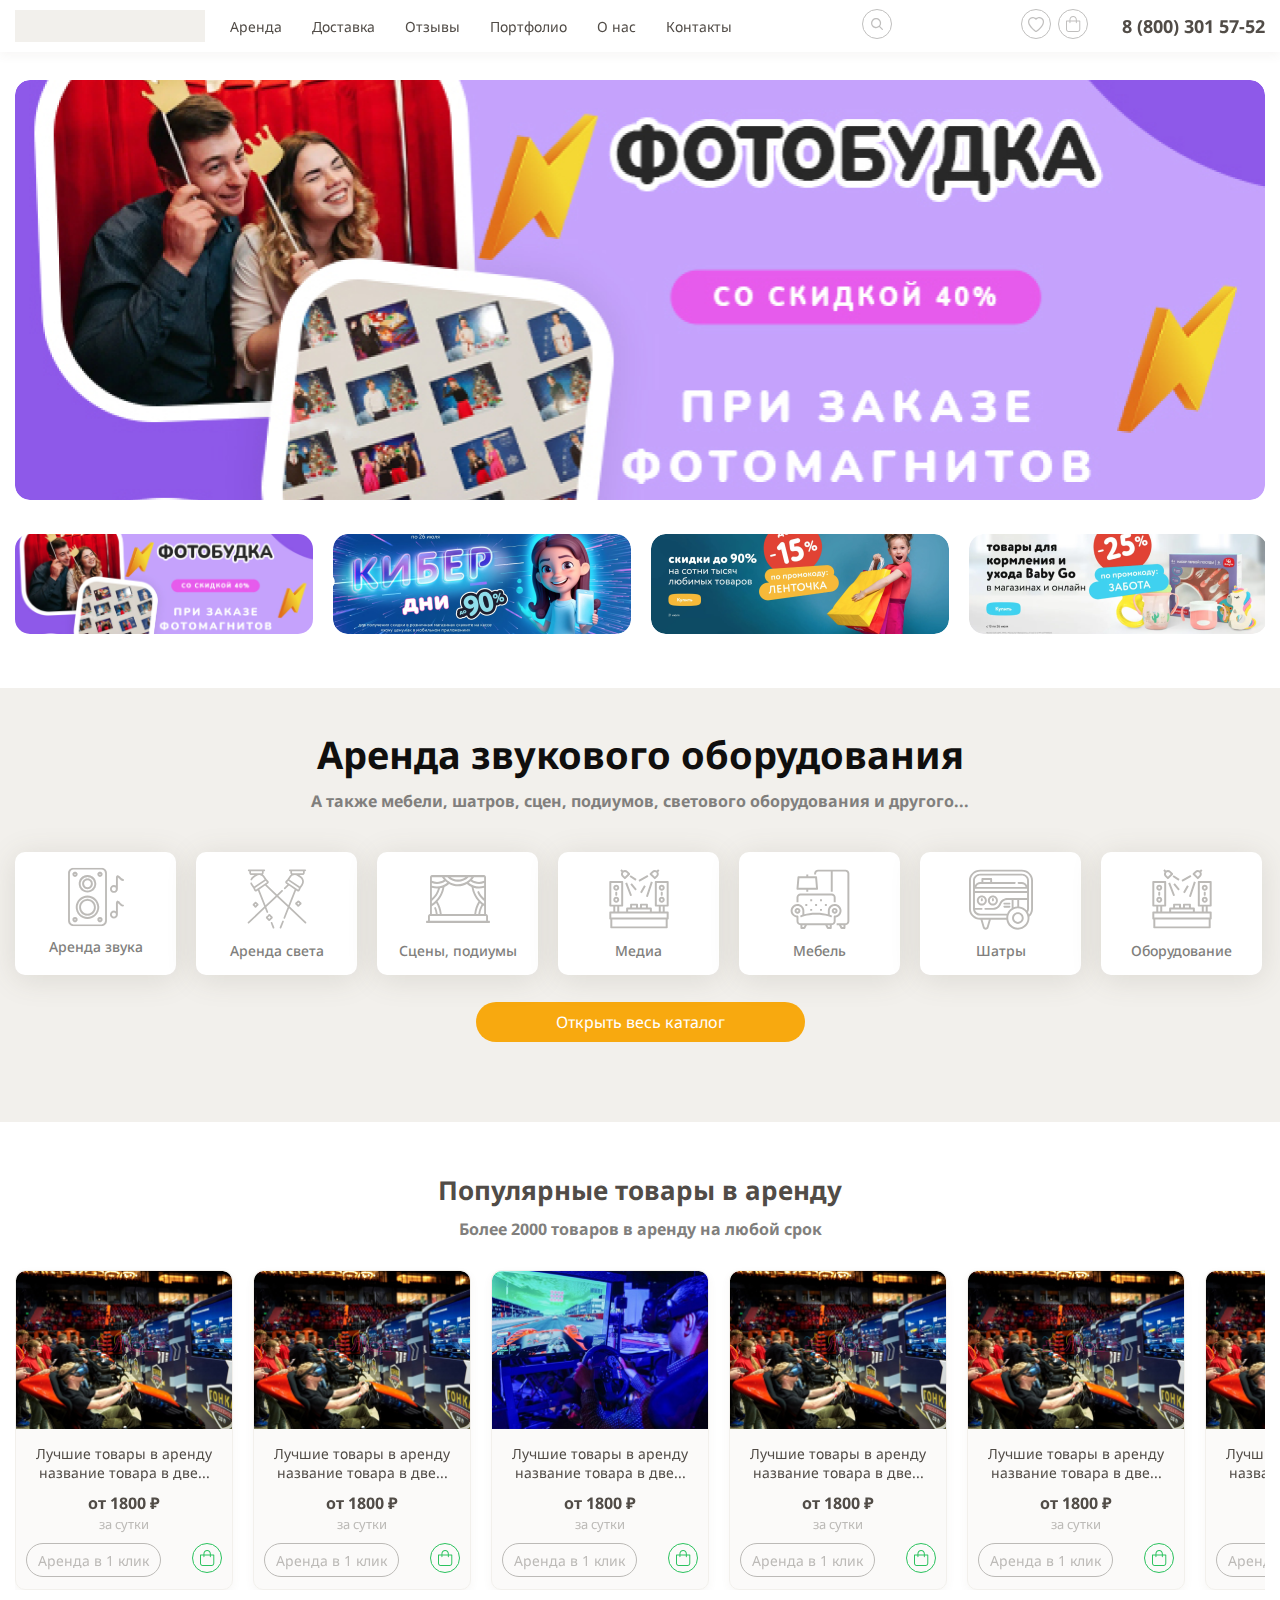
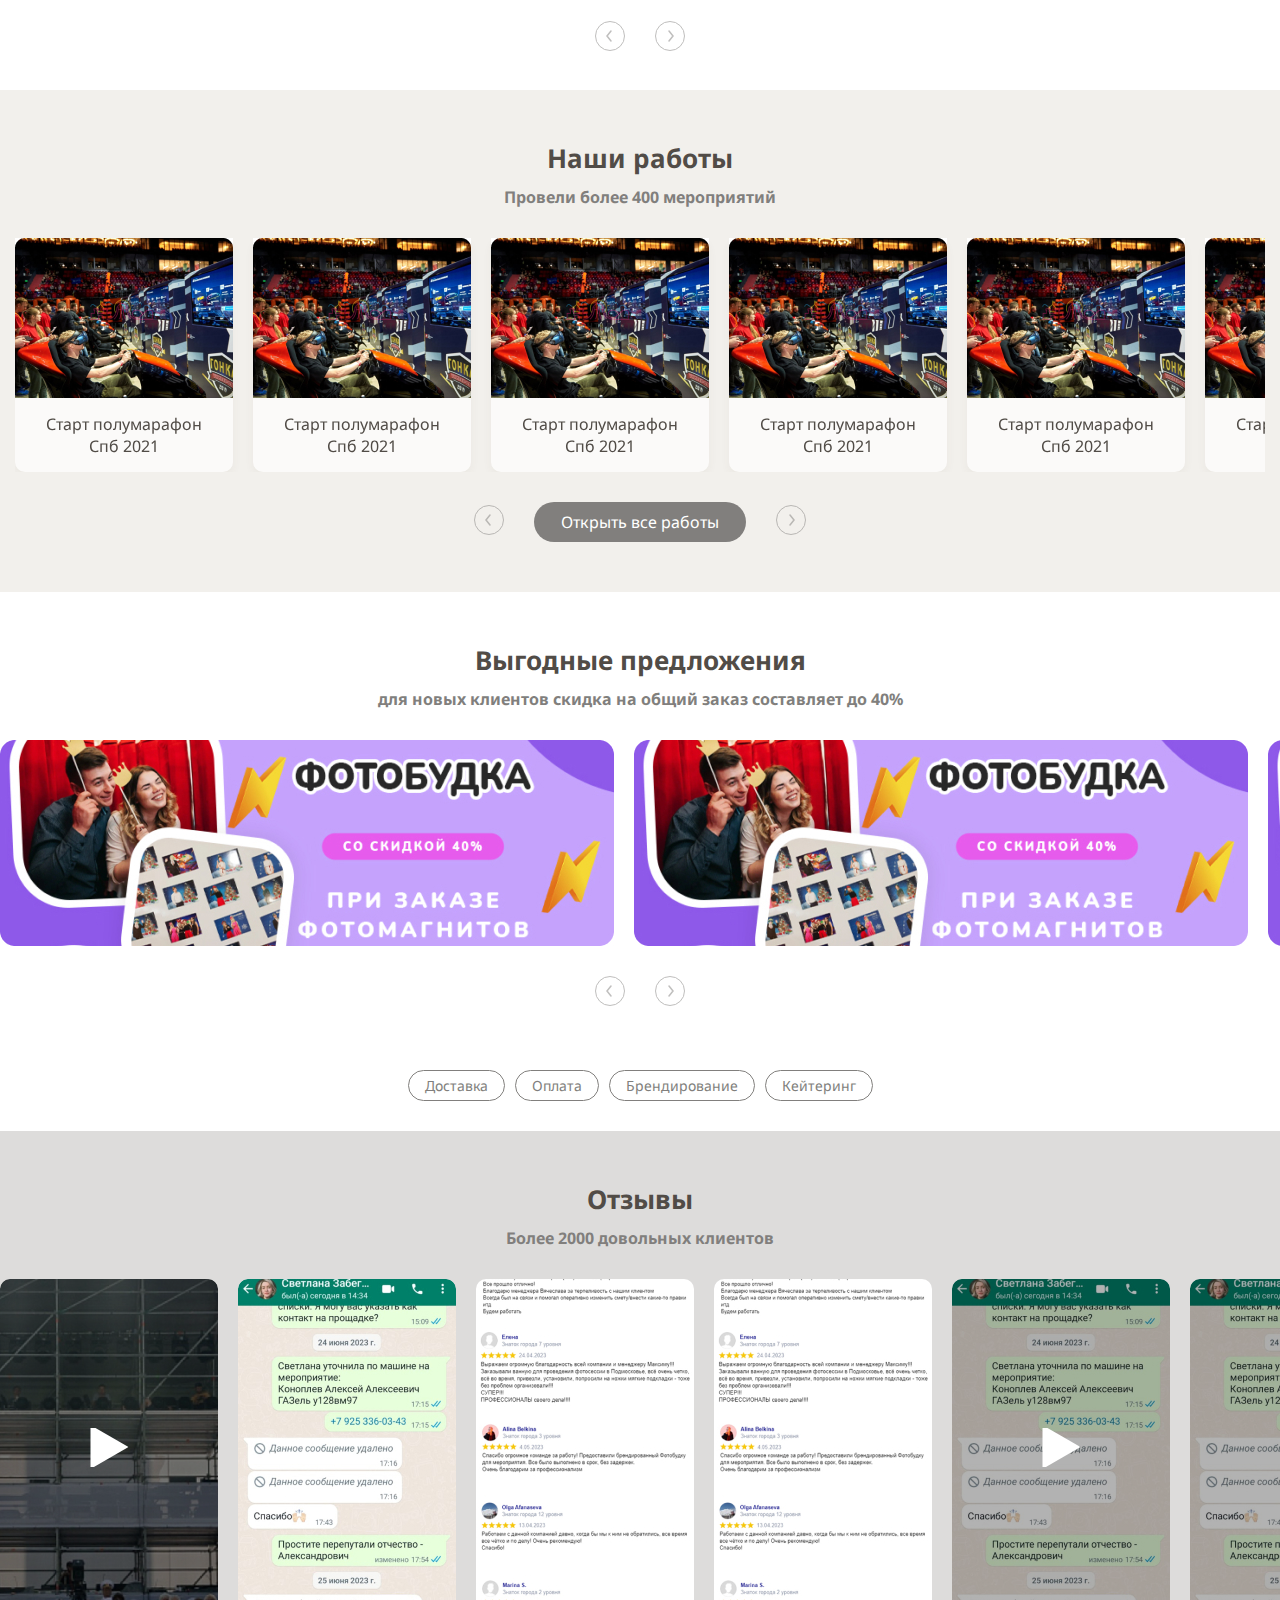
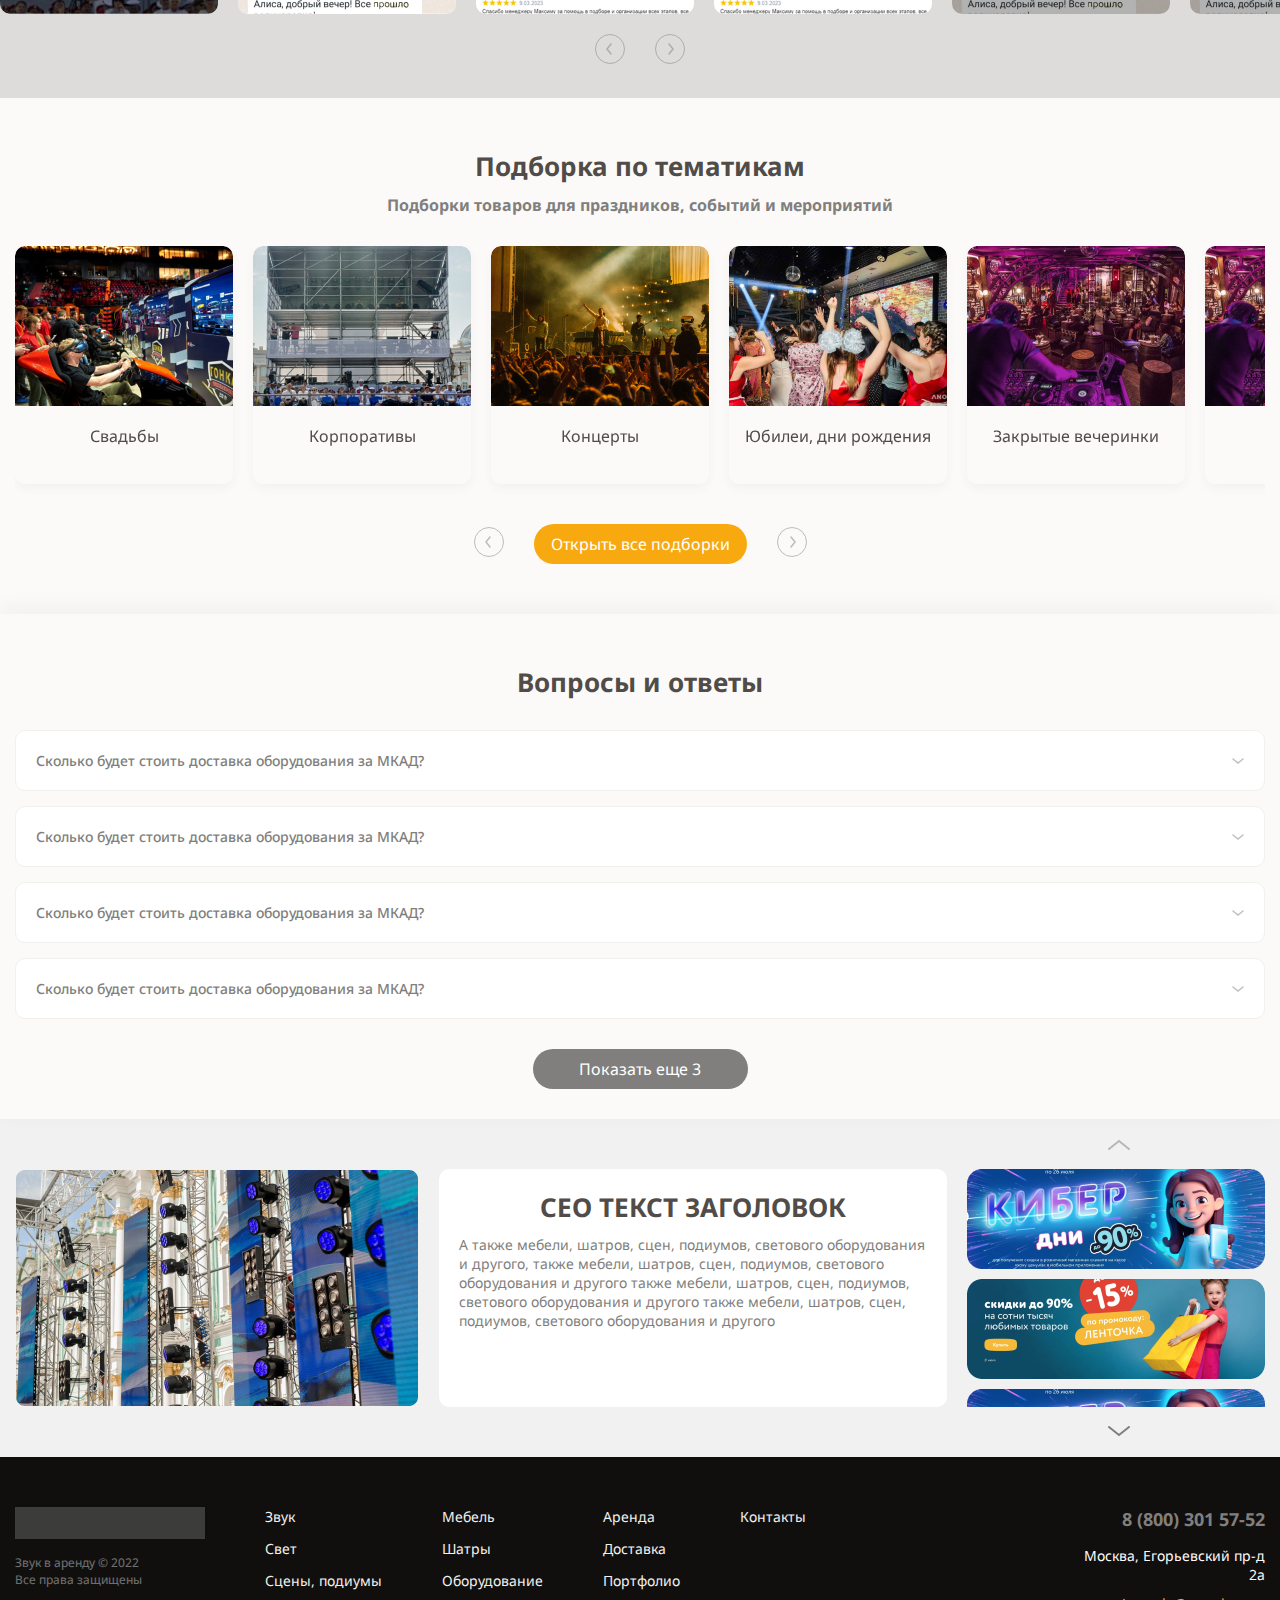
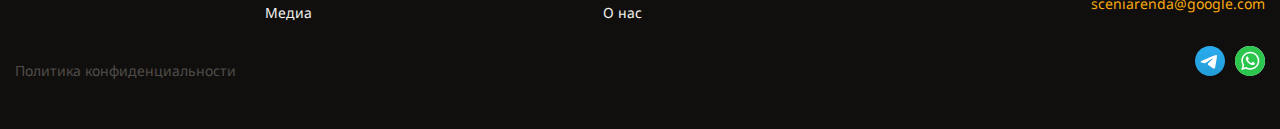
<file: index.html>
<!DOCTYPE html>
<html lang="en">
<head itemscope itemtype="http://schema.org/WPHeader">
  <meta charset="UTF-8">
  <meta http-equiv="X-UA-Compatible" content="IE=edge">
  <meta itemprop="description" name="description" content="описание_страницы">
  <meta itemprop="keywords" name="keywords" content="ключевые_слова_для_страницы">
  <meta name="viewport" content="width=device-width, initial-scale=1.0">
  <link rel="preconnect" href="https://fonts.googleapis.com">
  <link rel="preconnect" href="https://fonts.gstatic.com" crossorigin>
  <link href="https://fonts.googleapis.com/css2?family=Noto+Sans:wght@300;400;500;600;700;800;900&display=swap" rel="stylesheet">
  <link rel="stylesheet" href="https://cdn.jsdelivr.net/npm/swiper@10/swiper-bundle.min.css"/>
  <link rel="stylesheet" href="https://cdn.jsdelivr.net/npm/@fancyapps/ui/dist/fancybox.css">
  <link rel="stylesheet" href="css/style.css">
  <title>Document</title>
</head>
<body>

   <div class="wrapper">
    <header class="header">
      <div class="header-top">
        <div class="container">
          <div class="header-top__inner">
            <a class="header-top__logo" href="#">

            </a>
            <nav class="header-top__nav">
              <ul class="header-top__nav-list" itemscope itemtype="http://schema.org/SiteNavigationElement">
                <li class="header-top__nav-item">
                  <a class="header-top__nav-link" itemprop="url" href="#">Аренда</a>
                </li>
                <li class="header-top__nav-item">
                  <a class="header-top__nav-link" itemprop="url" href="#">Доставка</a>
                </li>
                <li class="header-top__nav-item">
                  <a class="header-top__nav-link" itemprop="url" href="#">Отзывы</a>
                </li>
                <li class="header-top__nav-item">
                  <a class="header-top__nav-link" itemprop="url" href="#">Портфолио</a>
                </li>
                <li class="header-top__nav-item">
                  <a class="header-top__nav-link" itemprop="url" href="#">О нас</a>
                </li>
                <li class="header-top__nav-item">
                  <a class="header-top__nav-link" itemprop="url" href="#">Контакты</a>
                </li>
              </ul>
            </nav>
            <button class="header-top__search-btn">
              <svg xmlns="http://www.w3.org/2000/svg" width="30" height="30" viewBox="0 0 30 30" fill="none">
                <g opacity="0.5">
                  <path fill-rule="evenodd" clip-rule="evenodd" d="M18.0917 17.1954C19.6433 15.2027 19.5032 12.3197 17.6713 10.4878C15.6876 8.50408 12.4714 8.50408 10.4878 10.4878C8.50408 12.4714 8.50408 15.6876 10.4878 17.6713C12.3197 19.5032 15.2027 19.6433 17.1954 18.0917C17.204 18.1014 17.213 18.1109 17.2223 18.1202L19.9161 20.814C20.1641 21.062 20.5661 21.062 20.814 20.814C21.062 20.5661 21.062 20.1641 20.814 19.9161L18.1202 17.2223C18.1109 17.213 18.1014 17.204 18.0917 17.1954ZM16.7733 11.3857C18.2611 12.8734 18.2611 15.2856 16.7733 16.7733C15.2856 18.2611 12.8734 18.2611 11.3857 16.7733C9.89794 15.2856 9.89794 12.8734 11.3857 11.3857C12.8734 9.89794 15.2856 9.89794 16.7733 11.3857Z" fill="#817F7D"/>
                  <circle cx="15" cy="15" r="14.5" stroke="#817F7D"/>
                </g>
              </svg>
            </button>
            <div class="header-top__user-nav user-nav">
              <a class="user-nav__link" href="#">
                <img src="images/icons/favorite-icon.svg" alt="">
              </a>
              <a class="user-nav__link" href="#">
                <img src="images/icons/cart-icon.svg" alt="">
              </a>
            </div>
            <a class="header-top__phone" href="tel:88003015752">8 (800) 301 57-52</a>
          </div>
        </div>
      </div>
      <div class="header-bot" >
        <div class="container">
          <div class="header-bot__inner">
            <button class="header-bot__burger">
              <svg xmlns="http://www.w3.org/2000/svg" width="30" height="30" viewBox="0 0 30 30" fill="none">
                <g opacity="0.5">
                <circle cx="15" cy="15" r="14.5" stroke="#817F7D"/>
                <path fill-rule="evenodd" clip-rule="evenodd" d="M9.78261 10C9.36839 10 9.03261 10.3358 9.03261 10.75C9.03261 11.1642 9.36839 11.5 9.78261 11.5H20.2174C20.6316 11.5 20.9674 11.1642 20.9674 10.75C20.9674 10.3358 20.6316 10 20.2174 10H9.78261ZM9.03261 14.75C9.03261 14.3358 9.36839 14 9.78261 14H20.2174C20.6316 14 20.9674 14.3358 20.9674 14.75C20.9674 15.1642 20.6316 15.5 20.2174 15.5H9.78261C9.36839 15.5 9.03261 15.1642 9.03261 14.75ZM9.03261 18.75C9.03261 18.3358 9.36839 18 9.78261 18H20.2174C20.6316 18 20.9674 18.3358 20.9674 18.75C20.9674 19.1642 20.6316 19.5 20.2174 19.5H9.78261C9.36839 19.5 9.03261 19.1642 9.03261 18.75Z" fill="#817F7D"/>
                </g>
              </svg>
            </button>
            <div class="header-bot__user-nav user-nav">
              <div class="user-nav__cart-info">
                <span class="user-nav__cart-title">Итого:</span>
                <span class="user-nav__cart-summ">48 000 ₽</span>
              </div>
              <a class="user-nav__cart-link" href="#" >3</a>
              <a class="user-nav__favorite-link" href="#"><img src="images/icons/favorite-icon.svg" alt=""></a>
              <button class="user-nav__search-btn">
                <svg xmlns="http://www.w3.org/2000/svg" width="30" height="30" viewBox="0 0 30 30" fill="none">
                  <g opacity="0.5">
                  <path fill-rule="evenodd" clip-rule="evenodd" d="M18.0917 17.1954C19.6433 15.2027 19.5032 12.3197 17.6713 10.4878C15.6876 8.50408 12.4714 8.50408 10.4878 10.4878C8.50408 12.4714 8.50408 15.6876 10.4878 17.6713C12.3197 19.5032 15.2027 19.6433 17.1954 18.0917C17.204 18.1014 17.213 18.1109 17.2223 18.1202L19.9161 20.814C20.1641 21.062 20.5661 21.062 20.814 20.814C21.062 20.5661 21.062 20.1641 20.814 19.9161L18.1202 17.2223C18.1109 17.213 18.1014 17.204 18.0917 17.1954ZM16.7733 11.3857C18.2611 12.8734 18.2611 15.2856 16.7733 16.7733C15.2856 18.2611 12.8734 18.2611 11.3857 16.7733C9.89794 15.2856 9.89794 12.8734 11.3857 11.3857C12.8734 9.89794 15.2856 9.89794 16.7733 11.3857Z" fill="#817F7D"/>
                  <circle cx="15" cy="15" r="14.5" stroke="#817F7D"/>
                  </g>
                </svg>
              </button>
            </div>
          </div>
        </div>
      </div>
      <div class="drawer">
        <div class="drawer__inner">
          <div class="drawer__accordion-list">
            <div class="drawer__accordion-item">
              <div class="drawer__accordion-head">
                <svg width="22" height="22" viewBox="0 0 22 22" fill="none" xmlns="http://www.w3.org/2000/svg">
                  <g clip-path="url(#clip0_187_12473)">
                  <path d="M13.0611 0.0214844H2.5629C1.4436 0.0214844 0.530151 0.934935 0.530151 2.05852V19.9459C0.530151 21.0694 1.4436 21.9786 2.5629 21.9786H13.0611C14.1847 21.9786 15.0982 21.0651 15.0982 19.9459V2.05852C15.0982 0.934935 14.1847 0.0214844 13.0611 0.0214844ZM14.412 19.9416C14.412 20.6835 13.8073 21.2882 13.0611 21.2882H2.5629C1.82099 21.2882 1.21631 20.6835 1.21631 19.9416V2.05852C1.21631 1.31232 1.82099 0.707644 2.5629 0.707644H13.0611C13.8031 0.707644 14.412 1.31232 14.412 2.05423V19.9416Z" fill="#BCBAB7"/>
                  <path d="M13.0612 22H2.56292C1.43024 22 0.508728 21.0785 0.508728 19.9458V2.05848C0.508728 0.923443 1.43024 0 2.56292 0H13.0612C14.1962 0 15.1196 0.923443 15.1196 2.05848V19.9458C15.1196 21.0785 14.1962 22 13.0612 22ZM2.56292 0.042885C1.45387 0.042885 0.551613 0.947072 0.551613 2.05848V19.9458C0.551613 21.0549 1.45387 21.9571 2.56292 21.9571H13.0612C14.1726 21.9571 15.0768 21.0549 15.0768 19.9458V2.05848C15.0768 0.947072 14.1726 0.042885 13.0612 0.042885H2.56292ZM13.0612 21.3096H2.56292C1.80857 21.3096 1.19489 20.6958 1.19489 19.9415V2.05848C1.19489 1.30177 1.80857 0.68616 2.56292 0.68616H13.0612C13.8179 0.68616 14.4335 1.29984 14.4335 2.05419V19.9415C14.4335 20.6959 13.8178 21.3096 13.0612 21.3096ZM2.56292 0.729045C1.83224 0.729045 1.23777 1.32545 1.23777 2.05848V19.9415C1.23777 20.6722 1.83224 21.2667 2.56292 21.2667H13.0612C13.7942 21.2667 14.3906 20.6722 14.3906 19.9415V2.05419C14.3906 1.32352 13.7942 0.729045 13.0612 0.729045H2.56292Z" fill="#BCBAB7"/>
                  <path d="M7.81205 10.4553C5.39762 10.4553 3.4292 12.4195 3.4292 14.8382C3.4292 17.2569 5.39333 19.221 7.81205 19.221C10.2308 19.221 12.1949 17.2569 12.1949 14.8382C12.1949 12.4195 10.2308 10.4553 7.81205 10.4553ZM7.81205 18.5349C5.77501 18.5349 4.11536 16.8752 4.11536 14.8382C4.11536 12.8011 5.77501 11.1415 7.81205 11.1415C9.84908 11.1415 11.5087 12.8011 11.5087 14.8382C11.5087 16.8752 9.85337 18.5349 7.81205 18.5349Z" fill="#BCBAB7"/>
                  <path d="M7.81206 19.2425C5.38353 19.2425 3.40778 17.2668 3.40778 14.8382C3.40778 12.4097 5.38353 10.434 7.81206 10.434C10.2406 10.434 12.2164 12.4097 12.2164 14.8382C12.2164 17.2668 10.2406 19.2425 7.81206 19.2425ZM7.81206 10.4768C5.40716 10.4768 3.45066 12.4333 3.45066 14.8382C3.45066 17.2432 5.40716 19.1997 7.81206 19.1997C10.217 19.1997 12.1735 17.2432 12.1735 14.8382C12.1735 12.4333 10.2169 10.4768 7.81206 10.4768ZM7.81206 18.5564C5.7619 18.5564 4.09394 16.8884 4.09394 14.8382C4.09394 12.7881 5.7619 11.1201 7.81206 11.1201C9.86227 11.1201 11.5302 12.7881 11.5302 14.8382C11.5302 16.8884 9.86222 18.5564 7.81206 18.5564ZM7.81206 11.163C5.78553 11.163 4.13682 12.8117 4.13682 14.8382C4.13682 16.8648 5.78553 18.5135 7.81206 18.5135C9.83859 18.5135 11.4873 16.8648 11.4873 14.8382C11.4873 12.8117 9.83859 11.163 7.81206 11.163Z" fill="#BCBAB7"/>
                  <path d="M7.81206 11.7076C6.08809 11.7076 4.68146 13.11 4.68146 14.8382C4.68146 16.5665 6.0838 17.9689 7.81206 17.9689C9.53604 17.9689 10.9427 16.5665 10.9427 14.8382C10.9427 13.11 9.54033 11.7076 7.81206 11.7076ZM7.81206 17.2784C6.46547 17.2784 5.36762 16.1805 5.36762 14.834C5.36762 13.4874 6.46547 12.3895 7.81206 12.3895C9.15865 12.3895 10.2565 13.4874 10.2565 14.834C10.2565 16.1805 9.16294 17.2784 7.81206 17.2784Z" fill="#BCBAB7"/>
                  <path d="M7.81205 17.9902C6.07401 17.9902 4.66001 16.5762 4.66001 14.8382C4.66001 13.1001 6.07401 11.6861 7.81205 11.6861C9.5501 11.6861 10.9641 13.1001 10.9641 14.8382C10.9641 16.5762 9.55005 17.9902 7.81205 17.9902ZM7.81205 11.729C6.09764 11.729 4.70289 13.1238 4.70289 14.8382C4.70289 16.5526 6.09764 17.9474 7.81205 17.9474C9.52647 17.9474 10.9212 16.5526 10.9212 14.8382C10.9212 13.1238 9.52643 11.729 7.81205 11.729ZM7.81205 17.2998C6.45234 17.2998 5.34617 16.1936 5.34617 14.8339C5.34617 13.4742 6.45234 12.368 7.81205 12.368C9.17177 12.368 10.2779 13.4742 10.2779 14.8339C10.2779 16.1936 9.17172 17.2998 7.81205 17.2998ZM7.81205 12.4109C6.47602 12.4109 5.38905 13.4979 5.38905 14.8339C5.38905 16.1699 6.47602 17.2569 7.81205 17.2569C9.14809 17.2569 10.2351 16.1699 10.2351 14.8339C10.2351 13.4979 9.14809 12.4109 7.81205 12.4109ZM7.81205 9.29745C9.60894 9.29745 11.0713 7.83507 11.0713 6.03819C11.0713 4.24131 9.60894 2.77893 7.81205 2.77893C6.01517 2.77893 4.5528 4.24131 4.5528 6.03819C4.5528 7.83507 6.01946 9.29745 7.81205 9.29745ZM7.81205 3.46509C9.23155 3.46509 10.3852 4.6187 10.3852 6.03819C10.3852 7.45768 9.23155 8.61129 7.81205 8.61129C6.39256 8.61129 5.23896 7.45768 5.23896 6.03819C5.23896 4.6187 6.39685 3.46509 7.81205 3.46509Z" fill="#BCBAB7"/>
                  <path d="M7.81201 9.31885C6.00304 9.31885 4.53131 7.84712 4.53131 6.03815C4.53131 4.22917 6.00304 2.75745 7.81201 2.75745C9.62099 2.75745 11.0927 4.22917 11.0927 6.03815C11.0927 7.84712 9.62099 9.31885 7.81201 9.31885ZM7.81201 2.80033C6.02667 2.80033 4.5742 4.2528 4.5742 6.03815C4.5742 7.82349 6.02667 9.27596 7.81201 9.27596C9.59736 9.27596 11.0498 7.82349 11.0498 6.03815C11.0498 4.2528 9.59731 2.80033 7.81201 2.80033ZM7.81201 8.63269C6.38137 8.63269 5.21747 7.46879 5.21747 6.03815C5.21747 4.6075 6.38137 3.44361 7.81201 3.44361C9.24266 3.44361 10.4066 4.6075 10.4066 6.03815C10.4066 7.46879 9.24261 8.63269 7.81201 8.63269ZM7.81201 3.48649C6.405 3.48649 5.26036 4.63113 5.26036 6.03815C5.26036 7.44516 6.405 8.58981 7.81201 8.58981C9.21903 8.58981 10.3637 7.44516 10.3637 6.03815C10.3637 4.63113 9.21898 3.48649 7.81201 3.48649Z" fill="#BCBAB7"/>
                  <path d="M7.81206 8.04098C8.91849 8.04098 9.81478 7.1404 9.81478 6.03825C9.81478 4.93182 8.9142 4.03552 7.81206 4.03552C6.70562 4.03552 5.80933 4.93611 5.80933 6.03825C5.80933 7.14468 6.70991 8.04098 7.81206 8.04098ZM7.81206 4.71739C8.5411 4.71739 9.12862 5.30921 9.12862 6.03396C9.12862 6.75872 8.5411 7.35482 7.81206 7.35482C7.08301 7.35482 6.49549 6.7673 6.49549 6.03825C6.49549 5.30921 7.0873 4.71739 7.81206 4.71739Z" fill="#BCBAB7"/>
                  <path d="M7.81201 8.06242C6.69589 8.06242 5.78784 7.15437 5.78784 6.03824C5.78784 4.92212 6.69589 4.01407 7.81201 4.01407C8.92814 4.01407 9.83618 4.92212 9.83618 6.03824C9.83618 7.15437 8.92814 8.06242 7.81201 8.06242ZM7.81201 4.05696C6.71952 4.05696 5.83073 4.94575 5.83073 6.03824C5.83073 7.13074 6.71952 8.01953 7.81201 8.01953C8.90451 8.01953 9.7933 7.13074 9.7933 6.03824C9.7933 4.94575 8.90451 4.05696 7.81201 4.05696ZM7.81201 7.37626C7.07422 7.37626 6.474 6.77599 6.474 6.03824C6.474 5.29809 7.07422 4.69594 7.81201 4.69594C8.54981 4.69594 9.15003 5.29621 9.15003 6.03396C9.15003 6.77411 8.54976 7.37626 7.81201 7.37626ZM7.81201 4.73883C7.09789 4.73883 6.51689 5.32172 6.51689 6.03824C6.51689 6.75237 7.09785 7.33337 7.81201 7.33337C8.52618 7.33337 9.10714 6.75048 9.10714 6.03396C9.10714 5.31983 8.52613 4.73883 7.81201 4.73883ZM12.4908 1.55676C11.9633 1.55676 11.5344 1.98561 11.5344 2.5131C11.5344 3.04058 11.9633 3.46943 12.4908 3.46943C13.0183 3.46943 13.4471 3.04058 13.4471 2.5131C13.4471 1.98561 13.0183 1.55676 12.4908 1.55676ZM12.4908 2.78327C12.3407 2.78327 12.2206 2.6632 12.2206 2.5131C12.2206 2.363 12.3407 2.24292 12.4908 2.24292C12.6409 2.24292 12.7609 2.363 12.7609 2.5131C12.7609 2.6632 12.6409 2.78327 12.4908 2.78327Z" fill="#BCBAB7"/>
                  <path d="M12.4908 3.49083C11.9516 3.49083 11.513 3.05221 11.513 2.51306C11.513 1.97391 11.9516 1.53528 12.4908 1.53528C13.0299 1.53528 13.4686 1.97391 13.4686 2.51306C13.4686 3.05221 13.0299 3.49083 12.4908 3.49083ZM12.4908 1.57816C11.9753 1.57816 11.5558 1.99758 11.5558 2.51306C11.5558 3.02853 11.9753 3.44795 12.4908 3.44795C13.0063 3.44795 13.4257 3.02858 13.4257 2.51306C13.4257 1.99754 13.0063 1.57816 12.4908 1.57816ZM12.4908 2.80467C12.33 2.80467 12.1991 2.67387 12.1991 2.51306C12.1991 2.35224 12.33 2.22144 12.4908 2.22144C12.6516 2.22144 12.7824 2.35228 12.7824 2.51306C12.7824 2.67383 12.6516 2.80467 12.4908 2.80467ZM12.4908 2.26432C12.3536 2.26432 12.242 2.37591 12.242 2.51306C12.242 2.6502 12.3536 2.76179 12.4908 2.76179C12.6279 2.76179 12.7395 2.6502 12.7395 2.51306C12.7395 2.37591 12.6279 2.26432 12.4908 2.26432ZM3.13328 3.46939C3.66076 3.46939 4.08961 3.04054 4.08961 2.51306C4.08961 1.98557 3.66076 1.55672 3.13328 1.55672C2.60579 1.55672 2.17694 1.98557 2.17694 2.51306C2.17694 3.04054 2.60579 3.46939 3.13328 3.46939ZM3.13328 2.24288C3.28337 2.24288 3.40345 2.36296 3.40345 2.51306C3.40345 2.66315 3.28337 2.78323 3.13328 2.78323C2.98318 2.78323 2.8631 2.66315 2.8631 2.51306C2.8631 2.36296 2.98747 2.24288 3.13328 2.24288Z" fill="#BCBAB7"/>
                  <path d="M3.1333 3.49083C2.59415 3.49083 2.15552 3.05221 2.15552 2.51306C2.15552 1.97391 2.59415 1.53528 3.1333 1.53528C3.67245 1.53528 4.11107 1.97391 4.11107 2.51306C4.11107 3.05221 3.67245 3.49083 3.1333 3.49083ZM3.1333 1.57816C2.61777 1.57816 2.1984 1.99758 2.1984 2.51306C2.1984 3.02853 2.61782 3.44795 3.1333 3.44795C3.64877 3.44795 4.06819 3.02858 4.06819 2.51306C4.06819 1.99754 3.64877 1.57816 3.1333 1.57816ZM3.1333 2.80467C2.97248 2.80467 2.84168 2.67387 2.84168 2.51306C2.84168 2.35224 2.97252 2.22144 3.1333 2.22144C3.29407 2.22144 3.42491 2.35228 3.42491 2.51306C3.42491 2.67383 3.29407 2.80467 3.1333 2.80467ZM3.1333 2.26432C2.99615 2.26432 2.88456 2.37591 2.88456 2.51306C2.88456 2.6502 2.99615 2.76179 3.1333 2.76179C3.27044 2.76179 3.38203 2.6502 3.38203 2.51306C3.38203 2.37591 3.27044 2.26432 3.1333 2.26432ZM12.4908 18.5306C11.9633 18.5306 11.5345 18.9595 11.5345 19.4869C11.5345 20.0144 11.9633 20.4433 12.4908 20.4433C13.0183 20.4433 13.4471 20.0144 13.4471 19.4869C13.4471 18.9595 13.0183 18.5306 12.4908 18.5306ZM12.4908 19.7571C12.3407 19.7571 12.2206 19.637 12.2206 19.4869C12.2206 19.3368 12.3407 19.2168 12.4908 19.2168C12.6409 19.2168 12.761 19.3368 12.761 19.4869C12.761 19.637 12.6409 19.7571 12.4908 19.7571Z" fill="#BCBAB7"/>
                  <path d="M12.4908 20.4647C11.9516 20.4647 11.513 20.0261 11.513 19.4869C11.513 18.9478 11.9516 18.5092 12.4908 18.5092C13.0299 18.5092 13.4686 18.9478 13.4686 19.487C13.4686 20.0261 13.0299 20.4647 12.4908 20.4647ZM12.4908 18.552C11.9753 18.552 11.5558 18.9715 11.5558 19.487C11.5558 20.0025 11.9753 20.4219 12.4908 20.4219C13.0063 20.4219 13.4257 20.0025 13.4257 19.487C13.4257 18.9715 13.0063 18.552 12.4908 18.552ZM12.4908 19.7786C12.4135 19.7785 12.3393 19.7477 12.2847 19.693C12.23 19.6384 12.1992 19.5643 12.1991 19.4869C12.1992 19.4096 12.23 19.3355 12.2846 19.2808C12.3393 19.2261 12.4135 19.1954 12.4908 19.1953C12.6516 19.1953 12.7824 19.3261 12.7824 19.4869C12.7824 19.6477 12.6516 19.7786 12.4908 19.7786ZM12.4908 19.2382C12.3536 19.2382 12.242 19.3498 12.242 19.487C12.242 19.6241 12.3536 19.7357 12.4908 19.7357C12.6279 19.7357 12.7395 19.6241 12.7395 19.487C12.7395 19.3498 12.6279 19.2382 12.4908 19.2382ZM3.13328 18.5306C2.60579 18.5306 2.17694 18.9594 2.17694 19.4869C2.17694 20.0144 2.60579 20.4433 3.13328 20.4433C3.66076 20.4433 4.08961 20.0144 4.08961 19.4869C4.08961 18.9594 3.66076 18.5306 3.13328 18.5306ZM3.13328 19.7571C2.98318 19.7571 2.8631 19.637 2.8631 19.4869C2.8631 19.3368 2.98318 19.2168 3.13328 19.2168C3.28337 19.2168 3.40345 19.3368 3.40345 19.4869C3.40345 19.637 3.28337 19.7571 3.13328 19.7571Z" fill="#BCBAB7"/>
                  <path d="M3.1333 20.4647C2.59415 20.4647 2.15552 20.0261 2.15552 19.487C2.15552 18.9478 2.59415 18.5092 3.1333 18.5092C3.67245 18.5092 4.11107 18.9479 4.11107 19.487C4.11107 20.0262 3.67245 20.4647 3.1333 20.4647ZM3.1333 18.5521C2.61777 18.5521 2.1984 18.9715 2.1984 19.487C2.1984 20.0025 2.61782 20.4219 3.1333 20.4219C3.64877 20.4219 4.06819 20.0025 4.06819 19.487C4.06819 18.9715 3.64877 18.5521 3.1333 18.5521ZM3.1333 19.7786C2.97248 19.7786 2.84168 19.6477 2.84168 19.487C2.84168 19.3261 2.97252 19.1953 3.1333 19.1953C3.29407 19.1953 3.42491 19.3261 3.42491 19.487C3.42491 19.6477 3.29407 19.7786 3.1333 19.7786ZM3.1333 19.2382C2.99615 19.2382 2.88456 19.3499 2.88456 19.487C2.88456 19.6242 2.99615 19.7357 3.1333 19.7357C3.27044 19.7357 3.38203 19.6242 3.38203 19.487C3.38203 19.3499 3.27044 19.2382 3.1333 19.2382ZM17.7142 9.44759C18.529 9.44759 19.1894 8.78716 19.1894 7.97235V3.5895C19.2838 3.67098 19.4081 3.80821 19.5111 3.91543C19.8799 4.31854 20.3859 4.86747 21.0764 4.96611C21.2651 4.99184 21.4366 4.86318 21.4666 4.67449C21.4924 4.4858 21.3637 4.31426 21.175 4.28424C20.729 4.21991 20.3345 3.79106 20.0171 3.44798C19.6612 3.06201 19.2966 2.66747 18.8635 2.91192C18.6405 3.03628 18.5076 3.26357 18.5076 3.52088V6.72868C18.2803 6.58287 18.0101 6.50139 17.7185 6.50139C16.9037 6.50139 16.2432 7.16182 16.2432 7.97663C16.2432 8.79145 16.9037 9.44759 17.7142 9.44759ZM17.7142 7.18326C18.1473 7.18326 18.5033 7.53492 18.5033 7.97235C18.5033 8.40977 18.1516 8.76143 17.7142 8.76143C17.2768 8.76143 16.9251 8.40977 16.9251 7.97235C16.9251 7.53492 17.2811 7.18326 17.7142 7.18326Z" fill="#BCBAB7"/>
                  <path d="M17.7142 9.46907C16.8913 9.46907 16.2218 8.79959 16.2218 7.97667C16.2218 7.15139 16.8932 6.47998 17.7184 6.47998C17.9936 6.47998 18.2582 6.5525 18.4861 6.69012V3.52092C18.4861 3.25602 18.6232 3.02135 18.8531 2.89321C19.3013 2.6401 19.6732 3.04348 20.0329 3.43347L20.038 3.43896C20.3516 3.7781 20.742 4.20013 21.1781 4.263C21.3792 4.29503 21.5151 4.47704 21.4879 4.6774C21.4558 4.87874 21.2735 5.0146 21.0735 4.98737C20.3709 4.88702 19.8648 4.3338 19.4952 3.92991C19.4703 3.90388 19.4455 3.87775 19.4208 3.85152C19.349 3.77553 19.2751 3.69735 19.2108 3.63765V7.97238C19.2108 8.79766 18.5394 9.46907 17.7142 9.46907ZM17.7185 6.52287C16.9169 6.52287 16.2647 7.17506 16.2647 7.97667C16.2647 8.77592 16.915 9.42618 17.7142 9.42618C18.5158 9.42618 19.168 8.77399 19.168 7.97238V3.5427L19.2035 3.57332C19.2767 3.63653 19.3658 3.73088 19.452 3.8221C19.4776 3.84916 19.5026 3.8757 19.5265 3.90062C19.892 4.30014 20.3922 4.84675 21.0794 4.94491C21.2564 4.96897 21.4172 4.84881 21.4455 4.67118C21.4696 4.49458 21.3493 4.33372 21.1717 4.30545C20.7208 4.24044 20.3247 3.81223 20.0065 3.46813L20.0014 3.46259C19.653 3.08491 19.2928 2.69422 18.8741 2.93065C18.658 3.05115 18.529 3.2718 18.529 3.52096V6.768L18.496 6.74681C18.2677 6.60027 17.9988 6.52287 17.7185 6.52287ZM17.7142 8.78291C17.2673 8.78291 16.9037 8.41928 16.9037 7.97238C16.9037 7.52547 17.2673 7.16185 17.7142 7.16185C18.1611 7.16185 18.5247 7.52547 18.5247 7.97238C18.5247 8.41928 18.1611 8.78291 17.7142 8.78291ZM17.7142 7.20474C17.2909 7.20474 16.9466 7.5491 16.9466 7.97238C16.9466 8.39565 17.2909 8.74002 17.7142 8.74002C18.1375 8.74002 18.4818 8.39565 18.4818 7.97238C18.4818 7.5491 18.1375 7.20474 17.7142 7.20474ZM21.1707 13.8991C20.7247 13.8348 20.3302 13.4059 20.0128 13.0628C19.6569 12.6769 19.2924 12.2823 18.8592 12.5268C18.6362 12.6511 18.5033 12.8784 18.5033 13.1357V16.3435C18.276 16.1977 18.0058 16.1162 17.7142 16.1162C16.8994 16.1162 16.239 16.7767 16.239 17.5915C16.239 18.4063 16.8994 19.0667 17.7142 19.0667C18.529 19.0667 19.1894 18.4063 19.1894 17.5915V13.2043C19.2838 13.2858 19.4082 13.4231 19.5111 13.5303C19.8799 13.9334 20.3859 14.4823 21.0764 14.581C21.2651 14.6067 21.4366 14.478 21.4666 14.2893C21.4924 14.1006 21.3594 13.9248 21.1707 13.8991ZM17.7142 18.3763C17.2811 18.3763 16.9251 18.0246 16.9251 17.5872C16.9251 17.1498 17.2768 16.7981 17.7142 16.7981C18.1516 16.7981 18.5033 17.1498 18.5033 17.5872C18.5033 18.0246 18.1473 18.3763 17.7142 18.3763Z" fill="#BCBAB7"/>
                  <path d="M17.7142 19.0881C16.8889 19.0881 16.2175 18.4167 16.2175 17.5915C16.2175 16.7662 16.8889 16.0948 17.7142 16.0948C17.9893 16.0948 18.2538 16.1673 18.4818 16.3049V13.1357C18.4818 12.8708 18.619 12.6362 18.8488 12.508C19.297 12.2551 19.669 12.6582 20.0286 13.0482L20.0338 13.0539C20.3474 13.3929 20.7378 13.8149 21.1737 13.8778C21.3744 13.9053 21.5153 14.0912 21.4879 14.2922C21.4559 14.4935 21.2742 14.6295 21.0735 14.6022C20.3709 14.5018 19.8648 13.9487 19.4952 13.5448C19.4703 13.5187 19.4455 13.4926 19.4207 13.4663C19.3489 13.3903 19.2751 13.3121 19.2109 13.2525V17.5914C19.2109 18.4167 18.5395 19.0881 17.7142 19.0881ZM17.7142 16.1376C16.9126 16.1376 16.2604 16.7898 16.2604 17.5914C16.2604 18.393 16.9126 19.0452 17.7142 19.0452C18.5158 19.0452 19.168 18.393 19.168 17.5914V13.1575L19.2034 13.1881C19.2766 13.2513 19.3657 13.3456 19.4519 13.4368C19.4775 13.4639 19.5026 13.4905 19.5265 13.5154C19.892 13.9149 20.3922 14.4616 21.0794 14.5597C21.2561 14.5835 21.4172 14.4636 21.4454 14.286C21.4696 14.1087 21.3451 13.9445 21.1678 13.9203H21.1676C20.7166 13.8552 20.3205 13.4271 20.0023 13.0831L19.997 13.0774C19.6487 12.6996 19.2884 12.3092 18.8698 12.5455C18.6536 12.666 18.5247 12.8866 18.5247 13.1358V16.3828L18.4916 16.3616C18.2634 16.215 17.9945 16.1376 17.7142 16.1376ZM17.7142 18.3977C17.2673 18.3977 16.9037 18.034 16.9037 17.5871C16.9037 17.1402 17.2673 16.7767 17.7142 16.7767C18.1611 16.7767 18.5247 17.1403 18.5247 17.5871C18.5247 18.034 18.1611 18.3977 17.7142 18.3977ZM17.7142 16.8195C17.2909 16.8195 16.9466 17.1638 16.9466 17.5871C16.9466 18.0104 17.2909 18.3547 17.7142 18.3547C18.1375 18.3547 18.4818 18.0104 18.4818 17.5871C18.4818 17.1638 18.1375 16.8195 17.7142 16.8195Z" fill="#BCBAB7"/>
                  </g>
                  <defs>
                  <clipPath id="clip0_187_12473">
                  <rect width="22" height="22" fill="white"/>
                  </clipPath>
                  </defs>
                  </svg>
                <span>Аренда звука</span>
                <svg id="arrow" xmlns="http://www.w3.org/2000/svg" width="12" height="6" viewBox="0 0 12 6" fill="none">
                  <path opacity="0.5" d="M11 1L6 5L1 1" stroke="#817F7D" stroke-width="1.5" stroke-linecap="round"/>
                </svg>
              </div>
              <ul class="drawer__accordion-links">
                <li><a class="drawer__accordion-link" href="#">Микрофоны</a></li>
                <li><a class="drawer__accordion-link" href="#">Сабвуферы</a></li>
                <li><a class="drawer__accordion-link" href="#">Сабвуферы</a></li>
                <li><a class="drawer__accordion-link" href="#">DJ Оборудование</a></li>
                <li><a class="drawer__accordion-link" href="#">DJ Оборудование</a></li>
                <li><a class="drawer__accordion-link" href="#">Аксессуары</a></li>
                <li><a class="drawer__accordion-link" href="#">Аксессуары</a></li>
                <li><a class="drawer__accordion-link" href="#">Провода-удлинители и вторая строчка</a></li>
                <li><a class="drawer__accordion-link" href="#">Провода-удлинители</a></li>
                <li><a class="drawer__accordion-link" href="#">Провода-удлинители</a></li>
              </ul>
            </div>
            <div class="drawer__accordion-item" >
              <div class="drawer__accordion-head">
                <svg width="24" height="24" viewBox="0 0 24 24" fill="none" xmlns="http://www.w3.org/2000/svg">
                  <path d="M14.3566 20.1231C14.2761 20.0914 14.1864 20.093 14.1072 20.1275C14.0279 20.162 13.9656 20.2266 13.9339 20.307L13.0171 22.6373C12.9862 22.7176 12.9882 22.8068 13.0229 22.8855C13.0575 22.9643 13.1218 23.0261 13.2019 23.0576C13.2819 23.0891 13.3712 23.0877 13.4502 23.0537C13.5292 23.0196 13.5915 22.9557 13.6236 22.8759L14.5405 20.5457C14.5561 20.5058 14.5638 20.4633 14.5631 20.4205C14.5623 20.3778 14.5531 20.3355 14.536 20.2963C14.519 20.2571 14.4943 20.2216 14.4635 20.1918C14.4327 20.1621 14.3964 20.1388 14.3566 20.1231Z" fill="#BCBAB7"/>
                  <path d="M22.8982 20.6311L16.7846 14.8422L19.1741 8.76905L19.6366 9.08H19.6365C19.7095 9.12919 19.7924 9.16182 19.8794 9.1756C19.9664 9.18938 20.0553 9.18398 20.1399 9.15977C20.2246 9.13573 20.3031 9.09345 20.3697 9.0359C20.4363 8.97835 20.4896 8.90692 20.5257 8.82663L20.9113 7.97135L21.6806 6.82717C22.4295 5.71357 22.1327 4.19839 21.0191 3.44958L20.3977 3.03178H21.5017C21.9965 3.03178 22.3991 2.62915 22.3991 2.13432V1.56927H22.6072C22.7872 1.56927 22.9331 1.42335 22.9331 1.24337C22.9331 1.06339 22.7872 0.91748 22.6072 0.91748H16.7825C16.6025 0.91748 16.4566 1.06339 16.4566 1.24337C16.4566 1.42335 16.6025 1.56927 16.7825 1.56927H16.9956V2.13428C16.9956 2.40277 17.1145 2.64362 17.302 2.80809C17.0504 2.981 16.8337 3.2 16.6635 3.45353L15.8941 4.59772L15.2475 5.27753C15.1245 5.40693 15.0651 5.58295 15.0845 5.76046C15.104 5.93796 15.2001 6.09691 15.3483 6.19654L15.9317 6.58883L14.6757 7.77812C14.6144 7.83789 14.579 7.91939 14.5773 8.00501C14.5756 8.09063 14.6076 8.17349 14.6665 8.23567C14.7254 8.29786 14.8064 8.33437 14.8919 8.33731C14.9775 8.34025 15.0608 8.30939 15.1239 8.2514L16.486 6.96157L18.6202 8.39662L16.2742 14.359L12.474 10.7606L14.1149 9.2067C14.1463 9.17734 14.1715 9.14208 14.1892 9.10294C14.2068 9.0638 14.2166 9.02155 14.2179 8.97863C14.2192 8.93571 14.212 8.89295 14.1967 8.85283C14.1814 8.8127 14.1583 8.77599 14.1288 8.7448C14.0993 8.71362 14.0639 8.68858 14.0246 8.67112C13.9854 8.65367 13.9431 8.64413 13.9002 8.64308C13.8572 8.64202 13.8145 8.64946 13.7745 8.66496C13.7344 8.68046 13.6978 8.70373 13.6668 8.73342L12 10.3117L8.06834 6.58888L8.65173 6.19659C8.7999 6.09695 8.89606 5.938 8.91553 5.7605C8.93499 5.583 8.87559 5.40693 8.75249 5.27753L8.10592 4.59776L7.33651 3.45357C7.16644 3.19988 6.95008 2.98051 6.69876 2.80696C6.88582 2.64262 7.00445 2.40238 7.00445 2.13432V1.56927H7.21758C7.30401 1.56927 7.38691 1.53493 7.44802 1.47381C7.50914 1.4127 7.54348 1.3298 7.54348 1.24337C7.54348 1.15694 7.50914 1.07405 7.44802 1.01293C7.38691 0.951815 7.30401 0.91748 7.21758 0.91748H1.39298C1.30654 0.91748 1.22365 0.951815 1.16253 1.01293C1.10142 1.07405 1.06708 1.15694 1.06708 1.24337C1.06708 1.3298 1.10142 1.4127 1.16253 1.47381C1.22365 1.53493 1.30654 1.56927 1.39298 1.56927H1.60103V2.13428C1.60103 2.62915 2.00361 3.03174 2.49849 3.03174H3.60248L2.98111 3.44953C2.56923 3.72654 2.25576 4.11679 2.07466 4.57812C2.05902 4.61796 2.05138 4.66049 2.05218 4.70328C2.05297 4.74607 2.06219 4.78828 2.0793 4.82751C2.09642 4.86674 2.12109 4.90221 2.15191 4.9319C2.18273 4.96159 2.2191 4.98493 2.25894 5.00056C2.29877 5.0162 2.3413 5.02384 2.38409 5.02304C2.42688 5.02225 2.4691 5.01303 2.50833 4.99591C2.54755 4.9788 2.58303 4.95413 2.61272 4.92331C2.64241 4.89249 2.66574 4.85612 2.68138 4.81628C2.81308 4.47973 3.0446 4.19153 3.34485 3.99038L4.32283 3.33278C4.71782 3.0672 5.19262 2.97134 5.65964 3.06281C6.12676 3.15432 6.53025 3.4222 6.79584 3.81718L7.37449 4.67767L3.4391 7.32391L2.86049 6.46343C2.76332 6.31898 2.68782 6.16108 2.63641 5.99475C2.61054 5.9126 2.5532 5.84403 2.47692 5.80402C2.40064 5.76402 2.31163 5.75584 2.22934 5.78128C2.14705 5.80671 2.07817 5.86368 2.03776 5.93975C1.99735 6.01581 1.9887 6.10478 2.01369 6.1872C2.08388 6.41428 2.18694 6.62986 2.3196 6.82708L3.08896 7.97127L3.47456 8.8265C3.51067 8.9068 3.56391 8.97823 3.63054 9.03579C3.69717 9.09335 3.77558 9.13564 3.86028 9.15969C3.94495 9.1839 4.03388 9.18931 4.12086 9.17553C4.20783 9.16175 4.29074 9.12911 4.36377 9.07991L4.82619 8.76896L7.21567 14.842L1.10198 20.6311C1.03975 20.6906 1.00362 20.7724 1.0015 20.8585C0.999381 20.9446 1.03143 21.028 1.09065 21.0906C1.14987 21.1531 1.23144 21.1897 1.31753 21.1922C1.40363 21.1948 1.48724 21.1632 1.5501 21.1043L7.47287 15.4961L8.06795 17.0085C8.09191 17.0694 8.13367 17.1217 8.18777 17.1586C8.24187 17.1955 8.30582 17.2152 8.37128 17.2152C8.42439 17.2152 8.47669 17.2022 8.52362 17.1773C8.57056 17.1525 8.61072 17.1166 8.64061 17.0727C8.67049 17.0288 8.6892 16.9783 8.6951 16.9255C8.701 16.8727 8.69391 16.8193 8.67445 16.7699L7.98313 15.0129L12 11.2093L16.0169 15.0129L14.4431 19.0128C14.4122 19.0931 14.4143 19.1823 14.4489 19.2611C14.4836 19.3398 14.5479 19.4017 14.6279 19.4332C14.708 19.4646 14.7972 19.4632 14.8762 19.4292C14.9552 19.3951 15.0176 19.3313 15.0496 19.2514L16.5272 15.4961L22.45 21.1043C22.5104 21.1617 22.5906 21.1937 22.674 21.1935C22.7183 21.1936 22.7622 21.1846 22.8029 21.1671C22.8436 21.1496 22.8803 21.1239 22.9107 21.0917C22.9401 21.0607 22.9632 21.0241 22.9785 20.9841C22.9938 20.9442 23.001 20.9016 22.9999 20.8588C22.9987 20.816 22.9891 20.7739 22.9717 20.7348C22.9542 20.6957 22.9293 20.6605 22.8982 20.6311ZM21.7474 1.56927V2.13428C21.7473 2.19941 21.7214 2.26186 21.6753 2.30792C21.6293 2.35398 21.5668 2.37989 21.5017 2.37995H17.8931C17.828 2.37989 17.7655 2.35398 17.7195 2.30792C17.6734 2.26186 17.6475 2.19941 17.6474 2.13428V1.56927H21.7474ZM17.2044 3.81723C17.7526 3.00189 18.862 2.78454 19.6774 3.33282L20.6554 3.99043C21.4708 4.53871 21.688 5.64809 21.1397 6.46347L20.5611 7.324L16.6257 4.67776L17.2044 3.81723ZM16.2261 5.1944L20.2334 7.88901L19.9542 8.50821L15.758 5.68654L16.2261 5.1944ZM2.25281 2.13428V1.56927H6.35275V2.13428C6.35268 2.19941 6.32678 2.26186 6.28072 2.30792C6.23466 2.35398 6.17221 2.37989 6.10707 2.37995H2.49849C2.43335 2.37989 2.3709 2.35398 2.32484 2.30792C2.27878 2.26186 2.25288 2.19941 2.25281 2.13428ZM4.04596 8.50821L3.76678 7.88901L7.77408 5.1944L8.24219 5.68654L4.04596 8.50821ZM7.72589 14.3589L5.37994 8.39662L7.5141 6.96157L11.5261 10.7605L7.72589 14.3589Z" fill="#BCBAB7"/>
                  <path d="M10.2612 20.8027C10.2292 20.7229 10.1668 20.659 10.0878 20.625C10.0088 20.591 9.91959 20.5895 9.83954 20.621C9.7595 20.6525 9.69515 20.7144 9.66054 20.7931C9.62592 20.8719 9.62383 20.9611 9.65474 21.0414L10.3765 22.8759C10.4005 22.9368 10.4422 22.9891 10.4963 23.026C10.5505 23.0628 10.6144 23.0826 10.6799 23.0826C10.733 23.0825 10.7853 23.0696 10.8322 23.0447C10.8791 23.0199 10.9193 22.984 10.9492 22.9401C10.9791 22.8962 10.9978 22.8456 11.0037 22.7929C11.0096 22.7401 11.0025 22.6867 10.983 22.6373L10.2612 20.8027ZM20.9439 13.2237C20.75 13.1023 20.5932 12.9508 20.4647 12.7606C20.3587 12.6037 20.1829 12.5154 19.9938 12.5254C19.8038 12.5351 19.6364 12.6413 19.5462 12.8095C19.4527 12.9838 19.3062 13.1205 19.0984 13.2273C18.9268 13.3155 18.8182 13.4833 18.808 13.676C18.7978 13.8688 18.8882 14.0472 19.0497 14.1532C19.2408 14.2786 19.3941 14.4364 19.5182 14.6357C19.5659 14.713 19.6326 14.7768 19.7119 14.8211C19.7912 14.8653 19.8805 14.8885 19.9714 14.8885H19.9728C20.1592 14.8885 20.33 14.7941 20.4299 14.6356C20.5565 14.4346 20.7246 14.2708 20.9437 14.1349C21.0212 14.0873 21.0851 14.0206 21.1294 13.9412C21.1737 13.8618 21.197 13.7724 21.1969 13.6815C21.1974 13.5899 21.1744 13.4997 21.1301 13.4196C21.0858 13.3395 21.0217 13.272 20.9439 13.2237ZM19.9747 14.148C19.8559 13.9852 19.7152 13.8396 19.5565 13.7153C19.7492 13.5924 19.9072 13.4427 20.0288 13.2676C20.1519 13.4229 20.2951 13.5611 20.4546 13.6786C20.268 13.8136 20.1074 13.9707 19.9747 14.148ZM10.1402 19.3865C10.221 19.3368 10.2877 19.2672 10.3339 19.1844C10.3802 19.1015 10.4044 19.0082 10.4043 18.9133C10.4048 18.7179 10.306 18.5393 10.1401 18.4354C9.92419 18.3005 9.73906 18.1216 9.59681 17.9103C9.48619 17.7466 9.30269 17.6548 9.10541 17.6649C8.90701 17.675 8.73229 17.7859 8.63808 17.9615C8.53054 18.1619 8.36273 18.3187 8.12508 18.4409C7.94589 18.5331 7.83256 18.7081 7.82192 18.9093C7.81127 19.1105 7.90561 19.2967 8.07425 19.4074C8.29112 19.5496 8.46501 19.7287 8.60584 19.9549C8.70839 20.1195 8.8852 20.2182 9.07878 20.2187H9.08025C9.27488 20.2187 9.45321 20.12 9.5574 19.9545C9.69923 19.7294 9.89524 19.5383 10.1402 19.3865ZM9.08208 19.4938C8.93395 19.2828 8.75697 19.0999 8.5537 18.9478C8.79933 18.7997 8.99583 18.6134 9.14026 18.3915C9.29196 18.591 9.47332 18.766 9.67803 18.9105C9.44169 19.0746 9.24203 19.2701 9.08208 19.4938ZM3.50889 14.9937C3.55469 15.0678 3.61868 15.129 3.6948 15.1714C3.77091 15.2139 3.85661 15.2362 3.94376 15.2362H3.9451C4.12391 15.2362 4.28764 15.1456 4.38336 14.9936C4.49417 14.8177 4.64138 14.6743 4.83344 14.5553C4.90776 14.5096 4.96912 14.4456 5.01165 14.3694C5.05419 14.2932 5.07647 14.2073 5.07638 14.1201C5.07685 14.0322 5.05478 13.9457 5.01229 13.8689C4.96979 13.792 4.90829 13.7273 4.83366 13.681C4.66385 13.5746 4.52658 13.442 4.41404 13.2754C4.36476 13.2019 4.2972 13.1424 4.21799 13.1028C4.13878 13.0632 4.05064 13.0449 3.96222 13.0497C3.7799 13.0589 3.61939 13.1608 3.53283 13.3221C3.45227 13.4723 3.32556 13.5902 3.14549 13.6828C2.98077 13.7675 2.87661 13.9285 2.86684 14.1134C2.85706 14.2984 2.94379 14.4695 3.09874 14.5712C3.26599 14.6808 3.40013 14.819 3.50889 14.9937ZM3.99686 13.8042C4.09298 13.9202 4.20166 14.0251 4.32092 14.1171C4.17857 14.2247 4.0536 14.3469 3.9471 14.4827C3.85402 14.3609 3.74724 14.2503 3.62886 14.153C3.77481 14.0543 3.89783 13.9377 3.99686 13.8042Z" fill="#BCBAB7"/>
                  </svg>
                <span>Аренда света</span>
                <svg id="arrow" xmlns="http://www.w3.org/2000/svg" width="12" height="6" viewBox="0 0 12 6" fill="none">
                  <path opacity="0.5" d="M11 1L6 5L1 1" stroke="#817F7D" stroke-width="1.5" stroke-linecap="round"/>
                </svg>
              </div>
              <ul class="drawer__accordion-links">
                <li><a class="drawer__accordion-link" href="#">Микрофоны</a></li>
                <li><a class="drawer__accordion-link" href="#">Сабвуферы</a></li>
                <li><a class="drawer__accordion-link" href="#">Сабвуферы</a></li>
                <li><a class="drawer__accordion-link" href="#">DJ Оборудование</a></li>
                <li><a class="drawer__accordion-link" href="#">DJ Оборудование</a></li>
                <li><a class="drawer__accordion-link" href="#">Аксессуары</a></li>
                <li><a class="drawer__accordion-link" href="#">Аксессуары</a></li>
                <li><a class="drawer__accordion-link" href="#">Провода-удлинители и вторая строчка</a></li>
                <li><a class="drawer__accordion-link" href="#">Провода-удлинители</a></li>
                <li><a class="drawer__accordion-link" href="#">Провода-удлинители</a></li>
              </ul>
            </div>
            <div class="drawer__accordion-item" >
              <div class="drawer__accordion-head">
                <svg width="24" height="24" viewBox="0 0 24 24" fill="none" xmlns="http://www.w3.org/2000/svg">
                  <path d="M14.3566 20.1231C14.2761 20.0914 14.1864 20.093 14.1072 20.1275C14.0279 20.162 13.9656 20.2266 13.9339 20.307L13.0171 22.6373C12.9862 22.7176 12.9882 22.8068 13.0229 22.8855C13.0575 22.9643 13.1218 23.0261 13.2019 23.0576C13.2819 23.0891 13.3712 23.0877 13.4502 23.0537C13.5292 23.0196 13.5915 22.9557 13.6236 22.8759L14.5405 20.5457C14.5561 20.5058 14.5638 20.4633 14.5631 20.4205C14.5623 20.3778 14.5531 20.3355 14.536 20.2963C14.519 20.2571 14.4943 20.2216 14.4635 20.1918C14.4327 20.1621 14.3964 20.1388 14.3566 20.1231Z" fill="#BCBAB7"/>
                  <path d="M22.8982 20.6311L16.7846 14.8422L19.1741 8.76905L19.6366 9.08H19.6365C19.7095 9.12919 19.7924 9.16182 19.8794 9.1756C19.9664 9.18938 20.0553 9.18398 20.1399 9.15977C20.2246 9.13573 20.3031 9.09345 20.3697 9.0359C20.4363 8.97835 20.4896 8.90692 20.5257 8.82663L20.9113 7.97135L21.6806 6.82717C22.4295 5.71357 22.1327 4.19839 21.0191 3.44958L20.3977 3.03178H21.5017C21.9965 3.03178 22.3991 2.62915 22.3991 2.13432V1.56927H22.6072C22.7872 1.56927 22.9331 1.42335 22.9331 1.24337C22.9331 1.06339 22.7872 0.91748 22.6072 0.91748H16.7825C16.6025 0.91748 16.4566 1.06339 16.4566 1.24337C16.4566 1.42335 16.6025 1.56927 16.7825 1.56927H16.9956V2.13428C16.9956 2.40277 17.1145 2.64362 17.302 2.80809C17.0504 2.981 16.8337 3.2 16.6635 3.45353L15.8941 4.59772L15.2475 5.27753C15.1245 5.40693 15.0651 5.58295 15.0845 5.76046C15.104 5.93796 15.2001 6.09691 15.3483 6.19654L15.9317 6.58883L14.6757 7.77812C14.6144 7.83789 14.579 7.91939 14.5773 8.00501C14.5756 8.09063 14.6076 8.17349 14.6665 8.23567C14.7254 8.29786 14.8064 8.33437 14.8919 8.33731C14.9775 8.34025 15.0608 8.30939 15.1239 8.2514L16.486 6.96157L18.6202 8.39662L16.2742 14.359L12.474 10.7606L14.1149 9.2067C14.1463 9.17734 14.1715 9.14208 14.1892 9.10294C14.2068 9.0638 14.2166 9.02155 14.2179 8.97863C14.2192 8.93571 14.212 8.89295 14.1967 8.85283C14.1814 8.8127 14.1583 8.77599 14.1288 8.7448C14.0993 8.71362 14.0639 8.68858 14.0246 8.67112C13.9854 8.65367 13.9431 8.64413 13.9002 8.64308C13.8572 8.64202 13.8145 8.64946 13.7745 8.66496C13.7344 8.68046 13.6978 8.70373 13.6668 8.73342L12 10.3117L8.06834 6.58888L8.65173 6.19659C8.7999 6.09695 8.89606 5.938 8.91553 5.7605C8.93499 5.583 8.87559 5.40693 8.75249 5.27753L8.10592 4.59776L7.33651 3.45357C7.16644 3.19988 6.95008 2.98051 6.69876 2.80696C6.88582 2.64262 7.00445 2.40238 7.00445 2.13432V1.56927H7.21758C7.30401 1.56927 7.38691 1.53493 7.44802 1.47381C7.50914 1.4127 7.54348 1.3298 7.54348 1.24337C7.54348 1.15694 7.50914 1.07405 7.44802 1.01293C7.38691 0.951815 7.30401 0.91748 7.21758 0.91748H1.39298C1.30654 0.91748 1.22365 0.951815 1.16253 1.01293C1.10142 1.07405 1.06708 1.15694 1.06708 1.24337C1.06708 1.3298 1.10142 1.4127 1.16253 1.47381C1.22365 1.53493 1.30654 1.56927 1.39298 1.56927H1.60103V2.13428C1.60103 2.62915 2.00361 3.03174 2.49849 3.03174H3.60248L2.98111 3.44953C2.56923 3.72654 2.25576 4.11679 2.07466 4.57812C2.05902 4.61796 2.05138 4.66049 2.05218 4.70328C2.05297 4.74607 2.06219 4.78828 2.0793 4.82751C2.09642 4.86674 2.12109 4.90221 2.15191 4.9319C2.18273 4.96159 2.2191 4.98493 2.25894 5.00056C2.29877 5.0162 2.3413 5.02384 2.38409 5.02304C2.42688 5.02225 2.4691 5.01303 2.50833 4.99591C2.54755 4.9788 2.58303 4.95413 2.61272 4.92331C2.64241 4.89249 2.66574 4.85612 2.68138 4.81628C2.81308 4.47973 3.0446 4.19153 3.34485 3.99038L4.32283 3.33278C4.71782 3.0672 5.19262 2.97134 5.65964 3.06281C6.12676 3.15432 6.53025 3.4222 6.79584 3.81718L7.37449 4.67767L3.4391 7.32391L2.86049 6.46343C2.76332 6.31898 2.68782 6.16108 2.63641 5.99475C2.61054 5.9126 2.5532 5.84403 2.47692 5.80402C2.40064 5.76402 2.31163 5.75584 2.22934 5.78128C2.14705 5.80671 2.07817 5.86368 2.03776 5.93975C1.99735 6.01581 1.9887 6.10478 2.01369 6.1872C2.08388 6.41428 2.18694 6.62986 2.3196 6.82708L3.08896 7.97127L3.47456 8.8265C3.51067 8.9068 3.56391 8.97823 3.63054 9.03579C3.69717 9.09335 3.77558 9.13564 3.86028 9.15969C3.94495 9.1839 4.03388 9.18931 4.12086 9.17553C4.20783 9.16175 4.29074 9.12911 4.36377 9.07991L4.82619 8.76896L7.21567 14.842L1.10198 20.6311C1.03975 20.6906 1.00362 20.7724 1.0015 20.8585C0.999381 20.9446 1.03143 21.028 1.09065 21.0906C1.14987 21.1531 1.23144 21.1897 1.31753 21.1922C1.40363 21.1948 1.48724 21.1632 1.5501 21.1043L7.47287 15.4961L8.06795 17.0085C8.09191 17.0694 8.13367 17.1217 8.18777 17.1586C8.24187 17.1955 8.30582 17.2152 8.37128 17.2152C8.42439 17.2152 8.47669 17.2022 8.52362 17.1773C8.57056 17.1525 8.61072 17.1166 8.64061 17.0727C8.67049 17.0288 8.6892 16.9783 8.6951 16.9255C8.701 16.8727 8.69391 16.8193 8.67445 16.7699L7.98313 15.0129L12 11.2093L16.0169 15.0129L14.4431 19.0128C14.4122 19.0931 14.4143 19.1823 14.4489 19.2611C14.4836 19.3398 14.5479 19.4017 14.6279 19.4332C14.708 19.4646 14.7972 19.4632 14.8762 19.4292C14.9552 19.3951 15.0176 19.3313 15.0496 19.2514L16.5272 15.4961L22.45 21.1043C22.5104 21.1617 22.5906 21.1937 22.674 21.1935C22.7183 21.1936 22.7622 21.1846 22.8029 21.1671C22.8436 21.1496 22.8803 21.1239 22.9107 21.0917C22.9401 21.0607 22.9632 21.0241 22.9785 20.9841C22.9938 20.9442 23.001 20.9016 22.9999 20.8588C22.9987 20.816 22.9891 20.7739 22.9717 20.7348C22.9542 20.6957 22.9293 20.6605 22.8982 20.6311ZM21.7474 1.56927V2.13428C21.7473 2.19941 21.7214 2.26186 21.6753 2.30792C21.6293 2.35398 21.5668 2.37989 21.5017 2.37995H17.8931C17.828 2.37989 17.7655 2.35398 17.7195 2.30792C17.6734 2.26186 17.6475 2.19941 17.6474 2.13428V1.56927H21.7474ZM17.2044 3.81723C17.7526 3.00189 18.862 2.78454 19.6774 3.33282L20.6554 3.99043C21.4708 4.53871 21.688 5.64809 21.1397 6.46347L20.5611 7.324L16.6257 4.67776L17.2044 3.81723ZM16.2261 5.1944L20.2334 7.88901L19.9542 8.50821L15.758 5.68654L16.2261 5.1944ZM2.25281 2.13428V1.56927H6.35275V2.13428C6.35268 2.19941 6.32678 2.26186 6.28072 2.30792C6.23466 2.35398 6.17221 2.37989 6.10707 2.37995H2.49849C2.43335 2.37989 2.3709 2.35398 2.32484 2.30792C2.27878 2.26186 2.25288 2.19941 2.25281 2.13428ZM4.04596 8.50821L3.76678 7.88901L7.77408 5.1944L8.24219 5.68654L4.04596 8.50821ZM7.72589 14.3589L5.37994 8.39662L7.5141 6.96157L11.5261 10.7605L7.72589 14.3589Z" fill="#BCBAB7"/>
                  <path d="M10.2612 20.8027C10.2292 20.7229 10.1668 20.659 10.0878 20.625C10.0088 20.591 9.91959 20.5895 9.83954 20.621C9.7595 20.6525 9.69515 20.7144 9.66054 20.7931C9.62592 20.8719 9.62383 20.9611 9.65474 21.0414L10.3765 22.8759C10.4005 22.9368 10.4422 22.9891 10.4963 23.026C10.5505 23.0628 10.6144 23.0826 10.6799 23.0826C10.733 23.0825 10.7853 23.0696 10.8322 23.0447C10.8791 23.0199 10.9193 22.984 10.9492 22.9401C10.9791 22.8962 10.9978 22.8456 11.0037 22.7929C11.0096 22.7401 11.0025 22.6867 10.983 22.6373L10.2612 20.8027ZM20.9439 13.2237C20.75 13.1023 20.5932 12.9508 20.4647 12.7606C20.3587 12.6037 20.1829 12.5154 19.9938 12.5254C19.8038 12.5351 19.6364 12.6413 19.5462 12.8095C19.4527 12.9838 19.3062 13.1205 19.0984 13.2273C18.9268 13.3155 18.8182 13.4833 18.808 13.676C18.7978 13.8688 18.8882 14.0472 19.0497 14.1532C19.2408 14.2786 19.3941 14.4364 19.5182 14.6357C19.5659 14.713 19.6326 14.7768 19.7119 14.8211C19.7912 14.8653 19.8805 14.8885 19.9714 14.8885H19.9728C20.1592 14.8885 20.33 14.7941 20.4299 14.6356C20.5565 14.4346 20.7246 14.2708 20.9437 14.1349C21.0212 14.0873 21.0851 14.0206 21.1294 13.9412C21.1737 13.8618 21.197 13.7724 21.1969 13.6815C21.1974 13.5899 21.1744 13.4997 21.1301 13.4196C21.0858 13.3395 21.0217 13.272 20.9439 13.2237ZM19.9747 14.148C19.8559 13.9852 19.7152 13.8396 19.5565 13.7153C19.7492 13.5924 19.9072 13.4427 20.0288 13.2676C20.1519 13.4229 20.2951 13.5611 20.4546 13.6786C20.268 13.8136 20.1074 13.9707 19.9747 14.148ZM10.1402 19.3865C10.221 19.3368 10.2877 19.2672 10.3339 19.1844C10.3802 19.1015 10.4044 19.0082 10.4043 18.9133C10.4048 18.7179 10.306 18.5393 10.1401 18.4354C9.92419 18.3005 9.73906 18.1216 9.59681 17.9103C9.48619 17.7466 9.30269 17.6548 9.10541 17.6649C8.90701 17.675 8.73229 17.7859 8.63808 17.9615C8.53054 18.1619 8.36273 18.3187 8.12508 18.4409C7.94589 18.5331 7.83256 18.7081 7.82192 18.9093C7.81127 19.1105 7.90561 19.2967 8.07425 19.4074C8.29112 19.5496 8.46501 19.7287 8.60584 19.9549C8.70839 20.1195 8.8852 20.2182 9.07878 20.2187H9.08025C9.27488 20.2187 9.45321 20.12 9.5574 19.9545C9.69923 19.7294 9.89524 19.5383 10.1402 19.3865ZM9.08208 19.4938C8.93395 19.2828 8.75697 19.0999 8.5537 18.9478C8.79933 18.7997 8.99583 18.6134 9.14026 18.3915C9.29196 18.591 9.47332 18.766 9.67803 18.9105C9.44169 19.0746 9.24203 19.2701 9.08208 19.4938ZM3.50889 14.9937C3.55469 15.0678 3.61868 15.129 3.6948 15.1714C3.77091 15.2139 3.85661 15.2362 3.94376 15.2362H3.9451C4.12391 15.2362 4.28764 15.1456 4.38336 14.9936C4.49417 14.8177 4.64138 14.6743 4.83344 14.5553C4.90776 14.5096 4.96912 14.4456 5.01165 14.3694C5.05419 14.2932 5.07647 14.2073 5.07638 14.1201C5.07685 14.0322 5.05478 13.9457 5.01229 13.8689C4.96979 13.792 4.90829 13.7273 4.83366 13.681C4.66385 13.5746 4.52658 13.442 4.41404 13.2754C4.36476 13.2019 4.2972 13.1424 4.21799 13.1028C4.13878 13.0632 4.05064 13.0449 3.96222 13.0497C3.7799 13.0589 3.61939 13.1608 3.53283 13.3221C3.45227 13.4723 3.32556 13.5902 3.14549 13.6828C2.98077 13.7675 2.87661 13.9285 2.86684 14.1134C2.85706 14.2984 2.94379 14.4695 3.09874 14.5712C3.26599 14.6808 3.40013 14.819 3.50889 14.9937ZM3.99686 13.8042C4.09298 13.9202 4.20166 14.0251 4.32092 14.1171C4.17857 14.2247 4.0536 14.3469 3.9471 14.4827C3.85402 14.3609 3.74724 14.2503 3.62886 14.153C3.77481 14.0543 3.89783 13.9377 3.99686 13.8042Z" fill="#BCBAB7"/>
                  </svg>
                <span>Сцены, подиумы</span>
                <svg id="arrow" xmlns="http://www.w3.org/2000/svg" width="12" height="6" viewBox="0 0 12 6" fill="none">
                  <path opacity="0.5" d="M11 1L6 5L1 1" stroke="#817F7D" stroke-width="1.5" stroke-linecap="round"/>
                </svg>
              </div>
              <ul class="drawer__accordion-links">
                <li><a class="drawer__accordion-link" href="#">Микрофоны</a></li>
                <li><a class="drawer__accordion-link" href="#">Сабвуферы</a></li>
                <li><a class="drawer__accordion-link" href="#">Сабвуферы</a></li>
                <li><a class="drawer__accordion-link" href="#">DJ Оборудование</a></li>
                <li><a class="drawer__accordion-link" href="#">DJ Оборудование</a></li>
                <li><a class="drawer__accordion-link" href="#">Аксессуары</a></li>
                <li><a class="drawer__accordion-link" href="#">Аксессуары</a></li>
                <li><a class="drawer__accordion-link" href="#">Провода-удлинители и вторая строчка</a></li>
                <li><a class="drawer__accordion-link" href="#">Провода-удлинители</a></li>
                <li><a class="drawer__accordion-link" href="#">Провода-удлинители</a></li>
              </ul>
            </div>
            <div class="drawer__accordion-item" >
              <div class="drawer__accordion-head">
                <svg width="24" height="24" viewBox="0 0 24 24" fill="none" xmlns="http://www.w3.org/2000/svg">
                  <path d="M14.3566 20.1231C14.2761 20.0914 14.1864 20.093 14.1072 20.1275C14.0279 20.162 13.9656 20.2266 13.9339 20.307L13.0171 22.6373C12.9862 22.7176 12.9882 22.8068 13.0229 22.8855C13.0575 22.9643 13.1218 23.0261 13.2019 23.0576C13.2819 23.0891 13.3712 23.0877 13.4502 23.0537C13.5292 23.0196 13.5915 22.9557 13.6236 22.8759L14.5405 20.5457C14.5561 20.5058 14.5638 20.4633 14.5631 20.4205C14.5623 20.3778 14.5531 20.3355 14.536 20.2963C14.519 20.2571 14.4943 20.2216 14.4635 20.1918C14.4327 20.1621 14.3964 20.1388 14.3566 20.1231Z" fill="#BCBAB7"/>
                  <path d="M22.8982 20.6311L16.7846 14.8422L19.1741 8.76905L19.6366 9.08H19.6365C19.7095 9.12919 19.7924 9.16182 19.8794 9.1756C19.9664 9.18938 20.0553 9.18398 20.1399 9.15977C20.2246 9.13573 20.3031 9.09345 20.3697 9.0359C20.4363 8.97835 20.4896 8.90692 20.5257 8.82663L20.9113 7.97135L21.6806 6.82717C22.4295 5.71357 22.1327 4.19839 21.0191 3.44958L20.3977 3.03178H21.5017C21.9965 3.03178 22.3991 2.62915 22.3991 2.13432V1.56927H22.6072C22.7872 1.56927 22.9331 1.42335 22.9331 1.24337C22.9331 1.06339 22.7872 0.91748 22.6072 0.91748H16.7825C16.6025 0.91748 16.4566 1.06339 16.4566 1.24337C16.4566 1.42335 16.6025 1.56927 16.7825 1.56927H16.9956V2.13428C16.9956 2.40277 17.1145 2.64362 17.302 2.80809C17.0504 2.981 16.8337 3.2 16.6635 3.45353L15.8941 4.59772L15.2475 5.27753C15.1245 5.40693 15.0651 5.58295 15.0845 5.76046C15.104 5.93796 15.2001 6.09691 15.3483 6.19654L15.9317 6.58883L14.6757 7.77812C14.6144 7.83789 14.579 7.91939 14.5773 8.00501C14.5756 8.09063 14.6076 8.17349 14.6665 8.23567C14.7254 8.29786 14.8064 8.33437 14.8919 8.33731C14.9775 8.34025 15.0608 8.30939 15.1239 8.2514L16.486 6.96157L18.6202 8.39662L16.2742 14.359L12.474 10.7606L14.1149 9.2067C14.1463 9.17734 14.1715 9.14208 14.1892 9.10294C14.2068 9.0638 14.2166 9.02155 14.2179 8.97863C14.2192 8.93571 14.212 8.89295 14.1967 8.85283C14.1814 8.8127 14.1583 8.77599 14.1288 8.7448C14.0993 8.71362 14.0639 8.68858 14.0246 8.67112C13.9854 8.65367 13.9431 8.64413 13.9002 8.64308C13.8572 8.64202 13.8145 8.64946 13.7745 8.66496C13.7344 8.68046 13.6978 8.70373 13.6668 8.73342L12 10.3117L8.06834 6.58888L8.65173 6.19659C8.7999 6.09695 8.89606 5.938 8.91553 5.7605C8.93499 5.583 8.87559 5.40693 8.75249 5.27753L8.10592 4.59776L7.33651 3.45357C7.16644 3.19988 6.95008 2.98051 6.69876 2.80696C6.88582 2.64262 7.00445 2.40238 7.00445 2.13432V1.56927H7.21758C7.30401 1.56927 7.38691 1.53493 7.44802 1.47381C7.50914 1.4127 7.54348 1.3298 7.54348 1.24337C7.54348 1.15694 7.50914 1.07405 7.44802 1.01293C7.38691 0.951815 7.30401 0.91748 7.21758 0.91748H1.39298C1.30654 0.91748 1.22365 0.951815 1.16253 1.01293C1.10142 1.07405 1.06708 1.15694 1.06708 1.24337C1.06708 1.3298 1.10142 1.4127 1.16253 1.47381C1.22365 1.53493 1.30654 1.56927 1.39298 1.56927H1.60103V2.13428C1.60103 2.62915 2.00361 3.03174 2.49849 3.03174H3.60248L2.98111 3.44953C2.56923 3.72654 2.25576 4.11679 2.07466 4.57812C2.05902 4.61796 2.05138 4.66049 2.05218 4.70328C2.05297 4.74607 2.06219 4.78828 2.0793 4.82751C2.09642 4.86674 2.12109 4.90221 2.15191 4.9319C2.18273 4.96159 2.2191 4.98493 2.25894 5.00056C2.29877 5.0162 2.3413 5.02384 2.38409 5.02304C2.42688 5.02225 2.4691 5.01303 2.50833 4.99591C2.54755 4.9788 2.58303 4.95413 2.61272 4.92331C2.64241 4.89249 2.66574 4.85612 2.68138 4.81628C2.81308 4.47973 3.0446 4.19153 3.34485 3.99038L4.32283 3.33278C4.71782 3.0672 5.19262 2.97134 5.65964 3.06281C6.12676 3.15432 6.53025 3.4222 6.79584 3.81718L7.37449 4.67767L3.4391 7.32391L2.86049 6.46343C2.76332 6.31898 2.68782 6.16108 2.63641 5.99475C2.61054 5.9126 2.5532 5.84403 2.47692 5.80402C2.40064 5.76402 2.31163 5.75584 2.22934 5.78128C2.14705 5.80671 2.07817 5.86368 2.03776 5.93975C1.99735 6.01581 1.9887 6.10478 2.01369 6.1872C2.08388 6.41428 2.18694 6.62986 2.3196 6.82708L3.08896 7.97127L3.47456 8.8265C3.51067 8.9068 3.56391 8.97823 3.63054 9.03579C3.69717 9.09335 3.77558 9.13564 3.86028 9.15969C3.94495 9.1839 4.03388 9.18931 4.12086 9.17553C4.20783 9.16175 4.29074 9.12911 4.36377 9.07991L4.82619 8.76896L7.21567 14.842L1.10198 20.6311C1.03975 20.6906 1.00362 20.7724 1.0015 20.8585C0.999381 20.9446 1.03143 21.028 1.09065 21.0906C1.14987 21.1531 1.23144 21.1897 1.31753 21.1922C1.40363 21.1948 1.48724 21.1632 1.5501 21.1043L7.47287 15.4961L8.06795 17.0085C8.09191 17.0694 8.13367 17.1217 8.18777 17.1586C8.24187 17.1955 8.30582 17.2152 8.37128 17.2152C8.42439 17.2152 8.47669 17.2022 8.52362 17.1773C8.57056 17.1525 8.61072 17.1166 8.64061 17.0727C8.67049 17.0288 8.6892 16.9783 8.6951 16.9255C8.701 16.8727 8.69391 16.8193 8.67445 16.7699L7.98313 15.0129L12 11.2093L16.0169 15.0129L14.4431 19.0128C14.4122 19.0931 14.4143 19.1823 14.4489 19.2611C14.4836 19.3398 14.5479 19.4017 14.6279 19.4332C14.708 19.4646 14.7972 19.4632 14.8762 19.4292C14.9552 19.3951 15.0176 19.3313 15.0496 19.2514L16.5272 15.4961L22.45 21.1043C22.5104 21.1617 22.5906 21.1937 22.674 21.1935C22.7183 21.1936 22.7622 21.1846 22.8029 21.1671C22.8436 21.1496 22.8803 21.1239 22.9107 21.0917C22.9401 21.0607 22.9632 21.0241 22.9785 20.9841C22.9938 20.9442 23.001 20.9016 22.9999 20.8588C22.9987 20.816 22.9891 20.7739 22.9717 20.7348C22.9542 20.6957 22.9293 20.6605 22.8982 20.6311ZM21.7474 1.56927V2.13428C21.7473 2.19941 21.7214 2.26186 21.6753 2.30792C21.6293 2.35398 21.5668 2.37989 21.5017 2.37995H17.8931C17.828 2.37989 17.7655 2.35398 17.7195 2.30792C17.6734 2.26186 17.6475 2.19941 17.6474 2.13428V1.56927H21.7474ZM17.2044 3.81723C17.7526 3.00189 18.862 2.78454 19.6774 3.33282L20.6554 3.99043C21.4708 4.53871 21.688 5.64809 21.1397 6.46347L20.5611 7.324L16.6257 4.67776L17.2044 3.81723ZM16.2261 5.1944L20.2334 7.88901L19.9542 8.50821L15.758 5.68654L16.2261 5.1944ZM2.25281 2.13428V1.56927H6.35275V2.13428C6.35268 2.19941 6.32678 2.26186 6.28072 2.30792C6.23466 2.35398 6.17221 2.37989 6.10707 2.37995H2.49849C2.43335 2.37989 2.3709 2.35398 2.32484 2.30792C2.27878 2.26186 2.25288 2.19941 2.25281 2.13428ZM4.04596 8.50821L3.76678 7.88901L7.77408 5.1944L8.24219 5.68654L4.04596 8.50821ZM7.72589 14.3589L5.37994 8.39662L7.5141 6.96157L11.5261 10.7605L7.72589 14.3589Z" fill="#BCBAB7"/>
                  <path d="M10.2612 20.8027C10.2292 20.7229 10.1668 20.659 10.0878 20.625C10.0088 20.591 9.91959 20.5895 9.83954 20.621C9.7595 20.6525 9.69515 20.7144 9.66054 20.7931C9.62592 20.8719 9.62383 20.9611 9.65474 21.0414L10.3765 22.8759C10.4005 22.9368 10.4422 22.9891 10.4963 23.026C10.5505 23.0628 10.6144 23.0826 10.6799 23.0826C10.733 23.0825 10.7853 23.0696 10.8322 23.0447C10.8791 23.0199 10.9193 22.984 10.9492 22.9401C10.9791 22.8962 10.9978 22.8456 11.0037 22.7929C11.0096 22.7401 11.0025 22.6867 10.983 22.6373L10.2612 20.8027ZM20.9439 13.2237C20.75 13.1023 20.5932 12.9508 20.4647 12.7606C20.3587 12.6037 20.1829 12.5154 19.9938 12.5254C19.8038 12.5351 19.6364 12.6413 19.5462 12.8095C19.4527 12.9838 19.3062 13.1205 19.0984 13.2273C18.9268 13.3155 18.8182 13.4833 18.808 13.676C18.7978 13.8688 18.8882 14.0472 19.0497 14.1532C19.2408 14.2786 19.3941 14.4364 19.5182 14.6357C19.5659 14.713 19.6326 14.7768 19.7119 14.8211C19.7912 14.8653 19.8805 14.8885 19.9714 14.8885H19.9728C20.1592 14.8885 20.33 14.7941 20.4299 14.6356C20.5565 14.4346 20.7246 14.2708 20.9437 14.1349C21.0212 14.0873 21.0851 14.0206 21.1294 13.9412C21.1737 13.8618 21.197 13.7724 21.1969 13.6815C21.1974 13.5899 21.1744 13.4997 21.1301 13.4196C21.0858 13.3395 21.0217 13.272 20.9439 13.2237ZM19.9747 14.148C19.8559 13.9852 19.7152 13.8396 19.5565 13.7153C19.7492 13.5924 19.9072 13.4427 20.0288 13.2676C20.1519 13.4229 20.2951 13.5611 20.4546 13.6786C20.268 13.8136 20.1074 13.9707 19.9747 14.148ZM10.1402 19.3865C10.221 19.3368 10.2877 19.2672 10.3339 19.1844C10.3802 19.1015 10.4044 19.0082 10.4043 18.9133C10.4048 18.7179 10.306 18.5393 10.1401 18.4354C9.92419 18.3005 9.73906 18.1216 9.59681 17.9103C9.48619 17.7466 9.30269 17.6548 9.10541 17.6649C8.90701 17.675 8.73229 17.7859 8.63808 17.9615C8.53054 18.1619 8.36273 18.3187 8.12508 18.4409C7.94589 18.5331 7.83256 18.7081 7.82192 18.9093C7.81127 19.1105 7.90561 19.2967 8.07425 19.4074C8.29112 19.5496 8.46501 19.7287 8.60584 19.9549C8.70839 20.1195 8.8852 20.2182 9.07878 20.2187H9.08025C9.27488 20.2187 9.45321 20.12 9.5574 19.9545C9.69923 19.7294 9.89524 19.5383 10.1402 19.3865ZM9.08208 19.4938C8.93395 19.2828 8.75697 19.0999 8.5537 18.9478C8.79933 18.7997 8.99583 18.6134 9.14026 18.3915C9.29196 18.591 9.47332 18.766 9.67803 18.9105C9.44169 19.0746 9.24203 19.2701 9.08208 19.4938ZM3.50889 14.9937C3.55469 15.0678 3.61868 15.129 3.6948 15.1714C3.77091 15.2139 3.85661 15.2362 3.94376 15.2362H3.9451C4.12391 15.2362 4.28764 15.1456 4.38336 14.9936C4.49417 14.8177 4.64138 14.6743 4.83344 14.5553C4.90776 14.5096 4.96912 14.4456 5.01165 14.3694C5.05419 14.2932 5.07647 14.2073 5.07638 14.1201C5.07685 14.0322 5.05478 13.9457 5.01229 13.8689C4.96979 13.792 4.90829 13.7273 4.83366 13.681C4.66385 13.5746 4.52658 13.442 4.41404 13.2754C4.36476 13.2019 4.2972 13.1424 4.21799 13.1028C4.13878 13.0632 4.05064 13.0449 3.96222 13.0497C3.7799 13.0589 3.61939 13.1608 3.53283 13.3221C3.45227 13.4723 3.32556 13.5902 3.14549 13.6828C2.98077 13.7675 2.87661 13.9285 2.86684 14.1134C2.85706 14.2984 2.94379 14.4695 3.09874 14.5712C3.26599 14.6808 3.40013 14.819 3.50889 14.9937ZM3.99686 13.8042C4.09298 13.9202 4.20166 14.0251 4.32092 14.1171C4.17857 14.2247 4.0536 14.3469 3.9471 14.4827C3.85402 14.3609 3.74724 14.2503 3.62886 14.153C3.77481 14.0543 3.89783 13.9377 3.99686 13.8042Z" fill="#BCBAB7"/>
                  </svg>
                <span>Сцены, подиумы</span>
                <svg id="arrow" xmlns="http://www.w3.org/2000/svg" width="12" height="6" viewBox="0 0 12 6" fill="none">
                  <path opacity="0.5" d="M11 1L6 5L1 1" stroke="#817F7D" stroke-width="1.5" stroke-linecap="round"/>
                </svg>
              </div>
              <ul class="drawer__accordion-links">
                <li><a class="drawer__accordion-link" href="#">Микрофоны</a></li>
                <li><a class="drawer__accordion-link" href="#">Сабвуферы</a></li>
                <li><a class="drawer__accordion-link" href="#">Сабвуферы</a></li>
                <li><a class="drawer__accordion-link" href="#">DJ Оборудование</a></li>
                <li><a class="drawer__accordion-link" href="#">DJ Оборудование</a></li>
                <li><a class="drawer__accordion-link" href="#">Аксессуары</a></li>
                <li><a class="drawer__accordion-link" href="#">Аксессуары</a></li>
                <li><a class="drawer__accordion-link" href="#">Провода-удлинители и вторая строчка</a></li>
                <li><a class="drawer__accordion-link" href="#">Провода-удлинители</a></li>
                <li><a class="drawer__accordion-link" href="#">Провода-удлинители</a></li>
              </ul>
            </div>
            <div class="drawer__accordion-item" >
              <div class="drawer__accordion-head">
                <svg width="24" height="24" viewBox="0 0 24 24" fill="none" xmlns="http://www.w3.org/2000/svg">
                  <path d="M14.3566 20.1231C14.2761 20.0914 14.1864 20.093 14.1072 20.1275C14.0279 20.162 13.9656 20.2266 13.9339 20.307L13.0171 22.6373C12.9862 22.7176 12.9882 22.8068 13.0229 22.8855C13.0575 22.9643 13.1218 23.0261 13.2019 23.0576C13.2819 23.0891 13.3712 23.0877 13.4502 23.0537C13.5292 23.0196 13.5915 22.9557 13.6236 22.8759L14.5405 20.5457C14.5561 20.5058 14.5638 20.4633 14.5631 20.4205C14.5623 20.3778 14.5531 20.3355 14.536 20.2963C14.519 20.2571 14.4943 20.2216 14.4635 20.1918C14.4327 20.1621 14.3964 20.1388 14.3566 20.1231Z" fill="#BCBAB7"/>
                  <path d="M22.8982 20.6311L16.7846 14.8422L19.1741 8.76905L19.6366 9.08H19.6365C19.7095 9.12919 19.7924 9.16182 19.8794 9.1756C19.9664 9.18938 20.0553 9.18398 20.1399 9.15977C20.2246 9.13573 20.3031 9.09345 20.3697 9.0359C20.4363 8.97835 20.4896 8.90692 20.5257 8.82663L20.9113 7.97135L21.6806 6.82717C22.4295 5.71357 22.1327 4.19839 21.0191 3.44958L20.3977 3.03178H21.5017C21.9965 3.03178 22.3991 2.62915 22.3991 2.13432V1.56927H22.6072C22.7872 1.56927 22.9331 1.42335 22.9331 1.24337C22.9331 1.06339 22.7872 0.91748 22.6072 0.91748H16.7825C16.6025 0.91748 16.4566 1.06339 16.4566 1.24337C16.4566 1.42335 16.6025 1.56927 16.7825 1.56927H16.9956V2.13428C16.9956 2.40277 17.1145 2.64362 17.302 2.80809C17.0504 2.981 16.8337 3.2 16.6635 3.45353L15.8941 4.59772L15.2475 5.27753C15.1245 5.40693 15.0651 5.58295 15.0845 5.76046C15.104 5.93796 15.2001 6.09691 15.3483 6.19654L15.9317 6.58883L14.6757 7.77812C14.6144 7.83789 14.579 7.91939 14.5773 8.00501C14.5756 8.09063 14.6076 8.17349 14.6665 8.23567C14.7254 8.29786 14.8064 8.33437 14.8919 8.33731C14.9775 8.34025 15.0608 8.30939 15.1239 8.2514L16.486 6.96157L18.6202 8.39662L16.2742 14.359L12.474 10.7606L14.1149 9.2067C14.1463 9.17734 14.1715 9.14208 14.1892 9.10294C14.2068 9.0638 14.2166 9.02155 14.2179 8.97863C14.2192 8.93571 14.212 8.89295 14.1967 8.85283C14.1814 8.8127 14.1583 8.77599 14.1288 8.7448C14.0993 8.71362 14.0639 8.68858 14.0246 8.67112C13.9854 8.65367 13.9431 8.64413 13.9002 8.64308C13.8572 8.64202 13.8145 8.64946 13.7745 8.66496C13.7344 8.68046 13.6978 8.70373 13.6668 8.73342L12 10.3117L8.06834 6.58888L8.65173 6.19659C8.7999 6.09695 8.89606 5.938 8.91553 5.7605C8.93499 5.583 8.87559 5.40693 8.75249 5.27753L8.10592 4.59776L7.33651 3.45357C7.16644 3.19988 6.95008 2.98051 6.69876 2.80696C6.88582 2.64262 7.00445 2.40238 7.00445 2.13432V1.56927H7.21758C7.30401 1.56927 7.38691 1.53493 7.44802 1.47381C7.50914 1.4127 7.54348 1.3298 7.54348 1.24337C7.54348 1.15694 7.50914 1.07405 7.44802 1.01293C7.38691 0.951815 7.30401 0.91748 7.21758 0.91748H1.39298C1.30654 0.91748 1.22365 0.951815 1.16253 1.01293C1.10142 1.07405 1.06708 1.15694 1.06708 1.24337C1.06708 1.3298 1.10142 1.4127 1.16253 1.47381C1.22365 1.53493 1.30654 1.56927 1.39298 1.56927H1.60103V2.13428C1.60103 2.62915 2.00361 3.03174 2.49849 3.03174H3.60248L2.98111 3.44953C2.56923 3.72654 2.25576 4.11679 2.07466 4.57812C2.05902 4.61796 2.05138 4.66049 2.05218 4.70328C2.05297 4.74607 2.06219 4.78828 2.0793 4.82751C2.09642 4.86674 2.12109 4.90221 2.15191 4.9319C2.18273 4.96159 2.2191 4.98493 2.25894 5.00056C2.29877 5.0162 2.3413 5.02384 2.38409 5.02304C2.42688 5.02225 2.4691 5.01303 2.50833 4.99591C2.54755 4.9788 2.58303 4.95413 2.61272 4.92331C2.64241 4.89249 2.66574 4.85612 2.68138 4.81628C2.81308 4.47973 3.0446 4.19153 3.34485 3.99038L4.32283 3.33278C4.71782 3.0672 5.19262 2.97134 5.65964 3.06281C6.12676 3.15432 6.53025 3.4222 6.79584 3.81718L7.37449 4.67767L3.4391 7.32391L2.86049 6.46343C2.76332 6.31898 2.68782 6.16108 2.63641 5.99475C2.61054 5.9126 2.5532 5.84403 2.47692 5.80402C2.40064 5.76402 2.31163 5.75584 2.22934 5.78128C2.14705 5.80671 2.07817 5.86368 2.03776 5.93975C1.99735 6.01581 1.9887 6.10478 2.01369 6.1872C2.08388 6.41428 2.18694 6.62986 2.3196 6.82708L3.08896 7.97127L3.47456 8.8265C3.51067 8.9068 3.56391 8.97823 3.63054 9.03579C3.69717 9.09335 3.77558 9.13564 3.86028 9.15969C3.94495 9.1839 4.03388 9.18931 4.12086 9.17553C4.20783 9.16175 4.29074 9.12911 4.36377 9.07991L4.82619 8.76896L7.21567 14.842L1.10198 20.6311C1.03975 20.6906 1.00362 20.7724 1.0015 20.8585C0.999381 20.9446 1.03143 21.028 1.09065 21.0906C1.14987 21.1531 1.23144 21.1897 1.31753 21.1922C1.40363 21.1948 1.48724 21.1632 1.5501 21.1043L7.47287 15.4961L8.06795 17.0085C8.09191 17.0694 8.13367 17.1217 8.18777 17.1586C8.24187 17.1955 8.30582 17.2152 8.37128 17.2152C8.42439 17.2152 8.47669 17.2022 8.52362 17.1773C8.57056 17.1525 8.61072 17.1166 8.64061 17.0727C8.67049 17.0288 8.6892 16.9783 8.6951 16.9255C8.701 16.8727 8.69391 16.8193 8.67445 16.7699L7.98313 15.0129L12 11.2093L16.0169 15.0129L14.4431 19.0128C14.4122 19.0931 14.4143 19.1823 14.4489 19.2611C14.4836 19.3398 14.5479 19.4017 14.6279 19.4332C14.708 19.4646 14.7972 19.4632 14.8762 19.4292C14.9552 19.3951 15.0176 19.3313 15.0496 19.2514L16.5272 15.4961L22.45 21.1043C22.5104 21.1617 22.5906 21.1937 22.674 21.1935C22.7183 21.1936 22.7622 21.1846 22.8029 21.1671C22.8436 21.1496 22.8803 21.1239 22.9107 21.0917C22.9401 21.0607 22.9632 21.0241 22.9785 20.9841C22.9938 20.9442 23.001 20.9016 22.9999 20.8588C22.9987 20.816 22.9891 20.7739 22.9717 20.7348C22.9542 20.6957 22.9293 20.6605 22.8982 20.6311ZM21.7474 1.56927V2.13428C21.7473 2.19941 21.7214 2.26186 21.6753 2.30792C21.6293 2.35398 21.5668 2.37989 21.5017 2.37995H17.8931C17.828 2.37989 17.7655 2.35398 17.7195 2.30792C17.6734 2.26186 17.6475 2.19941 17.6474 2.13428V1.56927H21.7474ZM17.2044 3.81723C17.7526 3.00189 18.862 2.78454 19.6774 3.33282L20.6554 3.99043C21.4708 4.53871 21.688 5.64809 21.1397 6.46347L20.5611 7.324L16.6257 4.67776L17.2044 3.81723ZM16.2261 5.1944L20.2334 7.88901L19.9542 8.50821L15.758 5.68654L16.2261 5.1944ZM2.25281 2.13428V1.56927H6.35275V2.13428C6.35268 2.19941 6.32678 2.26186 6.28072 2.30792C6.23466 2.35398 6.17221 2.37989 6.10707 2.37995H2.49849C2.43335 2.37989 2.3709 2.35398 2.32484 2.30792C2.27878 2.26186 2.25288 2.19941 2.25281 2.13428ZM4.04596 8.50821L3.76678 7.88901L7.77408 5.1944L8.24219 5.68654L4.04596 8.50821ZM7.72589 14.3589L5.37994 8.39662L7.5141 6.96157L11.5261 10.7605L7.72589 14.3589Z" fill="#BCBAB7"/>
                  <path d="M10.2612 20.8027C10.2292 20.7229 10.1668 20.659 10.0878 20.625C10.0088 20.591 9.91959 20.5895 9.83954 20.621C9.7595 20.6525 9.69515 20.7144 9.66054 20.7931C9.62592 20.8719 9.62383 20.9611 9.65474 21.0414L10.3765 22.8759C10.4005 22.9368 10.4422 22.9891 10.4963 23.026C10.5505 23.0628 10.6144 23.0826 10.6799 23.0826C10.733 23.0825 10.7853 23.0696 10.8322 23.0447C10.8791 23.0199 10.9193 22.984 10.9492 22.9401C10.9791 22.8962 10.9978 22.8456 11.0037 22.7929C11.0096 22.7401 11.0025 22.6867 10.983 22.6373L10.2612 20.8027ZM20.9439 13.2237C20.75 13.1023 20.5932 12.9508 20.4647 12.7606C20.3587 12.6037 20.1829 12.5154 19.9938 12.5254C19.8038 12.5351 19.6364 12.6413 19.5462 12.8095C19.4527 12.9838 19.3062 13.1205 19.0984 13.2273C18.9268 13.3155 18.8182 13.4833 18.808 13.676C18.7978 13.8688 18.8882 14.0472 19.0497 14.1532C19.2408 14.2786 19.3941 14.4364 19.5182 14.6357C19.5659 14.713 19.6326 14.7768 19.7119 14.8211C19.7912 14.8653 19.8805 14.8885 19.9714 14.8885H19.9728C20.1592 14.8885 20.33 14.7941 20.4299 14.6356C20.5565 14.4346 20.7246 14.2708 20.9437 14.1349C21.0212 14.0873 21.0851 14.0206 21.1294 13.9412C21.1737 13.8618 21.197 13.7724 21.1969 13.6815C21.1974 13.5899 21.1744 13.4997 21.1301 13.4196C21.0858 13.3395 21.0217 13.272 20.9439 13.2237ZM19.9747 14.148C19.8559 13.9852 19.7152 13.8396 19.5565 13.7153C19.7492 13.5924 19.9072 13.4427 20.0288 13.2676C20.1519 13.4229 20.2951 13.5611 20.4546 13.6786C20.268 13.8136 20.1074 13.9707 19.9747 14.148ZM10.1402 19.3865C10.221 19.3368 10.2877 19.2672 10.3339 19.1844C10.3802 19.1015 10.4044 19.0082 10.4043 18.9133C10.4048 18.7179 10.306 18.5393 10.1401 18.4354C9.92419 18.3005 9.73906 18.1216 9.59681 17.9103C9.48619 17.7466 9.30269 17.6548 9.10541 17.6649C8.90701 17.675 8.73229 17.7859 8.63808 17.9615C8.53054 18.1619 8.36273 18.3187 8.12508 18.4409C7.94589 18.5331 7.83256 18.7081 7.82192 18.9093C7.81127 19.1105 7.90561 19.2967 8.07425 19.4074C8.29112 19.5496 8.46501 19.7287 8.60584 19.9549C8.70839 20.1195 8.8852 20.2182 9.07878 20.2187H9.08025C9.27488 20.2187 9.45321 20.12 9.5574 19.9545C9.69923 19.7294 9.89524 19.5383 10.1402 19.3865ZM9.08208 19.4938C8.93395 19.2828 8.75697 19.0999 8.5537 18.9478C8.79933 18.7997 8.99583 18.6134 9.14026 18.3915C9.29196 18.591 9.47332 18.766 9.67803 18.9105C9.44169 19.0746 9.24203 19.2701 9.08208 19.4938ZM3.50889 14.9937C3.55469 15.0678 3.61868 15.129 3.6948 15.1714C3.77091 15.2139 3.85661 15.2362 3.94376 15.2362H3.9451C4.12391 15.2362 4.28764 15.1456 4.38336 14.9936C4.49417 14.8177 4.64138 14.6743 4.83344 14.5553C4.90776 14.5096 4.96912 14.4456 5.01165 14.3694C5.05419 14.2932 5.07647 14.2073 5.07638 14.1201C5.07685 14.0322 5.05478 13.9457 5.01229 13.8689C4.96979 13.792 4.90829 13.7273 4.83366 13.681C4.66385 13.5746 4.52658 13.442 4.41404 13.2754C4.36476 13.2019 4.2972 13.1424 4.21799 13.1028C4.13878 13.0632 4.05064 13.0449 3.96222 13.0497C3.7799 13.0589 3.61939 13.1608 3.53283 13.3221C3.45227 13.4723 3.32556 13.5902 3.14549 13.6828C2.98077 13.7675 2.87661 13.9285 2.86684 14.1134C2.85706 14.2984 2.94379 14.4695 3.09874 14.5712C3.26599 14.6808 3.40013 14.819 3.50889 14.9937ZM3.99686 13.8042C4.09298 13.9202 4.20166 14.0251 4.32092 14.1171C4.17857 14.2247 4.0536 14.3469 3.9471 14.4827C3.85402 14.3609 3.74724 14.2503 3.62886 14.153C3.77481 14.0543 3.89783 13.9377 3.99686 13.8042Z" fill="#BCBAB7"/>
                  </svg>
                <span>Сцены, подиумы</span>
                <svg id="arrow" xmlns="http://www.w3.org/2000/svg" width="12" height="6" viewBox="0 0 12 6" fill="none">
                  <path opacity="0.5" d="M11 1L6 5L1 1" stroke="#817F7D" stroke-width="1.5" stroke-linecap="round"/>
                </svg>
              </div>
              <ul class="drawer__accordion-links">
                <li><a class="drawer__accordion-link" href="#">Микрофоны</a></li>
                <li><a class="drawer__accordion-link" href="#">Сабвуферы</a></li>
                <li><a class="drawer__accordion-link" href="#">Сабвуферы</a></li>
                <li><a class="drawer__accordion-link" href="#">DJ Оборудование</a></li>
                <li><a class="drawer__accordion-link" href="#">DJ Оборудование</a></li>
                <li><a class="drawer__accordion-link" href="#">Аксессуары</a></li>
                <li><a class="drawer__accordion-link" href="#">Аксессуары</a></li>
                <li><a class="drawer__accordion-link" href="#">Провода-удлинители и вторая строчка</a></li>
                <li><a class="drawer__accordion-link" href="#">Провода-удлинители</a></li>
                <li><a class="drawer__accordion-link" href="#">Провода-удлинители</a></li>
              </ul>
            </div>
            <div class="drawer__accordion-item" >
              <div class="drawer__accordion-head">
                <svg width="24" height="24" viewBox="0 0 24 24" fill="none" xmlns="http://www.w3.org/2000/svg">
                  <path d="M14.3566 20.1231C14.2761 20.0914 14.1864 20.093 14.1072 20.1275C14.0279 20.162 13.9656 20.2266 13.9339 20.307L13.0171 22.6373C12.9862 22.7176 12.9882 22.8068 13.0229 22.8855C13.0575 22.9643 13.1218 23.0261 13.2019 23.0576C13.2819 23.0891 13.3712 23.0877 13.4502 23.0537C13.5292 23.0196 13.5915 22.9557 13.6236 22.8759L14.5405 20.5457C14.5561 20.5058 14.5638 20.4633 14.5631 20.4205C14.5623 20.3778 14.5531 20.3355 14.536 20.2963C14.519 20.2571 14.4943 20.2216 14.4635 20.1918C14.4327 20.1621 14.3964 20.1388 14.3566 20.1231Z" fill="#BCBAB7"/>
                  <path d="M22.8982 20.6311L16.7846 14.8422L19.1741 8.76905L19.6366 9.08H19.6365C19.7095 9.12919 19.7924 9.16182 19.8794 9.1756C19.9664 9.18938 20.0553 9.18398 20.1399 9.15977C20.2246 9.13573 20.3031 9.09345 20.3697 9.0359C20.4363 8.97835 20.4896 8.90692 20.5257 8.82663L20.9113 7.97135L21.6806 6.82717C22.4295 5.71357 22.1327 4.19839 21.0191 3.44958L20.3977 3.03178H21.5017C21.9965 3.03178 22.3991 2.62915 22.3991 2.13432V1.56927H22.6072C22.7872 1.56927 22.9331 1.42335 22.9331 1.24337C22.9331 1.06339 22.7872 0.91748 22.6072 0.91748H16.7825C16.6025 0.91748 16.4566 1.06339 16.4566 1.24337C16.4566 1.42335 16.6025 1.56927 16.7825 1.56927H16.9956V2.13428C16.9956 2.40277 17.1145 2.64362 17.302 2.80809C17.0504 2.981 16.8337 3.2 16.6635 3.45353L15.8941 4.59772L15.2475 5.27753C15.1245 5.40693 15.0651 5.58295 15.0845 5.76046C15.104 5.93796 15.2001 6.09691 15.3483 6.19654L15.9317 6.58883L14.6757 7.77812C14.6144 7.83789 14.579 7.91939 14.5773 8.00501C14.5756 8.09063 14.6076 8.17349 14.6665 8.23567C14.7254 8.29786 14.8064 8.33437 14.8919 8.33731C14.9775 8.34025 15.0608 8.30939 15.1239 8.2514L16.486 6.96157L18.6202 8.39662L16.2742 14.359L12.474 10.7606L14.1149 9.2067C14.1463 9.17734 14.1715 9.14208 14.1892 9.10294C14.2068 9.0638 14.2166 9.02155 14.2179 8.97863C14.2192 8.93571 14.212 8.89295 14.1967 8.85283C14.1814 8.8127 14.1583 8.77599 14.1288 8.7448C14.0993 8.71362 14.0639 8.68858 14.0246 8.67112C13.9854 8.65367 13.9431 8.64413 13.9002 8.64308C13.8572 8.64202 13.8145 8.64946 13.7745 8.66496C13.7344 8.68046 13.6978 8.70373 13.6668 8.73342L12 10.3117L8.06834 6.58888L8.65173 6.19659C8.7999 6.09695 8.89606 5.938 8.91553 5.7605C8.93499 5.583 8.87559 5.40693 8.75249 5.27753L8.10592 4.59776L7.33651 3.45357C7.16644 3.19988 6.95008 2.98051 6.69876 2.80696C6.88582 2.64262 7.00445 2.40238 7.00445 2.13432V1.56927H7.21758C7.30401 1.56927 7.38691 1.53493 7.44802 1.47381C7.50914 1.4127 7.54348 1.3298 7.54348 1.24337C7.54348 1.15694 7.50914 1.07405 7.44802 1.01293C7.38691 0.951815 7.30401 0.91748 7.21758 0.91748H1.39298C1.30654 0.91748 1.22365 0.951815 1.16253 1.01293C1.10142 1.07405 1.06708 1.15694 1.06708 1.24337C1.06708 1.3298 1.10142 1.4127 1.16253 1.47381C1.22365 1.53493 1.30654 1.56927 1.39298 1.56927H1.60103V2.13428C1.60103 2.62915 2.00361 3.03174 2.49849 3.03174H3.60248L2.98111 3.44953C2.56923 3.72654 2.25576 4.11679 2.07466 4.57812C2.05902 4.61796 2.05138 4.66049 2.05218 4.70328C2.05297 4.74607 2.06219 4.78828 2.0793 4.82751C2.09642 4.86674 2.12109 4.90221 2.15191 4.9319C2.18273 4.96159 2.2191 4.98493 2.25894 5.00056C2.29877 5.0162 2.3413 5.02384 2.38409 5.02304C2.42688 5.02225 2.4691 5.01303 2.50833 4.99591C2.54755 4.9788 2.58303 4.95413 2.61272 4.92331C2.64241 4.89249 2.66574 4.85612 2.68138 4.81628C2.81308 4.47973 3.0446 4.19153 3.34485 3.99038L4.32283 3.33278C4.71782 3.0672 5.19262 2.97134 5.65964 3.06281C6.12676 3.15432 6.53025 3.4222 6.79584 3.81718L7.37449 4.67767L3.4391 7.32391L2.86049 6.46343C2.76332 6.31898 2.68782 6.16108 2.63641 5.99475C2.61054 5.9126 2.5532 5.84403 2.47692 5.80402C2.40064 5.76402 2.31163 5.75584 2.22934 5.78128C2.14705 5.80671 2.07817 5.86368 2.03776 5.93975C1.99735 6.01581 1.9887 6.10478 2.01369 6.1872C2.08388 6.41428 2.18694 6.62986 2.3196 6.82708L3.08896 7.97127L3.47456 8.8265C3.51067 8.9068 3.56391 8.97823 3.63054 9.03579C3.69717 9.09335 3.77558 9.13564 3.86028 9.15969C3.94495 9.1839 4.03388 9.18931 4.12086 9.17553C4.20783 9.16175 4.29074 9.12911 4.36377 9.07991L4.82619 8.76896L7.21567 14.842L1.10198 20.6311C1.03975 20.6906 1.00362 20.7724 1.0015 20.8585C0.999381 20.9446 1.03143 21.028 1.09065 21.0906C1.14987 21.1531 1.23144 21.1897 1.31753 21.1922C1.40363 21.1948 1.48724 21.1632 1.5501 21.1043L7.47287 15.4961L8.06795 17.0085C8.09191 17.0694 8.13367 17.1217 8.18777 17.1586C8.24187 17.1955 8.30582 17.2152 8.37128 17.2152C8.42439 17.2152 8.47669 17.2022 8.52362 17.1773C8.57056 17.1525 8.61072 17.1166 8.64061 17.0727C8.67049 17.0288 8.6892 16.9783 8.6951 16.9255C8.701 16.8727 8.69391 16.8193 8.67445 16.7699L7.98313 15.0129L12 11.2093L16.0169 15.0129L14.4431 19.0128C14.4122 19.0931 14.4143 19.1823 14.4489 19.2611C14.4836 19.3398 14.5479 19.4017 14.6279 19.4332C14.708 19.4646 14.7972 19.4632 14.8762 19.4292C14.9552 19.3951 15.0176 19.3313 15.0496 19.2514L16.5272 15.4961L22.45 21.1043C22.5104 21.1617 22.5906 21.1937 22.674 21.1935C22.7183 21.1936 22.7622 21.1846 22.8029 21.1671C22.8436 21.1496 22.8803 21.1239 22.9107 21.0917C22.9401 21.0607 22.9632 21.0241 22.9785 20.9841C22.9938 20.9442 23.001 20.9016 22.9999 20.8588C22.9987 20.816 22.9891 20.7739 22.9717 20.7348C22.9542 20.6957 22.9293 20.6605 22.8982 20.6311ZM21.7474 1.56927V2.13428C21.7473 2.19941 21.7214 2.26186 21.6753 2.30792C21.6293 2.35398 21.5668 2.37989 21.5017 2.37995H17.8931C17.828 2.37989 17.7655 2.35398 17.7195 2.30792C17.6734 2.26186 17.6475 2.19941 17.6474 2.13428V1.56927H21.7474ZM17.2044 3.81723C17.7526 3.00189 18.862 2.78454 19.6774 3.33282L20.6554 3.99043C21.4708 4.53871 21.688 5.64809 21.1397 6.46347L20.5611 7.324L16.6257 4.67776L17.2044 3.81723ZM16.2261 5.1944L20.2334 7.88901L19.9542 8.50821L15.758 5.68654L16.2261 5.1944ZM2.25281 2.13428V1.56927H6.35275V2.13428C6.35268 2.19941 6.32678 2.26186 6.28072 2.30792C6.23466 2.35398 6.17221 2.37989 6.10707 2.37995H2.49849C2.43335 2.37989 2.3709 2.35398 2.32484 2.30792C2.27878 2.26186 2.25288 2.19941 2.25281 2.13428ZM4.04596 8.50821L3.76678 7.88901L7.77408 5.1944L8.24219 5.68654L4.04596 8.50821ZM7.72589 14.3589L5.37994 8.39662L7.5141 6.96157L11.5261 10.7605L7.72589 14.3589Z" fill="#BCBAB7"/>
                  <path d="M10.2612 20.8027C10.2292 20.7229 10.1668 20.659 10.0878 20.625C10.0088 20.591 9.91959 20.5895 9.83954 20.621C9.7595 20.6525 9.69515 20.7144 9.66054 20.7931C9.62592 20.8719 9.62383 20.9611 9.65474 21.0414L10.3765 22.8759C10.4005 22.9368 10.4422 22.9891 10.4963 23.026C10.5505 23.0628 10.6144 23.0826 10.6799 23.0826C10.733 23.0825 10.7853 23.0696 10.8322 23.0447C10.8791 23.0199 10.9193 22.984 10.9492 22.9401C10.9791 22.8962 10.9978 22.8456 11.0037 22.7929C11.0096 22.7401 11.0025 22.6867 10.983 22.6373L10.2612 20.8027ZM20.9439 13.2237C20.75 13.1023 20.5932 12.9508 20.4647 12.7606C20.3587 12.6037 20.1829 12.5154 19.9938 12.5254C19.8038 12.5351 19.6364 12.6413 19.5462 12.8095C19.4527 12.9838 19.3062 13.1205 19.0984 13.2273C18.9268 13.3155 18.8182 13.4833 18.808 13.676C18.7978 13.8688 18.8882 14.0472 19.0497 14.1532C19.2408 14.2786 19.3941 14.4364 19.5182 14.6357C19.5659 14.713 19.6326 14.7768 19.7119 14.8211C19.7912 14.8653 19.8805 14.8885 19.9714 14.8885H19.9728C20.1592 14.8885 20.33 14.7941 20.4299 14.6356C20.5565 14.4346 20.7246 14.2708 20.9437 14.1349C21.0212 14.0873 21.0851 14.0206 21.1294 13.9412C21.1737 13.8618 21.197 13.7724 21.1969 13.6815C21.1974 13.5899 21.1744 13.4997 21.1301 13.4196C21.0858 13.3395 21.0217 13.272 20.9439 13.2237ZM19.9747 14.148C19.8559 13.9852 19.7152 13.8396 19.5565 13.7153C19.7492 13.5924 19.9072 13.4427 20.0288 13.2676C20.1519 13.4229 20.2951 13.5611 20.4546 13.6786C20.268 13.8136 20.1074 13.9707 19.9747 14.148ZM10.1402 19.3865C10.221 19.3368 10.2877 19.2672 10.3339 19.1844C10.3802 19.1015 10.4044 19.0082 10.4043 18.9133C10.4048 18.7179 10.306 18.5393 10.1401 18.4354C9.92419 18.3005 9.73906 18.1216 9.59681 17.9103C9.48619 17.7466 9.30269 17.6548 9.10541 17.6649C8.90701 17.675 8.73229 17.7859 8.63808 17.9615C8.53054 18.1619 8.36273 18.3187 8.12508 18.4409C7.94589 18.5331 7.83256 18.7081 7.82192 18.9093C7.81127 19.1105 7.90561 19.2967 8.07425 19.4074C8.29112 19.5496 8.46501 19.7287 8.60584 19.9549C8.70839 20.1195 8.8852 20.2182 9.07878 20.2187H9.08025C9.27488 20.2187 9.45321 20.12 9.5574 19.9545C9.69923 19.7294 9.89524 19.5383 10.1402 19.3865ZM9.08208 19.4938C8.93395 19.2828 8.75697 19.0999 8.5537 18.9478C8.79933 18.7997 8.99583 18.6134 9.14026 18.3915C9.29196 18.591 9.47332 18.766 9.67803 18.9105C9.44169 19.0746 9.24203 19.2701 9.08208 19.4938ZM3.50889 14.9937C3.55469 15.0678 3.61868 15.129 3.6948 15.1714C3.77091 15.2139 3.85661 15.2362 3.94376 15.2362H3.9451C4.12391 15.2362 4.28764 15.1456 4.38336 14.9936C4.49417 14.8177 4.64138 14.6743 4.83344 14.5553C4.90776 14.5096 4.96912 14.4456 5.01165 14.3694C5.05419 14.2932 5.07647 14.2073 5.07638 14.1201C5.07685 14.0322 5.05478 13.9457 5.01229 13.8689C4.96979 13.792 4.90829 13.7273 4.83366 13.681C4.66385 13.5746 4.52658 13.442 4.41404 13.2754C4.36476 13.2019 4.2972 13.1424 4.21799 13.1028C4.13878 13.0632 4.05064 13.0449 3.96222 13.0497C3.7799 13.0589 3.61939 13.1608 3.53283 13.3221C3.45227 13.4723 3.32556 13.5902 3.14549 13.6828C2.98077 13.7675 2.87661 13.9285 2.86684 14.1134C2.85706 14.2984 2.94379 14.4695 3.09874 14.5712C3.26599 14.6808 3.40013 14.819 3.50889 14.9937ZM3.99686 13.8042C4.09298 13.9202 4.20166 14.0251 4.32092 14.1171C4.17857 14.2247 4.0536 14.3469 3.9471 14.4827C3.85402 14.3609 3.74724 14.2503 3.62886 14.153C3.77481 14.0543 3.89783 13.9377 3.99686 13.8042Z" fill="#BCBAB7"/>
                  </svg>
                <span>Сцены, подиумы</span>
                <svg id="arrow" xmlns="http://www.w3.org/2000/svg" width="12" height="6" viewBox="0 0 12 6" fill="none">
                  <path opacity="0.5" d="M11 1L6 5L1 1" stroke="#817F7D" stroke-width="1.5" stroke-linecap="round"/>
                </svg>
              </div>
              <ul class="drawer__accordion-links">
                <li><a class="drawer__accordion-link" href="#">Микрофоны</a></li>
                <li><a class="drawer__accordion-link" href="#">Сабвуферы</a></li>
                <li><a class="drawer__accordion-link" href="#">Сабвуферы</a></li>
                <li><a class="drawer__accordion-link" href="#">DJ Оборудование</a></li>
                <li><a class="drawer__accordion-link" href="#">DJ Оборудование</a></li>
                <li><a class="drawer__accordion-link" href="#">Аксессуары</a></li>
                <li><a class="drawer__accordion-link" href="#">Аксессуары</a></li>
                <li><a class="drawer__accordion-link" href="#">Провода-удлинители и вторая строчка</a></li>
                <li><a class="drawer__accordion-link" href="#">Провода-удлинители</a></li>
                <li><a class="drawer__accordion-link" href="#">Провода-удлинители</a></li>
              </ul>
            </div>
            <div class="drawer__accordion-item" >
              <div class="drawer__accordion-head">
                <svg width="24" height="24" viewBox="0 0 24 24" fill="none" xmlns="http://www.w3.org/2000/svg">
                  <path d="M14.3566 20.1231C14.2761 20.0914 14.1864 20.093 14.1072 20.1275C14.0279 20.162 13.9656 20.2266 13.9339 20.307L13.0171 22.6373C12.9862 22.7176 12.9882 22.8068 13.0229 22.8855C13.0575 22.9643 13.1218 23.0261 13.2019 23.0576C13.2819 23.0891 13.3712 23.0877 13.4502 23.0537C13.5292 23.0196 13.5915 22.9557 13.6236 22.8759L14.5405 20.5457C14.5561 20.5058 14.5638 20.4633 14.5631 20.4205C14.5623 20.3778 14.5531 20.3355 14.536 20.2963C14.519 20.2571 14.4943 20.2216 14.4635 20.1918C14.4327 20.1621 14.3964 20.1388 14.3566 20.1231Z" fill="#BCBAB7"/>
                  <path d="M22.8982 20.6311L16.7846 14.8422L19.1741 8.76905L19.6366 9.08H19.6365C19.7095 9.12919 19.7924 9.16182 19.8794 9.1756C19.9664 9.18938 20.0553 9.18398 20.1399 9.15977C20.2246 9.13573 20.3031 9.09345 20.3697 9.0359C20.4363 8.97835 20.4896 8.90692 20.5257 8.82663L20.9113 7.97135L21.6806 6.82717C22.4295 5.71357 22.1327 4.19839 21.0191 3.44958L20.3977 3.03178H21.5017C21.9965 3.03178 22.3991 2.62915 22.3991 2.13432V1.56927H22.6072C22.7872 1.56927 22.9331 1.42335 22.9331 1.24337C22.9331 1.06339 22.7872 0.91748 22.6072 0.91748H16.7825C16.6025 0.91748 16.4566 1.06339 16.4566 1.24337C16.4566 1.42335 16.6025 1.56927 16.7825 1.56927H16.9956V2.13428C16.9956 2.40277 17.1145 2.64362 17.302 2.80809C17.0504 2.981 16.8337 3.2 16.6635 3.45353L15.8941 4.59772L15.2475 5.27753C15.1245 5.40693 15.0651 5.58295 15.0845 5.76046C15.104 5.93796 15.2001 6.09691 15.3483 6.19654L15.9317 6.58883L14.6757 7.77812C14.6144 7.83789 14.579 7.91939 14.5773 8.00501C14.5756 8.09063 14.6076 8.17349 14.6665 8.23567C14.7254 8.29786 14.8064 8.33437 14.8919 8.33731C14.9775 8.34025 15.0608 8.30939 15.1239 8.2514L16.486 6.96157L18.6202 8.39662L16.2742 14.359L12.474 10.7606L14.1149 9.2067C14.1463 9.17734 14.1715 9.14208 14.1892 9.10294C14.2068 9.0638 14.2166 9.02155 14.2179 8.97863C14.2192 8.93571 14.212 8.89295 14.1967 8.85283C14.1814 8.8127 14.1583 8.77599 14.1288 8.7448C14.0993 8.71362 14.0639 8.68858 14.0246 8.67112C13.9854 8.65367 13.9431 8.64413 13.9002 8.64308C13.8572 8.64202 13.8145 8.64946 13.7745 8.66496C13.7344 8.68046 13.6978 8.70373 13.6668 8.73342L12 10.3117L8.06834 6.58888L8.65173 6.19659C8.7999 6.09695 8.89606 5.938 8.91553 5.7605C8.93499 5.583 8.87559 5.40693 8.75249 5.27753L8.10592 4.59776L7.33651 3.45357C7.16644 3.19988 6.95008 2.98051 6.69876 2.80696C6.88582 2.64262 7.00445 2.40238 7.00445 2.13432V1.56927H7.21758C7.30401 1.56927 7.38691 1.53493 7.44802 1.47381C7.50914 1.4127 7.54348 1.3298 7.54348 1.24337C7.54348 1.15694 7.50914 1.07405 7.44802 1.01293C7.38691 0.951815 7.30401 0.91748 7.21758 0.91748H1.39298C1.30654 0.91748 1.22365 0.951815 1.16253 1.01293C1.10142 1.07405 1.06708 1.15694 1.06708 1.24337C1.06708 1.3298 1.10142 1.4127 1.16253 1.47381C1.22365 1.53493 1.30654 1.56927 1.39298 1.56927H1.60103V2.13428C1.60103 2.62915 2.00361 3.03174 2.49849 3.03174H3.60248L2.98111 3.44953C2.56923 3.72654 2.25576 4.11679 2.07466 4.57812C2.05902 4.61796 2.05138 4.66049 2.05218 4.70328C2.05297 4.74607 2.06219 4.78828 2.0793 4.82751C2.09642 4.86674 2.12109 4.90221 2.15191 4.9319C2.18273 4.96159 2.2191 4.98493 2.25894 5.00056C2.29877 5.0162 2.3413 5.02384 2.38409 5.02304C2.42688 5.02225 2.4691 5.01303 2.50833 4.99591C2.54755 4.9788 2.58303 4.95413 2.61272 4.92331C2.64241 4.89249 2.66574 4.85612 2.68138 4.81628C2.81308 4.47973 3.0446 4.19153 3.34485 3.99038L4.32283 3.33278C4.71782 3.0672 5.19262 2.97134 5.65964 3.06281C6.12676 3.15432 6.53025 3.4222 6.79584 3.81718L7.37449 4.67767L3.4391 7.32391L2.86049 6.46343C2.76332 6.31898 2.68782 6.16108 2.63641 5.99475C2.61054 5.9126 2.5532 5.84403 2.47692 5.80402C2.40064 5.76402 2.31163 5.75584 2.22934 5.78128C2.14705 5.80671 2.07817 5.86368 2.03776 5.93975C1.99735 6.01581 1.9887 6.10478 2.01369 6.1872C2.08388 6.41428 2.18694 6.62986 2.3196 6.82708L3.08896 7.97127L3.47456 8.8265C3.51067 8.9068 3.56391 8.97823 3.63054 9.03579C3.69717 9.09335 3.77558 9.13564 3.86028 9.15969C3.94495 9.1839 4.03388 9.18931 4.12086 9.17553C4.20783 9.16175 4.29074 9.12911 4.36377 9.07991L4.82619 8.76896L7.21567 14.842L1.10198 20.6311C1.03975 20.6906 1.00362 20.7724 1.0015 20.8585C0.999381 20.9446 1.03143 21.028 1.09065 21.0906C1.14987 21.1531 1.23144 21.1897 1.31753 21.1922C1.40363 21.1948 1.48724 21.1632 1.5501 21.1043L7.47287 15.4961L8.06795 17.0085C8.09191 17.0694 8.13367 17.1217 8.18777 17.1586C8.24187 17.1955 8.30582 17.2152 8.37128 17.2152C8.42439 17.2152 8.47669 17.2022 8.52362 17.1773C8.57056 17.1525 8.61072 17.1166 8.64061 17.0727C8.67049 17.0288 8.6892 16.9783 8.6951 16.9255C8.701 16.8727 8.69391 16.8193 8.67445 16.7699L7.98313 15.0129L12 11.2093L16.0169 15.0129L14.4431 19.0128C14.4122 19.0931 14.4143 19.1823 14.4489 19.2611C14.4836 19.3398 14.5479 19.4017 14.6279 19.4332C14.708 19.4646 14.7972 19.4632 14.8762 19.4292C14.9552 19.3951 15.0176 19.3313 15.0496 19.2514L16.5272 15.4961L22.45 21.1043C22.5104 21.1617 22.5906 21.1937 22.674 21.1935C22.7183 21.1936 22.7622 21.1846 22.8029 21.1671C22.8436 21.1496 22.8803 21.1239 22.9107 21.0917C22.9401 21.0607 22.9632 21.0241 22.9785 20.9841C22.9938 20.9442 23.001 20.9016 22.9999 20.8588C22.9987 20.816 22.9891 20.7739 22.9717 20.7348C22.9542 20.6957 22.9293 20.6605 22.8982 20.6311ZM21.7474 1.56927V2.13428C21.7473 2.19941 21.7214 2.26186 21.6753 2.30792C21.6293 2.35398 21.5668 2.37989 21.5017 2.37995H17.8931C17.828 2.37989 17.7655 2.35398 17.7195 2.30792C17.6734 2.26186 17.6475 2.19941 17.6474 2.13428V1.56927H21.7474ZM17.2044 3.81723C17.7526 3.00189 18.862 2.78454 19.6774 3.33282L20.6554 3.99043C21.4708 4.53871 21.688 5.64809 21.1397 6.46347L20.5611 7.324L16.6257 4.67776L17.2044 3.81723ZM16.2261 5.1944L20.2334 7.88901L19.9542 8.50821L15.758 5.68654L16.2261 5.1944ZM2.25281 2.13428V1.56927H6.35275V2.13428C6.35268 2.19941 6.32678 2.26186 6.28072 2.30792C6.23466 2.35398 6.17221 2.37989 6.10707 2.37995H2.49849C2.43335 2.37989 2.3709 2.35398 2.32484 2.30792C2.27878 2.26186 2.25288 2.19941 2.25281 2.13428ZM4.04596 8.50821L3.76678 7.88901L7.77408 5.1944L8.24219 5.68654L4.04596 8.50821ZM7.72589 14.3589L5.37994 8.39662L7.5141 6.96157L11.5261 10.7605L7.72589 14.3589Z" fill="#BCBAB7"/>
                  <path d="M10.2612 20.8027C10.2292 20.7229 10.1668 20.659 10.0878 20.625C10.0088 20.591 9.91959 20.5895 9.83954 20.621C9.7595 20.6525 9.69515 20.7144 9.66054 20.7931C9.62592 20.8719 9.62383 20.9611 9.65474 21.0414L10.3765 22.8759C10.4005 22.9368 10.4422 22.9891 10.4963 23.026C10.5505 23.0628 10.6144 23.0826 10.6799 23.0826C10.733 23.0825 10.7853 23.0696 10.8322 23.0447C10.8791 23.0199 10.9193 22.984 10.9492 22.9401C10.9791 22.8962 10.9978 22.8456 11.0037 22.7929C11.0096 22.7401 11.0025 22.6867 10.983 22.6373L10.2612 20.8027ZM20.9439 13.2237C20.75 13.1023 20.5932 12.9508 20.4647 12.7606C20.3587 12.6037 20.1829 12.5154 19.9938 12.5254C19.8038 12.5351 19.6364 12.6413 19.5462 12.8095C19.4527 12.9838 19.3062 13.1205 19.0984 13.2273C18.9268 13.3155 18.8182 13.4833 18.808 13.676C18.7978 13.8688 18.8882 14.0472 19.0497 14.1532C19.2408 14.2786 19.3941 14.4364 19.5182 14.6357C19.5659 14.713 19.6326 14.7768 19.7119 14.8211C19.7912 14.8653 19.8805 14.8885 19.9714 14.8885H19.9728C20.1592 14.8885 20.33 14.7941 20.4299 14.6356C20.5565 14.4346 20.7246 14.2708 20.9437 14.1349C21.0212 14.0873 21.0851 14.0206 21.1294 13.9412C21.1737 13.8618 21.197 13.7724 21.1969 13.6815C21.1974 13.5899 21.1744 13.4997 21.1301 13.4196C21.0858 13.3395 21.0217 13.272 20.9439 13.2237ZM19.9747 14.148C19.8559 13.9852 19.7152 13.8396 19.5565 13.7153C19.7492 13.5924 19.9072 13.4427 20.0288 13.2676C20.1519 13.4229 20.2951 13.5611 20.4546 13.6786C20.268 13.8136 20.1074 13.9707 19.9747 14.148ZM10.1402 19.3865C10.221 19.3368 10.2877 19.2672 10.3339 19.1844C10.3802 19.1015 10.4044 19.0082 10.4043 18.9133C10.4048 18.7179 10.306 18.5393 10.1401 18.4354C9.92419 18.3005 9.73906 18.1216 9.59681 17.9103C9.48619 17.7466 9.30269 17.6548 9.10541 17.6649C8.90701 17.675 8.73229 17.7859 8.63808 17.9615C8.53054 18.1619 8.36273 18.3187 8.12508 18.4409C7.94589 18.5331 7.83256 18.7081 7.82192 18.9093C7.81127 19.1105 7.90561 19.2967 8.07425 19.4074C8.29112 19.5496 8.46501 19.7287 8.60584 19.9549C8.70839 20.1195 8.8852 20.2182 9.07878 20.2187H9.08025C9.27488 20.2187 9.45321 20.12 9.5574 19.9545C9.69923 19.7294 9.89524 19.5383 10.1402 19.3865ZM9.08208 19.4938C8.93395 19.2828 8.75697 19.0999 8.5537 18.9478C8.79933 18.7997 8.99583 18.6134 9.14026 18.3915C9.29196 18.591 9.47332 18.766 9.67803 18.9105C9.44169 19.0746 9.24203 19.2701 9.08208 19.4938ZM3.50889 14.9937C3.55469 15.0678 3.61868 15.129 3.6948 15.1714C3.77091 15.2139 3.85661 15.2362 3.94376 15.2362H3.9451C4.12391 15.2362 4.28764 15.1456 4.38336 14.9936C4.49417 14.8177 4.64138 14.6743 4.83344 14.5553C4.90776 14.5096 4.96912 14.4456 5.01165 14.3694C5.05419 14.2932 5.07647 14.2073 5.07638 14.1201C5.07685 14.0322 5.05478 13.9457 5.01229 13.8689C4.96979 13.792 4.90829 13.7273 4.83366 13.681C4.66385 13.5746 4.52658 13.442 4.41404 13.2754C4.36476 13.2019 4.2972 13.1424 4.21799 13.1028C4.13878 13.0632 4.05064 13.0449 3.96222 13.0497C3.7799 13.0589 3.61939 13.1608 3.53283 13.3221C3.45227 13.4723 3.32556 13.5902 3.14549 13.6828C2.98077 13.7675 2.87661 13.9285 2.86684 14.1134C2.85706 14.2984 2.94379 14.4695 3.09874 14.5712C3.26599 14.6808 3.40013 14.819 3.50889 14.9937ZM3.99686 13.8042C4.09298 13.9202 4.20166 14.0251 4.32092 14.1171C4.17857 14.2247 4.0536 14.3469 3.9471 14.4827C3.85402 14.3609 3.74724 14.2503 3.62886 14.153C3.77481 14.0543 3.89783 13.9377 3.99686 13.8042Z" fill="#BCBAB7"/>
                  </svg>
                <span>Сцены, подиумы</span>
                <svg id="arrow" xmlns="http://www.w3.org/2000/svg" width="12" height="6" viewBox="0 0 12 6" fill="none">
                  <path opacity="0.5" d="M11 1L6 5L1 1" stroke="#817F7D" stroke-width="1.5" stroke-linecap="round"/>
                </svg>
              </div>
              <ul class="drawer__accordion-links">
                <li><a class="drawer__accordion-link" href="#">Микрофоны</a></li>
                <li><a class="drawer__accordion-link" href="#">Сабвуферы</a></li>
                <li><a class="drawer__accordion-link" href="#">Сабвуферы</a></li>
                <li><a class="drawer__accordion-link" href="#">DJ Оборудование</a></li>
                <li><a class="drawer__accordion-link" href="#">DJ Оборудование</a></li>
                <li><a class="drawer__accordion-link" href="#">Аксессуары</a></li>
                <li><a class="drawer__accordion-link" href="#">Аксессуары</a></li>
                <li><a class="drawer__accordion-link" href="#">Провода-удлинители и вторая строчка</a></li>
                <li><a class="drawer__accordion-link" href="#">Провода-удлинители</a></li>
                <li><a class="drawer__accordion-link" href="#">Провода-удлинители</a></li>
              </ul>
            </div>
          </div>
          <div class="drawer__links-box">
            <ul class="drawer__links">
              <li class="drawer__links-item"><a class="drawer__links-link" href="#">Аренда</a></li>
              <li class="drawer__links-item"><a class="drawer__links-link" href="#">Доставка</a></li>
              <li class="drawer__links-item"><a class="drawer__links-link" href="#">Портфолио</a></li>
              <li class="drawer__links-item"><a class="drawer__links-link" href="#">О нас</a></li>
              <li class="drawer__links-item"><a class="drawer__links-link" href="#">Контакты</a></li>
            </ul>
            <div class="drawer__social">
              <a class="drawer__social-link" href="#">
                <svg xmlns="http://www.w3.org/2000/svg" width="30" height="30" viewBox="0 0 30 30" fill="none">
                  <path d="M15 30C23.2843 30 30 23.2843 30 15C30 6.71573 23.2843 0 15 0C6.71573 0 0 6.71573 0 15C0 23.2843 6.71573 30 15 30Z" fill="url(#paint0_linear_187_8079)"/>
                  <path fill-rule="evenodd" clip-rule="evenodd" d="M6.78984 14.8417C11.1626 12.9365 14.0785 11.6805 15.5375 11.0737C19.7032 9.34105 20.5687 9.04007 21.1329 9.03014C21.257 9.02795 21.5345 9.0587 21.7142 9.20453C21.8659 9.32767 21.9077 9.494 21.9277 9.61075C21.9476 9.72749 21.9725 9.99344 21.9527 10.2012C21.727 12.5731 20.7502 18.329 20.2533 20.9855C20.043 22.1095 19.629 22.4864 19.2282 22.5233C18.3571 22.6035 17.6957 21.9477 16.852 21.3946C15.5318 20.5292 14.786 19.9905 13.5045 19.146C12.0235 18.1701 12.9836 17.6337 13.8276 16.7571C14.0484 16.5277 17.8864 13.0367 17.9607 12.72C17.97 12.6804 17.9786 12.5328 17.8909 12.4548C17.8032 12.3769 17.6738 12.4035 17.5804 12.4247C17.4479 12.4548 15.3389 13.8488 11.2533 16.6067C10.6546 17.0178 10.1124 17.2181 9.62658 17.2076C9.091 17.196 8.06077 16.9047 7.29489 16.6558C6.35552 16.3504 5.60892 16.189 5.67393 15.6704C5.70779 15.4003 6.07976 15.1241 6.78984 14.8417Z" fill="white"/>
                  <defs>
                  <linearGradient id="paint0_linear_187_8079" x1="15" y1="0" x2="15" y2="29.7775" gradientUnits="userSpaceOnUse">
                  <stop stop-color="#2AABEE"/>
                  <stop offset="1" stop-color="#229ED9"/>
                  </linearGradient>
                  </defs>
                </svg>
              </a>
              <a class="drawer__social-link" href="#">
                <svg xmlns="http://www.w3.org/2000/svg" width="30" height="30" viewBox="0 0 30 30" fill="none">
                  <rect width="30" height="30" rx="15" fill="white"/>
                  <path d="M15 0C6.717 0 0 6.717 0 15C0 23.283 6.717 30 15 30C23.283 30 30 23.283 30 15C30 6.717 23.283 0 15 0ZM15.3179 23.7334C15.3177 23.7334 15.3181 23.7334 15.3179 23.7334H15.3143C13.8116 23.7328 12.3351 23.356 11.0239 22.641L6.26472 23.8891L7.53845 19.2382C6.7527 17.8773 6.33934 16.3332 6.34003 14.7514C6.34209 9.80301 10.3695 5.77721 15.3179 5.77721C17.7193 5.77812 19.9736 6.71288 21.6685 8.40912C23.3636 10.1056 24.2965 12.3605 24.2956 14.7585C24.2935 19.7072 20.2657 23.7334 15.3179 23.7334Z" fill="#2CC54E"/>
                  <path d="M15.3209 7.29297C11.2049 7.29297 7.85754 10.639 7.85571 14.752C7.85526 16.1615 8.24985 17.5341 8.99669 18.7217L9.17407 19.0039L8.42014 21.7567L11.2443 21.016L11.5169 21.1776C12.6625 21.8574 13.9758 22.217 15.3148 22.2174H15.3177C19.4305 22.2174 22.7779 18.8712 22.7797 14.7579C22.7804 12.7646 22.005 10.8905 20.5962 9.48062C19.1874 8.07071 17.3138 7.29366 15.3209 7.29297ZM19.71 17.9591C19.523 18.4828 18.6269 18.9609 18.1959 19.0255C17.8093 19.0831 17.3204 19.1072 16.783 18.9366C16.4571 18.8332 16.0394 18.6952 15.504 18.4642C13.2539 17.4929 11.7842 15.2278 11.6721 15.0782C11.5599 14.9285 10.7561 13.8621 10.7561 12.7582C10.7561 11.6545 11.3356 11.1119 11.5412 10.8876C11.7469 10.663 11.99 10.6069 12.1395 10.6069C12.2889 10.6069 12.4386 10.6083 12.5693 10.6147C12.7071 10.6216 12.892 10.5623 13.074 10.9997C13.261 11.4488 13.7096 12.5524 13.7657 12.6646C13.8218 12.777 13.8591 12.9079 13.7844 13.0576C13.7096 13.2073 13.461 13.5302 13.2237 13.8246C13.1241 13.9479 12.9943 14.0578 13.1253 14.2823C13.256 14.5066 13.7064 15.2411 14.3731 15.8358C15.2301 16.5998 15.9529 16.8364 16.1772 16.9488C16.4013 17.061 16.5322 17.0422 16.6631 16.8927C16.7938 16.743 17.2239 16.2379 17.3733 16.0134C17.5228 15.7888 17.6725 15.8264 17.878 15.9012C18.0838 15.9758 19.1865 16.5185 19.4108 16.6307C19.6351 16.743 19.7846 16.7991 19.8407 16.8927C19.897 16.9863 19.897 17.4352 19.71 17.9591Z" fill="#2CC54E"/>
                </svg>
              </a>
            </div>
          </div>
        </div>
      </div>
      <div class="sticky-header">
        <div class="sticky-header__inner">
          <ul class="sticky-header__tab-list">
            <li class="sticky-header__tab-item">
              <svg xmlns="http://www.w3.org/2000/svg" width="22" height="22" viewBox="0 0 22 22" fill="none">
                <g clip-path="url(#clip0_187_14767)">
                <path d="M13.0613 0.0214233H2.56302C1.44372 0.0214233 0.530273 0.934874 0.530273 2.05846V19.9458C0.530273 21.0694 1.44372 21.9785 2.56302 21.9785H13.0613C14.1849 21.9785 15.0983 21.0651 15.0983 19.9458V2.05846C15.0983 0.934874 14.1849 0.0214233 13.0613 0.0214233ZM14.4121 19.9415C14.4121 20.6834 13.8075 21.2881 13.0613 21.2881H2.56302C1.82111 21.2881 1.21643 20.6834 1.21643 19.9415V2.05846C1.21643 1.31226 1.82111 0.707583 2.56302 0.707583H13.0613C13.8032 0.707583 14.4121 1.31226 14.4121 2.05417V19.9415Z" fill="#BCBAB7"/>
                <path d="M13.0612 22H2.56298C1.4303 22 0.508789 21.0785 0.508789 19.9458V2.05848C0.508789 0.923443 1.4303 0 2.56298 0H13.0612C14.1963 0 15.1197 0.923443 15.1197 2.05848V19.9458C15.1197 21.0785 14.1963 22 13.0612 22ZM2.56298 0.042885C1.45393 0.042885 0.551674 0.947072 0.551674 2.05848V19.9458C0.551674 21.0549 1.45393 21.9571 2.56298 21.9571H13.0612C14.1726 21.9571 15.0768 21.0549 15.0768 19.9458V2.05848C15.0768 0.947072 14.1726 0.042885 13.0612 0.042885H2.56298ZM13.0612 21.3096H2.56298C1.80863 21.3096 1.19495 20.6958 1.19495 19.9415V2.05848C1.19495 1.30177 1.80863 0.68616 2.56298 0.68616H13.0612C13.8179 0.68616 14.4335 1.29984 14.4335 2.05419V19.9415C14.4335 20.6959 13.8179 21.3096 13.0612 21.3096ZM2.56298 0.729045C1.83231 0.729045 1.23783 1.32545 1.23783 2.05848V19.9415C1.23783 20.6722 1.83231 21.2667 2.56298 21.2667H13.0612C13.7943 21.2667 14.3907 20.6722 14.3907 19.9415V2.05419C14.3907 1.32352 13.7943 0.729045 13.0612 0.729045H2.56298Z" fill="#BCBAB7"/>
                <path d="M7.81205 10.4554C5.39762 10.4554 3.4292 12.4195 3.4292 14.8382C3.4292 17.2569 5.39333 19.2211 7.81205 19.2211C10.2308 19.2211 12.1949 17.2569 12.1949 14.8382C12.1949 12.4195 10.2308 10.4554 7.81205 10.4554ZM7.81205 18.5349C5.77501 18.5349 4.11536 16.8753 4.11536 14.8382C4.11536 12.8012 5.77501 11.1415 7.81205 11.1415C9.84908 11.1415 11.5087 12.8012 11.5087 14.8382C11.5087 16.8753 9.85337 18.5349 7.81205 18.5349Z" fill="#BCBAB7"/>
                <path d="M7.812 19.2425C5.38347 19.2425 3.40771 17.2667 3.40771 14.8382C3.40771 12.4097 5.38347 10.4339 7.812 10.4339C10.2405 10.4339 12.2163 12.4097 12.2163 14.8382C12.2163 17.2667 10.2405 19.2425 7.812 19.2425ZM7.812 10.4768C5.4071 10.4768 3.4506 12.4333 3.4506 14.8382C3.4506 17.2431 5.4071 19.1996 7.812 19.1996C10.2169 19.1996 12.1734 17.2431 12.1734 14.8382C12.1734 12.4333 10.2169 10.4768 7.812 10.4768ZM7.812 18.5563C5.76184 18.5563 4.09387 16.8883 4.09387 14.8382C4.09387 12.788 5.76184 11.1201 7.812 11.1201C9.86221 11.1201 11.5301 12.788 11.5301 14.8382C11.5301 16.8883 9.86216 18.5563 7.812 18.5563ZM7.812 11.1629C5.78547 11.1629 4.13676 12.8117 4.13676 14.8382C4.13676 16.8647 5.78547 18.5134 7.812 18.5134C9.83853 18.5134 11.4872 16.8647 11.4872 14.8382C11.4872 12.8117 9.83853 11.1629 7.812 11.1629Z" fill="#BCBAB7"/>
                <path d="M7.812 11.7076C6.08802 11.7076 4.6814 13.1099 4.6814 14.8382C4.6814 16.5665 6.08374 17.9688 7.812 17.9688C9.53598 17.9688 10.9426 16.5665 10.9426 14.8382C10.9426 13.1099 9.54027 11.7076 7.812 11.7076ZM7.812 17.2783C6.46541 17.2783 5.36756 16.1805 5.36756 14.8339C5.36756 13.4873 6.46541 12.3895 7.812 12.3895C9.15859 12.3895 10.2564 13.4873 10.2564 14.8339C10.2564 16.1805 9.16288 17.2783 7.812 17.2783Z" fill="#BCBAB7"/>
                <path d="M7.81199 17.9902C6.07395 17.9902 4.65995 16.5762 4.65995 14.8382C4.65995 13.1001 6.07395 11.6861 7.81199 11.6861C9.55004 11.6861 10.964 13.1001 10.964 14.8382C10.964 16.5762 9.54999 17.9902 7.81199 17.9902ZM7.81199 11.729C6.09758 11.729 4.70283 13.1238 4.70283 14.8382C4.70283 16.5526 6.09758 17.9474 7.81199 17.9474C9.52641 17.9474 10.9212 16.5526 10.9212 14.8382C10.9212 13.1238 9.52636 11.729 7.81199 11.729ZM7.81199 17.2998C6.45228 17.2998 5.34611 16.1936 5.34611 14.8339C5.34611 13.4742 6.45228 12.368 7.81199 12.368C9.17171 12.368 10.2779 13.4742 10.2779 14.8339C10.2779 16.1936 9.17166 17.2998 7.81199 17.2998ZM7.81199 12.4109C6.47595 12.4109 5.38899 13.4979 5.38899 14.8339C5.38899 16.1699 6.47595 17.2569 7.81199 17.2569C9.14803 17.2569 10.235 16.1699 10.235 14.8339C10.235 13.4979 9.14803 12.4109 7.81199 12.4109ZM7.81199 9.29745C9.60887 9.29745 11.0713 7.83507 11.0713 6.03819C11.0713 4.24131 9.60887 2.77893 7.81199 2.77893C6.01511 2.77893 4.55273 4.24131 4.55273 6.03819C4.55273 7.83507 6.0194 9.29745 7.81199 9.29745ZM7.81199 3.46509C9.23149 3.46509 10.3851 4.6187 10.3851 6.03819C10.3851 7.45768 9.23149 8.61129 7.81199 8.61129C6.3925 8.61129 5.23889 7.45768 5.23889 6.03819C5.23889 4.6187 6.39679 3.46509 7.81199 3.46509Z" fill="#BCBAB7"/>
                <path d="M7.8122 9.31891C6.00322 9.31891 4.53149 7.84718 4.53149 6.03821C4.53149 4.22923 6.00322 2.75751 7.8122 2.75751C9.62117 2.75751 11.0929 4.22923 11.0929 6.03821C11.0929 7.84718 9.62117 9.31891 7.8122 9.31891ZM7.8122 2.80039C6.02685 2.80039 4.57438 4.25286 4.57438 6.03821C4.57438 7.82355 6.02685 9.27603 7.8122 9.27603C9.59754 9.27603 11.05 7.82355 11.05 6.03821C11.05 4.25286 9.5975 2.80039 7.8122 2.80039ZM7.8122 8.63275C6.38155 8.63275 5.21765 7.46885 5.21765 6.03821C5.21765 4.60757 6.38155 3.44367 7.8122 3.44367C9.24284 3.44367 10.4067 4.60757 10.4067 6.03821C10.4067 7.46885 9.2428 8.63275 7.8122 8.63275ZM7.8122 3.48655C6.40518 3.48655 5.26054 4.6312 5.26054 6.03821C5.26054 7.44522 6.40518 8.58987 7.8122 8.58987C9.21921 8.58987 10.3639 7.44522 10.3639 6.03821C10.3639 4.6312 9.21917 3.48655 7.8122 3.48655Z" fill="#BCBAB7"/>
                <path d="M7.81206 8.04092C8.91849 8.04092 9.81478 7.14034 9.81478 6.03819C9.81478 4.93176 8.9142 4.03546 7.81206 4.03546C6.70562 4.03546 5.80933 4.93605 5.80933 6.03819C5.80933 7.14462 6.70991 8.04092 7.81206 8.04092ZM7.81206 4.71733C8.5411 4.71733 9.12862 5.30915 9.12862 6.0339C9.12862 6.75866 8.5411 7.35476 7.81206 7.35476C7.08301 7.35476 6.49549 6.76724 6.49549 6.03819C6.49549 5.30915 7.0873 4.71733 7.81206 4.71733Z" fill="#BCBAB7"/>
                <path d="M7.81201 8.06235C6.69589 8.06235 5.78784 7.15431 5.78784 6.03818C5.78784 4.92206 6.69589 4.01401 7.81201 4.01401C8.92814 4.01401 9.83618 4.92206 9.83618 6.03818C9.83618 7.15431 8.92814 8.06235 7.81201 8.06235ZM7.81201 4.0569C6.71952 4.0569 5.83073 4.94569 5.83073 6.03818C5.83073 7.13068 6.71952 8.01947 7.81201 8.01947C8.90451 8.01947 9.7933 7.13068 9.7933 6.03818C9.7933 4.94569 8.90451 4.0569 7.81201 4.0569ZM7.81201 7.37619C7.07422 7.37619 6.474 6.77593 6.474 6.03818C6.474 5.29803 7.07422 4.69588 7.81201 4.69588C8.54981 4.69588 9.15003 5.29614 9.15003 6.03389C9.15003 6.77405 8.54976 7.37619 7.81201 7.37619ZM7.81201 4.73877C7.09789 4.73877 6.51689 5.32166 6.51689 6.03818C6.51689 6.7523 7.09785 7.33331 7.81201 7.33331C8.52618 7.33331 9.10714 6.75042 9.10714 6.03389C9.10714 5.31977 8.52613 4.73877 7.81201 4.73877ZM12.4908 1.5567C11.9633 1.5567 11.5344 1.98555 11.5344 2.51304C11.5344 3.04052 11.9633 3.46937 12.4908 3.46937C13.0183 3.46937 13.4471 3.04052 13.4471 2.51304C13.4471 1.98555 13.0183 1.5567 12.4908 1.5567ZM12.4908 2.78321C12.3407 2.78321 12.2206 2.66313 12.2206 2.51304C12.2206 2.36294 12.3407 2.24286 12.4908 2.24286C12.6409 2.24286 12.7609 2.36294 12.7609 2.51304C12.7609 2.66313 12.6409 2.78321 12.4908 2.78321Z" fill="#BCBAB7"/>
                <path d="M12.4908 3.49083C11.9517 3.49083 11.513 3.05221 11.513 2.51306C11.513 1.97391 11.9517 1.53528 12.4908 1.53528C13.03 1.53528 13.4686 1.97391 13.4686 2.51306C13.4686 3.05221 13.03 3.49083 12.4908 3.49083ZM12.4908 1.57816C11.9753 1.57816 11.5559 1.99758 11.5559 2.51306C11.5559 3.02853 11.9753 3.44795 12.4908 3.44795C13.0064 3.44795 13.4257 3.02858 13.4257 2.51306C13.4257 1.99754 13.0064 1.57816 12.4908 1.57816ZM12.4908 2.80467C12.33 2.80467 12.1992 2.67387 12.1992 2.51306C12.1992 2.35224 12.33 2.22144 12.4908 2.22144C12.6516 2.22144 12.7825 2.35228 12.7825 2.51306C12.7825 2.67383 12.6516 2.80467 12.4908 2.80467ZM12.4908 2.26432C12.3537 2.26432 12.2421 2.37591 12.2421 2.51306C12.2421 2.6502 12.3537 2.76179 12.4908 2.76179C12.628 2.76179 12.7396 2.6502 12.7396 2.51306C12.7396 2.37591 12.628 2.26432 12.4908 2.26432ZM3.13334 3.46939C3.66082 3.46939 4.08967 3.04054 4.08967 2.51306C4.08967 1.98557 3.66082 1.55672 3.13334 1.55672C2.60585 1.55672 2.177 1.98557 2.177 2.51306C2.177 3.04054 2.60585 3.46939 3.13334 3.46939ZM3.13334 2.24288C3.28343 2.24288 3.40351 2.36296 3.40351 2.51306C3.40351 2.66315 3.28343 2.78323 3.13334 2.78323C2.98324 2.78323 2.86316 2.66315 2.86316 2.51306C2.86316 2.36296 2.98753 2.24288 3.13334 2.24288Z" fill="#BCBAB7"/>
                <path d="M3.1333 3.49083C2.59415 3.49083 2.15552 3.05221 2.15552 2.51306C2.15552 1.97391 2.59415 1.53528 3.1333 1.53528C3.67245 1.53528 4.11107 1.97391 4.11107 2.51306C4.11107 3.05221 3.67245 3.49083 3.1333 3.49083ZM3.1333 1.57816C2.61777 1.57816 2.1984 1.99758 2.1984 2.51306C2.1984 3.02853 2.61782 3.44795 3.1333 3.44795C3.64877 3.44795 4.06819 3.02858 4.06819 2.51306C4.06819 1.99754 3.64877 1.57816 3.1333 1.57816ZM3.1333 2.80467C2.97248 2.80467 2.84168 2.67387 2.84168 2.51306C2.84168 2.35224 2.97252 2.22144 3.1333 2.22144C3.29407 2.22144 3.42491 2.35228 3.42491 2.51306C3.42491 2.67383 3.29407 2.80467 3.1333 2.80467ZM3.1333 2.26432C2.99615 2.26432 2.88456 2.37591 2.88456 2.51306C2.88456 2.6502 2.99615 2.76179 3.1333 2.76179C3.27044 2.76179 3.38203 2.6502 3.38203 2.51306C3.38203 2.37591 3.27044 2.26432 3.1333 2.26432ZM12.4908 18.5306C11.9633 18.5306 11.5345 18.9595 11.5345 19.4869C11.5345 20.0144 11.9633 20.4433 12.4908 20.4433C13.0183 20.4433 13.4471 20.0144 13.4471 19.4869C13.4471 18.9595 13.0183 18.5306 12.4908 18.5306ZM12.4908 19.7571C12.3407 19.7571 12.2206 19.637 12.2206 19.4869C12.2206 19.3368 12.3407 19.2168 12.4908 19.2168C12.6409 19.2168 12.761 19.3368 12.761 19.4869C12.761 19.637 12.6409 19.7571 12.4908 19.7571Z" fill="#BCBAB7"/>
                <path d="M12.4908 20.4647C11.9517 20.4647 11.513 20.0261 11.513 19.4869C11.513 18.9478 11.9517 18.5092 12.4908 18.5092C13.03 18.5092 13.4686 18.9478 13.4686 19.487C13.4686 20.0261 13.03 20.4647 12.4908 20.4647ZM12.4908 18.552C11.9753 18.552 11.5559 18.9715 11.5559 19.487C11.5559 20.0025 11.9753 20.4219 12.4908 20.4219C13.0064 20.4219 13.4257 20.0025 13.4257 19.487C13.4257 18.9715 13.0064 18.552 12.4908 18.552ZM12.4908 19.7786C12.4135 19.7785 12.3394 19.7477 12.2847 19.693C12.23 19.6384 12.1993 19.5643 12.1992 19.4869C12.1993 19.4096 12.23 19.3355 12.2847 19.2808C12.3394 19.2261 12.4135 19.1954 12.4908 19.1953C12.6516 19.1953 12.7825 19.3261 12.7825 19.4869C12.7825 19.6477 12.6516 19.7786 12.4908 19.7786ZM12.4908 19.2382C12.3537 19.2382 12.2421 19.3498 12.2421 19.487C12.2421 19.6241 12.3537 19.7357 12.4908 19.7357C12.628 19.7357 12.7396 19.6241 12.7396 19.487C12.7396 19.3498 12.628 19.2382 12.4908 19.2382ZM3.13334 18.5306C2.60585 18.5306 2.177 18.9594 2.177 19.4869C2.177 20.0144 2.60585 20.4433 3.13334 20.4433C3.66082 20.4433 4.08967 20.0144 4.08967 19.4869C4.08967 18.9594 3.66082 18.5306 3.13334 18.5306ZM3.13334 19.7571C2.98324 19.7571 2.86316 19.637 2.86316 19.4869C2.86316 19.3368 2.98324 19.2168 3.13334 19.2168C3.28343 19.2168 3.40351 19.3368 3.40351 19.4869C3.40351 19.637 3.28343 19.7571 3.13334 19.7571Z" fill="#BCBAB7"/>
                <path d="M3.1333 20.4647C2.59415 20.4647 2.15552 20.0261 2.15552 19.487C2.15552 18.9478 2.59415 18.5092 3.1333 18.5092C3.67245 18.5092 4.11107 18.9479 4.11107 19.487C4.11107 20.0262 3.67245 20.4647 3.1333 20.4647ZM3.1333 18.5521C2.61777 18.5521 2.1984 18.9715 2.1984 19.487C2.1984 20.0025 2.61782 20.4219 3.1333 20.4219C3.64877 20.4219 4.06819 20.0025 4.06819 19.487C4.06819 18.9715 3.64877 18.5521 3.1333 18.5521ZM3.1333 19.7786C2.97248 19.7786 2.84168 19.6477 2.84168 19.487C2.84168 19.3261 2.97252 19.1953 3.1333 19.1953C3.29407 19.1953 3.42491 19.3261 3.42491 19.487C3.42491 19.6477 3.29407 19.7786 3.1333 19.7786ZM3.1333 19.2382C2.99615 19.2382 2.88456 19.3499 2.88456 19.487C2.88456 19.6242 2.99615 19.7357 3.1333 19.7357C3.27044 19.7357 3.38203 19.6242 3.38203 19.487C3.38203 19.3499 3.27044 19.2382 3.1333 19.2382ZM17.7142 9.44759C18.529 9.44759 19.1894 8.78716 19.1894 7.97235V3.5895C19.2838 3.67098 19.4081 3.80821 19.5111 3.91543C19.8799 4.31854 20.3859 4.86747 21.0764 4.96611C21.2651 4.99184 21.4366 4.86318 21.4666 4.67449C21.4924 4.4858 21.3637 4.31426 21.175 4.28424C20.729 4.21991 20.3345 3.79106 20.0171 3.44798C19.6612 3.06201 19.2966 2.66747 18.8635 2.91192C18.6405 3.03628 18.5076 3.26357 18.5076 3.52088V6.72868C18.2803 6.58287 18.0101 6.50139 17.7185 6.50139C16.9037 6.50139 16.2432 7.16182 16.2432 7.97663C16.2432 8.79145 16.9037 9.44759 17.7142 9.44759ZM17.7142 7.18326C18.1473 7.18326 18.5033 7.53492 18.5033 7.97235C18.5033 8.40977 18.1516 8.76143 17.7142 8.76143C17.2768 8.76143 16.9251 8.40977 16.9251 7.97235C16.9251 7.53492 17.2811 7.18326 17.7142 7.18326Z" fill="#BCBAB7"/>
                <path d="M17.7143 9.469C16.8914 9.469 16.2219 8.79953 16.2219 7.97661C16.2219 7.15133 16.8933 6.47992 17.7186 6.47992C17.9938 6.47992 18.2583 6.55244 18.4862 6.69006V3.52086C18.4862 3.25596 18.6234 3.02129 18.8532 2.89315C19.3015 2.64004 19.6734 3.04342 20.033 3.43341L20.0381 3.4389C20.3517 3.77804 20.7421 4.20007 21.1782 4.26294C21.3793 4.29497 21.5153 4.47698 21.488 4.67734C21.456 4.87868 21.2736 5.01454 21.0736 4.98731C20.371 4.88696 19.8649 4.33374 19.4953 3.92985C19.4704 3.90382 19.4456 3.87768 19.4209 3.85146C19.3491 3.77546 19.2752 3.69728 19.211 3.63759V7.97232C19.211 8.7976 18.5396 9.469 17.7143 9.469ZM17.7186 6.52281C16.917 6.52281 16.2649 7.175 16.2649 7.97661C16.2649 8.77585 16.9151 9.42612 17.7144 9.42612C18.516 9.42612 19.1681 8.77392 19.1681 7.97232V3.54264L19.2036 3.57326C19.2768 3.63647 19.3659 3.73082 19.4521 3.82204C19.4777 3.8491 19.5028 3.87564 19.5266 3.90056C19.8921 4.30008 20.3923 4.84669 21.0795 4.94485C21.2565 4.96891 21.4173 4.84875 21.4456 4.67112C21.4697 4.49452 21.3494 4.33366 21.1718 4.30539C20.7209 4.24038 20.3249 3.81217 20.0067 3.46806L20.0015 3.46253C19.6532 3.08484 19.2929 2.69416 18.8742 2.93059C18.6581 3.05109 18.5291 3.27174 18.5291 3.5209V6.76794L18.4961 6.74675C18.2678 6.60021 17.9989 6.52281 17.7186 6.52281ZM17.7143 8.78284C17.2674 8.78284 16.9038 8.41922 16.9038 7.97232C16.9038 7.52541 17.2674 7.16179 17.7143 7.16179C18.1612 7.16179 18.5248 7.52541 18.5248 7.97232C18.5248 8.41922 18.1612 8.78284 17.7143 8.78284ZM17.7143 7.20468C17.291 7.20468 16.9467 7.54904 16.9467 7.97232C16.9467 8.39559 17.291 8.73996 17.7143 8.73996C18.1376 8.73996 18.4819 8.39559 18.4819 7.97232C18.4819 7.54904 18.1376 7.20468 17.7143 7.20468ZM21.1709 13.899C20.7248 13.8347 20.3303 13.4058 20.013 13.0628C19.657 12.6768 19.2925 12.2823 18.8594 12.5267C18.6363 12.6511 18.5034 12.8784 18.5034 13.1357V16.3435C18.2761 16.1977 18.0059 16.1162 17.7143 16.1162C16.8995 16.1162 16.2391 16.7766 16.2391 17.5914C16.2391 18.4062 16.8995 19.0667 17.7143 19.0667C18.5291 19.0667 19.1896 18.4062 19.1896 17.5914V13.2043C19.2839 13.2858 19.4083 13.423 19.5112 13.5302C19.88 13.9333 20.3861 14.4823 21.0765 14.5809C21.2652 14.6066 21.4367 14.478 21.4668 14.2893C21.4925 14.1006 21.3595 13.9248 21.1709 13.899ZM17.7143 18.3762C17.2812 18.3762 16.9252 18.0246 16.9252 17.5871C16.9252 17.1497 17.2769 16.798 17.7143 16.798C18.1517 16.798 18.5034 17.1497 18.5034 17.5871C18.5034 18.0246 18.1475 18.3762 17.7143 18.3762Z" fill="#BCBAB7"/>
                <path d="M17.7142 19.0881C16.8889 19.0881 16.2175 18.4167 16.2175 17.5915C16.2175 16.7662 16.8889 16.0948 17.7142 16.0948C17.9893 16.0948 18.2538 16.1673 18.4818 16.3049V13.1357C18.4818 12.8708 18.619 12.6362 18.8488 12.508C19.297 12.2551 19.669 12.6582 20.0286 13.0482L20.0338 13.0539C20.3474 13.3929 20.7378 13.8149 21.1737 13.8778C21.3744 13.9053 21.5153 14.0912 21.4879 14.2922C21.4559 14.4935 21.2742 14.6295 21.0735 14.6022C20.3709 14.5018 19.8648 13.9487 19.4952 13.5448C19.4703 13.5187 19.4455 13.4926 19.4207 13.4663C19.3489 13.3903 19.2751 13.3121 19.2109 13.2525V17.5914C19.2109 18.4167 18.5395 19.0881 17.7142 19.0881ZM17.7142 16.1376C16.9126 16.1376 16.2604 16.7898 16.2604 17.5914C16.2604 18.393 16.9126 19.0452 17.7142 19.0452C18.5158 19.0452 19.168 18.393 19.168 17.5914V13.1575L19.2034 13.1881C19.2766 13.2513 19.3657 13.3456 19.4519 13.4368C19.4775 13.4639 19.5026 13.4905 19.5265 13.5154C19.892 13.9149 20.3922 14.4616 21.0794 14.5597C21.2561 14.5835 21.4172 14.4636 21.4454 14.286C21.4696 14.1087 21.3451 13.9445 21.1678 13.9203H21.1676C20.7166 13.8552 20.3205 13.4271 20.0023 13.0831L19.997 13.0774C19.6487 12.6996 19.2884 12.3092 18.8698 12.5455C18.6536 12.666 18.5247 12.8866 18.5247 13.1358V16.3828L18.4916 16.3616C18.2634 16.215 17.9945 16.1376 17.7142 16.1376ZM17.7142 18.3977C17.2673 18.3977 16.9037 18.034 16.9037 17.5871C16.9037 17.1402 17.2673 16.7767 17.7142 16.7767C18.1611 16.7767 18.5247 17.1403 18.5247 17.5871C18.5247 18.034 18.1611 18.3977 17.7142 18.3977ZM17.7142 16.8195C17.2909 16.8195 16.9466 17.1638 16.9466 17.5871C16.9466 18.0104 17.2909 18.3547 17.7142 18.3547C18.1375 18.3547 18.4818 18.0104 18.4818 17.5871C18.4818 17.1638 18.1375 16.8195 17.7142 16.8195Z" fill="#BCBAB7"/>
                </g>
                <defs>
                <clipPath id="clip0_187_14767">
                <rect width="22" height="22" fill="#BCBAB7"/>
                </clipPath>
                </defs>
              </svg>
              <a href="#"><span>Аренда звука</span></a>
              <ul class="sticky-header__dropdown-list" >
                <li class="sticky-header__dropdown-item"><a class="sticky-header__dropdown-link"href="#">Микрофоны</a></li>
                <li class="sticky-header__dropdown-item"><a class="sticky-header__dropdown-link"href="#">Акустические системы</a></li>
                <li class="sticky-header__dropdown-item"><a class="sticky-header__dropdown-link"href="#">Сабвуферы</a></li>
                <li class="sticky-header__dropdown-item"><a class="sticky-header__dropdown-link"href="#">Микрофоны</a></li>
                <li class="sticky-header__dropdown-item"><a class="sticky-header__dropdown-link"href="#">DJ Оборудование</a></li>
                <li class="sticky-header__dropdown-item"><a class="sticky-header__dropdown-link"href="#">Микшеры</a></li>
                <li class="sticky-header__dropdown-item"><a class="sticky-header__dropdown-link"href="#">Аксессуары</a></li>
                <li class="sticky-header__dropdown-item"><a class="sticky-header__dropdown-link"href="#">Радиогарнитура</a></li>
                <li class="sticky-header__dropdown-item"><a class="sticky-header__dropdown-link"href="#">Провода-удлинители</a></li>
                <li class="sticky-header__dropdown-item"><a class="sticky-header__dropdown-link"href="#">Микрофоны</a></li>
                <li class="sticky-header__dropdown-item"><a class="sticky-header__dropdown-link"href="#">Тех. специалисты</a></li>
              </ul>
            </li>
            <li class="sticky-header__tab-item">
              <svg xmlns="http://www.w3.org/2000/svg" width="24" height="24" viewBox="0 0 24 24" fill="none">
                <path d="M14.3566 20.123C14.2762 20.0914 14.1865 20.093 14.1072 20.1275C14.028 20.162 13.9657 20.2265 13.934 20.307L13.0171 22.6372C12.9862 22.7175 12.9883 22.8067 13.0229 22.8855C13.0575 22.9642 13.1219 23.0261 13.2019 23.0576C13.282 23.0891 13.3712 23.0876 13.4502 23.0536C13.5292 23.0196 13.5915 22.9557 13.6236 22.8759L14.5405 20.5456C14.5562 20.5058 14.5639 20.4633 14.5631 20.4205C14.5624 20.3777 14.5532 20.3355 14.5361 20.2962C14.519 20.257 14.4944 20.2215 14.4636 20.1918C14.4328 20.1621 14.3965 20.1387 14.3566 20.123Z" fill="#BCBAB7"/>
                <path d="M22.8982 20.6311L16.7847 14.8422L19.1742 8.76905L19.6366 9.08H19.6366C19.7096 9.12919 19.7925 9.16182 19.8795 9.1756C19.9664 9.18938 20.0554 9.18398 20.14 9.15977C20.2247 9.13573 20.3031 9.09345 20.3698 9.0359C20.4364 8.97835 20.4896 8.90692 20.5257 8.82663L20.9114 7.97135L21.6807 6.82717C22.4295 5.71357 22.1327 4.19839 21.0191 3.44958L20.3978 3.03178H21.5017C21.9966 3.03178 22.3992 2.62915 22.3992 2.13432V1.56927H22.6072C22.7873 1.56927 22.9331 1.42335 22.9331 1.24337C22.9331 1.06339 22.7873 0.91748 22.6072 0.91748H16.7826C16.6026 0.91748 16.4567 1.06339 16.4567 1.24337C16.4567 1.42335 16.6026 1.56927 16.7826 1.56927H16.9957V2.13428C16.9957 2.40277 17.1146 2.64362 17.3021 2.80809C17.0504 2.981 16.8338 3.2 16.6636 3.45353L15.8942 4.59772L15.2475 5.27753C15.1245 5.40693 15.0651 5.58295 15.0846 5.76046C15.1041 5.93796 15.2002 6.09691 15.3484 6.19654L15.9317 6.58883L14.6758 7.77812C14.6144 7.83789 14.5791 7.91939 14.5773 8.00501C14.5756 8.09063 14.6077 8.17349 14.6665 8.23567C14.7254 8.29786 14.8064 8.33437 14.892 8.33731C14.9776 8.34025 15.0609 8.30939 15.1239 8.2514L16.4861 6.96157L18.6202 8.39662L16.2743 14.359L12.474 10.7606L14.115 9.2067C14.1463 9.17734 14.1716 9.14208 14.1892 9.10294C14.2069 9.0638 14.2167 9.02155 14.2179 8.97863C14.2192 8.93571 14.212 8.89295 14.1967 8.85283C14.1814 8.8127 14.1584 8.77599 14.1288 8.7448C14.0993 8.71362 14.0639 8.68858 14.0247 8.67112C13.9855 8.65367 13.9432 8.64413 13.9002 8.64308C13.8573 8.64202 13.8146 8.64946 13.7745 8.66496C13.7345 8.68046 13.6979 8.70373 13.6669 8.73342L12 10.3117L8.0684 6.58888L8.65179 6.19659C8.79996 6.09695 8.89612 5.938 8.91559 5.7605C8.93505 5.583 8.87565 5.40693 8.75255 5.27753L8.10598 4.59776L7.33657 3.45357C7.1665 3.19988 6.95014 2.98051 6.69882 2.80696C6.88589 2.64262 7.00451 2.40238 7.00451 2.13432V1.56927H7.21764C7.30408 1.56927 7.38697 1.53493 7.44808 1.47381C7.5092 1.4127 7.54354 1.3298 7.54354 1.24337C7.54354 1.15694 7.5092 1.07405 7.44808 1.01293C7.38697 0.951815 7.30408 0.91748 7.21764 0.91748H1.39304C1.3066 0.91748 1.22371 0.951815 1.1626 1.01293C1.10148 1.07405 1.06714 1.15694 1.06714 1.24337C1.06714 1.3298 1.10148 1.4127 1.1626 1.47381C1.22371 1.53493 1.3066 1.56927 1.39304 1.56927H1.60109V2.13428C1.60109 2.62915 2.00367 3.03174 2.49855 3.03174H3.60254L2.98118 3.44953C2.56929 3.72654 2.25583 4.11679 2.07472 4.57812C2.05908 4.61796 2.05144 4.66049 2.05224 4.70328C2.05303 4.74607 2.06225 4.78828 2.07936 4.82751C2.09648 4.86674 2.12115 4.90221 2.15197 4.9319C2.18279 4.96159 2.21916 4.98493 2.259 5.00056C2.29884 5.0162 2.34136 5.02384 2.38415 5.02304C2.42694 5.02225 2.46916 5.01303 2.50839 4.99591C2.54761 4.9788 2.58309 4.95413 2.61278 4.92331C2.64247 4.89249 2.6658 4.85612 2.68144 4.81628C2.81314 4.47973 3.04466 4.19153 3.34491 3.99038L4.3229 3.33278C4.71788 3.0672 5.19268 2.97134 5.65971 3.06281C6.12682 3.15432 6.53032 3.4222 6.7959 3.81718L7.37455 4.67767L3.43916 7.32391L2.86055 6.46343C2.76338 6.31898 2.68789 6.16108 2.63647 5.99475C2.6106 5.9126 2.55326 5.84403 2.47698 5.80402C2.4007 5.76402 2.31169 5.75584 2.2294 5.78128C2.14711 5.80671 2.07823 5.86368 2.03782 5.93975C1.99741 6.01581 1.98876 6.10478 2.01375 6.1872C2.08394 6.41428 2.187 6.62986 2.31966 6.82708L3.08902 7.97127L3.47462 8.8265C3.51073 8.9068 3.56397 8.97823 3.6306 9.03579C3.69723 9.09335 3.77565 9.13564 3.86035 9.15969C3.94501 9.1839 4.03394 9.18931 4.12092 9.17553C4.20789 9.16175 4.2908 9.12911 4.36383 9.07991L4.82625 8.76896L7.21573 14.842L1.10204 20.6311C1.03981 20.6906 1.00369 20.7724 1.00156 20.8585C0.999442 20.9446 1.03149 21.028 1.09071 21.0906C1.14993 21.1531 1.2315 21.1897 1.3176 21.1922C1.40369 21.1948 1.4873 21.1632 1.55016 21.1043L7.47293 15.4961L8.06801 17.0085C8.09197 17.0694 8.13373 17.1217 8.18783 17.1586C8.24193 17.1955 8.30588 17.2152 8.37135 17.2152C8.42445 17.2152 8.47675 17.2022 8.52369 17.1773C8.57063 17.1525 8.61079 17.1166 8.64067 17.0727C8.67056 17.0288 8.68926 16.9783 8.69516 16.9255C8.70106 16.8727 8.69397 16.8193 8.67451 16.7699L7.98319 15.0129L12.0001 11.2093L16.017 15.0129L14.4432 19.0128C14.4123 19.0931 14.4144 19.1823 14.449 19.2611C14.4836 19.3398 14.548 19.4017 14.628 19.4332C14.708 19.4646 14.7973 19.4632 14.8763 19.4292C14.9553 19.3951 15.0176 19.3313 15.0497 19.2514L16.5273 15.4961L22.4501 21.1043C22.5105 21.1617 22.5907 21.1937 22.6741 21.1935C22.7184 21.1936 22.7622 21.1846 22.8029 21.1671C22.8436 21.1496 22.8803 21.1239 22.9107 21.0917C22.9402 21.0607 22.9632 21.0241 22.9785 20.9841C22.9938 20.9442 23.0011 20.9016 22.9999 20.8588C22.9988 20.816 22.9892 20.7739 22.9718 20.7348C22.9543 20.6957 22.9293 20.6605 22.8982 20.6311ZM21.7474 1.56927V2.13428C21.7474 2.19941 21.7215 2.26186 21.6754 2.30792C21.6294 2.35398 21.5669 2.37989 21.5018 2.37995H17.8932C17.828 2.37989 17.7656 2.35398 17.7195 2.30792C17.6735 2.26186 17.6476 2.19941 17.6475 2.13428V1.56927H21.7474ZM17.2045 3.81723C17.7527 3.00189 18.862 2.78454 19.6775 3.33282L20.6554 3.99043C21.4708 4.53871 21.6881 5.64809 21.1398 6.46347L20.5612 7.324L16.6258 4.67776L17.2045 3.81723ZM16.2262 5.1944L20.2335 7.88901L19.9543 8.50821L15.7581 5.68654L16.2262 5.1944ZM2.25287 2.13428V1.56927H6.35281V2.13428C6.35274 2.19941 6.32684 2.26186 6.28078 2.30792C6.23472 2.35398 6.17227 2.37989 6.10713 2.37995H2.49855C2.43341 2.37989 2.37096 2.35398 2.3249 2.30792C2.27885 2.26186 2.25294 2.19941 2.25287 2.13428ZM4.04602 8.50821L3.76684 7.88901L7.77414 5.1944L8.24225 5.68654L4.04602 8.50821ZM7.72595 14.3589L5.38 8.39662L7.51416 6.96157L11.5262 10.7605L7.72595 14.3589Z" fill="#BCBAB7"/>
                <path d="M10.2614 20.8028C10.2293 20.723 10.1669 20.6591 10.088 20.6251C10.009 20.591 9.91971 20.5896 9.83967 20.6211C9.75962 20.6526 9.69528 20.7145 9.66066 20.7932C9.62604 20.8719 9.62395 20.9612 9.65486 21.0414L10.3766 22.876C10.4006 22.9369 10.4424 22.9892 10.4965 23.026C10.5506 23.0629 10.6145 23.0826 10.68 23.0826C10.7331 23.0826 10.7854 23.0696 10.8323 23.0448C10.8793 23.02 10.9194 22.984 10.9493 22.9401C10.9792 22.8962 10.9979 22.8457 11.0038 22.7929C11.0097 22.7401 11.0026 22.6867 10.9832 22.6373L10.2614 20.8028ZM20.944 13.2238C20.7501 13.1024 20.5934 12.9509 20.4648 12.7607C20.3588 12.6038 20.183 12.5155 19.9939 12.5255C19.8039 12.5352 19.6365 12.6414 19.5463 12.8095C19.4528 12.9839 19.3064 13.1205 19.0986 13.2273C18.9269 13.3156 18.8183 13.4834 18.8081 13.6761C18.7979 13.8689 18.8883 14.0473 19.0499 14.1533C19.241 14.2786 19.3943 14.4365 19.5184 14.6358C19.5661 14.7131 19.6327 14.7769 19.712 14.8211C19.7914 14.8654 19.8807 14.8886 19.9715 14.8886H19.973C20.1594 14.8886 20.3301 14.7941 20.43 14.6357C20.5566 14.4346 20.7247 14.2708 20.9439 14.135C21.0213 14.0874 21.0852 14.0207 21.1295 13.9413C21.1739 13.8619 21.1971 13.7725 21.197 13.6815C21.1975 13.59 21.1745 13.4998 21.1302 13.4197C21.0859 13.3395 21.0218 13.2721 20.944 13.2238ZM19.9749 14.148C19.856 13.9853 19.7153 13.8397 19.5566 13.7153C19.7493 13.5925 19.9073 13.4427 20.0289 13.2677C20.152 13.4229 20.2952 13.5611 20.4547 13.6787C20.2681 13.8137 20.1075 13.9708 19.9749 14.148ZM10.1403 19.3866C10.2211 19.3369 10.2878 19.2673 10.3341 19.1844C10.3803 19.1016 10.4045 19.0083 10.4045 18.9134C10.4049 18.718 10.3061 18.5394 10.1403 18.4355C9.92431 18.3005 9.73919 18.1216 9.59694 17.9104C9.48631 17.7467 9.30281 17.6548 9.10553 17.6649C8.90713 17.675 8.73241 17.7859 8.6382 17.9615C8.53066 18.162 8.36285 18.3188 8.12521 18.441C7.94601 18.5331 7.83269 18.7082 7.82204 18.9093C7.81139 19.1106 7.90573 19.2968 8.07437 19.4074C8.29124 19.5496 8.46513 19.7288 8.60596 19.9549C8.70851 20.1196 8.88532 20.2182 9.0789 20.2187H9.08038C9.275 20.2187 9.45333 20.12 9.55753 19.9545C9.69935 19.7295 9.89537 19.5384 10.1403 19.3866ZM9.0822 19.4939C8.93407 19.2829 8.75709 19.1 8.55382 18.9479C8.79946 18.7997 8.99595 18.6134 9.14038 18.3916C9.29208 18.591 9.47344 18.766 9.67815 18.9105C9.44181 19.0747 9.24215 19.2701 9.0822 19.4939ZM3.50901 14.9937C3.55481 15.0679 3.61881 15.1291 3.69492 15.1715C3.77103 15.2139 3.85673 15.2362 3.94388 15.2362H3.94523C4.12403 15.2362 4.28776 15.1456 4.38349 14.9937C4.49429 14.8178 4.64151 14.6744 4.83357 14.5554C4.90789 14.5096 4.96924 14.4456 5.01178 14.3694C5.05431 14.2932 5.07659 14.2074 5.07651 14.1201C5.07697 14.0323 5.05491 13.9458 5.01241 13.8689C4.96992 13.792 4.90841 13.7274 4.83378 13.681C4.66397 13.5747 4.52671 13.442 4.41416 13.2755C4.36488 13.2019 4.29732 13.1424 4.21811 13.1029C4.1389 13.0633 4.05076 13.045 3.96235 13.0497C3.78002 13.059 3.61951 13.1609 3.53295 13.3222C3.45239 13.4723 3.32568 13.5902 3.14562 13.6828C2.98089 13.7676 2.87673 13.9285 2.86696 14.1134C2.85718 14.2984 2.94391 14.4696 3.09886 14.5712C3.26611 14.6809 3.40025 14.8191 3.50901 14.9937ZM3.99698 13.8042C4.0931 13.9202 4.20178 14.0252 4.32105 14.1172C4.1787 14.2247 4.05373 14.347 3.94723 14.4827C3.85414 14.361 3.74736 14.2504 3.62898 14.153C3.77494 14.0543 3.89795 13.9377 3.99698 13.8042Z" fill="#BCBAB7"/>
              </svg>
              <a href="#"><span>Аренда света</span></a>
              <ul class="sticky-header__dropdown-list" >
                <li class="sticky-header__dropdown-item"><a class="sticky-header__dropdown-link"href="#">Микрофоны</a></li>
                <li class="sticky-header__dropdown-item"><a class="sticky-header__dropdown-link"href="#">Акустические системы</a></li>
                <li class="sticky-header__dropdown-item"><a class="sticky-header__dropdown-link"href="#">Сабвуферы</a></li>
                <li class="sticky-header__dropdown-item"><a class="sticky-header__dropdown-link"href="#">Микрофоны</a></li>
                <li class="sticky-header__dropdown-item"><a class="sticky-header__dropdown-link"href="#">DJ Оборудование</a></li>
                <li class="sticky-header__dropdown-item"><a class="sticky-header__dropdown-link"href="#">Микшеры</a></li>
                <li class="sticky-header__dropdown-item"><a class="sticky-header__dropdown-link"href="#">Аксессуары</a></li>
                <li class="sticky-header__dropdown-item"><a class="sticky-header__dropdown-link"href="#">Радиогарнитура</a></li>
              </ul>
            </li>
            <li class="sticky-header__tab-item">
              <svg xmlns="http://www.w3.org/2000/svg" width="24" height="24" viewBox="0 0 24 24" fill="none">
                <path fill-rule="evenodd" clip-rule="evenodd" d="M6.18221 3.00003C6.17926 2.99999 6.1763 2.99999 6.17334 3.00003H2.23036C2.03746 3.00003 1.85247 3.0877 1.71607 3.24375C1.57967 3.39979 1.50305 3.61144 1.50305 3.83212V5.43363C1.50287 5.44108 1.50287 5.44851 1.50305 5.45593V7.27417C1.50286 7.28178 1.50286 7.28938 1.50305 7.29695V12.4917C1.50298 12.4962 1.50298 12.5006 1.50305 12.5051V14.4499C1.50294 14.4556 1.50294 14.4613 1.50305 14.4671V17.6162H1.47881C1.28592 17.6162 1.10092 17.7039 0.964525 17.8599C0.828127 18.016 0.7515 18.2276 0.7515 18.4483V20.1956H0.351562C0.1574 20.1956 0 20.3757 0 20.5978C0 20.8199 0.1574 21 0.351562 21H23.6484C23.8426 21 24 20.8199 24 20.5978C24 20.3757 23.8426 20.1956 23.6484 20.1956H23.2485V18.4483C23.2485 18.2276 23.1718 18.016 23.0354 17.8599C22.899 17.7039 22.714 17.6162 22.5211 17.6162H22.497V14.464C22.497 14.4603 22.497 14.4566 22.497 14.4529V12.4994C22.497 12.4987 22.497 12.4981 22.497 12.4974V7.29487C22.4971 7.28868 22.4971 7.28247 22.497 7.27625V5.45382C22.4971 5.4478 22.4971 5.44178 22.497 5.43574V3.83212C22.497 3.61144 22.4204 3.39979 22.284 3.24375C22.1476 3.0877 21.9626 3.00003 21.7697 3.00003H17.8266C17.8237 2.99999 17.8207 2.99999 17.8177 3.00003H15.8329C15.8323 3.00003 15.8316 3.00003 15.8309 3.00003H8.16915C8.16845 3.00003 8.16775 3.00003 8.16705 3.00003H6.18221ZM8.03246 3.80445H6.90473C8.14902 5.42047 9.97052 6.43914 12 6.43914C13.1502 6.43914 14.2335 6.11196 15.1829 5.53428C15.2036 5.51799 15.2257 5.50449 15.2485 5.49381C15.9477 5.05698 16.5724 4.48344 17.0952 3.80445H15.9675C14.9114 4.8741 13.5217 5.52398 12 5.52398C10.4783 5.52398 9.08866 4.87415 8.03246 3.80445ZM9.20309 3.80445C10.0143 4.38453 10.9727 4.71956 12 4.71956C13.0273 4.71956 13.9857 4.38451 14.7969 3.80445H9.20309ZM18.0005 3.80445C17.7746 4.14971 17.5264 4.47485 17.2584 4.77708C18.0332 5.28738 18.9318 5.57932 19.8909 5.57932C20.5623 5.57932 21.2038 5.43626 21.7939 5.17561V3.83212C21.7939 3.82479 21.7913 3.81775 21.7868 3.81256C21.7823 3.80737 21.7761 3.80445 21.7697 3.80445H18.0005ZM21.7939 6.03044C21.1957 6.25965 20.5557 6.38374 19.8909 6.38374C18.7227 6.38374 17.6316 6.00061 16.7098 5.33805C16.4884 5.54309 16.2565 5.73399 16.0153 5.90955C17.1142 6.78549 18.4498 7.29891 19.8909 7.29891C20.552 7.29891 21.1904 7.19092 21.7939 6.9897V6.03044ZM21.7939 7.82425C21.1859 8.00643 20.5481 8.10333 19.8909 8.10333C19.1805 8.10333 18.4932 7.99013 17.8418 7.77866C18.3824 10.349 19.8384 12.5128 21.7939 13.7919V12.7184C20.7528 11.9354 19.8969 10.8682 19.3044 9.61166C19.2122 9.41616 19.276 9.17218 19.4469 9.06671C19.6178 8.96125 19.831 9.03423 19.9232 9.22973C20.3852 10.2095 21.0238 11.0622 21.7939 11.7333V7.82425ZM21.7939 14.707C21.6721 14.6353 21.552 14.5606 21.4335 14.4828C20.8799 15.4036 20.4956 16.4676 20.3315 17.6162H21.7939V14.707ZM19.9348 18.4207C19.9319 18.4207 19.9289 18.4207 19.9259 18.4207H18.4243C18.4218 18.4207 18.4192 18.4207 18.4167 18.4207H5.58337C5.58079 18.4207 5.57822 18.4207 5.57565 18.4207H4.07402C4.07106 18.4207 4.06811 18.4207 4.06516 18.4207H1.47881C1.47239 18.4207 1.46624 18.4236 1.46171 18.4288C1.45717 18.4339 1.45463 18.441 1.45463 18.4483V20.1956H22.5453V18.4483C22.5453 18.441 22.5428 18.4339 22.5382 18.4288C22.5337 18.4236 22.5276 18.4207 22.5211 18.4207H19.9348ZM2.20617 17.6162H3.66848C3.56945 16.9226 3.38791 16.2471 3.12844 15.6085C3.04659 15.4071 3.12296 15.1679 3.29903 15.0743C3.4751 14.9806 3.68418 15.068 3.76603 15.2694C4.06872 16.0143 4.27537 16.8048 4.38003 17.6162H5.18787C5.01228 16.1045 4.52545 14.7054 3.80327 13.5055C3.31176 13.9676 2.77668 14.3712 2.20617 14.707V17.6162ZM2.20617 13.7919C4.1616 12.5128 5.61763 10.349 6.15816 7.77865C5.87134 7.87177 5.57753 7.94584 5.27785 7.99958C4.76855 9.95776 3.66462 11.6217 2.20617 12.7184V13.7919ZM2.20617 11.7332C3.26036 10.8146 4.07228 9.55128 4.51374 8.09103C4.37976 8.09919 4.24485 8.10333 4.10911 8.10333C3.45196 8.10333 2.81414 8.00643 2.20617 7.82427V11.7332ZM2.20617 6.98972C2.80959 7.19092 3.44804 7.29891 4.10911 7.29891C5.55027 7.29891 6.8858 6.78545 7.98465 5.90954C7.74344 5.73399 7.51161 5.54309 7.29021 5.33806C6.36831 6.00061 5.27729 6.38374 4.10911 6.38374C3.44433 6.38374 2.80433 6.25966 2.20617 6.03045V6.98972ZM2.20617 5.17563V3.83212C2.20617 3.82478 2.20872 3.81775 2.21326 3.81256C2.21779 3.80737 2.22394 3.80445 2.23036 3.80445H5.99945C6.22536 4.14971 6.47355 4.47485 6.74156 4.77709C5.96671 5.28739 5.06817 5.57932 4.10911 5.57932C3.43769 5.57932 2.79622 5.43627 2.20617 5.17563ZM8.65616 6.34435C8.13239 6.80267 7.55412 7.18375 6.93446 7.47267C6.58121 9.61233 5.64939 11.5173 4.33237 12.9671C5.16041 14.3147 5.7132 15.9003 5.89669 17.6162H18.1033C18.2868 15.9003 18.8396 14.3147 19.6676 12.9671C18.3506 11.5173 17.4188 9.61234 17.0655 7.4727C16.4459 7.18377 15.8676 6.80269 15.3438 6.34436C14.3373 6.91972 13.2017 7.24356 12 7.24356C10.7983 7.24356 9.66263 6.91972 8.65616 6.34435ZM20.1967 13.5055C19.4746 14.7054 18.9878 16.1045 18.8121 17.6162H19.62C19.7886 16.3099 20.2147 15.0996 20.8373 14.0552C20.6165 13.8827 20.4028 13.6993 20.1967 13.5055Z" fill="#BCBAB7"/>
              </svg>
              <a href="#"><span>Сцены, подиумы</span></a>
              <ul class="sticky-header__dropdown-list" >
                <li class="sticky-header__dropdown-item"><a class="sticky-header__dropdown-link"href="#">Микрофоны</a></li>
                <li class="sticky-header__dropdown-item"><a class="sticky-header__dropdown-link"href="#">Акустические системы</a></li>
                <li class="sticky-header__dropdown-item"><a class="sticky-header__dropdown-link"href="#">Сабвуферы</a></li>
                <li class="sticky-header__dropdown-item"><a class="sticky-header__dropdown-link"href="#">Микрофоны</a></li>
                <li class="sticky-header__dropdown-item"><a class="sticky-header__dropdown-link"href="#">DJ Оборудование</a></li>
                <li class="sticky-header__dropdown-item"><a class="sticky-header__dropdown-link"href="#">Микшеры</a></li>
                <li class="sticky-header__dropdown-item"><a class="sticky-header__dropdown-link"href="#">Аксессуары</a></li>
                <li class="sticky-header__dropdown-item"><a class="sticky-header__dropdown-link"href="#">Радиогарнитура</a></li>
              </ul>
            </li>
            <li class="sticky-header__tab-item">
              <svg xmlns="http://www.w3.org/2000/svg" width="24" height="24" viewBox="0 0 24 24" fill="none">
                <g clip-path="url(#clip0_187_14803)">
                <path d="M20.5287 8.92107C19.9143 8.92107 19.4162 8.42297 19.4162 7.80862C19.4162 7.19427 19.9143 6.69617 20.5287 6.69617C21.143 6.69617 21.6411 7.19427 21.6411 7.80862C21.6411 8.42297 21.143 8.92107 20.5287 8.92107ZM20.5287 7.4378C20.4303 7.4378 20.336 7.47687 20.2665 7.54641C20.1969 7.61595 20.1578 7.71027 20.1578 7.80862C20.1578 7.90697 20.1969 8.00128 20.2665 8.07083C20.336 8.14037 20.4303 8.17944 20.5287 8.17944C20.627 8.17944 20.7213 8.14037 20.7909 8.07083C20.8604 8.00128 20.8995 7.90697 20.8995 7.80862C20.8995 7.71027 20.8604 7.61595 20.7909 7.54641C20.7213 7.47687 20.627 7.4378 20.5287 7.4378ZM3.47108 8.92107C2.85673 8.92107 2.35863 8.42297 2.35863 7.80862C2.35863 7.19427 2.85673 6.69617 3.47108 6.69617C4.08543 6.69617 4.58353 7.19427 4.58353 7.80862C4.58353 8.42297 4.08543 8.92107 3.47108 8.92107ZM3.47108 7.4378C3.37273 7.4378 3.27841 7.47687 3.20887 7.54641C3.13933 7.61595 3.10026 7.71027 3.10026 7.80862C3.10026 7.90697 3.13933 8.00128 3.20887 8.07083C3.27841 8.14037 3.37273 8.17944 3.47108 8.17944C3.56942 8.17944 3.66374 8.14037 3.73328 8.07083C3.80283 8.00128 3.84189 7.90697 3.84189 7.80862C3.84189 7.71027 3.80283 7.61595 3.73328 7.54641C3.66374 7.47687 3.56942 7.4378 3.47108 7.4378ZM19.4162 12.2584C19.4162 11.6441 19.9143 11.146 20.5287 11.146C21.143 11.146 21.6411 11.6441 21.6411 12.2584C21.6411 12.8728 21.143 13.3709 20.5287 13.3709C19.9143 13.3709 19.4162 12.8728 19.4162 12.2584ZM20.8995 12.2584C20.8995 12.1601 20.8604 12.0658 20.7909 11.9962C20.7213 11.9267 20.627 11.8876 20.5287 11.8876C20.4303 11.8876 20.336 11.9267 20.2665 11.9962C20.1969 12.0658 20.1578 12.1601 20.1578 12.2584C20.1578 12.3568 20.1969 12.4511 20.2665 12.5206C20.336 12.5902 20.4303 12.6292 20.5287 12.6292C20.627 12.6292 20.7213 12.5902 20.7909 12.5206C20.8604 12.4511 20.8995 12.3568 20.8995 12.2584ZM20.8995 9.6627V10.4043C20.8995 10.5027 20.8604 10.597 20.7909 10.6665C20.7213 10.7361 20.627 10.7752 20.5287 10.7752C20.4303 10.7752 20.336 10.7361 20.2665 10.6665C20.1969 10.597 20.1578 10.5027 20.1578 10.4043V9.6627C20.1578 9.56436 20.1969 9.47004 20.2665 9.4005C20.336 9.33095 20.4303 9.29189 20.5287 9.29189C20.627 9.29189 20.7213 9.33095 20.7909 9.4005C20.8604 9.47004 20.8995 9.56436 20.8995 9.6627Z" fill="#BCBAB7"/>
                <path d="M1.24631 5.21277H5.69611C5.79446 5.21277 5.88877 5.25184 5.95832 5.32138C6.02786 5.39092 6.06693 5.48524 6.06693 5.58359V14.4832C6.06693 14.5815 6.02786 14.6759 5.95832 14.7454C5.88877 14.8149 5.79446 14.854 5.69611 14.854H4.58366V16.7081H7.17938V15.5956C7.17938 15.4973 7.21845 15.403 7.28799 15.3334C7.35753 15.2639 7.45185 15.2248 7.55019 15.2248H8.66265V14.1124C8.66265 14.014 8.70171 13.9197 8.77126 13.8502C8.8408 13.7806 8.93512 13.7416 9.03346 13.7416H11.2584C11.3567 13.7416 11.451 13.7806 11.5206 13.8502C11.5901 13.9197 11.6292 14.014 11.6292 14.1124V15.2248H12.3708V14.1124C12.3708 14.014 12.4099 13.9197 12.4794 13.8502C12.549 13.7806 12.6433 13.7416 12.7416 13.7416H14.9665C15.0649 13.7416 15.1592 13.7806 15.2287 13.8502C15.2983 13.9197 15.3374 14.014 15.3374 14.1124V15.2248H16.4498C16.5482 15.2248 16.6425 15.2639 16.712 15.3334C16.7816 15.403 16.8206 15.4973 16.8206 15.5956V16.7081H19.4163V14.854H18.3039C18.2055 14.854 18.1112 14.8149 18.0417 14.7454C17.9721 14.6759 17.9331 14.5815 17.9331 14.4832V5.58359C17.9331 5.48524 17.9721 5.39092 18.0417 5.32138C18.1112 5.25184 18.2055 5.21277 18.3039 5.21277H22.7537C22.852 5.21277 22.9464 5.25184 23.0159 5.32138C23.0854 5.39092 23.1245 5.48524 23.1245 5.58359V14.4832C23.1245 14.5815 23.0854 14.6759 23.0159 14.7454C22.9464 14.8149 22.852 14.854 22.7537 14.854H21.6412V16.7081H22.7537C22.852 16.7081 22.9464 16.7472 23.0159 16.8167C23.0854 16.8862 23.1245 16.9806 23.1245 17.0789V19.3038C23.1245 19.4022 23.0854 19.4965 23.0159 19.566C22.9464 19.6356 22.852 19.6746 22.7537 19.6746V22.6412C22.7537 22.7395 22.7146 22.8338 22.6451 22.9034C22.5755 22.9729 22.4812 23.012 22.3829 23.012H1.61712C1.51878 23.012 1.42446 22.9729 1.35491 22.9034C1.28537 22.8338 1.24631 22.7395 1.24631 22.6412V19.6746C1.14796 19.6746 1.05364 19.6356 0.984097 19.566C0.914557 19.4965 0.875488 19.4022 0.875488 19.3038V17.0789C0.875488 16.9806 0.914557 16.8862 0.984097 16.8167C1.05364 16.7472 1.14796 16.7081 1.24631 16.7081H2.35876V14.854H1.24631C1.14796 14.854 1.05364 14.8149 0.984097 14.7454C0.914557 14.6759 0.875488 14.5815 0.875488 14.4832V5.58359C0.875488 5.48524 0.914557 5.39092 0.984097 5.32138C1.05364 5.25184 1.14796 5.21277 1.24631 5.21277ZM10.8875 14.4832H9.40428V15.2248H10.8875V14.4832ZM14.5957 14.4832H13.1125V15.2248H14.5957V14.4832ZM16.079 15.9665H7.92101V16.7081H16.079V15.9665ZM22.3829 5.9544H18.6747V14.1124H22.3829V5.9544ZM20.8996 14.854H20.158V16.7081H20.8996V14.854ZM1.98794 22.2704H22.0121V19.6746H1.98794V22.2704ZM1.61712 18.933H22.3829V17.4497H1.61712V18.933ZM3.10039 16.7081H3.84202V14.854H3.10039V16.7081ZM1.61712 14.1124H5.32529V5.9544H1.61712V14.1124Z" fill="#BCBAB7"/>
                <path d="M3.47116 13.3708C2.85681 13.3708 2.35871 12.8727 2.35871 12.2584C2.35871 11.644 2.85681 11.1459 3.47116 11.1459C4.08552 11.1459 4.58362 11.644 4.58362 12.2584C4.58362 12.8727 4.08552 13.3708 3.47116 13.3708ZM3.47116 11.8876C3.37282 11.8876 3.2785 11.9266 3.20896 11.9962C3.13941 12.0657 3.10035 12.16 3.10035 12.2584C3.10035 12.3567 3.13941 12.4511 3.20896 12.5206C3.2785 12.5901 3.37282 12.6292 3.47116 12.6292C3.56951 12.6292 3.66383 12.5901 3.73337 12.5206C3.80291 12.4511 3.84198 12.3567 3.84198 12.2584C3.84198 12.16 3.80291 12.0657 3.73337 11.9962C3.66383 11.9266 3.56951 11.8876 3.47116 11.8876ZM3.84198 9.66267V10.4043C3.84198 10.5027 3.80291 10.597 3.73337 10.6665C3.66383 10.7361 3.56951 10.7751 3.47116 10.7751C3.37282 10.7751 3.2785 10.7361 3.20896 10.6665C3.13941 10.597 3.10035 10.5027 3.10035 10.4043V9.66267C3.10035 9.56432 3.13941 9.47 3.20896 9.40046C3.2785 9.33092 3.37282 9.29185 3.47116 9.29185C3.56951 9.29185 3.66383 9.33092 3.73337 9.40046C3.80291 9.47 3.84198 9.56432 3.84198 9.66267ZM16.8843 1.56847C17.3687 1.10764 18.0973 1.01744 18.6795 1.34589L19.1541 0.871338L19.6785 1.39604L19.2068 1.86772C19.555 2.44731 19.4621 3.18987 18.9817 3.66591L18.1952 4.45246C18.1256 4.52193 18.0313 4.56095 17.933 4.56095C17.8347 4.56095 17.7404 4.52193 17.6709 4.45246L16.0974 2.87936C16.0279 2.8098 15.9889 2.7155 15.9889 2.61719C15.9889 2.51888 16.0279 2.42459 16.0974 2.35502L16.8843 1.56847ZM17.933 3.66591L18.4574 3.14153C18.5278 3.07299 18.5838 2.99117 18.6222 2.90081C18.6607 2.81045 18.6808 2.71336 18.6815 2.61515C18.6821 2.51695 18.6632 2.4196 18.626 2.32875C18.5887 2.2379 18.5337 2.15536 18.4643 2.08592C18.3948 2.01648 18.3123 1.96152 18.2214 1.92423C18.1306 1.88695 18.0332 1.86808 17.935 1.86872C17.8368 1.86936 17.7397 1.8895 17.6494 1.92797C17.559 1.96644 17.4772 2.02247 17.4086 2.09281L16.8843 2.61714L17.933 3.66591ZM5.49722 0.871709L5.97232 1.34626C6.55451 1.01781 7.28307 1.10801 7.76745 1.56875L8.55395 2.35498C8.62343 2.42454 8.66245 2.51883 8.66245 2.61714C8.66245 2.71546 8.62343 2.80975 8.55395 2.87931L6.98053 4.45241C6.83587 4.59703 6.601 4.59703 6.45615 4.45241L5.66983 3.66586C5.18925 3.18983 5.09636 2.44731 5.44456 1.86772L4.97288 1.39604L5.49722 0.871709ZM6.19398 3.14153L6.71836 3.66586L7.7674 2.61714L7.24307 2.09281C6.94957 1.81252 6.48753 1.81252 6.19398 2.09281C5.90447 2.38251 5.90447 2.85183 6.19398 3.14153ZM17.1724 5.701L16.469 5.46655L14.6149 11.0286L15.3185 11.2631L17.1724 5.701ZM15.5175 3.68269L15.1571 3.0345L11.8198 4.88858L12.1799 5.53696L15.5175 3.68269ZM11.0935 4.53353L8.86864 3.05044L8.45726 3.66748L10.6822 5.15075L11.0935 4.53353ZM9.38013 10.6417L7.5248 5.82179L6.83225 6.08832L8.68777 10.9082L9.38013 10.6417ZM11.1721 8.31303L9.31802 6.08832L8.74845 6.56306L10.6025 8.78777L11.1721 8.31303ZM14.5468 7.25074L13.9029 6.88279L12.4197 9.47851L13.0635 9.84645L14.5468 7.25074Z" fill="#BCBAB7"/>
                </g>
                <defs>
                <clipPath id="clip0_187_14803">
                <rect width="24" height="24" fill="white" transform="matrix(-1 0 0 1 24 0)"/>
                </clipPath>
                </defs>
              </svg>
              <a href="#"><span>Медиа</span></a>
              <ul class="sticky-header__dropdown-list" >
                <li class="sticky-header__dropdown-item"><a class="sticky-header__dropdown-link"href="#">Микрофоны</a></li>
                <li class="sticky-header__dropdown-item"><a class="sticky-header__dropdown-link"href="#">Акустические системы</a></li>
                <li class="sticky-header__dropdown-item"><a class="sticky-header__dropdown-link"href="#">Сабвуферы</a></li>
                <li class="sticky-header__dropdown-item"><a class="sticky-header__dropdown-link"href="#">Микрофоны</a></li>
                <li class="sticky-header__dropdown-item"><a class="sticky-header__dropdown-link"href="#">DJ Оборудование</a></li>
                <li class="sticky-header__dropdown-item"><a class="sticky-header__dropdown-link"href="#">Микшеры</a></li>
                <li class="sticky-header__dropdown-item"><a class="sticky-header__dropdown-link"href="#">Аксессуары</a></li>
                <li class="sticky-header__dropdown-item"><a class="sticky-header__dropdown-link"href="#">Радиогарнитура</a></li>
              </ul>
            </li>
            <li class="sticky-header__tab-item">
              <svg xmlns="http://www.w3.org/2000/svg" width="24" height="24" viewBox="0 0 24 24" fill="none">
                <path d="M3.5588 15.3548C3.34103 15.3548 3.12816 15.4179 2.9471 15.5362C2.76603 15.6545 2.62491 15.8227 2.54158 16.0194C2.45824 16.2161 2.43644 16.4326 2.47892 16.6414C2.5214 16.8503 2.62627 17.0421 2.78025 17.1927C2.93423 17.3433 3.13042 17.4458 3.344 17.4873C3.55757 17.5289 3.77895 17.5076 3.98014 17.4261C4.18133 17.3446 4.35329 17.2066 4.47427 17.0295C4.59525 16.8525 4.65983 16.6443 4.65983 16.4314C4.6595 16.146 4.54339 15.8723 4.33698 15.6705C4.13057 15.4686 3.85071 15.3551 3.5588 15.3548ZM3.5588 16.7903C3.48621 16.7903 3.41525 16.7692 3.3549 16.7298C3.29454 16.6904 3.2475 16.6343 3.21972 16.5687C3.19194 16.5032 3.18468 16.431 3.19884 16.3614C3.213 16.2918 3.24795 16.2278 3.29928 16.1776C3.35061 16.1275 3.416 16.0933 3.4872 16.0794C3.55839 16.0656 3.63218 16.0727 3.69924 16.0999C3.76631 16.127 3.82363 16.173 3.86395 16.232C3.90428 16.291 3.92581 16.3604 3.92581 16.4314C3.9257 16.5266 3.88699 16.6178 3.81819 16.6851C3.74939 16.7523 3.6561 16.7902 3.5588 16.7903ZM17.5052 15.3548C17.2874 15.3548 17.0746 15.4179 16.8935 15.5362C16.7124 15.6545 16.5713 15.8227 16.488 16.0194C16.4046 16.2161 16.3828 16.4326 16.4253 16.6414C16.4678 16.8503 16.5727 17.0421 16.7266 17.1927C16.8806 17.3433 17.0768 17.4458 17.2904 17.4873C17.504 17.5289 17.7254 17.5076 17.9265 17.4261C18.1277 17.3446 18.2997 17.2066 18.4207 17.0295C18.5417 16.8525 18.6062 16.6443 18.6062 16.4314C18.6059 16.146 18.4898 15.8723 18.2834 15.6705C18.077 15.4686 17.7971 15.3551 17.5052 15.3548ZM17.5052 16.7903C17.4326 16.7903 17.3616 16.7692 17.3013 16.7298C17.2409 16.6904 17.1939 16.6343 17.1661 16.5687C17.1383 16.5032 17.1311 16.431 17.1452 16.3614C17.1594 16.2918 17.1944 16.2278 17.2457 16.1776C17.297 16.1275 17.3624 16.0933 17.4336 16.0794C17.5048 16.0656 17.5786 16.0727 17.6456 16.0999C17.7127 16.127 17.77 16.173 17.8104 16.232C17.8507 16.291 17.8722 16.3604 17.8722 16.4314C17.8721 16.5266 17.8334 16.6178 17.7646 16.6851C17.6958 16.7523 17.6025 16.7902 17.5052 16.7903Z" fill="#BCBAB7"/>
                <path d="M20.0743 16.4314C20.0743 16.0979 20.0064 15.7678 19.8745 15.4602C19.7427 15.1526 19.5495 14.8738 19.3063 14.64C19.0631 14.4062 18.7747 14.2221 18.4579 14.0984C18.1412 13.9748 17.8025 13.914 17.4614 13.9197C16.069 13.9424 14.9361 15.0851 14.9361 16.4669V17.6724C13.9308 17.4049 12.4645 17.1492 10.532 17.1492C8.59956 17.1492 7.13326 17.4049 6.12788 17.6724V16.4314C6.12788 16.0933 6.05808 15.7587 5.92267 15.4476C5.78725 15.1365 5.58901 14.8553 5.33981 14.6209C5.09061 14.3865 4.79559 14.2038 4.47242 14.0835C4.14925 13.9633 3.80458 13.9081 3.45907 13.9212C2.8134 13.9478 2.20149 14.2105 1.74453 14.6574C1.28756 15.1042 1.01887 15.7025 0.991661 16.3339C0.967166 16.9543 1.17839 17.5617 1.58463 18.0389C1.99087 18.5161 2.56337 18.8294 3.1918 18.9183V20.379C3.19223 20.7596 3.34704 21.1245 3.62226 21.3936C3.89748 21.6627 4.27062 21.8141 4.65984 21.8145V22.8911C4.65984 22.9863 4.69851 23.0776 4.76733 23.1449C4.83616 23.2122 4.92951 23.25 5.02685 23.25H6.12788C6.19603 23.25 6.26284 23.2314 6.32082 23.1964C6.37879 23.1613 6.42564 23.1112 6.45613 23.0516L7.08871 21.8145H13.9753L14.6079 23.0516C14.6384 23.1112 14.6852 23.1613 14.7432 23.1964C14.8012 23.2314 14.868 23.25 14.9361 23.25H16.0372C16.1345 23.25 16.2279 23.2122 16.2967 23.1449C16.3655 23.0776 16.4042 22.9863 16.4042 22.8911V21.8145C16.7934 21.8141 17.1665 21.6627 17.4418 21.3936C17.717 21.1245 17.8718 20.7596 17.8722 20.379V18.9179C18.4833 18.8309 19.0421 18.5318 19.4463 18.0753C19.8506 17.6188 20.0735 17.0353 20.0743 16.4314ZM5.90107 22.5322H5.39386V21.8145H6.26808L5.90107 22.5322ZM15.6702 22.5322H15.1629L14.7959 21.8145H15.6702V22.5322ZM17.5052 18.2258C17.4079 18.2258 17.3145 18.2636 17.2457 18.3309C17.1769 18.3982 17.1382 18.4895 17.1382 18.5846V20.379C17.138 20.5693 17.0606 20.7517 16.923 20.8863C16.7853 21.0208 16.5988 21.0965 16.4042 21.0967H4.65984C4.46524 21.0965 4.27867 21.0208 4.14106 20.8863C4.00346 20.7517 3.92605 20.5693 3.92582 20.379V18.5846C3.92582 18.4895 3.88715 18.3982 3.81832 18.3309C3.7495 18.2636 3.65614 18.2258 3.55881 18.2258C3.31177 18.2258 3.06728 18.177 2.83999 18.0824C2.6127 17.9878 2.40728 17.8493 2.23605 17.6751C2.06483 17.501 1.93132 17.2949 1.84352 17.0691C1.75573 16.8433 1.71546 16.6025 1.72513 16.3612C1.74458 15.9104 1.93642 15.4832 2.26268 15.1642C2.58893 14.8452 3.0258 14.6576 3.48678 14.6386C3.73363 14.6291 3.97989 14.6685 4.2108 14.7543C4.44172 14.8401 4.65253 14.9706 4.83061 15.1381C5.00869 15.3055 5.15037 15.5063 5.24716 15.7286C5.34394 15.9508 5.39384 16.1899 5.39386 16.4314V17.8938C4.81531 18.0912 4.51129 18.2546 4.47991 18.2718L4.83899 18.8978C4.85793 18.8875 6.779 17.8669 10.532 17.8669C14.285 17.8669 16.2061 18.8875 16.2242 18.8974L16.5841 18.2718C16.5527 18.2546 16.2487 18.091 15.6702 17.8938V16.4669C15.6702 15.4743 16.4792 14.6536 17.4737 14.6373C17.716 14.6332 17.9567 14.6761 18.182 14.7634C18.4072 14.8508 18.6126 14.9809 18.7861 15.1463C18.9597 15.3117 19.098 15.509 19.1932 15.7269C19.2883 15.9449 19.3384 16.1791 19.3405 16.416C19.3425 16.653 19.2966 16.888 19.2053 17.1075C19.114 17.327 18.9791 17.5266 18.8085 17.6949C18.6379 17.8631 18.4349 17.9967 18.2112 18.0878C17.9875 18.1789 17.7475 18.2258 17.5052 18.2258ZM3.92582 11.4072C3.92605 11.2169 4.00346 11.0345 4.14106 10.9C4.27867 10.7654 4.46524 10.6897 4.65984 10.6895H16.4042C16.5988 10.6897 16.7853 10.7654 16.923 10.9C17.0606 11.0345 17.138 11.2169 17.1382 11.4072V13.2016H17.8722V11.4072C17.8718 11.0266 17.717 10.6618 17.4418 10.3927C17.1665 10.1235 16.7934 9.97217 16.4042 9.97174H4.65984C4.27062 9.97217 3.89748 10.1235 3.62226 10.3927C3.34704 10.6618 3.19223 11.0266 3.1918 11.4072V13.2016H3.92582V11.4072Z" fill="#BCBAB7"/>
                <path d="M8.32993 12.125H9.06395V12.8427H8.32993V12.125ZM10.165 13.9194H10.899V14.6371H10.165V13.9194ZM6.49487 13.9194H7.22889V14.6371H6.49487V13.9194ZM8.32993 15.7137H9.06395V16.4315H8.32993V15.7137ZM12 12.125H12.7341V12.8427H12V12.125ZM13.8351 13.9194H14.5691V14.6371H13.8351V13.9194ZM12 15.7137H12.7341V16.4315H12V15.7137ZM21.5423 1H11.266C10.8768 1.00043 10.5036 1.1518 10.2284 1.42092C9.95321 1.69003 9.7984 2.0549 9.79797 2.43548V2.79435H10.532V2.43548C10.5322 2.2452 10.6096 2.06277 10.7472 1.92821C10.8848 1.79366 11.0714 1.71797 11.266 1.71774H16.0371V9.25403H16.7712V1.71774H21.5423C21.7369 1.71797 21.9235 1.79366 22.0611 1.92821C22.1987 2.06277 22.2761 2.2452 22.2763 2.43548V20.379C22.2761 20.5693 22.1987 20.7517 22.0611 20.8863C21.9235 21.0209 21.7369 21.0965 21.5423 21.0968H18.2392V21.8145H19.1134L19.746 23.0516C19.7765 23.1112 19.8234 23.1614 19.8813 23.1964C19.9393 23.2314 20.0061 23.25 20.0743 23.25H21.1753C21.2726 23.25 21.366 23.2122 21.4348 23.1449C21.5036 23.0776 21.5423 22.9863 21.5423 22.8911V21.8145C21.9315 21.8141 22.3047 21.6627 22.5799 21.3936C22.8551 21.1245 23.0099 20.7596 23.0103 20.379V2.43548C23.0099 2.0549 22.8551 1.69003 22.5799 1.42092C22.3047 1.1518 21.9315 1.00043 21.5423 1ZM20.8083 22.5323H20.3011L19.9341 21.8145H20.8083V22.5323Z" fill="#BCBAB7"/>
                <path d="M3.55877 8.53631H6.86186V9.25405H7.59588V8.53631H10.899C10.9497 8.53631 11 8.52601 11.0464 8.50606C11.0929 8.48611 11.1347 8.45695 11.1691 8.42042C11.2034 8.38388 11.2297 8.34078 11.2461 8.29382C11.2626 8.24686 11.2689 8.19708 11.2647 8.14761L10.8977 3.84115C10.89 3.75145 10.8482 3.66784 10.7805 3.60689C10.7127 3.54595 10.624 3.51212 10.532 3.51211H7.59588V2.79437H6.86186V3.51211H3.92578C3.83373 3.51212 3.74503 3.54595 3.67729 3.60689C3.60955 3.66784 3.56771 3.75145 3.56005 3.84115L3.19304 8.14761C3.18882 8.19708 3.19514 8.24686 3.21161 8.29382C3.22807 8.34078 3.25432 8.38388 3.28869 8.42042C3.32306 8.45695 3.36481 8.48611 3.4113 8.50606C3.45779 8.52601 3.508 8.53631 3.55877 8.53631ZM4.26347 4.22986H10.1943L10.5001 7.81857H3.95762L4.26347 4.22986Z" fill="#BCBAB7"/>
              </svg>
              <a href="#"><span>Мебель</span></a>
              <ul class="sticky-header__dropdown-list" >
                <li class="sticky-header__dropdown-item"><a class="sticky-header__dropdown-link"href="#">Микрофоны</a></li>
                <li class="sticky-header__dropdown-item"><a class="sticky-header__dropdown-link"href="#">Акустические системы</a></li>
                <li class="sticky-header__dropdown-item"><a class="sticky-header__dropdown-link"href="#">Сабвуферы</a></li>
                <li class="sticky-header__dropdown-item"><a class="sticky-header__dropdown-link"href="#">Микрофоны</a></li>
                <li class="sticky-header__dropdown-item"><a class="sticky-header__dropdown-link"href="#">DJ Оборудование</a></li>
                <li class="sticky-header__dropdown-item"><a class="sticky-header__dropdown-link"href="#">Микшеры</a></li>
                <li class="sticky-header__dropdown-item"><a class="sticky-header__dropdown-link"href="#">Аксессуары</a></li>
                <li class="sticky-header__dropdown-item"><a class="sticky-header__dropdown-link"href="#">Радиогарнитура</a></li>
              </ul>
            </li>
            <li class="sticky-header__tab-item">
              <svg xmlns="http://www.w3.org/2000/svg" width="24" height="24" viewBox="0 0 24 24" fill="none">
                <g clip-path="url(#clip0_187_14822)">
                <path d="M23.0878 10.5327V8.73941C23.0876 8.68693 23.0757 8.63516 23.053 8.58782C23.0304 8.54048 22.9975 8.49874 22.9568 8.46561L12.7994 0.282236C12.3294 -0.0950781 11.6721 -0.0931559 11.2036 0.28247L1.04327 8.46552C1.00257 8.49866 0.969716 8.54041 0.94706 8.58775C0.924404 8.6351 0.91251 8.68688 0.912231 8.73936V10.5326C0.912231 11.5787 1.66663 12.4515 2.65979 12.6368L1.36315 23.0782C1.29334 23.5522 1.69841 24.0106 2.17737 23.9998H4.3277L4.32845 23.9998L4.32944 23.9998H7.5224L7.52315 23.9998L7.52414 23.9998H16.4759L16.4769 23.9998L16.4777 23.9998H19.6706L19.6716 23.9998L19.6724 23.9998H21.8227C22.3017 24.0106 22.7067 23.5521 22.6369 23.0782L22.3304 20.6102C22.319 20.5176 22.2712 20.4334 22.1976 20.3761C22.1241 20.3188 22.0307 20.293 21.9382 20.3045C21.8456 20.316 21.7614 20.3638 21.7041 20.4373C21.6468 20.5109 21.6211 20.6042 21.6325 20.6968L21.939 23.1648C21.9368 23.2522 21.9091 23.2835 21.8227 23.2965H19.9827L18.6145 12.2787C18.6143 12.2766 18.6137 12.2746 18.6134 12.2726C18.8279 12.1186 19.0123 11.9267 19.1575 11.7062C19.486 12.2054 20.0172 12.5596 20.6333 12.6504L21.4303 19.0684C21.4434 19.1596 21.4917 19.242 21.5649 19.2979C21.6381 19.3538 21.7303 19.3788 21.8218 19.3674C21.9132 19.3561 21.9965 19.3093 22.0538 19.2372C22.1111 19.1651 22.1378 19.0734 22.1282 18.9817L21.3403 12.6367C22.3335 12.4515 23.0878 11.5788 23.0878 10.5327ZM19.1575 8.38779H17.5601L13.0711 1.40424L21.7393 8.38774L19.1575 8.38779ZM15.7492 23.2966C15.1312 22.5162 14.5833 21.6844 14.121 20.8204C14.0992 20.7797 14.0696 20.7437 14.0339 20.7144C13.9982 20.6851 13.9571 20.6632 13.9129 20.6498C13.8687 20.6364 13.8223 20.6319 13.7763 20.6364C13.7304 20.641 13.6857 20.6546 13.645 20.6764C13.5628 20.7204 13.5014 20.7952 13.4744 20.8845C13.4474 20.9737 13.4569 21.0701 13.5009 21.1523C13.8976 21.8936 14.3547 22.612 14.8628 23.2966H9.13757C10.7247 21.1567 11.5097 19.0711 11.8925 17.6495C11.9301 17.5096 11.9658 17.3692 11.9995 17.2284C12.1673 17.9272 12.4152 18.7429 12.7817 19.6307C12.8558 19.8119 13.0658 19.8951 13.2409 19.8215C13.3271 19.7859 13.3956 19.7176 13.4314 19.6315C13.4672 19.5453 13.4673 19.4485 13.4317 19.3623C12.3725 16.7962 12.3518 14.825 12.3516 14.7897V12.1177C12.7319 12.463 13.2365 12.6737 13.7894 12.6737C14.1279 12.6737 14.448 12.5944 14.7329 12.4539L16.0793 23.2966H15.7492ZM7.92067 23.2966L8.8656 15.6872C8.87708 15.5946 8.85133 15.5013 8.79401 15.4278C8.73669 15.3542 8.65251 15.3064 8.55997 15.295C8.36695 15.2708 8.19161 15.4079 8.1677 15.6006L7.21204 23.2966H4.72597L6.05506 12.5941C6.24282 12.6468 6.43692 12.6736 6.63195 12.6737C7.37941 12.6737 8.03821 12.2884 8.42134 11.7063C8.48082 11.7968 8.54705 11.8827 8.61946 11.9633L8.37 13.9722C8.36385 14.0217 8.3683 14.0719 8.38305 14.1196C8.39781 14.1672 8.42253 14.2112 8.45558 14.2485C8.48862 14.2859 8.52924 14.3158 8.57473 14.3363C8.62022 14.3567 8.66954 14.3673 8.71942 14.3672C8.89429 14.3672 9.04582 14.2369 9.06795 14.0588L9.26725 12.4539C9.56067 12.5988 9.88355 12.674 10.2108 12.6737C10.7637 12.6737 11.2682 12.463 11.6485 12.1177V14.7895C11.6485 14.8003 11.6414 15.8895 11.2065 17.4929C10.814 18.9402 9.98315 21.1099 8.25176 23.2966H7.92067ZM5.19419 9.09103H6.63092L6.63158 9.09108L6.63233 9.09103H8.06967V10.5327C8.06967 11.3255 7.4247 11.9704 6.63191 11.9704C5.83912 11.9704 5.19419 11.3255 5.19419 10.5327V9.09103ZM11.6484 9.09103V10.5327C11.6484 11.3255 11.0034 11.9704 10.2106 11.9704C9.41783 11.9704 8.77286 11.3255 8.77286 10.5327V9.09103H11.6484ZM15.2271 10.5327C15.2271 11.3255 14.5822 11.9704 13.7894 11.9704C12.9966 11.9704 12.3516 11.3255 12.3516 10.5327V9.09103H15.2271V10.5327H15.2271ZM15.5788 8.38779H12.3517V1.58558L16.7241 8.38779H15.5788ZM10.8437 1.47527L8.72293 4.80354C8.69812 4.84248 8.68122 4.88593 8.67321 4.93141C8.66519 4.97688 8.6662 5.02349 8.6762 5.06857C8.68619 5.11366 8.70496 5.15633 8.73145 5.19416C8.75793 5.23198 8.79161 5.26422 8.83055 5.28903C8.8695 5.31384 8.91295 5.33074 8.95842 5.33876C9.0039 5.34678 9.05051 5.34577 9.09559 5.33577C9.14067 5.32578 9.18335 5.307 9.22117 5.28052C9.259 5.25403 9.29124 5.22036 9.31605 5.18141L11.6484 1.52112V8.38774H7.27298L8.43343 6.56657C8.48267 6.48794 8.49883 6.39303 8.4784 6.30253C8.45797 6.21203 8.4026 6.13327 8.32436 6.08342C8.24611 6.03357 8.15134 6.01666 8.06068 6.03637C7.97002 6.05609 7.89083 6.11084 7.84036 6.18869L6.43908 8.38774H2.26096L10.8437 1.47527ZM1.61543 10.5327V9.09103H4.49095V10.5327C4.49095 11.3255 3.84598 11.9704 3.05319 11.9704C2.2604 11.9704 1.61543 11.3254 1.61543 10.5327ZM2.08951 23.257C2.07843 23.2446 2.07016 23.2299 2.06525 23.214C2.06034 23.1981 2.05891 23.1814 2.06105 23.1649L3.36674 12.6505C3.98283 12.5597 4.51411 12.2054 4.84257 11.7063C4.98776 11.9267 5.17217 12.1187 5.38665 12.2726C5.38637 12.2747 5.3858 12.2766 5.38557 12.2787L4.01734 23.2966H2.17737C2.13138 23.2966 2.10259 23.2717 2.08951 23.257ZM19.274 23.2966H16.788L15.3806 11.9633C15.453 11.8827 15.5192 11.7968 15.5787 11.7063C15.9618 12.2884 16.6207 12.6737 17.3681 12.6737C17.568 12.6737 17.7613 12.6456 17.945 12.5941L19.274 23.2966ZM17.3681 11.9704C16.5753 11.9704 15.9303 11.3255 15.9303 10.5327V9.09103H17.3676L17.3684 9.09108L17.369 9.09103H18.8058V10.5327C18.8059 11.3254 18.1609 11.9704 17.3681 11.9704ZM22.3846 10.5327C22.3846 11.3255 21.7396 11.9704 20.9468 11.9704C20.154 11.9704 19.5091 11.3255 19.5091 10.5327V9.09103H22.3845V10.5327H22.3846Z" fill="#BCBAB7"/>
                </g>
                <defs>
                <clipPath id="clip0_187_14822">
                <rect width="24" height="24" fill="white"/>
                </clipPath>
                </defs>
              </svg>
              <a href="#"><span>Шатры</span></a>
              <ul class="sticky-header__dropdown-list sticky-header__dropdown-list--last" >
                <li class="sticky-header__dropdown-item"><a class="sticky-header__dropdown-link"href="#">Микрофоны</a></li>
                <li class="sticky-header__dropdown-item"><a class="sticky-header__dropdown-link"href="#">Акустические системы</a></li>
                <li class="sticky-header__dropdown-item"><a class="sticky-header__dropdown-link"href="#">Сабвуферы</a></li>
                <li class="sticky-header__dropdown-item"><a class="sticky-header__dropdown-link"href="#">Микрофоны</a></li>
                <li class="sticky-header__dropdown-item"><a class="sticky-header__dropdown-link"href="#">DJ Оборудование</a></li>
                <li class="sticky-header__dropdown-item"><a class="sticky-header__dropdown-link"href="#">Микшеры</a></li>
                <li class="sticky-header__dropdown-item"><a class="sticky-header__dropdown-link"href="#">Аксессуары</a></li>
                <li class="sticky-header__dropdown-item"><a class="sticky-header__dropdown-link"href="#">Радиогарнитура</a></li>
              </ul>
            </li>
            <li class="sticky-header__tab-item">
              <svg xmlns="http://www.w3.org/2000/svg" width="24" height="24" viewBox="0 0 24 24" fill="none">
                <path d="M19.776 1H4.22353C1.89459 1 0 2.80816 0 5.0305V15.7094C0 17.9316 1.89459 19.7395 4.22353 19.7395H4.32586L5.17711 22.6797C5.32013 23.1731 5.74458 23.4919 6.25837 23.4919C6.77212 23.4919 7.19658 23.1732 7.33941 22.6797L8.19066 19.7395H14.0303C14.322 21.8559 16.1422 23.4912 18.3375 23.4912C20.7349 23.4912 22.6855 21.5406 22.6855 19.143C22.6855 18.9773 22.6758 18.814 22.6578 18.653C23.5131 17.8911 24 16.8292 24 15.7094V5.0305C24 2.80816 22.1052 1 19.776 1ZM6.6548 22.4814C6.59105 22.7009 6.40833 22.7791 6.25837 22.7791C6.10842 22.7791 5.92547 22.7009 5.86195 22.4814L5.06798 19.7395H7.44853L6.6548 22.4814ZM21.6526 16.3329C20.9517 15.5071 19.9484 14.9457 18.8155 14.8212V12.349H21.7758V15.7094C21.7758 15.9248 21.7337 16.135 21.6525 16.3329L21.6526 16.3329ZM18.1027 12.349V14.8012C17.6244 14.8265 17.1536 14.9313 16.7096 15.1112V12.3492H18.1027V12.349ZM2.22384 8.19967H21.7758V9.03503H2.22375L2.22384 8.19967ZM21.7758 6.89655C21.4199 6.14467 20.6539 5.62323 19.7683 5.62323H18.5843C18.5371 5.62269 18.4904 5.63151 18.4466 5.64918C18.4029 5.66685 18.3632 5.69302 18.3296 5.72617C18.2961 5.75932 18.2695 5.79879 18.2513 5.8423C18.2331 5.88581 18.2238 5.9325 18.2238 5.97965C18.2238 6.0268 18.2331 6.07348 18.2513 6.11699C18.2695 6.16051 18.2961 6.19998 18.3296 6.23313C18.3632 6.26628 18.4029 6.29245 18.4466 6.31011C18.4904 6.32778 18.5371 6.3366 18.5843 6.33606H19.7683C20.4765 6.33606 21.0723 6.82713 21.2329 7.48684H2.76689C2.9273 6.82713 3.52313 6.33606 4.23155 6.33606H17.1585C17.253 6.33606 17.3436 6.29851 17.4105 6.23167C17.4773 6.16483 17.5149 6.07418 17.5149 5.97965C17.5149 5.88512 17.4773 5.79447 17.4105 5.72763C17.3436 5.66078 17.253 5.62323 17.1585 5.62323H8.65852V4.49875C8.65852 4.30187 8.499 4.14241 8.30198 4.14241H5.01966C4.97285 4.14239 4.9265 4.1516 4.88325 4.1695C4.84 4.1874 4.8007 4.21365 4.76759 4.24674C4.73448 4.27983 4.70822 4.31911 4.69029 4.36235C4.67237 4.40559 4.66314 4.45194 4.66313 4.49875V5.623H4.23155C3.3457 5.623 2.57958 6.14486 2.22366 6.89688V5.0305C2.22366 4.03459 3.12084 3.22417 4.22353 3.22417H19.776C20.8788 3.22417 21.7758 4.03441 21.7758 5.0305V6.89655ZM7.94569 5.62323H5.37609V4.85528H7.94564L7.94569 5.62323ZM4.70855 15.3529H2.2238V9.74805H21.7758V11.6362H14.3688C13.0362 11.6362 11.8324 12.4771 11.3738 13.7284C11.0176 14.7001 10.0829 15.3529 9.04795 15.3529H6.13458C6.08743 15.3524 6.04064 15.3612 5.99693 15.3788C5.95321 15.3965 5.91343 15.4227 5.8799 15.4558C5.84637 15.489 5.81975 15.5284 5.80158 15.572C5.78341 15.6155 5.77405 15.6622 5.77405 15.7093C5.77405 15.7565 5.78341 15.8031 5.80158 15.8467C5.81975 15.8902 5.84637 15.9296 5.8799 15.9628C5.91343 15.9959 5.95321 16.0221 5.99693 16.0398C6.04064 16.0574 6.08743 16.0663 6.13458 16.0657H9.04795C10.3808 16.0657 11.5844 15.2251 12.043 13.9737C12.3994 13.002 13.3341 12.349 14.3688 12.349H15.9968V15.48C15.2419 15.9641 14.646 16.6749 14.3055 17.5158H4.22353C3.2558 17.5158 2.44664 16.8917 2.26298 16.0657H4.70855C4.7557 16.0663 4.80248 16.0574 4.8462 16.0398C4.88992 16.0221 4.92969 15.9959 4.96322 15.9628C4.99676 15.9296 5.02338 15.8902 5.04155 15.8467C5.05972 15.8031 5.06907 15.7565 5.06907 15.7093C5.06907 15.6622 5.05972 15.6155 5.04155 15.572C5.02338 15.5284 4.99676 15.489 4.96322 15.4558C4.92969 15.4227 4.88992 15.3965 4.8462 15.3788C4.80248 15.3612 4.7557 15.3524 4.70855 15.3529ZM18.3375 22.7782C16.333 22.7782 14.7022 21.1474 14.7022 19.143C14.7022 17.1386 16.333 15.5076 18.3375 15.5076C20.342 15.5076 21.9727 17.1384 21.9727 19.143C21.9727 21.1474 20.3419 22.7782 18.3375 22.7782L18.3375 22.7782ZM23.2872 15.7094C23.2872 16.4867 22.9979 17.2308 22.48 17.8213C22.3872 17.5312 22.2641 17.2517 22.1127 16.9874C22.3592 16.6013 22.4887 16.1642 22.4887 15.7094V5.0305C22.4887 3.6415 21.2717 2.51134 19.776 2.51134H4.22353C2.72775 2.51134 1.51078 3.6415 1.51078 5.0305V15.7094C1.51078 17.0985 2.7277 18.2288 4.22353 18.2288H14.0863C14.0299 18.4912 13.998 18.7583 13.9909 19.0266H4.22353C2.28773 19.0266 0.712828 17.5384 0.712828 15.7094V5.0305C0.712828 3.2013 2.28773 1.71283 4.22353 1.71283H19.776C21.7121 1.71283 23.2872 3.2013 23.2872 5.0305V15.7094Z" fill="#BCBAB7"/>
                <path d="M6.69595 12.5382C6.69595 11.4996 5.85108 10.6546 4.81251 10.6546C3.77395 10.6546 2.92908 11.4996 2.92908 12.5382C2.92908 13.5767 3.77395 14.4216 4.81251 14.4216C5.85108 14.4216 6.69595 13.5768 6.69595 12.5382ZM4.81251 13.7088C4.16705 13.7088 3.64191 13.1836 3.64191 12.5382C3.64191 11.8927 4.16705 11.3676 4.81251 11.3676C5.45798 11.3676 5.98312 11.8928 5.98312 12.5382C5.98312 13.1836 5.45794 13.7088 4.81251 13.7088Z" fill="#BCBAB7"/>
                <path d="M4.81252 11.6727C4.718 11.6727 4.62735 11.7103 4.56053 11.7771C4.4937 11.844 4.45616 11.9346 4.45618 12.0292V12.5382C4.45617 12.585 4.46538 12.6314 4.48329 12.6746C4.5012 12.7178 4.52745 12.7571 4.56054 12.7902C4.59363 12.8233 4.63291 12.8495 4.67615 12.8674C4.71939 12.8853 4.76573 12.8945 4.81252 12.8945C4.85933 12.8945 4.90569 12.8853 4.94894 12.8675C4.99219 12.8496 5.03149 12.8233 5.0646 12.7902C5.0977 12.7571 5.12396 12.7178 5.14188 12.6746C5.15979 12.6313 5.16901 12.585 5.169 12.5382V12.0292C5.169 11.8323 5.00935 11.6727 4.81252 11.6727ZM8.96204 14.4216C10.0006 14.4216 10.8455 13.5768 10.8455 12.5382C10.8455 11.4996 10.0006 10.6546 8.96204 10.6546C7.92343 10.6546 7.07846 11.4996 7.07846 12.5382C7.07846 13.5767 7.92347 14.4216 8.96204 14.4216ZM8.96204 11.3676C9.6075 11.3676 10.1326 11.8928 10.1326 12.5382C10.1326 13.1836 9.6075 13.7088 8.96204 13.7088C8.31657 13.7088 7.79147 13.1836 7.79147 12.5382C7.79147 11.8927 8.31661 11.3676 8.96204 11.3676Z" fill="#BCBAB7"/>
                <path d="M8.9621 12.8945C9.0089 12.8946 9.05524 12.8853 9.09848 12.8674C9.14172 12.8495 9.18101 12.8233 9.2141 12.7902C9.24719 12.7571 9.27344 12.7178 9.29134 12.6746C9.30925 12.6313 9.31845 12.585 9.31844 12.5382V12.0292C9.31898 11.9821 9.31016 11.9353 9.29249 11.8916C9.27483 11.8479 9.24866 11.8081 9.21551 11.7745C9.18236 11.741 9.14289 11.7144 9.09937 11.6962C9.05586 11.6781 9.00918 11.6687 8.96203 11.6687C8.91488 11.6687 8.86819 11.6781 8.82468 11.6962C8.78117 11.7144 8.7417 11.741 8.70855 11.7745C8.6754 11.8081 8.64923 11.8479 8.63156 11.8916C8.61389 11.9353 8.60507 11.9821 8.60561 12.0292V12.5383C8.60561 12.7351 8.76527 12.8946 8.9621 12.8946V12.8945ZM13.2567 14.0833H15.1766C15.2234 14.0833 15.2697 14.0741 15.313 14.0562C15.3562 14.0383 15.3955 14.0121 15.4286 13.979C15.4617 13.9459 15.488 13.9066 15.5059 13.8634C15.5238 13.8201 15.533 13.7738 15.533 13.7269C15.5331 13.6801 15.5239 13.6338 15.506 13.5905C15.488 13.5472 15.4618 13.5079 15.4287 13.4748C15.3956 13.4417 15.3563 13.4154 15.313 13.3975C15.2697 13.3796 15.2234 13.3704 15.1766 13.3704H13.2567C13.2099 13.3704 13.1635 13.3796 13.1203 13.3975C13.077 13.4155 13.0377 13.4417 13.0046 13.4748C12.9715 13.5079 12.9453 13.5473 12.9274 13.5905C12.9095 13.6338 12.9003 13.6801 12.9003 13.7269C12.9003 13.7737 12.9096 13.8201 12.9275 13.8633C12.9454 13.9065 12.9716 13.9458 13.0047 13.9789C13.0378 14.012 13.0771 14.0382 13.1203 14.0561C13.1636 14.074 13.2099 14.0833 13.2567 14.0833ZM13.2567 15.2601H15.1766C15.3736 15.2601 15.533 15.1004 15.533 14.9036C15.533 14.7067 15.3736 14.5471 15.1766 14.5471H13.2567C13.0598 14.5471 12.9003 14.7067 12.9003 14.9036C12.9003 15.1004 13.0598 15.2601 13.2567 15.2601ZM18.3375 16.9565C17.1319 16.9565 16.151 17.9374 16.151 19.143C16.151 20.3486 17.1319 21.3295 18.3375 21.3295C19.5431 21.3295 20.5237 20.3486 20.5237 19.143C20.5237 17.9374 19.5431 16.9565 18.3375 16.9565H18.3375ZM18.3375 20.6164C17.525 20.6164 16.8639 19.9555 16.8639 19.143C16.8639 18.3306 17.525 17.6696 18.3375 17.6696C19.1499 17.6696 19.8109 18.3306 19.8109 19.143C19.8109 19.9555 19.1499 20.6164 18.3375 20.6164H18.3375Z" fill="#BCBAB7"/>
              </svg>
              <a href="#"><span>Оборудование </span></a>
              <ul class="sticky-header__dropdown-list sticky-header__dropdown-list--last">
                <li class="sticky-header__dropdown-item"><a class="sticky-header__dropdown-link"href="#">Микрофоны</a></li>
                <li class="sticky-header__dropdown-item"><a class="sticky-header__dropdown-link"href="#">Акустические системы</a></li>
                <li class="sticky-header__dropdown-item"><a class="sticky-header__dropdown-link"href="#">Сабвуферы</a></li>
                <li class="sticky-header__dropdown-item"><a class="sticky-header__dropdown-link"href="#">Микрофоны</a></li>
                <li class="sticky-header__dropdown-item"><a class="sticky-header__dropdown-link"href="#">DJ Оборудование</a></li>
                <li class="sticky-header__dropdown-item"><a class="sticky-header__dropdown-link"href="#">Микшеры</a></li>
                <li class="sticky-header__dropdown-item"><a class="sticky-header__dropdown-link"href="#">Аксессуары</a></li>
                <li class="sticky-header__dropdown-item"><a class="sticky-header__dropdown-link"href="#">Радиогарнитура</a></li>
              </ul>
            </li>
          </ul>
        </div>
      </div>
      <div class="search-wrapper">
        <div class="search">
          <div class="search-closer">
            <svg xmlns="http://www.w3.org/2000/svg" width="30" height="30" viewBox="0 0 30 30" fill="none">
              <circle cx="15" cy="15" r="14.5" stroke="#514C47"/>
              <path fill-rule="evenodd" clip-rule="evenodd" d="M10.4748 20.5331C10.1804 20.8245 9.70553 20.822 9.41417 20.5275C9.12281 20.2331 9.1253 19.7583 9.41972 19.4669L13.9336 15L9.41972 10.5331C9.1253 10.2417 9.12281 9.76687 9.41417 9.47245C9.70553 9.17803 10.1804 9.17555 10.4748 9.4669L14.9998 13.9448L19.5249 9.4669C19.8193 9.17555 20.2942 9.17803 20.5855 9.47245C20.8769 9.76687 20.8744 10.2417 20.58 10.5331L16.0661 15L20.58 19.4669C20.8744 19.7583 20.8769 20.2331 20.5855 20.5275C20.2942 20.822 19.8193 20.8245 19.5249 20.5331L14.9998 16.0552L10.4748 20.5331Z" fill="#514C47"/>
            </svg>
            Выйти из поиска
          </div>
          <div class="search__input-box input-box">
            <input class="input-search" autocomplete type="text" placeholder="Поиск по сайту">
            <button class="input-box__btn-closer">
              <svg xmlns="http://www.w3.org/2000/svg" width="30" height="30" viewBox="0 0 30 30" fill="none">
                <g opacity="0.5">
                <path fill-rule="evenodd" clip-rule="evenodd" d="M10.4751 20.5331C10.1806 20.8245 9.70577 20.822 9.41441 20.5275C9.12306 20.2331 9.12554 19.7583 9.41996 19.4669L13.9338 15L9.41996 10.5331C9.12554 10.2417 9.12306 9.76687 9.41441 9.47245C9.70577 9.17803 10.1806 9.17555 10.4751 9.4669L15.0001 13.9448L19.5251 9.4669C19.8195 9.17555 20.2944 9.17803 20.5858 9.47245C20.8771 9.76687 20.8746 10.2417 20.5802 10.5331L16.0663 15L20.5802 19.4669C20.8746 19.7583 20.8771 20.2331 20.5858 20.5275C20.2944 20.822 19.8195 20.8245 19.5251 20.5331L15.0001 16.0552L10.4751 20.5331Z" fill="#817F7D"/>
                </g>
              </svg>
            </button> 
          </div>
          <div class="search__inner">
            <div class="search__categories">
              <h6 class="search__title">Категории</h6>
              <div class="search__categories-inner"> 
                <div class="sound-category">
                  <a class="sound-category__item" href="#">
                    <div class="sound-category__item-img">
                      <img src="images/sound-category/img1.png" alt="">
                    </div>
                    <p class="sound-category__text">
                      Акустические системы
                    </p>
                  </a>
                  <a class="sound-category__item" href="#">
                    <div class="sound-category__item-img">
                      <img src="images/sound-category/img2.jpg" alt="">
                    </div>
                    <p class="sound-category__text">
                      Микрофоны
                    </p>
                  </a> 
                  <a class="sound-category__item" href="#">
                    <div class="sound-category__item-img">
                      <img src="images/sound-category/img2.jpg" alt="">
                    </div>
                    <p class="sound-category__text">
                      Микрофоны
                    </p>
                  </a> 
                </div>
              </div>
              <h6 class="search__title">Аренда оборудования</h6>
              <div class="search__items-inner items-inner">
                <a class="items-inner__item" href="#">
                  <div class="items-inner__item-img">
                    <img src="images/search-img.png" alt="">
                  </div>
                  <div class="items-inner__item-content">
                    <span class="items-inner__item-title">Прямая сцена FLUX</span>
                    <span class="items-inner__item-price">1 500 ₽</span>
                  </div>
                </a>
                <a class="items-inner__item" href="#">
                  <div class="items-inner__item-img">
                    <img src="images/search-img.png" alt="">
                  </div>
                  <div class="items-inner__item-content">
                    <span class="items-inner__item-title">Прямая сцена FLUX</span>
                    <span class="items-inner__item-price">1 500 ₽</span>
                  </div>
                </a>
                <a class="items-inner__item" href="#">
                  <div class="items-inner__item-img">
                    <img src="images/search-img.png" alt="">
                  </div>
                  <div class="items-inner__item-content">
                    <span class="items-inner__item-title">Прямая сцена FLUX</span>
                    <span class="items-inner__item-price">1 500 ₽</span>
                  </div>
                </a>
                <a class="items-inner__item" href="#">
                  <div class="items-inner__item-img">
                    <img src="images/search-img.png" alt="">
                  </div>
                  <div class="items-inner__item-content">
                    <span class="items-inner__item-title">Прямая сцена FLUX</span>
                    <span class="items-inner__item-price">1 500 ₽</span>
                  </div>
                </a>
                <a class="items-inner__item" href="#">
                  <div class="items-inner__item-img">
                    <img src="images/search-img.png" alt="">
                  </div>
                  <div class="items-inner__item-content">
                    <span class="items-inner__item-title">Прямая сцена FLUX</span>
                    <span class="items-inner__item-price">1 500 ₽</span>
                  </div>
                </a>
                <a class="items-inner__item" href="#">
                  <div class="items-inner__item-img">
                    <img src="images/search-img.png" alt="">
                  </div>
                  <div class="items-inner__item-content">
                    <span class="items-inner__item-title">Прямая сцена FLUX</span>
                    <span class="items-inner__item-price">1 500 ₽</span>
                  </div>
                </a>
                <a class="items-inner__item" href="#">
                  <div class="items-inner__item-img">
                    <img src="images/search-img.png" alt="">
                  </div>
                  <div class="items-inner__item-content">
                    <span class="items-inner__item-title">Прямая сцена FLUX</span>
                    <span class="items-inner__item-price">1 500 ₽</span>
                  </div>
                </a>
                <a class="items-inner__item" href="#">
                  <div class="items-inner__item-img">
                    <img src="images/search-img.png" alt="">
                  </div>
                  <div class="items-inner__item-content">
                    <span class="items-inner__item-title">Прямая сцена FLUX</span>
                    <span class="items-inner__item-price">1 500 ₽</span>
                  </div>
                </a>
                <a class="items-inner__item" href="#">
                  <div class="items-inner__item-img">
                    <img src="images/search-img.png" alt="">
                  </div>
                  <div class="items-inner__item-content">
                    <span class="items-inner__item-title">Прямая сцена FLUX</span>
                    <span class="items-inner__item-price">1 500 ₽</span>
                  </div>
                </a>
                <a class="items-inner__item" href="#">
                  <div class="items-inner__item-img">
                    <img src="images/search-img.png" alt="">
                  </div>
                  <div class="items-inner__item-content">
                    <span class="items-inner__item-title">Прямая сцена FLUX</span>
                    <span class="items-inner__item-price">1 500 ₽</span>
                  </div>
                </a>
                <a class="items-inner__item" href="#">
                  <div class="items-inner__item-img">
                    <img src="images/search-img.png" alt="">
                  </div>
                  <div class="items-inner__item-content">
                    <span class="items-inner__item-title">Прямая сцена FLUX</span>
                    <span class="items-inner__item-price">1 500 ₽</span>
                  </div>
                </a>
                <a class="items-inner__item" href="#">
                  <div class="items-inner__item-img">
                    <img src="images/search-img.png" alt="">
                  </div>
                  <div class="items-inner__item-content">
                    <span class="items-inner__item-title">Прямая сцена FLUX</span>
                    <span class="items-inner__item-price">1 500 ₽</span>
                  </div>
                </a>
                <a class="items-inner__item" href="#">
                  <div class="items-inner__item-img">
                    <img src="images/search-img.png" alt="">
                  </div>
                  <div class="items-inner__item-content">
                    <span class="items-inner__item-title">Прямая сцена FLUX</span>
                    <span class="items-inner__item-price">1 500 ₽</span>
                  </div>
                </a>
                <a class="items-inner__item" href="#">
                  <div class="items-inner__item-img">
                    <img src="images/search-img.png" alt="">
                  </div>
                  <div class="items-inner__item-content">
                    <span class="items-inner__item-title">Прямая сцена FLUX</span>
                    <span class="items-inner__item-price">1 500 ₽</span>
                  </div>
                </a>
                <a class="items-inner__item" href="#">
                  <div class="items-inner__item-img">
                    <img src="images/search-img.png" alt="">
                  </div>
                  <div class="items-inner__item-content">
                    <span class="items-inner__item-title">Прямая сцена FLUX</span>
                    <span class="items-inner__item-price">1 500 ₽</span>
                  </div>
                </a>
                <a class="items-inner__item" href="#">
                  <div class="items-inner__item-img">
                    <img src="images/search-img.png" alt="">
                  </div>
                  <div class="items-inner__item-content">
                    <span class="items-inner__item-title">Прямая сцена FLUX</span>
                    <span class="items-inner__item-price">1 500 ₽</span>
                  </div>
                </a>
                
              </div>
            </div>
          </div>
        </div>
      </div>
    </header>
    
    <main class="main home">
      <div class="banner">
        <div class="container">
          <div class="banner__slider-box">
            <div class="big-slider">
              <a class="big-slider__item" href="#">
                <img src="images/slider-banner/img1.png" alt="">
              </a>
              <a class="big-slider__item" href="#">
                <img src="images/slider-banner/img2.png" alt="">
              </a>
              <a class="big-slider__item" href="#">
                <img src="images/slider-banner/img3.png" alt="">
              </a>
              <a class="big-slider__item" href="#">
                <img src="images/slider-banner/img4.png" alt="">
              </a>
            </div>
            <div class="small-slider">
              <div class="small-slider__item">
                <img src="images/slider-banner/img1.png" alt="">
              </div>
              <div class="small-slider__item">
                <img src="images/slider-banner/img2.png" alt="">
              </div>
              <div class="small-slider__item">
                <img src="images/slider-banner/img3.png" alt="">
              </div>
              <div class="small-slider__item">
                <img src="images/slider-banner/img4.png" alt="">
              </div>
            </div>
          </div>
        </div>
      </div>

      <section class="home-category">
        <div class="container">
          <h1 class="home-category__title">Аренда звукового оборудования</h1>
          <h6 class="home-category__subtitle">А также мебели, шатров, сцен, подиумов, светового оборудования и другого...</h6>
          <ul class="home-category__tab-list">
            <li class="home-category__tab-item">
              <a class="home-category__tab-item-link" href="#">
                <svg xmlns="http://www.w3.org/2000/svg" width="60" height="60" viewBox="0 0 60 60" fill="none">
                  <g clip-path="url(#clip0_187_8061)">
                  <path d="M35.4963 0.723877H7.50098C4.51619 0.723877 2.08032 3.15974 2.08032 6.15598V53.8555C2.08032 56.8518 4.51619 59.2762 7.50098 59.2762H35.4963C38.4925 59.2762 40.9284 56.8403 40.9284 53.8555V6.15598C40.9284 3.15974 38.4925 0.723877 35.4963 0.723877ZM39.0986 53.8441C39.0986 55.8225 37.4862 57.435 35.4963 57.435H7.50098C5.52256 57.435 3.91008 55.8225 3.91008 53.8441V6.15598C3.91008 4.16611 5.52256 2.55364 7.50098 2.55364H35.4963C37.4747 2.55364 39.0986 4.16611 39.0986 6.14454V53.8441Z" fill="#BCBAB7"/>
                  <path d="M35.4964 59.3334H7.50104C4.48056 59.3334 2.02319 56.876 2.02319 53.8556V6.15603C2.02319 3.12926 4.48056 0.666748 7.50104 0.666748H35.4964C38.5232 0.666748 40.9856 3.12926 40.9856 6.15603V53.8556C40.9856 56.876 38.5232 59.3334 35.4964 59.3334ZM7.50104 0.781108C4.54357 0.781108 2.13755 3.19227 2.13755 6.15603V53.8556C2.13755 56.813 4.54357 59.2191 7.50104 59.2191H35.4964C38.4601 59.2191 40.8713 56.813 40.8713 53.8556V6.15603C40.8713 3.19227 38.4601 0.781108 35.4964 0.781108H7.50104ZM35.4964 57.4922H7.50104C5.48944 57.4922 3.85295 55.8556 3.85295 53.8441V6.15603C3.85295 4.13814 5.48944 2.49651 7.50104 2.49651H35.4964C37.5142 2.49651 39.1559 4.133 39.1559 6.14459V53.8441C39.1559 55.8557 37.5141 57.4922 35.4964 57.4922ZM7.50104 2.61087C5.55257 2.61087 3.96731 4.20127 3.96731 6.15603V53.8441C3.96731 55.7926 5.55257 57.3779 7.50104 57.3779H35.4964C37.4512 57.3779 39.0415 55.7926 39.0415 53.8441V6.14459C39.0415 4.19613 37.4512 2.61087 35.4964 2.61087H7.50104Z" fill="#BCBAB7"/>
                  <path d="M21.4987 28.5476C15.0603 28.5476 9.81116 33.7853 9.81116 40.2352C9.81116 46.6851 15.0488 51.9228 21.4987 51.9228C27.9486 51.9228 33.1863 46.6851 33.1863 40.2352C33.1863 33.7853 27.9486 28.5476 21.4987 28.5476ZM21.4987 50.093C16.0666 50.093 11.6409 45.6673 11.6409 40.2352C11.6409 34.8031 16.0666 30.3774 21.4987 30.3774C26.9308 30.3774 31.3566 34.8031 31.3566 40.2352C31.3566 45.6673 26.9423 50.093 21.4987 50.093Z" fill="#BCBAB7"/>
                  <path d="M21.4987 51.98C15.0226 51.98 9.75391 46.7113 9.75391 40.2352C9.75391 33.7592 15.0226 28.4905 21.4987 28.4905C27.9748 28.4905 33.2434 33.7592 33.2434 40.2352C33.2434 46.7113 27.9747 51.98 21.4987 51.98ZM21.4987 28.6048C15.0856 28.6048 9.86827 33.8222 9.86827 40.2352C9.86827 46.6483 15.0856 51.8657 21.4987 51.8657C27.9118 51.8657 33.1291 46.6483 33.1291 40.2352C33.1291 33.8222 27.9116 28.6048 21.4987 28.6048ZM21.4987 50.1503C16.0316 50.1503 11.5837 45.7023 11.5837 40.2352C11.5837 34.7682 16.0316 30.3202 21.4987 30.3202C26.9659 30.3202 31.4137 34.7682 31.4137 40.2352C31.4137 45.7023 26.9658 50.1503 21.4987 50.1503ZM21.4987 30.4346C16.0946 30.4346 11.698 34.8312 11.698 40.2352C11.698 45.6393 16.0946 50.0359 21.4987 50.0359C26.9028 50.0359 31.2993 45.6393 31.2993 40.2352C31.2993 34.8312 26.9028 30.4346 21.4987 30.4346Z" fill="#BCBAB7"/>
                  <path d="M21.4987 31.887C16.9014 31.887 13.1504 35.6265 13.1504 40.2352C13.1504 44.8439 16.89 48.5835 21.4987 48.5835C26.0959 48.5835 29.8469 44.8439 29.8469 40.2352C29.8469 35.6265 26.1074 31.887 21.4987 31.887ZM21.4987 46.7423C17.9078 46.7423 14.9802 43.8147 14.9802 40.2238C14.9802 36.6329 17.9078 33.7053 21.4987 33.7053C25.0896 33.7053 28.0172 36.6329 28.0172 40.2238C28.0172 43.8147 25.101 46.7423 21.4987 46.7423Z" fill="#BCBAB7"/>
                  <path d="M21.4987 48.6409C16.8639 48.6409 13.0933 44.8702 13.0933 40.2354C13.0933 35.6006 16.8639 31.83 21.4987 31.83C26.1335 31.83 29.9042 35.6006 29.9042 40.2354C29.9042 44.8702 26.1334 48.6409 21.4987 48.6409ZM21.4987 31.9443C16.927 31.9443 13.2076 35.6637 13.2076 40.2354C13.2076 44.8072 16.927 48.5265 21.4987 48.5265C26.0705 48.5265 29.7898 44.8072 29.7898 40.2354C29.7898 35.6637 26.0704 31.9443 21.4987 31.9443ZM21.4987 46.7997C17.8728 46.7997 14.923 43.8499 14.923 40.224C14.923 36.5981 17.8728 33.6483 21.4987 33.6483C25.1246 33.6483 28.0744 36.5981 28.0744 40.224C28.0744 43.8499 25.1245 46.7997 21.4987 46.7997ZM21.4987 33.7626C17.936 33.7626 15.0374 36.6612 15.0374 40.224C15.0374 43.7868 17.936 46.6853 21.4987 46.6853C25.0615 46.6853 27.9601 43.7868 27.9601 40.224C27.9601 36.6612 25.0615 33.7626 21.4987 33.7626ZM21.4987 25.4601C26.2904 25.4601 30.1901 21.5604 30.1901 16.7688C30.1901 11.9771 26.2904 8.07739 21.4987 8.07739C16.707 8.07739 12.8074 11.9771 12.8074 16.7688C12.8074 21.5604 16.7185 25.4601 21.4987 25.4601ZM21.4987 9.90715C25.284 9.90715 28.3603 12.9834 28.3603 16.7688C28.3603 20.5541 25.284 23.6304 21.4987 23.6304C17.7134 23.6304 14.6371 20.5541 14.6371 16.7688C14.6371 12.9834 17.7249 9.90715 21.4987 9.90715Z" fill="#BCBAB7"/>
                  <path d="M21.4987 25.5171C16.6747 25.5171 12.7501 21.5925 12.7501 16.7686C12.7501 11.9446 16.6747 8.02002 21.4987 8.02002C26.3226 8.02002 30.2472 11.9446 30.2472 16.7686C30.2472 21.5925 26.3226 25.5171 21.4987 25.5171ZM21.4987 8.13438C16.7377 8.13438 12.8645 12.0076 12.8645 16.7686C12.8645 21.5295 16.7377 25.4027 21.4987 25.4027C26.2596 25.4027 30.1328 21.5295 30.1328 16.7686C30.1328 12.0076 26.2595 8.13438 21.4987 8.13438ZM21.4987 23.6873C17.6836 23.6873 14.5799 20.5836 14.5799 16.7686C14.5799 12.9535 17.6836 9.84978 21.4987 9.84978C25.3137 9.84978 28.4174 12.9535 28.4174 16.7686C28.4174 20.5836 25.3136 23.6873 21.4987 23.6873ZM21.4987 9.96414C17.7466 9.96414 14.6942 13.0165 14.6942 16.7686C14.6942 20.5206 17.7466 23.573 21.4987 23.573C25.2507 23.573 28.3031 20.5206 28.3031 16.7686C28.3031 13.0165 25.2506 9.96414 21.4987 9.96414Z" fill="#BCBAB7"/>
                  <path d="M21.4987 22.1092C24.4492 22.1092 26.8393 19.7076 26.8393 16.7686C26.8393 13.8181 24.4377 11.428 21.4987 11.428C18.5482 11.428 16.1581 13.8295 16.1581 16.7686C16.1581 19.7191 18.5596 22.1092 21.4987 22.1092ZM21.4987 13.2463C23.4428 13.2463 25.0095 14.8245 25.0095 16.7572C25.0095 18.6898 23.4428 20.2794 21.4987 20.2794C19.5546 20.2794 17.9878 18.7127 17.9878 16.7686C17.9878 14.8245 19.566 13.2463 21.4987 13.2463Z" fill="#BCBAB7"/>
                  <path d="M21.4987 22.1665C18.5224 22.1665 16.101 19.7451 16.101 16.7687C16.101 13.7924 18.5224 11.3709 21.4987 11.3709C24.4751 11.3709 26.8965 13.7924 26.8965 16.7687C26.8965 19.7451 24.4751 22.1665 21.4987 22.1665ZM21.4987 11.4853C18.5854 11.4853 16.2153 13.8554 16.2153 16.7687C16.2153 19.6821 18.5854 22.0522 21.4987 22.0522C24.4121 22.0522 26.7822 19.6821 26.7822 16.7687C26.7822 13.8554 24.4121 11.4853 21.4987 11.4853ZM21.4987 20.3368C19.5313 20.3368 17.9307 18.7361 17.9307 16.7687C17.9307 14.795 19.5313 13.1893 21.4987 13.1893C23.4662 13.1893 25.0668 14.79 25.0668 16.7573C25.0668 18.731 23.4661 20.3368 21.4987 20.3368ZM21.4987 13.3036C19.5944 13.3036 18.0451 14.858 18.0451 16.7687C18.0451 18.6731 19.5943 20.2224 21.4987 20.2224C23.4032 20.2224 24.9524 18.668 24.9524 16.7573C24.9524 14.853 23.4031 13.3036 21.4987 13.3036ZM33.9754 4.81812C32.5688 4.81812 31.4252 5.96171 31.4252 7.36834C31.4252 8.77497 32.5688 9.91857 33.9754 9.91857C35.382 9.91857 36.5256 8.77497 36.5256 7.36834C36.5256 5.96171 35.382 4.81812 33.9754 4.81812ZM33.9754 8.08881C33.5752 8.08881 33.2549 7.7686 33.2549 7.36834C33.2549 6.96808 33.5752 6.64787 33.9754 6.64787C34.3757 6.64787 34.6959 6.96808 34.6959 7.36834C34.6959 7.7686 34.3757 8.08881 33.9754 8.08881Z" fill="#BCBAB7"/>
                  <path d="M33.9754 9.97556C32.5376 9.97556 31.3679 8.80588 31.3679 7.36815C31.3679 5.93042 32.5376 4.76074 33.9754 4.76074C35.4131 4.76074 36.5828 5.93042 36.5828 7.36815C36.5828 8.80588 35.4131 9.97556 33.9754 9.97556ZM33.9754 4.8751C32.6007 4.8751 31.4822 5.99354 31.4822 7.36815C31.4822 8.74276 32.6007 9.8612 33.9754 9.8612C35.3501 9.8612 36.4684 8.74287 36.4684 7.36815C36.4684 5.99343 35.3501 4.8751 33.9754 4.8751ZM33.9754 8.1458C33.5465 8.1458 33.1976 7.797 33.1976 7.36815C33.1976 6.9393 33.5465 6.5905 33.9754 6.5905C34.4041 6.5905 34.753 6.93941 34.753 7.36815C34.753 7.79688 34.4041 8.1458 33.9754 8.1458ZM33.9754 6.70486C33.6097 6.70486 33.312 7.00243 33.312 7.36815C33.312 7.73387 33.6097 8.03144 33.9754 8.03144C34.3411 8.03144 34.6387 7.73387 34.6387 7.36815C34.6387 7.00243 34.3411 6.70486 33.9754 6.70486ZM9.02203 9.91838C10.4287 9.91838 11.5723 8.77478 11.5723 7.36815C11.5723 5.96152 10.4287 4.81792 9.02203 4.81792C7.6154 4.81792 6.4718 5.96152 6.4718 7.36815C6.4718 8.77478 7.6154 9.91838 9.02203 9.91838ZM9.02203 6.64768C9.42229 6.64768 9.7425 6.96789 9.7425 7.36815C9.7425 7.76841 9.42229 8.08862 9.02203 8.08862C8.62177 8.08862 8.30156 7.76841 8.30156 7.36815C8.30156 6.96789 8.6332 6.64768 9.02203 6.64768Z" fill="#BCBAB7"/>
                  <path d="M9.02208 9.97556C7.58435 9.97556 6.41467 8.80588 6.41467 7.36815C6.41467 5.93042 7.58435 4.76074 9.02208 4.76074C10.4598 4.76074 11.6295 5.93042 11.6295 7.36815C11.6295 8.80588 10.4598 9.97556 9.02208 9.97556ZM9.02208 4.8751C7.64736 4.8751 6.52903 5.99354 6.52903 7.36815C6.52903 8.74276 7.64747 9.8612 9.02208 9.8612C10.3967 9.8612 11.5151 8.74287 11.5151 7.36815C11.5151 5.99343 10.3967 4.8751 9.02208 4.8751ZM9.02208 8.1458C8.59323 8.1458 8.24443 7.797 8.24443 7.36815C8.24443 6.9393 8.59334 6.5905 9.02208 6.5905C9.45082 6.5905 9.79973 6.93941 9.79973 7.36815C9.79973 7.79689 9.45082 8.1458 9.02208 8.1458ZM9.02208 6.70486C8.65636 6.70486 8.35879 7.00243 8.35879 7.36815C8.35879 7.73387 8.65636 8.03144 9.02208 8.03144C9.3878 8.03144 9.68537 7.73387 9.68537 7.36815C9.68537 7.00243 9.3878 6.70486 9.02208 6.70486ZM33.9754 50.0816C32.5688 50.0816 31.4252 51.2252 31.4252 52.6318C31.4252 54.0385 32.5688 55.1821 33.9754 55.1821C35.3821 55.1821 36.5257 54.0385 36.5257 52.6318C36.5257 51.2252 35.3821 50.0816 33.9754 50.0816ZM33.9754 53.3523C33.5752 53.3523 33.255 53.0321 33.255 52.6318C33.255 52.2316 33.5752 51.9114 33.9754 51.9114C34.3757 51.9114 34.6959 52.2316 34.6959 52.6318C34.6959 53.0321 34.3757 53.3523 33.9754 53.3523Z" fill="#BCBAB7"/>
                  <path d="M33.9754 55.2392C32.5376 55.2392 31.3679 54.0696 31.3679 52.6318C31.3679 51.1941 32.5376 50.0244 33.9754 50.0244C35.4131 50.0244 36.5828 51.1942 36.5828 52.6319C36.5828 54.0697 35.4131 55.2392 33.9754 55.2392ZM33.9754 50.1388C32.6007 50.1388 31.4822 51.2572 31.4822 52.6319C31.4822 54.0067 32.6007 55.125 33.9754 55.125C35.3501 55.125 36.4684 54.0067 36.4684 52.6319C36.4684 51.2572 35.3501 50.1388 33.9754 50.1388ZM33.9754 53.4095C33.7692 53.4092 33.5715 53.3272 33.4257 53.1814C33.2799 53.0357 33.1979 52.838 33.1976 52.6318C33.1979 52.4256 33.2799 52.2279 33.4257 52.0821C33.5715 51.9363 33.7692 51.8543 33.9754 51.8541C34.4041 51.8541 34.753 52.203 34.753 52.6318C34.753 53.0606 34.4041 53.4095 33.9754 53.4095ZM33.9754 51.9685C33.6097 51.9685 33.312 52.2662 33.312 52.6319C33.312 52.9977 33.6097 53.2952 33.9754 53.2952C34.3411 53.2952 34.6387 52.9977 34.6387 52.6319C34.6387 52.2662 34.3411 51.9685 33.9754 51.9685ZM9.02203 50.0816C7.6154 50.0816 6.4718 51.2252 6.4718 52.6318C6.4718 54.0384 7.6154 55.182 9.02203 55.182C10.4287 55.182 11.5723 54.0384 11.5723 52.6318C11.5723 51.2252 10.4287 50.0816 9.02203 50.0816ZM9.02203 53.3523C8.62177 53.3523 8.30156 53.0321 8.30156 52.6318C8.30156 52.2316 8.62177 51.9114 9.02203 51.9114C9.42229 51.9114 9.7425 52.2316 9.7425 52.6318C9.7425 53.0321 9.42229 53.3523 9.02203 53.3523Z" fill="#BCBAB7"/>
                  <path d="M9.02208 55.2393C7.58435 55.2393 6.41467 54.0696 6.41467 52.6319C6.41467 51.1942 7.58435 50.0245 9.02208 50.0245C10.4598 50.0245 11.6295 51.1943 11.6295 52.632C11.6295 54.0698 10.4598 55.2393 9.02208 55.2393ZM9.02208 50.1389C7.64736 50.1389 6.52903 51.2573 6.52903 52.632C6.52903 54.0067 7.64747 55.1251 9.02208 55.1251C10.3967 55.1251 11.5151 54.0067 11.5151 52.632C11.5151 51.2573 10.3967 50.1389 9.02208 50.1389ZM9.02208 53.4096C8.59323 53.4096 8.24443 53.0606 8.24443 52.6319C8.24443 52.2031 8.59334 51.8541 9.02208 51.8541C9.45081 51.8541 9.79973 52.2031 9.79973 52.6319C9.79973 53.0606 9.45081 53.4096 9.02208 53.4096ZM9.02208 51.9686C8.65636 51.9686 8.35879 52.2663 8.35879 52.632C8.35879 52.9977 8.65636 53.2953 9.02208 53.2953C9.3878 53.2953 9.68537 52.9977 9.68537 52.632C9.68537 52.2663 9.3878 51.9686 9.02208 51.9686ZM47.9045 25.8602C50.0773 25.8602 51.8385 24.0991 51.8385 21.9263V10.2387C52.09 10.4559 52.4217 10.8219 52.6962 11.1078C53.6796 12.1828 55.0291 13.6466 56.8703 13.9096C57.3735 13.9782 57.8309 13.6352 57.911 13.132C57.9796 12.6288 57.6365 12.1713 57.1333 12.0913C55.944 11.9198 54.8919 10.7762 54.0456 9.86128C53.0964 8.83204 52.1243 7.77993 50.9693 8.43178C50.3746 8.76342 50.0201 9.36953 50.0201 10.0557V18.6098C49.414 18.221 48.6936 18.0037 47.9159 18.0037C45.7431 18.0037 43.9819 19.7649 43.9819 21.9377C43.9819 24.1105 45.7431 25.8602 47.9045 25.8602ZM47.9045 19.822C49.0595 19.822 50.0087 20.7598 50.0087 21.9263C50.0087 23.0927 49.0709 24.0305 47.9045 24.0305C46.738 24.0305 45.8002 23.0927 45.8002 21.9263C45.8002 20.7598 46.7494 19.822 47.9045 19.822Z" fill="#BCBAB7"/>
                  <path d="M47.9044 25.9173C45.7101 25.9173 43.9247 24.1321 43.9247 21.9376C43.9247 19.7369 45.7151 17.9465 47.9157 17.9465C48.6496 17.9465 49.355 18.1398 49.9628 18.5068V10.0556C49.9628 9.34921 50.3285 8.72344 50.9414 8.38173C52.1368 7.70678 53.1285 8.78245 54.0875 9.82244L54.1011 9.83707C54.9374 10.7414 55.9785 11.8668 57.1414 12.0345C57.6777 12.1199 58.0402 12.6053 57.9675 13.1396C57.8821 13.6765 57.3959 14.0388 56.8625 13.9662C54.9889 13.6986 53.6392 12.2233 52.6538 11.1463C52.5873 11.0768 52.5212 11.0072 52.4552 10.9372C52.2638 10.7346 52.0669 10.5261 51.8955 10.3669V21.9262C51.8955 24.1269 50.105 25.9173 47.9044 25.9173ZM47.9158 18.0608C45.7782 18.0608 44.0392 19.8 44.0392 21.9376C44.0392 24.0689 45.7731 25.803 47.9045 25.803C50.0421 25.803 51.7812 24.0638 51.7812 21.9262V10.1137L51.8758 10.1954C52.071 10.3639 52.3086 10.6155 52.5385 10.8588C52.6068 10.9309 52.6736 11.0017 52.7373 11.0682C53.712 12.1335 55.0457 13.5912 56.8782 13.8529C57.3503 13.9171 57.7791 13.5967 57.8544 13.123C57.9187 12.652 57.598 12.2231 57.1243 12.1477C55.9221 11.9743 54.8658 10.8325 54.0173 9.91484L54.0036 9.90009C53.0746 8.89292 52.1139 7.8511 50.9974 8.48157C50.4211 8.80292 50.0773 9.3913 50.0773 10.0557V18.7145L49.9892 18.658C49.3803 18.2672 48.6634 18.0608 47.9158 18.0608ZM47.9044 24.0876C46.7126 24.0876 45.743 23.1179 45.743 21.9262C45.743 20.7344 46.7127 19.7648 47.9044 19.7648C49.0962 19.7648 50.0657 20.7344 50.0657 21.9262C50.0657 23.1179 49.0962 24.0876 47.9044 24.0876ZM47.9044 19.8791C46.7757 19.8791 45.8574 20.7974 45.8574 21.9262C45.8574 23.0549 46.7757 23.9732 47.9044 23.9732C49.0331 23.9732 49.9513 23.0549 49.9513 21.9262C49.9513 20.7974 49.0331 19.8791 47.9044 19.8791ZM57.1218 37.7307C55.9325 37.5592 54.8804 36.4156 54.0341 35.5007C53.0849 34.4715 52.1129 33.4194 50.9578 34.0712C50.3631 34.4029 50.0086 35.009 50.0086 35.6951V44.2493C49.4025 43.8604 48.6821 43.6431 47.9044 43.6431C45.7316 43.6431 43.9704 45.4043 43.9704 47.5771C43.9704 49.75 45.7316 51.5111 47.9044 51.5111C50.0773 51.5111 51.8384 49.75 51.8384 47.5771V35.8781C52.09 36.0954 52.4216 36.4613 52.6961 36.7472C53.6796 37.8222 55.029 39.286 56.8702 39.5491C57.3734 39.6177 57.8309 39.2746 57.9109 38.7714C57.9795 38.2682 57.625 37.7993 57.1218 37.7307ZM47.9044 49.6699C46.7494 49.6699 45.8002 48.7322 45.8002 47.5657C45.8002 46.3992 46.7379 45.4615 47.9044 45.4615C49.0709 45.4615 50.0086 46.3992 50.0086 47.5657C50.0086 48.7322 49.0594 49.6699 47.9044 49.6699Z" fill="#BCBAB7"/>
                  <path d="M47.9044 51.5684C45.7036 51.5684 43.9132 49.778 43.9132 47.5773C43.9132 45.3766 45.7036 43.5862 47.9044 43.5862C48.638 43.5862 49.3434 43.7796 49.9513 44.1464V35.6952C49.9513 34.9888 50.3171 34.3632 50.93 34.0213C52.1252 33.3471 53.117 34.4221 54.076 35.4621L54.09 35.4772C54.9263 36.3812 55.9672 37.5065 57.1298 37.6742C57.6649 37.7474 58.0407 38.2432 57.9675 38.7793C57.8822 39.3161 57.3976 39.6786 56.8624 39.6059C54.9889 39.3383 53.6392 37.8632 52.6537 36.7861C52.5872 36.7166 52.521 36.6469 52.4551 36.5768C52.2637 36.3742 52.0667 36.1657 51.8954 36.0066V47.5772C51.8954 49.7779 50.105 51.5684 47.9044 51.5684ZM47.9044 43.7004C45.7668 43.7004 44.0276 45.4396 44.0276 47.5772C44.0276 49.7149 45.7668 51.4539 47.9044 51.4539C50.042 51.4539 51.7811 49.7149 51.7811 47.5772V35.7534L51.8756 35.835C52.0708 36.0036 52.3084 36.255 52.5381 36.4983C52.6065 36.5705 52.6734 36.6413 52.7371 36.7078C53.7118 37.7732 55.0456 39.2309 56.8781 39.4927C57.3494 39.5561 57.7789 39.2364 57.8543 38.7627C57.9186 38.2901 57.5867 37.8521 57.1139 37.7876H57.1134C55.9106 37.614 54.8545 36.4723 54.0059 35.5549L53.9919 35.5398C53.0629 34.5323 52.1023 33.4913 50.9858 34.1213C50.4094 34.4428 50.0655 35.0311 50.0655 35.6955V44.3542L49.9775 44.2977C49.3688 43.9069 48.6518 43.7004 47.9044 43.7004ZM47.9044 49.7272C46.7125 49.7272 45.743 48.7575 45.743 47.5658C45.743 46.3741 46.7126 45.4045 47.9044 45.4045C49.0961 45.4045 50.0657 46.3742 50.0657 47.5658C50.0657 48.7575 49.0961 49.7272 47.9044 49.7272ZM47.9044 45.5188C46.7756 45.5188 45.8573 46.437 45.8573 47.5657C45.8573 48.6944 46.7756 49.6127 47.9044 49.6127C49.0331 49.6127 49.9513 48.6944 49.9513 47.5657C49.9513 46.437 49.0331 45.5188 47.9044 45.5188Z" fill="#BCBAB7"/>
                  </g>
                  <defs>
                  <clipPath id="clip0_187_8061">
                  <rect width="58.6667" height="58.6667" fill="white" transform="translate(0.666626 0.666748)"/>
                  </clipPath>
                  </defs>
                </svg>
                <span>Аренда звука</span>
              </a>
              <ul class="home-category__dropdown-list">
                <li class="home-category__dropdown-item"><a class="home-category__dropdown-link"href="#">Микрофоны</a></li>
                <li class="home-category__dropdown-item"><a class="home-category__dropdown-link"href="#">Акустические системы</a></li>
                <li class="home-category__dropdown-item"><a class="home-category__dropdown-link"href="#">Сабвуферы</a></li>
                <li class="home-category__dropdown-item"><a class="home-category__dropdown-link"href="#">Микрофоны</a></li>
                <li class="home-category__dropdown-item"><a class="home-category__dropdown-link"href="#">DJ Оборудование</a></li>
                <li class="home-category__dropdown-item"><a class="home-category__dropdown-link"href="#">Микшеры</a></li>
                <li class="home-category__dropdown-item"><a class="home-category__dropdown-link"href="#">Аксессуары</a></li>
                <li class="home-category__dropdown-item"><a class="home-category__dropdown-link"href="#">Радиогарнитура</a></li>
                <li class="home-category__dropdown-item"><a class="home-category__dropdown-link"href="#">Провода-удлинители</a></li>
                <li class="home-category__dropdown-item"><a class="home-category__dropdown-link"href="#">Микрофоны</a></li>
                <li class="home-category__dropdown-item"><a class="home-category__dropdown-link"href="#">Тех. специалисты</a></li>
              </ul>
            </li>
            <li class="home-category__tab-item">
              <a class="home-category__tab-item-link" href="#" >
                <svg xmlns="http://www.w3.org/2000/svg" width="64" height="64" viewBox="0 0 64 64" fill="none">
                  <path d="M38.2842 53.6614C38.0697 53.577 37.8305 53.5813 37.6192 53.6733C37.4078 53.7653 37.2417 53.9374 37.1572 54.1519L34.7122 60.3659C34.6298 60.58 34.6353 60.818 34.7277 61.0279C34.82 61.2379 34.9916 61.4029 35.205 61.4869C35.4185 61.5709 35.6565 61.5671 35.8671 61.4763C36.0778 61.3855 36.244 61.2151 36.3296 61.0023L38.7746 54.7883C38.8164 54.6821 38.8369 54.5687 38.8348 54.4546C38.8328 54.3405 38.8083 54.2279 38.7628 54.1233C38.7173 54.0186 38.6516 53.924 38.5695 53.8447C38.4873 53.7655 38.3904 53.7032 38.2842 53.6614Z" fill="#BCBAB7"/>
                  <path d="M61.0618 55.0161L44.759 39.579L51.131 23.3841L52.3641 24.2132H52.364C52.5588 24.3444 52.7798 24.4314 53.0117 24.4682C53.2436 24.5049 53.4808 24.4905 53.7065 24.426C53.9324 24.3619 54.1415 24.2491 54.3192 24.0957C54.4969 23.9422 54.6388 23.7517 54.7351 23.5376L55.7635 21.2569L57.815 18.2057C59.8119 15.2361 59.0205 11.1956 56.0509 9.19879L54.3939 8.08467H57.3378C58.6574 8.08467 59.731 7.01099 59.731 5.69144V4.18463H60.2858C60.7659 4.18463 61.1548 3.79552 61.1548 3.31558C61.1548 2.83563 60.7659 2.44653 60.2858 2.44653H44.7534C44.2733 2.44653 43.8843 2.83563 43.8843 3.31558C43.8843 3.79552 44.2733 4.18463 44.7534 4.18463H45.3216V5.69132C45.3216 6.4073 45.6387 7.04958 46.1388 7.48816C45.4676 7.94925 44.8899 8.53326 44.436 9.20933L42.3844 12.2605L40.66 14.0733C40.3319 14.4184 40.1735 14.8878 40.2254 15.3611C40.2773 15.8345 40.5336 16.2583 40.9289 16.524L42.4845 17.5701L39.1352 20.7416C38.9716 20.9009 38.8773 21.1183 38.8727 21.3466C38.8682 21.5749 38.9536 21.7959 39.1106 21.9617C39.2676 22.1275 39.4836 22.2249 39.7119 22.2327C39.9401 22.2406 40.1623 22.1583 40.3303 22.0037L43.9627 18.5641L49.6538 22.3909L43.3979 38.2905L33.2639 28.6947L37.6398 24.5511C37.7234 24.4728 37.7907 24.3788 37.8378 24.2744C37.8849 24.1701 37.9109 24.0574 37.9144 23.9429C37.9178 23.8285 37.8986 23.7145 37.8578 23.6075C37.817 23.5004 37.7555 23.4026 37.6768 23.3194C37.598 23.2362 37.5036 23.1695 37.399 23.1229C37.2944 23.0764 37.1816 23.0509 37.0671 23.0481C36.9526 23.0453 36.8387 23.0651 36.7319 23.1065C36.6251 23.1478 36.5276 23.2099 36.4448 23.289L32 27.4979L21.5156 17.5703L23.0713 16.5242C23.4664 16.2585 23.7228 15.8346 23.7747 15.3613C23.8266 14.8879 23.6682 14.4184 23.34 14.0733L21.6158 12.2606L19.564 9.20945C19.1105 8.53294 18.5336 7.94796 17.8634 7.48515C18.3622 7.04692 18.6785 6.40626 18.6785 5.69144V4.18463H19.2469C19.4774 4.18463 19.6984 4.09307 19.8614 3.93009C20.0244 3.76711 20.1159 3.54606 20.1159 3.31558C20.1159 3.08509 20.0244 2.86405 19.8614 2.70107C19.6984 2.53809 19.4774 2.44653 19.2469 2.44653H3.7146C3.48412 2.44653 3.26307 2.53809 3.10009 2.70107C2.93712 2.86405 2.84556 3.08509 2.84556 3.31558C2.84556 3.54606 2.93712 3.76711 3.10009 3.93009C3.26307 4.09307 3.48412 4.18463 3.7146 4.18463H4.2694V5.69132C4.2694 7.011 5.34296 8.08456 6.66264 8.08456H9.60662L7.94964 9.19867C6.85128 9.93736 6.01537 10.978 5.53241 12.2082C5.49071 12.3145 5.47034 12.4279 5.47247 12.542C5.47459 12.6561 5.49918 12.7687 5.54481 12.8733C5.59044 12.9779 5.65623 13.0725 5.73842 13.1517C5.82061 13.2308 5.91759 13.2931 6.02383 13.3348C6.13007 13.3765 6.24347 13.3968 6.35758 13.3947C6.47169 13.3926 6.58426 13.368 6.68887 13.3224C6.79347 13.2767 6.88807 13.2109 6.96725 13.1287C7.04643 13.0466 7.10865 12.9496 7.15035 12.8433C7.50155 11.9459 8.11894 11.1773 8.91961 10.6409L11.5276 8.88732C12.5808 8.17911 13.847 7.92349 15.0924 8.16741C16.338 8.41143 17.414 9.12579 18.1222 10.1791L19.6653 12.4737L9.17094 19.5304L7.62797 17.2357C7.36885 16.8505 7.16753 16.4295 7.03042 15.9859C6.96143 15.7668 6.80852 15.584 6.60511 15.4773C6.4017 15.3706 6.16434 15.3488 5.9449 15.4167C5.72545 15.4845 5.54178 15.6364 5.43403 15.8392C5.32627 16.0421 5.3032 16.2793 5.36984 16.4991C5.55702 17.1047 5.83185 17.6796 6.18559 18.2055L8.23723 21.2566L9.26549 23.5372C9.36178 23.7514 9.50375 23.9419 9.68143 24.0954C9.85912 24.2488 10.0682 24.3616 10.2941 24.4258C10.5199 24.4903 10.757 24.5048 10.9889 24.468C11.2209 24.4313 11.442 24.3442 11.6367 24.213L12.8698 23.3838L19.2418 39.5787L2.9386 55.0161C2.77266 55.1749 2.67633 55.3929 2.67067 55.6225C2.66502 55.8521 2.75049 56.0746 2.9084 56.2414C3.06632 56.4082 3.28384 56.5057 3.51343 56.5126C3.74301 56.5195 3.96598 56.4352 4.1336 56.2781L19.9276 41.3228L21.5145 45.356C21.5784 45.5184 21.6898 45.6579 21.8341 45.7562C21.9783 45.8545 22.1488 45.907 22.3234 45.9071C22.465 45.907 22.6045 45.8724 22.7297 45.8062C22.8548 45.74 22.9619 45.6441 23.0416 45.5271C23.1213 45.41 23.1712 45.2753 23.1869 45.1345C23.2027 44.9938 23.1838 44.8514 23.1319 44.7196L21.2883 40.0343L32.0001 29.8914L42.7118 40.0343L38.515 50.7007C38.4326 50.9148 38.4382 51.1527 38.5305 51.3627C38.6228 51.5727 38.7944 51.7377 39.0079 51.8217C39.2213 51.9056 39.4593 51.9018 39.67 51.8111C39.8806 51.7203 40.0468 51.5499 40.1324 51.3371L44.0726 41.3228L59.8667 56.278C60.0278 56.4311 60.2417 56.5163 60.464 56.516C60.5822 56.5162 60.6991 56.4922 60.8076 56.4455C60.9162 56.3988 61.014 56.3304 61.0952 56.2445C61.1737 56.1617 61.2351 56.0642 61.2759 55.9576C61.3167 55.8511 61.3361 55.7375 61.333 55.6234C61.3299 55.5093 61.3044 55.3969 61.2578 55.2927C61.2113 55.1885 61.1447 55.0945 61.0618 55.0161ZM57.993 4.18463V5.69132C57.9928 5.86502 57.9237 6.03155 57.8009 6.15437C57.6781 6.2772 57.5116 6.34628 57.3379 6.34646H47.715C47.5413 6.34628 47.3748 6.2772 47.2519 6.15437C47.1291 6.03155 47.06 5.86502 47.0598 5.69132V4.18463H57.993ZM45.8784 10.1792C47.3403 8.00495 50.2986 7.42536 52.4732 8.88744L55.081 10.6411C57.2554 12.1031 57.8347 15.0615 56.3727 17.2358L54.8297 19.5306L44.3353 12.4739L45.8784 10.1792ZM43.2696 13.8517L53.9558 21.0373L53.2113 22.6885L42.0213 15.164L43.2696 13.8517ZM6.00749 5.69132V4.18463H16.9407V5.69132C16.9405 5.86502 16.8714 6.03155 16.7486 6.15437C16.6258 6.2772 16.4592 6.34628 16.2855 6.34646H6.66264C6.48894 6.34628 6.32241 6.2772 6.19958 6.15437C6.07676 6.03155 6.00768 5.86502 6.00749 5.69132ZM10.7892 22.6885L10.0447 21.0373L20.7309 13.8517L21.9792 15.164L10.7892 22.6885ZM20.6024 38.2904L14.3465 22.3909L20.0376 18.5641L30.7363 28.6946L20.6024 38.2904Z" fill="#BCBAB7"/>
                  <path d="M27.3632 55.4741C27.2777 55.2612 27.1115 55.0909 26.9008 55.0001C26.6901 54.9093 26.4522 54.9055 26.2387 54.9895C26.0253 55.0735 25.8537 55.2385 25.7613 55.4484C25.669 55.6584 25.6635 55.8964 25.7459 56.1104L27.6706 61.0025C27.7346 61.1649 27.8459 61.3044 27.9902 61.4027C28.1345 61.501 28.305 61.5535 28.4796 61.5536C28.6212 61.5535 28.7606 61.5189 28.8858 61.4527C29.011 61.3865 29.1181 61.2907 29.1978 61.1736C29.2774 61.0565 29.3273 60.9218 29.3431 60.781C29.3588 60.6403 29.3399 60.4979 29.288 60.3661L27.3632 55.4741ZM55.8502 35.2633C55.3332 34.9396 54.9152 34.5356 54.5725 34.0283C54.2898 33.61 53.821 33.3745 53.3168 33.4012C52.8101 33.4271 52.3637 33.7103 52.1232 34.1587C51.8737 34.6236 51.4832 34.988 50.9291 35.2728C50.4713 35.5081 50.1818 35.9555 50.1546 36.4694C50.1274 36.9837 50.3684 37.4593 50.7992 37.7419C51.3088 38.0762 51.7176 38.4972 52.0485 39.0287C52.1758 39.2348 52.3536 39.4049 52.565 39.5229C52.7765 39.6409 53.0147 39.7028 53.2569 39.7029H53.2608C53.7579 39.7029 54.2133 39.451 54.4796 39.0284C54.8172 38.4922 55.2654 38.0555 55.8499 37.6933C56.0564 37.5662 56.2269 37.3884 56.345 37.1766C56.4632 36.9649 56.5252 36.7265 56.5249 36.484C56.5262 36.2398 56.4649 35.9994 56.3467 35.7857C56.2286 35.572 56.0577 35.3921 55.8502 35.2633ZM53.2659 37.728C52.949 37.2939 52.5737 36.9057 52.1506 36.5742C52.6645 36.2466 53.0858 35.8472 53.4099 35.3803C53.7382 35.7944 54.1201 36.1629 54.5455 36.4764C54.0478 36.8364 53.6195 37.2553 53.2659 37.728ZM27.0404 51.6975C27.2559 51.5649 27.4338 51.3793 27.5571 51.1584C27.6804 50.9374 27.745 50.6886 27.7448 50.4356C27.746 49.9146 27.4826 49.4383 27.0403 49.1612C26.4644 48.8013 25.9708 48.3243 25.5914 47.761C25.2964 47.3244 24.8071 47.0794 24.281 47.1064C23.7519 47.1333 23.286 47.429 23.0348 47.8974C22.748 48.4318 22.3005 48.85 21.6668 49.1759C21.189 49.4216 20.8868 49.8884 20.8584 50.4248C20.83 50.9615 21.0815 51.458 21.5312 51.753C22.1096 52.1323 22.5733 52.6099 22.9488 53.213C23.2223 53.6522 23.6938 53.9152 24.21 53.9165H24.2139C24.7329 53.9165 25.2085 53.6534 25.4863 53.212C25.8645 52.6119 26.3872 52.1023 27.0404 51.6975ZM24.2188 51.9835C23.8238 51.421 23.3518 50.9333 22.8098 50.5276C23.4648 50.1326 23.9888 49.6357 24.3739 49.0442C24.7785 49.576 25.2621 50.0427 25.808 50.428C25.1778 50.8658 24.6453 51.3869 24.2188 51.9835ZM9.35695 39.9832C9.47908 40.1809 9.64974 40.3441 9.85271 40.4573C10.0557 40.5704 10.2842 40.6298 10.5166 40.6298H10.5202C10.997 40.6298 11.4336 40.3882 11.6889 39.983C11.9844 39.514 12.3769 39.1316 12.8891 38.8142C13.0873 38.6923 13.2509 38.5216 13.3643 38.3184C13.4777 38.1152 13.5372 37.8863 13.5369 37.6536C13.5382 37.4194 13.4793 37.1887 13.366 36.9837C13.2527 36.7787 13.0887 36.6062 12.8897 36.4826C12.4368 36.1991 12.0708 35.8453 11.7707 35.4012C11.6393 35.205 11.4591 35.0464 11.2479 34.9409C11.0367 34.8353 10.8016 34.7865 10.5659 34.7992C10.0796 34.8239 9.65161 35.0955 9.4208 35.5258C9.20597 35.9261 8.86808 36.2406 8.38791 36.4875C7.94863 36.7135 7.67088 37.1426 7.64481 37.6357C7.61874 38.1291 7.85002 38.5855 8.26323 38.8565C8.70922 39.149 9.06692 39.5175 9.35695 39.9832ZM10.6582 36.8113C10.9145 37.1205 11.2044 37.4004 11.5224 37.6458C11.1428 37.9326 10.8095 38.2585 10.5255 38.6205C10.2773 38.2959 9.99255 38.0009 9.67687 37.7414C10.0661 37.4781 10.3941 37.1672 10.6582 36.8113Z" fill="#BCBAB7"/>
                </svg>
                <span>Аренда света</span>
              </a>
              <ul class="home-category__dropdown-list">
                <li class="home-category__dropdown-item"><a class="home-category__dropdown-link"href="#">Микрофоны</a></li>
                <li class="home-category__dropdown-item"><a class="home-category__dropdown-link"href="#">Акустические системы</a></li>
                <li class="home-category__dropdown-item"><a class="home-category__dropdown-link"href="#">Сабвуферы</a></li>
                <li class="home-category__dropdown-item"><a class="home-category__dropdown-link"href="#">Микрофоны</a></li>
                <li class="home-category__dropdown-item"><a class="home-category__dropdown-link"href="#">DJ Оборудование</a></li>
                <li class="home-category__dropdown-item"><a class="home-category__dropdown-link"href="#">Микшеры</a></li>
                <li class="home-category__dropdown-item"><a class="home-category__dropdown-link"href="#">Аксессуары</a></li>
                <li class="home-category__dropdown-item"><a class="home-category__dropdown-link"href="#">Радиогарнитура</a></li>
              </ul>
            </li>
            <li class="home-category__tab-item">
              <a class="home-category__tab-item-link" href="#">
                <svg xmlns="http://www.w3.org/2000/svg" width="64" height="64" viewBox="0 0 64 64" fill="none">
                  <path fill-rule="evenodd" clip-rule="evenodd" d="M16.4859 8.00009C16.478 7.99997 16.4701 7.99997 16.4622 8.00009H5.94763C5.43324 8.00009 4.93992 8.23386 4.57619 8.64999C4.21246 9.06612 4.00812 9.6305 4.00812 10.219V14.4897C4.00764 14.5095 4.00764 14.5294 4.00812 14.5491V19.3978C4.00762 19.4181 4.00762 19.4383 4.00812 19.4585V33.3113C4.00795 33.3232 4.00795 33.335 4.00812 33.3469V38.533C4.00784 38.5483 4.00784 38.5636 4.00812 38.5788V46.9766H3.9435C3.42912 46.9766 2.9358 47.2104 2.57207 47.6265C2.20834 48.0427 2.004 48.6071 2.004 49.1955V53.8549H0.9375C0.419733 53.8549 0 54.3351 0 54.9274C0 55.5198 0.419733 56 0.9375 56H63.0625C63.5803 56 64 55.5198 64 54.9274C64 54.3351 63.5803 53.8549 63.0625 53.8549H61.9959V49.1955C61.9959 48.607 61.7915 48.0427 61.4278 47.6265C61.0641 47.2104 60.5708 46.9766 60.0564 46.9766H59.992V38.5707C59.9921 38.5609 59.9921 38.551 59.992 38.5412V33.3317C59.992 33.33 59.992 33.3282 59.992 33.3265V19.453C59.9923 19.4365 59.9923 19.4199 59.992 19.4033V14.5435C59.9923 14.5275 59.9923 14.5114 59.992 14.4953V10.219C59.992 9.6305 59.7877 9.06611 59.4239 8.64999C59.0602 8.23386 58.5669 8.00009 58.0525 8.00009H47.5376C47.5297 7.99997 47.5219 7.99997 47.514 8.00009H42.2212C42.2193 8.00008 42.2175 8.00008 42.2156 8.00009H21.7844C21.7825 8.00008 21.7807 8.00008 21.7788 8.00009H16.4859ZM21.4199 10.1452H18.4126C21.7307 14.4546 26.5881 17.171 32 17.171C35.0671 17.171 37.9561 16.2986 40.4877 14.7581C40.543 14.7146 40.6018 14.6786 40.6627 14.6502C42.5273 13.4853 44.1932 11.9558 45.5873 10.1452H42.5801C39.7637 12.9976 36.0578 14.7306 32 14.7306C27.9422 14.7306 24.2364 12.9977 21.4199 10.1452ZM24.5416 10.1452C26.7048 11.6921 29.2606 12.5855 32 12.5855C34.7394 12.5855 37.2952 11.692 39.4584 10.1452H24.5416ZM48.0014 10.1452C47.3989 11.0659 46.7371 11.9329 46.0224 12.7389C48.0886 14.0997 50.4848 14.8782 53.0424 14.8782C54.8329 14.8782 56.5435 14.4967 58.117 13.8016V10.219C58.117 10.1994 58.1102 10.1807 58.0981 10.1668C58.086 10.153 58.0696 10.1452 58.0525 10.1452H48.0014ZM58.117 16.0812C56.5219 16.6924 54.8152 17.0233 53.0424 17.0233C49.9272 17.0233 47.0177 16.0016 44.5594 14.2348C43.969 14.7816 43.3507 15.2907 42.7075 15.7588C45.6378 18.0946 49.1994 19.4637 53.0424 19.4637C54.8053 19.4637 56.5079 19.1758 58.117 18.6392V16.0812ZM58.117 20.8647C56.4957 21.3505 54.7948 21.6089 53.0424 21.6089C51.1481 21.6089 49.3151 21.307 47.5783 20.7431C49.0197 27.5975 52.9025 33.3674 58.117 36.7785V33.9157C55.3407 31.8278 53.0584 28.9819 51.4784 25.6311C51.2326 25.1098 51.4027 24.4591 51.8584 24.1779C52.3141 23.8967 52.8828 24.0913 53.1286 24.6126C54.3605 27.2252 56.0633 29.4992 58.117 31.2887V20.8647ZM58.117 39.2187C57.7923 39.0275 57.4719 38.8282 57.156 38.6209C55.6797 41.0764 54.6549 43.9135 54.2175 46.9766H58.117V39.2187ZM53.1595 49.1217C53.1516 49.1219 53.1437 49.1219 53.1357 49.1217H49.1315C49.1247 49.1218 49.1179 49.1218 49.1111 49.1217H14.889C14.8821 49.1218 14.8752 49.1218 14.8684 49.1217H10.8641C10.8562 49.1219 10.8483 49.1219 10.8404 49.1217H3.9435C3.92639 49.1217 3.90998 49.1295 3.89789 49.1434C3.8858 49.1572 3.879 49.176 3.879 49.1955V53.8549H60.1209V49.1955C60.1209 49.176 60.1141 49.1572 60.102 49.1434C60.0899 49.1295 60.0735 49.1217 60.0564 49.1217H53.1595ZM5.88312 46.9766H9.78262C9.51853 45.1271 9.03442 43.3256 8.3425 41.6228C8.12423 41.0856 8.3279 40.4478 8.79742 40.198C9.26693 39.9483 9.82448 40.1814 10.0428 40.7185C10.8499 42.7049 11.401 44.8129 11.6801 46.9766H13.8343C13.3661 42.9454 12.0679 39.2145 10.142 36.0148C8.83135 37.2469 7.40448 38.3231 5.88312 39.2186V46.9766ZM5.88312 36.7784C11.0976 33.3673 14.9803 27.5974 16.4217 20.7431C15.6569 20.9914 14.8734 21.1889 14.0743 21.3322C12.7161 26.554 9.77233 30.9913 5.88312 33.9157V36.7784ZM5.88312 31.2887C8.69429 28.8388 10.8594 25.4701 12.0366 21.5761C11.6794 21.5978 11.3196 21.6089 10.9576 21.6089C9.20522 21.6089 7.50438 21.3505 5.88312 20.8647V31.2887ZM5.88312 18.6392C7.49223 19.1758 9.19478 19.4637 10.9576 19.4637C14.8007 19.4637 18.3621 18.0945 21.2924 15.7588C20.6492 15.2906 20.031 14.7816 19.4406 14.2348C16.9822 16.0016 14.0728 17.0233 10.9576 17.0233C9.18489 17.0233 7.47821 16.6924 5.88312 16.0812V18.6392ZM5.88312 13.8017V10.219C5.88312 10.1994 5.88992 10.1807 5.90202 10.1668C5.91411 10.153 5.93052 10.1452 5.94763 10.1452H15.9985C16.601 11.0659 17.2628 11.9329 17.9775 12.7389C15.9112 14.0997 13.5151 14.8782 10.9576 14.8782C9.16718 14.8782 7.4566 14.4967 5.88312 13.8017ZM23.0831 16.9183C21.6864 18.1405 20.1443 19.1567 18.4919 19.9271C17.5499 25.6329 15.065 30.7127 11.553 34.5789C13.7611 38.1724 15.2352 42.4007 15.7245 46.9766H48.2755C48.7649 42.4007 50.2389 38.1724 52.447 34.5789C48.935 30.7127 46.4501 25.6329 45.5081 19.9272C43.8556 19.1567 42.3135 18.1405 40.9168 16.9183C38.2329 18.4526 35.2046 19.3162 32 19.3162C28.7953 19.3162 25.767 18.4526 23.0831 16.9183ZM53.858 36.0148C51.9322 39.2144 50.634 42.9454 50.1657 46.9766H52.32C52.7695 43.4931 53.906 40.2655 55.5662 37.4805C54.9774 37.0205 54.4075 36.5314 53.858 36.0148Z" fill="#BCBAB7"/>
                </svg>
                <span>Сцены, подиумы</span>
              </a>
              <ul class="home-category__dropdown-list">
                <li class="home-category__dropdown-item"><a class="home-category__dropdown-link"href="#">Микрофоны</a></li>
                <li class="home-category__dropdown-item"><a class="home-category__dropdown-link"href="#">Акустические системы</a></li>
                <li class="home-category__dropdown-item"><a class="home-category__dropdown-link"href="#">Сабвуферы</a></li>
                <li class="home-category__dropdown-item"><a class="home-category__dropdown-link"href="#">Микрофоны</a></li>
                <li class="home-category__dropdown-item"><a class="home-category__dropdown-link"href="#">DJ Оборудование</a></li>
                <li class="home-category__dropdown-item"><a class="home-category__dropdown-link"href="#">Микшеры</a></li>
                <li class="home-category__dropdown-item"><a class="home-category__dropdown-link"href="#">Аксессуары</a></li>
                <li class="home-category__dropdown-item"><a class="home-category__dropdown-link"href="#">Радиогарнитура</a></li>
                <li class="home-category__dropdown-item"><a class="home-category__dropdown-link"href="#">Провода-удлинители</a></li>
                <li class="home-category__dropdown-item"><a class="home-category__dropdown-link"href="#">Микрофоны</a></li>
                <li class="home-category__dropdown-item"><a class="home-category__dropdown-link"href="#">Тех. специалисты</a></li>
              </ul>
            </li>
            <li class="home-category__tab-item">
              <a class="home-category__tab-item-link" href="#">
                <svg xmlns="http://www.w3.org/2000/svg" width="64" height="64" viewBox="0 0 64 64" fill="none">
                  <path d="M54.7433 23.7895C53.105 23.7895 51.7768 22.4613 51.7768 20.823C51.7768 19.1847 53.105 17.8564 54.7433 17.8564C56.3816 17.8564 57.7098 19.1847 57.7098 20.823C57.7098 22.4613 56.3816 23.7895 54.7433 23.7895ZM54.7433 19.8341C54.481 19.8341 54.2295 19.9383 54.0441 20.1238C53.8586 20.3092 53.7545 20.5607 53.7545 20.823C53.7545 21.0852 53.8586 21.3368 54.0441 21.5222C54.2295 21.7076 54.481 21.8118 54.7433 21.8118C55.0056 21.8118 55.2571 21.7076 55.4425 21.5222C55.628 21.3368 55.7321 21.0852 55.7321 20.823C55.7321 20.5607 55.628 20.3092 55.4425 20.1238C55.2571 19.9383 55.0056 19.8341 54.7433 19.8341ZM9.25641 23.7895C7.61814 23.7895 6.28987 22.4613 6.28987 20.823C6.28987 19.1847 7.61814 17.8564 9.25641 17.8564C10.8947 17.8564 12.2229 19.1847 12.2229 20.823C12.2229 22.4613 10.8947 23.7895 9.25641 23.7895ZM9.25641 19.8341C8.99415 19.8341 8.74263 19.9383 8.55719 20.1238C8.37174 20.3092 8.26756 20.5607 8.26756 20.823C8.26756 21.0852 8.37174 21.3368 8.55719 21.5222C8.74263 21.7076 8.99415 21.8118 9.25641 21.8118C9.51867 21.8118 9.77018 21.7076 9.95563 21.5222C10.1411 21.3368 10.2453 21.0852 10.2453 20.823C10.2453 20.5607 10.1411 20.3092 9.95563 20.1238C9.77018 19.9383 9.51867 19.8341 9.25641 19.8341ZM51.7768 32.6891C51.7768 31.0509 53.105 29.7226 54.7433 29.7226C56.3816 29.7226 57.7098 31.0509 57.7098 32.6891C57.7098 34.3274 56.3816 35.6557 54.7433 35.6557C53.105 35.6557 51.7768 34.3274 51.7768 32.6891ZM55.7321 32.6891C55.7321 32.4269 55.628 32.1754 55.4425 31.9899C55.2571 31.8045 55.0056 31.7003 54.7433 31.7003C54.481 31.7003 54.2295 31.8045 54.0441 31.9899C53.8586 32.1754 53.7545 32.4269 53.7545 32.6891C53.7545 32.9514 53.8586 33.2029 54.0441 33.3883C54.2295 33.5738 54.481 33.678 54.7433 33.678C55.0056 33.678 55.2571 33.5738 55.4425 33.3883C55.628 33.2029 55.7321 32.9514 55.7321 32.6891ZM55.7321 25.7672V27.7449C55.7321 28.0072 55.628 28.2587 55.4425 28.4441C55.2571 28.6296 55.0056 28.7337 54.7433 28.7337C54.481 28.7337 54.2295 28.6296 54.0441 28.4441C53.8586 28.2587 53.7545 28.0072 53.7545 27.7449V25.7672C53.7545 25.505 53.8586 25.2534 54.0441 25.068C54.2295 24.8825 54.481 24.7784 54.7433 24.7784C55.0056 24.7784 55.2571 24.8825 55.4425 25.068C55.628 25.2534 55.7321 25.505 55.7321 25.7672Z" fill="#BCBAB7"/>
                  <path d="M3.32352 13.9009H15.1897C15.4519 13.9009 15.7034 14.0051 15.8889 14.1905C16.0743 14.3759 16.1785 14.6275 16.1785 14.8897V38.622C16.1785 38.8843 16.0743 39.1358 15.8889 39.3212C15.7034 39.5067 15.4519 39.6109 15.1897 39.6109H12.2231V44.5551H19.1451V41.5886C19.1451 41.3263 19.2492 41.0748 19.4347 40.8893C19.6201 40.7039 19.8716 40.5997 20.1339 40.5997H23.1004V37.6332C23.1004 37.3709 23.2046 37.1194 23.3901 36.934C23.5755 36.7485 23.827 36.6443 24.0893 36.6443H30.0224C30.2846 36.6443 30.5361 36.7485 30.7216 36.934C30.907 37.1194 31.0112 37.3709 31.0112 37.6332V40.5997H32.9889V37.6332C32.9889 37.3709 33.0931 37.1194 33.2785 36.934C33.464 36.7485 33.7155 36.6443 33.9777 36.6443H39.9108C40.1731 36.6443 40.4246 36.7485 40.61 36.934C40.7955 37.1194 40.8997 37.3709 40.8997 37.6332V40.5997H43.8662C44.1284 40.5997 44.38 40.7039 44.5654 40.8893C44.7509 41.0748 44.855 41.3263 44.855 41.5886V44.5551H51.777V39.6109H48.8104C48.5482 39.6109 48.2966 39.5067 48.1112 39.3212C47.9258 39.1358 47.8216 38.8843 47.8216 38.622V14.8897C47.8216 14.6275 47.9258 14.3759 48.1112 14.1905C48.2966 14.0051 48.5482 13.9009 48.8104 13.9009H60.6766C60.9388 13.9009 61.1903 14.0051 61.3758 14.1905C61.5612 14.3759 61.6654 14.6275 61.6654 14.8897V38.622C61.6654 38.8843 61.5612 39.1358 61.3758 39.3212C61.1903 39.5067 60.9388 39.6109 60.6766 39.6109H57.71V44.5551H60.6766C60.9388 44.5551 61.1903 44.6593 61.3758 44.8447C61.5612 45.0302 61.6654 45.2817 61.6654 45.5439V51.477C61.6654 51.7393 61.5612 51.9908 61.3758 52.1762C61.1903 52.3617 60.9388 52.4659 60.6766 52.4659V60.3766C60.6766 60.6389 60.5724 60.8904 60.3869 61.0758C60.2015 61.2613 59.95 61.3655 59.6877 61.3655H4.31237C4.05011 61.3655 3.79859 61.2613 3.61315 61.0758C3.4277 60.8904 3.32352 60.6389 3.32352 60.3766V52.4659C3.06126 52.4659 2.80975 52.3617 2.6243 52.1762C2.43886 51.9908 2.33468 51.7393 2.33468 51.477V45.5439C2.33468 45.2817 2.43886 45.0302 2.6243 44.8447C2.80975 44.6593 3.06126 44.5551 3.32352 44.5551H6.29006V39.6109H3.32352C3.06126 39.6109 2.80975 39.5067 2.6243 39.3212C2.43886 39.1358 2.33468 38.8843 2.33468 38.622V14.8897C2.33468 14.6275 2.43886 14.3759 2.6243 14.1905C2.80975 14.0051 3.06126 13.9009 3.32352 13.9009ZM29.0335 38.622H25.0781V40.5997H29.0335V38.622ZM38.922 38.622H34.9666V40.5997H38.922V38.622ZM42.8773 42.5774H21.1227V44.5551H42.8773V42.5774ZM59.6877 15.8786H49.7993V37.6332H59.6877V15.8786ZM55.7323 39.6109H53.7546V44.5551H55.7323V39.6109ZM5.30121 59.3878H58.6989V52.4659H5.30121V59.3878ZM4.31237 50.4882H59.6877V46.5328H4.31237V50.4882ZM8.26775 44.5551H10.2454V39.6109H8.26775V44.5551ZM4.31237 37.6332H14.2008V15.8786H4.31237V37.6332Z" fill="#BCBAB7"/>
                  <path d="M9.25636 35.6557C7.61808 35.6557 6.28982 34.3275 6.28982 32.6892C6.28982 31.0509 7.61808 29.7227 9.25636 29.7227C10.8946 29.7227 12.2229 31.0509 12.2229 32.6892C12.2229 34.3275 10.8946 35.6557 9.25636 35.6557ZM9.25636 31.7004C8.9941 31.7004 8.74258 31.8045 8.55714 31.99C8.37169 32.1754 8.26751 32.4269 8.26751 32.6892C8.26751 32.9515 8.37169 33.203 8.55714 33.3884C8.74258 33.5739 8.9941 33.678 9.25636 33.678C9.51861 33.678 9.77013 33.5739 9.95557 33.3884C10.141 33.203 10.2452 32.9515 10.2452 32.6892C10.2452 32.4269 10.141 32.1754 9.95557 31.99C9.77013 31.8045 9.51861 31.7004 9.25636 31.7004ZM10.2452 25.7673V27.745C10.2452 28.0072 10.141 28.2587 9.95557 28.4442C9.77013 28.6296 9.51861 28.7338 9.25636 28.7338C8.9941 28.7338 8.74258 28.6296 8.55714 28.4442C8.37169 28.2587 8.26751 28.0072 8.26751 27.745V25.7673C8.26751 25.505 8.37169 25.2535 8.55714 25.0681C8.74258 24.8826 8.9941 24.7784 9.25636 24.7784C9.51861 24.7784 9.77013 24.8826 9.95557 25.0681C10.141 25.2535 10.2452 25.505 10.2452 25.7673ZM45.0248 4.18276C46.3164 2.95387 48.2593 2.71334 49.812 3.58921L51.0776 2.32373L52.4758 3.72295L51.218 4.98076C52.1465 6.52632 51.8988 8.50649 50.6179 9.77592L48.5204 11.8734C48.3349 12.0586 48.0835 12.1627 47.8213 12.1627C47.5592 12.1627 47.3077 12.0586 47.1222 11.8734L42.9263 7.67845C42.741 7.49295 42.637 7.24151 42.637 6.97934C42.637 6.71717 42.741 6.46572 42.9263 6.28022L45.0248 4.18276ZM47.8213 9.77592L49.2197 8.37757C49.4073 8.19481 49.5567 7.97662 49.6592 7.73566C49.7618 7.49471 49.8155 7.23578 49.8172 6.9739C49.8189 6.71203 49.7686 6.45242 49.6691 6.21015C49.5697 5.96789 49.4231 5.74778 49.2379 5.5626C49.0528 5.37743 48.8326 5.23088 48.5904 5.13146C48.3481 5.03203 48.0885 4.98171 47.8266 4.98342C47.5647 4.98514 47.3058 5.03884 47.0649 5.14142C46.8239 5.244 46.6057 5.39341 46.423 5.58099L45.0248 6.97922L47.8213 9.77592ZM14.6592 2.32472L15.9261 3.59019C17.4786 2.71432 19.4214 2.95486 20.7131 4.1835L22.8105 6.2801C22.9957 6.4656 23.0998 6.71705 23.0998 6.97922C23.0998 7.24138 22.9957 7.49283 22.8105 7.67833L18.6147 11.8733C18.2289 12.2589 17.6026 12.2589 17.2163 11.8733L15.1195 9.77579C13.8379 8.50636 13.5902 6.52632 14.5187 4.98076L13.2609 3.72295L14.6592 2.32472ZM16.5172 8.37757L17.9156 9.77579L20.713 6.97922L19.3148 5.58099C18.5321 4.83354 17.3 4.83354 16.5172 5.58099C15.7452 6.35352 15.7452 7.60503 16.5172 8.37757ZM45.793 15.2028L43.9171 14.5776L38.9729 29.4098L40.8492 30.035L45.793 15.2028ZM41.3799 9.82066L40.419 8.09216L31.5194 13.0364L32.4798 14.7654L41.3799 9.82066ZM29.5827 12.0896L23.6496 8.13468L22.5526 9.78012L28.4857 13.7355L29.5827 12.0896ZM25.0136 28.378L20.066 15.5249L18.2192 16.2357L23.1673 29.0887L25.0136 28.378ZM29.7922 22.1683L24.848 16.2357L23.3291 17.5016L28.2733 23.4342L29.7922 22.1683ZM38.7913 19.3355L37.0744 18.3543L33.1191 25.2762L34.8359 26.2574L38.7913 19.3355Z" fill="#BCBAB7"/>
                </svg>
                <span>Медиа</span>
              </a>
              <ul class="home-category__dropdown-list">
                <li class="home-category__dropdown-item"><a class="home-category__dropdown-link"href="#">Микрофоны</a></li>
                <li class="home-category__dropdown-item"><a class="home-category__dropdown-link"href="#">Акустические системы</a></li>
                <li class="home-category__dropdown-item"><a class="home-category__dropdown-link"href="#">Сабвуферы</a></li>
                <li class="home-category__dropdown-item"><a class="home-category__dropdown-link"href="#">Микрофоны</a></li>
                <li class="home-category__dropdown-item"><a class="home-category__dropdown-link"href="#">DJ Оборудование</a></li>
                <li class="home-category__dropdown-item"><a class="home-category__dropdown-link"href="#">Микшеры</a></li>
                <li class="home-category__dropdown-item"><a class="home-category__dropdown-link"href="#">Аксессуары</a></li>
                <li class="home-category__dropdown-item"><a class="home-category__dropdown-link"href="#">Радиогарнитура</a></li>
                <li class="home-category__dropdown-item"><a class="home-category__dropdown-link"href="#">Провода-удлинители</a></li>
                <li class="home-category__dropdown-item"><a class="home-category__dropdown-link"href="#">Микрофоны</a></li>
                <li class="home-category__dropdown-item"><a class="home-category__dropdown-link"href="#">Тех. специалисты</a></li>
              </ul>
            </li>
            <li class="home-category__tab-item">
              <a class="home-category__tab-item-link" href="#" >
                <svg xmlns="http://www.w3.org/2000/svg" width="64" height="64" viewBox="0 0 64 64" fill="none">
                  <path d="M9.49004 40.9463C8.90934 40.9463 8.34168 41.1147 7.85884 41.4301C7.376 41.7456 6.99968 42.194 6.77745 42.7186C6.55523 43.2432 6.49708 43.8204 6.61037 44.3774C6.72366 44.9343 7.0033 45.4458 7.41392 45.8473C7.82453 46.2489 8.34769 46.5223 8.91724 46.6331C9.48678 46.7438 10.0771 46.687 10.6136 46.4697C11.1501 46.2524 11.6087 45.8844 11.9313 45.4123C12.2539 44.9402 12.4261 44.3851 12.4261 43.8173C12.4253 43.0561 12.1156 42.3263 11.5652 41.7881C11.0148 41.2499 10.2685 40.9471 9.49004 40.9463ZM9.49004 44.7742C9.29647 44.7742 9.10725 44.7181 8.94631 44.613C8.78536 44.5078 8.65992 44.3583 8.58584 44.1835C8.51177 44.0086 8.49239 43.8162 8.53015 43.6306C8.56791 43.4449 8.66113 43.2744 8.798 43.1406C8.93487 43.0067 9.10926 42.9156 9.29911 42.8787C9.48895 42.8417 9.68574 42.8607 9.86457 42.9331C10.0434 43.0055 10.1963 43.1282 10.3038 43.2856C10.4113 43.443 10.4687 43.628 10.4687 43.8173C10.4684 44.071 10.3652 44.3142 10.1818 44.4936C9.99828 44.673 9.74952 44.774 9.49004 44.7742ZM46.6804 40.9463C46.0997 40.9463 45.5321 41.1147 45.0492 41.4301C44.5664 41.7456 44.1901 42.194 43.9678 42.7186C43.7456 43.2432 43.6875 43.8204 43.8008 44.3774C43.9141 44.9343 44.1937 45.4458 44.6043 45.8473C45.0149 46.2489 45.5381 46.5223 46.1076 46.6331C46.6772 46.7438 47.2675 46.687 47.804 46.4697C48.3405 46.2524 48.7991 45.8844 49.1217 45.4123C49.4443 44.9402 49.6165 44.3851 49.6165 43.8173C49.6156 43.0561 49.306 42.3263 48.7556 41.7881C48.2052 41.2499 47.4589 40.9471 46.6804 40.9463ZM46.6804 44.7742C46.4869 44.7742 46.2976 44.7181 46.1367 44.613C45.9758 44.5078 45.8503 44.3583 45.7762 44.1835C45.7022 44.0086 45.6828 43.8162 45.7205 43.6306C45.7583 43.4449 45.8515 43.2744 45.9884 43.1406C46.1253 43.0067 46.2997 42.9156 46.4895 42.8787C46.6794 42.8417 46.8761 42.8607 47.055 42.9331C47.2338 43.0055 47.3867 43.1282 47.4942 43.2856C47.6017 43.443 47.6591 43.628 47.6591 43.8173C47.6588 44.071 47.5556 44.3142 47.3722 44.4936C47.1887 44.673 46.9399 44.774 46.6804 44.7742Z" fill="#BCBAB7"/>
                  <path d="M53.5312 43.8171C53.5312 42.9278 53.3502 42.0474 52.9985 41.2272C52.6469 40.407 52.1318 39.6635 51.4832 39.0401C50.8347 38.4166 50.0657 37.9257 49.221 37.5959C48.3764 37.2661 47.473 37.104 46.5637 37.1191C42.8505 37.1798 39.8295 40.2269 39.8295 43.9116V47.1265C37.1485 46.413 33.2384 45.7311 28.0852 45.7311C22.932 45.7311 19.0219 46.413 16.3409 47.1265V43.8171C16.3409 42.9155 16.1547 42.0232 15.7936 41.1936C15.4325 40.364 14.9039 39.6142 14.2393 38.9892C13.5748 38.3641 12.7881 37.8767 11.9263 37.5561C11.0645 37.2354 10.1454 37.0882 9.22403 37.1232C7.50224 37.1942 5.87048 37.8948 4.65191 39.0863C3.43334 40.2779 2.71682 41.8734 2.64427 43.5571C2.57895 45.2115 3.14222 46.8311 4.22552 48.1037C5.30883 49.3762 6.8355 50.2116 8.5113 50.4489V54.344C8.51246 55.3589 8.92529 56.3319 9.6592 57.0495C10.3931 57.7671 11.3882 58.1708 12.4261 58.172V61.0429C12.4261 61.2967 12.5292 61.5401 12.7127 61.7196C12.8963 61.8991 13.1452 61.9999 13.4048 61.9999H16.3409C16.5226 61.9999 16.7007 61.9504 16.8553 61.857C17.0099 61.7636 17.1349 61.6299 17.2162 61.4709L18.9031 58.172H37.2673L38.9542 61.4709C39.0355 61.6299 39.1604 61.7636 39.315 61.857C39.4696 61.9504 39.6478 61.9999 39.8295 61.9999H42.7656C43.0252 61.9999 43.2741 61.8991 43.4576 61.7196C43.6412 61.5401 43.7443 61.2967 43.7443 61.0429V58.172C44.7822 58.1708 45.7773 57.7671 46.5112 57.0495C47.2451 56.3319 47.6579 55.3589 47.6591 54.344V50.4479C49.2888 50.2157 50.7787 49.4181 51.8568 48.2007C52.9349 46.9834 53.5292 45.4275 53.5312 43.8171ZM15.736 60.0859H14.3835V58.172H16.7147L15.736 60.0859ZM41.7869 60.0859H40.4344L39.4557 58.172H41.7869V60.0859ZM46.6804 48.6021C46.4208 48.6021 46.1719 48.7029 45.9883 48.8824C45.8048 49.0618 45.7017 49.3052 45.7017 49.5591V54.344C45.7011 54.8514 45.4947 55.3379 45.1277 55.6967C44.7608 56.0555 44.2632 56.2574 43.7443 56.258H12.4261C11.9071 56.2574 11.4096 56.0555 11.0427 55.6967C10.6757 55.3379 10.4693 54.8514 10.4687 54.344V49.5591C10.4687 49.3052 10.3656 49.0618 10.182 48.8824C9.99849 48.7029 9.74956 48.6021 9.48999 48.6021C8.83124 48.6021 8.17926 48.472 7.57314 48.2197C6.96703 47.9674 6.41925 47.598 5.96265 47.1337C5.50604 46.6694 5.15001 46.1197 4.91589 45.5176C4.68178 44.9156 4.5744 44.2734 4.60019 43.6298C4.65205 42.4278 5.16363 41.2886 6.03364 40.4379C6.90365 39.5872 8.06864 39.0869 9.29792 39.0362C9.95617 39.011 10.6129 39.1159 11.2286 39.3448C11.8444 39.5736 12.4066 39.9217 12.8815 40.3681C13.3564 40.8146 13.7342 41.3502 13.9923 41.9428C14.2504 42.5355 14.3834 43.173 14.3835 43.8171V47.7168C12.8407 48.2432 12.0299 48.6789 11.9463 48.7249L12.9038 50.3943C12.9543 50.3668 18.0772 47.6451 28.0852 47.6451C38.0932 47.6451 43.2161 50.3667 43.2645 50.3932L44.2241 48.7249C44.1404 48.6789 43.3297 48.2427 41.7869 47.7168V43.9116C41.7869 41.2648 43.9444 39.0762 46.5963 39.0329C47.2425 39.0219 47.8844 39.1362 48.4851 39.3692C49.0858 39.6021 49.6334 39.9491 50.0962 40.3901C50.559 40.8311 50.9279 41.3573 51.1816 41.9385C51.4354 42.5196 51.5688 43.1442 51.5744 43.776C51.5799 44.4079 51.4574 45.0346 51.214 45.6199C50.9705 46.2052 50.6109 46.7376 50.1559 47.1863C49.7009 47.635 49.1595 47.9911 48.563 48.2341C47.9664 48.4771 47.3266 48.6022 46.6804 48.6021ZM10.4687 30.4193C10.4693 29.9118 10.6757 29.4254 11.0427 29.0665C11.4096 28.7077 11.9071 28.5059 12.4261 28.5053H43.7443C44.2632 28.5059 44.7608 28.7077 45.1277 29.0665C45.4947 29.4254 45.7011 29.9118 45.7017 30.4193V35.2042H47.6591V30.4193C47.6579 29.4044 47.2451 28.4314 46.5112 27.7137C45.7773 26.9961 44.7822 26.5924 43.7443 26.5913H12.4261C11.3882 26.5924 10.3931 26.9961 9.6592 27.7137C8.92529 28.4314 8.51246 29.4044 8.5113 30.4193V35.2042H10.4687V30.4193Z" fill="#BCBAB7"/>
                  <path d="M22.2131 32.3334H24.1704V34.2474H22.2131V32.3334ZM27.1065 37.1184H29.0639V39.0323H27.1065V37.1184ZM17.3196 37.1184H19.277V39.0323H17.3196V37.1184ZM22.2131 41.9033H24.1704V43.8173H22.2131V41.9033ZM32 32.3334H33.9574V34.2474H32V32.3334ZM36.8935 37.1184H38.8509V39.0323H36.8935V37.1184ZM32 41.9033H33.9574V43.8173H32V41.9033ZM57.4461 2.66675H30.0426C29.0047 2.66789 28.0096 3.07156 27.2757 3.78919C26.5418 4.50682 26.129 5.47982 26.1278 6.4947V7.45169H28.0852V6.4947C28.0858 5.98727 28.2923 5.50079 28.6592 5.14198C29.0262 4.78317 29.5237 4.58133 30.0426 4.58073H42.7656V24.6775H44.723V4.58073H57.4461C57.965 4.58133 58.4625 4.78317 58.8295 5.14198C59.1964 5.50079 59.4028 5.98727 59.4035 6.4947V54.3442C59.4028 54.8516 59.1964 55.3381 58.8295 55.6969C58.4625 56.0557 57.965 56.2575 57.4461 56.2581H48.6378V58.1721H50.9691L52.656 61.4711C52.7373 61.6301 52.8622 61.7637 53.0168 61.8572C53.1714 61.9506 53.3495 62.0001 53.5313 62.0001H56.4674C56.7269 62.0001 56.9759 61.8993 57.1594 61.7198C57.343 61.5403 57.4461 61.2969 57.4461 61.0431V58.1721C58.484 58.171 59.479 57.7673 60.2129 57.0497C60.9469 56.332 61.3597 55.3591 61.3608 54.3442V6.4947C61.3597 5.47982 60.9469 4.50682 60.2129 3.78919C59.479 3.07156 58.484 2.66789 57.4461 2.66675ZM55.4887 60.0861H54.1361L53.1574 58.1721H55.4887V60.0861Z" fill="#BCBAB7"/>
                  <path d="M9.49013 22.7637H18.2984V24.6777H20.2558V22.7637H29.064C29.1994 22.7637 29.3333 22.7363 29.4573 22.6831C29.5812 22.6299 29.6926 22.5521 29.7842 22.4547C29.8759 22.3573 29.9459 22.2423 29.9898 22.1171C30.0337 21.9919 30.0505 21.8591 30.0393 21.7272L29.0606 10.2433C29.0402 10.0041 28.9286 9.78115 28.748 9.61863C28.5673 9.4561 28.3308 9.36589 28.0853 9.36588H20.2558V7.4519H18.2984V9.36588H10.4688C10.2233 9.36589 9.98684 9.4561 9.8062 9.61863C9.62555 9.78115 9.51396 10.0041 9.49356 10.2433L8.51486 21.7272C8.50361 21.8591 8.52047 21.9919 8.56437 22.1171C8.60827 22.2423 8.67827 22.3573 8.76993 22.4547C8.86159 22.5521 8.97292 22.6299 9.09688 22.6831C9.22085 22.7363 9.35475 22.7637 9.49013 22.7637ZM11.3693 11.2799H27.1848L28.0004 20.8498H10.5537L11.3693 11.2799Z" fill="#BCBAB7"/>
                </svg>
                <span>Мебель</span>
              </a>
              <ul class="home-category__dropdown-list home-category__dropdown-list--last">
                <li class="home-category__dropdown-item"><a class="home-category__dropdown-link"href="#">Микрофоны</a></li>
                <li class="home-category__dropdown-item"><a class="home-category__dropdown-link"href="#">Акустические системы</a></li>
                <li class="home-category__dropdown-item"><a class="home-category__dropdown-link"href="#">Сабвуферы</a></li>
                <li class="home-category__dropdown-item"><a class="home-category__dropdown-link"href="#">Микрофоны</a></li>
                <li class="home-category__dropdown-item"><a class="home-category__dropdown-link"href="#">DJ Оборудование</a></li>
                <li class="home-category__dropdown-item"><a class="home-category__dropdown-link"href="#">Микшеры</a></li>
                <li class="home-category__dropdown-item"><a class="home-category__dropdown-link"href="#">Аксессуары</a></li>
                <li class="home-category__dropdown-item"><a class="home-category__dropdown-link"href="#">Радиогарнитура</a></li>
                <li class="home-category__dropdown-item"><a class="home-category__dropdown-link"href="#">Провода-удлинители</a></li>
                <li class="home-category__dropdown-item"><a class="home-category__dropdown-link"href="#">Микрофоны</a></li>
                <li class="home-category__dropdown-item"><a class="home-category__dropdown-link"href="#">Тех. специалисты</a></li>
              </ul>
            </li>
            <li class="home-category__tab-item">
              <a class="home-category__tab-item-link" href="#"> 
                <svg xmlns="http://www.w3.org/2000/svg" width="64" height="64" viewBox="0 0 64 64" fill="none">
                  <path d="M52.7359 2.66675H11.2627C5.05225 2.66675 0 7.4885 0 13.4147V41.8919C0 47.8176 5.05225 52.6389 11.2627 52.6389H11.5356L13.8056 60.4792C14.187 61.7951 15.3189 62.6452 16.689 62.6452C18.059 62.6452 19.1909 61.7952 19.5718 60.4792L21.8417 52.6389H37.414C38.1919 58.2825 43.0459 62.6432 48.8999 62.6432C55.293 62.6432 60.4946 57.4416 60.4946 51.0481C60.4946 50.6062 60.4688 50.1706 60.4209 49.7415C62.7016 47.7097 64 44.878 64 41.8917V13.4147C64 7.4885 58.9473 2.66675 52.7359 2.66675ZM17.7461 59.9505C17.5761 60.5359 17.0889 60.7444 16.689 60.7444C16.2891 60.7444 15.8013 60.5359 15.6319 59.9505L13.5146 52.6389H19.8627L17.7461 59.9505ZM57.7402 43.5545C55.8711 41.3522 53.1958 39.8552 50.1748 39.5232V32.9309H58.0689V41.8919C58.0689 42.4661 57.9565 43.0266 57.7401 43.5544L57.7402 43.5545ZM48.274 32.9309V39.47C46.9984 39.5375 45.7429 39.8168 44.559 40.2966V32.9314H48.274V32.9309ZM5.93025 21.8659H58.0687V24.0935H5.93L5.93025 21.8659ZM58.0689 18.3909C57.1196 16.3859 55.0771 14.9954 52.7154 14.9954H49.5581C49.4324 14.9939 49.3076 15.0174 49.1911 15.0646C49.0745 15.1117 48.9684 15.1815 48.879 15.2699C48.7896 15.3583 48.7186 15.4635 48.6701 15.5796C48.6217 15.6956 48.5967 15.8201 48.5967 15.9458C48.5967 16.0715 48.6217 16.196 48.6701 16.3121C48.7186 16.4281 48.7896 16.5334 48.879 16.6218C48.9684 16.7102 49.0745 16.7799 49.1911 16.8271C49.3076 16.8742 49.4324 16.8977 49.5581 16.8962H52.7154C54.604 16.8962 56.1929 18.2057 56.6211 19.965H7.37838C7.80613 18.2057 9.395 16.8962 11.2841 16.8962H45.7559C46.0079 16.8962 46.2497 16.7961 46.4279 16.6179C46.6062 16.4396 46.7063 16.1979 46.7063 15.9458C46.7063 15.6937 46.6062 15.452 46.4279 15.2737C46.2497 15.0955 46.0079 14.9954 45.7559 14.9954H23.0894V11.9967C23.0894 11.4717 22.664 11.0465 22.1386 11.0465H13.3857C13.2609 11.0465 13.1373 11.071 13.022 11.1188C12.9067 11.1665 12.8019 11.2365 12.7136 11.3247C12.6253 11.413 12.5552 11.5177 12.5074 11.633C12.4597 11.7483 12.435 11.8719 12.435 11.9967V14.9947H11.2841C8.92188 14.9947 6.87887 16.3864 5.92975 18.3917V13.4147C5.92975 10.759 8.32225 8.59787 11.2627 8.59787H52.7359C55.6768 8.59787 58.0689 10.7585 58.0689 13.4147V18.3909ZM21.1885 14.9954H14.3363V12.9475H21.1884L21.1885 14.9954ZM12.5561 40.9411H5.93013V25.9949H58.0689V31.03H38.3169C34.7631 31.03 31.5531 33.2722 30.3301 36.6091C29.3804 39.2004 26.8876 40.9411 24.1279 40.9411H16.3589C16.2331 40.9397 16.1084 40.9632 15.9918 41.0103C15.8752 41.0574 15.7692 41.1272 15.6797 41.2156C15.5903 41.304 15.5193 41.4093 15.4709 41.5253C15.4224 41.6413 15.3975 41.7658 15.3975 41.8916C15.3975 42.0173 15.4224 42.1418 15.4709 42.2578C15.5193 42.3738 15.5903 42.4791 15.6797 42.5675C15.7692 42.6559 15.8752 42.7257 15.9918 42.7728C16.1084 42.8199 16.2331 42.8434 16.3589 42.842H24.1279C27.6821 42.842 30.8916 40.6004 32.1147 37.2634C33.065 34.6721 35.5576 32.9309 38.3169 32.9309H42.6581V41.28C40.645 42.571 39.0561 44.4665 38.148 46.7087H11.2627C8.68213 46.7087 6.52437 45.0446 6.03463 42.842H12.5561C12.6819 42.8434 12.8066 42.8199 12.9232 42.7728C13.0398 42.7257 13.1458 42.6559 13.2353 42.5675C13.3247 42.4791 13.3957 42.3738 13.4441 42.2578C13.4926 42.1418 13.5175 42.0173 13.5175 41.8916C13.5175 41.7658 13.4926 41.6413 13.4441 41.5253C13.3957 41.4093 13.3247 41.304 13.2353 41.2156C13.1458 41.1272 13.0398 41.0574 12.9232 41.0103C12.8066 40.9632 12.6819 40.9397 12.5561 40.9411ZM48.9 60.742C43.5548 60.742 39.2057 56.3932 39.2057 51.0481C39.2057 45.703 43.5548 41.3537 48.9 41.3537C54.2453 41.3537 58.5939 45.7025 58.5939 51.0481C58.5939 56.3932 54.2451 60.7419 48.9001 60.7419L48.9 60.742ZM62.0991 41.8917C62.0991 43.9645 61.3276 45.9489 59.9468 47.5235C59.6992 46.75 59.3709 46.0047 58.9673 45.2999C59.6245 44.2701 59.9697 43.1046 59.9697 41.8917V13.4147C59.9697 9.71075 56.7246 6.697 52.7359 6.697H11.2627C7.274 6.697 4.02875 9.71075 4.02875 13.4147V41.8919C4.02875 45.596 7.27387 48.6101 11.2627 48.6101H37.5635C37.413 49.3099 37.3279 50.0221 37.3091 50.7376H11.2627C6.10062 50.7376 1.90087 46.7692 1.90087 41.8919V13.4147C1.90087 8.53687 6.10062 4.56762 11.2627 4.56762H52.7359C57.8989 4.56762 62.0991 8.53687 62.0991 13.4147V41.8917Z" fill="#BCBAB7"/>
                  <path d="M17.856 33.4352C17.856 30.6657 15.603 28.4124 12.8335 28.4124C10.064 28.4124 7.81104 30.6657 7.81104 33.4352C7.81104 36.2047 10.064 38.4577 12.8335 38.4577C15.603 38.4577 17.856 36.2049 17.856 33.4352ZM12.8335 36.5569C11.1123 36.5569 9.71191 35.1565 9.71191 33.4352C9.71191 31.714 11.1123 30.3137 12.8335 30.3137C14.5548 30.3137 15.9552 31.7141 15.9552 33.4352C15.9552 35.1565 14.5547 36.5569 12.8335 36.5569Z" fill="#BCBAB7"/>
                  <path d="M12.8336 31.1272C12.5815 31.1273 12.3398 31.2275 12.1616 31.4058C11.9834 31.584 11.8833 31.8258 11.8833 32.0779V33.4354C11.8833 33.5601 11.9079 33.6837 11.9556 33.799C12.0034 33.9143 12.0733 34.019 12.1616 34.1073C12.2498 34.1955 12.3546 34.2655 12.4699 34.3132C12.5852 34.361 12.7088 34.3855 12.8336 34.3855C12.9584 34.3855 13.082 34.361 13.1973 34.3133C13.3127 34.2656 13.4175 34.1956 13.5058 34.1073C13.594 34.0191 13.6641 33.9143 13.7118 33.799C13.7596 33.6837 13.7842 33.5601 13.7842 33.4352V32.078C13.7842 31.553 13.3584 31.1272 12.8336 31.1272ZM23.8989 38.4577C26.6686 38.4577 28.9214 36.2049 28.9214 33.4352C28.9214 30.6656 26.6686 28.4124 23.8989 28.4124C21.1293 28.4124 18.8761 30.6657 18.8761 33.4352C18.8761 36.2047 21.1294 38.4577 23.8989 38.4577ZM23.8989 30.3137C25.6202 30.3137 27.0206 31.7141 27.0206 33.4352C27.0206 35.1565 25.6202 36.5569 23.8989 36.5569C22.1777 36.5569 20.7774 35.1565 20.7774 33.4352C20.7774 31.714 22.1778 30.3137 23.8989 30.3137Z" fill="#BCBAB7"/>
                  <path d="M23.8989 34.3856C24.0237 34.3856 24.1473 34.3611 24.2626 34.3133C24.3779 34.2656 24.4827 34.1956 24.5709 34.1074C24.6592 34.0191 24.7292 33.9143 24.7769 33.799C24.8247 33.6837 24.8492 33.5601 24.8492 33.4353V32.0781C24.8506 31.9524 24.8271 31.8276 24.78 31.711C24.7329 31.5944 24.6631 31.4884 24.5747 31.399C24.4863 31.3095 24.381 31.2385 24.265 31.1901C24.149 31.1416 24.0245 31.1167 23.8987 31.1167C23.773 31.1167 23.6485 31.1416 23.5325 31.1901C23.4165 31.2385 23.3112 31.3095 23.2228 31.399C23.1344 31.4884 23.0646 31.5944 23.0175 31.711C22.9704 31.8276 22.9469 31.9524 22.9483 32.0781V33.4356C22.9483 33.9605 23.3741 34.3857 23.8989 34.3857V34.3856ZM35.3512 37.5556H40.4708C40.5956 37.5557 40.7192 37.5311 40.8346 37.4834C40.9499 37.4357 41.0547 37.3657 41.143 37.2774C41.2313 37.1892 41.3013 37.0844 41.3491 36.9691C41.3969 36.8538 41.4214 36.7302 41.4214 36.6053C41.4215 36.4805 41.397 36.3568 41.3492 36.2415C41.3015 36.1261 41.2314 36.0213 41.1432 35.933C41.0549 35.8447 40.95 35.7746 40.8347 35.7269C40.7193 35.6791 40.5957 35.6546 40.4708 35.6546H35.3512C35.2263 35.6546 35.1027 35.6792 34.9874 35.7269C34.8721 35.7747 34.7673 35.8448 34.679 35.9331C34.5908 36.0214 34.5208 36.1262 34.4731 36.2415C34.4254 36.3569 34.4008 36.4805 34.4009 36.6053C34.4009 36.7301 34.4255 36.8537 34.4732 36.969C34.521 37.0843 34.591 37.189 34.6792 37.2773C34.7675 37.3655 34.8722 37.4355 34.9875 37.4832C35.1028 37.531 35.2264 37.5556 35.3512 37.5556ZM35.3512 40.6937H40.4708C40.9962 40.6937 41.4214 40.268 41.4214 39.743C41.4214 39.218 40.9962 38.7923 40.4708 38.7923H35.3512C34.8262 38.7923 34.4009 39.2181 34.4009 39.743C34.4009 40.2679 34.8262 40.6937 35.3512 40.6937ZM48.9001 45.2176C45.6851 45.2176 43.0694 47.8334 43.0694 51.0482C43.0694 54.2631 45.6851 56.8787 48.8999 56.8787C52.1148 56.8787 54.7299 54.2631 54.7299 51.0482C54.7299 47.8334 52.1148 45.2176 48.8999 45.2176H48.9001ZM48.9001 54.9774C46.7334 54.9774 44.9703 53.2147 44.9703 51.0482C44.9703 48.8817 46.7334 47.119 48.8999 47.119C51.0664 47.119 52.8292 48.8817 52.8292 51.0482C52.8292 53.2147 51.0664 54.9774 48.8999 54.9774H48.9001Z" fill="#BCBAB7"/>
                </svg>
                <span>Шатры</span>
              </a>
              <ul class="home-category__dropdown-list home-category__dropdown-list--last">
                <li class="home-category__dropdown-item"><a class="home-category__dropdown-link"href="#">Микрофоны</a></li>
                <li class="home-category__dropdown-item"><a class="home-category__dropdown-link"href="#">Акустические системы</a></li>
                <li class="home-category__dropdown-item"><a class="home-category__dropdown-link"href="#">Сабвуферы</a></li>
                <li class="home-category__dropdown-item"><a class="home-category__dropdown-link"href="#">Микрофоны</a></li>
                <li class="home-category__dropdown-item"><a class="home-category__dropdown-link"href="#">DJ Оборудование</a></li>
                <li class="home-category__dropdown-item"><a class="home-category__dropdown-link"href="#">Микшеры</a></li>
                <li class="home-category__dropdown-item"><a class="home-category__dropdown-link"href="#">Аксессуары</a></li>
                <li class="home-category__dropdown-item"><a class="home-category__dropdown-link"href="#">Радиогарнитура</a></li>
                <li class="home-category__dropdown-item"><a class="home-category__dropdown-link"href="#">Провода-удлинители</a></li>
                <li class="home-category__dropdown-item"><a class="home-category__dropdown-link"href="#">Микрофоны</a></li>
                <li class="home-category__dropdown-item"><a class="home-category__dropdown-link"href="#">Тех. специалисты</a></li>
              </ul>
            </li>
            <li class="home-category__tab-item">
              <a class="home-category__tab-item-link" href="#" >
                <svg xmlns="http://www.w3.org/2000/svg" width="64" height="64" viewBox="0 0 64 64" fill="none">
                  <path d="M54.7432 23.7895C53.1049 23.7895 51.7766 22.4613 51.7766 20.823C51.7766 19.1847 53.1049 17.8564 54.7432 17.8564C56.3815 17.8564 57.7097 19.1847 57.7097 20.823C57.7097 22.4613 56.3815 23.7895 54.7432 23.7895ZM54.7432 19.8341C54.4809 19.8341 54.2294 19.9383 54.044 20.1238C53.8585 20.3092 53.7543 20.5607 53.7543 20.823C53.7543 21.0852 53.8585 21.3368 54.044 21.5222C54.2294 21.7076 54.4809 21.8118 54.7432 21.8118C55.0054 21.8118 55.257 21.7076 55.4424 21.5222C55.6278 21.3368 55.732 21.0852 55.732 20.823C55.732 20.5607 55.6278 20.3092 55.4424 20.1238C55.257 19.9383 55.0054 19.8341 54.7432 19.8341ZM9.25629 23.7895C7.61802 23.7895 6.28975 22.4613 6.28975 20.823C6.28975 19.1847 7.61802 17.8564 9.25629 17.8564C10.8946 17.8564 12.2228 19.1847 12.2228 20.823C12.2228 22.4613 10.8946 23.7895 9.25629 23.7895ZM9.25629 19.8341C8.99403 19.8341 8.74251 19.9383 8.55706 20.1238C8.37162 20.3092 8.26744 20.5607 8.26744 20.823C8.26744 21.0852 8.37162 21.3368 8.55706 21.5222C8.74251 21.7076 8.99403 21.8118 9.25629 21.8118C9.51854 21.8118 9.77006 21.7076 9.95551 21.5222C10.1409 21.3368 10.2451 21.0852 10.2451 20.823C10.2451 20.5607 10.1409 20.3092 9.95551 20.1238C9.77006 19.9383 9.51854 19.8341 9.25629 19.8341ZM51.7766 32.6891C51.7766 31.0509 53.1049 29.7226 54.7432 29.7226C56.3815 29.7226 57.7097 31.0509 57.7097 32.6891C57.7097 34.3274 56.3815 35.6557 54.7432 35.6557C53.1049 35.6557 51.7766 34.3274 51.7766 32.6891ZM55.732 32.6891C55.732 32.4269 55.6278 32.1754 55.4424 31.9899C55.257 31.8045 55.0054 31.7003 54.7432 31.7003C54.4809 31.7003 54.2294 31.8045 54.044 31.9899C53.8585 32.1754 53.7543 32.4269 53.7543 32.6891C53.7543 32.9514 53.8585 33.2029 54.044 33.3883C54.2294 33.5738 54.4809 33.678 54.7432 33.678C55.0054 33.678 55.257 33.5738 55.4424 33.3883C55.6278 33.2029 55.732 32.9514 55.732 32.6891ZM55.732 25.7672V27.7449C55.732 28.0072 55.6278 28.2587 55.4424 28.4441C55.257 28.6296 55.0054 28.7337 54.7432 28.7337C54.4809 28.7337 54.2294 28.6296 54.044 28.4441C53.8585 28.2587 53.7543 28.0072 53.7543 27.7449V25.7672C53.7543 25.505 53.8585 25.2534 54.044 25.068C54.2294 24.8825 54.4809 24.7784 54.7432 24.7784C55.0054 24.7784 55.257 24.8825 55.4424 25.068C55.6278 25.2534 55.732 25.505 55.732 25.7672Z" fill="#BCBAB7"/>
                  <path d="M3.3234 13.9009H15.1895C15.4518 13.9009 15.7033 14.0051 15.8888 14.1905C16.0742 14.3759 16.1784 14.6275 16.1784 14.8897V38.622C16.1784 38.8843 16.0742 39.1358 15.8888 39.3212C15.7033 39.5067 15.4518 39.6109 15.1895 39.6109H12.223V44.5551H19.1449V41.5886C19.1449 41.3263 19.2491 41.0748 19.4346 40.8893C19.62 40.7039 19.8715 40.5997 20.1338 40.5997H23.1003V37.6332C23.1003 37.3709 23.2045 37.1194 23.3899 36.934C23.5754 36.7485 23.8269 36.6443 24.0892 36.6443H30.0222C30.2845 36.6443 30.536 36.7485 30.7214 36.934C30.9069 37.1194 31.0111 37.3709 31.0111 37.6332V40.5997H32.9888V37.6332C32.9888 37.3709 33.0929 37.1194 33.2784 36.934C33.4638 36.7485 33.7154 36.6443 33.9776 36.6443H39.9107C40.1729 36.6443 40.4245 36.7485 40.6099 36.934C40.7953 37.1194 40.8995 37.3709 40.8995 37.6332V40.5997H43.8661C44.1283 40.5997 44.3798 40.7039 44.5653 40.8893C44.7507 41.0748 44.8549 41.3263 44.8549 41.5886V44.5551H51.7768V39.6109H48.8103C48.548 39.6109 48.2965 39.5067 48.1111 39.3212C47.9256 39.1358 47.8214 38.8843 47.8214 38.622V14.8897C47.8214 14.6275 47.9256 14.3759 48.1111 14.1905C48.2965 14.0051 48.548 13.9009 48.8103 13.9009H60.6764C60.9387 13.9009 61.1902 14.0051 61.3757 14.1905C61.5611 14.3759 61.6653 14.6275 61.6653 14.8897V38.622C61.6653 38.8843 61.5611 39.1358 61.3757 39.3212C61.1902 39.5067 60.9387 39.6109 60.6764 39.6109H57.7099V44.5551H60.6764C60.9387 44.5551 61.1902 44.6593 61.3757 44.8447C61.5611 45.0302 61.6653 45.2817 61.6653 45.5439V51.477C61.6653 51.7393 61.5611 51.9908 61.3757 52.1762C61.1902 52.3617 60.9387 52.4659 60.6764 52.4659V60.3766C60.6764 60.6389 60.5723 60.8904 60.3868 61.0758C60.2014 61.2613 59.9499 61.3655 59.6876 61.3655H4.31224C4.04999 61.3655 3.79847 61.2613 3.61303 61.0758C3.42758 60.8904 3.3234 60.6389 3.3234 60.3766V52.4659C3.06114 52.4659 2.80962 52.3617 2.62418 52.1762C2.43874 51.9908 2.33456 51.7393 2.33456 51.477V45.5439C2.33456 45.2817 2.43874 45.0302 2.62418 44.8447C2.80962 44.6593 3.06114 44.5551 3.3234 44.5551H6.28994V39.6109H3.3234C3.06114 39.6109 2.80962 39.5067 2.62418 39.3212C2.43874 39.1358 2.33456 38.8843 2.33456 38.622V14.8897C2.33456 14.6275 2.43874 14.3759 2.62418 14.1905C2.80962 14.0051 3.06114 13.9009 3.3234 13.9009ZM29.0334 38.622H25.078V40.5997H29.0334V38.622ZM38.9218 38.622H34.9665V40.5997H38.9218V38.622ZM42.8772 42.5774H21.1226V44.5551H42.8772V42.5774ZM59.6876 15.8786H49.7991V37.6332H59.6876V15.8786ZM55.7322 39.6109H53.7545V44.5551H55.7322V39.6109ZM5.30109 59.3878H58.6987V52.4659H5.30109V59.3878ZM4.31224 50.4882H59.6876V46.5328H4.31224V50.4882ZM8.26763 44.5551H10.2453V39.6109H8.26763V44.5551ZM4.31224 37.6332H14.2007V15.8786H4.31224V37.6332Z" fill="#BCBAB7"/>
                  <path d="M9.25636 35.6557C7.61808 35.6557 6.28982 34.3275 6.28982 32.6892C6.28982 31.0509 7.61808 29.7227 9.25636 29.7227C10.8946 29.7227 12.2229 31.0509 12.2229 32.6892C12.2229 34.3275 10.8946 35.6557 9.25636 35.6557ZM9.25636 31.7004C8.9941 31.7004 8.74258 31.8045 8.55714 31.99C8.37169 32.1754 8.26751 32.4269 8.26751 32.6892C8.26751 32.9515 8.37169 33.203 8.55714 33.3884C8.74258 33.5739 8.9941 33.678 9.25636 33.678C9.51861 33.678 9.77013 33.5739 9.95557 33.3884C10.141 33.203 10.2452 32.9515 10.2452 32.6892C10.2452 32.4269 10.141 32.1754 9.95557 31.99C9.77013 31.8045 9.51861 31.7004 9.25636 31.7004ZM10.2452 25.7673V27.745C10.2452 28.0072 10.141 28.2587 9.95557 28.4442C9.77013 28.6296 9.51861 28.7338 9.25636 28.7338C8.9941 28.7338 8.74258 28.6296 8.55714 28.4442C8.37169 28.2587 8.26751 28.0072 8.26751 27.745V25.7673C8.26751 25.505 8.37169 25.2535 8.55714 25.0681C8.74258 24.8826 8.9941 24.7784 9.25636 24.7784C9.51861 24.7784 9.77013 24.8826 9.95557 25.0681C10.141 25.2535 10.2452 25.505 10.2452 25.7673ZM45.0248 4.18276C46.3164 2.95387 48.2593 2.71334 49.812 3.58921L51.0776 2.32373L52.4758 3.72295L51.218 4.98076C52.1465 6.52632 51.8988 8.50649 50.6179 9.77592L48.5204 11.8734C48.3349 12.0586 48.0835 12.1627 47.8213 12.1627C47.5592 12.1627 47.3077 12.0586 47.1222 11.8734L42.9263 7.67845C42.741 7.49295 42.637 7.24151 42.637 6.97934C42.637 6.71717 42.741 6.46572 42.9263 6.28022L45.0248 4.18276ZM47.8213 9.77592L49.2197 8.37757C49.4073 8.19481 49.5567 7.97662 49.6592 7.73566C49.7618 7.49471 49.8155 7.23578 49.8172 6.9739C49.8189 6.71203 49.7686 6.45242 49.6691 6.21015C49.5697 5.96789 49.4231 5.74778 49.2379 5.5626C49.0528 5.37743 48.8326 5.23088 48.5904 5.13146C48.3481 5.03203 48.0885 4.98171 47.8266 4.98342C47.5647 4.98514 47.3058 5.03884 47.0649 5.14142C46.8239 5.244 46.6057 5.39341 46.423 5.58099L45.0248 6.97922L47.8213 9.77592ZM14.6592 2.32472L15.9261 3.59019C17.4786 2.71432 19.4214 2.95486 20.7131 4.1835L22.8105 6.2801C22.9957 6.4656 23.0998 6.71705 23.0998 6.97922C23.0998 7.24138 22.9957 7.49283 22.8105 7.67833L18.6147 11.8733C18.2289 12.2589 17.6026 12.2589 17.2163 11.8733L15.1195 9.77579C13.8379 8.50636 13.5902 6.52632 14.5187 4.98076L13.2609 3.72295L14.6592 2.32472ZM16.5172 8.37757L17.9156 9.77579L20.713 6.97922L19.3148 5.58099C18.5321 4.83354 17.3 4.83354 16.5172 5.58099C15.7452 6.35352 15.7452 7.60503 16.5172 8.37757ZM45.793 15.2028L43.9171 14.5776L38.9729 29.4098L40.8492 30.035L45.793 15.2028ZM41.3799 9.82066L40.419 8.09216L31.5194 13.0364L32.4798 14.7654L41.3799 9.82066ZM29.5827 12.0896L23.6496 8.13468L22.5526 9.78012L28.4857 13.7355L29.5827 12.0896ZM25.0136 28.378L20.066 15.5249L18.2192 16.2357L23.1673 29.0887L25.0136 28.378ZM29.7922 22.1683L24.848 16.2357L23.3291 17.5016L28.2733 23.4342L29.7922 22.1683ZM38.7913 19.3355L37.0744 18.3543L33.1191 25.2762L34.8359 26.2574L38.7913 19.3355Z" fill="#BCBAB7"/>
                </svg>
                <span>Оборудование</span>
              </a>
              <ul class="home-category__dropdown-list home-category__dropdown-list--last">
                <li class="home-category__dropdown-item"><a class="home-category__dropdown-link"href="#">Микрофоны</a></li>
                <li class="home-category__dropdown-item"><a class="home-category__dropdown-link"href="#">Акустические системы</a></li>
                <li class="home-category__dropdown-item"><a class="home-category__dropdown-link"href="#">Сабвуферы</a></li>
                <li class="home-category__dropdown-item"><a class="home-category__dropdown-link"href="#">Микрофоны</a></li>
                <li class="home-category__dropdown-item"><a class="home-category__dropdown-link"href="#">DJ Оборудование</a></li>
                <li class="home-category__dropdown-item"><a class="home-category__dropdown-link"href="#">Микшеры</a></li>
                <li class="home-category__dropdown-item"><a class="home-category__dropdown-link"href="#">Аксессуары</a></li>
                <li class="home-category__dropdown-item"><a class="home-category__dropdown-link"href="#">Радиогарнитура</a></li>
                <li class="home-category__dropdown-item"><a class="home-category__dropdown-link"href="#">Провода-удлинители</a></li>
                <li class="home-category__dropdown-item"><a class="home-category__dropdown-link"href="#">Микрофоны</a></li>
                <li class="home-category__dropdown-item"><a class="home-category__dropdown-link"href="#">Тех. специалисты</a></li>
              </ul>
            </li>
          </ul>
          <a class="home-category__link" href="#">Открыть весь каталог</a>
        </div>
      </section>

      <section class="recommend"> 
        <div class="container">
          <h1 class="recommend__title">Популярные товары в аренду</h1>
          <h6 class="recommend__subtitle">Более 2000 товаров в аренду на любой срок</h6>
          <div class="recommend__inner">
            <div class="swiper-wrapper"  itemscope itemtype="http://schema.org/ItemList">
              <div class="recommend__item swiper-slide"  itemscope itemprop="itemListElement" itemtype="http://schema.org/Product">
                <a class="recommend__img" href="#">
                  <img src="images/recommend/img1.jpg" alt="" itemprop="image">
                  <meta itemprop="description" content="описание_товара">
                </a>
                <div class="recommend__item-textbox" itemscope itemprop="offers" itemtype="http://schema.org/Offer">
                  <p class="recommend__item-desc"><a href="#">Лучшие товары в аренду
                    название товара в две...</a>
                  </p>
                  <span class="recommend__item-price" itemprop="price">от 1800 ₽</span>
                  <span class="recommend__item-text">за сутки</span>
                  <meta itemprop="priceCurrency" content="RUB">
                  <meta itemprop="availability" content="http://schema.org/InStock" />
                </div>
                <div class="recommend__item-controls">
                  <button class="recommend__item-btn">Аренда в 1 клик</button>
                  <div class="recommend__counter-container">
                    <button class="recommend__add-btn">
                      <svg width="30" height="30" viewBox="0 0 30 30" fill="none" xmlns="http://www.w3.org/2000/svg">
                        <path d="M10.7766 23H19.5003C21.0314 23 22.2769 21.7545 22.2769 20.2234V11.9231C22.2769 11.6523 22.0554 11.4308 21.7846 11.4308H18.8308V10.6923C18.8308 8.65662 17.1742 7 15.1385 7C13.1028 7 11.4462 8.65662 11.4462 10.6923V11.4308H8.49231C8.22154 11.4308 8 11.6523 8 11.9231V20.2234C8 21.7545 9.24554 23 10.7766 23ZM12.4308 10.6923C12.4308 9.19815 13.6443 7.98462 15.1385 7.98462C16.6326 7.98462 17.8462 9.19815 17.8462 10.6923V11.4308H12.4308V10.6923ZM8.98462 12.4154H11.4462V13.6462C11.4462 13.9169 11.6677 14.1385 11.9385 14.1385C12.2092 14.1385 12.4308 13.9169 12.4308 13.6462V12.4154H17.8462V13.6462C17.8462 13.9169 18.0677 14.1385 18.3385 14.1385C18.6092 14.1385 18.8308 13.9169 18.8308 13.6462V12.4154H21.2923V20.2234C21.2923 21.2105 20.4874 22.0154 19.5003 22.0154H10.7766C9.78954 22.0154 8.98462 21.2105 8.98462 20.2234V12.4154Z" fill="#2BC25E"/>
                        <circle cx="15" cy="15" r="14.5" stroke="#2BC25E"/>
                      </svg>
                    </button>
                  </div>
                </div>
              </div>
              <div class="recommend__item swiper-slide">
                <a class="recommend__img" href="#">
                  <img src="images/recommend/img1.jpg" alt="">
                </a>
                <div class="recommend__item-textbox">
                  <p class="recommend__item-desc"><a href="#">Лучшие товары в аренду
                    название товара в две...</a>
                  </p>
                  <span class="recommend__item-price">от 1800 ₽</span>
                  <span class="recommend__item-text">за сутки</span>
                </div>
                <div class="recommend__item-controls">
                  <button class="recommend__item-btn">Аренда в 1 клик</button>
                  <div class="recommend__counter-container">
                    <button class="recommend__add-btn">
                      <svg width="30" height="30" viewBox="0 0 30 30" fill="none" xmlns="http://www.w3.org/2000/svg">
                        <path d="M10.7766 23H19.5003C21.0314 23 22.2769 21.7545 22.2769 20.2234V11.9231C22.2769 11.6523 22.0554 11.4308 21.7846 11.4308H18.8308V10.6923C18.8308 8.65662 17.1742 7 15.1385 7C13.1028 7 11.4462 8.65662 11.4462 10.6923V11.4308H8.49231C8.22154 11.4308 8 11.6523 8 11.9231V20.2234C8 21.7545 9.24554 23 10.7766 23ZM12.4308 10.6923C12.4308 9.19815 13.6443 7.98462 15.1385 7.98462C16.6326 7.98462 17.8462 9.19815 17.8462 10.6923V11.4308H12.4308V10.6923ZM8.98462 12.4154H11.4462V13.6462C11.4462 13.9169 11.6677 14.1385 11.9385 14.1385C12.2092 14.1385 12.4308 13.9169 12.4308 13.6462V12.4154H17.8462V13.6462C17.8462 13.9169 18.0677 14.1385 18.3385 14.1385C18.6092 14.1385 18.8308 13.9169 18.8308 13.6462V12.4154H21.2923V20.2234C21.2923 21.2105 20.4874 22.0154 19.5003 22.0154H10.7766C9.78954 22.0154 8.98462 21.2105 8.98462 20.2234V12.4154Z" fill="#2BC25E"/>
                        <circle cx="15" cy="15" r="14.5" stroke="#2BC25E"/>
                      </svg>
                    </button>
                  </div>
                </div>
              </div>
              <div class="recommend__item swiper-slide">
                <a class="recommend__img" href="#">
                  <img src="images/recommend/img2.jpg" alt="">
                </a>
                <div class="recommend__item-textbox">
                  <p class="recommend__item-desc"><a href="#">Лучшие товары в аренду
                    название товара в две...</a>
                  </p>
                  <span class="recommend__item-price">от 1800 ₽</span>
                  <span class="recommend__item-text">за сутки</span>
                </div>
                <div class="recommend__item-controls">
                  <button class="recommend__item-btn">Аренда в 1 клик</button>
                  <div class="recommend__counter-container">
                    <button class="recommend__add-btn">
                      <svg width="30" height="30" viewBox="0 0 30 30" fill="none" xmlns="http://www.w3.org/2000/svg">
                        <path d="M10.7766 23H19.5003C21.0314 23 22.2769 21.7545 22.2769 20.2234V11.9231C22.2769 11.6523 22.0554 11.4308 21.7846 11.4308H18.8308V10.6923C18.8308 8.65662 17.1742 7 15.1385 7C13.1028 7 11.4462 8.65662 11.4462 10.6923V11.4308H8.49231C8.22154 11.4308 8 11.6523 8 11.9231V20.2234C8 21.7545 9.24554 23 10.7766 23ZM12.4308 10.6923C12.4308 9.19815 13.6443 7.98462 15.1385 7.98462C16.6326 7.98462 17.8462 9.19815 17.8462 10.6923V11.4308H12.4308V10.6923ZM8.98462 12.4154H11.4462V13.6462C11.4462 13.9169 11.6677 14.1385 11.9385 14.1385C12.2092 14.1385 12.4308 13.9169 12.4308 13.6462V12.4154H17.8462V13.6462C17.8462 13.9169 18.0677 14.1385 18.3385 14.1385C18.6092 14.1385 18.8308 13.9169 18.8308 13.6462V12.4154H21.2923V20.2234C21.2923 21.2105 20.4874 22.0154 19.5003 22.0154H10.7766C9.78954 22.0154 8.98462 21.2105 8.98462 20.2234V12.4154Z" fill="#2BC25E"/>
                        <circle cx="15" cy="15" r="14.5" stroke="#2BC25E"/>
                      </svg>
                    </button>
                  </div>
                </div>
              </div>
              <div class="recommend__item swiper-slide">
                <a class="recommend__img" href="#">
                  <img src="images/recommend/img1.jpg" alt="">
                </a>
                <div class="recommend__item-textbox">
                  <p class="recommend__item-desc"><a href="#">Лучшие товары в аренду
                    название товара в две...</a>
                  </p>
                  <span class="recommend__item-price">от 1800 ₽</span>
                  <span class="recommend__item-text">за сутки</span>
                </div>
                <div class="recommend__item-controls">
                  <button class="recommend__item-btn">Аренда в 1 клик</button>
                  <div class="recommend__counter-container">
                    <button class="recommend__add-btn">
                      <svg width="30" height="30" viewBox="0 0 30 30" fill="none" xmlns="http://www.w3.org/2000/svg">
                        <path d="M10.7766 23H19.5003C21.0314 23 22.2769 21.7545 22.2769 20.2234V11.9231C22.2769 11.6523 22.0554 11.4308 21.7846 11.4308H18.8308V10.6923C18.8308 8.65662 17.1742 7 15.1385 7C13.1028 7 11.4462 8.65662 11.4462 10.6923V11.4308H8.49231C8.22154 11.4308 8 11.6523 8 11.9231V20.2234C8 21.7545 9.24554 23 10.7766 23ZM12.4308 10.6923C12.4308 9.19815 13.6443 7.98462 15.1385 7.98462C16.6326 7.98462 17.8462 9.19815 17.8462 10.6923V11.4308H12.4308V10.6923ZM8.98462 12.4154H11.4462V13.6462C11.4462 13.9169 11.6677 14.1385 11.9385 14.1385C12.2092 14.1385 12.4308 13.9169 12.4308 13.6462V12.4154H17.8462V13.6462C17.8462 13.9169 18.0677 14.1385 18.3385 14.1385C18.6092 14.1385 18.8308 13.9169 18.8308 13.6462V12.4154H21.2923V20.2234C21.2923 21.2105 20.4874 22.0154 19.5003 22.0154H10.7766C9.78954 22.0154 8.98462 21.2105 8.98462 20.2234V12.4154Z" fill="#2BC25E"/>
                        <circle cx="15" cy="15" r="14.5" stroke="#2BC25E"/>
                      </svg>
                    </button>
                  </div>
                </div>
              </div>
              <div class="recommend__item swiper-slide">
                <a class="recommend__img" href="#">
                  <img src="images/recommend/img1.jpg" alt="">
                </a>
                <div class="recommend__item-textbox">
                  <p class="recommend__item-desc"><a href="#">Лучшие товары в аренду
                    название товара в две...</a>
                  </p>
                  <span class="recommend__item-price">от 1800 ₽</span>
                  <span class="recommend__item-text">за сутки</span>
                </div>
                <div class="recommend__item-controls">
                  <button class="recommend__item-btn">Аренда в 1 клик</button>
                  <div class="recommend__counter-container">
                    <button class="recommend__add-btn">
                      <svg width="30" height="30" viewBox="0 0 30 30" fill="none" xmlns="http://www.w3.org/2000/svg">
                        <path d="M10.7766 23H19.5003C21.0314 23 22.2769 21.7545 22.2769 20.2234V11.9231C22.2769 11.6523 22.0554 11.4308 21.7846 11.4308H18.8308V10.6923C18.8308 8.65662 17.1742 7 15.1385 7C13.1028 7 11.4462 8.65662 11.4462 10.6923V11.4308H8.49231C8.22154 11.4308 8 11.6523 8 11.9231V20.2234C8 21.7545 9.24554 23 10.7766 23ZM12.4308 10.6923C12.4308 9.19815 13.6443 7.98462 15.1385 7.98462C16.6326 7.98462 17.8462 9.19815 17.8462 10.6923V11.4308H12.4308V10.6923ZM8.98462 12.4154H11.4462V13.6462C11.4462 13.9169 11.6677 14.1385 11.9385 14.1385C12.2092 14.1385 12.4308 13.9169 12.4308 13.6462V12.4154H17.8462V13.6462C17.8462 13.9169 18.0677 14.1385 18.3385 14.1385C18.6092 14.1385 18.8308 13.9169 18.8308 13.6462V12.4154H21.2923V20.2234C21.2923 21.2105 20.4874 22.0154 19.5003 22.0154H10.7766C9.78954 22.0154 8.98462 21.2105 8.98462 20.2234V12.4154Z" fill="#2BC25E"/>
                        <circle cx="15" cy="15" r="14.5" stroke="#2BC25E"/>
                      </svg>
                    </button>
                  </div>
                </div>
              </div>
              <div class="recommend__item swiper-slide">
                <a class="recommend__img" href="#">
                  <img src="images/recommend/img1.jpg" alt="">
                </a>
                <div class="recommend__item-textbox">
                  <p class="recommend__item-desc"><a href="#">Лучшие товары в аренду
                    название товара в две...</a>
                  </p>
                  <span class="recommend__item-price">от 1800 ₽</span>
                  <span class="recommend__item-text">за сутки</span>
                </div>
                <div class="recommend__item-controls">
                  <button class="recommend__item-btn">Аренда в 1 клик</button>
                  <div class="recommend__counter-container">
                    <button class="recommend__add-btn">
                      <svg width="30" height="30" viewBox="0 0 30 30" fill="none" xmlns="http://www.w3.org/2000/svg">
                        <path d="M10.7766 23H19.5003C21.0314 23 22.2769 21.7545 22.2769 20.2234V11.9231C22.2769 11.6523 22.0554 11.4308 21.7846 11.4308H18.8308V10.6923C18.8308 8.65662 17.1742 7 15.1385 7C13.1028 7 11.4462 8.65662 11.4462 10.6923V11.4308H8.49231C8.22154 11.4308 8 11.6523 8 11.9231V20.2234C8 21.7545 9.24554 23 10.7766 23ZM12.4308 10.6923C12.4308 9.19815 13.6443 7.98462 15.1385 7.98462C16.6326 7.98462 17.8462 9.19815 17.8462 10.6923V11.4308H12.4308V10.6923ZM8.98462 12.4154H11.4462V13.6462C11.4462 13.9169 11.6677 14.1385 11.9385 14.1385C12.2092 14.1385 12.4308 13.9169 12.4308 13.6462V12.4154H17.8462V13.6462C17.8462 13.9169 18.0677 14.1385 18.3385 14.1385C18.6092 14.1385 18.8308 13.9169 18.8308 13.6462V12.4154H21.2923V20.2234C21.2923 21.2105 20.4874 22.0154 19.5003 22.0154H10.7766C9.78954 22.0154 8.98462 21.2105 8.98462 20.2234V12.4154Z" fill="#2BC25E"/>
                        <circle cx="15" cy="15" r="14.5" stroke="#2BC25E"/>
                      </svg>
                    </button>
                  </div>
                </div>
              </div>
              <div class="recommend__item swiper-slide">
                <a class="recommend__img" href="#">
                  <img src="images/recommend/img1.jpg" alt="">
                </a>
                <div class="recommend__item-textbox">
                  <p class="recommend__item-desc"><a href="#">Лучшие товары в аренду
                    название товара в две...</a>
                  </p>
                  <span class="recommend__item-price">от 1800 ₽</span>
                  <span class="recommend__item-text">за сутки</span>
                </div>
                <div class="recommend__item-controls">
                  <button class="recommend__item-btn">Аренда в 1 клик</button>
                  <div class="recommend__counter-container">
                    <button class="recommend__add-btn">
                      <svg width="30" height="30" viewBox="0 0 30 30" fill="none" xmlns="http://www.w3.org/2000/svg">
                        <path d="M10.7766 23H19.5003C21.0314 23 22.2769 21.7545 22.2769 20.2234V11.9231C22.2769 11.6523 22.0554 11.4308 21.7846 11.4308H18.8308V10.6923C18.8308 8.65662 17.1742 7 15.1385 7C13.1028 7 11.4462 8.65662 11.4462 10.6923V11.4308H8.49231C8.22154 11.4308 8 11.6523 8 11.9231V20.2234C8 21.7545 9.24554 23 10.7766 23ZM12.4308 10.6923C12.4308 9.19815 13.6443 7.98462 15.1385 7.98462C16.6326 7.98462 17.8462 9.19815 17.8462 10.6923V11.4308H12.4308V10.6923ZM8.98462 12.4154H11.4462V13.6462C11.4462 13.9169 11.6677 14.1385 11.9385 14.1385C12.2092 14.1385 12.4308 13.9169 12.4308 13.6462V12.4154H17.8462V13.6462C17.8462 13.9169 18.0677 14.1385 18.3385 14.1385C18.6092 14.1385 18.8308 13.9169 18.8308 13.6462V12.4154H21.2923V20.2234C21.2923 21.2105 20.4874 22.0154 19.5003 22.0154H10.7766C9.78954 22.0154 8.98462 21.2105 8.98462 20.2234V12.4154Z" fill="#2BC25E"/>
                        <circle cx="15" cy="15" r="14.5" stroke="#2BC25E"/>
                      </svg>
                    </button>
                  </div>
                </div>
              </div>
            </div>
          </div>
          <div class="swiper-navigation">
            <div class="swiper-button-prev-recommend">
              <svg xmlns="http://www.w3.org/2000/svg" width="30" height="30" viewBox="0 0 30 30" fill="none">
                <g opacity="0.5">
                <circle cx="15" cy="15" r="14.5" transform="rotate(-180 15 15)" stroke="#817F7D"/>
                <path d="M16 20L12 15L16 10" stroke="#817F7D" stroke-width="1.5" stroke-linecap="round"/>
                </g>
                </svg>
            </div>
            <div class="swiper-button-next-recommend">
              <svg xmlns="http://www.w3.org/2000/svg" width="30" height="30" viewBox="0 0 30 30" fill="none">
                <g opacity="0.5">
                <circle cx="15" cy="15" r="14.5" stroke="#817F7D"/>
                <path d="M14 10L18 15L14 20" stroke="#817F7D" stroke-width="1.5" stroke-linecap="round"/>
                </g>
                </svg>
            </div>
          </div>
        </div>
      </section>

      <div class="product-popup">
        <div class="product-popup__content">
          <button class="product-popup__closer">
            <svg xmlns="http://www.w3.org/2000/svg" width="30" height="30" viewBox="0 0 30 30" fill="none">
              <g opacity="0.5">
              <circle cx="15" cy="15" r="14.5" stroke="white"/>
              <path fill-rule="evenodd" clip-rule="evenodd" d="M10.4751 20.5331C10.1806 20.8245 9.70577 20.822 9.41441 20.5275C9.12306 20.2331 9.12554 19.7583 9.41996 19.4669L13.9338 15L9.41996 10.5331C9.12554 10.2417 9.12306 9.76687 9.41441 9.47245C9.70577 9.17803 10.1806 9.17555 10.4751 9.4669L15.0001 13.9448L19.5251 9.4669C19.8195 9.17555 20.2944 9.17803 20.5858 9.47245C20.8771 9.76687 20.8746 10.2417 20.5802 10.5331L16.0663 15L20.5802 19.4669C20.8746 19.7583 20.8771 20.2331 20.5858 20.5275C20.2944 20.822 19.8195 20.8245 19.5251 20.5331L15.0001 16.0552L10.4751 20.5331Z" fill="white"/>
              </g>
            </svg>
          </button>
          <h1 class="product-popup__title">Выберите комплектацию этого товара</h1>
          <div class="product-popup__inner">
            <div class="product-popup__item">
              <div class="product-popup__img">
                <img src="images/product-popup-img.jpg" alt="">
              </div>
              <span class="product-popup__subtitle">1 Компл.</span>
              <h6 class="product-popup__item-title">Прямая сцена FLUX</h6>
              <span class="product-popup__text-title">Цена:</span>
              <div class="product-popup__price-box">
                <div class="product-popup__price-item">
                  <span class="product-popup__price">18 000 ₽</span>
                  <span class="product-popup__price-text">/ за сутки</span>
                </div>
                <div class="product-popup__price-item">
                  <span class="product-popup__price">22 000 ₽</span>
                  <span class="product-popup__price-text">/ за 2-ые сутки</span>
                </div>
              </div>
              <button class="product-popup__item-btn">Выбрать</button>
            </div>
            <div class="product-popup__item">
              <div class="product-popup__img">
                <img src="images/product-popup-img.jpg" alt="">
              </div>
              <span class="product-popup__subtitle">1 Компл.</span>
              <h6 class="product-popup__item-title">Прямая сцена FLUX</h6>
              <span class="product-popup__text-title">Цена:</span>
              <div class="product-popup__price-box">
                <div class="product-popup__price-item">
                  <span class="product-popup__price">18 000 ₽</span>
                  <span class="product-popup__price-text">/ за сутки</span>
                </div>
                <div class="product-popup__price-item">
                  <span class="product-popup__price">22 000 ₽</span>
                  <span class="product-popup__price-text">/ за 2-ые сутки</span>
                </div>
              </div>
              <button class="product-popup__item-btn">Выбрать</button>
            </div>
            <div class="product-popup__item">
              <div class="product-popup__img">
                <img src="images/product-popup-img.jpg" alt="">
              </div>
              <span class="product-popup__subtitle">1 Компл.</span>
              <h6 class="product-popup__item-title">Прямая сцена FLUX</h6>
              <span class="product-popup__text-title">Цена:</span>
              <div class="product-popup__price-box">
                <div class="product-popup__price-item">
                  <span class="product-popup__price">18 000 ₽</span>
                  <span class="product-popup__price-text">/ за сутки</span>
                </div>
                <div class="product-popup__price-item">
                  <span class="product-popup__price">22 000 ₽</span>
                  <span class="product-popup__price-text">/ за 2-ые сутки</span>
                </div>
              </div>
              <button class="product-popup__item-btn">Выбрать</button>
            </div> 
          </div>
        </div>
      </div>

      <section class="our-projects">
        <div class="container">
          <h1 class="our-projects__title">Наши работы</h1>
          <h6 class="our-projects__subtitle">Провели более 400 мероприятий</h6>
          <div class="our-projects__inner">
            <div class="swiper-wrapper">
              <a class="our-projects__item swiper-slide" href="#">
                <div class="our-projects__item-img">
                  <img src="images/our-projects/img1.jpg" alt="">
                </div>
                <p class="our-projects__item-title">Старт полумарафон Спб 2021</p>
              </a>
              <a class="our-projects__item swiper-slide" href="#">
                <div class="our-projects__item-img">
                  <img src="images/our-projects/img1.jpg" alt="">
                </div>
                <p class="our-projects__item-title">Старт полумарафон Спб 2021</p>
              </a>
              <a class="our-projects__item swiper-slide" href="#">
                <div class="our-projects__item-img">
                  <img src="images/our-projects/img1.jpg" alt="">
                </div>
                <p class="our-projects__item-title">Старт полумарафон Спб 2021</p>
              </a>
              <a class="our-projects__item swiper-slide" href="#">
                <div class="our-projects__item-img">
                  <img src="images/our-projects/img1.jpg" alt="">
                </div>
                <p class="our-projects__item-title">Старт полумарафон Спб 2021</p>
              </a>
              <a class="our-projects__item swiper-slide" href="#">
                <div class="our-projects__item-img">
                  <img src="images/our-projects/img1.jpg" alt="">
                </div>
                <p class="our-projects__item-title">Старт полумарафон Спб 2021</p>
              </a>
              <a class="our-projects__item swiper-slide" href="#">
                <div class="our-projects__item-img">
                  <img src="images/our-projects/img1.jpg" alt="">
                </div>
                <p class="our-projects__item-title">Старт полумарафон Спб 2021</p>
              </a>
              <a class="our-projects__item swiper-slide" href="#">
                <div class="our-projects__item-img">
                  <img src="images/our-projects/img1.jpg" alt="">
                </div>
                <p class="our-projects__item-title">Старт полумарафон Спб 2021</p>
              </a>
            </div>
          </div>
          <div class="swiper-navigation">
            <div class="swiper-button-prev-ourprojects">
              <svg xmlns="http://www.w3.org/2000/svg" width="30" height="30" viewBox="0 0 30 30" fill="none">
                <g opacity="0.5">
                <circle cx="15" cy="15" r="14.5" transform="rotate(-180 15 15)" stroke="#817F7D"/>
                <path d="M16 20L12 15L16 10" stroke="#817F7D" stroke-width="1.5" stroke-linecap="round"/>
                </g>
                </svg>
            </div>
            <a class="our-projects__link" href="#">Открыть все работы</a>
            <div class="swiper-button-next-ourprojects">
              <svg xmlns="http://www.w3.org/2000/svg" width="30" height="30" viewBox="0 0 30 30" fill="none">
                <g opacity="0.5">
                <circle cx="15" cy="15" r="14.5" stroke="#817F7D"/>
                <path d="M14 10L18 15L14 20" stroke="#817F7D" stroke-width="1.5" stroke-linecap="round"/>
                </g>
                </svg>
            </div>
          </div>
        </div>
      </section>

      <section class="propositions">
        
          <h1 class="propositions__title">Выгодные предложения</h1>
          <h6 class="propositions__subtitle">для новых клиентов скидка на общий заказ составляет до 40%</h6>
          <div class="propositions__inner">
            <div class="swiper-wrapper">
              <a class="propositions__item swiper-slide" href="#">
                <img src="images/proposition-img.jpg" alt="">
              </a>
              <a class="propositions__item swiper-slide" href="#">
                <img src="images/proposition-img.jpg" alt="">
              </a>
              <a class="propositions__item swiper-slide" href="#">
                <img src="images/proposition-img.jpg" alt="">
              </a>
              <a class="propositions__item swiper-slide" href="#">
                <img src="images/proposition-img.jpg" alt="">
              </a>
            </div>
          </div>
          <div class="swiper-navigation">
            <div class="swiper-button-prev-props">
              <svg xmlns="http://www.w3.org/2000/svg" width="30" height="30" viewBox="0 0 30 30" fill="none">
                <g opacity="0.5">
                <circle cx="15" cy="15" r="14.5" transform="rotate(-180 15 15)" stroke="#817F7D"/>
                <path d="M16 20L12 15L16 10" stroke="#817F7D" stroke-width="1.5" stroke-linecap="round"/>
                </g>
                </svg>
            </div>
            <div class="swiper-button-next-props">
              <svg xmlns="http://www.w3.org/2000/svg" width="30" height="30" viewBox="0 0 30 30" fill="none">
                <g opacity="0.5">
                <circle cx="15" cy="15" r="14.5" stroke="#817F7D"/>
                <path d="M14 10L18 15L14 20" stroke="#817F7D" stroke-width="1.5" stroke-linecap="round"/>
                </g>
                </svg>
            </div>
          </div>
          <div class="propositions__btns">
            <button class="propositions__button" id="popup-delivery">Доставка</button>
            <button class="propositions__button" id="popup-pay">Оплата</button>
            <button class="propositions__button" id="popup-brand">Брендирование</button>
            <button class="propositions__button" id="popup-catering">Кейтеринг</button>
          </div>
        
      </section>

      <section class="reviews">
          <h1 class="reviews__title">Отзывы</h1>
          <h6 class="reviews__subtitle">Более 2000 довольных клиентов</h6>
          <div class="reviews__inner">
            <div class="swiper-wrapper">
              <a class="reviews__item swiper-slide" data-fancybox href="https://www.youtube.com/watch?v=gZjdAWgjLx8&list=RDgZjdAWgjLx8&start_radio=1&rv=gZjdAWgjLx8&t=0">
                <div class="reviews__item--video">

                </div>
                <img src="images/reviews/img1.jpg" alt="">
              </a>
              <a class="reviews__item swiper-slide" data-fancybox="reviews" href="images/reviews/img2.jpg">
                <img src="images/reviews/img2.jpg" alt="">
              </a>
              <a class="reviews__item swiper-slide" data-fancybox="reviews" href="images/reviews/img3.jpg">
                <img src="images/reviews/img3.jpg" alt="">
              </a>
              <a class="reviews__item swiper-slide" data-fancybox="reviews" href="images/reviews/img3.jpg">
                <img src="images/reviews/img3.jpg" alt="">
              </a>
              <a class="reviews__item swiper-slide" data-fancybox href="https://www.youtube.com/watch?v=gZjdAWgjLx8&list=RDgZjdAWgjLx8&start_radio=1&rv=gZjdAWgjLx8&t=0">
                <div class="reviews__item--video">
                  
                </div>
                <img src="images/reviews/img2.jpg" alt="">
              </a>
              <a class="reviews__item swiper-slide" data-fancybox href="https://www.youtube.com/watch?v=gZjdAWgjLx8&list=RDgZjdAWgjLx8&start_radio=1&rv=gZjdAWgjLx8&t=0">
                <div class="reviews__item--video">
                  
                </div>
                <img src="images/reviews/img2.jpg" alt="">
              </a>
              <a class="reviews__item swiper-slide" data-fancybox="reviews" href="images/reviews/img2.jpg">
                <img src="images/reviews/img2.jpg" alt="">
              </a>
              <a class="reviews__item swiper-slide" data-fancybox="reviews" href="images/reviews/img2.jpg">
                <img src="images/reviews/img2.jpg" alt="">
              </a>
            </div>
          </div>
          <div class="swiper-navigation">
            <div class="swiper-button-prev-reviews">
              <svg xmlns="http://www.w3.org/2000/svg" width="30" height="30" viewBox="0 0 30 30" fill="none">
                <g opacity="0.5">
                <circle cx="15" cy="15" r="14.5" transform="rotate(-180 15 15)" stroke="#817F7D"/>
                <path d="M16 20L12 15L16 10" stroke="#817F7D" stroke-width="1.5" stroke-linecap="round"/>
                </g>
                </svg>
            </div>
            <div class="swiper-button-next-reviews">
              <svg xmlns="http://www.w3.org/2000/svg" width="30" height="30" viewBox="0 0 30 30" fill="none">
                <g opacity="0.5">
                <circle cx="15" cy="15" r="14.5" stroke="#817F7D"/>
                <path d="M14 10L18 15L14 20" stroke="#817F7D" stroke-width="1.5" stroke-linecap="round"/>
                </g>
                </svg>
            </div>
          </div>
      </section>

      <section class="themes">
        <div class="container">
          <h1 class="themes__title">Подборка по тематикам</h1>
          <h6 class="themes__subtitle">Подборки товаров для праздников, событий и мероприятий</h6>
          <div class="themes__inner">
            <div class="swiper-wrapper">
              <a class="themes__item swiper-slide" href="#">
                <div class="themes__item-img">
                  <img src="images/themes/img1.jpg" alt="">
                </div>
                <p class="themes__item-title">Свадьбы</p>
              </a>
              <a class="themes__item swiper-slide" href="#">
                <div class="themes__item-img">
                  <img src="images/themes/img2.jpg" alt="">
                </div>
                <p class="themes__item-title">Корпоративы</p>
              </a>
              <a class="themes__item swiper-slide" href="#">
                <div class="themes__item-img">
                  <img src="images/themes/img3.jpg" alt="">
                </div>
                <p class="themes__item-title">Концерты</p>
              </a>
              <a class="themes__item swiper-slide" href="#">
                <div class="themes__item-img">
                  <img src="images/themes/img4.jpg" alt="">
                </div>
                <p class="themes__item-title">Юбилеи, дни рождения</p>
              </a>
              <a class="themes__item swiper-slide" href="#">
                <div class="themes__item-img">
                  <img src="images/themes/img5.jpg" alt="">
                </div>
                <p class="themes__item-title">Закрытые вечеринки</p>
              </a>
              <a class="themes__item swiper-slide" href="#">
                <div class="themes__item-img">
                  <img src="images/themes/img5.jpg" alt="">
                </div>
                <p class="themes__item-title">Спортивыне трансляции</p>
              </a>
              <a class="themes__item swiper-slide" href="#">
                <div class="themes__item-img">
                  <img src="images/themes/img1.jpg" alt="">
                </div>
                <p class="themes__item-title">Свадьбы</p>
              </a>
              <a class="themes__item swiper-slide" href="#">
                <div class="themes__item-img">
                  <img src="images/themes/img1.jpg" alt="">
                </div>
                <p class="themes__item-title">Свадьбы</p>
              </a>
            </div>
          </div>
          <div class="swiper-navigation">
            <div class="swiper-button-prev-themes">
              <svg xmlns="http://www.w3.org/2000/svg" width="30" height="30" viewBox="0 0 30 30" fill="none">
                <g opacity="0.5">
                <circle cx="15" cy="15" r="14.5" transform="rotate(-180 15 15)" stroke="#817F7D"/>
                <path d="M16 20L12 15L16 10" stroke="#817F7D" stroke-width="1.5" stroke-linecap="round"/>
                </g>
                </svg>
            </div>
            <a class="themes__link" href="#">Открыть все подборки</a>
            <div class="swiper-button-next-themes">
              <svg xmlns="http://www.w3.org/2000/svg" width="30" height="30" viewBox="0 0 30 30" fill="none">
                <g opacity="0.5">
                <circle cx="15" cy="15" r="14.5" stroke="#817F7D"/>
                <path d="M14 10L18 15L14 20" stroke="#817F7D" stroke-width="1.5" stroke-linecap="round"/>
                </g>
                </svg>
            </div>
          </div>
        </div>
      </section>

      <section class="questions">
        <div class="container">
          <h1 class="questions__title">Вопросы и ответы</h1>
          <div class="questions__list">
            <div class="questions__item">
              <div class="questions__item-head">
                <span>Сколько будет стоить доставка оборудования за МКАД?</span>
                <svg xmlns="http://www.w3.org/2000/svg" width="12" height="6" viewBox="0 0 12 6" fill="none">
                  <path opacity="0.5" d="M11 1L6 5L1 1" stroke="#817F7D" stroke-width="1.5" stroke-linecap="round"/>
                </svg>
              </div>
              <p class="questions__text">
                Сколько будет стоить доставка оборудования за МКАД? Сколько будет стоить доставка оборудован
                ыаываваавыа аввава
                Сколько будет стоить доставка оборудования за МКАД?
                ыаыва 56 45454 уц
              </p>
            </div>
            <div class="questions__item">
              <div class="questions__item-head">
                <span>Сколько будет стоить доставка оборудования за МКАД?</span>
                <svg xmlns="http://www.w3.org/2000/svg" width="12" height="6" viewBox="0 0 12 6" fill="none">
                  <path opacity="0.5" d="M11 1L6 5L1 1" stroke="#817F7D" stroke-width="1.5" stroke-linecap="round"/>
                </svg>
              </div>
              <p class="questions__text">
                Сколько будет стоить доставка оборудования за МКАД? Сколько будет стоить доставка оборудован
                ыаываваавыа аввава
                Сколько будет стоить доставка оборудования за МКАД?
                ыаыва 56 45454 уц
              </p>
            </div>
            <div class="questions__item">
              <div class="questions__item-head">
                <span>Сколько будет стоить доставка оборудования за МКАД?</span>
                <svg xmlns="http://www.w3.org/2000/svg" width="12" height="6" viewBox="0 0 12 6" fill="none">
                  <path opacity="0.5" d="M11 1L6 5L1 1" stroke="#817F7D" stroke-width="1.5" stroke-linecap="round"/>
                </svg>
              </div>
              <p class="questions__text">
                Сколько будет стоить доставка оборудования за МКАД? Сколько будет стоить доставка оборудован
                ыаываваавыа аввава
                Сколько будет стоить доставка оборудования за МКАД?
                ыаыва 56 45454 уц
              </p>
            </div>
            <div class="questions__item">
              <div class="questions__item-head">
                <span>Сколько будет стоить доставка оборудования за МКАД?</span>
                <svg xmlns="http://www.w3.org/2000/svg" width="12" height="6" viewBox="0 0 12 6" fill="none">
                  <path opacity="0.5" d="M11 1L6 5L1 1" stroke="#817F7D" stroke-width="1.5" stroke-linecap="round"/>
                </svg>
              </div>
              <p class="questions__text">
                Сколько будет стоить доставка оборудования за МКАД? Сколько будет стоить доставка оборудован
                ыаываваавыа аввава
                Сколько будет стоить доставка оборудования за МКАД?
                ыаыва 56 45454 уц
              </p>
            </div>
           
          </div>
          <a class="questions__link" href="#">Показать еще 3</a>
        </div>
      </section>

      <section class="ceo-block">
        <div class="container">
          
          <div class="swiper-button-next-ceoblock">
            <svg xmlns="http://www.w3.org/2000/svg" width="22" height="11" viewBox="0 0 22 11" fill="none">
              <path d="M21 1L11 9L1 1" stroke="#817F7D" stroke-width="2" stroke-linecap="round"/>
            </svg>
          </div>
          <div class="ceo-block__inner">
            <div class="ceo-block__img">
              <img src="images/seo-img.jpg" alt="">
            </div>
            <div class="ceo-block__text-box">
              <h1 class="ceo-block__title">СЕО ТЕКСТ ЗАГОЛОВОК</h1>
              <p class="ceo-block__text">А также мебели, шатров, сцен, подиумов, светового оборудования и другого, также мебели, шатров, сцен, подиумов, светового оборудования и другого также мебели, шатров, сцен, подиумов, светового оборудования и другого также мебели, шатров, сцен, подиумов, светового оборудования и другого</p>
            </div>
            <div class="ceo-block__slider">

              <div class="swiper-button-prev-ceoblock">
                <svg xmlns="http://www.w3.org/2000/svg" width="22" height="11" viewBox="0 0 22 11" fill="none">
                  <path  d="M0.999999 10L11 2L21 10" stroke="#817F7D" stroke-width="2" stroke-linecap="round"/>
                </svg>
              </div>
              <div class="swiper-wrapper">
                <a class="ceo-block__slider-item swiper-slide" href="#">
                  <img class="" src="images/slider-banner/img2.png" alt="">
                </a>
                <a class="ceo-block__slider-item swiper-slide" href="#">
                  <img class="" src="images/slider-banner/img3.png" alt="">
                </a>
                <a class="ceo-block__slider-item swiper-slide" href="#">
                  <img class="" src="images/slider-banner/img2.png" alt="">
                </a>
                <a class="ceo-block__slider-item swiper-slide" href="#">
                  <img class="" src="images/slider-banner/img4.png" alt="">
                </a>
                <a class="ceo-block__slider-item swiper-slide" href="#">
                  <img class="" src="images/slider-banner/img2.png" alt="">
                </a>
                <a class="ceo-block__slider-item swiper-slide" href="#">
                  <img class="" src="images/slider-banner/img4.png" alt="">
                </a>
              </div>
            </div>
          </div>
        </div>
      </section>

      <div class="popups">
        <div class="popup popup-delivery">
          <div class="popup-delivery__content popup-content">
            <button class="close-popup">
              <svg class="close-popup-icon" xmlns="http://www.w3.org/2000/svg" width="30" height="30" viewBox="0 0 30 30" fill="none">
                <g opacity="0.5">
                <circle cx="15" cy="15" r="14.5" stroke="white"/>
                <path fill-rule="evenodd" clip-rule="evenodd" d="M10.4749 20.5331C10.1805 20.8245 9.70565 20.822 9.41429 20.5275C9.12293 20.2331 9.12542 19.7583 9.41984 19.4669L13.9337 15L9.41984 10.5331C9.12542 10.2417 9.12293 9.76687 9.41429 9.47245C9.70565 9.17803 10.1805 9.17555 10.4749 9.4669L15 13.9448L19.525 9.4669C19.8194 9.17555 20.2943 9.17803 20.5856 9.47245C20.877 9.76687 20.8745 10.2417 20.5801 10.5331L16.0662 15L20.5801 19.4669C20.8745 19.7583 20.877 20.2331 20.5856 20.5275C20.2943 20.822 19.8194 20.8245 19.525 20.5331L15 16.0552L10.4749 20.5331Z" fill="white"/>
                </g>
                </svg>
            </button>
            <h1 class="popup-delivery__title">Доставка</h1>
            <div class="popup-delivery__text-box">
              <p class="popup-delivery__text">
                Доставка расчитывается отдельно менеджером. 
                Доставка бесплатная по Москве, при заказе от 40 000 ₽ 
                (если общая масса груза не более 400 кг) 
              </p>
              <p class="popup-delivery__text">
                Самовывоз осуществляется по адресу: 
                Егорьевский проезд 2а, стр. 24
              </p>
              <p class="popup-delivery__text">
                - Въезд/выезд на территорию комплекса осуществляется 
                по пропускам <br>
                - Пропуск на въезд оформляется на КПП №1 <br>
                - Скорость движения по складскому комплексу ограничена 
                до 30 км/ч
              </p>
              <p class="popup-delivery__text">          
                Самовывоз осуществляется по адресу: 
                Егорьевский проезд 2а, стр. 24
              </p>
            </div>
          </div>
        </div>
        <div class="popup popup-pay">
          <div class="popup-pay__content popup-content">
            <button class="close-popup">
              <svg class="close-popup-icon" xmlns="http://www.w3.org/2000/svg" width="30" height="30" viewBox="0 0 30 30" fill="none">
                <g opacity="0.5">
                <circle cx="15" cy="15" r="14.5" stroke="white"/>
                <path fill-rule="evenodd" clip-rule="evenodd" d="M10.4749 20.5331C10.1805 20.8245 9.70565 20.822 9.41429 20.5275C9.12293 20.2331 9.12542 19.7583 9.41984 19.4669L13.9337 15L9.41984 10.5331C9.12542 10.2417 9.12293 9.76687 9.41429 9.47245C9.70565 9.17803 10.1805 9.17555 10.4749 9.4669L15 13.9448L19.525 9.4669C19.8194 9.17555 20.2943 9.17803 20.5856 9.47245C20.877 9.76687 20.8745 10.2417 20.5801 10.5331L16.0662 15L20.5801 19.4669C20.8745 19.7583 20.877 20.2331 20.5856 20.5275C20.2943 20.822 19.8194 20.8245 19.525 20.5331L15 16.0552L10.4749 20.5331Z" fill="white"/>
                </g>
                </svg>
            </button>
            <div class="popup-pay__title">Оплата</div>
            <div class="popup-pay__text-box">
              <p class="popup-pay__text">Безналичный расчет путем перечисления на расчетный счет.</p>
              <p class="popup-pay__text">
                Банковской картой. Оплата происходит через ПАО СБЕРБАНК с использованием банковских карт следующих платёжных систем:
                <br>– VISA International;
                <br>– Mastercard Worldwide;
                <br>– МИР;
               <br> – JCB;
              </p>
              <p class="popup-pay__text">Наличными.</p>
            </div>
          </div>
        </div>
        <div class="popup popup-brand">
          <div class="popup-brand__content popup-content">
            <button class="close-popup">
              <svg class="close-popup-icon" xmlns="http://www.w3.org/2000/svg" width="30" height="30" viewBox="0 0 30 30" fill="none">
                <g opacity="0.5">
                <circle cx="15" cy="15" r="14.5" stroke="white"/>
                <path fill-rule="evenodd" clip-rule="evenodd" d="M10.4749 20.5331C10.1805 20.8245 9.70565 20.822 9.41429 20.5275C9.12293 20.2331 9.12542 19.7583 9.41984 19.4669L13.9337 15L9.41984 10.5331C9.12542 10.2417 9.12293 9.76687 9.41429 9.47245C9.70565 9.17803 10.1805 9.17555 10.4749 9.4669L15 13.9448L19.525 9.4669C19.8194 9.17555 20.2943 9.17803 20.5856 9.47245C20.877 9.76687 20.8745 10.2417 20.5801 10.5331L16.0662 15L20.5801 19.4669C20.8745 19.7583 20.877 20.2331 20.5856 20.5275C20.2943 20.822 19.8194 20.8245 19.525 20.5331L15 16.0552L10.4749 20.5331Z" fill="white"/>
                </g>
                </svg>
            </button>
            <h1 class="popup-brand__title">Брендирование</h1>
            <p class="popup-brand__text">
              Объёмный, вместительный и очень стильный шатер Пагода станет незаменим на Вашем выездном торжественном мероприятии. Оборудуйте зону отдыха вместе с надёжной защитой от снега, ветра, дождей и солнца. Вместительность площади позволит разместить в шатер большое количество гостей. Оборудуйте пространство внутри мебелью, различным декором и проведите время с комфортом! Не беспокойтесь, места точно хватит всем! Объёмный, вместительный и очень стильный шатер Пагода станет незаменим на Вашем выездном торжественном мероприятии. Оборудуйте зону отдыха вместе с надёжной защитой от снега, ветра, дождей и солнца.
            </p>
          </div>
        </div>
        <div class="popup popup-catering">
          <div class="popup-catering__content popup-content">
            <button class="close-popup">
              <svg class="close-popup-icon" xmlns="http://www.w3.org/2000/svg" width="30" height="30" viewBox="0 0 30 30" fill="none">
                <g opacity="0.5">
                <circle cx="15" cy="15" r="14.5" stroke="white"/>
                <path fill-rule="evenodd" clip-rule="evenodd" d="M10.4749 20.5331C10.1805 20.8245 9.70565 20.822 9.41429 20.5275C9.12293 20.2331 9.12542 19.7583 9.41984 19.4669L13.9337 15L9.41984 10.5331C9.12542 10.2417 9.12293 9.76687 9.41429 9.47245C9.70565 9.17803 10.1805 9.17555 10.4749 9.4669L15 13.9448L19.525 9.4669C19.8194 9.17555 20.2943 9.17803 20.5856 9.47245C20.877 9.76687 20.8745 10.2417 20.5801 10.5331L16.0662 15L20.5801 19.4669C20.8745 19.7583 20.877 20.2331 20.5856 20.5275C20.2943 20.822 19.8194 20.8245 19.525 20.5331L15 16.0552L10.4749 20.5331Z" fill="white"/>
                </g>
                </svg>
            </button>
            <h1 class="popup-catering__title">Брендирование</h1>
            <p class="popup-catering__text">
              Объёмный, вместительный и очень стильный шатер Пагода станет незаменим на Вашем выездном торжественном мероприятии. Оборудуйте зону отдыха вместе с надёжной защитой от снега, ветра, дождей и солнца. Вместительность площади позволит разместить в шатер большое количество гостей. Оборудуйте пространство внутри мебелью, различным декором и проведите время с комфортом! Не беспокойтесь, места точно хватит всем! Объёмный, вместительный и очень стильный шатер Пагода станет незаменим на Вашем выездном торжественном мероприятии. Оборудуйте зону отдыха вместе с надёжной защитой от снега, ветра, дождей и солнца.
            </p>
          </div>
        </div>
        <div class="modal-form-container popup">
          <form class="modal-form">
            <div class="modal-form__btn-closer modal-closer">
              <svg xmlns="http://www.w3.org/2000/svg" width="30" height="30" viewBox="0 0 30 30" fill="none">
                <g opacity="0.5">
                <circle cx="15" cy="15" r="14.5" stroke="white"/>
                <path fill-rule="evenodd" clip-rule="evenodd" d="M10.4749 20.5331C10.1805 20.8245 9.70565 20.822 9.41429 20.5275C9.12293 20.2331 9.12542 19.7583 9.41984 19.4669L13.9337 15L9.41984 10.5331C9.12542 10.2417 9.12293 9.76687 9.41429 9.47245C9.70565 9.17803 10.1805 9.17555 10.4749 9.4669L15 13.9448L19.525 9.4669C19.8194 9.17555 20.2943 9.17803 20.5856 9.47245C20.877 9.76687 20.8745 10.2417 20.5801 10.5331L16.0662 15L20.5801 19.4669C20.8745 19.7583 20.877 20.2331 20.5856 20.5275C20.2943 20.822 19.8194 20.8245 19.525 20.5331L15 16.0552L10.4749 20.5331Z" fill="white"/>
                </g>
              </svg>
            </div>
            <h2 class="modal-form__title">Оставьте заявку</h2>
            <h6 class="modal-form__subtitle">И мы свяжемся с вами в ближайшее время</h6>
            <div class="modal-form__input-box">
              <input class="input" type="text" placeholder="Ваше имя">
              <input class="input" type="text" placeholder="Ваш телефон">
              <textarea class="textarea" name="" id="" placeholder="Ваш комментарий (необязательно)"></textarea>
            </div>
            <div class="modal-form__radio-box">
              <label class="modal-form__label">
                <input class="radio-input" type="radio" name="form-radio">
                <span class="modal-form__radio">
  
                </span>
                <span class="modal-form__radio-text">Позвонить по телефону</span>
              </label>
              <label class="modal-form__label">
                <input class="radio-input" type="radio" name="form-radio">
                <span class="modal-form__radio">
                  
                </span>
                <span class="modal-form__radio-text">Написать в WhatsApp</span>
              </label>
              <label class="modal-form__label">
                <input class="radio-input" type="radio" name="form-radio">
                <span class="modal-form__radio">
                  
                </span>
                <span class="modal-form__radio-text">Написать в Telegram</span>
              </label>
            </div>
            <div class="modal-form__row">
              <button class="modal-form__btn" type="submit">Отправить нам заявку</button>
              <p class="modal-form__text">
                Отправляя заявку вы соглашаетесь с правилами политики конфидицальности
              </p>
            </div>
          </form>
        </div>
      </div>

    </main>

    <footer class="footer"> 
      <div class="container">
        <div class="footer__inner">
          <div class="footer__item">
            <a class="footer__logo" href="#"></a>
            <p class="footer__copyright">Звук в аренду © 2022
              Все права защищены
            </p>
          </div>
          <nav class="footer__lists-box">
            <ul class="footer__nav-list" itemscope itemtype="http://schema.org/SiteNavigationElement">
              <li class="footer__nav-item"><a class="footer__nav-link"  itemprop="url" href="#">Звук</a></li>
              <li class="footer__nav-item"><a class="footer__nav-link"  itemprop="url" href="#">Свет</a></li>
              <li class="footer__nav-item"><a class="footer__nav-link"  itemprop="url" href="#">Сцены, подиумы</a></li>
              <li class="footer__nav-item"><a class="footer__nav-link"  itemprop="url" href="#">Медиа</a></li>
            </ul>
            <ul class="footer__nav-list" itemscope itemtype="http://schema.org/SiteNavigationElement">
              <li class="footer__nav-item"><a class="footer__nav-link"  itemprop="url" href="#">Мебель</a></li>
              <li class="footer__nav-item"><a class="footer__nav-link"  itemprop="url" href="#">Шатры</a></li>
              <li class="footer__nav-item"><a class="footer__nav-link"  itemprop="url" href="#">Оборудование</a></li>
            </ul>
            <ul class="footer__nav-list" itemscope itemtype="http://schema.org/SiteNavigationElement">
              <li class="footer__nav-item"><a class="footer__nav-link"  itemprop="url" href="#">Аренда</a></li>
              <li class="footer__nav-item"><a class="footer__nav-link"  itemprop="url" href="#">Доставка</a></li>
              <li class="footer__nav-item"><a class="footer__nav-link"  itemprop="url" href="#">Портфолио</a></li>
              <li class="footer__nav-item"><a class="footer__nav-link"  itemprop="url" href="#">О нас</a></li>
            </ul>
            <ul class="footer__nav-list" itemscope itemtype="http://schema.org/SiteNavigationElement">
              <li class="footer__nav-item"><a class="footer__nav-link"  itemprop="url" href="#">Контакты</a></li>
            </ul>
          </nav>
          <div class="footer__contact-box">
            <a class="footer__phone"  href="tel:88003015752" itemprop="telephone" >8 (800) 301 57-52</a>
            <a class="footer__adress" href="#">Москва, Егорьевский пр-д 2а</a>
            <a class="footer__email" href="mailto:" itemprop="email">sceniarenda@google.com</a>
            <div class="footer__social">
              <a class="footer__social-link" href="#">
                <svg xmlns="http://www.w3.org/2000/svg" width="30" height="30" viewBox="0 0 30 30" fill="none">
                  <path d="M15 30C23.2843 30 30 23.2843 30 15C30 6.71573 23.2843 0 15 0C6.71573 0 0 6.71573 0 15C0 23.2843 6.71573 30 15 30Z" fill="url(#paint0_linear_187_474)"/>
                  <path fill-rule="evenodd" clip-rule="evenodd" d="M6.78977 14.8414C11.1626 12.9363 14.0785 11.6803 15.5374 11.0734C19.7031 9.34081 20.5687 9.03983 21.1329 9.02989C21.257 9.02771 21.5344 9.05846 21.7141 9.20429C21.8659 9.32742 21.9076 9.49376 21.9276 9.6105C21.9476 9.72725 21.9725 9.9932 21.9527 10.201C21.7269 12.5729 20.7502 18.3287 20.2533 20.9852C20.043 22.1093 19.629 22.4862 19.2281 22.5231C18.3571 22.6032 17.6956 21.9474 16.8519 21.3944C15.5317 20.529 14.7859 19.9902 13.5044 19.1458C12.0235 18.1698 12.9835 17.6334 13.8275 16.7568C14.0484 16.5274 17.8864 13.0365 17.9607 12.7198C17.97 12.6802 17.9786 12.5326 17.8909 12.4546C17.8032 12.3766 17.6737 12.4033 17.5803 12.4245C17.4479 12.4545 15.3389 13.8485 11.2532 16.6065C10.6546 17.0175 10.1123 17.2178 9.62652 17.2073C9.09094 17.1958 8.0607 16.9045 7.29483 16.6555C6.35545 16.3502 5.60886 16.1888 5.67387 15.6702C5.70773 15.4001 6.0797 15.1238 6.78977 14.8414Z" fill="white"/>
                  <defs>
                  <linearGradient id="paint0_linear_187_474" x1="15" y1="0" x2="15" y2="29.7775" gradientUnits="userSpaceOnUse">
                  <stop stop-color="#2AABEE"/>
                  <stop offset="1" stop-color="#229ED9"/>
                  </linearGradient>
                  </defs>
                </svg>
              </a>
              <a class="footer__social-link" href="#">
                <svg xmlns="http://www.w3.org/2000/svg" width="30" height="30" viewBox="0 0 30 30" fill="none">
                  <rect width="30" height="30" rx="15" fill="white"/>
                  <path d="M15 0C6.717 0 0 6.717 0 15C0 23.283 6.717 30 15 30C23.283 30 30 23.283 30 15C30 6.717 23.283 0 15 0ZM15.3179 23.7334C15.3177 23.7334 15.3181 23.7334 15.3179 23.7334H15.3143C13.8116 23.7328 12.3351 23.356 11.0239 22.641L6.26472 23.8891L7.53845 19.2382C6.7527 17.8773 6.33934 16.3332 6.34003 14.7514C6.34209 9.80301 10.3695 5.77721 15.3179 5.77721C17.7193 5.77812 19.9736 6.71288 21.6685 8.40912C23.3636 10.1056 24.2965 12.3605 24.2956 14.7585C24.2935 19.7072 20.2657 23.7334 15.3179 23.7334Z" fill="#2CC54E"/>
                  <path d="M15.3209 7.29297C11.2049 7.29297 7.85754 10.639 7.85571 14.752C7.85526 16.1615 8.24985 17.5341 8.99669 18.7217L9.17407 19.0039L8.42014 21.7567L11.2443 21.016L11.5169 21.1776C12.6625 21.8574 13.9758 22.217 15.3148 22.2174H15.3177C19.4305 22.2174 22.7779 18.8712 22.7797 14.7579C22.7804 12.7646 22.005 10.8905 20.5962 9.48062C19.1874 8.07071 17.3138 7.29366 15.3209 7.29297ZM19.71 17.9591C19.523 18.4828 18.6269 18.9609 18.1959 19.0255C17.8093 19.0831 17.3204 19.1072 16.783 18.9366C16.4571 18.8332 16.0394 18.6952 15.504 18.4642C13.2539 17.4929 11.7842 15.2278 11.6721 15.0782C11.5599 14.9285 10.7561 13.8621 10.7561 12.7582C10.7561 11.6545 11.3356 11.1119 11.5412 10.8876C11.7469 10.663 11.99 10.6069 12.1395 10.6069C12.2889 10.6069 12.4386 10.6083 12.5693 10.6147C12.7071 10.6216 12.892 10.5623 13.074 10.9997C13.261 11.4488 13.7096 12.5524 13.7657 12.6646C13.8218 12.777 13.8591 12.9079 13.7844 13.0576C13.7096 13.2073 13.461 13.5302 13.2237 13.8246C13.1241 13.9479 12.9943 14.0578 13.1253 14.2823C13.256 14.5066 13.7064 15.2411 14.3731 15.8358C15.2301 16.5998 15.9529 16.8364 16.1772 16.9488C16.4013 17.061 16.5322 17.0422 16.6631 16.8927C16.7938 16.743 17.2239 16.2379 17.3733 16.0134C17.5228 15.7888 17.6725 15.8264 17.878 15.9012C18.0838 15.9758 19.1865 16.5185 19.4108 16.6307C19.6351 16.743 19.7846 16.7991 19.8407 16.8927C19.897 16.9863 19.897 17.4352 19.71 17.9591Z" fill="#2CC54E"/>
                </svg>
              </a>
            </div>
          </div>
        </div>
        <a class="footer__politic-link" href="#">Политика конфиденциальности</a>
      </div>
    </footer>

   </div>

  <script src="js/libs.js" type="module"></script>
  <script src="https://cdn.jsdelivr.net/npm/@fancyapps/ui@4.0/dist/fancybox.umd.js"></script>
  <script src="https://cdn.jsdelivr.net/npm/swiper@10/swiper-bundle.min.js"></script>
  <script src="js/header.js" type="module"></script>
  <script src="js/index.js" type="module"></script>
</body>
</html>
</file>
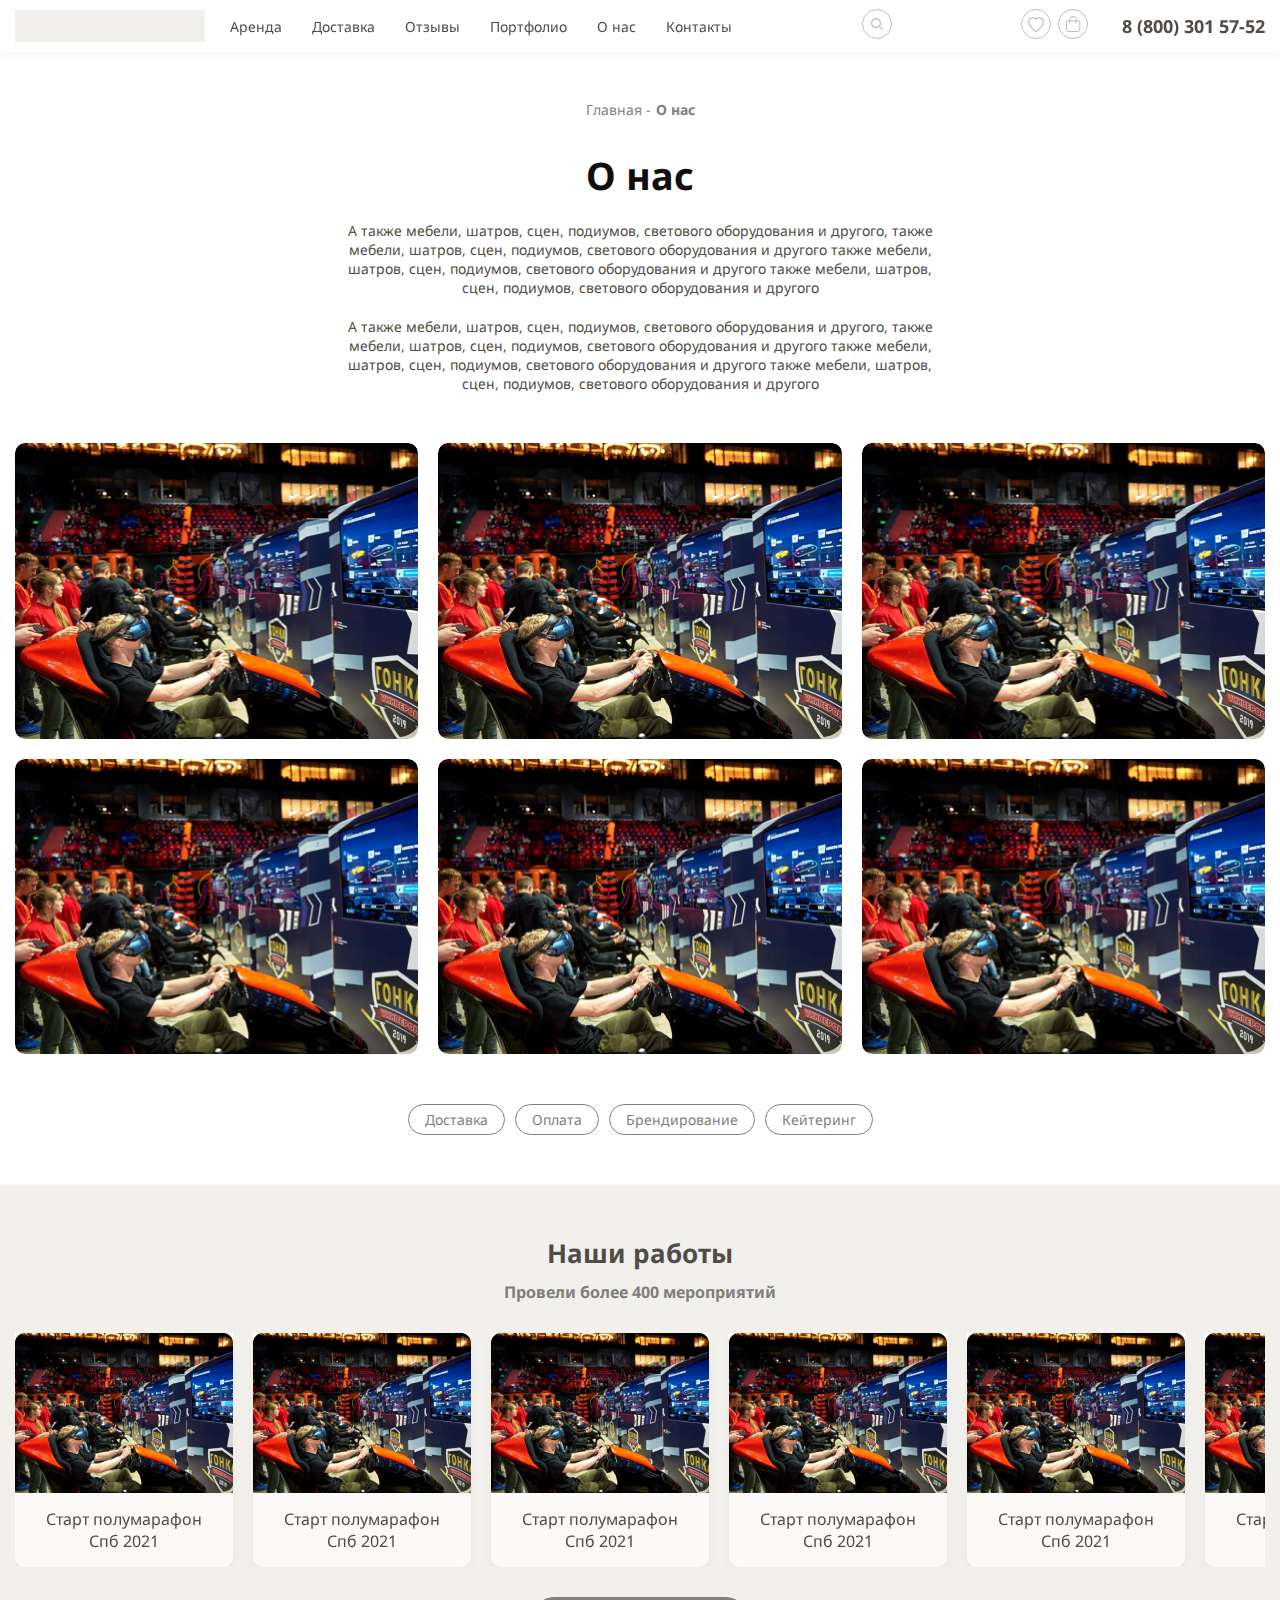
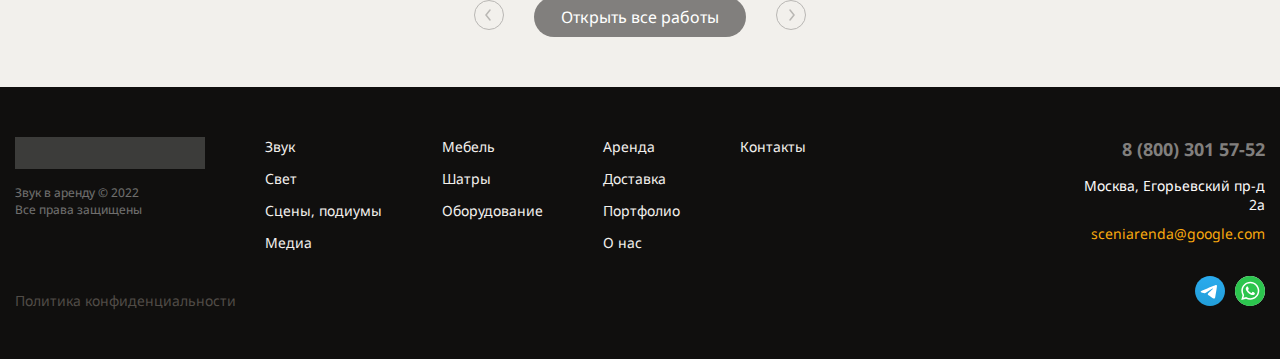
<file: about.html>
<!DOCTYPE html>
<html lang="en">
<head itemscope itemtype="http://schema.org/WPHeader">
  <meta charset="UTF-8">
  <meta http-equiv="X-UA-Compatible" content="IE=edge">
  <meta itemprop="description" name="description" content="описание_страницы">
  <meta itemprop="keywords" name="keywords" content="ключевые_слова_для_страницы">
  <meta name="viewport" content="width=device-width, initial-scale=1.0">
  <link rel="preconnect" href="https://fonts.googleapis.com">
  <link rel="preconnect" href="https://fonts.gstatic.com" crossorigin>
  <link href="https://fonts.googleapis.com/css2?family=Noto+Sans:wght@300;400;500;600;700;800;900&display=swap" rel="stylesheet">
  <link rel="stylesheet" href="https://cdn.jsdelivr.net/npm/@fancyapps/ui/dist/fancybox.css">
  <link rel="stylesheet" href="https://cdn.jsdelivr.net/npm/swiper@10/swiper-bundle.min.css"/>
  <link rel="stylesheet" href="css/style.css">
  <title>Document</title>
</head>
<body>

   <div class="wrapper">
    <header class="header">
      <div class="header-top">
        <div class="container">
          <div class="header-top__inner">
            <a class="header-top__logo" href="#">

            </a>
            <nav class="header-top__nav">
              <ul class="header-top__nav-list" itemscope itemtype="http://schema.org/SiteNavigationElement">
                <li class="header-top__nav-item">
                  <a class="header-top__nav-link" itemprop="url" href="#">Аренда</a>
                </li>
                <li class="header-top__nav-item">
                  <a class="header-top__nav-link" itemprop="url" href="#">Доставка</a>
                </li>
                <li class="header-top__nav-item">
                  <a class="header-top__nav-link" itemprop="url" href="#">Отзывы</a>
                </li>
                <li class="header-top__nav-item">
                  <a class="header-top__nav-link" itemprop="url" href="#">Портфолио</a>
                </li>
                <li class="header-top__nav-item">
                  <a class="header-top__nav-link" itemprop="url" href="#">О нас</a>
                </li>
                <li class="header-top__nav-item">
                  <a class="header-top__nav-link" itemprop="url" href="#">Контакты</a>
                </li>
              </ul>
            </nav>
            <button class="header-top__search-btn">
              <svg xmlns="http://www.w3.org/2000/svg" width="30" height="30" viewBox="0 0 30 30" fill="none">
                <g opacity="0.5">
                  <path fill-rule="evenodd" clip-rule="evenodd" d="M18.0917 17.1954C19.6433 15.2027 19.5032 12.3197 17.6713 10.4878C15.6876 8.50408 12.4714 8.50408 10.4878 10.4878C8.50408 12.4714 8.50408 15.6876 10.4878 17.6713C12.3197 19.5032 15.2027 19.6433 17.1954 18.0917C17.204 18.1014 17.213 18.1109 17.2223 18.1202L19.9161 20.814C20.1641 21.062 20.5661 21.062 20.814 20.814C21.062 20.5661 21.062 20.1641 20.814 19.9161L18.1202 17.2223C18.1109 17.213 18.1014 17.204 18.0917 17.1954ZM16.7733 11.3857C18.2611 12.8734 18.2611 15.2856 16.7733 16.7733C15.2856 18.2611 12.8734 18.2611 11.3857 16.7733C9.89794 15.2856 9.89794 12.8734 11.3857 11.3857C12.8734 9.89794 15.2856 9.89794 16.7733 11.3857Z" fill="#817F7D"/>
                  <circle cx="15" cy="15" r="14.5" stroke="#817F7D"/>
                </g>
              </svg>
            </button>
            <div class="header-top__user-nav user-nav">
              <a class="user-nav__link" href="#">
                <img src="images/icons/favorite-icon.svg" alt="">
              </a>
              <a class="user-nav__link" href="#">
                <img src="images/icons/cart-icon.svg" alt="">
              </a>
            </div>
            <a class="header-top__phone" href="tel:88003015752">8 (800) 301 57-52</a>
          </div>
        </div>
      </div>
      <div class="header-bot" >
        <div class="container">
          <div class="header-bot__inner">
            <button class="header-bot__burger">
              <svg xmlns="http://www.w3.org/2000/svg" width="30" height="30" viewBox="0 0 30 30" fill="none">
                <g opacity="0.5">
                <circle cx="15" cy="15" r="14.5" stroke="#817F7D"/>
                <path fill-rule="evenodd" clip-rule="evenodd" d="M9.78261 10C9.36839 10 9.03261 10.3358 9.03261 10.75C9.03261 11.1642 9.36839 11.5 9.78261 11.5H20.2174C20.6316 11.5 20.9674 11.1642 20.9674 10.75C20.9674 10.3358 20.6316 10 20.2174 10H9.78261ZM9.03261 14.75C9.03261 14.3358 9.36839 14 9.78261 14H20.2174C20.6316 14 20.9674 14.3358 20.9674 14.75C20.9674 15.1642 20.6316 15.5 20.2174 15.5H9.78261C9.36839 15.5 9.03261 15.1642 9.03261 14.75ZM9.03261 18.75C9.03261 18.3358 9.36839 18 9.78261 18H20.2174C20.6316 18 20.9674 18.3358 20.9674 18.75C20.9674 19.1642 20.6316 19.5 20.2174 19.5H9.78261C9.36839 19.5 9.03261 19.1642 9.03261 18.75Z" fill="#817F7D"/>
                </g>
              </svg>
            </button>
            <div class="header-bot__user-nav user-nav">
              <div class="user-nav__cart-info">
                <span class="user-nav__cart-title">Итого:</span>
                <span class="user-nav__cart-summ">48 000 ₽</span>
              </div>
              <a class="user-nav__cart-link" href="#" >3</a>
              <a class="user-nav__favorite-link" href="#"><img src="images/icons/favorite-icon.svg" alt=""></a>
              <button class="user-nav__search-btn">
                <svg xmlns="http://www.w3.org/2000/svg" width="30" height="30" viewBox="0 0 30 30" fill="none">
                  <g opacity="0.5">
                  <path fill-rule="evenodd" clip-rule="evenodd" d="M18.0917 17.1954C19.6433 15.2027 19.5032 12.3197 17.6713 10.4878C15.6876 8.50408 12.4714 8.50408 10.4878 10.4878C8.50408 12.4714 8.50408 15.6876 10.4878 17.6713C12.3197 19.5032 15.2027 19.6433 17.1954 18.0917C17.204 18.1014 17.213 18.1109 17.2223 18.1202L19.9161 20.814C20.1641 21.062 20.5661 21.062 20.814 20.814C21.062 20.5661 21.062 20.1641 20.814 19.9161L18.1202 17.2223C18.1109 17.213 18.1014 17.204 18.0917 17.1954ZM16.7733 11.3857C18.2611 12.8734 18.2611 15.2856 16.7733 16.7733C15.2856 18.2611 12.8734 18.2611 11.3857 16.7733C9.89794 15.2856 9.89794 12.8734 11.3857 11.3857C12.8734 9.89794 15.2856 9.89794 16.7733 11.3857Z" fill="#817F7D"/>
                  <circle cx="15" cy="15" r="14.5" stroke="#817F7D"/>
                  </g>
                </svg>
              </button>
            </div>
          </div>
        </div>
      </div>
      <div class="drawer">
        <div class="drawer__inner">
          <div class="drawer__accordion-list">
            <div class="drawer__accordion-item">
              <div class="drawer__accordion-head">
                <svg width="22" height="22" viewBox="0 0 22 22" fill="none" xmlns="http://www.w3.org/2000/svg">
                  <g clip-path="url(#clip0_187_12473)">
                  <path d="M13.0611 0.0214844H2.5629C1.4436 0.0214844 0.530151 0.934935 0.530151 2.05852V19.9459C0.530151 21.0694 1.4436 21.9786 2.5629 21.9786H13.0611C14.1847 21.9786 15.0982 21.0651 15.0982 19.9459V2.05852C15.0982 0.934935 14.1847 0.0214844 13.0611 0.0214844ZM14.412 19.9416C14.412 20.6835 13.8073 21.2882 13.0611 21.2882H2.5629C1.82099 21.2882 1.21631 20.6835 1.21631 19.9416V2.05852C1.21631 1.31232 1.82099 0.707644 2.5629 0.707644H13.0611C13.8031 0.707644 14.412 1.31232 14.412 2.05423V19.9416Z" fill="#BCBAB7"/>
                  <path d="M13.0612 22H2.56292C1.43024 22 0.508728 21.0785 0.508728 19.9458V2.05848C0.508728 0.923443 1.43024 0 2.56292 0H13.0612C14.1962 0 15.1196 0.923443 15.1196 2.05848V19.9458C15.1196 21.0785 14.1962 22 13.0612 22ZM2.56292 0.042885C1.45387 0.042885 0.551613 0.947072 0.551613 2.05848V19.9458C0.551613 21.0549 1.45387 21.9571 2.56292 21.9571H13.0612C14.1726 21.9571 15.0768 21.0549 15.0768 19.9458V2.05848C15.0768 0.947072 14.1726 0.042885 13.0612 0.042885H2.56292ZM13.0612 21.3096H2.56292C1.80857 21.3096 1.19489 20.6958 1.19489 19.9415V2.05848C1.19489 1.30177 1.80857 0.68616 2.56292 0.68616H13.0612C13.8179 0.68616 14.4335 1.29984 14.4335 2.05419V19.9415C14.4335 20.6959 13.8178 21.3096 13.0612 21.3096ZM2.56292 0.729045C1.83224 0.729045 1.23777 1.32545 1.23777 2.05848V19.9415C1.23777 20.6722 1.83224 21.2667 2.56292 21.2667H13.0612C13.7942 21.2667 14.3906 20.6722 14.3906 19.9415V2.05419C14.3906 1.32352 13.7942 0.729045 13.0612 0.729045H2.56292Z" fill="#BCBAB7"/>
                  <path d="M7.81205 10.4553C5.39762 10.4553 3.4292 12.4195 3.4292 14.8382C3.4292 17.2569 5.39333 19.221 7.81205 19.221C10.2308 19.221 12.1949 17.2569 12.1949 14.8382C12.1949 12.4195 10.2308 10.4553 7.81205 10.4553ZM7.81205 18.5349C5.77501 18.5349 4.11536 16.8752 4.11536 14.8382C4.11536 12.8011 5.77501 11.1415 7.81205 11.1415C9.84908 11.1415 11.5087 12.8011 11.5087 14.8382C11.5087 16.8752 9.85337 18.5349 7.81205 18.5349Z" fill="#BCBAB7"/>
                  <path d="M7.81206 19.2425C5.38353 19.2425 3.40778 17.2668 3.40778 14.8382C3.40778 12.4097 5.38353 10.434 7.81206 10.434C10.2406 10.434 12.2164 12.4097 12.2164 14.8382C12.2164 17.2668 10.2406 19.2425 7.81206 19.2425ZM7.81206 10.4768C5.40716 10.4768 3.45066 12.4333 3.45066 14.8382C3.45066 17.2432 5.40716 19.1997 7.81206 19.1997C10.217 19.1997 12.1735 17.2432 12.1735 14.8382C12.1735 12.4333 10.2169 10.4768 7.81206 10.4768ZM7.81206 18.5564C5.7619 18.5564 4.09394 16.8884 4.09394 14.8382C4.09394 12.7881 5.7619 11.1201 7.81206 11.1201C9.86227 11.1201 11.5302 12.7881 11.5302 14.8382C11.5302 16.8884 9.86222 18.5564 7.81206 18.5564ZM7.81206 11.163C5.78553 11.163 4.13682 12.8117 4.13682 14.8382C4.13682 16.8648 5.78553 18.5135 7.81206 18.5135C9.83859 18.5135 11.4873 16.8648 11.4873 14.8382C11.4873 12.8117 9.83859 11.163 7.81206 11.163Z" fill="#BCBAB7"/>
                  <path d="M7.81206 11.7076C6.08809 11.7076 4.68146 13.11 4.68146 14.8382C4.68146 16.5665 6.0838 17.9689 7.81206 17.9689C9.53604 17.9689 10.9427 16.5665 10.9427 14.8382C10.9427 13.11 9.54033 11.7076 7.81206 11.7076ZM7.81206 17.2784C6.46547 17.2784 5.36762 16.1805 5.36762 14.834C5.36762 13.4874 6.46547 12.3895 7.81206 12.3895C9.15865 12.3895 10.2565 13.4874 10.2565 14.834C10.2565 16.1805 9.16294 17.2784 7.81206 17.2784Z" fill="#BCBAB7"/>
                  <path d="M7.81205 17.9902C6.07401 17.9902 4.66001 16.5762 4.66001 14.8382C4.66001 13.1001 6.07401 11.6861 7.81205 11.6861C9.5501 11.6861 10.9641 13.1001 10.9641 14.8382C10.9641 16.5762 9.55005 17.9902 7.81205 17.9902ZM7.81205 11.729C6.09764 11.729 4.70289 13.1238 4.70289 14.8382C4.70289 16.5526 6.09764 17.9474 7.81205 17.9474C9.52647 17.9474 10.9212 16.5526 10.9212 14.8382C10.9212 13.1238 9.52643 11.729 7.81205 11.729ZM7.81205 17.2998C6.45234 17.2998 5.34617 16.1936 5.34617 14.8339C5.34617 13.4742 6.45234 12.368 7.81205 12.368C9.17177 12.368 10.2779 13.4742 10.2779 14.8339C10.2779 16.1936 9.17172 17.2998 7.81205 17.2998ZM7.81205 12.4109C6.47602 12.4109 5.38905 13.4979 5.38905 14.8339C5.38905 16.1699 6.47602 17.2569 7.81205 17.2569C9.14809 17.2569 10.2351 16.1699 10.2351 14.8339C10.2351 13.4979 9.14809 12.4109 7.81205 12.4109ZM7.81205 9.29745C9.60894 9.29745 11.0713 7.83507 11.0713 6.03819C11.0713 4.24131 9.60894 2.77893 7.81205 2.77893C6.01517 2.77893 4.5528 4.24131 4.5528 6.03819C4.5528 7.83507 6.01946 9.29745 7.81205 9.29745ZM7.81205 3.46509C9.23155 3.46509 10.3852 4.6187 10.3852 6.03819C10.3852 7.45768 9.23155 8.61129 7.81205 8.61129C6.39256 8.61129 5.23896 7.45768 5.23896 6.03819C5.23896 4.6187 6.39685 3.46509 7.81205 3.46509Z" fill="#BCBAB7"/>
                  <path d="M7.81201 9.31885C6.00304 9.31885 4.53131 7.84712 4.53131 6.03815C4.53131 4.22917 6.00304 2.75745 7.81201 2.75745C9.62099 2.75745 11.0927 4.22917 11.0927 6.03815C11.0927 7.84712 9.62099 9.31885 7.81201 9.31885ZM7.81201 2.80033C6.02667 2.80033 4.5742 4.2528 4.5742 6.03815C4.5742 7.82349 6.02667 9.27596 7.81201 9.27596C9.59736 9.27596 11.0498 7.82349 11.0498 6.03815C11.0498 4.2528 9.59731 2.80033 7.81201 2.80033ZM7.81201 8.63269C6.38137 8.63269 5.21747 7.46879 5.21747 6.03815C5.21747 4.6075 6.38137 3.44361 7.81201 3.44361C9.24266 3.44361 10.4066 4.6075 10.4066 6.03815C10.4066 7.46879 9.24261 8.63269 7.81201 8.63269ZM7.81201 3.48649C6.405 3.48649 5.26036 4.63113 5.26036 6.03815C5.26036 7.44516 6.405 8.58981 7.81201 8.58981C9.21903 8.58981 10.3637 7.44516 10.3637 6.03815C10.3637 4.63113 9.21898 3.48649 7.81201 3.48649Z" fill="#BCBAB7"/>
                  <path d="M7.81206 8.04098C8.91849 8.04098 9.81478 7.1404 9.81478 6.03825C9.81478 4.93182 8.9142 4.03552 7.81206 4.03552C6.70562 4.03552 5.80933 4.93611 5.80933 6.03825C5.80933 7.14468 6.70991 8.04098 7.81206 8.04098ZM7.81206 4.71739C8.5411 4.71739 9.12862 5.30921 9.12862 6.03396C9.12862 6.75872 8.5411 7.35482 7.81206 7.35482C7.08301 7.35482 6.49549 6.7673 6.49549 6.03825C6.49549 5.30921 7.0873 4.71739 7.81206 4.71739Z" fill="#BCBAB7"/>
                  <path d="M7.81201 8.06242C6.69589 8.06242 5.78784 7.15437 5.78784 6.03824C5.78784 4.92212 6.69589 4.01407 7.81201 4.01407C8.92814 4.01407 9.83618 4.92212 9.83618 6.03824C9.83618 7.15437 8.92814 8.06242 7.81201 8.06242ZM7.81201 4.05696C6.71952 4.05696 5.83073 4.94575 5.83073 6.03824C5.83073 7.13074 6.71952 8.01953 7.81201 8.01953C8.90451 8.01953 9.7933 7.13074 9.7933 6.03824C9.7933 4.94575 8.90451 4.05696 7.81201 4.05696ZM7.81201 7.37626C7.07422 7.37626 6.474 6.77599 6.474 6.03824C6.474 5.29809 7.07422 4.69594 7.81201 4.69594C8.54981 4.69594 9.15003 5.29621 9.15003 6.03396C9.15003 6.77411 8.54976 7.37626 7.81201 7.37626ZM7.81201 4.73883C7.09789 4.73883 6.51689 5.32172 6.51689 6.03824C6.51689 6.75237 7.09785 7.33337 7.81201 7.33337C8.52618 7.33337 9.10714 6.75048 9.10714 6.03396C9.10714 5.31983 8.52613 4.73883 7.81201 4.73883ZM12.4908 1.55676C11.9633 1.55676 11.5344 1.98561 11.5344 2.5131C11.5344 3.04058 11.9633 3.46943 12.4908 3.46943C13.0183 3.46943 13.4471 3.04058 13.4471 2.5131C13.4471 1.98561 13.0183 1.55676 12.4908 1.55676ZM12.4908 2.78327C12.3407 2.78327 12.2206 2.6632 12.2206 2.5131C12.2206 2.363 12.3407 2.24292 12.4908 2.24292C12.6409 2.24292 12.7609 2.363 12.7609 2.5131C12.7609 2.6632 12.6409 2.78327 12.4908 2.78327Z" fill="#BCBAB7"/>
                  <path d="M12.4908 3.49083C11.9516 3.49083 11.513 3.05221 11.513 2.51306C11.513 1.97391 11.9516 1.53528 12.4908 1.53528C13.0299 1.53528 13.4686 1.97391 13.4686 2.51306C13.4686 3.05221 13.0299 3.49083 12.4908 3.49083ZM12.4908 1.57816C11.9753 1.57816 11.5558 1.99758 11.5558 2.51306C11.5558 3.02853 11.9753 3.44795 12.4908 3.44795C13.0063 3.44795 13.4257 3.02858 13.4257 2.51306C13.4257 1.99754 13.0063 1.57816 12.4908 1.57816ZM12.4908 2.80467C12.33 2.80467 12.1991 2.67387 12.1991 2.51306C12.1991 2.35224 12.33 2.22144 12.4908 2.22144C12.6516 2.22144 12.7824 2.35228 12.7824 2.51306C12.7824 2.67383 12.6516 2.80467 12.4908 2.80467ZM12.4908 2.26432C12.3536 2.26432 12.242 2.37591 12.242 2.51306C12.242 2.6502 12.3536 2.76179 12.4908 2.76179C12.6279 2.76179 12.7395 2.6502 12.7395 2.51306C12.7395 2.37591 12.6279 2.26432 12.4908 2.26432ZM3.13328 3.46939C3.66076 3.46939 4.08961 3.04054 4.08961 2.51306C4.08961 1.98557 3.66076 1.55672 3.13328 1.55672C2.60579 1.55672 2.17694 1.98557 2.17694 2.51306C2.17694 3.04054 2.60579 3.46939 3.13328 3.46939ZM3.13328 2.24288C3.28337 2.24288 3.40345 2.36296 3.40345 2.51306C3.40345 2.66315 3.28337 2.78323 3.13328 2.78323C2.98318 2.78323 2.8631 2.66315 2.8631 2.51306C2.8631 2.36296 2.98747 2.24288 3.13328 2.24288Z" fill="#BCBAB7"/>
                  <path d="M3.1333 3.49083C2.59415 3.49083 2.15552 3.05221 2.15552 2.51306C2.15552 1.97391 2.59415 1.53528 3.1333 1.53528C3.67245 1.53528 4.11107 1.97391 4.11107 2.51306C4.11107 3.05221 3.67245 3.49083 3.1333 3.49083ZM3.1333 1.57816C2.61777 1.57816 2.1984 1.99758 2.1984 2.51306C2.1984 3.02853 2.61782 3.44795 3.1333 3.44795C3.64877 3.44795 4.06819 3.02858 4.06819 2.51306C4.06819 1.99754 3.64877 1.57816 3.1333 1.57816ZM3.1333 2.80467C2.97248 2.80467 2.84168 2.67387 2.84168 2.51306C2.84168 2.35224 2.97252 2.22144 3.1333 2.22144C3.29407 2.22144 3.42491 2.35228 3.42491 2.51306C3.42491 2.67383 3.29407 2.80467 3.1333 2.80467ZM3.1333 2.26432C2.99615 2.26432 2.88456 2.37591 2.88456 2.51306C2.88456 2.6502 2.99615 2.76179 3.1333 2.76179C3.27044 2.76179 3.38203 2.6502 3.38203 2.51306C3.38203 2.37591 3.27044 2.26432 3.1333 2.26432ZM12.4908 18.5306C11.9633 18.5306 11.5345 18.9595 11.5345 19.4869C11.5345 20.0144 11.9633 20.4433 12.4908 20.4433C13.0183 20.4433 13.4471 20.0144 13.4471 19.4869C13.4471 18.9595 13.0183 18.5306 12.4908 18.5306ZM12.4908 19.7571C12.3407 19.7571 12.2206 19.637 12.2206 19.4869C12.2206 19.3368 12.3407 19.2168 12.4908 19.2168C12.6409 19.2168 12.761 19.3368 12.761 19.4869C12.761 19.637 12.6409 19.7571 12.4908 19.7571Z" fill="#BCBAB7"/>
                  <path d="M12.4908 20.4647C11.9516 20.4647 11.513 20.0261 11.513 19.4869C11.513 18.9478 11.9516 18.5092 12.4908 18.5092C13.0299 18.5092 13.4686 18.9478 13.4686 19.487C13.4686 20.0261 13.0299 20.4647 12.4908 20.4647ZM12.4908 18.552C11.9753 18.552 11.5558 18.9715 11.5558 19.487C11.5558 20.0025 11.9753 20.4219 12.4908 20.4219C13.0063 20.4219 13.4257 20.0025 13.4257 19.487C13.4257 18.9715 13.0063 18.552 12.4908 18.552ZM12.4908 19.7786C12.4135 19.7785 12.3393 19.7477 12.2847 19.693C12.23 19.6384 12.1992 19.5643 12.1991 19.4869C12.1992 19.4096 12.23 19.3355 12.2846 19.2808C12.3393 19.2261 12.4135 19.1954 12.4908 19.1953C12.6516 19.1953 12.7824 19.3261 12.7824 19.4869C12.7824 19.6477 12.6516 19.7786 12.4908 19.7786ZM12.4908 19.2382C12.3536 19.2382 12.242 19.3498 12.242 19.487C12.242 19.6241 12.3536 19.7357 12.4908 19.7357C12.6279 19.7357 12.7395 19.6241 12.7395 19.487C12.7395 19.3498 12.6279 19.2382 12.4908 19.2382ZM3.13328 18.5306C2.60579 18.5306 2.17694 18.9594 2.17694 19.4869C2.17694 20.0144 2.60579 20.4433 3.13328 20.4433C3.66076 20.4433 4.08961 20.0144 4.08961 19.4869C4.08961 18.9594 3.66076 18.5306 3.13328 18.5306ZM3.13328 19.7571C2.98318 19.7571 2.8631 19.637 2.8631 19.4869C2.8631 19.3368 2.98318 19.2168 3.13328 19.2168C3.28337 19.2168 3.40345 19.3368 3.40345 19.4869C3.40345 19.637 3.28337 19.7571 3.13328 19.7571Z" fill="#BCBAB7"/>
                  <path d="M3.1333 20.4647C2.59415 20.4647 2.15552 20.0261 2.15552 19.487C2.15552 18.9478 2.59415 18.5092 3.1333 18.5092C3.67245 18.5092 4.11107 18.9479 4.11107 19.487C4.11107 20.0262 3.67245 20.4647 3.1333 20.4647ZM3.1333 18.5521C2.61777 18.5521 2.1984 18.9715 2.1984 19.487C2.1984 20.0025 2.61782 20.4219 3.1333 20.4219C3.64877 20.4219 4.06819 20.0025 4.06819 19.487C4.06819 18.9715 3.64877 18.5521 3.1333 18.5521ZM3.1333 19.7786C2.97248 19.7786 2.84168 19.6477 2.84168 19.487C2.84168 19.3261 2.97252 19.1953 3.1333 19.1953C3.29407 19.1953 3.42491 19.3261 3.42491 19.487C3.42491 19.6477 3.29407 19.7786 3.1333 19.7786ZM3.1333 19.2382C2.99615 19.2382 2.88456 19.3499 2.88456 19.487C2.88456 19.6242 2.99615 19.7357 3.1333 19.7357C3.27044 19.7357 3.38203 19.6242 3.38203 19.487C3.38203 19.3499 3.27044 19.2382 3.1333 19.2382ZM17.7142 9.44759C18.529 9.44759 19.1894 8.78716 19.1894 7.97235V3.5895C19.2838 3.67098 19.4081 3.80821 19.5111 3.91543C19.8799 4.31854 20.3859 4.86747 21.0764 4.96611C21.2651 4.99184 21.4366 4.86318 21.4666 4.67449C21.4924 4.4858 21.3637 4.31426 21.175 4.28424C20.729 4.21991 20.3345 3.79106 20.0171 3.44798C19.6612 3.06201 19.2966 2.66747 18.8635 2.91192C18.6405 3.03628 18.5076 3.26357 18.5076 3.52088V6.72868C18.2803 6.58287 18.0101 6.50139 17.7185 6.50139C16.9037 6.50139 16.2432 7.16182 16.2432 7.97663C16.2432 8.79145 16.9037 9.44759 17.7142 9.44759ZM17.7142 7.18326C18.1473 7.18326 18.5033 7.53492 18.5033 7.97235C18.5033 8.40977 18.1516 8.76143 17.7142 8.76143C17.2768 8.76143 16.9251 8.40977 16.9251 7.97235C16.9251 7.53492 17.2811 7.18326 17.7142 7.18326Z" fill="#BCBAB7"/>
                  <path d="M17.7142 9.46907C16.8913 9.46907 16.2218 8.79959 16.2218 7.97667C16.2218 7.15139 16.8932 6.47998 17.7184 6.47998C17.9936 6.47998 18.2582 6.5525 18.4861 6.69012V3.52092C18.4861 3.25602 18.6232 3.02135 18.8531 2.89321C19.3013 2.6401 19.6732 3.04348 20.0329 3.43347L20.038 3.43896C20.3516 3.7781 20.742 4.20013 21.1781 4.263C21.3792 4.29503 21.5151 4.47704 21.4879 4.6774C21.4558 4.87874 21.2735 5.0146 21.0735 4.98737C20.3709 4.88702 19.8648 4.3338 19.4952 3.92991C19.4703 3.90388 19.4455 3.87775 19.4208 3.85152C19.349 3.77553 19.2751 3.69735 19.2108 3.63765V7.97238C19.2108 8.79766 18.5394 9.46907 17.7142 9.46907ZM17.7185 6.52287C16.9169 6.52287 16.2647 7.17506 16.2647 7.97667C16.2647 8.77592 16.915 9.42618 17.7142 9.42618C18.5158 9.42618 19.168 8.77399 19.168 7.97238V3.5427L19.2035 3.57332C19.2767 3.63653 19.3658 3.73088 19.452 3.8221C19.4776 3.84916 19.5026 3.8757 19.5265 3.90062C19.892 4.30014 20.3922 4.84675 21.0794 4.94491C21.2564 4.96897 21.4172 4.84881 21.4455 4.67118C21.4696 4.49458 21.3493 4.33372 21.1717 4.30545C20.7208 4.24044 20.3247 3.81223 20.0065 3.46813L20.0014 3.46259C19.653 3.08491 19.2928 2.69422 18.8741 2.93065C18.658 3.05115 18.529 3.2718 18.529 3.52096V6.768L18.496 6.74681C18.2677 6.60027 17.9988 6.52287 17.7185 6.52287ZM17.7142 8.78291C17.2673 8.78291 16.9037 8.41928 16.9037 7.97238C16.9037 7.52547 17.2673 7.16185 17.7142 7.16185C18.1611 7.16185 18.5247 7.52547 18.5247 7.97238C18.5247 8.41928 18.1611 8.78291 17.7142 8.78291ZM17.7142 7.20474C17.2909 7.20474 16.9466 7.5491 16.9466 7.97238C16.9466 8.39565 17.2909 8.74002 17.7142 8.74002C18.1375 8.74002 18.4818 8.39565 18.4818 7.97238C18.4818 7.5491 18.1375 7.20474 17.7142 7.20474ZM21.1707 13.8991C20.7247 13.8348 20.3302 13.4059 20.0128 13.0628C19.6569 12.6769 19.2924 12.2823 18.8592 12.5268C18.6362 12.6511 18.5033 12.8784 18.5033 13.1357V16.3435C18.276 16.1977 18.0058 16.1162 17.7142 16.1162C16.8994 16.1162 16.239 16.7767 16.239 17.5915C16.239 18.4063 16.8994 19.0667 17.7142 19.0667C18.529 19.0667 19.1894 18.4063 19.1894 17.5915V13.2043C19.2838 13.2858 19.4082 13.4231 19.5111 13.5303C19.8799 13.9334 20.3859 14.4823 21.0764 14.581C21.2651 14.6067 21.4366 14.478 21.4666 14.2893C21.4924 14.1006 21.3594 13.9248 21.1707 13.8991ZM17.7142 18.3763C17.2811 18.3763 16.9251 18.0246 16.9251 17.5872C16.9251 17.1498 17.2768 16.7981 17.7142 16.7981C18.1516 16.7981 18.5033 17.1498 18.5033 17.5872C18.5033 18.0246 18.1473 18.3763 17.7142 18.3763Z" fill="#BCBAB7"/>
                  <path d="M17.7142 19.0881C16.8889 19.0881 16.2175 18.4167 16.2175 17.5915C16.2175 16.7662 16.8889 16.0948 17.7142 16.0948C17.9893 16.0948 18.2538 16.1673 18.4818 16.3049V13.1357C18.4818 12.8708 18.619 12.6362 18.8488 12.508C19.297 12.2551 19.669 12.6582 20.0286 13.0482L20.0338 13.0539C20.3474 13.3929 20.7378 13.8149 21.1737 13.8778C21.3744 13.9053 21.5153 14.0912 21.4879 14.2922C21.4559 14.4935 21.2742 14.6295 21.0735 14.6022C20.3709 14.5018 19.8648 13.9487 19.4952 13.5448C19.4703 13.5187 19.4455 13.4926 19.4207 13.4663C19.3489 13.3903 19.2751 13.3121 19.2109 13.2525V17.5914C19.2109 18.4167 18.5395 19.0881 17.7142 19.0881ZM17.7142 16.1376C16.9126 16.1376 16.2604 16.7898 16.2604 17.5914C16.2604 18.393 16.9126 19.0452 17.7142 19.0452C18.5158 19.0452 19.168 18.393 19.168 17.5914V13.1575L19.2034 13.1881C19.2766 13.2513 19.3657 13.3456 19.4519 13.4368C19.4775 13.4639 19.5026 13.4905 19.5265 13.5154C19.892 13.9149 20.3922 14.4616 21.0794 14.5597C21.2561 14.5835 21.4172 14.4636 21.4454 14.286C21.4696 14.1087 21.3451 13.9445 21.1678 13.9203H21.1676C20.7166 13.8552 20.3205 13.4271 20.0023 13.0831L19.997 13.0774C19.6487 12.6996 19.2884 12.3092 18.8698 12.5455C18.6536 12.666 18.5247 12.8866 18.5247 13.1358V16.3828L18.4916 16.3616C18.2634 16.215 17.9945 16.1376 17.7142 16.1376ZM17.7142 18.3977C17.2673 18.3977 16.9037 18.034 16.9037 17.5871C16.9037 17.1402 17.2673 16.7767 17.7142 16.7767C18.1611 16.7767 18.5247 17.1403 18.5247 17.5871C18.5247 18.034 18.1611 18.3977 17.7142 18.3977ZM17.7142 16.8195C17.2909 16.8195 16.9466 17.1638 16.9466 17.5871C16.9466 18.0104 17.2909 18.3547 17.7142 18.3547C18.1375 18.3547 18.4818 18.0104 18.4818 17.5871C18.4818 17.1638 18.1375 16.8195 17.7142 16.8195Z" fill="#BCBAB7"/>
                  </g>
                  <defs>
                  <clipPath id="clip0_187_12473">
                  <rect width="22" height="22" fill="white"/>
                  </clipPath>
                  </defs>
                  </svg>
                <span>Аренда звука</span>
                <svg id="arrow" xmlns="http://www.w3.org/2000/svg" width="12" height="6" viewBox="0 0 12 6" fill="none">
                  <path opacity="0.5" d="M11 1L6 5L1 1" stroke="#817F7D" stroke-width="1.5" stroke-linecap="round"/>
                </svg>
              </div>
              <ul class="drawer__accordion-links">
                <li><a class="drawer__accordion-link" href="#">Микрофоны</a></li>
                <li><a class="drawer__accordion-link" href="#">Сабвуферы</a></li>
                <li><a class="drawer__accordion-link" href="#">Сабвуферы</a></li>
                <li><a class="drawer__accordion-link" href="#">DJ Оборудование</a></li>
                <li><a class="drawer__accordion-link" href="#">DJ Оборудование</a></li>
                <li><a class="drawer__accordion-link" href="#">Аксессуары</a></li>
                <li><a class="drawer__accordion-link" href="#">Аксессуары</a></li>
                <li><a class="drawer__accordion-link" href="#">Провода-удлинители и вторая строчка</a></li>
                <li><a class="drawer__accordion-link" href="#">Провода-удлинители</a></li>
                <li><a class="drawer__accordion-link" href="#">Провода-удлинители</a></li>
              </ul>
            </div>
            <div class="drawer__accordion-item" >
              <div class="drawer__accordion-head">
                <svg width="24" height="24" viewBox="0 0 24 24" fill="none" xmlns="http://www.w3.org/2000/svg">
                  <path d="M14.3566 20.1231C14.2761 20.0914 14.1864 20.093 14.1072 20.1275C14.0279 20.162 13.9656 20.2266 13.9339 20.307L13.0171 22.6373C12.9862 22.7176 12.9882 22.8068 13.0229 22.8855C13.0575 22.9643 13.1218 23.0261 13.2019 23.0576C13.2819 23.0891 13.3712 23.0877 13.4502 23.0537C13.5292 23.0196 13.5915 22.9557 13.6236 22.8759L14.5405 20.5457C14.5561 20.5058 14.5638 20.4633 14.5631 20.4205C14.5623 20.3778 14.5531 20.3355 14.536 20.2963C14.519 20.2571 14.4943 20.2216 14.4635 20.1918C14.4327 20.1621 14.3964 20.1388 14.3566 20.1231Z" fill="#BCBAB7"/>
                  <path d="M22.8982 20.6311L16.7846 14.8422L19.1741 8.76905L19.6366 9.08H19.6365C19.7095 9.12919 19.7924 9.16182 19.8794 9.1756C19.9664 9.18938 20.0553 9.18398 20.1399 9.15977C20.2246 9.13573 20.3031 9.09345 20.3697 9.0359C20.4363 8.97835 20.4896 8.90692 20.5257 8.82663L20.9113 7.97135L21.6806 6.82717C22.4295 5.71357 22.1327 4.19839 21.0191 3.44958L20.3977 3.03178H21.5017C21.9965 3.03178 22.3991 2.62915 22.3991 2.13432V1.56927H22.6072C22.7872 1.56927 22.9331 1.42335 22.9331 1.24337C22.9331 1.06339 22.7872 0.91748 22.6072 0.91748H16.7825C16.6025 0.91748 16.4566 1.06339 16.4566 1.24337C16.4566 1.42335 16.6025 1.56927 16.7825 1.56927H16.9956V2.13428C16.9956 2.40277 17.1145 2.64362 17.302 2.80809C17.0504 2.981 16.8337 3.2 16.6635 3.45353L15.8941 4.59772L15.2475 5.27753C15.1245 5.40693 15.0651 5.58295 15.0845 5.76046C15.104 5.93796 15.2001 6.09691 15.3483 6.19654L15.9317 6.58883L14.6757 7.77812C14.6144 7.83789 14.579 7.91939 14.5773 8.00501C14.5756 8.09063 14.6076 8.17349 14.6665 8.23567C14.7254 8.29786 14.8064 8.33437 14.8919 8.33731C14.9775 8.34025 15.0608 8.30939 15.1239 8.2514L16.486 6.96157L18.6202 8.39662L16.2742 14.359L12.474 10.7606L14.1149 9.2067C14.1463 9.17734 14.1715 9.14208 14.1892 9.10294C14.2068 9.0638 14.2166 9.02155 14.2179 8.97863C14.2192 8.93571 14.212 8.89295 14.1967 8.85283C14.1814 8.8127 14.1583 8.77599 14.1288 8.7448C14.0993 8.71362 14.0639 8.68858 14.0246 8.67112C13.9854 8.65367 13.9431 8.64413 13.9002 8.64308C13.8572 8.64202 13.8145 8.64946 13.7745 8.66496C13.7344 8.68046 13.6978 8.70373 13.6668 8.73342L12 10.3117L8.06834 6.58888L8.65173 6.19659C8.7999 6.09695 8.89606 5.938 8.91553 5.7605C8.93499 5.583 8.87559 5.40693 8.75249 5.27753L8.10592 4.59776L7.33651 3.45357C7.16644 3.19988 6.95008 2.98051 6.69876 2.80696C6.88582 2.64262 7.00445 2.40238 7.00445 2.13432V1.56927H7.21758C7.30401 1.56927 7.38691 1.53493 7.44802 1.47381C7.50914 1.4127 7.54348 1.3298 7.54348 1.24337C7.54348 1.15694 7.50914 1.07405 7.44802 1.01293C7.38691 0.951815 7.30401 0.91748 7.21758 0.91748H1.39298C1.30654 0.91748 1.22365 0.951815 1.16253 1.01293C1.10142 1.07405 1.06708 1.15694 1.06708 1.24337C1.06708 1.3298 1.10142 1.4127 1.16253 1.47381C1.22365 1.53493 1.30654 1.56927 1.39298 1.56927H1.60103V2.13428C1.60103 2.62915 2.00361 3.03174 2.49849 3.03174H3.60248L2.98111 3.44953C2.56923 3.72654 2.25576 4.11679 2.07466 4.57812C2.05902 4.61796 2.05138 4.66049 2.05218 4.70328C2.05297 4.74607 2.06219 4.78828 2.0793 4.82751C2.09642 4.86674 2.12109 4.90221 2.15191 4.9319C2.18273 4.96159 2.2191 4.98493 2.25894 5.00056C2.29877 5.0162 2.3413 5.02384 2.38409 5.02304C2.42688 5.02225 2.4691 5.01303 2.50833 4.99591C2.54755 4.9788 2.58303 4.95413 2.61272 4.92331C2.64241 4.89249 2.66574 4.85612 2.68138 4.81628C2.81308 4.47973 3.0446 4.19153 3.34485 3.99038L4.32283 3.33278C4.71782 3.0672 5.19262 2.97134 5.65964 3.06281C6.12676 3.15432 6.53025 3.4222 6.79584 3.81718L7.37449 4.67767L3.4391 7.32391L2.86049 6.46343C2.76332 6.31898 2.68782 6.16108 2.63641 5.99475C2.61054 5.9126 2.5532 5.84403 2.47692 5.80402C2.40064 5.76402 2.31163 5.75584 2.22934 5.78128C2.14705 5.80671 2.07817 5.86368 2.03776 5.93975C1.99735 6.01581 1.9887 6.10478 2.01369 6.1872C2.08388 6.41428 2.18694 6.62986 2.3196 6.82708L3.08896 7.97127L3.47456 8.8265C3.51067 8.9068 3.56391 8.97823 3.63054 9.03579C3.69717 9.09335 3.77558 9.13564 3.86028 9.15969C3.94495 9.1839 4.03388 9.18931 4.12086 9.17553C4.20783 9.16175 4.29074 9.12911 4.36377 9.07991L4.82619 8.76896L7.21567 14.842L1.10198 20.6311C1.03975 20.6906 1.00362 20.7724 1.0015 20.8585C0.999381 20.9446 1.03143 21.028 1.09065 21.0906C1.14987 21.1531 1.23144 21.1897 1.31753 21.1922C1.40363 21.1948 1.48724 21.1632 1.5501 21.1043L7.47287 15.4961L8.06795 17.0085C8.09191 17.0694 8.13367 17.1217 8.18777 17.1586C8.24187 17.1955 8.30582 17.2152 8.37128 17.2152C8.42439 17.2152 8.47669 17.2022 8.52362 17.1773C8.57056 17.1525 8.61072 17.1166 8.64061 17.0727C8.67049 17.0288 8.6892 16.9783 8.6951 16.9255C8.701 16.8727 8.69391 16.8193 8.67445 16.7699L7.98313 15.0129L12 11.2093L16.0169 15.0129L14.4431 19.0128C14.4122 19.0931 14.4143 19.1823 14.4489 19.2611C14.4836 19.3398 14.5479 19.4017 14.6279 19.4332C14.708 19.4646 14.7972 19.4632 14.8762 19.4292C14.9552 19.3951 15.0176 19.3313 15.0496 19.2514L16.5272 15.4961L22.45 21.1043C22.5104 21.1617 22.5906 21.1937 22.674 21.1935C22.7183 21.1936 22.7622 21.1846 22.8029 21.1671C22.8436 21.1496 22.8803 21.1239 22.9107 21.0917C22.9401 21.0607 22.9632 21.0241 22.9785 20.9841C22.9938 20.9442 23.001 20.9016 22.9999 20.8588C22.9987 20.816 22.9891 20.7739 22.9717 20.7348C22.9542 20.6957 22.9293 20.6605 22.8982 20.6311ZM21.7474 1.56927V2.13428C21.7473 2.19941 21.7214 2.26186 21.6753 2.30792C21.6293 2.35398 21.5668 2.37989 21.5017 2.37995H17.8931C17.828 2.37989 17.7655 2.35398 17.7195 2.30792C17.6734 2.26186 17.6475 2.19941 17.6474 2.13428V1.56927H21.7474ZM17.2044 3.81723C17.7526 3.00189 18.862 2.78454 19.6774 3.33282L20.6554 3.99043C21.4708 4.53871 21.688 5.64809 21.1397 6.46347L20.5611 7.324L16.6257 4.67776L17.2044 3.81723ZM16.2261 5.1944L20.2334 7.88901L19.9542 8.50821L15.758 5.68654L16.2261 5.1944ZM2.25281 2.13428V1.56927H6.35275V2.13428C6.35268 2.19941 6.32678 2.26186 6.28072 2.30792C6.23466 2.35398 6.17221 2.37989 6.10707 2.37995H2.49849C2.43335 2.37989 2.3709 2.35398 2.32484 2.30792C2.27878 2.26186 2.25288 2.19941 2.25281 2.13428ZM4.04596 8.50821L3.76678 7.88901L7.77408 5.1944L8.24219 5.68654L4.04596 8.50821ZM7.72589 14.3589L5.37994 8.39662L7.5141 6.96157L11.5261 10.7605L7.72589 14.3589Z" fill="#BCBAB7"/>
                  <path d="M10.2612 20.8027C10.2292 20.7229 10.1668 20.659 10.0878 20.625C10.0088 20.591 9.91959 20.5895 9.83954 20.621C9.7595 20.6525 9.69515 20.7144 9.66054 20.7931C9.62592 20.8719 9.62383 20.9611 9.65474 21.0414L10.3765 22.8759C10.4005 22.9368 10.4422 22.9891 10.4963 23.026C10.5505 23.0628 10.6144 23.0826 10.6799 23.0826C10.733 23.0825 10.7853 23.0696 10.8322 23.0447C10.8791 23.0199 10.9193 22.984 10.9492 22.9401C10.9791 22.8962 10.9978 22.8456 11.0037 22.7929C11.0096 22.7401 11.0025 22.6867 10.983 22.6373L10.2612 20.8027ZM20.9439 13.2237C20.75 13.1023 20.5932 12.9508 20.4647 12.7606C20.3587 12.6037 20.1829 12.5154 19.9938 12.5254C19.8038 12.5351 19.6364 12.6413 19.5462 12.8095C19.4527 12.9838 19.3062 13.1205 19.0984 13.2273C18.9268 13.3155 18.8182 13.4833 18.808 13.676C18.7978 13.8688 18.8882 14.0472 19.0497 14.1532C19.2408 14.2786 19.3941 14.4364 19.5182 14.6357C19.5659 14.713 19.6326 14.7768 19.7119 14.8211C19.7912 14.8653 19.8805 14.8885 19.9714 14.8885H19.9728C20.1592 14.8885 20.33 14.7941 20.4299 14.6356C20.5565 14.4346 20.7246 14.2708 20.9437 14.1349C21.0212 14.0873 21.0851 14.0206 21.1294 13.9412C21.1737 13.8618 21.197 13.7724 21.1969 13.6815C21.1974 13.5899 21.1744 13.4997 21.1301 13.4196C21.0858 13.3395 21.0217 13.272 20.9439 13.2237ZM19.9747 14.148C19.8559 13.9852 19.7152 13.8396 19.5565 13.7153C19.7492 13.5924 19.9072 13.4427 20.0288 13.2676C20.1519 13.4229 20.2951 13.5611 20.4546 13.6786C20.268 13.8136 20.1074 13.9707 19.9747 14.148ZM10.1402 19.3865C10.221 19.3368 10.2877 19.2672 10.3339 19.1844C10.3802 19.1015 10.4044 19.0082 10.4043 18.9133C10.4048 18.7179 10.306 18.5393 10.1401 18.4354C9.92419 18.3005 9.73906 18.1216 9.59681 17.9103C9.48619 17.7466 9.30269 17.6548 9.10541 17.6649C8.90701 17.675 8.73229 17.7859 8.63808 17.9615C8.53054 18.1619 8.36273 18.3187 8.12508 18.4409C7.94589 18.5331 7.83256 18.7081 7.82192 18.9093C7.81127 19.1105 7.90561 19.2967 8.07425 19.4074C8.29112 19.5496 8.46501 19.7287 8.60584 19.9549C8.70839 20.1195 8.8852 20.2182 9.07878 20.2187H9.08025C9.27488 20.2187 9.45321 20.12 9.5574 19.9545C9.69923 19.7294 9.89524 19.5383 10.1402 19.3865ZM9.08208 19.4938C8.93395 19.2828 8.75697 19.0999 8.5537 18.9478C8.79933 18.7997 8.99583 18.6134 9.14026 18.3915C9.29196 18.591 9.47332 18.766 9.67803 18.9105C9.44169 19.0746 9.24203 19.2701 9.08208 19.4938ZM3.50889 14.9937C3.55469 15.0678 3.61868 15.129 3.6948 15.1714C3.77091 15.2139 3.85661 15.2362 3.94376 15.2362H3.9451C4.12391 15.2362 4.28764 15.1456 4.38336 14.9936C4.49417 14.8177 4.64138 14.6743 4.83344 14.5553C4.90776 14.5096 4.96912 14.4456 5.01165 14.3694C5.05419 14.2932 5.07647 14.2073 5.07638 14.1201C5.07685 14.0322 5.05478 13.9457 5.01229 13.8689C4.96979 13.792 4.90829 13.7273 4.83366 13.681C4.66385 13.5746 4.52658 13.442 4.41404 13.2754C4.36476 13.2019 4.2972 13.1424 4.21799 13.1028C4.13878 13.0632 4.05064 13.0449 3.96222 13.0497C3.7799 13.0589 3.61939 13.1608 3.53283 13.3221C3.45227 13.4723 3.32556 13.5902 3.14549 13.6828C2.98077 13.7675 2.87661 13.9285 2.86684 14.1134C2.85706 14.2984 2.94379 14.4695 3.09874 14.5712C3.26599 14.6808 3.40013 14.819 3.50889 14.9937ZM3.99686 13.8042C4.09298 13.9202 4.20166 14.0251 4.32092 14.1171C4.17857 14.2247 4.0536 14.3469 3.9471 14.4827C3.85402 14.3609 3.74724 14.2503 3.62886 14.153C3.77481 14.0543 3.89783 13.9377 3.99686 13.8042Z" fill="#BCBAB7"/>
                  </svg>
                <span>Аренда света</span>
                <svg id="arrow" xmlns="http://www.w3.org/2000/svg" width="12" height="6" viewBox="0 0 12 6" fill="none">
                  <path opacity="0.5" d="M11 1L6 5L1 1" stroke="#817F7D" stroke-width="1.5" stroke-linecap="round"/>
                </svg>
              </div>
              <ul class="drawer__accordion-links">
                <li><a class="drawer__accordion-link" href="#">Микрофоны</a></li>
                <li><a class="drawer__accordion-link" href="#">Сабвуферы</a></li>
                <li><a class="drawer__accordion-link" href="#">Сабвуферы</a></li>
                <li><a class="drawer__accordion-link" href="#">DJ Оборудование</a></li>
                <li><a class="drawer__accordion-link" href="#">DJ Оборудование</a></li>
                <li><a class="drawer__accordion-link" href="#">Аксессуары</a></li>
                <li><a class="drawer__accordion-link" href="#">Аксессуары</a></li>
                <li><a class="drawer__accordion-link" href="#">Провода-удлинители и вторая строчка</a></li>
                <li><a class="drawer__accordion-link" href="#">Провода-удлинители</a></li>
                <li><a class="drawer__accordion-link" href="#">Провода-удлинители</a></li>
              </ul>
            </div>
            <div class="drawer__accordion-item" >
              <div class="drawer__accordion-head">
                <svg width="24" height="24" viewBox="0 0 24 24" fill="none" xmlns="http://www.w3.org/2000/svg">
                  <path d="M14.3566 20.1231C14.2761 20.0914 14.1864 20.093 14.1072 20.1275C14.0279 20.162 13.9656 20.2266 13.9339 20.307L13.0171 22.6373C12.9862 22.7176 12.9882 22.8068 13.0229 22.8855C13.0575 22.9643 13.1218 23.0261 13.2019 23.0576C13.2819 23.0891 13.3712 23.0877 13.4502 23.0537C13.5292 23.0196 13.5915 22.9557 13.6236 22.8759L14.5405 20.5457C14.5561 20.5058 14.5638 20.4633 14.5631 20.4205C14.5623 20.3778 14.5531 20.3355 14.536 20.2963C14.519 20.2571 14.4943 20.2216 14.4635 20.1918C14.4327 20.1621 14.3964 20.1388 14.3566 20.1231Z" fill="#BCBAB7"/>
                  <path d="M22.8982 20.6311L16.7846 14.8422L19.1741 8.76905L19.6366 9.08H19.6365C19.7095 9.12919 19.7924 9.16182 19.8794 9.1756C19.9664 9.18938 20.0553 9.18398 20.1399 9.15977C20.2246 9.13573 20.3031 9.09345 20.3697 9.0359C20.4363 8.97835 20.4896 8.90692 20.5257 8.82663L20.9113 7.97135L21.6806 6.82717C22.4295 5.71357 22.1327 4.19839 21.0191 3.44958L20.3977 3.03178H21.5017C21.9965 3.03178 22.3991 2.62915 22.3991 2.13432V1.56927H22.6072C22.7872 1.56927 22.9331 1.42335 22.9331 1.24337C22.9331 1.06339 22.7872 0.91748 22.6072 0.91748H16.7825C16.6025 0.91748 16.4566 1.06339 16.4566 1.24337C16.4566 1.42335 16.6025 1.56927 16.7825 1.56927H16.9956V2.13428C16.9956 2.40277 17.1145 2.64362 17.302 2.80809C17.0504 2.981 16.8337 3.2 16.6635 3.45353L15.8941 4.59772L15.2475 5.27753C15.1245 5.40693 15.0651 5.58295 15.0845 5.76046C15.104 5.93796 15.2001 6.09691 15.3483 6.19654L15.9317 6.58883L14.6757 7.77812C14.6144 7.83789 14.579 7.91939 14.5773 8.00501C14.5756 8.09063 14.6076 8.17349 14.6665 8.23567C14.7254 8.29786 14.8064 8.33437 14.8919 8.33731C14.9775 8.34025 15.0608 8.30939 15.1239 8.2514L16.486 6.96157L18.6202 8.39662L16.2742 14.359L12.474 10.7606L14.1149 9.2067C14.1463 9.17734 14.1715 9.14208 14.1892 9.10294C14.2068 9.0638 14.2166 9.02155 14.2179 8.97863C14.2192 8.93571 14.212 8.89295 14.1967 8.85283C14.1814 8.8127 14.1583 8.77599 14.1288 8.7448C14.0993 8.71362 14.0639 8.68858 14.0246 8.67112C13.9854 8.65367 13.9431 8.64413 13.9002 8.64308C13.8572 8.64202 13.8145 8.64946 13.7745 8.66496C13.7344 8.68046 13.6978 8.70373 13.6668 8.73342L12 10.3117L8.06834 6.58888L8.65173 6.19659C8.7999 6.09695 8.89606 5.938 8.91553 5.7605C8.93499 5.583 8.87559 5.40693 8.75249 5.27753L8.10592 4.59776L7.33651 3.45357C7.16644 3.19988 6.95008 2.98051 6.69876 2.80696C6.88582 2.64262 7.00445 2.40238 7.00445 2.13432V1.56927H7.21758C7.30401 1.56927 7.38691 1.53493 7.44802 1.47381C7.50914 1.4127 7.54348 1.3298 7.54348 1.24337C7.54348 1.15694 7.50914 1.07405 7.44802 1.01293C7.38691 0.951815 7.30401 0.91748 7.21758 0.91748H1.39298C1.30654 0.91748 1.22365 0.951815 1.16253 1.01293C1.10142 1.07405 1.06708 1.15694 1.06708 1.24337C1.06708 1.3298 1.10142 1.4127 1.16253 1.47381C1.22365 1.53493 1.30654 1.56927 1.39298 1.56927H1.60103V2.13428C1.60103 2.62915 2.00361 3.03174 2.49849 3.03174H3.60248L2.98111 3.44953C2.56923 3.72654 2.25576 4.11679 2.07466 4.57812C2.05902 4.61796 2.05138 4.66049 2.05218 4.70328C2.05297 4.74607 2.06219 4.78828 2.0793 4.82751C2.09642 4.86674 2.12109 4.90221 2.15191 4.9319C2.18273 4.96159 2.2191 4.98493 2.25894 5.00056C2.29877 5.0162 2.3413 5.02384 2.38409 5.02304C2.42688 5.02225 2.4691 5.01303 2.50833 4.99591C2.54755 4.9788 2.58303 4.95413 2.61272 4.92331C2.64241 4.89249 2.66574 4.85612 2.68138 4.81628C2.81308 4.47973 3.0446 4.19153 3.34485 3.99038L4.32283 3.33278C4.71782 3.0672 5.19262 2.97134 5.65964 3.06281C6.12676 3.15432 6.53025 3.4222 6.79584 3.81718L7.37449 4.67767L3.4391 7.32391L2.86049 6.46343C2.76332 6.31898 2.68782 6.16108 2.63641 5.99475C2.61054 5.9126 2.5532 5.84403 2.47692 5.80402C2.40064 5.76402 2.31163 5.75584 2.22934 5.78128C2.14705 5.80671 2.07817 5.86368 2.03776 5.93975C1.99735 6.01581 1.9887 6.10478 2.01369 6.1872C2.08388 6.41428 2.18694 6.62986 2.3196 6.82708L3.08896 7.97127L3.47456 8.8265C3.51067 8.9068 3.56391 8.97823 3.63054 9.03579C3.69717 9.09335 3.77558 9.13564 3.86028 9.15969C3.94495 9.1839 4.03388 9.18931 4.12086 9.17553C4.20783 9.16175 4.29074 9.12911 4.36377 9.07991L4.82619 8.76896L7.21567 14.842L1.10198 20.6311C1.03975 20.6906 1.00362 20.7724 1.0015 20.8585C0.999381 20.9446 1.03143 21.028 1.09065 21.0906C1.14987 21.1531 1.23144 21.1897 1.31753 21.1922C1.40363 21.1948 1.48724 21.1632 1.5501 21.1043L7.47287 15.4961L8.06795 17.0085C8.09191 17.0694 8.13367 17.1217 8.18777 17.1586C8.24187 17.1955 8.30582 17.2152 8.37128 17.2152C8.42439 17.2152 8.47669 17.2022 8.52362 17.1773C8.57056 17.1525 8.61072 17.1166 8.64061 17.0727C8.67049 17.0288 8.6892 16.9783 8.6951 16.9255C8.701 16.8727 8.69391 16.8193 8.67445 16.7699L7.98313 15.0129L12 11.2093L16.0169 15.0129L14.4431 19.0128C14.4122 19.0931 14.4143 19.1823 14.4489 19.2611C14.4836 19.3398 14.5479 19.4017 14.6279 19.4332C14.708 19.4646 14.7972 19.4632 14.8762 19.4292C14.9552 19.3951 15.0176 19.3313 15.0496 19.2514L16.5272 15.4961L22.45 21.1043C22.5104 21.1617 22.5906 21.1937 22.674 21.1935C22.7183 21.1936 22.7622 21.1846 22.8029 21.1671C22.8436 21.1496 22.8803 21.1239 22.9107 21.0917C22.9401 21.0607 22.9632 21.0241 22.9785 20.9841C22.9938 20.9442 23.001 20.9016 22.9999 20.8588C22.9987 20.816 22.9891 20.7739 22.9717 20.7348C22.9542 20.6957 22.9293 20.6605 22.8982 20.6311ZM21.7474 1.56927V2.13428C21.7473 2.19941 21.7214 2.26186 21.6753 2.30792C21.6293 2.35398 21.5668 2.37989 21.5017 2.37995H17.8931C17.828 2.37989 17.7655 2.35398 17.7195 2.30792C17.6734 2.26186 17.6475 2.19941 17.6474 2.13428V1.56927H21.7474ZM17.2044 3.81723C17.7526 3.00189 18.862 2.78454 19.6774 3.33282L20.6554 3.99043C21.4708 4.53871 21.688 5.64809 21.1397 6.46347L20.5611 7.324L16.6257 4.67776L17.2044 3.81723ZM16.2261 5.1944L20.2334 7.88901L19.9542 8.50821L15.758 5.68654L16.2261 5.1944ZM2.25281 2.13428V1.56927H6.35275V2.13428C6.35268 2.19941 6.32678 2.26186 6.28072 2.30792C6.23466 2.35398 6.17221 2.37989 6.10707 2.37995H2.49849C2.43335 2.37989 2.3709 2.35398 2.32484 2.30792C2.27878 2.26186 2.25288 2.19941 2.25281 2.13428ZM4.04596 8.50821L3.76678 7.88901L7.77408 5.1944L8.24219 5.68654L4.04596 8.50821ZM7.72589 14.3589L5.37994 8.39662L7.5141 6.96157L11.5261 10.7605L7.72589 14.3589Z" fill="#BCBAB7"/>
                  <path d="M10.2612 20.8027C10.2292 20.7229 10.1668 20.659 10.0878 20.625C10.0088 20.591 9.91959 20.5895 9.83954 20.621C9.7595 20.6525 9.69515 20.7144 9.66054 20.7931C9.62592 20.8719 9.62383 20.9611 9.65474 21.0414L10.3765 22.8759C10.4005 22.9368 10.4422 22.9891 10.4963 23.026C10.5505 23.0628 10.6144 23.0826 10.6799 23.0826C10.733 23.0825 10.7853 23.0696 10.8322 23.0447C10.8791 23.0199 10.9193 22.984 10.9492 22.9401C10.9791 22.8962 10.9978 22.8456 11.0037 22.7929C11.0096 22.7401 11.0025 22.6867 10.983 22.6373L10.2612 20.8027ZM20.9439 13.2237C20.75 13.1023 20.5932 12.9508 20.4647 12.7606C20.3587 12.6037 20.1829 12.5154 19.9938 12.5254C19.8038 12.5351 19.6364 12.6413 19.5462 12.8095C19.4527 12.9838 19.3062 13.1205 19.0984 13.2273C18.9268 13.3155 18.8182 13.4833 18.808 13.676C18.7978 13.8688 18.8882 14.0472 19.0497 14.1532C19.2408 14.2786 19.3941 14.4364 19.5182 14.6357C19.5659 14.713 19.6326 14.7768 19.7119 14.8211C19.7912 14.8653 19.8805 14.8885 19.9714 14.8885H19.9728C20.1592 14.8885 20.33 14.7941 20.4299 14.6356C20.5565 14.4346 20.7246 14.2708 20.9437 14.1349C21.0212 14.0873 21.0851 14.0206 21.1294 13.9412C21.1737 13.8618 21.197 13.7724 21.1969 13.6815C21.1974 13.5899 21.1744 13.4997 21.1301 13.4196C21.0858 13.3395 21.0217 13.272 20.9439 13.2237ZM19.9747 14.148C19.8559 13.9852 19.7152 13.8396 19.5565 13.7153C19.7492 13.5924 19.9072 13.4427 20.0288 13.2676C20.1519 13.4229 20.2951 13.5611 20.4546 13.6786C20.268 13.8136 20.1074 13.9707 19.9747 14.148ZM10.1402 19.3865C10.221 19.3368 10.2877 19.2672 10.3339 19.1844C10.3802 19.1015 10.4044 19.0082 10.4043 18.9133C10.4048 18.7179 10.306 18.5393 10.1401 18.4354C9.92419 18.3005 9.73906 18.1216 9.59681 17.9103C9.48619 17.7466 9.30269 17.6548 9.10541 17.6649C8.90701 17.675 8.73229 17.7859 8.63808 17.9615C8.53054 18.1619 8.36273 18.3187 8.12508 18.4409C7.94589 18.5331 7.83256 18.7081 7.82192 18.9093C7.81127 19.1105 7.90561 19.2967 8.07425 19.4074C8.29112 19.5496 8.46501 19.7287 8.60584 19.9549C8.70839 20.1195 8.8852 20.2182 9.07878 20.2187H9.08025C9.27488 20.2187 9.45321 20.12 9.5574 19.9545C9.69923 19.7294 9.89524 19.5383 10.1402 19.3865ZM9.08208 19.4938C8.93395 19.2828 8.75697 19.0999 8.5537 18.9478C8.79933 18.7997 8.99583 18.6134 9.14026 18.3915C9.29196 18.591 9.47332 18.766 9.67803 18.9105C9.44169 19.0746 9.24203 19.2701 9.08208 19.4938ZM3.50889 14.9937C3.55469 15.0678 3.61868 15.129 3.6948 15.1714C3.77091 15.2139 3.85661 15.2362 3.94376 15.2362H3.9451C4.12391 15.2362 4.28764 15.1456 4.38336 14.9936C4.49417 14.8177 4.64138 14.6743 4.83344 14.5553C4.90776 14.5096 4.96912 14.4456 5.01165 14.3694C5.05419 14.2932 5.07647 14.2073 5.07638 14.1201C5.07685 14.0322 5.05478 13.9457 5.01229 13.8689C4.96979 13.792 4.90829 13.7273 4.83366 13.681C4.66385 13.5746 4.52658 13.442 4.41404 13.2754C4.36476 13.2019 4.2972 13.1424 4.21799 13.1028C4.13878 13.0632 4.05064 13.0449 3.96222 13.0497C3.7799 13.0589 3.61939 13.1608 3.53283 13.3221C3.45227 13.4723 3.32556 13.5902 3.14549 13.6828C2.98077 13.7675 2.87661 13.9285 2.86684 14.1134C2.85706 14.2984 2.94379 14.4695 3.09874 14.5712C3.26599 14.6808 3.40013 14.819 3.50889 14.9937ZM3.99686 13.8042C4.09298 13.9202 4.20166 14.0251 4.32092 14.1171C4.17857 14.2247 4.0536 14.3469 3.9471 14.4827C3.85402 14.3609 3.74724 14.2503 3.62886 14.153C3.77481 14.0543 3.89783 13.9377 3.99686 13.8042Z" fill="#BCBAB7"/>
                  </svg>
                <span>Сцены, подиумы</span>
                <svg id="arrow" xmlns="http://www.w3.org/2000/svg" width="12" height="6" viewBox="0 0 12 6" fill="none">
                  <path opacity="0.5" d="M11 1L6 5L1 1" stroke="#817F7D" stroke-width="1.5" stroke-linecap="round"/>
                </svg>
              </div>
              <ul class="drawer__accordion-links">
                <li><a class="drawer__accordion-link" href="#">Микрофоны</a></li>
                <li><a class="drawer__accordion-link" href="#">Сабвуферы</a></li>
                <li><a class="drawer__accordion-link" href="#">Сабвуферы</a></li>
                <li><a class="drawer__accordion-link" href="#">DJ Оборудование</a></li>
                <li><a class="drawer__accordion-link" href="#">DJ Оборудование</a></li>
                <li><a class="drawer__accordion-link" href="#">Аксессуары</a></li>
                <li><a class="drawer__accordion-link" href="#">Аксессуары</a></li>
                <li><a class="drawer__accordion-link" href="#">Провода-удлинители и вторая строчка</a></li>
                <li><a class="drawer__accordion-link" href="#">Провода-удлинители</a></li>
                <li><a class="drawer__accordion-link" href="#">Провода-удлинители</a></li>
              </ul>
            </div>
            <div class="drawer__accordion-item" >
              <div class="drawer__accordion-head">
                <svg width="24" height="24" viewBox="0 0 24 24" fill="none" xmlns="http://www.w3.org/2000/svg">
                  <path d="M14.3566 20.1231C14.2761 20.0914 14.1864 20.093 14.1072 20.1275C14.0279 20.162 13.9656 20.2266 13.9339 20.307L13.0171 22.6373C12.9862 22.7176 12.9882 22.8068 13.0229 22.8855C13.0575 22.9643 13.1218 23.0261 13.2019 23.0576C13.2819 23.0891 13.3712 23.0877 13.4502 23.0537C13.5292 23.0196 13.5915 22.9557 13.6236 22.8759L14.5405 20.5457C14.5561 20.5058 14.5638 20.4633 14.5631 20.4205C14.5623 20.3778 14.5531 20.3355 14.536 20.2963C14.519 20.2571 14.4943 20.2216 14.4635 20.1918C14.4327 20.1621 14.3964 20.1388 14.3566 20.1231Z" fill="#BCBAB7"/>
                  <path d="M22.8982 20.6311L16.7846 14.8422L19.1741 8.76905L19.6366 9.08H19.6365C19.7095 9.12919 19.7924 9.16182 19.8794 9.1756C19.9664 9.18938 20.0553 9.18398 20.1399 9.15977C20.2246 9.13573 20.3031 9.09345 20.3697 9.0359C20.4363 8.97835 20.4896 8.90692 20.5257 8.82663L20.9113 7.97135L21.6806 6.82717C22.4295 5.71357 22.1327 4.19839 21.0191 3.44958L20.3977 3.03178H21.5017C21.9965 3.03178 22.3991 2.62915 22.3991 2.13432V1.56927H22.6072C22.7872 1.56927 22.9331 1.42335 22.9331 1.24337C22.9331 1.06339 22.7872 0.91748 22.6072 0.91748H16.7825C16.6025 0.91748 16.4566 1.06339 16.4566 1.24337C16.4566 1.42335 16.6025 1.56927 16.7825 1.56927H16.9956V2.13428C16.9956 2.40277 17.1145 2.64362 17.302 2.80809C17.0504 2.981 16.8337 3.2 16.6635 3.45353L15.8941 4.59772L15.2475 5.27753C15.1245 5.40693 15.0651 5.58295 15.0845 5.76046C15.104 5.93796 15.2001 6.09691 15.3483 6.19654L15.9317 6.58883L14.6757 7.77812C14.6144 7.83789 14.579 7.91939 14.5773 8.00501C14.5756 8.09063 14.6076 8.17349 14.6665 8.23567C14.7254 8.29786 14.8064 8.33437 14.8919 8.33731C14.9775 8.34025 15.0608 8.30939 15.1239 8.2514L16.486 6.96157L18.6202 8.39662L16.2742 14.359L12.474 10.7606L14.1149 9.2067C14.1463 9.17734 14.1715 9.14208 14.1892 9.10294C14.2068 9.0638 14.2166 9.02155 14.2179 8.97863C14.2192 8.93571 14.212 8.89295 14.1967 8.85283C14.1814 8.8127 14.1583 8.77599 14.1288 8.7448C14.0993 8.71362 14.0639 8.68858 14.0246 8.67112C13.9854 8.65367 13.9431 8.64413 13.9002 8.64308C13.8572 8.64202 13.8145 8.64946 13.7745 8.66496C13.7344 8.68046 13.6978 8.70373 13.6668 8.73342L12 10.3117L8.06834 6.58888L8.65173 6.19659C8.7999 6.09695 8.89606 5.938 8.91553 5.7605C8.93499 5.583 8.87559 5.40693 8.75249 5.27753L8.10592 4.59776L7.33651 3.45357C7.16644 3.19988 6.95008 2.98051 6.69876 2.80696C6.88582 2.64262 7.00445 2.40238 7.00445 2.13432V1.56927H7.21758C7.30401 1.56927 7.38691 1.53493 7.44802 1.47381C7.50914 1.4127 7.54348 1.3298 7.54348 1.24337C7.54348 1.15694 7.50914 1.07405 7.44802 1.01293C7.38691 0.951815 7.30401 0.91748 7.21758 0.91748H1.39298C1.30654 0.91748 1.22365 0.951815 1.16253 1.01293C1.10142 1.07405 1.06708 1.15694 1.06708 1.24337C1.06708 1.3298 1.10142 1.4127 1.16253 1.47381C1.22365 1.53493 1.30654 1.56927 1.39298 1.56927H1.60103V2.13428C1.60103 2.62915 2.00361 3.03174 2.49849 3.03174H3.60248L2.98111 3.44953C2.56923 3.72654 2.25576 4.11679 2.07466 4.57812C2.05902 4.61796 2.05138 4.66049 2.05218 4.70328C2.05297 4.74607 2.06219 4.78828 2.0793 4.82751C2.09642 4.86674 2.12109 4.90221 2.15191 4.9319C2.18273 4.96159 2.2191 4.98493 2.25894 5.00056C2.29877 5.0162 2.3413 5.02384 2.38409 5.02304C2.42688 5.02225 2.4691 5.01303 2.50833 4.99591C2.54755 4.9788 2.58303 4.95413 2.61272 4.92331C2.64241 4.89249 2.66574 4.85612 2.68138 4.81628C2.81308 4.47973 3.0446 4.19153 3.34485 3.99038L4.32283 3.33278C4.71782 3.0672 5.19262 2.97134 5.65964 3.06281C6.12676 3.15432 6.53025 3.4222 6.79584 3.81718L7.37449 4.67767L3.4391 7.32391L2.86049 6.46343C2.76332 6.31898 2.68782 6.16108 2.63641 5.99475C2.61054 5.9126 2.5532 5.84403 2.47692 5.80402C2.40064 5.76402 2.31163 5.75584 2.22934 5.78128C2.14705 5.80671 2.07817 5.86368 2.03776 5.93975C1.99735 6.01581 1.9887 6.10478 2.01369 6.1872C2.08388 6.41428 2.18694 6.62986 2.3196 6.82708L3.08896 7.97127L3.47456 8.8265C3.51067 8.9068 3.56391 8.97823 3.63054 9.03579C3.69717 9.09335 3.77558 9.13564 3.86028 9.15969C3.94495 9.1839 4.03388 9.18931 4.12086 9.17553C4.20783 9.16175 4.29074 9.12911 4.36377 9.07991L4.82619 8.76896L7.21567 14.842L1.10198 20.6311C1.03975 20.6906 1.00362 20.7724 1.0015 20.8585C0.999381 20.9446 1.03143 21.028 1.09065 21.0906C1.14987 21.1531 1.23144 21.1897 1.31753 21.1922C1.40363 21.1948 1.48724 21.1632 1.5501 21.1043L7.47287 15.4961L8.06795 17.0085C8.09191 17.0694 8.13367 17.1217 8.18777 17.1586C8.24187 17.1955 8.30582 17.2152 8.37128 17.2152C8.42439 17.2152 8.47669 17.2022 8.52362 17.1773C8.57056 17.1525 8.61072 17.1166 8.64061 17.0727C8.67049 17.0288 8.6892 16.9783 8.6951 16.9255C8.701 16.8727 8.69391 16.8193 8.67445 16.7699L7.98313 15.0129L12 11.2093L16.0169 15.0129L14.4431 19.0128C14.4122 19.0931 14.4143 19.1823 14.4489 19.2611C14.4836 19.3398 14.5479 19.4017 14.6279 19.4332C14.708 19.4646 14.7972 19.4632 14.8762 19.4292C14.9552 19.3951 15.0176 19.3313 15.0496 19.2514L16.5272 15.4961L22.45 21.1043C22.5104 21.1617 22.5906 21.1937 22.674 21.1935C22.7183 21.1936 22.7622 21.1846 22.8029 21.1671C22.8436 21.1496 22.8803 21.1239 22.9107 21.0917C22.9401 21.0607 22.9632 21.0241 22.9785 20.9841C22.9938 20.9442 23.001 20.9016 22.9999 20.8588C22.9987 20.816 22.9891 20.7739 22.9717 20.7348C22.9542 20.6957 22.9293 20.6605 22.8982 20.6311ZM21.7474 1.56927V2.13428C21.7473 2.19941 21.7214 2.26186 21.6753 2.30792C21.6293 2.35398 21.5668 2.37989 21.5017 2.37995H17.8931C17.828 2.37989 17.7655 2.35398 17.7195 2.30792C17.6734 2.26186 17.6475 2.19941 17.6474 2.13428V1.56927H21.7474ZM17.2044 3.81723C17.7526 3.00189 18.862 2.78454 19.6774 3.33282L20.6554 3.99043C21.4708 4.53871 21.688 5.64809 21.1397 6.46347L20.5611 7.324L16.6257 4.67776L17.2044 3.81723ZM16.2261 5.1944L20.2334 7.88901L19.9542 8.50821L15.758 5.68654L16.2261 5.1944ZM2.25281 2.13428V1.56927H6.35275V2.13428C6.35268 2.19941 6.32678 2.26186 6.28072 2.30792C6.23466 2.35398 6.17221 2.37989 6.10707 2.37995H2.49849C2.43335 2.37989 2.3709 2.35398 2.32484 2.30792C2.27878 2.26186 2.25288 2.19941 2.25281 2.13428ZM4.04596 8.50821L3.76678 7.88901L7.77408 5.1944L8.24219 5.68654L4.04596 8.50821ZM7.72589 14.3589L5.37994 8.39662L7.5141 6.96157L11.5261 10.7605L7.72589 14.3589Z" fill="#BCBAB7"/>
                  <path d="M10.2612 20.8027C10.2292 20.7229 10.1668 20.659 10.0878 20.625C10.0088 20.591 9.91959 20.5895 9.83954 20.621C9.7595 20.6525 9.69515 20.7144 9.66054 20.7931C9.62592 20.8719 9.62383 20.9611 9.65474 21.0414L10.3765 22.8759C10.4005 22.9368 10.4422 22.9891 10.4963 23.026C10.5505 23.0628 10.6144 23.0826 10.6799 23.0826C10.733 23.0825 10.7853 23.0696 10.8322 23.0447C10.8791 23.0199 10.9193 22.984 10.9492 22.9401C10.9791 22.8962 10.9978 22.8456 11.0037 22.7929C11.0096 22.7401 11.0025 22.6867 10.983 22.6373L10.2612 20.8027ZM20.9439 13.2237C20.75 13.1023 20.5932 12.9508 20.4647 12.7606C20.3587 12.6037 20.1829 12.5154 19.9938 12.5254C19.8038 12.5351 19.6364 12.6413 19.5462 12.8095C19.4527 12.9838 19.3062 13.1205 19.0984 13.2273C18.9268 13.3155 18.8182 13.4833 18.808 13.676C18.7978 13.8688 18.8882 14.0472 19.0497 14.1532C19.2408 14.2786 19.3941 14.4364 19.5182 14.6357C19.5659 14.713 19.6326 14.7768 19.7119 14.8211C19.7912 14.8653 19.8805 14.8885 19.9714 14.8885H19.9728C20.1592 14.8885 20.33 14.7941 20.4299 14.6356C20.5565 14.4346 20.7246 14.2708 20.9437 14.1349C21.0212 14.0873 21.0851 14.0206 21.1294 13.9412C21.1737 13.8618 21.197 13.7724 21.1969 13.6815C21.1974 13.5899 21.1744 13.4997 21.1301 13.4196C21.0858 13.3395 21.0217 13.272 20.9439 13.2237ZM19.9747 14.148C19.8559 13.9852 19.7152 13.8396 19.5565 13.7153C19.7492 13.5924 19.9072 13.4427 20.0288 13.2676C20.1519 13.4229 20.2951 13.5611 20.4546 13.6786C20.268 13.8136 20.1074 13.9707 19.9747 14.148ZM10.1402 19.3865C10.221 19.3368 10.2877 19.2672 10.3339 19.1844C10.3802 19.1015 10.4044 19.0082 10.4043 18.9133C10.4048 18.7179 10.306 18.5393 10.1401 18.4354C9.92419 18.3005 9.73906 18.1216 9.59681 17.9103C9.48619 17.7466 9.30269 17.6548 9.10541 17.6649C8.90701 17.675 8.73229 17.7859 8.63808 17.9615C8.53054 18.1619 8.36273 18.3187 8.12508 18.4409C7.94589 18.5331 7.83256 18.7081 7.82192 18.9093C7.81127 19.1105 7.90561 19.2967 8.07425 19.4074C8.29112 19.5496 8.46501 19.7287 8.60584 19.9549C8.70839 20.1195 8.8852 20.2182 9.07878 20.2187H9.08025C9.27488 20.2187 9.45321 20.12 9.5574 19.9545C9.69923 19.7294 9.89524 19.5383 10.1402 19.3865ZM9.08208 19.4938C8.93395 19.2828 8.75697 19.0999 8.5537 18.9478C8.79933 18.7997 8.99583 18.6134 9.14026 18.3915C9.29196 18.591 9.47332 18.766 9.67803 18.9105C9.44169 19.0746 9.24203 19.2701 9.08208 19.4938ZM3.50889 14.9937C3.55469 15.0678 3.61868 15.129 3.6948 15.1714C3.77091 15.2139 3.85661 15.2362 3.94376 15.2362H3.9451C4.12391 15.2362 4.28764 15.1456 4.38336 14.9936C4.49417 14.8177 4.64138 14.6743 4.83344 14.5553C4.90776 14.5096 4.96912 14.4456 5.01165 14.3694C5.05419 14.2932 5.07647 14.2073 5.07638 14.1201C5.07685 14.0322 5.05478 13.9457 5.01229 13.8689C4.96979 13.792 4.90829 13.7273 4.83366 13.681C4.66385 13.5746 4.52658 13.442 4.41404 13.2754C4.36476 13.2019 4.2972 13.1424 4.21799 13.1028C4.13878 13.0632 4.05064 13.0449 3.96222 13.0497C3.7799 13.0589 3.61939 13.1608 3.53283 13.3221C3.45227 13.4723 3.32556 13.5902 3.14549 13.6828C2.98077 13.7675 2.87661 13.9285 2.86684 14.1134C2.85706 14.2984 2.94379 14.4695 3.09874 14.5712C3.26599 14.6808 3.40013 14.819 3.50889 14.9937ZM3.99686 13.8042C4.09298 13.9202 4.20166 14.0251 4.32092 14.1171C4.17857 14.2247 4.0536 14.3469 3.9471 14.4827C3.85402 14.3609 3.74724 14.2503 3.62886 14.153C3.77481 14.0543 3.89783 13.9377 3.99686 13.8042Z" fill="#BCBAB7"/>
                  </svg>
                <span>Сцены, подиумы</span>
                <svg id="arrow" xmlns="http://www.w3.org/2000/svg" width="12" height="6" viewBox="0 0 12 6" fill="none">
                  <path opacity="0.5" d="M11 1L6 5L1 1" stroke="#817F7D" stroke-width="1.5" stroke-linecap="round"/>
                </svg>
              </div>
              <ul class="drawer__accordion-links">
                <li><a class="drawer__accordion-link" href="#">Микрофоны</a></li>
                <li><a class="drawer__accordion-link" href="#">Сабвуферы</a></li>
                <li><a class="drawer__accordion-link" href="#">Сабвуферы</a></li>
                <li><a class="drawer__accordion-link" href="#">DJ Оборудование</a></li>
                <li><a class="drawer__accordion-link" href="#">DJ Оборудование</a></li>
                <li><a class="drawer__accordion-link" href="#">Аксессуары</a></li>
                <li><a class="drawer__accordion-link" href="#">Аксессуары</a></li>
                <li><a class="drawer__accordion-link" href="#">Провода-удлинители и вторая строчка</a></li>
                <li><a class="drawer__accordion-link" href="#">Провода-удлинители</a></li>
                <li><a class="drawer__accordion-link" href="#">Провода-удлинители</a></li>
              </ul>
            </div>
            <div class="drawer__accordion-item" >
              <div class="drawer__accordion-head">
                <svg width="24" height="24" viewBox="0 0 24 24" fill="none" xmlns="http://www.w3.org/2000/svg">
                  <path d="M14.3566 20.1231C14.2761 20.0914 14.1864 20.093 14.1072 20.1275C14.0279 20.162 13.9656 20.2266 13.9339 20.307L13.0171 22.6373C12.9862 22.7176 12.9882 22.8068 13.0229 22.8855C13.0575 22.9643 13.1218 23.0261 13.2019 23.0576C13.2819 23.0891 13.3712 23.0877 13.4502 23.0537C13.5292 23.0196 13.5915 22.9557 13.6236 22.8759L14.5405 20.5457C14.5561 20.5058 14.5638 20.4633 14.5631 20.4205C14.5623 20.3778 14.5531 20.3355 14.536 20.2963C14.519 20.2571 14.4943 20.2216 14.4635 20.1918C14.4327 20.1621 14.3964 20.1388 14.3566 20.1231Z" fill="#BCBAB7"/>
                  <path d="M22.8982 20.6311L16.7846 14.8422L19.1741 8.76905L19.6366 9.08H19.6365C19.7095 9.12919 19.7924 9.16182 19.8794 9.1756C19.9664 9.18938 20.0553 9.18398 20.1399 9.15977C20.2246 9.13573 20.3031 9.09345 20.3697 9.0359C20.4363 8.97835 20.4896 8.90692 20.5257 8.82663L20.9113 7.97135L21.6806 6.82717C22.4295 5.71357 22.1327 4.19839 21.0191 3.44958L20.3977 3.03178H21.5017C21.9965 3.03178 22.3991 2.62915 22.3991 2.13432V1.56927H22.6072C22.7872 1.56927 22.9331 1.42335 22.9331 1.24337C22.9331 1.06339 22.7872 0.91748 22.6072 0.91748H16.7825C16.6025 0.91748 16.4566 1.06339 16.4566 1.24337C16.4566 1.42335 16.6025 1.56927 16.7825 1.56927H16.9956V2.13428C16.9956 2.40277 17.1145 2.64362 17.302 2.80809C17.0504 2.981 16.8337 3.2 16.6635 3.45353L15.8941 4.59772L15.2475 5.27753C15.1245 5.40693 15.0651 5.58295 15.0845 5.76046C15.104 5.93796 15.2001 6.09691 15.3483 6.19654L15.9317 6.58883L14.6757 7.77812C14.6144 7.83789 14.579 7.91939 14.5773 8.00501C14.5756 8.09063 14.6076 8.17349 14.6665 8.23567C14.7254 8.29786 14.8064 8.33437 14.8919 8.33731C14.9775 8.34025 15.0608 8.30939 15.1239 8.2514L16.486 6.96157L18.6202 8.39662L16.2742 14.359L12.474 10.7606L14.1149 9.2067C14.1463 9.17734 14.1715 9.14208 14.1892 9.10294C14.2068 9.0638 14.2166 9.02155 14.2179 8.97863C14.2192 8.93571 14.212 8.89295 14.1967 8.85283C14.1814 8.8127 14.1583 8.77599 14.1288 8.7448C14.0993 8.71362 14.0639 8.68858 14.0246 8.67112C13.9854 8.65367 13.9431 8.64413 13.9002 8.64308C13.8572 8.64202 13.8145 8.64946 13.7745 8.66496C13.7344 8.68046 13.6978 8.70373 13.6668 8.73342L12 10.3117L8.06834 6.58888L8.65173 6.19659C8.7999 6.09695 8.89606 5.938 8.91553 5.7605C8.93499 5.583 8.87559 5.40693 8.75249 5.27753L8.10592 4.59776L7.33651 3.45357C7.16644 3.19988 6.95008 2.98051 6.69876 2.80696C6.88582 2.64262 7.00445 2.40238 7.00445 2.13432V1.56927H7.21758C7.30401 1.56927 7.38691 1.53493 7.44802 1.47381C7.50914 1.4127 7.54348 1.3298 7.54348 1.24337C7.54348 1.15694 7.50914 1.07405 7.44802 1.01293C7.38691 0.951815 7.30401 0.91748 7.21758 0.91748H1.39298C1.30654 0.91748 1.22365 0.951815 1.16253 1.01293C1.10142 1.07405 1.06708 1.15694 1.06708 1.24337C1.06708 1.3298 1.10142 1.4127 1.16253 1.47381C1.22365 1.53493 1.30654 1.56927 1.39298 1.56927H1.60103V2.13428C1.60103 2.62915 2.00361 3.03174 2.49849 3.03174H3.60248L2.98111 3.44953C2.56923 3.72654 2.25576 4.11679 2.07466 4.57812C2.05902 4.61796 2.05138 4.66049 2.05218 4.70328C2.05297 4.74607 2.06219 4.78828 2.0793 4.82751C2.09642 4.86674 2.12109 4.90221 2.15191 4.9319C2.18273 4.96159 2.2191 4.98493 2.25894 5.00056C2.29877 5.0162 2.3413 5.02384 2.38409 5.02304C2.42688 5.02225 2.4691 5.01303 2.50833 4.99591C2.54755 4.9788 2.58303 4.95413 2.61272 4.92331C2.64241 4.89249 2.66574 4.85612 2.68138 4.81628C2.81308 4.47973 3.0446 4.19153 3.34485 3.99038L4.32283 3.33278C4.71782 3.0672 5.19262 2.97134 5.65964 3.06281C6.12676 3.15432 6.53025 3.4222 6.79584 3.81718L7.37449 4.67767L3.4391 7.32391L2.86049 6.46343C2.76332 6.31898 2.68782 6.16108 2.63641 5.99475C2.61054 5.9126 2.5532 5.84403 2.47692 5.80402C2.40064 5.76402 2.31163 5.75584 2.22934 5.78128C2.14705 5.80671 2.07817 5.86368 2.03776 5.93975C1.99735 6.01581 1.9887 6.10478 2.01369 6.1872C2.08388 6.41428 2.18694 6.62986 2.3196 6.82708L3.08896 7.97127L3.47456 8.8265C3.51067 8.9068 3.56391 8.97823 3.63054 9.03579C3.69717 9.09335 3.77558 9.13564 3.86028 9.15969C3.94495 9.1839 4.03388 9.18931 4.12086 9.17553C4.20783 9.16175 4.29074 9.12911 4.36377 9.07991L4.82619 8.76896L7.21567 14.842L1.10198 20.6311C1.03975 20.6906 1.00362 20.7724 1.0015 20.8585C0.999381 20.9446 1.03143 21.028 1.09065 21.0906C1.14987 21.1531 1.23144 21.1897 1.31753 21.1922C1.40363 21.1948 1.48724 21.1632 1.5501 21.1043L7.47287 15.4961L8.06795 17.0085C8.09191 17.0694 8.13367 17.1217 8.18777 17.1586C8.24187 17.1955 8.30582 17.2152 8.37128 17.2152C8.42439 17.2152 8.47669 17.2022 8.52362 17.1773C8.57056 17.1525 8.61072 17.1166 8.64061 17.0727C8.67049 17.0288 8.6892 16.9783 8.6951 16.9255C8.701 16.8727 8.69391 16.8193 8.67445 16.7699L7.98313 15.0129L12 11.2093L16.0169 15.0129L14.4431 19.0128C14.4122 19.0931 14.4143 19.1823 14.4489 19.2611C14.4836 19.3398 14.5479 19.4017 14.6279 19.4332C14.708 19.4646 14.7972 19.4632 14.8762 19.4292C14.9552 19.3951 15.0176 19.3313 15.0496 19.2514L16.5272 15.4961L22.45 21.1043C22.5104 21.1617 22.5906 21.1937 22.674 21.1935C22.7183 21.1936 22.7622 21.1846 22.8029 21.1671C22.8436 21.1496 22.8803 21.1239 22.9107 21.0917C22.9401 21.0607 22.9632 21.0241 22.9785 20.9841C22.9938 20.9442 23.001 20.9016 22.9999 20.8588C22.9987 20.816 22.9891 20.7739 22.9717 20.7348C22.9542 20.6957 22.9293 20.6605 22.8982 20.6311ZM21.7474 1.56927V2.13428C21.7473 2.19941 21.7214 2.26186 21.6753 2.30792C21.6293 2.35398 21.5668 2.37989 21.5017 2.37995H17.8931C17.828 2.37989 17.7655 2.35398 17.7195 2.30792C17.6734 2.26186 17.6475 2.19941 17.6474 2.13428V1.56927H21.7474ZM17.2044 3.81723C17.7526 3.00189 18.862 2.78454 19.6774 3.33282L20.6554 3.99043C21.4708 4.53871 21.688 5.64809 21.1397 6.46347L20.5611 7.324L16.6257 4.67776L17.2044 3.81723ZM16.2261 5.1944L20.2334 7.88901L19.9542 8.50821L15.758 5.68654L16.2261 5.1944ZM2.25281 2.13428V1.56927H6.35275V2.13428C6.35268 2.19941 6.32678 2.26186 6.28072 2.30792C6.23466 2.35398 6.17221 2.37989 6.10707 2.37995H2.49849C2.43335 2.37989 2.3709 2.35398 2.32484 2.30792C2.27878 2.26186 2.25288 2.19941 2.25281 2.13428ZM4.04596 8.50821L3.76678 7.88901L7.77408 5.1944L8.24219 5.68654L4.04596 8.50821ZM7.72589 14.3589L5.37994 8.39662L7.5141 6.96157L11.5261 10.7605L7.72589 14.3589Z" fill="#BCBAB7"/>
                  <path d="M10.2612 20.8027C10.2292 20.7229 10.1668 20.659 10.0878 20.625C10.0088 20.591 9.91959 20.5895 9.83954 20.621C9.7595 20.6525 9.69515 20.7144 9.66054 20.7931C9.62592 20.8719 9.62383 20.9611 9.65474 21.0414L10.3765 22.8759C10.4005 22.9368 10.4422 22.9891 10.4963 23.026C10.5505 23.0628 10.6144 23.0826 10.6799 23.0826C10.733 23.0825 10.7853 23.0696 10.8322 23.0447C10.8791 23.0199 10.9193 22.984 10.9492 22.9401C10.9791 22.8962 10.9978 22.8456 11.0037 22.7929C11.0096 22.7401 11.0025 22.6867 10.983 22.6373L10.2612 20.8027ZM20.9439 13.2237C20.75 13.1023 20.5932 12.9508 20.4647 12.7606C20.3587 12.6037 20.1829 12.5154 19.9938 12.5254C19.8038 12.5351 19.6364 12.6413 19.5462 12.8095C19.4527 12.9838 19.3062 13.1205 19.0984 13.2273C18.9268 13.3155 18.8182 13.4833 18.808 13.676C18.7978 13.8688 18.8882 14.0472 19.0497 14.1532C19.2408 14.2786 19.3941 14.4364 19.5182 14.6357C19.5659 14.713 19.6326 14.7768 19.7119 14.8211C19.7912 14.8653 19.8805 14.8885 19.9714 14.8885H19.9728C20.1592 14.8885 20.33 14.7941 20.4299 14.6356C20.5565 14.4346 20.7246 14.2708 20.9437 14.1349C21.0212 14.0873 21.0851 14.0206 21.1294 13.9412C21.1737 13.8618 21.197 13.7724 21.1969 13.6815C21.1974 13.5899 21.1744 13.4997 21.1301 13.4196C21.0858 13.3395 21.0217 13.272 20.9439 13.2237ZM19.9747 14.148C19.8559 13.9852 19.7152 13.8396 19.5565 13.7153C19.7492 13.5924 19.9072 13.4427 20.0288 13.2676C20.1519 13.4229 20.2951 13.5611 20.4546 13.6786C20.268 13.8136 20.1074 13.9707 19.9747 14.148ZM10.1402 19.3865C10.221 19.3368 10.2877 19.2672 10.3339 19.1844C10.3802 19.1015 10.4044 19.0082 10.4043 18.9133C10.4048 18.7179 10.306 18.5393 10.1401 18.4354C9.92419 18.3005 9.73906 18.1216 9.59681 17.9103C9.48619 17.7466 9.30269 17.6548 9.10541 17.6649C8.90701 17.675 8.73229 17.7859 8.63808 17.9615C8.53054 18.1619 8.36273 18.3187 8.12508 18.4409C7.94589 18.5331 7.83256 18.7081 7.82192 18.9093C7.81127 19.1105 7.90561 19.2967 8.07425 19.4074C8.29112 19.5496 8.46501 19.7287 8.60584 19.9549C8.70839 20.1195 8.8852 20.2182 9.07878 20.2187H9.08025C9.27488 20.2187 9.45321 20.12 9.5574 19.9545C9.69923 19.7294 9.89524 19.5383 10.1402 19.3865ZM9.08208 19.4938C8.93395 19.2828 8.75697 19.0999 8.5537 18.9478C8.79933 18.7997 8.99583 18.6134 9.14026 18.3915C9.29196 18.591 9.47332 18.766 9.67803 18.9105C9.44169 19.0746 9.24203 19.2701 9.08208 19.4938ZM3.50889 14.9937C3.55469 15.0678 3.61868 15.129 3.6948 15.1714C3.77091 15.2139 3.85661 15.2362 3.94376 15.2362H3.9451C4.12391 15.2362 4.28764 15.1456 4.38336 14.9936C4.49417 14.8177 4.64138 14.6743 4.83344 14.5553C4.90776 14.5096 4.96912 14.4456 5.01165 14.3694C5.05419 14.2932 5.07647 14.2073 5.07638 14.1201C5.07685 14.0322 5.05478 13.9457 5.01229 13.8689C4.96979 13.792 4.90829 13.7273 4.83366 13.681C4.66385 13.5746 4.52658 13.442 4.41404 13.2754C4.36476 13.2019 4.2972 13.1424 4.21799 13.1028C4.13878 13.0632 4.05064 13.0449 3.96222 13.0497C3.7799 13.0589 3.61939 13.1608 3.53283 13.3221C3.45227 13.4723 3.32556 13.5902 3.14549 13.6828C2.98077 13.7675 2.87661 13.9285 2.86684 14.1134C2.85706 14.2984 2.94379 14.4695 3.09874 14.5712C3.26599 14.6808 3.40013 14.819 3.50889 14.9937ZM3.99686 13.8042C4.09298 13.9202 4.20166 14.0251 4.32092 14.1171C4.17857 14.2247 4.0536 14.3469 3.9471 14.4827C3.85402 14.3609 3.74724 14.2503 3.62886 14.153C3.77481 14.0543 3.89783 13.9377 3.99686 13.8042Z" fill="#BCBAB7"/>
                  </svg>
                <span>Сцены, подиумы</span>
                <svg id="arrow" xmlns="http://www.w3.org/2000/svg" width="12" height="6" viewBox="0 0 12 6" fill="none">
                  <path opacity="0.5" d="M11 1L6 5L1 1" stroke="#817F7D" stroke-width="1.5" stroke-linecap="round"/>
                </svg>
              </div>
              <ul class="drawer__accordion-links">
                <li><a class="drawer__accordion-link" href="#">Микрофоны</a></li>
                <li><a class="drawer__accordion-link" href="#">Сабвуферы</a></li>
                <li><a class="drawer__accordion-link" href="#">Сабвуферы</a></li>
                <li><a class="drawer__accordion-link" href="#">DJ Оборудование</a></li>
                <li><a class="drawer__accordion-link" href="#">DJ Оборудование</a></li>
                <li><a class="drawer__accordion-link" href="#">Аксессуары</a></li>
                <li><a class="drawer__accordion-link" href="#">Аксессуары</a></li>
                <li><a class="drawer__accordion-link" href="#">Провода-удлинители и вторая строчка</a></li>
                <li><a class="drawer__accordion-link" href="#">Провода-удлинители</a></li>
                <li><a class="drawer__accordion-link" href="#">Провода-удлинители</a></li>
              </ul>
            </div>
            <div class="drawer__accordion-item" >
              <div class="drawer__accordion-head">
                <svg width="24" height="24" viewBox="0 0 24 24" fill="none" xmlns="http://www.w3.org/2000/svg">
                  <path d="M14.3566 20.1231C14.2761 20.0914 14.1864 20.093 14.1072 20.1275C14.0279 20.162 13.9656 20.2266 13.9339 20.307L13.0171 22.6373C12.9862 22.7176 12.9882 22.8068 13.0229 22.8855C13.0575 22.9643 13.1218 23.0261 13.2019 23.0576C13.2819 23.0891 13.3712 23.0877 13.4502 23.0537C13.5292 23.0196 13.5915 22.9557 13.6236 22.8759L14.5405 20.5457C14.5561 20.5058 14.5638 20.4633 14.5631 20.4205C14.5623 20.3778 14.5531 20.3355 14.536 20.2963C14.519 20.2571 14.4943 20.2216 14.4635 20.1918C14.4327 20.1621 14.3964 20.1388 14.3566 20.1231Z" fill="#BCBAB7"/>
                  <path d="M22.8982 20.6311L16.7846 14.8422L19.1741 8.76905L19.6366 9.08H19.6365C19.7095 9.12919 19.7924 9.16182 19.8794 9.1756C19.9664 9.18938 20.0553 9.18398 20.1399 9.15977C20.2246 9.13573 20.3031 9.09345 20.3697 9.0359C20.4363 8.97835 20.4896 8.90692 20.5257 8.82663L20.9113 7.97135L21.6806 6.82717C22.4295 5.71357 22.1327 4.19839 21.0191 3.44958L20.3977 3.03178H21.5017C21.9965 3.03178 22.3991 2.62915 22.3991 2.13432V1.56927H22.6072C22.7872 1.56927 22.9331 1.42335 22.9331 1.24337C22.9331 1.06339 22.7872 0.91748 22.6072 0.91748H16.7825C16.6025 0.91748 16.4566 1.06339 16.4566 1.24337C16.4566 1.42335 16.6025 1.56927 16.7825 1.56927H16.9956V2.13428C16.9956 2.40277 17.1145 2.64362 17.302 2.80809C17.0504 2.981 16.8337 3.2 16.6635 3.45353L15.8941 4.59772L15.2475 5.27753C15.1245 5.40693 15.0651 5.58295 15.0845 5.76046C15.104 5.93796 15.2001 6.09691 15.3483 6.19654L15.9317 6.58883L14.6757 7.77812C14.6144 7.83789 14.579 7.91939 14.5773 8.00501C14.5756 8.09063 14.6076 8.17349 14.6665 8.23567C14.7254 8.29786 14.8064 8.33437 14.8919 8.33731C14.9775 8.34025 15.0608 8.30939 15.1239 8.2514L16.486 6.96157L18.6202 8.39662L16.2742 14.359L12.474 10.7606L14.1149 9.2067C14.1463 9.17734 14.1715 9.14208 14.1892 9.10294C14.2068 9.0638 14.2166 9.02155 14.2179 8.97863C14.2192 8.93571 14.212 8.89295 14.1967 8.85283C14.1814 8.8127 14.1583 8.77599 14.1288 8.7448C14.0993 8.71362 14.0639 8.68858 14.0246 8.67112C13.9854 8.65367 13.9431 8.64413 13.9002 8.64308C13.8572 8.64202 13.8145 8.64946 13.7745 8.66496C13.7344 8.68046 13.6978 8.70373 13.6668 8.73342L12 10.3117L8.06834 6.58888L8.65173 6.19659C8.7999 6.09695 8.89606 5.938 8.91553 5.7605C8.93499 5.583 8.87559 5.40693 8.75249 5.27753L8.10592 4.59776L7.33651 3.45357C7.16644 3.19988 6.95008 2.98051 6.69876 2.80696C6.88582 2.64262 7.00445 2.40238 7.00445 2.13432V1.56927H7.21758C7.30401 1.56927 7.38691 1.53493 7.44802 1.47381C7.50914 1.4127 7.54348 1.3298 7.54348 1.24337C7.54348 1.15694 7.50914 1.07405 7.44802 1.01293C7.38691 0.951815 7.30401 0.91748 7.21758 0.91748H1.39298C1.30654 0.91748 1.22365 0.951815 1.16253 1.01293C1.10142 1.07405 1.06708 1.15694 1.06708 1.24337C1.06708 1.3298 1.10142 1.4127 1.16253 1.47381C1.22365 1.53493 1.30654 1.56927 1.39298 1.56927H1.60103V2.13428C1.60103 2.62915 2.00361 3.03174 2.49849 3.03174H3.60248L2.98111 3.44953C2.56923 3.72654 2.25576 4.11679 2.07466 4.57812C2.05902 4.61796 2.05138 4.66049 2.05218 4.70328C2.05297 4.74607 2.06219 4.78828 2.0793 4.82751C2.09642 4.86674 2.12109 4.90221 2.15191 4.9319C2.18273 4.96159 2.2191 4.98493 2.25894 5.00056C2.29877 5.0162 2.3413 5.02384 2.38409 5.02304C2.42688 5.02225 2.4691 5.01303 2.50833 4.99591C2.54755 4.9788 2.58303 4.95413 2.61272 4.92331C2.64241 4.89249 2.66574 4.85612 2.68138 4.81628C2.81308 4.47973 3.0446 4.19153 3.34485 3.99038L4.32283 3.33278C4.71782 3.0672 5.19262 2.97134 5.65964 3.06281C6.12676 3.15432 6.53025 3.4222 6.79584 3.81718L7.37449 4.67767L3.4391 7.32391L2.86049 6.46343C2.76332 6.31898 2.68782 6.16108 2.63641 5.99475C2.61054 5.9126 2.5532 5.84403 2.47692 5.80402C2.40064 5.76402 2.31163 5.75584 2.22934 5.78128C2.14705 5.80671 2.07817 5.86368 2.03776 5.93975C1.99735 6.01581 1.9887 6.10478 2.01369 6.1872C2.08388 6.41428 2.18694 6.62986 2.3196 6.82708L3.08896 7.97127L3.47456 8.8265C3.51067 8.9068 3.56391 8.97823 3.63054 9.03579C3.69717 9.09335 3.77558 9.13564 3.86028 9.15969C3.94495 9.1839 4.03388 9.18931 4.12086 9.17553C4.20783 9.16175 4.29074 9.12911 4.36377 9.07991L4.82619 8.76896L7.21567 14.842L1.10198 20.6311C1.03975 20.6906 1.00362 20.7724 1.0015 20.8585C0.999381 20.9446 1.03143 21.028 1.09065 21.0906C1.14987 21.1531 1.23144 21.1897 1.31753 21.1922C1.40363 21.1948 1.48724 21.1632 1.5501 21.1043L7.47287 15.4961L8.06795 17.0085C8.09191 17.0694 8.13367 17.1217 8.18777 17.1586C8.24187 17.1955 8.30582 17.2152 8.37128 17.2152C8.42439 17.2152 8.47669 17.2022 8.52362 17.1773C8.57056 17.1525 8.61072 17.1166 8.64061 17.0727C8.67049 17.0288 8.6892 16.9783 8.6951 16.9255C8.701 16.8727 8.69391 16.8193 8.67445 16.7699L7.98313 15.0129L12 11.2093L16.0169 15.0129L14.4431 19.0128C14.4122 19.0931 14.4143 19.1823 14.4489 19.2611C14.4836 19.3398 14.5479 19.4017 14.6279 19.4332C14.708 19.4646 14.7972 19.4632 14.8762 19.4292C14.9552 19.3951 15.0176 19.3313 15.0496 19.2514L16.5272 15.4961L22.45 21.1043C22.5104 21.1617 22.5906 21.1937 22.674 21.1935C22.7183 21.1936 22.7622 21.1846 22.8029 21.1671C22.8436 21.1496 22.8803 21.1239 22.9107 21.0917C22.9401 21.0607 22.9632 21.0241 22.9785 20.9841C22.9938 20.9442 23.001 20.9016 22.9999 20.8588C22.9987 20.816 22.9891 20.7739 22.9717 20.7348C22.9542 20.6957 22.9293 20.6605 22.8982 20.6311ZM21.7474 1.56927V2.13428C21.7473 2.19941 21.7214 2.26186 21.6753 2.30792C21.6293 2.35398 21.5668 2.37989 21.5017 2.37995H17.8931C17.828 2.37989 17.7655 2.35398 17.7195 2.30792C17.6734 2.26186 17.6475 2.19941 17.6474 2.13428V1.56927H21.7474ZM17.2044 3.81723C17.7526 3.00189 18.862 2.78454 19.6774 3.33282L20.6554 3.99043C21.4708 4.53871 21.688 5.64809 21.1397 6.46347L20.5611 7.324L16.6257 4.67776L17.2044 3.81723ZM16.2261 5.1944L20.2334 7.88901L19.9542 8.50821L15.758 5.68654L16.2261 5.1944ZM2.25281 2.13428V1.56927H6.35275V2.13428C6.35268 2.19941 6.32678 2.26186 6.28072 2.30792C6.23466 2.35398 6.17221 2.37989 6.10707 2.37995H2.49849C2.43335 2.37989 2.3709 2.35398 2.32484 2.30792C2.27878 2.26186 2.25288 2.19941 2.25281 2.13428ZM4.04596 8.50821L3.76678 7.88901L7.77408 5.1944L8.24219 5.68654L4.04596 8.50821ZM7.72589 14.3589L5.37994 8.39662L7.5141 6.96157L11.5261 10.7605L7.72589 14.3589Z" fill="#BCBAB7"/>
                  <path d="M10.2612 20.8027C10.2292 20.7229 10.1668 20.659 10.0878 20.625C10.0088 20.591 9.91959 20.5895 9.83954 20.621C9.7595 20.6525 9.69515 20.7144 9.66054 20.7931C9.62592 20.8719 9.62383 20.9611 9.65474 21.0414L10.3765 22.8759C10.4005 22.9368 10.4422 22.9891 10.4963 23.026C10.5505 23.0628 10.6144 23.0826 10.6799 23.0826C10.733 23.0825 10.7853 23.0696 10.8322 23.0447C10.8791 23.0199 10.9193 22.984 10.9492 22.9401C10.9791 22.8962 10.9978 22.8456 11.0037 22.7929C11.0096 22.7401 11.0025 22.6867 10.983 22.6373L10.2612 20.8027ZM20.9439 13.2237C20.75 13.1023 20.5932 12.9508 20.4647 12.7606C20.3587 12.6037 20.1829 12.5154 19.9938 12.5254C19.8038 12.5351 19.6364 12.6413 19.5462 12.8095C19.4527 12.9838 19.3062 13.1205 19.0984 13.2273C18.9268 13.3155 18.8182 13.4833 18.808 13.676C18.7978 13.8688 18.8882 14.0472 19.0497 14.1532C19.2408 14.2786 19.3941 14.4364 19.5182 14.6357C19.5659 14.713 19.6326 14.7768 19.7119 14.8211C19.7912 14.8653 19.8805 14.8885 19.9714 14.8885H19.9728C20.1592 14.8885 20.33 14.7941 20.4299 14.6356C20.5565 14.4346 20.7246 14.2708 20.9437 14.1349C21.0212 14.0873 21.0851 14.0206 21.1294 13.9412C21.1737 13.8618 21.197 13.7724 21.1969 13.6815C21.1974 13.5899 21.1744 13.4997 21.1301 13.4196C21.0858 13.3395 21.0217 13.272 20.9439 13.2237ZM19.9747 14.148C19.8559 13.9852 19.7152 13.8396 19.5565 13.7153C19.7492 13.5924 19.9072 13.4427 20.0288 13.2676C20.1519 13.4229 20.2951 13.5611 20.4546 13.6786C20.268 13.8136 20.1074 13.9707 19.9747 14.148ZM10.1402 19.3865C10.221 19.3368 10.2877 19.2672 10.3339 19.1844C10.3802 19.1015 10.4044 19.0082 10.4043 18.9133C10.4048 18.7179 10.306 18.5393 10.1401 18.4354C9.92419 18.3005 9.73906 18.1216 9.59681 17.9103C9.48619 17.7466 9.30269 17.6548 9.10541 17.6649C8.90701 17.675 8.73229 17.7859 8.63808 17.9615C8.53054 18.1619 8.36273 18.3187 8.12508 18.4409C7.94589 18.5331 7.83256 18.7081 7.82192 18.9093C7.81127 19.1105 7.90561 19.2967 8.07425 19.4074C8.29112 19.5496 8.46501 19.7287 8.60584 19.9549C8.70839 20.1195 8.8852 20.2182 9.07878 20.2187H9.08025C9.27488 20.2187 9.45321 20.12 9.5574 19.9545C9.69923 19.7294 9.89524 19.5383 10.1402 19.3865ZM9.08208 19.4938C8.93395 19.2828 8.75697 19.0999 8.5537 18.9478C8.79933 18.7997 8.99583 18.6134 9.14026 18.3915C9.29196 18.591 9.47332 18.766 9.67803 18.9105C9.44169 19.0746 9.24203 19.2701 9.08208 19.4938ZM3.50889 14.9937C3.55469 15.0678 3.61868 15.129 3.6948 15.1714C3.77091 15.2139 3.85661 15.2362 3.94376 15.2362H3.9451C4.12391 15.2362 4.28764 15.1456 4.38336 14.9936C4.49417 14.8177 4.64138 14.6743 4.83344 14.5553C4.90776 14.5096 4.96912 14.4456 5.01165 14.3694C5.05419 14.2932 5.07647 14.2073 5.07638 14.1201C5.07685 14.0322 5.05478 13.9457 5.01229 13.8689C4.96979 13.792 4.90829 13.7273 4.83366 13.681C4.66385 13.5746 4.52658 13.442 4.41404 13.2754C4.36476 13.2019 4.2972 13.1424 4.21799 13.1028C4.13878 13.0632 4.05064 13.0449 3.96222 13.0497C3.7799 13.0589 3.61939 13.1608 3.53283 13.3221C3.45227 13.4723 3.32556 13.5902 3.14549 13.6828C2.98077 13.7675 2.87661 13.9285 2.86684 14.1134C2.85706 14.2984 2.94379 14.4695 3.09874 14.5712C3.26599 14.6808 3.40013 14.819 3.50889 14.9937ZM3.99686 13.8042C4.09298 13.9202 4.20166 14.0251 4.32092 14.1171C4.17857 14.2247 4.0536 14.3469 3.9471 14.4827C3.85402 14.3609 3.74724 14.2503 3.62886 14.153C3.77481 14.0543 3.89783 13.9377 3.99686 13.8042Z" fill="#BCBAB7"/>
                  </svg>
                <span>Сцены, подиумы</span>
                <svg id="arrow" xmlns="http://www.w3.org/2000/svg" width="12" height="6" viewBox="0 0 12 6" fill="none">
                  <path opacity="0.5" d="M11 1L6 5L1 1" stroke="#817F7D" stroke-width="1.5" stroke-linecap="round"/>
                </svg>
              </div>
              <ul class="drawer__accordion-links">
                <li><a class="drawer__accordion-link" href="#">Микрофоны</a></li>
                <li><a class="drawer__accordion-link" href="#">Сабвуферы</a></li>
                <li><a class="drawer__accordion-link" href="#">Сабвуферы</a></li>
                <li><a class="drawer__accordion-link" href="#">DJ Оборудование</a></li>
                <li><a class="drawer__accordion-link" href="#">DJ Оборудование</a></li>
                <li><a class="drawer__accordion-link" href="#">Аксессуары</a></li>
                <li><a class="drawer__accordion-link" href="#">Аксессуары</a></li>
                <li><a class="drawer__accordion-link" href="#">Провода-удлинители и вторая строчка</a></li>
                <li><a class="drawer__accordion-link" href="#">Провода-удлинители</a></li>
                <li><a class="drawer__accordion-link" href="#">Провода-удлинители</a></li>
              </ul>
            </div>
            <div class="drawer__accordion-item" >
              <div class="drawer__accordion-head">
                <svg width="24" height="24" viewBox="0 0 24 24" fill="none" xmlns="http://www.w3.org/2000/svg">
                  <path d="M14.3566 20.1231C14.2761 20.0914 14.1864 20.093 14.1072 20.1275C14.0279 20.162 13.9656 20.2266 13.9339 20.307L13.0171 22.6373C12.9862 22.7176 12.9882 22.8068 13.0229 22.8855C13.0575 22.9643 13.1218 23.0261 13.2019 23.0576C13.2819 23.0891 13.3712 23.0877 13.4502 23.0537C13.5292 23.0196 13.5915 22.9557 13.6236 22.8759L14.5405 20.5457C14.5561 20.5058 14.5638 20.4633 14.5631 20.4205C14.5623 20.3778 14.5531 20.3355 14.536 20.2963C14.519 20.2571 14.4943 20.2216 14.4635 20.1918C14.4327 20.1621 14.3964 20.1388 14.3566 20.1231Z" fill="#BCBAB7"/>
                  <path d="M22.8982 20.6311L16.7846 14.8422L19.1741 8.76905L19.6366 9.08H19.6365C19.7095 9.12919 19.7924 9.16182 19.8794 9.1756C19.9664 9.18938 20.0553 9.18398 20.1399 9.15977C20.2246 9.13573 20.3031 9.09345 20.3697 9.0359C20.4363 8.97835 20.4896 8.90692 20.5257 8.82663L20.9113 7.97135L21.6806 6.82717C22.4295 5.71357 22.1327 4.19839 21.0191 3.44958L20.3977 3.03178H21.5017C21.9965 3.03178 22.3991 2.62915 22.3991 2.13432V1.56927H22.6072C22.7872 1.56927 22.9331 1.42335 22.9331 1.24337C22.9331 1.06339 22.7872 0.91748 22.6072 0.91748H16.7825C16.6025 0.91748 16.4566 1.06339 16.4566 1.24337C16.4566 1.42335 16.6025 1.56927 16.7825 1.56927H16.9956V2.13428C16.9956 2.40277 17.1145 2.64362 17.302 2.80809C17.0504 2.981 16.8337 3.2 16.6635 3.45353L15.8941 4.59772L15.2475 5.27753C15.1245 5.40693 15.0651 5.58295 15.0845 5.76046C15.104 5.93796 15.2001 6.09691 15.3483 6.19654L15.9317 6.58883L14.6757 7.77812C14.6144 7.83789 14.579 7.91939 14.5773 8.00501C14.5756 8.09063 14.6076 8.17349 14.6665 8.23567C14.7254 8.29786 14.8064 8.33437 14.8919 8.33731C14.9775 8.34025 15.0608 8.30939 15.1239 8.2514L16.486 6.96157L18.6202 8.39662L16.2742 14.359L12.474 10.7606L14.1149 9.2067C14.1463 9.17734 14.1715 9.14208 14.1892 9.10294C14.2068 9.0638 14.2166 9.02155 14.2179 8.97863C14.2192 8.93571 14.212 8.89295 14.1967 8.85283C14.1814 8.8127 14.1583 8.77599 14.1288 8.7448C14.0993 8.71362 14.0639 8.68858 14.0246 8.67112C13.9854 8.65367 13.9431 8.64413 13.9002 8.64308C13.8572 8.64202 13.8145 8.64946 13.7745 8.66496C13.7344 8.68046 13.6978 8.70373 13.6668 8.73342L12 10.3117L8.06834 6.58888L8.65173 6.19659C8.7999 6.09695 8.89606 5.938 8.91553 5.7605C8.93499 5.583 8.87559 5.40693 8.75249 5.27753L8.10592 4.59776L7.33651 3.45357C7.16644 3.19988 6.95008 2.98051 6.69876 2.80696C6.88582 2.64262 7.00445 2.40238 7.00445 2.13432V1.56927H7.21758C7.30401 1.56927 7.38691 1.53493 7.44802 1.47381C7.50914 1.4127 7.54348 1.3298 7.54348 1.24337C7.54348 1.15694 7.50914 1.07405 7.44802 1.01293C7.38691 0.951815 7.30401 0.91748 7.21758 0.91748H1.39298C1.30654 0.91748 1.22365 0.951815 1.16253 1.01293C1.10142 1.07405 1.06708 1.15694 1.06708 1.24337C1.06708 1.3298 1.10142 1.4127 1.16253 1.47381C1.22365 1.53493 1.30654 1.56927 1.39298 1.56927H1.60103V2.13428C1.60103 2.62915 2.00361 3.03174 2.49849 3.03174H3.60248L2.98111 3.44953C2.56923 3.72654 2.25576 4.11679 2.07466 4.57812C2.05902 4.61796 2.05138 4.66049 2.05218 4.70328C2.05297 4.74607 2.06219 4.78828 2.0793 4.82751C2.09642 4.86674 2.12109 4.90221 2.15191 4.9319C2.18273 4.96159 2.2191 4.98493 2.25894 5.00056C2.29877 5.0162 2.3413 5.02384 2.38409 5.02304C2.42688 5.02225 2.4691 5.01303 2.50833 4.99591C2.54755 4.9788 2.58303 4.95413 2.61272 4.92331C2.64241 4.89249 2.66574 4.85612 2.68138 4.81628C2.81308 4.47973 3.0446 4.19153 3.34485 3.99038L4.32283 3.33278C4.71782 3.0672 5.19262 2.97134 5.65964 3.06281C6.12676 3.15432 6.53025 3.4222 6.79584 3.81718L7.37449 4.67767L3.4391 7.32391L2.86049 6.46343C2.76332 6.31898 2.68782 6.16108 2.63641 5.99475C2.61054 5.9126 2.5532 5.84403 2.47692 5.80402C2.40064 5.76402 2.31163 5.75584 2.22934 5.78128C2.14705 5.80671 2.07817 5.86368 2.03776 5.93975C1.99735 6.01581 1.9887 6.10478 2.01369 6.1872C2.08388 6.41428 2.18694 6.62986 2.3196 6.82708L3.08896 7.97127L3.47456 8.8265C3.51067 8.9068 3.56391 8.97823 3.63054 9.03579C3.69717 9.09335 3.77558 9.13564 3.86028 9.15969C3.94495 9.1839 4.03388 9.18931 4.12086 9.17553C4.20783 9.16175 4.29074 9.12911 4.36377 9.07991L4.82619 8.76896L7.21567 14.842L1.10198 20.6311C1.03975 20.6906 1.00362 20.7724 1.0015 20.8585C0.999381 20.9446 1.03143 21.028 1.09065 21.0906C1.14987 21.1531 1.23144 21.1897 1.31753 21.1922C1.40363 21.1948 1.48724 21.1632 1.5501 21.1043L7.47287 15.4961L8.06795 17.0085C8.09191 17.0694 8.13367 17.1217 8.18777 17.1586C8.24187 17.1955 8.30582 17.2152 8.37128 17.2152C8.42439 17.2152 8.47669 17.2022 8.52362 17.1773C8.57056 17.1525 8.61072 17.1166 8.64061 17.0727C8.67049 17.0288 8.6892 16.9783 8.6951 16.9255C8.701 16.8727 8.69391 16.8193 8.67445 16.7699L7.98313 15.0129L12 11.2093L16.0169 15.0129L14.4431 19.0128C14.4122 19.0931 14.4143 19.1823 14.4489 19.2611C14.4836 19.3398 14.5479 19.4017 14.6279 19.4332C14.708 19.4646 14.7972 19.4632 14.8762 19.4292C14.9552 19.3951 15.0176 19.3313 15.0496 19.2514L16.5272 15.4961L22.45 21.1043C22.5104 21.1617 22.5906 21.1937 22.674 21.1935C22.7183 21.1936 22.7622 21.1846 22.8029 21.1671C22.8436 21.1496 22.8803 21.1239 22.9107 21.0917C22.9401 21.0607 22.9632 21.0241 22.9785 20.9841C22.9938 20.9442 23.001 20.9016 22.9999 20.8588C22.9987 20.816 22.9891 20.7739 22.9717 20.7348C22.9542 20.6957 22.9293 20.6605 22.8982 20.6311ZM21.7474 1.56927V2.13428C21.7473 2.19941 21.7214 2.26186 21.6753 2.30792C21.6293 2.35398 21.5668 2.37989 21.5017 2.37995H17.8931C17.828 2.37989 17.7655 2.35398 17.7195 2.30792C17.6734 2.26186 17.6475 2.19941 17.6474 2.13428V1.56927H21.7474ZM17.2044 3.81723C17.7526 3.00189 18.862 2.78454 19.6774 3.33282L20.6554 3.99043C21.4708 4.53871 21.688 5.64809 21.1397 6.46347L20.5611 7.324L16.6257 4.67776L17.2044 3.81723ZM16.2261 5.1944L20.2334 7.88901L19.9542 8.50821L15.758 5.68654L16.2261 5.1944ZM2.25281 2.13428V1.56927H6.35275V2.13428C6.35268 2.19941 6.32678 2.26186 6.28072 2.30792C6.23466 2.35398 6.17221 2.37989 6.10707 2.37995H2.49849C2.43335 2.37989 2.3709 2.35398 2.32484 2.30792C2.27878 2.26186 2.25288 2.19941 2.25281 2.13428ZM4.04596 8.50821L3.76678 7.88901L7.77408 5.1944L8.24219 5.68654L4.04596 8.50821ZM7.72589 14.3589L5.37994 8.39662L7.5141 6.96157L11.5261 10.7605L7.72589 14.3589Z" fill="#BCBAB7"/>
                  <path d="M10.2612 20.8027C10.2292 20.7229 10.1668 20.659 10.0878 20.625C10.0088 20.591 9.91959 20.5895 9.83954 20.621C9.7595 20.6525 9.69515 20.7144 9.66054 20.7931C9.62592 20.8719 9.62383 20.9611 9.65474 21.0414L10.3765 22.8759C10.4005 22.9368 10.4422 22.9891 10.4963 23.026C10.5505 23.0628 10.6144 23.0826 10.6799 23.0826C10.733 23.0825 10.7853 23.0696 10.8322 23.0447C10.8791 23.0199 10.9193 22.984 10.9492 22.9401C10.9791 22.8962 10.9978 22.8456 11.0037 22.7929C11.0096 22.7401 11.0025 22.6867 10.983 22.6373L10.2612 20.8027ZM20.9439 13.2237C20.75 13.1023 20.5932 12.9508 20.4647 12.7606C20.3587 12.6037 20.1829 12.5154 19.9938 12.5254C19.8038 12.5351 19.6364 12.6413 19.5462 12.8095C19.4527 12.9838 19.3062 13.1205 19.0984 13.2273C18.9268 13.3155 18.8182 13.4833 18.808 13.676C18.7978 13.8688 18.8882 14.0472 19.0497 14.1532C19.2408 14.2786 19.3941 14.4364 19.5182 14.6357C19.5659 14.713 19.6326 14.7768 19.7119 14.8211C19.7912 14.8653 19.8805 14.8885 19.9714 14.8885H19.9728C20.1592 14.8885 20.33 14.7941 20.4299 14.6356C20.5565 14.4346 20.7246 14.2708 20.9437 14.1349C21.0212 14.0873 21.0851 14.0206 21.1294 13.9412C21.1737 13.8618 21.197 13.7724 21.1969 13.6815C21.1974 13.5899 21.1744 13.4997 21.1301 13.4196C21.0858 13.3395 21.0217 13.272 20.9439 13.2237ZM19.9747 14.148C19.8559 13.9852 19.7152 13.8396 19.5565 13.7153C19.7492 13.5924 19.9072 13.4427 20.0288 13.2676C20.1519 13.4229 20.2951 13.5611 20.4546 13.6786C20.268 13.8136 20.1074 13.9707 19.9747 14.148ZM10.1402 19.3865C10.221 19.3368 10.2877 19.2672 10.3339 19.1844C10.3802 19.1015 10.4044 19.0082 10.4043 18.9133C10.4048 18.7179 10.306 18.5393 10.1401 18.4354C9.92419 18.3005 9.73906 18.1216 9.59681 17.9103C9.48619 17.7466 9.30269 17.6548 9.10541 17.6649C8.90701 17.675 8.73229 17.7859 8.63808 17.9615C8.53054 18.1619 8.36273 18.3187 8.12508 18.4409C7.94589 18.5331 7.83256 18.7081 7.82192 18.9093C7.81127 19.1105 7.90561 19.2967 8.07425 19.4074C8.29112 19.5496 8.46501 19.7287 8.60584 19.9549C8.70839 20.1195 8.8852 20.2182 9.07878 20.2187H9.08025C9.27488 20.2187 9.45321 20.12 9.5574 19.9545C9.69923 19.7294 9.89524 19.5383 10.1402 19.3865ZM9.08208 19.4938C8.93395 19.2828 8.75697 19.0999 8.5537 18.9478C8.79933 18.7997 8.99583 18.6134 9.14026 18.3915C9.29196 18.591 9.47332 18.766 9.67803 18.9105C9.44169 19.0746 9.24203 19.2701 9.08208 19.4938ZM3.50889 14.9937C3.55469 15.0678 3.61868 15.129 3.6948 15.1714C3.77091 15.2139 3.85661 15.2362 3.94376 15.2362H3.9451C4.12391 15.2362 4.28764 15.1456 4.38336 14.9936C4.49417 14.8177 4.64138 14.6743 4.83344 14.5553C4.90776 14.5096 4.96912 14.4456 5.01165 14.3694C5.05419 14.2932 5.07647 14.2073 5.07638 14.1201C5.07685 14.0322 5.05478 13.9457 5.01229 13.8689C4.96979 13.792 4.90829 13.7273 4.83366 13.681C4.66385 13.5746 4.52658 13.442 4.41404 13.2754C4.36476 13.2019 4.2972 13.1424 4.21799 13.1028C4.13878 13.0632 4.05064 13.0449 3.96222 13.0497C3.7799 13.0589 3.61939 13.1608 3.53283 13.3221C3.45227 13.4723 3.32556 13.5902 3.14549 13.6828C2.98077 13.7675 2.87661 13.9285 2.86684 14.1134C2.85706 14.2984 2.94379 14.4695 3.09874 14.5712C3.26599 14.6808 3.40013 14.819 3.50889 14.9937ZM3.99686 13.8042C4.09298 13.9202 4.20166 14.0251 4.32092 14.1171C4.17857 14.2247 4.0536 14.3469 3.9471 14.4827C3.85402 14.3609 3.74724 14.2503 3.62886 14.153C3.77481 14.0543 3.89783 13.9377 3.99686 13.8042Z" fill="#BCBAB7"/>
                  </svg>
                <span>Сцены, подиумы</span>
                <svg id="arrow" xmlns="http://www.w3.org/2000/svg" width="12" height="6" viewBox="0 0 12 6" fill="none">
                  <path opacity="0.5" d="M11 1L6 5L1 1" stroke="#817F7D" stroke-width="1.5" stroke-linecap="round"/>
                </svg>
              </div>
              <ul class="drawer__accordion-links">
                <li><a class="drawer__accordion-link" href="#">Микрофоны</a></li>
                <li><a class="drawer__accordion-link" href="#">Сабвуферы</a></li>
                <li><a class="drawer__accordion-link" href="#">Сабвуферы</a></li>
                <li><a class="drawer__accordion-link" href="#">DJ Оборудование</a></li>
                <li><a class="drawer__accordion-link" href="#">DJ Оборудование</a></li>
                <li><a class="drawer__accordion-link" href="#">Аксессуары</a></li>
                <li><a class="drawer__accordion-link" href="#">Аксессуары</a></li>
                <li><a class="drawer__accordion-link" href="#">Провода-удлинители и вторая строчка</a></li>
                <li><a class="drawer__accordion-link" href="#">Провода-удлинители</a></li>
                <li><a class="drawer__accordion-link" href="#">Провода-удлинители</a></li>
              </ul>
            </div>
          </div>
          <div class="drawer__links-box">
            <ul class="drawer__links">
              <li class="drawer__links-item"><a class="drawer__links-link" href="#">Аренда</a></li>
              <li class="drawer__links-item"><a class="drawer__links-link" href="#">Доставка</a></li>
              <li class="drawer__links-item"><a class="drawer__links-link" href="#">Портфолио</a></li>
              <li class="drawer__links-item"><a class="drawer__links-link" href="#">О нас</a></li>
              <li class="drawer__links-item"><a class="drawer__links-link" href="#">Контакты</a></li>
            </ul>
            <div class="drawer__social">
              <a class="drawer__social-link" href="#">
                <svg xmlns="http://www.w3.org/2000/svg" width="30" height="30" viewBox="0 0 30 30" fill="none">
                  <path d="M15 30C23.2843 30 30 23.2843 30 15C30 6.71573 23.2843 0 15 0C6.71573 0 0 6.71573 0 15C0 23.2843 6.71573 30 15 30Z" fill="url(#paint0_linear_187_8079)"/>
                  <path fill-rule="evenodd" clip-rule="evenodd" d="M6.78984 14.8417C11.1626 12.9365 14.0785 11.6805 15.5375 11.0737C19.7032 9.34105 20.5687 9.04007 21.1329 9.03014C21.257 9.02795 21.5345 9.0587 21.7142 9.20453C21.8659 9.32767 21.9077 9.494 21.9277 9.61075C21.9476 9.72749 21.9725 9.99344 21.9527 10.2012C21.727 12.5731 20.7502 18.329 20.2533 20.9855C20.043 22.1095 19.629 22.4864 19.2282 22.5233C18.3571 22.6035 17.6957 21.9477 16.852 21.3946C15.5318 20.5292 14.786 19.9905 13.5045 19.146C12.0235 18.1701 12.9836 17.6337 13.8276 16.7571C14.0484 16.5277 17.8864 13.0367 17.9607 12.72C17.97 12.6804 17.9786 12.5328 17.8909 12.4548C17.8032 12.3769 17.6738 12.4035 17.5804 12.4247C17.4479 12.4548 15.3389 13.8488 11.2533 16.6067C10.6546 17.0178 10.1124 17.2181 9.62658 17.2076C9.091 17.196 8.06077 16.9047 7.29489 16.6558C6.35552 16.3504 5.60892 16.189 5.67393 15.6704C5.70779 15.4003 6.07976 15.1241 6.78984 14.8417Z" fill="white"/>
                  <defs>
                  <linearGradient id="paint0_linear_187_8079" x1="15" y1="0" x2="15" y2="29.7775" gradientUnits="userSpaceOnUse">
                  <stop stop-color="#2AABEE"/>
                  <stop offset="1" stop-color="#229ED9"/>
                  </linearGradient>
                  </defs>
                </svg>
              </a>
              <a class="drawer__social-link" href="#">
                <svg xmlns="http://www.w3.org/2000/svg" width="30" height="30" viewBox="0 0 30 30" fill="none">
                  <rect width="30" height="30" rx="15" fill="white"/>
                  <path d="M15 0C6.717 0 0 6.717 0 15C0 23.283 6.717 30 15 30C23.283 30 30 23.283 30 15C30 6.717 23.283 0 15 0ZM15.3179 23.7334C15.3177 23.7334 15.3181 23.7334 15.3179 23.7334H15.3143C13.8116 23.7328 12.3351 23.356 11.0239 22.641L6.26472 23.8891L7.53845 19.2382C6.7527 17.8773 6.33934 16.3332 6.34003 14.7514C6.34209 9.80301 10.3695 5.77721 15.3179 5.77721C17.7193 5.77812 19.9736 6.71288 21.6685 8.40912C23.3636 10.1056 24.2965 12.3605 24.2956 14.7585C24.2935 19.7072 20.2657 23.7334 15.3179 23.7334Z" fill="#2CC54E"/>
                  <path d="M15.3209 7.29297C11.2049 7.29297 7.85754 10.639 7.85571 14.752C7.85526 16.1615 8.24985 17.5341 8.99669 18.7217L9.17407 19.0039L8.42014 21.7567L11.2443 21.016L11.5169 21.1776C12.6625 21.8574 13.9758 22.217 15.3148 22.2174H15.3177C19.4305 22.2174 22.7779 18.8712 22.7797 14.7579C22.7804 12.7646 22.005 10.8905 20.5962 9.48062C19.1874 8.07071 17.3138 7.29366 15.3209 7.29297ZM19.71 17.9591C19.523 18.4828 18.6269 18.9609 18.1959 19.0255C17.8093 19.0831 17.3204 19.1072 16.783 18.9366C16.4571 18.8332 16.0394 18.6952 15.504 18.4642C13.2539 17.4929 11.7842 15.2278 11.6721 15.0782C11.5599 14.9285 10.7561 13.8621 10.7561 12.7582C10.7561 11.6545 11.3356 11.1119 11.5412 10.8876C11.7469 10.663 11.99 10.6069 12.1395 10.6069C12.2889 10.6069 12.4386 10.6083 12.5693 10.6147C12.7071 10.6216 12.892 10.5623 13.074 10.9997C13.261 11.4488 13.7096 12.5524 13.7657 12.6646C13.8218 12.777 13.8591 12.9079 13.7844 13.0576C13.7096 13.2073 13.461 13.5302 13.2237 13.8246C13.1241 13.9479 12.9943 14.0578 13.1253 14.2823C13.256 14.5066 13.7064 15.2411 14.3731 15.8358C15.2301 16.5998 15.9529 16.8364 16.1772 16.9488C16.4013 17.061 16.5322 17.0422 16.6631 16.8927C16.7938 16.743 17.2239 16.2379 17.3733 16.0134C17.5228 15.7888 17.6725 15.8264 17.878 15.9012C18.0838 15.9758 19.1865 16.5185 19.4108 16.6307C19.6351 16.743 19.7846 16.7991 19.8407 16.8927C19.897 16.9863 19.897 17.4352 19.71 17.9591Z" fill="#2CC54E"/>
                </svg>
              </a>
            </div>
          </div>
        </div>
      </div>
      <div class="sticky-header">
        <div class="sticky-header__inner">
          <ul class="sticky-header__tab-list">
            <li class="sticky-header__tab-item">
              <svg xmlns="http://www.w3.org/2000/svg" width="22" height="22" viewBox="0 0 22 22" fill="none">
                <g clip-path="url(#clip0_187_14767)">
                <path d="M13.0613 0.0214233H2.56302C1.44372 0.0214233 0.530273 0.934874 0.530273 2.05846V19.9458C0.530273 21.0694 1.44372 21.9785 2.56302 21.9785H13.0613C14.1849 21.9785 15.0983 21.0651 15.0983 19.9458V2.05846C15.0983 0.934874 14.1849 0.0214233 13.0613 0.0214233ZM14.4121 19.9415C14.4121 20.6834 13.8075 21.2881 13.0613 21.2881H2.56302C1.82111 21.2881 1.21643 20.6834 1.21643 19.9415V2.05846C1.21643 1.31226 1.82111 0.707583 2.56302 0.707583H13.0613C13.8032 0.707583 14.4121 1.31226 14.4121 2.05417V19.9415Z" fill="#BCBAB7"/>
                <path d="M13.0612 22H2.56298C1.4303 22 0.508789 21.0785 0.508789 19.9458V2.05848C0.508789 0.923443 1.4303 0 2.56298 0H13.0612C14.1963 0 15.1197 0.923443 15.1197 2.05848V19.9458C15.1197 21.0785 14.1963 22 13.0612 22ZM2.56298 0.042885C1.45393 0.042885 0.551674 0.947072 0.551674 2.05848V19.9458C0.551674 21.0549 1.45393 21.9571 2.56298 21.9571H13.0612C14.1726 21.9571 15.0768 21.0549 15.0768 19.9458V2.05848C15.0768 0.947072 14.1726 0.042885 13.0612 0.042885H2.56298ZM13.0612 21.3096H2.56298C1.80863 21.3096 1.19495 20.6958 1.19495 19.9415V2.05848C1.19495 1.30177 1.80863 0.68616 2.56298 0.68616H13.0612C13.8179 0.68616 14.4335 1.29984 14.4335 2.05419V19.9415C14.4335 20.6959 13.8179 21.3096 13.0612 21.3096ZM2.56298 0.729045C1.83231 0.729045 1.23783 1.32545 1.23783 2.05848V19.9415C1.23783 20.6722 1.83231 21.2667 2.56298 21.2667H13.0612C13.7943 21.2667 14.3907 20.6722 14.3907 19.9415V2.05419C14.3907 1.32352 13.7943 0.729045 13.0612 0.729045H2.56298Z" fill="#BCBAB7"/>
                <path d="M7.81205 10.4554C5.39762 10.4554 3.4292 12.4195 3.4292 14.8382C3.4292 17.2569 5.39333 19.2211 7.81205 19.2211C10.2308 19.2211 12.1949 17.2569 12.1949 14.8382C12.1949 12.4195 10.2308 10.4554 7.81205 10.4554ZM7.81205 18.5349C5.77501 18.5349 4.11536 16.8753 4.11536 14.8382C4.11536 12.8012 5.77501 11.1415 7.81205 11.1415C9.84908 11.1415 11.5087 12.8012 11.5087 14.8382C11.5087 16.8753 9.85337 18.5349 7.81205 18.5349Z" fill="#BCBAB7"/>
                <path d="M7.812 19.2425C5.38347 19.2425 3.40771 17.2667 3.40771 14.8382C3.40771 12.4097 5.38347 10.4339 7.812 10.4339C10.2405 10.4339 12.2163 12.4097 12.2163 14.8382C12.2163 17.2667 10.2405 19.2425 7.812 19.2425ZM7.812 10.4768C5.4071 10.4768 3.4506 12.4333 3.4506 14.8382C3.4506 17.2431 5.4071 19.1996 7.812 19.1996C10.2169 19.1996 12.1734 17.2431 12.1734 14.8382C12.1734 12.4333 10.2169 10.4768 7.812 10.4768ZM7.812 18.5563C5.76184 18.5563 4.09387 16.8883 4.09387 14.8382C4.09387 12.788 5.76184 11.1201 7.812 11.1201C9.86221 11.1201 11.5301 12.788 11.5301 14.8382C11.5301 16.8883 9.86216 18.5563 7.812 18.5563ZM7.812 11.1629C5.78547 11.1629 4.13676 12.8117 4.13676 14.8382C4.13676 16.8647 5.78547 18.5134 7.812 18.5134C9.83853 18.5134 11.4872 16.8647 11.4872 14.8382C11.4872 12.8117 9.83853 11.1629 7.812 11.1629Z" fill="#BCBAB7"/>
                <path d="M7.812 11.7076C6.08802 11.7076 4.6814 13.1099 4.6814 14.8382C4.6814 16.5665 6.08374 17.9688 7.812 17.9688C9.53598 17.9688 10.9426 16.5665 10.9426 14.8382C10.9426 13.1099 9.54027 11.7076 7.812 11.7076ZM7.812 17.2783C6.46541 17.2783 5.36756 16.1805 5.36756 14.8339C5.36756 13.4873 6.46541 12.3895 7.812 12.3895C9.15859 12.3895 10.2564 13.4873 10.2564 14.8339C10.2564 16.1805 9.16288 17.2783 7.812 17.2783Z" fill="#BCBAB7"/>
                <path d="M7.81199 17.9902C6.07395 17.9902 4.65995 16.5762 4.65995 14.8382C4.65995 13.1001 6.07395 11.6861 7.81199 11.6861C9.55004 11.6861 10.964 13.1001 10.964 14.8382C10.964 16.5762 9.54999 17.9902 7.81199 17.9902ZM7.81199 11.729C6.09758 11.729 4.70283 13.1238 4.70283 14.8382C4.70283 16.5526 6.09758 17.9474 7.81199 17.9474C9.52641 17.9474 10.9212 16.5526 10.9212 14.8382C10.9212 13.1238 9.52636 11.729 7.81199 11.729ZM7.81199 17.2998C6.45228 17.2998 5.34611 16.1936 5.34611 14.8339C5.34611 13.4742 6.45228 12.368 7.81199 12.368C9.17171 12.368 10.2779 13.4742 10.2779 14.8339C10.2779 16.1936 9.17166 17.2998 7.81199 17.2998ZM7.81199 12.4109C6.47595 12.4109 5.38899 13.4979 5.38899 14.8339C5.38899 16.1699 6.47595 17.2569 7.81199 17.2569C9.14803 17.2569 10.235 16.1699 10.235 14.8339C10.235 13.4979 9.14803 12.4109 7.81199 12.4109ZM7.81199 9.29745C9.60887 9.29745 11.0713 7.83507 11.0713 6.03819C11.0713 4.24131 9.60887 2.77893 7.81199 2.77893C6.01511 2.77893 4.55273 4.24131 4.55273 6.03819C4.55273 7.83507 6.0194 9.29745 7.81199 9.29745ZM7.81199 3.46509C9.23149 3.46509 10.3851 4.6187 10.3851 6.03819C10.3851 7.45768 9.23149 8.61129 7.81199 8.61129C6.3925 8.61129 5.23889 7.45768 5.23889 6.03819C5.23889 4.6187 6.39679 3.46509 7.81199 3.46509Z" fill="#BCBAB7"/>
                <path d="M7.8122 9.31891C6.00322 9.31891 4.53149 7.84718 4.53149 6.03821C4.53149 4.22923 6.00322 2.75751 7.8122 2.75751C9.62117 2.75751 11.0929 4.22923 11.0929 6.03821C11.0929 7.84718 9.62117 9.31891 7.8122 9.31891ZM7.8122 2.80039C6.02685 2.80039 4.57438 4.25286 4.57438 6.03821C4.57438 7.82355 6.02685 9.27603 7.8122 9.27603C9.59754 9.27603 11.05 7.82355 11.05 6.03821C11.05 4.25286 9.5975 2.80039 7.8122 2.80039ZM7.8122 8.63275C6.38155 8.63275 5.21765 7.46885 5.21765 6.03821C5.21765 4.60757 6.38155 3.44367 7.8122 3.44367C9.24284 3.44367 10.4067 4.60757 10.4067 6.03821C10.4067 7.46885 9.2428 8.63275 7.8122 8.63275ZM7.8122 3.48655C6.40518 3.48655 5.26054 4.6312 5.26054 6.03821C5.26054 7.44522 6.40518 8.58987 7.8122 8.58987C9.21921 8.58987 10.3639 7.44522 10.3639 6.03821C10.3639 4.6312 9.21917 3.48655 7.8122 3.48655Z" fill="#BCBAB7"/>
                <path d="M7.81206 8.04092C8.91849 8.04092 9.81478 7.14034 9.81478 6.03819C9.81478 4.93176 8.9142 4.03546 7.81206 4.03546C6.70562 4.03546 5.80933 4.93605 5.80933 6.03819C5.80933 7.14462 6.70991 8.04092 7.81206 8.04092ZM7.81206 4.71733C8.5411 4.71733 9.12862 5.30915 9.12862 6.0339C9.12862 6.75866 8.5411 7.35476 7.81206 7.35476C7.08301 7.35476 6.49549 6.76724 6.49549 6.03819C6.49549 5.30915 7.0873 4.71733 7.81206 4.71733Z" fill="#BCBAB7"/>
                <path d="M7.81201 8.06235C6.69589 8.06235 5.78784 7.15431 5.78784 6.03818C5.78784 4.92206 6.69589 4.01401 7.81201 4.01401C8.92814 4.01401 9.83618 4.92206 9.83618 6.03818C9.83618 7.15431 8.92814 8.06235 7.81201 8.06235ZM7.81201 4.0569C6.71952 4.0569 5.83073 4.94569 5.83073 6.03818C5.83073 7.13068 6.71952 8.01947 7.81201 8.01947C8.90451 8.01947 9.7933 7.13068 9.7933 6.03818C9.7933 4.94569 8.90451 4.0569 7.81201 4.0569ZM7.81201 7.37619C7.07422 7.37619 6.474 6.77593 6.474 6.03818C6.474 5.29803 7.07422 4.69588 7.81201 4.69588C8.54981 4.69588 9.15003 5.29614 9.15003 6.03389C9.15003 6.77405 8.54976 7.37619 7.81201 7.37619ZM7.81201 4.73877C7.09789 4.73877 6.51689 5.32166 6.51689 6.03818C6.51689 6.7523 7.09785 7.33331 7.81201 7.33331C8.52618 7.33331 9.10714 6.75042 9.10714 6.03389C9.10714 5.31977 8.52613 4.73877 7.81201 4.73877ZM12.4908 1.5567C11.9633 1.5567 11.5344 1.98555 11.5344 2.51304C11.5344 3.04052 11.9633 3.46937 12.4908 3.46937C13.0183 3.46937 13.4471 3.04052 13.4471 2.51304C13.4471 1.98555 13.0183 1.5567 12.4908 1.5567ZM12.4908 2.78321C12.3407 2.78321 12.2206 2.66313 12.2206 2.51304C12.2206 2.36294 12.3407 2.24286 12.4908 2.24286C12.6409 2.24286 12.7609 2.36294 12.7609 2.51304C12.7609 2.66313 12.6409 2.78321 12.4908 2.78321Z" fill="#BCBAB7"/>
                <path d="M12.4908 3.49083C11.9517 3.49083 11.513 3.05221 11.513 2.51306C11.513 1.97391 11.9517 1.53528 12.4908 1.53528C13.03 1.53528 13.4686 1.97391 13.4686 2.51306C13.4686 3.05221 13.03 3.49083 12.4908 3.49083ZM12.4908 1.57816C11.9753 1.57816 11.5559 1.99758 11.5559 2.51306C11.5559 3.02853 11.9753 3.44795 12.4908 3.44795C13.0064 3.44795 13.4257 3.02858 13.4257 2.51306C13.4257 1.99754 13.0064 1.57816 12.4908 1.57816ZM12.4908 2.80467C12.33 2.80467 12.1992 2.67387 12.1992 2.51306C12.1992 2.35224 12.33 2.22144 12.4908 2.22144C12.6516 2.22144 12.7825 2.35228 12.7825 2.51306C12.7825 2.67383 12.6516 2.80467 12.4908 2.80467ZM12.4908 2.26432C12.3537 2.26432 12.2421 2.37591 12.2421 2.51306C12.2421 2.6502 12.3537 2.76179 12.4908 2.76179C12.628 2.76179 12.7396 2.6502 12.7396 2.51306C12.7396 2.37591 12.628 2.26432 12.4908 2.26432ZM3.13334 3.46939C3.66082 3.46939 4.08967 3.04054 4.08967 2.51306C4.08967 1.98557 3.66082 1.55672 3.13334 1.55672C2.60585 1.55672 2.177 1.98557 2.177 2.51306C2.177 3.04054 2.60585 3.46939 3.13334 3.46939ZM3.13334 2.24288C3.28343 2.24288 3.40351 2.36296 3.40351 2.51306C3.40351 2.66315 3.28343 2.78323 3.13334 2.78323C2.98324 2.78323 2.86316 2.66315 2.86316 2.51306C2.86316 2.36296 2.98753 2.24288 3.13334 2.24288Z" fill="#BCBAB7"/>
                <path d="M3.1333 3.49083C2.59415 3.49083 2.15552 3.05221 2.15552 2.51306C2.15552 1.97391 2.59415 1.53528 3.1333 1.53528C3.67245 1.53528 4.11107 1.97391 4.11107 2.51306C4.11107 3.05221 3.67245 3.49083 3.1333 3.49083ZM3.1333 1.57816C2.61777 1.57816 2.1984 1.99758 2.1984 2.51306C2.1984 3.02853 2.61782 3.44795 3.1333 3.44795C3.64877 3.44795 4.06819 3.02858 4.06819 2.51306C4.06819 1.99754 3.64877 1.57816 3.1333 1.57816ZM3.1333 2.80467C2.97248 2.80467 2.84168 2.67387 2.84168 2.51306C2.84168 2.35224 2.97252 2.22144 3.1333 2.22144C3.29407 2.22144 3.42491 2.35228 3.42491 2.51306C3.42491 2.67383 3.29407 2.80467 3.1333 2.80467ZM3.1333 2.26432C2.99615 2.26432 2.88456 2.37591 2.88456 2.51306C2.88456 2.6502 2.99615 2.76179 3.1333 2.76179C3.27044 2.76179 3.38203 2.6502 3.38203 2.51306C3.38203 2.37591 3.27044 2.26432 3.1333 2.26432ZM12.4908 18.5306C11.9633 18.5306 11.5345 18.9595 11.5345 19.4869C11.5345 20.0144 11.9633 20.4433 12.4908 20.4433C13.0183 20.4433 13.4471 20.0144 13.4471 19.4869C13.4471 18.9595 13.0183 18.5306 12.4908 18.5306ZM12.4908 19.7571C12.3407 19.7571 12.2206 19.637 12.2206 19.4869C12.2206 19.3368 12.3407 19.2168 12.4908 19.2168C12.6409 19.2168 12.761 19.3368 12.761 19.4869C12.761 19.637 12.6409 19.7571 12.4908 19.7571Z" fill="#BCBAB7"/>
                <path d="M12.4908 20.4647C11.9517 20.4647 11.513 20.0261 11.513 19.4869C11.513 18.9478 11.9517 18.5092 12.4908 18.5092C13.03 18.5092 13.4686 18.9478 13.4686 19.487C13.4686 20.0261 13.03 20.4647 12.4908 20.4647ZM12.4908 18.552C11.9753 18.552 11.5559 18.9715 11.5559 19.487C11.5559 20.0025 11.9753 20.4219 12.4908 20.4219C13.0064 20.4219 13.4257 20.0025 13.4257 19.487C13.4257 18.9715 13.0064 18.552 12.4908 18.552ZM12.4908 19.7786C12.4135 19.7785 12.3394 19.7477 12.2847 19.693C12.23 19.6384 12.1993 19.5643 12.1992 19.4869C12.1993 19.4096 12.23 19.3355 12.2847 19.2808C12.3394 19.2261 12.4135 19.1954 12.4908 19.1953C12.6516 19.1953 12.7825 19.3261 12.7825 19.4869C12.7825 19.6477 12.6516 19.7786 12.4908 19.7786ZM12.4908 19.2382C12.3537 19.2382 12.2421 19.3498 12.2421 19.487C12.2421 19.6241 12.3537 19.7357 12.4908 19.7357C12.628 19.7357 12.7396 19.6241 12.7396 19.487C12.7396 19.3498 12.628 19.2382 12.4908 19.2382ZM3.13334 18.5306C2.60585 18.5306 2.177 18.9594 2.177 19.4869C2.177 20.0144 2.60585 20.4433 3.13334 20.4433C3.66082 20.4433 4.08967 20.0144 4.08967 19.4869C4.08967 18.9594 3.66082 18.5306 3.13334 18.5306ZM3.13334 19.7571C2.98324 19.7571 2.86316 19.637 2.86316 19.4869C2.86316 19.3368 2.98324 19.2168 3.13334 19.2168C3.28343 19.2168 3.40351 19.3368 3.40351 19.4869C3.40351 19.637 3.28343 19.7571 3.13334 19.7571Z" fill="#BCBAB7"/>
                <path d="M3.1333 20.4647C2.59415 20.4647 2.15552 20.0261 2.15552 19.487C2.15552 18.9478 2.59415 18.5092 3.1333 18.5092C3.67245 18.5092 4.11107 18.9479 4.11107 19.487C4.11107 20.0262 3.67245 20.4647 3.1333 20.4647ZM3.1333 18.5521C2.61777 18.5521 2.1984 18.9715 2.1984 19.487C2.1984 20.0025 2.61782 20.4219 3.1333 20.4219C3.64877 20.4219 4.06819 20.0025 4.06819 19.487C4.06819 18.9715 3.64877 18.5521 3.1333 18.5521ZM3.1333 19.7786C2.97248 19.7786 2.84168 19.6477 2.84168 19.487C2.84168 19.3261 2.97252 19.1953 3.1333 19.1953C3.29407 19.1953 3.42491 19.3261 3.42491 19.487C3.42491 19.6477 3.29407 19.7786 3.1333 19.7786ZM3.1333 19.2382C2.99615 19.2382 2.88456 19.3499 2.88456 19.487C2.88456 19.6242 2.99615 19.7357 3.1333 19.7357C3.27044 19.7357 3.38203 19.6242 3.38203 19.487C3.38203 19.3499 3.27044 19.2382 3.1333 19.2382ZM17.7142 9.44759C18.529 9.44759 19.1894 8.78716 19.1894 7.97235V3.5895C19.2838 3.67098 19.4081 3.80821 19.5111 3.91543C19.8799 4.31854 20.3859 4.86747 21.0764 4.96611C21.2651 4.99184 21.4366 4.86318 21.4666 4.67449C21.4924 4.4858 21.3637 4.31426 21.175 4.28424C20.729 4.21991 20.3345 3.79106 20.0171 3.44798C19.6612 3.06201 19.2966 2.66747 18.8635 2.91192C18.6405 3.03628 18.5076 3.26357 18.5076 3.52088V6.72868C18.2803 6.58287 18.0101 6.50139 17.7185 6.50139C16.9037 6.50139 16.2432 7.16182 16.2432 7.97663C16.2432 8.79145 16.9037 9.44759 17.7142 9.44759ZM17.7142 7.18326C18.1473 7.18326 18.5033 7.53492 18.5033 7.97235C18.5033 8.40977 18.1516 8.76143 17.7142 8.76143C17.2768 8.76143 16.9251 8.40977 16.9251 7.97235C16.9251 7.53492 17.2811 7.18326 17.7142 7.18326Z" fill="#BCBAB7"/>
                <path d="M17.7143 9.469C16.8914 9.469 16.2219 8.79953 16.2219 7.97661C16.2219 7.15133 16.8933 6.47992 17.7186 6.47992C17.9938 6.47992 18.2583 6.55244 18.4862 6.69006V3.52086C18.4862 3.25596 18.6234 3.02129 18.8532 2.89315C19.3015 2.64004 19.6734 3.04342 20.033 3.43341L20.0381 3.4389C20.3517 3.77804 20.7421 4.20007 21.1782 4.26294C21.3793 4.29497 21.5153 4.47698 21.488 4.67734C21.456 4.87868 21.2736 5.01454 21.0736 4.98731C20.371 4.88696 19.8649 4.33374 19.4953 3.92985C19.4704 3.90382 19.4456 3.87768 19.4209 3.85146C19.3491 3.77546 19.2752 3.69728 19.211 3.63759V7.97232C19.211 8.7976 18.5396 9.469 17.7143 9.469ZM17.7186 6.52281C16.917 6.52281 16.2649 7.175 16.2649 7.97661C16.2649 8.77585 16.9151 9.42612 17.7144 9.42612C18.516 9.42612 19.1681 8.77392 19.1681 7.97232V3.54264L19.2036 3.57326C19.2768 3.63647 19.3659 3.73082 19.4521 3.82204C19.4777 3.8491 19.5028 3.87564 19.5266 3.90056C19.8921 4.30008 20.3923 4.84669 21.0795 4.94485C21.2565 4.96891 21.4173 4.84875 21.4456 4.67112C21.4697 4.49452 21.3494 4.33366 21.1718 4.30539C20.7209 4.24038 20.3249 3.81217 20.0067 3.46806L20.0015 3.46253C19.6532 3.08484 19.2929 2.69416 18.8742 2.93059C18.6581 3.05109 18.5291 3.27174 18.5291 3.5209V6.76794L18.4961 6.74675C18.2678 6.60021 17.9989 6.52281 17.7186 6.52281ZM17.7143 8.78284C17.2674 8.78284 16.9038 8.41922 16.9038 7.97232C16.9038 7.52541 17.2674 7.16179 17.7143 7.16179C18.1612 7.16179 18.5248 7.52541 18.5248 7.97232C18.5248 8.41922 18.1612 8.78284 17.7143 8.78284ZM17.7143 7.20468C17.291 7.20468 16.9467 7.54904 16.9467 7.97232C16.9467 8.39559 17.291 8.73996 17.7143 8.73996C18.1376 8.73996 18.4819 8.39559 18.4819 7.97232C18.4819 7.54904 18.1376 7.20468 17.7143 7.20468ZM21.1709 13.899C20.7248 13.8347 20.3303 13.4058 20.013 13.0628C19.657 12.6768 19.2925 12.2823 18.8594 12.5267C18.6363 12.6511 18.5034 12.8784 18.5034 13.1357V16.3435C18.2761 16.1977 18.0059 16.1162 17.7143 16.1162C16.8995 16.1162 16.2391 16.7766 16.2391 17.5914C16.2391 18.4062 16.8995 19.0667 17.7143 19.0667C18.5291 19.0667 19.1896 18.4062 19.1896 17.5914V13.2043C19.2839 13.2858 19.4083 13.423 19.5112 13.5302C19.88 13.9333 20.3861 14.4823 21.0765 14.5809C21.2652 14.6066 21.4367 14.478 21.4668 14.2893C21.4925 14.1006 21.3595 13.9248 21.1709 13.899ZM17.7143 18.3762C17.2812 18.3762 16.9252 18.0246 16.9252 17.5871C16.9252 17.1497 17.2769 16.798 17.7143 16.798C18.1517 16.798 18.5034 17.1497 18.5034 17.5871C18.5034 18.0246 18.1475 18.3762 17.7143 18.3762Z" fill="#BCBAB7"/>
                <path d="M17.7142 19.0881C16.8889 19.0881 16.2175 18.4167 16.2175 17.5915C16.2175 16.7662 16.8889 16.0948 17.7142 16.0948C17.9893 16.0948 18.2538 16.1673 18.4818 16.3049V13.1357C18.4818 12.8708 18.619 12.6362 18.8488 12.508C19.297 12.2551 19.669 12.6582 20.0286 13.0482L20.0338 13.0539C20.3474 13.3929 20.7378 13.8149 21.1737 13.8778C21.3744 13.9053 21.5153 14.0912 21.4879 14.2922C21.4559 14.4935 21.2742 14.6295 21.0735 14.6022C20.3709 14.5018 19.8648 13.9487 19.4952 13.5448C19.4703 13.5187 19.4455 13.4926 19.4207 13.4663C19.3489 13.3903 19.2751 13.3121 19.2109 13.2525V17.5914C19.2109 18.4167 18.5395 19.0881 17.7142 19.0881ZM17.7142 16.1376C16.9126 16.1376 16.2604 16.7898 16.2604 17.5914C16.2604 18.393 16.9126 19.0452 17.7142 19.0452C18.5158 19.0452 19.168 18.393 19.168 17.5914V13.1575L19.2034 13.1881C19.2766 13.2513 19.3657 13.3456 19.4519 13.4368C19.4775 13.4639 19.5026 13.4905 19.5265 13.5154C19.892 13.9149 20.3922 14.4616 21.0794 14.5597C21.2561 14.5835 21.4172 14.4636 21.4454 14.286C21.4696 14.1087 21.3451 13.9445 21.1678 13.9203H21.1676C20.7166 13.8552 20.3205 13.4271 20.0023 13.0831L19.997 13.0774C19.6487 12.6996 19.2884 12.3092 18.8698 12.5455C18.6536 12.666 18.5247 12.8866 18.5247 13.1358V16.3828L18.4916 16.3616C18.2634 16.215 17.9945 16.1376 17.7142 16.1376ZM17.7142 18.3977C17.2673 18.3977 16.9037 18.034 16.9037 17.5871C16.9037 17.1402 17.2673 16.7767 17.7142 16.7767C18.1611 16.7767 18.5247 17.1403 18.5247 17.5871C18.5247 18.034 18.1611 18.3977 17.7142 18.3977ZM17.7142 16.8195C17.2909 16.8195 16.9466 17.1638 16.9466 17.5871C16.9466 18.0104 17.2909 18.3547 17.7142 18.3547C18.1375 18.3547 18.4818 18.0104 18.4818 17.5871C18.4818 17.1638 18.1375 16.8195 17.7142 16.8195Z" fill="#BCBAB7"/>
                </g>
                <defs>
                <clipPath id="clip0_187_14767">
                <rect width="22" height="22" fill="#BCBAB7"/>
                </clipPath>
                </defs>
              </svg>
              <a href="#"><span>Аренда звука</span></a>
              <ul class="sticky-header__dropdown-list" >
                <li class="sticky-header__dropdown-item"><a class="sticky-header__dropdown-link"href="#">Микрофоны</a></li>
                <li class="sticky-header__dropdown-item"><a class="sticky-header__dropdown-link"href="#">Акустические системы</a></li>
                <li class="sticky-header__dropdown-item"><a class="sticky-header__dropdown-link"href="#">Сабвуферы</a></li>
                <li class="sticky-header__dropdown-item"><a class="sticky-header__dropdown-link"href="#">Микрофоны</a></li>
                <li class="sticky-header__dropdown-item"><a class="sticky-header__dropdown-link"href="#">DJ Оборудование</a></li>
                <li class="sticky-header__dropdown-item"><a class="sticky-header__dropdown-link"href="#">Микшеры</a></li>
                <li class="sticky-header__dropdown-item"><a class="sticky-header__dropdown-link"href="#">Аксессуары</a></li>
                <li class="sticky-header__dropdown-item"><a class="sticky-header__dropdown-link"href="#">Радиогарнитура</a></li>
                <li class="sticky-header__dropdown-item"><a class="sticky-header__dropdown-link"href="#">Провода-удлинители</a></li>
                <li class="sticky-header__dropdown-item"><a class="sticky-header__dropdown-link"href="#">Микрофоны</a></li>
                <li class="sticky-header__dropdown-item"><a class="sticky-header__dropdown-link"href="#">Тех. специалисты</a></li>
              </ul>
            </li>
            <li class="sticky-header__tab-item">
              <svg xmlns="http://www.w3.org/2000/svg" width="24" height="24" viewBox="0 0 24 24" fill="none">
                <path d="M14.3566 20.123C14.2762 20.0914 14.1865 20.093 14.1072 20.1275C14.028 20.162 13.9657 20.2265 13.934 20.307L13.0171 22.6372C12.9862 22.7175 12.9883 22.8067 13.0229 22.8855C13.0575 22.9642 13.1219 23.0261 13.2019 23.0576C13.282 23.0891 13.3712 23.0876 13.4502 23.0536C13.5292 23.0196 13.5915 22.9557 13.6236 22.8759L14.5405 20.5456C14.5562 20.5058 14.5639 20.4633 14.5631 20.4205C14.5624 20.3777 14.5532 20.3355 14.5361 20.2962C14.519 20.257 14.4944 20.2215 14.4636 20.1918C14.4328 20.1621 14.3965 20.1387 14.3566 20.123Z" fill="#BCBAB7"/>
                <path d="M22.8982 20.6311L16.7847 14.8422L19.1742 8.76905L19.6366 9.08H19.6366C19.7096 9.12919 19.7925 9.16182 19.8795 9.1756C19.9664 9.18938 20.0554 9.18398 20.14 9.15977C20.2247 9.13573 20.3031 9.09345 20.3698 9.0359C20.4364 8.97835 20.4896 8.90692 20.5257 8.82663L20.9114 7.97135L21.6807 6.82717C22.4295 5.71357 22.1327 4.19839 21.0191 3.44958L20.3978 3.03178H21.5017C21.9966 3.03178 22.3992 2.62915 22.3992 2.13432V1.56927H22.6072C22.7873 1.56927 22.9331 1.42335 22.9331 1.24337C22.9331 1.06339 22.7873 0.91748 22.6072 0.91748H16.7826C16.6026 0.91748 16.4567 1.06339 16.4567 1.24337C16.4567 1.42335 16.6026 1.56927 16.7826 1.56927H16.9957V2.13428C16.9957 2.40277 17.1146 2.64362 17.3021 2.80809C17.0504 2.981 16.8338 3.2 16.6636 3.45353L15.8942 4.59772L15.2475 5.27753C15.1245 5.40693 15.0651 5.58295 15.0846 5.76046C15.1041 5.93796 15.2002 6.09691 15.3484 6.19654L15.9317 6.58883L14.6758 7.77812C14.6144 7.83789 14.5791 7.91939 14.5773 8.00501C14.5756 8.09063 14.6077 8.17349 14.6665 8.23567C14.7254 8.29786 14.8064 8.33437 14.892 8.33731C14.9776 8.34025 15.0609 8.30939 15.1239 8.2514L16.4861 6.96157L18.6202 8.39662L16.2743 14.359L12.474 10.7606L14.115 9.2067C14.1463 9.17734 14.1716 9.14208 14.1892 9.10294C14.2069 9.0638 14.2167 9.02155 14.2179 8.97863C14.2192 8.93571 14.212 8.89295 14.1967 8.85283C14.1814 8.8127 14.1584 8.77599 14.1288 8.7448C14.0993 8.71362 14.0639 8.68858 14.0247 8.67112C13.9855 8.65367 13.9432 8.64413 13.9002 8.64308C13.8573 8.64202 13.8146 8.64946 13.7745 8.66496C13.7345 8.68046 13.6979 8.70373 13.6669 8.73342L12 10.3117L8.0684 6.58888L8.65179 6.19659C8.79996 6.09695 8.89612 5.938 8.91559 5.7605C8.93505 5.583 8.87565 5.40693 8.75255 5.27753L8.10598 4.59776L7.33657 3.45357C7.1665 3.19988 6.95014 2.98051 6.69882 2.80696C6.88589 2.64262 7.00451 2.40238 7.00451 2.13432V1.56927H7.21764C7.30408 1.56927 7.38697 1.53493 7.44808 1.47381C7.5092 1.4127 7.54354 1.3298 7.54354 1.24337C7.54354 1.15694 7.5092 1.07405 7.44808 1.01293C7.38697 0.951815 7.30408 0.91748 7.21764 0.91748H1.39304C1.3066 0.91748 1.22371 0.951815 1.1626 1.01293C1.10148 1.07405 1.06714 1.15694 1.06714 1.24337C1.06714 1.3298 1.10148 1.4127 1.1626 1.47381C1.22371 1.53493 1.3066 1.56927 1.39304 1.56927H1.60109V2.13428C1.60109 2.62915 2.00367 3.03174 2.49855 3.03174H3.60254L2.98118 3.44953C2.56929 3.72654 2.25583 4.11679 2.07472 4.57812C2.05908 4.61796 2.05144 4.66049 2.05224 4.70328C2.05303 4.74607 2.06225 4.78828 2.07936 4.82751C2.09648 4.86674 2.12115 4.90221 2.15197 4.9319C2.18279 4.96159 2.21916 4.98493 2.259 5.00056C2.29884 5.0162 2.34136 5.02384 2.38415 5.02304C2.42694 5.02225 2.46916 5.01303 2.50839 4.99591C2.54761 4.9788 2.58309 4.95413 2.61278 4.92331C2.64247 4.89249 2.6658 4.85612 2.68144 4.81628C2.81314 4.47973 3.04466 4.19153 3.34491 3.99038L4.3229 3.33278C4.71788 3.0672 5.19268 2.97134 5.65971 3.06281C6.12682 3.15432 6.53032 3.4222 6.7959 3.81718L7.37455 4.67767L3.43916 7.32391L2.86055 6.46343C2.76338 6.31898 2.68789 6.16108 2.63647 5.99475C2.6106 5.9126 2.55326 5.84403 2.47698 5.80402C2.4007 5.76402 2.31169 5.75584 2.2294 5.78128C2.14711 5.80671 2.07823 5.86368 2.03782 5.93975C1.99741 6.01581 1.98876 6.10478 2.01375 6.1872C2.08394 6.41428 2.187 6.62986 2.31966 6.82708L3.08902 7.97127L3.47462 8.8265C3.51073 8.9068 3.56397 8.97823 3.6306 9.03579C3.69723 9.09335 3.77565 9.13564 3.86035 9.15969C3.94501 9.1839 4.03394 9.18931 4.12092 9.17553C4.20789 9.16175 4.2908 9.12911 4.36383 9.07991L4.82625 8.76896L7.21573 14.842L1.10204 20.6311C1.03981 20.6906 1.00369 20.7724 1.00156 20.8585C0.999442 20.9446 1.03149 21.028 1.09071 21.0906C1.14993 21.1531 1.2315 21.1897 1.3176 21.1922C1.40369 21.1948 1.4873 21.1632 1.55016 21.1043L7.47293 15.4961L8.06801 17.0085C8.09197 17.0694 8.13373 17.1217 8.18783 17.1586C8.24193 17.1955 8.30588 17.2152 8.37135 17.2152C8.42445 17.2152 8.47675 17.2022 8.52369 17.1773C8.57063 17.1525 8.61079 17.1166 8.64067 17.0727C8.67056 17.0288 8.68926 16.9783 8.69516 16.9255C8.70106 16.8727 8.69397 16.8193 8.67451 16.7699L7.98319 15.0129L12.0001 11.2093L16.017 15.0129L14.4432 19.0128C14.4123 19.0931 14.4144 19.1823 14.449 19.2611C14.4836 19.3398 14.548 19.4017 14.628 19.4332C14.708 19.4646 14.7973 19.4632 14.8763 19.4292C14.9553 19.3951 15.0176 19.3313 15.0497 19.2514L16.5273 15.4961L22.4501 21.1043C22.5105 21.1617 22.5907 21.1937 22.6741 21.1935C22.7184 21.1936 22.7622 21.1846 22.8029 21.1671C22.8436 21.1496 22.8803 21.1239 22.9107 21.0917C22.9402 21.0607 22.9632 21.0241 22.9785 20.9841C22.9938 20.9442 23.0011 20.9016 22.9999 20.8588C22.9988 20.816 22.9892 20.7739 22.9718 20.7348C22.9543 20.6957 22.9293 20.6605 22.8982 20.6311ZM21.7474 1.56927V2.13428C21.7474 2.19941 21.7215 2.26186 21.6754 2.30792C21.6294 2.35398 21.5669 2.37989 21.5018 2.37995H17.8932C17.828 2.37989 17.7656 2.35398 17.7195 2.30792C17.6735 2.26186 17.6476 2.19941 17.6475 2.13428V1.56927H21.7474ZM17.2045 3.81723C17.7527 3.00189 18.862 2.78454 19.6775 3.33282L20.6554 3.99043C21.4708 4.53871 21.6881 5.64809 21.1398 6.46347L20.5612 7.324L16.6258 4.67776L17.2045 3.81723ZM16.2262 5.1944L20.2335 7.88901L19.9543 8.50821L15.7581 5.68654L16.2262 5.1944ZM2.25287 2.13428V1.56927H6.35281V2.13428C6.35274 2.19941 6.32684 2.26186 6.28078 2.30792C6.23472 2.35398 6.17227 2.37989 6.10713 2.37995H2.49855C2.43341 2.37989 2.37096 2.35398 2.3249 2.30792C2.27885 2.26186 2.25294 2.19941 2.25287 2.13428ZM4.04602 8.50821L3.76684 7.88901L7.77414 5.1944L8.24225 5.68654L4.04602 8.50821ZM7.72595 14.3589L5.38 8.39662L7.51416 6.96157L11.5262 10.7605L7.72595 14.3589Z" fill="#BCBAB7"/>
                <path d="M10.2614 20.8028C10.2293 20.723 10.1669 20.6591 10.088 20.6251C10.009 20.591 9.91971 20.5896 9.83967 20.6211C9.75962 20.6526 9.69528 20.7145 9.66066 20.7932C9.62604 20.8719 9.62395 20.9612 9.65486 21.0414L10.3766 22.876C10.4006 22.9369 10.4424 22.9892 10.4965 23.026C10.5506 23.0629 10.6145 23.0826 10.68 23.0826C10.7331 23.0826 10.7854 23.0696 10.8323 23.0448C10.8793 23.02 10.9194 22.984 10.9493 22.9401C10.9792 22.8962 10.9979 22.8457 11.0038 22.7929C11.0097 22.7401 11.0026 22.6867 10.9832 22.6373L10.2614 20.8028ZM20.944 13.2238C20.7501 13.1024 20.5934 12.9509 20.4648 12.7607C20.3588 12.6038 20.183 12.5155 19.9939 12.5255C19.8039 12.5352 19.6365 12.6414 19.5463 12.8095C19.4528 12.9839 19.3064 13.1205 19.0986 13.2273C18.9269 13.3156 18.8183 13.4834 18.8081 13.6761C18.7979 13.8689 18.8883 14.0473 19.0499 14.1533C19.241 14.2786 19.3943 14.4365 19.5184 14.6358C19.5661 14.7131 19.6327 14.7769 19.712 14.8211C19.7914 14.8654 19.8807 14.8886 19.9715 14.8886H19.973C20.1594 14.8886 20.3301 14.7941 20.43 14.6357C20.5566 14.4346 20.7247 14.2708 20.9439 14.135C21.0213 14.0874 21.0852 14.0207 21.1295 13.9413C21.1739 13.8619 21.1971 13.7725 21.197 13.6815C21.1975 13.59 21.1745 13.4998 21.1302 13.4197C21.0859 13.3395 21.0218 13.2721 20.944 13.2238ZM19.9749 14.148C19.856 13.9853 19.7153 13.8397 19.5566 13.7153C19.7493 13.5925 19.9073 13.4427 20.0289 13.2677C20.152 13.4229 20.2952 13.5611 20.4547 13.6787C20.2681 13.8137 20.1075 13.9708 19.9749 14.148ZM10.1403 19.3866C10.2211 19.3369 10.2878 19.2673 10.3341 19.1844C10.3803 19.1016 10.4045 19.0083 10.4045 18.9134C10.4049 18.718 10.3061 18.5394 10.1403 18.4355C9.92431 18.3005 9.73919 18.1216 9.59694 17.9104C9.48631 17.7467 9.30281 17.6548 9.10553 17.6649C8.90713 17.675 8.73241 17.7859 8.6382 17.9615C8.53066 18.162 8.36285 18.3188 8.12521 18.441C7.94601 18.5331 7.83269 18.7082 7.82204 18.9093C7.81139 19.1106 7.90573 19.2968 8.07437 19.4074C8.29124 19.5496 8.46513 19.7288 8.60596 19.9549C8.70851 20.1196 8.88532 20.2182 9.0789 20.2187H9.08038C9.275 20.2187 9.45333 20.12 9.55753 19.9545C9.69935 19.7295 9.89537 19.5384 10.1403 19.3866ZM9.0822 19.4939C8.93407 19.2829 8.75709 19.1 8.55382 18.9479C8.79946 18.7997 8.99595 18.6134 9.14038 18.3916C9.29208 18.591 9.47344 18.766 9.67815 18.9105C9.44181 19.0747 9.24215 19.2701 9.0822 19.4939ZM3.50901 14.9937C3.55481 15.0679 3.61881 15.1291 3.69492 15.1715C3.77103 15.2139 3.85673 15.2362 3.94388 15.2362H3.94523C4.12403 15.2362 4.28776 15.1456 4.38349 14.9937C4.49429 14.8178 4.64151 14.6744 4.83357 14.5554C4.90789 14.5096 4.96924 14.4456 5.01178 14.3694C5.05431 14.2932 5.07659 14.2074 5.07651 14.1201C5.07697 14.0323 5.05491 13.9458 5.01241 13.8689C4.96992 13.792 4.90841 13.7274 4.83378 13.681C4.66397 13.5747 4.52671 13.442 4.41416 13.2755C4.36488 13.2019 4.29732 13.1424 4.21811 13.1029C4.1389 13.0633 4.05076 13.045 3.96235 13.0497C3.78002 13.059 3.61951 13.1609 3.53295 13.3222C3.45239 13.4723 3.32568 13.5902 3.14562 13.6828C2.98089 13.7676 2.87673 13.9285 2.86696 14.1134C2.85718 14.2984 2.94391 14.4696 3.09886 14.5712C3.26611 14.6809 3.40025 14.8191 3.50901 14.9937ZM3.99698 13.8042C4.0931 13.9202 4.20178 14.0252 4.32105 14.1172C4.1787 14.2247 4.05373 14.347 3.94723 14.4827C3.85414 14.361 3.74736 14.2504 3.62898 14.153C3.77494 14.0543 3.89795 13.9377 3.99698 13.8042Z" fill="#BCBAB7"/>
              </svg>
              <a href="#"><span>Аренда света</span></a>
              <ul class="sticky-header__dropdown-list" >
                <li class="sticky-header__dropdown-item"><a class="sticky-header__dropdown-link"href="#">Микрофоны</a></li>
                <li class="sticky-header__dropdown-item"><a class="sticky-header__dropdown-link"href="#">Акустические системы</a></li>
                <li class="sticky-header__dropdown-item"><a class="sticky-header__dropdown-link"href="#">Сабвуферы</a></li>
                <li class="sticky-header__dropdown-item"><a class="sticky-header__dropdown-link"href="#">Микрофоны</a></li>
                <li class="sticky-header__dropdown-item"><a class="sticky-header__dropdown-link"href="#">DJ Оборудование</a></li>
                <li class="sticky-header__dropdown-item"><a class="sticky-header__dropdown-link"href="#">Микшеры</a></li>
                <li class="sticky-header__dropdown-item"><a class="sticky-header__dropdown-link"href="#">Аксессуары</a></li>
                <li class="sticky-header__dropdown-item"><a class="sticky-header__dropdown-link"href="#">Радиогарнитура</a></li>
              </ul>
            </li>
            <li class="sticky-header__tab-item">
              <svg xmlns="http://www.w3.org/2000/svg" width="24" height="24" viewBox="0 0 24 24" fill="none">
                <path fill-rule="evenodd" clip-rule="evenodd" d="M6.18221 3.00003C6.17926 2.99999 6.1763 2.99999 6.17334 3.00003H2.23036C2.03746 3.00003 1.85247 3.0877 1.71607 3.24375C1.57967 3.39979 1.50305 3.61144 1.50305 3.83212V5.43363C1.50287 5.44108 1.50287 5.44851 1.50305 5.45593V7.27417C1.50286 7.28178 1.50286 7.28938 1.50305 7.29695V12.4917C1.50298 12.4962 1.50298 12.5006 1.50305 12.5051V14.4499C1.50294 14.4556 1.50294 14.4613 1.50305 14.4671V17.6162H1.47881C1.28592 17.6162 1.10092 17.7039 0.964525 17.8599C0.828127 18.016 0.7515 18.2276 0.7515 18.4483V20.1956H0.351562C0.1574 20.1956 0 20.3757 0 20.5978C0 20.8199 0.1574 21 0.351562 21H23.6484C23.8426 21 24 20.8199 24 20.5978C24 20.3757 23.8426 20.1956 23.6484 20.1956H23.2485V18.4483C23.2485 18.2276 23.1718 18.016 23.0354 17.8599C22.899 17.7039 22.714 17.6162 22.5211 17.6162H22.497V14.464C22.497 14.4603 22.497 14.4566 22.497 14.4529V12.4994C22.497 12.4987 22.497 12.4981 22.497 12.4974V7.29487C22.4971 7.28868 22.4971 7.28247 22.497 7.27625V5.45382C22.4971 5.4478 22.4971 5.44178 22.497 5.43574V3.83212C22.497 3.61144 22.4204 3.39979 22.284 3.24375C22.1476 3.0877 21.9626 3.00003 21.7697 3.00003H17.8266C17.8237 2.99999 17.8207 2.99999 17.8177 3.00003H15.8329C15.8323 3.00003 15.8316 3.00003 15.8309 3.00003H8.16915C8.16845 3.00003 8.16775 3.00003 8.16705 3.00003H6.18221ZM8.03246 3.80445H6.90473C8.14902 5.42047 9.97052 6.43914 12 6.43914C13.1502 6.43914 14.2335 6.11196 15.1829 5.53428C15.2036 5.51799 15.2257 5.50449 15.2485 5.49381C15.9477 5.05698 16.5724 4.48344 17.0952 3.80445H15.9675C14.9114 4.8741 13.5217 5.52398 12 5.52398C10.4783 5.52398 9.08866 4.87415 8.03246 3.80445ZM9.20309 3.80445C10.0143 4.38453 10.9727 4.71956 12 4.71956C13.0273 4.71956 13.9857 4.38451 14.7969 3.80445H9.20309ZM18.0005 3.80445C17.7746 4.14971 17.5264 4.47485 17.2584 4.77708C18.0332 5.28738 18.9318 5.57932 19.8909 5.57932C20.5623 5.57932 21.2038 5.43626 21.7939 5.17561V3.83212C21.7939 3.82479 21.7913 3.81775 21.7868 3.81256C21.7823 3.80737 21.7761 3.80445 21.7697 3.80445H18.0005ZM21.7939 6.03044C21.1957 6.25965 20.5557 6.38374 19.8909 6.38374C18.7227 6.38374 17.6316 6.00061 16.7098 5.33805C16.4884 5.54309 16.2565 5.73399 16.0153 5.90955C17.1142 6.78549 18.4498 7.29891 19.8909 7.29891C20.552 7.29891 21.1904 7.19092 21.7939 6.9897V6.03044ZM21.7939 7.82425C21.1859 8.00643 20.5481 8.10333 19.8909 8.10333C19.1805 8.10333 18.4932 7.99013 17.8418 7.77866C18.3824 10.349 19.8384 12.5128 21.7939 13.7919V12.7184C20.7528 11.9354 19.8969 10.8682 19.3044 9.61166C19.2122 9.41616 19.276 9.17218 19.4469 9.06671C19.6178 8.96125 19.831 9.03423 19.9232 9.22973C20.3852 10.2095 21.0238 11.0622 21.7939 11.7333V7.82425ZM21.7939 14.707C21.6721 14.6353 21.552 14.5606 21.4335 14.4828C20.8799 15.4036 20.4956 16.4676 20.3315 17.6162H21.7939V14.707ZM19.9348 18.4207C19.9319 18.4207 19.9289 18.4207 19.9259 18.4207H18.4243C18.4218 18.4207 18.4192 18.4207 18.4167 18.4207H5.58337C5.58079 18.4207 5.57822 18.4207 5.57565 18.4207H4.07402C4.07106 18.4207 4.06811 18.4207 4.06516 18.4207H1.47881C1.47239 18.4207 1.46624 18.4236 1.46171 18.4288C1.45717 18.4339 1.45463 18.441 1.45463 18.4483V20.1956H22.5453V18.4483C22.5453 18.441 22.5428 18.4339 22.5382 18.4288C22.5337 18.4236 22.5276 18.4207 22.5211 18.4207H19.9348ZM2.20617 17.6162H3.66848C3.56945 16.9226 3.38791 16.2471 3.12844 15.6085C3.04659 15.4071 3.12296 15.1679 3.29903 15.0743C3.4751 14.9806 3.68418 15.068 3.76603 15.2694C4.06872 16.0143 4.27537 16.8048 4.38003 17.6162H5.18787C5.01228 16.1045 4.52545 14.7054 3.80327 13.5055C3.31176 13.9676 2.77668 14.3712 2.20617 14.707V17.6162ZM2.20617 13.7919C4.1616 12.5128 5.61763 10.349 6.15816 7.77865C5.87134 7.87177 5.57753 7.94584 5.27785 7.99958C4.76855 9.95776 3.66462 11.6217 2.20617 12.7184V13.7919ZM2.20617 11.7332C3.26036 10.8146 4.07228 9.55128 4.51374 8.09103C4.37976 8.09919 4.24485 8.10333 4.10911 8.10333C3.45196 8.10333 2.81414 8.00643 2.20617 7.82427V11.7332ZM2.20617 6.98972C2.80959 7.19092 3.44804 7.29891 4.10911 7.29891C5.55027 7.29891 6.8858 6.78545 7.98465 5.90954C7.74344 5.73399 7.51161 5.54309 7.29021 5.33806C6.36831 6.00061 5.27729 6.38374 4.10911 6.38374C3.44433 6.38374 2.80433 6.25966 2.20617 6.03045V6.98972ZM2.20617 5.17563V3.83212C2.20617 3.82478 2.20872 3.81775 2.21326 3.81256C2.21779 3.80737 2.22394 3.80445 2.23036 3.80445H5.99945C6.22536 4.14971 6.47355 4.47485 6.74156 4.77709C5.96671 5.28739 5.06817 5.57932 4.10911 5.57932C3.43769 5.57932 2.79622 5.43627 2.20617 5.17563ZM8.65616 6.34435C8.13239 6.80267 7.55412 7.18375 6.93446 7.47267C6.58121 9.61233 5.64939 11.5173 4.33237 12.9671C5.16041 14.3147 5.7132 15.9003 5.89669 17.6162H18.1033C18.2868 15.9003 18.8396 14.3147 19.6676 12.9671C18.3506 11.5173 17.4188 9.61234 17.0655 7.4727C16.4459 7.18377 15.8676 6.80269 15.3438 6.34436C14.3373 6.91972 13.2017 7.24356 12 7.24356C10.7983 7.24356 9.66263 6.91972 8.65616 6.34435ZM20.1967 13.5055C19.4746 14.7054 18.9878 16.1045 18.8121 17.6162H19.62C19.7886 16.3099 20.2147 15.0996 20.8373 14.0552C20.6165 13.8827 20.4028 13.6993 20.1967 13.5055Z" fill="#BCBAB7"/>
              </svg>
              <a href="#"><span>Сцены, подиумы</span></a>
              <ul class="sticky-header__dropdown-list" >
                <li class="sticky-header__dropdown-item"><a class="sticky-header__dropdown-link"href="#">Микрофоны</a></li>
                <li class="sticky-header__dropdown-item"><a class="sticky-header__dropdown-link"href="#">Акустические системы</a></li>
                <li class="sticky-header__dropdown-item"><a class="sticky-header__dropdown-link"href="#">Сабвуферы</a></li>
                <li class="sticky-header__dropdown-item"><a class="sticky-header__dropdown-link"href="#">Микрофоны</a></li>
                <li class="sticky-header__dropdown-item"><a class="sticky-header__dropdown-link"href="#">DJ Оборудование</a></li>
                <li class="sticky-header__dropdown-item"><a class="sticky-header__dropdown-link"href="#">Микшеры</a></li>
                <li class="sticky-header__dropdown-item"><a class="sticky-header__dropdown-link"href="#">Аксессуары</a></li>
                <li class="sticky-header__dropdown-item"><a class="sticky-header__dropdown-link"href="#">Радиогарнитура</a></li>
              </ul>
            </li>
            <li class="sticky-header__tab-item">
              <svg xmlns="http://www.w3.org/2000/svg" width="24" height="24" viewBox="0 0 24 24" fill="none">
                <g clip-path="url(#clip0_187_14803)">
                <path d="M20.5287 8.92107C19.9143 8.92107 19.4162 8.42297 19.4162 7.80862C19.4162 7.19427 19.9143 6.69617 20.5287 6.69617C21.143 6.69617 21.6411 7.19427 21.6411 7.80862C21.6411 8.42297 21.143 8.92107 20.5287 8.92107ZM20.5287 7.4378C20.4303 7.4378 20.336 7.47687 20.2665 7.54641C20.1969 7.61595 20.1578 7.71027 20.1578 7.80862C20.1578 7.90697 20.1969 8.00128 20.2665 8.07083C20.336 8.14037 20.4303 8.17944 20.5287 8.17944C20.627 8.17944 20.7213 8.14037 20.7909 8.07083C20.8604 8.00128 20.8995 7.90697 20.8995 7.80862C20.8995 7.71027 20.8604 7.61595 20.7909 7.54641C20.7213 7.47687 20.627 7.4378 20.5287 7.4378ZM3.47108 8.92107C2.85673 8.92107 2.35863 8.42297 2.35863 7.80862C2.35863 7.19427 2.85673 6.69617 3.47108 6.69617C4.08543 6.69617 4.58353 7.19427 4.58353 7.80862C4.58353 8.42297 4.08543 8.92107 3.47108 8.92107ZM3.47108 7.4378C3.37273 7.4378 3.27841 7.47687 3.20887 7.54641C3.13933 7.61595 3.10026 7.71027 3.10026 7.80862C3.10026 7.90697 3.13933 8.00128 3.20887 8.07083C3.27841 8.14037 3.37273 8.17944 3.47108 8.17944C3.56942 8.17944 3.66374 8.14037 3.73328 8.07083C3.80283 8.00128 3.84189 7.90697 3.84189 7.80862C3.84189 7.71027 3.80283 7.61595 3.73328 7.54641C3.66374 7.47687 3.56942 7.4378 3.47108 7.4378ZM19.4162 12.2584C19.4162 11.6441 19.9143 11.146 20.5287 11.146C21.143 11.146 21.6411 11.6441 21.6411 12.2584C21.6411 12.8728 21.143 13.3709 20.5287 13.3709C19.9143 13.3709 19.4162 12.8728 19.4162 12.2584ZM20.8995 12.2584C20.8995 12.1601 20.8604 12.0658 20.7909 11.9962C20.7213 11.9267 20.627 11.8876 20.5287 11.8876C20.4303 11.8876 20.336 11.9267 20.2665 11.9962C20.1969 12.0658 20.1578 12.1601 20.1578 12.2584C20.1578 12.3568 20.1969 12.4511 20.2665 12.5206C20.336 12.5902 20.4303 12.6292 20.5287 12.6292C20.627 12.6292 20.7213 12.5902 20.7909 12.5206C20.8604 12.4511 20.8995 12.3568 20.8995 12.2584ZM20.8995 9.6627V10.4043C20.8995 10.5027 20.8604 10.597 20.7909 10.6665C20.7213 10.7361 20.627 10.7752 20.5287 10.7752C20.4303 10.7752 20.336 10.7361 20.2665 10.6665C20.1969 10.597 20.1578 10.5027 20.1578 10.4043V9.6627C20.1578 9.56436 20.1969 9.47004 20.2665 9.4005C20.336 9.33095 20.4303 9.29189 20.5287 9.29189C20.627 9.29189 20.7213 9.33095 20.7909 9.4005C20.8604 9.47004 20.8995 9.56436 20.8995 9.6627Z" fill="#BCBAB7"/>
                <path d="M1.24631 5.21277H5.69611C5.79446 5.21277 5.88877 5.25184 5.95832 5.32138C6.02786 5.39092 6.06693 5.48524 6.06693 5.58359V14.4832C6.06693 14.5815 6.02786 14.6759 5.95832 14.7454C5.88877 14.8149 5.79446 14.854 5.69611 14.854H4.58366V16.7081H7.17938V15.5956C7.17938 15.4973 7.21845 15.403 7.28799 15.3334C7.35753 15.2639 7.45185 15.2248 7.55019 15.2248H8.66265V14.1124C8.66265 14.014 8.70171 13.9197 8.77126 13.8502C8.8408 13.7806 8.93512 13.7416 9.03346 13.7416H11.2584C11.3567 13.7416 11.451 13.7806 11.5206 13.8502C11.5901 13.9197 11.6292 14.014 11.6292 14.1124V15.2248H12.3708V14.1124C12.3708 14.014 12.4099 13.9197 12.4794 13.8502C12.549 13.7806 12.6433 13.7416 12.7416 13.7416H14.9665C15.0649 13.7416 15.1592 13.7806 15.2287 13.8502C15.2983 13.9197 15.3374 14.014 15.3374 14.1124V15.2248H16.4498C16.5482 15.2248 16.6425 15.2639 16.712 15.3334C16.7816 15.403 16.8206 15.4973 16.8206 15.5956V16.7081H19.4163V14.854H18.3039C18.2055 14.854 18.1112 14.8149 18.0417 14.7454C17.9721 14.6759 17.9331 14.5815 17.9331 14.4832V5.58359C17.9331 5.48524 17.9721 5.39092 18.0417 5.32138C18.1112 5.25184 18.2055 5.21277 18.3039 5.21277H22.7537C22.852 5.21277 22.9464 5.25184 23.0159 5.32138C23.0854 5.39092 23.1245 5.48524 23.1245 5.58359V14.4832C23.1245 14.5815 23.0854 14.6759 23.0159 14.7454C22.9464 14.8149 22.852 14.854 22.7537 14.854H21.6412V16.7081H22.7537C22.852 16.7081 22.9464 16.7472 23.0159 16.8167C23.0854 16.8862 23.1245 16.9806 23.1245 17.0789V19.3038C23.1245 19.4022 23.0854 19.4965 23.0159 19.566C22.9464 19.6356 22.852 19.6746 22.7537 19.6746V22.6412C22.7537 22.7395 22.7146 22.8338 22.6451 22.9034C22.5755 22.9729 22.4812 23.012 22.3829 23.012H1.61712C1.51878 23.012 1.42446 22.9729 1.35491 22.9034C1.28537 22.8338 1.24631 22.7395 1.24631 22.6412V19.6746C1.14796 19.6746 1.05364 19.6356 0.984097 19.566C0.914557 19.4965 0.875488 19.4022 0.875488 19.3038V17.0789C0.875488 16.9806 0.914557 16.8862 0.984097 16.8167C1.05364 16.7472 1.14796 16.7081 1.24631 16.7081H2.35876V14.854H1.24631C1.14796 14.854 1.05364 14.8149 0.984097 14.7454C0.914557 14.6759 0.875488 14.5815 0.875488 14.4832V5.58359C0.875488 5.48524 0.914557 5.39092 0.984097 5.32138C1.05364 5.25184 1.14796 5.21277 1.24631 5.21277ZM10.8875 14.4832H9.40428V15.2248H10.8875V14.4832ZM14.5957 14.4832H13.1125V15.2248H14.5957V14.4832ZM16.079 15.9665H7.92101V16.7081H16.079V15.9665ZM22.3829 5.9544H18.6747V14.1124H22.3829V5.9544ZM20.8996 14.854H20.158V16.7081H20.8996V14.854ZM1.98794 22.2704H22.0121V19.6746H1.98794V22.2704ZM1.61712 18.933H22.3829V17.4497H1.61712V18.933ZM3.10039 16.7081H3.84202V14.854H3.10039V16.7081ZM1.61712 14.1124H5.32529V5.9544H1.61712V14.1124Z" fill="#BCBAB7"/>
                <path d="M3.47116 13.3708C2.85681 13.3708 2.35871 12.8727 2.35871 12.2584C2.35871 11.644 2.85681 11.1459 3.47116 11.1459C4.08552 11.1459 4.58362 11.644 4.58362 12.2584C4.58362 12.8727 4.08552 13.3708 3.47116 13.3708ZM3.47116 11.8876C3.37282 11.8876 3.2785 11.9266 3.20896 11.9962C3.13941 12.0657 3.10035 12.16 3.10035 12.2584C3.10035 12.3567 3.13941 12.4511 3.20896 12.5206C3.2785 12.5901 3.37282 12.6292 3.47116 12.6292C3.56951 12.6292 3.66383 12.5901 3.73337 12.5206C3.80291 12.4511 3.84198 12.3567 3.84198 12.2584C3.84198 12.16 3.80291 12.0657 3.73337 11.9962C3.66383 11.9266 3.56951 11.8876 3.47116 11.8876ZM3.84198 9.66267V10.4043C3.84198 10.5027 3.80291 10.597 3.73337 10.6665C3.66383 10.7361 3.56951 10.7751 3.47116 10.7751C3.37282 10.7751 3.2785 10.7361 3.20896 10.6665C3.13941 10.597 3.10035 10.5027 3.10035 10.4043V9.66267C3.10035 9.56432 3.13941 9.47 3.20896 9.40046C3.2785 9.33092 3.37282 9.29185 3.47116 9.29185C3.56951 9.29185 3.66383 9.33092 3.73337 9.40046C3.80291 9.47 3.84198 9.56432 3.84198 9.66267ZM16.8843 1.56847C17.3687 1.10764 18.0973 1.01744 18.6795 1.34589L19.1541 0.871338L19.6785 1.39604L19.2068 1.86772C19.555 2.44731 19.4621 3.18987 18.9817 3.66591L18.1952 4.45246C18.1256 4.52193 18.0313 4.56095 17.933 4.56095C17.8347 4.56095 17.7404 4.52193 17.6709 4.45246L16.0974 2.87936C16.0279 2.8098 15.9889 2.7155 15.9889 2.61719C15.9889 2.51888 16.0279 2.42459 16.0974 2.35502L16.8843 1.56847ZM17.933 3.66591L18.4574 3.14153C18.5278 3.07299 18.5838 2.99117 18.6222 2.90081C18.6607 2.81045 18.6808 2.71336 18.6815 2.61515C18.6821 2.51695 18.6632 2.4196 18.626 2.32875C18.5887 2.2379 18.5337 2.15536 18.4643 2.08592C18.3948 2.01648 18.3123 1.96152 18.2214 1.92423C18.1306 1.88695 18.0332 1.86808 17.935 1.86872C17.8368 1.86936 17.7397 1.8895 17.6494 1.92797C17.559 1.96644 17.4772 2.02247 17.4086 2.09281L16.8843 2.61714L17.933 3.66591ZM5.49722 0.871709L5.97232 1.34626C6.55451 1.01781 7.28307 1.10801 7.76745 1.56875L8.55395 2.35498C8.62343 2.42454 8.66245 2.51883 8.66245 2.61714C8.66245 2.71546 8.62343 2.80975 8.55395 2.87931L6.98053 4.45241C6.83587 4.59703 6.601 4.59703 6.45615 4.45241L5.66983 3.66586C5.18925 3.18983 5.09636 2.44731 5.44456 1.86772L4.97288 1.39604L5.49722 0.871709ZM6.19398 3.14153L6.71836 3.66586L7.7674 2.61714L7.24307 2.09281C6.94957 1.81252 6.48753 1.81252 6.19398 2.09281C5.90447 2.38251 5.90447 2.85183 6.19398 3.14153ZM17.1724 5.701L16.469 5.46655L14.6149 11.0286L15.3185 11.2631L17.1724 5.701ZM15.5175 3.68269L15.1571 3.0345L11.8198 4.88858L12.1799 5.53696L15.5175 3.68269ZM11.0935 4.53353L8.86864 3.05044L8.45726 3.66748L10.6822 5.15075L11.0935 4.53353ZM9.38013 10.6417L7.5248 5.82179L6.83225 6.08832L8.68777 10.9082L9.38013 10.6417ZM11.1721 8.31303L9.31802 6.08832L8.74845 6.56306L10.6025 8.78777L11.1721 8.31303ZM14.5468 7.25074L13.9029 6.88279L12.4197 9.47851L13.0635 9.84645L14.5468 7.25074Z" fill="#BCBAB7"/>
                </g>
                <defs>
                <clipPath id="clip0_187_14803">
                <rect width="24" height="24" fill="white" transform="matrix(-1 0 0 1 24 0)"/>
                </clipPath>
                </defs>
              </svg>
              <a href="#"><span>Медиа</span></a>
              <ul class="sticky-header__dropdown-list" >
                <li class="sticky-header__dropdown-item"><a class="sticky-header__dropdown-link"href="#">Микрофоны</a></li>
                <li class="sticky-header__dropdown-item"><a class="sticky-header__dropdown-link"href="#">Акустические системы</a></li>
                <li class="sticky-header__dropdown-item"><a class="sticky-header__dropdown-link"href="#">Сабвуферы</a></li>
                <li class="sticky-header__dropdown-item"><a class="sticky-header__dropdown-link"href="#">Микрофоны</a></li>
                <li class="sticky-header__dropdown-item"><a class="sticky-header__dropdown-link"href="#">DJ Оборудование</a></li>
                <li class="sticky-header__dropdown-item"><a class="sticky-header__dropdown-link"href="#">Микшеры</a></li>
                <li class="sticky-header__dropdown-item"><a class="sticky-header__dropdown-link"href="#">Аксессуары</a></li>
                <li class="sticky-header__dropdown-item"><a class="sticky-header__dropdown-link"href="#">Радиогарнитура</a></li>
              </ul>
            </li>
            <li class="sticky-header__tab-item">
              <svg xmlns="http://www.w3.org/2000/svg" width="24" height="24" viewBox="0 0 24 24" fill="none">
                <path d="M3.5588 15.3548C3.34103 15.3548 3.12816 15.4179 2.9471 15.5362C2.76603 15.6545 2.62491 15.8227 2.54158 16.0194C2.45824 16.2161 2.43644 16.4326 2.47892 16.6414C2.5214 16.8503 2.62627 17.0421 2.78025 17.1927C2.93423 17.3433 3.13042 17.4458 3.344 17.4873C3.55757 17.5289 3.77895 17.5076 3.98014 17.4261C4.18133 17.3446 4.35329 17.2066 4.47427 17.0295C4.59525 16.8525 4.65983 16.6443 4.65983 16.4314C4.6595 16.146 4.54339 15.8723 4.33698 15.6705C4.13057 15.4686 3.85071 15.3551 3.5588 15.3548ZM3.5588 16.7903C3.48621 16.7903 3.41525 16.7692 3.3549 16.7298C3.29454 16.6904 3.2475 16.6343 3.21972 16.5687C3.19194 16.5032 3.18468 16.431 3.19884 16.3614C3.213 16.2918 3.24795 16.2278 3.29928 16.1776C3.35061 16.1275 3.416 16.0933 3.4872 16.0794C3.55839 16.0656 3.63218 16.0727 3.69924 16.0999C3.76631 16.127 3.82363 16.173 3.86395 16.232C3.90428 16.291 3.92581 16.3604 3.92581 16.4314C3.9257 16.5266 3.88699 16.6178 3.81819 16.6851C3.74939 16.7523 3.6561 16.7902 3.5588 16.7903ZM17.5052 15.3548C17.2874 15.3548 17.0746 15.4179 16.8935 15.5362C16.7124 15.6545 16.5713 15.8227 16.488 16.0194C16.4046 16.2161 16.3828 16.4326 16.4253 16.6414C16.4678 16.8503 16.5727 17.0421 16.7266 17.1927C16.8806 17.3433 17.0768 17.4458 17.2904 17.4873C17.504 17.5289 17.7254 17.5076 17.9265 17.4261C18.1277 17.3446 18.2997 17.2066 18.4207 17.0295C18.5417 16.8525 18.6062 16.6443 18.6062 16.4314C18.6059 16.146 18.4898 15.8723 18.2834 15.6705C18.077 15.4686 17.7971 15.3551 17.5052 15.3548ZM17.5052 16.7903C17.4326 16.7903 17.3616 16.7692 17.3013 16.7298C17.2409 16.6904 17.1939 16.6343 17.1661 16.5687C17.1383 16.5032 17.1311 16.431 17.1452 16.3614C17.1594 16.2918 17.1944 16.2278 17.2457 16.1776C17.297 16.1275 17.3624 16.0933 17.4336 16.0794C17.5048 16.0656 17.5786 16.0727 17.6456 16.0999C17.7127 16.127 17.77 16.173 17.8104 16.232C17.8507 16.291 17.8722 16.3604 17.8722 16.4314C17.8721 16.5266 17.8334 16.6178 17.7646 16.6851C17.6958 16.7523 17.6025 16.7902 17.5052 16.7903Z" fill="#BCBAB7"/>
                <path d="M20.0743 16.4314C20.0743 16.0979 20.0064 15.7678 19.8745 15.4602C19.7427 15.1526 19.5495 14.8738 19.3063 14.64C19.0631 14.4062 18.7747 14.2221 18.4579 14.0984C18.1412 13.9748 17.8025 13.914 17.4614 13.9197C16.069 13.9424 14.9361 15.0851 14.9361 16.4669V17.6724C13.9308 17.4049 12.4645 17.1492 10.532 17.1492C8.59956 17.1492 7.13326 17.4049 6.12788 17.6724V16.4314C6.12788 16.0933 6.05808 15.7587 5.92267 15.4476C5.78725 15.1365 5.58901 14.8553 5.33981 14.6209C5.09061 14.3865 4.79559 14.2038 4.47242 14.0835C4.14925 13.9633 3.80458 13.9081 3.45907 13.9212C2.8134 13.9478 2.20149 14.2105 1.74453 14.6574C1.28756 15.1042 1.01887 15.7025 0.991661 16.3339C0.967166 16.9543 1.17839 17.5617 1.58463 18.0389C1.99087 18.5161 2.56337 18.8294 3.1918 18.9183V20.379C3.19223 20.7596 3.34704 21.1245 3.62226 21.3936C3.89748 21.6627 4.27062 21.8141 4.65984 21.8145V22.8911C4.65984 22.9863 4.69851 23.0776 4.76733 23.1449C4.83616 23.2122 4.92951 23.25 5.02685 23.25H6.12788C6.19603 23.25 6.26284 23.2314 6.32082 23.1964C6.37879 23.1613 6.42564 23.1112 6.45613 23.0516L7.08871 21.8145H13.9753L14.6079 23.0516C14.6384 23.1112 14.6852 23.1613 14.7432 23.1964C14.8012 23.2314 14.868 23.25 14.9361 23.25H16.0372C16.1345 23.25 16.2279 23.2122 16.2967 23.1449C16.3655 23.0776 16.4042 22.9863 16.4042 22.8911V21.8145C16.7934 21.8141 17.1665 21.6627 17.4418 21.3936C17.717 21.1245 17.8718 20.7596 17.8722 20.379V18.9179C18.4833 18.8309 19.0421 18.5318 19.4463 18.0753C19.8506 17.6188 20.0735 17.0353 20.0743 16.4314ZM5.90107 22.5322H5.39386V21.8145H6.26808L5.90107 22.5322ZM15.6702 22.5322H15.1629L14.7959 21.8145H15.6702V22.5322ZM17.5052 18.2258C17.4079 18.2258 17.3145 18.2636 17.2457 18.3309C17.1769 18.3982 17.1382 18.4895 17.1382 18.5846V20.379C17.138 20.5693 17.0606 20.7517 16.923 20.8863C16.7853 21.0208 16.5988 21.0965 16.4042 21.0967H4.65984C4.46524 21.0965 4.27867 21.0208 4.14106 20.8863C4.00346 20.7517 3.92605 20.5693 3.92582 20.379V18.5846C3.92582 18.4895 3.88715 18.3982 3.81832 18.3309C3.7495 18.2636 3.65614 18.2258 3.55881 18.2258C3.31177 18.2258 3.06728 18.177 2.83999 18.0824C2.6127 17.9878 2.40728 17.8493 2.23605 17.6751C2.06483 17.501 1.93132 17.2949 1.84352 17.0691C1.75573 16.8433 1.71546 16.6025 1.72513 16.3612C1.74458 15.9104 1.93642 15.4832 2.26268 15.1642C2.58893 14.8452 3.0258 14.6576 3.48678 14.6386C3.73363 14.6291 3.97989 14.6685 4.2108 14.7543C4.44172 14.8401 4.65253 14.9706 4.83061 15.1381C5.00869 15.3055 5.15037 15.5063 5.24716 15.7286C5.34394 15.9508 5.39384 16.1899 5.39386 16.4314V17.8938C4.81531 18.0912 4.51129 18.2546 4.47991 18.2718L4.83899 18.8978C4.85793 18.8875 6.779 17.8669 10.532 17.8669C14.285 17.8669 16.2061 18.8875 16.2242 18.8974L16.5841 18.2718C16.5527 18.2546 16.2487 18.091 15.6702 17.8938V16.4669C15.6702 15.4743 16.4792 14.6536 17.4737 14.6373C17.716 14.6332 17.9567 14.6761 18.182 14.7634C18.4072 14.8508 18.6126 14.9809 18.7861 15.1463C18.9597 15.3117 19.098 15.509 19.1932 15.7269C19.2883 15.9449 19.3384 16.1791 19.3405 16.416C19.3425 16.653 19.2966 16.888 19.2053 17.1075C19.114 17.327 18.9791 17.5266 18.8085 17.6949C18.6379 17.8631 18.4349 17.9967 18.2112 18.0878C17.9875 18.1789 17.7475 18.2258 17.5052 18.2258ZM3.92582 11.4072C3.92605 11.2169 4.00346 11.0345 4.14106 10.9C4.27867 10.7654 4.46524 10.6897 4.65984 10.6895H16.4042C16.5988 10.6897 16.7853 10.7654 16.923 10.9C17.0606 11.0345 17.138 11.2169 17.1382 11.4072V13.2016H17.8722V11.4072C17.8718 11.0266 17.717 10.6618 17.4418 10.3927C17.1665 10.1235 16.7934 9.97217 16.4042 9.97174H4.65984C4.27062 9.97217 3.89748 10.1235 3.62226 10.3927C3.34704 10.6618 3.19223 11.0266 3.1918 11.4072V13.2016H3.92582V11.4072Z" fill="#BCBAB7"/>
                <path d="M8.32993 12.125H9.06395V12.8427H8.32993V12.125ZM10.165 13.9194H10.899V14.6371H10.165V13.9194ZM6.49487 13.9194H7.22889V14.6371H6.49487V13.9194ZM8.32993 15.7137H9.06395V16.4315H8.32993V15.7137ZM12 12.125H12.7341V12.8427H12V12.125ZM13.8351 13.9194H14.5691V14.6371H13.8351V13.9194ZM12 15.7137H12.7341V16.4315H12V15.7137ZM21.5423 1H11.266C10.8768 1.00043 10.5036 1.1518 10.2284 1.42092C9.95321 1.69003 9.7984 2.0549 9.79797 2.43548V2.79435H10.532V2.43548C10.5322 2.2452 10.6096 2.06277 10.7472 1.92821C10.8848 1.79366 11.0714 1.71797 11.266 1.71774H16.0371V9.25403H16.7712V1.71774H21.5423C21.7369 1.71797 21.9235 1.79366 22.0611 1.92821C22.1987 2.06277 22.2761 2.2452 22.2763 2.43548V20.379C22.2761 20.5693 22.1987 20.7517 22.0611 20.8863C21.9235 21.0209 21.7369 21.0965 21.5423 21.0968H18.2392V21.8145H19.1134L19.746 23.0516C19.7765 23.1112 19.8234 23.1614 19.8813 23.1964C19.9393 23.2314 20.0061 23.25 20.0743 23.25H21.1753C21.2726 23.25 21.366 23.2122 21.4348 23.1449C21.5036 23.0776 21.5423 22.9863 21.5423 22.8911V21.8145C21.9315 21.8141 22.3047 21.6627 22.5799 21.3936C22.8551 21.1245 23.0099 20.7596 23.0103 20.379V2.43548C23.0099 2.0549 22.8551 1.69003 22.5799 1.42092C22.3047 1.1518 21.9315 1.00043 21.5423 1ZM20.8083 22.5323H20.3011L19.9341 21.8145H20.8083V22.5323Z" fill="#BCBAB7"/>
                <path d="M3.55877 8.53631H6.86186V9.25405H7.59588V8.53631H10.899C10.9497 8.53631 11 8.52601 11.0464 8.50606C11.0929 8.48611 11.1347 8.45695 11.1691 8.42042C11.2034 8.38388 11.2297 8.34078 11.2461 8.29382C11.2626 8.24686 11.2689 8.19708 11.2647 8.14761L10.8977 3.84115C10.89 3.75145 10.8482 3.66784 10.7805 3.60689C10.7127 3.54595 10.624 3.51212 10.532 3.51211H7.59588V2.79437H6.86186V3.51211H3.92578C3.83373 3.51212 3.74503 3.54595 3.67729 3.60689C3.60955 3.66784 3.56771 3.75145 3.56005 3.84115L3.19304 8.14761C3.18882 8.19708 3.19514 8.24686 3.21161 8.29382C3.22807 8.34078 3.25432 8.38388 3.28869 8.42042C3.32306 8.45695 3.36481 8.48611 3.4113 8.50606C3.45779 8.52601 3.508 8.53631 3.55877 8.53631ZM4.26347 4.22986H10.1943L10.5001 7.81857H3.95762L4.26347 4.22986Z" fill="#BCBAB7"/>
              </svg>
              <a href="#"><span>Мебель</span></a>
              <ul class="sticky-header__dropdown-list" >
                <li class="sticky-header__dropdown-item"><a class="sticky-header__dropdown-link"href="#">Микрофоны</a></li>
                <li class="sticky-header__dropdown-item"><a class="sticky-header__dropdown-link"href="#">Акустические системы</a></li>
                <li class="sticky-header__dropdown-item"><a class="sticky-header__dropdown-link"href="#">Сабвуферы</a></li>
                <li class="sticky-header__dropdown-item"><a class="sticky-header__dropdown-link"href="#">Микрофоны</a></li>
                <li class="sticky-header__dropdown-item"><a class="sticky-header__dropdown-link"href="#">DJ Оборудование</a></li>
                <li class="sticky-header__dropdown-item"><a class="sticky-header__dropdown-link"href="#">Микшеры</a></li>
                <li class="sticky-header__dropdown-item"><a class="sticky-header__dropdown-link"href="#">Аксессуары</a></li>
                <li class="sticky-header__dropdown-item"><a class="sticky-header__dropdown-link"href="#">Радиогарнитура</a></li>
              </ul>
            </li>
            <li class="sticky-header__tab-item">
              <svg xmlns="http://www.w3.org/2000/svg" width="24" height="24" viewBox="0 0 24 24" fill="none">
                <g clip-path="url(#clip0_187_14822)">
                <path d="M23.0878 10.5327V8.73941C23.0876 8.68693 23.0757 8.63516 23.053 8.58782C23.0304 8.54048 22.9975 8.49874 22.9568 8.46561L12.7994 0.282236C12.3294 -0.0950781 11.6721 -0.0931559 11.2036 0.28247L1.04327 8.46552C1.00257 8.49866 0.969716 8.54041 0.94706 8.58775C0.924404 8.6351 0.91251 8.68688 0.912231 8.73936V10.5326C0.912231 11.5787 1.66663 12.4515 2.65979 12.6368L1.36315 23.0782C1.29334 23.5522 1.69841 24.0106 2.17737 23.9998H4.3277L4.32845 23.9998L4.32944 23.9998H7.5224L7.52315 23.9998L7.52414 23.9998H16.4759L16.4769 23.9998L16.4777 23.9998H19.6706L19.6716 23.9998L19.6724 23.9998H21.8227C22.3017 24.0106 22.7067 23.5521 22.6369 23.0782L22.3304 20.6102C22.319 20.5176 22.2712 20.4334 22.1976 20.3761C22.1241 20.3188 22.0307 20.293 21.9382 20.3045C21.8456 20.316 21.7614 20.3638 21.7041 20.4373C21.6468 20.5109 21.6211 20.6042 21.6325 20.6968L21.939 23.1648C21.9368 23.2522 21.9091 23.2835 21.8227 23.2965H19.9827L18.6145 12.2787C18.6143 12.2766 18.6137 12.2746 18.6134 12.2726C18.8279 12.1186 19.0123 11.9267 19.1575 11.7062C19.486 12.2054 20.0172 12.5596 20.6333 12.6504L21.4303 19.0684C21.4434 19.1596 21.4917 19.242 21.5649 19.2979C21.6381 19.3538 21.7303 19.3788 21.8218 19.3674C21.9132 19.3561 21.9965 19.3093 22.0538 19.2372C22.1111 19.1651 22.1378 19.0734 22.1282 18.9817L21.3403 12.6367C22.3335 12.4515 23.0878 11.5788 23.0878 10.5327ZM19.1575 8.38779H17.5601L13.0711 1.40424L21.7393 8.38774L19.1575 8.38779ZM15.7492 23.2966C15.1312 22.5162 14.5833 21.6844 14.121 20.8204C14.0992 20.7797 14.0696 20.7437 14.0339 20.7144C13.9982 20.6851 13.9571 20.6632 13.9129 20.6498C13.8687 20.6364 13.8223 20.6319 13.7763 20.6364C13.7304 20.641 13.6857 20.6546 13.645 20.6764C13.5628 20.7204 13.5014 20.7952 13.4744 20.8845C13.4474 20.9737 13.4569 21.0701 13.5009 21.1523C13.8976 21.8936 14.3547 22.612 14.8628 23.2966H9.13757C10.7247 21.1567 11.5097 19.0711 11.8925 17.6495C11.9301 17.5096 11.9658 17.3692 11.9995 17.2284C12.1673 17.9272 12.4152 18.7429 12.7817 19.6307C12.8558 19.8119 13.0658 19.8951 13.2409 19.8215C13.3271 19.7859 13.3956 19.7176 13.4314 19.6315C13.4672 19.5453 13.4673 19.4485 13.4317 19.3623C12.3725 16.7962 12.3518 14.825 12.3516 14.7897V12.1177C12.7319 12.463 13.2365 12.6737 13.7894 12.6737C14.1279 12.6737 14.448 12.5944 14.7329 12.4539L16.0793 23.2966H15.7492ZM7.92067 23.2966L8.8656 15.6872C8.87708 15.5946 8.85133 15.5013 8.79401 15.4278C8.73669 15.3542 8.65251 15.3064 8.55997 15.295C8.36695 15.2708 8.19161 15.4079 8.1677 15.6006L7.21204 23.2966H4.72597L6.05506 12.5941C6.24282 12.6468 6.43692 12.6736 6.63195 12.6737C7.37941 12.6737 8.03821 12.2884 8.42134 11.7063C8.48082 11.7968 8.54705 11.8827 8.61946 11.9633L8.37 13.9722C8.36385 14.0217 8.3683 14.0719 8.38305 14.1196C8.39781 14.1672 8.42253 14.2112 8.45558 14.2485C8.48862 14.2859 8.52924 14.3158 8.57473 14.3363C8.62022 14.3567 8.66954 14.3673 8.71942 14.3672C8.89429 14.3672 9.04582 14.2369 9.06795 14.0588L9.26725 12.4539C9.56067 12.5988 9.88355 12.674 10.2108 12.6737C10.7637 12.6737 11.2682 12.463 11.6485 12.1177V14.7895C11.6485 14.8003 11.6414 15.8895 11.2065 17.4929C10.814 18.9402 9.98315 21.1099 8.25176 23.2966H7.92067ZM5.19419 9.09103H6.63092L6.63158 9.09108L6.63233 9.09103H8.06967V10.5327C8.06967 11.3255 7.4247 11.9704 6.63191 11.9704C5.83912 11.9704 5.19419 11.3255 5.19419 10.5327V9.09103ZM11.6484 9.09103V10.5327C11.6484 11.3255 11.0034 11.9704 10.2106 11.9704C9.41783 11.9704 8.77286 11.3255 8.77286 10.5327V9.09103H11.6484ZM15.2271 10.5327C15.2271 11.3255 14.5822 11.9704 13.7894 11.9704C12.9966 11.9704 12.3516 11.3255 12.3516 10.5327V9.09103H15.2271V10.5327H15.2271ZM15.5788 8.38779H12.3517V1.58558L16.7241 8.38779H15.5788ZM10.8437 1.47527L8.72293 4.80354C8.69812 4.84248 8.68122 4.88593 8.67321 4.93141C8.66519 4.97688 8.6662 5.02349 8.6762 5.06857C8.68619 5.11366 8.70496 5.15633 8.73145 5.19416C8.75793 5.23198 8.79161 5.26422 8.83055 5.28903C8.8695 5.31384 8.91295 5.33074 8.95842 5.33876C9.0039 5.34678 9.05051 5.34577 9.09559 5.33577C9.14067 5.32578 9.18335 5.307 9.22117 5.28052C9.259 5.25403 9.29124 5.22036 9.31605 5.18141L11.6484 1.52112V8.38774H7.27298L8.43343 6.56657C8.48267 6.48794 8.49883 6.39303 8.4784 6.30253C8.45797 6.21203 8.4026 6.13327 8.32436 6.08342C8.24611 6.03357 8.15134 6.01666 8.06068 6.03637C7.97002 6.05609 7.89083 6.11084 7.84036 6.18869L6.43908 8.38774H2.26096L10.8437 1.47527ZM1.61543 10.5327V9.09103H4.49095V10.5327C4.49095 11.3255 3.84598 11.9704 3.05319 11.9704C2.2604 11.9704 1.61543 11.3254 1.61543 10.5327ZM2.08951 23.257C2.07843 23.2446 2.07016 23.2299 2.06525 23.214C2.06034 23.1981 2.05891 23.1814 2.06105 23.1649L3.36674 12.6505C3.98283 12.5597 4.51411 12.2054 4.84257 11.7063C4.98776 11.9267 5.17217 12.1187 5.38665 12.2726C5.38637 12.2747 5.3858 12.2766 5.38557 12.2787L4.01734 23.2966H2.17737C2.13138 23.2966 2.10259 23.2717 2.08951 23.257ZM19.274 23.2966H16.788L15.3806 11.9633C15.453 11.8827 15.5192 11.7968 15.5787 11.7063C15.9618 12.2884 16.6207 12.6737 17.3681 12.6737C17.568 12.6737 17.7613 12.6456 17.945 12.5941L19.274 23.2966ZM17.3681 11.9704C16.5753 11.9704 15.9303 11.3255 15.9303 10.5327V9.09103H17.3676L17.3684 9.09108L17.369 9.09103H18.8058V10.5327C18.8059 11.3254 18.1609 11.9704 17.3681 11.9704ZM22.3846 10.5327C22.3846 11.3255 21.7396 11.9704 20.9468 11.9704C20.154 11.9704 19.5091 11.3255 19.5091 10.5327V9.09103H22.3845V10.5327H22.3846Z" fill="#BCBAB7"/>
                </g>
                <defs>
                <clipPath id="clip0_187_14822">
                <rect width="24" height="24" fill="white"/>
                </clipPath>
                </defs>
              </svg>
              <a href="#"><span>Шатры</span></a>
              <ul class="sticky-header__dropdown-list sticky-header__dropdown-list--last" >
                <li class="sticky-header__dropdown-item"><a class="sticky-header__dropdown-link"href="#">Микрофоны</a></li>
                <li class="sticky-header__dropdown-item"><a class="sticky-header__dropdown-link"href="#">Акустические системы</a></li>
                <li class="sticky-header__dropdown-item"><a class="sticky-header__dropdown-link"href="#">Сабвуферы</a></li>
                <li class="sticky-header__dropdown-item"><a class="sticky-header__dropdown-link"href="#">Микрофоны</a></li>
                <li class="sticky-header__dropdown-item"><a class="sticky-header__dropdown-link"href="#">DJ Оборудование</a></li>
                <li class="sticky-header__dropdown-item"><a class="sticky-header__dropdown-link"href="#">Микшеры</a></li>
                <li class="sticky-header__dropdown-item"><a class="sticky-header__dropdown-link"href="#">Аксессуары</a></li>
                <li class="sticky-header__dropdown-item"><a class="sticky-header__dropdown-link"href="#">Радиогарнитура</a></li>
              </ul>
            </li>
            <li class="sticky-header__tab-item">
              <svg xmlns="http://www.w3.org/2000/svg" width="24" height="24" viewBox="0 0 24 24" fill="none">
                <path d="M19.776 1H4.22353C1.89459 1 0 2.80816 0 5.0305V15.7094C0 17.9316 1.89459 19.7395 4.22353 19.7395H4.32586L5.17711 22.6797C5.32013 23.1731 5.74458 23.4919 6.25837 23.4919C6.77212 23.4919 7.19658 23.1732 7.33941 22.6797L8.19066 19.7395H14.0303C14.322 21.8559 16.1422 23.4912 18.3375 23.4912C20.7349 23.4912 22.6855 21.5406 22.6855 19.143C22.6855 18.9773 22.6758 18.814 22.6578 18.653C23.5131 17.8911 24 16.8292 24 15.7094V5.0305C24 2.80816 22.1052 1 19.776 1ZM6.6548 22.4814C6.59105 22.7009 6.40833 22.7791 6.25837 22.7791C6.10842 22.7791 5.92547 22.7009 5.86195 22.4814L5.06798 19.7395H7.44853L6.6548 22.4814ZM21.6526 16.3329C20.9517 15.5071 19.9484 14.9457 18.8155 14.8212V12.349H21.7758V15.7094C21.7758 15.9248 21.7337 16.135 21.6525 16.3329L21.6526 16.3329ZM18.1027 12.349V14.8012C17.6244 14.8265 17.1536 14.9313 16.7096 15.1112V12.3492H18.1027V12.349ZM2.22384 8.19967H21.7758V9.03503H2.22375L2.22384 8.19967ZM21.7758 6.89655C21.4199 6.14467 20.6539 5.62323 19.7683 5.62323H18.5843C18.5371 5.62269 18.4904 5.63151 18.4466 5.64918C18.4029 5.66685 18.3632 5.69302 18.3296 5.72617C18.2961 5.75932 18.2695 5.79879 18.2513 5.8423C18.2331 5.88581 18.2238 5.9325 18.2238 5.97965C18.2238 6.0268 18.2331 6.07348 18.2513 6.11699C18.2695 6.16051 18.2961 6.19998 18.3296 6.23313C18.3632 6.26628 18.4029 6.29245 18.4466 6.31011C18.4904 6.32778 18.5371 6.3366 18.5843 6.33606H19.7683C20.4765 6.33606 21.0723 6.82713 21.2329 7.48684H2.76689C2.9273 6.82713 3.52313 6.33606 4.23155 6.33606H17.1585C17.253 6.33606 17.3436 6.29851 17.4105 6.23167C17.4773 6.16483 17.5149 6.07418 17.5149 5.97965C17.5149 5.88512 17.4773 5.79447 17.4105 5.72763C17.3436 5.66078 17.253 5.62323 17.1585 5.62323H8.65852V4.49875C8.65852 4.30187 8.499 4.14241 8.30198 4.14241H5.01966C4.97285 4.14239 4.9265 4.1516 4.88325 4.1695C4.84 4.1874 4.8007 4.21365 4.76759 4.24674C4.73448 4.27983 4.70822 4.31911 4.69029 4.36235C4.67237 4.40559 4.66314 4.45194 4.66313 4.49875V5.623H4.23155C3.3457 5.623 2.57958 6.14486 2.22366 6.89688V5.0305C2.22366 4.03459 3.12084 3.22417 4.22353 3.22417H19.776C20.8788 3.22417 21.7758 4.03441 21.7758 5.0305V6.89655ZM7.94569 5.62323H5.37609V4.85528H7.94564L7.94569 5.62323ZM4.70855 15.3529H2.2238V9.74805H21.7758V11.6362H14.3688C13.0362 11.6362 11.8324 12.4771 11.3738 13.7284C11.0176 14.7001 10.0829 15.3529 9.04795 15.3529H6.13458C6.08743 15.3524 6.04064 15.3612 5.99693 15.3788C5.95321 15.3965 5.91343 15.4227 5.8799 15.4558C5.84637 15.489 5.81975 15.5284 5.80158 15.572C5.78341 15.6155 5.77405 15.6622 5.77405 15.7093C5.77405 15.7565 5.78341 15.8031 5.80158 15.8467C5.81975 15.8902 5.84637 15.9296 5.8799 15.9628C5.91343 15.9959 5.95321 16.0221 5.99693 16.0398C6.04064 16.0574 6.08743 16.0663 6.13458 16.0657H9.04795C10.3808 16.0657 11.5844 15.2251 12.043 13.9737C12.3994 13.002 13.3341 12.349 14.3688 12.349H15.9968V15.48C15.2419 15.9641 14.646 16.6749 14.3055 17.5158H4.22353C3.2558 17.5158 2.44664 16.8917 2.26298 16.0657H4.70855C4.7557 16.0663 4.80248 16.0574 4.8462 16.0398C4.88992 16.0221 4.92969 15.9959 4.96322 15.9628C4.99676 15.9296 5.02338 15.8902 5.04155 15.8467C5.05972 15.8031 5.06907 15.7565 5.06907 15.7093C5.06907 15.6622 5.05972 15.6155 5.04155 15.572C5.02338 15.5284 4.99676 15.489 4.96322 15.4558C4.92969 15.4227 4.88992 15.3965 4.8462 15.3788C4.80248 15.3612 4.7557 15.3524 4.70855 15.3529ZM18.3375 22.7782C16.333 22.7782 14.7022 21.1474 14.7022 19.143C14.7022 17.1386 16.333 15.5076 18.3375 15.5076C20.342 15.5076 21.9727 17.1384 21.9727 19.143C21.9727 21.1474 20.3419 22.7782 18.3375 22.7782L18.3375 22.7782ZM23.2872 15.7094C23.2872 16.4867 22.9979 17.2308 22.48 17.8213C22.3872 17.5312 22.2641 17.2517 22.1127 16.9874C22.3592 16.6013 22.4887 16.1642 22.4887 15.7094V5.0305C22.4887 3.6415 21.2717 2.51134 19.776 2.51134H4.22353C2.72775 2.51134 1.51078 3.6415 1.51078 5.0305V15.7094C1.51078 17.0985 2.7277 18.2288 4.22353 18.2288H14.0863C14.0299 18.4912 13.998 18.7583 13.9909 19.0266H4.22353C2.28773 19.0266 0.712828 17.5384 0.712828 15.7094V5.0305C0.712828 3.2013 2.28773 1.71283 4.22353 1.71283H19.776C21.7121 1.71283 23.2872 3.2013 23.2872 5.0305V15.7094Z" fill="#BCBAB7"/>
                <path d="M6.69595 12.5382C6.69595 11.4996 5.85108 10.6546 4.81251 10.6546C3.77395 10.6546 2.92908 11.4996 2.92908 12.5382C2.92908 13.5767 3.77395 14.4216 4.81251 14.4216C5.85108 14.4216 6.69595 13.5768 6.69595 12.5382ZM4.81251 13.7088C4.16705 13.7088 3.64191 13.1836 3.64191 12.5382C3.64191 11.8927 4.16705 11.3676 4.81251 11.3676C5.45798 11.3676 5.98312 11.8928 5.98312 12.5382C5.98312 13.1836 5.45794 13.7088 4.81251 13.7088Z" fill="#BCBAB7"/>
                <path d="M4.81252 11.6727C4.718 11.6727 4.62735 11.7103 4.56053 11.7771C4.4937 11.844 4.45616 11.9346 4.45618 12.0292V12.5382C4.45617 12.585 4.46538 12.6314 4.48329 12.6746C4.5012 12.7178 4.52745 12.7571 4.56054 12.7902C4.59363 12.8233 4.63291 12.8495 4.67615 12.8674C4.71939 12.8853 4.76573 12.8945 4.81252 12.8945C4.85933 12.8945 4.90569 12.8853 4.94894 12.8675C4.99219 12.8496 5.03149 12.8233 5.0646 12.7902C5.0977 12.7571 5.12396 12.7178 5.14188 12.6746C5.15979 12.6313 5.16901 12.585 5.169 12.5382V12.0292C5.169 11.8323 5.00935 11.6727 4.81252 11.6727ZM8.96204 14.4216C10.0006 14.4216 10.8455 13.5768 10.8455 12.5382C10.8455 11.4996 10.0006 10.6546 8.96204 10.6546C7.92343 10.6546 7.07846 11.4996 7.07846 12.5382C7.07846 13.5767 7.92347 14.4216 8.96204 14.4216ZM8.96204 11.3676C9.6075 11.3676 10.1326 11.8928 10.1326 12.5382C10.1326 13.1836 9.6075 13.7088 8.96204 13.7088C8.31657 13.7088 7.79147 13.1836 7.79147 12.5382C7.79147 11.8927 8.31661 11.3676 8.96204 11.3676Z" fill="#BCBAB7"/>
                <path d="M8.9621 12.8945C9.0089 12.8946 9.05524 12.8853 9.09848 12.8674C9.14172 12.8495 9.18101 12.8233 9.2141 12.7902C9.24719 12.7571 9.27344 12.7178 9.29134 12.6746C9.30925 12.6313 9.31845 12.585 9.31844 12.5382V12.0292C9.31898 11.9821 9.31016 11.9353 9.29249 11.8916C9.27483 11.8479 9.24866 11.8081 9.21551 11.7745C9.18236 11.741 9.14289 11.7144 9.09937 11.6962C9.05586 11.6781 9.00918 11.6687 8.96203 11.6687C8.91488 11.6687 8.86819 11.6781 8.82468 11.6962C8.78117 11.7144 8.7417 11.741 8.70855 11.7745C8.6754 11.8081 8.64923 11.8479 8.63156 11.8916C8.61389 11.9353 8.60507 11.9821 8.60561 12.0292V12.5383C8.60561 12.7351 8.76527 12.8946 8.9621 12.8946V12.8945ZM13.2567 14.0833H15.1766C15.2234 14.0833 15.2697 14.0741 15.313 14.0562C15.3562 14.0383 15.3955 14.0121 15.4286 13.979C15.4617 13.9459 15.488 13.9066 15.5059 13.8634C15.5238 13.8201 15.533 13.7738 15.533 13.7269C15.5331 13.6801 15.5239 13.6338 15.506 13.5905C15.488 13.5472 15.4618 13.5079 15.4287 13.4748C15.3956 13.4417 15.3563 13.4154 15.313 13.3975C15.2697 13.3796 15.2234 13.3704 15.1766 13.3704H13.2567C13.2099 13.3704 13.1635 13.3796 13.1203 13.3975C13.077 13.4155 13.0377 13.4417 13.0046 13.4748C12.9715 13.5079 12.9453 13.5473 12.9274 13.5905C12.9095 13.6338 12.9003 13.6801 12.9003 13.7269C12.9003 13.7737 12.9096 13.8201 12.9275 13.8633C12.9454 13.9065 12.9716 13.9458 13.0047 13.9789C13.0378 14.012 13.0771 14.0382 13.1203 14.0561C13.1636 14.074 13.2099 14.0833 13.2567 14.0833ZM13.2567 15.2601H15.1766C15.3736 15.2601 15.533 15.1004 15.533 14.9036C15.533 14.7067 15.3736 14.5471 15.1766 14.5471H13.2567C13.0598 14.5471 12.9003 14.7067 12.9003 14.9036C12.9003 15.1004 13.0598 15.2601 13.2567 15.2601ZM18.3375 16.9565C17.1319 16.9565 16.151 17.9374 16.151 19.143C16.151 20.3486 17.1319 21.3295 18.3375 21.3295C19.5431 21.3295 20.5237 20.3486 20.5237 19.143C20.5237 17.9374 19.5431 16.9565 18.3375 16.9565H18.3375ZM18.3375 20.6164C17.525 20.6164 16.8639 19.9555 16.8639 19.143C16.8639 18.3306 17.525 17.6696 18.3375 17.6696C19.1499 17.6696 19.8109 18.3306 19.8109 19.143C19.8109 19.9555 19.1499 20.6164 18.3375 20.6164H18.3375Z" fill="#BCBAB7"/>
              </svg>
              <a href="#"><span>Оборудование </span></a>
              <ul class="sticky-header__dropdown-list sticky-header__dropdown-list--last">
                <li class="sticky-header__dropdown-item"><a class="sticky-header__dropdown-link"href="#">Микрофоны</a></li>
                <li class="sticky-header__dropdown-item"><a class="sticky-header__dropdown-link"href="#">Акустические системы</a></li>
                <li class="sticky-header__dropdown-item"><a class="sticky-header__dropdown-link"href="#">Сабвуферы</a></li>
                <li class="sticky-header__dropdown-item"><a class="sticky-header__dropdown-link"href="#">Микрофоны</a></li>
                <li class="sticky-header__dropdown-item"><a class="sticky-header__dropdown-link"href="#">DJ Оборудование</a></li>
                <li class="sticky-header__dropdown-item"><a class="sticky-header__dropdown-link"href="#">Микшеры</a></li>
                <li class="sticky-header__dropdown-item"><a class="sticky-header__dropdown-link"href="#">Аксессуары</a></li>
                <li class="sticky-header__dropdown-item"><a class="sticky-header__dropdown-link"href="#">Радиогарнитура</a></li>
              </ul>
            </li>
          </ul>
        </div>
      </div>
      <div class="search-wrapper">
        <div class="search">
          <div class="search-closer">
            <svg xmlns="http://www.w3.org/2000/svg" width="30" height="30" viewBox="0 0 30 30" fill="none">
              <circle cx="15" cy="15" r="14.5" stroke="#514C47"/>
              <path fill-rule="evenodd" clip-rule="evenodd" d="M10.4748 20.5331C10.1804 20.8245 9.70553 20.822 9.41417 20.5275C9.12281 20.2331 9.1253 19.7583 9.41972 19.4669L13.9336 15L9.41972 10.5331C9.1253 10.2417 9.12281 9.76687 9.41417 9.47245C9.70553 9.17803 10.1804 9.17555 10.4748 9.4669L14.9998 13.9448L19.5249 9.4669C19.8193 9.17555 20.2942 9.17803 20.5855 9.47245C20.8769 9.76687 20.8744 10.2417 20.58 10.5331L16.0661 15L20.58 19.4669C20.8744 19.7583 20.8769 20.2331 20.5855 20.5275C20.2942 20.822 19.8193 20.8245 19.5249 20.5331L14.9998 16.0552L10.4748 20.5331Z" fill="#514C47"/>
            </svg>
            Выйти из поиска
          </div>
          <div class="search__input-box input-box">
            <input class="input-search" autocomplete type="text" placeholder="Поиск по сайту">
            <button class="input-box__btn-closer">
              <svg xmlns="http://www.w3.org/2000/svg" width="30" height="30" viewBox="0 0 30 30" fill="none">
                <g opacity="0.5">
                <path fill-rule="evenodd" clip-rule="evenodd" d="M10.4751 20.5331C10.1806 20.8245 9.70577 20.822 9.41441 20.5275C9.12306 20.2331 9.12554 19.7583 9.41996 19.4669L13.9338 15L9.41996 10.5331C9.12554 10.2417 9.12306 9.76687 9.41441 9.47245C9.70577 9.17803 10.1806 9.17555 10.4751 9.4669L15.0001 13.9448L19.5251 9.4669C19.8195 9.17555 20.2944 9.17803 20.5858 9.47245C20.8771 9.76687 20.8746 10.2417 20.5802 10.5331L16.0663 15L20.5802 19.4669C20.8746 19.7583 20.8771 20.2331 20.5858 20.5275C20.2944 20.822 19.8195 20.8245 19.5251 20.5331L15.0001 16.0552L10.4751 20.5331Z" fill="#817F7D"/>
                </g>
              </svg>
            </button> 
          </div>
          <div class="search__inner">
            <div class="search__categories">
              <h6 class="search__title">Категории</h6>
              <div class="search__categories-inner"> 
                <div class="sound-category">
                  <a class="sound-category__item" href="#">
                    <div class="sound-category__item-img">
                      <img src="images/sound-category/img1.png" alt="">
                    </div>
                    <p class="sound-category__text">
                      Акустические системы
                    </p>
                  </a>
                  <a class="sound-category__item" href="#">
                    <div class="sound-category__item-img">
                      <img src="images/sound-category/img2.jpg" alt="">
                    </div>
                    <p class="sound-category__text">
                      Микрофоны
                    </p>
                  </a> 
                  <a class="sound-category__item" href="#">
                    <div class="sound-category__item-img">
                      <img src="images/sound-category/img2.jpg" alt="">
                    </div>
                    <p class="sound-category__text">
                      Микрофоны
                    </p>
                  </a> 
                </div>
              </div>
              <h6 class="search__title">Аренда оборудования</h6>
              <div class="search__items-inner items-inner">
                <a class="items-inner__item" href="#">
                  <div class="items-inner__item-img">
                    <img src="images/search-img.png" alt="">
                  </div>
                  <div class="items-inner__item-content">
                    <span class="items-inner__item-title">Прямая сцена FLUX</span>
                    <span class="items-inner__item-price">1 500 ₽</span>
                  </div>
                </a>
                <a class="items-inner__item" href="#">
                  <div class="items-inner__item-img">
                    <img src="images/search-img.png" alt="">
                  </div>
                  <div class="items-inner__item-content">
                    <span class="items-inner__item-title">Прямая сцена FLUX</span>
                    <span class="items-inner__item-price">1 500 ₽</span>
                  </div>
                </a>
                <a class="items-inner__item" href="#">
                  <div class="items-inner__item-img">
                    <img src="images/search-img.png" alt="">
                  </div>
                  <div class="items-inner__item-content">
                    <span class="items-inner__item-title">Прямая сцена FLUX</span>
                    <span class="items-inner__item-price">1 500 ₽</span>
                  </div>
                </a>
                <a class="items-inner__item" href="#">
                  <div class="items-inner__item-img">
                    <img src="images/search-img.png" alt="">
                  </div>
                  <div class="items-inner__item-content">
                    <span class="items-inner__item-title">Прямая сцена FLUX</span>
                    <span class="items-inner__item-price">1 500 ₽</span>
                  </div>
                </a>
                <a class="items-inner__item" href="#">
                  <div class="items-inner__item-img">
                    <img src="images/search-img.png" alt="">
                  </div>
                  <div class="items-inner__item-content">
                    <span class="items-inner__item-title">Прямая сцена FLUX</span>
                    <span class="items-inner__item-price">1 500 ₽</span>
                  </div>
                </a>
                <a class="items-inner__item" href="#">
                  <div class="items-inner__item-img">
                    <img src="images/search-img.png" alt="">
                  </div>
                  <div class="items-inner__item-content">
                    <span class="items-inner__item-title">Прямая сцена FLUX</span>
                    <span class="items-inner__item-price">1 500 ₽</span>
                  </div>
                </a>
                <a class="items-inner__item" href="#">
                  <div class="items-inner__item-img">
                    <img src="images/search-img.png" alt="">
                  </div>
                  <div class="items-inner__item-content">
                    <span class="items-inner__item-title">Прямая сцена FLUX</span>
                    <span class="items-inner__item-price">1 500 ₽</span>
                  </div>
                </a>
                <a class="items-inner__item" href="#">
                  <div class="items-inner__item-img">
                    <img src="images/search-img.png" alt="">
                  </div>
                  <div class="items-inner__item-content">
                    <span class="items-inner__item-title">Прямая сцена FLUX</span>
                    <span class="items-inner__item-price">1 500 ₽</span>
                  </div>
                </a>
                <a class="items-inner__item" href="#">
                  <div class="items-inner__item-img">
                    <img src="images/search-img.png" alt="">
                  </div>
                  <div class="items-inner__item-content">
                    <span class="items-inner__item-title">Прямая сцена FLUX</span>
                    <span class="items-inner__item-price">1 500 ₽</span>
                  </div>
                </a>
                <a class="items-inner__item" href="#">
                  <div class="items-inner__item-img">
                    <img src="images/search-img.png" alt="">
                  </div>
                  <div class="items-inner__item-content">
                    <span class="items-inner__item-title">Прямая сцена FLUX</span>
                    <span class="items-inner__item-price">1 500 ₽</span>
                  </div>
                </a>
                <a class="items-inner__item" href="#">
                  <div class="items-inner__item-img">
                    <img src="images/search-img.png" alt="">
                  </div>
                  <div class="items-inner__item-content">
                    <span class="items-inner__item-title">Прямая сцена FLUX</span>
                    <span class="items-inner__item-price">1 500 ₽</span>
                  </div>
                </a>
                <a class="items-inner__item" href="#">
                  <div class="items-inner__item-img">
                    <img src="images/search-img.png" alt="">
                  </div>
                  <div class="items-inner__item-content">
                    <span class="items-inner__item-title">Прямая сцена FLUX</span>
                    <span class="items-inner__item-price">1 500 ₽</span>
                  </div>
                </a>
                <a class="items-inner__item" href="#">
                  <div class="items-inner__item-img">
                    <img src="images/search-img.png" alt="">
                  </div>
                  <div class="items-inner__item-content">
                    <span class="items-inner__item-title">Прямая сцена FLUX</span>
                    <span class="items-inner__item-price">1 500 ₽</span>
                  </div>
                </a>
                <a class="items-inner__item" href="#">
                  <div class="items-inner__item-img">
                    <img src="images/search-img.png" alt="">
                  </div>
                  <div class="items-inner__item-content">
                    <span class="items-inner__item-title">Прямая сцена FLUX</span>
                    <span class="items-inner__item-price">1 500 ₽</span>
                  </div>
                </a>
                <a class="items-inner__item" href="#">
                  <div class="items-inner__item-img">
                    <img src="images/search-img.png" alt="">
                  </div>
                  <div class="items-inner__item-content">
                    <span class="items-inner__item-title">Прямая сцена FLUX</span>
                    <span class="items-inner__item-price">1 500 ₽</span>
                  </div>
                </a>
                <a class="items-inner__item" href="#">
                  <div class="items-inner__item-img">
                    <img src="images/search-img.png" alt="">
                  </div>
                  <div class="items-inner__item-content">
                    <span class="items-inner__item-title">Прямая сцена FLUX</span>
                    <span class="items-inner__item-price">1 500 ₽</span>
                  </div>
                </a>
                
              </div>
            </div>
          </div>
        </div>
      </div>
    </header>
    
    <main class="main about-page">
      
      <div class="breadcrumbs">
        <ul class="breadcrumbs__list" itemscope itemtype="http://schema.org/BreadcrumbList">
          <li class="breadcrumbs__item" itemprop="itemListElement" itemscope itemtype="http://schema.org/ListItem">
            <a class="breadcrumbs__link" itemprop="item" href="#">Главная -</a>
            <meta itemprop="position" content="1"/>
          </li>
          <li class="breadcrumbs__item" itemprop="itemListElement" itemscope itemtype="http://schema.org/ListItem">
            <span class="breadcrumbs__link breadcrumbs__link--current" itemprop="item">О нас</span>
            <meta itemprop="position" content="1"/>
          </li>
        </ul>
      </div>

      <section class="about">
        <div class="container">
          <h1 class="about__title">О нас</h1>
          <p class="about__text">
            А также мебели, шатров, сцен, подиумов, светового оборудования и другого, также мебели, шатров, сцен, подиумов, светового оборудования и другого также мебели, шатров, сцен, подиумов, светового оборудования и другого также мебели, шатров, сцен, подиумов, светового оборудования и другого
          </p>
          <p class="about__text">
            А также мебели, шатров, сцен, подиумов, светового оборудования и другого, также мебели, шатров, сцен, подиумов, светового оборудования и другого также мебели, шатров, сцен, подиумов, светового оборудования и другого также мебели, шатров, сцен, подиумов, светового оборудования и другого
          </p>
          <div class="about__gallery">
            <a class="about__img"  href="images/about/img1.png" data-fancybox="about" itemscope itemtype="http://schema.org/ImageObject"> 
              <img src="images/about/img1.png" alt="">
            </a>
            <a class="about__img"  href="images/about/img1.png" data-fancybox="about" itemscope itemtype="http://schema.org/ImageObject"> 
              <img src="images/about/img1.png" alt="">
            </a>
            <a class="about__img"  href="images/about/img1.png" data-fancybox="about" itemscope itemtype="http://schema.org/ImageObject"> 
              <img src="images/about/img1.png" alt="">
            </a>
            <a class="about__img"  href="images/about/img1.png" data-fancybox="about" itemscope itemtype="http://schema.org/ImageObject"> 
              <img src="images/about/img1.png" alt="">
            </a>
            <a class="about__img"  href="images/about/img1.png" data-fancybox="about" itemscope itemtype="http://schema.org/ImageObject"> 
              <img src="images/about/img1.png" alt="">
            </a>
            <a class="about__img"  href="images/about/img1.png" data-fancybox="about" itemscope itemtype="http://schema.org/ImageObject"> 
              <img src="images/about/img1.png" alt="">
            </a>
            
          </div>
          <div class="propositions__btns">
            <button class="propositions__button" id="popup-delivery">Доставка</button>
            <button class="propositions__button" id="popup-pay">Оплата</button>
            <button class="propositions__button" id="popup-brand">Брендирование</button>
            <button class="propositions__button" id="popup-catering">Кейтеринг</button>
          </div>
        </div>
      </section>

      <section class="our-projects">
        <div class="container">
          <h1 class="our-projects__title">Наши работы</h1>
          <h6 class="our-projects__subtitle">Провели более 400 мероприятий</h6>
          <div class="our-projects__inner">
            <div class="swiper-wrapper">
              <a class="our-projects__item swiper-slide" href="#">
                <div class="our-projects__item-img">
                  <img src="images/our-projects/img1.jpg" alt="">
                </div>
                <p class="our-projects__item-title">Старт полумарафон Спб 2021</p>
              </a>
              <a class="our-projects__item swiper-slide" href="#">
                <div class="our-projects__item-img">
                  <img src="images/our-projects/img1.jpg" alt="">
                </div>
                <p class="our-projects__item-title">Старт полумарафон Спб 2021</p>
              </a>
              <a class="our-projects__item swiper-slide" href="#">
                <div class="our-projects__item-img">
                  <img src="images/our-projects/img1.jpg" alt="">
                </div>
                <p class="our-projects__item-title">Старт полумарафон Спб 2021</p>
              </a>
              <a class="our-projects__item swiper-slide" href="#">
                <div class="our-projects__item-img">
                  <img src="images/our-projects/img1.jpg" alt="">
                </div>
                <p class="our-projects__item-title">Старт полумарафон Спб 2021</p>
              </a>
              <a class="our-projects__item swiper-slide" href="#">
                <div class="our-projects__item-img">
                  <img src="images/our-projects/img1.jpg" alt="">
                </div>
                <p class="our-projects__item-title">Старт полумарафон Спб 2021</p>
              </a>
              <a class="our-projects__item swiper-slide" href="#">
                <div class="our-projects__item-img">
                  <img src="images/our-projects/img1.jpg" alt="">
                </div>
                <p class="our-projects__item-title">Старт полумарафон Спб 2021</p>
              </a>
              <a class="our-projects__item swiper-slide" href="#">
                <div class="our-projects__item-img">
                  <img src="images/our-projects/img1.jpg" alt="">
                </div>
                <p class="our-projects__item-title">Старт полумарафон Спб 2021</p>
              </a>
            </div>
          </div>
          <div class="swiper-navigation">
            <div class="swiper-button-prev-ourprojects">
              <svg xmlns="http://www.w3.org/2000/svg" width="30" height="30" viewBox="0 0 30 30" fill="none">
                <g opacity="0.5">
                <circle cx="15" cy="15" r="14.5" transform="rotate(-180 15 15)" stroke="#817F7D"/>
                <path d="M16 20L12 15L16 10" stroke="#817F7D" stroke-width="1.5" stroke-linecap="round"/>
                </g>
                </svg>
            </div>
            <a class="our-projects__link" href="#">Открыть все работы</a>
            <div class="swiper-button-next-ourprojects">
              <svg xmlns="http://www.w3.org/2000/svg" width="30" height="30" viewBox="0 0 30 30" fill="none">
                <g opacity="0.5">
                <circle cx="15" cy="15" r="14.5" stroke="#817F7D"/>
                <path d="M14 10L18 15L14 20" stroke="#817F7D" stroke-width="1.5" stroke-linecap="round"/>
                </g>
                </svg>
            </div>
          </div>
        </div>
      </section>

      

      <div class="popups">
        <div class="popup popup-delivery">
          <div class="popup-delivery__content popup-content">
            <button class="close-popup">
              <svg class="close-popup-icon" xmlns="http://www.w3.org/2000/svg" width="30" height="30" viewBox="0 0 30 30" fill="none">
                <g opacity="0.5">
                <circle cx="15" cy="15" r="14.5" stroke="white"/>
                <path fill-rule="evenodd" clip-rule="evenodd" d="M10.4749 20.5331C10.1805 20.8245 9.70565 20.822 9.41429 20.5275C9.12293 20.2331 9.12542 19.7583 9.41984 19.4669L13.9337 15L9.41984 10.5331C9.12542 10.2417 9.12293 9.76687 9.41429 9.47245C9.70565 9.17803 10.1805 9.17555 10.4749 9.4669L15 13.9448L19.525 9.4669C19.8194 9.17555 20.2943 9.17803 20.5856 9.47245C20.877 9.76687 20.8745 10.2417 20.5801 10.5331L16.0662 15L20.5801 19.4669C20.8745 19.7583 20.877 20.2331 20.5856 20.5275C20.2943 20.822 19.8194 20.8245 19.525 20.5331L15 16.0552L10.4749 20.5331Z" fill="white"/>
                </g>
                </svg>
            </button>
            <h1 class="popup-delivery__title">Доставка</h1>
            <div class="popup-delivery__text-box">
              <p class="popup-delivery__text">
                Доставка расчитывается отдельно менеджером. 
                Доставка бесплатная по Москве, при заказе от 40 000 ₽ 
                (если общая масса груза не более 400 кг) 
              </p>
              <p class="popup-delivery__text">
                Самовывоз осуществляется по адресу: 
                Егорьевский проезд 2а, стр. 24
              </p>
              <p class="popup-delivery__text">
                - Въезд/выезд на территорию комплекса осуществляется 
                по пропускам <br>
                - Пропуск на въезд оформляется на КПП №1 <br>
                - Скорость движения по складскому комплексу ограничена 
                до 30 км/ч
              </p>
              <p class="popup-delivery__text">          
                Самовывоз осуществляется по адресу: 
                Егорьевский проезд 2а, стр. 24
              </p>
            </div>
          </div>
        </div>
        <div class="popup popup-pay">
          <div class="popup-pay__content popup-content">
            <button class="close-popup">
              <svg class="close-popup-icon" xmlns="http://www.w3.org/2000/svg" width="30" height="30" viewBox="0 0 30 30" fill="none">
                <g opacity="0.5">
                <circle cx="15" cy="15" r="14.5" stroke="white"/>
                <path fill-rule="evenodd" clip-rule="evenodd" d="M10.4749 20.5331C10.1805 20.8245 9.70565 20.822 9.41429 20.5275C9.12293 20.2331 9.12542 19.7583 9.41984 19.4669L13.9337 15L9.41984 10.5331C9.12542 10.2417 9.12293 9.76687 9.41429 9.47245C9.70565 9.17803 10.1805 9.17555 10.4749 9.4669L15 13.9448L19.525 9.4669C19.8194 9.17555 20.2943 9.17803 20.5856 9.47245C20.877 9.76687 20.8745 10.2417 20.5801 10.5331L16.0662 15L20.5801 19.4669C20.8745 19.7583 20.877 20.2331 20.5856 20.5275C20.2943 20.822 19.8194 20.8245 19.525 20.5331L15 16.0552L10.4749 20.5331Z" fill="white"/>
                </g>
                </svg>
            </button>
            <div class="popup-pay__title">Оплата</div>
            <div class="popup-pay__text-box">
              <p class="popup-pay__text">Безналичный расчет путем перечисления на расчетный счет.</p>
              <p class="popup-pay__text">
                Банковской картой. Оплата происходит через ПАО СБЕРБАНК с использованием банковских карт следующих платёжных систем:
                <br>– VISA International;
                <br>– Mastercard Worldwide;
                <br>– МИР;
               <br> – JCB;
              </p>
              <p class="popup-pay__text">Наличными.</p>
            </div>
          </div>
        </div>
        <div class="popup popup-brand">
          <div class="popup-brand__content popup-content">
            <button class="close-popup">
              <svg class="close-popup-icon" xmlns="http://www.w3.org/2000/svg" width="30" height="30" viewBox="0 0 30 30" fill="none">
                <g opacity="0.5">
                <circle cx="15" cy="15" r="14.5" stroke="white"/>
                <path fill-rule="evenodd" clip-rule="evenodd" d="M10.4749 20.5331C10.1805 20.8245 9.70565 20.822 9.41429 20.5275C9.12293 20.2331 9.12542 19.7583 9.41984 19.4669L13.9337 15L9.41984 10.5331C9.12542 10.2417 9.12293 9.76687 9.41429 9.47245C9.70565 9.17803 10.1805 9.17555 10.4749 9.4669L15 13.9448L19.525 9.4669C19.8194 9.17555 20.2943 9.17803 20.5856 9.47245C20.877 9.76687 20.8745 10.2417 20.5801 10.5331L16.0662 15L20.5801 19.4669C20.8745 19.7583 20.877 20.2331 20.5856 20.5275C20.2943 20.822 19.8194 20.8245 19.525 20.5331L15 16.0552L10.4749 20.5331Z" fill="white"/>
                </g>
                </svg>
            </button>
            <h1 class="popup-brand__title">Брендирование</h1>
            <p class="popup-brand__text">
              Объёмный, вместительный и очень стильный шатер Пагода станет незаменим на Вашем выездном торжественном мероприятии. Оборудуйте зону отдыха вместе с надёжной защитой от снега, ветра, дождей и солнца. Вместительность площади позволит разместить в шатер большое количество гостей. Оборудуйте пространство внутри мебелью, различным декором и проведите время с комфортом! Не беспокойтесь, места точно хватит всем! Объёмный, вместительный и очень стильный шатер Пагода станет незаменим на Вашем выездном торжественном мероприятии. Оборудуйте зону отдыха вместе с надёжной защитой от снега, ветра, дождей и солнца.
            </p>
          </div>
        </div>
        <div class="popup popup-catering">
          <div class="popup-catering__content popup-content">
            <button class="close-popup">
              <svg class="close-popup-icon" xmlns="http://www.w3.org/2000/svg" width="30" height="30" viewBox="0 0 30 30" fill="none">
                <g opacity="0.5">
                <circle cx="15" cy="15" r="14.5" stroke="white"/>
                <path fill-rule="evenodd" clip-rule="evenodd" d="M10.4749 20.5331C10.1805 20.8245 9.70565 20.822 9.41429 20.5275C9.12293 20.2331 9.12542 19.7583 9.41984 19.4669L13.9337 15L9.41984 10.5331C9.12542 10.2417 9.12293 9.76687 9.41429 9.47245C9.70565 9.17803 10.1805 9.17555 10.4749 9.4669L15 13.9448L19.525 9.4669C19.8194 9.17555 20.2943 9.17803 20.5856 9.47245C20.877 9.76687 20.8745 10.2417 20.5801 10.5331L16.0662 15L20.5801 19.4669C20.8745 19.7583 20.877 20.2331 20.5856 20.5275C20.2943 20.822 19.8194 20.8245 19.525 20.5331L15 16.0552L10.4749 20.5331Z" fill="white"/>
                </g>
                </svg>
            </button>
            <h1 class="popup-catering__title">Брендирование</h1>
            <p class="popup-catering__text">
              Объёмный, вместительный и очень стильный шатер Пагода станет незаменим на Вашем выездном торжественном мероприятии. Оборудуйте зону отдыха вместе с надёжной защитой от снега, ветра, дождей и солнца. Вместительность площади позволит разместить в шатер большое количество гостей. Оборудуйте пространство внутри мебелью, различным декором и проведите время с комфортом! Не беспокойтесь, места точно хватит всем! Объёмный, вместительный и очень стильный шатер Пагода станет незаменим на Вашем выездном торжественном мероприятии. Оборудуйте зону отдыха вместе с надёжной защитой от снега, ветра, дождей и солнца.
            </p>
          </div>
        </div>
      </div>

    </main>

    <footer class="footer"> 
      <div class="container">
        <div class="footer__inner">
          <div class="footer__item">
            <a class="footer__logo" href="#"></a>
            <p class="footer__copyright">Звук в аренду © 2022
              Все права защищены
            </p>
          </div>
          <nav class="footer__lists-box">
            <ul class="footer__nav-list" itemscope itemtype="http://schema.org/SiteNavigationElement">
              <li class="footer__nav-item"><a class="footer__nav-link"  itemprop="url" href="#">Звук</a></li>
              <li class="footer__nav-item"><a class="footer__nav-link"  itemprop="url" href="#">Свет</a></li>
              <li class="footer__nav-item"><a class="footer__nav-link"  itemprop="url" href="#">Сцены, подиумы</a></li>
              <li class="footer__nav-item"><a class="footer__nav-link"  itemprop="url" href="#">Медиа</a></li>
            </ul>
            <ul class="footer__nav-list" itemscope itemtype="http://schema.org/SiteNavigationElement">
              <li class="footer__nav-item"><a class="footer__nav-link"  itemprop="url" href="#">Мебель</a></li>
              <li class="footer__nav-item"><a class="footer__nav-link"  itemprop="url" href="#">Шатры</a></li>
              <li class="footer__nav-item"><a class="footer__nav-link"  itemprop="url" href="#">Оборудование</a></li>
            </ul>
            <ul class="footer__nav-list" itemscope itemtype="http://schema.org/SiteNavigationElement">
              <li class="footer__nav-item"><a class="footer__nav-link"  itemprop="url" href="#">Аренда</a></li>
              <li class="footer__nav-item"><a class="footer__nav-link"  itemprop="url" href="#">Доставка</a></li>
              <li class="footer__nav-item"><a class="footer__nav-link"  itemprop="url" href="#">Портфолио</a></li>
              <li class="footer__nav-item"><a class="footer__nav-link"  itemprop="url" href="#">О нас</a></li>
            </ul>
            <ul class="footer__nav-list" itemscope itemtype="http://schema.org/SiteNavigationElement">
              <li class="footer__nav-item"><a class="footer__nav-link"  itemprop="url" href="#">Контакты</a></li>
            </ul>
          </nav>
          <div class="footer__contact-box">
            <a class="footer__phone"  href="tel:88003015752" itemprop="telephone" >8 (800) 301 57-52</a>
            <a class="footer__adress" href="#">Москва, Егорьевский пр-д 2а</a>
            <a class="footer__email" href="mailto:" itemprop="email">sceniarenda@google.com</a>
            <div class="footer__social">
              <a class="footer__social-link" href="#">
                <svg xmlns="http://www.w3.org/2000/svg" width="30" height="30" viewBox="0 0 30 30" fill="none">
                  <path d="M15 30C23.2843 30 30 23.2843 30 15C30 6.71573 23.2843 0 15 0C6.71573 0 0 6.71573 0 15C0 23.2843 6.71573 30 15 30Z" fill="url(#paint0_linear_187_474)"/>
                  <path fill-rule="evenodd" clip-rule="evenodd" d="M6.78977 14.8414C11.1626 12.9363 14.0785 11.6803 15.5374 11.0734C19.7031 9.34081 20.5687 9.03983 21.1329 9.02989C21.257 9.02771 21.5344 9.05846 21.7141 9.20429C21.8659 9.32742 21.9076 9.49376 21.9276 9.6105C21.9476 9.72725 21.9725 9.9932 21.9527 10.201C21.7269 12.5729 20.7502 18.3287 20.2533 20.9852C20.043 22.1093 19.629 22.4862 19.2281 22.5231C18.3571 22.6032 17.6956 21.9474 16.8519 21.3944C15.5317 20.529 14.7859 19.9902 13.5044 19.1458C12.0235 18.1698 12.9835 17.6334 13.8275 16.7568C14.0484 16.5274 17.8864 13.0365 17.9607 12.7198C17.97 12.6802 17.9786 12.5326 17.8909 12.4546C17.8032 12.3766 17.6737 12.4033 17.5803 12.4245C17.4479 12.4545 15.3389 13.8485 11.2532 16.6065C10.6546 17.0175 10.1123 17.2178 9.62652 17.2073C9.09094 17.1958 8.0607 16.9045 7.29483 16.6555C6.35545 16.3502 5.60886 16.1888 5.67387 15.6702C5.70773 15.4001 6.0797 15.1238 6.78977 14.8414Z" fill="white"/>
                  <defs>
                  <linearGradient id="paint0_linear_187_474" x1="15" y1="0" x2="15" y2="29.7775" gradientUnits="userSpaceOnUse">
                  <stop stop-color="#2AABEE"/>
                  <stop offset="1" stop-color="#229ED9"/>
                  </linearGradient>
                  </defs>
                </svg>
              </a>
              <a class="footer__social-link" href="#">
                <svg xmlns="http://www.w3.org/2000/svg" width="30" height="30" viewBox="0 0 30 30" fill="none">
                  <rect width="30" height="30" rx="15" fill="white"/>
                  <path d="M15 0C6.717 0 0 6.717 0 15C0 23.283 6.717 30 15 30C23.283 30 30 23.283 30 15C30 6.717 23.283 0 15 0ZM15.3179 23.7334C15.3177 23.7334 15.3181 23.7334 15.3179 23.7334H15.3143C13.8116 23.7328 12.3351 23.356 11.0239 22.641L6.26472 23.8891L7.53845 19.2382C6.7527 17.8773 6.33934 16.3332 6.34003 14.7514C6.34209 9.80301 10.3695 5.77721 15.3179 5.77721C17.7193 5.77812 19.9736 6.71288 21.6685 8.40912C23.3636 10.1056 24.2965 12.3605 24.2956 14.7585C24.2935 19.7072 20.2657 23.7334 15.3179 23.7334Z" fill="#2CC54E"/>
                  <path d="M15.3209 7.29297C11.2049 7.29297 7.85754 10.639 7.85571 14.752C7.85526 16.1615 8.24985 17.5341 8.99669 18.7217L9.17407 19.0039L8.42014 21.7567L11.2443 21.016L11.5169 21.1776C12.6625 21.8574 13.9758 22.217 15.3148 22.2174H15.3177C19.4305 22.2174 22.7779 18.8712 22.7797 14.7579C22.7804 12.7646 22.005 10.8905 20.5962 9.48062C19.1874 8.07071 17.3138 7.29366 15.3209 7.29297ZM19.71 17.9591C19.523 18.4828 18.6269 18.9609 18.1959 19.0255C17.8093 19.0831 17.3204 19.1072 16.783 18.9366C16.4571 18.8332 16.0394 18.6952 15.504 18.4642C13.2539 17.4929 11.7842 15.2278 11.6721 15.0782C11.5599 14.9285 10.7561 13.8621 10.7561 12.7582C10.7561 11.6545 11.3356 11.1119 11.5412 10.8876C11.7469 10.663 11.99 10.6069 12.1395 10.6069C12.2889 10.6069 12.4386 10.6083 12.5693 10.6147C12.7071 10.6216 12.892 10.5623 13.074 10.9997C13.261 11.4488 13.7096 12.5524 13.7657 12.6646C13.8218 12.777 13.8591 12.9079 13.7844 13.0576C13.7096 13.2073 13.461 13.5302 13.2237 13.8246C13.1241 13.9479 12.9943 14.0578 13.1253 14.2823C13.256 14.5066 13.7064 15.2411 14.3731 15.8358C15.2301 16.5998 15.9529 16.8364 16.1772 16.9488C16.4013 17.061 16.5322 17.0422 16.6631 16.8927C16.7938 16.743 17.2239 16.2379 17.3733 16.0134C17.5228 15.7888 17.6725 15.8264 17.878 15.9012C18.0838 15.9758 19.1865 16.5185 19.4108 16.6307C19.6351 16.743 19.7846 16.7991 19.8407 16.8927C19.897 16.9863 19.897 17.4352 19.71 17.9591Z" fill="#2CC54E"/>
                </svg>
              </a>
            </div>
          </div>
        </div>
        <a class="footer__politic-link" href="#">Политика конфиденциальности</a>
      </div>
    </footer>

   </div>

   <script src="js/libs.js" type="module"></script>
   <script src="js/header.js" type="module"></script>
   <script src="https://cdn.jsdelivr.net/npm/swiper@10/swiper-bundle.min.js"></script>
   <script src="https://cdn.jsdelivr.net/npm/@fancyapps/ui@4.0/dist/fancybox.umd.js"></script>
   <script src="js/about.js" type="module"></script>
</body>
</html>
</file>
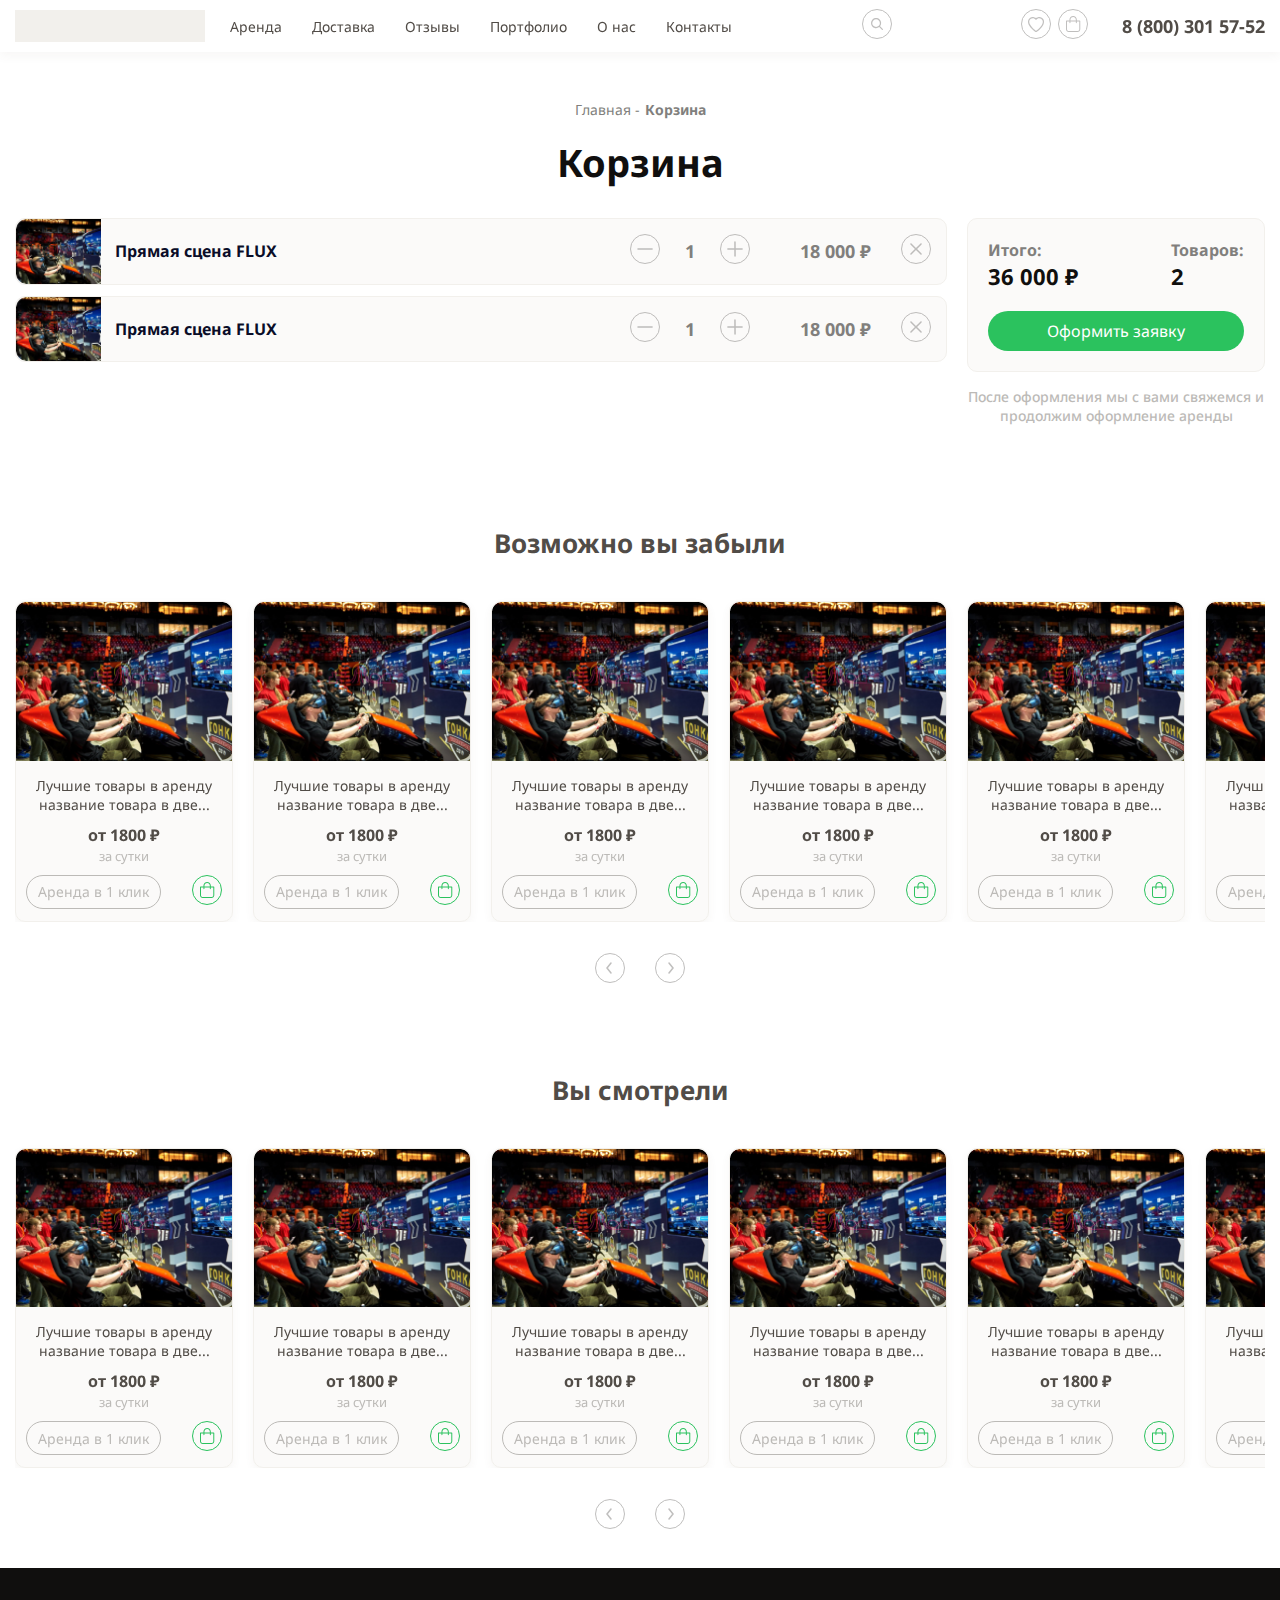
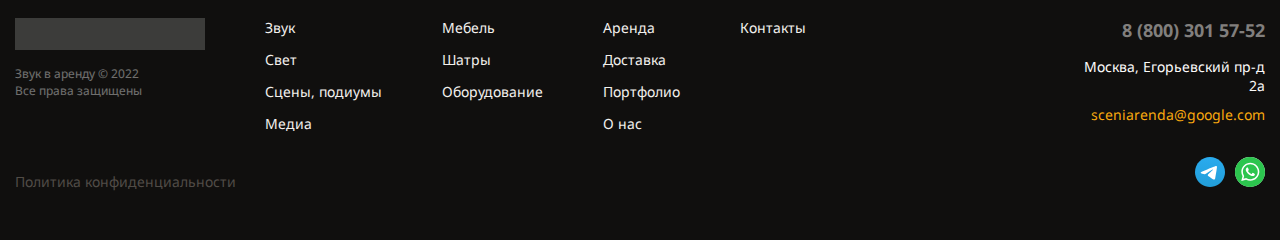
<file: cart.html>
<!DOCTYPE html>
<html lang="en">
<head itemscope itemtype="http://schema.org/WPHeader">
  <meta charset="UTF-8">
  <meta http-equiv="X-UA-Compatible" content="IE=edge">
  <meta itemprop="description" name="description" content="описание_страницы">
  <meta itemprop="keywords" name="keywords" content="ключевые_слова_для_страницы">
  <meta name="viewport" content="width=device-width, initial-scale=1.0">
  <link rel="preconnect" href="https://fonts.googleapis.com">
  <link rel="preconnect" href="https://fonts.gstatic.com" crossorigin>
  <link rel="stylesheet" href="https://cdn.jsdelivr.net/npm/swiper@10/swiper-bundle.min.css"/>
  <link href="https://fonts.googleapis.com/css2?family=Noto+Sans:wght@300;400;500;600;700;800;900&display=swap" rel="stylesheet">
  <link rel="stylesheet" href="css/style.css">
  <title>Document</title>
</head>
<body>

   <div class="wrapper">
    <header class="header">
      <div class="header-top">
        <div class="container">
          <div class="header-top__inner">
            <a class="header-top__logo" href="#">

            </a>
            <nav class="header-top__nav">
              <ul class="header-top__nav-list" itemscope itemtype="http://schema.org/SiteNavigationElement">
                <li class="header-top__nav-item">
                  <a class="header-top__nav-link" itemprop="url" href="#">Аренда</a>
                </li>
                <li class="header-top__nav-item">
                  <a class="header-top__nav-link" itemprop="url" href="#">Доставка</a>
                </li>
                <li class="header-top__nav-item">
                  <a class="header-top__nav-link" itemprop="url" href="#">Отзывы</a>
                </li>
                <li class="header-top__nav-item">
                  <a class="header-top__nav-link" itemprop="url" href="#">Портфолио</a>
                </li>
                <li class="header-top__nav-item">
                  <a class="header-top__nav-link" itemprop="url" href="#">О нас</a>
                </li>
                <li class="header-top__nav-item">
                  <a class="header-top__nav-link" itemprop="url" href="#">Контакты</a>
                </li>
              </ul>
            </nav>
            <button class="header-top__search-btn">
              <svg xmlns="http://www.w3.org/2000/svg" width="30" height="30" viewBox="0 0 30 30" fill="none">
                <g opacity="0.5">
                  <path fill-rule="evenodd" clip-rule="evenodd" d="M18.0917 17.1954C19.6433 15.2027 19.5032 12.3197 17.6713 10.4878C15.6876 8.50408 12.4714 8.50408 10.4878 10.4878C8.50408 12.4714 8.50408 15.6876 10.4878 17.6713C12.3197 19.5032 15.2027 19.6433 17.1954 18.0917C17.204 18.1014 17.213 18.1109 17.2223 18.1202L19.9161 20.814C20.1641 21.062 20.5661 21.062 20.814 20.814C21.062 20.5661 21.062 20.1641 20.814 19.9161L18.1202 17.2223C18.1109 17.213 18.1014 17.204 18.0917 17.1954ZM16.7733 11.3857C18.2611 12.8734 18.2611 15.2856 16.7733 16.7733C15.2856 18.2611 12.8734 18.2611 11.3857 16.7733C9.89794 15.2856 9.89794 12.8734 11.3857 11.3857C12.8734 9.89794 15.2856 9.89794 16.7733 11.3857Z" fill="#817F7D"/>
                  <circle cx="15" cy="15" r="14.5" stroke="#817F7D"/>
                </g>
              </svg>
            </button>
            <div class="header-top__user-nav user-nav">
              <a class="user-nav__link" href="#">
                <img src="images/icons/favorite-icon.svg" alt="">
              </a>
              <a class="user-nav__link" href="#">
                <img src="images/icons/cart-icon.svg" alt="">
              </a>
            </div>
            <a class="header-top__phone" href="tel:88003015752">8 (800) 301 57-52</a>
          </div>
        </div>
      </div>
      <div class="header-bot" >
        <div class="container">
          <div class="header-bot__inner">
            <button class="header-bot__burger">
              <svg xmlns="http://www.w3.org/2000/svg" width="30" height="30" viewBox="0 0 30 30" fill="none">
                <g opacity="0.5">
                <circle cx="15" cy="15" r="14.5" stroke="#817F7D"/>
                <path fill-rule="evenodd" clip-rule="evenodd" d="M9.78261 10C9.36839 10 9.03261 10.3358 9.03261 10.75C9.03261 11.1642 9.36839 11.5 9.78261 11.5H20.2174C20.6316 11.5 20.9674 11.1642 20.9674 10.75C20.9674 10.3358 20.6316 10 20.2174 10H9.78261ZM9.03261 14.75C9.03261 14.3358 9.36839 14 9.78261 14H20.2174C20.6316 14 20.9674 14.3358 20.9674 14.75C20.9674 15.1642 20.6316 15.5 20.2174 15.5H9.78261C9.36839 15.5 9.03261 15.1642 9.03261 14.75ZM9.03261 18.75C9.03261 18.3358 9.36839 18 9.78261 18H20.2174C20.6316 18 20.9674 18.3358 20.9674 18.75C20.9674 19.1642 20.6316 19.5 20.2174 19.5H9.78261C9.36839 19.5 9.03261 19.1642 9.03261 18.75Z" fill="#817F7D"/>
                </g>
              </svg>
            </button>
            <div class="header-bot__user-nav user-nav">
              <div class="user-nav__cart-info">
                <span class="user-nav__cart-title">Итого:</span>
                <span class="user-nav__cart-summ">48 000 ₽</span>
              </div>
              <a class="user-nav__cart-link" href="#" >3</a>
              <a class="user-nav__favorite-link" href="#"><img src="images/icons/favorite-icon.svg" alt=""></a>
              <button class="user-nav__search-btn">
                <svg xmlns="http://www.w3.org/2000/svg" width="30" height="30" viewBox="0 0 30 30" fill="none">
                  <g opacity="0.5">
                  <path fill-rule="evenodd" clip-rule="evenodd" d="M18.0917 17.1954C19.6433 15.2027 19.5032 12.3197 17.6713 10.4878C15.6876 8.50408 12.4714 8.50408 10.4878 10.4878C8.50408 12.4714 8.50408 15.6876 10.4878 17.6713C12.3197 19.5032 15.2027 19.6433 17.1954 18.0917C17.204 18.1014 17.213 18.1109 17.2223 18.1202L19.9161 20.814C20.1641 21.062 20.5661 21.062 20.814 20.814C21.062 20.5661 21.062 20.1641 20.814 19.9161L18.1202 17.2223C18.1109 17.213 18.1014 17.204 18.0917 17.1954ZM16.7733 11.3857C18.2611 12.8734 18.2611 15.2856 16.7733 16.7733C15.2856 18.2611 12.8734 18.2611 11.3857 16.7733C9.89794 15.2856 9.89794 12.8734 11.3857 11.3857C12.8734 9.89794 15.2856 9.89794 16.7733 11.3857Z" fill="#817F7D"/>
                  <circle cx="15" cy="15" r="14.5" stroke="#817F7D"/>
                  </g>
                </svg>
              </button>
            </div>
          </div>
        </div>
      </div>
      <div class="drawer">
        <div class="drawer__inner">
          <div class="drawer__accordion-list">
            <div class="drawer__accordion-item">
              <div class="drawer__accordion-head">
                <svg width="22" height="22" viewBox="0 0 22 22" fill="none" xmlns="http://www.w3.org/2000/svg">
                  <g clip-path="url(#clip0_187_12473)">
                  <path d="M13.0611 0.0214844H2.5629C1.4436 0.0214844 0.530151 0.934935 0.530151 2.05852V19.9459C0.530151 21.0694 1.4436 21.9786 2.5629 21.9786H13.0611C14.1847 21.9786 15.0982 21.0651 15.0982 19.9459V2.05852C15.0982 0.934935 14.1847 0.0214844 13.0611 0.0214844ZM14.412 19.9416C14.412 20.6835 13.8073 21.2882 13.0611 21.2882H2.5629C1.82099 21.2882 1.21631 20.6835 1.21631 19.9416V2.05852C1.21631 1.31232 1.82099 0.707644 2.5629 0.707644H13.0611C13.8031 0.707644 14.412 1.31232 14.412 2.05423V19.9416Z" fill="#BCBAB7"/>
                  <path d="M13.0612 22H2.56292C1.43024 22 0.508728 21.0785 0.508728 19.9458V2.05848C0.508728 0.923443 1.43024 0 2.56292 0H13.0612C14.1962 0 15.1196 0.923443 15.1196 2.05848V19.9458C15.1196 21.0785 14.1962 22 13.0612 22ZM2.56292 0.042885C1.45387 0.042885 0.551613 0.947072 0.551613 2.05848V19.9458C0.551613 21.0549 1.45387 21.9571 2.56292 21.9571H13.0612C14.1726 21.9571 15.0768 21.0549 15.0768 19.9458V2.05848C15.0768 0.947072 14.1726 0.042885 13.0612 0.042885H2.56292ZM13.0612 21.3096H2.56292C1.80857 21.3096 1.19489 20.6958 1.19489 19.9415V2.05848C1.19489 1.30177 1.80857 0.68616 2.56292 0.68616H13.0612C13.8179 0.68616 14.4335 1.29984 14.4335 2.05419V19.9415C14.4335 20.6959 13.8178 21.3096 13.0612 21.3096ZM2.56292 0.729045C1.83224 0.729045 1.23777 1.32545 1.23777 2.05848V19.9415C1.23777 20.6722 1.83224 21.2667 2.56292 21.2667H13.0612C13.7942 21.2667 14.3906 20.6722 14.3906 19.9415V2.05419C14.3906 1.32352 13.7942 0.729045 13.0612 0.729045H2.56292Z" fill="#BCBAB7"/>
                  <path d="M7.81205 10.4553C5.39762 10.4553 3.4292 12.4195 3.4292 14.8382C3.4292 17.2569 5.39333 19.221 7.81205 19.221C10.2308 19.221 12.1949 17.2569 12.1949 14.8382C12.1949 12.4195 10.2308 10.4553 7.81205 10.4553ZM7.81205 18.5349C5.77501 18.5349 4.11536 16.8752 4.11536 14.8382C4.11536 12.8011 5.77501 11.1415 7.81205 11.1415C9.84908 11.1415 11.5087 12.8011 11.5087 14.8382C11.5087 16.8752 9.85337 18.5349 7.81205 18.5349Z" fill="#BCBAB7"/>
                  <path d="M7.81206 19.2425C5.38353 19.2425 3.40778 17.2668 3.40778 14.8382C3.40778 12.4097 5.38353 10.434 7.81206 10.434C10.2406 10.434 12.2164 12.4097 12.2164 14.8382C12.2164 17.2668 10.2406 19.2425 7.81206 19.2425ZM7.81206 10.4768C5.40716 10.4768 3.45066 12.4333 3.45066 14.8382C3.45066 17.2432 5.40716 19.1997 7.81206 19.1997C10.217 19.1997 12.1735 17.2432 12.1735 14.8382C12.1735 12.4333 10.2169 10.4768 7.81206 10.4768ZM7.81206 18.5564C5.7619 18.5564 4.09394 16.8884 4.09394 14.8382C4.09394 12.7881 5.7619 11.1201 7.81206 11.1201C9.86227 11.1201 11.5302 12.7881 11.5302 14.8382C11.5302 16.8884 9.86222 18.5564 7.81206 18.5564ZM7.81206 11.163C5.78553 11.163 4.13682 12.8117 4.13682 14.8382C4.13682 16.8648 5.78553 18.5135 7.81206 18.5135C9.83859 18.5135 11.4873 16.8648 11.4873 14.8382C11.4873 12.8117 9.83859 11.163 7.81206 11.163Z" fill="#BCBAB7"/>
                  <path d="M7.81206 11.7076C6.08809 11.7076 4.68146 13.11 4.68146 14.8382C4.68146 16.5665 6.0838 17.9689 7.81206 17.9689C9.53604 17.9689 10.9427 16.5665 10.9427 14.8382C10.9427 13.11 9.54033 11.7076 7.81206 11.7076ZM7.81206 17.2784C6.46547 17.2784 5.36762 16.1805 5.36762 14.834C5.36762 13.4874 6.46547 12.3895 7.81206 12.3895C9.15865 12.3895 10.2565 13.4874 10.2565 14.834C10.2565 16.1805 9.16294 17.2784 7.81206 17.2784Z" fill="#BCBAB7"/>
                  <path d="M7.81205 17.9902C6.07401 17.9902 4.66001 16.5762 4.66001 14.8382C4.66001 13.1001 6.07401 11.6861 7.81205 11.6861C9.5501 11.6861 10.9641 13.1001 10.9641 14.8382C10.9641 16.5762 9.55005 17.9902 7.81205 17.9902ZM7.81205 11.729C6.09764 11.729 4.70289 13.1238 4.70289 14.8382C4.70289 16.5526 6.09764 17.9474 7.81205 17.9474C9.52647 17.9474 10.9212 16.5526 10.9212 14.8382C10.9212 13.1238 9.52643 11.729 7.81205 11.729ZM7.81205 17.2998C6.45234 17.2998 5.34617 16.1936 5.34617 14.8339C5.34617 13.4742 6.45234 12.368 7.81205 12.368C9.17177 12.368 10.2779 13.4742 10.2779 14.8339C10.2779 16.1936 9.17172 17.2998 7.81205 17.2998ZM7.81205 12.4109C6.47602 12.4109 5.38905 13.4979 5.38905 14.8339C5.38905 16.1699 6.47602 17.2569 7.81205 17.2569C9.14809 17.2569 10.2351 16.1699 10.2351 14.8339C10.2351 13.4979 9.14809 12.4109 7.81205 12.4109ZM7.81205 9.29745C9.60894 9.29745 11.0713 7.83507 11.0713 6.03819C11.0713 4.24131 9.60894 2.77893 7.81205 2.77893C6.01517 2.77893 4.5528 4.24131 4.5528 6.03819C4.5528 7.83507 6.01946 9.29745 7.81205 9.29745ZM7.81205 3.46509C9.23155 3.46509 10.3852 4.6187 10.3852 6.03819C10.3852 7.45768 9.23155 8.61129 7.81205 8.61129C6.39256 8.61129 5.23896 7.45768 5.23896 6.03819C5.23896 4.6187 6.39685 3.46509 7.81205 3.46509Z" fill="#BCBAB7"/>
                  <path d="M7.81201 9.31885C6.00304 9.31885 4.53131 7.84712 4.53131 6.03815C4.53131 4.22917 6.00304 2.75745 7.81201 2.75745C9.62099 2.75745 11.0927 4.22917 11.0927 6.03815C11.0927 7.84712 9.62099 9.31885 7.81201 9.31885ZM7.81201 2.80033C6.02667 2.80033 4.5742 4.2528 4.5742 6.03815C4.5742 7.82349 6.02667 9.27596 7.81201 9.27596C9.59736 9.27596 11.0498 7.82349 11.0498 6.03815C11.0498 4.2528 9.59731 2.80033 7.81201 2.80033ZM7.81201 8.63269C6.38137 8.63269 5.21747 7.46879 5.21747 6.03815C5.21747 4.6075 6.38137 3.44361 7.81201 3.44361C9.24266 3.44361 10.4066 4.6075 10.4066 6.03815C10.4066 7.46879 9.24261 8.63269 7.81201 8.63269ZM7.81201 3.48649C6.405 3.48649 5.26036 4.63113 5.26036 6.03815C5.26036 7.44516 6.405 8.58981 7.81201 8.58981C9.21903 8.58981 10.3637 7.44516 10.3637 6.03815C10.3637 4.63113 9.21898 3.48649 7.81201 3.48649Z" fill="#BCBAB7"/>
                  <path d="M7.81206 8.04098C8.91849 8.04098 9.81478 7.1404 9.81478 6.03825C9.81478 4.93182 8.9142 4.03552 7.81206 4.03552C6.70562 4.03552 5.80933 4.93611 5.80933 6.03825C5.80933 7.14468 6.70991 8.04098 7.81206 8.04098ZM7.81206 4.71739C8.5411 4.71739 9.12862 5.30921 9.12862 6.03396C9.12862 6.75872 8.5411 7.35482 7.81206 7.35482C7.08301 7.35482 6.49549 6.7673 6.49549 6.03825C6.49549 5.30921 7.0873 4.71739 7.81206 4.71739Z" fill="#BCBAB7"/>
                  <path d="M7.81201 8.06242C6.69589 8.06242 5.78784 7.15437 5.78784 6.03824C5.78784 4.92212 6.69589 4.01407 7.81201 4.01407C8.92814 4.01407 9.83618 4.92212 9.83618 6.03824C9.83618 7.15437 8.92814 8.06242 7.81201 8.06242ZM7.81201 4.05696C6.71952 4.05696 5.83073 4.94575 5.83073 6.03824C5.83073 7.13074 6.71952 8.01953 7.81201 8.01953C8.90451 8.01953 9.7933 7.13074 9.7933 6.03824C9.7933 4.94575 8.90451 4.05696 7.81201 4.05696ZM7.81201 7.37626C7.07422 7.37626 6.474 6.77599 6.474 6.03824C6.474 5.29809 7.07422 4.69594 7.81201 4.69594C8.54981 4.69594 9.15003 5.29621 9.15003 6.03396C9.15003 6.77411 8.54976 7.37626 7.81201 7.37626ZM7.81201 4.73883C7.09789 4.73883 6.51689 5.32172 6.51689 6.03824C6.51689 6.75237 7.09785 7.33337 7.81201 7.33337C8.52618 7.33337 9.10714 6.75048 9.10714 6.03396C9.10714 5.31983 8.52613 4.73883 7.81201 4.73883ZM12.4908 1.55676C11.9633 1.55676 11.5344 1.98561 11.5344 2.5131C11.5344 3.04058 11.9633 3.46943 12.4908 3.46943C13.0183 3.46943 13.4471 3.04058 13.4471 2.5131C13.4471 1.98561 13.0183 1.55676 12.4908 1.55676ZM12.4908 2.78327C12.3407 2.78327 12.2206 2.6632 12.2206 2.5131C12.2206 2.363 12.3407 2.24292 12.4908 2.24292C12.6409 2.24292 12.7609 2.363 12.7609 2.5131C12.7609 2.6632 12.6409 2.78327 12.4908 2.78327Z" fill="#BCBAB7"/>
                  <path d="M12.4908 3.49083C11.9516 3.49083 11.513 3.05221 11.513 2.51306C11.513 1.97391 11.9516 1.53528 12.4908 1.53528C13.0299 1.53528 13.4686 1.97391 13.4686 2.51306C13.4686 3.05221 13.0299 3.49083 12.4908 3.49083ZM12.4908 1.57816C11.9753 1.57816 11.5558 1.99758 11.5558 2.51306C11.5558 3.02853 11.9753 3.44795 12.4908 3.44795C13.0063 3.44795 13.4257 3.02858 13.4257 2.51306C13.4257 1.99754 13.0063 1.57816 12.4908 1.57816ZM12.4908 2.80467C12.33 2.80467 12.1991 2.67387 12.1991 2.51306C12.1991 2.35224 12.33 2.22144 12.4908 2.22144C12.6516 2.22144 12.7824 2.35228 12.7824 2.51306C12.7824 2.67383 12.6516 2.80467 12.4908 2.80467ZM12.4908 2.26432C12.3536 2.26432 12.242 2.37591 12.242 2.51306C12.242 2.6502 12.3536 2.76179 12.4908 2.76179C12.6279 2.76179 12.7395 2.6502 12.7395 2.51306C12.7395 2.37591 12.6279 2.26432 12.4908 2.26432ZM3.13328 3.46939C3.66076 3.46939 4.08961 3.04054 4.08961 2.51306C4.08961 1.98557 3.66076 1.55672 3.13328 1.55672C2.60579 1.55672 2.17694 1.98557 2.17694 2.51306C2.17694 3.04054 2.60579 3.46939 3.13328 3.46939ZM3.13328 2.24288C3.28337 2.24288 3.40345 2.36296 3.40345 2.51306C3.40345 2.66315 3.28337 2.78323 3.13328 2.78323C2.98318 2.78323 2.8631 2.66315 2.8631 2.51306C2.8631 2.36296 2.98747 2.24288 3.13328 2.24288Z" fill="#BCBAB7"/>
                  <path d="M3.1333 3.49083C2.59415 3.49083 2.15552 3.05221 2.15552 2.51306C2.15552 1.97391 2.59415 1.53528 3.1333 1.53528C3.67245 1.53528 4.11107 1.97391 4.11107 2.51306C4.11107 3.05221 3.67245 3.49083 3.1333 3.49083ZM3.1333 1.57816C2.61777 1.57816 2.1984 1.99758 2.1984 2.51306C2.1984 3.02853 2.61782 3.44795 3.1333 3.44795C3.64877 3.44795 4.06819 3.02858 4.06819 2.51306C4.06819 1.99754 3.64877 1.57816 3.1333 1.57816ZM3.1333 2.80467C2.97248 2.80467 2.84168 2.67387 2.84168 2.51306C2.84168 2.35224 2.97252 2.22144 3.1333 2.22144C3.29407 2.22144 3.42491 2.35228 3.42491 2.51306C3.42491 2.67383 3.29407 2.80467 3.1333 2.80467ZM3.1333 2.26432C2.99615 2.26432 2.88456 2.37591 2.88456 2.51306C2.88456 2.6502 2.99615 2.76179 3.1333 2.76179C3.27044 2.76179 3.38203 2.6502 3.38203 2.51306C3.38203 2.37591 3.27044 2.26432 3.1333 2.26432ZM12.4908 18.5306C11.9633 18.5306 11.5345 18.9595 11.5345 19.4869C11.5345 20.0144 11.9633 20.4433 12.4908 20.4433C13.0183 20.4433 13.4471 20.0144 13.4471 19.4869C13.4471 18.9595 13.0183 18.5306 12.4908 18.5306ZM12.4908 19.7571C12.3407 19.7571 12.2206 19.637 12.2206 19.4869C12.2206 19.3368 12.3407 19.2168 12.4908 19.2168C12.6409 19.2168 12.761 19.3368 12.761 19.4869C12.761 19.637 12.6409 19.7571 12.4908 19.7571Z" fill="#BCBAB7"/>
                  <path d="M12.4908 20.4647C11.9516 20.4647 11.513 20.0261 11.513 19.4869C11.513 18.9478 11.9516 18.5092 12.4908 18.5092C13.0299 18.5092 13.4686 18.9478 13.4686 19.487C13.4686 20.0261 13.0299 20.4647 12.4908 20.4647ZM12.4908 18.552C11.9753 18.552 11.5558 18.9715 11.5558 19.487C11.5558 20.0025 11.9753 20.4219 12.4908 20.4219C13.0063 20.4219 13.4257 20.0025 13.4257 19.487C13.4257 18.9715 13.0063 18.552 12.4908 18.552ZM12.4908 19.7786C12.4135 19.7785 12.3393 19.7477 12.2847 19.693C12.23 19.6384 12.1992 19.5643 12.1991 19.4869C12.1992 19.4096 12.23 19.3355 12.2846 19.2808C12.3393 19.2261 12.4135 19.1954 12.4908 19.1953C12.6516 19.1953 12.7824 19.3261 12.7824 19.4869C12.7824 19.6477 12.6516 19.7786 12.4908 19.7786ZM12.4908 19.2382C12.3536 19.2382 12.242 19.3498 12.242 19.487C12.242 19.6241 12.3536 19.7357 12.4908 19.7357C12.6279 19.7357 12.7395 19.6241 12.7395 19.487C12.7395 19.3498 12.6279 19.2382 12.4908 19.2382ZM3.13328 18.5306C2.60579 18.5306 2.17694 18.9594 2.17694 19.4869C2.17694 20.0144 2.60579 20.4433 3.13328 20.4433C3.66076 20.4433 4.08961 20.0144 4.08961 19.4869C4.08961 18.9594 3.66076 18.5306 3.13328 18.5306ZM3.13328 19.7571C2.98318 19.7571 2.8631 19.637 2.8631 19.4869C2.8631 19.3368 2.98318 19.2168 3.13328 19.2168C3.28337 19.2168 3.40345 19.3368 3.40345 19.4869C3.40345 19.637 3.28337 19.7571 3.13328 19.7571Z" fill="#BCBAB7"/>
                  <path d="M3.1333 20.4647C2.59415 20.4647 2.15552 20.0261 2.15552 19.487C2.15552 18.9478 2.59415 18.5092 3.1333 18.5092C3.67245 18.5092 4.11107 18.9479 4.11107 19.487C4.11107 20.0262 3.67245 20.4647 3.1333 20.4647ZM3.1333 18.5521C2.61777 18.5521 2.1984 18.9715 2.1984 19.487C2.1984 20.0025 2.61782 20.4219 3.1333 20.4219C3.64877 20.4219 4.06819 20.0025 4.06819 19.487C4.06819 18.9715 3.64877 18.5521 3.1333 18.5521ZM3.1333 19.7786C2.97248 19.7786 2.84168 19.6477 2.84168 19.487C2.84168 19.3261 2.97252 19.1953 3.1333 19.1953C3.29407 19.1953 3.42491 19.3261 3.42491 19.487C3.42491 19.6477 3.29407 19.7786 3.1333 19.7786ZM3.1333 19.2382C2.99615 19.2382 2.88456 19.3499 2.88456 19.487C2.88456 19.6242 2.99615 19.7357 3.1333 19.7357C3.27044 19.7357 3.38203 19.6242 3.38203 19.487C3.38203 19.3499 3.27044 19.2382 3.1333 19.2382ZM17.7142 9.44759C18.529 9.44759 19.1894 8.78716 19.1894 7.97235V3.5895C19.2838 3.67098 19.4081 3.80821 19.5111 3.91543C19.8799 4.31854 20.3859 4.86747 21.0764 4.96611C21.2651 4.99184 21.4366 4.86318 21.4666 4.67449C21.4924 4.4858 21.3637 4.31426 21.175 4.28424C20.729 4.21991 20.3345 3.79106 20.0171 3.44798C19.6612 3.06201 19.2966 2.66747 18.8635 2.91192C18.6405 3.03628 18.5076 3.26357 18.5076 3.52088V6.72868C18.2803 6.58287 18.0101 6.50139 17.7185 6.50139C16.9037 6.50139 16.2432 7.16182 16.2432 7.97663C16.2432 8.79145 16.9037 9.44759 17.7142 9.44759ZM17.7142 7.18326C18.1473 7.18326 18.5033 7.53492 18.5033 7.97235C18.5033 8.40977 18.1516 8.76143 17.7142 8.76143C17.2768 8.76143 16.9251 8.40977 16.9251 7.97235C16.9251 7.53492 17.2811 7.18326 17.7142 7.18326Z" fill="#BCBAB7"/>
                  <path d="M17.7142 9.46907C16.8913 9.46907 16.2218 8.79959 16.2218 7.97667C16.2218 7.15139 16.8932 6.47998 17.7184 6.47998C17.9936 6.47998 18.2582 6.5525 18.4861 6.69012V3.52092C18.4861 3.25602 18.6232 3.02135 18.8531 2.89321C19.3013 2.6401 19.6732 3.04348 20.0329 3.43347L20.038 3.43896C20.3516 3.7781 20.742 4.20013 21.1781 4.263C21.3792 4.29503 21.5151 4.47704 21.4879 4.6774C21.4558 4.87874 21.2735 5.0146 21.0735 4.98737C20.3709 4.88702 19.8648 4.3338 19.4952 3.92991C19.4703 3.90388 19.4455 3.87775 19.4208 3.85152C19.349 3.77553 19.2751 3.69735 19.2108 3.63765V7.97238C19.2108 8.79766 18.5394 9.46907 17.7142 9.46907ZM17.7185 6.52287C16.9169 6.52287 16.2647 7.17506 16.2647 7.97667C16.2647 8.77592 16.915 9.42618 17.7142 9.42618C18.5158 9.42618 19.168 8.77399 19.168 7.97238V3.5427L19.2035 3.57332C19.2767 3.63653 19.3658 3.73088 19.452 3.8221C19.4776 3.84916 19.5026 3.8757 19.5265 3.90062C19.892 4.30014 20.3922 4.84675 21.0794 4.94491C21.2564 4.96897 21.4172 4.84881 21.4455 4.67118C21.4696 4.49458 21.3493 4.33372 21.1717 4.30545C20.7208 4.24044 20.3247 3.81223 20.0065 3.46813L20.0014 3.46259C19.653 3.08491 19.2928 2.69422 18.8741 2.93065C18.658 3.05115 18.529 3.2718 18.529 3.52096V6.768L18.496 6.74681C18.2677 6.60027 17.9988 6.52287 17.7185 6.52287ZM17.7142 8.78291C17.2673 8.78291 16.9037 8.41928 16.9037 7.97238C16.9037 7.52547 17.2673 7.16185 17.7142 7.16185C18.1611 7.16185 18.5247 7.52547 18.5247 7.97238C18.5247 8.41928 18.1611 8.78291 17.7142 8.78291ZM17.7142 7.20474C17.2909 7.20474 16.9466 7.5491 16.9466 7.97238C16.9466 8.39565 17.2909 8.74002 17.7142 8.74002C18.1375 8.74002 18.4818 8.39565 18.4818 7.97238C18.4818 7.5491 18.1375 7.20474 17.7142 7.20474ZM21.1707 13.8991C20.7247 13.8348 20.3302 13.4059 20.0128 13.0628C19.6569 12.6769 19.2924 12.2823 18.8592 12.5268C18.6362 12.6511 18.5033 12.8784 18.5033 13.1357V16.3435C18.276 16.1977 18.0058 16.1162 17.7142 16.1162C16.8994 16.1162 16.239 16.7767 16.239 17.5915C16.239 18.4063 16.8994 19.0667 17.7142 19.0667C18.529 19.0667 19.1894 18.4063 19.1894 17.5915V13.2043C19.2838 13.2858 19.4082 13.4231 19.5111 13.5303C19.8799 13.9334 20.3859 14.4823 21.0764 14.581C21.2651 14.6067 21.4366 14.478 21.4666 14.2893C21.4924 14.1006 21.3594 13.9248 21.1707 13.8991ZM17.7142 18.3763C17.2811 18.3763 16.9251 18.0246 16.9251 17.5872C16.9251 17.1498 17.2768 16.7981 17.7142 16.7981C18.1516 16.7981 18.5033 17.1498 18.5033 17.5872C18.5033 18.0246 18.1473 18.3763 17.7142 18.3763Z" fill="#BCBAB7"/>
                  <path d="M17.7142 19.0881C16.8889 19.0881 16.2175 18.4167 16.2175 17.5915C16.2175 16.7662 16.8889 16.0948 17.7142 16.0948C17.9893 16.0948 18.2538 16.1673 18.4818 16.3049V13.1357C18.4818 12.8708 18.619 12.6362 18.8488 12.508C19.297 12.2551 19.669 12.6582 20.0286 13.0482L20.0338 13.0539C20.3474 13.3929 20.7378 13.8149 21.1737 13.8778C21.3744 13.9053 21.5153 14.0912 21.4879 14.2922C21.4559 14.4935 21.2742 14.6295 21.0735 14.6022C20.3709 14.5018 19.8648 13.9487 19.4952 13.5448C19.4703 13.5187 19.4455 13.4926 19.4207 13.4663C19.3489 13.3903 19.2751 13.3121 19.2109 13.2525V17.5914C19.2109 18.4167 18.5395 19.0881 17.7142 19.0881ZM17.7142 16.1376C16.9126 16.1376 16.2604 16.7898 16.2604 17.5914C16.2604 18.393 16.9126 19.0452 17.7142 19.0452C18.5158 19.0452 19.168 18.393 19.168 17.5914V13.1575L19.2034 13.1881C19.2766 13.2513 19.3657 13.3456 19.4519 13.4368C19.4775 13.4639 19.5026 13.4905 19.5265 13.5154C19.892 13.9149 20.3922 14.4616 21.0794 14.5597C21.2561 14.5835 21.4172 14.4636 21.4454 14.286C21.4696 14.1087 21.3451 13.9445 21.1678 13.9203H21.1676C20.7166 13.8552 20.3205 13.4271 20.0023 13.0831L19.997 13.0774C19.6487 12.6996 19.2884 12.3092 18.8698 12.5455C18.6536 12.666 18.5247 12.8866 18.5247 13.1358V16.3828L18.4916 16.3616C18.2634 16.215 17.9945 16.1376 17.7142 16.1376ZM17.7142 18.3977C17.2673 18.3977 16.9037 18.034 16.9037 17.5871C16.9037 17.1402 17.2673 16.7767 17.7142 16.7767C18.1611 16.7767 18.5247 17.1403 18.5247 17.5871C18.5247 18.034 18.1611 18.3977 17.7142 18.3977ZM17.7142 16.8195C17.2909 16.8195 16.9466 17.1638 16.9466 17.5871C16.9466 18.0104 17.2909 18.3547 17.7142 18.3547C18.1375 18.3547 18.4818 18.0104 18.4818 17.5871C18.4818 17.1638 18.1375 16.8195 17.7142 16.8195Z" fill="#BCBAB7"/>
                  </g>
                  <defs>
                  <clipPath id="clip0_187_12473">
                  <rect width="22" height="22" fill="white"/>
                  </clipPath>
                  </defs>
                  </svg>
                <span>Аренда звука</span>
                <svg id="arrow" xmlns="http://www.w3.org/2000/svg" width="12" height="6" viewBox="0 0 12 6" fill="none">
                  <path opacity="0.5" d="M11 1L6 5L1 1" stroke="#817F7D" stroke-width="1.5" stroke-linecap="round"/>
                </svg>
              </div>
              <ul class="drawer__accordion-links">
                <li><a class="drawer__accordion-link" href="#">Микрофоны</a></li>
                <li><a class="drawer__accordion-link" href="#">Сабвуферы</a></li>
                <li><a class="drawer__accordion-link" href="#">Сабвуферы</a></li>
                <li><a class="drawer__accordion-link" href="#">DJ Оборудование</a></li>
                <li><a class="drawer__accordion-link" href="#">DJ Оборудование</a></li>
                <li><a class="drawer__accordion-link" href="#">Аксессуары</a></li>
                <li><a class="drawer__accordion-link" href="#">Аксессуары</a></li>
                <li><a class="drawer__accordion-link" href="#">Провода-удлинители и вторая строчка</a></li>
                <li><a class="drawer__accordion-link" href="#">Провода-удлинители</a></li>
                <li><a class="drawer__accordion-link" href="#">Провода-удлинители</a></li>
              </ul>
            </div>
            <div class="drawer__accordion-item" >
              <div class="drawer__accordion-head">
                <svg width="24" height="24" viewBox="0 0 24 24" fill="none" xmlns="http://www.w3.org/2000/svg">
                  <path d="M14.3566 20.1231C14.2761 20.0914 14.1864 20.093 14.1072 20.1275C14.0279 20.162 13.9656 20.2266 13.9339 20.307L13.0171 22.6373C12.9862 22.7176 12.9882 22.8068 13.0229 22.8855C13.0575 22.9643 13.1218 23.0261 13.2019 23.0576C13.2819 23.0891 13.3712 23.0877 13.4502 23.0537C13.5292 23.0196 13.5915 22.9557 13.6236 22.8759L14.5405 20.5457C14.5561 20.5058 14.5638 20.4633 14.5631 20.4205C14.5623 20.3778 14.5531 20.3355 14.536 20.2963C14.519 20.2571 14.4943 20.2216 14.4635 20.1918C14.4327 20.1621 14.3964 20.1388 14.3566 20.1231Z" fill="#BCBAB7"/>
                  <path d="M22.8982 20.6311L16.7846 14.8422L19.1741 8.76905L19.6366 9.08H19.6365C19.7095 9.12919 19.7924 9.16182 19.8794 9.1756C19.9664 9.18938 20.0553 9.18398 20.1399 9.15977C20.2246 9.13573 20.3031 9.09345 20.3697 9.0359C20.4363 8.97835 20.4896 8.90692 20.5257 8.82663L20.9113 7.97135L21.6806 6.82717C22.4295 5.71357 22.1327 4.19839 21.0191 3.44958L20.3977 3.03178H21.5017C21.9965 3.03178 22.3991 2.62915 22.3991 2.13432V1.56927H22.6072C22.7872 1.56927 22.9331 1.42335 22.9331 1.24337C22.9331 1.06339 22.7872 0.91748 22.6072 0.91748H16.7825C16.6025 0.91748 16.4566 1.06339 16.4566 1.24337C16.4566 1.42335 16.6025 1.56927 16.7825 1.56927H16.9956V2.13428C16.9956 2.40277 17.1145 2.64362 17.302 2.80809C17.0504 2.981 16.8337 3.2 16.6635 3.45353L15.8941 4.59772L15.2475 5.27753C15.1245 5.40693 15.0651 5.58295 15.0845 5.76046C15.104 5.93796 15.2001 6.09691 15.3483 6.19654L15.9317 6.58883L14.6757 7.77812C14.6144 7.83789 14.579 7.91939 14.5773 8.00501C14.5756 8.09063 14.6076 8.17349 14.6665 8.23567C14.7254 8.29786 14.8064 8.33437 14.8919 8.33731C14.9775 8.34025 15.0608 8.30939 15.1239 8.2514L16.486 6.96157L18.6202 8.39662L16.2742 14.359L12.474 10.7606L14.1149 9.2067C14.1463 9.17734 14.1715 9.14208 14.1892 9.10294C14.2068 9.0638 14.2166 9.02155 14.2179 8.97863C14.2192 8.93571 14.212 8.89295 14.1967 8.85283C14.1814 8.8127 14.1583 8.77599 14.1288 8.7448C14.0993 8.71362 14.0639 8.68858 14.0246 8.67112C13.9854 8.65367 13.9431 8.64413 13.9002 8.64308C13.8572 8.64202 13.8145 8.64946 13.7745 8.66496C13.7344 8.68046 13.6978 8.70373 13.6668 8.73342L12 10.3117L8.06834 6.58888L8.65173 6.19659C8.7999 6.09695 8.89606 5.938 8.91553 5.7605C8.93499 5.583 8.87559 5.40693 8.75249 5.27753L8.10592 4.59776L7.33651 3.45357C7.16644 3.19988 6.95008 2.98051 6.69876 2.80696C6.88582 2.64262 7.00445 2.40238 7.00445 2.13432V1.56927H7.21758C7.30401 1.56927 7.38691 1.53493 7.44802 1.47381C7.50914 1.4127 7.54348 1.3298 7.54348 1.24337C7.54348 1.15694 7.50914 1.07405 7.44802 1.01293C7.38691 0.951815 7.30401 0.91748 7.21758 0.91748H1.39298C1.30654 0.91748 1.22365 0.951815 1.16253 1.01293C1.10142 1.07405 1.06708 1.15694 1.06708 1.24337C1.06708 1.3298 1.10142 1.4127 1.16253 1.47381C1.22365 1.53493 1.30654 1.56927 1.39298 1.56927H1.60103V2.13428C1.60103 2.62915 2.00361 3.03174 2.49849 3.03174H3.60248L2.98111 3.44953C2.56923 3.72654 2.25576 4.11679 2.07466 4.57812C2.05902 4.61796 2.05138 4.66049 2.05218 4.70328C2.05297 4.74607 2.06219 4.78828 2.0793 4.82751C2.09642 4.86674 2.12109 4.90221 2.15191 4.9319C2.18273 4.96159 2.2191 4.98493 2.25894 5.00056C2.29877 5.0162 2.3413 5.02384 2.38409 5.02304C2.42688 5.02225 2.4691 5.01303 2.50833 4.99591C2.54755 4.9788 2.58303 4.95413 2.61272 4.92331C2.64241 4.89249 2.66574 4.85612 2.68138 4.81628C2.81308 4.47973 3.0446 4.19153 3.34485 3.99038L4.32283 3.33278C4.71782 3.0672 5.19262 2.97134 5.65964 3.06281C6.12676 3.15432 6.53025 3.4222 6.79584 3.81718L7.37449 4.67767L3.4391 7.32391L2.86049 6.46343C2.76332 6.31898 2.68782 6.16108 2.63641 5.99475C2.61054 5.9126 2.5532 5.84403 2.47692 5.80402C2.40064 5.76402 2.31163 5.75584 2.22934 5.78128C2.14705 5.80671 2.07817 5.86368 2.03776 5.93975C1.99735 6.01581 1.9887 6.10478 2.01369 6.1872C2.08388 6.41428 2.18694 6.62986 2.3196 6.82708L3.08896 7.97127L3.47456 8.8265C3.51067 8.9068 3.56391 8.97823 3.63054 9.03579C3.69717 9.09335 3.77558 9.13564 3.86028 9.15969C3.94495 9.1839 4.03388 9.18931 4.12086 9.17553C4.20783 9.16175 4.29074 9.12911 4.36377 9.07991L4.82619 8.76896L7.21567 14.842L1.10198 20.6311C1.03975 20.6906 1.00362 20.7724 1.0015 20.8585C0.999381 20.9446 1.03143 21.028 1.09065 21.0906C1.14987 21.1531 1.23144 21.1897 1.31753 21.1922C1.40363 21.1948 1.48724 21.1632 1.5501 21.1043L7.47287 15.4961L8.06795 17.0085C8.09191 17.0694 8.13367 17.1217 8.18777 17.1586C8.24187 17.1955 8.30582 17.2152 8.37128 17.2152C8.42439 17.2152 8.47669 17.2022 8.52362 17.1773C8.57056 17.1525 8.61072 17.1166 8.64061 17.0727C8.67049 17.0288 8.6892 16.9783 8.6951 16.9255C8.701 16.8727 8.69391 16.8193 8.67445 16.7699L7.98313 15.0129L12 11.2093L16.0169 15.0129L14.4431 19.0128C14.4122 19.0931 14.4143 19.1823 14.4489 19.2611C14.4836 19.3398 14.5479 19.4017 14.6279 19.4332C14.708 19.4646 14.7972 19.4632 14.8762 19.4292C14.9552 19.3951 15.0176 19.3313 15.0496 19.2514L16.5272 15.4961L22.45 21.1043C22.5104 21.1617 22.5906 21.1937 22.674 21.1935C22.7183 21.1936 22.7622 21.1846 22.8029 21.1671C22.8436 21.1496 22.8803 21.1239 22.9107 21.0917C22.9401 21.0607 22.9632 21.0241 22.9785 20.9841C22.9938 20.9442 23.001 20.9016 22.9999 20.8588C22.9987 20.816 22.9891 20.7739 22.9717 20.7348C22.9542 20.6957 22.9293 20.6605 22.8982 20.6311ZM21.7474 1.56927V2.13428C21.7473 2.19941 21.7214 2.26186 21.6753 2.30792C21.6293 2.35398 21.5668 2.37989 21.5017 2.37995H17.8931C17.828 2.37989 17.7655 2.35398 17.7195 2.30792C17.6734 2.26186 17.6475 2.19941 17.6474 2.13428V1.56927H21.7474ZM17.2044 3.81723C17.7526 3.00189 18.862 2.78454 19.6774 3.33282L20.6554 3.99043C21.4708 4.53871 21.688 5.64809 21.1397 6.46347L20.5611 7.324L16.6257 4.67776L17.2044 3.81723ZM16.2261 5.1944L20.2334 7.88901L19.9542 8.50821L15.758 5.68654L16.2261 5.1944ZM2.25281 2.13428V1.56927H6.35275V2.13428C6.35268 2.19941 6.32678 2.26186 6.28072 2.30792C6.23466 2.35398 6.17221 2.37989 6.10707 2.37995H2.49849C2.43335 2.37989 2.3709 2.35398 2.32484 2.30792C2.27878 2.26186 2.25288 2.19941 2.25281 2.13428ZM4.04596 8.50821L3.76678 7.88901L7.77408 5.1944L8.24219 5.68654L4.04596 8.50821ZM7.72589 14.3589L5.37994 8.39662L7.5141 6.96157L11.5261 10.7605L7.72589 14.3589Z" fill="#BCBAB7"/>
                  <path d="M10.2612 20.8027C10.2292 20.7229 10.1668 20.659 10.0878 20.625C10.0088 20.591 9.91959 20.5895 9.83954 20.621C9.7595 20.6525 9.69515 20.7144 9.66054 20.7931C9.62592 20.8719 9.62383 20.9611 9.65474 21.0414L10.3765 22.8759C10.4005 22.9368 10.4422 22.9891 10.4963 23.026C10.5505 23.0628 10.6144 23.0826 10.6799 23.0826C10.733 23.0825 10.7853 23.0696 10.8322 23.0447C10.8791 23.0199 10.9193 22.984 10.9492 22.9401C10.9791 22.8962 10.9978 22.8456 11.0037 22.7929C11.0096 22.7401 11.0025 22.6867 10.983 22.6373L10.2612 20.8027ZM20.9439 13.2237C20.75 13.1023 20.5932 12.9508 20.4647 12.7606C20.3587 12.6037 20.1829 12.5154 19.9938 12.5254C19.8038 12.5351 19.6364 12.6413 19.5462 12.8095C19.4527 12.9838 19.3062 13.1205 19.0984 13.2273C18.9268 13.3155 18.8182 13.4833 18.808 13.676C18.7978 13.8688 18.8882 14.0472 19.0497 14.1532C19.2408 14.2786 19.3941 14.4364 19.5182 14.6357C19.5659 14.713 19.6326 14.7768 19.7119 14.8211C19.7912 14.8653 19.8805 14.8885 19.9714 14.8885H19.9728C20.1592 14.8885 20.33 14.7941 20.4299 14.6356C20.5565 14.4346 20.7246 14.2708 20.9437 14.1349C21.0212 14.0873 21.0851 14.0206 21.1294 13.9412C21.1737 13.8618 21.197 13.7724 21.1969 13.6815C21.1974 13.5899 21.1744 13.4997 21.1301 13.4196C21.0858 13.3395 21.0217 13.272 20.9439 13.2237ZM19.9747 14.148C19.8559 13.9852 19.7152 13.8396 19.5565 13.7153C19.7492 13.5924 19.9072 13.4427 20.0288 13.2676C20.1519 13.4229 20.2951 13.5611 20.4546 13.6786C20.268 13.8136 20.1074 13.9707 19.9747 14.148ZM10.1402 19.3865C10.221 19.3368 10.2877 19.2672 10.3339 19.1844C10.3802 19.1015 10.4044 19.0082 10.4043 18.9133C10.4048 18.7179 10.306 18.5393 10.1401 18.4354C9.92419 18.3005 9.73906 18.1216 9.59681 17.9103C9.48619 17.7466 9.30269 17.6548 9.10541 17.6649C8.90701 17.675 8.73229 17.7859 8.63808 17.9615C8.53054 18.1619 8.36273 18.3187 8.12508 18.4409C7.94589 18.5331 7.83256 18.7081 7.82192 18.9093C7.81127 19.1105 7.90561 19.2967 8.07425 19.4074C8.29112 19.5496 8.46501 19.7287 8.60584 19.9549C8.70839 20.1195 8.8852 20.2182 9.07878 20.2187H9.08025C9.27488 20.2187 9.45321 20.12 9.5574 19.9545C9.69923 19.7294 9.89524 19.5383 10.1402 19.3865ZM9.08208 19.4938C8.93395 19.2828 8.75697 19.0999 8.5537 18.9478C8.79933 18.7997 8.99583 18.6134 9.14026 18.3915C9.29196 18.591 9.47332 18.766 9.67803 18.9105C9.44169 19.0746 9.24203 19.2701 9.08208 19.4938ZM3.50889 14.9937C3.55469 15.0678 3.61868 15.129 3.6948 15.1714C3.77091 15.2139 3.85661 15.2362 3.94376 15.2362H3.9451C4.12391 15.2362 4.28764 15.1456 4.38336 14.9936C4.49417 14.8177 4.64138 14.6743 4.83344 14.5553C4.90776 14.5096 4.96912 14.4456 5.01165 14.3694C5.05419 14.2932 5.07647 14.2073 5.07638 14.1201C5.07685 14.0322 5.05478 13.9457 5.01229 13.8689C4.96979 13.792 4.90829 13.7273 4.83366 13.681C4.66385 13.5746 4.52658 13.442 4.41404 13.2754C4.36476 13.2019 4.2972 13.1424 4.21799 13.1028C4.13878 13.0632 4.05064 13.0449 3.96222 13.0497C3.7799 13.0589 3.61939 13.1608 3.53283 13.3221C3.45227 13.4723 3.32556 13.5902 3.14549 13.6828C2.98077 13.7675 2.87661 13.9285 2.86684 14.1134C2.85706 14.2984 2.94379 14.4695 3.09874 14.5712C3.26599 14.6808 3.40013 14.819 3.50889 14.9937ZM3.99686 13.8042C4.09298 13.9202 4.20166 14.0251 4.32092 14.1171C4.17857 14.2247 4.0536 14.3469 3.9471 14.4827C3.85402 14.3609 3.74724 14.2503 3.62886 14.153C3.77481 14.0543 3.89783 13.9377 3.99686 13.8042Z" fill="#BCBAB7"/>
                  </svg>
                <span>Аренда света</span>
                <svg id="arrow" xmlns="http://www.w3.org/2000/svg" width="12" height="6" viewBox="0 0 12 6" fill="none">
                  <path opacity="0.5" d="M11 1L6 5L1 1" stroke="#817F7D" stroke-width="1.5" stroke-linecap="round"/>
                </svg>
              </div>
              <ul class="drawer__accordion-links">
                <li><a class="drawer__accordion-link" href="#">Микрофоны</a></li>
                <li><a class="drawer__accordion-link" href="#">Сабвуферы</a></li>
                <li><a class="drawer__accordion-link" href="#">Сабвуферы</a></li>
                <li><a class="drawer__accordion-link" href="#">DJ Оборудование</a></li>
                <li><a class="drawer__accordion-link" href="#">DJ Оборудование</a></li>
                <li><a class="drawer__accordion-link" href="#">Аксессуары</a></li>
                <li><a class="drawer__accordion-link" href="#">Аксессуары</a></li>
                <li><a class="drawer__accordion-link" href="#">Провода-удлинители и вторая строчка</a></li>
                <li><a class="drawer__accordion-link" href="#">Провода-удлинители</a></li>
                <li><a class="drawer__accordion-link" href="#">Провода-удлинители</a></li>
              </ul>
            </div>
            <div class="drawer__accordion-item" >
              <div class="drawer__accordion-head">
                <svg width="24" height="24" viewBox="0 0 24 24" fill="none" xmlns="http://www.w3.org/2000/svg">
                  <path d="M14.3566 20.1231C14.2761 20.0914 14.1864 20.093 14.1072 20.1275C14.0279 20.162 13.9656 20.2266 13.9339 20.307L13.0171 22.6373C12.9862 22.7176 12.9882 22.8068 13.0229 22.8855C13.0575 22.9643 13.1218 23.0261 13.2019 23.0576C13.2819 23.0891 13.3712 23.0877 13.4502 23.0537C13.5292 23.0196 13.5915 22.9557 13.6236 22.8759L14.5405 20.5457C14.5561 20.5058 14.5638 20.4633 14.5631 20.4205C14.5623 20.3778 14.5531 20.3355 14.536 20.2963C14.519 20.2571 14.4943 20.2216 14.4635 20.1918C14.4327 20.1621 14.3964 20.1388 14.3566 20.1231Z" fill="#BCBAB7"/>
                  <path d="M22.8982 20.6311L16.7846 14.8422L19.1741 8.76905L19.6366 9.08H19.6365C19.7095 9.12919 19.7924 9.16182 19.8794 9.1756C19.9664 9.18938 20.0553 9.18398 20.1399 9.15977C20.2246 9.13573 20.3031 9.09345 20.3697 9.0359C20.4363 8.97835 20.4896 8.90692 20.5257 8.82663L20.9113 7.97135L21.6806 6.82717C22.4295 5.71357 22.1327 4.19839 21.0191 3.44958L20.3977 3.03178H21.5017C21.9965 3.03178 22.3991 2.62915 22.3991 2.13432V1.56927H22.6072C22.7872 1.56927 22.9331 1.42335 22.9331 1.24337C22.9331 1.06339 22.7872 0.91748 22.6072 0.91748H16.7825C16.6025 0.91748 16.4566 1.06339 16.4566 1.24337C16.4566 1.42335 16.6025 1.56927 16.7825 1.56927H16.9956V2.13428C16.9956 2.40277 17.1145 2.64362 17.302 2.80809C17.0504 2.981 16.8337 3.2 16.6635 3.45353L15.8941 4.59772L15.2475 5.27753C15.1245 5.40693 15.0651 5.58295 15.0845 5.76046C15.104 5.93796 15.2001 6.09691 15.3483 6.19654L15.9317 6.58883L14.6757 7.77812C14.6144 7.83789 14.579 7.91939 14.5773 8.00501C14.5756 8.09063 14.6076 8.17349 14.6665 8.23567C14.7254 8.29786 14.8064 8.33437 14.8919 8.33731C14.9775 8.34025 15.0608 8.30939 15.1239 8.2514L16.486 6.96157L18.6202 8.39662L16.2742 14.359L12.474 10.7606L14.1149 9.2067C14.1463 9.17734 14.1715 9.14208 14.1892 9.10294C14.2068 9.0638 14.2166 9.02155 14.2179 8.97863C14.2192 8.93571 14.212 8.89295 14.1967 8.85283C14.1814 8.8127 14.1583 8.77599 14.1288 8.7448C14.0993 8.71362 14.0639 8.68858 14.0246 8.67112C13.9854 8.65367 13.9431 8.64413 13.9002 8.64308C13.8572 8.64202 13.8145 8.64946 13.7745 8.66496C13.7344 8.68046 13.6978 8.70373 13.6668 8.73342L12 10.3117L8.06834 6.58888L8.65173 6.19659C8.7999 6.09695 8.89606 5.938 8.91553 5.7605C8.93499 5.583 8.87559 5.40693 8.75249 5.27753L8.10592 4.59776L7.33651 3.45357C7.16644 3.19988 6.95008 2.98051 6.69876 2.80696C6.88582 2.64262 7.00445 2.40238 7.00445 2.13432V1.56927H7.21758C7.30401 1.56927 7.38691 1.53493 7.44802 1.47381C7.50914 1.4127 7.54348 1.3298 7.54348 1.24337C7.54348 1.15694 7.50914 1.07405 7.44802 1.01293C7.38691 0.951815 7.30401 0.91748 7.21758 0.91748H1.39298C1.30654 0.91748 1.22365 0.951815 1.16253 1.01293C1.10142 1.07405 1.06708 1.15694 1.06708 1.24337C1.06708 1.3298 1.10142 1.4127 1.16253 1.47381C1.22365 1.53493 1.30654 1.56927 1.39298 1.56927H1.60103V2.13428C1.60103 2.62915 2.00361 3.03174 2.49849 3.03174H3.60248L2.98111 3.44953C2.56923 3.72654 2.25576 4.11679 2.07466 4.57812C2.05902 4.61796 2.05138 4.66049 2.05218 4.70328C2.05297 4.74607 2.06219 4.78828 2.0793 4.82751C2.09642 4.86674 2.12109 4.90221 2.15191 4.9319C2.18273 4.96159 2.2191 4.98493 2.25894 5.00056C2.29877 5.0162 2.3413 5.02384 2.38409 5.02304C2.42688 5.02225 2.4691 5.01303 2.50833 4.99591C2.54755 4.9788 2.58303 4.95413 2.61272 4.92331C2.64241 4.89249 2.66574 4.85612 2.68138 4.81628C2.81308 4.47973 3.0446 4.19153 3.34485 3.99038L4.32283 3.33278C4.71782 3.0672 5.19262 2.97134 5.65964 3.06281C6.12676 3.15432 6.53025 3.4222 6.79584 3.81718L7.37449 4.67767L3.4391 7.32391L2.86049 6.46343C2.76332 6.31898 2.68782 6.16108 2.63641 5.99475C2.61054 5.9126 2.5532 5.84403 2.47692 5.80402C2.40064 5.76402 2.31163 5.75584 2.22934 5.78128C2.14705 5.80671 2.07817 5.86368 2.03776 5.93975C1.99735 6.01581 1.9887 6.10478 2.01369 6.1872C2.08388 6.41428 2.18694 6.62986 2.3196 6.82708L3.08896 7.97127L3.47456 8.8265C3.51067 8.9068 3.56391 8.97823 3.63054 9.03579C3.69717 9.09335 3.77558 9.13564 3.86028 9.15969C3.94495 9.1839 4.03388 9.18931 4.12086 9.17553C4.20783 9.16175 4.29074 9.12911 4.36377 9.07991L4.82619 8.76896L7.21567 14.842L1.10198 20.6311C1.03975 20.6906 1.00362 20.7724 1.0015 20.8585C0.999381 20.9446 1.03143 21.028 1.09065 21.0906C1.14987 21.1531 1.23144 21.1897 1.31753 21.1922C1.40363 21.1948 1.48724 21.1632 1.5501 21.1043L7.47287 15.4961L8.06795 17.0085C8.09191 17.0694 8.13367 17.1217 8.18777 17.1586C8.24187 17.1955 8.30582 17.2152 8.37128 17.2152C8.42439 17.2152 8.47669 17.2022 8.52362 17.1773C8.57056 17.1525 8.61072 17.1166 8.64061 17.0727C8.67049 17.0288 8.6892 16.9783 8.6951 16.9255C8.701 16.8727 8.69391 16.8193 8.67445 16.7699L7.98313 15.0129L12 11.2093L16.0169 15.0129L14.4431 19.0128C14.4122 19.0931 14.4143 19.1823 14.4489 19.2611C14.4836 19.3398 14.5479 19.4017 14.6279 19.4332C14.708 19.4646 14.7972 19.4632 14.8762 19.4292C14.9552 19.3951 15.0176 19.3313 15.0496 19.2514L16.5272 15.4961L22.45 21.1043C22.5104 21.1617 22.5906 21.1937 22.674 21.1935C22.7183 21.1936 22.7622 21.1846 22.8029 21.1671C22.8436 21.1496 22.8803 21.1239 22.9107 21.0917C22.9401 21.0607 22.9632 21.0241 22.9785 20.9841C22.9938 20.9442 23.001 20.9016 22.9999 20.8588C22.9987 20.816 22.9891 20.7739 22.9717 20.7348C22.9542 20.6957 22.9293 20.6605 22.8982 20.6311ZM21.7474 1.56927V2.13428C21.7473 2.19941 21.7214 2.26186 21.6753 2.30792C21.6293 2.35398 21.5668 2.37989 21.5017 2.37995H17.8931C17.828 2.37989 17.7655 2.35398 17.7195 2.30792C17.6734 2.26186 17.6475 2.19941 17.6474 2.13428V1.56927H21.7474ZM17.2044 3.81723C17.7526 3.00189 18.862 2.78454 19.6774 3.33282L20.6554 3.99043C21.4708 4.53871 21.688 5.64809 21.1397 6.46347L20.5611 7.324L16.6257 4.67776L17.2044 3.81723ZM16.2261 5.1944L20.2334 7.88901L19.9542 8.50821L15.758 5.68654L16.2261 5.1944ZM2.25281 2.13428V1.56927H6.35275V2.13428C6.35268 2.19941 6.32678 2.26186 6.28072 2.30792C6.23466 2.35398 6.17221 2.37989 6.10707 2.37995H2.49849C2.43335 2.37989 2.3709 2.35398 2.32484 2.30792C2.27878 2.26186 2.25288 2.19941 2.25281 2.13428ZM4.04596 8.50821L3.76678 7.88901L7.77408 5.1944L8.24219 5.68654L4.04596 8.50821ZM7.72589 14.3589L5.37994 8.39662L7.5141 6.96157L11.5261 10.7605L7.72589 14.3589Z" fill="#BCBAB7"/>
                  <path d="M10.2612 20.8027C10.2292 20.7229 10.1668 20.659 10.0878 20.625C10.0088 20.591 9.91959 20.5895 9.83954 20.621C9.7595 20.6525 9.69515 20.7144 9.66054 20.7931C9.62592 20.8719 9.62383 20.9611 9.65474 21.0414L10.3765 22.8759C10.4005 22.9368 10.4422 22.9891 10.4963 23.026C10.5505 23.0628 10.6144 23.0826 10.6799 23.0826C10.733 23.0825 10.7853 23.0696 10.8322 23.0447C10.8791 23.0199 10.9193 22.984 10.9492 22.9401C10.9791 22.8962 10.9978 22.8456 11.0037 22.7929C11.0096 22.7401 11.0025 22.6867 10.983 22.6373L10.2612 20.8027ZM20.9439 13.2237C20.75 13.1023 20.5932 12.9508 20.4647 12.7606C20.3587 12.6037 20.1829 12.5154 19.9938 12.5254C19.8038 12.5351 19.6364 12.6413 19.5462 12.8095C19.4527 12.9838 19.3062 13.1205 19.0984 13.2273C18.9268 13.3155 18.8182 13.4833 18.808 13.676C18.7978 13.8688 18.8882 14.0472 19.0497 14.1532C19.2408 14.2786 19.3941 14.4364 19.5182 14.6357C19.5659 14.713 19.6326 14.7768 19.7119 14.8211C19.7912 14.8653 19.8805 14.8885 19.9714 14.8885H19.9728C20.1592 14.8885 20.33 14.7941 20.4299 14.6356C20.5565 14.4346 20.7246 14.2708 20.9437 14.1349C21.0212 14.0873 21.0851 14.0206 21.1294 13.9412C21.1737 13.8618 21.197 13.7724 21.1969 13.6815C21.1974 13.5899 21.1744 13.4997 21.1301 13.4196C21.0858 13.3395 21.0217 13.272 20.9439 13.2237ZM19.9747 14.148C19.8559 13.9852 19.7152 13.8396 19.5565 13.7153C19.7492 13.5924 19.9072 13.4427 20.0288 13.2676C20.1519 13.4229 20.2951 13.5611 20.4546 13.6786C20.268 13.8136 20.1074 13.9707 19.9747 14.148ZM10.1402 19.3865C10.221 19.3368 10.2877 19.2672 10.3339 19.1844C10.3802 19.1015 10.4044 19.0082 10.4043 18.9133C10.4048 18.7179 10.306 18.5393 10.1401 18.4354C9.92419 18.3005 9.73906 18.1216 9.59681 17.9103C9.48619 17.7466 9.30269 17.6548 9.10541 17.6649C8.90701 17.675 8.73229 17.7859 8.63808 17.9615C8.53054 18.1619 8.36273 18.3187 8.12508 18.4409C7.94589 18.5331 7.83256 18.7081 7.82192 18.9093C7.81127 19.1105 7.90561 19.2967 8.07425 19.4074C8.29112 19.5496 8.46501 19.7287 8.60584 19.9549C8.70839 20.1195 8.8852 20.2182 9.07878 20.2187H9.08025C9.27488 20.2187 9.45321 20.12 9.5574 19.9545C9.69923 19.7294 9.89524 19.5383 10.1402 19.3865ZM9.08208 19.4938C8.93395 19.2828 8.75697 19.0999 8.5537 18.9478C8.79933 18.7997 8.99583 18.6134 9.14026 18.3915C9.29196 18.591 9.47332 18.766 9.67803 18.9105C9.44169 19.0746 9.24203 19.2701 9.08208 19.4938ZM3.50889 14.9937C3.55469 15.0678 3.61868 15.129 3.6948 15.1714C3.77091 15.2139 3.85661 15.2362 3.94376 15.2362H3.9451C4.12391 15.2362 4.28764 15.1456 4.38336 14.9936C4.49417 14.8177 4.64138 14.6743 4.83344 14.5553C4.90776 14.5096 4.96912 14.4456 5.01165 14.3694C5.05419 14.2932 5.07647 14.2073 5.07638 14.1201C5.07685 14.0322 5.05478 13.9457 5.01229 13.8689C4.96979 13.792 4.90829 13.7273 4.83366 13.681C4.66385 13.5746 4.52658 13.442 4.41404 13.2754C4.36476 13.2019 4.2972 13.1424 4.21799 13.1028C4.13878 13.0632 4.05064 13.0449 3.96222 13.0497C3.7799 13.0589 3.61939 13.1608 3.53283 13.3221C3.45227 13.4723 3.32556 13.5902 3.14549 13.6828C2.98077 13.7675 2.87661 13.9285 2.86684 14.1134C2.85706 14.2984 2.94379 14.4695 3.09874 14.5712C3.26599 14.6808 3.40013 14.819 3.50889 14.9937ZM3.99686 13.8042C4.09298 13.9202 4.20166 14.0251 4.32092 14.1171C4.17857 14.2247 4.0536 14.3469 3.9471 14.4827C3.85402 14.3609 3.74724 14.2503 3.62886 14.153C3.77481 14.0543 3.89783 13.9377 3.99686 13.8042Z" fill="#BCBAB7"/>
                  </svg>
                <span>Сцены, подиумы</span>
                <svg id="arrow" xmlns="http://www.w3.org/2000/svg" width="12" height="6" viewBox="0 0 12 6" fill="none">
                  <path opacity="0.5" d="M11 1L6 5L1 1" stroke="#817F7D" stroke-width="1.5" stroke-linecap="round"/>
                </svg>
              </div>
              <ul class="drawer__accordion-links">
                <li><a class="drawer__accordion-link" href="#">Микрофоны</a></li>
                <li><a class="drawer__accordion-link" href="#">Сабвуферы</a></li>
                <li><a class="drawer__accordion-link" href="#">Сабвуферы</a></li>
                <li><a class="drawer__accordion-link" href="#">DJ Оборудование</a></li>
                <li><a class="drawer__accordion-link" href="#">DJ Оборудование</a></li>
                <li><a class="drawer__accordion-link" href="#">Аксессуары</a></li>
                <li><a class="drawer__accordion-link" href="#">Аксессуары</a></li>
                <li><a class="drawer__accordion-link" href="#">Провода-удлинители и вторая строчка</a></li>
                <li><a class="drawer__accordion-link" href="#">Провода-удлинители</a></li>
                <li><a class="drawer__accordion-link" href="#">Провода-удлинители</a></li>
              </ul>
            </div>
            <div class="drawer__accordion-item" >
              <div class="drawer__accordion-head">
                <svg width="24" height="24" viewBox="0 0 24 24" fill="none" xmlns="http://www.w3.org/2000/svg">
                  <path d="M14.3566 20.1231C14.2761 20.0914 14.1864 20.093 14.1072 20.1275C14.0279 20.162 13.9656 20.2266 13.9339 20.307L13.0171 22.6373C12.9862 22.7176 12.9882 22.8068 13.0229 22.8855C13.0575 22.9643 13.1218 23.0261 13.2019 23.0576C13.2819 23.0891 13.3712 23.0877 13.4502 23.0537C13.5292 23.0196 13.5915 22.9557 13.6236 22.8759L14.5405 20.5457C14.5561 20.5058 14.5638 20.4633 14.5631 20.4205C14.5623 20.3778 14.5531 20.3355 14.536 20.2963C14.519 20.2571 14.4943 20.2216 14.4635 20.1918C14.4327 20.1621 14.3964 20.1388 14.3566 20.1231Z" fill="#BCBAB7"/>
                  <path d="M22.8982 20.6311L16.7846 14.8422L19.1741 8.76905L19.6366 9.08H19.6365C19.7095 9.12919 19.7924 9.16182 19.8794 9.1756C19.9664 9.18938 20.0553 9.18398 20.1399 9.15977C20.2246 9.13573 20.3031 9.09345 20.3697 9.0359C20.4363 8.97835 20.4896 8.90692 20.5257 8.82663L20.9113 7.97135L21.6806 6.82717C22.4295 5.71357 22.1327 4.19839 21.0191 3.44958L20.3977 3.03178H21.5017C21.9965 3.03178 22.3991 2.62915 22.3991 2.13432V1.56927H22.6072C22.7872 1.56927 22.9331 1.42335 22.9331 1.24337C22.9331 1.06339 22.7872 0.91748 22.6072 0.91748H16.7825C16.6025 0.91748 16.4566 1.06339 16.4566 1.24337C16.4566 1.42335 16.6025 1.56927 16.7825 1.56927H16.9956V2.13428C16.9956 2.40277 17.1145 2.64362 17.302 2.80809C17.0504 2.981 16.8337 3.2 16.6635 3.45353L15.8941 4.59772L15.2475 5.27753C15.1245 5.40693 15.0651 5.58295 15.0845 5.76046C15.104 5.93796 15.2001 6.09691 15.3483 6.19654L15.9317 6.58883L14.6757 7.77812C14.6144 7.83789 14.579 7.91939 14.5773 8.00501C14.5756 8.09063 14.6076 8.17349 14.6665 8.23567C14.7254 8.29786 14.8064 8.33437 14.8919 8.33731C14.9775 8.34025 15.0608 8.30939 15.1239 8.2514L16.486 6.96157L18.6202 8.39662L16.2742 14.359L12.474 10.7606L14.1149 9.2067C14.1463 9.17734 14.1715 9.14208 14.1892 9.10294C14.2068 9.0638 14.2166 9.02155 14.2179 8.97863C14.2192 8.93571 14.212 8.89295 14.1967 8.85283C14.1814 8.8127 14.1583 8.77599 14.1288 8.7448C14.0993 8.71362 14.0639 8.68858 14.0246 8.67112C13.9854 8.65367 13.9431 8.64413 13.9002 8.64308C13.8572 8.64202 13.8145 8.64946 13.7745 8.66496C13.7344 8.68046 13.6978 8.70373 13.6668 8.73342L12 10.3117L8.06834 6.58888L8.65173 6.19659C8.7999 6.09695 8.89606 5.938 8.91553 5.7605C8.93499 5.583 8.87559 5.40693 8.75249 5.27753L8.10592 4.59776L7.33651 3.45357C7.16644 3.19988 6.95008 2.98051 6.69876 2.80696C6.88582 2.64262 7.00445 2.40238 7.00445 2.13432V1.56927H7.21758C7.30401 1.56927 7.38691 1.53493 7.44802 1.47381C7.50914 1.4127 7.54348 1.3298 7.54348 1.24337C7.54348 1.15694 7.50914 1.07405 7.44802 1.01293C7.38691 0.951815 7.30401 0.91748 7.21758 0.91748H1.39298C1.30654 0.91748 1.22365 0.951815 1.16253 1.01293C1.10142 1.07405 1.06708 1.15694 1.06708 1.24337C1.06708 1.3298 1.10142 1.4127 1.16253 1.47381C1.22365 1.53493 1.30654 1.56927 1.39298 1.56927H1.60103V2.13428C1.60103 2.62915 2.00361 3.03174 2.49849 3.03174H3.60248L2.98111 3.44953C2.56923 3.72654 2.25576 4.11679 2.07466 4.57812C2.05902 4.61796 2.05138 4.66049 2.05218 4.70328C2.05297 4.74607 2.06219 4.78828 2.0793 4.82751C2.09642 4.86674 2.12109 4.90221 2.15191 4.9319C2.18273 4.96159 2.2191 4.98493 2.25894 5.00056C2.29877 5.0162 2.3413 5.02384 2.38409 5.02304C2.42688 5.02225 2.4691 5.01303 2.50833 4.99591C2.54755 4.9788 2.58303 4.95413 2.61272 4.92331C2.64241 4.89249 2.66574 4.85612 2.68138 4.81628C2.81308 4.47973 3.0446 4.19153 3.34485 3.99038L4.32283 3.33278C4.71782 3.0672 5.19262 2.97134 5.65964 3.06281C6.12676 3.15432 6.53025 3.4222 6.79584 3.81718L7.37449 4.67767L3.4391 7.32391L2.86049 6.46343C2.76332 6.31898 2.68782 6.16108 2.63641 5.99475C2.61054 5.9126 2.5532 5.84403 2.47692 5.80402C2.40064 5.76402 2.31163 5.75584 2.22934 5.78128C2.14705 5.80671 2.07817 5.86368 2.03776 5.93975C1.99735 6.01581 1.9887 6.10478 2.01369 6.1872C2.08388 6.41428 2.18694 6.62986 2.3196 6.82708L3.08896 7.97127L3.47456 8.8265C3.51067 8.9068 3.56391 8.97823 3.63054 9.03579C3.69717 9.09335 3.77558 9.13564 3.86028 9.15969C3.94495 9.1839 4.03388 9.18931 4.12086 9.17553C4.20783 9.16175 4.29074 9.12911 4.36377 9.07991L4.82619 8.76896L7.21567 14.842L1.10198 20.6311C1.03975 20.6906 1.00362 20.7724 1.0015 20.8585C0.999381 20.9446 1.03143 21.028 1.09065 21.0906C1.14987 21.1531 1.23144 21.1897 1.31753 21.1922C1.40363 21.1948 1.48724 21.1632 1.5501 21.1043L7.47287 15.4961L8.06795 17.0085C8.09191 17.0694 8.13367 17.1217 8.18777 17.1586C8.24187 17.1955 8.30582 17.2152 8.37128 17.2152C8.42439 17.2152 8.47669 17.2022 8.52362 17.1773C8.57056 17.1525 8.61072 17.1166 8.64061 17.0727C8.67049 17.0288 8.6892 16.9783 8.6951 16.9255C8.701 16.8727 8.69391 16.8193 8.67445 16.7699L7.98313 15.0129L12 11.2093L16.0169 15.0129L14.4431 19.0128C14.4122 19.0931 14.4143 19.1823 14.4489 19.2611C14.4836 19.3398 14.5479 19.4017 14.6279 19.4332C14.708 19.4646 14.7972 19.4632 14.8762 19.4292C14.9552 19.3951 15.0176 19.3313 15.0496 19.2514L16.5272 15.4961L22.45 21.1043C22.5104 21.1617 22.5906 21.1937 22.674 21.1935C22.7183 21.1936 22.7622 21.1846 22.8029 21.1671C22.8436 21.1496 22.8803 21.1239 22.9107 21.0917C22.9401 21.0607 22.9632 21.0241 22.9785 20.9841C22.9938 20.9442 23.001 20.9016 22.9999 20.8588C22.9987 20.816 22.9891 20.7739 22.9717 20.7348C22.9542 20.6957 22.9293 20.6605 22.8982 20.6311ZM21.7474 1.56927V2.13428C21.7473 2.19941 21.7214 2.26186 21.6753 2.30792C21.6293 2.35398 21.5668 2.37989 21.5017 2.37995H17.8931C17.828 2.37989 17.7655 2.35398 17.7195 2.30792C17.6734 2.26186 17.6475 2.19941 17.6474 2.13428V1.56927H21.7474ZM17.2044 3.81723C17.7526 3.00189 18.862 2.78454 19.6774 3.33282L20.6554 3.99043C21.4708 4.53871 21.688 5.64809 21.1397 6.46347L20.5611 7.324L16.6257 4.67776L17.2044 3.81723ZM16.2261 5.1944L20.2334 7.88901L19.9542 8.50821L15.758 5.68654L16.2261 5.1944ZM2.25281 2.13428V1.56927H6.35275V2.13428C6.35268 2.19941 6.32678 2.26186 6.28072 2.30792C6.23466 2.35398 6.17221 2.37989 6.10707 2.37995H2.49849C2.43335 2.37989 2.3709 2.35398 2.32484 2.30792C2.27878 2.26186 2.25288 2.19941 2.25281 2.13428ZM4.04596 8.50821L3.76678 7.88901L7.77408 5.1944L8.24219 5.68654L4.04596 8.50821ZM7.72589 14.3589L5.37994 8.39662L7.5141 6.96157L11.5261 10.7605L7.72589 14.3589Z" fill="#BCBAB7"/>
                  <path d="M10.2612 20.8027C10.2292 20.7229 10.1668 20.659 10.0878 20.625C10.0088 20.591 9.91959 20.5895 9.83954 20.621C9.7595 20.6525 9.69515 20.7144 9.66054 20.7931C9.62592 20.8719 9.62383 20.9611 9.65474 21.0414L10.3765 22.8759C10.4005 22.9368 10.4422 22.9891 10.4963 23.026C10.5505 23.0628 10.6144 23.0826 10.6799 23.0826C10.733 23.0825 10.7853 23.0696 10.8322 23.0447C10.8791 23.0199 10.9193 22.984 10.9492 22.9401C10.9791 22.8962 10.9978 22.8456 11.0037 22.7929C11.0096 22.7401 11.0025 22.6867 10.983 22.6373L10.2612 20.8027ZM20.9439 13.2237C20.75 13.1023 20.5932 12.9508 20.4647 12.7606C20.3587 12.6037 20.1829 12.5154 19.9938 12.5254C19.8038 12.5351 19.6364 12.6413 19.5462 12.8095C19.4527 12.9838 19.3062 13.1205 19.0984 13.2273C18.9268 13.3155 18.8182 13.4833 18.808 13.676C18.7978 13.8688 18.8882 14.0472 19.0497 14.1532C19.2408 14.2786 19.3941 14.4364 19.5182 14.6357C19.5659 14.713 19.6326 14.7768 19.7119 14.8211C19.7912 14.8653 19.8805 14.8885 19.9714 14.8885H19.9728C20.1592 14.8885 20.33 14.7941 20.4299 14.6356C20.5565 14.4346 20.7246 14.2708 20.9437 14.1349C21.0212 14.0873 21.0851 14.0206 21.1294 13.9412C21.1737 13.8618 21.197 13.7724 21.1969 13.6815C21.1974 13.5899 21.1744 13.4997 21.1301 13.4196C21.0858 13.3395 21.0217 13.272 20.9439 13.2237ZM19.9747 14.148C19.8559 13.9852 19.7152 13.8396 19.5565 13.7153C19.7492 13.5924 19.9072 13.4427 20.0288 13.2676C20.1519 13.4229 20.2951 13.5611 20.4546 13.6786C20.268 13.8136 20.1074 13.9707 19.9747 14.148ZM10.1402 19.3865C10.221 19.3368 10.2877 19.2672 10.3339 19.1844C10.3802 19.1015 10.4044 19.0082 10.4043 18.9133C10.4048 18.7179 10.306 18.5393 10.1401 18.4354C9.92419 18.3005 9.73906 18.1216 9.59681 17.9103C9.48619 17.7466 9.30269 17.6548 9.10541 17.6649C8.90701 17.675 8.73229 17.7859 8.63808 17.9615C8.53054 18.1619 8.36273 18.3187 8.12508 18.4409C7.94589 18.5331 7.83256 18.7081 7.82192 18.9093C7.81127 19.1105 7.90561 19.2967 8.07425 19.4074C8.29112 19.5496 8.46501 19.7287 8.60584 19.9549C8.70839 20.1195 8.8852 20.2182 9.07878 20.2187H9.08025C9.27488 20.2187 9.45321 20.12 9.5574 19.9545C9.69923 19.7294 9.89524 19.5383 10.1402 19.3865ZM9.08208 19.4938C8.93395 19.2828 8.75697 19.0999 8.5537 18.9478C8.79933 18.7997 8.99583 18.6134 9.14026 18.3915C9.29196 18.591 9.47332 18.766 9.67803 18.9105C9.44169 19.0746 9.24203 19.2701 9.08208 19.4938ZM3.50889 14.9937C3.55469 15.0678 3.61868 15.129 3.6948 15.1714C3.77091 15.2139 3.85661 15.2362 3.94376 15.2362H3.9451C4.12391 15.2362 4.28764 15.1456 4.38336 14.9936C4.49417 14.8177 4.64138 14.6743 4.83344 14.5553C4.90776 14.5096 4.96912 14.4456 5.01165 14.3694C5.05419 14.2932 5.07647 14.2073 5.07638 14.1201C5.07685 14.0322 5.05478 13.9457 5.01229 13.8689C4.96979 13.792 4.90829 13.7273 4.83366 13.681C4.66385 13.5746 4.52658 13.442 4.41404 13.2754C4.36476 13.2019 4.2972 13.1424 4.21799 13.1028C4.13878 13.0632 4.05064 13.0449 3.96222 13.0497C3.7799 13.0589 3.61939 13.1608 3.53283 13.3221C3.45227 13.4723 3.32556 13.5902 3.14549 13.6828C2.98077 13.7675 2.87661 13.9285 2.86684 14.1134C2.85706 14.2984 2.94379 14.4695 3.09874 14.5712C3.26599 14.6808 3.40013 14.819 3.50889 14.9937ZM3.99686 13.8042C4.09298 13.9202 4.20166 14.0251 4.32092 14.1171C4.17857 14.2247 4.0536 14.3469 3.9471 14.4827C3.85402 14.3609 3.74724 14.2503 3.62886 14.153C3.77481 14.0543 3.89783 13.9377 3.99686 13.8042Z" fill="#BCBAB7"/>
                  </svg>
                <span>Сцены, подиумы</span>
                <svg id="arrow" xmlns="http://www.w3.org/2000/svg" width="12" height="6" viewBox="0 0 12 6" fill="none">
                  <path opacity="0.5" d="M11 1L6 5L1 1" stroke="#817F7D" stroke-width="1.5" stroke-linecap="round"/>
                </svg>
              </div>
              <ul class="drawer__accordion-links">
                <li><a class="drawer__accordion-link" href="#">Микрофоны</a></li>
                <li><a class="drawer__accordion-link" href="#">Сабвуферы</a></li>
                <li><a class="drawer__accordion-link" href="#">Сабвуферы</a></li>
                <li><a class="drawer__accordion-link" href="#">DJ Оборудование</a></li>
                <li><a class="drawer__accordion-link" href="#">DJ Оборудование</a></li>
                <li><a class="drawer__accordion-link" href="#">Аксессуары</a></li>
                <li><a class="drawer__accordion-link" href="#">Аксессуары</a></li>
                <li><a class="drawer__accordion-link" href="#">Провода-удлинители и вторая строчка</a></li>
                <li><a class="drawer__accordion-link" href="#">Провода-удлинители</a></li>
                <li><a class="drawer__accordion-link" href="#">Провода-удлинители</a></li>
              </ul>
            </div>
            <div class="drawer__accordion-item" >
              <div class="drawer__accordion-head">
                <svg width="24" height="24" viewBox="0 0 24 24" fill="none" xmlns="http://www.w3.org/2000/svg">
                  <path d="M14.3566 20.1231C14.2761 20.0914 14.1864 20.093 14.1072 20.1275C14.0279 20.162 13.9656 20.2266 13.9339 20.307L13.0171 22.6373C12.9862 22.7176 12.9882 22.8068 13.0229 22.8855C13.0575 22.9643 13.1218 23.0261 13.2019 23.0576C13.2819 23.0891 13.3712 23.0877 13.4502 23.0537C13.5292 23.0196 13.5915 22.9557 13.6236 22.8759L14.5405 20.5457C14.5561 20.5058 14.5638 20.4633 14.5631 20.4205C14.5623 20.3778 14.5531 20.3355 14.536 20.2963C14.519 20.2571 14.4943 20.2216 14.4635 20.1918C14.4327 20.1621 14.3964 20.1388 14.3566 20.1231Z" fill="#BCBAB7"/>
                  <path d="M22.8982 20.6311L16.7846 14.8422L19.1741 8.76905L19.6366 9.08H19.6365C19.7095 9.12919 19.7924 9.16182 19.8794 9.1756C19.9664 9.18938 20.0553 9.18398 20.1399 9.15977C20.2246 9.13573 20.3031 9.09345 20.3697 9.0359C20.4363 8.97835 20.4896 8.90692 20.5257 8.82663L20.9113 7.97135L21.6806 6.82717C22.4295 5.71357 22.1327 4.19839 21.0191 3.44958L20.3977 3.03178H21.5017C21.9965 3.03178 22.3991 2.62915 22.3991 2.13432V1.56927H22.6072C22.7872 1.56927 22.9331 1.42335 22.9331 1.24337C22.9331 1.06339 22.7872 0.91748 22.6072 0.91748H16.7825C16.6025 0.91748 16.4566 1.06339 16.4566 1.24337C16.4566 1.42335 16.6025 1.56927 16.7825 1.56927H16.9956V2.13428C16.9956 2.40277 17.1145 2.64362 17.302 2.80809C17.0504 2.981 16.8337 3.2 16.6635 3.45353L15.8941 4.59772L15.2475 5.27753C15.1245 5.40693 15.0651 5.58295 15.0845 5.76046C15.104 5.93796 15.2001 6.09691 15.3483 6.19654L15.9317 6.58883L14.6757 7.77812C14.6144 7.83789 14.579 7.91939 14.5773 8.00501C14.5756 8.09063 14.6076 8.17349 14.6665 8.23567C14.7254 8.29786 14.8064 8.33437 14.8919 8.33731C14.9775 8.34025 15.0608 8.30939 15.1239 8.2514L16.486 6.96157L18.6202 8.39662L16.2742 14.359L12.474 10.7606L14.1149 9.2067C14.1463 9.17734 14.1715 9.14208 14.1892 9.10294C14.2068 9.0638 14.2166 9.02155 14.2179 8.97863C14.2192 8.93571 14.212 8.89295 14.1967 8.85283C14.1814 8.8127 14.1583 8.77599 14.1288 8.7448C14.0993 8.71362 14.0639 8.68858 14.0246 8.67112C13.9854 8.65367 13.9431 8.64413 13.9002 8.64308C13.8572 8.64202 13.8145 8.64946 13.7745 8.66496C13.7344 8.68046 13.6978 8.70373 13.6668 8.73342L12 10.3117L8.06834 6.58888L8.65173 6.19659C8.7999 6.09695 8.89606 5.938 8.91553 5.7605C8.93499 5.583 8.87559 5.40693 8.75249 5.27753L8.10592 4.59776L7.33651 3.45357C7.16644 3.19988 6.95008 2.98051 6.69876 2.80696C6.88582 2.64262 7.00445 2.40238 7.00445 2.13432V1.56927H7.21758C7.30401 1.56927 7.38691 1.53493 7.44802 1.47381C7.50914 1.4127 7.54348 1.3298 7.54348 1.24337C7.54348 1.15694 7.50914 1.07405 7.44802 1.01293C7.38691 0.951815 7.30401 0.91748 7.21758 0.91748H1.39298C1.30654 0.91748 1.22365 0.951815 1.16253 1.01293C1.10142 1.07405 1.06708 1.15694 1.06708 1.24337C1.06708 1.3298 1.10142 1.4127 1.16253 1.47381C1.22365 1.53493 1.30654 1.56927 1.39298 1.56927H1.60103V2.13428C1.60103 2.62915 2.00361 3.03174 2.49849 3.03174H3.60248L2.98111 3.44953C2.56923 3.72654 2.25576 4.11679 2.07466 4.57812C2.05902 4.61796 2.05138 4.66049 2.05218 4.70328C2.05297 4.74607 2.06219 4.78828 2.0793 4.82751C2.09642 4.86674 2.12109 4.90221 2.15191 4.9319C2.18273 4.96159 2.2191 4.98493 2.25894 5.00056C2.29877 5.0162 2.3413 5.02384 2.38409 5.02304C2.42688 5.02225 2.4691 5.01303 2.50833 4.99591C2.54755 4.9788 2.58303 4.95413 2.61272 4.92331C2.64241 4.89249 2.66574 4.85612 2.68138 4.81628C2.81308 4.47973 3.0446 4.19153 3.34485 3.99038L4.32283 3.33278C4.71782 3.0672 5.19262 2.97134 5.65964 3.06281C6.12676 3.15432 6.53025 3.4222 6.79584 3.81718L7.37449 4.67767L3.4391 7.32391L2.86049 6.46343C2.76332 6.31898 2.68782 6.16108 2.63641 5.99475C2.61054 5.9126 2.5532 5.84403 2.47692 5.80402C2.40064 5.76402 2.31163 5.75584 2.22934 5.78128C2.14705 5.80671 2.07817 5.86368 2.03776 5.93975C1.99735 6.01581 1.9887 6.10478 2.01369 6.1872C2.08388 6.41428 2.18694 6.62986 2.3196 6.82708L3.08896 7.97127L3.47456 8.8265C3.51067 8.9068 3.56391 8.97823 3.63054 9.03579C3.69717 9.09335 3.77558 9.13564 3.86028 9.15969C3.94495 9.1839 4.03388 9.18931 4.12086 9.17553C4.20783 9.16175 4.29074 9.12911 4.36377 9.07991L4.82619 8.76896L7.21567 14.842L1.10198 20.6311C1.03975 20.6906 1.00362 20.7724 1.0015 20.8585C0.999381 20.9446 1.03143 21.028 1.09065 21.0906C1.14987 21.1531 1.23144 21.1897 1.31753 21.1922C1.40363 21.1948 1.48724 21.1632 1.5501 21.1043L7.47287 15.4961L8.06795 17.0085C8.09191 17.0694 8.13367 17.1217 8.18777 17.1586C8.24187 17.1955 8.30582 17.2152 8.37128 17.2152C8.42439 17.2152 8.47669 17.2022 8.52362 17.1773C8.57056 17.1525 8.61072 17.1166 8.64061 17.0727C8.67049 17.0288 8.6892 16.9783 8.6951 16.9255C8.701 16.8727 8.69391 16.8193 8.67445 16.7699L7.98313 15.0129L12 11.2093L16.0169 15.0129L14.4431 19.0128C14.4122 19.0931 14.4143 19.1823 14.4489 19.2611C14.4836 19.3398 14.5479 19.4017 14.6279 19.4332C14.708 19.4646 14.7972 19.4632 14.8762 19.4292C14.9552 19.3951 15.0176 19.3313 15.0496 19.2514L16.5272 15.4961L22.45 21.1043C22.5104 21.1617 22.5906 21.1937 22.674 21.1935C22.7183 21.1936 22.7622 21.1846 22.8029 21.1671C22.8436 21.1496 22.8803 21.1239 22.9107 21.0917C22.9401 21.0607 22.9632 21.0241 22.9785 20.9841C22.9938 20.9442 23.001 20.9016 22.9999 20.8588C22.9987 20.816 22.9891 20.7739 22.9717 20.7348C22.9542 20.6957 22.9293 20.6605 22.8982 20.6311ZM21.7474 1.56927V2.13428C21.7473 2.19941 21.7214 2.26186 21.6753 2.30792C21.6293 2.35398 21.5668 2.37989 21.5017 2.37995H17.8931C17.828 2.37989 17.7655 2.35398 17.7195 2.30792C17.6734 2.26186 17.6475 2.19941 17.6474 2.13428V1.56927H21.7474ZM17.2044 3.81723C17.7526 3.00189 18.862 2.78454 19.6774 3.33282L20.6554 3.99043C21.4708 4.53871 21.688 5.64809 21.1397 6.46347L20.5611 7.324L16.6257 4.67776L17.2044 3.81723ZM16.2261 5.1944L20.2334 7.88901L19.9542 8.50821L15.758 5.68654L16.2261 5.1944ZM2.25281 2.13428V1.56927H6.35275V2.13428C6.35268 2.19941 6.32678 2.26186 6.28072 2.30792C6.23466 2.35398 6.17221 2.37989 6.10707 2.37995H2.49849C2.43335 2.37989 2.3709 2.35398 2.32484 2.30792C2.27878 2.26186 2.25288 2.19941 2.25281 2.13428ZM4.04596 8.50821L3.76678 7.88901L7.77408 5.1944L8.24219 5.68654L4.04596 8.50821ZM7.72589 14.3589L5.37994 8.39662L7.5141 6.96157L11.5261 10.7605L7.72589 14.3589Z" fill="#BCBAB7"/>
                  <path d="M10.2612 20.8027C10.2292 20.7229 10.1668 20.659 10.0878 20.625C10.0088 20.591 9.91959 20.5895 9.83954 20.621C9.7595 20.6525 9.69515 20.7144 9.66054 20.7931C9.62592 20.8719 9.62383 20.9611 9.65474 21.0414L10.3765 22.8759C10.4005 22.9368 10.4422 22.9891 10.4963 23.026C10.5505 23.0628 10.6144 23.0826 10.6799 23.0826C10.733 23.0825 10.7853 23.0696 10.8322 23.0447C10.8791 23.0199 10.9193 22.984 10.9492 22.9401C10.9791 22.8962 10.9978 22.8456 11.0037 22.7929C11.0096 22.7401 11.0025 22.6867 10.983 22.6373L10.2612 20.8027ZM20.9439 13.2237C20.75 13.1023 20.5932 12.9508 20.4647 12.7606C20.3587 12.6037 20.1829 12.5154 19.9938 12.5254C19.8038 12.5351 19.6364 12.6413 19.5462 12.8095C19.4527 12.9838 19.3062 13.1205 19.0984 13.2273C18.9268 13.3155 18.8182 13.4833 18.808 13.676C18.7978 13.8688 18.8882 14.0472 19.0497 14.1532C19.2408 14.2786 19.3941 14.4364 19.5182 14.6357C19.5659 14.713 19.6326 14.7768 19.7119 14.8211C19.7912 14.8653 19.8805 14.8885 19.9714 14.8885H19.9728C20.1592 14.8885 20.33 14.7941 20.4299 14.6356C20.5565 14.4346 20.7246 14.2708 20.9437 14.1349C21.0212 14.0873 21.0851 14.0206 21.1294 13.9412C21.1737 13.8618 21.197 13.7724 21.1969 13.6815C21.1974 13.5899 21.1744 13.4997 21.1301 13.4196C21.0858 13.3395 21.0217 13.272 20.9439 13.2237ZM19.9747 14.148C19.8559 13.9852 19.7152 13.8396 19.5565 13.7153C19.7492 13.5924 19.9072 13.4427 20.0288 13.2676C20.1519 13.4229 20.2951 13.5611 20.4546 13.6786C20.268 13.8136 20.1074 13.9707 19.9747 14.148ZM10.1402 19.3865C10.221 19.3368 10.2877 19.2672 10.3339 19.1844C10.3802 19.1015 10.4044 19.0082 10.4043 18.9133C10.4048 18.7179 10.306 18.5393 10.1401 18.4354C9.92419 18.3005 9.73906 18.1216 9.59681 17.9103C9.48619 17.7466 9.30269 17.6548 9.10541 17.6649C8.90701 17.675 8.73229 17.7859 8.63808 17.9615C8.53054 18.1619 8.36273 18.3187 8.12508 18.4409C7.94589 18.5331 7.83256 18.7081 7.82192 18.9093C7.81127 19.1105 7.90561 19.2967 8.07425 19.4074C8.29112 19.5496 8.46501 19.7287 8.60584 19.9549C8.70839 20.1195 8.8852 20.2182 9.07878 20.2187H9.08025C9.27488 20.2187 9.45321 20.12 9.5574 19.9545C9.69923 19.7294 9.89524 19.5383 10.1402 19.3865ZM9.08208 19.4938C8.93395 19.2828 8.75697 19.0999 8.5537 18.9478C8.79933 18.7997 8.99583 18.6134 9.14026 18.3915C9.29196 18.591 9.47332 18.766 9.67803 18.9105C9.44169 19.0746 9.24203 19.2701 9.08208 19.4938ZM3.50889 14.9937C3.55469 15.0678 3.61868 15.129 3.6948 15.1714C3.77091 15.2139 3.85661 15.2362 3.94376 15.2362H3.9451C4.12391 15.2362 4.28764 15.1456 4.38336 14.9936C4.49417 14.8177 4.64138 14.6743 4.83344 14.5553C4.90776 14.5096 4.96912 14.4456 5.01165 14.3694C5.05419 14.2932 5.07647 14.2073 5.07638 14.1201C5.07685 14.0322 5.05478 13.9457 5.01229 13.8689C4.96979 13.792 4.90829 13.7273 4.83366 13.681C4.66385 13.5746 4.52658 13.442 4.41404 13.2754C4.36476 13.2019 4.2972 13.1424 4.21799 13.1028C4.13878 13.0632 4.05064 13.0449 3.96222 13.0497C3.7799 13.0589 3.61939 13.1608 3.53283 13.3221C3.45227 13.4723 3.32556 13.5902 3.14549 13.6828C2.98077 13.7675 2.87661 13.9285 2.86684 14.1134C2.85706 14.2984 2.94379 14.4695 3.09874 14.5712C3.26599 14.6808 3.40013 14.819 3.50889 14.9937ZM3.99686 13.8042C4.09298 13.9202 4.20166 14.0251 4.32092 14.1171C4.17857 14.2247 4.0536 14.3469 3.9471 14.4827C3.85402 14.3609 3.74724 14.2503 3.62886 14.153C3.77481 14.0543 3.89783 13.9377 3.99686 13.8042Z" fill="#BCBAB7"/>
                  </svg>
                <span>Сцены, подиумы</span>
                <svg id="arrow" xmlns="http://www.w3.org/2000/svg" width="12" height="6" viewBox="0 0 12 6" fill="none">
                  <path opacity="0.5" d="M11 1L6 5L1 1" stroke="#817F7D" stroke-width="1.5" stroke-linecap="round"/>
                </svg>
              </div>
              <ul class="drawer__accordion-links">
                <li><a class="drawer__accordion-link" href="#">Микрофоны</a></li>
                <li><a class="drawer__accordion-link" href="#">Сабвуферы</a></li>
                <li><a class="drawer__accordion-link" href="#">Сабвуферы</a></li>
                <li><a class="drawer__accordion-link" href="#">DJ Оборудование</a></li>
                <li><a class="drawer__accordion-link" href="#">DJ Оборудование</a></li>
                <li><a class="drawer__accordion-link" href="#">Аксессуары</a></li>
                <li><a class="drawer__accordion-link" href="#">Аксессуары</a></li>
                <li><a class="drawer__accordion-link" href="#">Провода-удлинители и вторая строчка</a></li>
                <li><a class="drawer__accordion-link" href="#">Провода-удлинители</a></li>
                <li><a class="drawer__accordion-link" href="#">Провода-удлинители</a></li>
              </ul>
            </div>
            <div class="drawer__accordion-item" >
              <div class="drawer__accordion-head">
                <svg width="24" height="24" viewBox="0 0 24 24" fill="none" xmlns="http://www.w3.org/2000/svg">
                  <path d="M14.3566 20.1231C14.2761 20.0914 14.1864 20.093 14.1072 20.1275C14.0279 20.162 13.9656 20.2266 13.9339 20.307L13.0171 22.6373C12.9862 22.7176 12.9882 22.8068 13.0229 22.8855C13.0575 22.9643 13.1218 23.0261 13.2019 23.0576C13.2819 23.0891 13.3712 23.0877 13.4502 23.0537C13.5292 23.0196 13.5915 22.9557 13.6236 22.8759L14.5405 20.5457C14.5561 20.5058 14.5638 20.4633 14.5631 20.4205C14.5623 20.3778 14.5531 20.3355 14.536 20.2963C14.519 20.2571 14.4943 20.2216 14.4635 20.1918C14.4327 20.1621 14.3964 20.1388 14.3566 20.1231Z" fill="#BCBAB7"/>
                  <path d="M22.8982 20.6311L16.7846 14.8422L19.1741 8.76905L19.6366 9.08H19.6365C19.7095 9.12919 19.7924 9.16182 19.8794 9.1756C19.9664 9.18938 20.0553 9.18398 20.1399 9.15977C20.2246 9.13573 20.3031 9.09345 20.3697 9.0359C20.4363 8.97835 20.4896 8.90692 20.5257 8.82663L20.9113 7.97135L21.6806 6.82717C22.4295 5.71357 22.1327 4.19839 21.0191 3.44958L20.3977 3.03178H21.5017C21.9965 3.03178 22.3991 2.62915 22.3991 2.13432V1.56927H22.6072C22.7872 1.56927 22.9331 1.42335 22.9331 1.24337C22.9331 1.06339 22.7872 0.91748 22.6072 0.91748H16.7825C16.6025 0.91748 16.4566 1.06339 16.4566 1.24337C16.4566 1.42335 16.6025 1.56927 16.7825 1.56927H16.9956V2.13428C16.9956 2.40277 17.1145 2.64362 17.302 2.80809C17.0504 2.981 16.8337 3.2 16.6635 3.45353L15.8941 4.59772L15.2475 5.27753C15.1245 5.40693 15.0651 5.58295 15.0845 5.76046C15.104 5.93796 15.2001 6.09691 15.3483 6.19654L15.9317 6.58883L14.6757 7.77812C14.6144 7.83789 14.579 7.91939 14.5773 8.00501C14.5756 8.09063 14.6076 8.17349 14.6665 8.23567C14.7254 8.29786 14.8064 8.33437 14.8919 8.33731C14.9775 8.34025 15.0608 8.30939 15.1239 8.2514L16.486 6.96157L18.6202 8.39662L16.2742 14.359L12.474 10.7606L14.1149 9.2067C14.1463 9.17734 14.1715 9.14208 14.1892 9.10294C14.2068 9.0638 14.2166 9.02155 14.2179 8.97863C14.2192 8.93571 14.212 8.89295 14.1967 8.85283C14.1814 8.8127 14.1583 8.77599 14.1288 8.7448C14.0993 8.71362 14.0639 8.68858 14.0246 8.67112C13.9854 8.65367 13.9431 8.64413 13.9002 8.64308C13.8572 8.64202 13.8145 8.64946 13.7745 8.66496C13.7344 8.68046 13.6978 8.70373 13.6668 8.73342L12 10.3117L8.06834 6.58888L8.65173 6.19659C8.7999 6.09695 8.89606 5.938 8.91553 5.7605C8.93499 5.583 8.87559 5.40693 8.75249 5.27753L8.10592 4.59776L7.33651 3.45357C7.16644 3.19988 6.95008 2.98051 6.69876 2.80696C6.88582 2.64262 7.00445 2.40238 7.00445 2.13432V1.56927H7.21758C7.30401 1.56927 7.38691 1.53493 7.44802 1.47381C7.50914 1.4127 7.54348 1.3298 7.54348 1.24337C7.54348 1.15694 7.50914 1.07405 7.44802 1.01293C7.38691 0.951815 7.30401 0.91748 7.21758 0.91748H1.39298C1.30654 0.91748 1.22365 0.951815 1.16253 1.01293C1.10142 1.07405 1.06708 1.15694 1.06708 1.24337C1.06708 1.3298 1.10142 1.4127 1.16253 1.47381C1.22365 1.53493 1.30654 1.56927 1.39298 1.56927H1.60103V2.13428C1.60103 2.62915 2.00361 3.03174 2.49849 3.03174H3.60248L2.98111 3.44953C2.56923 3.72654 2.25576 4.11679 2.07466 4.57812C2.05902 4.61796 2.05138 4.66049 2.05218 4.70328C2.05297 4.74607 2.06219 4.78828 2.0793 4.82751C2.09642 4.86674 2.12109 4.90221 2.15191 4.9319C2.18273 4.96159 2.2191 4.98493 2.25894 5.00056C2.29877 5.0162 2.3413 5.02384 2.38409 5.02304C2.42688 5.02225 2.4691 5.01303 2.50833 4.99591C2.54755 4.9788 2.58303 4.95413 2.61272 4.92331C2.64241 4.89249 2.66574 4.85612 2.68138 4.81628C2.81308 4.47973 3.0446 4.19153 3.34485 3.99038L4.32283 3.33278C4.71782 3.0672 5.19262 2.97134 5.65964 3.06281C6.12676 3.15432 6.53025 3.4222 6.79584 3.81718L7.37449 4.67767L3.4391 7.32391L2.86049 6.46343C2.76332 6.31898 2.68782 6.16108 2.63641 5.99475C2.61054 5.9126 2.5532 5.84403 2.47692 5.80402C2.40064 5.76402 2.31163 5.75584 2.22934 5.78128C2.14705 5.80671 2.07817 5.86368 2.03776 5.93975C1.99735 6.01581 1.9887 6.10478 2.01369 6.1872C2.08388 6.41428 2.18694 6.62986 2.3196 6.82708L3.08896 7.97127L3.47456 8.8265C3.51067 8.9068 3.56391 8.97823 3.63054 9.03579C3.69717 9.09335 3.77558 9.13564 3.86028 9.15969C3.94495 9.1839 4.03388 9.18931 4.12086 9.17553C4.20783 9.16175 4.29074 9.12911 4.36377 9.07991L4.82619 8.76896L7.21567 14.842L1.10198 20.6311C1.03975 20.6906 1.00362 20.7724 1.0015 20.8585C0.999381 20.9446 1.03143 21.028 1.09065 21.0906C1.14987 21.1531 1.23144 21.1897 1.31753 21.1922C1.40363 21.1948 1.48724 21.1632 1.5501 21.1043L7.47287 15.4961L8.06795 17.0085C8.09191 17.0694 8.13367 17.1217 8.18777 17.1586C8.24187 17.1955 8.30582 17.2152 8.37128 17.2152C8.42439 17.2152 8.47669 17.2022 8.52362 17.1773C8.57056 17.1525 8.61072 17.1166 8.64061 17.0727C8.67049 17.0288 8.6892 16.9783 8.6951 16.9255C8.701 16.8727 8.69391 16.8193 8.67445 16.7699L7.98313 15.0129L12 11.2093L16.0169 15.0129L14.4431 19.0128C14.4122 19.0931 14.4143 19.1823 14.4489 19.2611C14.4836 19.3398 14.5479 19.4017 14.6279 19.4332C14.708 19.4646 14.7972 19.4632 14.8762 19.4292C14.9552 19.3951 15.0176 19.3313 15.0496 19.2514L16.5272 15.4961L22.45 21.1043C22.5104 21.1617 22.5906 21.1937 22.674 21.1935C22.7183 21.1936 22.7622 21.1846 22.8029 21.1671C22.8436 21.1496 22.8803 21.1239 22.9107 21.0917C22.9401 21.0607 22.9632 21.0241 22.9785 20.9841C22.9938 20.9442 23.001 20.9016 22.9999 20.8588C22.9987 20.816 22.9891 20.7739 22.9717 20.7348C22.9542 20.6957 22.9293 20.6605 22.8982 20.6311ZM21.7474 1.56927V2.13428C21.7473 2.19941 21.7214 2.26186 21.6753 2.30792C21.6293 2.35398 21.5668 2.37989 21.5017 2.37995H17.8931C17.828 2.37989 17.7655 2.35398 17.7195 2.30792C17.6734 2.26186 17.6475 2.19941 17.6474 2.13428V1.56927H21.7474ZM17.2044 3.81723C17.7526 3.00189 18.862 2.78454 19.6774 3.33282L20.6554 3.99043C21.4708 4.53871 21.688 5.64809 21.1397 6.46347L20.5611 7.324L16.6257 4.67776L17.2044 3.81723ZM16.2261 5.1944L20.2334 7.88901L19.9542 8.50821L15.758 5.68654L16.2261 5.1944ZM2.25281 2.13428V1.56927H6.35275V2.13428C6.35268 2.19941 6.32678 2.26186 6.28072 2.30792C6.23466 2.35398 6.17221 2.37989 6.10707 2.37995H2.49849C2.43335 2.37989 2.3709 2.35398 2.32484 2.30792C2.27878 2.26186 2.25288 2.19941 2.25281 2.13428ZM4.04596 8.50821L3.76678 7.88901L7.77408 5.1944L8.24219 5.68654L4.04596 8.50821ZM7.72589 14.3589L5.37994 8.39662L7.5141 6.96157L11.5261 10.7605L7.72589 14.3589Z" fill="#BCBAB7"/>
                  <path d="M10.2612 20.8027C10.2292 20.7229 10.1668 20.659 10.0878 20.625C10.0088 20.591 9.91959 20.5895 9.83954 20.621C9.7595 20.6525 9.69515 20.7144 9.66054 20.7931C9.62592 20.8719 9.62383 20.9611 9.65474 21.0414L10.3765 22.8759C10.4005 22.9368 10.4422 22.9891 10.4963 23.026C10.5505 23.0628 10.6144 23.0826 10.6799 23.0826C10.733 23.0825 10.7853 23.0696 10.8322 23.0447C10.8791 23.0199 10.9193 22.984 10.9492 22.9401C10.9791 22.8962 10.9978 22.8456 11.0037 22.7929C11.0096 22.7401 11.0025 22.6867 10.983 22.6373L10.2612 20.8027ZM20.9439 13.2237C20.75 13.1023 20.5932 12.9508 20.4647 12.7606C20.3587 12.6037 20.1829 12.5154 19.9938 12.5254C19.8038 12.5351 19.6364 12.6413 19.5462 12.8095C19.4527 12.9838 19.3062 13.1205 19.0984 13.2273C18.9268 13.3155 18.8182 13.4833 18.808 13.676C18.7978 13.8688 18.8882 14.0472 19.0497 14.1532C19.2408 14.2786 19.3941 14.4364 19.5182 14.6357C19.5659 14.713 19.6326 14.7768 19.7119 14.8211C19.7912 14.8653 19.8805 14.8885 19.9714 14.8885H19.9728C20.1592 14.8885 20.33 14.7941 20.4299 14.6356C20.5565 14.4346 20.7246 14.2708 20.9437 14.1349C21.0212 14.0873 21.0851 14.0206 21.1294 13.9412C21.1737 13.8618 21.197 13.7724 21.1969 13.6815C21.1974 13.5899 21.1744 13.4997 21.1301 13.4196C21.0858 13.3395 21.0217 13.272 20.9439 13.2237ZM19.9747 14.148C19.8559 13.9852 19.7152 13.8396 19.5565 13.7153C19.7492 13.5924 19.9072 13.4427 20.0288 13.2676C20.1519 13.4229 20.2951 13.5611 20.4546 13.6786C20.268 13.8136 20.1074 13.9707 19.9747 14.148ZM10.1402 19.3865C10.221 19.3368 10.2877 19.2672 10.3339 19.1844C10.3802 19.1015 10.4044 19.0082 10.4043 18.9133C10.4048 18.7179 10.306 18.5393 10.1401 18.4354C9.92419 18.3005 9.73906 18.1216 9.59681 17.9103C9.48619 17.7466 9.30269 17.6548 9.10541 17.6649C8.90701 17.675 8.73229 17.7859 8.63808 17.9615C8.53054 18.1619 8.36273 18.3187 8.12508 18.4409C7.94589 18.5331 7.83256 18.7081 7.82192 18.9093C7.81127 19.1105 7.90561 19.2967 8.07425 19.4074C8.29112 19.5496 8.46501 19.7287 8.60584 19.9549C8.70839 20.1195 8.8852 20.2182 9.07878 20.2187H9.08025C9.27488 20.2187 9.45321 20.12 9.5574 19.9545C9.69923 19.7294 9.89524 19.5383 10.1402 19.3865ZM9.08208 19.4938C8.93395 19.2828 8.75697 19.0999 8.5537 18.9478C8.79933 18.7997 8.99583 18.6134 9.14026 18.3915C9.29196 18.591 9.47332 18.766 9.67803 18.9105C9.44169 19.0746 9.24203 19.2701 9.08208 19.4938ZM3.50889 14.9937C3.55469 15.0678 3.61868 15.129 3.6948 15.1714C3.77091 15.2139 3.85661 15.2362 3.94376 15.2362H3.9451C4.12391 15.2362 4.28764 15.1456 4.38336 14.9936C4.49417 14.8177 4.64138 14.6743 4.83344 14.5553C4.90776 14.5096 4.96912 14.4456 5.01165 14.3694C5.05419 14.2932 5.07647 14.2073 5.07638 14.1201C5.07685 14.0322 5.05478 13.9457 5.01229 13.8689C4.96979 13.792 4.90829 13.7273 4.83366 13.681C4.66385 13.5746 4.52658 13.442 4.41404 13.2754C4.36476 13.2019 4.2972 13.1424 4.21799 13.1028C4.13878 13.0632 4.05064 13.0449 3.96222 13.0497C3.7799 13.0589 3.61939 13.1608 3.53283 13.3221C3.45227 13.4723 3.32556 13.5902 3.14549 13.6828C2.98077 13.7675 2.87661 13.9285 2.86684 14.1134C2.85706 14.2984 2.94379 14.4695 3.09874 14.5712C3.26599 14.6808 3.40013 14.819 3.50889 14.9937ZM3.99686 13.8042C4.09298 13.9202 4.20166 14.0251 4.32092 14.1171C4.17857 14.2247 4.0536 14.3469 3.9471 14.4827C3.85402 14.3609 3.74724 14.2503 3.62886 14.153C3.77481 14.0543 3.89783 13.9377 3.99686 13.8042Z" fill="#BCBAB7"/>
                  </svg>
                <span>Сцены, подиумы</span>
                <svg id="arrow" xmlns="http://www.w3.org/2000/svg" width="12" height="6" viewBox="0 0 12 6" fill="none">
                  <path opacity="0.5" d="M11 1L6 5L1 1" stroke="#817F7D" stroke-width="1.5" stroke-linecap="round"/>
                </svg>
              </div>
              <ul class="drawer__accordion-links">
                <li><a class="drawer__accordion-link" href="#">Микрофоны</a></li>
                <li><a class="drawer__accordion-link" href="#">Сабвуферы</a></li>
                <li><a class="drawer__accordion-link" href="#">Сабвуферы</a></li>
                <li><a class="drawer__accordion-link" href="#">DJ Оборудование</a></li>
                <li><a class="drawer__accordion-link" href="#">DJ Оборудование</a></li>
                <li><a class="drawer__accordion-link" href="#">Аксессуары</a></li>
                <li><a class="drawer__accordion-link" href="#">Аксессуары</a></li>
                <li><a class="drawer__accordion-link" href="#">Провода-удлинители и вторая строчка</a></li>
                <li><a class="drawer__accordion-link" href="#">Провода-удлинители</a></li>
                <li><a class="drawer__accordion-link" href="#">Провода-удлинители</a></li>
              </ul>
            </div>
            <div class="drawer__accordion-item" >
              <div class="drawer__accordion-head">
                <svg width="24" height="24" viewBox="0 0 24 24" fill="none" xmlns="http://www.w3.org/2000/svg">
                  <path d="M14.3566 20.1231C14.2761 20.0914 14.1864 20.093 14.1072 20.1275C14.0279 20.162 13.9656 20.2266 13.9339 20.307L13.0171 22.6373C12.9862 22.7176 12.9882 22.8068 13.0229 22.8855C13.0575 22.9643 13.1218 23.0261 13.2019 23.0576C13.2819 23.0891 13.3712 23.0877 13.4502 23.0537C13.5292 23.0196 13.5915 22.9557 13.6236 22.8759L14.5405 20.5457C14.5561 20.5058 14.5638 20.4633 14.5631 20.4205C14.5623 20.3778 14.5531 20.3355 14.536 20.2963C14.519 20.2571 14.4943 20.2216 14.4635 20.1918C14.4327 20.1621 14.3964 20.1388 14.3566 20.1231Z" fill="#BCBAB7"/>
                  <path d="M22.8982 20.6311L16.7846 14.8422L19.1741 8.76905L19.6366 9.08H19.6365C19.7095 9.12919 19.7924 9.16182 19.8794 9.1756C19.9664 9.18938 20.0553 9.18398 20.1399 9.15977C20.2246 9.13573 20.3031 9.09345 20.3697 9.0359C20.4363 8.97835 20.4896 8.90692 20.5257 8.82663L20.9113 7.97135L21.6806 6.82717C22.4295 5.71357 22.1327 4.19839 21.0191 3.44958L20.3977 3.03178H21.5017C21.9965 3.03178 22.3991 2.62915 22.3991 2.13432V1.56927H22.6072C22.7872 1.56927 22.9331 1.42335 22.9331 1.24337C22.9331 1.06339 22.7872 0.91748 22.6072 0.91748H16.7825C16.6025 0.91748 16.4566 1.06339 16.4566 1.24337C16.4566 1.42335 16.6025 1.56927 16.7825 1.56927H16.9956V2.13428C16.9956 2.40277 17.1145 2.64362 17.302 2.80809C17.0504 2.981 16.8337 3.2 16.6635 3.45353L15.8941 4.59772L15.2475 5.27753C15.1245 5.40693 15.0651 5.58295 15.0845 5.76046C15.104 5.93796 15.2001 6.09691 15.3483 6.19654L15.9317 6.58883L14.6757 7.77812C14.6144 7.83789 14.579 7.91939 14.5773 8.00501C14.5756 8.09063 14.6076 8.17349 14.6665 8.23567C14.7254 8.29786 14.8064 8.33437 14.8919 8.33731C14.9775 8.34025 15.0608 8.30939 15.1239 8.2514L16.486 6.96157L18.6202 8.39662L16.2742 14.359L12.474 10.7606L14.1149 9.2067C14.1463 9.17734 14.1715 9.14208 14.1892 9.10294C14.2068 9.0638 14.2166 9.02155 14.2179 8.97863C14.2192 8.93571 14.212 8.89295 14.1967 8.85283C14.1814 8.8127 14.1583 8.77599 14.1288 8.7448C14.0993 8.71362 14.0639 8.68858 14.0246 8.67112C13.9854 8.65367 13.9431 8.64413 13.9002 8.64308C13.8572 8.64202 13.8145 8.64946 13.7745 8.66496C13.7344 8.68046 13.6978 8.70373 13.6668 8.73342L12 10.3117L8.06834 6.58888L8.65173 6.19659C8.7999 6.09695 8.89606 5.938 8.91553 5.7605C8.93499 5.583 8.87559 5.40693 8.75249 5.27753L8.10592 4.59776L7.33651 3.45357C7.16644 3.19988 6.95008 2.98051 6.69876 2.80696C6.88582 2.64262 7.00445 2.40238 7.00445 2.13432V1.56927H7.21758C7.30401 1.56927 7.38691 1.53493 7.44802 1.47381C7.50914 1.4127 7.54348 1.3298 7.54348 1.24337C7.54348 1.15694 7.50914 1.07405 7.44802 1.01293C7.38691 0.951815 7.30401 0.91748 7.21758 0.91748H1.39298C1.30654 0.91748 1.22365 0.951815 1.16253 1.01293C1.10142 1.07405 1.06708 1.15694 1.06708 1.24337C1.06708 1.3298 1.10142 1.4127 1.16253 1.47381C1.22365 1.53493 1.30654 1.56927 1.39298 1.56927H1.60103V2.13428C1.60103 2.62915 2.00361 3.03174 2.49849 3.03174H3.60248L2.98111 3.44953C2.56923 3.72654 2.25576 4.11679 2.07466 4.57812C2.05902 4.61796 2.05138 4.66049 2.05218 4.70328C2.05297 4.74607 2.06219 4.78828 2.0793 4.82751C2.09642 4.86674 2.12109 4.90221 2.15191 4.9319C2.18273 4.96159 2.2191 4.98493 2.25894 5.00056C2.29877 5.0162 2.3413 5.02384 2.38409 5.02304C2.42688 5.02225 2.4691 5.01303 2.50833 4.99591C2.54755 4.9788 2.58303 4.95413 2.61272 4.92331C2.64241 4.89249 2.66574 4.85612 2.68138 4.81628C2.81308 4.47973 3.0446 4.19153 3.34485 3.99038L4.32283 3.33278C4.71782 3.0672 5.19262 2.97134 5.65964 3.06281C6.12676 3.15432 6.53025 3.4222 6.79584 3.81718L7.37449 4.67767L3.4391 7.32391L2.86049 6.46343C2.76332 6.31898 2.68782 6.16108 2.63641 5.99475C2.61054 5.9126 2.5532 5.84403 2.47692 5.80402C2.40064 5.76402 2.31163 5.75584 2.22934 5.78128C2.14705 5.80671 2.07817 5.86368 2.03776 5.93975C1.99735 6.01581 1.9887 6.10478 2.01369 6.1872C2.08388 6.41428 2.18694 6.62986 2.3196 6.82708L3.08896 7.97127L3.47456 8.8265C3.51067 8.9068 3.56391 8.97823 3.63054 9.03579C3.69717 9.09335 3.77558 9.13564 3.86028 9.15969C3.94495 9.1839 4.03388 9.18931 4.12086 9.17553C4.20783 9.16175 4.29074 9.12911 4.36377 9.07991L4.82619 8.76896L7.21567 14.842L1.10198 20.6311C1.03975 20.6906 1.00362 20.7724 1.0015 20.8585C0.999381 20.9446 1.03143 21.028 1.09065 21.0906C1.14987 21.1531 1.23144 21.1897 1.31753 21.1922C1.40363 21.1948 1.48724 21.1632 1.5501 21.1043L7.47287 15.4961L8.06795 17.0085C8.09191 17.0694 8.13367 17.1217 8.18777 17.1586C8.24187 17.1955 8.30582 17.2152 8.37128 17.2152C8.42439 17.2152 8.47669 17.2022 8.52362 17.1773C8.57056 17.1525 8.61072 17.1166 8.64061 17.0727C8.67049 17.0288 8.6892 16.9783 8.6951 16.9255C8.701 16.8727 8.69391 16.8193 8.67445 16.7699L7.98313 15.0129L12 11.2093L16.0169 15.0129L14.4431 19.0128C14.4122 19.0931 14.4143 19.1823 14.4489 19.2611C14.4836 19.3398 14.5479 19.4017 14.6279 19.4332C14.708 19.4646 14.7972 19.4632 14.8762 19.4292C14.9552 19.3951 15.0176 19.3313 15.0496 19.2514L16.5272 15.4961L22.45 21.1043C22.5104 21.1617 22.5906 21.1937 22.674 21.1935C22.7183 21.1936 22.7622 21.1846 22.8029 21.1671C22.8436 21.1496 22.8803 21.1239 22.9107 21.0917C22.9401 21.0607 22.9632 21.0241 22.9785 20.9841C22.9938 20.9442 23.001 20.9016 22.9999 20.8588C22.9987 20.816 22.9891 20.7739 22.9717 20.7348C22.9542 20.6957 22.9293 20.6605 22.8982 20.6311ZM21.7474 1.56927V2.13428C21.7473 2.19941 21.7214 2.26186 21.6753 2.30792C21.6293 2.35398 21.5668 2.37989 21.5017 2.37995H17.8931C17.828 2.37989 17.7655 2.35398 17.7195 2.30792C17.6734 2.26186 17.6475 2.19941 17.6474 2.13428V1.56927H21.7474ZM17.2044 3.81723C17.7526 3.00189 18.862 2.78454 19.6774 3.33282L20.6554 3.99043C21.4708 4.53871 21.688 5.64809 21.1397 6.46347L20.5611 7.324L16.6257 4.67776L17.2044 3.81723ZM16.2261 5.1944L20.2334 7.88901L19.9542 8.50821L15.758 5.68654L16.2261 5.1944ZM2.25281 2.13428V1.56927H6.35275V2.13428C6.35268 2.19941 6.32678 2.26186 6.28072 2.30792C6.23466 2.35398 6.17221 2.37989 6.10707 2.37995H2.49849C2.43335 2.37989 2.3709 2.35398 2.32484 2.30792C2.27878 2.26186 2.25288 2.19941 2.25281 2.13428ZM4.04596 8.50821L3.76678 7.88901L7.77408 5.1944L8.24219 5.68654L4.04596 8.50821ZM7.72589 14.3589L5.37994 8.39662L7.5141 6.96157L11.5261 10.7605L7.72589 14.3589Z" fill="#BCBAB7"/>
                  <path d="M10.2612 20.8027C10.2292 20.7229 10.1668 20.659 10.0878 20.625C10.0088 20.591 9.91959 20.5895 9.83954 20.621C9.7595 20.6525 9.69515 20.7144 9.66054 20.7931C9.62592 20.8719 9.62383 20.9611 9.65474 21.0414L10.3765 22.8759C10.4005 22.9368 10.4422 22.9891 10.4963 23.026C10.5505 23.0628 10.6144 23.0826 10.6799 23.0826C10.733 23.0825 10.7853 23.0696 10.8322 23.0447C10.8791 23.0199 10.9193 22.984 10.9492 22.9401C10.9791 22.8962 10.9978 22.8456 11.0037 22.7929C11.0096 22.7401 11.0025 22.6867 10.983 22.6373L10.2612 20.8027ZM20.9439 13.2237C20.75 13.1023 20.5932 12.9508 20.4647 12.7606C20.3587 12.6037 20.1829 12.5154 19.9938 12.5254C19.8038 12.5351 19.6364 12.6413 19.5462 12.8095C19.4527 12.9838 19.3062 13.1205 19.0984 13.2273C18.9268 13.3155 18.8182 13.4833 18.808 13.676C18.7978 13.8688 18.8882 14.0472 19.0497 14.1532C19.2408 14.2786 19.3941 14.4364 19.5182 14.6357C19.5659 14.713 19.6326 14.7768 19.7119 14.8211C19.7912 14.8653 19.8805 14.8885 19.9714 14.8885H19.9728C20.1592 14.8885 20.33 14.7941 20.4299 14.6356C20.5565 14.4346 20.7246 14.2708 20.9437 14.1349C21.0212 14.0873 21.0851 14.0206 21.1294 13.9412C21.1737 13.8618 21.197 13.7724 21.1969 13.6815C21.1974 13.5899 21.1744 13.4997 21.1301 13.4196C21.0858 13.3395 21.0217 13.272 20.9439 13.2237ZM19.9747 14.148C19.8559 13.9852 19.7152 13.8396 19.5565 13.7153C19.7492 13.5924 19.9072 13.4427 20.0288 13.2676C20.1519 13.4229 20.2951 13.5611 20.4546 13.6786C20.268 13.8136 20.1074 13.9707 19.9747 14.148ZM10.1402 19.3865C10.221 19.3368 10.2877 19.2672 10.3339 19.1844C10.3802 19.1015 10.4044 19.0082 10.4043 18.9133C10.4048 18.7179 10.306 18.5393 10.1401 18.4354C9.92419 18.3005 9.73906 18.1216 9.59681 17.9103C9.48619 17.7466 9.30269 17.6548 9.10541 17.6649C8.90701 17.675 8.73229 17.7859 8.63808 17.9615C8.53054 18.1619 8.36273 18.3187 8.12508 18.4409C7.94589 18.5331 7.83256 18.7081 7.82192 18.9093C7.81127 19.1105 7.90561 19.2967 8.07425 19.4074C8.29112 19.5496 8.46501 19.7287 8.60584 19.9549C8.70839 20.1195 8.8852 20.2182 9.07878 20.2187H9.08025C9.27488 20.2187 9.45321 20.12 9.5574 19.9545C9.69923 19.7294 9.89524 19.5383 10.1402 19.3865ZM9.08208 19.4938C8.93395 19.2828 8.75697 19.0999 8.5537 18.9478C8.79933 18.7997 8.99583 18.6134 9.14026 18.3915C9.29196 18.591 9.47332 18.766 9.67803 18.9105C9.44169 19.0746 9.24203 19.2701 9.08208 19.4938ZM3.50889 14.9937C3.55469 15.0678 3.61868 15.129 3.6948 15.1714C3.77091 15.2139 3.85661 15.2362 3.94376 15.2362H3.9451C4.12391 15.2362 4.28764 15.1456 4.38336 14.9936C4.49417 14.8177 4.64138 14.6743 4.83344 14.5553C4.90776 14.5096 4.96912 14.4456 5.01165 14.3694C5.05419 14.2932 5.07647 14.2073 5.07638 14.1201C5.07685 14.0322 5.05478 13.9457 5.01229 13.8689C4.96979 13.792 4.90829 13.7273 4.83366 13.681C4.66385 13.5746 4.52658 13.442 4.41404 13.2754C4.36476 13.2019 4.2972 13.1424 4.21799 13.1028C4.13878 13.0632 4.05064 13.0449 3.96222 13.0497C3.7799 13.0589 3.61939 13.1608 3.53283 13.3221C3.45227 13.4723 3.32556 13.5902 3.14549 13.6828C2.98077 13.7675 2.87661 13.9285 2.86684 14.1134C2.85706 14.2984 2.94379 14.4695 3.09874 14.5712C3.26599 14.6808 3.40013 14.819 3.50889 14.9937ZM3.99686 13.8042C4.09298 13.9202 4.20166 14.0251 4.32092 14.1171C4.17857 14.2247 4.0536 14.3469 3.9471 14.4827C3.85402 14.3609 3.74724 14.2503 3.62886 14.153C3.77481 14.0543 3.89783 13.9377 3.99686 13.8042Z" fill="#BCBAB7"/>
                  </svg>
                <span>Сцены, подиумы</span>
                <svg id="arrow" xmlns="http://www.w3.org/2000/svg" width="12" height="6" viewBox="0 0 12 6" fill="none">
                  <path opacity="0.5" d="M11 1L6 5L1 1" stroke="#817F7D" stroke-width="1.5" stroke-linecap="round"/>
                </svg>
              </div>
              <ul class="drawer__accordion-links">
                <li><a class="drawer__accordion-link" href="#">Микрофоны</a></li>
                <li><a class="drawer__accordion-link" href="#">Сабвуферы</a></li>
                <li><a class="drawer__accordion-link" href="#">Сабвуферы</a></li>
                <li><a class="drawer__accordion-link" href="#">DJ Оборудование</a></li>
                <li><a class="drawer__accordion-link" href="#">DJ Оборудование</a></li>
                <li><a class="drawer__accordion-link" href="#">Аксессуары</a></li>
                <li><a class="drawer__accordion-link" href="#">Аксессуары</a></li>
                <li><a class="drawer__accordion-link" href="#">Провода-удлинители и вторая строчка</a></li>
                <li><a class="drawer__accordion-link" href="#">Провода-удлинители</a></li>
                <li><a class="drawer__accordion-link" href="#">Провода-удлинители</a></li>
              </ul>
            </div>
          </div>
          <div class="drawer__links-box">
            <ul class="drawer__links">
              <li class="drawer__links-item"><a class="drawer__links-link" href="#">Аренда</a></li>
              <li class="drawer__links-item"><a class="drawer__links-link" href="#">Доставка</a></li>
              <li class="drawer__links-item"><a class="drawer__links-link" href="#">Портфолио</a></li>
              <li class="drawer__links-item"><a class="drawer__links-link" href="#">О нас</a></li>
              <li class="drawer__links-item"><a class="drawer__links-link" href="#">Контакты</a></li>
            </ul>
            <div class="drawer__social">
              <a class="drawer__social-link" href="#">
                <svg xmlns="http://www.w3.org/2000/svg" width="30" height="30" viewBox="0 0 30 30" fill="none">
                  <path d="M15 30C23.2843 30 30 23.2843 30 15C30 6.71573 23.2843 0 15 0C6.71573 0 0 6.71573 0 15C0 23.2843 6.71573 30 15 30Z" fill="url(#paint0_linear_187_8079)"/>
                  <path fill-rule="evenodd" clip-rule="evenodd" d="M6.78984 14.8417C11.1626 12.9365 14.0785 11.6805 15.5375 11.0737C19.7032 9.34105 20.5687 9.04007 21.1329 9.03014C21.257 9.02795 21.5345 9.0587 21.7142 9.20453C21.8659 9.32767 21.9077 9.494 21.9277 9.61075C21.9476 9.72749 21.9725 9.99344 21.9527 10.2012C21.727 12.5731 20.7502 18.329 20.2533 20.9855C20.043 22.1095 19.629 22.4864 19.2282 22.5233C18.3571 22.6035 17.6957 21.9477 16.852 21.3946C15.5318 20.5292 14.786 19.9905 13.5045 19.146C12.0235 18.1701 12.9836 17.6337 13.8276 16.7571C14.0484 16.5277 17.8864 13.0367 17.9607 12.72C17.97 12.6804 17.9786 12.5328 17.8909 12.4548C17.8032 12.3769 17.6738 12.4035 17.5804 12.4247C17.4479 12.4548 15.3389 13.8488 11.2533 16.6067C10.6546 17.0178 10.1124 17.2181 9.62658 17.2076C9.091 17.196 8.06077 16.9047 7.29489 16.6558C6.35552 16.3504 5.60892 16.189 5.67393 15.6704C5.70779 15.4003 6.07976 15.1241 6.78984 14.8417Z" fill="white"/>
                  <defs>
                  <linearGradient id="paint0_linear_187_8079" x1="15" y1="0" x2="15" y2="29.7775" gradientUnits="userSpaceOnUse">
                  <stop stop-color="#2AABEE"/>
                  <stop offset="1" stop-color="#229ED9"/>
                  </linearGradient>
                  </defs>
                </svg>
              </a>
              <a class="drawer__social-link" href="#">
                <svg xmlns="http://www.w3.org/2000/svg" width="30" height="30" viewBox="0 0 30 30" fill="none">
                  <rect width="30" height="30" rx="15" fill="white"/>
                  <path d="M15 0C6.717 0 0 6.717 0 15C0 23.283 6.717 30 15 30C23.283 30 30 23.283 30 15C30 6.717 23.283 0 15 0ZM15.3179 23.7334C15.3177 23.7334 15.3181 23.7334 15.3179 23.7334H15.3143C13.8116 23.7328 12.3351 23.356 11.0239 22.641L6.26472 23.8891L7.53845 19.2382C6.7527 17.8773 6.33934 16.3332 6.34003 14.7514C6.34209 9.80301 10.3695 5.77721 15.3179 5.77721C17.7193 5.77812 19.9736 6.71288 21.6685 8.40912C23.3636 10.1056 24.2965 12.3605 24.2956 14.7585C24.2935 19.7072 20.2657 23.7334 15.3179 23.7334Z" fill="#2CC54E"/>
                  <path d="M15.3209 7.29297C11.2049 7.29297 7.85754 10.639 7.85571 14.752C7.85526 16.1615 8.24985 17.5341 8.99669 18.7217L9.17407 19.0039L8.42014 21.7567L11.2443 21.016L11.5169 21.1776C12.6625 21.8574 13.9758 22.217 15.3148 22.2174H15.3177C19.4305 22.2174 22.7779 18.8712 22.7797 14.7579C22.7804 12.7646 22.005 10.8905 20.5962 9.48062C19.1874 8.07071 17.3138 7.29366 15.3209 7.29297ZM19.71 17.9591C19.523 18.4828 18.6269 18.9609 18.1959 19.0255C17.8093 19.0831 17.3204 19.1072 16.783 18.9366C16.4571 18.8332 16.0394 18.6952 15.504 18.4642C13.2539 17.4929 11.7842 15.2278 11.6721 15.0782C11.5599 14.9285 10.7561 13.8621 10.7561 12.7582C10.7561 11.6545 11.3356 11.1119 11.5412 10.8876C11.7469 10.663 11.99 10.6069 12.1395 10.6069C12.2889 10.6069 12.4386 10.6083 12.5693 10.6147C12.7071 10.6216 12.892 10.5623 13.074 10.9997C13.261 11.4488 13.7096 12.5524 13.7657 12.6646C13.8218 12.777 13.8591 12.9079 13.7844 13.0576C13.7096 13.2073 13.461 13.5302 13.2237 13.8246C13.1241 13.9479 12.9943 14.0578 13.1253 14.2823C13.256 14.5066 13.7064 15.2411 14.3731 15.8358C15.2301 16.5998 15.9529 16.8364 16.1772 16.9488C16.4013 17.061 16.5322 17.0422 16.6631 16.8927C16.7938 16.743 17.2239 16.2379 17.3733 16.0134C17.5228 15.7888 17.6725 15.8264 17.878 15.9012C18.0838 15.9758 19.1865 16.5185 19.4108 16.6307C19.6351 16.743 19.7846 16.7991 19.8407 16.8927C19.897 16.9863 19.897 17.4352 19.71 17.9591Z" fill="#2CC54E"/>
                </svg>
              </a>
            </div>
          </div>
        </div>
      </div>
      <div class="sticky-header">
        <div class="sticky-header__inner">
          <ul class="sticky-header__tab-list">
            <li class="sticky-header__tab-item">
              <svg xmlns="http://www.w3.org/2000/svg" width="22" height="22" viewBox="0 0 22 22" fill="none">
                <g clip-path="url(#clip0_187_14767)">
                <path d="M13.0613 0.0214233H2.56302C1.44372 0.0214233 0.530273 0.934874 0.530273 2.05846V19.9458C0.530273 21.0694 1.44372 21.9785 2.56302 21.9785H13.0613C14.1849 21.9785 15.0983 21.0651 15.0983 19.9458V2.05846C15.0983 0.934874 14.1849 0.0214233 13.0613 0.0214233ZM14.4121 19.9415C14.4121 20.6834 13.8075 21.2881 13.0613 21.2881H2.56302C1.82111 21.2881 1.21643 20.6834 1.21643 19.9415V2.05846C1.21643 1.31226 1.82111 0.707583 2.56302 0.707583H13.0613C13.8032 0.707583 14.4121 1.31226 14.4121 2.05417V19.9415Z" fill="#BCBAB7"/>
                <path d="M13.0612 22H2.56298C1.4303 22 0.508789 21.0785 0.508789 19.9458V2.05848C0.508789 0.923443 1.4303 0 2.56298 0H13.0612C14.1963 0 15.1197 0.923443 15.1197 2.05848V19.9458C15.1197 21.0785 14.1963 22 13.0612 22ZM2.56298 0.042885C1.45393 0.042885 0.551674 0.947072 0.551674 2.05848V19.9458C0.551674 21.0549 1.45393 21.9571 2.56298 21.9571H13.0612C14.1726 21.9571 15.0768 21.0549 15.0768 19.9458V2.05848C15.0768 0.947072 14.1726 0.042885 13.0612 0.042885H2.56298ZM13.0612 21.3096H2.56298C1.80863 21.3096 1.19495 20.6958 1.19495 19.9415V2.05848C1.19495 1.30177 1.80863 0.68616 2.56298 0.68616H13.0612C13.8179 0.68616 14.4335 1.29984 14.4335 2.05419V19.9415C14.4335 20.6959 13.8179 21.3096 13.0612 21.3096ZM2.56298 0.729045C1.83231 0.729045 1.23783 1.32545 1.23783 2.05848V19.9415C1.23783 20.6722 1.83231 21.2667 2.56298 21.2667H13.0612C13.7943 21.2667 14.3907 20.6722 14.3907 19.9415V2.05419C14.3907 1.32352 13.7943 0.729045 13.0612 0.729045H2.56298Z" fill="#BCBAB7"/>
                <path d="M7.81205 10.4554C5.39762 10.4554 3.4292 12.4195 3.4292 14.8382C3.4292 17.2569 5.39333 19.2211 7.81205 19.2211C10.2308 19.2211 12.1949 17.2569 12.1949 14.8382C12.1949 12.4195 10.2308 10.4554 7.81205 10.4554ZM7.81205 18.5349C5.77501 18.5349 4.11536 16.8753 4.11536 14.8382C4.11536 12.8012 5.77501 11.1415 7.81205 11.1415C9.84908 11.1415 11.5087 12.8012 11.5087 14.8382C11.5087 16.8753 9.85337 18.5349 7.81205 18.5349Z" fill="#BCBAB7"/>
                <path d="M7.812 19.2425C5.38347 19.2425 3.40771 17.2667 3.40771 14.8382C3.40771 12.4097 5.38347 10.4339 7.812 10.4339C10.2405 10.4339 12.2163 12.4097 12.2163 14.8382C12.2163 17.2667 10.2405 19.2425 7.812 19.2425ZM7.812 10.4768C5.4071 10.4768 3.4506 12.4333 3.4506 14.8382C3.4506 17.2431 5.4071 19.1996 7.812 19.1996C10.2169 19.1996 12.1734 17.2431 12.1734 14.8382C12.1734 12.4333 10.2169 10.4768 7.812 10.4768ZM7.812 18.5563C5.76184 18.5563 4.09387 16.8883 4.09387 14.8382C4.09387 12.788 5.76184 11.1201 7.812 11.1201C9.86221 11.1201 11.5301 12.788 11.5301 14.8382C11.5301 16.8883 9.86216 18.5563 7.812 18.5563ZM7.812 11.1629C5.78547 11.1629 4.13676 12.8117 4.13676 14.8382C4.13676 16.8647 5.78547 18.5134 7.812 18.5134C9.83853 18.5134 11.4872 16.8647 11.4872 14.8382C11.4872 12.8117 9.83853 11.1629 7.812 11.1629Z" fill="#BCBAB7"/>
                <path d="M7.812 11.7076C6.08802 11.7076 4.6814 13.1099 4.6814 14.8382C4.6814 16.5665 6.08374 17.9688 7.812 17.9688C9.53598 17.9688 10.9426 16.5665 10.9426 14.8382C10.9426 13.1099 9.54027 11.7076 7.812 11.7076ZM7.812 17.2783C6.46541 17.2783 5.36756 16.1805 5.36756 14.8339C5.36756 13.4873 6.46541 12.3895 7.812 12.3895C9.15859 12.3895 10.2564 13.4873 10.2564 14.8339C10.2564 16.1805 9.16288 17.2783 7.812 17.2783Z" fill="#BCBAB7"/>
                <path d="M7.81199 17.9902C6.07395 17.9902 4.65995 16.5762 4.65995 14.8382C4.65995 13.1001 6.07395 11.6861 7.81199 11.6861C9.55004 11.6861 10.964 13.1001 10.964 14.8382C10.964 16.5762 9.54999 17.9902 7.81199 17.9902ZM7.81199 11.729C6.09758 11.729 4.70283 13.1238 4.70283 14.8382C4.70283 16.5526 6.09758 17.9474 7.81199 17.9474C9.52641 17.9474 10.9212 16.5526 10.9212 14.8382C10.9212 13.1238 9.52636 11.729 7.81199 11.729ZM7.81199 17.2998C6.45228 17.2998 5.34611 16.1936 5.34611 14.8339C5.34611 13.4742 6.45228 12.368 7.81199 12.368C9.17171 12.368 10.2779 13.4742 10.2779 14.8339C10.2779 16.1936 9.17166 17.2998 7.81199 17.2998ZM7.81199 12.4109C6.47595 12.4109 5.38899 13.4979 5.38899 14.8339C5.38899 16.1699 6.47595 17.2569 7.81199 17.2569C9.14803 17.2569 10.235 16.1699 10.235 14.8339C10.235 13.4979 9.14803 12.4109 7.81199 12.4109ZM7.81199 9.29745C9.60887 9.29745 11.0713 7.83507 11.0713 6.03819C11.0713 4.24131 9.60887 2.77893 7.81199 2.77893C6.01511 2.77893 4.55273 4.24131 4.55273 6.03819C4.55273 7.83507 6.0194 9.29745 7.81199 9.29745ZM7.81199 3.46509C9.23149 3.46509 10.3851 4.6187 10.3851 6.03819C10.3851 7.45768 9.23149 8.61129 7.81199 8.61129C6.3925 8.61129 5.23889 7.45768 5.23889 6.03819C5.23889 4.6187 6.39679 3.46509 7.81199 3.46509Z" fill="#BCBAB7"/>
                <path d="M7.8122 9.31891C6.00322 9.31891 4.53149 7.84718 4.53149 6.03821C4.53149 4.22923 6.00322 2.75751 7.8122 2.75751C9.62117 2.75751 11.0929 4.22923 11.0929 6.03821C11.0929 7.84718 9.62117 9.31891 7.8122 9.31891ZM7.8122 2.80039C6.02685 2.80039 4.57438 4.25286 4.57438 6.03821C4.57438 7.82355 6.02685 9.27603 7.8122 9.27603C9.59754 9.27603 11.05 7.82355 11.05 6.03821C11.05 4.25286 9.5975 2.80039 7.8122 2.80039ZM7.8122 8.63275C6.38155 8.63275 5.21765 7.46885 5.21765 6.03821C5.21765 4.60757 6.38155 3.44367 7.8122 3.44367C9.24284 3.44367 10.4067 4.60757 10.4067 6.03821C10.4067 7.46885 9.2428 8.63275 7.8122 8.63275ZM7.8122 3.48655C6.40518 3.48655 5.26054 4.6312 5.26054 6.03821C5.26054 7.44522 6.40518 8.58987 7.8122 8.58987C9.21921 8.58987 10.3639 7.44522 10.3639 6.03821C10.3639 4.6312 9.21917 3.48655 7.8122 3.48655Z" fill="#BCBAB7"/>
                <path d="M7.81206 8.04092C8.91849 8.04092 9.81478 7.14034 9.81478 6.03819C9.81478 4.93176 8.9142 4.03546 7.81206 4.03546C6.70562 4.03546 5.80933 4.93605 5.80933 6.03819C5.80933 7.14462 6.70991 8.04092 7.81206 8.04092ZM7.81206 4.71733C8.5411 4.71733 9.12862 5.30915 9.12862 6.0339C9.12862 6.75866 8.5411 7.35476 7.81206 7.35476C7.08301 7.35476 6.49549 6.76724 6.49549 6.03819C6.49549 5.30915 7.0873 4.71733 7.81206 4.71733Z" fill="#BCBAB7"/>
                <path d="M7.81201 8.06235C6.69589 8.06235 5.78784 7.15431 5.78784 6.03818C5.78784 4.92206 6.69589 4.01401 7.81201 4.01401C8.92814 4.01401 9.83618 4.92206 9.83618 6.03818C9.83618 7.15431 8.92814 8.06235 7.81201 8.06235ZM7.81201 4.0569C6.71952 4.0569 5.83073 4.94569 5.83073 6.03818C5.83073 7.13068 6.71952 8.01947 7.81201 8.01947C8.90451 8.01947 9.7933 7.13068 9.7933 6.03818C9.7933 4.94569 8.90451 4.0569 7.81201 4.0569ZM7.81201 7.37619C7.07422 7.37619 6.474 6.77593 6.474 6.03818C6.474 5.29803 7.07422 4.69588 7.81201 4.69588C8.54981 4.69588 9.15003 5.29614 9.15003 6.03389C9.15003 6.77405 8.54976 7.37619 7.81201 7.37619ZM7.81201 4.73877C7.09789 4.73877 6.51689 5.32166 6.51689 6.03818C6.51689 6.7523 7.09785 7.33331 7.81201 7.33331C8.52618 7.33331 9.10714 6.75042 9.10714 6.03389C9.10714 5.31977 8.52613 4.73877 7.81201 4.73877ZM12.4908 1.5567C11.9633 1.5567 11.5344 1.98555 11.5344 2.51304C11.5344 3.04052 11.9633 3.46937 12.4908 3.46937C13.0183 3.46937 13.4471 3.04052 13.4471 2.51304C13.4471 1.98555 13.0183 1.5567 12.4908 1.5567ZM12.4908 2.78321C12.3407 2.78321 12.2206 2.66313 12.2206 2.51304C12.2206 2.36294 12.3407 2.24286 12.4908 2.24286C12.6409 2.24286 12.7609 2.36294 12.7609 2.51304C12.7609 2.66313 12.6409 2.78321 12.4908 2.78321Z" fill="#BCBAB7"/>
                <path d="M12.4908 3.49083C11.9517 3.49083 11.513 3.05221 11.513 2.51306C11.513 1.97391 11.9517 1.53528 12.4908 1.53528C13.03 1.53528 13.4686 1.97391 13.4686 2.51306C13.4686 3.05221 13.03 3.49083 12.4908 3.49083ZM12.4908 1.57816C11.9753 1.57816 11.5559 1.99758 11.5559 2.51306C11.5559 3.02853 11.9753 3.44795 12.4908 3.44795C13.0064 3.44795 13.4257 3.02858 13.4257 2.51306C13.4257 1.99754 13.0064 1.57816 12.4908 1.57816ZM12.4908 2.80467C12.33 2.80467 12.1992 2.67387 12.1992 2.51306C12.1992 2.35224 12.33 2.22144 12.4908 2.22144C12.6516 2.22144 12.7825 2.35228 12.7825 2.51306C12.7825 2.67383 12.6516 2.80467 12.4908 2.80467ZM12.4908 2.26432C12.3537 2.26432 12.2421 2.37591 12.2421 2.51306C12.2421 2.6502 12.3537 2.76179 12.4908 2.76179C12.628 2.76179 12.7396 2.6502 12.7396 2.51306C12.7396 2.37591 12.628 2.26432 12.4908 2.26432ZM3.13334 3.46939C3.66082 3.46939 4.08967 3.04054 4.08967 2.51306C4.08967 1.98557 3.66082 1.55672 3.13334 1.55672C2.60585 1.55672 2.177 1.98557 2.177 2.51306C2.177 3.04054 2.60585 3.46939 3.13334 3.46939ZM3.13334 2.24288C3.28343 2.24288 3.40351 2.36296 3.40351 2.51306C3.40351 2.66315 3.28343 2.78323 3.13334 2.78323C2.98324 2.78323 2.86316 2.66315 2.86316 2.51306C2.86316 2.36296 2.98753 2.24288 3.13334 2.24288Z" fill="#BCBAB7"/>
                <path d="M3.1333 3.49083C2.59415 3.49083 2.15552 3.05221 2.15552 2.51306C2.15552 1.97391 2.59415 1.53528 3.1333 1.53528C3.67245 1.53528 4.11107 1.97391 4.11107 2.51306C4.11107 3.05221 3.67245 3.49083 3.1333 3.49083ZM3.1333 1.57816C2.61777 1.57816 2.1984 1.99758 2.1984 2.51306C2.1984 3.02853 2.61782 3.44795 3.1333 3.44795C3.64877 3.44795 4.06819 3.02858 4.06819 2.51306C4.06819 1.99754 3.64877 1.57816 3.1333 1.57816ZM3.1333 2.80467C2.97248 2.80467 2.84168 2.67387 2.84168 2.51306C2.84168 2.35224 2.97252 2.22144 3.1333 2.22144C3.29407 2.22144 3.42491 2.35228 3.42491 2.51306C3.42491 2.67383 3.29407 2.80467 3.1333 2.80467ZM3.1333 2.26432C2.99615 2.26432 2.88456 2.37591 2.88456 2.51306C2.88456 2.6502 2.99615 2.76179 3.1333 2.76179C3.27044 2.76179 3.38203 2.6502 3.38203 2.51306C3.38203 2.37591 3.27044 2.26432 3.1333 2.26432ZM12.4908 18.5306C11.9633 18.5306 11.5345 18.9595 11.5345 19.4869C11.5345 20.0144 11.9633 20.4433 12.4908 20.4433C13.0183 20.4433 13.4471 20.0144 13.4471 19.4869C13.4471 18.9595 13.0183 18.5306 12.4908 18.5306ZM12.4908 19.7571C12.3407 19.7571 12.2206 19.637 12.2206 19.4869C12.2206 19.3368 12.3407 19.2168 12.4908 19.2168C12.6409 19.2168 12.761 19.3368 12.761 19.4869C12.761 19.637 12.6409 19.7571 12.4908 19.7571Z" fill="#BCBAB7"/>
                <path d="M12.4908 20.4647C11.9517 20.4647 11.513 20.0261 11.513 19.4869C11.513 18.9478 11.9517 18.5092 12.4908 18.5092C13.03 18.5092 13.4686 18.9478 13.4686 19.487C13.4686 20.0261 13.03 20.4647 12.4908 20.4647ZM12.4908 18.552C11.9753 18.552 11.5559 18.9715 11.5559 19.487C11.5559 20.0025 11.9753 20.4219 12.4908 20.4219C13.0064 20.4219 13.4257 20.0025 13.4257 19.487C13.4257 18.9715 13.0064 18.552 12.4908 18.552ZM12.4908 19.7786C12.4135 19.7785 12.3394 19.7477 12.2847 19.693C12.23 19.6384 12.1993 19.5643 12.1992 19.4869C12.1993 19.4096 12.23 19.3355 12.2847 19.2808C12.3394 19.2261 12.4135 19.1954 12.4908 19.1953C12.6516 19.1953 12.7825 19.3261 12.7825 19.4869C12.7825 19.6477 12.6516 19.7786 12.4908 19.7786ZM12.4908 19.2382C12.3537 19.2382 12.2421 19.3498 12.2421 19.487C12.2421 19.6241 12.3537 19.7357 12.4908 19.7357C12.628 19.7357 12.7396 19.6241 12.7396 19.487C12.7396 19.3498 12.628 19.2382 12.4908 19.2382ZM3.13334 18.5306C2.60585 18.5306 2.177 18.9594 2.177 19.4869C2.177 20.0144 2.60585 20.4433 3.13334 20.4433C3.66082 20.4433 4.08967 20.0144 4.08967 19.4869C4.08967 18.9594 3.66082 18.5306 3.13334 18.5306ZM3.13334 19.7571C2.98324 19.7571 2.86316 19.637 2.86316 19.4869C2.86316 19.3368 2.98324 19.2168 3.13334 19.2168C3.28343 19.2168 3.40351 19.3368 3.40351 19.4869C3.40351 19.637 3.28343 19.7571 3.13334 19.7571Z" fill="#BCBAB7"/>
                <path d="M3.1333 20.4647C2.59415 20.4647 2.15552 20.0261 2.15552 19.487C2.15552 18.9478 2.59415 18.5092 3.1333 18.5092C3.67245 18.5092 4.11107 18.9479 4.11107 19.487C4.11107 20.0262 3.67245 20.4647 3.1333 20.4647ZM3.1333 18.5521C2.61777 18.5521 2.1984 18.9715 2.1984 19.487C2.1984 20.0025 2.61782 20.4219 3.1333 20.4219C3.64877 20.4219 4.06819 20.0025 4.06819 19.487C4.06819 18.9715 3.64877 18.5521 3.1333 18.5521ZM3.1333 19.7786C2.97248 19.7786 2.84168 19.6477 2.84168 19.487C2.84168 19.3261 2.97252 19.1953 3.1333 19.1953C3.29407 19.1953 3.42491 19.3261 3.42491 19.487C3.42491 19.6477 3.29407 19.7786 3.1333 19.7786ZM3.1333 19.2382C2.99615 19.2382 2.88456 19.3499 2.88456 19.487C2.88456 19.6242 2.99615 19.7357 3.1333 19.7357C3.27044 19.7357 3.38203 19.6242 3.38203 19.487C3.38203 19.3499 3.27044 19.2382 3.1333 19.2382ZM17.7142 9.44759C18.529 9.44759 19.1894 8.78716 19.1894 7.97235V3.5895C19.2838 3.67098 19.4081 3.80821 19.5111 3.91543C19.8799 4.31854 20.3859 4.86747 21.0764 4.96611C21.2651 4.99184 21.4366 4.86318 21.4666 4.67449C21.4924 4.4858 21.3637 4.31426 21.175 4.28424C20.729 4.21991 20.3345 3.79106 20.0171 3.44798C19.6612 3.06201 19.2966 2.66747 18.8635 2.91192C18.6405 3.03628 18.5076 3.26357 18.5076 3.52088V6.72868C18.2803 6.58287 18.0101 6.50139 17.7185 6.50139C16.9037 6.50139 16.2432 7.16182 16.2432 7.97663C16.2432 8.79145 16.9037 9.44759 17.7142 9.44759ZM17.7142 7.18326C18.1473 7.18326 18.5033 7.53492 18.5033 7.97235C18.5033 8.40977 18.1516 8.76143 17.7142 8.76143C17.2768 8.76143 16.9251 8.40977 16.9251 7.97235C16.9251 7.53492 17.2811 7.18326 17.7142 7.18326Z" fill="#BCBAB7"/>
                <path d="M17.7143 9.469C16.8914 9.469 16.2219 8.79953 16.2219 7.97661C16.2219 7.15133 16.8933 6.47992 17.7186 6.47992C17.9938 6.47992 18.2583 6.55244 18.4862 6.69006V3.52086C18.4862 3.25596 18.6234 3.02129 18.8532 2.89315C19.3015 2.64004 19.6734 3.04342 20.033 3.43341L20.0381 3.4389C20.3517 3.77804 20.7421 4.20007 21.1782 4.26294C21.3793 4.29497 21.5153 4.47698 21.488 4.67734C21.456 4.87868 21.2736 5.01454 21.0736 4.98731C20.371 4.88696 19.8649 4.33374 19.4953 3.92985C19.4704 3.90382 19.4456 3.87768 19.4209 3.85146C19.3491 3.77546 19.2752 3.69728 19.211 3.63759V7.97232C19.211 8.7976 18.5396 9.469 17.7143 9.469ZM17.7186 6.52281C16.917 6.52281 16.2649 7.175 16.2649 7.97661C16.2649 8.77585 16.9151 9.42612 17.7144 9.42612C18.516 9.42612 19.1681 8.77392 19.1681 7.97232V3.54264L19.2036 3.57326C19.2768 3.63647 19.3659 3.73082 19.4521 3.82204C19.4777 3.8491 19.5028 3.87564 19.5266 3.90056C19.8921 4.30008 20.3923 4.84669 21.0795 4.94485C21.2565 4.96891 21.4173 4.84875 21.4456 4.67112C21.4697 4.49452 21.3494 4.33366 21.1718 4.30539C20.7209 4.24038 20.3249 3.81217 20.0067 3.46806L20.0015 3.46253C19.6532 3.08484 19.2929 2.69416 18.8742 2.93059C18.6581 3.05109 18.5291 3.27174 18.5291 3.5209V6.76794L18.4961 6.74675C18.2678 6.60021 17.9989 6.52281 17.7186 6.52281ZM17.7143 8.78284C17.2674 8.78284 16.9038 8.41922 16.9038 7.97232C16.9038 7.52541 17.2674 7.16179 17.7143 7.16179C18.1612 7.16179 18.5248 7.52541 18.5248 7.97232C18.5248 8.41922 18.1612 8.78284 17.7143 8.78284ZM17.7143 7.20468C17.291 7.20468 16.9467 7.54904 16.9467 7.97232C16.9467 8.39559 17.291 8.73996 17.7143 8.73996C18.1376 8.73996 18.4819 8.39559 18.4819 7.97232C18.4819 7.54904 18.1376 7.20468 17.7143 7.20468ZM21.1709 13.899C20.7248 13.8347 20.3303 13.4058 20.013 13.0628C19.657 12.6768 19.2925 12.2823 18.8594 12.5267C18.6363 12.6511 18.5034 12.8784 18.5034 13.1357V16.3435C18.2761 16.1977 18.0059 16.1162 17.7143 16.1162C16.8995 16.1162 16.2391 16.7766 16.2391 17.5914C16.2391 18.4062 16.8995 19.0667 17.7143 19.0667C18.5291 19.0667 19.1896 18.4062 19.1896 17.5914V13.2043C19.2839 13.2858 19.4083 13.423 19.5112 13.5302C19.88 13.9333 20.3861 14.4823 21.0765 14.5809C21.2652 14.6066 21.4367 14.478 21.4668 14.2893C21.4925 14.1006 21.3595 13.9248 21.1709 13.899ZM17.7143 18.3762C17.2812 18.3762 16.9252 18.0246 16.9252 17.5871C16.9252 17.1497 17.2769 16.798 17.7143 16.798C18.1517 16.798 18.5034 17.1497 18.5034 17.5871C18.5034 18.0246 18.1475 18.3762 17.7143 18.3762Z" fill="#BCBAB7"/>
                <path d="M17.7142 19.0881C16.8889 19.0881 16.2175 18.4167 16.2175 17.5915C16.2175 16.7662 16.8889 16.0948 17.7142 16.0948C17.9893 16.0948 18.2538 16.1673 18.4818 16.3049V13.1357C18.4818 12.8708 18.619 12.6362 18.8488 12.508C19.297 12.2551 19.669 12.6582 20.0286 13.0482L20.0338 13.0539C20.3474 13.3929 20.7378 13.8149 21.1737 13.8778C21.3744 13.9053 21.5153 14.0912 21.4879 14.2922C21.4559 14.4935 21.2742 14.6295 21.0735 14.6022C20.3709 14.5018 19.8648 13.9487 19.4952 13.5448C19.4703 13.5187 19.4455 13.4926 19.4207 13.4663C19.3489 13.3903 19.2751 13.3121 19.2109 13.2525V17.5914C19.2109 18.4167 18.5395 19.0881 17.7142 19.0881ZM17.7142 16.1376C16.9126 16.1376 16.2604 16.7898 16.2604 17.5914C16.2604 18.393 16.9126 19.0452 17.7142 19.0452C18.5158 19.0452 19.168 18.393 19.168 17.5914V13.1575L19.2034 13.1881C19.2766 13.2513 19.3657 13.3456 19.4519 13.4368C19.4775 13.4639 19.5026 13.4905 19.5265 13.5154C19.892 13.9149 20.3922 14.4616 21.0794 14.5597C21.2561 14.5835 21.4172 14.4636 21.4454 14.286C21.4696 14.1087 21.3451 13.9445 21.1678 13.9203H21.1676C20.7166 13.8552 20.3205 13.4271 20.0023 13.0831L19.997 13.0774C19.6487 12.6996 19.2884 12.3092 18.8698 12.5455C18.6536 12.666 18.5247 12.8866 18.5247 13.1358V16.3828L18.4916 16.3616C18.2634 16.215 17.9945 16.1376 17.7142 16.1376ZM17.7142 18.3977C17.2673 18.3977 16.9037 18.034 16.9037 17.5871C16.9037 17.1402 17.2673 16.7767 17.7142 16.7767C18.1611 16.7767 18.5247 17.1403 18.5247 17.5871C18.5247 18.034 18.1611 18.3977 17.7142 18.3977ZM17.7142 16.8195C17.2909 16.8195 16.9466 17.1638 16.9466 17.5871C16.9466 18.0104 17.2909 18.3547 17.7142 18.3547C18.1375 18.3547 18.4818 18.0104 18.4818 17.5871C18.4818 17.1638 18.1375 16.8195 17.7142 16.8195Z" fill="#BCBAB7"/>
                </g>
                <defs>
                <clipPath id="clip0_187_14767">
                <rect width="22" height="22" fill="#BCBAB7"/>
                </clipPath>
                </defs>
              </svg>
              <a href="#"><span>Аренда звука</span></a>
              <ul class="sticky-header__dropdown-list" >
                <li class="sticky-header__dropdown-item"><a class="sticky-header__dropdown-link"href="#">Микрофоны</a></li>
                <li class="sticky-header__dropdown-item"><a class="sticky-header__dropdown-link"href="#">Акустические системы</a></li>
                <li class="sticky-header__dropdown-item"><a class="sticky-header__dropdown-link"href="#">Сабвуферы</a></li>
                <li class="sticky-header__dropdown-item"><a class="sticky-header__dropdown-link"href="#">Микрофоны</a></li>
                <li class="sticky-header__dropdown-item"><a class="sticky-header__dropdown-link"href="#">DJ Оборудование</a></li>
                <li class="sticky-header__dropdown-item"><a class="sticky-header__dropdown-link"href="#">Микшеры</a></li>
                <li class="sticky-header__dropdown-item"><a class="sticky-header__dropdown-link"href="#">Аксессуары</a></li>
                <li class="sticky-header__dropdown-item"><a class="sticky-header__dropdown-link"href="#">Радиогарнитура</a></li>
                <li class="sticky-header__dropdown-item"><a class="sticky-header__dropdown-link"href="#">Провода-удлинители</a></li>
                <li class="sticky-header__dropdown-item"><a class="sticky-header__dropdown-link"href="#">Микрофоны</a></li>
                <li class="sticky-header__dropdown-item"><a class="sticky-header__dropdown-link"href="#">Тех. специалисты</a></li>
              </ul>
            </li>
            <li class="sticky-header__tab-item">
              <svg xmlns="http://www.w3.org/2000/svg" width="24" height="24" viewBox="0 0 24 24" fill="none">
                <path d="M14.3566 20.123C14.2762 20.0914 14.1865 20.093 14.1072 20.1275C14.028 20.162 13.9657 20.2265 13.934 20.307L13.0171 22.6372C12.9862 22.7175 12.9883 22.8067 13.0229 22.8855C13.0575 22.9642 13.1219 23.0261 13.2019 23.0576C13.282 23.0891 13.3712 23.0876 13.4502 23.0536C13.5292 23.0196 13.5915 22.9557 13.6236 22.8759L14.5405 20.5456C14.5562 20.5058 14.5639 20.4633 14.5631 20.4205C14.5624 20.3777 14.5532 20.3355 14.5361 20.2962C14.519 20.257 14.4944 20.2215 14.4636 20.1918C14.4328 20.1621 14.3965 20.1387 14.3566 20.123Z" fill="#BCBAB7"/>
                <path d="M22.8982 20.6311L16.7847 14.8422L19.1742 8.76905L19.6366 9.08H19.6366C19.7096 9.12919 19.7925 9.16182 19.8795 9.1756C19.9664 9.18938 20.0554 9.18398 20.14 9.15977C20.2247 9.13573 20.3031 9.09345 20.3698 9.0359C20.4364 8.97835 20.4896 8.90692 20.5257 8.82663L20.9114 7.97135L21.6807 6.82717C22.4295 5.71357 22.1327 4.19839 21.0191 3.44958L20.3978 3.03178H21.5017C21.9966 3.03178 22.3992 2.62915 22.3992 2.13432V1.56927H22.6072C22.7873 1.56927 22.9331 1.42335 22.9331 1.24337C22.9331 1.06339 22.7873 0.91748 22.6072 0.91748H16.7826C16.6026 0.91748 16.4567 1.06339 16.4567 1.24337C16.4567 1.42335 16.6026 1.56927 16.7826 1.56927H16.9957V2.13428C16.9957 2.40277 17.1146 2.64362 17.3021 2.80809C17.0504 2.981 16.8338 3.2 16.6636 3.45353L15.8942 4.59772L15.2475 5.27753C15.1245 5.40693 15.0651 5.58295 15.0846 5.76046C15.1041 5.93796 15.2002 6.09691 15.3484 6.19654L15.9317 6.58883L14.6758 7.77812C14.6144 7.83789 14.5791 7.91939 14.5773 8.00501C14.5756 8.09063 14.6077 8.17349 14.6665 8.23567C14.7254 8.29786 14.8064 8.33437 14.892 8.33731C14.9776 8.34025 15.0609 8.30939 15.1239 8.2514L16.4861 6.96157L18.6202 8.39662L16.2743 14.359L12.474 10.7606L14.115 9.2067C14.1463 9.17734 14.1716 9.14208 14.1892 9.10294C14.2069 9.0638 14.2167 9.02155 14.2179 8.97863C14.2192 8.93571 14.212 8.89295 14.1967 8.85283C14.1814 8.8127 14.1584 8.77599 14.1288 8.7448C14.0993 8.71362 14.0639 8.68858 14.0247 8.67112C13.9855 8.65367 13.9432 8.64413 13.9002 8.64308C13.8573 8.64202 13.8146 8.64946 13.7745 8.66496C13.7345 8.68046 13.6979 8.70373 13.6669 8.73342L12 10.3117L8.0684 6.58888L8.65179 6.19659C8.79996 6.09695 8.89612 5.938 8.91559 5.7605C8.93505 5.583 8.87565 5.40693 8.75255 5.27753L8.10598 4.59776L7.33657 3.45357C7.1665 3.19988 6.95014 2.98051 6.69882 2.80696C6.88589 2.64262 7.00451 2.40238 7.00451 2.13432V1.56927H7.21764C7.30408 1.56927 7.38697 1.53493 7.44808 1.47381C7.5092 1.4127 7.54354 1.3298 7.54354 1.24337C7.54354 1.15694 7.5092 1.07405 7.44808 1.01293C7.38697 0.951815 7.30408 0.91748 7.21764 0.91748H1.39304C1.3066 0.91748 1.22371 0.951815 1.1626 1.01293C1.10148 1.07405 1.06714 1.15694 1.06714 1.24337C1.06714 1.3298 1.10148 1.4127 1.1626 1.47381C1.22371 1.53493 1.3066 1.56927 1.39304 1.56927H1.60109V2.13428C1.60109 2.62915 2.00367 3.03174 2.49855 3.03174H3.60254L2.98118 3.44953C2.56929 3.72654 2.25583 4.11679 2.07472 4.57812C2.05908 4.61796 2.05144 4.66049 2.05224 4.70328C2.05303 4.74607 2.06225 4.78828 2.07936 4.82751C2.09648 4.86674 2.12115 4.90221 2.15197 4.9319C2.18279 4.96159 2.21916 4.98493 2.259 5.00056C2.29884 5.0162 2.34136 5.02384 2.38415 5.02304C2.42694 5.02225 2.46916 5.01303 2.50839 4.99591C2.54761 4.9788 2.58309 4.95413 2.61278 4.92331C2.64247 4.89249 2.6658 4.85612 2.68144 4.81628C2.81314 4.47973 3.04466 4.19153 3.34491 3.99038L4.3229 3.33278C4.71788 3.0672 5.19268 2.97134 5.65971 3.06281C6.12682 3.15432 6.53032 3.4222 6.7959 3.81718L7.37455 4.67767L3.43916 7.32391L2.86055 6.46343C2.76338 6.31898 2.68789 6.16108 2.63647 5.99475C2.6106 5.9126 2.55326 5.84403 2.47698 5.80402C2.4007 5.76402 2.31169 5.75584 2.2294 5.78128C2.14711 5.80671 2.07823 5.86368 2.03782 5.93975C1.99741 6.01581 1.98876 6.10478 2.01375 6.1872C2.08394 6.41428 2.187 6.62986 2.31966 6.82708L3.08902 7.97127L3.47462 8.8265C3.51073 8.9068 3.56397 8.97823 3.6306 9.03579C3.69723 9.09335 3.77565 9.13564 3.86035 9.15969C3.94501 9.1839 4.03394 9.18931 4.12092 9.17553C4.20789 9.16175 4.2908 9.12911 4.36383 9.07991L4.82625 8.76896L7.21573 14.842L1.10204 20.6311C1.03981 20.6906 1.00369 20.7724 1.00156 20.8585C0.999442 20.9446 1.03149 21.028 1.09071 21.0906C1.14993 21.1531 1.2315 21.1897 1.3176 21.1922C1.40369 21.1948 1.4873 21.1632 1.55016 21.1043L7.47293 15.4961L8.06801 17.0085C8.09197 17.0694 8.13373 17.1217 8.18783 17.1586C8.24193 17.1955 8.30588 17.2152 8.37135 17.2152C8.42445 17.2152 8.47675 17.2022 8.52369 17.1773C8.57063 17.1525 8.61079 17.1166 8.64067 17.0727C8.67056 17.0288 8.68926 16.9783 8.69516 16.9255C8.70106 16.8727 8.69397 16.8193 8.67451 16.7699L7.98319 15.0129L12.0001 11.2093L16.017 15.0129L14.4432 19.0128C14.4123 19.0931 14.4144 19.1823 14.449 19.2611C14.4836 19.3398 14.548 19.4017 14.628 19.4332C14.708 19.4646 14.7973 19.4632 14.8763 19.4292C14.9553 19.3951 15.0176 19.3313 15.0497 19.2514L16.5273 15.4961L22.4501 21.1043C22.5105 21.1617 22.5907 21.1937 22.6741 21.1935C22.7184 21.1936 22.7622 21.1846 22.8029 21.1671C22.8436 21.1496 22.8803 21.1239 22.9107 21.0917C22.9402 21.0607 22.9632 21.0241 22.9785 20.9841C22.9938 20.9442 23.0011 20.9016 22.9999 20.8588C22.9988 20.816 22.9892 20.7739 22.9718 20.7348C22.9543 20.6957 22.9293 20.6605 22.8982 20.6311ZM21.7474 1.56927V2.13428C21.7474 2.19941 21.7215 2.26186 21.6754 2.30792C21.6294 2.35398 21.5669 2.37989 21.5018 2.37995H17.8932C17.828 2.37989 17.7656 2.35398 17.7195 2.30792C17.6735 2.26186 17.6476 2.19941 17.6475 2.13428V1.56927H21.7474ZM17.2045 3.81723C17.7527 3.00189 18.862 2.78454 19.6775 3.33282L20.6554 3.99043C21.4708 4.53871 21.6881 5.64809 21.1398 6.46347L20.5612 7.324L16.6258 4.67776L17.2045 3.81723ZM16.2262 5.1944L20.2335 7.88901L19.9543 8.50821L15.7581 5.68654L16.2262 5.1944ZM2.25287 2.13428V1.56927H6.35281V2.13428C6.35274 2.19941 6.32684 2.26186 6.28078 2.30792C6.23472 2.35398 6.17227 2.37989 6.10713 2.37995H2.49855C2.43341 2.37989 2.37096 2.35398 2.3249 2.30792C2.27885 2.26186 2.25294 2.19941 2.25287 2.13428ZM4.04602 8.50821L3.76684 7.88901L7.77414 5.1944L8.24225 5.68654L4.04602 8.50821ZM7.72595 14.3589L5.38 8.39662L7.51416 6.96157L11.5262 10.7605L7.72595 14.3589Z" fill="#BCBAB7"/>
                <path d="M10.2614 20.8028C10.2293 20.723 10.1669 20.6591 10.088 20.6251C10.009 20.591 9.91971 20.5896 9.83967 20.6211C9.75962 20.6526 9.69528 20.7145 9.66066 20.7932C9.62604 20.8719 9.62395 20.9612 9.65486 21.0414L10.3766 22.876C10.4006 22.9369 10.4424 22.9892 10.4965 23.026C10.5506 23.0629 10.6145 23.0826 10.68 23.0826C10.7331 23.0826 10.7854 23.0696 10.8323 23.0448C10.8793 23.02 10.9194 22.984 10.9493 22.9401C10.9792 22.8962 10.9979 22.8457 11.0038 22.7929C11.0097 22.7401 11.0026 22.6867 10.9832 22.6373L10.2614 20.8028ZM20.944 13.2238C20.7501 13.1024 20.5934 12.9509 20.4648 12.7607C20.3588 12.6038 20.183 12.5155 19.9939 12.5255C19.8039 12.5352 19.6365 12.6414 19.5463 12.8095C19.4528 12.9839 19.3064 13.1205 19.0986 13.2273C18.9269 13.3156 18.8183 13.4834 18.8081 13.6761C18.7979 13.8689 18.8883 14.0473 19.0499 14.1533C19.241 14.2786 19.3943 14.4365 19.5184 14.6358C19.5661 14.7131 19.6327 14.7769 19.712 14.8211C19.7914 14.8654 19.8807 14.8886 19.9715 14.8886H19.973C20.1594 14.8886 20.3301 14.7941 20.43 14.6357C20.5566 14.4346 20.7247 14.2708 20.9439 14.135C21.0213 14.0874 21.0852 14.0207 21.1295 13.9413C21.1739 13.8619 21.1971 13.7725 21.197 13.6815C21.1975 13.59 21.1745 13.4998 21.1302 13.4197C21.0859 13.3395 21.0218 13.2721 20.944 13.2238ZM19.9749 14.148C19.856 13.9853 19.7153 13.8397 19.5566 13.7153C19.7493 13.5925 19.9073 13.4427 20.0289 13.2677C20.152 13.4229 20.2952 13.5611 20.4547 13.6787C20.2681 13.8137 20.1075 13.9708 19.9749 14.148ZM10.1403 19.3866C10.2211 19.3369 10.2878 19.2673 10.3341 19.1844C10.3803 19.1016 10.4045 19.0083 10.4045 18.9134C10.4049 18.718 10.3061 18.5394 10.1403 18.4355C9.92431 18.3005 9.73919 18.1216 9.59694 17.9104C9.48631 17.7467 9.30281 17.6548 9.10553 17.6649C8.90713 17.675 8.73241 17.7859 8.6382 17.9615C8.53066 18.162 8.36285 18.3188 8.12521 18.441C7.94601 18.5331 7.83269 18.7082 7.82204 18.9093C7.81139 19.1106 7.90573 19.2968 8.07437 19.4074C8.29124 19.5496 8.46513 19.7288 8.60596 19.9549C8.70851 20.1196 8.88532 20.2182 9.0789 20.2187H9.08038C9.275 20.2187 9.45333 20.12 9.55753 19.9545C9.69935 19.7295 9.89537 19.5384 10.1403 19.3866ZM9.0822 19.4939C8.93407 19.2829 8.75709 19.1 8.55382 18.9479C8.79946 18.7997 8.99595 18.6134 9.14038 18.3916C9.29208 18.591 9.47344 18.766 9.67815 18.9105C9.44181 19.0747 9.24215 19.2701 9.0822 19.4939ZM3.50901 14.9937C3.55481 15.0679 3.61881 15.1291 3.69492 15.1715C3.77103 15.2139 3.85673 15.2362 3.94388 15.2362H3.94523C4.12403 15.2362 4.28776 15.1456 4.38349 14.9937C4.49429 14.8178 4.64151 14.6744 4.83357 14.5554C4.90789 14.5096 4.96924 14.4456 5.01178 14.3694C5.05431 14.2932 5.07659 14.2074 5.07651 14.1201C5.07697 14.0323 5.05491 13.9458 5.01241 13.8689C4.96992 13.792 4.90841 13.7274 4.83378 13.681C4.66397 13.5747 4.52671 13.442 4.41416 13.2755C4.36488 13.2019 4.29732 13.1424 4.21811 13.1029C4.1389 13.0633 4.05076 13.045 3.96235 13.0497C3.78002 13.059 3.61951 13.1609 3.53295 13.3222C3.45239 13.4723 3.32568 13.5902 3.14562 13.6828C2.98089 13.7676 2.87673 13.9285 2.86696 14.1134C2.85718 14.2984 2.94391 14.4696 3.09886 14.5712C3.26611 14.6809 3.40025 14.8191 3.50901 14.9937ZM3.99698 13.8042C4.0931 13.9202 4.20178 14.0252 4.32105 14.1172C4.1787 14.2247 4.05373 14.347 3.94723 14.4827C3.85414 14.361 3.74736 14.2504 3.62898 14.153C3.77494 14.0543 3.89795 13.9377 3.99698 13.8042Z" fill="#BCBAB7"/>
              </svg>
              <a href="#"><span>Аренда света</span></a>
              <ul class="sticky-header__dropdown-list" >
                <li class="sticky-header__dropdown-item"><a class="sticky-header__dropdown-link"href="#">Микрофоны</a></li>
                <li class="sticky-header__dropdown-item"><a class="sticky-header__dropdown-link"href="#">Акустические системы</a></li>
                <li class="sticky-header__dropdown-item"><a class="sticky-header__dropdown-link"href="#">Сабвуферы</a></li>
                <li class="sticky-header__dropdown-item"><a class="sticky-header__dropdown-link"href="#">Микрофоны</a></li>
                <li class="sticky-header__dropdown-item"><a class="sticky-header__dropdown-link"href="#">DJ Оборудование</a></li>
                <li class="sticky-header__dropdown-item"><a class="sticky-header__dropdown-link"href="#">Микшеры</a></li>
                <li class="sticky-header__dropdown-item"><a class="sticky-header__dropdown-link"href="#">Аксессуары</a></li>
                <li class="sticky-header__dropdown-item"><a class="sticky-header__dropdown-link"href="#">Радиогарнитура</a></li>
              </ul>
            </li>
            <li class="sticky-header__tab-item">
              <svg xmlns="http://www.w3.org/2000/svg" width="24" height="24" viewBox="0 0 24 24" fill="none">
                <path fill-rule="evenodd" clip-rule="evenodd" d="M6.18221 3.00003C6.17926 2.99999 6.1763 2.99999 6.17334 3.00003H2.23036C2.03746 3.00003 1.85247 3.0877 1.71607 3.24375C1.57967 3.39979 1.50305 3.61144 1.50305 3.83212V5.43363C1.50287 5.44108 1.50287 5.44851 1.50305 5.45593V7.27417C1.50286 7.28178 1.50286 7.28938 1.50305 7.29695V12.4917C1.50298 12.4962 1.50298 12.5006 1.50305 12.5051V14.4499C1.50294 14.4556 1.50294 14.4613 1.50305 14.4671V17.6162H1.47881C1.28592 17.6162 1.10092 17.7039 0.964525 17.8599C0.828127 18.016 0.7515 18.2276 0.7515 18.4483V20.1956H0.351562C0.1574 20.1956 0 20.3757 0 20.5978C0 20.8199 0.1574 21 0.351562 21H23.6484C23.8426 21 24 20.8199 24 20.5978C24 20.3757 23.8426 20.1956 23.6484 20.1956H23.2485V18.4483C23.2485 18.2276 23.1718 18.016 23.0354 17.8599C22.899 17.7039 22.714 17.6162 22.5211 17.6162H22.497V14.464C22.497 14.4603 22.497 14.4566 22.497 14.4529V12.4994C22.497 12.4987 22.497 12.4981 22.497 12.4974V7.29487C22.4971 7.28868 22.4971 7.28247 22.497 7.27625V5.45382C22.4971 5.4478 22.4971 5.44178 22.497 5.43574V3.83212C22.497 3.61144 22.4204 3.39979 22.284 3.24375C22.1476 3.0877 21.9626 3.00003 21.7697 3.00003H17.8266C17.8237 2.99999 17.8207 2.99999 17.8177 3.00003H15.8329C15.8323 3.00003 15.8316 3.00003 15.8309 3.00003H8.16915C8.16845 3.00003 8.16775 3.00003 8.16705 3.00003H6.18221ZM8.03246 3.80445H6.90473C8.14902 5.42047 9.97052 6.43914 12 6.43914C13.1502 6.43914 14.2335 6.11196 15.1829 5.53428C15.2036 5.51799 15.2257 5.50449 15.2485 5.49381C15.9477 5.05698 16.5724 4.48344 17.0952 3.80445H15.9675C14.9114 4.8741 13.5217 5.52398 12 5.52398C10.4783 5.52398 9.08866 4.87415 8.03246 3.80445ZM9.20309 3.80445C10.0143 4.38453 10.9727 4.71956 12 4.71956C13.0273 4.71956 13.9857 4.38451 14.7969 3.80445H9.20309ZM18.0005 3.80445C17.7746 4.14971 17.5264 4.47485 17.2584 4.77708C18.0332 5.28738 18.9318 5.57932 19.8909 5.57932C20.5623 5.57932 21.2038 5.43626 21.7939 5.17561V3.83212C21.7939 3.82479 21.7913 3.81775 21.7868 3.81256C21.7823 3.80737 21.7761 3.80445 21.7697 3.80445H18.0005ZM21.7939 6.03044C21.1957 6.25965 20.5557 6.38374 19.8909 6.38374C18.7227 6.38374 17.6316 6.00061 16.7098 5.33805C16.4884 5.54309 16.2565 5.73399 16.0153 5.90955C17.1142 6.78549 18.4498 7.29891 19.8909 7.29891C20.552 7.29891 21.1904 7.19092 21.7939 6.9897V6.03044ZM21.7939 7.82425C21.1859 8.00643 20.5481 8.10333 19.8909 8.10333C19.1805 8.10333 18.4932 7.99013 17.8418 7.77866C18.3824 10.349 19.8384 12.5128 21.7939 13.7919V12.7184C20.7528 11.9354 19.8969 10.8682 19.3044 9.61166C19.2122 9.41616 19.276 9.17218 19.4469 9.06671C19.6178 8.96125 19.831 9.03423 19.9232 9.22973C20.3852 10.2095 21.0238 11.0622 21.7939 11.7333V7.82425ZM21.7939 14.707C21.6721 14.6353 21.552 14.5606 21.4335 14.4828C20.8799 15.4036 20.4956 16.4676 20.3315 17.6162H21.7939V14.707ZM19.9348 18.4207C19.9319 18.4207 19.9289 18.4207 19.9259 18.4207H18.4243C18.4218 18.4207 18.4192 18.4207 18.4167 18.4207H5.58337C5.58079 18.4207 5.57822 18.4207 5.57565 18.4207H4.07402C4.07106 18.4207 4.06811 18.4207 4.06516 18.4207H1.47881C1.47239 18.4207 1.46624 18.4236 1.46171 18.4288C1.45717 18.4339 1.45463 18.441 1.45463 18.4483V20.1956H22.5453V18.4483C22.5453 18.441 22.5428 18.4339 22.5382 18.4288C22.5337 18.4236 22.5276 18.4207 22.5211 18.4207H19.9348ZM2.20617 17.6162H3.66848C3.56945 16.9226 3.38791 16.2471 3.12844 15.6085C3.04659 15.4071 3.12296 15.1679 3.29903 15.0743C3.4751 14.9806 3.68418 15.068 3.76603 15.2694C4.06872 16.0143 4.27537 16.8048 4.38003 17.6162H5.18787C5.01228 16.1045 4.52545 14.7054 3.80327 13.5055C3.31176 13.9676 2.77668 14.3712 2.20617 14.707V17.6162ZM2.20617 13.7919C4.1616 12.5128 5.61763 10.349 6.15816 7.77865C5.87134 7.87177 5.57753 7.94584 5.27785 7.99958C4.76855 9.95776 3.66462 11.6217 2.20617 12.7184V13.7919ZM2.20617 11.7332C3.26036 10.8146 4.07228 9.55128 4.51374 8.09103C4.37976 8.09919 4.24485 8.10333 4.10911 8.10333C3.45196 8.10333 2.81414 8.00643 2.20617 7.82427V11.7332ZM2.20617 6.98972C2.80959 7.19092 3.44804 7.29891 4.10911 7.29891C5.55027 7.29891 6.8858 6.78545 7.98465 5.90954C7.74344 5.73399 7.51161 5.54309 7.29021 5.33806C6.36831 6.00061 5.27729 6.38374 4.10911 6.38374C3.44433 6.38374 2.80433 6.25966 2.20617 6.03045V6.98972ZM2.20617 5.17563V3.83212C2.20617 3.82478 2.20872 3.81775 2.21326 3.81256C2.21779 3.80737 2.22394 3.80445 2.23036 3.80445H5.99945C6.22536 4.14971 6.47355 4.47485 6.74156 4.77709C5.96671 5.28739 5.06817 5.57932 4.10911 5.57932C3.43769 5.57932 2.79622 5.43627 2.20617 5.17563ZM8.65616 6.34435C8.13239 6.80267 7.55412 7.18375 6.93446 7.47267C6.58121 9.61233 5.64939 11.5173 4.33237 12.9671C5.16041 14.3147 5.7132 15.9003 5.89669 17.6162H18.1033C18.2868 15.9003 18.8396 14.3147 19.6676 12.9671C18.3506 11.5173 17.4188 9.61234 17.0655 7.4727C16.4459 7.18377 15.8676 6.80269 15.3438 6.34436C14.3373 6.91972 13.2017 7.24356 12 7.24356C10.7983 7.24356 9.66263 6.91972 8.65616 6.34435ZM20.1967 13.5055C19.4746 14.7054 18.9878 16.1045 18.8121 17.6162H19.62C19.7886 16.3099 20.2147 15.0996 20.8373 14.0552C20.6165 13.8827 20.4028 13.6993 20.1967 13.5055Z" fill="#BCBAB7"/>
              </svg>
              <a href="#"><span>Сцены, подиумы</span></a>
              <ul class="sticky-header__dropdown-list" >
                <li class="sticky-header__dropdown-item"><a class="sticky-header__dropdown-link"href="#">Микрофоны</a></li>
                <li class="sticky-header__dropdown-item"><a class="sticky-header__dropdown-link"href="#">Акустические системы</a></li>
                <li class="sticky-header__dropdown-item"><a class="sticky-header__dropdown-link"href="#">Сабвуферы</a></li>
                <li class="sticky-header__dropdown-item"><a class="sticky-header__dropdown-link"href="#">Микрофоны</a></li>
                <li class="sticky-header__dropdown-item"><a class="sticky-header__dropdown-link"href="#">DJ Оборудование</a></li>
                <li class="sticky-header__dropdown-item"><a class="sticky-header__dropdown-link"href="#">Микшеры</a></li>
                <li class="sticky-header__dropdown-item"><a class="sticky-header__dropdown-link"href="#">Аксессуары</a></li>
                <li class="sticky-header__dropdown-item"><a class="sticky-header__dropdown-link"href="#">Радиогарнитура</a></li>
              </ul>
            </li>
            <li class="sticky-header__tab-item">
              <svg xmlns="http://www.w3.org/2000/svg" width="24" height="24" viewBox="0 0 24 24" fill="none">
                <g clip-path="url(#clip0_187_14803)">
                <path d="M20.5287 8.92107C19.9143 8.92107 19.4162 8.42297 19.4162 7.80862C19.4162 7.19427 19.9143 6.69617 20.5287 6.69617C21.143 6.69617 21.6411 7.19427 21.6411 7.80862C21.6411 8.42297 21.143 8.92107 20.5287 8.92107ZM20.5287 7.4378C20.4303 7.4378 20.336 7.47687 20.2665 7.54641C20.1969 7.61595 20.1578 7.71027 20.1578 7.80862C20.1578 7.90697 20.1969 8.00128 20.2665 8.07083C20.336 8.14037 20.4303 8.17944 20.5287 8.17944C20.627 8.17944 20.7213 8.14037 20.7909 8.07083C20.8604 8.00128 20.8995 7.90697 20.8995 7.80862C20.8995 7.71027 20.8604 7.61595 20.7909 7.54641C20.7213 7.47687 20.627 7.4378 20.5287 7.4378ZM3.47108 8.92107C2.85673 8.92107 2.35863 8.42297 2.35863 7.80862C2.35863 7.19427 2.85673 6.69617 3.47108 6.69617C4.08543 6.69617 4.58353 7.19427 4.58353 7.80862C4.58353 8.42297 4.08543 8.92107 3.47108 8.92107ZM3.47108 7.4378C3.37273 7.4378 3.27841 7.47687 3.20887 7.54641C3.13933 7.61595 3.10026 7.71027 3.10026 7.80862C3.10026 7.90697 3.13933 8.00128 3.20887 8.07083C3.27841 8.14037 3.37273 8.17944 3.47108 8.17944C3.56942 8.17944 3.66374 8.14037 3.73328 8.07083C3.80283 8.00128 3.84189 7.90697 3.84189 7.80862C3.84189 7.71027 3.80283 7.61595 3.73328 7.54641C3.66374 7.47687 3.56942 7.4378 3.47108 7.4378ZM19.4162 12.2584C19.4162 11.6441 19.9143 11.146 20.5287 11.146C21.143 11.146 21.6411 11.6441 21.6411 12.2584C21.6411 12.8728 21.143 13.3709 20.5287 13.3709C19.9143 13.3709 19.4162 12.8728 19.4162 12.2584ZM20.8995 12.2584C20.8995 12.1601 20.8604 12.0658 20.7909 11.9962C20.7213 11.9267 20.627 11.8876 20.5287 11.8876C20.4303 11.8876 20.336 11.9267 20.2665 11.9962C20.1969 12.0658 20.1578 12.1601 20.1578 12.2584C20.1578 12.3568 20.1969 12.4511 20.2665 12.5206C20.336 12.5902 20.4303 12.6292 20.5287 12.6292C20.627 12.6292 20.7213 12.5902 20.7909 12.5206C20.8604 12.4511 20.8995 12.3568 20.8995 12.2584ZM20.8995 9.6627V10.4043C20.8995 10.5027 20.8604 10.597 20.7909 10.6665C20.7213 10.7361 20.627 10.7752 20.5287 10.7752C20.4303 10.7752 20.336 10.7361 20.2665 10.6665C20.1969 10.597 20.1578 10.5027 20.1578 10.4043V9.6627C20.1578 9.56436 20.1969 9.47004 20.2665 9.4005C20.336 9.33095 20.4303 9.29189 20.5287 9.29189C20.627 9.29189 20.7213 9.33095 20.7909 9.4005C20.8604 9.47004 20.8995 9.56436 20.8995 9.6627Z" fill="#BCBAB7"/>
                <path d="M1.24631 5.21277H5.69611C5.79446 5.21277 5.88877 5.25184 5.95832 5.32138C6.02786 5.39092 6.06693 5.48524 6.06693 5.58359V14.4832C6.06693 14.5815 6.02786 14.6759 5.95832 14.7454C5.88877 14.8149 5.79446 14.854 5.69611 14.854H4.58366V16.7081H7.17938V15.5956C7.17938 15.4973 7.21845 15.403 7.28799 15.3334C7.35753 15.2639 7.45185 15.2248 7.55019 15.2248H8.66265V14.1124C8.66265 14.014 8.70171 13.9197 8.77126 13.8502C8.8408 13.7806 8.93512 13.7416 9.03346 13.7416H11.2584C11.3567 13.7416 11.451 13.7806 11.5206 13.8502C11.5901 13.9197 11.6292 14.014 11.6292 14.1124V15.2248H12.3708V14.1124C12.3708 14.014 12.4099 13.9197 12.4794 13.8502C12.549 13.7806 12.6433 13.7416 12.7416 13.7416H14.9665C15.0649 13.7416 15.1592 13.7806 15.2287 13.8502C15.2983 13.9197 15.3374 14.014 15.3374 14.1124V15.2248H16.4498C16.5482 15.2248 16.6425 15.2639 16.712 15.3334C16.7816 15.403 16.8206 15.4973 16.8206 15.5956V16.7081H19.4163V14.854H18.3039C18.2055 14.854 18.1112 14.8149 18.0417 14.7454C17.9721 14.6759 17.9331 14.5815 17.9331 14.4832V5.58359C17.9331 5.48524 17.9721 5.39092 18.0417 5.32138C18.1112 5.25184 18.2055 5.21277 18.3039 5.21277H22.7537C22.852 5.21277 22.9464 5.25184 23.0159 5.32138C23.0854 5.39092 23.1245 5.48524 23.1245 5.58359V14.4832C23.1245 14.5815 23.0854 14.6759 23.0159 14.7454C22.9464 14.8149 22.852 14.854 22.7537 14.854H21.6412V16.7081H22.7537C22.852 16.7081 22.9464 16.7472 23.0159 16.8167C23.0854 16.8862 23.1245 16.9806 23.1245 17.0789V19.3038C23.1245 19.4022 23.0854 19.4965 23.0159 19.566C22.9464 19.6356 22.852 19.6746 22.7537 19.6746V22.6412C22.7537 22.7395 22.7146 22.8338 22.6451 22.9034C22.5755 22.9729 22.4812 23.012 22.3829 23.012H1.61712C1.51878 23.012 1.42446 22.9729 1.35491 22.9034C1.28537 22.8338 1.24631 22.7395 1.24631 22.6412V19.6746C1.14796 19.6746 1.05364 19.6356 0.984097 19.566C0.914557 19.4965 0.875488 19.4022 0.875488 19.3038V17.0789C0.875488 16.9806 0.914557 16.8862 0.984097 16.8167C1.05364 16.7472 1.14796 16.7081 1.24631 16.7081H2.35876V14.854H1.24631C1.14796 14.854 1.05364 14.8149 0.984097 14.7454C0.914557 14.6759 0.875488 14.5815 0.875488 14.4832V5.58359C0.875488 5.48524 0.914557 5.39092 0.984097 5.32138C1.05364 5.25184 1.14796 5.21277 1.24631 5.21277ZM10.8875 14.4832H9.40428V15.2248H10.8875V14.4832ZM14.5957 14.4832H13.1125V15.2248H14.5957V14.4832ZM16.079 15.9665H7.92101V16.7081H16.079V15.9665ZM22.3829 5.9544H18.6747V14.1124H22.3829V5.9544ZM20.8996 14.854H20.158V16.7081H20.8996V14.854ZM1.98794 22.2704H22.0121V19.6746H1.98794V22.2704ZM1.61712 18.933H22.3829V17.4497H1.61712V18.933ZM3.10039 16.7081H3.84202V14.854H3.10039V16.7081ZM1.61712 14.1124H5.32529V5.9544H1.61712V14.1124Z" fill="#BCBAB7"/>
                <path d="M3.47116 13.3708C2.85681 13.3708 2.35871 12.8727 2.35871 12.2584C2.35871 11.644 2.85681 11.1459 3.47116 11.1459C4.08552 11.1459 4.58362 11.644 4.58362 12.2584C4.58362 12.8727 4.08552 13.3708 3.47116 13.3708ZM3.47116 11.8876C3.37282 11.8876 3.2785 11.9266 3.20896 11.9962C3.13941 12.0657 3.10035 12.16 3.10035 12.2584C3.10035 12.3567 3.13941 12.4511 3.20896 12.5206C3.2785 12.5901 3.37282 12.6292 3.47116 12.6292C3.56951 12.6292 3.66383 12.5901 3.73337 12.5206C3.80291 12.4511 3.84198 12.3567 3.84198 12.2584C3.84198 12.16 3.80291 12.0657 3.73337 11.9962C3.66383 11.9266 3.56951 11.8876 3.47116 11.8876ZM3.84198 9.66267V10.4043C3.84198 10.5027 3.80291 10.597 3.73337 10.6665C3.66383 10.7361 3.56951 10.7751 3.47116 10.7751C3.37282 10.7751 3.2785 10.7361 3.20896 10.6665C3.13941 10.597 3.10035 10.5027 3.10035 10.4043V9.66267C3.10035 9.56432 3.13941 9.47 3.20896 9.40046C3.2785 9.33092 3.37282 9.29185 3.47116 9.29185C3.56951 9.29185 3.66383 9.33092 3.73337 9.40046C3.80291 9.47 3.84198 9.56432 3.84198 9.66267ZM16.8843 1.56847C17.3687 1.10764 18.0973 1.01744 18.6795 1.34589L19.1541 0.871338L19.6785 1.39604L19.2068 1.86772C19.555 2.44731 19.4621 3.18987 18.9817 3.66591L18.1952 4.45246C18.1256 4.52193 18.0313 4.56095 17.933 4.56095C17.8347 4.56095 17.7404 4.52193 17.6709 4.45246L16.0974 2.87936C16.0279 2.8098 15.9889 2.7155 15.9889 2.61719C15.9889 2.51888 16.0279 2.42459 16.0974 2.35502L16.8843 1.56847ZM17.933 3.66591L18.4574 3.14153C18.5278 3.07299 18.5838 2.99117 18.6222 2.90081C18.6607 2.81045 18.6808 2.71336 18.6815 2.61515C18.6821 2.51695 18.6632 2.4196 18.626 2.32875C18.5887 2.2379 18.5337 2.15536 18.4643 2.08592C18.3948 2.01648 18.3123 1.96152 18.2214 1.92423C18.1306 1.88695 18.0332 1.86808 17.935 1.86872C17.8368 1.86936 17.7397 1.8895 17.6494 1.92797C17.559 1.96644 17.4772 2.02247 17.4086 2.09281L16.8843 2.61714L17.933 3.66591ZM5.49722 0.871709L5.97232 1.34626C6.55451 1.01781 7.28307 1.10801 7.76745 1.56875L8.55395 2.35498C8.62343 2.42454 8.66245 2.51883 8.66245 2.61714C8.66245 2.71546 8.62343 2.80975 8.55395 2.87931L6.98053 4.45241C6.83587 4.59703 6.601 4.59703 6.45615 4.45241L5.66983 3.66586C5.18925 3.18983 5.09636 2.44731 5.44456 1.86772L4.97288 1.39604L5.49722 0.871709ZM6.19398 3.14153L6.71836 3.66586L7.7674 2.61714L7.24307 2.09281C6.94957 1.81252 6.48753 1.81252 6.19398 2.09281C5.90447 2.38251 5.90447 2.85183 6.19398 3.14153ZM17.1724 5.701L16.469 5.46655L14.6149 11.0286L15.3185 11.2631L17.1724 5.701ZM15.5175 3.68269L15.1571 3.0345L11.8198 4.88858L12.1799 5.53696L15.5175 3.68269ZM11.0935 4.53353L8.86864 3.05044L8.45726 3.66748L10.6822 5.15075L11.0935 4.53353ZM9.38013 10.6417L7.5248 5.82179L6.83225 6.08832L8.68777 10.9082L9.38013 10.6417ZM11.1721 8.31303L9.31802 6.08832L8.74845 6.56306L10.6025 8.78777L11.1721 8.31303ZM14.5468 7.25074L13.9029 6.88279L12.4197 9.47851L13.0635 9.84645L14.5468 7.25074Z" fill="#BCBAB7"/>
                </g>
                <defs>
                <clipPath id="clip0_187_14803">
                <rect width="24" height="24" fill="white" transform="matrix(-1 0 0 1 24 0)"/>
                </clipPath>
                </defs>
              </svg>
              <a href="#"><span>Медиа</span></a>
              <ul class="sticky-header__dropdown-list" >
                <li class="sticky-header__dropdown-item"><a class="sticky-header__dropdown-link"href="#">Микрофоны</a></li>
                <li class="sticky-header__dropdown-item"><a class="sticky-header__dropdown-link"href="#">Акустические системы</a></li>
                <li class="sticky-header__dropdown-item"><a class="sticky-header__dropdown-link"href="#">Сабвуферы</a></li>
                <li class="sticky-header__dropdown-item"><a class="sticky-header__dropdown-link"href="#">Микрофоны</a></li>
                <li class="sticky-header__dropdown-item"><a class="sticky-header__dropdown-link"href="#">DJ Оборудование</a></li>
                <li class="sticky-header__dropdown-item"><a class="sticky-header__dropdown-link"href="#">Микшеры</a></li>
                <li class="sticky-header__dropdown-item"><a class="sticky-header__dropdown-link"href="#">Аксессуары</a></li>
                <li class="sticky-header__dropdown-item"><a class="sticky-header__dropdown-link"href="#">Радиогарнитура</a></li>
              </ul>
            </li>
            <li class="sticky-header__tab-item">
              <svg xmlns="http://www.w3.org/2000/svg" width="24" height="24" viewBox="0 0 24 24" fill="none">
                <path d="M3.5588 15.3548C3.34103 15.3548 3.12816 15.4179 2.9471 15.5362C2.76603 15.6545 2.62491 15.8227 2.54158 16.0194C2.45824 16.2161 2.43644 16.4326 2.47892 16.6414C2.5214 16.8503 2.62627 17.0421 2.78025 17.1927C2.93423 17.3433 3.13042 17.4458 3.344 17.4873C3.55757 17.5289 3.77895 17.5076 3.98014 17.4261C4.18133 17.3446 4.35329 17.2066 4.47427 17.0295C4.59525 16.8525 4.65983 16.6443 4.65983 16.4314C4.6595 16.146 4.54339 15.8723 4.33698 15.6705C4.13057 15.4686 3.85071 15.3551 3.5588 15.3548ZM3.5588 16.7903C3.48621 16.7903 3.41525 16.7692 3.3549 16.7298C3.29454 16.6904 3.2475 16.6343 3.21972 16.5687C3.19194 16.5032 3.18468 16.431 3.19884 16.3614C3.213 16.2918 3.24795 16.2278 3.29928 16.1776C3.35061 16.1275 3.416 16.0933 3.4872 16.0794C3.55839 16.0656 3.63218 16.0727 3.69924 16.0999C3.76631 16.127 3.82363 16.173 3.86395 16.232C3.90428 16.291 3.92581 16.3604 3.92581 16.4314C3.9257 16.5266 3.88699 16.6178 3.81819 16.6851C3.74939 16.7523 3.6561 16.7902 3.5588 16.7903ZM17.5052 15.3548C17.2874 15.3548 17.0746 15.4179 16.8935 15.5362C16.7124 15.6545 16.5713 15.8227 16.488 16.0194C16.4046 16.2161 16.3828 16.4326 16.4253 16.6414C16.4678 16.8503 16.5727 17.0421 16.7266 17.1927C16.8806 17.3433 17.0768 17.4458 17.2904 17.4873C17.504 17.5289 17.7254 17.5076 17.9265 17.4261C18.1277 17.3446 18.2997 17.2066 18.4207 17.0295C18.5417 16.8525 18.6062 16.6443 18.6062 16.4314C18.6059 16.146 18.4898 15.8723 18.2834 15.6705C18.077 15.4686 17.7971 15.3551 17.5052 15.3548ZM17.5052 16.7903C17.4326 16.7903 17.3616 16.7692 17.3013 16.7298C17.2409 16.6904 17.1939 16.6343 17.1661 16.5687C17.1383 16.5032 17.1311 16.431 17.1452 16.3614C17.1594 16.2918 17.1944 16.2278 17.2457 16.1776C17.297 16.1275 17.3624 16.0933 17.4336 16.0794C17.5048 16.0656 17.5786 16.0727 17.6456 16.0999C17.7127 16.127 17.77 16.173 17.8104 16.232C17.8507 16.291 17.8722 16.3604 17.8722 16.4314C17.8721 16.5266 17.8334 16.6178 17.7646 16.6851C17.6958 16.7523 17.6025 16.7902 17.5052 16.7903Z" fill="#BCBAB7"/>
                <path d="M20.0743 16.4314C20.0743 16.0979 20.0064 15.7678 19.8745 15.4602C19.7427 15.1526 19.5495 14.8738 19.3063 14.64C19.0631 14.4062 18.7747 14.2221 18.4579 14.0984C18.1412 13.9748 17.8025 13.914 17.4614 13.9197C16.069 13.9424 14.9361 15.0851 14.9361 16.4669V17.6724C13.9308 17.4049 12.4645 17.1492 10.532 17.1492C8.59956 17.1492 7.13326 17.4049 6.12788 17.6724V16.4314C6.12788 16.0933 6.05808 15.7587 5.92267 15.4476C5.78725 15.1365 5.58901 14.8553 5.33981 14.6209C5.09061 14.3865 4.79559 14.2038 4.47242 14.0835C4.14925 13.9633 3.80458 13.9081 3.45907 13.9212C2.8134 13.9478 2.20149 14.2105 1.74453 14.6574C1.28756 15.1042 1.01887 15.7025 0.991661 16.3339C0.967166 16.9543 1.17839 17.5617 1.58463 18.0389C1.99087 18.5161 2.56337 18.8294 3.1918 18.9183V20.379C3.19223 20.7596 3.34704 21.1245 3.62226 21.3936C3.89748 21.6627 4.27062 21.8141 4.65984 21.8145V22.8911C4.65984 22.9863 4.69851 23.0776 4.76733 23.1449C4.83616 23.2122 4.92951 23.25 5.02685 23.25H6.12788C6.19603 23.25 6.26284 23.2314 6.32082 23.1964C6.37879 23.1613 6.42564 23.1112 6.45613 23.0516L7.08871 21.8145H13.9753L14.6079 23.0516C14.6384 23.1112 14.6852 23.1613 14.7432 23.1964C14.8012 23.2314 14.868 23.25 14.9361 23.25H16.0372C16.1345 23.25 16.2279 23.2122 16.2967 23.1449C16.3655 23.0776 16.4042 22.9863 16.4042 22.8911V21.8145C16.7934 21.8141 17.1665 21.6627 17.4418 21.3936C17.717 21.1245 17.8718 20.7596 17.8722 20.379V18.9179C18.4833 18.8309 19.0421 18.5318 19.4463 18.0753C19.8506 17.6188 20.0735 17.0353 20.0743 16.4314ZM5.90107 22.5322H5.39386V21.8145H6.26808L5.90107 22.5322ZM15.6702 22.5322H15.1629L14.7959 21.8145H15.6702V22.5322ZM17.5052 18.2258C17.4079 18.2258 17.3145 18.2636 17.2457 18.3309C17.1769 18.3982 17.1382 18.4895 17.1382 18.5846V20.379C17.138 20.5693 17.0606 20.7517 16.923 20.8863C16.7853 21.0208 16.5988 21.0965 16.4042 21.0967H4.65984C4.46524 21.0965 4.27867 21.0208 4.14106 20.8863C4.00346 20.7517 3.92605 20.5693 3.92582 20.379V18.5846C3.92582 18.4895 3.88715 18.3982 3.81832 18.3309C3.7495 18.2636 3.65614 18.2258 3.55881 18.2258C3.31177 18.2258 3.06728 18.177 2.83999 18.0824C2.6127 17.9878 2.40728 17.8493 2.23605 17.6751C2.06483 17.501 1.93132 17.2949 1.84352 17.0691C1.75573 16.8433 1.71546 16.6025 1.72513 16.3612C1.74458 15.9104 1.93642 15.4832 2.26268 15.1642C2.58893 14.8452 3.0258 14.6576 3.48678 14.6386C3.73363 14.6291 3.97989 14.6685 4.2108 14.7543C4.44172 14.8401 4.65253 14.9706 4.83061 15.1381C5.00869 15.3055 5.15037 15.5063 5.24716 15.7286C5.34394 15.9508 5.39384 16.1899 5.39386 16.4314V17.8938C4.81531 18.0912 4.51129 18.2546 4.47991 18.2718L4.83899 18.8978C4.85793 18.8875 6.779 17.8669 10.532 17.8669C14.285 17.8669 16.2061 18.8875 16.2242 18.8974L16.5841 18.2718C16.5527 18.2546 16.2487 18.091 15.6702 17.8938V16.4669C15.6702 15.4743 16.4792 14.6536 17.4737 14.6373C17.716 14.6332 17.9567 14.6761 18.182 14.7634C18.4072 14.8508 18.6126 14.9809 18.7861 15.1463C18.9597 15.3117 19.098 15.509 19.1932 15.7269C19.2883 15.9449 19.3384 16.1791 19.3405 16.416C19.3425 16.653 19.2966 16.888 19.2053 17.1075C19.114 17.327 18.9791 17.5266 18.8085 17.6949C18.6379 17.8631 18.4349 17.9967 18.2112 18.0878C17.9875 18.1789 17.7475 18.2258 17.5052 18.2258ZM3.92582 11.4072C3.92605 11.2169 4.00346 11.0345 4.14106 10.9C4.27867 10.7654 4.46524 10.6897 4.65984 10.6895H16.4042C16.5988 10.6897 16.7853 10.7654 16.923 10.9C17.0606 11.0345 17.138 11.2169 17.1382 11.4072V13.2016H17.8722V11.4072C17.8718 11.0266 17.717 10.6618 17.4418 10.3927C17.1665 10.1235 16.7934 9.97217 16.4042 9.97174H4.65984C4.27062 9.97217 3.89748 10.1235 3.62226 10.3927C3.34704 10.6618 3.19223 11.0266 3.1918 11.4072V13.2016H3.92582V11.4072Z" fill="#BCBAB7"/>
                <path d="M8.32993 12.125H9.06395V12.8427H8.32993V12.125ZM10.165 13.9194H10.899V14.6371H10.165V13.9194ZM6.49487 13.9194H7.22889V14.6371H6.49487V13.9194ZM8.32993 15.7137H9.06395V16.4315H8.32993V15.7137ZM12 12.125H12.7341V12.8427H12V12.125ZM13.8351 13.9194H14.5691V14.6371H13.8351V13.9194ZM12 15.7137H12.7341V16.4315H12V15.7137ZM21.5423 1H11.266C10.8768 1.00043 10.5036 1.1518 10.2284 1.42092C9.95321 1.69003 9.7984 2.0549 9.79797 2.43548V2.79435H10.532V2.43548C10.5322 2.2452 10.6096 2.06277 10.7472 1.92821C10.8848 1.79366 11.0714 1.71797 11.266 1.71774H16.0371V9.25403H16.7712V1.71774H21.5423C21.7369 1.71797 21.9235 1.79366 22.0611 1.92821C22.1987 2.06277 22.2761 2.2452 22.2763 2.43548V20.379C22.2761 20.5693 22.1987 20.7517 22.0611 20.8863C21.9235 21.0209 21.7369 21.0965 21.5423 21.0968H18.2392V21.8145H19.1134L19.746 23.0516C19.7765 23.1112 19.8234 23.1614 19.8813 23.1964C19.9393 23.2314 20.0061 23.25 20.0743 23.25H21.1753C21.2726 23.25 21.366 23.2122 21.4348 23.1449C21.5036 23.0776 21.5423 22.9863 21.5423 22.8911V21.8145C21.9315 21.8141 22.3047 21.6627 22.5799 21.3936C22.8551 21.1245 23.0099 20.7596 23.0103 20.379V2.43548C23.0099 2.0549 22.8551 1.69003 22.5799 1.42092C22.3047 1.1518 21.9315 1.00043 21.5423 1ZM20.8083 22.5323H20.3011L19.9341 21.8145H20.8083V22.5323Z" fill="#BCBAB7"/>
                <path d="M3.55877 8.53631H6.86186V9.25405H7.59588V8.53631H10.899C10.9497 8.53631 11 8.52601 11.0464 8.50606C11.0929 8.48611 11.1347 8.45695 11.1691 8.42042C11.2034 8.38388 11.2297 8.34078 11.2461 8.29382C11.2626 8.24686 11.2689 8.19708 11.2647 8.14761L10.8977 3.84115C10.89 3.75145 10.8482 3.66784 10.7805 3.60689C10.7127 3.54595 10.624 3.51212 10.532 3.51211H7.59588V2.79437H6.86186V3.51211H3.92578C3.83373 3.51212 3.74503 3.54595 3.67729 3.60689C3.60955 3.66784 3.56771 3.75145 3.56005 3.84115L3.19304 8.14761C3.18882 8.19708 3.19514 8.24686 3.21161 8.29382C3.22807 8.34078 3.25432 8.38388 3.28869 8.42042C3.32306 8.45695 3.36481 8.48611 3.4113 8.50606C3.45779 8.52601 3.508 8.53631 3.55877 8.53631ZM4.26347 4.22986H10.1943L10.5001 7.81857H3.95762L4.26347 4.22986Z" fill="#BCBAB7"/>
              </svg>
              <a href="#"><span>Мебель</span></a>
              <ul class="sticky-header__dropdown-list" >
                <li class="sticky-header__dropdown-item"><a class="sticky-header__dropdown-link"href="#">Микрофоны</a></li>
                <li class="sticky-header__dropdown-item"><a class="sticky-header__dropdown-link"href="#">Акустические системы</a></li>
                <li class="sticky-header__dropdown-item"><a class="sticky-header__dropdown-link"href="#">Сабвуферы</a></li>
                <li class="sticky-header__dropdown-item"><a class="sticky-header__dropdown-link"href="#">Микрофоны</a></li>
                <li class="sticky-header__dropdown-item"><a class="sticky-header__dropdown-link"href="#">DJ Оборудование</a></li>
                <li class="sticky-header__dropdown-item"><a class="sticky-header__dropdown-link"href="#">Микшеры</a></li>
                <li class="sticky-header__dropdown-item"><a class="sticky-header__dropdown-link"href="#">Аксессуары</a></li>
                <li class="sticky-header__dropdown-item"><a class="sticky-header__dropdown-link"href="#">Радиогарнитура</a></li>
              </ul>
            </li>
            <li class="sticky-header__tab-item">
              <svg xmlns="http://www.w3.org/2000/svg" width="24" height="24" viewBox="0 0 24 24" fill="none">
                <g clip-path="url(#clip0_187_14822)">
                <path d="M23.0878 10.5327V8.73941C23.0876 8.68693 23.0757 8.63516 23.053 8.58782C23.0304 8.54048 22.9975 8.49874 22.9568 8.46561L12.7994 0.282236C12.3294 -0.0950781 11.6721 -0.0931559 11.2036 0.28247L1.04327 8.46552C1.00257 8.49866 0.969716 8.54041 0.94706 8.58775C0.924404 8.6351 0.91251 8.68688 0.912231 8.73936V10.5326C0.912231 11.5787 1.66663 12.4515 2.65979 12.6368L1.36315 23.0782C1.29334 23.5522 1.69841 24.0106 2.17737 23.9998H4.3277L4.32845 23.9998L4.32944 23.9998H7.5224L7.52315 23.9998L7.52414 23.9998H16.4759L16.4769 23.9998L16.4777 23.9998H19.6706L19.6716 23.9998L19.6724 23.9998H21.8227C22.3017 24.0106 22.7067 23.5521 22.6369 23.0782L22.3304 20.6102C22.319 20.5176 22.2712 20.4334 22.1976 20.3761C22.1241 20.3188 22.0307 20.293 21.9382 20.3045C21.8456 20.316 21.7614 20.3638 21.7041 20.4373C21.6468 20.5109 21.6211 20.6042 21.6325 20.6968L21.939 23.1648C21.9368 23.2522 21.9091 23.2835 21.8227 23.2965H19.9827L18.6145 12.2787C18.6143 12.2766 18.6137 12.2746 18.6134 12.2726C18.8279 12.1186 19.0123 11.9267 19.1575 11.7062C19.486 12.2054 20.0172 12.5596 20.6333 12.6504L21.4303 19.0684C21.4434 19.1596 21.4917 19.242 21.5649 19.2979C21.6381 19.3538 21.7303 19.3788 21.8218 19.3674C21.9132 19.3561 21.9965 19.3093 22.0538 19.2372C22.1111 19.1651 22.1378 19.0734 22.1282 18.9817L21.3403 12.6367C22.3335 12.4515 23.0878 11.5788 23.0878 10.5327ZM19.1575 8.38779H17.5601L13.0711 1.40424L21.7393 8.38774L19.1575 8.38779ZM15.7492 23.2966C15.1312 22.5162 14.5833 21.6844 14.121 20.8204C14.0992 20.7797 14.0696 20.7437 14.0339 20.7144C13.9982 20.6851 13.9571 20.6632 13.9129 20.6498C13.8687 20.6364 13.8223 20.6319 13.7763 20.6364C13.7304 20.641 13.6857 20.6546 13.645 20.6764C13.5628 20.7204 13.5014 20.7952 13.4744 20.8845C13.4474 20.9737 13.4569 21.0701 13.5009 21.1523C13.8976 21.8936 14.3547 22.612 14.8628 23.2966H9.13757C10.7247 21.1567 11.5097 19.0711 11.8925 17.6495C11.9301 17.5096 11.9658 17.3692 11.9995 17.2284C12.1673 17.9272 12.4152 18.7429 12.7817 19.6307C12.8558 19.8119 13.0658 19.8951 13.2409 19.8215C13.3271 19.7859 13.3956 19.7176 13.4314 19.6315C13.4672 19.5453 13.4673 19.4485 13.4317 19.3623C12.3725 16.7962 12.3518 14.825 12.3516 14.7897V12.1177C12.7319 12.463 13.2365 12.6737 13.7894 12.6737C14.1279 12.6737 14.448 12.5944 14.7329 12.4539L16.0793 23.2966H15.7492ZM7.92067 23.2966L8.8656 15.6872C8.87708 15.5946 8.85133 15.5013 8.79401 15.4278C8.73669 15.3542 8.65251 15.3064 8.55997 15.295C8.36695 15.2708 8.19161 15.4079 8.1677 15.6006L7.21204 23.2966H4.72597L6.05506 12.5941C6.24282 12.6468 6.43692 12.6736 6.63195 12.6737C7.37941 12.6737 8.03821 12.2884 8.42134 11.7063C8.48082 11.7968 8.54705 11.8827 8.61946 11.9633L8.37 13.9722C8.36385 14.0217 8.3683 14.0719 8.38305 14.1196C8.39781 14.1672 8.42253 14.2112 8.45558 14.2485C8.48862 14.2859 8.52924 14.3158 8.57473 14.3363C8.62022 14.3567 8.66954 14.3673 8.71942 14.3672C8.89429 14.3672 9.04582 14.2369 9.06795 14.0588L9.26725 12.4539C9.56067 12.5988 9.88355 12.674 10.2108 12.6737C10.7637 12.6737 11.2682 12.463 11.6485 12.1177V14.7895C11.6485 14.8003 11.6414 15.8895 11.2065 17.4929C10.814 18.9402 9.98315 21.1099 8.25176 23.2966H7.92067ZM5.19419 9.09103H6.63092L6.63158 9.09108L6.63233 9.09103H8.06967V10.5327C8.06967 11.3255 7.4247 11.9704 6.63191 11.9704C5.83912 11.9704 5.19419 11.3255 5.19419 10.5327V9.09103ZM11.6484 9.09103V10.5327C11.6484 11.3255 11.0034 11.9704 10.2106 11.9704C9.41783 11.9704 8.77286 11.3255 8.77286 10.5327V9.09103H11.6484ZM15.2271 10.5327C15.2271 11.3255 14.5822 11.9704 13.7894 11.9704C12.9966 11.9704 12.3516 11.3255 12.3516 10.5327V9.09103H15.2271V10.5327H15.2271ZM15.5788 8.38779H12.3517V1.58558L16.7241 8.38779H15.5788ZM10.8437 1.47527L8.72293 4.80354C8.69812 4.84248 8.68122 4.88593 8.67321 4.93141C8.66519 4.97688 8.6662 5.02349 8.6762 5.06857C8.68619 5.11366 8.70496 5.15633 8.73145 5.19416C8.75793 5.23198 8.79161 5.26422 8.83055 5.28903C8.8695 5.31384 8.91295 5.33074 8.95842 5.33876C9.0039 5.34678 9.05051 5.34577 9.09559 5.33577C9.14067 5.32578 9.18335 5.307 9.22117 5.28052C9.259 5.25403 9.29124 5.22036 9.31605 5.18141L11.6484 1.52112V8.38774H7.27298L8.43343 6.56657C8.48267 6.48794 8.49883 6.39303 8.4784 6.30253C8.45797 6.21203 8.4026 6.13327 8.32436 6.08342C8.24611 6.03357 8.15134 6.01666 8.06068 6.03637C7.97002 6.05609 7.89083 6.11084 7.84036 6.18869L6.43908 8.38774H2.26096L10.8437 1.47527ZM1.61543 10.5327V9.09103H4.49095V10.5327C4.49095 11.3255 3.84598 11.9704 3.05319 11.9704C2.2604 11.9704 1.61543 11.3254 1.61543 10.5327ZM2.08951 23.257C2.07843 23.2446 2.07016 23.2299 2.06525 23.214C2.06034 23.1981 2.05891 23.1814 2.06105 23.1649L3.36674 12.6505C3.98283 12.5597 4.51411 12.2054 4.84257 11.7063C4.98776 11.9267 5.17217 12.1187 5.38665 12.2726C5.38637 12.2747 5.3858 12.2766 5.38557 12.2787L4.01734 23.2966H2.17737C2.13138 23.2966 2.10259 23.2717 2.08951 23.257ZM19.274 23.2966H16.788L15.3806 11.9633C15.453 11.8827 15.5192 11.7968 15.5787 11.7063C15.9618 12.2884 16.6207 12.6737 17.3681 12.6737C17.568 12.6737 17.7613 12.6456 17.945 12.5941L19.274 23.2966ZM17.3681 11.9704C16.5753 11.9704 15.9303 11.3255 15.9303 10.5327V9.09103H17.3676L17.3684 9.09108L17.369 9.09103H18.8058V10.5327C18.8059 11.3254 18.1609 11.9704 17.3681 11.9704ZM22.3846 10.5327C22.3846 11.3255 21.7396 11.9704 20.9468 11.9704C20.154 11.9704 19.5091 11.3255 19.5091 10.5327V9.09103H22.3845V10.5327H22.3846Z" fill="#BCBAB7"/>
                </g>
                <defs>
                <clipPath id="clip0_187_14822">
                <rect width="24" height="24" fill="white"/>
                </clipPath>
                </defs>
              </svg>
              <a href="#"><span>Шатры</span></a>
              <ul class="sticky-header__dropdown-list sticky-header__dropdown-list--last" >
                <li class="sticky-header__dropdown-item"><a class="sticky-header__dropdown-link"href="#">Микрофоны</a></li>
                <li class="sticky-header__dropdown-item"><a class="sticky-header__dropdown-link"href="#">Акустические системы</a></li>
                <li class="sticky-header__dropdown-item"><a class="sticky-header__dropdown-link"href="#">Сабвуферы</a></li>
                <li class="sticky-header__dropdown-item"><a class="sticky-header__dropdown-link"href="#">Микрофоны</a></li>
                <li class="sticky-header__dropdown-item"><a class="sticky-header__dropdown-link"href="#">DJ Оборудование</a></li>
                <li class="sticky-header__dropdown-item"><a class="sticky-header__dropdown-link"href="#">Микшеры</a></li>
                <li class="sticky-header__dropdown-item"><a class="sticky-header__dropdown-link"href="#">Аксессуары</a></li>
                <li class="sticky-header__dropdown-item"><a class="sticky-header__dropdown-link"href="#">Радиогарнитура</a></li>
              </ul>
            </li>
            <li class="sticky-header__tab-item">
              <svg xmlns="http://www.w3.org/2000/svg" width="24" height="24" viewBox="0 0 24 24" fill="none">
                <path d="M19.776 1H4.22353C1.89459 1 0 2.80816 0 5.0305V15.7094C0 17.9316 1.89459 19.7395 4.22353 19.7395H4.32586L5.17711 22.6797C5.32013 23.1731 5.74458 23.4919 6.25837 23.4919C6.77212 23.4919 7.19658 23.1732 7.33941 22.6797L8.19066 19.7395H14.0303C14.322 21.8559 16.1422 23.4912 18.3375 23.4912C20.7349 23.4912 22.6855 21.5406 22.6855 19.143C22.6855 18.9773 22.6758 18.814 22.6578 18.653C23.5131 17.8911 24 16.8292 24 15.7094V5.0305C24 2.80816 22.1052 1 19.776 1ZM6.6548 22.4814C6.59105 22.7009 6.40833 22.7791 6.25837 22.7791C6.10842 22.7791 5.92547 22.7009 5.86195 22.4814L5.06798 19.7395H7.44853L6.6548 22.4814ZM21.6526 16.3329C20.9517 15.5071 19.9484 14.9457 18.8155 14.8212V12.349H21.7758V15.7094C21.7758 15.9248 21.7337 16.135 21.6525 16.3329L21.6526 16.3329ZM18.1027 12.349V14.8012C17.6244 14.8265 17.1536 14.9313 16.7096 15.1112V12.3492H18.1027V12.349ZM2.22384 8.19967H21.7758V9.03503H2.22375L2.22384 8.19967ZM21.7758 6.89655C21.4199 6.14467 20.6539 5.62323 19.7683 5.62323H18.5843C18.5371 5.62269 18.4904 5.63151 18.4466 5.64918C18.4029 5.66685 18.3632 5.69302 18.3296 5.72617C18.2961 5.75932 18.2695 5.79879 18.2513 5.8423C18.2331 5.88581 18.2238 5.9325 18.2238 5.97965C18.2238 6.0268 18.2331 6.07348 18.2513 6.11699C18.2695 6.16051 18.2961 6.19998 18.3296 6.23313C18.3632 6.26628 18.4029 6.29245 18.4466 6.31011C18.4904 6.32778 18.5371 6.3366 18.5843 6.33606H19.7683C20.4765 6.33606 21.0723 6.82713 21.2329 7.48684H2.76689C2.9273 6.82713 3.52313 6.33606 4.23155 6.33606H17.1585C17.253 6.33606 17.3436 6.29851 17.4105 6.23167C17.4773 6.16483 17.5149 6.07418 17.5149 5.97965C17.5149 5.88512 17.4773 5.79447 17.4105 5.72763C17.3436 5.66078 17.253 5.62323 17.1585 5.62323H8.65852V4.49875C8.65852 4.30187 8.499 4.14241 8.30198 4.14241H5.01966C4.97285 4.14239 4.9265 4.1516 4.88325 4.1695C4.84 4.1874 4.8007 4.21365 4.76759 4.24674C4.73448 4.27983 4.70822 4.31911 4.69029 4.36235C4.67237 4.40559 4.66314 4.45194 4.66313 4.49875V5.623H4.23155C3.3457 5.623 2.57958 6.14486 2.22366 6.89688V5.0305C2.22366 4.03459 3.12084 3.22417 4.22353 3.22417H19.776C20.8788 3.22417 21.7758 4.03441 21.7758 5.0305V6.89655ZM7.94569 5.62323H5.37609V4.85528H7.94564L7.94569 5.62323ZM4.70855 15.3529H2.2238V9.74805H21.7758V11.6362H14.3688C13.0362 11.6362 11.8324 12.4771 11.3738 13.7284C11.0176 14.7001 10.0829 15.3529 9.04795 15.3529H6.13458C6.08743 15.3524 6.04064 15.3612 5.99693 15.3788C5.95321 15.3965 5.91343 15.4227 5.8799 15.4558C5.84637 15.489 5.81975 15.5284 5.80158 15.572C5.78341 15.6155 5.77405 15.6622 5.77405 15.7093C5.77405 15.7565 5.78341 15.8031 5.80158 15.8467C5.81975 15.8902 5.84637 15.9296 5.8799 15.9628C5.91343 15.9959 5.95321 16.0221 5.99693 16.0398C6.04064 16.0574 6.08743 16.0663 6.13458 16.0657H9.04795C10.3808 16.0657 11.5844 15.2251 12.043 13.9737C12.3994 13.002 13.3341 12.349 14.3688 12.349H15.9968V15.48C15.2419 15.9641 14.646 16.6749 14.3055 17.5158H4.22353C3.2558 17.5158 2.44664 16.8917 2.26298 16.0657H4.70855C4.7557 16.0663 4.80248 16.0574 4.8462 16.0398C4.88992 16.0221 4.92969 15.9959 4.96322 15.9628C4.99676 15.9296 5.02338 15.8902 5.04155 15.8467C5.05972 15.8031 5.06907 15.7565 5.06907 15.7093C5.06907 15.6622 5.05972 15.6155 5.04155 15.572C5.02338 15.5284 4.99676 15.489 4.96322 15.4558C4.92969 15.4227 4.88992 15.3965 4.8462 15.3788C4.80248 15.3612 4.7557 15.3524 4.70855 15.3529ZM18.3375 22.7782C16.333 22.7782 14.7022 21.1474 14.7022 19.143C14.7022 17.1386 16.333 15.5076 18.3375 15.5076C20.342 15.5076 21.9727 17.1384 21.9727 19.143C21.9727 21.1474 20.3419 22.7782 18.3375 22.7782L18.3375 22.7782ZM23.2872 15.7094C23.2872 16.4867 22.9979 17.2308 22.48 17.8213C22.3872 17.5312 22.2641 17.2517 22.1127 16.9874C22.3592 16.6013 22.4887 16.1642 22.4887 15.7094V5.0305C22.4887 3.6415 21.2717 2.51134 19.776 2.51134H4.22353C2.72775 2.51134 1.51078 3.6415 1.51078 5.0305V15.7094C1.51078 17.0985 2.7277 18.2288 4.22353 18.2288H14.0863C14.0299 18.4912 13.998 18.7583 13.9909 19.0266H4.22353C2.28773 19.0266 0.712828 17.5384 0.712828 15.7094V5.0305C0.712828 3.2013 2.28773 1.71283 4.22353 1.71283H19.776C21.7121 1.71283 23.2872 3.2013 23.2872 5.0305V15.7094Z" fill="#BCBAB7"/>
                <path d="M6.69595 12.5382C6.69595 11.4996 5.85108 10.6546 4.81251 10.6546C3.77395 10.6546 2.92908 11.4996 2.92908 12.5382C2.92908 13.5767 3.77395 14.4216 4.81251 14.4216C5.85108 14.4216 6.69595 13.5768 6.69595 12.5382ZM4.81251 13.7088C4.16705 13.7088 3.64191 13.1836 3.64191 12.5382C3.64191 11.8927 4.16705 11.3676 4.81251 11.3676C5.45798 11.3676 5.98312 11.8928 5.98312 12.5382C5.98312 13.1836 5.45794 13.7088 4.81251 13.7088Z" fill="#BCBAB7"/>
                <path d="M4.81252 11.6727C4.718 11.6727 4.62735 11.7103 4.56053 11.7771C4.4937 11.844 4.45616 11.9346 4.45618 12.0292V12.5382C4.45617 12.585 4.46538 12.6314 4.48329 12.6746C4.5012 12.7178 4.52745 12.7571 4.56054 12.7902C4.59363 12.8233 4.63291 12.8495 4.67615 12.8674C4.71939 12.8853 4.76573 12.8945 4.81252 12.8945C4.85933 12.8945 4.90569 12.8853 4.94894 12.8675C4.99219 12.8496 5.03149 12.8233 5.0646 12.7902C5.0977 12.7571 5.12396 12.7178 5.14188 12.6746C5.15979 12.6313 5.16901 12.585 5.169 12.5382V12.0292C5.169 11.8323 5.00935 11.6727 4.81252 11.6727ZM8.96204 14.4216C10.0006 14.4216 10.8455 13.5768 10.8455 12.5382C10.8455 11.4996 10.0006 10.6546 8.96204 10.6546C7.92343 10.6546 7.07846 11.4996 7.07846 12.5382C7.07846 13.5767 7.92347 14.4216 8.96204 14.4216ZM8.96204 11.3676C9.6075 11.3676 10.1326 11.8928 10.1326 12.5382C10.1326 13.1836 9.6075 13.7088 8.96204 13.7088C8.31657 13.7088 7.79147 13.1836 7.79147 12.5382C7.79147 11.8927 8.31661 11.3676 8.96204 11.3676Z" fill="#BCBAB7"/>
                <path d="M8.9621 12.8945C9.0089 12.8946 9.05524 12.8853 9.09848 12.8674C9.14172 12.8495 9.18101 12.8233 9.2141 12.7902C9.24719 12.7571 9.27344 12.7178 9.29134 12.6746C9.30925 12.6313 9.31845 12.585 9.31844 12.5382V12.0292C9.31898 11.9821 9.31016 11.9353 9.29249 11.8916C9.27483 11.8479 9.24866 11.8081 9.21551 11.7745C9.18236 11.741 9.14289 11.7144 9.09937 11.6962C9.05586 11.6781 9.00918 11.6687 8.96203 11.6687C8.91488 11.6687 8.86819 11.6781 8.82468 11.6962C8.78117 11.7144 8.7417 11.741 8.70855 11.7745C8.6754 11.8081 8.64923 11.8479 8.63156 11.8916C8.61389 11.9353 8.60507 11.9821 8.60561 12.0292V12.5383C8.60561 12.7351 8.76527 12.8946 8.9621 12.8946V12.8945ZM13.2567 14.0833H15.1766C15.2234 14.0833 15.2697 14.0741 15.313 14.0562C15.3562 14.0383 15.3955 14.0121 15.4286 13.979C15.4617 13.9459 15.488 13.9066 15.5059 13.8634C15.5238 13.8201 15.533 13.7738 15.533 13.7269C15.5331 13.6801 15.5239 13.6338 15.506 13.5905C15.488 13.5472 15.4618 13.5079 15.4287 13.4748C15.3956 13.4417 15.3563 13.4154 15.313 13.3975C15.2697 13.3796 15.2234 13.3704 15.1766 13.3704H13.2567C13.2099 13.3704 13.1635 13.3796 13.1203 13.3975C13.077 13.4155 13.0377 13.4417 13.0046 13.4748C12.9715 13.5079 12.9453 13.5473 12.9274 13.5905C12.9095 13.6338 12.9003 13.6801 12.9003 13.7269C12.9003 13.7737 12.9096 13.8201 12.9275 13.8633C12.9454 13.9065 12.9716 13.9458 13.0047 13.9789C13.0378 14.012 13.0771 14.0382 13.1203 14.0561C13.1636 14.074 13.2099 14.0833 13.2567 14.0833ZM13.2567 15.2601H15.1766C15.3736 15.2601 15.533 15.1004 15.533 14.9036C15.533 14.7067 15.3736 14.5471 15.1766 14.5471H13.2567C13.0598 14.5471 12.9003 14.7067 12.9003 14.9036C12.9003 15.1004 13.0598 15.2601 13.2567 15.2601ZM18.3375 16.9565C17.1319 16.9565 16.151 17.9374 16.151 19.143C16.151 20.3486 17.1319 21.3295 18.3375 21.3295C19.5431 21.3295 20.5237 20.3486 20.5237 19.143C20.5237 17.9374 19.5431 16.9565 18.3375 16.9565H18.3375ZM18.3375 20.6164C17.525 20.6164 16.8639 19.9555 16.8639 19.143C16.8639 18.3306 17.525 17.6696 18.3375 17.6696C19.1499 17.6696 19.8109 18.3306 19.8109 19.143C19.8109 19.9555 19.1499 20.6164 18.3375 20.6164H18.3375Z" fill="#BCBAB7"/>
              </svg>
              <a href="#"><span>Оборудование </span></a>
              <ul class="sticky-header__dropdown-list sticky-header__dropdown-list--last">
                <li class="sticky-header__dropdown-item"><a class="sticky-header__dropdown-link"href="#">Микрофоны</a></li>
                <li class="sticky-header__dropdown-item"><a class="sticky-header__dropdown-link"href="#">Акустические системы</a></li>
                <li class="sticky-header__dropdown-item"><a class="sticky-header__dropdown-link"href="#">Сабвуферы</a></li>
                <li class="sticky-header__dropdown-item"><a class="sticky-header__dropdown-link"href="#">Микрофоны</a></li>
                <li class="sticky-header__dropdown-item"><a class="sticky-header__dropdown-link"href="#">DJ Оборудование</a></li>
                <li class="sticky-header__dropdown-item"><a class="sticky-header__dropdown-link"href="#">Микшеры</a></li>
                <li class="sticky-header__dropdown-item"><a class="sticky-header__dropdown-link"href="#">Аксессуары</a></li>
                <li class="sticky-header__dropdown-item"><a class="sticky-header__dropdown-link"href="#">Радиогарнитура</a></li>
              </ul>
            </li>
          </ul>
        </div>
      </div>
      <div class="search-wrapper">
        <div class="search">
          <div class="search-closer">
            <svg xmlns="http://www.w3.org/2000/svg" width="30" height="30" viewBox="0 0 30 30" fill="none">
              <circle cx="15" cy="15" r="14.5" stroke="#514C47"/>
              <path fill-rule="evenodd" clip-rule="evenodd" d="M10.4748 20.5331C10.1804 20.8245 9.70553 20.822 9.41417 20.5275C9.12281 20.2331 9.1253 19.7583 9.41972 19.4669L13.9336 15L9.41972 10.5331C9.1253 10.2417 9.12281 9.76687 9.41417 9.47245C9.70553 9.17803 10.1804 9.17555 10.4748 9.4669L14.9998 13.9448L19.5249 9.4669C19.8193 9.17555 20.2942 9.17803 20.5855 9.47245C20.8769 9.76687 20.8744 10.2417 20.58 10.5331L16.0661 15L20.58 19.4669C20.8744 19.7583 20.8769 20.2331 20.5855 20.5275C20.2942 20.822 19.8193 20.8245 19.5249 20.5331L14.9998 16.0552L10.4748 20.5331Z" fill="#514C47"/>
            </svg>
            Выйти из поиска
          </div>
          <div class="search__input-box input-box">
            <input class="input-search" autocomplete type="text" placeholder="Поиск по сайту">
            <button class="input-box__btn-closer">
              <svg xmlns="http://www.w3.org/2000/svg" width="30" height="30" viewBox="0 0 30 30" fill="none">
                <g opacity="0.5">
                <path fill-rule="evenodd" clip-rule="evenodd" d="M10.4751 20.5331C10.1806 20.8245 9.70577 20.822 9.41441 20.5275C9.12306 20.2331 9.12554 19.7583 9.41996 19.4669L13.9338 15L9.41996 10.5331C9.12554 10.2417 9.12306 9.76687 9.41441 9.47245C9.70577 9.17803 10.1806 9.17555 10.4751 9.4669L15.0001 13.9448L19.5251 9.4669C19.8195 9.17555 20.2944 9.17803 20.5858 9.47245C20.8771 9.76687 20.8746 10.2417 20.5802 10.5331L16.0663 15L20.5802 19.4669C20.8746 19.7583 20.8771 20.2331 20.5858 20.5275C20.2944 20.822 19.8195 20.8245 19.5251 20.5331L15.0001 16.0552L10.4751 20.5331Z" fill="#817F7D"/>
                </g>
              </svg>
            </button> 
          </div>
          <div class="search__inner">
            <div class="search__categories">
              <h6 class="search__title">Категории</h6>
              <div class="search__categories-inner"> 
                <div class="sound-category">
                  <a class="sound-category__item" href="#">
                    <div class="sound-category__item-img">
                      <img src="images/sound-category/img1.png" alt="">
                    </div>
                    <p class="sound-category__text">
                      Акустические системы
                    </p>
                  </a>
                  <a class="sound-category__item" href="#">
                    <div class="sound-category__item-img">
                      <img src="images/sound-category/img2.jpg" alt="">
                    </div>
                    <p class="sound-category__text">
                      Микрофоны
                    </p>
                  </a> 
                  <a class="sound-category__item" href="#">
                    <div class="sound-category__item-img">
                      <img src="images/sound-category/img2.jpg" alt="">
                    </div>
                    <p class="sound-category__text">
                      Микрофоны
                    </p>
                  </a> 
                </div>
              </div>
              <h6 class="search__title">Аренда оборудования</h6>
              <div class="search__items-inner items-inner">
                <a class="items-inner__item" href="#">
                  <div class="items-inner__item-img">
                    <img src="images/search-img.png" alt="">
                  </div>
                  <div class="items-inner__item-content">
                    <span class="items-inner__item-title">Прямая сцена FLUX</span>
                    <span class="items-inner__item-price">1 500 ₽</span>
                  </div>
                </a>
                <a class="items-inner__item" href="#">
                  <div class="items-inner__item-img">
                    <img src="images/search-img.png" alt="">
                  </div>
                  <div class="items-inner__item-content">
                    <span class="items-inner__item-title">Прямая сцена FLUX</span>
                    <span class="items-inner__item-price">1 500 ₽</span>
                  </div>
                </a>
                <a class="items-inner__item" href="#">
                  <div class="items-inner__item-img">
                    <img src="images/search-img.png" alt="">
                  </div>
                  <div class="items-inner__item-content">
                    <span class="items-inner__item-title">Прямая сцена FLUX</span>
                    <span class="items-inner__item-price">1 500 ₽</span>
                  </div>
                </a>
                <a class="items-inner__item" href="#">
                  <div class="items-inner__item-img">
                    <img src="images/search-img.png" alt="">
                  </div>
                  <div class="items-inner__item-content">
                    <span class="items-inner__item-title">Прямая сцена FLUX</span>
                    <span class="items-inner__item-price">1 500 ₽</span>
                  </div>
                </a>
                <a class="items-inner__item" href="#">
                  <div class="items-inner__item-img">
                    <img src="images/search-img.png" alt="">
                  </div>
                  <div class="items-inner__item-content">
                    <span class="items-inner__item-title">Прямая сцена FLUX</span>
                    <span class="items-inner__item-price">1 500 ₽</span>
                  </div>
                </a>
                <a class="items-inner__item" href="#">
                  <div class="items-inner__item-img">
                    <img src="images/search-img.png" alt="">
                  </div>
                  <div class="items-inner__item-content">
                    <span class="items-inner__item-title">Прямая сцена FLUX</span>
                    <span class="items-inner__item-price">1 500 ₽</span>
                  </div>
                </a>
                <a class="items-inner__item" href="#">
                  <div class="items-inner__item-img">
                    <img src="images/search-img.png" alt="">
                  </div>
                  <div class="items-inner__item-content">
                    <span class="items-inner__item-title">Прямая сцена FLUX</span>
                    <span class="items-inner__item-price">1 500 ₽</span>
                  </div>
                </a>
                <a class="items-inner__item" href="#">
                  <div class="items-inner__item-img">
                    <img src="images/search-img.png" alt="">
                  </div>
                  <div class="items-inner__item-content">
                    <span class="items-inner__item-title">Прямая сцена FLUX</span>
                    <span class="items-inner__item-price">1 500 ₽</span>
                  </div>
                </a>
                <a class="items-inner__item" href="#">
                  <div class="items-inner__item-img">
                    <img src="images/search-img.png" alt="">
                  </div>
                  <div class="items-inner__item-content">
                    <span class="items-inner__item-title">Прямая сцена FLUX</span>
                    <span class="items-inner__item-price">1 500 ₽</span>
                  </div>
                </a>
                <a class="items-inner__item" href="#">
                  <div class="items-inner__item-img">
                    <img src="images/search-img.png" alt="">
                  </div>
                  <div class="items-inner__item-content">
                    <span class="items-inner__item-title">Прямая сцена FLUX</span>
                    <span class="items-inner__item-price">1 500 ₽</span>
                  </div>
                </a>
                <a class="items-inner__item" href="#">
                  <div class="items-inner__item-img">
                    <img src="images/search-img.png" alt="">
                  </div>
                  <div class="items-inner__item-content">
                    <span class="items-inner__item-title">Прямая сцена FLUX</span>
                    <span class="items-inner__item-price">1 500 ₽</span>
                  </div>
                </a>
                <a class="items-inner__item" href="#">
                  <div class="items-inner__item-img">
                    <img src="images/search-img.png" alt="">
                  </div>
                  <div class="items-inner__item-content">
                    <span class="items-inner__item-title">Прямая сцена FLUX</span>
                    <span class="items-inner__item-price">1 500 ₽</span>
                  </div>
                </a>
                <a class="items-inner__item" href="#">
                  <div class="items-inner__item-img">
                    <img src="images/search-img.png" alt="">
                  </div>
                  <div class="items-inner__item-content">
                    <span class="items-inner__item-title">Прямая сцена FLUX</span>
                    <span class="items-inner__item-price">1 500 ₽</span>
                  </div>
                </a>
                <a class="items-inner__item" href="#">
                  <div class="items-inner__item-img">
                    <img src="images/search-img.png" alt="">
                  </div>
                  <div class="items-inner__item-content">
                    <span class="items-inner__item-title">Прямая сцена FLUX</span>
                    <span class="items-inner__item-price">1 500 ₽</span>
                  </div>
                </a>
                <a class="items-inner__item" href="#">
                  <div class="items-inner__item-img">
                    <img src="images/search-img.png" alt="">
                  </div>
                  <div class="items-inner__item-content">
                    <span class="items-inner__item-title">Прямая сцена FLUX</span>
                    <span class="items-inner__item-price">1 500 ₽</span>
                  </div>
                </a>
                <a class="items-inner__item" href="#">
                  <div class="items-inner__item-img">
                    <img src="images/search-img.png" alt="">
                  </div>
                  <div class="items-inner__item-content">
                    <span class="items-inner__item-title">Прямая сцена FLUX</span>
                    <span class="items-inner__item-price">1 500 ₽</span>
                  </div>
                </a>
                
              </div>
            </div>
          </div>
        </div>
      </div>
    </header>
    
    <main class="main cart-page">
    
      <div class="breadcrumbs">
        <ul class="breadcrumbs__list" itemscope itemtype="http://schema.org/BreadcrumbList">
          <li class="breadcrumbs__item" itemprop="itemListElement" itemscope itemtype="http://schema.org/ListItem">
            <a class="breadcrumbs__link" itemprop="item" href="#">Главная -</a>
            <meta itemprop="position" content="1"/>
          </li>
          <li class="breadcrumbs__item" itemprop="itemListElement" itemscope itemtype="http://schema.org/ListItem">
            <span class="breadcrumbs__link breadcrumbs__link--current" itemprop="item">Корзина</span>
            <meta itemprop="position" content="1"/>
          </li>
        </ul>
      </div>

      <section class="cart">
        <div class="container">
          <h1 class="cart__title">Корзина</h1>
          <div class="cart__inner">

            <div class="cart__items">

              <div class="cart__item">
                <div class="cart__item-img">
                  <img src="images/cart-img.jpg" alt="">
                </div>
                <h6 class="cart__item-title">Прямая сцена FLUX</h6>
                <div class="cart__item-counter">
                  <button class="cart__item-decrement">
                    <svg xmlns="http://www.w3.org/2000/svg" width="30" height="30" viewBox="0 0 30 30" fill="none">
                      <g opacity="0.5">
                      <circle cx="15" cy="15" r="14.5" stroke="#817F7D"/>
                      <path fill-rule="evenodd" clip-rule="evenodd" d="M7.25048 15.0412C7.24827 14.627 7.58226 14.2895 7.99647 14.2873L14.9965 14.2499L15.0045 14.2499L15.0045 14.2499L22.1127 14.2871C22.5269 14.2893 22.8609 14.6268 22.8588 15.041C22.8566 15.4552 22.5191 15.7893 22.1049 15.7871L15.0005 15.7499L8.00447 15.7872C7.59026 15.7894 7.25269 15.4554 7.25048 15.0412Z" fill="#817F7D"/>
                      </g>
                    </svg>
                  </button>
                  <span class="cart__item-count">1</span>
                  <button class="cart__item-increment">
                    <svg xmlns="http://www.w3.org/2000/svg" width="30" height="30" viewBox="0 0 30 30" fill="none">
                      <g opacity="0.5">
                      <circle cx="15" cy="15" r="14.5" stroke="#817F7D"/>
                      <path fill-rule="evenodd" clip-rule="evenodd" d="M7.8879 15.7128C7.47369 15.7106 7.13967 15.3731 7.14183 14.9589C7.144 14.5447 7.48154 14.2106 7.89575 14.2128L14.2461 14.246L14.2129 7.89564C14.2107 7.48143 14.5448 7.14389 14.959 7.14173C15.3732 7.13956 15.7107 7.47358 15.7129 7.88779L15.7462 14.2539L22.1122 14.2871C22.5264 14.2893 22.8605 14.6269 22.8583 15.0411C22.8561 15.4553 22.5186 15.7893 22.1044 15.7871L15.754 15.7539L15.7872 22.1043C15.7894 22.5185 15.4554 22.856 15.0412 22.8582C14.627 22.8604 14.2894 22.5263 14.2873 22.1121L14.254 15.7461L7.8879 15.7128Z" fill="#817F7D"/>
                      </g>
                    </svg>
                  </button>
                </div>
                <span class="cart__item-price">18 000 ₽</span>
                <button class="cart__closer">
                  <svg xmlns="http://www.w3.org/2000/svg" width="30" height="30" viewBox="0 0 30 30" fill="none">
                    <g opacity="0.5">
                    <circle cx="15" cy="15" r="14.5" stroke="#817F7D"/>
                    <path fill-rule="evenodd" clip-rule="evenodd" d="M10.4748 20.5331C10.1804 20.8245 9.70553 20.822 9.41417 20.5275C9.12281 20.2331 9.1253 19.7583 9.41972 19.4669L13.9336 15L9.41972 10.5331C9.1253 10.2417 9.12281 9.76687 9.41417 9.47245C9.70553 9.17803 10.1804 9.17555 10.4748 9.4669L14.9998 13.9448L19.5249 9.4669C19.8193 9.17555 20.2942 9.17803 20.5855 9.47245C20.8769 9.76687 20.8744 10.2417 20.58 10.5331L16.0661 15L20.58 19.4669C20.8744 19.7583 20.8769 20.2331 20.5855 20.5275C20.2942 20.822 19.8193 20.8245 19.5249 20.5331L14.9998 16.0552L10.4748 20.5331Z" fill="#817F7D"/>
                    </g>
                  </svg>
                </button>
              </div>

              <div class="cart__item">
                <div class="cart__item-img">
                  <img src="images/cart-img.jpg" alt="">
                </div>
                <h6 class="cart__item-title">Прямая сцена FLUX</h6>
                <div class="cart__item-counter">
                  <button class="cart__item-decrement">
                    <svg xmlns="http://www.w3.org/2000/svg" width="30" height="30" viewBox="0 0 30 30" fill="none">
                      <g opacity="0.5">
                      <circle cx="15" cy="15" r="14.5" stroke="#817F7D"/>
                      <path fill-rule="evenodd" clip-rule="evenodd" d="M7.25048 15.0412C7.24827 14.627 7.58226 14.2895 7.99647 14.2873L14.9965 14.2499L15.0045 14.2499L15.0045 14.2499L22.1127 14.2871C22.5269 14.2893 22.8609 14.6268 22.8588 15.041C22.8566 15.4552 22.5191 15.7893 22.1049 15.7871L15.0005 15.7499L8.00447 15.7872C7.59026 15.7894 7.25269 15.4554 7.25048 15.0412Z" fill="#817F7D"/>
                      </g>
                    </svg>
                  </button>
                  <span class="cart__item-count">1</span>
                  <button class="cart__item-increment">
                    <svg xmlns="http://www.w3.org/2000/svg" width="30" height="30" viewBox="0 0 30 30" fill="none">
                      <g opacity="0.5">
                      <circle cx="15" cy="15" r="14.5" stroke="#817F7D"/>
                      <path fill-rule="evenodd" clip-rule="evenodd" d="M7.8879 15.7128C7.47369 15.7106 7.13967 15.3731 7.14183 14.9589C7.144 14.5447 7.48154 14.2106 7.89575 14.2128L14.2461 14.246L14.2129 7.89564C14.2107 7.48143 14.5448 7.14389 14.959 7.14173C15.3732 7.13956 15.7107 7.47358 15.7129 7.88779L15.7462 14.2539L22.1122 14.2871C22.5264 14.2893 22.8605 14.6269 22.8583 15.0411C22.8561 15.4553 22.5186 15.7893 22.1044 15.7871L15.754 15.7539L15.7872 22.1043C15.7894 22.5185 15.4554 22.856 15.0412 22.8582C14.627 22.8604 14.2894 22.5263 14.2873 22.1121L14.254 15.7461L7.8879 15.7128Z" fill="#817F7D"/>
                      </g>
                    </svg>
                  </button>
                </div>
                <span class="cart__item-price">18 000 ₽</span>
                <button class="cart__closer">
                  <svg xmlns="http://www.w3.org/2000/svg" width="30" height="30" viewBox="0 0 30 30" fill="none">
                    <g opacity="0.5">
                    <circle cx="15" cy="15" r="14.5" stroke="#817F7D"/>
                    <path fill-rule="evenodd" clip-rule="evenodd" d="M10.4748 20.5331C10.1804 20.8245 9.70553 20.822 9.41417 20.5275C9.12281 20.2331 9.1253 19.7583 9.41972 19.4669L13.9336 15L9.41972 10.5331C9.1253 10.2417 9.12281 9.76687 9.41417 9.47245C9.70553 9.17803 10.1804 9.17555 10.4748 9.4669L14.9998 13.9448L19.5249 9.4669C19.8193 9.17555 20.2942 9.17803 20.5855 9.47245C20.8769 9.76687 20.8744 10.2417 20.58 10.5331L16.0661 15L20.58 19.4669C20.8744 19.7583 20.8769 20.2331 20.5855 20.5275C20.2942 20.822 19.8193 20.8245 19.5249 20.5331L14.9998 16.0552L10.4748 20.5331Z" fill="#817F7D"/>
                    </g>
                  </svg>
                </button>
              </div>
            
            </div>

            <div class="cart__info-wrapper">
              <div class="cart__info">
                <div class="cart__info-head">
                  <div class="cart__info-box">
                    <span class="cart__info-title">Итого:</span>
                    <span class="cart__info-value">36 000 ₽</span>
                  </div>
                  <div class="cart__info-box">
                    <span class="cart__info-title">Товаров:</span>
                    <span class="cart__info-value" id="cart__counts">2</span>
                  </div>
                </div>
                <button class="cart__info-btn">Оформить заявку</button>
              </div>
              <p class="cart__info-text">
                После оформления мы с вами свяжемся 
                и продолжим оформление аренды
              </p>
            </div>

          </div>
        </div>
      </section>


      <section class="recommend">
        <div class="container">
          <h1 class="recommend__title">Возможно вы забыли</h1>
          <div class="recommend__inner recommend__inner1">
            <div class="swiper-wrapper" itemscope itemtype="http://schema.org/ItemList">
              <div class="recommend__item swiper-slide" itemscope itemprop="itemListElement" itemtype="http://schema.org/Product">
                <a class="recommend__img" href="#" itemprop="url">
                  <img src="images/recommend/img1.jpg" alt="" itemprop="image">
                </a>
                <meta itemprop="description" content="описание_товара">
                <div class="recommend__item-textbox" itemscope itemprop="offers" itemtype="http://schema.org/Offer">
                  <p class="recommend__item-desc"><a href="#">Лучшие товары в аренду
                    название товара в две...</a>
                  </p>
                  <span class="recommend__item-price" itemprop="price">от 1800 ₽</span>
                  <span class="recommend__item-text">за сутки</span>
                  <meta itemprop="priceCurrency" content="RUB">
                  <meta itemprop="availability" content="http://schema.org/InStock" />
                </div>
                <div class="recommend__item-controls">
                  <button class="recommend__item-btn">Аренда в 1 клик</button>
                  <div class="recommend__counter-container">
                    <button class="recommend__add-btn">
                      <svg width="30" height="30" viewBox="0 0 30 30" fill="none" xmlns="http://www.w3.org/2000/svg">
                        <path d="M10.7766 23H19.5003C21.0314 23 22.2769 21.7545 22.2769 20.2234V11.9231C22.2769 11.6523 22.0554 11.4308 21.7846 11.4308H18.8308V10.6923C18.8308 8.65662 17.1742 7 15.1385 7C13.1028 7 11.4462 8.65662 11.4462 10.6923V11.4308H8.49231C8.22154 11.4308 8 11.6523 8 11.9231V20.2234C8 21.7545 9.24554 23 10.7766 23ZM12.4308 10.6923C12.4308 9.19815 13.6443 7.98462 15.1385 7.98462C16.6326 7.98462 17.8462 9.19815 17.8462 10.6923V11.4308H12.4308V10.6923ZM8.98462 12.4154H11.4462V13.6462C11.4462 13.9169 11.6677 14.1385 11.9385 14.1385C12.2092 14.1385 12.4308 13.9169 12.4308 13.6462V12.4154H17.8462V13.6462C17.8462 13.9169 18.0677 14.1385 18.3385 14.1385C18.6092 14.1385 18.8308 13.9169 18.8308 13.6462V12.4154H21.2923V20.2234C21.2923 21.2105 20.4874 22.0154 19.5003 22.0154H10.7766C9.78954 22.0154 8.98462 21.2105 8.98462 20.2234V12.4154Z" fill="#2BC25E"/>
                        <circle cx="15" cy="15" r="14.5" stroke="#2BC25E"/>
                      </svg>
                    </button>
                  </div>
                </div>
              </div>
              <div class="recommend__item swiper-slide" itemscope itemprop="itemListElement" itemtype="http://schema.org/Product">
                <a class="recommend__img" href="#" itemprop="url">
                  <img src="images/recommend/img1.jpg" alt="" itemprop="image">
                </a>
                <meta itemprop="description" content="описание_товара">
                <div class="recommend__item-textbox" itemscope itemprop="offers" itemtype="http://schema.org/Offer">
                  <p class="recommend__item-desc"><a href="#">Лучшие товары в аренду
                    название товара в две...</a>
                  </p>
                  <span class="recommend__item-price" itemprop="price">от 1800 ₽</span>
                  <span class="recommend__item-text">за сутки</span>
                  <meta itemprop="priceCurrency" content="RUB">
                  <meta itemprop="availability" content="http://schema.org/InStock" />
                </div>
                <div class="recommend__item-controls">
                  <button class="recommend__item-btn">Аренда в 1 клик</button>
                  <div class="recommend__counter-container">
                    <button class="recommend__add-btn">
                      <svg width="30" height="30" viewBox="0 0 30 30" fill="none" xmlns="http://www.w3.org/2000/svg">
                        <path d="M10.7766 23H19.5003C21.0314 23 22.2769 21.7545 22.2769 20.2234V11.9231C22.2769 11.6523 22.0554 11.4308 21.7846 11.4308H18.8308V10.6923C18.8308 8.65662 17.1742 7 15.1385 7C13.1028 7 11.4462 8.65662 11.4462 10.6923V11.4308H8.49231C8.22154 11.4308 8 11.6523 8 11.9231V20.2234C8 21.7545 9.24554 23 10.7766 23ZM12.4308 10.6923C12.4308 9.19815 13.6443 7.98462 15.1385 7.98462C16.6326 7.98462 17.8462 9.19815 17.8462 10.6923V11.4308H12.4308V10.6923ZM8.98462 12.4154H11.4462V13.6462C11.4462 13.9169 11.6677 14.1385 11.9385 14.1385C12.2092 14.1385 12.4308 13.9169 12.4308 13.6462V12.4154H17.8462V13.6462C17.8462 13.9169 18.0677 14.1385 18.3385 14.1385C18.6092 14.1385 18.8308 13.9169 18.8308 13.6462V12.4154H21.2923V20.2234C21.2923 21.2105 20.4874 22.0154 19.5003 22.0154H10.7766C9.78954 22.0154 8.98462 21.2105 8.98462 20.2234V12.4154Z" fill="#2BC25E"/>
                        <circle cx="15" cy="15" r="14.5" stroke="#2BC25E"/>
                      </svg>
                    </button>
                  </div>
                </div>
              </div>
              <div class="recommend__item swiper-slide" itemscope itemprop="itemListElement" itemtype="http://schema.org/Product">
                <a class="recommend__img" href="#" itemprop="url">
                  <img src="images/recommend/img1.jpg" alt="" itemprop="image">
                </a>
                <meta itemprop="description" content="описание_товара">
                <div class="recommend__item-textbox" itemscope itemprop="offers" itemtype="http://schema.org/Offer">
                  <p class="recommend__item-desc"><a href="#">Лучшие товары в аренду
                    название товара в две...</a>
                  </p>
                  <span class="recommend__item-price" itemprop="price">от 1800 ₽</span>
                  <span class="recommend__item-text">за сутки</span>
                  <meta itemprop="priceCurrency" content="RUB">
                  <meta itemprop="availability" content="http://schema.org/InStock" />
                </div>
                <div class="recommend__item-controls">
                  <button class="recommend__item-btn">Аренда в 1 клик</button>
                  <div class="recommend__counter-container">
                    <button class="recommend__add-btn">
                      <svg width="30" height="30" viewBox="0 0 30 30" fill="none" xmlns="http://www.w3.org/2000/svg">
                        <path d="M10.7766 23H19.5003C21.0314 23 22.2769 21.7545 22.2769 20.2234V11.9231C22.2769 11.6523 22.0554 11.4308 21.7846 11.4308H18.8308V10.6923C18.8308 8.65662 17.1742 7 15.1385 7C13.1028 7 11.4462 8.65662 11.4462 10.6923V11.4308H8.49231C8.22154 11.4308 8 11.6523 8 11.9231V20.2234C8 21.7545 9.24554 23 10.7766 23ZM12.4308 10.6923C12.4308 9.19815 13.6443 7.98462 15.1385 7.98462C16.6326 7.98462 17.8462 9.19815 17.8462 10.6923V11.4308H12.4308V10.6923ZM8.98462 12.4154H11.4462V13.6462C11.4462 13.9169 11.6677 14.1385 11.9385 14.1385C12.2092 14.1385 12.4308 13.9169 12.4308 13.6462V12.4154H17.8462V13.6462C17.8462 13.9169 18.0677 14.1385 18.3385 14.1385C18.6092 14.1385 18.8308 13.9169 18.8308 13.6462V12.4154H21.2923V20.2234C21.2923 21.2105 20.4874 22.0154 19.5003 22.0154H10.7766C9.78954 22.0154 8.98462 21.2105 8.98462 20.2234V12.4154Z" fill="#2BC25E"/>
                        <circle cx="15" cy="15" r="14.5" stroke="#2BC25E"/>
                      </svg>
                    </button>
                  </div>
                </div>
              </div>
              <div class="recommend__item swiper-slide" itemscope itemprop="itemListElement" itemtype="http://schema.org/Product">
                <a class="recommend__img" href="#" itemprop="url">
                  <img src="images/recommend/img1.jpg" alt="" itemprop="image">
                </a>
                <meta itemprop="description" content="описание_товара">
                <div class="recommend__item-textbox" itemscope itemprop="offers" itemtype="http://schema.org/Offer">
                  <p class="recommend__item-desc"><a href="#">Лучшие товары в аренду
                    название товара в две...</a>
                  </p>
                  <span class="recommend__item-price" itemprop="price">от 1800 ₽</span>
                  <span class="recommend__item-text">за сутки</span>
                  <meta itemprop="priceCurrency" content="RUB">
                  <meta itemprop="availability" content="http://schema.org/InStock" />
                </div>
                <div class="recommend__item-controls">
                  <button class="recommend__item-btn">Аренда в 1 клик</button>
                  <div class="recommend__counter-container">
                    <button class="recommend__add-btn">
                      <svg width="30" height="30" viewBox="0 0 30 30" fill="none" xmlns="http://www.w3.org/2000/svg">
                        <path d="M10.7766 23H19.5003C21.0314 23 22.2769 21.7545 22.2769 20.2234V11.9231C22.2769 11.6523 22.0554 11.4308 21.7846 11.4308H18.8308V10.6923C18.8308 8.65662 17.1742 7 15.1385 7C13.1028 7 11.4462 8.65662 11.4462 10.6923V11.4308H8.49231C8.22154 11.4308 8 11.6523 8 11.9231V20.2234C8 21.7545 9.24554 23 10.7766 23ZM12.4308 10.6923C12.4308 9.19815 13.6443 7.98462 15.1385 7.98462C16.6326 7.98462 17.8462 9.19815 17.8462 10.6923V11.4308H12.4308V10.6923ZM8.98462 12.4154H11.4462V13.6462C11.4462 13.9169 11.6677 14.1385 11.9385 14.1385C12.2092 14.1385 12.4308 13.9169 12.4308 13.6462V12.4154H17.8462V13.6462C17.8462 13.9169 18.0677 14.1385 18.3385 14.1385C18.6092 14.1385 18.8308 13.9169 18.8308 13.6462V12.4154H21.2923V20.2234C21.2923 21.2105 20.4874 22.0154 19.5003 22.0154H10.7766C9.78954 22.0154 8.98462 21.2105 8.98462 20.2234V12.4154Z" fill="#2BC25E"/>
                        <circle cx="15" cy="15" r="14.5" stroke="#2BC25E"/>
                      </svg>
                    </button>
                  </div>
                </div>
              </div>
              <div class="recommend__item swiper-slide" itemscope itemprop="itemListElement" itemtype="http://schema.org/Product">
                <a class="recommend__img" href="#" itemprop="url">
                  <img src="images/recommend/img1.jpg" alt="" itemprop="image">
                </a>
                <meta itemprop="description" content="описание_товара">
                <div class="recommend__item-textbox" itemscope itemprop="offers" itemtype="http://schema.org/Offer">
                  <p class="recommend__item-desc"><a href="#">Лучшие товары в аренду
                    название товара в две...</a>
                  </p>
                  <span class="recommend__item-price" itemprop="price">от 1800 ₽</span>
                  <span class="recommend__item-text">за сутки</span>
                  <meta itemprop="priceCurrency" content="RUB">
                  <meta itemprop="availability" content="http://schema.org/InStock" />
                </div>
                <div class="recommend__item-controls">
                  <button class="recommend__item-btn">Аренда в 1 клик</button>
                  <div class="recommend__counter-container">
                    <button class="recommend__add-btn">
                      <svg width="30" height="30" viewBox="0 0 30 30" fill="none" xmlns="http://www.w3.org/2000/svg">
                        <path d="M10.7766 23H19.5003C21.0314 23 22.2769 21.7545 22.2769 20.2234V11.9231C22.2769 11.6523 22.0554 11.4308 21.7846 11.4308H18.8308V10.6923C18.8308 8.65662 17.1742 7 15.1385 7C13.1028 7 11.4462 8.65662 11.4462 10.6923V11.4308H8.49231C8.22154 11.4308 8 11.6523 8 11.9231V20.2234C8 21.7545 9.24554 23 10.7766 23ZM12.4308 10.6923C12.4308 9.19815 13.6443 7.98462 15.1385 7.98462C16.6326 7.98462 17.8462 9.19815 17.8462 10.6923V11.4308H12.4308V10.6923ZM8.98462 12.4154H11.4462V13.6462C11.4462 13.9169 11.6677 14.1385 11.9385 14.1385C12.2092 14.1385 12.4308 13.9169 12.4308 13.6462V12.4154H17.8462V13.6462C17.8462 13.9169 18.0677 14.1385 18.3385 14.1385C18.6092 14.1385 18.8308 13.9169 18.8308 13.6462V12.4154H21.2923V20.2234C21.2923 21.2105 20.4874 22.0154 19.5003 22.0154H10.7766C9.78954 22.0154 8.98462 21.2105 8.98462 20.2234V12.4154Z" fill="#2BC25E"/>
                        <circle cx="15" cy="15" r="14.5" stroke="#2BC25E"/>
                      </svg>
                    </button>
                  </div>
                </div>
              </div>
              <div class="recommend__item swiper-slide" itemscope itemprop="itemListElement" itemtype="http://schema.org/Product">
                <a class="recommend__img" href="#" itemprop="url">
                  <img src="images/recommend/img1.jpg" alt="" itemprop="image">
                </a>
                <meta itemprop="description" content="описание_товара">
                <div class="recommend__item-textbox" itemscope itemprop="offers" itemtype="http://schema.org/Offer">
                  <p class="recommend__item-desc"><a href="#">Лучшие товары в аренду
                    название товара в две...</a>
                  </p>
                  <span class="recommend__item-price" itemprop="price">от 1800 ₽</span>
                  <span class="recommend__item-text">за сутки</span>
                  <meta itemprop="priceCurrency" content="RUB">
                  <meta itemprop="availability" content="http://schema.org/InStock" />
                </div>
                <div class="recommend__item-controls">
                  <button class="recommend__item-btn">Аренда в 1 клик</button>
                  <div class="recommend__counter-container">
                    <button class="recommend__add-btn">
                      <svg width="30" height="30" viewBox="0 0 30 30" fill="none" xmlns="http://www.w3.org/2000/svg">
                        <path d="M10.7766 23H19.5003C21.0314 23 22.2769 21.7545 22.2769 20.2234V11.9231C22.2769 11.6523 22.0554 11.4308 21.7846 11.4308H18.8308V10.6923C18.8308 8.65662 17.1742 7 15.1385 7C13.1028 7 11.4462 8.65662 11.4462 10.6923V11.4308H8.49231C8.22154 11.4308 8 11.6523 8 11.9231V20.2234C8 21.7545 9.24554 23 10.7766 23ZM12.4308 10.6923C12.4308 9.19815 13.6443 7.98462 15.1385 7.98462C16.6326 7.98462 17.8462 9.19815 17.8462 10.6923V11.4308H12.4308V10.6923ZM8.98462 12.4154H11.4462V13.6462C11.4462 13.9169 11.6677 14.1385 11.9385 14.1385C12.2092 14.1385 12.4308 13.9169 12.4308 13.6462V12.4154H17.8462V13.6462C17.8462 13.9169 18.0677 14.1385 18.3385 14.1385C18.6092 14.1385 18.8308 13.9169 18.8308 13.6462V12.4154H21.2923V20.2234C21.2923 21.2105 20.4874 22.0154 19.5003 22.0154H10.7766C9.78954 22.0154 8.98462 21.2105 8.98462 20.2234V12.4154Z" fill="#2BC25E"/>
                        <circle cx="15" cy="15" r="14.5" stroke="#2BC25E"/>
                      </svg>
                    </button>
                  </div>
                </div>
              </div>
              <div class="recommend__item swiper-slide" itemscope itemprop="itemListElement" itemtype="http://schema.org/Product">
                <a class="recommend__img" href="#" itemprop="url">
                  <img src="images/recommend/img1.jpg" alt="" itemprop="image">
                </a>
                <meta itemprop="description" content="описание_товара">
                <div class="recommend__item-textbox" itemscope itemprop="offers" itemtype="http://schema.org/Offer">
                  <p class="recommend__item-desc"><a href="#">Лучшие товары в аренду
                    название товара в две...</a>
                  </p>
                  <span class="recommend__item-price" itemprop="price">от 1800 ₽</span>
                  <span class="recommend__item-text">за сутки</span>
                  <meta itemprop="priceCurrency" content="RUB">
                  <meta itemprop="availability" content="http://schema.org/InStock" />
                </div>
                <div class="recommend__item-controls">
                  <button class="recommend__item-btn">Аренда в 1 клик</button>
                  <div class="recommend__counter-container">
                    <button class="recommend__add-btn">
                      <svg width="30" height="30" viewBox="0 0 30 30" fill="none" xmlns="http://www.w3.org/2000/svg">
                        <path d="M10.7766 23H19.5003C21.0314 23 22.2769 21.7545 22.2769 20.2234V11.9231C22.2769 11.6523 22.0554 11.4308 21.7846 11.4308H18.8308V10.6923C18.8308 8.65662 17.1742 7 15.1385 7C13.1028 7 11.4462 8.65662 11.4462 10.6923V11.4308H8.49231C8.22154 11.4308 8 11.6523 8 11.9231V20.2234C8 21.7545 9.24554 23 10.7766 23ZM12.4308 10.6923C12.4308 9.19815 13.6443 7.98462 15.1385 7.98462C16.6326 7.98462 17.8462 9.19815 17.8462 10.6923V11.4308H12.4308V10.6923ZM8.98462 12.4154H11.4462V13.6462C11.4462 13.9169 11.6677 14.1385 11.9385 14.1385C12.2092 14.1385 12.4308 13.9169 12.4308 13.6462V12.4154H17.8462V13.6462C17.8462 13.9169 18.0677 14.1385 18.3385 14.1385C18.6092 14.1385 18.8308 13.9169 18.8308 13.6462V12.4154H21.2923V20.2234C21.2923 21.2105 20.4874 22.0154 19.5003 22.0154H10.7766C9.78954 22.0154 8.98462 21.2105 8.98462 20.2234V12.4154Z" fill="#2BC25E"/>
                        <circle cx="15" cy="15" r="14.5" stroke="#2BC25E"/>
                      </svg>
                    </button>
                  </div>
                </div>
              </div>
              
            </div>
          </div>
          <div class="swiper-navigation">
            <div class="swiper-button-prev-recommend1">
              <svg xmlns="http://www.w3.org/2000/svg" width="30" height="30" viewBox="0 0 30 30" fill="none">
                <g opacity="0.5">
                <circle cx="15" cy="15" r="14.5" transform="rotate(-180 15 15)" stroke="#817F7D"/>
                <path d="M16 20L12 15L16 10" stroke="#817F7D" stroke-width="1.5" stroke-linecap="round"/>
                </g>
                </svg>
            </div>
            <div class="swiper-button-next-recommend1">
              <svg xmlns="http://www.w3.org/2000/svg" width="30" height="30" viewBox="0 0 30 30" fill="none">
                <g opacity="0.5">
                <circle cx="15" cy="15" r="14.5" stroke="#817F7D"/>
                <path d="M14 10L18 15L14 20" stroke="#817F7D" stroke-width="1.5" stroke-linecap="round"/>
                </g>
                </svg>
            </div>
          </div>
        </div>
      </section>

      <section class="recommend">
        <div class="container">
          <h1 class="recommend__title">Вы смотрели</h1>
          <div class="recommend__inner recommend__inner2">
            <div class="swiper-wrapper" itemscope itemtype="http://schema.org/ItemList">
              <div class="recommend__item swiper-slide" itemscope itemprop="itemListElement" itemtype="http://schema.org/Product">
                <a class="recommend__img" href="#"  itemprop="url">
                  <img src="images/recommend/img1.jpg" alt="" itemprop="image">
                </a>
                <meta itemprop="description" content="описание_товара">
                <div class="recommend__item-textbox" itemscope itemprop="offers" itemtype="http://schema.org/Offer">
                  <p class="recommend__item-desc"><a href="#">Лучшие товары в аренду
                    название товара в две...</a>
                  </p>
                  <span class="recommend__item-price" itemprop="price">от 1800 ₽</span>
                  <span class="recommend__item-text">за сутки</span>
                  <meta itemprop="priceCurrency" content="RUB">
                  <meta itemprop="availability" content="http://schema.org/InStock" />
                </div>
                <div class="recommend__item-controls">
                  <button class="recommend__item-btn">Аренда в 1 клик</button>
                  <div class="recommend__counter-container">
                    <button class="recommend__add-btn">
                      <svg width="30" height="30" viewBox="0 0 30 30" fill="none" xmlns="http://www.w3.org/2000/svg">
                        <path d="M10.7766 23H19.5003C21.0314 23 22.2769 21.7545 22.2769 20.2234V11.9231C22.2769 11.6523 22.0554 11.4308 21.7846 11.4308H18.8308V10.6923C18.8308 8.65662 17.1742 7 15.1385 7C13.1028 7 11.4462 8.65662 11.4462 10.6923V11.4308H8.49231C8.22154 11.4308 8 11.6523 8 11.9231V20.2234C8 21.7545 9.24554 23 10.7766 23ZM12.4308 10.6923C12.4308 9.19815 13.6443 7.98462 15.1385 7.98462C16.6326 7.98462 17.8462 9.19815 17.8462 10.6923V11.4308H12.4308V10.6923ZM8.98462 12.4154H11.4462V13.6462C11.4462 13.9169 11.6677 14.1385 11.9385 14.1385C12.2092 14.1385 12.4308 13.9169 12.4308 13.6462V12.4154H17.8462V13.6462C17.8462 13.9169 18.0677 14.1385 18.3385 14.1385C18.6092 14.1385 18.8308 13.9169 18.8308 13.6462V12.4154H21.2923V20.2234C21.2923 21.2105 20.4874 22.0154 19.5003 22.0154H10.7766C9.78954 22.0154 8.98462 21.2105 8.98462 20.2234V12.4154Z" fill="#2BC25E"/>
                        <circle cx="15" cy="15" r="14.5" stroke="#2BC25E"/>
                      </svg>
                    </button>
                  </div>
                </div>
              </div>
              <div class="recommend__item swiper-slide" itemscope itemprop="itemListElement" itemtype="http://schema.org/Product">
                <a class="recommend__img" href="#"  itemprop="url">
                  <img src="images/recommend/img1.jpg" alt="" itemprop="image">
                </a>
                <meta itemprop="description" content="описание_товара">
                <div class="recommend__item-textbox" itemscope itemprop="offers" itemtype="http://schema.org/Offer">
                  <p class="recommend__item-desc"><a href="#">Лучшие товары в аренду
                    название товара в две...</a>
                  </p>
                  <span class="recommend__item-price" itemprop="price">от 1800 ₽</span>
                  <span class="recommend__item-text">за сутки</span>
                  <meta itemprop="priceCurrency" content="RUB">
                  <meta itemprop="availability" content="http://schema.org/InStock" />
                </div>
                <div class="recommend__item-controls">
                  <button class="recommend__item-btn">Аренда в 1 клик</button>
                  <div class="recommend__counter-container">
                    <button class="recommend__add-btn">
                      <svg width="30" height="30" viewBox="0 0 30 30" fill="none" xmlns="http://www.w3.org/2000/svg">
                        <path d="M10.7766 23H19.5003C21.0314 23 22.2769 21.7545 22.2769 20.2234V11.9231C22.2769 11.6523 22.0554 11.4308 21.7846 11.4308H18.8308V10.6923C18.8308 8.65662 17.1742 7 15.1385 7C13.1028 7 11.4462 8.65662 11.4462 10.6923V11.4308H8.49231C8.22154 11.4308 8 11.6523 8 11.9231V20.2234C8 21.7545 9.24554 23 10.7766 23ZM12.4308 10.6923C12.4308 9.19815 13.6443 7.98462 15.1385 7.98462C16.6326 7.98462 17.8462 9.19815 17.8462 10.6923V11.4308H12.4308V10.6923ZM8.98462 12.4154H11.4462V13.6462C11.4462 13.9169 11.6677 14.1385 11.9385 14.1385C12.2092 14.1385 12.4308 13.9169 12.4308 13.6462V12.4154H17.8462V13.6462C17.8462 13.9169 18.0677 14.1385 18.3385 14.1385C18.6092 14.1385 18.8308 13.9169 18.8308 13.6462V12.4154H21.2923V20.2234C21.2923 21.2105 20.4874 22.0154 19.5003 22.0154H10.7766C9.78954 22.0154 8.98462 21.2105 8.98462 20.2234V12.4154Z" fill="#2BC25E"/>
                        <circle cx="15" cy="15" r="14.5" stroke="#2BC25E"/>
                      </svg>
                    </button>
                  </div>
                </div>
              </div>
              <div class="recommend__item swiper-slide" itemscope itemprop="itemListElement" itemtype="http://schema.org/Product">
                <a class="recommend__img" href="#"  itemprop="url">
                  <img src="images/recommend/img1.jpg" alt="" itemprop="image">
                </a>
                <meta itemprop="description" content="описание_товара">
                <div class="recommend__item-textbox" itemscope itemprop="offers" itemtype="http://schema.org/Offer">
                  <p class="recommend__item-desc"><a href="#">Лучшие товары в аренду
                    название товара в две...</a>
                  </p>
                  <span class="recommend__item-price" itemprop="price">от 1800 ₽</span>
                  <span class="recommend__item-text">за сутки</span>
                  <meta itemprop="priceCurrency" content="RUB">
                  <meta itemprop="availability" content="http://schema.org/InStock" />
                </div>
                <div class="recommend__item-controls">
                  <button class="recommend__item-btn">Аренда в 1 клик</button>
                  <div class="recommend__counter-container">
                    <button class="recommend__add-btn">
                      <svg width="30" height="30" viewBox="0 0 30 30" fill="none" xmlns="http://www.w3.org/2000/svg">
                        <path d="M10.7766 23H19.5003C21.0314 23 22.2769 21.7545 22.2769 20.2234V11.9231C22.2769 11.6523 22.0554 11.4308 21.7846 11.4308H18.8308V10.6923C18.8308 8.65662 17.1742 7 15.1385 7C13.1028 7 11.4462 8.65662 11.4462 10.6923V11.4308H8.49231C8.22154 11.4308 8 11.6523 8 11.9231V20.2234C8 21.7545 9.24554 23 10.7766 23ZM12.4308 10.6923C12.4308 9.19815 13.6443 7.98462 15.1385 7.98462C16.6326 7.98462 17.8462 9.19815 17.8462 10.6923V11.4308H12.4308V10.6923ZM8.98462 12.4154H11.4462V13.6462C11.4462 13.9169 11.6677 14.1385 11.9385 14.1385C12.2092 14.1385 12.4308 13.9169 12.4308 13.6462V12.4154H17.8462V13.6462C17.8462 13.9169 18.0677 14.1385 18.3385 14.1385C18.6092 14.1385 18.8308 13.9169 18.8308 13.6462V12.4154H21.2923V20.2234C21.2923 21.2105 20.4874 22.0154 19.5003 22.0154H10.7766C9.78954 22.0154 8.98462 21.2105 8.98462 20.2234V12.4154Z" fill="#2BC25E"/>
                        <circle cx="15" cy="15" r="14.5" stroke="#2BC25E"/>
                      </svg>
                    </button>
                  </div>
                </div>
              </div>
              <div class="recommend__item swiper-slide" itemscope itemprop="itemListElement" itemtype="http://schema.org/Product">
                <a class="recommend__img" href="#"  itemprop="url">
                  <img src="images/recommend/img1.jpg" alt="" itemprop="image">
                </a>
                <meta itemprop="description" content="описание_товара">
                <div class="recommend__item-textbox" itemscope itemprop="offers" itemtype="http://schema.org/Offer">
                  <p class="recommend__item-desc"><a href="#">Лучшие товары в аренду
                    название товара в две...</a>
                  </p>
                  <span class="recommend__item-price" itemprop="price">от 1800 ₽</span>
                  <span class="recommend__item-text">за сутки</span>
                  <meta itemprop="priceCurrency" content="RUB">
                  <meta itemprop="availability" content="http://schema.org/InStock" />
                </div>
                <div class="recommend__item-controls">
                  <button class="recommend__item-btn">Аренда в 1 клик</button>
                  <div class="recommend__counter-container">
                    <button class="recommend__add-btn">
                      <svg width="30" height="30" viewBox="0 0 30 30" fill="none" xmlns="http://www.w3.org/2000/svg">
                        <path d="M10.7766 23H19.5003C21.0314 23 22.2769 21.7545 22.2769 20.2234V11.9231C22.2769 11.6523 22.0554 11.4308 21.7846 11.4308H18.8308V10.6923C18.8308 8.65662 17.1742 7 15.1385 7C13.1028 7 11.4462 8.65662 11.4462 10.6923V11.4308H8.49231C8.22154 11.4308 8 11.6523 8 11.9231V20.2234C8 21.7545 9.24554 23 10.7766 23ZM12.4308 10.6923C12.4308 9.19815 13.6443 7.98462 15.1385 7.98462C16.6326 7.98462 17.8462 9.19815 17.8462 10.6923V11.4308H12.4308V10.6923ZM8.98462 12.4154H11.4462V13.6462C11.4462 13.9169 11.6677 14.1385 11.9385 14.1385C12.2092 14.1385 12.4308 13.9169 12.4308 13.6462V12.4154H17.8462V13.6462C17.8462 13.9169 18.0677 14.1385 18.3385 14.1385C18.6092 14.1385 18.8308 13.9169 18.8308 13.6462V12.4154H21.2923V20.2234C21.2923 21.2105 20.4874 22.0154 19.5003 22.0154H10.7766C9.78954 22.0154 8.98462 21.2105 8.98462 20.2234V12.4154Z" fill="#2BC25E"/>
                        <circle cx="15" cy="15" r="14.5" stroke="#2BC25E"/>
                      </svg>
                    </button>
                  </div>
                </div>
              </div>
              <div class="recommend__item swiper-slide" itemscope itemprop="itemListElement" itemtype="http://schema.org/Product">
                <a class="recommend__img" href="#"  itemprop="url">
                  <img src="images/recommend/img1.jpg" alt="" itemprop="image">
                </a>
                <meta itemprop="description" content="описание_товара">
                <div class="recommend__item-textbox" itemscope itemprop="offers" itemtype="http://schema.org/Offer">
                  <p class="recommend__item-desc"><a href="#">Лучшие товары в аренду
                    название товара в две...</a>
                  </p>
                  <span class="recommend__item-price" itemprop="price">от 1800 ₽</span>
                  <span class="recommend__item-text">за сутки</span>
                  <meta itemprop="priceCurrency" content="RUB">
                  <meta itemprop="availability" content="http://schema.org/InStock" />
                </div>
                <div class="recommend__item-controls">
                  <button class="recommend__item-btn">Аренда в 1 клик</button>
                  <div class="recommend__counter-container">
                    <button class="recommend__add-btn">
                      <svg width="30" height="30" viewBox="0 0 30 30" fill="none" xmlns="http://www.w3.org/2000/svg">
                        <path d="M10.7766 23H19.5003C21.0314 23 22.2769 21.7545 22.2769 20.2234V11.9231C22.2769 11.6523 22.0554 11.4308 21.7846 11.4308H18.8308V10.6923C18.8308 8.65662 17.1742 7 15.1385 7C13.1028 7 11.4462 8.65662 11.4462 10.6923V11.4308H8.49231C8.22154 11.4308 8 11.6523 8 11.9231V20.2234C8 21.7545 9.24554 23 10.7766 23ZM12.4308 10.6923C12.4308 9.19815 13.6443 7.98462 15.1385 7.98462C16.6326 7.98462 17.8462 9.19815 17.8462 10.6923V11.4308H12.4308V10.6923ZM8.98462 12.4154H11.4462V13.6462C11.4462 13.9169 11.6677 14.1385 11.9385 14.1385C12.2092 14.1385 12.4308 13.9169 12.4308 13.6462V12.4154H17.8462V13.6462C17.8462 13.9169 18.0677 14.1385 18.3385 14.1385C18.6092 14.1385 18.8308 13.9169 18.8308 13.6462V12.4154H21.2923V20.2234C21.2923 21.2105 20.4874 22.0154 19.5003 22.0154H10.7766C9.78954 22.0154 8.98462 21.2105 8.98462 20.2234V12.4154Z" fill="#2BC25E"/>
                        <circle cx="15" cy="15" r="14.5" stroke="#2BC25E"/>
                      </svg>
                    </button>
                  </div>
                </div>
              </div>
              <div class="recommend__item swiper-slide" itemscope itemprop="itemListElement" itemtype="http://schema.org/Product">
                <a class="recommend__img" href="#"  itemprop="url">
                  <img src="images/recommend/img1.jpg" alt="" itemprop="image">
                </a>
                <meta itemprop="description" content="описание_товара">
                <div class="recommend__item-textbox" itemscope itemprop="offers" itemtype="http://schema.org/Offer">
                  <p class="recommend__item-desc"><a href="#">Лучшие товары в аренду
                    название товара в две...</a>
                  </p>
                  <span class="recommend__item-price" itemprop="price">от 1800 ₽</span>
                  <span class="recommend__item-text">за сутки</span>
                  <meta itemprop="priceCurrency" content="RUB">
                  <meta itemprop="availability" content="http://schema.org/InStock" />
                </div>
                <div class="recommend__item-controls">
                  <button class="recommend__item-btn">Аренда в 1 клик</button>
                  <div class="recommend__counter-container">
                    <button class="recommend__add-btn">
                      <svg width="30" height="30" viewBox="0 0 30 30" fill="none" xmlns="http://www.w3.org/2000/svg">
                        <path d="M10.7766 23H19.5003C21.0314 23 22.2769 21.7545 22.2769 20.2234V11.9231C22.2769 11.6523 22.0554 11.4308 21.7846 11.4308H18.8308V10.6923C18.8308 8.65662 17.1742 7 15.1385 7C13.1028 7 11.4462 8.65662 11.4462 10.6923V11.4308H8.49231C8.22154 11.4308 8 11.6523 8 11.9231V20.2234C8 21.7545 9.24554 23 10.7766 23ZM12.4308 10.6923C12.4308 9.19815 13.6443 7.98462 15.1385 7.98462C16.6326 7.98462 17.8462 9.19815 17.8462 10.6923V11.4308H12.4308V10.6923ZM8.98462 12.4154H11.4462V13.6462C11.4462 13.9169 11.6677 14.1385 11.9385 14.1385C12.2092 14.1385 12.4308 13.9169 12.4308 13.6462V12.4154H17.8462V13.6462C17.8462 13.9169 18.0677 14.1385 18.3385 14.1385C18.6092 14.1385 18.8308 13.9169 18.8308 13.6462V12.4154H21.2923V20.2234C21.2923 21.2105 20.4874 22.0154 19.5003 22.0154H10.7766C9.78954 22.0154 8.98462 21.2105 8.98462 20.2234V12.4154Z" fill="#2BC25E"/>
                        <circle cx="15" cy="15" r="14.5" stroke="#2BC25E"/>
                      </svg>
                    </button>
                  </div>
                </div>
              </div>
              <div class="recommend__item swiper-slide" itemscope itemprop="itemListElement" itemtype="http://schema.org/Product">
                <a class="recommend__img" href="#"  itemprop="url">
                  <img src="images/recommend/img1.jpg" alt="" itemprop="image">
                </a>
                <meta itemprop="description" content="описание_товара">
                <div class="recommend__item-textbox" itemscope itemprop="offers" itemtype="http://schema.org/Offer">
                  <p class="recommend__item-desc"><a href="#">Лучшие товары в аренду
                    название товара в две...</a>
                  </p>
                  <span class="recommend__item-price" itemprop="price">от 1800 ₽</span>
                  <span class="recommend__item-text">за сутки</span>
                  <meta itemprop="priceCurrency" content="RUB">
                  <meta itemprop="availability" content="http://schema.org/InStock" />
                </div>
                <div class="recommend__item-controls">
                  <button class="recommend__item-btn">Аренда в 1 клик</button>
                  <div class="recommend__counter-container">
                    <button class="recommend__add-btn">
                      <svg width="30" height="30" viewBox="0 0 30 30" fill="none" xmlns="http://www.w3.org/2000/svg">
                        <path d="M10.7766 23H19.5003C21.0314 23 22.2769 21.7545 22.2769 20.2234V11.9231C22.2769 11.6523 22.0554 11.4308 21.7846 11.4308H18.8308V10.6923C18.8308 8.65662 17.1742 7 15.1385 7C13.1028 7 11.4462 8.65662 11.4462 10.6923V11.4308H8.49231C8.22154 11.4308 8 11.6523 8 11.9231V20.2234C8 21.7545 9.24554 23 10.7766 23ZM12.4308 10.6923C12.4308 9.19815 13.6443 7.98462 15.1385 7.98462C16.6326 7.98462 17.8462 9.19815 17.8462 10.6923V11.4308H12.4308V10.6923ZM8.98462 12.4154H11.4462V13.6462C11.4462 13.9169 11.6677 14.1385 11.9385 14.1385C12.2092 14.1385 12.4308 13.9169 12.4308 13.6462V12.4154H17.8462V13.6462C17.8462 13.9169 18.0677 14.1385 18.3385 14.1385C18.6092 14.1385 18.8308 13.9169 18.8308 13.6462V12.4154H21.2923V20.2234C21.2923 21.2105 20.4874 22.0154 19.5003 22.0154H10.7766C9.78954 22.0154 8.98462 21.2105 8.98462 20.2234V12.4154Z" fill="#2BC25E"/>
                        <circle cx="15" cy="15" r="14.5" stroke="#2BC25E"/>
                      </svg>
                    </button>
                  </div>
                </div>
              </div>
              
            </div>
          </div>
          <div class="swiper-navigation">
            <div class="swiper-button-prev-recommend2">
              <svg xmlns="http://www.w3.org/2000/svg" width="30" height="30" viewBox="0 0 30 30" fill="none">
                <g opacity="0.5">
                <circle cx="15" cy="15" r="14.5" transform="rotate(-180 15 15)" stroke="#817F7D"/>
                <path d="M16 20L12 15L16 10" stroke="#817F7D" stroke-width="1.5" stroke-linecap="round"/>
                </g>
                </svg>
            </div>
            <div class="swiper-button-next-recommend2">
              <svg xmlns="http://www.w3.org/2000/svg" width="30" height="30" viewBox="0 0 30 30" fill="none">
                <g opacity="0.5">
                <circle cx="15" cy="15" r="14.5" stroke="#817F7D"/>
                <path d="M14 10L18 15L14 20" stroke="#817F7D" stroke-width="1.5" stroke-linecap="round"/>
                </g>
                </svg>
            </div>
          </div>
        </div>
      </section>

      <div class="product-popup">
        <div class="product-popup__content">
          <button class="product-popup__closer">
            <svg xmlns="http://www.w3.org/2000/svg" width="30" height="30" viewBox="0 0 30 30" fill="none">
              <g opacity="0.5">
              <circle cx="15" cy="15" r="14.5" stroke="white"/>
              <path fill-rule="evenodd" clip-rule="evenodd" d="M10.4751 20.5331C10.1806 20.8245 9.70577 20.822 9.41441 20.5275C9.12306 20.2331 9.12554 19.7583 9.41996 19.4669L13.9338 15L9.41996 10.5331C9.12554 10.2417 9.12306 9.76687 9.41441 9.47245C9.70577 9.17803 10.1806 9.17555 10.4751 9.4669L15.0001 13.9448L19.5251 9.4669C19.8195 9.17555 20.2944 9.17803 20.5858 9.47245C20.8771 9.76687 20.8746 10.2417 20.5802 10.5331L16.0663 15L20.5802 19.4669C20.8746 19.7583 20.8771 20.2331 20.5858 20.5275C20.2944 20.822 19.8195 20.8245 19.5251 20.5331L15.0001 16.0552L10.4751 20.5331Z" fill="white"/>
              </g>
            </svg>
          </button>
          <h1 class="product-popup__title">Выберите комплектацию этого товара</h1>
          <div class="product-popup__inner">
            <div class="product-popup__item">
              <div class="product-popup__img">
                <img src="images/product-popup-img.jpg" alt="">
              </div>
              <span class="product-popup__subtitle">1 Компл.</span>
              <h6 class="product-popup__item-title">Прямая сцена FLUX</h6>
              <span class="product-popup__text-title">Цена:</span>
              <div class="product-popup__price-box">
                <div class="product-popup__price-item">
                  <span class="product-popup__price">18 000 ₽</span>
                  <span class="product-popup__price-text">/ за сутки</span>
                </div>
                <div class="product-popup__price-item">
                  <span class="product-popup__price">22 000 ₽</span>
                  <span class="product-popup__price-text">/ за 2-ые сутки</span>
                </div>
              </div>
              <button class="product-popup__item-btn">Выбрать</button>
            </div>
            <div class="product-popup__item">
              <div class="product-popup__img">
                <img src="images/product-popup-img.jpg" alt="">
              </div>
              <span class="product-popup__subtitle">1 Компл.</span>
              <h6 class="product-popup__item-title">Прямая сцена FLUX</h6>
              <span class="product-popup__text-title">Цена:</span>
              <div class="product-popup__price-box">
                <div class="product-popup__price-item">
                  <span class="product-popup__price">18 000 ₽</span>
                  <span class="product-popup__price-text">/ за сутки</span>
                </div>
                <div class="product-popup__price-item">
                  <span class="product-popup__price">22 000 ₽</span>
                  <span class="product-popup__price-text">/ за 2-ые сутки</span>
                </div>
              </div>
              <button class="product-popup__item-btn">Выбрать</button>
            </div>
            <div class="product-popup__item">
              <div class="product-popup__img">
                <img src="images/product-popup-img.jpg" alt="">
              </div>
              <span class="product-popup__subtitle">1 Компл.</span>
              <h6 class="product-popup__item-title">Прямая сцена FLUX</h6>
              <span class="product-popup__text-title">Цена:</span>
              <div class="product-popup__price-box">
                <div class="product-popup__price-item">
                  <span class="product-popup__price">18 000 ₽</span>
                  <span class="product-popup__price-text">/ за сутки</span>
                </div>
                <div class="product-popup__price-item">
                  <span class="product-popup__price">22 000 ₽</span>
                  <span class="product-popup__price-text">/ за 2-ые сутки</span>
                </div>
              </div>
              <button class="product-popup__item-btn">Выбрать</button>
            </div> 
          </div>
        </div>
      </div>

      <div class="modal-form-container popup">
        <form class="modal-form">
          <div class="modal-form__btn-closer modal-closer">
            <svg xmlns="http://www.w3.org/2000/svg" width="30" height="30" viewBox="0 0 30 30" fill="none">
              <g opacity="0.5">
              <circle cx="15" cy="15" r="14.5" stroke="white"/>
              <path fill-rule="evenodd" clip-rule="evenodd" d="M10.4749 20.5331C10.1805 20.8245 9.70565 20.822 9.41429 20.5275C9.12293 20.2331 9.12542 19.7583 9.41984 19.4669L13.9337 15L9.41984 10.5331C9.12542 10.2417 9.12293 9.76687 9.41429 9.47245C9.70565 9.17803 10.1805 9.17555 10.4749 9.4669L15 13.9448L19.525 9.4669C19.8194 9.17555 20.2943 9.17803 20.5856 9.47245C20.877 9.76687 20.8745 10.2417 20.5801 10.5331L16.0662 15L20.5801 19.4669C20.8745 19.7583 20.877 20.2331 20.5856 20.5275C20.2943 20.822 19.8194 20.8245 19.525 20.5331L15 16.0552L10.4749 20.5331Z" fill="white"/>
              </g>
            </svg>
          </div>
          <h2 class="modal-form__title">Оставьте заявку</h2>
          <h6 class="modal-form__subtitle">И мы свяжемся с вами в ближайшее время</h6>
          <div class="modal-form__input-box">
            <input class="input" type="text" placeholder="Ваше имя">
            <input class="input" type="text" placeholder="Ваш телефон">
            <textarea class="textarea" name="" id="" placeholder="Ваш комментарий (необязательно)"></textarea>
          </div>
          <div class="modal-form__radio-box">
            <label class="modal-form__label">
              <input class="radio-input" type="radio" name="form-radio">
              <span class="modal-form__radio">

              </span>
              <span class="modal-form__radio-text">Позвонить по телефону</span>
            </label>
            <label class="modal-form__label">
              <input class="radio-input" type="radio" name="form-radio">
              <span class="modal-form__radio">
                
              </span>
              <span class="modal-form__radio-text">Написать в WhatsApp</span>
            </label>
            <label class="modal-form__label">
              <input class="radio-input" type="radio" name="form-radio">
              <span class="modal-form__radio">
                
              </span>
              <span class="modal-form__radio-text">Написать в Telegram</span>
            </label>
          </div>
          <div class="modal-form__row">
            <button class="modal-form__btn" type="submit">Отправить нам заявку</button>
            <p class="modal-form__text">
              Отправляя заявку вы соглашаетесь с правилами политики конфидицальности
            </p>
          </div>
        </form>
      </div>

    </main>

    <footer class="footer"> 
      <div class="container">
        <div class="footer__inner">
          <div class="footer__item">
            <a class="footer__logo" href="#"></a>
            <p class="footer__copyright">Звук в аренду © 2022
              Все права защищены
            </p>
          </div>
          <nav class="footer__lists-box">
            <ul class="footer__nav-list" itemscope itemtype="http://schema.org/SiteNavigationElement">
              <li class="footer__nav-item"><a class="footer__nav-link"  itemprop="url" href="#">Звук</a></li>
              <li class="footer__nav-item"><a class="footer__nav-link"  itemprop="url" href="#">Свет</a></li>
              <li class="footer__nav-item"><a class="footer__nav-link"  itemprop="url" href="#">Сцены, подиумы</a></li>
              <li class="footer__nav-item"><a class="footer__nav-link"  itemprop="url" href="#">Медиа</a></li>
            </ul>
            <ul class="footer__nav-list" itemscope itemtype="http://schema.org/SiteNavigationElement">
              <li class="footer__nav-item"><a class="footer__nav-link"  itemprop="url" href="#">Мебель</a></li>
              <li class="footer__nav-item"><a class="footer__nav-link"  itemprop="url" href="#">Шатры</a></li>
              <li class="footer__nav-item"><a class="footer__nav-link"  itemprop="url" href="#">Оборудование</a></li>
            </ul>
            <ul class="footer__nav-list" itemscope itemtype="http://schema.org/SiteNavigationElement">
              <li class="footer__nav-item"><a class="footer__nav-link"  itemprop="url" href="#">Аренда</a></li>
              <li class="footer__nav-item"><a class="footer__nav-link"  itemprop="url" href="#">Доставка</a></li>
              <li class="footer__nav-item"><a class="footer__nav-link"  itemprop="url" href="#">Портфолио</a></li>
              <li class="footer__nav-item"><a class="footer__nav-link"  itemprop="url" href="#">О нас</a></li>
            </ul>
            <ul class="footer__nav-list" itemscope itemtype="http://schema.org/SiteNavigationElement">
              <li class="footer__nav-item"><a class="footer__nav-link"  itemprop="url" href="#">Контакты</a></li>
            </ul>
          </nav>
          <div class="footer__contact-box">
            <a class="footer__phone"  href="tel:88003015752" itemprop="telephone" >8 (800) 301 57-52</a>
            <a class="footer__adress" href="#">Москва, Егорьевский пр-д 2а</a>
            <a class="footer__email" href="mailto:" itemprop="email">sceniarenda@google.com</a>
            <div class="footer__social">
              <a class="footer__social-link" href="#">
                <svg xmlns="http://www.w3.org/2000/svg" width="30" height="30" viewBox="0 0 30 30" fill="none">
                  <path d="M15 30C23.2843 30 30 23.2843 30 15C30 6.71573 23.2843 0 15 0C6.71573 0 0 6.71573 0 15C0 23.2843 6.71573 30 15 30Z" fill="url(#paint0_linear_187_474)"/>
                  <path fill-rule="evenodd" clip-rule="evenodd" d="M6.78977 14.8414C11.1626 12.9363 14.0785 11.6803 15.5374 11.0734C19.7031 9.34081 20.5687 9.03983 21.1329 9.02989C21.257 9.02771 21.5344 9.05846 21.7141 9.20429C21.8659 9.32742 21.9076 9.49376 21.9276 9.6105C21.9476 9.72725 21.9725 9.9932 21.9527 10.201C21.7269 12.5729 20.7502 18.3287 20.2533 20.9852C20.043 22.1093 19.629 22.4862 19.2281 22.5231C18.3571 22.6032 17.6956 21.9474 16.8519 21.3944C15.5317 20.529 14.7859 19.9902 13.5044 19.1458C12.0235 18.1698 12.9835 17.6334 13.8275 16.7568C14.0484 16.5274 17.8864 13.0365 17.9607 12.7198C17.97 12.6802 17.9786 12.5326 17.8909 12.4546C17.8032 12.3766 17.6737 12.4033 17.5803 12.4245C17.4479 12.4545 15.3389 13.8485 11.2532 16.6065C10.6546 17.0175 10.1123 17.2178 9.62652 17.2073C9.09094 17.1958 8.0607 16.9045 7.29483 16.6555C6.35545 16.3502 5.60886 16.1888 5.67387 15.6702C5.70773 15.4001 6.0797 15.1238 6.78977 14.8414Z" fill="white"/>
                  <defs>
                  <linearGradient id="paint0_linear_187_474" x1="15" y1="0" x2="15" y2="29.7775" gradientUnits="userSpaceOnUse">
                  <stop stop-color="#2AABEE"/>
                  <stop offset="1" stop-color="#229ED9"/>
                  </linearGradient>
                  </defs>
                </svg>
              </a>
              <a class="footer__social-link" href="#">
                <svg xmlns="http://www.w3.org/2000/svg" width="30" height="30" viewBox="0 0 30 30" fill="none">
                  <rect width="30" height="30" rx="15" fill="white"/>
                  <path d="M15 0C6.717 0 0 6.717 0 15C0 23.283 6.717 30 15 30C23.283 30 30 23.283 30 15C30 6.717 23.283 0 15 0ZM15.3179 23.7334C15.3177 23.7334 15.3181 23.7334 15.3179 23.7334H15.3143C13.8116 23.7328 12.3351 23.356 11.0239 22.641L6.26472 23.8891L7.53845 19.2382C6.7527 17.8773 6.33934 16.3332 6.34003 14.7514C6.34209 9.80301 10.3695 5.77721 15.3179 5.77721C17.7193 5.77812 19.9736 6.71288 21.6685 8.40912C23.3636 10.1056 24.2965 12.3605 24.2956 14.7585C24.2935 19.7072 20.2657 23.7334 15.3179 23.7334Z" fill="#2CC54E"/>
                  <path d="M15.3209 7.29297C11.2049 7.29297 7.85754 10.639 7.85571 14.752C7.85526 16.1615 8.24985 17.5341 8.99669 18.7217L9.17407 19.0039L8.42014 21.7567L11.2443 21.016L11.5169 21.1776C12.6625 21.8574 13.9758 22.217 15.3148 22.2174H15.3177C19.4305 22.2174 22.7779 18.8712 22.7797 14.7579C22.7804 12.7646 22.005 10.8905 20.5962 9.48062C19.1874 8.07071 17.3138 7.29366 15.3209 7.29297ZM19.71 17.9591C19.523 18.4828 18.6269 18.9609 18.1959 19.0255C17.8093 19.0831 17.3204 19.1072 16.783 18.9366C16.4571 18.8332 16.0394 18.6952 15.504 18.4642C13.2539 17.4929 11.7842 15.2278 11.6721 15.0782C11.5599 14.9285 10.7561 13.8621 10.7561 12.7582C10.7561 11.6545 11.3356 11.1119 11.5412 10.8876C11.7469 10.663 11.99 10.6069 12.1395 10.6069C12.2889 10.6069 12.4386 10.6083 12.5693 10.6147C12.7071 10.6216 12.892 10.5623 13.074 10.9997C13.261 11.4488 13.7096 12.5524 13.7657 12.6646C13.8218 12.777 13.8591 12.9079 13.7844 13.0576C13.7096 13.2073 13.461 13.5302 13.2237 13.8246C13.1241 13.9479 12.9943 14.0578 13.1253 14.2823C13.256 14.5066 13.7064 15.2411 14.3731 15.8358C15.2301 16.5998 15.9529 16.8364 16.1772 16.9488C16.4013 17.061 16.5322 17.0422 16.6631 16.8927C16.7938 16.743 17.2239 16.2379 17.3733 16.0134C17.5228 15.7888 17.6725 15.8264 17.878 15.9012C18.0838 15.9758 19.1865 16.5185 19.4108 16.6307C19.6351 16.743 19.7846 16.7991 19.8407 16.8927C19.897 16.9863 19.897 17.4352 19.71 17.9591Z" fill="#2CC54E"/>
                </svg>
              </a>
            </div>
          </div>
        </div>
        <a class="footer__politic-link" href="#">Политика конфиденциальности</a>
      </div>
    </footer>

   </div>

   <script src="js/libs.js" type="module"></script>
   <script src="https://cdn.jsdelivr.net/npm/swiper@10/swiper-bundle.min.js"></script>
   <script src="js/header.js" type="module"></script>
   <script src="js/cart.js" type="module"></script>
</body>
</html>
</file>
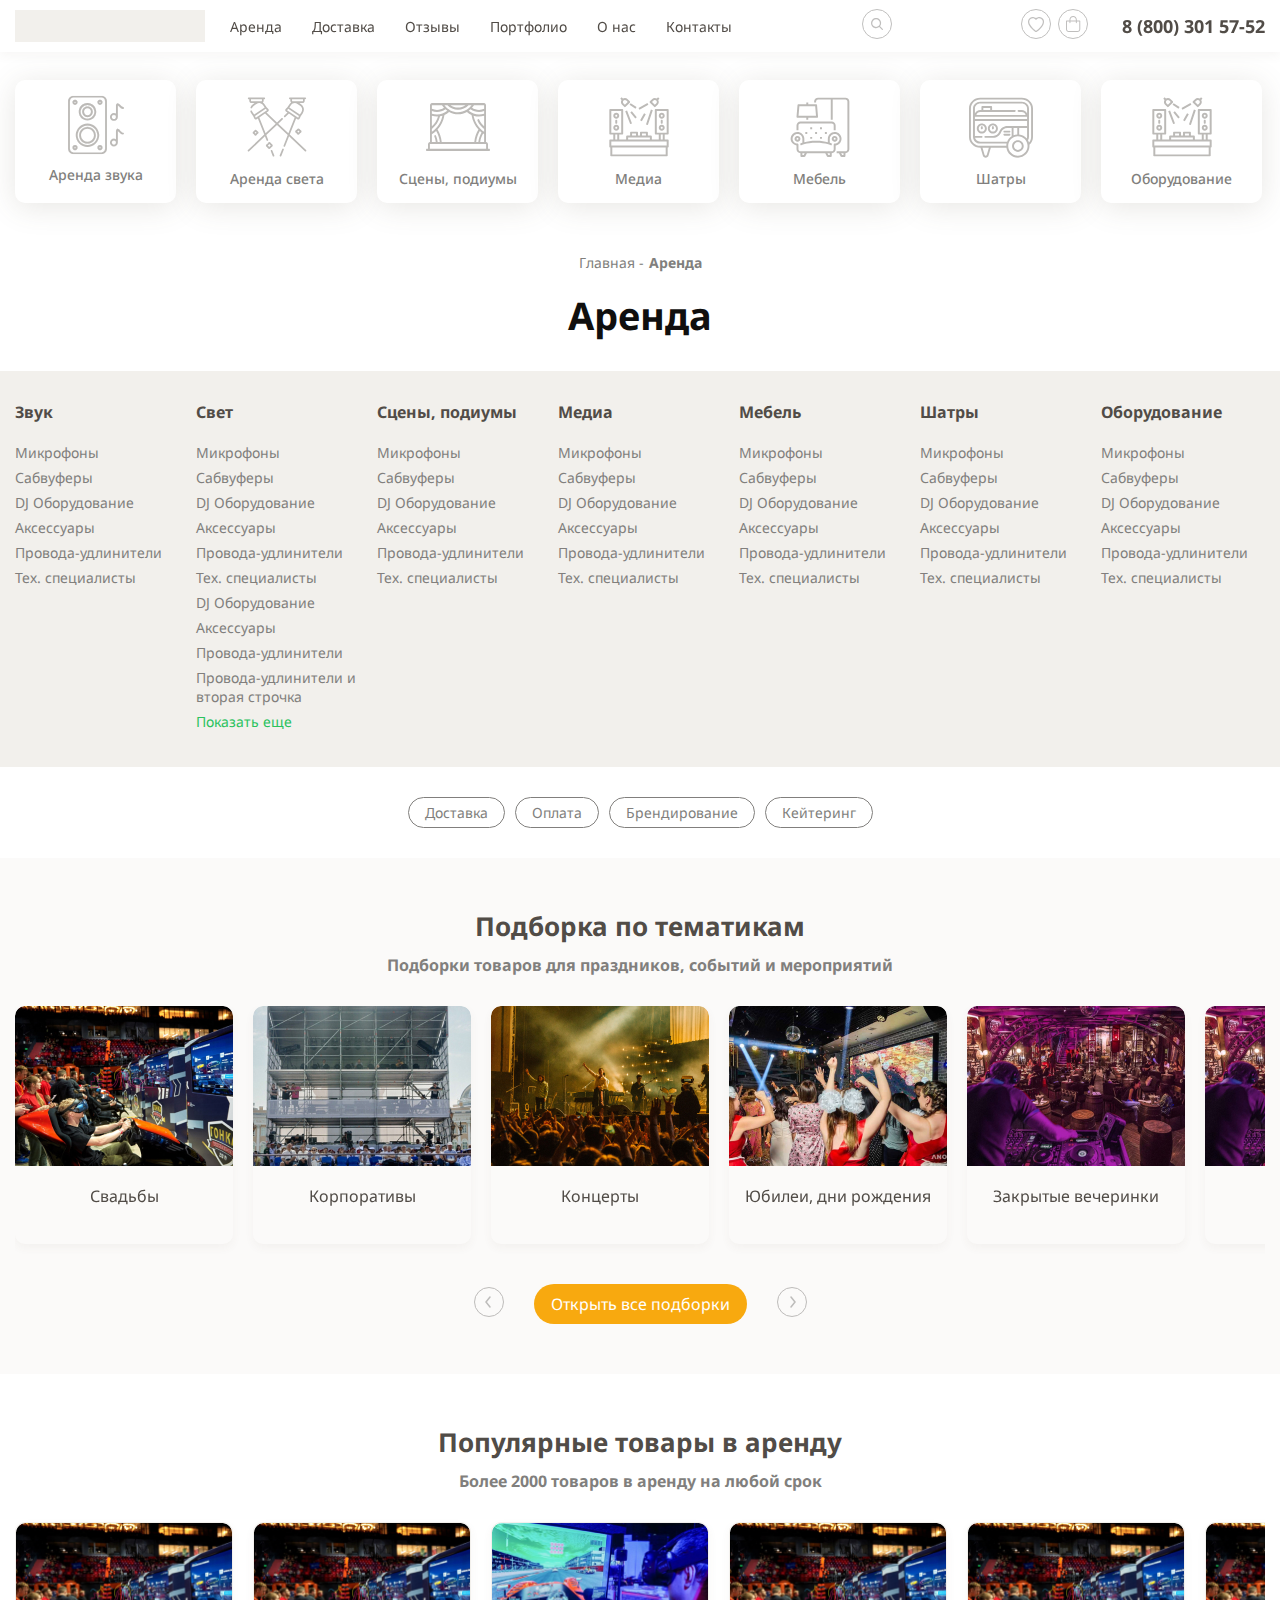
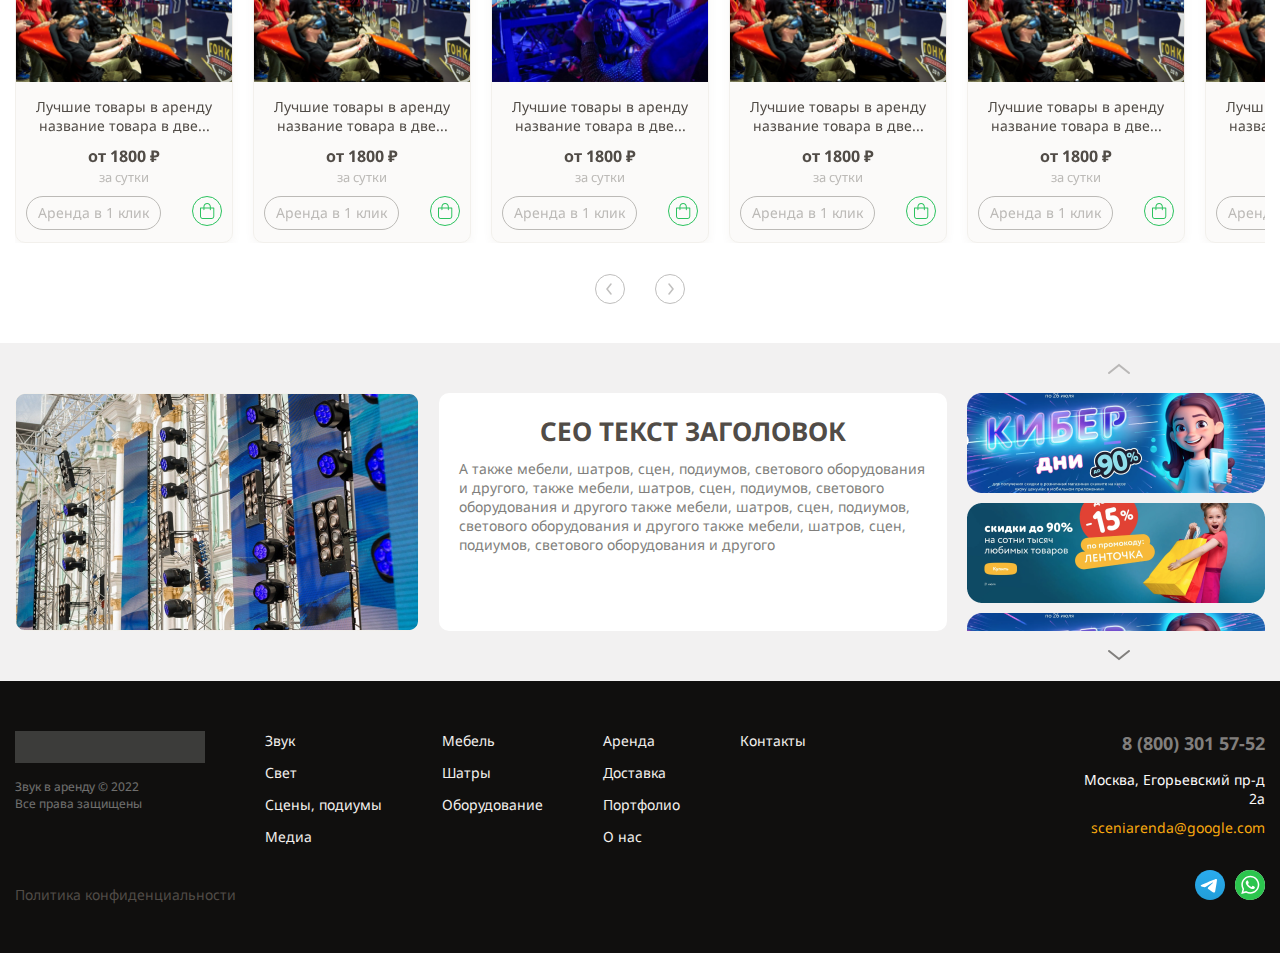
<file: catalog-arenda.html>
<!DOCTYPE html>
<html lang="en">
<head itemscope itemtype="http://schema.org/WPHeader">
  <meta charset="UTF-8">
  <meta http-equiv="X-UA-Compatible" content="IE=edge">
  <meta itemprop="description" name="description" content="описание_страницы">
  <meta itemprop="keywords" name="keywords" content="ключевые_слова_для_страницы">
  <meta name="viewport" content="width=device-width, initial-scale=1.0">
  <link rel="preconnect" href="https://fonts.googleapis.com">
  <link rel="preconnect" href="https://fonts.gstatic.com" crossorigin>
  <link rel="stylesheet" href="https://cdn.jsdelivr.net/npm/swiper@10/swiper-bundle.min.css"/>
  <link href="https://fonts.googleapis.com/css2?family=Noto+Sans:wght@300;400;500;600;700;800;900&display=swap" rel="stylesheet">
  <link rel="stylesheet" href="css/style.css">
  <title>Document</title>
</head>
<body>

   <div class="wrapper">
    <header class="header">
      <div class="header-top">
        <div class="container">
          <div class="header-top__inner">
            <a class="header-top__logo" href="#">

            </a>
            <nav class="header-top__nav">
              <ul class="header-top__nav-list" itemscope itemtype="http://schema.org/SiteNavigationElement">
                <li class="header-top__nav-item">
                  <a class="header-top__nav-link" itemprop="url" href="#">Аренда</a>
                </li>
                <li class="header-top__nav-item">
                  <a class="header-top__nav-link" itemprop="url" href="#">Доставка</a>
                </li>
                <li class="header-top__nav-item">
                  <a class="header-top__nav-link" itemprop="url" href="#">Отзывы</a>
                </li>
                <li class="header-top__nav-item">
                  <a class="header-top__nav-link" itemprop="url" href="#">Портфолио</a>
                </li>
                <li class="header-top__nav-item">
                  <a class="header-top__nav-link" itemprop="url" href="#">О нас</a>
                </li>
                <li class="header-top__nav-item">
                  <a class="header-top__nav-link" itemprop="url" href="#">Контакты</a>
                </li>
              </ul>
            </nav>
            <button class="header-top__search-btn">
              <svg xmlns="http://www.w3.org/2000/svg" width="30" height="30" viewBox="0 0 30 30" fill="none">
                <g opacity="0.5">
                  <path fill-rule="evenodd" clip-rule="evenodd" d="M18.0917 17.1954C19.6433 15.2027 19.5032 12.3197 17.6713 10.4878C15.6876 8.50408 12.4714 8.50408 10.4878 10.4878C8.50408 12.4714 8.50408 15.6876 10.4878 17.6713C12.3197 19.5032 15.2027 19.6433 17.1954 18.0917C17.204 18.1014 17.213 18.1109 17.2223 18.1202L19.9161 20.814C20.1641 21.062 20.5661 21.062 20.814 20.814C21.062 20.5661 21.062 20.1641 20.814 19.9161L18.1202 17.2223C18.1109 17.213 18.1014 17.204 18.0917 17.1954ZM16.7733 11.3857C18.2611 12.8734 18.2611 15.2856 16.7733 16.7733C15.2856 18.2611 12.8734 18.2611 11.3857 16.7733C9.89794 15.2856 9.89794 12.8734 11.3857 11.3857C12.8734 9.89794 15.2856 9.89794 16.7733 11.3857Z" fill="#817F7D"/>
                  <circle cx="15" cy="15" r="14.5" stroke="#817F7D"/>
                </g>
              </svg>
            </button>
            <div class="header-top__user-nav user-nav">
              <a class="user-nav__link" href="#">
                <img src="images/icons/favorite-icon.svg" alt="">
              </a>
              <a class="user-nav__link" href="#">
                <img src="images/icons/cart-icon.svg" alt="">
              </a>
            </div>
            <a class="header-top__phone" href="tel:88003015752">8 (800) 301 57-52</a>
          </div>
        </div>
      </div>
      <div class="header-bot" >
        <div class="container">
          <div class="header-bot__inner">
            <button class="header-bot__burger">
              <svg xmlns="http://www.w3.org/2000/svg" width="30" height="30" viewBox="0 0 30 30" fill="none">
                <g opacity="0.5">
                <circle cx="15" cy="15" r="14.5" stroke="#817F7D"/>
                <path fill-rule="evenodd" clip-rule="evenodd" d="M9.78261 10C9.36839 10 9.03261 10.3358 9.03261 10.75C9.03261 11.1642 9.36839 11.5 9.78261 11.5H20.2174C20.6316 11.5 20.9674 11.1642 20.9674 10.75C20.9674 10.3358 20.6316 10 20.2174 10H9.78261ZM9.03261 14.75C9.03261 14.3358 9.36839 14 9.78261 14H20.2174C20.6316 14 20.9674 14.3358 20.9674 14.75C20.9674 15.1642 20.6316 15.5 20.2174 15.5H9.78261C9.36839 15.5 9.03261 15.1642 9.03261 14.75ZM9.03261 18.75C9.03261 18.3358 9.36839 18 9.78261 18H20.2174C20.6316 18 20.9674 18.3358 20.9674 18.75C20.9674 19.1642 20.6316 19.5 20.2174 19.5H9.78261C9.36839 19.5 9.03261 19.1642 9.03261 18.75Z" fill="#817F7D"/>
                </g>
              </svg>
            </button>
            <div class="header-bot__user-nav user-nav">
              <div class="user-nav__cart-info">
                <span class="user-nav__cart-title">Итого:</span>
                <span class="user-nav__cart-summ">48 000 ₽</span>
              </div>
              <a class="user-nav__cart-link" href="#" >3</a>
              <a class="user-nav__favorite-link" href="#"><img src="images/icons/favorite-icon.svg" alt=""></a>
              <button class="user-nav__search-btn">
                <svg xmlns="http://www.w3.org/2000/svg" width="30" height="30" viewBox="0 0 30 30" fill="none">
                  <g opacity="0.5">
                  <path fill-rule="evenodd" clip-rule="evenodd" d="M18.0917 17.1954C19.6433 15.2027 19.5032 12.3197 17.6713 10.4878C15.6876 8.50408 12.4714 8.50408 10.4878 10.4878C8.50408 12.4714 8.50408 15.6876 10.4878 17.6713C12.3197 19.5032 15.2027 19.6433 17.1954 18.0917C17.204 18.1014 17.213 18.1109 17.2223 18.1202L19.9161 20.814C20.1641 21.062 20.5661 21.062 20.814 20.814C21.062 20.5661 21.062 20.1641 20.814 19.9161L18.1202 17.2223C18.1109 17.213 18.1014 17.204 18.0917 17.1954ZM16.7733 11.3857C18.2611 12.8734 18.2611 15.2856 16.7733 16.7733C15.2856 18.2611 12.8734 18.2611 11.3857 16.7733C9.89794 15.2856 9.89794 12.8734 11.3857 11.3857C12.8734 9.89794 15.2856 9.89794 16.7733 11.3857Z" fill="#817F7D"/>
                  <circle cx="15" cy="15" r="14.5" stroke="#817F7D"/>
                  </g>
                </svg>
              </button>
            </div>
          </div>
        </div>
      </div>
      <div class="drawer">
        <div class="drawer__inner">
          <div class="drawer__accordion-list">
            <div class="drawer__accordion-item">
              <div class="drawer__accordion-head">
                <svg width="22" height="22" viewBox="0 0 22 22" fill="none" xmlns="http://www.w3.org/2000/svg">
                  <g clip-path="url(#clip0_187_12473)">
                  <path d="M13.0611 0.0214844H2.5629C1.4436 0.0214844 0.530151 0.934935 0.530151 2.05852V19.9459C0.530151 21.0694 1.4436 21.9786 2.5629 21.9786H13.0611C14.1847 21.9786 15.0982 21.0651 15.0982 19.9459V2.05852C15.0982 0.934935 14.1847 0.0214844 13.0611 0.0214844ZM14.412 19.9416C14.412 20.6835 13.8073 21.2882 13.0611 21.2882H2.5629C1.82099 21.2882 1.21631 20.6835 1.21631 19.9416V2.05852C1.21631 1.31232 1.82099 0.707644 2.5629 0.707644H13.0611C13.8031 0.707644 14.412 1.31232 14.412 2.05423V19.9416Z" fill="#BCBAB7"/>
                  <path d="M13.0612 22H2.56292C1.43024 22 0.508728 21.0785 0.508728 19.9458V2.05848C0.508728 0.923443 1.43024 0 2.56292 0H13.0612C14.1962 0 15.1196 0.923443 15.1196 2.05848V19.9458C15.1196 21.0785 14.1962 22 13.0612 22ZM2.56292 0.042885C1.45387 0.042885 0.551613 0.947072 0.551613 2.05848V19.9458C0.551613 21.0549 1.45387 21.9571 2.56292 21.9571H13.0612C14.1726 21.9571 15.0768 21.0549 15.0768 19.9458V2.05848C15.0768 0.947072 14.1726 0.042885 13.0612 0.042885H2.56292ZM13.0612 21.3096H2.56292C1.80857 21.3096 1.19489 20.6958 1.19489 19.9415V2.05848C1.19489 1.30177 1.80857 0.68616 2.56292 0.68616H13.0612C13.8179 0.68616 14.4335 1.29984 14.4335 2.05419V19.9415C14.4335 20.6959 13.8178 21.3096 13.0612 21.3096ZM2.56292 0.729045C1.83224 0.729045 1.23777 1.32545 1.23777 2.05848V19.9415C1.23777 20.6722 1.83224 21.2667 2.56292 21.2667H13.0612C13.7942 21.2667 14.3906 20.6722 14.3906 19.9415V2.05419C14.3906 1.32352 13.7942 0.729045 13.0612 0.729045H2.56292Z" fill="#BCBAB7"/>
                  <path d="M7.81205 10.4553C5.39762 10.4553 3.4292 12.4195 3.4292 14.8382C3.4292 17.2569 5.39333 19.221 7.81205 19.221C10.2308 19.221 12.1949 17.2569 12.1949 14.8382C12.1949 12.4195 10.2308 10.4553 7.81205 10.4553ZM7.81205 18.5349C5.77501 18.5349 4.11536 16.8752 4.11536 14.8382C4.11536 12.8011 5.77501 11.1415 7.81205 11.1415C9.84908 11.1415 11.5087 12.8011 11.5087 14.8382C11.5087 16.8752 9.85337 18.5349 7.81205 18.5349Z" fill="#BCBAB7"/>
                  <path d="M7.81206 19.2425C5.38353 19.2425 3.40778 17.2668 3.40778 14.8382C3.40778 12.4097 5.38353 10.434 7.81206 10.434C10.2406 10.434 12.2164 12.4097 12.2164 14.8382C12.2164 17.2668 10.2406 19.2425 7.81206 19.2425ZM7.81206 10.4768C5.40716 10.4768 3.45066 12.4333 3.45066 14.8382C3.45066 17.2432 5.40716 19.1997 7.81206 19.1997C10.217 19.1997 12.1735 17.2432 12.1735 14.8382C12.1735 12.4333 10.2169 10.4768 7.81206 10.4768ZM7.81206 18.5564C5.7619 18.5564 4.09394 16.8884 4.09394 14.8382C4.09394 12.7881 5.7619 11.1201 7.81206 11.1201C9.86227 11.1201 11.5302 12.7881 11.5302 14.8382C11.5302 16.8884 9.86222 18.5564 7.81206 18.5564ZM7.81206 11.163C5.78553 11.163 4.13682 12.8117 4.13682 14.8382C4.13682 16.8648 5.78553 18.5135 7.81206 18.5135C9.83859 18.5135 11.4873 16.8648 11.4873 14.8382C11.4873 12.8117 9.83859 11.163 7.81206 11.163Z" fill="#BCBAB7"/>
                  <path d="M7.81206 11.7076C6.08809 11.7076 4.68146 13.11 4.68146 14.8382C4.68146 16.5665 6.0838 17.9689 7.81206 17.9689C9.53604 17.9689 10.9427 16.5665 10.9427 14.8382C10.9427 13.11 9.54033 11.7076 7.81206 11.7076ZM7.81206 17.2784C6.46547 17.2784 5.36762 16.1805 5.36762 14.834C5.36762 13.4874 6.46547 12.3895 7.81206 12.3895C9.15865 12.3895 10.2565 13.4874 10.2565 14.834C10.2565 16.1805 9.16294 17.2784 7.81206 17.2784Z" fill="#BCBAB7"/>
                  <path d="M7.81205 17.9902C6.07401 17.9902 4.66001 16.5762 4.66001 14.8382C4.66001 13.1001 6.07401 11.6861 7.81205 11.6861C9.5501 11.6861 10.9641 13.1001 10.9641 14.8382C10.9641 16.5762 9.55005 17.9902 7.81205 17.9902ZM7.81205 11.729C6.09764 11.729 4.70289 13.1238 4.70289 14.8382C4.70289 16.5526 6.09764 17.9474 7.81205 17.9474C9.52647 17.9474 10.9212 16.5526 10.9212 14.8382C10.9212 13.1238 9.52643 11.729 7.81205 11.729ZM7.81205 17.2998C6.45234 17.2998 5.34617 16.1936 5.34617 14.8339C5.34617 13.4742 6.45234 12.368 7.81205 12.368C9.17177 12.368 10.2779 13.4742 10.2779 14.8339C10.2779 16.1936 9.17172 17.2998 7.81205 17.2998ZM7.81205 12.4109C6.47602 12.4109 5.38905 13.4979 5.38905 14.8339C5.38905 16.1699 6.47602 17.2569 7.81205 17.2569C9.14809 17.2569 10.2351 16.1699 10.2351 14.8339C10.2351 13.4979 9.14809 12.4109 7.81205 12.4109ZM7.81205 9.29745C9.60894 9.29745 11.0713 7.83507 11.0713 6.03819C11.0713 4.24131 9.60894 2.77893 7.81205 2.77893C6.01517 2.77893 4.5528 4.24131 4.5528 6.03819C4.5528 7.83507 6.01946 9.29745 7.81205 9.29745ZM7.81205 3.46509C9.23155 3.46509 10.3852 4.6187 10.3852 6.03819C10.3852 7.45768 9.23155 8.61129 7.81205 8.61129C6.39256 8.61129 5.23896 7.45768 5.23896 6.03819C5.23896 4.6187 6.39685 3.46509 7.81205 3.46509Z" fill="#BCBAB7"/>
                  <path d="M7.81201 9.31885C6.00304 9.31885 4.53131 7.84712 4.53131 6.03815C4.53131 4.22917 6.00304 2.75745 7.81201 2.75745C9.62099 2.75745 11.0927 4.22917 11.0927 6.03815C11.0927 7.84712 9.62099 9.31885 7.81201 9.31885ZM7.81201 2.80033C6.02667 2.80033 4.5742 4.2528 4.5742 6.03815C4.5742 7.82349 6.02667 9.27596 7.81201 9.27596C9.59736 9.27596 11.0498 7.82349 11.0498 6.03815C11.0498 4.2528 9.59731 2.80033 7.81201 2.80033ZM7.81201 8.63269C6.38137 8.63269 5.21747 7.46879 5.21747 6.03815C5.21747 4.6075 6.38137 3.44361 7.81201 3.44361C9.24266 3.44361 10.4066 4.6075 10.4066 6.03815C10.4066 7.46879 9.24261 8.63269 7.81201 8.63269ZM7.81201 3.48649C6.405 3.48649 5.26036 4.63113 5.26036 6.03815C5.26036 7.44516 6.405 8.58981 7.81201 8.58981C9.21903 8.58981 10.3637 7.44516 10.3637 6.03815C10.3637 4.63113 9.21898 3.48649 7.81201 3.48649Z" fill="#BCBAB7"/>
                  <path d="M7.81206 8.04098C8.91849 8.04098 9.81478 7.1404 9.81478 6.03825C9.81478 4.93182 8.9142 4.03552 7.81206 4.03552C6.70562 4.03552 5.80933 4.93611 5.80933 6.03825C5.80933 7.14468 6.70991 8.04098 7.81206 8.04098ZM7.81206 4.71739C8.5411 4.71739 9.12862 5.30921 9.12862 6.03396C9.12862 6.75872 8.5411 7.35482 7.81206 7.35482C7.08301 7.35482 6.49549 6.7673 6.49549 6.03825C6.49549 5.30921 7.0873 4.71739 7.81206 4.71739Z" fill="#BCBAB7"/>
                  <path d="M7.81201 8.06242C6.69589 8.06242 5.78784 7.15437 5.78784 6.03824C5.78784 4.92212 6.69589 4.01407 7.81201 4.01407C8.92814 4.01407 9.83618 4.92212 9.83618 6.03824C9.83618 7.15437 8.92814 8.06242 7.81201 8.06242ZM7.81201 4.05696C6.71952 4.05696 5.83073 4.94575 5.83073 6.03824C5.83073 7.13074 6.71952 8.01953 7.81201 8.01953C8.90451 8.01953 9.7933 7.13074 9.7933 6.03824C9.7933 4.94575 8.90451 4.05696 7.81201 4.05696ZM7.81201 7.37626C7.07422 7.37626 6.474 6.77599 6.474 6.03824C6.474 5.29809 7.07422 4.69594 7.81201 4.69594C8.54981 4.69594 9.15003 5.29621 9.15003 6.03396C9.15003 6.77411 8.54976 7.37626 7.81201 7.37626ZM7.81201 4.73883C7.09789 4.73883 6.51689 5.32172 6.51689 6.03824C6.51689 6.75237 7.09785 7.33337 7.81201 7.33337C8.52618 7.33337 9.10714 6.75048 9.10714 6.03396C9.10714 5.31983 8.52613 4.73883 7.81201 4.73883ZM12.4908 1.55676C11.9633 1.55676 11.5344 1.98561 11.5344 2.5131C11.5344 3.04058 11.9633 3.46943 12.4908 3.46943C13.0183 3.46943 13.4471 3.04058 13.4471 2.5131C13.4471 1.98561 13.0183 1.55676 12.4908 1.55676ZM12.4908 2.78327C12.3407 2.78327 12.2206 2.6632 12.2206 2.5131C12.2206 2.363 12.3407 2.24292 12.4908 2.24292C12.6409 2.24292 12.7609 2.363 12.7609 2.5131C12.7609 2.6632 12.6409 2.78327 12.4908 2.78327Z" fill="#BCBAB7"/>
                  <path d="M12.4908 3.49083C11.9516 3.49083 11.513 3.05221 11.513 2.51306C11.513 1.97391 11.9516 1.53528 12.4908 1.53528C13.0299 1.53528 13.4686 1.97391 13.4686 2.51306C13.4686 3.05221 13.0299 3.49083 12.4908 3.49083ZM12.4908 1.57816C11.9753 1.57816 11.5558 1.99758 11.5558 2.51306C11.5558 3.02853 11.9753 3.44795 12.4908 3.44795C13.0063 3.44795 13.4257 3.02858 13.4257 2.51306C13.4257 1.99754 13.0063 1.57816 12.4908 1.57816ZM12.4908 2.80467C12.33 2.80467 12.1991 2.67387 12.1991 2.51306C12.1991 2.35224 12.33 2.22144 12.4908 2.22144C12.6516 2.22144 12.7824 2.35228 12.7824 2.51306C12.7824 2.67383 12.6516 2.80467 12.4908 2.80467ZM12.4908 2.26432C12.3536 2.26432 12.242 2.37591 12.242 2.51306C12.242 2.6502 12.3536 2.76179 12.4908 2.76179C12.6279 2.76179 12.7395 2.6502 12.7395 2.51306C12.7395 2.37591 12.6279 2.26432 12.4908 2.26432ZM3.13328 3.46939C3.66076 3.46939 4.08961 3.04054 4.08961 2.51306C4.08961 1.98557 3.66076 1.55672 3.13328 1.55672C2.60579 1.55672 2.17694 1.98557 2.17694 2.51306C2.17694 3.04054 2.60579 3.46939 3.13328 3.46939ZM3.13328 2.24288C3.28337 2.24288 3.40345 2.36296 3.40345 2.51306C3.40345 2.66315 3.28337 2.78323 3.13328 2.78323C2.98318 2.78323 2.8631 2.66315 2.8631 2.51306C2.8631 2.36296 2.98747 2.24288 3.13328 2.24288Z" fill="#BCBAB7"/>
                  <path d="M3.1333 3.49083C2.59415 3.49083 2.15552 3.05221 2.15552 2.51306C2.15552 1.97391 2.59415 1.53528 3.1333 1.53528C3.67245 1.53528 4.11107 1.97391 4.11107 2.51306C4.11107 3.05221 3.67245 3.49083 3.1333 3.49083ZM3.1333 1.57816C2.61777 1.57816 2.1984 1.99758 2.1984 2.51306C2.1984 3.02853 2.61782 3.44795 3.1333 3.44795C3.64877 3.44795 4.06819 3.02858 4.06819 2.51306C4.06819 1.99754 3.64877 1.57816 3.1333 1.57816ZM3.1333 2.80467C2.97248 2.80467 2.84168 2.67387 2.84168 2.51306C2.84168 2.35224 2.97252 2.22144 3.1333 2.22144C3.29407 2.22144 3.42491 2.35228 3.42491 2.51306C3.42491 2.67383 3.29407 2.80467 3.1333 2.80467ZM3.1333 2.26432C2.99615 2.26432 2.88456 2.37591 2.88456 2.51306C2.88456 2.6502 2.99615 2.76179 3.1333 2.76179C3.27044 2.76179 3.38203 2.6502 3.38203 2.51306C3.38203 2.37591 3.27044 2.26432 3.1333 2.26432ZM12.4908 18.5306C11.9633 18.5306 11.5345 18.9595 11.5345 19.4869C11.5345 20.0144 11.9633 20.4433 12.4908 20.4433C13.0183 20.4433 13.4471 20.0144 13.4471 19.4869C13.4471 18.9595 13.0183 18.5306 12.4908 18.5306ZM12.4908 19.7571C12.3407 19.7571 12.2206 19.637 12.2206 19.4869C12.2206 19.3368 12.3407 19.2168 12.4908 19.2168C12.6409 19.2168 12.761 19.3368 12.761 19.4869C12.761 19.637 12.6409 19.7571 12.4908 19.7571Z" fill="#BCBAB7"/>
                  <path d="M12.4908 20.4647C11.9516 20.4647 11.513 20.0261 11.513 19.4869C11.513 18.9478 11.9516 18.5092 12.4908 18.5092C13.0299 18.5092 13.4686 18.9478 13.4686 19.487C13.4686 20.0261 13.0299 20.4647 12.4908 20.4647ZM12.4908 18.552C11.9753 18.552 11.5558 18.9715 11.5558 19.487C11.5558 20.0025 11.9753 20.4219 12.4908 20.4219C13.0063 20.4219 13.4257 20.0025 13.4257 19.487C13.4257 18.9715 13.0063 18.552 12.4908 18.552ZM12.4908 19.7786C12.4135 19.7785 12.3393 19.7477 12.2847 19.693C12.23 19.6384 12.1992 19.5643 12.1991 19.4869C12.1992 19.4096 12.23 19.3355 12.2846 19.2808C12.3393 19.2261 12.4135 19.1954 12.4908 19.1953C12.6516 19.1953 12.7824 19.3261 12.7824 19.4869C12.7824 19.6477 12.6516 19.7786 12.4908 19.7786ZM12.4908 19.2382C12.3536 19.2382 12.242 19.3498 12.242 19.487C12.242 19.6241 12.3536 19.7357 12.4908 19.7357C12.6279 19.7357 12.7395 19.6241 12.7395 19.487C12.7395 19.3498 12.6279 19.2382 12.4908 19.2382ZM3.13328 18.5306C2.60579 18.5306 2.17694 18.9594 2.17694 19.4869C2.17694 20.0144 2.60579 20.4433 3.13328 20.4433C3.66076 20.4433 4.08961 20.0144 4.08961 19.4869C4.08961 18.9594 3.66076 18.5306 3.13328 18.5306ZM3.13328 19.7571C2.98318 19.7571 2.8631 19.637 2.8631 19.4869C2.8631 19.3368 2.98318 19.2168 3.13328 19.2168C3.28337 19.2168 3.40345 19.3368 3.40345 19.4869C3.40345 19.637 3.28337 19.7571 3.13328 19.7571Z" fill="#BCBAB7"/>
                  <path d="M3.1333 20.4647C2.59415 20.4647 2.15552 20.0261 2.15552 19.487C2.15552 18.9478 2.59415 18.5092 3.1333 18.5092C3.67245 18.5092 4.11107 18.9479 4.11107 19.487C4.11107 20.0262 3.67245 20.4647 3.1333 20.4647ZM3.1333 18.5521C2.61777 18.5521 2.1984 18.9715 2.1984 19.487C2.1984 20.0025 2.61782 20.4219 3.1333 20.4219C3.64877 20.4219 4.06819 20.0025 4.06819 19.487C4.06819 18.9715 3.64877 18.5521 3.1333 18.5521ZM3.1333 19.7786C2.97248 19.7786 2.84168 19.6477 2.84168 19.487C2.84168 19.3261 2.97252 19.1953 3.1333 19.1953C3.29407 19.1953 3.42491 19.3261 3.42491 19.487C3.42491 19.6477 3.29407 19.7786 3.1333 19.7786ZM3.1333 19.2382C2.99615 19.2382 2.88456 19.3499 2.88456 19.487C2.88456 19.6242 2.99615 19.7357 3.1333 19.7357C3.27044 19.7357 3.38203 19.6242 3.38203 19.487C3.38203 19.3499 3.27044 19.2382 3.1333 19.2382ZM17.7142 9.44759C18.529 9.44759 19.1894 8.78716 19.1894 7.97235V3.5895C19.2838 3.67098 19.4081 3.80821 19.5111 3.91543C19.8799 4.31854 20.3859 4.86747 21.0764 4.96611C21.2651 4.99184 21.4366 4.86318 21.4666 4.67449C21.4924 4.4858 21.3637 4.31426 21.175 4.28424C20.729 4.21991 20.3345 3.79106 20.0171 3.44798C19.6612 3.06201 19.2966 2.66747 18.8635 2.91192C18.6405 3.03628 18.5076 3.26357 18.5076 3.52088V6.72868C18.2803 6.58287 18.0101 6.50139 17.7185 6.50139C16.9037 6.50139 16.2432 7.16182 16.2432 7.97663C16.2432 8.79145 16.9037 9.44759 17.7142 9.44759ZM17.7142 7.18326C18.1473 7.18326 18.5033 7.53492 18.5033 7.97235C18.5033 8.40977 18.1516 8.76143 17.7142 8.76143C17.2768 8.76143 16.9251 8.40977 16.9251 7.97235C16.9251 7.53492 17.2811 7.18326 17.7142 7.18326Z" fill="#BCBAB7"/>
                  <path d="M17.7142 9.46907C16.8913 9.46907 16.2218 8.79959 16.2218 7.97667C16.2218 7.15139 16.8932 6.47998 17.7184 6.47998C17.9936 6.47998 18.2582 6.5525 18.4861 6.69012V3.52092C18.4861 3.25602 18.6232 3.02135 18.8531 2.89321C19.3013 2.6401 19.6732 3.04348 20.0329 3.43347L20.038 3.43896C20.3516 3.7781 20.742 4.20013 21.1781 4.263C21.3792 4.29503 21.5151 4.47704 21.4879 4.6774C21.4558 4.87874 21.2735 5.0146 21.0735 4.98737C20.3709 4.88702 19.8648 4.3338 19.4952 3.92991C19.4703 3.90388 19.4455 3.87775 19.4208 3.85152C19.349 3.77553 19.2751 3.69735 19.2108 3.63765V7.97238C19.2108 8.79766 18.5394 9.46907 17.7142 9.46907ZM17.7185 6.52287C16.9169 6.52287 16.2647 7.17506 16.2647 7.97667C16.2647 8.77592 16.915 9.42618 17.7142 9.42618C18.5158 9.42618 19.168 8.77399 19.168 7.97238V3.5427L19.2035 3.57332C19.2767 3.63653 19.3658 3.73088 19.452 3.8221C19.4776 3.84916 19.5026 3.8757 19.5265 3.90062C19.892 4.30014 20.3922 4.84675 21.0794 4.94491C21.2564 4.96897 21.4172 4.84881 21.4455 4.67118C21.4696 4.49458 21.3493 4.33372 21.1717 4.30545C20.7208 4.24044 20.3247 3.81223 20.0065 3.46813L20.0014 3.46259C19.653 3.08491 19.2928 2.69422 18.8741 2.93065C18.658 3.05115 18.529 3.2718 18.529 3.52096V6.768L18.496 6.74681C18.2677 6.60027 17.9988 6.52287 17.7185 6.52287ZM17.7142 8.78291C17.2673 8.78291 16.9037 8.41928 16.9037 7.97238C16.9037 7.52547 17.2673 7.16185 17.7142 7.16185C18.1611 7.16185 18.5247 7.52547 18.5247 7.97238C18.5247 8.41928 18.1611 8.78291 17.7142 8.78291ZM17.7142 7.20474C17.2909 7.20474 16.9466 7.5491 16.9466 7.97238C16.9466 8.39565 17.2909 8.74002 17.7142 8.74002C18.1375 8.74002 18.4818 8.39565 18.4818 7.97238C18.4818 7.5491 18.1375 7.20474 17.7142 7.20474ZM21.1707 13.8991C20.7247 13.8348 20.3302 13.4059 20.0128 13.0628C19.6569 12.6769 19.2924 12.2823 18.8592 12.5268C18.6362 12.6511 18.5033 12.8784 18.5033 13.1357V16.3435C18.276 16.1977 18.0058 16.1162 17.7142 16.1162C16.8994 16.1162 16.239 16.7767 16.239 17.5915C16.239 18.4063 16.8994 19.0667 17.7142 19.0667C18.529 19.0667 19.1894 18.4063 19.1894 17.5915V13.2043C19.2838 13.2858 19.4082 13.4231 19.5111 13.5303C19.8799 13.9334 20.3859 14.4823 21.0764 14.581C21.2651 14.6067 21.4366 14.478 21.4666 14.2893C21.4924 14.1006 21.3594 13.9248 21.1707 13.8991ZM17.7142 18.3763C17.2811 18.3763 16.9251 18.0246 16.9251 17.5872C16.9251 17.1498 17.2768 16.7981 17.7142 16.7981C18.1516 16.7981 18.5033 17.1498 18.5033 17.5872C18.5033 18.0246 18.1473 18.3763 17.7142 18.3763Z" fill="#BCBAB7"/>
                  <path d="M17.7142 19.0881C16.8889 19.0881 16.2175 18.4167 16.2175 17.5915C16.2175 16.7662 16.8889 16.0948 17.7142 16.0948C17.9893 16.0948 18.2538 16.1673 18.4818 16.3049V13.1357C18.4818 12.8708 18.619 12.6362 18.8488 12.508C19.297 12.2551 19.669 12.6582 20.0286 13.0482L20.0338 13.0539C20.3474 13.3929 20.7378 13.8149 21.1737 13.8778C21.3744 13.9053 21.5153 14.0912 21.4879 14.2922C21.4559 14.4935 21.2742 14.6295 21.0735 14.6022C20.3709 14.5018 19.8648 13.9487 19.4952 13.5448C19.4703 13.5187 19.4455 13.4926 19.4207 13.4663C19.3489 13.3903 19.2751 13.3121 19.2109 13.2525V17.5914C19.2109 18.4167 18.5395 19.0881 17.7142 19.0881ZM17.7142 16.1376C16.9126 16.1376 16.2604 16.7898 16.2604 17.5914C16.2604 18.393 16.9126 19.0452 17.7142 19.0452C18.5158 19.0452 19.168 18.393 19.168 17.5914V13.1575L19.2034 13.1881C19.2766 13.2513 19.3657 13.3456 19.4519 13.4368C19.4775 13.4639 19.5026 13.4905 19.5265 13.5154C19.892 13.9149 20.3922 14.4616 21.0794 14.5597C21.2561 14.5835 21.4172 14.4636 21.4454 14.286C21.4696 14.1087 21.3451 13.9445 21.1678 13.9203H21.1676C20.7166 13.8552 20.3205 13.4271 20.0023 13.0831L19.997 13.0774C19.6487 12.6996 19.2884 12.3092 18.8698 12.5455C18.6536 12.666 18.5247 12.8866 18.5247 13.1358V16.3828L18.4916 16.3616C18.2634 16.215 17.9945 16.1376 17.7142 16.1376ZM17.7142 18.3977C17.2673 18.3977 16.9037 18.034 16.9037 17.5871C16.9037 17.1402 17.2673 16.7767 17.7142 16.7767C18.1611 16.7767 18.5247 17.1403 18.5247 17.5871C18.5247 18.034 18.1611 18.3977 17.7142 18.3977ZM17.7142 16.8195C17.2909 16.8195 16.9466 17.1638 16.9466 17.5871C16.9466 18.0104 17.2909 18.3547 17.7142 18.3547C18.1375 18.3547 18.4818 18.0104 18.4818 17.5871C18.4818 17.1638 18.1375 16.8195 17.7142 16.8195Z" fill="#BCBAB7"/>
                  </g>
                  <defs>
                  <clipPath id="clip0_187_12473">
                  <rect width="22" height="22" fill="white"/>
                  </clipPath>
                  </defs>
                  </svg>
                <span>Аренда звука</span>
                <svg id="arrow" xmlns="http://www.w3.org/2000/svg" width="12" height="6" viewBox="0 0 12 6" fill="none">
                  <path opacity="0.5" d="M11 1L6 5L1 1" stroke="#817F7D" stroke-width="1.5" stroke-linecap="round"/>
                </svg>
              </div>
              <ul class="drawer__accordion-links">
                <li><a class="drawer__accordion-link" href="#">Микрофоны</a></li>
                <li><a class="drawer__accordion-link" href="#">Сабвуферы</a></li>
                <li><a class="drawer__accordion-link" href="#">Сабвуферы</a></li>
                <li><a class="drawer__accordion-link" href="#">DJ Оборудование</a></li>
                <li><a class="drawer__accordion-link" href="#">DJ Оборудование</a></li>
                <li><a class="drawer__accordion-link" href="#">Аксессуары</a></li>
                <li><a class="drawer__accordion-link" href="#">Аксессуары</a></li>
                <li><a class="drawer__accordion-link" href="#">Провода-удлинители и вторая строчка</a></li>
                <li><a class="drawer__accordion-link" href="#">Провода-удлинители</a></li>
                <li><a class="drawer__accordion-link" href="#">Провода-удлинители</a></li>
              </ul>
            </div>
            <div class="drawer__accordion-item" >
              <div class="drawer__accordion-head">
                <svg width="24" height="24" viewBox="0 0 24 24" fill="none" xmlns="http://www.w3.org/2000/svg">
                  <path d="M14.3566 20.1231C14.2761 20.0914 14.1864 20.093 14.1072 20.1275C14.0279 20.162 13.9656 20.2266 13.9339 20.307L13.0171 22.6373C12.9862 22.7176 12.9882 22.8068 13.0229 22.8855C13.0575 22.9643 13.1218 23.0261 13.2019 23.0576C13.2819 23.0891 13.3712 23.0877 13.4502 23.0537C13.5292 23.0196 13.5915 22.9557 13.6236 22.8759L14.5405 20.5457C14.5561 20.5058 14.5638 20.4633 14.5631 20.4205C14.5623 20.3778 14.5531 20.3355 14.536 20.2963C14.519 20.2571 14.4943 20.2216 14.4635 20.1918C14.4327 20.1621 14.3964 20.1388 14.3566 20.1231Z" fill="#BCBAB7"/>
                  <path d="M22.8982 20.6311L16.7846 14.8422L19.1741 8.76905L19.6366 9.08H19.6365C19.7095 9.12919 19.7924 9.16182 19.8794 9.1756C19.9664 9.18938 20.0553 9.18398 20.1399 9.15977C20.2246 9.13573 20.3031 9.09345 20.3697 9.0359C20.4363 8.97835 20.4896 8.90692 20.5257 8.82663L20.9113 7.97135L21.6806 6.82717C22.4295 5.71357 22.1327 4.19839 21.0191 3.44958L20.3977 3.03178H21.5017C21.9965 3.03178 22.3991 2.62915 22.3991 2.13432V1.56927H22.6072C22.7872 1.56927 22.9331 1.42335 22.9331 1.24337C22.9331 1.06339 22.7872 0.91748 22.6072 0.91748H16.7825C16.6025 0.91748 16.4566 1.06339 16.4566 1.24337C16.4566 1.42335 16.6025 1.56927 16.7825 1.56927H16.9956V2.13428C16.9956 2.40277 17.1145 2.64362 17.302 2.80809C17.0504 2.981 16.8337 3.2 16.6635 3.45353L15.8941 4.59772L15.2475 5.27753C15.1245 5.40693 15.0651 5.58295 15.0845 5.76046C15.104 5.93796 15.2001 6.09691 15.3483 6.19654L15.9317 6.58883L14.6757 7.77812C14.6144 7.83789 14.579 7.91939 14.5773 8.00501C14.5756 8.09063 14.6076 8.17349 14.6665 8.23567C14.7254 8.29786 14.8064 8.33437 14.8919 8.33731C14.9775 8.34025 15.0608 8.30939 15.1239 8.2514L16.486 6.96157L18.6202 8.39662L16.2742 14.359L12.474 10.7606L14.1149 9.2067C14.1463 9.17734 14.1715 9.14208 14.1892 9.10294C14.2068 9.0638 14.2166 9.02155 14.2179 8.97863C14.2192 8.93571 14.212 8.89295 14.1967 8.85283C14.1814 8.8127 14.1583 8.77599 14.1288 8.7448C14.0993 8.71362 14.0639 8.68858 14.0246 8.67112C13.9854 8.65367 13.9431 8.64413 13.9002 8.64308C13.8572 8.64202 13.8145 8.64946 13.7745 8.66496C13.7344 8.68046 13.6978 8.70373 13.6668 8.73342L12 10.3117L8.06834 6.58888L8.65173 6.19659C8.7999 6.09695 8.89606 5.938 8.91553 5.7605C8.93499 5.583 8.87559 5.40693 8.75249 5.27753L8.10592 4.59776L7.33651 3.45357C7.16644 3.19988 6.95008 2.98051 6.69876 2.80696C6.88582 2.64262 7.00445 2.40238 7.00445 2.13432V1.56927H7.21758C7.30401 1.56927 7.38691 1.53493 7.44802 1.47381C7.50914 1.4127 7.54348 1.3298 7.54348 1.24337C7.54348 1.15694 7.50914 1.07405 7.44802 1.01293C7.38691 0.951815 7.30401 0.91748 7.21758 0.91748H1.39298C1.30654 0.91748 1.22365 0.951815 1.16253 1.01293C1.10142 1.07405 1.06708 1.15694 1.06708 1.24337C1.06708 1.3298 1.10142 1.4127 1.16253 1.47381C1.22365 1.53493 1.30654 1.56927 1.39298 1.56927H1.60103V2.13428C1.60103 2.62915 2.00361 3.03174 2.49849 3.03174H3.60248L2.98111 3.44953C2.56923 3.72654 2.25576 4.11679 2.07466 4.57812C2.05902 4.61796 2.05138 4.66049 2.05218 4.70328C2.05297 4.74607 2.06219 4.78828 2.0793 4.82751C2.09642 4.86674 2.12109 4.90221 2.15191 4.9319C2.18273 4.96159 2.2191 4.98493 2.25894 5.00056C2.29877 5.0162 2.3413 5.02384 2.38409 5.02304C2.42688 5.02225 2.4691 5.01303 2.50833 4.99591C2.54755 4.9788 2.58303 4.95413 2.61272 4.92331C2.64241 4.89249 2.66574 4.85612 2.68138 4.81628C2.81308 4.47973 3.0446 4.19153 3.34485 3.99038L4.32283 3.33278C4.71782 3.0672 5.19262 2.97134 5.65964 3.06281C6.12676 3.15432 6.53025 3.4222 6.79584 3.81718L7.37449 4.67767L3.4391 7.32391L2.86049 6.46343C2.76332 6.31898 2.68782 6.16108 2.63641 5.99475C2.61054 5.9126 2.5532 5.84403 2.47692 5.80402C2.40064 5.76402 2.31163 5.75584 2.22934 5.78128C2.14705 5.80671 2.07817 5.86368 2.03776 5.93975C1.99735 6.01581 1.9887 6.10478 2.01369 6.1872C2.08388 6.41428 2.18694 6.62986 2.3196 6.82708L3.08896 7.97127L3.47456 8.8265C3.51067 8.9068 3.56391 8.97823 3.63054 9.03579C3.69717 9.09335 3.77558 9.13564 3.86028 9.15969C3.94495 9.1839 4.03388 9.18931 4.12086 9.17553C4.20783 9.16175 4.29074 9.12911 4.36377 9.07991L4.82619 8.76896L7.21567 14.842L1.10198 20.6311C1.03975 20.6906 1.00362 20.7724 1.0015 20.8585C0.999381 20.9446 1.03143 21.028 1.09065 21.0906C1.14987 21.1531 1.23144 21.1897 1.31753 21.1922C1.40363 21.1948 1.48724 21.1632 1.5501 21.1043L7.47287 15.4961L8.06795 17.0085C8.09191 17.0694 8.13367 17.1217 8.18777 17.1586C8.24187 17.1955 8.30582 17.2152 8.37128 17.2152C8.42439 17.2152 8.47669 17.2022 8.52362 17.1773C8.57056 17.1525 8.61072 17.1166 8.64061 17.0727C8.67049 17.0288 8.6892 16.9783 8.6951 16.9255C8.701 16.8727 8.69391 16.8193 8.67445 16.7699L7.98313 15.0129L12 11.2093L16.0169 15.0129L14.4431 19.0128C14.4122 19.0931 14.4143 19.1823 14.4489 19.2611C14.4836 19.3398 14.5479 19.4017 14.6279 19.4332C14.708 19.4646 14.7972 19.4632 14.8762 19.4292C14.9552 19.3951 15.0176 19.3313 15.0496 19.2514L16.5272 15.4961L22.45 21.1043C22.5104 21.1617 22.5906 21.1937 22.674 21.1935C22.7183 21.1936 22.7622 21.1846 22.8029 21.1671C22.8436 21.1496 22.8803 21.1239 22.9107 21.0917C22.9401 21.0607 22.9632 21.0241 22.9785 20.9841C22.9938 20.9442 23.001 20.9016 22.9999 20.8588C22.9987 20.816 22.9891 20.7739 22.9717 20.7348C22.9542 20.6957 22.9293 20.6605 22.8982 20.6311ZM21.7474 1.56927V2.13428C21.7473 2.19941 21.7214 2.26186 21.6753 2.30792C21.6293 2.35398 21.5668 2.37989 21.5017 2.37995H17.8931C17.828 2.37989 17.7655 2.35398 17.7195 2.30792C17.6734 2.26186 17.6475 2.19941 17.6474 2.13428V1.56927H21.7474ZM17.2044 3.81723C17.7526 3.00189 18.862 2.78454 19.6774 3.33282L20.6554 3.99043C21.4708 4.53871 21.688 5.64809 21.1397 6.46347L20.5611 7.324L16.6257 4.67776L17.2044 3.81723ZM16.2261 5.1944L20.2334 7.88901L19.9542 8.50821L15.758 5.68654L16.2261 5.1944ZM2.25281 2.13428V1.56927H6.35275V2.13428C6.35268 2.19941 6.32678 2.26186 6.28072 2.30792C6.23466 2.35398 6.17221 2.37989 6.10707 2.37995H2.49849C2.43335 2.37989 2.3709 2.35398 2.32484 2.30792C2.27878 2.26186 2.25288 2.19941 2.25281 2.13428ZM4.04596 8.50821L3.76678 7.88901L7.77408 5.1944L8.24219 5.68654L4.04596 8.50821ZM7.72589 14.3589L5.37994 8.39662L7.5141 6.96157L11.5261 10.7605L7.72589 14.3589Z" fill="#BCBAB7"/>
                  <path d="M10.2612 20.8027C10.2292 20.7229 10.1668 20.659 10.0878 20.625C10.0088 20.591 9.91959 20.5895 9.83954 20.621C9.7595 20.6525 9.69515 20.7144 9.66054 20.7931C9.62592 20.8719 9.62383 20.9611 9.65474 21.0414L10.3765 22.8759C10.4005 22.9368 10.4422 22.9891 10.4963 23.026C10.5505 23.0628 10.6144 23.0826 10.6799 23.0826C10.733 23.0825 10.7853 23.0696 10.8322 23.0447C10.8791 23.0199 10.9193 22.984 10.9492 22.9401C10.9791 22.8962 10.9978 22.8456 11.0037 22.7929C11.0096 22.7401 11.0025 22.6867 10.983 22.6373L10.2612 20.8027ZM20.9439 13.2237C20.75 13.1023 20.5932 12.9508 20.4647 12.7606C20.3587 12.6037 20.1829 12.5154 19.9938 12.5254C19.8038 12.5351 19.6364 12.6413 19.5462 12.8095C19.4527 12.9838 19.3062 13.1205 19.0984 13.2273C18.9268 13.3155 18.8182 13.4833 18.808 13.676C18.7978 13.8688 18.8882 14.0472 19.0497 14.1532C19.2408 14.2786 19.3941 14.4364 19.5182 14.6357C19.5659 14.713 19.6326 14.7768 19.7119 14.8211C19.7912 14.8653 19.8805 14.8885 19.9714 14.8885H19.9728C20.1592 14.8885 20.33 14.7941 20.4299 14.6356C20.5565 14.4346 20.7246 14.2708 20.9437 14.1349C21.0212 14.0873 21.0851 14.0206 21.1294 13.9412C21.1737 13.8618 21.197 13.7724 21.1969 13.6815C21.1974 13.5899 21.1744 13.4997 21.1301 13.4196C21.0858 13.3395 21.0217 13.272 20.9439 13.2237ZM19.9747 14.148C19.8559 13.9852 19.7152 13.8396 19.5565 13.7153C19.7492 13.5924 19.9072 13.4427 20.0288 13.2676C20.1519 13.4229 20.2951 13.5611 20.4546 13.6786C20.268 13.8136 20.1074 13.9707 19.9747 14.148ZM10.1402 19.3865C10.221 19.3368 10.2877 19.2672 10.3339 19.1844C10.3802 19.1015 10.4044 19.0082 10.4043 18.9133C10.4048 18.7179 10.306 18.5393 10.1401 18.4354C9.92419 18.3005 9.73906 18.1216 9.59681 17.9103C9.48619 17.7466 9.30269 17.6548 9.10541 17.6649C8.90701 17.675 8.73229 17.7859 8.63808 17.9615C8.53054 18.1619 8.36273 18.3187 8.12508 18.4409C7.94589 18.5331 7.83256 18.7081 7.82192 18.9093C7.81127 19.1105 7.90561 19.2967 8.07425 19.4074C8.29112 19.5496 8.46501 19.7287 8.60584 19.9549C8.70839 20.1195 8.8852 20.2182 9.07878 20.2187H9.08025C9.27488 20.2187 9.45321 20.12 9.5574 19.9545C9.69923 19.7294 9.89524 19.5383 10.1402 19.3865ZM9.08208 19.4938C8.93395 19.2828 8.75697 19.0999 8.5537 18.9478C8.79933 18.7997 8.99583 18.6134 9.14026 18.3915C9.29196 18.591 9.47332 18.766 9.67803 18.9105C9.44169 19.0746 9.24203 19.2701 9.08208 19.4938ZM3.50889 14.9937C3.55469 15.0678 3.61868 15.129 3.6948 15.1714C3.77091 15.2139 3.85661 15.2362 3.94376 15.2362H3.9451C4.12391 15.2362 4.28764 15.1456 4.38336 14.9936C4.49417 14.8177 4.64138 14.6743 4.83344 14.5553C4.90776 14.5096 4.96912 14.4456 5.01165 14.3694C5.05419 14.2932 5.07647 14.2073 5.07638 14.1201C5.07685 14.0322 5.05478 13.9457 5.01229 13.8689C4.96979 13.792 4.90829 13.7273 4.83366 13.681C4.66385 13.5746 4.52658 13.442 4.41404 13.2754C4.36476 13.2019 4.2972 13.1424 4.21799 13.1028C4.13878 13.0632 4.05064 13.0449 3.96222 13.0497C3.7799 13.0589 3.61939 13.1608 3.53283 13.3221C3.45227 13.4723 3.32556 13.5902 3.14549 13.6828C2.98077 13.7675 2.87661 13.9285 2.86684 14.1134C2.85706 14.2984 2.94379 14.4695 3.09874 14.5712C3.26599 14.6808 3.40013 14.819 3.50889 14.9937ZM3.99686 13.8042C4.09298 13.9202 4.20166 14.0251 4.32092 14.1171C4.17857 14.2247 4.0536 14.3469 3.9471 14.4827C3.85402 14.3609 3.74724 14.2503 3.62886 14.153C3.77481 14.0543 3.89783 13.9377 3.99686 13.8042Z" fill="#BCBAB7"/>
                  </svg>
                <span>Аренда света</span>
                <svg id="arrow" xmlns="http://www.w3.org/2000/svg" width="12" height="6" viewBox="0 0 12 6" fill="none">
                  <path opacity="0.5" d="M11 1L6 5L1 1" stroke="#817F7D" stroke-width="1.5" stroke-linecap="round"/>
                </svg>
              </div>
              <ul class="drawer__accordion-links">
                <li><a class="drawer__accordion-link" href="#">Микрофоны</a></li>
                <li><a class="drawer__accordion-link" href="#">Сабвуферы</a></li>
                <li><a class="drawer__accordion-link" href="#">Сабвуферы</a></li>
                <li><a class="drawer__accordion-link" href="#">DJ Оборудование</a></li>
                <li><a class="drawer__accordion-link" href="#">DJ Оборудование</a></li>
                <li><a class="drawer__accordion-link" href="#">Аксессуары</a></li>
                <li><a class="drawer__accordion-link" href="#">Аксессуары</a></li>
                <li><a class="drawer__accordion-link" href="#">Провода-удлинители и вторая строчка</a></li>
                <li><a class="drawer__accordion-link" href="#">Провода-удлинители</a></li>
                <li><a class="drawer__accordion-link" href="#">Провода-удлинители</a></li>
              </ul>
            </div>
            <div class="drawer__accordion-item" >
              <div class="drawer__accordion-head">
                <svg width="24" height="24" viewBox="0 0 24 24" fill="none" xmlns="http://www.w3.org/2000/svg">
                  <path d="M14.3566 20.1231C14.2761 20.0914 14.1864 20.093 14.1072 20.1275C14.0279 20.162 13.9656 20.2266 13.9339 20.307L13.0171 22.6373C12.9862 22.7176 12.9882 22.8068 13.0229 22.8855C13.0575 22.9643 13.1218 23.0261 13.2019 23.0576C13.2819 23.0891 13.3712 23.0877 13.4502 23.0537C13.5292 23.0196 13.5915 22.9557 13.6236 22.8759L14.5405 20.5457C14.5561 20.5058 14.5638 20.4633 14.5631 20.4205C14.5623 20.3778 14.5531 20.3355 14.536 20.2963C14.519 20.2571 14.4943 20.2216 14.4635 20.1918C14.4327 20.1621 14.3964 20.1388 14.3566 20.1231Z" fill="#BCBAB7"/>
                  <path d="M22.8982 20.6311L16.7846 14.8422L19.1741 8.76905L19.6366 9.08H19.6365C19.7095 9.12919 19.7924 9.16182 19.8794 9.1756C19.9664 9.18938 20.0553 9.18398 20.1399 9.15977C20.2246 9.13573 20.3031 9.09345 20.3697 9.0359C20.4363 8.97835 20.4896 8.90692 20.5257 8.82663L20.9113 7.97135L21.6806 6.82717C22.4295 5.71357 22.1327 4.19839 21.0191 3.44958L20.3977 3.03178H21.5017C21.9965 3.03178 22.3991 2.62915 22.3991 2.13432V1.56927H22.6072C22.7872 1.56927 22.9331 1.42335 22.9331 1.24337C22.9331 1.06339 22.7872 0.91748 22.6072 0.91748H16.7825C16.6025 0.91748 16.4566 1.06339 16.4566 1.24337C16.4566 1.42335 16.6025 1.56927 16.7825 1.56927H16.9956V2.13428C16.9956 2.40277 17.1145 2.64362 17.302 2.80809C17.0504 2.981 16.8337 3.2 16.6635 3.45353L15.8941 4.59772L15.2475 5.27753C15.1245 5.40693 15.0651 5.58295 15.0845 5.76046C15.104 5.93796 15.2001 6.09691 15.3483 6.19654L15.9317 6.58883L14.6757 7.77812C14.6144 7.83789 14.579 7.91939 14.5773 8.00501C14.5756 8.09063 14.6076 8.17349 14.6665 8.23567C14.7254 8.29786 14.8064 8.33437 14.8919 8.33731C14.9775 8.34025 15.0608 8.30939 15.1239 8.2514L16.486 6.96157L18.6202 8.39662L16.2742 14.359L12.474 10.7606L14.1149 9.2067C14.1463 9.17734 14.1715 9.14208 14.1892 9.10294C14.2068 9.0638 14.2166 9.02155 14.2179 8.97863C14.2192 8.93571 14.212 8.89295 14.1967 8.85283C14.1814 8.8127 14.1583 8.77599 14.1288 8.7448C14.0993 8.71362 14.0639 8.68858 14.0246 8.67112C13.9854 8.65367 13.9431 8.64413 13.9002 8.64308C13.8572 8.64202 13.8145 8.64946 13.7745 8.66496C13.7344 8.68046 13.6978 8.70373 13.6668 8.73342L12 10.3117L8.06834 6.58888L8.65173 6.19659C8.7999 6.09695 8.89606 5.938 8.91553 5.7605C8.93499 5.583 8.87559 5.40693 8.75249 5.27753L8.10592 4.59776L7.33651 3.45357C7.16644 3.19988 6.95008 2.98051 6.69876 2.80696C6.88582 2.64262 7.00445 2.40238 7.00445 2.13432V1.56927H7.21758C7.30401 1.56927 7.38691 1.53493 7.44802 1.47381C7.50914 1.4127 7.54348 1.3298 7.54348 1.24337C7.54348 1.15694 7.50914 1.07405 7.44802 1.01293C7.38691 0.951815 7.30401 0.91748 7.21758 0.91748H1.39298C1.30654 0.91748 1.22365 0.951815 1.16253 1.01293C1.10142 1.07405 1.06708 1.15694 1.06708 1.24337C1.06708 1.3298 1.10142 1.4127 1.16253 1.47381C1.22365 1.53493 1.30654 1.56927 1.39298 1.56927H1.60103V2.13428C1.60103 2.62915 2.00361 3.03174 2.49849 3.03174H3.60248L2.98111 3.44953C2.56923 3.72654 2.25576 4.11679 2.07466 4.57812C2.05902 4.61796 2.05138 4.66049 2.05218 4.70328C2.05297 4.74607 2.06219 4.78828 2.0793 4.82751C2.09642 4.86674 2.12109 4.90221 2.15191 4.9319C2.18273 4.96159 2.2191 4.98493 2.25894 5.00056C2.29877 5.0162 2.3413 5.02384 2.38409 5.02304C2.42688 5.02225 2.4691 5.01303 2.50833 4.99591C2.54755 4.9788 2.58303 4.95413 2.61272 4.92331C2.64241 4.89249 2.66574 4.85612 2.68138 4.81628C2.81308 4.47973 3.0446 4.19153 3.34485 3.99038L4.32283 3.33278C4.71782 3.0672 5.19262 2.97134 5.65964 3.06281C6.12676 3.15432 6.53025 3.4222 6.79584 3.81718L7.37449 4.67767L3.4391 7.32391L2.86049 6.46343C2.76332 6.31898 2.68782 6.16108 2.63641 5.99475C2.61054 5.9126 2.5532 5.84403 2.47692 5.80402C2.40064 5.76402 2.31163 5.75584 2.22934 5.78128C2.14705 5.80671 2.07817 5.86368 2.03776 5.93975C1.99735 6.01581 1.9887 6.10478 2.01369 6.1872C2.08388 6.41428 2.18694 6.62986 2.3196 6.82708L3.08896 7.97127L3.47456 8.8265C3.51067 8.9068 3.56391 8.97823 3.63054 9.03579C3.69717 9.09335 3.77558 9.13564 3.86028 9.15969C3.94495 9.1839 4.03388 9.18931 4.12086 9.17553C4.20783 9.16175 4.29074 9.12911 4.36377 9.07991L4.82619 8.76896L7.21567 14.842L1.10198 20.6311C1.03975 20.6906 1.00362 20.7724 1.0015 20.8585C0.999381 20.9446 1.03143 21.028 1.09065 21.0906C1.14987 21.1531 1.23144 21.1897 1.31753 21.1922C1.40363 21.1948 1.48724 21.1632 1.5501 21.1043L7.47287 15.4961L8.06795 17.0085C8.09191 17.0694 8.13367 17.1217 8.18777 17.1586C8.24187 17.1955 8.30582 17.2152 8.37128 17.2152C8.42439 17.2152 8.47669 17.2022 8.52362 17.1773C8.57056 17.1525 8.61072 17.1166 8.64061 17.0727C8.67049 17.0288 8.6892 16.9783 8.6951 16.9255C8.701 16.8727 8.69391 16.8193 8.67445 16.7699L7.98313 15.0129L12 11.2093L16.0169 15.0129L14.4431 19.0128C14.4122 19.0931 14.4143 19.1823 14.4489 19.2611C14.4836 19.3398 14.5479 19.4017 14.6279 19.4332C14.708 19.4646 14.7972 19.4632 14.8762 19.4292C14.9552 19.3951 15.0176 19.3313 15.0496 19.2514L16.5272 15.4961L22.45 21.1043C22.5104 21.1617 22.5906 21.1937 22.674 21.1935C22.7183 21.1936 22.7622 21.1846 22.8029 21.1671C22.8436 21.1496 22.8803 21.1239 22.9107 21.0917C22.9401 21.0607 22.9632 21.0241 22.9785 20.9841C22.9938 20.9442 23.001 20.9016 22.9999 20.8588C22.9987 20.816 22.9891 20.7739 22.9717 20.7348C22.9542 20.6957 22.9293 20.6605 22.8982 20.6311ZM21.7474 1.56927V2.13428C21.7473 2.19941 21.7214 2.26186 21.6753 2.30792C21.6293 2.35398 21.5668 2.37989 21.5017 2.37995H17.8931C17.828 2.37989 17.7655 2.35398 17.7195 2.30792C17.6734 2.26186 17.6475 2.19941 17.6474 2.13428V1.56927H21.7474ZM17.2044 3.81723C17.7526 3.00189 18.862 2.78454 19.6774 3.33282L20.6554 3.99043C21.4708 4.53871 21.688 5.64809 21.1397 6.46347L20.5611 7.324L16.6257 4.67776L17.2044 3.81723ZM16.2261 5.1944L20.2334 7.88901L19.9542 8.50821L15.758 5.68654L16.2261 5.1944ZM2.25281 2.13428V1.56927H6.35275V2.13428C6.35268 2.19941 6.32678 2.26186 6.28072 2.30792C6.23466 2.35398 6.17221 2.37989 6.10707 2.37995H2.49849C2.43335 2.37989 2.3709 2.35398 2.32484 2.30792C2.27878 2.26186 2.25288 2.19941 2.25281 2.13428ZM4.04596 8.50821L3.76678 7.88901L7.77408 5.1944L8.24219 5.68654L4.04596 8.50821ZM7.72589 14.3589L5.37994 8.39662L7.5141 6.96157L11.5261 10.7605L7.72589 14.3589Z" fill="#BCBAB7"/>
                  <path d="M10.2612 20.8027C10.2292 20.7229 10.1668 20.659 10.0878 20.625C10.0088 20.591 9.91959 20.5895 9.83954 20.621C9.7595 20.6525 9.69515 20.7144 9.66054 20.7931C9.62592 20.8719 9.62383 20.9611 9.65474 21.0414L10.3765 22.8759C10.4005 22.9368 10.4422 22.9891 10.4963 23.026C10.5505 23.0628 10.6144 23.0826 10.6799 23.0826C10.733 23.0825 10.7853 23.0696 10.8322 23.0447C10.8791 23.0199 10.9193 22.984 10.9492 22.9401C10.9791 22.8962 10.9978 22.8456 11.0037 22.7929C11.0096 22.7401 11.0025 22.6867 10.983 22.6373L10.2612 20.8027ZM20.9439 13.2237C20.75 13.1023 20.5932 12.9508 20.4647 12.7606C20.3587 12.6037 20.1829 12.5154 19.9938 12.5254C19.8038 12.5351 19.6364 12.6413 19.5462 12.8095C19.4527 12.9838 19.3062 13.1205 19.0984 13.2273C18.9268 13.3155 18.8182 13.4833 18.808 13.676C18.7978 13.8688 18.8882 14.0472 19.0497 14.1532C19.2408 14.2786 19.3941 14.4364 19.5182 14.6357C19.5659 14.713 19.6326 14.7768 19.7119 14.8211C19.7912 14.8653 19.8805 14.8885 19.9714 14.8885H19.9728C20.1592 14.8885 20.33 14.7941 20.4299 14.6356C20.5565 14.4346 20.7246 14.2708 20.9437 14.1349C21.0212 14.0873 21.0851 14.0206 21.1294 13.9412C21.1737 13.8618 21.197 13.7724 21.1969 13.6815C21.1974 13.5899 21.1744 13.4997 21.1301 13.4196C21.0858 13.3395 21.0217 13.272 20.9439 13.2237ZM19.9747 14.148C19.8559 13.9852 19.7152 13.8396 19.5565 13.7153C19.7492 13.5924 19.9072 13.4427 20.0288 13.2676C20.1519 13.4229 20.2951 13.5611 20.4546 13.6786C20.268 13.8136 20.1074 13.9707 19.9747 14.148ZM10.1402 19.3865C10.221 19.3368 10.2877 19.2672 10.3339 19.1844C10.3802 19.1015 10.4044 19.0082 10.4043 18.9133C10.4048 18.7179 10.306 18.5393 10.1401 18.4354C9.92419 18.3005 9.73906 18.1216 9.59681 17.9103C9.48619 17.7466 9.30269 17.6548 9.10541 17.6649C8.90701 17.675 8.73229 17.7859 8.63808 17.9615C8.53054 18.1619 8.36273 18.3187 8.12508 18.4409C7.94589 18.5331 7.83256 18.7081 7.82192 18.9093C7.81127 19.1105 7.90561 19.2967 8.07425 19.4074C8.29112 19.5496 8.46501 19.7287 8.60584 19.9549C8.70839 20.1195 8.8852 20.2182 9.07878 20.2187H9.08025C9.27488 20.2187 9.45321 20.12 9.5574 19.9545C9.69923 19.7294 9.89524 19.5383 10.1402 19.3865ZM9.08208 19.4938C8.93395 19.2828 8.75697 19.0999 8.5537 18.9478C8.79933 18.7997 8.99583 18.6134 9.14026 18.3915C9.29196 18.591 9.47332 18.766 9.67803 18.9105C9.44169 19.0746 9.24203 19.2701 9.08208 19.4938ZM3.50889 14.9937C3.55469 15.0678 3.61868 15.129 3.6948 15.1714C3.77091 15.2139 3.85661 15.2362 3.94376 15.2362H3.9451C4.12391 15.2362 4.28764 15.1456 4.38336 14.9936C4.49417 14.8177 4.64138 14.6743 4.83344 14.5553C4.90776 14.5096 4.96912 14.4456 5.01165 14.3694C5.05419 14.2932 5.07647 14.2073 5.07638 14.1201C5.07685 14.0322 5.05478 13.9457 5.01229 13.8689C4.96979 13.792 4.90829 13.7273 4.83366 13.681C4.66385 13.5746 4.52658 13.442 4.41404 13.2754C4.36476 13.2019 4.2972 13.1424 4.21799 13.1028C4.13878 13.0632 4.05064 13.0449 3.96222 13.0497C3.7799 13.0589 3.61939 13.1608 3.53283 13.3221C3.45227 13.4723 3.32556 13.5902 3.14549 13.6828C2.98077 13.7675 2.87661 13.9285 2.86684 14.1134C2.85706 14.2984 2.94379 14.4695 3.09874 14.5712C3.26599 14.6808 3.40013 14.819 3.50889 14.9937ZM3.99686 13.8042C4.09298 13.9202 4.20166 14.0251 4.32092 14.1171C4.17857 14.2247 4.0536 14.3469 3.9471 14.4827C3.85402 14.3609 3.74724 14.2503 3.62886 14.153C3.77481 14.0543 3.89783 13.9377 3.99686 13.8042Z" fill="#BCBAB7"/>
                  </svg>
                <span>Сцены, подиумы</span>
                <svg id="arrow" xmlns="http://www.w3.org/2000/svg" width="12" height="6" viewBox="0 0 12 6" fill="none">
                  <path opacity="0.5" d="M11 1L6 5L1 1" stroke="#817F7D" stroke-width="1.5" stroke-linecap="round"/>
                </svg>
              </div>
              <ul class="drawer__accordion-links">
                <li><a class="drawer__accordion-link" href="#">Микрофоны</a></li>
                <li><a class="drawer__accordion-link" href="#">Сабвуферы</a></li>
                <li><a class="drawer__accordion-link" href="#">Сабвуферы</a></li>
                <li><a class="drawer__accordion-link" href="#">DJ Оборудование</a></li>
                <li><a class="drawer__accordion-link" href="#">DJ Оборудование</a></li>
                <li><a class="drawer__accordion-link" href="#">Аксессуары</a></li>
                <li><a class="drawer__accordion-link" href="#">Аксессуары</a></li>
                <li><a class="drawer__accordion-link" href="#">Провода-удлинители и вторая строчка</a></li>
                <li><a class="drawer__accordion-link" href="#">Провода-удлинители</a></li>
                <li><a class="drawer__accordion-link" href="#">Провода-удлинители</a></li>
              </ul>
            </div>
            <div class="drawer__accordion-item" >
              <div class="drawer__accordion-head">
                <svg width="24" height="24" viewBox="0 0 24 24" fill="none" xmlns="http://www.w3.org/2000/svg">
                  <path d="M14.3566 20.1231C14.2761 20.0914 14.1864 20.093 14.1072 20.1275C14.0279 20.162 13.9656 20.2266 13.9339 20.307L13.0171 22.6373C12.9862 22.7176 12.9882 22.8068 13.0229 22.8855C13.0575 22.9643 13.1218 23.0261 13.2019 23.0576C13.2819 23.0891 13.3712 23.0877 13.4502 23.0537C13.5292 23.0196 13.5915 22.9557 13.6236 22.8759L14.5405 20.5457C14.5561 20.5058 14.5638 20.4633 14.5631 20.4205C14.5623 20.3778 14.5531 20.3355 14.536 20.2963C14.519 20.2571 14.4943 20.2216 14.4635 20.1918C14.4327 20.1621 14.3964 20.1388 14.3566 20.1231Z" fill="#BCBAB7"/>
                  <path d="M22.8982 20.6311L16.7846 14.8422L19.1741 8.76905L19.6366 9.08H19.6365C19.7095 9.12919 19.7924 9.16182 19.8794 9.1756C19.9664 9.18938 20.0553 9.18398 20.1399 9.15977C20.2246 9.13573 20.3031 9.09345 20.3697 9.0359C20.4363 8.97835 20.4896 8.90692 20.5257 8.82663L20.9113 7.97135L21.6806 6.82717C22.4295 5.71357 22.1327 4.19839 21.0191 3.44958L20.3977 3.03178H21.5017C21.9965 3.03178 22.3991 2.62915 22.3991 2.13432V1.56927H22.6072C22.7872 1.56927 22.9331 1.42335 22.9331 1.24337C22.9331 1.06339 22.7872 0.91748 22.6072 0.91748H16.7825C16.6025 0.91748 16.4566 1.06339 16.4566 1.24337C16.4566 1.42335 16.6025 1.56927 16.7825 1.56927H16.9956V2.13428C16.9956 2.40277 17.1145 2.64362 17.302 2.80809C17.0504 2.981 16.8337 3.2 16.6635 3.45353L15.8941 4.59772L15.2475 5.27753C15.1245 5.40693 15.0651 5.58295 15.0845 5.76046C15.104 5.93796 15.2001 6.09691 15.3483 6.19654L15.9317 6.58883L14.6757 7.77812C14.6144 7.83789 14.579 7.91939 14.5773 8.00501C14.5756 8.09063 14.6076 8.17349 14.6665 8.23567C14.7254 8.29786 14.8064 8.33437 14.8919 8.33731C14.9775 8.34025 15.0608 8.30939 15.1239 8.2514L16.486 6.96157L18.6202 8.39662L16.2742 14.359L12.474 10.7606L14.1149 9.2067C14.1463 9.17734 14.1715 9.14208 14.1892 9.10294C14.2068 9.0638 14.2166 9.02155 14.2179 8.97863C14.2192 8.93571 14.212 8.89295 14.1967 8.85283C14.1814 8.8127 14.1583 8.77599 14.1288 8.7448C14.0993 8.71362 14.0639 8.68858 14.0246 8.67112C13.9854 8.65367 13.9431 8.64413 13.9002 8.64308C13.8572 8.64202 13.8145 8.64946 13.7745 8.66496C13.7344 8.68046 13.6978 8.70373 13.6668 8.73342L12 10.3117L8.06834 6.58888L8.65173 6.19659C8.7999 6.09695 8.89606 5.938 8.91553 5.7605C8.93499 5.583 8.87559 5.40693 8.75249 5.27753L8.10592 4.59776L7.33651 3.45357C7.16644 3.19988 6.95008 2.98051 6.69876 2.80696C6.88582 2.64262 7.00445 2.40238 7.00445 2.13432V1.56927H7.21758C7.30401 1.56927 7.38691 1.53493 7.44802 1.47381C7.50914 1.4127 7.54348 1.3298 7.54348 1.24337C7.54348 1.15694 7.50914 1.07405 7.44802 1.01293C7.38691 0.951815 7.30401 0.91748 7.21758 0.91748H1.39298C1.30654 0.91748 1.22365 0.951815 1.16253 1.01293C1.10142 1.07405 1.06708 1.15694 1.06708 1.24337C1.06708 1.3298 1.10142 1.4127 1.16253 1.47381C1.22365 1.53493 1.30654 1.56927 1.39298 1.56927H1.60103V2.13428C1.60103 2.62915 2.00361 3.03174 2.49849 3.03174H3.60248L2.98111 3.44953C2.56923 3.72654 2.25576 4.11679 2.07466 4.57812C2.05902 4.61796 2.05138 4.66049 2.05218 4.70328C2.05297 4.74607 2.06219 4.78828 2.0793 4.82751C2.09642 4.86674 2.12109 4.90221 2.15191 4.9319C2.18273 4.96159 2.2191 4.98493 2.25894 5.00056C2.29877 5.0162 2.3413 5.02384 2.38409 5.02304C2.42688 5.02225 2.4691 5.01303 2.50833 4.99591C2.54755 4.9788 2.58303 4.95413 2.61272 4.92331C2.64241 4.89249 2.66574 4.85612 2.68138 4.81628C2.81308 4.47973 3.0446 4.19153 3.34485 3.99038L4.32283 3.33278C4.71782 3.0672 5.19262 2.97134 5.65964 3.06281C6.12676 3.15432 6.53025 3.4222 6.79584 3.81718L7.37449 4.67767L3.4391 7.32391L2.86049 6.46343C2.76332 6.31898 2.68782 6.16108 2.63641 5.99475C2.61054 5.9126 2.5532 5.84403 2.47692 5.80402C2.40064 5.76402 2.31163 5.75584 2.22934 5.78128C2.14705 5.80671 2.07817 5.86368 2.03776 5.93975C1.99735 6.01581 1.9887 6.10478 2.01369 6.1872C2.08388 6.41428 2.18694 6.62986 2.3196 6.82708L3.08896 7.97127L3.47456 8.8265C3.51067 8.9068 3.56391 8.97823 3.63054 9.03579C3.69717 9.09335 3.77558 9.13564 3.86028 9.15969C3.94495 9.1839 4.03388 9.18931 4.12086 9.17553C4.20783 9.16175 4.29074 9.12911 4.36377 9.07991L4.82619 8.76896L7.21567 14.842L1.10198 20.6311C1.03975 20.6906 1.00362 20.7724 1.0015 20.8585C0.999381 20.9446 1.03143 21.028 1.09065 21.0906C1.14987 21.1531 1.23144 21.1897 1.31753 21.1922C1.40363 21.1948 1.48724 21.1632 1.5501 21.1043L7.47287 15.4961L8.06795 17.0085C8.09191 17.0694 8.13367 17.1217 8.18777 17.1586C8.24187 17.1955 8.30582 17.2152 8.37128 17.2152C8.42439 17.2152 8.47669 17.2022 8.52362 17.1773C8.57056 17.1525 8.61072 17.1166 8.64061 17.0727C8.67049 17.0288 8.6892 16.9783 8.6951 16.9255C8.701 16.8727 8.69391 16.8193 8.67445 16.7699L7.98313 15.0129L12 11.2093L16.0169 15.0129L14.4431 19.0128C14.4122 19.0931 14.4143 19.1823 14.4489 19.2611C14.4836 19.3398 14.5479 19.4017 14.6279 19.4332C14.708 19.4646 14.7972 19.4632 14.8762 19.4292C14.9552 19.3951 15.0176 19.3313 15.0496 19.2514L16.5272 15.4961L22.45 21.1043C22.5104 21.1617 22.5906 21.1937 22.674 21.1935C22.7183 21.1936 22.7622 21.1846 22.8029 21.1671C22.8436 21.1496 22.8803 21.1239 22.9107 21.0917C22.9401 21.0607 22.9632 21.0241 22.9785 20.9841C22.9938 20.9442 23.001 20.9016 22.9999 20.8588C22.9987 20.816 22.9891 20.7739 22.9717 20.7348C22.9542 20.6957 22.9293 20.6605 22.8982 20.6311ZM21.7474 1.56927V2.13428C21.7473 2.19941 21.7214 2.26186 21.6753 2.30792C21.6293 2.35398 21.5668 2.37989 21.5017 2.37995H17.8931C17.828 2.37989 17.7655 2.35398 17.7195 2.30792C17.6734 2.26186 17.6475 2.19941 17.6474 2.13428V1.56927H21.7474ZM17.2044 3.81723C17.7526 3.00189 18.862 2.78454 19.6774 3.33282L20.6554 3.99043C21.4708 4.53871 21.688 5.64809 21.1397 6.46347L20.5611 7.324L16.6257 4.67776L17.2044 3.81723ZM16.2261 5.1944L20.2334 7.88901L19.9542 8.50821L15.758 5.68654L16.2261 5.1944ZM2.25281 2.13428V1.56927H6.35275V2.13428C6.35268 2.19941 6.32678 2.26186 6.28072 2.30792C6.23466 2.35398 6.17221 2.37989 6.10707 2.37995H2.49849C2.43335 2.37989 2.3709 2.35398 2.32484 2.30792C2.27878 2.26186 2.25288 2.19941 2.25281 2.13428ZM4.04596 8.50821L3.76678 7.88901L7.77408 5.1944L8.24219 5.68654L4.04596 8.50821ZM7.72589 14.3589L5.37994 8.39662L7.5141 6.96157L11.5261 10.7605L7.72589 14.3589Z" fill="#BCBAB7"/>
                  <path d="M10.2612 20.8027C10.2292 20.7229 10.1668 20.659 10.0878 20.625C10.0088 20.591 9.91959 20.5895 9.83954 20.621C9.7595 20.6525 9.69515 20.7144 9.66054 20.7931C9.62592 20.8719 9.62383 20.9611 9.65474 21.0414L10.3765 22.8759C10.4005 22.9368 10.4422 22.9891 10.4963 23.026C10.5505 23.0628 10.6144 23.0826 10.6799 23.0826C10.733 23.0825 10.7853 23.0696 10.8322 23.0447C10.8791 23.0199 10.9193 22.984 10.9492 22.9401C10.9791 22.8962 10.9978 22.8456 11.0037 22.7929C11.0096 22.7401 11.0025 22.6867 10.983 22.6373L10.2612 20.8027ZM20.9439 13.2237C20.75 13.1023 20.5932 12.9508 20.4647 12.7606C20.3587 12.6037 20.1829 12.5154 19.9938 12.5254C19.8038 12.5351 19.6364 12.6413 19.5462 12.8095C19.4527 12.9838 19.3062 13.1205 19.0984 13.2273C18.9268 13.3155 18.8182 13.4833 18.808 13.676C18.7978 13.8688 18.8882 14.0472 19.0497 14.1532C19.2408 14.2786 19.3941 14.4364 19.5182 14.6357C19.5659 14.713 19.6326 14.7768 19.7119 14.8211C19.7912 14.8653 19.8805 14.8885 19.9714 14.8885H19.9728C20.1592 14.8885 20.33 14.7941 20.4299 14.6356C20.5565 14.4346 20.7246 14.2708 20.9437 14.1349C21.0212 14.0873 21.0851 14.0206 21.1294 13.9412C21.1737 13.8618 21.197 13.7724 21.1969 13.6815C21.1974 13.5899 21.1744 13.4997 21.1301 13.4196C21.0858 13.3395 21.0217 13.272 20.9439 13.2237ZM19.9747 14.148C19.8559 13.9852 19.7152 13.8396 19.5565 13.7153C19.7492 13.5924 19.9072 13.4427 20.0288 13.2676C20.1519 13.4229 20.2951 13.5611 20.4546 13.6786C20.268 13.8136 20.1074 13.9707 19.9747 14.148ZM10.1402 19.3865C10.221 19.3368 10.2877 19.2672 10.3339 19.1844C10.3802 19.1015 10.4044 19.0082 10.4043 18.9133C10.4048 18.7179 10.306 18.5393 10.1401 18.4354C9.92419 18.3005 9.73906 18.1216 9.59681 17.9103C9.48619 17.7466 9.30269 17.6548 9.10541 17.6649C8.90701 17.675 8.73229 17.7859 8.63808 17.9615C8.53054 18.1619 8.36273 18.3187 8.12508 18.4409C7.94589 18.5331 7.83256 18.7081 7.82192 18.9093C7.81127 19.1105 7.90561 19.2967 8.07425 19.4074C8.29112 19.5496 8.46501 19.7287 8.60584 19.9549C8.70839 20.1195 8.8852 20.2182 9.07878 20.2187H9.08025C9.27488 20.2187 9.45321 20.12 9.5574 19.9545C9.69923 19.7294 9.89524 19.5383 10.1402 19.3865ZM9.08208 19.4938C8.93395 19.2828 8.75697 19.0999 8.5537 18.9478C8.79933 18.7997 8.99583 18.6134 9.14026 18.3915C9.29196 18.591 9.47332 18.766 9.67803 18.9105C9.44169 19.0746 9.24203 19.2701 9.08208 19.4938ZM3.50889 14.9937C3.55469 15.0678 3.61868 15.129 3.6948 15.1714C3.77091 15.2139 3.85661 15.2362 3.94376 15.2362H3.9451C4.12391 15.2362 4.28764 15.1456 4.38336 14.9936C4.49417 14.8177 4.64138 14.6743 4.83344 14.5553C4.90776 14.5096 4.96912 14.4456 5.01165 14.3694C5.05419 14.2932 5.07647 14.2073 5.07638 14.1201C5.07685 14.0322 5.05478 13.9457 5.01229 13.8689C4.96979 13.792 4.90829 13.7273 4.83366 13.681C4.66385 13.5746 4.52658 13.442 4.41404 13.2754C4.36476 13.2019 4.2972 13.1424 4.21799 13.1028C4.13878 13.0632 4.05064 13.0449 3.96222 13.0497C3.7799 13.0589 3.61939 13.1608 3.53283 13.3221C3.45227 13.4723 3.32556 13.5902 3.14549 13.6828C2.98077 13.7675 2.87661 13.9285 2.86684 14.1134C2.85706 14.2984 2.94379 14.4695 3.09874 14.5712C3.26599 14.6808 3.40013 14.819 3.50889 14.9937ZM3.99686 13.8042C4.09298 13.9202 4.20166 14.0251 4.32092 14.1171C4.17857 14.2247 4.0536 14.3469 3.9471 14.4827C3.85402 14.3609 3.74724 14.2503 3.62886 14.153C3.77481 14.0543 3.89783 13.9377 3.99686 13.8042Z" fill="#BCBAB7"/>
                  </svg>
                <span>Сцены, подиумы</span>
                <svg id="arrow" xmlns="http://www.w3.org/2000/svg" width="12" height="6" viewBox="0 0 12 6" fill="none">
                  <path opacity="0.5" d="M11 1L6 5L1 1" stroke="#817F7D" stroke-width="1.5" stroke-linecap="round"/>
                </svg>
              </div>
              <ul class="drawer__accordion-links">
                <li><a class="drawer__accordion-link" href="#">Микрофоны</a></li>
                <li><a class="drawer__accordion-link" href="#">Сабвуферы</a></li>
                <li><a class="drawer__accordion-link" href="#">Сабвуферы</a></li>
                <li><a class="drawer__accordion-link" href="#">DJ Оборудование</a></li>
                <li><a class="drawer__accordion-link" href="#">DJ Оборудование</a></li>
                <li><a class="drawer__accordion-link" href="#">Аксессуары</a></li>
                <li><a class="drawer__accordion-link" href="#">Аксессуары</a></li>
                <li><a class="drawer__accordion-link" href="#">Провода-удлинители и вторая строчка</a></li>
                <li><a class="drawer__accordion-link" href="#">Провода-удлинители</a></li>
                <li><a class="drawer__accordion-link" href="#">Провода-удлинители</a></li>
              </ul>
            </div>
            <div class="drawer__accordion-item" >
              <div class="drawer__accordion-head">
                <svg width="24" height="24" viewBox="0 0 24 24" fill="none" xmlns="http://www.w3.org/2000/svg">
                  <path d="M14.3566 20.1231C14.2761 20.0914 14.1864 20.093 14.1072 20.1275C14.0279 20.162 13.9656 20.2266 13.9339 20.307L13.0171 22.6373C12.9862 22.7176 12.9882 22.8068 13.0229 22.8855C13.0575 22.9643 13.1218 23.0261 13.2019 23.0576C13.2819 23.0891 13.3712 23.0877 13.4502 23.0537C13.5292 23.0196 13.5915 22.9557 13.6236 22.8759L14.5405 20.5457C14.5561 20.5058 14.5638 20.4633 14.5631 20.4205C14.5623 20.3778 14.5531 20.3355 14.536 20.2963C14.519 20.2571 14.4943 20.2216 14.4635 20.1918C14.4327 20.1621 14.3964 20.1388 14.3566 20.1231Z" fill="#BCBAB7"/>
                  <path d="M22.8982 20.6311L16.7846 14.8422L19.1741 8.76905L19.6366 9.08H19.6365C19.7095 9.12919 19.7924 9.16182 19.8794 9.1756C19.9664 9.18938 20.0553 9.18398 20.1399 9.15977C20.2246 9.13573 20.3031 9.09345 20.3697 9.0359C20.4363 8.97835 20.4896 8.90692 20.5257 8.82663L20.9113 7.97135L21.6806 6.82717C22.4295 5.71357 22.1327 4.19839 21.0191 3.44958L20.3977 3.03178H21.5017C21.9965 3.03178 22.3991 2.62915 22.3991 2.13432V1.56927H22.6072C22.7872 1.56927 22.9331 1.42335 22.9331 1.24337C22.9331 1.06339 22.7872 0.91748 22.6072 0.91748H16.7825C16.6025 0.91748 16.4566 1.06339 16.4566 1.24337C16.4566 1.42335 16.6025 1.56927 16.7825 1.56927H16.9956V2.13428C16.9956 2.40277 17.1145 2.64362 17.302 2.80809C17.0504 2.981 16.8337 3.2 16.6635 3.45353L15.8941 4.59772L15.2475 5.27753C15.1245 5.40693 15.0651 5.58295 15.0845 5.76046C15.104 5.93796 15.2001 6.09691 15.3483 6.19654L15.9317 6.58883L14.6757 7.77812C14.6144 7.83789 14.579 7.91939 14.5773 8.00501C14.5756 8.09063 14.6076 8.17349 14.6665 8.23567C14.7254 8.29786 14.8064 8.33437 14.8919 8.33731C14.9775 8.34025 15.0608 8.30939 15.1239 8.2514L16.486 6.96157L18.6202 8.39662L16.2742 14.359L12.474 10.7606L14.1149 9.2067C14.1463 9.17734 14.1715 9.14208 14.1892 9.10294C14.2068 9.0638 14.2166 9.02155 14.2179 8.97863C14.2192 8.93571 14.212 8.89295 14.1967 8.85283C14.1814 8.8127 14.1583 8.77599 14.1288 8.7448C14.0993 8.71362 14.0639 8.68858 14.0246 8.67112C13.9854 8.65367 13.9431 8.64413 13.9002 8.64308C13.8572 8.64202 13.8145 8.64946 13.7745 8.66496C13.7344 8.68046 13.6978 8.70373 13.6668 8.73342L12 10.3117L8.06834 6.58888L8.65173 6.19659C8.7999 6.09695 8.89606 5.938 8.91553 5.7605C8.93499 5.583 8.87559 5.40693 8.75249 5.27753L8.10592 4.59776L7.33651 3.45357C7.16644 3.19988 6.95008 2.98051 6.69876 2.80696C6.88582 2.64262 7.00445 2.40238 7.00445 2.13432V1.56927H7.21758C7.30401 1.56927 7.38691 1.53493 7.44802 1.47381C7.50914 1.4127 7.54348 1.3298 7.54348 1.24337C7.54348 1.15694 7.50914 1.07405 7.44802 1.01293C7.38691 0.951815 7.30401 0.91748 7.21758 0.91748H1.39298C1.30654 0.91748 1.22365 0.951815 1.16253 1.01293C1.10142 1.07405 1.06708 1.15694 1.06708 1.24337C1.06708 1.3298 1.10142 1.4127 1.16253 1.47381C1.22365 1.53493 1.30654 1.56927 1.39298 1.56927H1.60103V2.13428C1.60103 2.62915 2.00361 3.03174 2.49849 3.03174H3.60248L2.98111 3.44953C2.56923 3.72654 2.25576 4.11679 2.07466 4.57812C2.05902 4.61796 2.05138 4.66049 2.05218 4.70328C2.05297 4.74607 2.06219 4.78828 2.0793 4.82751C2.09642 4.86674 2.12109 4.90221 2.15191 4.9319C2.18273 4.96159 2.2191 4.98493 2.25894 5.00056C2.29877 5.0162 2.3413 5.02384 2.38409 5.02304C2.42688 5.02225 2.4691 5.01303 2.50833 4.99591C2.54755 4.9788 2.58303 4.95413 2.61272 4.92331C2.64241 4.89249 2.66574 4.85612 2.68138 4.81628C2.81308 4.47973 3.0446 4.19153 3.34485 3.99038L4.32283 3.33278C4.71782 3.0672 5.19262 2.97134 5.65964 3.06281C6.12676 3.15432 6.53025 3.4222 6.79584 3.81718L7.37449 4.67767L3.4391 7.32391L2.86049 6.46343C2.76332 6.31898 2.68782 6.16108 2.63641 5.99475C2.61054 5.9126 2.5532 5.84403 2.47692 5.80402C2.40064 5.76402 2.31163 5.75584 2.22934 5.78128C2.14705 5.80671 2.07817 5.86368 2.03776 5.93975C1.99735 6.01581 1.9887 6.10478 2.01369 6.1872C2.08388 6.41428 2.18694 6.62986 2.3196 6.82708L3.08896 7.97127L3.47456 8.8265C3.51067 8.9068 3.56391 8.97823 3.63054 9.03579C3.69717 9.09335 3.77558 9.13564 3.86028 9.15969C3.94495 9.1839 4.03388 9.18931 4.12086 9.17553C4.20783 9.16175 4.29074 9.12911 4.36377 9.07991L4.82619 8.76896L7.21567 14.842L1.10198 20.6311C1.03975 20.6906 1.00362 20.7724 1.0015 20.8585C0.999381 20.9446 1.03143 21.028 1.09065 21.0906C1.14987 21.1531 1.23144 21.1897 1.31753 21.1922C1.40363 21.1948 1.48724 21.1632 1.5501 21.1043L7.47287 15.4961L8.06795 17.0085C8.09191 17.0694 8.13367 17.1217 8.18777 17.1586C8.24187 17.1955 8.30582 17.2152 8.37128 17.2152C8.42439 17.2152 8.47669 17.2022 8.52362 17.1773C8.57056 17.1525 8.61072 17.1166 8.64061 17.0727C8.67049 17.0288 8.6892 16.9783 8.6951 16.9255C8.701 16.8727 8.69391 16.8193 8.67445 16.7699L7.98313 15.0129L12 11.2093L16.0169 15.0129L14.4431 19.0128C14.4122 19.0931 14.4143 19.1823 14.4489 19.2611C14.4836 19.3398 14.5479 19.4017 14.6279 19.4332C14.708 19.4646 14.7972 19.4632 14.8762 19.4292C14.9552 19.3951 15.0176 19.3313 15.0496 19.2514L16.5272 15.4961L22.45 21.1043C22.5104 21.1617 22.5906 21.1937 22.674 21.1935C22.7183 21.1936 22.7622 21.1846 22.8029 21.1671C22.8436 21.1496 22.8803 21.1239 22.9107 21.0917C22.9401 21.0607 22.9632 21.0241 22.9785 20.9841C22.9938 20.9442 23.001 20.9016 22.9999 20.8588C22.9987 20.816 22.9891 20.7739 22.9717 20.7348C22.9542 20.6957 22.9293 20.6605 22.8982 20.6311ZM21.7474 1.56927V2.13428C21.7473 2.19941 21.7214 2.26186 21.6753 2.30792C21.6293 2.35398 21.5668 2.37989 21.5017 2.37995H17.8931C17.828 2.37989 17.7655 2.35398 17.7195 2.30792C17.6734 2.26186 17.6475 2.19941 17.6474 2.13428V1.56927H21.7474ZM17.2044 3.81723C17.7526 3.00189 18.862 2.78454 19.6774 3.33282L20.6554 3.99043C21.4708 4.53871 21.688 5.64809 21.1397 6.46347L20.5611 7.324L16.6257 4.67776L17.2044 3.81723ZM16.2261 5.1944L20.2334 7.88901L19.9542 8.50821L15.758 5.68654L16.2261 5.1944ZM2.25281 2.13428V1.56927H6.35275V2.13428C6.35268 2.19941 6.32678 2.26186 6.28072 2.30792C6.23466 2.35398 6.17221 2.37989 6.10707 2.37995H2.49849C2.43335 2.37989 2.3709 2.35398 2.32484 2.30792C2.27878 2.26186 2.25288 2.19941 2.25281 2.13428ZM4.04596 8.50821L3.76678 7.88901L7.77408 5.1944L8.24219 5.68654L4.04596 8.50821ZM7.72589 14.3589L5.37994 8.39662L7.5141 6.96157L11.5261 10.7605L7.72589 14.3589Z" fill="#BCBAB7"/>
                  <path d="M10.2612 20.8027C10.2292 20.7229 10.1668 20.659 10.0878 20.625C10.0088 20.591 9.91959 20.5895 9.83954 20.621C9.7595 20.6525 9.69515 20.7144 9.66054 20.7931C9.62592 20.8719 9.62383 20.9611 9.65474 21.0414L10.3765 22.8759C10.4005 22.9368 10.4422 22.9891 10.4963 23.026C10.5505 23.0628 10.6144 23.0826 10.6799 23.0826C10.733 23.0825 10.7853 23.0696 10.8322 23.0447C10.8791 23.0199 10.9193 22.984 10.9492 22.9401C10.9791 22.8962 10.9978 22.8456 11.0037 22.7929C11.0096 22.7401 11.0025 22.6867 10.983 22.6373L10.2612 20.8027ZM20.9439 13.2237C20.75 13.1023 20.5932 12.9508 20.4647 12.7606C20.3587 12.6037 20.1829 12.5154 19.9938 12.5254C19.8038 12.5351 19.6364 12.6413 19.5462 12.8095C19.4527 12.9838 19.3062 13.1205 19.0984 13.2273C18.9268 13.3155 18.8182 13.4833 18.808 13.676C18.7978 13.8688 18.8882 14.0472 19.0497 14.1532C19.2408 14.2786 19.3941 14.4364 19.5182 14.6357C19.5659 14.713 19.6326 14.7768 19.7119 14.8211C19.7912 14.8653 19.8805 14.8885 19.9714 14.8885H19.9728C20.1592 14.8885 20.33 14.7941 20.4299 14.6356C20.5565 14.4346 20.7246 14.2708 20.9437 14.1349C21.0212 14.0873 21.0851 14.0206 21.1294 13.9412C21.1737 13.8618 21.197 13.7724 21.1969 13.6815C21.1974 13.5899 21.1744 13.4997 21.1301 13.4196C21.0858 13.3395 21.0217 13.272 20.9439 13.2237ZM19.9747 14.148C19.8559 13.9852 19.7152 13.8396 19.5565 13.7153C19.7492 13.5924 19.9072 13.4427 20.0288 13.2676C20.1519 13.4229 20.2951 13.5611 20.4546 13.6786C20.268 13.8136 20.1074 13.9707 19.9747 14.148ZM10.1402 19.3865C10.221 19.3368 10.2877 19.2672 10.3339 19.1844C10.3802 19.1015 10.4044 19.0082 10.4043 18.9133C10.4048 18.7179 10.306 18.5393 10.1401 18.4354C9.92419 18.3005 9.73906 18.1216 9.59681 17.9103C9.48619 17.7466 9.30269 17.6548 9.10541 17.6649C8.90701 17.675 8.73229 17.7859 8.63808 17.9615C8.53054 18.1619 8.36273 18.3187 8.12508 18.4409C7.94589 18.5331 7.83256 18.7081 7.82192 18.9093C7.81127 19.1105 7.90561 19.2967 8.07425 19.4074C8.29112 19.5496 8.46501 19.7287 8.60584 19.9549C8.70839 20.1195 8.8852 20.2182 9.07878 20.2187H9.08025C9.27488 20.2187 9.45321 20.12 9.5574 19.9545C9.69923 19.7294 9.89524 19.5383 10.1402 19.3865ZM9.08208 19.4938C8.93395 19.2828 8.75697 19.0999 8.5537 18.9478C8.79933 18.7997 8.99583 18.6134 9.14026 18.3915C9.29196 18.591 9.47332 18.766 9.67803 18.9105C9.44169 19.0746 9.24203 19.2701 9.08208 19.4938ZM3.50889 14.9937C3.55469 15.0678 3.61868 15.129 3.6948 15.1714C3.77091 15.2139 3.85661 15.2362 3.94376 15.2362H3.9451C4.12391 15.2362 4.28764 15.1456 4.38336 14.9936C4.49417 14.8177 4.64138 14.6743 4.83344 14.5553C4.90776 14.5096 4.96912 14.4456 5.01165 14.3694C5.05419 14.2932 5.07647 14.2073 5.07638 14.1201C5.07685 14.0322 5.05478 13.9457 5.01229 13.8689C4.96979 13.792 4.90829 13.7273 4.83366 13.681C4.66385 13.5746 4.52658 13.442 4.41404 13.2754C4.36476 13.2019 4.2972 13.1424 4.21799 13.1028C4.13878 13.0632 4.05064 13.0449 3.96222 13.0497C3.7799 13.0589 3.61939 13.1608 3.53283 13.3221C3.45227 13.4723 3.32556 13.5902 3.14549 13.6828C2.98077 13.7675 2.87661 13.9285 2.86684 14.1134C2.85706 14.2984 2.94379 14.4695 3.09874 14.5712C3.26599 14.6808 3.40013 14.819 3.50889 14.9937ZM3.99686 13.8042C4.09298 13.9202 4.20166 14.0251 4.32092 14.1171C4.17857 14.2247 4.0536 14.3469 3.9471 14.4827C3.85402 14.3609 3.74724 14.2503 3.62886 14.153C3.77481 14.0543 3.89783 13.9377 3.99686 13.8042Z" fill="#BCBAB7"/>
                  </svg>
                <span>Сцены, подиумы</span>
                <svg id="arrow" xmlns="http://www.w3.org/2000/svg" width="12" height="6" viewBox="0 0 12 6" fill="none">
                  <path opacity="0.5" d="M11 1L6 5L1 1" stroke="#817F7D" stroke-width="1.5" stroke-linecap="round"/>
                </svg>
              </div>
              <ul class="drawer__accordion-links">
                <li><a class="drawer__accordion-link" href="#">Микрофоны</a></li>
                <li><a class="drawer__accordion-link" href="#">Сабвуферы</a></li>
                <li><a class="drawer__accordion-link" href="#">Сабвуферы</a></li>
                <li><a class="drawer__accordion-link" href="#">DJ Оборудование</a></li>
                <li><a class="drawer__accordion-link" href="#">DJ Оборудование</a></li>
                <li><a class="drawer__accordion-link" href="#">Аксессуары</a></li>
                <li><a class="drawer__accordion-link" href="#">Аксессуары</a></li>
                <li><a class="drawer__accordion-link" href="#">Провода-удлинители и вторая строчка</a></li>
                <li><a class="drawer__accordion-link" href="#">Провода-удлинители</a></li>
                <li><a class="drawer__accordion-link" href="#">Провода-удлинители</a></li>
              </ul>
            </div>
            <div class="drawer__accordion-item" >
              <div class="drawer__accordion-head">
                <svg width="24" height="24" viewBox="0 0 24 24" fill="none" xmlns="http://www.w3.org/2000/svg">
                  <path d="M14.3566 20.1231C14.2761 20.0914 14.1864 20.093 14.1072 20.1275C14.0279 20.162 13.9656 20.2266 13.9339 20.307L13.0171 22.6373C12.9862 22.7176 12.9882 22.8068 13.0229 22.8855C13.0575 22.9643 13.1218 23.0261 13.2019 23.0576C13.2819 23.0891 13.3712 23.0877 13.4502 23.0537C13.5292 23.0196 13.5915 22.9557 13.6236 22.8759L14.5405 20.5457C14.5561 20.5058 14.5638 20.4633 14.5631 20.4205C14.5623 20.3778 14.5531 20.3355 14.536 20.2963C14.519 20.2571 14.4943 20.2216 14.4635 20.1918C14.4327 20.1621 14.3964 20.1388 14.3566 20.1231Z" fill="#BCBAB7"/>
                  <path d="M22.8982 20.6311L16.7846 14.8422L19.1741 8.76905L19.6366 9.08H19.6365C19.7095 9.12919 19.7924 9.16182 19.8794 9.1756C19.9664 9.18938 20.0553 9.18398 20.1399 9.15977C20.2246 9.13573 20.3031 9.09345 20.3697 9.0359C20.4363 8.97835 20.4896 8.90692 20.5257 8.82663L20.9113 7.97135L21.6806 6.82717C22.4295 5.71357 22.1327 4.19839 21.0191 3.44958L20.3977 3.03178H21.5017C21.9965 3.03178 22.3991 2.62915 22.3991 2.13432V1.56927H22.6072C22.7872 1.56927 22.9331 1.42335 22.9331 1.24337C22.9331 1.06339 22.7872 0.91748 22.6072 0.91748H16.7825C16.6025 0.91748 16.4566 1.06339 16.4566 1.24337C16.4566 1.42335 16.6025 1.56927 16.7825 1.56927H16.9956V2.13428C16.9956 2.40277 17.1145 2.64362 17.302 2.80809C17.0504 2.981 16.8337 3.2 16.6635 3.45353L15.8941 4.59772L15.2475 5.27753C15.1245 5.40693 15.0651 5.58295 15.0845 5.76046C15.104 5.93796 15.2001 6.09691 15.3483 6.19654L15.9317 6.58883L14.6757 7.77812C14.6144 7.83789 14.579 7.91939 14.5773 8.00501C14.5756 8.09063 14.6076 8.17349 14.6665 8.23567C14.7254 8.29786 14.8064 8.33437 14.8919 8.33731C14.9775 8.34025 15.0608 8.30939 15.1239 8.2514L16.486 6.96157L18.6202 8.39662L16.2742 14.359L12.474 10.7606L14.1149 9.2067C14.1463 9.17734 14.1715 9.14208 14.1892 9.10294C14.2068 9.0638 14.2166 9.02155 14.2179 8.97863C14.2192 8.93571 14.212 8.89295 14.1967 8.85283C14.1814 8.8127 14.1583 8.77599 14.1288 8.7448C14.0993 8.71362 14.0639 8.68858 14.0246 8.67112C13.9854 8.65367 13.9431 8.64413 13.9002 8.64308C13.8572 8.64202 13.8145 8.64946 13.7745 8.66496C13.7344 8.68046 13.6978 8.70373 13.6668 8.73342L12 10.3117L8.06834 6.58888L8.65173 6.19659C8.7999 6.09695 8.89606 5.938 8.91553 5.7605C8.93499 5.583 8.87559 5.40693 8.75249 5.27753L8.10592 4.59776L7.33651 3.45357C7.16644 3.19988 6.95008 2.98051 6.69876 2.80696C6.88582 2.64262 7.00445 2.40238 7.00445 2.13432V1.56927H7.21758C7.30401 1.56927 7.38691 1.53493 7.44802 1.47381C7.50914 1.4127 7.54348 1.3298 7.54348 1.24337C7.54348 1.15694 7.50914 1.07405 7.44802 1.01293C7.38691 0.951815 7.30401 0.91748 7.21758 0.91748H1.39298C1.30654 0.91748 1.22365 0.951815 1.16253 1.01293C1.10142 1.07405 1.06708 1.15694 1.06708 1.24337C1.06708 1.3298 1.10142 1.4127 1.16253 1.47381C1.22365 1.53493 1.30654 1.56927 1.39298 1.56927H1.60103V2.13428C1.60103 2.62915 2.00361 3.03174 2.49849 3.03174H3.60248L2.98111 3.44953C2.56923 3.72654 2.25576 4.11679 2.07466 4.57812C2.05902 4.61796 2.05138 4.66049 2.05218 4.70328C2.05297 4.74607 2.06219 4.78828 2.0793 4.82751C2.09642 4.86674 2.12109 4.90221 2.15191 4.9319C2.18273 4.96159 2.2191 4.98493 2.25894 5.00056C2.29877 5.0162 2.3413 5.02384 2.38409 5.02304C2.42688 5.02225 2.4691 5.01303 2.50833 4.99591C2.54755 4.9788 2.58303 4.95413 2.61272 4.92331C2.64241 4.89249 2.66574 4.85612 2.68138 4.81628C2.81308 4.47973 3.0446 4.19153 3.34485 3.99038L4.32283 3.33278C4.71782 3.0672 5.19262 2.97134 5.65964 3.06281C6.12676 3.15432 6.53025 3.4222 6.79584 3.81718L7.37449 4.67767L3.4391 7.32391L2.86049 6.46343C2.76332 6.31898 2.68782 6.16108 2.63641 5.99475C2.61054 5.9126 2.5532 5.84403 2.47692 5.80402C2.40064 5.76402 2.31163 5.75584 2.22934 5.78128C2.14705 5.80671 2.07817 5.86368 2.03776 5.93975C1.99735 6.01581 1.9887 6.10478 2.01369 6.1872C2.08388 6.41428 2.18694 6.62986 2.3196 6.82708L3.08896 7.97127L3.47456 8.8265C3.51067 8.9068 3.56391 8.97823 3.63054 9.03579C3.69717 9.09335 3.77558 9.13564 3.86028 9.15969C3.94495 9.1839 4.03388 9.18931 4.12086 9.17553C4.20783 9.16175 4.29074 9.12911 4.36377 9.07991L4.82619 8.76896L7.21567 14.842L1.10198 20.6311C1.03975 20.6906 1.00362 20.7724 1.0015 20.8585C0.999381 20.9446 1.03143 21.028 1.09065 21.0906C1.14987 21.1531 1.23144 21.1897 1.31753 21.1922C1.40363 21.1948 1.48724 21.1632 1.5501 21.1043L7.47287 15.4961L8.06795 17.0085C8.09191 17.0694 8.13367 17.1217 8.18777 17.1586C8.24187 17.1955 8.30582 17.2152 8.37128 17.2152C8.42439 17.2152 8.47669 17.2022 8.52362 17.1773C8.57056 17.1525 8.61072 17.1166 8.64061 17.0727C8.67049 17.0288 8.6892 16.9783 8.6951 16.9255C8.701 16.8727 8.69391 16.8193 8.67445 16.7699L7.98313 15.0129L12 11.2093L16.0169 15.0129L14.4431 19.0128C14.4122 19.0931 14.4143 19.1823 14.4489 19.2611C14.4836 19.3398 14.5479 19.4017 14.6279 19.4332C14.708 19.4646 14.7972 19.4632 14.8762 19.4292C14.9552 19.3951 15.0176 19.3313 15.0496 19.2514L16.5272 15.4961L22.45 21.1043C22.5104 21.1617 22.5906 21.1937 22.674 21.1935C22.7183 21.1936 22.7622 21.1846 22.8029 21.1671C22.8436 21.1496 22.8803 21.1239 22.9107 21.0917C22.9401 21.0607 22.9632 21.0241 22.9785 20.9841C22.9938 20.9442 23.001 20.9016 22.9999 20.8588C22.9987 20.816 22.9891 20.7739 22.9717 20.7348C22.9542 20.6957 22.9293 20.6605 22.8982 20.6311ZM21.7474 1.56927V2.13428C21.7473 2.19941 21.7214 2.26186 21.6753 2.30792C21.6293 2.35398 21.5668 2.37989 21.5017 2.37995H17.8931C17.828 2.37989 17.7655 2.35398 17.7195 2.30792C17.6734 2.26186 17.6475 2.19941 17.6474 2.13428V1.56927H21.7474ZM17.2044 3.81723C17.7526 3.00189 18.862 2.78454 19.6774 3.33282L20.6554 3.99043C21.4708 4.53871 21.688 5.64809 21.1397 6.46347L20.5611 7.324L16.6257 4.67776L17.2044 3.81723ZM16.2261 5.1944L20.2334 7.88901L19.9542 8.50821L15.758 5.68654L16.2261 5.1944ZM2.25281 2.13428V1.56927H6.35275V2.13428C6.35268 2.19941 6.32678 2.26186 6.28072 2.30792C6.23466 2.35398 6.17221 2.37989 6.10707 2.37995H2.49849C2.43335 2.37989 2.3709 2.35398 2.32484 2.30792C2.27878 2.26186 2.25288 2.19941 2.25281 2.13428ZM4.04596 8.50821L3.76678 7.88901L7.77408 5.1944L8.24219 5.68654L4.04596 8.50821ZM7.72589 14.3589L5.37994 8.39662L7.5141 6.96157L11.5261 10.7605L7.72589 14.3589Z" fill="#BCBAB7"/>
                  <path d="M10.2612 20.8027C10.2292 20.7229 10.1668 20.659 10.0878 20.625C10.0088 20.591 9.91959 20.5895 9.83954 20.621C9.7595 20.6525 9.69515 20.7144 9.66054 20.7931C9.62592 20.8719 9.62383 20.9611 9.65474 21.0414L10.3765 22.8759C10.4005 22.9368 10.4422 22.9891 10.4963 23.026C10.5505 23.0628 10.6144 23.0826 10.6799 23.0826C10.733 23.0825 10.7853 23.0696 10.8322 23.0447C10.8791 23.0199 10.9193 22.984 10.9492 22.9401C10.9791 22.8962 10.9978 22.8456 11.0037 22.7929C11.0096 22.7401 11.0025 22.6867 10.983 22.6373L10.2612 20.8027ZM20.9439 13.2237C20.75 13.1023 20.5932 12.9508 20.4647 12.7606C20.3587 12.6037 20.1829 12.5154 19.9938 12.5254C19.8038 12.5351 19.6364 12.6413 19.5462 12.8095C19.4527 12.9838 19.3062 13.1205 19.0984 13.2273C18.9268 13.3155 18.8182 13.4833 18.808 13.676C18.7978 13.8688 18.8882 14.0472 19.0497 14.1532C19.2408 14.2786 19.3941 14.4364 19.5182 14.6357C19.5659 14.713 19.6326 14.7768 19.7119 14.8211C19.7912 14.8653 19.8805 14.8885 19.9714 14.8885H19.9728C20.1592 14.8885 20.33 14.7941 20.4299 14.6356C20.5565 14.4346 20.7246 14.2708 20.9437 14.1349C21.0212 14.0873 21.0851 14.0206 21.1294 13.9412C21.1737 13.8618 21.197 13.7724 21.1969 13.6815C21.1974 13.5899 21.1744 13.4997 21.1301 13.4196C21.0858 13.3395 21.0217 13.272 20.9439 13.2237ZM19.9747 14.148C19.8559 13.9852 19.7152 13.8396 19.5565 13.7153C19.7492 13.5924 19.9072 13.4427 20.0288 13.2676C20.1519 13.4229 20.2951 13.5611 20.4546 13.6786C20.268 13.8136 20.1074 13.9707 19.9747 14.148ZM10.1402 19.3865C10.221 19.3368 10.2877 19.2672 10.3339 19.1844C10.3802 19.1015 10.4044 19.0082 10.4043 18.9133C10.4048 18.7179 10.306 18.5393 10.1401 18.4354C9.92419 18.3005 9.73906 18.1216 9.59681 17.9103C9.48619 17.7466 9.30269 17.6548 9.10541 17.6649C8.90701 17.675 8.73229 17.7859 8.63808 17.9615C8.53054 18.1619 8.36273 18.3187 8.12508 18.4409C7.94589 18.5331 7.83256 18.7081 7.82192 18.9093C7.81127 19.1105 7.90561 19.2967 8.07425 19.4074C8.29112 19.5496 8.46501 19.7287 8.60584 19.9549C8.70839 20.1195 8.8852 20.2182 9.07878 20.2187H9.08025C9.27488 20.2187 9.45321 20.12 9.5574 19.9545C9.69923 19.7294 9.89524 19.5383 10.1402 19.3865ZM9.08208 19.4938C8.93395 19.2828 8.75697 19.0999 8.5537 18.9478C8.79933 18.7997 8.99583 18.6134 9.14026 18.3915C9.29196 18.591 9.47332 18.766 9.67803 18.9105C9.44169 19.0746 9.24203 19.2701 9.08208 19.4938ZM3.50889 14.9937C3.55469 15.0678 3.61868 15.129 3.6948 15.1714C3.77091 15.2139 3.85661 15.2362 3.94376 15.2362H3.9451C4.12391 15.2362 4.28764 15.1456 4.38336 14.9936C4.49417 14.8177 4.64138 14.6743 4.83344 14.5553C4.90776 14.5096 4.96912 14.4456 5.01165 14.3694C5.05419 14.2932 5.07647 14.2073 5.07638 14.1201C5.07685 14.0322 5.05478 13.9457 5.01229 13.8689C4.96979 13.792 4.90829 13.7273 4.83366 13.681C4.66385 13.5746 4.52658 13.442 4.41404 13.2754C4.36476 13.2019 4.2972 13.1424 4.21799 13.1028C4.13878 13.0632 4.05064 13.0449 3.96222 13.0497C3.7799 13.0589 3.61939 13.1608 3.53283 13.3221C3.45227 13.4723 3.32556 13.5902 3.14549 13.6828C2.98077 13.7675 2.87661 13.9285 2.86684 14.1134C2.85706 14.2984 2.94379 14.4695 3.09874 14.5712C3.26599 14.6808 3.40013 14.819 3.50889 14.9937ZM3.99686 13.8042C4.09298 13.9202 4.20166 14.0251 4.32092 14.1171C4.17857 14.2247 4.0536 14.3469 3.9471 14.4827C3.85402 14.3609 3.74724 14.2503 3.62886 14.153C3.77481 14.0543 3.89783 13.9377 3.99686 13.8042Z" fill="#BCBAB7"/>
                  </svg>
                <span>Сцены, подиумы</span>
                <svg id="arrow" xmlns="http://www.w3.org/2000/svg" width="12" height="6" viewBox="0 0 12 6" fill="none">
                  <path opacity="0.5" d="M11 1L6 5L1 1" stroke="#817F7D" stroke-width="1.5" stroke-linecap="round"/>
                </svg>
              </div>
              <ul class="drawer__accordion-links">
                <li><a class="drawer__accordion-link" href="#">Микрофоны</a></li>
                <li><a class="drawer__accordion-link" href="#">Сабвуферы</a></li>
                <li><a class="drawer__accordion-link" href="#">Сабвуферы</a></li>
                <li><a class="drawer__accordion-link" href="#">DJ Оборудование</a></li>
                <li><a class="drawer__accordion-link" href="#">DJ Оборудование</a></li>
                <li><a class="drawer__accordion-link" href="#">Аксессуары</a></li>
                <li><a class="drawer__accordion-link" href="#">Аксессуары</a></li>
                <li><a class="drawer__accordion-link" href="#">Провода-удлинители и вторая строчка</a></li>
                <li><a class="drawer__accordion-link" href="#">Провода-удлинители</a></li>
                <li><a class="drawer__accordion-link" href="#">Провода-удлинители</a></li>
              </ul>
            </div>
            <div class="drawer__accordion-item" >
              <div class="drawer__accordion-head">
                <svg width="24" height="24" viewBox="0 0 24 24" fill="none" xmlns="http://www.w3.org/2000/svg">
                  <path d="M14.3566 20.1231C14.2761 20.0914 14.1864 20.093 14.1072 20.1275C14.0279 20.162 13.9656 20.2266 13.9339 20.307L13.0171 22.6373C12.9862 22.7176 12.9882 22.8068 13.0229 22.8855C13.0575 22.9643 13.1218 23.0261 13.2019 23.0576C13.2819 23.0891 13.3712 23.0877 13.4502 23.0537C13.5292 23.0196 13.5915 22.9557 13.6236 22.8759L14.5405 20.5457C14.5561 20.5058 14.5638 20.4633 14.5631 20.4205C14.5623 20.3778 14.5531 20.3355 14.536 20.2963C14.519 20.2571 14.4943 20.2216 14.4635 20.1918C14.4327 20.1621 14.3964 20.1388 14.3566 20.1231Z" fill="#BCBAB7"/>
                  <path d="M22.8982 20.6311L16.7846 14.8422L19.1741 8.76905L19.6366 9.08H19.6365C19.7095 9.12919 19.7924 9.16182 19.8794 9.1756C19.9664 9.18938 20.0553 9.18398 20.1399 9.15977C20.2246 9.13573 20.3031 9.09345 20.3697 9.0359C20.4363 8.97835 20.4896 8.90692 20.5257 8.82663L20.9113 7.97135L21.6806 6.82717C22.4295 5.71357 22.1327 4.19839 21.0191 3.44958L20.3977 3.03178H21.5017C21.9965 3.03178 22.3991 2.62915 22.3991 2.13432V1.56927H22.6072C22.7872 1.56927 22.9331 1.42335 22.9331 1.24337C22.9331 1.06339 22.7872 0.91748 22.6072 0.91748H16.7825C16.6025 0.91748 16.4566 1.06339 16.4566 1.24337C16.4566 1.42335 16.6025 1.56927 16.7825 1.56927H16.9956V2.13428C16.9956 2.40277 17.1145 2.64362 17.302 2.80809C17.0504 2.981 16.8337 3.2 16.6635 3.45353L15.8941 4.59772L15.2475 5.27753C15.1245 5.40693 15.0651 5.58295 15.0845 5.76046C15.104 5.93796 15.2001 6.09691 15.3483 6.19654L15.9317 6.58883L14.6757 7.77812C14.6144 7.83789 14.579 7.91939 14.5773 8.00501C14.5756 8.09063 14.6076 8.17349 14.6665 8.23567C14.7254 8.29786 14.8064 8.33437 14.8919 8.33731C14.9775 8.34025 15.0608 8.30939 15.1239 8.2514L16.486 6.96157L18.6202 8.39662L16.2742 14.359L12.474 10.7606L14.1149 9.2067C14.1463 9.17734 14.1715 9.14208 14.1892 9.10294C14.2068 9.0638 14.2166 9.02155 14.2179 8.97863C14.2192 8.93571 14.212 8.89295 14.1967 8.85283C14.1814 8.8127 14.1583 8.77599 14.1288 8.7448C14.0993 8.71362 14.0639 8.68858 14.0246 8.67112C13.9854 8.65367 13.9431 8.64413 13.9002 8.64308C13.8572 8.64202 13.8145 8.64946 13.7745 8.66496C13.7344 8.68046 13.6978 8.70373 13.6668 8.73342L12 10.3117L8.06834 6.58888L8.65173 6.19659C8.7999 6.09695 8.89606 5.938 8.91553 5.7605C8.93499 5.583 8.87559 5.40693 8.75249 5.27753L8.10592 4.59776L7.33651 3.45357C7.16644 3.19988 6.95008 2.98051 6.69876 2.80696C6.88582 2.64262 7.00445 2.40238 7.00445 2.13432V1.56927H7.21758C7.30401 1.56927 7.38691 1.53493 7.44802 1.47381C7.50914 1.4127 7.54348 1.3298 7.54348 1.24337C7.54348 1.15694 7.50914 1.07405 7.44802 1.01293C7.38691 0.951815 7.30401 0.91748 7.21758 0.91748H1.39298C1.30654 0.91748 1.22365 0.951815 1.16253 1.01293C1.10142 1.07405 1.06708 1.15694 1.06708 1.24337C1.06708 1.3298 1.10142 1.4127 1.16253 1.47381C1.22365 1.53493 1.30654 1.56927 1.39298 1.56927H1.60103V2.13428C1.60103 2.62915 2.00361 3.03174 2.49849 3.03174H3.60248L2.98111 3.44953C2.56923 3.72654 2.25576 4.11679 2.07466 4.57812C2.05902 4.61796 2.05138 4.66049 2.05218 4.70328C2.05297 4.74607 2.06219 4.78828 2.0793 4.82751C2.09642 4.86674 2.12109 4.90221 2.15191 4.9319C2.18273 4.96159 2.2191 4.98493 2.25894 5.00056C2.29877 5.0162 2.3413 5.02384 2.38409 5.02304C2.42688 5.02225 2.4691 5.01303 2.50833 4.99591C2.54755 4.9788 2.58303 4.95413 2.61272 4.92331C2.64241 4.89249 2.66574 4.85612 2.68138 4.81628C2.81308 4.47973 3.0446 4.19153 3.34485 3.99038L4.32283 3.33278C4.71782 3.0672 5.19262 2.97134 5.65964 3.06281C6.12676 3.15432 6.53025 3.4222 6.79584 3.81718L7.37449 4.67767L3.4391 7.32391L2.86049 6.46343C2.76332 6.31898 2.68782 6.16108 2.63641 5.99475C2.61054 5.9126 2.5532 5.84403 2.47692 5.80402C2.40064 5.76402 2.31163 5.75584 2.22934 5.78128C2.14705 5.80671 2.07817 5.86368 2.03776 5.93975C1.99735 6.01581 1.9887 6.10478 2.01369 6.1872C2.08388 6.41428 2.18694 6.62986 2.3196 6.82708L3.08896 7.97127L3.47456 8.8265C3.51067 8.9068 3.56391 8.97823 3.63054 9.03579C3.69717 9.09335 3.77558 9.13564 3.86028 9.15969C3.94495 9.1839 4.03388 9.18931 4.12086 9.17553C4.20783 9.16175 4.29074 9.12911 4.36377 9.07991L4.82619 8.76896L7.21567 14.842L1.10198 20.6311C1.03975 20.6906 1.00362 20.7724 1.0015 20.8585C0.999381 20.9446 1.03143 21.028 1.09065 21.0906C1.14987 21.1531 1.23144 21.1897 1.31753 21.1922C1.40363 21.1948 1.48724 21.1632 1.5501 21.1043L7.47287 15.4961L8.06795 17.0085C8.09191 17.0694 8.13367 17.1217 8.18777 17.1586C8.24187 17.1955 8.30582 17.2152 8.37128 17.2152C8.42439 17.2152 8.47669 17.2022 8.52362 17.1773C8.57056 17.1525 8.61072 17.1166 8.64061 17.0727C8.67049 17.0288 8.6892 16.9783 8.6951 16.9255C8.701 16.8727 8.69391 16.8193 8.67445 16.7699L7.98313 15.0129L12 11.2093L16.0169 15.0129L14.4431 19.0128C14.4122 19.0931 14.4143 19.1823 14.4489 19.2611C14.4836 19.3398 14.5479 19.4017 14.6279 19.4332C14.708 19.4646 14.7972 19.4632 14.8762 19.4292C14.9552 19.3951 15.0176 19.3313 15.0496 19.2514L16.5272 15.4961L22.45 21.1043C22.5104 21.1617 22.5906 21.1937 22.674 21.1935C22.7183 21.1936 22.7622 21.1846 22.8029 21.1671C22.8436 21.1496 22.8803 21.1239 22.9107 21.0917C22.9401 21.0607 22.9632 21.0241 22.9785 20.9841C22.9938 20.9442 23.001 20.9016 22.9999 20.8588C22.9987 20.816 22.9891 20.7739 22.9717 20.7348C22.9542 20.6957 22.9293 20.6605 22.8982 20.6311ZM21.7474 1.56927V2.13428C21.7473 2.19941 21.7214 2.26186 21.6753 2.30792C21.6293 2.35398 21.5668 2.37989 21.5017 2.37995H17.8931C17.828 2.37989 17.7655 2.35398 17.7195 2.30792C17.6734 2.26186 17.6475 2.19941 17.6474 2.13428V1.56927H21.7474ZM17.2044 3.81723C17.7526 3.00189 18.862 2.78454 19.6774 3.33282L20.6554 3.99043C21.4708 4.53871 21.688 5.64809 21.1397 6.46347L20.5611 7.324L16.6257 4.67776L17.2044 3.81723ZM16.2261 5.1944L20.2334 7.88901L19.9542 8.50821L15.758 5.68654L16.2261 5.1944ZM2.25281 2.13428V1.56927H6.35275V2.13428C6.35268 2.19941 6.32678 2.26186 6.28072 2.30792C6.23466 2.35398 6.17221 2.37989 6.10707 2.37995H2.49849C2.43335 2.37989 2.3709 2.35398 2.32484 2.30792C2.27878 2.26186 2.25288 2.19941 2.25281 2.13428ZM4.04596 8.50821L3.76678 7.88901L7.77408 5.1944L8.24219 5.68654L4.04596 8.50821ZM7.72589 14.3589L5.37994 8.39662L7.5141 6.96157L11.5261 10.7605L7.72589 14.3589Z" fill="#BCBAB7"/>
                  <path d="M10.2612 20.8027C10.2292 20.7229 10.1668 20.659 10.0878 20.625C10.0088 20.591 9.91959 20.5895 9.83954 20.621C9.7595 20.6525 9.69515 20.7144 9.66054 20.7931C9.62592 20.8719 9.62383 20.9611 9.65474 21.0414L10.3765 22.8759C10.4005 22.9368 10.4422 22.9891 10.4963 23.026C10.5505 23.0628 10.6144 23.0826 10.6799 23.0826C10.733 23.0825 10.7853 23.0696 10.8322 23.0447C10.8791 23.0199 10.9193 22.984 10.9492 22.9401C10.9791 22.8962 10.9978 22.8456 11.0037 22.7929C11.0096 22.7401 11.0025 22.6867 10.983 22.6373L10.2612 20.8027ZM20.9439 13.2237C20.75 13.1023 20.5932 12.9508 20.4647 12.7606C20.3587 12.6037 20.1829 12.5154 19.9938 12.5254C19.8038 12.5351 19.6364 12.6413 19.5462 12.8095C19.4527 12.9838 19.3062 13.1205 19.0984 13.2273C18.9268 13.3155 18.8182 13.4833 18.808 13.676C18.7978 13.8688 18.8882 14.0472 19.0497 14.1532C19.2408 14.2786 19.3941 14.4364 19.5182 14.6357C19.5659 14.713 19.6326 14.7768 19.7119 14.8211C19.7912 14.8653 19.8805 14.8885 19.9714 14.8885H19.9728C20.1592 14.8885 20.33 14.7941 20.4299 14.6356C20.5565 14.4346 20.7246 14.2708 20.9437 14.1349C21.0212 14.0873 21.0851 14.0206 21.1294 13.9412C21.1737 13.8618 21.197 13.7724 21.1969 13.6815C21.1974 13.5899 21.1744 13.4997 21.1301 13.4196C21.0858 13.3395 21.0217 13.272 20.9439 13.2237ZM19.9747 14.148C19.8559 13.9852 19.7152 13.8396 19.5565 13.7153C19.7492 13.5924 19.9072 13.4427 20.0288 13.2676C20.1519 13.4229 20.2951 13.5611 20.4546 13.6786C20.268 13.8136 20.1074 13.9707 19.9747 14.148ZM10.1402 19.3865C10.221 19.3368 10.2877 19.2672 10.3339 19.1844C10.3802 19.1015 10.4044 19.0082 10.4043 18.9133C10.4048 18.7179 10.306 18.5393 10.1401 18.4354C9.92419 18.3005 9.73906 18.1216 9.59681 17.9103C9.48619 17.7466 9.30269 17.6548 9.10541 17.6649C8.90701 17.675 8.73229 17.7859 8.63808 17.9615C8.53054 18.1619 8.36273 18.3187 8.12508 18.4409C7.94589 18.5331 7.83256 18.7081 7.82192 18.9093C7.81127 19.1105 7.90561 19.2967 8.07425 19.4074C8.29112 19.5496 8.46501 19.7287 8.60584 19.9549C8.70839 20.1195 8.8852 20.2182 9.07878 20.2187H9.08025C9.27488 20.2187 9.45321 20.12 9.5574 19.9545C9.69923 19.7294 9.89524 19.5383 10.1402 19.3865ZM9.08208 19.4938C8.93395 19.2828 8.75697 19.0999 8.5537 18.9478C8.79933 18.7997 8.99583 18.6134 9.14026 18.3915C9.29196 18.591 9.47332 18.766 9.67803 18.9105C9.44169 19.0746 9.24203 19.2701 9.08208 19.4938ZM3.50889 14.9937C3.55469 15.0678 3.61868 15.129 3.6948 15.1714C3.77091 15.2139 3.85661 15.2362 3.94376 15.2362H3.9451C4.12391 15.2362 4.28764 15.1456 4.38336 14.9936C4.49417 14.8177 4.64138 14.6743 4.83344 14.5553C4.90776 14.5096 4.96912 14.4456 5.01165 14.3694C5.05419 14.2932 5.07647 14.2073 5.07638 14.1201C5.07685 14.0322 5.05478 13.9457 5.01229 13.8689C4.96979 13.792 4.90829 13.7273 4.83366 13.681C4.66385 13.5746 4.52658 13.442 4.41404 13.2754C4.36476 13.2019 4.2972 13.1424 4.21799 13.1028C4.13878 13.0632 4.05064 13.0449 3.96222 13.0497C3.7799 13.0589 3.61939 13.1608 3.53283 13.3221C3.45227 13.4723 3.32556 13.5902 3.14549 13.6828C2.98077 13.7675 2.87661 13.9285 2.86684 14.1134C2.85706 14.2984 2.94379 14.4695 3.09874 14.5712C3.26599 14.6808 3.40013 14.819 3.50889 14.9937ZM3.99686 13.8042C4.09298 13.9202 4.20166 14.0251 4.32092 14.1171C4.17857 14.2247 4.0536 14.3469 3.9471 14.4827C3.85402 14.3609 3.74724 14.2503 3.62886 14.153C3.77481 14.0543 3.89783 13.9377 3.99686 13.8042Z" fill="#BCBAB7"/>
                  </svg>
                <span>Сцены, подиумы</span>
                <svg id="arrow" xmlns="http://www.w3.org/2000/svg" width="12" height="6" viewBox="0 0 12 6" fill="none">
                  <path opacity="0.5" d="M11 1L6 5L1 1" stroke="#817F7D" stroke-width="1.5" stroke-linecap="round"/>
                </svg>
              </div>
              <ul class="drawer__accordion-links">
                <li><a class="drawer__accordion-link" href="#">Микрофоны</a></li>
                <li><a class="drawer__accordion-link" href="#">Сабвуферы</a></li>
                <li><a class="drawer__accordion-link" href="#">Сабвуферы</a></li>
                <li><a class="drawer__accordion-link" href="#">DJ Оборудование</a></li>
                <li><a class="drawer__accordion-link" href="#">DJ Оборудование</a></li>
                <li><a class="drawer__accordion-link" href="#">Аксессуары</a></li>
                <li><a class="drawer__accordion-link" href="#">Аксессуары</a></li>
                <li><a class="drawer__accordion-link" href="#">Провода-удлинители и вторая строчка</a></li>
                <li><a class="drawer__accordion-link" href="#">Провода-удлинители</a></li>
                <li><a class="drawer__accordion-link" href="#">Провода-удлинители</a></li>
              </ul>
            </div>
          </div>
          <div class="drawer__links-box">
            <ul class="drawer__links">
              <li class="drawer__links-item"><a class="drawer__links-link" href="#">Аренда</a></li>
              <li class="drawer__links-item"><a class="drawer__links-link" href="#">Доставка</a></li>
              <li class="drawer__links-item"><a class="drawer__links-link" href="#">Портфолио</a></li>
              <li class="drawer__links-item"><a class="drawer__links-link" href="#">О нас</a></li>
              <li class="drawer__links-item"><a class="drawer__links-link" href="#">Контакты</a></li>
            </ul>
            <div class="drawer__social">
              <a class="drawer__social-link" href="#">
                <svg xmlns="http://www.w3.org/2000/svg" width="30" height="30" viewBox="0 0 30 30" fill="none">
                  <path d="M15 30C23.2843 30 30 23.2843 30 15C30 6.71573 23.2843 0 15 0C6.71573 0 0 6.71573 0 15C0 23.2843 6.71573 30 15 30Z" fill="url(#paint0_linear_187_8079)"/>
                  <path fill-rule="evenodd" clip-rule="evenodd" d="M6.78984 14.8417C11.1626 12.9365 14.0785 11.6805 15.5375 11.0737C19.7032 9.34105 20.5687 9.04007 21.1329 9.03014C21.257 9.02795 21.5345 9.0587 21.7142 9.20453C21.8659 9.32767 21.9077 9.494 21.9277 9.61075C21.9476 9.72749 21.9725 9.99344 21.9527 10.2012C21.727 12.5731 20.7502 18.329 20.2533 20.9855C20.043 22.1095 19.629 22.4864 19.2282 22.5233C18.3571 22.6035 17.6957 21.9477 16.852 21.3946C15.5318 20.5292 14.786 19.9905 13.5045 19.146C12.0235 18.1701 12.9836 17.6337 13.8276 16.7571C14.0484 16.5277 17.8864 13.0367 17.9607 12.72C17.97 12.6804 17.9786 12.5328 17.8909 12.4548C17.8032 12.3769 17.6738 12.4035 17.5804 12.4247C17.4479 12.4548 15.3389 13.8488 11.2533 16.6067C10.6546 17.0178 10.1124 17.2181 9.62658 17.2076C9.091 17.196 8.06077 16.9047 7.29489 16.6558C6.35552 16.3504 5.60892 16.189 5.67393 15.6704C5.70779 15.4003 6.07976 15.1241 6.78984 14.8417Z" fill="white"/>
                  <defs>
                  <linearGradient id="paint0_linear_187_8079" x1="15" y1="0" x2="15" y2="29.7775" gradientUnits="userSpaceOnUse">
                  <stop stop-color="#2AABEE"/>
                  <stop offset="1" stop-color="#229ED9"/>
                  </linearGradient>
                  </defs>
                </svg>
              </a>
              <a class="drawer__social-link" href="#">
                <svg xmlns="http://www.w3.org/2000/svg" width="30" height="30" viewBox="0 0 30 30" fill="none">
                  <rect width="30" height="30" rx="15" fill="white"/>
                  <path d="M15 0C6.717 0 0 6.717 0 15C0 23.283 6.717 30 15 30C23.283 30 30 23.283 30 15C30 6.717 23.283 0 15 0ZM15.3179 23.7334C15.3177 23.7334 15.3181 23.7334 15.3179 23.7334H15.3143C13.8116 23.7328 12.3351 23.356 11.0239 22.641L6.26472 23.8891L7.53845 19.2382C6.7527 17.8773 6.33934 16.3332 6.34003 14.7514C6.34209 9.80301 10.3695 5.77721 15.3179 5.77721C17.7193 5.77812 19.9736 6.71288 21.6685 8.40912C23.3636 10.1056 24.2965 12.3605 24.2956 14.7585C24.2935 19.7072 20.2657 23.7334 15.3179 23.7334Z" fill="#2CC54E"/>
                  <path d="M15.3209 7.29297C11.2049 7.29297 7.85754 10.639 7.85571 14.752C7.85526 16.1615 8.24985 17.5341 8.99669 18.7217L9.17407 19.0039L8.42014 21.7567L11.2443 21.016L11.5169 21.1776C12.6625 21.8574 13.9758 22.217 15.3148 22.2174H15.3177C19.4305 22.2174 22.7779 18.8712 22.7797 14.7579C22.7804 12.7646 22.005 10.8905 20.5962 9.48062C19.1874 8.07071 17.3138 7.29366 15.3209 7.29297ZM19.71 17.9591C19.523 18.4828 18.6269 18.9609 18.1959 19.0255C17.8093 19.0831 17.3204 19.1072 16.783 18.9366C16.4571 18.8332 16.0394 18.6952 15.504 18.4642C13.2539 17.4929 11.7842 15.2278 11.6721 15.0782C11.5599 14.9285 10.7561 13.8621 10.7561 12.7582C10.7561 11.6545 11.3356 11.1119 11.5412 10.8876C11.7469 10.663 11.99 10.6069 12.1395 10.6069C12.2889 10.6069 12.4386 10.6083 12.5693 10.6147C12.7071 10.6216 12.892 10.5623 13.074 10.9997C13.261 11.4488 13.7096 12.5524 13.7657 12.6646C13.8218 12.777 13.8591 12.9079 13.7844 13.0576C13.7096 13.2073 13.461 13.5302 13.2237 13.8246C13.1241 13.9479 12.9943 14.0578 13.1253 14.2823C13.256 14.5066 13.7064 15.2411 14.3731 15.8358C15.2301 16.5998 15.9529 16.8364 16.1772 16.9488C16.4013 17.061 16.5322 17.0422 16.6631 16.8927C16.7938 16.743 17.2239 16.2379 17.3733 16.0134C17.5228 15.7888 17.6725 15.8264 17.878 15.9012C18.0838 15.9758 19.1865 16.5185 19.4108 16.6307C19.6351 16.743 19.7846 16.7991 19.8407 16.8927C19.897 16.9863 19.897 17.4352 19.71 17.9591Z" fill="#2CC54E"/>
                </svg>
              </a>
            </div>
          </div>
        </div>
      </div>
      <div class="sticky-header">
        <div class="sticky-header__inner">
          <ul class="sticky-header__tab-list">
            <li class="sticky-header__tab-item">
              <svg xmlns="http://www.w3.org/2000/svg" width="22" height="22" viewBox="0 0 22 22" fill="none">
                <g clip-path="url(#clip0_187_14767)">
                <path d="M13.0613 0.0214233H2.56302C1.44372 0.0214233 0.530273 0.934874 0.530273 2.05846V19.9458C0.530273 21.0694 1.44372 21.9785 2.56302 21.9785H13.0613C14.1849 21.9785 15.0983 21.0651 15.0983 19.9458V2.05846C15.0983 0.934874 14.1849 0.0214233 13.0613 0.0214233ZM14.4121 19.9415C14.4121 20.6834 13.8075 21.2881 13.0613 21.2881H2.56302C1.82111 21.2881 1.21643 20.6834 1.21643 19.9415V2.05846C1.21643 1.31226 1.82111 0.707583 2.56302 0.707583H13.0613C13.8032 0.707583 14.4121 1.31226 14.4121 2.05417V19.9415Z" fill="#BCBAB7"/>
                <path d="M13.0612 22H2.56298C1.4303 22 0.508789 21.0785 0.508789 19.9458V2.05848C0.508789 0.923443 1.4303 0 2.56298 0H13.0612C14.1963 0 15.1197 0.923443 15.1197 2.05848V19.9458C15.1197 21.0785 14.1963 22 13.0612 22ZM2.56298 0.042885C1.45393 0.042885 0.551674 0.947072 0.551674 2.05848V19.9458C0.551674 21.0549 1.45393 21.9571 2.56298 21.9571H13.0612C14.1726 21.9571 15.0768 21.0549 15.0768 19.9458V2.05848C15.0768 0.947072 14.1726 0.042885 13.0612 0.042885H2.56298ZM13.0612 21.3096H2.56298C1.80863 21.3096 1.19495 20.6958 1.19495 19.9415V2.05848C1.19495 1.30177 1.80863 0.68616 2.56298 0.68616H13.0612C13.8179 0.68616 14.4335 1.29984 14.4335 2.05419V19.9415C14.4335 20.6959 13.8179 21.3096 13.0612 21.3096ZM2.56298 0.729045C1.83231 0.729045 1.23783 1.32545 1.23783 2.05848V19.9415C1.23783 20.6722 1.83231 21.2667 2.56298 21.2667H13.0612C13.7943 21.2667 14.3907 20.6722 14.3907 19.9415V2.05419C14.3907 1.32352 13.7943 0.729045 13.0612 0.729045H2.56298Z" fill="#BCBAB7"/>
                <path d="M7.81205 10.4554C5.39762 10.4554 3.4292 12.4195 3.4292 14.8382C3.4292 17.2569 5.39333 19.2211 7.81205 19.2211C10.2308 19.2211 12.1949 17.2569 12.1949 14.8382C12.1949 12.4195 10.2308 10.4554 7.81205 10.4554ZM7.81205 18.5349C5.77501 18.5349 4.11536 16.8753 4.11536 14.8382C4.11536 12.8012 5.77501 11.1415 7.81205 11.1415C9.84908 11.1415 11.5087 12.8012 11.5087 14.8382C11.5087 16.8753 9.85337 18.5349 7.81205 18.5349Z" fill="#BCBAB7"/>
                <path d="M7.812 19.2425C5.38347 19.2425 3.40771 17.2667 3.40771 14.8382C3.40771 12.4097 5.38347 10.4339 7.812 10.4339C10.2405 10.4339 12.2163 12.4097 12.2163 14.8382C12.2163 17.2667 10.2405 19.2425 7.812 19.2425ZM7.812 10.4768C5.4071 10.4768 3.4506 12.4333 3.4506 14.8382C3.4506 17.2431 5.4071 19.1996 7.812 19.1996C10.2169 19.1996 12.1734 17.2431 12.1734 14.8382C12.1734 12.4333 10.2169 10.4768 7.812 10.4768ZM7.812 18.5563C5.76184 18.5563 4.09387 16.8883 4.09387 14.8382C4.09387 12.788 5.76184 11.1201 7.812 11.1201C9.86221 11.1201 11.5301 12.788 11.5301 14.8382C11.5301 16.8883 9.86216 18.5563 7.812 18.5563ZM7.812 11.1629C5.78547 11.1629 4.13676 12.8117 4.13676 14.8382C4.13676 16.8647 5.78547 18.5134 7.812 18.5134C9.83853 18.5134 11.4872 16.8647 11.4872 14.8382C11.4872 12.8117 9.83853 11.1629 7.812 11.1629Z" fill="#BCBAB7"/>
                <path d="M7.812 11.7076C6.08802 11.7076 4.6814 13.1099 4.6814 14.8382C4.6814 16.5665 6.08374 17.9688 7.812 17.9688C9.53598 17.9688 10.9426 16.5665 10.9426 14.8382C10.9426 13.1099 9.54027 11.7076 7.812 11.7076ZM7.812 17.2783C6.46541 17.2783 5.36756 16.1805 5.36756 14.8339C5.36756 13.4873 6.46541 12.3895 7.812 12.3895C9.15859 12.3895 10.2564 13.4873 10.2564 14.8339C10.2564 16.1805 9.16288 17.2783 7.812 17.2783Z" fill="#BCBAB7"/>
                <path d="M7.81199 17.9902C6.07395 17.9902 4.65995 16.5762 4.65995 14.8382C4.65995 13.1001 6.07395 11.6861 7.81199 11.6861C9.55004 11.6861 10.964 13.1001 10.964 14.8382C10.964 16.5762 9.54999 17.9902 7.81199 17.9902ZM7.81199 11.729C6.09758 11.729 4.70283 13.1238 4.70283 14.8382C4.70283 16.5526 6.09758 17.9474 7.81199 17.9474C9.52641 17.9474 10.9212 16.5526 10.9212 14.8382C10.9212 13.1238 9.52636 11.729 7.81199 11.729ZM7.81199 17.2998C6.45228 17.2998 5.34611 16.1936 5.34611 14.8339C5.34611 13.4742 6.45228 12.368 7.81199 12.368C9.17171 12.368 10.2779 13.4742 10.2779 14.8339C10.2779 16.1936 9.17166 17.2998 7.81199 17.2998ZM7.81199 12.4109C6.47595 12.4109 5.38899 13.4979 5.38899 14.8339C5.38899 16.1699 6.47595 17.2569 7.81199 17.2569C9.14803 17.2569 10.235 16.1699 10.235 14.8339C10.235 13.4979 9.14803 12.4109 7.81199 12.4109ZM7.81199 9.29745C9.60887 9.29745 11.0713 7.83507 11.0713 6.03819C11.0713 4.24131 9.60887 2.77893 7.81199 2.77893C6.01511 2.77893 4.55273 4.24131 4.55273 6.03819C4.55273 7.83507 6.0194 9.29745 7.81199 9.29745ZM7.81199 3.46509C9.23149 3.46509 10.3851 4.6187 10.3851 6.03819C10.3851 7.45768 9.23149 8.61129 7.81199 8.61129C6.3925 8.61129 5.23889 7.45768 5.23889 6.03819C5.23889 4.6187 6.39679 3.46509 7.81199 3.46509Z" fill="#BCBAB7"/>
                <path d="M7.8122 9.31891C6.00322 9.31891 4.53149 7.84718 4.53149 6.03821C4.53149 4.22923 6.00322 2.75751 7.8122 2.75751C9.62117 2.75751 11.0929 4.22923 11.0929 6.03821C11.0929 7.84718 9.62117 9.31891 7.8122 9.31891ZM7.8122 2.80039C6.02685 2.80039 4.57438 4.25286 4.57438 6.03821C4.57438 7.82355 6.02685 9.27603 7.8122 9.27603C9.59754 9.27603 11.05 7.82355 11.05 6.03821C11.05 4.25286 9.5975 2.80039 7.8122 2.80039ZM7.8122 8.63275C6.38155 8.63275 5.21765 7.46885 5.21765 6.03821C5.21765 4.60757 6.38155 3.44367 7.8122 3.44367C9.24284 3.44367 10.4067 4.60757 10.4067 6.03821C10.4067 7.46885 9.2428 8.63275 7.8122 8.63275ZM7.8122 3.48655C6.40518 3.48655 5.26054 4.6312 5.26054 6.03821C5.26054 7.44522 6.40518 8.58987 7.8122 8.58987C9.21921 8.58987 10.3639 7.44522 10.3639 6.03821C10.3639 4.6312 9.21917 3.48655 7.8122 3.48655Z" fill="#BCBAB7"/>
                <path d="M7.81206 8.04092C8.91849 8.04092 9.81478 7.14034 9.81478 6.03819C9.81478 4.93176 8.9142 4.03546 7.81206 4.03546C6.70562 4.03546 5.80933 4.93605 5.80933 6.03819C5.80933 7.14462 6.70991 8.04092 7.81206 8.04092ZM7.81206 4.71733C8.5411 4.71733 9.12862 5.30915 9.12862 6.0339C9.12862 6.75866 8.5411 7.35476 7.81206 7.35476C7.08301 7.35476 6.49549 6.76724 6.49549 6.03819C6.49549 5.30915 7.0873 4.71733 7.81206 4.71733Z" fill="#BCBAB7"/>
                <path d="M7.81201 8.06235C6.69589 8.06235 5.78784 7.15431 5.78784 6.03818C5.78784 4.92206 6.69589 4.01401 7.81201 4.01401C8.92814 4.01401 9.83618 4.92206 9.83618 6.03818C9.83618 7.15431 8.92814 8.06235 7.81201 8.06235ZM7.81201 4.0569C6.71952 4.0569 5.83073 4.94569 5.83073 6.03818C5.83073 7.13068 6.71952 8.01947 7.81201 8.01947C8.90451 8.01947 9.7933 7.13068 9.7933 6.03818C9.7933 4.94569 8.90451 4.0569 7.81201 4.0569ZM7.81201 7.37619C7.07422 7.37619 6.474 6.77593 6.474 6.03818C6.474 5.29803 7.07422 4.69588 7.81201 4.69588C8.54981 4.69588 9.15003 5.29614 9.15003 6.03389C9.15003 6.77405 8.54976 7.37619 7.81201 7.37619ZM7.81201 4.73877C7.09789 4.73877 6.51689 5.32166 6.51689 6.03818C6.51689 6.7523 7.09785 7.33331 7.81201 7.33331C8.52618 7.33331 9.10714 6.75042 9.10714 6.03389C9.10714 5.31977 8.52613 4.73877 7.81201 4.73877ZM12.4908 1.5567C11.9633 1.5567 11.5344 1.98555 11.5344 2.51304C11.5344 3.04052 11.9633 3.46937 12.4908 3.46937C13.0183 3.46937 13.4471 3.04052 13.4471 2.51304C13.4471 1.98555 13.0183 1.5567 12.4908 1.5567ZM12.4908 2.78321C12.3407 2.78321 12.2206 2.66313 12.2206 2.51304C12.2206 2.36294 12.3407 2.24286 12.4908 2.24286C12.6409 2.24286 12.7609 2.36294 12.7609 2.51304C12.7609 2.66313 12.6409 2.78321 12.4908 2.78321Z" fill="#BCBAB7"/>
                <path d="M12.4908 3.49083C11.9517 3.49083 11.513 3.05221 11.513 2.51306C11.513 1.97391 11.9517 1.53528 12.4908 1.53528C13.03 1.53528 13.4686 1.97391 13.4686 2.51306C13.4686 3.05221 13.03 3.49083 12.4908 3.49083ZM12.4908 1.57816C11.9753 1.57816 11.5559 1.99758 11.5559 2.51306C11.5559 3.02853 11.9753 3.44795 12.4908 3.44795C13.0064 3.44795 13.4257 3.02858 13.4257 2.51306C13.4257 1.99754 13.0064 1.57816 12.4908 1.57816ZM12.4908 2.80467C12.33 2.80467 12.1992 2.67387 12.1992 2.51306C12.1992 2.35224 12.33 2.22144 12.4908 2.22144C12.6516 2.22144 12.7825 2.35228 12.7825 2.51306C12.7825 2.67383 12.6516 2.80467 12.4908 2.80467ZM12.4908 2.26432C12.3537 2.26432 12.2421 2.37591 12.2421 2.51306C12.2421 2.6502 12.3537 2.76179 12.4908 2.76179C12.628 2.76179 12.7396 2.6502 12.7396 2.51306C12.7396 2.37591 12.628 2.26432 12.4908 2.26432ZM3.13334 3.46939C3.66082 3.46939 4.08967 3.04054 4.08967 2.51306C4.08967 1.98557 3.66082 1.55672 3.13334 1.55672C2.60585 1.55672 2.177 1.98557 2.177 2.51306C2.177 3.04054 2.60585 3.46939 3.13334 3.46939ZM3.13334 2.24288C3.28343 2.24288 3.40351 2.36296 3.40351 2.51306C3.40351 2.66315 3.28343 2.78323 3.13334 2.78323C2.98324 2.78323 2.86316 2.66315 2.86316 2.51306C2.86316 2.36296 2.98753 2.24288 3.13334 2.24288Z" fill="#BCBAB7"/>
                <path d="M3.1333 3.49083C2.59415 3.49083 2.15552 3.05221 2.15552 2.51306C2.15552 1.97391 2.59415 1.53528 3.1333 1.53528C3.67245 1.53528 4.11107 1.97391 4.11107 2.51306C4.11107 3.05221 3.67245 3.49083 3.1333 3.49083ZM3.1333 1.57816C2.61777 1.57816 2.1984 1.99758 2.1984 2.51306C2.1984 3.02853 2.61782 3.44795 3.1333 3.44795C3.64877 3.44795 4.06819 3.02858 4.06819 2.51306C4.06819 1.99754 3.64877 1.57816 3.1333 1.57816ZM3.1333 2.80467C2.97248 2.80467 2.84168 2.67387 2.84168 2.51306C2.84168 2.35224 2.97252 2.22144 3.1333 2.22144C3.29407 2.22144 3.42491 2.35228 3.42491 2.51306C3.42491 2.67383 3.29407 2.80467 3.1333 2.80467ZM3.1333 2.26432C2.99615 2.26432 2.88456 2.37591 2.88456 2.51306C2.88456 2.6502 2.99615 2.76179 3.1333 2.76179C3.27044 2.76179 3.38203 2.6502 3.38203 2.51306C3.38203 2.37591 3.27044 2.26432 3.1333 2.26432ZM12.4908 18.5306C11.9633 18.5306 11.5345 18.9595 11.5345 19.4869C11.5345 20.0144 11.9633 20.4433 12.4908 20.4433C13.0183 20.4433 13.4471 20.0144 13.4471 19.4869C13.4471 18.9595 13.0183 18.5306 12.4908 18.5306ZM12.4908 19.7571C12.3407 19.7571 12.2206 19.637 12.2206 19.4869C12.2206 19.3368 12.3407 19.2168 12.4908 19.2168C12.6409 19.2168 12.761 19.3368 12.761 19.4869C12.761 19.637 12.6409 19.7571 12.4908 19.7571Z" fill="#BCBAB7"/>
                <path d="M12.4908 20.4647C11.9517 20.4647 11.513 20.0261 11.513 19.4869C11.513 18.9478 11.9517 18.5092 12.4908 18.5092C13.03 18.5092 13.4686 18.9478 13.4686 19.487C13.4686 20.0261 13.03 20.4647 12.4908 20.4647ZM12.4908 18.552C11.9753 18.552 11.5559 18.9715 11.5559 19.487C11.5559 20.0025 11.9753 20.4219 12.4908 20.4219C13.0064 20.4219 13.4257 20.0025 13.4257 19.487C13.4257 18.9715 13.0064 18.552 12.4908 18.552ZM12.4908 19.7786C12.4135 19.7785 12.3394 19.7477 12.2847 19.693C12.23 19.6384 12.1993 19.5643 12.1992 19.4869C12.1993 19.4096 12.23 19.3355 12.2847 19.2808C12.3394 19.2261 12.4135 19.1954 12.4908 19.1953C12.6516 19.1953 12.7825 19.3261 12.7825 19.4869C12.7825 19.6477 12.6516 19.7786 12.4908 19.7786ZM12.4908 19.2382C12.3537 19.2382 12.2421 19.3498 12.2421 19.487C12.2421 19.6241 12.3537 19.7357 12.4908 19.7357C12.628 19.7357 12.7396 19.6241 12.7396 19.487C12.7396 19.3498 12.628 19.2382 12.4908 19.2382ZM3.13334 18.5306C2.60585 18.5306 2.177 18.9594 2.177 19.4869C2.177 20.0144 2.60585 20.4433 3.13334 20.4433C3.66082 20.4433 4.08967 20.0144 4.08967 19.4869C4.08967 18.9594 3.66082 18.5306 3.13334 18.5306ZM3.13334 19.7571C2.98324 19.7571 2.86316 19.637 2.86316 19.4869C2.86316 19.3368 2.98324 19.2168 3.13334 19.2168C3.28343 19.2168 3.40351 19.3368 3.40351 19.4869C3.40351 19.637 3.28343 19.7571 3.13334 19.7571Z" fill="#BCBAB7"/>
                <path d="M3.1333 20.4647C2.59415 20.4647 2.15552 20.0261 2.15552 19.487C2.15552 18.9478 2.59415 18.5092 3.1333 18.5092C3.67245 18.5092 4.11107 18.9479 4.11107 19.487C4.11107 20.0262 3.67245 20.4647 3.1333 20.4647ZM3.1333 18.5521C2.61777 18.5521 2.1984 18.9715 2.1984 19.487C2.1984 20.0025 2.61782 20.4219 3.1333 20.4219C3.64877 20.4219 4.06819 20.0025 4.06819 19.487C4.06819 18.9715 3.64877 18.5521 3.1333 18.5521ZM3.1333 19.7786C2.97248 19.7786 2.84168 19.6477 2.84168 19.487C2.84168 19.3261 2.97252 19.1953 3.1333 19.1953C3.29407 19.1953 3.42491 19.3261 3.42491 19.487C3.42491 19.6477 3.29407 19.7786 3.1333 19.7786ZM3.1333 19.2382C2.99615 19.2382 2.88456 19.3499 2.88456 19.487C2.88456 19.6242 2.99615 19.7357 3.1333 19.7357C3.27044 19.7357 3.38203 19.6242 3.38203 19.487C3.38203 19.3499 3.27044 19.2382 3.1333 19.2382ZM17.7142 9.44759C18.529 9.44759 19.1894 8.78716 19.1894 7.97235V3.5895C19.2838 3.67098 19.4081 3.80821 19.5111 3.91543C19.8799 4.31854 20.3859 4.86747 21.0764 4.96611C21.2651 4.99184 21.4366 4.86318 21.4666 4.67449C21.4924 4.4858 21.3637 4.31426 21.175 4.28424C20.729 4.21991 20.3345 3.79106 20.0171 3.44798C19.6612 3.06201 19.2966 2.66747 18.8635 2.91192C18.6405 3.03628 18.5076 3.26357 18.5076 3.52088V6.72868C18.2803 6.58287 18.0101 6.50139 17.7185 6.50139C16.9037 6.50139 16.2432 7.16182 16.2432 7.97663C16.2432 8.79145 16.9037 9.44759 17.7142 9.44759ZM17.7142 7.18326C18.1473 7.18326 18.5033 7.53492 18.5033 7.97235C18.5033 8.40977 18.1516 8.76143 17.7142 8.76143C17.2768 8.76143 16.9251 8.40977 16.9251 7.97235C16.9251 7.53492 17.2811 7.18326 17.7142 7.18326Z" fill="#BCBAB7"/>
                <path d="M17.7143 9.469C16.8914 9.469 16.2219 8.79953 16.2219 7.97661C16.2219 7.15133 16.8933 6.47992 17.7186 6.47992C17.9938 6.47992 18.2583 6.55244 18.4862 6.69006V3.52086C18.4862 3.25596 18.6234 3.02129 18.8532 2.89315C19.3015 2.64004 19.6734 3.04342 20.033 3.43341L20.0381 3.4389C20.3517 3.77804 20.7421 4.20007 21.1782 4.26294C21.3793 4.29497 21.5153 4.47698 21.488 4.67734C21.456 4.87868 21.2736 5.01454 21.0736 4.98731C20.371 4.88696 19.8649 4.33374 19.4953 3.92985C19.4704 3.90382 19.4456 3.87768 19.4209 3.85146C19.3491 3.77546 19.2752 3.69728 19.211 3.63759V7.97232C19.211 8.7976 18.5396 9.469 17.7143 9.469ZM17.7186 6.52281C16.917 6.52281 16.2649 7.175 16.2649 7.97661C16.2649 8.77585 16.9151 9.42612 17.7144 9.42612C18.516 9.42612 19.1681 8.77392 19.1681 7.97232V3.54264L19.2036 3.57326C19.2768 3.63647 19.3659 3.73082 19.4521 3.82204C19.4777 3.8491 19.5028 3.87564 19.5266 3.90056C19.8921 4.30008 20.3923 4.84669 21.0795 4.94485C21.2565 4.96891 21.4173 4.84875 21.4456 4.67112C21.4697 4.49452 21.3494 4.33366 21.1718 4.30539C20.7209 4.24038 20.3249 3.81217 20.0067 3.46806L20.0015 3.46253C19.6532 3.08484 19.2929 2.69416 18.8742 2.93059C18.6581 3.05109 18.5291 3.27174 18.5291 3.5209V6.76794L18.4961 6.74675C18.2678 6.60021 17.9989 6.52281 17.7186 6.52281ZM17.7143 8.78284C17.2674 8.78284 16.9038 8.41922 16.9038 7.97232C16.9038 7.52541 17.2674 7.16179 17.7143 7.16179C18.1612 7.16179 18.5248 7.52541 18.5248 7.97232C18.5248 8.41922 18.1612 8.78284 17.7143 8.78284ZM17.7143 7.20468C17.291 7.20468 16.9467 7.54904 16.9467 7.97232C16.9467 8.39559 17.291 8.73996 17.7143 8.73996C18.1376 8.73996 18.4819 8.39559 18.4819 7.97232C18.4819 7.54904 18.1376 7.20468 17.7143 7.20468ZM21.1709 13.899C20.7248 13.8347 20.3303 13.4058 20.013 13.0628C19.657 12.6768 19.2925 12.2823 18.8594 12.5267C18.6363 12.6511 18.5034 12.8784 18.5034 13.1357V16.3435C18.2761 16.1977 18.0059 16.1162 17.7143 16.1162C16.8995 16.1162 16.2391 16.7766 16.2391 17.5914C16.2391 18.4062 16.8995 19.0667 17.7143 19.0667C18.5291 19.0667 19.1896 18.4062 19.1896 17.5914V13.2043C19.2839 13.2858 19.4083 13.423 19.5112 13.5302C19.88 13.9333 20.3861 14.4823 21.0765 14.5809C21.2652 14.6066 21.4367 14.478 21.4668 14.2893C21.4925 14.1006 21.3595 13.9248 21.1709 13.899ZM17.7143 18.3762C17.2812 18.3762 16.9252 18.0246 16.9252 17.5871C16.9252 17.1497 17.2769 16.798 17.7143 16.798C18.1517 16.798 18.5034 17.1497 18.5034 17.5871C18.5034 18.0246 18.1475 18.3762 17.7143 18.3762Z" fill="#BCBAB7"/>
                <path d="M17.7142 19.0881C16.8889 19.0881 16.2175 18.4167 16.2175 17.5915C16.2175 16.7662 16.8889 16.0948 17.7142 16.0948C17.9893 16.0948 18.2538 16.1673 18.4818 16.3049V13.1357C18.4818 12.8708 18.619 12.6362 18.8488 12.508C19.297 12.2551 19.669 12.6582 20.0286 13.0482L20.0338 13.0539C20.3474 13.3929 20.7378 13.8149 21.1737 13.8778C21.3744 13.9053 21.5153 14.0912 21.4879 14.2922C21.4559 14.4935 21.2742 14.6295 21.0735 14.6022C20.3709 14.5018 19.8648 13.9487 19.4952 13.5448C19.4703 13.5187 19.4455 13.4926 19.4207 13.4663C19.3489 13.3903 19.2751 13.3121 19.2109 13.2525V17.5914C19.2109 18.4167 18.5395 19.0881 17.7142 19.0881ZM17.7142 16.1376C16.9126 16.1376 16.2604 16.7898 16.2604 17.5914C16.2604 18.393 16.9126 19.0452 17.7142 19.0452C18.5158 19.0452 19.168 18.393 19.168 17.5914V13.1575L19.2034 13.1881C19.2766 13.2513 19.3657 13.3456 19.4519 13.4368C19.4775 13.4639 19.5026 13.4905 19.5265 13.5154C19.892 13.9149 20.3922 14.4616 21.0794 14.5597C21.2561 14.5835 21.4172 14.4636 21.4454 14.286C21.4696 14.1087 21.3451 13.9445 21.1678 13.9203H21.1676C20.7166 13.8552 20.3205 13.4271 20.0023 13.0831L19.997 13.0774C19.6487 12.6996 19.2884 12.3092 18.8698 12.5455C18.6536 12.666 18.5247 12.8866 18.5247 13.1358V16.3828L18.4916 16.3616C18.2634 16.215 17.9945 16.1376 17.7142 16.1376ZM17.7142 18.3977C17.2673 18.3977 16.9037 18.034 16.9037 17.5871C16.9037 17.1402 17.2673 16.7767 17.7142 16.7767C18.1611 16.7767 18.5247 17.1403 18.5247 17.5871C18.5247 18.034 18.1611 18.3977 17.7142 18.3977ZM17.7142 16.8195C17.2909 16.8195 16.9466 17.1638 16.9466 17.5871C16.9466 18.0104 17.2909 18.3547 17.7142 18.3547C18.1375 18.3547 18.4818 18.0104 18.4818 17.5871C18.4818 17.1638 18.1375 16.8195 17.7142 16.8195Z" fill="#BCBAB7"/>
                </g>
                <defs>
                <clipPath id="clip0_187_14767">
                <rect width="22" height="22" fill="#BCBAB7"/>
                </clipPath>
                </defs>
              </svg>
              <a href="#"><span>Аренда звука</span></a>
              <ul class="sticky-header__dropdown-list" >
                <li class="sticky-header__dropdown-item"><a class="sticky-header__dropdown-link"href="#">Микрофоны</a></li>
                <li class="sticky-header__dropdown-item"><a class="sticky-header__dropdown-link"href="#">Акустические системы</a></li>
                <li class="sticky-header__dropdown-item"><a class="sticky-header__dropdown-link"href="#">Сабвуферы</a></li>
                <li class="sticky-header__dropdown-item"><a class="sticky-header__dropdown-link"href="#">Микрофоны</a></li>
                <li class="sticky-header__dropdown-item"><a class="sticky-header__dropdown-link"href="#">DJ Оборудование</a></li>
                <li class="sticky-header__dropdown-item"><a class="sticky-header__dropdown-link"href="#">Микшеры</a></li>
                <li class="sticky-header__dropdown-item"><a class="sticky-header__dropdown-link"href="#">Аксессуары</a></li>
                <li class="sticky-header__dropdown-item"><a class="sticky-header__dropdown-link"href="#">Радиогарнитура</a></li>
                <li class="sticky-header__dropdown-item"><a class="sticky-header__dropdown-link"href="#">Провода-удлинители</a></li>
                <li class="sticky-header__dropdown-item"><a class="sticky-header__dropdown-link"href="#">Микрофоны</a></li>
                <li class="sticky-header__dropdown-item"><a class="sticky-header__dropdown-link"href="#">Тех. специалисты</a></li>
              </ul>
            </li>
            <li class="sticky-header__tab-item">
              <svg xmlns="http://www.w3.org/2000/svg" width="24" height="24" viewBox="0 0 24 24" fill="none">
                <path d="M14.3566 20.123C14.2762 20.0914 14.1865 20.093 14.1072 20.1275C14.028 20.162 13.9657 20.2265 13.934 20.307L13.0171 22.6372C12.9862 22.7175 12.9883 22.8067 13.0229 22.8855C13.0575 22.9642 13.1219 23.0261 13.2019 23.0576C13.282 23.0891 13.3712 23.0876 13.4502 23.0536C13.5292 23.0196 13.5915 22.9557 13.6236 22.8759L14.5405 20.5456C14.5562 20.5058 14.5639 20.4633 14.5631 20.4205C14.5624 20.3777 14.5532 20.3355 14.5361 20.2962C14.519 20.257 14.4944 20.2215 14.4636 20.1918C14.4328 20.1621 14.3965 20.1387 14.3566 20.123Z" fill="#BCBAB7"/>
                <path d="M22.8982 20.6311L16.7847 14.8422L19.1742 8.76905L19.6366 9.08H19.6366C19.7096 9.12919 19.7925 9.16182 19.8795 9.1756C19.9664 9.18938 20.0554 9.18398 20.14 9.15977C20.2247 9.13573 20.3031 9.09345 20.3698 9.0359C20.4364 8.97835 20.4896 8.90692 20.5257 8.82663L20.9114 7.97135L21.6807 6.82717C22.4295 5.71357 22.1327 4.19839 21.0191 3.44958L20.3978 3.03178H21.5017C21.9966 3.03178 22.3992 2.62915 22.3992 2.13432V1.56927H22.6072C22.7873 1.56927 22.9331 1.42335 22.9331 1.24337C22.9331 1.06339 22.7873 0.91748 22.6072 0.91748H16.7826C16.6026 0.91748 16.4567 1.06339 16.4567 1.24337C16.4567 1.42335 16.6026 1.56927 16.7826 1.56927H16.9957V2.13428C16.9957 2.40277 17.1146 2.64362 17.3021 2.80809C17.0504 2.981 16.8338 3.2 16.6636 3.45353L15.8942 4.59772L15.2475 5.27753C15.1245 5.40693 15.0651 5.58295 15.0846 5.76046C15.1041 5.93796 15.2002 6.09691 15.3484 6.19654L15.9317 6.58883L14.6758 7.77812C14.6144 7.83789 14.5791 7.91939 14.5773 8.00501C14.5756 8.09063 14.6077 8.17349 14.6665 8.23567C14.7254 8.29786 14.8064 8.33437 14.892 8.33731C14.9776 8.34025 15.0609 8.30939 15.1239 8.2514L16.4861 6.96157L18.6202 8.39662L16.2743 14.359L12.474 10.7606L14.115 9.2067C14.1463 9.17734 14.1716 9.14208 14.1892 9.10294C14.2069 9.0638 14.2167 9.02155 14.2179 8.97863C14.2192 8.93571 14.212 8.89295 14.1967 8.85283C14.1814 8.8127 14.1584 8.77599 14.1288 8.7448C14.0993 8.71362 14.0639 8.68858 14.0247 8.67112C13.9855 8.65367 13.9432 8.64413 13.9002 8.64308C13.8573 8.64202 13.8146 8.64946 13.7745 8.66496C13.7345 8.68046 13.6979 8.70373 13.6669 8.73342L12 10.3117L8.0684 6.58888L8.65179 6.19659C8.79996 6.09695 8.89612 5.938 8.91559 5.7605C8.93505 5.583 8.87565 5.40693 8.75255 5.27753L8.10598 4.59776L7.33657 3.45357C7.1665 3.19988 6.95014 2.98051 6.69882 2.80696C6.88589 2.64262 7.00451 2.40238 7.00451 2.13432V1.56927H7.21764C7.30408 1.56927 7.38697 1.53493 7.44808 1.47381C7.5092 1.4127 7.54354 1.3298 7.54354 1.24337C7.54354 1.15694 7.5092 1.07405 7.44808 1.01293C7.38697 0.951815 7.30408 0.91748 7.21764 0.91748H1.39304C1.3066 0.91748 1.22371 0.951815 1.1626 1.01293C1.10148 1.07405 1.06714 1.15694 1.06714 1.24337C1.06714 1.3298 1.10148 1.4127 1.1626 1.47381C1.22371 1.53493 1.3066 1.56927 1.39304 1.56927H1.60109V2.13428C1.60109 2.62915 2.00367 3.03174 2.49855 3.03174H3.60254L2.98118 3.44953C2.56929 3.72654 2.25583 4.11679 2.07472 4.57812C2.05908 4.61796 2.05144 4.66049 2.05224 4.70328C2.05303 4.74607 2.06225 4.78828 2.07936 4.82751C2.09648 4.86674 2.12115 4.90221 2.15197 4.9319C2.18279 4.96159 2.21916 4.98493 2.259 5.00056C2.29884 5.0162 2.34136 5.02384 2.38415 5.02304C2.42694 5.02225 2.46916 5.01303 2.50839 4.99591C2.54761 4.9788 2.58309 4.95413 2.61278 4.92331C2.64247 4.89249 2.6658 4.85612 2.68144 4.81628C2.81314 4.47973 3.04466 4.19153 3.34491 3.99038L4.3229 3.33278C4.71788 3.0672 5.19268 2.97134 5.65971 3.06281C6.12682 3.15432 6.53032 3.4222 6.7959 3.81718L7.37455 4.67767L3.43916 7.32391L2.86055 6.46343C2.76338 6.31898 2.68789 6.16108 2.63647 5.99475C2.6106 5.9126 2.55326 5.84403 2.47698 5.80402C2.4007 5.76402 2.31169 5.75584 2.2294 5.78128C2.14711 5.80671 2.07823 5.86368 2.03782 5.93975C1.99741 6.01581 1.98876 6.10478 2.01375 6.1872C2.08394 6.41428 2.187 6.62986 2.31966 6.82708L3.08902 7.97127L3.47462 8.8265C3.51073 8.9068 3.56397 8.97823 3.6306 9.03579C3.69723 9.09335 3.77565 9.13564 3.86035 9.15969C3.94501 9.1839 4.03394 9.18931 4.12092 9.17553C4.20789 9.16175 4.2908 9.12911 4.36383 9.07991L4.82625 8.76896L7.21573 14.842L1.10204 20.6311C1.03981 20.6906 1.00369 20.7724 1.00156 20.8585C0.999442 20.9446 1.03149 21.028 1.09071 21.0906C1.14993 21.1531 1.2315 21.1897 1.3176 21.1922C1.40369 21.1948 1.4873 21.1632 1.55016 21.1043L7.47293 15.4961L8.06801 17.0085C8.09197 17.0694 8.13373 17.1217 8.18783 17.1586C8.24193 17.1955 8.30588 17.2152 8.37135 17.2152C8.42445 17.2152 8.47675 17.2022 8.52369 17.1773C8.57063 17.1525 8.61079 17.1166 8.64067 17.0727C8.67056 17.0288 8.68926 16.9783 8.69516 16.9255C8.70106 16.8727 8.69397 16.8193 8.67451 16.7699L7.98319 15.0129L12.0001 11.2093L16.017 15.0129L14.4432 19.0128C14.4123 19.0931 14.4144 19.1823 14.449 19.2611C14.4836 19.3398 14.548 19.4017 14.628 19.4332C14.708 19.4646 14.7973 19.4632 14.8763 19.4292C14.9553 19.3951 15.0176 19.3313 15.0497 19.2514L16.5273 15.4961L22.4501 21.1043C22.5105 21.1617 22.5907 21.1937 22.6741 21.1935C22.7184 21.1936 22.7622 21.1846 22.8029 21.1671C22.8436 21.1496 22.8803 21.1239 22.9107 21.0917C22.9402 21.0607 22.9632 21.0241 22.9785 20.9841C22.9938 20.9442 23.0011 20.9016 22.9999 20.8588C22.9988 20.816 22.9892 20.7739 22.9718 20.7348C22.9543 20.6957 22.9293 20.6605 22.8982 20.6311ZM21.7474 1.56927V2.13428C21.7474 2.19941 21.7215 2.26186 21.6754 2.30792C21.6294 2.35398 21.5669 2.37989 21.5018 2.37995H17.8932C17.828 2.37989 17.7656 2.35398 17.7195 2.30792C17.6735 2.26186 17.6476 2.19941 17.6475 2.13428V1.56927H21.7474ZM17.2045 3.81723C17.7527 3.00189 18.862 2.78454 19.6775 3.33282L20.6554 3.99043C21.4708 4.53871 21.6881 5.64809 21.1398 6.46347L20.5612 7.324L16.6258 4.67776L17.2045 3.81723ZM16.2262 5.1944L20.2335 7.88901L19.9543 8.50821L15.7581 5.68654L16.2262 5.1944ZM2.25287 2.13428V1.56927H6.35281V2.13428C6.35274 2.19941 6.32684 2.26186 6.28078 2.30792C6.23472 2.35398 6.17227 2.37989 6.10713 2.37995H2.49855C2.43341 2.37989 2.37096 2.35398 2.3249 2.30792C2.27885 2.26186 2.25294 2.19941 2.25287 2.13428ZM4.04602 8.50821L3.76684 7.88901L7.77414 5.1944L8.24225 5.68654L4.04602 8.50821ZM7.72595 14.3589L5.38 8.39662L7.51416 6.96157L11.5262 10.7605L7.72595 14.3589Z" fill="#BCBAB7"/>
                <path d="M10.2614 20.8028C10.2293 20.723 10.1669 20.6591 10.088 20.6251C10.009 20.591 9.91971 20.5896 9.83967 20.6211C9.75962 20.6526 9.69528 20.7145 9.66066 20.7932C9.62604 20.8719 9.62395 20.9612 9.65486 21.0414L10.3766 22.876C10.4006 22.9369 10.4424 22.9892 10.4965 23.026C10.5506 23.0629 10.6145 23.0826 10.68 23.0826C10.7331 23.0826 10.7854 23.0696 10.8323 23.0448C10.8793 23.02 10.9194 22.984 10.9493 22.9401C10.9792 22.8962 10.9979 22.8457 11.0038 22.7929C11.0097 22.7401 11.0026 22.6867 10.9832 22.6373L10.2614 20.8028ZM20.944 13.2238C20.7501 13.1024 20.5934 12.9509 20.4648 12.7607C20.3588 12.6038 20.183 12.5155 19.9939 12.5255C19.8039 12.5352 19.6365 12.6414 19.5463 12.8095C19.4528 12.9839 19.3064 13.1205 19.0986 13.2273C18.9269 13.3156 18.8183 13.4834 18.8081 13.6761C18.7979 13.8689 18.8883 14.0473 19.0499 14.1533C19.241 14.2786 19.3943 14.4365 19.5184 14.6358C19.5661 14.7131 19.6327 14.7769 19.712 14.8211C19.7914 14.8654 19.8807 14.8886 19.9715 14.8886H19.973C20.1594 14.8886 20.3301 14.7941 20.43 14.6357C20.5566 14.4346 20.7247 14.2708 20.9439 14.135C21.0213 14.0874 21.0852 14.0207 21.1295 13.9413C21.1739 13.8619 21.1971 13.7725 21.197 13.6815C21.1975 13.59 21.1745 13.4998 21.1302 13.4197C21.0859 13.3395 21.0218 13.2721 20.944 13.2238ZM19.9749 14.148C19.856 13.9853 19.7153 13.8397 19.5566 13.7153C19.7493 13.5925 19.9073 13.4427 20.0289 13.2677C20.152 13.4229 20.2952 13.5611 20.4547 13.6787C20.2681 13.8137 20.1075 13.9708 19.9749 14.148ZM10.1403 19.3866C10.2211 19.3369 10.2878 19.2673 10.3341 19.1844C10.3803 19.1016 10.4045 19.0083 10.4045 18.9134C10.4049 18.718 10.3061 18.5394 10.1403 18.4355C9.92431 18.3005 9.73919 18.1216 9.59694 17.9104C9.48631 17.7467 9.30281 17.6548 9.10553 17.6649C8.90713 17.675 8.73241 17.7859 8.6382 17.9615C8.53066 18.162 8.36285 18.3188 8.12521 18.441C7.94601 18.5331 7.83269 18.7082 7.82204 18.9093C7.81139 19.1106 7.90573 19.2968 8.07437 19.4074C8.29124 19.5496 8.46513 19.7288 8.60596 19.9549C8.70851 20.1196 8.88532 20.2182 9.0789 20.2187H9.08038C9.275 20.2187 9.45333 20.12 9.55753 19.9545C9.69935 19.7295 9.89537 19.5384 10.1403 19.3866ZM9.0822 19.4939C8.93407 19.2829 8.75709 19.1 8.55382 18.9479C8.79946 18.7997 8.99595 18.6134 9.14038 18.3916C9.29208 18.591 9.47344 18.766 9.67815 18.9105C9.44181 19.0747 9.24215 19.2701 9.0822 19.4939ZM3.50901 14.9937C3.55481 15.0679 3.61881 15.1291 3.69492 15.1715C3.77103 15.2139 3.85673 15.2362 3.94388 15.2362H3.94523C4.12403 15.2362 4.28776 15.1456 4.38349 14.9937C4.49429 14.8178 4.64151 14.6744 4.83357 14.5554C4.90789 14.5096 4.96924 14.4456 5.01178 14.3694C5.05431 14.2932 5.07659 14.2074 5.07651 14.1201C5.07697 14.0323 5.05491 13.9458 5.01241 13.8689C4.96992 13.792 4.90841 13.7274 4.83378 13.681C4.66397 13.5747 4.52671 13.442 4.41416 13.2755C4.36488 13.2019 4.29732 13.1424 4.21811 13.1029C4.1389 13.0633 4.05076 13.045 3.96235 13.0497C3.78002 13.059 3.61951 13.1609 3.53295 13.3222C3.45239 13.4723 3.32568 13.5902 3.14562 13.6828C2.98089 13.7676 2.87673 13.9285 2.86696 14.1134C2.85718 14.2984 2.94391 14.4696 3.09886 14.5712C3.26611 14.6809 3.40025 14.8191 3.50901 14.9937ZM3.99698 13.8042C4.0931 13.9202 4.20178 14.0252 4.32105 14.1172C4.1787 14.2247 4.05373 14.347 3.94723 14.4827C3.85414 14.361 3.74736 14.2504 3.62898 14.153C3.77494 14.0543 3.89795 13.9377 3.99698 13.8042Z" fill="#BCBAB7"/>
              </svg>
              <a href="#"><span>Аренда света</span></a>
              <ul class="sticky-header__dropdown-list" >
                <li class="sticky-header__dropdown-item"><a class="sticky-header__dropdown-link"href="#">Микрофоны</a></li>
                <li class="sticky-header__dropdown-item"><a class="sticky-header__dropdown-link"href="#">Акустические системы</a></li>
                <li class="sticky-header__dropdown-item"><a class="sticky-header__dropdown-link"href="#">Сабвуферы</a></li>
                <li class="sticky-header__dropdown-item"><a class="sticky-header__dropdown-link"href="#">Микрофоны</a></li>
                <li class="sticky-header__dropdown-item"><a class="sticky-header__dropdown-link"href="#">DJ Оборудование</a></li>
                <li class="sticky-header__dropdown-item"><a class="sticky-header__dropdown-link"href="#">Микшеры</a></li>
                <li class="sticky-header__dropdown-item"><a class="sticky-header__dropdown-link"href="#">Аксессуары</a></li>
                <li class="sticky-header__dropdown-item"><a class="sticky-header__dropdown-link"href="#">Радиогарнитура</a></li>
              </ul>
            </li>
            <li class="sticky-header__tab-item">
              <svg xmlns="http://www.w3.org/2000/svg" width="24" height="24" viewBox="0 0 24 24" fill="none">
                <path fill-rule="evenodd" clip-rule="evenodd" d="M6.18221 3.00003C6.17926 2.99999 6.1763 2.99999 6.17334 3.00003H2.23036C2.03746 3.00003 1.85247 3.0877 1.71607 3.24375C1.57967 3.39979 1.50305 3.61144 1.50305 3.83212V5.43363C1.50287 5.44108 1.50287 5.44851 1.50305 5.45593V7.27417C1.50286 7.28178 1.50286 7.28938 1.50305 7.29695V12.4917C1.50298 12.4962 1.50298 12.5006 1.50305 12.5051V14.4499C1.50294 14.4556 1.50294 14.4613 1.50305 14.4671V17.6162H1.47881C1.28592 17.6162 1.10092 17.7039 0.964525 17.8599C0.828127 18.016 0.7515 18.2276 0.7515 18.4483V20.1956H0.351562C0.1574 20.1956 0 20.3757 0 20.5978C0 20.8199 0.1574 21 0.351562 21H23.6484C23.8426 21 24 20.8199 24 20.5978C24 20.3757 23.8426 20.1956 23.6484 20.1956H23.2485V18.4483C23.2485 18.2276 23.1718 18.016 23.0354 17.8599C22.899 17.7039 22.714 17.6162 22.5211 17.6162H22.497V14.464C22.497 14.4603 22.497 14.4566 22.497 14.4529V12.4994C22.497 12.4987 22.497 12.4981 22.497 12.4974V7.29487C22.4971 7.28868 22.4971 7.28247 22.497 7.27625V5.45382C22.4971 5.4478 22.4971 5.44178 22.497 5.43574V3.83212C22.497 3.61144 22.4204 3.39979 22.284 3.24375C22.1476 3.0877 21.9626 3.00003 21.7697 3.00003H17.8266C17.8237 2.99999 17.8207 2.99999 17.8177 3.00003H15.8329C15.8323 3.00003 15.8316 3.00003 15.8309 3.00003H8.16915C8.16845 3.00003 8.16775 3.00003 8.16705 3.00003H6.18221ZM8.03246 3.80445H6.90473C8.14902 5.42047 9.97052 6.43914 12 6.43914C13.1502 6.43914 14.2335 6.11196 15.1829 5.53428C15.2036 5.51799 15.2257 5.50449 15.2485 5.49381C15.9477 5.05698 16.5724 4.48344 17.0952 3.80445H15.9675C14.9114 4.8741 13.5217 5.52398 12 5.52398C10.4783 5.52398 9.08866 4.87415 8.03246 3.80445ZM9.20309 3.80445C10.0143 4.38453 10.9727 4.71956 12 4.71956C13.0273 4.71956 13.9857 4.38451 14.7969 3.80445H9.20309ZM18.0005 3.80445C17.7746 4.14971 17.5264 4.47485 17.2584 4.77708C18.0332 5.28738 18.9318 5.57932 19.8909 5.57932C20.5623 5.57932 21.2038 5.43626 21.7939 5.17561V3.83212C21.7939 3.82479 21.7913 3.81775 21.7868 3.81256C21.7823 3.80737 21.7761 3.80445 21.7697 3.80445H18.0005ZM21.7939 6.03044C21.1957 6.25965 20.5557 6.38374 19.8909 6.38374C18.7227 6.38374 17.6316 6.00061 16.7098 5.33805C16.4884 5.54309 16.2565 5.73399 16.0153 5.90955C17.1142 6.78549 18.4498 7.29891 19.8909 7.29891C20.552 7.29891 21.1904 7.19092 21.7939 6.9897V6.03044ZM21.7939 7.82425C21.1859 8.00643 20.5481 8.10333 19.8909 8.10333C19.1805 8.10333 18.4932 7.99013 17.8418 7.77866C18.3824 10.349 19.8384 12.5128 21.7939 13.7919V12.7184C20.7528 11.9354 19.8969 10.8682 19.3044 9.61166C19.2122 9.41616 19.276 9.17218 19.4469 9.06671C19.6178 8.96125 19.831 9.03423 19.9232 9.22973C20.3852 10.2095 21.0238 11.0622 21.7939 11.7333V7.82425ZM21.7939 14.707C21.6721 14.6353 21.552 14.5606 21.4335 14.4828C20.8799 15.4036 20.4956 16.4676 20.3315 17.6162H21.7939V14.707ZM19.9348 18.4207C19.9319 18.4207 19.9289 18.4207 19.9259 18.4207H18.4243C18.4218 18.4207 18.4192 18.4207 18.4167 18.4207H5.58337C5.58079 18.4207 5.57822 18.4207 5.57565 18.4207H4.07402C4.07106 18.4207 4.06811 18.4207 4.06516 18.4207H1.47881C1.47239 18.4207 1.46624 18.4236 1.46171 18.4288C1.45717 18.4339 1.45463 18.441 1.45463 18.4483V20.1956H22.5453V18.4483C22.5453 18.441 22.5428 18.4339 22.5382 18.4288C22.5337 18.4236 22.5276 18.4207 22.5211 18.4207H19.9348ZM2.20617 17.6162H3.66848C3.56945 16.9226 3.38791 16.2471 3.12844 15.6085C3.04659 15.4071 3.12296 15.1679 3.29903 15.0743C3.4751 14.9806 3.68418 15.068 3.76603 15.2694C4.06872 16.0143 4.27537 16.8048 4.38003 17.6162H5.18787C5.01228 16.1045 4.52545 14.7054 3.80327 13.5055C3.31176 13.9676 2.77668 14.3712 2.20617 14.707V17.6162ZM2.20617 13.7919C4.1616 12.5128 5.61763 10.349 6.15816 7.77865C5.87134 7.87177 5.57753 7.94584 5.27785 7.99958C4.76855 9.95776 3.66462 11.6217 2.20617 12.7184V13.7919ZM2.20617 11.7332C3.26036 10.8146 4.07228 9.55128 4.51374 8.09103C4.37976 8.09919 4.24485 8.10333 4.10911 8.10333C3.45196 8.10333 2.81414 8.00643 2.20617 7.82427V11.7332ZM2.20617 6.98972C2.80959 7.19092 3.44804 7.29891 4.10911 7.29891C5.55027 7.29891 6.8858 6.78545 7.98465 5.90954C7.74344 5.73399 7.51161 5.54309 7.29021 5.33806C6.36831 6.00061 5.27729 6.38374 4.10911 6.38374C3.44433 6.38374 2.80433 6.25966 2.20617 6.03045V6.98972ZM2.20617 5.17563V3.83212C2.20617 3.82478 2.20872 3.81775 2.21326 3.81256C2.21779 3.80737 2.22394 3.80445 2.23036 3.80445H5.99945C6.22536 4.14971 6.47355 4.47485 6.74156 4.77709C5.96671 5.28739 5.06817 5.57932 4.10911 5.57932C3.43769 5.57932 2.79622 5.43627 2.20617 5.17563ZM8.65616 6.34435C8.13239 6.80267 7.55412 7.18375 6.93446 7.47267C6.58121 9.61233 5.64939 11.5173 4.33237 12.9671C5.16041 14.3147 5.7132 15.9003 5.89669 17.6162H18.1033C18.2868 15.9003 18.8396 14.3147 19.6676 12.9671C18.3506 11.5173 17.4188 9.61234 17.0655 7.4727C16.4459 7.18377 15.8676 6.80269 15.3438 6.34436C14.3373 6.91972 13.2017 7.24356 12 7.24356C10.7983 7.24356 9.66263 6.91972 8.65616 6.34435ZM20.1967 13.5055C19.4746 14.7054 18.9878 16.1045 18.8121 17.6162H19.62C19.7886 16.3099 20.2147 15.0996 20.8373 14.0552C20.6165 13.8827 20.4028 13.6993 20.1967 13.5055Z" fill="#BCBAB7"/>
              </svg>
              <a href="#"><span>Сцены, подиумы</span></a>
              <ul class="sticky-header__dropdown-list" >
                <li class="sticky-header__dropdown-item"><a class="sticky-header__dropdown-link"href="#">Микрофоны</a></li>
                <li class="sticky-header__dropdown-item"><a class="sticky-header__dropdown-link"href="#">Акустические системы</a></li>
                <li class="sticky-header__dropdown-item"><a class="sticky-header__dropdown-link"href="#">Сабвуферы</a></li>
                <li class="sticky-header__dropdown-item"><a class="sticky-header__dropdown-link"href="#">Микрофоны</a></li>
                <li class="sticky-header__dropdown-item"><a class="sticky-header__dropdown-link"href="#">DJ Оборудование</a></li>
                <li class="sticky-header__dropdown-item"><a class="sticky-header__dropdown-link"href="#">Микшеры</a></li>
                <li class="sticky-header__dropdown-item"><a class="sticky-header__dropdown-link"href="#">Аксессуары</a></li>
                <li class="sticky-header__dropdown-item"><a class="sticky-header__dropdown-link"href="#">Радиогарнитура</a></li>
              </ul>
            </li>
            <li class="sticky-header__tab-item">
              <svg xmlns="http://www.w3.org/2000/svg" width="24" height="24" viewBox="0 0 24 24" fill="none">
                <g clip-path="url(#clip0_187_14803)">
                <path d="M20.5287 8.92107C19.9143 8.92107 19.4162 8.42297 19.4162 7.80862C19.4162 7.19427 19.9143 6.69617 20.5287 6.69617C21.143 6.69617 21.6411 7.19427 21.6411 7.80862C21.6411 8.42297 21.143 8.92107 20.5287 8.92107ZM20.5287 7.4378C20.4303 7.4378 20.336 7.47687 20.2665 7.54641C20.1969 7.61595 20.1578 7.71027 20.1578 7.80862C20.1578 7.90697 20.1969 8.00128 20.2665 8.07083C20.336 8.14037 20.4303 8.17944 20.5287 8.17944C20.627 8.17944 20.7213 8.14037 20.7909 8.07083C20.8604 8.00128 20.8995 7.90697 20.8995 7.80862C20.8995 7.71027 20.8604 7.61595 20.7909 7.54641C20.7213 7.47687 20.627 7.4378 20.5287 7.4378ZM3.47108 8.92107C2.85673 8.92107 2.35863 8.42297 2.35863 7.80862C2.35863 7.19427 2.85673 6.69617 3.47108 6.69617C4.08543 6.69617 4.58353 7.19427 4.58353 7.80862C4.58353 8.42297 4.08543 8.92107 3.47108 8.92107ZM3.47108 7.4378C3.37273 7.4378 3.27841 7.47687 3.20887 7.54641C3.13933 7.61595 3.10026 7.71027 3.10026 7.80862C3.10026 7.90697 3.13933 8.00128 3.20887 8.07083C3.27841 8.14037 3.37273 8.17944 3.47108 8.17944C3.56942 8.17944 3.66374 8.14037 3.73328 8.07083C3.80283 8.00128 3.84189 7.90697 3.84189 7.80862C3.84189 7.71027 3.80283 7.61595 3.73328 7.54641C3.66374 7.47687 3.56942 7.4378 3.47108 7.4378ZM19.4162 12.2584C19.4162 11.6441 19.9143 11.146 20.5287 11.146C21.143 11.146 21.6411 11.6441 21.6411 12.2584C21.6411 12.8728 21.143 13.3709 20.5287 13.3709C19.9143 13.3709 19.4162 12.8728 19.4162 12.2584ZM20.8995 12.2584C20.8995 12.1601 20.8604 12.0658 20.7909 11.9962C20.7213 11.9267 20.627 11.8876 20.5287 11.8876C20.4303 11.8876 20.336 11.9267 20.2665 11.9962C20.1969 12.0658 20.1578 12.1601 20.1578 12.2584C20.1578 12.3568 20.1969 12.4511 20.2665 12.5206C20.336 12.5902 20.4303 12.6292 20.5287 12.6292C20.627 12.6292 20.7213 12.5902 20.7909 12.5206C20.8604 12.4511 20.8995 12.3568 20.8995 12.2584ZM20.8995 9.6627V10.4043C20.8995 10.5027 20.8604 10.597 20.7909 10.6665C20.7213 10.7361 20.627 10.7752 20.5287 10.7752C20.4303 10.7752 20.336 10.7361 20.2665 10.6665C20.1969 10.597 20.1578 10.5027 20.1578 10.4043V9.6627C20.1578 9.56436 20.1969 9.47004 20.2665 9.4005C20.336 9.33095 20.4303 9.29189 20.5287 9.29189C20.627 9.29189 20.7213 9.33095 20.7909 9.4005C20.8604 9.47004 20.8995 9.56436 20.8995 9.6627Z" fill="#BCBAB7"/>
                <path d="M1.24631 5.21277H5.69611C5.79446 5.21277 5.88877 5.25184 5.95832 5.32138C6.02786 5.39092 6.06693 5.48524 6.06693 5.58359V14.4832C6.06693 14.5815 6.02786 14.6759 5.95832 14.7454C5.88877 14.8149 5.79446 14.854 5.69611 14.854H4.58366V16.7081H7.17938V15.5956C7.17938 15.4973 7.21845 15.403 7.28799 15.3334C7.35753 15.2639 7.45185 15.2248 7.55019 15.2248H8.66265V14.1124C8.66265 14.014 8.70171 13.9197 8.77126 13.8502C8.8408 13.7806 8.93512 13.7416 9.03346 13.7416H11.2584C11.3567 13.7416 11.451 13.7806 11.5206 13.8502C11.5901 13.9197 11.6292 14.014 11.6292 14.1124V15.2248H12.3708V14.1124C12.3708 14.014 12.4099 13.9197 12.4794 13.8502C12.549 13.7806 12.6433 13.7416 12.7416 13.7416H14.9665C15.0649 13.7416 15.1592 13.7806 15.2287 13.8502C15.2983 13.9197 15.3374 14.014 15.3374 14.1124V15.2248H16.4498C16.5482 15.2248 16.6425 15.2639 16.712 15.3334C16.7816 15.403 16.8206 15.4973 16.8206 15.5956V16.7081H19.4163V14.854H18.3039C18.2055 14.854 18.1112 14.8149 18.0417 14.7454C17.9721 14.6759 17.9331 14.5815 17.9331 14.4832V5.58359C17.9331 5.48524 17.9721 5.39092 18.0417 5.32138C18.1112 5.25184 18.2055 5.21277 18.3039 5.21277H22.7537C22.852 5.21277 22.9464 5.25184 23.0159 5.32138C23.0854 5.39092 23.1245 5.48524 23.1245 5.58359V14.4832C23.1245 14.5815 23.0854 14.6759 23.0159 14.7454C22.9464 14.8149 22.852 14.854 22.7537 14.854H21.6412V16.7081H22.7537C22.852 16.7081 22.9464 16.7472 23.0159 16.8167C23.0854 16.8862 23.1245 16.9806 23.1245 17.0789V19.3038C23.1245 19.4022 23.0854 19.4965 23.0159 19.566C22.9464 19.6356 22.852 19.6746 22.7537 19.6746V22.6412C22.7537 22.7395 22.7146 22.8338 22.6451 22.9034C22.5755 22.9729 22.4812 23.012 22.3829 23.012H1.61712C1.51878 23.012 1.42446 22.9729 1.35491 22.9034C1.28537 22.8338 1.24631 22.7395 1.24631 22.6412V19.6746C1.14796 19.6746 1.05364 19.6356 0.984097 19.566C0.914557 19.4965 0.875488 19.4022 0.875488 19.3038V17.0789C0.875488 16.9806 0.914557 16.8862 0.984097 16.8167C1.05364 16.7472 1.14796 16.7081 1.24631 16.7081H2.35876V14.854H1.24631C1.14796 14.854 1.05364 14.8149 0.984097 14.7454C0.914557 14.6759 0.875488 14.5815 0.875488 14.4832V5.58359C0.875488 5.48524 0.914557 5.39092 0.984097 5.32138C1.05364 5.25184 1.14796 5.21277 1.24631 5.21277ZM10.8875 14.4832H9.40428V15.2248H10.8875V14.4832ZM14.5957 14.4832H13.1125V15.2248H14.5957V14.4832ZM16.079 15.9665H7.92101V16.7081H16.079V15.9665ZM22.3829 5.9544H18.6747V14.1124H22.3829V5.9544ZM20.8996 14.854H20.158V16.7081H20.8996V14.854ZM1.98794 22.2704H22.0121V19.6746H1.98794V22.2704ZM1.61712 18.933H22.3829V17.4497H1.61712V18.933ZM3.10039 16.7081H3.84202V14.854H3.10039V16.7081ZM1.61712 14.1124H5.32529V5.9544H1.61712V14.1124Z" fill="#BCBAB7"/>
                <path d="M3.47116 13.3708C2.85681 13.3708 2.35871 12.8727 2.35871 12.2584C2.35871 11.644 2.85681 11.1459 3.47116 11.1459C4.08552 11.1459 4.58362 11.644 4.58362 12.2584C4.58362 12.8727 4.08552 13.3708 3.47116 13.3708ZM3.47116 11.8876C3.37282 11.8876 3.2785 11.9266 3.20896 11.9962C3.13941 12.0657 3.10035 12.16 3.10035 12.2584C3.10035 12.3567 3.13941 12.4511 3.20896 12.5206C3.2785 12.5901 3.37282 12.6292 3.47116 12.6292C3.56951 12.6292 3.66383 12.5901 3.73337 12.5206C3.80291 12.4511 3.84198 12.3567 3.84198 12.2584C3.84198 12.16 3.80291 12.0657 3.73337 11.9962C3.66383 11.9266 3.56951 11.8876 3.47116 11.8876ZM3.84198 9.66267V10.4043C3.84198 10.5027 3.80291 10.597 3.73337 10.6665C3.66383 10.7361 3.56951 10.7751 3.47116 10.7751C3.37282 10.7751 3.2785 10.7361 3.20896 10.6665C3.13941 10.597 3.10035 10.5027 3.10035 10.4043V9.66267C3.10035 9.56432 3.13941 9.47 3.20896 9.40046C3.2785 9.33092 3.37282 9.29185 3.47116 9.29185C3.56951 9.29185 3.66383 9.33092 3.73337 9.40046C3.80291 9.47 3.84198 9.56432 3.84198 9.66267ZM16.8843 1.56847C17.3687 1.10764 18.0973 1.01744 18.6795 1.34589L19.1541 0.871338L19.6785 1.39604L19.2068 1.86772C19.555 2.44731 19.4621 3.18987 18.9817 3.66591L18.1952 4.45246C18.1256 4.52193 18.0313 4.56095 17.933 4.56095C17.8347 4.56095 17.7404 4.52193 17.6709 4.45246L16.0974 2.87936C16.0279 2.8098 15.9889 2.7155 15.9889 2.61719C15.9889 2.51888 16.0279 2.42459 16.0974 2.35502L16.8843 1.56847ZM17.933 3.66591L18.4574 3.14153C18.5278 3.07299 18.5838 2.99117 18.6222 2.90081C18.6607 2.81045 18.6808 2.71336 18.6815 2.61515C18.6821 2.51695 18.6632 2.4196 18.626 2.32875C18.5887 2.2379 18.5337 2.15536 18.4643 2.08592C18.3948 2.01648 18.3123 1.96152 18.2214 1.92423C18.1306 1.88695 18.0332 1.86808 17.935 1.86872C17.8368 1.86936 17.7397 1.8895 17.6494 1.92797C17.559 1.96644 17.4772 2.02247 17.4086 2.09281L16.8843 2.61714L17.933 3.66591ZM5.49722 0.871709L5.97232 1.34626C6.55451 1.01781 7.28307 1.10801 7.76745 1.56875L8.55395 2.35498C8.62343 2.42454 8.66245 2.51883 8.66245 2.61714C8.66245 2.71546 8.62343 2.80975 8.55395 2.87931L6.98053 4.45241C6.83587 4.59703 6.601 4.59703 6.45615 4.45241L5.66983 3.66586C5.18925 3.18983 5.09636 2.44731 5.44456 1.86772L4.97288 1.39604L5.49722 0.871709ZM6.19398 3.14153L6.71836 3.66586L7.7674 2.61714L7.24307 2.09281C6.94957 1.81252 6.48753 1.81252 6.19398 2.09281C5.90447 2.38251 5.90447 2.85183 6.19398 3.14153ZM17.1724 5.701L16.469 5.46655L14.6149 11.0286L15.3185 11.2631L17.1724 5.701ZM15.5175 3.68269L15.1571 3.0345L11.8198 4.88858L12.1799 5.53696L15.5175 3.68269ZM11.0935 4.53353L8.86864 3.05044L8.45726 3.66748L10.6822 5.15075L11.0935 4.53353ZM9.38013 10.6417L7.5248 5.82179L6.83225 6.08832L8.68777 10.9082L9.38013 10.6417ZM11.1721 8.31303L9.31802 6.08832L8.74845 6.56306L10.6025 8.78777L11.1721 8.31303ZM14.5468 7.25074L13.9029 6.88279L12.4197 9.47851L13.0635 9.84645L14.5468 7.25074Z" fill="#BCBAB7"/>
                </g>
                <defs>
                <clipPath id="clip0_187_14803">
                <rect width="24" height="24" fill="white" transform="matrix(-1 0 0 1 24 0)"/>
                </clipPath>
                </defs>
              </svg>
              <a href="#"><span>Медиа</span></a>
              <ul class="sticky-header__dropdown-list" >
                <li class="sticky-header__dropdown-item"><a class="sticky-header__dropdown-link"href="#">Микрофоны</a></li>
                <li class="sticky-header__dropdown-item"><a class="sticky-header__dropdown-link"href="#">Акустические системы</a></li>
                <li class="sticky-header__dropdown-item"><a class="sticky-header__dropdown-link"href="#">Сабвуферы</a></li>
                <li class="sticky-header__dropdown-item"><a class="sticky-header__dropdown-link"href="#">Микрофоны</a></li>
                <li class="sticky-header__dropdown-item"><a class="sticky-header__dropdown-link"href="#">DJ Оборудование</a></li>
                <li class="sticky-header__dropdown-item"><a class="sticky-header__dropdown-link"href="#">Микшеры</a></li>
                <li class="sticky-header__dropdown-item"><a class="sticky-header__dropdown-link"href="#">Аксессуары</a></li>
                <li class="sticky-header__dropdown-item"><a class="sticky-header__dropdown-link"href="#">Радиогарнитура</a></li>
              </ul>
            </li>
            <li class="sticky-header__tab-item">
              <svg xmlns="http://www.w3.org/2000/svg" width="24" height="24" viewBox="0 0 24 24" fill="none">
                <path d="M3.5588 15.3548C3.34103 15.3548 3.12816 15.4179 2.9471 15.5362C2.76603 15.6545 2.62491 15.8227 2.54158 16.0194C2.45824 16.2161 2.43644 16.4326 2.47892 16.6414C2.5214 16.8503 2.62627 17.0421 2.78025 17.1927C2.93423 17.3433 3.13042 17.4458 3.344 17.4873C3.55757 17.5289 3.77895 17.5076 3.98014 17.4261C4.18133 17.3446 4.35329 17.2066 4.47427 17.0295C4.59525 16.8525 4.65983 16.6443 4.65983 16.4314C4.6595 16.146 4.54339 15.8723 4.33698 15.6705C4.13057 15.4686 3.85071 15.3551 3.5588 15.3548ZM3.5588 16.7903C3.48621 16.7903 3.41525 16.7692 3.3549 16.7298C3.29454 16.6904 3.2475 16.6343 3.21972 16.5687C3.19194 16.5032 3.18468 16.431 3.19884 16.3614C3.213 16.2918 3.24795 16.2278 3.29928 16.1776C3.35061 16.1275 3.416 16.0933 3.4872 16.0794C3.55839 16.0656 3.63218 16.0727 3.69924 16.0999C3.76631 16.127 3.82363 16.173 3.86395 16.232C3.90428 16.291 3.92581 16.3604 3.92581 16.4314C3.9257 16.5266 3.88699 16.6178 3.81819 16.6851C3.74939 16.7523 3.6561 16.7902 3.5588 16.7903ZM17.5052 15.3548C17.2874 15.3548 17.0746 15.4179 16.8935 15.5362C16.7124 15.6545 16.5713 15.8227 16.488 16.0194C16.4046 16.2161 16.3828 16.4326 16.4253 16.6414C16.4678 16.8503 16.5727 17.0421 16.7266 17.1927C16.8806 17.3433 17.0768 17.4458 17.2904 17.4873C17.504 17.5289 17.7254 17.5076 17.9265 17.4261C18.1277 17.3446 18.2997 17.2066 18.4207 17.0295C18.5417 16.8525 18.6062 16.6443 18.6062 16.4314C18.6059 16.146 18.4898 15.8723 18.2834 15.6705C18.077 15.4686 17.7971 15.3551 17.5052 15.3548ZM17.5052 16.7903C17.4326 16.7903 17.3616 16.7692 17.3013 16.7298C17.2409 16.6904 17.1939 16.6343 17.1661 16.5687C17.1383 16.5032 17.1311 16.431 17.1452 16.3614C17.1594 16.2918 17.1944 16.2278 17.2457 16.1776C17.297 16.1275 17.3624 16.0933 17.4336 16.0794C17.5048 16.0656 17.5786 16.0727 17.6456 16.0999C17.7127 16.127 17.77 16.173 17.8104 16.232C17.8507 16.291 17.8722 16.3604 17.8722 16.4314C17.8721 16.5266 17.8334 16.6178 17.7646 16.6851C17.6958 16.7523 17.6025 16.7902 17.5052 16.7903Z" fill="#BCBAB7"/>
                <path d="M20.0743 16.4314C20.0743 16.0979 20.0064 15.7678 19.8745 15.4602C19.7427 15.1526 19.5495 14.8738 19.3063 14.64C19.0631 14.4062 18.7747 14.2221 18.4579 14.0984C18.1412 13.9748 17.8025 13.914 17.4614 13.9197C16.069 13.9424 14.9361 15.0851 14.9361 16.4669V17.6724C13.9308 17.4049 12.4645 17.1492 10.532 17.1492C8.59956 17.1492 7.13326 17.4049 6.12788 17.6724V16.4314C6.12788 16.0933 6.05808 15.7587 5.92267 15.4476C5.78725 15.1365 5.58901 14.8553 5.33981 14.6209C5.09061 14.3865 4.79559 14.2038 4.47242 14.0835C4.14925 13.9633 3.80458 13.9081 3.45907 13.9212C2.8134 13.9478 2.20149 14.2105 1.74453 14.6574C1.28756 15.1042 1.01887 15.7025 0.991661 16.3339C0.967166 16.9543 1.17839 17.5617 1.58463 18.0389C1.99087 18.5161 2.56337 18.8294 3.1918 18.9183V20.379C3.19223 20.7596 3.34704 21.1245 3.62226 21.3936C3.89748 21.6627 4.27062 21.8141 4.65984 21.8145V22.8911C4.65984 22.9863 4.69851 23.0776 4.76733 23.1449C4.83616 23.2122 4.92951 23.25 5.02685 23.25H6.12788C6.19603 23.25 6.26284 23.2314 6.32082 23.1964C6.37879 23.1613 6.42564 23.1112 6.45613 23.0516L7.08871 21.8145H13.9753L14.6079 23.0516C14.6384 23.1112 14.6852 23.1613 14.7432 23.1964C14.8012 23.2314 14.868 23.25 14.9361 23.25H16.0372C16.1345 23.25 16.2279 23.2122 16.2967 23.1449C16.3655 23.0776 16.4042 22.9863 16.4042 22.8911V21.8145C16.7934 21.8141 17.1665 21.6627 17.4418 21.3936C17.717 21.1245 17.8718 20.7596 17.8722 20.379V18.9179C18.4833 18.8309 19.0421 18.5318 19.4463 18.0753C19.8506 17.6188 20.0735 17.0353 20.0743 16.4314ZM5.90107 22.5322H5.39386V21.8145H6.26808L5.90107 22.5322ZM15.6702 22.5322H15.1629L14.7959 21.8145H15.6702V22.5322ZM17.5052 18.2258C17.4079 18.2258 17.3145 18.2636 17.2457 18.3309C17.1769 18.3982 17.1382 18.4895 17.1382 18.5846V20.379C17.138 20.5693 17.0606 20.7517 16.923 20.8863C16.7853 21.0208 16.5988 21.0965 16.4042 21.0967H4.65984C4.46524 21.0965 4.27867 21.0208 4.14106 20.8863C4.00346 20.7517 3.92605 20.5693 3.92582 20.379V18.5846C3.92582 18.4895 3.88715 18.3982 3.81832 18.3309C3.7495 18.2636 3.65614 18.2258 3.55881 18.2258C3.31177 18.2258 3.06728 18.177 2.83999 18.0824C2.6127 17.9878 2.40728 17.8493 2.23605 17.6751C2.06483 17.501 1.93132 17.2949 1.84352 17.0691C1.75573 16.8433 1.71546 16.6025 1.72513 16.3612C1.74458 15.9104 1.93642 15.4832 2.26268 15.1642C2.58893 14.8452 3.0258 14.6576 3.48678 14.6386C3.73363 14.6291 3.97989 14.6685 4.2108 14.7543C4.44172 14.8401 4.65253 14.9706 4.83061 15.1381C5.00869 15.3055 5.15037 15.5063 5.24716 15.7286C5.34394 15.9508 5.39384 16.1899 5.39386 16.4314V17.8938C4.81531 18.0912 4.51129 18.2546 4.47991 18.2718L4.83899 18.8978C4.85793 18.8875 6.779 17.8669 10.532 17.8669C14.285 17.8669 16.2061 18.8875 16.2242 18.8974L16.5841 18.2718C16.5527 18.2546 16.2487 18.091 15.6702 17.8938V16.4669C15.6702 15.4743 16.4792 14.6536 17.4737 14.6373C17.716 14.6332 17.9567 14.6761 18.182 14.7634C18.4072 14.8508 18.6126 14.9809 18.7861 15.1463C18.9597 15.3117 19.098 15.509 19.1932 15.7269C19.2883 15.9449 19.3384 16.1791 19.3405 16.416C19.3425 16.653 19.2966 16.888 19.2053 17.1075C19.114 17.327 18.9791 17.5266 18.8085 17.6949C18.6379 17.8631 18.4349 17.9967 18.2112 18.0878C17.9875 18.1789 17.7475 18.2258 17.5052 18.2258ZM3.92582 11.4072C3.92605 11.2169 4.00346 11.0345 4.14106 10.9C4.27867 10.7654 4.46524 10.6897 4.65984 10.6895H16.4042C16.5988 10.6897 16.7853 10.7654 16.923 10.9C17.0606 11.0345 17.138 11.2169 17.1382 11.4072V13.2016H17.8722V11.4072C17.8718 11.0266 17.717 10.6618 17.4418 10.3927C17.1665 10.1235 16.7934 9.97217 16.4042 9.97174H4.65984C4.27062 9.97217 3.89748 10.1235 3.62226 10.3927C3.34704 10.6618 3.19223 11.0266 3.1918 11.4072V13.2016H3.92582V11.4072Z" fill="#BCBAB7"/>
                <path d="M8.32993 12.125H9.06395V12.8427H8.32993V12.125ZM10.165 13.9194H10.899V14.6371H10.165V13.9194ZM6.49487 13.9194H7.22889V14.6371H6.49487V13.9194ZM8.32993 15.7137H9.06395V16.4315H8.32993V15.7137ZM12 12.125H12.7341V12.8427H12V12.125ZM13.8351 13.9194H14.5691V14.6371H13.8351V13.9194ZM12 15.7137H12.7341V16.4315H12V15.7137ZM21.5423 1H11.266C10.8768 1.00043 10.5036 1.1518 10.2284 1.42092C9.95321 1.69003 9.7984 2.0549 9.79797 2.43548V2.79435H10.532V2.43548C10.5322 2.2452 10.6096 2.06277 10.7472 1.92821C10.8848 1.79366 11.0714 1.71797 11.266 1.71774H16.0371V9.25403H16.7712V1.71774H21.5423C21.7369 1.71797 21.9235 1.79366 22.0611 1.92821C22.1987 2.06277 22.2761 2.2452 22.2763 2.43548V20.379C22.2761 20.5693 22.1987 20.7517 22.0611 20.8863C21.9235 21.0209 21.7369 21.0965 21.5423 21.0968H18.2392V21.8145H19.1134L19.746 23.0516C19.7765 23.1112 19.8234 23.1614 19.8813 23.1964C19.9393 23.2314 20.0061 23.25 20.0743 23.25H21.1753C21.2726 23.25 21.366 23.2122 21.4348 23.1449C21.5036 23.0776 21.5423 22.9863 21.5423 22.8911V21.8145C21.9315 21.8141 22.3047 21.6627 22.5799 21.3936C22.8551 21.1245 23.0099 20.7596 23.0103 20.379V2.43548C23.0099 2.0549 22.8551 1.69003 22.5799 1.42092C22.3047 1.1518 21.9315 1.00043 21.5423 1ZM20.8083 22.5323H20.3011L19.9341 21.8145H20.8083V22.5323Z" fill="#BCBAB7"/>
                <path d="M3.55877 8.53631H6.86186V9.25405H7.59588V8.53631H10.899C10.9497 8.53631 11 8.52601 11.0464 8.50606C11.0929 8.48611 11.1347 8.45695 11.1691 8.42042C11.2034 8.38388 11.2297 8.34078 11.2461 8.29382C11.2626 8.24686 11.2689 8.19708 11.2647 8.14761L10.8977 3.84115C10.89 3.75145 10.8482 3.66784 10.7805 3.60689C10.7127 3.54595 10.624 3.51212 10.532 3.51211H7.59588V2.79437H6.86186V3.51211H3.92578C3.83373 3.51212 3.74503 3.54595 3.67729 3.60689C3.60955 3.66784 3.56771 3.75145 3.56005 3.84115L3.19304 8.14761C3.18882 8.19708 3.19514 8.24686 3.21161 8.29382C3.22807 8.34078 3.25432 8.38388 3.28869 8.42042C3.32306 8.45695 3.36481 8.48611 3.4113 8.50606C3.45779 8.52601 3.508 8.53631 3.55877 8.53631ZM4.26347 4.22986H10.1943L10.5001 7.81857H3.95762L4.26347 4.22986Z" fill="#BCBAB7"/>
              </svg>
              <a href="#"><span>Мебель</span></a>
              <ul class="sticky-header__dropdown-list" >
                <li class="sticky-header__dropdown-item"><a class="sticky-header__dropdown-link"href="#">Микрофоны</a></li>
                <li class="sticky-header__dropdown-item"><a class="sticky-header__dropdown-link"href="#">Акустические системы</a></li>
                <li class="sticky-header__dropdown-item"><a class="sticky-header__dropdown-link"href="#">Сабвуферы</a></li>
                <li class="sticky-header__dropdown-item"><a class="sticky-header__dropdown-link"href="#">Микрофоны</a></li>
                <li class="sticky-header__dropdown-item"><a class="sticky-header__dropdown-link"href="#">DJ Оборудование</a></li>
                <li class="sticky-header__dropdown-item"><a class="sticky-header__dropdown-link"href="#">Микшеры</a></li>
                <li class="sticky-header__dropdown-item"><a class="sticky-header__dropdown-link"href="#">Аксессуары</a></li>
                <li class="sticky-header__dropdown-item"><a class="sticky-header__dropdown-link"href="#">Радиогарнитура</a></li>
              </ul>
            </li>
            <li class="sticky-header__tab-item">
              <svg xmlns="http://www.w3.org/2000/svg" width="24" height="24" viewBox="0 0 24 24" fill="none">
                <g clip-path="url(#clip0_187_14822)">
                <path d="M23.0878 10.5327V8.73941C23.0876 8.68693 23.0757 8.63516 23.053 8.58782C23.0304 8.54048 22.9975 8.49874 22.9568 8.46561L12.7994 0.282236C12.3294 -0.0950781 11.6721 -0.0931559 11.2036 0.28247L1.04327 8.46552C1.00257 8.49866 0.969716 8.54041 0.94706 8.58775C0.924404 8.6351 0.91251 8.68688 0.912231 8.73936V10.5326C0.912231 11.5787 1.66663 12.4515 2.65979 12.6368L1.36315 23.0782C1.29334 23.5522 1.69841 24.0106 2.17737 23.9998H4.3277L4.32845 23.9998L4.32944 23.9998H7.5224L7.52315 23.9998L7.52414 23.9998H16.4759L16.4769 23.9998L16.4777 23.9998H19.6706L19.6716 23.9998L19.6724 23.9998H21.8227C22.3017 24.0106 22.7067 23.5521 22.6369 23.0782L22.3304 20.6102C22.319 20.5176 22.2712 20.4334 22.1976 20.3761C22.1241 20.3188 22.0307 20.293 21.9382 20.3045C21.8456 20.316 21.7614 20.3638 21.7041 20.4373C21.6468 20.5109 21.6211 20.6042 21.6325 20.6968L21.939 23.1648C21.9368 23.2522 21.9091 23.2835 21.8227 23.2965H19.9827L18.6145 12.2787C18.6143 12.2766 18.6137 12.2746 18.6134 12.2726C18.8279 12.1186 19.0123 11.9267 19.1575 11.7062C19.486 12.2054 20.0172 12.5596 20.6333 12.6504L21.4303 19.0684C21.4434 19.1596 21.4917 19.242 21.5649 19.2979C21.6381 19.3538 21.7303 19.3788 21.8218 19.3674C21.9132 19.3561 21.9965 19.3093 22.0538 19.2372C22.1111 19.1651 22.1378 19.0734 22.1282 18.9817L21.3403 12.6367C22.3335 12.4515 23.0878 11.5788 23.0878 10.5327ZM19.1575 8.38779H17.5601L13.0711 1.40424L21.7393 8.38774L19.1575 8.38779ZM15.7492 23.2966C15.1312 22.5162 14.5833 21.6844 14.121 20.8204C14.0992 20.7797 14.0696 20.7437 14.0339 20.7144C13.9982 20.6851 13.9571 20.6632 13.9129 20.6498C13.8687 20.6364 13.8223 20.6319 13.7763 20.6364C13.7304 20.641 13.6857 20.6546 13.645 20.6764C13.5628 20.7204 13.5014 20.7952 13.4744 20.8845C13.4474 20.9737 13.4569 21.0701 13.5009 21.1523C13.8976 21.8936 14.3547 22.612 14.8628 23.2966H9.13757C10.7247 21.1567 11.5097 19.0711 11.8925 17.6495C11.9301 17.5096 11.9658 17.3692 11.9995 17.2284C12.1673 17.9272 12.4152 18.7429 12.7817 19.6307C12.8558 19.8119 13.0658 19.8951 13.2409 19.8215C13.3271 19.7859 13.3956 19.7176 13.4314 19.6315C13.4672 19.5453 13.4673 19.4485 13.4317 19.3623C12.3725 16.7962 12.3518 14.825 12.3516 14.7897V12.1177C12.7319 12.463 13.2365 12.6737 13.7894 12.6737C14.1279 12.6737 14.448 12.5944 14.7329 12.4539L16.0793 23.2966H15.7492ZM7.92067 23.2966L8.8656 15.6872C8.87708 15.5946 8.85133 15.5013 8.79401 15.4278C8.73669 15.3542 8.65251 15.3064 8.55997 15.295C8.36695 15.2708 8.19161 15.4079 8.1677 15.6006L7.21204 23.2966H4.72597L6.05506 12.5941C6.24282 12.6468 6.43692 12.6736 6.63195 12.6737C7.37941 12.6737 8.03821 12.2884 8.42134 11.7063C8.48082 11.7968 8.54705 11.8827 8.61946 11.9633L8.37 13.9722C8.36385 14.0217 8.3683 14.0719 8.38305 14.1196C8.39781 14.1672 8.42253 14.2112 8.45558 14.2485C8.48862 14.2859 8.52924 14.3158 8.57473 14.3363C8.62022 14.3567 8.66954 14.3673 8.71942 14.3672C8.89429 14.3672 9.04582 14.2369 9.06795 14.0588L9.26725 12.4539C9.56067 12.5988 9.88355 12.674 10.2108 12.6737C10.7637 12.6737 11.2682 12.463 11.6485 12.1177V14.7895C11.6485 14.8003 11.6414 15.8895 11.2065 17.4929C10.814 18.9402 9.98315 21.1099 8.25176 23.2966H7.92067ZM5.19419 9.09103H6.63092L6.63158 9.09108L6.63233 9.09103H8.06967V10.5327C8.06967 11.3255 7.4247 11.9704 6.63191 11.9704C5.83912 11.9704 5.19419 11.3255 5.19419 10.5327V9.09103ZM11.6484 9.09103V10.5327C11.6484 11.3255 11.0034 11.9704 10.2106 11.9704C9.41783 11.9704 8.77286 11.3255 8.77286 10.5327V9.09103H11.6484ZM15.2271 10.5327C15.2271 11.3255 14.5822 11.9704 13.7894 11.9704C12.9966 11.9704 12.3516 11.3255 12.3516 10.5327V9.09103H15.2271V10.5327H15.2271ZM15.5788 8.38779H12.3517V1.58558L16.7241 8.38779H15.5788ZM10.8437 1.47527L8.72293 4.80354C8.69812 4.84248 8.68122 4.88593 8.67321 4.93141C8.66519 4.97688 8.6662 5.02349 8.6762 5.06857C8.68619 5.11366 8.70496 5.15633 8.73145 5.19416C8.75793 5.23198 8.79161 5.26422 8.83055 5.28903C8.8695 5.31384 8.91295 5.33074 8.95842 5.33876C9.0039 5.34678 9.05051 5.34577 9.09559 5.33577C9.14067 5.32578 9.18335 5.307 9.22117 5.28052C9.259 5.25403 9.29124 5.22036 9.31605 5.18141L11.6484 1.52112V8.38774H7.27298L8.43343 6.56657C8.48267 6.48794 8.49883 6.39303 8.4784 6.30253C8.45797 6.21203 8.4026 6.13327 8.32436 6.08342C8.24611 6.03357 8.15134 6.01666 8.06068 6.03637C7.97002 6.05609 7.89083 6.11084 7.84036 6.18869L6.43908 8.38774H2.26096L10.8437 1.47527ZM1.61543 10.5327V9.09103H4.49095V10.5327C4.49095 11.3255 3.84598 11.9704 3.05319 11.9704C2.2604 11.9704 1.61543 11.3254 1.61543 10.5327ZM2.08951 23.257C2.07843 23.2446 2.07016 23.2299 2.06525 23.214C2.06034 23.1981 2.05891 23.1814 2.06105 23.1649L3.36674 12.6505C3.98283 12.5597 4.51411 12.2054 4.84257 11.7063C4.98776 11.9267 5.17217 12.1187 5.38665 12.2726C5.38637 12.2747 5.3858 12.2766 5.38557 12.2787L4.01734 23.2966H2.17737C2.13138 23.2966 2.10259 23.2717 2.08951 23.257ZM19.274 23.2966H16.788L15.3806 11.9633C15.453 11.8827 15.5192 11.7968 15.5787 11.7063C15.9618 12.2884 16.6207 12.6737 17.3681 12.6737C17.568 12.6737 17.7613 12.6456 17.945 12.5941L19.274 23.2966ZM17.3681 11.9704C16.5753 11.9704 15.9303 11.3255 15.9303 10.5327V9.09103H17.3676L17.3684 9.09108L17.369 9.09103H18.8058V10.5327C18.8059 11.3254 18.1609 11.9704 17.3681 11.9704ZM22.3846 10.5327C22.3846 11.3255 21.7396 11.9704 20.9468 11.9704C20.154 11.9704 19.5091 11.3255 19.5091 10.5327V9.09103H22.3845V10.5327H22.3846Z" fill="#BCBAB7"/>
                </g>
                <defs>
                <clipPath id="clip0_187_14822">
                <rect width="24" height="24" fill="white"/>
                </clipPath>
                </defs>
              </svg>
              <a href="#"><span>Шатры</span></a>
              <ul class="sticky-header__dropdown-list sticky-header__dropdown-list--last" >
                <li class="sticky-header__dropdown-item"><a class="sticky-header__dropdown-link"href="#">Микрофоны</a></li>
                <li class="sticky-header__dropdown-item"><a class="sticky-header__dropdown-link"href="#">Акустические системы</a></li>
                <li class="sticky-header__dropdown-item"><a class="sticky-header__dropdown-link"href="#">Сабвуферы</a></li>
                <li class="sticky-header__dropdown-item"><a class="sticky-header__dropdown-link"href="#">Микрофоны</a></li>
                <li class="sticky-header__dropdown-item"><a class="sticky-header__dropdown-link"href="#">DJ Оборудование</a></li>
                <li class="sticky-header__dropdown-item"><a class="sticky-header__dropdown-link"href="#">Микшеры</a></li>
                <li class="sticky-header__dropdown-item"><a class="sticky-header__dropdown-link"href="#">Аксессуары</a></li>
                <li class="sticky-header__dropdown-item"><a class="sticky-header__dropdown-link"href="#">Радиогарнитура</a></li>
              </ul>
            </li>
            <li class="sticky-header__tab-item">
              <svg xmlns="http://www.w3.org/2000/svg" width="24" height="24" viewBox="0 0 24 24" fill="none">
                <path d="M19.776 1H4.22353C1.89459 1 0 2.80816 0 5.0305V15.7094C0 17.9316 1.89459 19.7395 4.22353 19.7395H4.32586L5.17711 22.6797C5.32013 23.1731 5.74458 23.4919 6.25837 23.4919C6.77212 23.4919 7.19658 23.1732 7.33941 22.6797L8.19066 19.7395H14.0303C14.322 21.8559 16.1422 23.4912 18.3375 23.4912C20.7349 23.4912 22.6855 21.5406 22.6855 19.143C22.6855 18.9773 22.6758 18.814 22.6578 18.653C23.5131 17.8911 24 16.8292 24 15.7094V5.0305C24 2.80816 22.1052 1 19.776 1ZM6.6548 22.4814C6.59105 22.7009 6.40833 22.7791 6.25837 22.7791C6.10842 22.7791 5.92547 22.7009 5.86195 22.4814L5.06798 19.7395H7.44853L6.6548 22.4814ZM21.6526 16.3329C20.9517 15.5071 19.9484 14.9457 18.8155 14.8212V12.349H21.7758V15.7094C21.7758 15.9248 21.7337 16.135 21.6525 16.3329L21.6526 16.3329ZM18.1027 12.349V14.8012C17.6244 14.8265 17.1536 14.9313 16.7096 15.1112V12.3492H18.1027V12.349ZM2.22384 8.19967H21.7758V9.03503H2.22375L2.22384 8.19967ZM21.7758 6.89655C21.4199 6.14467 20.6539 5.62323 19.7683 5.62323H18.5843C18.5371 5.62269 18.4904 5.63151 18.4466 5.64918C18.4029 5.66685 18.3632 5.69302 18.3296 5.72617C18.2961 5.75932 18.2695 5.79879 18.2513 5.8423C18.2331 5.88581 18.2238 5.9325 18.2238 5.97965C18.2238 6.0268 18.2331 6.07348 18.2513 6.11699C18.2695 6.16051 18.2961 6.19998 18.3296 6.23313C18.3632 6.26628 18.4029 6.29245 18.4466 6.31011C18.4904 6.32778 18.5371 6.3366 18.5843 6.33606H19.7683C20.4765 6.33606 21.0723 6.82713 21.2329 7.48684H2.76689C2.9273 6.82713 3.52313 6.33606 4.23155 6.33606H17.1585C17.253 6.33606 17.3436 6.29851 17.4105 6.23167C17.4773 6.16483 17.5149 6.07418 17.5149 5.97965C17.5149 5.88512 17.4773 5.79447 17.4105 5.72763C17.3436 5.66078 17.253 5.62323 17.1585 5.62323H8.65852V4.49875C8.65852 4.30187 8.499 4.14241 8.30198 4.14241H5.01966C4.97285 4.14239 4.9265 4.1516 4.88325 4.1695C4.84 4.1874 4.8007 4.21365 4.76759 4.24674C4.73448 4.27983 4.70822 4.31911 4.69029 4.36235C4.67237 4.40559 4.66314 4.45194 4.66313 4.49875V5.623H4.23155C3.3457 5.623 2.57958 6.14486 2.22366 6.89688V5.0305C2.22366 4.03459 3.12084 3.22417 4.22353 3.22417H19.776C20.8788 3.22417 21.7758 4.03441 21.7758 5.0305V6.89655ZM7.94569 5.62323H5.37609V4.85528H7.94564L7.94569 5.62323ZM4.70855 15.3529H2.2238V9.74805H21.7758V11.6362H14.3688C13.0362 11.6362 11.8324 12.4771 11.3738 13.7284C11.0176 14.7001 10.0829 15.3529 9.04795 15.3529H6.13458C6.08743 15.3524 6.04064 15.3612 5.99693 15.3788C5.95321 15.3965 5.91343 15.4227 5.8799 15.4558C5.84637 15.489 5.81975 15.5284 5.80158 15.572C5.78341 15.6155 5.77405 15.6622 5.77405 15.7093C5.77405 15.7565 5.78341 15.8031 5.80158 15.8467C5.81975 15.8902 5.84637 15.9296 5.8799 15.9628C5.91343 15.9959 5.95321 16.0221 5.99693 16.0398C6.04064 16.0574 6.08743 16.0663 6.13458 16.0657H9.04795C10.3808 16.0657 11.5844 15.2251 12.043 13.9737C12.3994 13.002 13.3341 12.349 14.3688 12.349H15.9968V15.48C15.2419 15.9641 14.646 16.6749 14.3055 17.5158H4.22353C3.2558 17.5158 2.44664 16.8917 2.26298 16.0657H4.70855C4.7557 16.0663 4.80248 16.0574 4.8462 16.0398C4.88992 16.0221 4.92969 15.9959 4.96322 15.9628C4.99676 15.9296 5.02338 15.8902 5.04155 15.8467C5.05972 15.8031 5.06907 15.7565 5.06907 15.7093C5.06907 15.6622 5.05972 15.6155 5.04155 15.572C5.02338 15.5284 4.99676 15.489 4.96322 15.4558C4.92969 15.4227 4.88992 15.3965 4.8462 15.3788C4.80248 15.3612 4.7557 15.3524 4.70855 15.3529ZM18.3375 22.7782C16.333 22.7782 14.7022 21.1474 14.7022 19.143C14.7022 17.1386 16.333 15.5076 18.3375 15.5076C20.342 15.5076 21.9727 17.1384 21.9727 19.143C21.9727 21.1474 20.3419 22.7782 18.3375 22.7782L18.3375 22.7782ZM23.2872 15.7094C23.2872 16.4867 22.9979 17.2308 22.48 17.8213C22.3872 17.5312 22.2641 17.2517 22.1127 16.9874C22.3592 16.6013 22.4887 16.1642 22.4887 15.7094V5.0305C22.4887 3.6415 21.2717 2.51134 19.776 2.51134H4.22353C2.72775 2.51134 1.51078 3.6415 1.51078 5.0305V15.7094C1.51078 17.0985 2.7277 18.2288 4.22353 18.2288H14.0863C14.0299 18.4912 13.998 18.7583 13.9909 19.0266H4.22353C2.28773 19.0266 0.712828 17.5384 0.712828 15.7094V5.0305C0.712828 3.2013 2.28773 1.71283 4.22353 1.71283H19.776C21.7121 1.71283 23.2872 3.2013 23.2872 5.0305V15.7094Z" fill="#BCBAB7"/>
                <path d="M6.69595 12.5382C6.69595 11.4996 5.85108 10.6546 4.81251 10.6546C3.77395 10.6546 2.92908 11.4996 2.92908 12.5382C2.92908 13.5767 3.77395 14.4216 4.81251 14.4216C5.85108 14.4216 6.69595 13.5768 6.69595 12.5382ZM4.81251 13.7088C4.16705 13.7088 3.64191 13.1836 3.64191 12.5382C3.64191 11.8927 4.16705 11.3676 4.81251 11.3676C5.45798 11.3676 5.98312 11.8928 5.98312 12.5382C5.98312 13.1836 5.45794 13.7088 4.81251 13.7088Z" fill="#BCBAB7"/>
                <path d="M4.81252 11.6727C4.718 11.6727 4.62735 11.7103 4.56053 11.7771C4.4937 11.844 4.45616 11.9346 4.45618 12.0292V12.5382C4.45617 12.585 4.46538 12.6314 4.48329 12.6746C4.5012 12.7178 4.52745 12.7571 4.56054 12.7902C4.59363 12.8233 4.63291 12.8495 4.67615 12.8674C4.71939 12.8853 4.76573 12.8945 4.81252 12.8945C4.85933 12.8945 4.90569 12.8853 4.94894 12.8675C4.99219 12.8496 5.03149 12.8233 5.0646 12.7902C5.0977 12.7571 5.12396 12.7178 5.14188 12.6746C5.15979 12.6313 5.16901 12.585 5.169 12.5382V12.0292C5.169 11.8323 5.00935 11.6727 4.81252 11.6727ZM8.96204 14.4216C10.0006 14.4216 10.8455 13.5768 10.8455 12.5382C10.8455 11.4996 10.0006 10.6546 8.96204 10.6546C7.92343 10.6546 7.07846 11.4996 7.07846 12.5382C7.07846 13.5767 7.92347 14.4216 8.96204 14.4216ZM8.96204 11.3676C9.6075 11.3676 10.1326 11.8928 10.1326 12.5382C10.1326 13.1836 9.6075 13.7088 8.96204 13.7088C8.31657 13.7088 7.79147 13.1836 7.79147 12.5382C7.79147 11.8927 8.31661 11.3676 8.96204 11.3676Z" fill="#BCBAB7"/>
                <path d="M8.9621 12.8945C9.0089 12.8946 9.05524 12.8853 9.09848 12.8674C9.14172 12.8495 9.18101 12.8233 9.2141 12.7902C9.24719 12.7571 9.27344 12.7178 9.29134 12.6746C9.30925 12.6313 9.31845 12.585 9.31844 12.5382V12.0292C9.31898 11.9821 9.31016 11.9353 9.29249 11.8916C9.27483 11.8479 9.24866 11.8081 9.21551 11.7745C9.18236 11.741 9.14289 11.7144 9.09937 11.6962C9.05586 11.6781 9.00918 11.6687 8.96203 11.6687C8.91488 11.6687 8.86819 11.6781 8.82468 11.6962C8.78117 11.7144 8.7417 11.741 8.70855 11.7745C8.6754 11.8081 8.64923 11.8479 8.63156 11.8916C8.61389 11.9353 8.60507 11.9821 8.60561 12.0292V12.5383C8.60561 12.7351 8.76527 12.8946 8.9621 12.8946V12.8945ZM13.2567 14.0833H15.1766C15.2234 14.0833 15.2697 14.0741 15.313 14.0562C15.3562 14.0383 15.3955 14.0121 15.4286 13.979C15.4617 13.9459 15.488 13.9066 15.5059 13.8634C15.5238 13.8201 15.533 13.7738 15.533 13.7269C15.5331 13.6801 15.5239 13.6338 15.506 13.5905C15.488 13.5472 15.4618 13.5079 15.4287 13.4748C15.3956 13.4417 15.3563 13.4154 15.313 13.3975C15.2697 13.3796 15.2234 13.3704 15.1766 13.3704H13.2567C13.2099 13.3704 13.1635 13.3796 13.1203 13.3975C13.077 13.4155 13.0377 13.4417 13.0046 13.4748C12.9715 13.5079 12.9453 13.5473 12.9274 13.5905C12.9095 13.6338 12.9003 13.6801 12.9003 13.7269C12.9003 13.7737 12.9096 13.8201 12.9275 13.8633C12.9454 13.9065 12.9716 13.9458 13.0047 13.9789C13.0378 14.012 13.0771 14.0382 13.1203 14.0561C13.1636 14.074 13.2099 14.0833 13.2567 14.0833ZM13.2567 15.2601H15.1766C15.3736 15.2601 15.533 15.1004 15.533 14.9036C15.533 14.7067 15.3736 14.5471 15.1766 14.5471H13.2567C13.0598 14.5471 12.9003 14.7067 12.9003 14.9036C12.9003 15.1004 13.0598 15.2601 13.2567 15.2601ZM18.3375 16.9565C17.1319 16.9565 16.151 17.9374 16.151 19.143C16.151 20.3486 17.1319 21.3295 18.3375 21.3295C19.5431 21.3295 20.5237 20.3486 20.5237 19.143C20.5237 17.9374 19.5431 16.9565 18.3375 16.9565H18.3375ZM18.3375 20.6164C17.525 20.6164 16.8639 19.9555 16.8639 19.143C16.8639 18.3306 17.525 17.6696 18.3375 17.6696C19.1499 17.6696 19.8109 18.3306 19.8109 19.143C19.8109 19.9555 19.1499 20.6164 18.3375 20.6164H18.3375Z" fill="#BCBAB7"/>
              </svg>
              <a href="#"><span>Оборудование </span></a>
              <ul class="sticky-header__dropdown-list sticky-header__dropdown-list--last">
                <li class="sticky-header__dropdown-item"><a class="sticky-header__dropdown-link"href="#">Микрофоны</a></li>
                <li class="sticky-header__dropdown-item"><a class="sticky-header__dropdown-link"href="#">Акустические системы</a></li>
                <li class="sticky-header__dropdown-item"><a class="sticky-header__dropdown-link"href="#">Сабвуферы</a></li>
                <li class="sticky-header__dropdown-item"><a class="sticky-header__dropdown-link"href="#">Микрофоны</a></li>
                <li class="sticky-header__dropdown-item"><a class="sticky-header__dropdown-link"href="#">DJ Оборудование</a></li>
                <li class="sticky-header__dropdown-item"><a class="sticky-header__dropdown-link"href="#">Микшеры</a></li>
                <li class="sticky-header__dropdown-item"><a class="sticky-header__dropdown-link"href="#">Аксессуары</a></li>
                <li class="sticky-header__dropdown-item"><a class="sticky-header__dropdown-link"href="#">Радиогарнитура</a></li>
              </ul>
            </li>
          </ul>
        </div>
      </div>
      <div class="search-wrapper">
        <div class="search">
          <div class="search-closer">
            <svg xmlns="http://www.w3.org/2000/svg" width="30" height="30" viewBox="0 0 30 30" fill="none">
              <circle cx="15" cy="15" r="14.5" stroke="#514C47"/>
              <path fill-rule="evenodd" clip-rule="evenodd" d="M10.4748 20.5331C10.1804 20.8245 9.70553 20.822 9.41417 20.5275C9.12281 20.2331 9.1253 19.7583 9.41972 19.4669L13.9336 15L9.41972 10.5331C9.1253 10.2417 9.12281 9.76687 9.41417 9.47245C9.70553 9.17803 10.1804 9.17555 10.4748 9.4669L14.9998 13.9448L19.5249 9.4669C19.8193 9.17555 20.2942 9.17803 20.5855 9.47245C20.8769 9.76687 20.8744 10.2417 20.58 10.5331L16.0661 15L20.58 19.4669C20.8744 19.7583 20.8769 20.2331 20.5855 20.5275C20.2942 20.822 19.8193 20.8245 19.5249 20.5331L14.9998 16.0552L10.4748 20.5331Z" fill="#514C47"/>
            </svg>
            Выйти из поиска
          </div>
          <div class="search__input-box input-box">
            <input class="input-search" autocomplete type="text" placeholder="Поиск по сайту">
            <button class="input-box__btn-closer">
              <svg xmlns="http://www.w3.org/2000/svg" width="30" height="30" viewBox="0 0 30 30" fill="none">
                <g opacity="0.5">
                <path fill-rule="evenodd" clip-rule="evenodd" d="M10.4751 20.5331C10.1806 20.8245 9.70577 20.822 9.41441 20.5275C9.12306 20.2331 9.12554 19.7583 9.41996 19.4669L13.9338 15L9.41996 10.5331C9.12554 10.2417 9.12306 9.76687 9.41441 9.47245C9.70577 9.17803 10.1806 9.17555 10.4751 9.4669L15.0001 13.9448L19.5251 9.4669C19.8195 9.17555 20.2944 9.17803 20.5858 9.47245C20.8771 9.76687 20.8746 10.2417 20.5802 10.5331L16.0663 15L20.5802 19.4669C20.8746 19.7583 20.8771 20.2331 20.5858 20.5275C20.2944 20.822 19.8195 20.8245 19.5251 20.5331L15.0001 16.0552L10.4751 20.5331Z" fill="#817F7D"/>
                </g>
              </svg>
            </button> 
          </div>
          <div class="search__inner">
            <div class="search__categories">
              <h6 class="search__title">Категории</h6>
              <div class="search__categories-inner"> 
                <div class="sound-category">
                  <a class="sound-category__item" href="#">
                    <div class="sound-category__item-img">
                      <img src="images/sound-category/img1.png" alt="">
                    </div>
                    <p class="sound-category__text">
                      Акустические системы
                    </p>
                  </a>
                  <a class="sound-category__item" href="#">
                    <div class="sound-category__item-img">
                      <img src="images/sound-category/img2.jpg" alt="">
                    </div>
                    <p class="sound-category__text">
                      Микрофоны
                    </p>
                  </a> 
                  <a class="sound-category__item" href="#">
                    <div class="sound-category__item-img">
                      <img src="images/sound-category/img2.jpg" alt="">
                    </div>
                    <p class="sound-category__text">
                      Микрофоны
                    </p>
                  </a> 
                </div>
              </div>
              <h6 class="search__title">Аренда оборудования</h6>
              <div class="search__items-inner items-inner">
                <a class="items-inner__item" href="#">
                  <div class="items-inner__item-img">
                    <img src="images/search-img.png" alt="">
                  </div>
                  <div class="items-inner__item-content">
                    <span class="items-inner__item-title">Прямая сцена FLUX</span>
                    <span class="items-inner__item-price">1 500 ₽</span>
                  </div>
                </a>
                <a class="items-inner__item" href="#">
                  <div class="items-inner__item-img">
                    <img src="images/search-img.png" alt="">
                  </div>
                  <div class="items-inner__item-content">
                    <span class="items-inner__item-title">Прямая сцена FLUX</span>
                    <span class="items-inner__item-price">1 500 ₽</span>
                  </div>
                </a>
                <a class="items-inner__item" href="#">
                  <div class="items-inner__item-img">
                    <img src="images/search-img.png" alt="">
                  </div>
                  <div class="items-inner__item-content">
                    <span class="items-inner__item-title">Прямая сцена FLUX</span>
                    <span class="items-inner__item-price">1 500 ₽</span>
                  </div>
                </a>
                <a class="items-inner__item" href="#">
                  <div class="items-inner__item-img">
                    <img src="images/search-img.png" alt="">
                  </div>
                  <div class="items-inner__item-content">
                    <span class="items-inner__item-title">Прямая сцена FLUX</span>
                    <span class="items-inner__item-price">1 500 ₽</span>
                  </div>
                </a>
                <a class="items-inner__item" href="#">
                  <div class="items-inner__item-img">
                    <img src="images/search-img.png" alt="">
                  </div>
                  <div class="items-inner__item-content">
                    <span class="items-inner__item-title">Прямая сцена FLUX</span>
                    <span class="items-inner__item-price">1 500 ₽</span>
                  </div>
                </a>
                <a class="items-inner__item" href="#">
                  <div class="items-inner__item-img">
                    <img src="images/search-img.png" alt="">
                  </div>
                  <div class="items-inner__item-content">
                    <span class="items-inner__item-title">Прямая сцена FLUX</span>
                    <span class="items-inner__item-price">1 500 ₽</span>
                  </div>
                </a>
                <a class="items-inner__item" href="#">
                  <div class="items-inner__item-img">
                    <img src="images/search-img.png" alt="">
                  </div>
                  <div class="items-inner__item-content">
                    <span class="items-inner__item-title">Прямая сцена FLUX</span>
                    <span class="items-inner__item-price">1 500 ₽</span>
                  </div>
                </a>
                <a class="items-inner__item" href="#">
                  <div class="items-inner__item-img">
                    <img src="images/search-img.png" alt="">
                  </div>
                  <div class="items-inner__item-content">
                    <span class="items-inner__item-title">Прямая сцена FLUX</span>
                    <span class="items-inner__item-price">1 500 ₽</span>
                  </div>
                </a>
                <a class="items-inner__item" href="#">
                  <div class="items-inner__item-img">
                    <img src="images/search-img.png" alt="">
                  </div>
                  <div class="items-inner__item-content">
                    <span class="items-inner__item-title">Прямая сцена FLUX</span>
                    <span class="items-inner__item-price">1 500 ₽</span>
                  </div>
                </a>
                <a class="items-inner__item" href="#">
                  <div class="items-inner__item-img">
                    <img src="images/search-img.png" alt="">
                  </div>
                  <div class="items-inner__item-content">
                    <span class="items-inner__item-title">Прямая сцена FLUX</span>
                    <span class="items-inner__item-price">1 500 ₽</span>
                  </div>
                </a>
                <a class="items-inner__item" href="#">
                  <div class="items-inner__item-img">
                    <img src="images/search-img.png" alt="">
                  </div>
                  <div class="items-inner__item-content">
                    <span class="items-inner__item-title">Прямая сцена FLUX</span>
                    <span class="items-inner__item-price">1 500 ₽</span>
                  </div>
                </a>
                <a class="items-inner__item" href="#">
                  <div class="items-inner__item-img">
                    <img src="images/search-img.png" alt="">
                  </div>
                  <div class="items-inner__item-content">
                    <span class="items-inner__item-title">Прямая сцена FLUX</span>
                    <span class="items-inner__item-price">1 500 ₽</span>
                  </div>
                </a>
                <a class="items-inner__item" href="#">
                  <div class="items-inner__item-img">
                    <img src="images/search-img.png" alt="">
                  </div>
                  <div class="items-inner__item-content">
                    <span class="items-inner__item-title">Прямая сцена FLUX</span>
                    <span class="items-inner__item-price">1 500 ₽</span>
                  </div>
                </a>
                <a class="items-inner__item" href="#">
                  <div class="items-inner__item-img">
                    <img src="images/search-img.png" alt="">
                  </div>
                  <div class="items-inner__item-content">
                    <span class="items-inner__item-title">Прямая сцена FLUX</span>
                    <span class="items-inner__item-price">1 500 ₽</span>
                  </div>
                </a>
                <a class="items-inner__item" href="#">
                  <div class="items-inner__item-img">
                    <img src="images/search-img.png" alt="">
                  </div>
                  <div class="items-inner__item-content">
                    <span class="items-inner__item-title">Прямая сцена FLUX</span>
                    <span class="items-inner__item-price">1 500 ₽</span>
                  </div>
                </a>
                <a class="items-inner__item" href="#">
                  <div class="items-inner__item-img">
                    <img src="images/search-img.png" alt="">
                  </div>
                  <div class="items-inner__item-content">
                    <span class="items-inner__item-title">Прямая сцена FLUX</span>
                    <span class="items-inner__item-price">1 500 ₽</span>
                  </div>
                </a>
                
              </div>
            </div>
          </div>
        </div>
      </div>
    </header>
    
    <main class="main catalog-arenda">
      
      <section class="home-category">
        <div class="container">
          <ul class="home-category__tab-list">
            <li class="home-category__tab-item">
              <a class="home-category__tab-item-link" href="#">
                <svg xmlns="http://www.w3.org/2000/svg" width="60" height="60" viewBox="0 0 60 60" fill="none">
                  <g clip-path="url(#clip0_187_8061)">
                  <path d="M35.4963 0.723877H7.50098C4.51619 0.723877 2.08032 3.15974 2.08032 6.15598V53.8555C2.08032 56.8518 4.51619 59.2762 7.50098 59.2762H35.4963C38.4925 59.2762 40.9284 56.8403 40.9284 53.8555V6.15598C40.9284 3.15974 38.4925 0.723877 35.4963 0.723877ZM39.0986 53.8441C39.0986 55.8225 37.4862 57.435 35.4963 57.435H7.50098C5.52256 57.435 3.91008 55.8225 3.91008 53.8441V6.15598C3.91008 4.16611 5.52256 2.55364 7.50098 2.55364H35.4963C37.4747 2.55364 39.0986 4.16611 39.0986 6.14454V53.8441Z" fill="#BCBAB7"/>
                  <path d="M35.4964 59.3334H7.50104C4.48056 59.3334 2.02319 56.876 2.02319 53.8556V6.15603C2.02319 3.12926 4.48056 0.666748 7.50104 0.666748H35.4964C38.5232 0.666748 40.9856 3.12926 40.9856 6.15603V53.8556C40.9856 56.876 38.5232 59.3334 35.4964 59.3334ZM7.50104 0.781108C4.54357 0.781108 2.13755 3.19227 2.13755 6.15603V53.8556C2.13755 56.813 4.54357 59.2191 7.50104 59.2191H35.4964C38.4601 59.2191 40.8713 56.813 40.8713 53.8556V6.15603C40.8713 3.19227 38.4601 0.781108 35.4964 0.781108H7.50104ZM35.4964 57.4922H7.50104C5.48944 57.4922 3.85295 55.8556 3.85295 53.8441V6.15603C3.85295 4.13814 5.48944 2.49651 7.50104 2.49651H35.4964C37.5142 2.49651 39.1559 4.133 39.1559 6.14459V53.8441C39.1559 55.8557 37.5141 57.4922 35.4964 57.4922ZM7.50104 2.61087C5.55257 2.61087 3.96731 4.20127 3.96731 6.15603V53.8441C3.96731 55.7926 5.55257 57.3779 7.50104 57.3779H35.4964C37.4512 57.3779 39.0415 55.7926 39.0415 53.8441V6.14459C39.0415 4.19613 37.4512 2.61087 35.4964 2.61087H7.50104Z" fill="#BCBAB7"/>
                  <path d="M21.4987 28.5476C15.0603 28.5476 9.81116 33.7853 9.81116 40.2352C9.81116 46.6851 15.0488 51.9228 21.4987 51.9228C27.9486 51.9228 33.1863 46.6851 33.1863 40.2352C33.1863 33.7853 27.9486 28.5476 21.4987 28.5476ZM21.4987 50.093C16.0666 50.093 11.6409 45.6673 11.6409 40.2352C11.6409 34.8031 16.0666 30.3774 21.4987 30.3774C26.9308 30.3774 31.3566 34.8031 31.3566 40.2352C31.3566 45.6673 26.9423 50.093 21.4987 50.093Z" fill="#BCBAB7"/>
                  <path d="M21.4987 51.98C15.0226 51.98 9.75391 46.7113 9.75391 40.2352C9.75391 33.7592 15.0226 28.4905 21.4987 28.4905C27.9748 28.4905 33.2434 33.7592 33.2434 40.2352C33.2434 46.7113 27.9747 51.98 21.4987 51.98ZM21.4987 28.6048C15.0856 28.6048 9.86827 33.8222 9.86827 40.2352C9.86827 46.6483 15.0856 51.8657 21.4987 51.8657C27.9118 51.8657 33.1291 46.6483 33.1291 40.2352C33.1291 33.8222 27.9116 28.6048 21.4987 28.6048ZM21.4987 50.1503C16.0316 50.1503 11.5837 45.7023 11.5837 40.2352C11.5837 34.7682 16.0316 30.3202 21.4987 30.3202C26.9659 30.3202 31.4137 34.7682 31.4137 40.2352C31.4137 45.7023 26.9658 50.1503 21.4987 50.1503ZM21.4987 30.4346C16.0946 30.4346 11.698 34.8312 11.698 40.2352C11.698 45.6393 16.0946 50.0359 21.4987 50.0359C26.9028 50.0359 31.2993 45.6393 31.2993 40.2352C31.2993 34.8312 26.9028 30.4346 21.4987 30.4346Z" fill="#BCBAB7"/>
                  <path d="M21.4987 31.887C16.9014 31.887 13.1504 35.6265 13.1504 40.2352C13.1504 44.8439 16.89 48.5835 21.4987 48.5835C26.0959 48.5835 29.8469 44.8439 29.8469 40.2352C29.8469 35.6265 26.1074 31.887 21.4987 31.887ZM21.4987 46.7423C17.9078 46.7423 14.9802 43.8147 14.9802 40.2238C14.9802 36.6329 17.9078 33.7053 21.4987 33.7053C25.0896 33.7053 28.0172 36.6329 28.0172 40.2238C28.0172 43.8147 25.101 46.7423 21.4987 46.7423Z" fill="#BCBAB7"/>
                  <path d="M21.4987 48.6409C16.8639 48.6409 13.0933 44.8702 13.0933 40.2354C13.0933 35.6006 16.8639 31.83 21.4987 31.83C26.1335 31.83 29.9042 35.6006 29.9042 40.2354C29.9042 44.8702 26.1334 48.6409 21.4987 48.6409ZM21.4987 31.9443C16.927 31.9443 13.2076 35.6637 13.2076 40.2354C13.2076 44.8072 16.927 48.5265 21.4987 48.5265C26.0705 48.5265 29.7898 44.8072 29.7898 40.2354C29.7898 35.6637 26.0704 31.9443 21.4987 31.9443ZM21.4987 46.7997C17.8728 46.7997 14.923 43.8499 14.923 40.224C14.923 36.5981 17.8728 33.6483 21.4987 33.6483C25.1246 33.6483 28.0744 36.5981 28.0744 40.224C28.0744 43.8499 25.1245 46.7997 21.4987 46.7997ZM21.4987 33.7626C17.936 33.7626 15.0374 36.6612 15.0374 40.224C15.0374 43.7868 17.936 46.6853 21.4987 46.6853C25.0615 46.6853 27.9601 43.7868 27.9601 40.224C27.9601 36.6612 25.0615 33.7626 21.4987 33.7626ZM21.4987 25.4601C26.2904 25.4601 30.1901 21.5604 30.1901 16.7688C30.1901 11.9771 26.2904 8.07739 21.4987 8.07739C16.707 8.07739 12.8074 11.9771 12.8074 16.7688C12.8074 21.5604 16.7185 25.4601 21.4987 25.4601ZM21.4987 9.90715C25.284 9.90715 28.3603 12.9834 28.3603 16.7688C28.3603 20.5541 25.284 23.6304 21.4987 23.6304C17.7134 23.6304 14.6371 20.5541 14.6371 16.7688C14.6371 12.9834 17.7249 9.90715 21.4987 9.90715Z" fill="#BCBAB7"/>
                  <path d="M21.4987 25.5171C16.6747 25.5171 12.7501 21.5925 12.7501 16.7686C12.7501 11.9446 16.6747 8.02002 21.4987 8.02002C26.3226 8.02002 30.2472 11.9446 30.2472 16.7686C30.2472 21.5925 26.3226 25.5171 21.4987 25.5171ZM21.4987 8.13438C16.7377 8.13438 12.8645 12.0076 12.8645 16.7686C12.8645 21.5295 16.7377 25.4027 21.4987 25.4027C26.2596 25.4027 30.1328 21.5295 30.1328 16.7686C30.1328 12.0076 26.2595 8.13438 21.4987 8.13438ZM21.4987 23.6873C17.6836 23.6873 14.5799 20.5836 14.5799 16.7686C14.5799 12.9535 17.6836 9.84978 21.4987 9.84978C25.3137 9.84978 28.4174 12.9535 28.4174 16.7686C28.4174 20.5836 25.3136 23.6873 21.4987 23.6873ZM21.4987 9.96414C17.7466 9.96414 14.6942 13.0165 14.6942 16.7686C14.6942 20.5206 17.7466 23.573 21.4987 23.573C25.2507 23.573 28.3031 20.5206 28.3031 16.7686C28.3031 13.0165 25.2506 9.96414 21.4987 9.96414Z" fill="#BCBAB7"/>
                  <path d="M21.4987 22.1092C24.4492 22.1092 26.8393 19.7076 26.8393 16.7686C26.8393 13.8181 24.4377 11.428 21.4987 11.428C18.5482 11.428 16.1581 13.8295 16.1581 16.7686C16.1581 19.7191 18.5596 22.1092 21.4987 22.1092ZM21.4987 13.2463C23.4428 13.2463 25.0095 14.8245 25.0095 16.7572C25.0095 18.6898 23.4428 20.2794 21.4987 20.2794C19.5546 20.2794 17.9878 18.7127 17.9878 16.7686C17.9878 14.8245 19.566 13.2463 21.4987 13.2463Z" fill="#BCBAB7"/>
                  <path d="M21.4987 22.1665C18.5224 22.1665 16.101 19.7451 16.101 16.7687C16.101 13.7924 18.5224 11.3709 21.4987 11.3709C24.4751 11.3709 26.8965 13.7924 26.8965 16.7687C26.8965 19.7451 24.4751 22.1665 21.4987 22.1665ZM21.4987 11.4853C18.5854 11.4853 16.2153 13.8554 16.2153 16.7687C16.2153 19.6821 18.5854 22.0522 21.4987 22.0522C24.4121 22.0522 26.7822 19.6821 26.7822 16.7687C26.7822 13.8554 24.4121 11.4853 21.4987 11.4853ZM21.4987 20.3368C19.5313 20.3368 17.9307 18.7361 17.9307 16.7687C17.9307 14.795 19.5313 13.1893 21.4987 13.1893C23.4662 13.1893 25.0668 14.79 25.0668 16.7573C25.0668 18.731 23.4661 20.3368 21.4987 20.3368ZM21.4987 13.3036C19.5944 13.3036 18.0451 14.858 18.0451 16.7687C18.0451 18.6731 19.5943 20.2224 21.4987 20.2224C23.4032 20.2224 24.9524 18.668 24.9524 16.7573C24.9524 14.853 23.4031 13.3036 21.4987 13.3036ZM33.9754 4.81812C32.5688 4.81812 31.4252 5.96171 31.4252 7.36834C31.4252 8.77497 32.5688 9.91857 33.9754 9.91857C35.382 9.91857 36.5256 8.77497 36.5256 7.36834C36.5256 5.96171 35.382 4.81812 33.9754 4.81812ZM33.9754 8.08881C33.5752 8.08881 33.2549 7.7686 33.2549 7.36834C33.2549 6.96808 33.5752 6.64787 33.9754 6.64787C34.3757 6.64787 34.6959 6.96808 34.6959 7.36834C34.6959 7.7686 34.3757 8.08881 33.9754 8.08881Z" fill="#BCBAB7"/>
                  <path d="M33.9754 9.97556C32.5376 9.97556 31.3679 8.80588 31.3679 7.36815C31.3679 5.93042 32.5376 4.76074 33.9754 4.76074C35.4131 4.76074 36.5828 5.93042 36.5828 7.36815C36.5828 8.80588 35.4131 9.97556 33.9754 9.97556ZM33.9754 4.8751C32.6007 4.8751 31.4822 5.99354 31.4822 7.36815C31.4822 8.74276 32.6007 9.8612 33.9754 9.8612C35.3501 9.8612 36.4684 8.74287 36.4684 7.36815C36.4684 5.99343 35.3501 4.8751 33.9754 4.8751ZM33.9754 8.1458C33.5465 8.1458 33.1976 7.797 33.1976 7.36815C33.1976 6.9393 33.5465 6.5905 33.9754 6.5905C34.4041 6.5905 34.753 6.93941 34.753 7.36815C34.753 7.79688 34.4041 8.1458 33.9754 8.1458ZM33.9754 6.70486C33.6097 6.70486 33.312 7.00243 33.312 7.36815C33.312 7.73387 33.6097 8.03144 33.9754 8.03144C34.3411 8.03144 34.6387 7.73387 34.6387 7.36815C34.6387 7.00243 34.3411 6.70486 33.9754 6.70486ZM9.02203 9.91838C10.4287 9.91838 11.5723 8.77478 11.5723 7.36815C11.5723 5.96152 10.4287 4.81792 9.02203 4.81792C7.6154 4.81792 6.4718 5.96152 6.4718 7.36815C6.4718 8.77478 7.6154 9.91838 9.02203 9.91838ZM9.02203 6.64768C9.42229 6.64768 9.7425 6.96789 9.7425 7.36815C9.7425 7.76841 9.42229 8.08862 9.02203 8.08862C8.62177 8.08862 8.30156 7.76841 8.30156 7.36815C8.30156 6.96789 8.6332 6.64768 9.02203 6.64768Z" fill="#BCBAB7"/>
                  <path d="M9.02208 9.97556C7.58435 9.97556 6.41467 8.80588 6.41467 7.36815C6.41467 5.93042 7.58435 4.76074 9.02208 4.76074C10.4598 4.76074 11.6295 5.93042 11.6295 7.36815C11.6295 8.80588 10.4598 9.97556 9.02208 9.97556ZM9.02208 4.8751C7.64736 4.8751 6.52903 5.99354 6.52903 7.36815C6.52903 8.74276 7.64747 9.8612 9.02208 9.8612C10.3967 9.8612 11.5151 8.74287 11.5151 7.36815C11.5151 5.99343 10.3967 4.8751 9.02208 4.8751ZM9.02208 8.1458C8.59323 8.1458 8.24443 7.797 8.24443 7.36815C8.24443 6.9393 8.59334 6.5905 9.02208 6.5905C9.45082 6.5905 9.79973 6.93941 9.79973 7.36815C9.79973 7.79689 9.45082 8.1458 9.02208 8.1458ZM9.02208 6.70486C8.65636 6.70486 8.35879 7.00243 8.35879 7.36815C8.35879 7.73387 8.65636 8.03144 9.02208 8.03144C9.3878 8.03144 9.68537 7.73387 9.68537 7.36815C9.68537 7.00243 9.3878 6.70486 9.02208 6.70486ZM33.9754 50.0816C32.5688 50.0816 31.4252 51.2252 31.4252 52.6318C31.4252 54.0385 32.5688 55.1821 33.9754 55.1821C35.3821 55.1821 36.5257 54.0385 36.5257 52.6318C36.5257 51.2252 35.3821 50.0816 33.9754 50.0816ZM33.9754 53.3523C33.5752 53.3523 33.255 53.0321 33.255 52.6318C33.255 52.2316 33.5752 51.9114 33.9754 51.9114C34.3757 51.9114 34.6959 52.2316 34.6959 52.6318C34.6959 53.0321 34.3757 53.3523 33.9754 53.3523Z" fill="#BCBAB7"/>
                  <path d="M33.9754 55.2392C32.5376 55.2392 31.3679 54.0696 31.3679 52.6318C31.3679 51.1941 32.5376 50.0244 33.9754 50.0244C35.4131 50.0244 36.5828 51.1942 36.5828 52.6319C36.5828 54.0697 35.4131 55.2392 33.9754 55.2392ZM33.9754 50.1388C32.6007 50.1388 31.4822 51.2572 31.4822 52.6319C31.4822 54.0067 32.6007 55.125 33.9754 55.125C35.3501 55.125 36.4684 54.0067 36.4684 52.6319C36.4684 51.2572 35.3501 50.1388 33.9754 50.1388ZM33.9754 53.4095C33.7692 53.4092 33.5715 53.3272 33.4257 53.1814C33.2799 53.0357 33.1979 52.838 33.1976 52.6318C33.1979 52.4256 33.2799 52.2279 33.4257 52.0821C33.5715 51.9363 33.7692 51.8543 33.9754 51.8541C34.4041 51.8541 34.753 52.203 34.753 52.6318C34.753 53.0606 34.4041 53.4095 33.9754 53.4095ZM33.9754 51.9685C33.6097 51.9685 33.312 52.2662 33.312 52.6319C33.312 52.9977 33.6097 53.2952 33.9754 53.2952C34.3411 53.2952 34.6387 52.9977 34.6387 52.6319C34.6387 52.2662 34.3411 51.9685 33.9754 51.9685ZM9.02203 50.0816C7.6154 50.0816 6.4718 51.2252 6.4718 52.6318C6.4718 54.0384 7.6154 55.182 9.02203 55.182C10.4287 55.182 11.5723 54.0384 11.5723 52.6318C11.5723 51.2252 10.4287 50.0816 9.02203 50.0816ZM9.02203 53.3523C8.62177 53.3523 8.30156 53.0321 8.30156 52.6318C8.30156 52.2316 8.62177 51.9114 9.02203 51.9114C9.42229 51.9114 9.7425 52.2316 9.7425 52.6318C9.7425 53.0321 9.42229 53.3523 9.02203 53.3523Z" fill="#BCBAB7"/>
                  <path d="M9.02208 55.2393C7.58435 55.2393 6.41467 54.0696 6.41467 52.6319C6.41467 51.1942 7.58435 50.0245 9.02208 50.0245C10.4598 50.0245 11.6295 51.1943 11.6295 52.632C11.6295 54.0698 10.4598 55.2393 9.02208 55.2393ZM9.02208 50.1389C7.64736 50.1389 6.52903 51.2573 6.52903 52.632C6.52903 54.0067 7.64747 55.1251 9.02208 55.1251C10.3967 55.1251 11.5151 54.0067 11.5151 52.632C11.5151 51.2573 10.3967 50.1389 9.02208 50.1389ZM9.02208 53.4096C8.59323 53.4096 8.24443 53.0606 8.24443 52.6319C8.24443 52.2031 8.59334 51.8541 9.02208 51.8541C9.45081 51.8541 9.79973 52.2031 9.79973 52.6319C9.79973 53.0606 9.45081 53.4096 9.02208 53.4096ZM9.02208 51.9686C8.65636 51.9686 8.35879 52.2663 8.35879 52.632C8.35879 52.9977 8.65636 53.2953 9.02208 53.2953C9.3878 53.2953 9.68537 52.9977 9.68537 52.632C9.68537 52.2663 9.3878 51.9686 9.02208 51.9686ZM47.9045 25.8602C50.0773 25.8602 51.8385 24.0991 51.8385 21.9263V10.2387C52.09 10.4559 52.4217 10.8219 52.6962 11.1078C53.6796 12.1828 55.0291 13.6466 56.8703 13.9096C57.3735 13.9782 57.8309 13.6352 57.911 13.132C57.9796 12.6288 57.6365 12.1713 57.1333 12.0913C55.944 11.9198 54.8919 10.7762 54.0456 9.86128C53.0964 8.83204 52.1243 7.77993 50.9693 8.43178C50.3746 8.76342 50.0201 9.36953 50.0201 10.0557V18.6098C49.414 18.221 48.6936 18.0037 47.9159 18.0037C45.7431 18.0037 43.9819 19.7649 43.9819 21.9377C43.9819 24.1105 45.7431 25.8602 47.9045 25.8602ZM47.9045 19.822C49.0595 19.822 50.0087 20.7598 50.0087 21.9263C50.0087 23.0927 49.0709 24.0305 47.9045 24.0305C46.738 24.0305 45.8002 23.0927 45.8002 21.9263C45.8002 20.7598 46.7494 19.822 47.9045 19.822Z" fill="#BCBAB7"/>
                  <path d="M47.9044 25.9173C45.7101 25.9173 43.9247 24.1321 43.9247 21.9376C43.9247 19.7369 45.7151 17.9465 47.9157 17.9465C48.6496 17.9465 49.355 18.1398 49.9628 18.5068V10.0556C49.9628 9.34921 50.3285 8.72344 50.9414 8.38173C52.1368 7.70678 53.1285 8.78245 54.0875 9.82244L54.1011 9.83707C54.9374 10.7414 55.9785 11.8668 57.1414 12.0345C57.6777 12.1199 58.0402 12.6053 57.9675 13.1396C57.8821 13.6765 57.3959 14.0388 56.8625 13.9662C54.9889 13.6986 53.6392 12.2233 52.6538 11.1463C52.5873 11.0768 52.5212 11.0072 52.4552 10.9372C52.2638 10.7346 52.0669 10.5261 51.8955 10.3669V21.9262C51.8955 24.1269 50.105 25.9173 47.9044 25.9173ZM47.9158 18.0608C45.7782 18.0608 44.0392 19.8 44.0392 21.9376C44.0392 24.0689 45.7731 25.803 47.9045 25.803C50.0421 25.803 51.7812 24.0638 51.7812 21.9262V10.1137L51.8758 10.1954C52.071 10.3639 52.3086 10.6155 52.5385 10.8588C52.6068 10.9309 52.6736 11.0017 52.7373 11.0682C53.712 12.1335 55.0457 13.5912 56.8782 13.8529C57.3503 13.9171 57.7791 13.5967 57.8544 13.123C57.9187 12.652 57.598 12.2231 57.1243 12.1477C55.9221 11.9743 54.8658 10.8325 54.0173 9.91484L54.0036 9.90009C53.0746 8.89292 52.1139 7.8511 50.9974 8.48157C50.4211 8.80292 50.0773 9.3913 50.0773 10.0557V18.7145L49.9892 18.658C49.3803 18.2672 48.6634 18.0608 47.9158 18.0608ZM47.9044 24.0876C46.7126 24.0876 45.743 23.1179 45.743 21.9262C45.743 20.7344 46.7127 19.7648 47.9044 19.7648C49.0962 19.7648 50.0657 20.7344 50.0657 21.9262C50.0657 23.1179 49.0962 24.0876 47.9044 24.0876ZM47.9044 19.8791C46.7757 19.8791 45.8574 20.7974 45.8574 21.9262C45.8574 23.0549 46.7757 23.9732 47.9044 23.9732C49.0331 23.9732 49.9513 23.0549 49.9513 21.9262C49.9513 20.7974 49.0331 19.8791 47.9044 19.8791ZM57.1218 37.7307C55.9325 37.5592 54.8804 36.4156 54.0341 35.5007C53.0849 34.4715 52.1129 33.4194 50.9578 34.0712C50.3631 34.4029 50.0086 35.009 50.0086 35.6951V44.2493C49.4025 43.8604 48.6821 43.6431 47.9044 43.6431C45.7316 43.6431 43.9704 45.4043 43.9704 47.5771C43.9704 49.75 45.7316 51.5111 47.9044 51.5111C50.0773 51.5111 51.8384 49.75 51.8384 47.5771V35.8781C52.09 36.0954 52.4216 36.4613 52.6961 36.7472C53.6796 37.8222 55.029 39.286 56.8702 39.5491C57.3734 39.6177 57.8309 39.2746 57.9109 38.7714C57.9795 38.2682 57.625 37.7993 57.1218 37.7307ZM47.9044 49.6699C46.7494 49.6699 45.8002 48.7322 45.8002 47.5657C45.8002 46.3992 46.7379 45.4615 47.9044 45.4615C49.0709 45.4615 50.0086 46.3992 50.0086 47.5657C50.0086 48.7322 49.0594 49.6699 47.9044 49.6699Z" fill="#BCBAB7"/>
                  <path d="M47.9044 51.5684C45.7036 51.5684 43.9132 49.778 43.9132 47.5773C43.9132 45.3766 45.7036 43.5862 47.9044 43.5862C48.638 43.5862 49.3434 43.7796 49.9513 44.1464V35.6952C49.9513 34.9888 50.3171 34.3632 50.93 34.0213C52.1252 33.3471 53.117 34.4221 54.076 35.4621L54.09 35.4772C54.9263 36.3812 55.9672 37.5065 57.1298 37.6742C57.6649 37.7474 58.0407 38.2432 57.9675 38.7793C57.8822 39.3161 57.3976 39.6786 56.8624 39.6059C54.9889 39.3383 53.6392 37.8632 52.6537 36.7861C52.5872 36.7166 52.521 36.6469 52.4551 36.5768C52.2637 36.3742 52.0667 36.1657 51.8954 36.0066V47.5772C51.8954 49.7779 50.105 51.5684 47.9044 51.5684ZM47.9044 43.7004C45.7668 43.7004 44.0276 45.4396 44.0276 47.5772C44.0276 49.7149 45.7668 51.4539 47.9044 51.4539C50.042 51.4539 51.7811 49.7149 51.7811 47.5772V35.7534L51.8756 35.835C52.0708 36.0036 52.3084 36.255 52.5381 36.4983C52.6065 36.5705 52.6734 36.6413 52.7371 36.7078C53.7118 37.7732 55.0456 39.2309 56.8781 39.4927C57.3494 39.5561 57.7789 39.2364 57.8543 38.7627C57.9186 38.2901 57.5867 37.8521 57.1139 37.7876H57.1134C55.9106 37.614 54.8545 36.4723 54.0059 35.5549L53.9919 35.5398C53.0629 34.5323 52.1023 33.4913 50.9858 34.1213C50.4094 34.4428 50.0655 35.0311 50.0655 35.6955V44.3542L49.9775 44.2977C49.3688 43.9069 48.6518 43.7004 47.9044 43.7004ZM47.9044 49.7272C46.7125 49.7272 45.743 48.7575 45.743 47.5658C45.743 46.3741 46.7126 45.4045 47.9044 45.4045C49.0961 45.4045 50.0657 46.3742 50.0657 47.5658C50.0657 48.7575 49.0961 49.7272 47.9044 49.7272ZM47.9044 45.5188C46.7756 45.5188 45.8573 46.437 45.8573 47.5657C45.8573 48.6944 46.7756 49.6127 47.9044 49.6127C49.0331 49.6127 49.9513 48.6944 49.9513 47.5657C49.9513 46.437 49.0331 45.5188 47.9044 45.5188Z" fill="#BCBAB7"/>
                  </g>
                  <defs>
                  <clipPath id="clip0_187_8061">
                  <rect width="58.6667" height="58.6667" fill="white" transform="translate(0.666626 0.666748)"/>
                  </clipPath>
                  </defs>
                </svg>
                <span>Аренда звука</span>
              </a>
              <ul class="home-category__dropdown-list">
                <li class="home-category__dropdown-item"><a class="home-category__dropdown-link"href="#">Микрофоны</a></li>
                <li class="home-category__dropdown-item"><a class="home-category__dropdown-link"href="#">Акустические системы</a></li>
                <li class="home-category__dropdown-item"><a class="home-category__dropdown-link"href="#">Сабвуферы</a></li>
                <li class="home-category__dropdown-item"><a class="home-category__dropdown-link"href="#">Микрофоны</a></li>
                <li class="home-category__dropdown-item"><a class="home-category__dropdown-link"href="#">DJ Оборудование</a></li>
                <li class="home-category__dropdown-item"><a class="home-category__dropdown-link"href="#">Микшеры</a></li>
                <li class="home-category__dropdown-item"><a class="home-category__dropdown-link"href="#">Аксессуары</a></li>
                <li class="home-category__dropdown-item"><a class="home-category__dropdown-link"href="#">Радиогарнитура</a></li>
                <li class="home-category__dropdown-item"><a class="home-category__dropdown-link"href="#">Провода-удлинители</a></li>
                <li class="home-category__dropdown-item"><a class="home-category__dropdown-link"href="#">Микрофоны</a></li>
                <li class="home-category__dropdown-item"><a class="home-category__dropdown-link"href="#">Тех. специалисты</a></li>
              </ul>
            </li>
            <li class="home-category__tab-item">
              <a class="home-category__tab-item-link" href="#" >
                <svg xmlns="http://www.w3.org/2000/svg" width="64" height="64" viewBox="0 0 64 64" fill="none">
                  <path d="M38.2842 53.6614C38.0697 53.577 37.8305 53.5813 37.6192 53.6733C37.4078 53.7653 37.2417 53.9374 37.1572 54.1519L34.7122 60.3659C34.6298 60.58 34.6353 60.818 34.7277 61.0279C34.82 61.2379 34.9916 61.4029 35.205 61.4869C35.4185 61.5709 35.6565 61.5671 35.8671 61.4763C36.0778 61.3855 36.244 61.2151 36.3296 61.0023L38.7746 54.7883C38.8164 54.6821 38.8369 54.5687 38.8348 54.4546C38.8328 54.3405 38.8083 54.2279 38.7628 54.1233C38.7173 54.0186 38.6516 53.924 38.5695 53.8447C38.4873 53.7655 38.3904 53.7032 38.2842 53.6614Z" fill="#BCBAB7"/>
                  <path d="M61.0618 55.0161L44.759 39.579L51.131 23.3841L52.3641 24.2132H52.364C52.5588 24.3444 52.7798 24.4314 53.0117 24.4682C53.2436 24.5049 53.4808 24.4905 53.7065 24.426C53.9324 24.3619 54.1415 24.2491 54.3192 24.0957C54.4969 23.9422 54.6388 23.7517 54.7351 23.5376L55.7635 21.2569L57.815 18.2057C59.8119 15.2361 59.0205 11.1956 56.0509 9.19879L54.3939 8.08467H57.3378C58.6574 8.08467 59.731 7.01099 59.731 5.69144V4.18463H60.2858C60.7659 4.18463 61.1548 3.79552 61.1548 3.31558C61.1548 2.83563 60.7659 2.44653 60.2858 2.44653H44.7534C44.2733 2.44653 43.8843 2.83563 43.8843 3.31558C43.8843 3.79552 44.2733 4.18463 44.7534 4.18463H45.3216V5.69132C45.3216 6.4073 45.6387 7.04958 46.1388 7.48816C45.4676 7.94925 44.8899 8.53326 44.436 9.20933L42.3844 12.2605L40.66 14.0733C40.3319 14.4184 40.1735 14.8878 40.2254 15.3611C40.2773 15.8345 40.5336 16.2583 40.9289 16.524L42.4845 17.5701L39.1352 20.7416C38.9716 20.9009 38.8773 21.1183 38.8727 21.3466C38.8682 21.5749 38.9536 21.7959 39.1106 21.9617C39.2676 22.1275 39.4836 22.2249 39.7119 22.2327C39.9401 22.2406 40.1623 22.1583 40.3303 22.0037L43.9627 18.5641L49.6538 22.3909L43.3979 38.2905L33.2639 28.6947L37.6398 24.5511C37.7234 24.4728 37.7907 24.3788 37.8378 24.2744C37.8849 24.1701 37.9109 24.0574 37.9144 23.9429C37.9178 23.8285 37.8986 23.7145 37.8578 23.6075C37.817 23.5004 37.7555 23.4026 37.6768 23.3194C37.598 23.2362 37.5036 23.1695 37.399 23.1229C37.2944 23.0764 37.1816 23.0509 37.0671 23.0481C36.9526 23.0453 36.8387 23.0651 36.7319 23.1065C36.6251 23.1478 36.5276 23.2099 36.4448 23.289L32 27.4979L21.5156 17.5703L23.0713 16.5242C23.4664 16.2585 23.7228 15.8346 23.7747 15.3613C23.8266 14.8879 23.6682 14.4184 23.34 14.0733L21.6158 12.2606L19.564 9.20945C19.1105 8.53294 18.5336 7.94796 17.8634 7.48515C18.3622 7.04692 18.6785 6.40626 18.6785 5.69144V4.18463H19.2469C19.4774 4.18463 19.6984 4.09307 19.8614 3.93009C20.0244 3.76711 20.1159 3.54606 20.1159 3.31558C20.1159 3.08509 20.0244 2.86405 19.8614 2.70107C19.6984 2.53809 19.4774 2.44653 19.2469 2.44653H3.7146C3.48412 2.44653 3.26307 2.53809 3.10009 2.70107C2.93712 2.86405 2.84556 3.08509 2.84556 3.31558C2.84556 3.54606 2.93712 3.76711 3.10009 3.93009C3.26307 4.09307 3.48412 4.18463 3.7146 4.18463H4.2694V5.69132C4.2694 7.011 5.34296 8.08456 6.66264 8.08456H9.60662L7.94964 9.19867C6.85128 9.93736 6.01537 10.978 5.53241 12.2082C5.49071 12.3145 5.47034 12.4279 5.47247 12.542C5.47459 12.6561 5.49918 12.7687 5.54481 12.8733C5.59044 12.9779 5.65623 13.0725 5.73842 13.1517C5.82061 13.2308 5.91759 13.2931 6.02383 13.3348C6.13007 13.3765 6.24347 13.3968 6.35758 13.3947C6.47169 13.3926 6.58426 13.368 6.68887 13.3224C6.79347 13.2767 6.88807 13.2109 6.96725 13.1287C7.04643 13.0466 7.10865 12.9496 7.15035 12.8433C7.50155 11.9459 8.11894 11.1773 8.91961 10.6409L11.5276 8.88732C12.5808 8.17911 13.847 7.92349 15.0924 8.16741C16.338 8.41143 17.414 9.12579 18.1222 10.1791L19.6653 12.4737L9.17094 19.5304L7.62797 17.2357C7.36885 16.8505 7.16753 16.4295 7.03042 15.9859C6.96143 15.7668 6.80852 15.584 6.60511 15.4773C6.4017 15.3706 6.16434 15.3488 5.9449 15.4167C5.72545 15.4845 5.54178 15.6364 5.43403 15.8392C5.32627 16.0421 5.3032 16.2793 5.36984 16.4991C5.55702 17.1047 5.83185 17.6796 6.18559 18.2055L8.23723 21.2566L9.26549 23.5372C9.36178 23.7514 9.50375 23.9419 9.68143 24.0954C9.85912 24.2488 10.0682 24.3616 10.2941 24.4258C10.5199 24.4903 10.757 24.5048 10.9889 24.468C11.2209 24.4313 11.442 24.3442 11.6367 24.213L12.8698 23.3838L19.2418 39.5787L2.9386 55.0161C2.77266 55.1749 2.67633 55.3929 2.67067 55.6225C2.66502 55.8521 2.75049 56.0746 2.9084 56.2414C3.06632 56.4082 3.28384 56.5057 3.51343 56.5126C3.74301 56.5195 3.96598 56.4352 4.1336 56.2781L19.9276 41.3228L21.5145 45.356C21.5784 45.5184 21.6898 45.6579 21.8341 45.7562C21.9783 45.8545 22.1488 45.907 22.3234 45.9071C22.465 45.907 22.6045 45.8724 22.7297 45.8062C22.8548 45.74 22.9619 45.6441 23.0416 45.5271C23.1213 45.41 23.1712 45.2753 23.1869 45.1345C23.2027 44.9938 23.1838 44.8514 23.1319 44.7196L21.2883 40.0343L32.0001 29.8914L42.7118 40.0343L38.515 50.7007C38.4326 50.9148 38.4382 51.1527 38.5305 51.3627C38.6228 51.5727 38.7944 51.7377 39.0079 51.8217C39.2213 51.9056 39.4593 51.9018 39.67 51.8111C39.8806 51.7203 40.0468 51.5499 40.1324 51.3371L44.0726 41.3228L59.8667 56.278C60.0278 56.4311 60.2417 56.5163 60.464 56.516C60.5822 56.5162 60.6991 56.4922 60.8076 56.4455C60.9162 56.3988 61.014 56.3304 61.0952 56.2445C61.1737 56.1617 61.2351 56.0642 61.2759 55.9576C61.3167 55.8511 61.3361 55.7375 61.333 55.6234C61.3299 55.5093 61.3044 55.3969 61.2578 55.2927C61.2113 55.1885 61.1447 55.0945 61.0618 55.0161ZM57.993 4.18463V5.69132C57.9928 5.86502 57.9237 6.03155 57.8009 6.15437C57.6781 6.2772 57.5116 6.34628 57.3379 6.34646H47.715C47.5413 6.34628 47.3748 6.2772 47.2519 6.15437C47.1291 6.03155 47.06 5.86502 47.0598 5.69132V4.18463H57.993ZM45.8784 10.1792C47.3403 8.00495 50.2986 7.42536 52.4732 8.88744L55.081 10.6411C57.2554 12.1031 57.8347 15.0615 56.3727 17.2358L54.8297 19.5306L44.3353 12.4739L45.8784 10.1792ZM43.2696 13.8517L53.9558 21.0373L53.2113 22.6885L42.0213 15.164L43.2696 13.8517ZM6.00749 5.69132V4.18463H16.9407V5.69132C16.9405 5.86502 16.8714 6.03155 16.7486 6.15437C16.6258 6.2772 16.4592 6.34628 16.2855 6.34646H6.66264C6.48894 6.34628 6.32241 6.2772 6.19958 6.15437C6.07676 6.03155 6.00768 5.86502 6.00749 5.69132ZM10.7892 22.6885L10.0447 21.0373L20.7309 13.8517L21.9792 15.164L10.7892 22.6885ZM20.6024 38.2904L14.3465 22.3909L20.0376 18.5641L30.7363 28.6946L20.6024 38.2904Z" fill="#BCBAB7"/>
                  <path d="M27.3632 55.4741C27.2777 55.2612 27.1115 55.0909 26.9008 55.0001C26.6901 54.9093 26.4522 54.9055 26.2387 54.9895C26.0253 55.0735 25.8537 55.2385 25.7613 55.4484C25.669 55.6584 25.6635 55.8964 25.7459 56.1104L27.6706 61.0025C27.7346 61.1649 27.8459 61.3044 27.9902 61.4027C28.1345 61.501 28.305 61.5535 28.4796 61.5536C28.6212 61.5535 28.7606 61.5189 28.8858 61.4527C29.011 61.3865 29.1181 61.2907 29.1978 61.1736C29.2774 61.0565 29.3273 60.9218 29.3431 60.781C29.3588 60.6403 29.3399 60.4979 29.288 60.3661L27.3632 55.4741ZM55.8502 35.2633C55.3332 34.9396 54.9152 34.5356 54.5725 34.0283C54.2898 33.61 53.821 33.3745 53.3168 33.4012C52.8101 33.4271 52.3637 33.7103 52.1232 34.1587C51.8737 34.6236 51.4832 34.988 50.9291 35.2728C50.4713 35.5081 50.1818 35.9555 50.1546 36.4694C50.1274 36.9837 50.3684 37.4593 50.7992 37.7419C51.3088 38.0762 51.7176 38.4972 52.0485 39.0287C52.1758 39.2348 52.3536 39.4049 52.565 39.5229C52.7765 39.6409 53.0147 39.7028 53.2569 39.7029H53.2608C53.7579 39.7029 54.2133 39.451 54.4796 39.0284C54.8172 38.4922 55.2654 38.0555 55.8499 37.6933C56.0564 37.5662 56.2269 37.3884 56.345 37.1766C56.4632 36.9649 56.5252 36.7265 56.5249 36.484C56.5262 36.2398 56.4649 35.9994 56.3467 35.7857C56.2286 35.572 56.0577 35.3921 55.8502 35.2633ZM53.2659 37.728C52.949 37.2939 52.5737 36.9057 52.1506 36.5742C52.6645 36.2466 53.0858 35.8472 53.4099 35.3803C53.7382 35.7944 54.1201 36.1629 54.5455 36.4764C54.0478 36.8364 53.6195 37.2553 53.2659 37.728ZM27.0404 51.6975C27.2559 51.5649 27.4338 51.3793 27.5571 51.1584C27.6804 50.9374 27.745 50.6886 27.7448 50.4356C27.746 49.9146 27.4826 49.4383 27.0403 49.1612C26.4644 48.8013 25.9708 48.3243 25.5914 47.761C25.2964 47.3244 24.8071 47.0794 24.281 47.1064C23.7519 47.1333 23.286 47.429 23.0348 47.8974C22.748 48.4318 22.3005 48.85 21.6668 49.1759C21.189 49.4216 20.8868 49.8884 20.8584 50.4248C20.83 50.9615 21.0815 51.458 21.5312 51.753C22.1096 52.1323 22.5733 52.6099 22.9488 53.213C23.2223 53.6522 23.6938 53.9152 24.21 53.9165H24.2139C24.7329 53.9165 25.2085 53.6534 25.4863 53.212C25.8645 52.6119 26.3872 52.1023 27.0404 51.6975ZM24.2188 51.9835C23.8238 51.421 23.3518 50.9333 22.8098 50.5276C23.4648 50.1326 23.9888 49.6357 24.3739 49.0442C24.7785 49.576 25.2621 50.0427 25.808 50.428C25.1778 50.8658 24.6453 51.3869 24.2188 51.9835ZM9.35695 39.9832C9.47908 40.1809 9.64974 40.3441 9.85271 40.4573C10.0557 40.5704 10.2842 40.6298 10.5166 40.6298H10.5202C10.997 40.6298 11.4336 40.3882 11.6889 39.983C11.9844 39.514 12.3769 39.1316 12.8891 38.8142C13.0873 38.6923 13.2509 38.5216 13.3643 38.3184C13.4777 38.1152 13.5372 37.8863 13.5369 37.6536C13.5382 37.4194 13.4793 37.1887 13.366 36.9837C13.2527 36.7787 13.0887 36.6062 12.8897 36.4826C12.4368 36.1991 12.0708 35.8453 11.7707 35.4012C11.6393 35.205 11.4591 35.0464 11.2479 34.9409C11.0367 34.8353 10.8016 34.7865 10.5659 34.7992C10.0796 34.8239 9.65161 35.0955 9.4208 35.5258C9.20597 35.9261 8.86808 36.2406 8.38791 36.4875C7.94863 36.7135 7.67088 37.1426 7.64481 37.6357C7.61874 38.1291 7.85002 38.5855 8.26323 38.8565C8.70922 39.149 9.06692 39.5175 9.35695 39.9832ZM10.6582 36.8113C10.9145 37.1205 11.2044 37.4004 11.5224 37.6458C11.1428 37.9326 10.8095 38.2585 10.5255 38.6205C10.2773 38.2959 9.99255 38.0009 9.67687 37.7414C10.0661 37.4781 10.3941 37.1672 10.6582 36.8113Z" fill="#BCBAB7"/>
                </svg>
                <span>Аренда света</span>
              </a>
              <ul class="home-category__dropdown-list">
                <li class="home-category__dropdown-item"><a class="home-category__dropdown-link"href="#">Микрофоны</a></li>
                <li class="home-category__dropdown-item"><a class="home-category__dropdown-link"href="#">Акустические системы</a></li>
                <li class="home-category__dropdown-item"><a class="home-category__dropdown-link"href="#">Сабвуферы</a></li>
                <li class="home-category__dropdown-item"><a class="home-category__dropdown-link"href="#">Микрофоны</a></li>
                <li class="home-category__dropdown-item"><a class="home-category__dropdown-link"href="#">DJ Оборудование</a></li>
                <li class="home-category__dropdown-item"><a class="home-category__dropdown-link"href="#">Микшеры</a></li>
                <li class="home-category__dropdown-item"><a class="home-category__dropdown-link"href="#">Аксессуары</a></li>
                <li class="home-category__dropdown-item"><a class="home-category__dropdown-link"href="#">Радиогарнитура</a></li>
              </ul>
            </li>
            <li class="home-category__tab-item">
              <a class="home-category__tab-item-link" href="#">
                <svg xmlns="http://www.w3.org/2000/svg" width="64" height="64" viewBox="0 0 64 64" fill="none">
                  <path fill-rule="evenodd" clip-rule="evenodd" d="M16.4859 8.00009C16.478 7.99997 16.4701 7.99997 16.4622 8.00009H5.94763C5.43324 8.00009 4.93992 8.23386 4.57619 8.64999C4.21246 9.06612 4.00812 9.6305 4.00812 10.219V14.4897C4.00764 14.5095 4.00764 14.5294 4.00812 14.5491V19.3978C4.00762 19.4181 4.00762 19.4383 4.00812 19.4585V33.3113C4.00795 33.3232 4.00795 33.335 4.00812 33.3469V38.533C4.00784 38.5483 4.00784 38.5636 4.00812 38.5788V46.9766H3.9435C3.42912 46.9766 2.9358 47.2104 2.57207 47.6265C2.20834 48.0427 2.004 48.6071 2.004 49.1955V53.8549H0.9375C0.419733 53.8549 0 54.3351 0 54.9274C0 55.5198 0.419733 56 0.9375 56H63.0625C63.5803 56 64 55.5198 64 54.9274C64 54.3351 63.5803 53.8549 63.0625 53.8549H61.9959V49.1955C61.9959 48.607 61.7915 48.0427 61.4278 47.6265C61.0641 47.2104 60.5708 46.9766 60.0564 46.9766H59.992V38.5707C59.9921 38.5609 59.9921 38.551 59.992 38.5412V33.3317C59.992 33.33 59.992 33.3282 59.992 33.3265V19.453C59.9923 19.4365 59.9923 19.4199 59.992 19.4033V14.5435C59.9923 14.5275 59.9923 14.5114 59.992 14.4953V10.219C59.992 9.6305 59.7877 9.06611 59.4239 8.64999C59.0602 8.23386 58.5669 8.00009 58.0525 8.00009H47.5376C47.5297 7.99997 47.5219 7.99997 47.514 8.00009H42.2212C42.2193 8.00008 42.2175 8.00008 42.2156 8.00009H21.7844C21.7825 8.00008 21.7807 8.00008 21.7788 8.00009H16.4859ZM21.4199 10.1452H18.4126C21.7307 14.4546 26.5881 17.171 32 17.171C35.0671 17.171 37.9561 16.2986 40.4877 14.7581C40.543 14.7146 40.6018 14.6786 40.6627 14.6502C42.5273 13.4853 44.1932 11.9558 45.5873 10.1452H42.5801C39.7637 12.9976 36.0578 14.7306 32 14.7306C27.9422 14.7306 24.2364 12.9977 21.4199 10.1452ZM24.5416 10.1452C26.7048 11.6921 29.2606 12.5855 32 12.5855C34.7394 12.5855 37.2952 11.692 39.4584 10.1452H24.5416ZM48.0014 10.1452C47.3989 11.0659 46.7371 11.9329 46.0224 12.7389C48.0886 14.0997 50.4848 14.8782 53.0424 14.8782C54.8329 14.8782 56.5435 14.4967 58.117 13.8016V10.219C58.117 10.1994 58.1102 10.1807 58.0981 10.1668C58.086 10.153 58.0696 10.1452 58.0525 10.1452H48.0014ZM58.117 16.0812C56.5219 16.6924 54.8152 17.0233 53.0424 17.0233C49.9272 17.0233 47.0177 16.0016 44.5594 14.2348C43.969 14.7816 43.3507 15.2907 42.7075 15.7588C45.6378 18.0946 49.1994 19.4637 53.0424 19.4637C54.8053 19.4637 56.5079 19.1758 58.117 18.6392V16.0812ZM58.117 20.8647C56.4957 21.3505 54.7948 21.6089 53.0424 21.6089C51.1481 21.6089 49.3151 21.307 47.5783 20.7431C49.0197 27.5975 52.9025 33.3674 58.117 36.7785V33.9157C55.3407 31.8278 53.0584 28.9819 51.4784 25.6311C51.2326 25.1098 51.4027 24.4591 51.8584 24.1779C52.3141 23.8967 52.8828 24.0913 53.1286 24.6126C54.3605 27.2252 56.0633 29.4992 58.117 31.2887V20.8647ZM58.117 39.2187C57.7923 39.0275 57.4719 38.8282 57.156 38.6209C55.6797 41.0764 54.6549 43.9135 54.2175 46.9766H58.117V39.2187ZM53.1595 49.1217C53.1516 49.1219 53.1437 49.1219 53.1357 49.1217H49.1315C49.1247 49.1218 49.1179 49.1218 49.1111 49.1217H14.889C14.8821 49.1218 14.8752 49.1218 14.8684 49.1217H10.8641C10.8562 49.1219 10.8483 49.1219 10.8404 49.1217H3.9435C3.92639 49.1217 3.90998 49.1295 3.89789 49.1434C3.8858 49.1572 3.879 49.176 3.879 49.1955V53.8549H60.1209V49.1955C60.1209 49.176 60.1141 49.1572 60.102 49.1434C60.0899 49.1295 60.0735 49.1217 60.0564 49.1217H53.1595ZM5.88312 46.9766H9.78262C9.51853 45.1271 9.03442 43.3256 8.3425 41.6228C8.12423 41.0856 8.3279 40.4478 8.79742 40.198C9.26693 39.9483 9.82448 40.1814 10.0428 40.7185C10.8499 42.7049 11.401 44.8129 11.6801 46.9766H13.8343C13.3661 42.9454 12.0679 39.2145 10.142 36.0148C8.83135 37.2469 7.40448 38.3231 5.88312 39.2186V46.9766ZM5.88312 36.7784C11.0976 33.3673 14.9803 27.5974 16.4217 20.7431C15.6569 20.9914 14.8734 21.1889 14.0743 21.3322C12.7161 26.554 9.77233 30.9913 5.88312 33.9157V36.7784ZM5.88312 31.2887C8.69429 28.8388 10.8594 25.4701 12.0366 21.5761C11.6794 21.5978 11.3196 21.6089 10.9576 21.6089C9.20522 21.6089 7.50438 21.3505 5.88312 20.8647V31.2887ZM5.88312 18.6392C7.49223 19.1758 9.19478 19.4637 10.9576 19.4637C14.8007 19.4637 18.3621 18.0945 21.2924 15.7588C20.6492 15.2906 20.031 14.7816 19.4406 14.2348C16.9822 16.0016 14.0728 17.0233 10.9576 17.0233C9.18489 17.0233 7.47821 16.6924 5.88312 16.0812V18.6392ZM5.88312 13.8017V10.219C5.88312 10.1994 5.88992 10.1807 5.90202 10.1668C5.91411 10.153 5.93052 10.1452 5.94763 10.1452H15.9985C16.601 11.0659 17.2628 11.9329 17.9775 12.7389C15.9112 14.0997 13.5151 14.8782 10.9576 14.8782C9.16718 14.8782 7.4566 14.4967 5.88312 13.8017ZM23.0831 16.9183C21.6864 18.1405 20.1443 19.1567 18.4919 19.9271C17.5499 25.6329 15.065 30.7127 11.553 34.5789C13.7611 38.1724 15.2352 42.4007 15.7245 46.9766H48.2755C48.7649 42.4007 50.2389 38.1724 52.447 34.5789C48.935 30.7127 46.4501 25.6329 45.5081 19.9272C43.8556 19.1567 42.3135 18.1405 40.9168 16.9183C38.2329 18.4526 35.2046 19.3162 32 19.3162C28.7953 19.3162 25.767 18.4526 23.0831 16.9183ZM53.858 36.0148C51.9322 39.2144 50.634 42.9454 50.1657 46.9766H52.32C52.7695 43.4931 53.906 40.2655 55.5662 37.4805C54.9774 37.0205 54.4075 36.5314 53.858 36.0148Z" fill="#BCBAB7"/>
                </svg>
                <span>Сцены, подиумы</span>
              </a>
              <ul class="home-category__dropdown-list">
                <li class="home-category__dropdown-item"><a class="home-category__dropdown-link"href="#">Микрофоны</a></li>
                <li class="home-category__dropdown-item"><a class="home-category__dropdown-link"href="#">Акустические системы</a></li>
                <li class="home-category__dropdown-item"><a class="home-category__dropdown-link"href="#">Сабвуферы</a></li>
                <li class="home-category__dropdown-item"><a class="home-category__dropdown-link"href="#">Микрофоны</a></li>
                <li class="home-category__dropdown-item"><a class="home-category__dropdown-link"href="#">DJ Оборудование</a></li>
                <li class="home-category__dropdown-item"><a class="home-category__dropdown-link"href="#">Микшеры</a></li>
                <li class="home-category__dropdown-item"><a class="home-category__dropdown-link"href="#">Аксессуары</a></li>
                <li class="home-category__dropdown-item"><a class="home-category__dropdown-link"href="#">Радиогарнитура</a></li>
                <li class="home-category__dropdown-item"><a class="home-category__dropdown-link"href="#">Провода-удлинители</a></li>
                <li class="home-category__dropdown-item"><a class="home-category__dropdown-link"href="#">Микрофоны</a></li>
                <li class="home-category__dropdown-item"><a class="home-category__dropdown-link"href="#">Тех. специалисты</a></li>
              </ul>
            </li>
            <li class="home-category__tab-item">
              <a class="home-category__tab-item-link" href="#">
                <svg xmlns="http://www.w3.org/2000/svg" width="64" height="64" viewBox="0 0 64 64" fill="none">
                  <path d="M54.7433 23.7895C53.105 23.7895 51.7768 22.4613 51.7768 20.823C51.7768 19.1847 53.105 17.8564 54.7433 17.8564C56.3816 17.8564 57.7098 19.1847 57.7098 20.823C57.7098 22.4613 56.3816 23.7895 54.7433 23.7895ZM54.7433 19.8341C54.481 19.8341 54.2295 19.9383 54.0441 20.1238C53.8586 20.3092 53.7545 20.5607 53.7545 20.823C53.7545 21.0852 53.8586 21.3368 54.0441 21.5222C54.2295 21.7076 54.481 21.8118 54.7433 21.8118C55.0056 21.8118 55.2571 21.7076 55.4425 21.5222C55.628 21.3368 55.7321 21.0852 55.7321 20.823C55.7321 20.5607 55.628 20.3092 55.4425 20.1238C55.2571 19.9383 55.0056 19.8341 54.7433 19.8341ZM9.25641 23.7895C7.61814 23.7895 6.28987 22.4613 6.28987 20.823C6.28987 19.1847 7.61814 17.8564 9.25641 17.8564C10.8947 17.8564 12.2229 19.1847 12.2229 20.823C12.2229 22.4613 10.8947 23.7895 9.25641 23.7895ZM9.25641 19.8341C8.99415 19.8341 8.74263 19.9383 8.55719 20.1238C8.37174 20.3092 8.26756 20.5607 8.26756 20.823C8.26756 21.0852 8.37174 21.3368 8.55719 21.5222C8.74263 21.7076 8.99415 21.8118 9.25641 21.8118C9.51867 21.8118 9.77018 21.7076 9.95563 21.5222C10.1411 21.3368 10.2453 21.0852 10.2453 20.823C10.2453 20.5607 10.1411 20.3092 9.95563 20.1238C9.77018 19.9383 9.51867 19.8341 9.25641 19.8341ZM51.7768 32.6891C51.7768 31.0509 53.105 29.7226 54.7433 29.7226C56.3816 29.7226 57.7098 31.0509 57.7098 32.6891C57.7098 34.3274 56.3816 35.6557 54.7433 35.6557C53.105 35.6557 51.7768 34.3274 51.7768 32.6891ZM55.7321 32.6891C55.7321 32.4269 55.628 32.1754 55.4425 31.9899C55.2571 31.8045 55.0056 31.7003 54.7433 31.7003C54.481 31.7003 54.2295 31.8045 54.0441 31.9899C53.8586 32.1754 53.7545 32.4269 53.7545 32.6891C53.7545 32.9514 53.8586 33.2029 54.0441 33.3883C54.2295 33.5738 54.481 33.678 54.7433 33.678C55.0056 33.678 55.2571 33.5738 55.4425 33.3883C55.628 33.2029 55.7321 32.9514 55.7321 32.6891ZM55.7321 25.7672V27.7449C55.7321 28.0072 55.628 28.2587 55.4425 28.4441C55.2571 28.6296 55.0056 28.7337 54.7433 28.7337C54.481 28.7337 54.2295 28.6296 54.0441 28.4441C53.8586 28.2587 53.7545 28.0072 53.7545 27.7449V25.7672C53.7545 25.505 53.8586 25.2534 54.0441 25.068C54.2295 24.8825 54.481 24.7784 54.7433 24.7784C55.0056 24.7784 55.2571 24.8825 55.4425 25.068C55.628 25.2534 55.7321 25.505 55.7321 25.7672Z" fill="#BCBAB7"/>
                  <path d="M3.32352 13.9009H15.1897C15.4519 13.9009 15.7034 14.0051 15.8889 14.1905C16.0743 14.3759 16.1785 14.6275 16.1785 14.8897V38.622C16.1785 38.8843 16.0743 39.1358 15.8889 39.3212C15.7034 39.5067 15.4519 39.6109 15.1897 39.6109H12.2231V44.5551H19.1451V41.5886C19.1451 41.3263 19.2492 41.0748 19.4347 40.8893C19.6201 40.7039 19.8716 40.5997 20.1339 40.5997H23.1004V37.6332C23.1004 37.3709 23.2046 37.1194 23.3901 36.934C23.5755 36.7485 23.827 36.6443 24.0893 36.6443H30.0224C30.2846 36.6443 30.5361 36.7485 30.7216 36.934C30.907 37.1194 31.0112 37.3709 31.0112 37.6332V40.5997H32.9889V37.6332C32.9889 37.3709 33.0931 37.1194 33.2785 36.934C33.464 36.7485 33.7155 36.6443 33.9777 36.6443H39.9108C40.1731 36.6443 40.4246 36.7485 40.61 36.934C40.7955 37.1194 40.8997 37.3709 40.8997 37.6332V40.5997H43.8662C44.1284 40.5997 44.38 40.7039 44.5654 40.8893C44.7509 41.0748 44.855 41.3263 44.855 41.5886V44.5551H51.777V39.6109H48.8104C48.5482 39.6109 48.2966 39.5067 48.1112 39.3212C47.9258 39.1358 47.8216 38.8843 47.8216 38.622V14.8897C47.8216 14.6275 47.9258 14.3759 48.1112 14.1905C48.2966 14.0051 48.5482 13.9009 48.8104 13.9009H60.6766C60.9388 13.9009 61.1903 14.0051 61.3758 14.1905C61.5612 14.3759 61.6654 14.6275 61.6654 14.8897V38.622C61.6654 38.8843 61.5612 39.1358 61.3758 39.3212C61.1903 39.5067 60.9388 39.6109 60.6766 39.6109H57.71V44.5551H60.6766C60.9388 44.5551 61.1903 44.6593 61.3758 44.8447C61.5612 45.0302 61.6654 45.2817 61.6654 45.5439V51.477C61.6654 51.7393 61.5612 51.9908 61.3758 52.1762C61.1903 52.3617 60.9388 52.4659 60.6766 52.4659V60.3766C60.6766 60.6389 60.5724 60.8904 60.3869 61.0758C60.2015 61.2613 59.95 61.3655 59.6877 61.3655H4.31237C4.05011 61.3655 3.79859 61.2613 3.61315 61.0758C3.4277 60.8904 3.32352 60.6389 3.32352 60.3766V52.4659C3.06126 52.4659 2.80975 52.3617 2.6243 52.1762C2.43886 51.9908 2.33468 51.7393 2.33468 51.477V45.5439C2.33468 45.2817 2.43886 45.0302 2.6243 44.8447C2.80975 44.6593 3.06126 44.5551 3.32352 44.5551H6.29006V39.6109H3.32352C3.06126 39.6109 2.80975 39.5067 2.6243 39.3212C2.43886 39.1358 2.33468 38.8843 2.33468 38.622V14.8897C2.33468 14.6275 2.43886 14.3759 2.6243 14.1905C2.80975 14.0051 3.06126 13.9009 3.32352 13.9009ZM29.0335 38.622H25.0781V40.5997H29.0335V38.622ZM38.922 38.622H34.9666V40.5997H38.922V38.622ZM42.8773 42.5774H21.1227V44.5551H42.8773V42.5774ZM59.6877 15.8786H49.7993V37.6332H59.6877V15.8786ZM55.7323 39.6109H53.7546V44.5551H55.7323V39.6109ZM5.30121 59.3878H58.6989V52.4659H5.30121V59.3878ZM4.31237 50.4882H59.6877V46.5328H4.31237V50.4882ZM8.26775 44.5551H10.2454V39.6109H8.26775V44.5551ZM4.31237 37.6332H14.2008V15.8786H4.31237V37.6332Z" fill="#BCBAB7"/>
                  <path d="M9.25636 35.6557C7.61808 35.6557 6.28982 34.3275 6.28982 32.6892C6.28982 31.0509 7.61808 29.7227 9.25636 29.7227C10.8946 29.7227 12.2229 31.0509 12.2229 32.6892C12.2229 34.3275 10.8946 35.6557 9.25636 35.6557ZM9.25636 31.7004C8.9941 31.7004 8.74258 31.8045 8.55714 31.99C8.37169 32.1754 8.26751 32.4269 8.26751 32.6892C8.26751 32.9515 8.37169 33.203 8.55714 33.3884C8.74258 33.5739 8.9941 33.678 9.25636 33.678C9.51861 33.678 9.77013 33.5739 9.95557 33.3884C10.141 33.203 10.2452 32.9515 10.2452 32.6892C10.2452 32.4269 10.141 32.1754 9.95557 31.99C9.77013 31.8045 9.51861 31.7004 9.25636 31.7004ZM10.2452 25.7673V27.745C10.2452 28.0072 10.141 28.2587 9.95557 28.4442C9.77013 28.6296 9.51861 28.7338 9.25636 28.7338C8.9941 28.7338 8.74258 28.6296 8.55714 28.4442C8.37169 28.2587 8.26751 28.0072 8.26751 27.745V25.7673C8.26751 25.505 8.37169 25.2535 8.55714 25.0681C8.74258 24.8826 8.9941 24.7784 9.25636 24.7784C9.51861 24.7784 9.77013 24.8826 9.95557 25.0681C10.141 25.2535 10.2452 25.505 10.2452 25.7673ZM45.0248 4.18276C46.3164 2.95387 48.2593 2.71334 49.812 3.58921L51.0776 2.32373L52.4758 3.72295L51.218 4.98076C52.1465 6.52632 51.8988 8.50649 50.6179 9.77592L48.5204 11.8734C48.3349 12.0586 48.0835 12.1627 47.8213 12.1627C47.5592 12.1627 47.3077 12.0586 47.1222 11.8734L42.9263 7.67845C42.741 7.49295 42.637 7.24151 42.637 6.97934C42.637 6.71717 42.741 6.46572 42.9263 6.28022L45.0248 4.18276ZM47.8213 9.77592L49.2197 8.37757C49.4073 8.19481 49.5567 7.97662 49.6592 7.73566C49.7618 7.49471 49.8155 7.23578 49.8172 6.9739C49.8189 6.71203 49.7686 6.45242 49.6691 6.21015C49.5697 5.96789 49.4231 5.74778 49.2379 5.5626C49.0528 5.37743 48.8326 5.23088 48.5904 5.13146C48.3481 5.03203 48.0885 4.98171 47.8266 4.98342C47.5647 4.98514 47.3058 5.03884 47.0649 5.14142C46.8239 5.244 46.6057 5.39341 46.423 5.58099L45.0248 6.97922L47.8213 9.77592ZM14.6592 2.32472L15.9261 3.59019C17.4786 2.71432 19.4214 2.95486 20.7131 4.1835L22.8105 6.2801C22.9957 6.4656 23.0998 6.71705 23.0998 6.97922C23.0998 7.24138 22.9957 7.49283 22.8105 7.67833L18.6147 11.8733C18.2289 12.2589 17.6026 12.2589 17.2163 11.8733L15.1195 9.77579C13.8379 8.50636 13.5902 6.52632 14.5187 4.98076L13.2609 3.72295L14.6592 2.32472ZM16.5172 8.37757L17.9156 9.77579L20.713 6.97922L19.3148 5.58099C18.5321 4.83354 17.3 4.83354 16.5172 5.58099C15.7452 6.35352 15.7452 7.60503 16.5172 8.37757ZM45.793 15.2028L43.9171 14.5776L38.9729 29.4098L40.8492 30.035L45.793 15.2028ZM41.3799 9.82066L40.419 8.09216L31.5194 13.0364L32.4798 14.7654L41.3799 9.82066ZM29.5827 12.0896L23.6496 8.13468L22.5526 9.78012L28.4857 13.7355L29.5827 12.0896ZM25.0136 28.378L20.066 15.5249L18.2192 16.2357L23.1673 29.0887L25.0136 28.378ZM29.7922 22.1683L24.848 16.2357L23.3291 17.5016L28.2733 23.4342L29.7922 22.1683ZM38.7913 19.3355L37.0744 18.3543L33.1191 25.2762L34.8359 26.2574L38.7913 19.3355Z" fill="#BCBAB7"/>
                </svg>
                <span>Медиа</span>
              </a>
              <ul class="home-category__dropdown-list">
                <li class="home-category__dropdown-item"><a class="home-category__dropdown-link"href="#">Микрофоны</a></li>
                <li class="home-category__dropdown-item"><a class="home-category__dropdown-link"href="#">Акустические системы</a></li>
                <li class="home-category__dropdown-item"><a class="home-category__dropdown-link"href="#">Сабвуферы</a></li>
                <li class="home-category__dropdown-item"><a class="home-category__dropdown-link"href="#">Микрофоны</a></li>
                <li class="home-category__dropdown-item"><a class="home-category__dropdown-link"href="#">DJ Оборудование</a></li>
                <li class="home-category__dropdown-item"><a class="home-category__dropdown-link"href="#">Микшеры</a></li>
                <li class="home-category__dropdown-item"><a class="home-category__dropdown-link"href="#">Аксессуары</a></li>
                <li class="home-category__dropdown-item"><a class="home-category__dropdown-link"href="#">Радиогарнитура</a></li>
                <li class="home-category__dropdown-item"><a class="home-category__dropdown-link"href="#">Провода-удлинители</a></li>
                <li class="home-category__dropdown-item"><a class="home-category__dropdown-link"href="#">Микрофоны</a></li>
                <li class="home-category__dropdown-item"><a class="home-category__dropdown-link"href="#">Тех. специалисты</a></li>
              </ul>
            </li>
            <li class="home-category__tab-item">
              <a class="home-category__tab-item-link" href="#" >
                <svg xmlns="http://www.w3.org/2000/svg" width="64" height="64" viewBox="0 0 64 64" fill="none">
                  <path d="M9.49004 40.9463C8.90934 40.9463 8.34168 41.1147 7.85884 41.4301C7.376 41.7456 6.99968 42.194 6.77745 42.7186C6.55523 43.2432 6.49708 43.8204 6.61037 44.3774C6.72366 44.9343 7.0033 45.4458 7.41392 45.8473C7.82453 46.2489 8.34769 46.5223 8.91724 46.6331C9.48678 46.7438 10.0771 46.687 10.6136 46.4697C11.1501 46.2524 11.6087 45.8844 11.9313 45.4123C12.2539 44.9402 12.4261 44.3851 12.4261 43.8173C12.4253 43.0561 12.1156 42.3263 11.5652 41.7881C11.0148 41.2499 10.2685 40.9471 9.49004 40.9463ZM9.49004 44.7742C9.29647 44.7742 9.10725 44.7181 8.94631 44.613C8.78536 44.5078 8.65992 44.3583 8.58584 44.1835C8.51177 44.0086 8.49239 43.8162 8.53015 43.6306C8.56791 43.4449 8.66113 43.2744 8.798 43.1406C8.93487 43.0067 9.10926 42.9156 9.29911 42.8787C9.48895 42.8417 9.68574 42.8607 9.86457 42.9331C10.0434 43.0055 10.1963 43.1282 10.3038 43.2856C10.4113 43.443 10.4687 43.628 10.4687 43.8173C10.4684 44.071 10.3652 44.3142 10.1818 44.4936C9.99828 44.673 9.74952 44.774 9.49004 44.7742ZM46.6804 40.9463C46.0997 40.9463 45.5321 41.1147 45.0492 41.4301C44.5664 41.7456 44.1901 42.194 43.9678 42.7186C43.7456 43.2432 43.6875 43.8204 43.8008 44.3774C43.9141 44.9343 44.1937 45.4458 44.6043 45.8473C45.0149 46.2489 45.5381 46.5223 46.1076 46.6331C46.6772 46.7438 47.2675 46.687 47.804 46.4697C48.3405 46.2524 48.7991 45.8844 49.1217 45.4123C49.4443 44.9402 49.6165 44.3851 49.6165 43.8173C49.6156 43.0561 49.306 42.3263 48.7556 41.7881C48.2052 41.2499 47.4589 40.9471 46.6804 40.9463ZM46.6804 44.7742C46.4869 44.7742 46.2976 44.7181 46.1367 44.613C45.9758 44.5078 45.8503 44.3583 45.7762 44.1835C45.7022 44.0086 45.6828 43.8162 45.7205 43.6306C45.7583 43.4449 45.8515 43.2744 45.9884 43.1406C46.1253 43.0067 46.2997 42.9156 46.4895 42.8787C46.6794 42.8417 46.8761 42.8607 47.055 42.9331C47.2338 43.0055 47.3867 43.1282 47.4942 43.2856C47.6017 43.443 47.6591 43.628 47.6591 43.8173C47.6588 44.071 47.5556 44.3142 47.3722 44.4936C47.1887 44.673 46.9399 44.774 46.6804 44.7742Z" fill="#BCBAB7"/>
                  <path d="M53.5312 43.8171C53.5312 42.9278 53.3502 42.0474 52.9985 41.2272C52.6469 40.407 52.1318 39.6635 51.4832 39.0401C50.8347 38.4166 50.0657 37.9257 49.221 37.5959C48.3764 37.2661 47.473 37.104 46.5637 37.1191C42.8505 37.1798 39.8295 40.2269 39.8295 43.9116V47.1265C37.1485 46.413 33.2384 45.7311 28.0852 45.7311C22.932 45.7311 19.0219 46.413 16.3409 47.1265V43.8171C16.3409 42.9155 16.1547 42.0232 15.7936 41.1936C15.4325 40.364 14.9039 39.6142 14.2393 38.9892C13.5748 38.3641 12.7881 37.8767 11.9263 37.5561C11.0645 37.2354 10.1454 37.0882 9.22403 37.1232C7.50224 37.1942 5.87048 37.8948 4.65191 39.0863C3.43334 40.2779 2.71682 41.8734 2.64427 43.5571C2.57895 45.2115 3.14222 46.8311 4.22552 48.1037C5.30883 49.3762 6.8355 50.2116 8.5113 50.4489V54.344C8.51246 55.3589 8.92529 56.3319 9.6592 57.0495C10.3931 57.7671 11.3882 58.1708 12.4261 58.172V61.0429C12.4261 61.2967 12.5292 61.5401 12.7127 61.7196C12.8963 61.8991 13.1452 61.9999 13.4048 61.9999H16.3409C16.5226 61.9999 16.7007 61.9504 16.8553 61.857C17.0099 61.7636 17.1349 61.6299 17.2162 61.4709L18.9031 58.172H37.2673L38.9542 61.4709C39.0355 61.6299 39.1604 61.7636 39.315 61.857C39.4696 61.9504 39.6478 61.9999 39.8295 61.9999H42.7656C43.0252 61.9999 43.2741 61.8991 43.4576 61.7196C43.6412 61.5401 43.7443 61.2967 43.7443 61.0429V58.172C44.7822 58.1708 45.7773 57.7671 46.5112 57.0495C47.2451 56.3319 47.6579 55.3589 47.6591 54.344V50.4479C49.2888 50.2157 50.7787 49.4181 51.8568 48.2007C52.9349 46.9834 53.5292 45.4275 53.5312 43.8171ZM15.736 60.0859H14.3835V58.172H16.7147L15.736 60.0859ZM41.7869 60.0859H40.4344L39.4557 58.172H41.7869V60.0859ZM46.6804 48.6021C46.4208 48.6021 46.1719 48.7029 45.9883 48.8824C45.8048 49.0618 45.7017 49.3052 45.7017 49.5591V54.344C45.7011 54.8514 45.4947 55.3379 45.1277 55.6967C44.7608 56.0555 44.2632 56.2574 43.7443 56.258H12.4261C11.9071 56.2574 11.4096 56.0555 11.0427 55.6967C10.6757 55.3379 10.4693 54.8514 10.4687 54.344V49.5591C10.4687 49.3052 10.3656 49.0618 10.182 48.8824C9.99849 48.7029 9.74956 48.6021 9.48999 48.6021C8.83124 48.6021 8.17926 48.472 7.57314 48.2197C6.96703 47.9674 6.41925 47.598 5.96265 47.1337C5.50604 46.6694 5.15001 46.1197 4.91589 45.5176C4.68178 44.9156 4.5744 44.2734 4.60019 43.6298C4.65205 42.4278 5.16363 41.2886 6.03364 40.4379C6.90365 39.5872 8.06864 39.0869 9.29792 39.0362C9.95617 39.011 10.6129 39.1159 11.2286 39.3448C11.8444 39.5736 12.4066 39.9217 12.8815 40.3681C13.3564 40.8146 13.7342 41.3502 13.9923 41.9428C14.2504 42.5355 14.3834 43.173 14.3835 43.8171V47.7168C12.8407 48.2432 12.0299 48.6789 11.9463 48.7249L12.9038 50.3943C12.9543 50.3668 18.0772 47.6451 28.0852 47.6451C38.0932 47.6451 43.2161 50.3667 43.2645 50.3932L44.2241 48.7249C44.1404 48.6789 43.3297 48.2427 41.7869 47.7168V43.9116C41.7869 41.2648 43.9444 39.0762 46.5963 39.0329C47.2425 39.0219 47.8844 39.1362 48.4851 39.3692C49.0858 39.6021 49.6334 39.9491 50.0962 40.3901C50.559 40.8311 50.9279 41.3573 51.1816 41.9385C51.4354 42.5196 51.5688 43.1442 51.5744 43.776C51.5799 44.4079 51.4574 45.0346 51.214 45.6199C50.9705 46.2052 50.6109 46.7376 50.1559 47.1863C49.7009 47.635 49.1595 47.9911 48.563 48.2341C47.9664 48.4771 47.3266 48.6022 46.6804 48.6021ZM10.4687 30.4193C10.4693 29.9118 10.6757 29.4254 11.0427 29.0665C11.4096 28.7077 11.9071 28.5059 12.4261 28.5053H43.7443C44.2632 28.5059 44.7608 28.7077 45.1277 29.0665C45.4947 29.4254 45.7011 29.9118 45.7017 30.4193V35.2042H47.6591V30.4193C47.6579 29.4044 47.2451 28.4314 46.5112 27.7137C45.7773 26.9961 44.7822 26.5924 43.7443 26.5913H12.4261C11.3882 26.5924 10.3931 26.9961 9.6592 27.7137C8.92529 28.4314 8.51246 29.4044 8.5113 30.4193V35.2042H10.4687V30.4193Z" fill="#BCBAB7"/>
                  <path d="M22.2131 32.3334H24.1704V34.2474H22.2131V32.3334ZM27.1065 37.1184H29.0639V39.0323H27.1065V37.1184ZM17.3196 37.1184H19.277V39.0323H17.3196V37.1184ZM22.2131 41.9033H24.1704V43.8173H22.2131V41.9033ZM32 32.3334H33.9574V34.2474H32V32.3334ZM36.8935 37.1184H38.8509V39.0323H36.8935V37.1184ZM32 41.9033H33.9574V43.8173H32V41.9033ZM57.4461 2.66675H30.0426C29.0047 2.66789 28.0096 3.07156 27.2757 3.78919C26.5418 4.50682 26.129 5.47982 26.1278 6.4947V7.45169H28.0852V6.4947C28.0858 5.98727 28.2923 5.50079 28.6592 5.14198C29.0262 4.78317 29.5237 4.58133 30.0426 4.58073H42.7656V24.6775H44.723V4.58073H57.4461C57.965 4.58133 58.4625 4.78317 58.8295 5.14198C59.1964 5.50079 59.4028 5.98727 59.4035 6.4947V54.3442C59.4028 54.8516 59.1964 55.3381 58.8295 55.6969C58.4625 56.0557 57.965 56.2575 57.4461 56.2581H48.6378V58.1721H50.9691L52.656 61.4711C52.7373 61.6301 52.8622 61.7637 53.0168 61.8572C53.1714 61.9506 53.3495 62.0001 53.5313 62.0001H56.4674C56.7269 62.0001 56.9759 61.8993 57.1594 61.7198C57.343 61.5403 57.4461 61.2969 57.4461 61.0431V58.1721C58.484 58.171 59.479 57.7673 60.2129 57.0497C60.9469 56.332 61.3597 55.3591 61.3608 54.3442V6.4947C61.3597 5.47982 60.9469 4.50682 60.2129 3.78919C59.479 3.07156 58.484 2.66789 57.4461 2.66675ZM55.4887 60.0861H54.1361L53.1574 58.1721H55.4887V60.0861Z" fill="#BCBAB7"/>
                  <path d="M9.49013 22.7637H18.2984V24.6777H20.2558V22.7637H29.064C29.1994 22.7637 29.3333 22.7363 29.4573 22.6831C29.5812 22.6299 29.6926 22.5521 29.7842 22.4547C29.8759 22.3573 29.9459 22.2423 29.9898 22.1171C30.0337 21.9919 30.0505 21.8591 30.0393 21.7272L29.0606 10.2433C29.0402 10.0041 28.9286 9.78115 28.748 9.61863C28.5673 9.4561 28.3308 9.36589 28.0853 9.36588H20.2558V7.4519H18.2984V9.36588H10.4688C10.2233 9.36589 9.98684 9.4561 9.8062 9.61863C9.62555 9.78115 9.51396 10.0041 9.49356 10.2433L8.51486 21.7272C8.50361 21.8591 8.52047 21.9919 8.56437 22.1171C8.60827 22.2423 8.67827 22.3573 8.76993 22.4547C8.86159 22.5521 8.97292 22.6299 9.09688 22.6831C9.22085 22.7363 9.35475 22.7637 9.49013 22.7637ZM11.3693 11.2799H27.1848L28.0004 20.8498H10.5537L11.3693 11.2799Z" fill="#BCBAB7"/>
                </svg>
                <span>Мебель</span>
              </a>
              <ul class="home-category__dropdown-list">
                <li class="home-category__dropdown-item"><a class="home-category__dropdown-link"href="#">Микрофоны</a></li>
                <li class="home-category__dropdown-item"><a class="home-category__dropdown-link"href="#">Акустические системы</a></li>
                <li class="home-category__dropdown-item"><a class="home-category__dropdown-link"href="#">Сабвуферы</a></li>
                <li class="home-category__dropdown-item"><a class="home-category__dropdown-link"href="#">Микрофоны</a></li>
                <li class="home-category__dropdown-item"><a class="home-category__dropdown-link"href="#">DJ Оборудование</a></li>
                <li class="home-category__dropdown-item"><a class="home-category__dropdown-link"href="#">Микшеры</a></li>
                <li class="home-category__dropdown-item"><a class="home-category__dropdown-link"href="#">Аксессуары</a></li>
                <li class="home-category__dropdown-item"><a class="home-category__dropdown-link"href="#">Радиогарнитура</a></li>
                <li class="home-category__dropdown-item"><a class="home-category__dropdown-link"href="#">Провода-удлинители</a></li>
                <li class="home-category__dropdown-item"><a class="home-category__dropdown-link"href="#">Микрофоны</a></li>
                <li class="home-category__dropdown-item"><a class="home-category__dropdown-link"href="#">Тех. специалисты</a></li>
              </ul>
            </li>
            <li class="home-category__tab-item">
              <a class="home-category__tab-item-link" href="#"> 
                <svg xmlns="http://www.w3.org/2000/svg" width="64" height="64" viewBox="0 0 64 64" fill="none">
                  <path d="M52.7359 2.66675H11.2627C5.05225 2.66675 0 7.4885 0 13.4147V41.8919C0 47.8176 5.05225 52.6389 11.2627 52.6389H11.5356L13.8056 60.4792C14.187 61.7951 15.3189 62.6452 16.689 62.6452C18.059 62.6452 19.1909 61.7952 19.5718 60.4792L21.8417 52.6389H37.414C38.1919 58.2825 43.0459 62.6432 48.8999 62.6432C55.293 62.6432 60.4946 57.4416 60.4946 51.0481C60.4946 50.6062 60.4688 50.1706 60.4209 49.7415C62.7016 47.7097 64 44.878 64 41.8917V13.4147C64 7.4885 58.9473 2.66675 52.7359 2.66675ZM17.7461 59.9505C17.5761 60.5359 17.0889 60.7444 16.689 60.7444C16.2891 60.7444 15.8013 60.5359 15.6319 59.9505L13.5146 52.6389H19.8627L17.7461 59.9505ZM57.7402 43.5545C55.8711 41.3522 53.1958 39.8552 50.1748 39.5232V32.9309H58.0689V41.8919C58.0689 42.4661 57.9565 43.0266 57.7401 43.5544L57.7402 43.5545ZM48.274 32.9309V39.47C46.9984 39.5375 45.7429 39.8168 44.559 40.2966V32.9314H48.274V32.9309ZM5.93025 21.8659H58.0687V24.0935H5.93L5.93025 21.8659ZM58.0689 18.3909C57.1196 16.3859 55.0771 14.9954 52.7154 14.9954H49.5581C49.4324 14.9939 49.3076 15.0174 49.1911 15.0646C49.0745 15.1117 48.9684 15.1815 48.879 15.2699C48.7896 15.3583 48.7186 15.4635 48.6701 15.5796C48.6217 15.6956 48.5967 15.8201 48.5967 15.9458C48.5967 16.0715 48.6217 16.196 48.6701 16.3121C48.7186 16.4281 48.7896 16.5334 48.879 16.6218C48.9684 16.7102 49.0745 16.7799 49.1911 16.8271C49.3076 16.8742 49.4324 16.8977 49.5581 16.8962H52.7154C54.604 16.8962 56.1929 18.2057 56.6211 19.965H7.37838C7.80613 18.2057 9.395 16.8962 11.2841 16.8962H45.7559C46.0079 16.8962 46.2497 16.7961 46.4279 16.6179C46.6062 16.4396 46.7063 16.1979 46.7063 15.9458C46.7063 15.6937 46.6062 15.452 46.4279 15.2737C46.2497 15.0955 46.0079 14.9954 45.7559 14.9954H23.0894V11.9967C23.0894 11.4717 22.664 11.0465 22.1386 11.0465H13.3857C13.2609 11.0465 13.1373 11.071 13.022 11.1188C12.9067 11.1665 12.8019 11.2365 12.7136 11.3247C12.6253 11.413 12.5552 11.5177 12.5074 11.633C12.4597 11.7483 12.435 11.8719 12.435 11.9967V14.9947H11.2841C8.92188 14.9947 6.87887 16.3864 5.92975 18.3917V13.4147C5.92975 10.759 8.32225 8.59787 11.2627 8.59787H52.7359C55.6768 8.59787 58.0689 10.7585 58.0689 13.4147V18.3909ZM21.1885 14.9954H14.3363V12.9475H21.1884L21.1885 14.9954ZM12.5561 40.9411H5.93013V25.9949H58.0689V31.03H38.3169C34.7631 31.03 31.5531 33.2722 30.3301 36.6091C29.3804 39.2004 26.8876 40.9411 24.1279 40.9411H16.3589C16.2331 40.9397 16.1084 40.9632 15.9918 41.0103C15.8752 41.0574 15.7692 41.1272 15.6797 41.2156C15.5903 41.304 15.5193 41.4093 15.4709 41.5253C15.4224 41.6413 15.3975 41.7658 15.3975 41.8916C15.3975 42.0173 15.4224 42.1418 15.4709 42.2578C15.5193 42.3738 15.5903 42.4791 15.6797 42.5675C15.7692 42.6559 15.8752 42.7257 15.9918 42.7728C16.1084 42.8199 16.2331 42.8434 16.3589 42.842H24.1279C27.6821 42.842 30.8916 40.6004 32.1147 37.2634C33.065 34.6721 35.5576 32.9309 38.3169 32.9309H42.6581V41.28C40.645 42.571 39.0561 44.4665 38.148 46.7087H11.2627C8.68213 46.7087 6.52437 45.0446 6.03463 42.842H12.5561C12.6819 42.8434 12.8066 42.8199 12.9232 42.7728C13.0398 42.7257 13.1458 42.6559 13.2353 42.5675C13.3247 42.4791 13.3957 42.3738 13.4441 42.2578C13.4926 42.1418 13.5175 42.0173 13.5175 41.8916C13.5175 41.7658 13.4926 41.6413 13.4441 41.5253C13.3957 41.4093 13.3247 41.304 13.2353 41.2156C13.1458 41.1272 13.0398 41.0574 12.9232 41.0103C12.8066 40.9632 12.6819 40.9397 12.5561 40.9411ZM48.9 60.742C43.5548 60.742 39.2057 56.3932 39.2057 51.0481C39.2057 45.703 43.5548 41.3537 48.9 41.3537C54.2453 41.3537 58.5939 45.7025 58.5939 51.0481C58.5939 56.3932 54.2451 60.7419 48.9001 60.7419L48.9 60.742ZM62.0991 41.8917C62.0991 43.9645 61.3276 45.9489 59.9468 47.5235C59.6992 46.75 59.3709 46.0047 58.9673 45.2999C59.6245 44.2701 59.9697 43.1046 59.9697 41.8917V13.4147C59.9697 9.71075 56.7246 6.697 52.7359 6.697H11.2627C7.274 6.697 4.02875 9.71075 4.02875 13.4147V41.8919C4.02875 45.596 7.27387 48.6101 11.2627 48.6101H37.5635C37.413 49.3099 37.3279 50.0221 37.3091 50.7376H11.2627C6.10062 50.7376 1.90087 46.7692 1.90087 41.8919V13.4147C1.90087 8.53687 6.10062 4.56762 11.2627 4.56762H52.7359C57.8989 4.56762 62.0991 8.53687 62.0991 13.4147V41.8917Z" fill="#BCBAB7"/>
                  <path d="M17.856 33.4352C17.856 30.6657 15.603 28.4124 12.8335 28.4124C10.064 28.4124 7.81104 30.6657 7.81104 33.4352C7.81104 36.2047 10.064 38.4577 12.8335 38.4577C15.603 38.4577 17.856 36.2049 17.856 33.4352ZM12.8335 36.5569C11.1123 36.5569 9.71191 35.1565 9.71191 33.4352C9.71191 31.714 11.1123 30.3137 12.8335 30.3137C14.5548 30.3137 15.9552 31.7141 15.9552 33.4352C15.9552 35.1565 14.5547 36.5569 12.8335 36.5569Z" fill="#BCBAB7"/>
                  <path d="M12.8336 31.1272C12.5815 31.1273 12.3398 31.2275 12.1616 31.4058C11.9834 31.584 11.8833 31.8258 11.8833 32.0779V33.4354C11.8833 33.5601 11.9079 33.6837 11.9556 33.799C12.0034 33.9143 12.0733 34.019 12.1616 34.1073C12.2498 34.1955 12.3546 34.2655 12.4699 34.3132C12.5852 34.361 12.7088 34.3855 12.8336 34.3855C12.9584 34.3855 13.082 34.361 13.1973 34.3133C13.3127 34.2656 13.4175 34.1956 13.5058 34.1073C13.594 34.0191 13.6641 33.9143 13.7118 33.799C13.7596 33.6837 13.7842 33.5601 13.7842 33.4352V32.078C13.7842 31.553 13.3584 31.1272 12.8336 31.1272ZM23.8989 38.4577C26.6686 38.4577 28.9214 36.2049 28.9214 33.4352C28.9214 30.6656 26.6686 28.4124 23.8989 28.4124C21.1293 28.4124 18.8761 30.6657 18.8761 33.4352C18.8761 36.2047 21.1294 38.4577 23.8989 38.4577ZM23.8989 30.3137C25.6202 30.3137 27.0206 31.7141 27.0206 33.4352C27.0206 35.1565 25.6202 36.5569 23.8989 36.5569C22.1777 36.5569 20.7774 35.1565 20.7774 33.4352C20.7774 31.714 22.1778 30.3137 23.8989 30.3137Z" fill="#BCBAB7"/>
                  <path d="M23.8989 34.3856C24.0237 34.3856 24.1473 34.3611 24.2626 34.3133C24.3779 34.2656 24.4827 34.1956 24.5709 34.1074C24.6592 34.0191 24.7292 33.9143 24.7769 33.799C24.8247 33.6837 24.8492 33.5601 24.8492 33.4353V32.0781C24.8506 31.9524 24.8271 31.8276 24.78 31.711C24.7329 31.5944 24.6631 31.4884 24.5747 31.399C24.4863 31.3095 24.381 31.2385 24.265 31.1901C24.149 31.1416 24.0245 31.1167 23.8987 31.1167C23.773 31.1167 23.6485 31.1416 23.5325 31.1901C23.4165 31.2385 23.3112 31.3095 23.2228 31.399C23.1344 31.4884 23.0646 31.5944 23.0175 31.711C22.9704 31.8276 22.9469 31.9524 22.9483 32.0781V33.4356C22.9483 33.9605 23.3741 34.3857 23.8989 34.3857V34.3856ZM35.3512 37.5556H40.4708C40.5956 37.5557 40.7192 37.5311 40.8346 37.4834C40.9499 37.4357 41.0547 37.3657 41.143 37.2774C41.2313 37.1892 41.3013 37.0844 41.3491 36.9691C41.3969 36.8538 41.4214 36.7302 41.4214 36.6053C41.4215 36.4805 41.397 36.3568 41.3492 36.2415C41.3015 36.1261 41.2314 36.0213 41.1432 35.933C41.0549 35.8447 40.95 35.7746 40.8347 35.7269C40.7193 35.6791 40.5957 35.6546 40.4708 35.6546H35.3512C35.2263 35.6546 35.1027 35.6792 34.9874 35.7269C34.8721 35.7747 34.7673 35.8448 34.679 35.9331C34.5908 36.0214 34.5208 36.1262 34.4731 36.2415C34.4254 36.3569 34.4008 36.4805 34.4009 36.6053C34.4009 36.7301 34.4255 36.8537 34.4732 36.969C34.521 37.0843 34.591 37.189 34.6792 37.2773C34.7675 37.3655 34.8722 37.4355 34.9875 37.4832C35.1028 37.531 35.2264 37.5556 35.3512 37.5556ZM35.3512 40.6937H40.4708C40.9962 40.6937 41.4214 40.268 41.4214 39.743C41.4214 39.218 40.9962 38.7923 40.4708 38.7923H35.3512C34.8262 38.7923 34.4009 39.2181 34.4009 39.743C34.4009 40.2679 34.8262 40.6937 35.3512 40.6937ZM48.9001 45.2176C45.6851 45.2176 43.0694 47.8334 43.0694 51.0482C43.0694 54.2631 45.6851 56.8787 48.8999 56.8787C52.1148 56.8787 54.7299 54.2631 54.7299 51.0482C54.7299 47.8334 52.1148 45.2176 48.8999 45.2176H48.9001ZM48.9001 54.9774C46.7334 54.9774 44.9703 53.2147 44.9703 51.0482C44.9703 48.8817 46.7334 47.119 48.8999 47.119C51.0664 47.119 52.8292 48.8817 52.8292 51.0482C52.8292 53.2147 51.0664 54.9774 48.8999 54.9774H48.9001Z" fill="#BCBAB7"/>
                </svg>
                <span>Шатры</span>
              </a>
              <ul class="home-category__dropdown-list home-category__dropdown-list--last">
                <li class="home-category__dropdown-item"><a class="home-category__dropdown-link"href="#">Микрофоны</a></li>
                <li class="home-category__dropdown-item"><a class="home-category__dropdown-link"href="#">Акустические системы</a></li>
                <li class="home-category__dropdown-item"><a class="home-category__dropdown-link"href="#">Сабвуферы</a></li>
                <li class="home-category__dropdown-item"><a class="home-category__dropdown-link"href="#">Микрофоны</a></li>
                <li class="home-category__dropdown-item"><a class="home-category__dropdown-link"href="#">DJ Оборудование</a></li>
                <li class="home-category__dropdown-item"><a class="home-category__dropdown-link"href="#">Микшеры</a></li>
                <li class="home-category__dropdown-item"><a class="home-category__dropdown-link"href="#">Аксессуары</a></li>
                <li class="home-category__dropdown-item"><a class="home-category__dropdown-link"href="#">Радиогарнитура</a></li>
                <li class="home-category__dropdown-item"><a class="home-category__dropdown-link"href="#">Провода-удлинители</a></li>
                <li class="home-category__dropdown-item"><a class="home-category__dropdown-link"href="#">Микрофоны</a></li>
                <li class="home-category__dropdown-item"><a class="home-category__dropdown-link"href="#">Тех. специалисты</a></li>
              </ul>
            </li>
            <li class="home-category__tab-item">
              <a class="home-category__tab-item-link" href="#" >
                <svg xmlns="http://www.w3.org/2000/svg" width="64" height="64" viewBox="0 0 64 64" fill="none">
                  <path d="M54.7432 23.7895C53.1049 23.7895 51.7766 22.4613 51.7766 20.823C51.7766 19.1847 53.1049 17.8564 54.7432 17.8564C56.3815 17.8564 57.7097 19.1847 57.7097 20.823C57.7097 22.4613 56.3815 23.7895 54.7432 23.7895ZM54.7432 19.8341C54.4809 19.8341 54.2294 19.9383 54.044 20.1238C53.8585 20.3092 53.7543 20.5607 53.7543 20.823C53.7543 21.0852 53.8585 21.3368 54.044 21.5222C54.2294 21.7076 54.4809 21.8118 54.7432 21.8118C55.0054 21.8118 55.257 21.7076 55.4424 21.5222C55.6278 21.3368 55.732 21.0852 55.732 20.823C55.732 20.5607 55.6278 20.3092 55.4424 20.1238C55.257 19.9383 55.0054 19.8341 54.7432 19.8341ZM9.25629 23.7895C7.61802 23.7895 6.28975 22.4613 6.28975 20.823C6.28975 19.1847 7.61802 17.8564 9.25629 17.8564C10.8946 17.8564 12.2228 19.1847 12.2228 20.823C12.2228 22.4613 10.8946 23.7895 9.25629 23.7895ZM9.25629 19.8341C8.99403 19.8341 8.74251 19.9383 8.55706 20.1238C8.37162 20.3092 8.26744 20.5607 8.26744 20.823C8.26744 21.0852 8.37162 21.3368 8.55706 21.5222C8.74251 21.7076 8.99403 21.8118 9.25629 21.8118C9.51854 21.8118 9.77006 21.7076 9.95551 21.5222C10.1409 21.3368 10.2451 21.0852 10.2451 20.823C10.2451 20.5607 10.1409 20.3092 9.95551 20.1238C9.77006 19.9383 9.51854 19.8341 9.25629 19.8341ZM51.7766 32.6891C51.7766 31.0509 53.1049 29.7226 54.7432 29.7226C56.3815 29.7226 57.7097 31.0509 57.7097 32.6891C57.7097 34.3274 56.3815 35.6557 54.7432 35.6557C53.1049 35.6557 51.7766 34.3274 51.7766 32.6891ZM55.732 32.6891C55.732 32.4269 55.6278 32.1754 55.4424 31.9899C55.257 31.8045 55.0054 31.7003 54.7432 31.7003C54.4809 31.7003 54.2294 31.8045 54.044 31.9899C53.8585 32.1754 53.7543 32.4269 53.7543 32.6891C53.7543 32.9514 53.8585 33.2029 54.044 33.3883C54.2294 33.5738 54.4809 33.678 54.7432 33.678C55.0054 33.678 55.257 33.5738 55.4424 33.3883C55.6278 33.2029 55.732 32.9514 55.732 32.6891ZM55.732 25.7672V27.7449C55.732 28.0072 55.6278 28.2587 55.4424 28.4441C55.257 28.6296 55.0054 28.7337 54.7432 28.7337C54.4809 28.7337 54.2294 28.6296 54.044 28.4441C53.8585 28.2587 53.7543 28.0072 53.7543 27.7449V25.7672C53.7543 25.505 53.8585 25.2534 54.044 25.068C54.2294 24.8825 54.4809 24.7784 54.7432 24.7784C55.0054 24.7784 55.257 24.8825 55.4424 25.068C55.6278 25.2534 55.732 25.505 55.732 25.7672Z" fill="#BCBAB7"/>
                  <path d="M3.3234 13.9009H15.1895C15.4518 13.9009 15.7033 14.0051 15.8888 14.1905C16.0742 14.3759 16.1784 14.6275 16.1784 14.8897V38.622C16.1784 38.8843 16.0742 39.1358 15.8888 39.3212C15.7033 39.5067 15.4518 39.6109 15.1895 39.6109H12.223V44.5551H19.1449V41.5886C19.1449 41.3263 19.2491 41.0748 19.4346 40.8893C19.62 40.7039 19.8715 40.5997 20.1338 40.5997H23.1003V37.6332C23.1003 37.3709 23.2045 37.1194 23.3899 36.934C23.5754 36.7485 23.8269 36.6443 24.0892 36.6443H30.0222C30.2845 36.6443 30.536 36.7485 30.7214 36.934C30.9069 37.1194 31.0111 37.3709 31.0111 37.6332V40.5997H32.9888V37.6332C32.9888 37.3709 33.0929 37.1194 33.2784 36.934C33.4638 36.7485 33.7154 36.6443 33.9776 36.6443H39.9107C40.1729 36.6443 40.4245 36.7485 40.6099 36.934C40.7953 37.1194 40.8995 37.3709 40.8995 37.6332V40.5997H43.8661C44.1283 40.5997 44.3798 40.7039 44.5653 40.8893C44.7507 41.0748 44.8549 41.3263 44.8549 41.5886V44.5551H51.7768V39.6109H48.8103C48.548 39.6109 48.2965 39.5067 48.1111 39.3212C47.9256 39.1358 47.8214 38.8843 47.8214 38.622V14.8897C47.8214 14.6275 47.9256 14.3759 48.1111 14.1905C48.2965 14.0051 48.548 13.9009 48.8103 13.9009H60.6764C60.9387 13.9009 61.1902 14.0051 61.3757 14.1905C61.5611 14.3759 61.6653 14.6275 61.6653 14.8897V38.622C61.6653 38.8843 61.5611 39.1358 61.3757 39.3212C61.1902 39.5067 60.9387 39.6109 60.6764 39.6109H57.7099V44.5551H60.6764C60.9387 44.5551 61.1902 44.6593 61.3757 44.8447C61.5611 45.0302 61.6653 45.2817 61.6653 45.5439V51.477C61.6653 51.7393 61.5611 51.9908 61.3757 52.1762C61.1902 52.3617 60.9387 52.4659 60.6764 52.4659V60.3766C60.6764 60.6389 60.5723 60.8904 60.3868 61.0758C60.2014 61.2613 59.9499 61.3655 59.6876 61.3655H4.31224C4.04999 61.3655 3.79847 61.2613 3.61303 61.0758C3.42758 60.8904 3.3234 60.6389 3.3234 60.3766V52.4659C3.06114 52.4659 2.80962 52.3617 2.62418 52.1762C2.43874 51.9908 2.33456 51.7393 2.33456 51.477V45.5439C2.33456 45.2817 2.43874 45.0302 2.62418 44.8447C2.80962 44.6593 3.06114 44.5551 3.3234 44.5551H6.28994V39.6109H3.3234C3.06114 39.6109 2.80962 39.5067 2.62418 39.3212C2.43874 39.1358 2.33456 38.8843 2.33456 38.622V14.8897C2.33456 14.6275 2.43874 14.3759 2.62418 14.1905C2.80962 14.0051 3.06114 13.9009 3.3234 13.9009ZM29.0334 38.622H25.078V40.5997H29.0334V38.622ZM38.9218 38.622H34.9665V40.5997H38.9218V38.622ZM42.8772 42.5774H21.1226V44.5551H42.8772V42.5774ZM59.6876 15.8786H49.7991V37.6332H59.6876V15.8786ZM55.7322 39.6109H53.7545V44.5551H55.7322V39.6109ZM5.30109 59.3878H58.6987V52.4659H5.30109V59.3878ZM4.31224 50.4882H59.6876V46.5328H4.31224V50.4882ZM8.26763 44.5551H10.2453V39.6109H8.26763V44.5551ZM4.31224 37.6332H14.2007V15.8786H4.31224V37.6332Z" fill="#BCBAB7"/>
                  <path d="M9.25636 35.6557C7.61808 35.6557 6.28982 34.3275 6.28982 32.6892C6.28982 31.0509 7.61808 29.7227 9.25636 29.7227C10.8946 29.7227 12.2229 31.0509 12.2229 32.6892C12.2229 34.3275 10.8946 35.6557 9.25636 35.6557ZM9.25636 31.7004C8.9941 31.7004 8.74258 31.8045 8.55714 31.99C8.37169 32.1754 8.26751 32.4269 8.26751 32.6892C8.26751 32.9515 8.37169 33.203 8.55714 33.3884C8.74258 33.5739 8.9941 33.678 9.25636 33.678C9.51861 33.678 9.77013 33.5739 9.95557 33.3884C10.141 33.203 10.2452 32.9515 10.2452 32.6892C10.2452 32.4269 10.141 32.1754 9.95557 31.99C9.77013 31.8045 9.51861 31.7004 9.25636 31.7004ZM10.2452 25.7673V27.745C10.2452 28.0072 10.141 28.2587 9.95557 28.4442C9.77013 28.6296 9.51861 28.7338 9.25636 28.7338C8.9941 28.7338 8.74258 28.6296 8.55714 28.4442C8.37169 28.2587 8.26751 28.0072 8.26751 27.745V25.7673C8.26751 25.505 8.37169 25.2535 8.55714 25.0681C8.74258 24.8826 8.9941 24.7784 9.25636 24.7784C9.51861 24.7784 9.77013 24.8826 9.95557 25.0681C10.141 25.2535 10.2452 25.505 10.2452 25.7673ZM45.0248 4.18276C46.3164 2.95387 48.2593 2.71334 49.812 3.58921L51.0776 2.32373L52.4758 3.72295L51.218 4.98076C52.1465 6.52632 51.8988 8.50649 50.6179 9.77592L48.5204 11.8734C48.3349 12.0586 48.0835 12.1627 47.8213 12.1627C47.5592 12.1627 47.3077 12.0586 47.1222 11.8734L42.9263 7.67845C42.741 7.49295 42.637 7.24151 42.637 6.97934C42.637 6.71717 42.741 6.46572 42.9263 6.28022L45.0248 4.18276ZM47.8213 9.77592L49.2197 8.37757C49.4073 8.19481 49.5567 7.97662 49.6592 7.73566C49.7618 7.49471 49.8155 7.23578 49.8172 6.9739C49.8189 6.71203 49.7686 6.45242 49.6691 6.21015C49.5697 5.96789 49.4231 5.74778 49.2379 5.5626C49.0528 5.37743 48.8326 5.23088 48.5904 5.13146C48.3481 5.03203 48.0885 4.98171 47.8266 4.98342C47.5647 4.98514 47.3058 5.03884 47.0649 5.14142C46.8239 5.244 46.6057 5.39341 46.423 5.58099L45.0248 6.97922L47.8213 9.77592ZM14.6592 2.32472L15.9261 3.59019C17.4786 2.71432 19.4214 2.95486 20.7131 4.1835L22.8105 6.2801C22.9957 6.4656 23.0998 6.71705 23.0998 6.97922C23.0998 7.24138 22.9957 7.49283 22.8105 7.67833L18.6147 11.8733C18.2289 12.2589 17.6026 12.2589 17.2163 11.8733L15.1195 9.77579C13.8379 8.50636 13.5902 6.52632 14.5187 4.98076L13.2609 3.72295L14.6592 2.32472ZM16.5172 8.37757L17.9156 9.77579L20.713 6.97922L19.3148 5.58099C18.5321 4.83354 17.3 4.83354 16.5172 5.58099C15.7452 6.35352 15.7452 7.60503 16.5172 8.37757ZM45.793 15.2028L43.9171 14.5776L38.9729 29.4098L40.8492 30.035L45.793 15.2028ZM41.3799 9.82066L40.419 8.09216L31.5194 13.0364L32.4798 14.7654L41.3799 9.82066ZM29.5827 12.0896L23.6496 8.13468L22.5526 9.78012L28.4857 13.7355L29.5827 12.0896ZM25.0136 28.378L20.066 15.5249L18.2192 16.2357L23.1673 29.0887L25.0136 28.378ZM29.7922 22.1683L24.848 16.2357L23.3291 17.5016L28.2733 23.4342L29.7922 22.1683ZM38.7913 19.3355L37.0744 18.3543L33.1191 25.2762L34.8359 26.2574L38.7913 19.3355Z" fill="#BCBAB7"/>
                </svg>
                <span>Оборудование</span>
              </a>
              <ul class="home-category__dropdown-list home-category__dropdown-list--last">
                <li class="home-category__dropdown-item"><a class="home-category__dropdown-link"href="#">Микрофоны</a></li>
                <li class="home-category__dropdown-item"><a class="home-category__dropdown-link"href="#">Акустические системы</a></li>
                <li class="home-category__dropdown-item"><a class="home-category__dropdown-link"href="#">Сабвуферы</a></li>
                <li class="home-category__dropdown-item"><a class="home-category__dropdown-link"href="#">Микрофоны</a></li>
                <li class="home-category__dropdown-item"><a class="home-category__dropdown-link"href="#">DJ Оборудование</a></li>
                <li class="home-category__dropdown-item"><a class="home-category__dropdown-link"href="#">Микшеры</a></li>
                <li class="home-category__dropdown-item"><a class="home-category__dropdown-link"href="#">Аксессуары</a></li>
                <li class="home-category__dropdown-item"><a class="home-category__dropdown-link"href="#">Радиогарнитура</a></li>
                <li class="home-category__dropdown-item"><a class="home-category__dropdown-link"href="#">Провода-удлинители</a></li>
                <li class="home-category__dropdown-item"><a class="home-category__dropdown-link"href="#">Микрофоны</a></li>
                <li class="home-category__dropdown-item"><a class="home-category__dropdown-link"href="#">Тех. специалисты</a></li>
              </ul>
            </li>
          </ul>
        </div>
      </section>

      <div class="breadcrumbs">
        <ul class="breadcrumbs__list" itemscope itemtype="http://schema.org/BreadcrumbList">
          <li class="breadcrumbs__item" itemprop="itemListElement" itemscope itemtype="http://schema.org/ListItem">
            <a class="breadcrumbs__link" itemprop="item" href="#">Главная -</a>
            <meta itemprop="position" content="1"/>
          </li>
          <li class="breadcrumbs__item" itemprop="itemListElement" itemscope itemtype="http://schema.org/ListItem">
            <span class="breadcrumbs__link breadcrumbs__link--current" itemprop="item">Аренда</span>
            <meta itemprop="position" content="1"/>
          </li>
        </ul>
      </div>

      <section class="category-links">
          <h1 class="category-links__title">Аренда</h1>
          <div class="category-links__container">
            <div class="category-links__inner">
              <div class="category-links__item">
                <div class="category-links__item-head">
                  <svg class="category-links__head-icon category-links__head-icon1" xmlns="http://www.w3.org/2000/svg" width="22" height="22" viewBox="0 0 22 22" fill="none">
                    <g clip-path="url(#clip0_300_14591)">
                    <path d="M13.0613 0.0214844H2.56302C1.44372 0.0214844 0.530273 0.934935 0.530273 2.05852V19.9459C0.530273 21.0694 1.44372 21.9786 2.56302 21.9786H13.0613C14.1849 21.9786 15.0983 21.0651 15.0983 19.9459V2.05852C15.0983 0.934935 14.1849 0.0214844 13.0613 0.0214844ZM14.4121 19.9416C14.4121 20.6835 13.8075 21.2882 13.0613 21.2882H2.56302C1.82111 21.2882 1.21643 20.6835 1.21643 19.9416V2.05852C1.21643 1.31232 1.82111 0.707644 2.56302 0.707644H13.0613C13.8032 0.707644 14.4121 1.31232 14.4121 2.05423V19.9416Z" fill="#BCBAB7"/>
                    <path d="M13.0612 22H2.56298C1.4303 22 0.508789 21.0785 0.508789 19.9458V2.05848C0.508789 0.923443 1.4303 0 2.56298 0H13.0612C14.1963 0 15.1197 0.923443 15.1197 2.05848V19.9458C15.1197 21.0785 14.1963 22 13.0612 22ZM2.56298 0.042885C1.45393 0.042885 0.551674 0.947072 0.551674 2.05848V19.9458C0.551674 21.0549 1.45393 21.9571 2.56298 21.9571H13.0612C14.1726 21.9571 15.0768 21.0549 15.0768 19.9458V2.05848C15.0768 0.947072 14.1726 0.042885 13.0612 0.042885H2.56298ZM13.0612 21.3096H2.56298C1.80863 21.3096 1.19495 20.6958 1.19495 19.9415V2.05848C1.19495 1.30177 1.80863 0.68616 2.56298 0.68616H13.0612C13.8179 0.68616 14.4335 1.29984 14.4335 2.05419V19.9415C14.4335 20.6959 13.8179 21.3096 13.0612 21.3096ZM2.56298 0.729045C1.83231 0.729045 1.23783 1.32545 1.23783 2.05848V19.9415C1.23783 20.6722 1.83231 21.2667 2.56298 21.2667H13.0612C13.7943 21.2667 14.3907 20.6722 14.3907 19.9415V2.05419C14.3907 1.32352 13.7943 0.729045 13.0612 0.729045H2.56298Z" fill="#BCBAB7"/>
                    <path d="M7.81205 10.4553C5.39762 10.4553 3.4292 12.4195 3.4292 14.8382C3.4292 17.2569 5.39333 19.221 7.81205 19.221C10.2308 19.221 12.1949 17.2569 12.1949 14.8382C12.1949 12.4195 10.2308 10.4553 7.81205 10.4553ZM7.81205 18.5349C5.77501 18.5349 4.11536 16.8752 4.11536 14.8382C4.11536 12.8011 5.77501 11.1415 7.81205 11.1415C9.84908 11.1415 11.5087 12.8011 11.5087 14.8382C11.5087 16.8752 9.85337 18.5349 7.81205 18.5349Z" fill="#BCBAB7"/>
                    <path d="M7.812 19.2425C5.38347 19.2425 3.40771 17.2668 3.40771 14.8382C3.40771 12.4097 5.38347 10.434 7.812 10.434C10.2405 10.434 12.2163 12.4097 12.2163 14.8382C12.2163 17.2668 10.2405 19.2425 7.812 19.2425ZM7.812 10.4768C5.4071 10.4768 3.4506 12.4333 3.4506 14.8382C3.4506 17.2432 5.4071 19.1997 7.812 19.1997C10.2169 19.1997 12.1734 17.2432 12.1734 14.8382C12.1734 12.4333 10.2169 10.4768 7.812 10.4768ZM7.812 18.5564C5.76184 18.5564 4.09387 16.8884 4.09387 14.8382C4.09387 12.7881 5.76184 11.1201 7.812 11.1201C9.86221 11.1201 11.5301 12.7881 11.5301 14.8382C11.5301 16.8884 9.86216 18.5564 7.812 18.5564ZM7.812 11.163C5.78547 11.163 4.13676 12.8117 4.13676 14.8382C4.13676 16.8648 5.78547 18.5135 7.812 18.5135C9.83853 18.5135 11.4872 16.8648 11.4872 14.8382C11.4872 12.8117 9.83853 11.163 7.812 11.163Z" fill="#BCBAB7"/>
                    <path d="M7.81224 11.7076C6.08827 11.7076 4.68164 13.11 4.68164 14.8382C4.68164 16.5665 6.08398 17.9689 7.81224 17.9689C9.53622 17.9689 10.9428 16.5665 10.9428 14.8382C10.9428 13.11 9.54051 11.7076 7.81224 11.7076ZM7.81224 17.2784C6.46566 17.2784 5.3678 16.1805 5.3678 14.834C5.3678 13.4874 6.46566 12.3895 7.81224 12.3895C9.15883 12.3895 10.2567 13.4874 10.2567 14.834C10.2567 16.1805 9.16312 17.2784 7.81224 17.2784Z" fill="#BCBAB7"/>
                    <path d="M7.81199 17.9902C6.07395 17.9902 4.65995 16.5762 4.65995 14.8382C4.65995 13.1001 6.07395 11.6861 7.81199 11.6861C9.55004 11.6861 10.964 13.1001 10.964 14.8382C10.964 16.5762 9.54999 17.9902 7.81199 17.9902ZM7.81199 11.729C6.09758 11.729 4.70283 13.1238 4.70283 14.8382C4.70283 16.5526 6.09758 17.9474 7.81199 17.9474C9.52641 17.9474 10.9212 16.5526 10.9212 14.8382C10.9212 13.1238 9.52636 11.729 7.81199 11.729ZM7.81199 17.2998C6.45228 17.2998 5.34611 16.1936 5.34611 14.8339C5.34611 13.4742 6.45228 12.368 7.81199 12.368C9.17171 12.368 10.2779 13.4742 10.2779 14.8339C10.2779 16.1936 9.17166 17.2998 7.81199 17.2998ZM7.81199 12.4109C6.47595 12.4109 5.38899 13.4979 5.38899 14.8339C5.38899 16.1699 6.47595 17.2569 7.81199 17.2569C9.14803 17.2569 10.235 16.1699 10.235 14.8339C10.235 13.4979 9.14803 12.4109 7.81199 12.4109ZM7.81199 9.29745C9.60887 9.29745 11.0713 7.83507 11.0713 6.03819C11.0713 4.24131 9.60887 2.77893 7.81199 2.77893C6.01511 2.77893 4.55273 4.24131 4.55273 6.03819C4.55273 7.83507 6.0194 9.29745 7.81199 9.29745ZM7.81199 3.46509C9.23149 3.46509 10.3851 4.6187 10.3851 6.03819C10.3851 7.45768 9.23149 8.61129 7.81199 8.61129C6.3925 8.61129 5.23889 7.45768 5.23889 6.03819C5.23889 4.6187 6.39679 3.46509 7.81199 3.46509Z" fill="#BCBAB7"/>
                    <path d="M7.81195 9.31885C6.00298 9.31885 4.53125 7.84712 4.53125 6.03815C4.53125 4.22917 6.00298 2.75745 7.81195 2.75745C9.62093 2.75745 11.0927 4.22917 11.0927 6.03815C11.0927 7.84712 9.62093 9.31885 7.81195 9.31885ZM7.81195 2.80033C6.02661 2.80033 4.57413 4.2528 4.57413 6.03815C4.57413 7.82349 6.02661 9.27596 7.81195 9.27596C9.5973 9.27596 11.0498 7.82349 11.0498 6.03815C11.0498 4.2528 9.59725 2.80033 7.81195 2.80033ZM7.81195 8.63269C6.38131 8.63269 5.21741 7.46879 5.21741 6.03815C5.21741 4.6075 6.38131 3.44361 7.81195 3.44361C9.2426 3.44361 10.4065 4.6075 10.4065 6.03815C10.4065 7.46879 9.24255 8.63269 7.81195 8.63269ZM7.81195 3.48649C6.40494 3.48649 5.26029 4.63113 5.26029 6.03815C5.26029 7.44516 6.40494 8.58981 7.81195 8.58981C9.21897 8.58981 10.3636 7.44516 10.3636 6.03815C10.3636 4.63113 9.21892 3.48649 7.81195 3.48649Z" fill="#BCBAB7"/>
                    <path d="M7.8123 8.04098C8.91873 8.04098 9.81503 7.1404 9.81503 6.03825C9.81503 4.93182 8.91444 4.03552 7.8123 4.03552C6.70587 4.03552 5.80957 4.93611 5.80957 6.03825C5.80957 7.14468 6.71015 8.04098 7.8123 8.04098ZM7.8123 4.71739C8.54134 4.71739 9.12887 5.30921 9.12887 6.03396C9.12887 6.75872 8.54134 7.35482 7.8123 7.35482C7.08325 7.35482 6.49573 6.7673 6.49573 6.03825C6.49573 5.30921 7.08754 4.71739 7.8123 4.71739Z" fill="#BCBAB7"/>
                    <path d="M7.81226 8.06242C6.69613 8.06242 5.78809 7.15437 5.78809 6.03824C5.78809 4.92212 6.69613 4.01407 7.81226 4.01407C8.92838 4.01407 9.83643 4.92212 9.83643 6.03824C9.83643 7.15437 8.92838 8.06242 7.81226 8.06242ZM7.81226 4.05696C6.71976 4.05696 5.83097 4.94575 5.83097 6.03824C5.83097 7.13074 6.71976 8.01953 7.81226 8.01953C8.90475 8.01953 9.79354 7.13074 9.79354 6.03824C9.79354 4.94575 8.90475 4.05696 7.81226 4.05696ZM7.81226 7.37626C7.07446 7.37626 6.47425 6.77599 6.47425 6.03824C6.47425 5.29809 7.07446 4.69594 7.81226 4.69594C8.55005 4.69594 9.15027 5.29621 9.15027 6.03396C9.15027 6.77411 8.55001 7.37626 7.81226 7.37626ZM7.81226 4.73883C7.09814 4.73883 6.51713 5.32172 6.51713 6.03824C6.51713 6.75237 7.09809 7.33337 7.81226 7.33337C8.52642 7.33337 9.10738 6.75048 9.10738 6.03396C9.10738 5.31983 8.52638 4.73883 7.81226 4.73883ZM12.491 1.55676C11.9635 1.55676 11.5347 1.98561 11.5347 2.5131C11.5347 3.04058 11.9635 3.46943 12.491 3.46943C13.0185 3.46943 13.4473 3.04058 13.4473 2.5131C13.4473 1.98561 13.0185 1.55676 12.491 1.55676ZM12.491 2.78327C12.3409 2.78327 12.2208 2.6632 12.2208 2.5131C12.2208 2.363 12.3409 2.24292 12.491 2.24292C12.6411 2.24292 12.7612 2.363 12.7612 2.5131C12.7612 2.6632 12.6411 2.78327 12.491 2.78327Z" fill="#BCBAB7"/>
                    <path d="M12.4911 3.49083C11.9519 3.49083 11.5133 3.05221 11.5133 2.51306C11.5133 1.97391 11.9519 1.53528 12.4911 1.53528C13.0302 1.53528 13.4689 1.97391 13.4689 2.51306C13.4689 3.05221 13.0302 3.49083 12.4911 3.49083ZM12.4911 1.57816C11.9756 1.57816 11.5562 1.99758 11.5562 2.51306C11.5562 3.02853 11.9756 3.44795 12.4911 3.44795C13.0066 3.44795 13.426 3.02858 13.426 2.51306C13.426 1.99754 13.0066 1.57816 12.4911 1.57816ZM12.4911 2.80467C12.3303 2.80467 12.1994 2.67387 12.1994 2.51306C12.1994 2.35224 12.3303 2.22144 12.4911 2.22144C12.6519 2.22144 12.7827 2.35228 12.7827 2.51306C12.7827 2.67383 12.6519 2.80467 12.4911 2.80467ZM12.4911 2.26432C12.3539 2.26432 12.2423 2.37591 12.2423 2.51306C12.2423 2.6502 12.3539 2.76179 12.4911 2.76179C12.6282 2.76179 12.7398 2.6502 12.7398 2.51306C12.7398 2.37591 12.6282 2.26432 12.4911 2.26432ZM3.13358 3.46939C3.66107 3.46939 4.08992 3.04054 4.08992 2.51306C4.08992 1.98557 3.66107 1.55672 3.13358 1.55672C2.6061 1.55672 2.17725 1.98557 2.17725 2.51306C2.17725 3.04054 2.6061 3.46939 3.13358 3.46939ZM3.13358 2.24288C3.28368 2.24288 3.40376 2.36296 3.40376 2.51306C3.40376 2.66315 3.28368 2.78323 3.13358 2.78323C2.98348 2.78323 2.86341 2.66315 2.86341 2.51306C2.86341 2.36296 2.98777 2.24288 3.13358 2.24288Z" fill="#BCBAB7"/>
                    <path d="M3.13354 3.49083C2.59439 3.49083 2.15576 3.05221 2.15576 2.51306C2.15576 1.97391 2.59439 1.53528 3.13354 1.53528C3.67269 1.53528 4.11132 1.97391 4.11132 2.51306C4.11132 3.05221 3.67269 3.49083 3.13354 3.49083ZM3.13354 1.57816C2.61802 1.57816 2.19865 1.99758 2.19865 2.51306C2.19865 3.02853 2.61806 3.44795 3.13354 3.44795C3.64902 3.44795 4.06843 3.02858 4.06843 2.51306C4.06843 1.99754 3.64902 1.57816 3.13354 1.57816ZM3.13354 2.80467C2.97272 2.80467 2.84192 2.67387 2.84192 2.51306C2.84192 2.35224 2.97276 2.22144 3.13354 2.22144C3.29432 2.22144 3.42516 2.35228 3.42516 2.51306C3.42516 2.67383 3.29432 2.80467 3.13354 2.80467ZM3.13354 2.26432C2.99639 2.26432 2.88481 2.37591 2.88481 2.51306C2.88481 2.6502 2.99639 2.76179 3.13354 2.76179C3.27069 2.76179 3.38227 2.6502 3.38227 2.51306C3.38227 2.37591 3.27069 2.26432 3.13354 2.26432ZM12.491 18.5306C11.9636 18.5306 11.5347 18.9595 11.5347 19.4869C11.5347 20.0144 11.9636 20.4433 12.491 20.4433C13.0185 20.4433 13.4474 20.0144 13.4474 19.4869C13.4474 18.9595 13.0185 18.5306 12.491 18.5306ZM12.491 19.7571C12.3409 19.7571 12.2209 19.637 12.2209 19.4869C12.2209 19.3368 12.3409 19.2168 12.491 19.2168C12.6411 19.2168 12.7612 19.3368 12.7612 19.4869C12.7612 19.637 12.6411 19.7571 12.491 19.7571Z" fill="#BCBAB7"/>
                    <path d="M12.4911 20.4647C11.9519 20.4647 11.5133 20.0261 11.5133 19.4869C11.5133 18.9478 11.9519 18.5092 12.4911 18.5092C13.0302 18.5092 13.4689 18.9478 13.4689 19.487C13.4689 20.0261 13.0302 20.4647 12.4911 20.4647ZM12.4911 18.552C11.9756 18.552 11.5562 18.9715 11.5562 19.487C11.5562 20.0025 11.9756 20.4219 12.4911 20.4219C13.0066 20.4219 13.426 20.0025 13.426 19.487C13.426 18.9715 13.0066 18.552 12.4911 18.552ZM12.4911 19.7786C12.4138 19.7785 12.3396 19.7477 12.285 19.693C12.2303 19.6384 12.1995 19.5643 12.1994 19.4869C12.1995 19.4096 12.2303 19.3355 12.285 19.2808C12.3396 19.2261 12.4138 19.1954 12.4911 19.1953C12.6519 19.1953 12.7827 19.3261 12.7827 19.4869C12.7827 19.6477 12.6519 19.7786 12.4911 19.7786ZM12.4911 19.2382C12.3539 19.2382 12.2423 19.3498 12.2423 19.487C12.2423 19.6241 12.3539 19.7357 12.4911 19.7357C12.6282 19.7357 12.7398 19.6241 12.7398 19.487C12.7398 19.3498 12.6282 19.2382 12.4911 19.2382ZM3.13358 18.5306C2.6061 18.5306 2.17725 18.9594 2.17725 19.4869C2.17725 20.0144 2.6061 20.4433 3.13358 20.4433C3.66107 20.4433 4.08992 20.0144 4.08992 19.4869C4.08992 18.9594 3.66107 18.5306 3.13358 18.5306ZM3.13358 19.7571C2.98348 19.7571 2.86341 19.637 2.86341 19.4869C2.86341 19.3368 2.98348 19.2168 3.13358 19.2168C3.28368 19.2168 3.40376 19.3368 3.40376 19.4869C3.40376 19.637 3.28368 19.7571 3.13358 19.7571Z" fill="#BCBAB7"/>
                    <path d="M3.13354 20.4647C2.59439 20.4647 2.15576 20.0261 2.15576 19.487C2.15576 18.9478 2.59439 18.5092 3.13354 18.5092C3.67269 18.5092 4.11132 18.9479 4.11132 19.487C4.11132 20.0262 3.67269 20.4647 3.13354 20.4647ZM3.13354 18.5521C2.61802 18.5521 2.19865 18.9715 2.19865 19.487C2.19865 20.0025 2.61806 20.4219 3.13354 20.4219C3.64902 20.4219 4.06843 20.0025 4.06843 19.487C4.06843 18.9715 3.64902 18.5521 3.13354 18.5521ZM3.13354 19.7786C2.97272 19.7786 2.84192 19.6477 2.84192 19.487C2.84192 19.3261 2.97276 19.1953 3.13354 19.1953C3.29432 19.1953 3.42516 19.3261 3.42516 19.487C3.42516 19.6477 3.29432 19.7786 3.13354 19.7786ZM3.13354 19.2382C2.99639 19.2382 2.88481 19.3499 2.88481 19.487C2.88481 19.6242 2.99639 19.7357 3.13354 19.7357C3.27069 19.7357 3.38227 19.6242 3.38227 19.487C3.38227 19.3499 3.27069 19.2382 3.13354 19.2382ZM17.7144 9.44759C18.5293 9.44759 19.1897 8.78716 19.1897 7.97235V3.5895C19.284 3.67098 19.4084 3.80821 19.5113 3.91543C19.8801 4.31854 20.3862 4.86747 21.0766 4.96611C21.2653 4.99184 21.4369 4.86318 21.4669 4.67449C21.4926 4.4858 21.3639 4.31426 21.1753 4.28424C20.7293 4.21991 20.3347 3.79106 20.0174 3.44798C19.6614 3.06201 19.2969 2.66747 18.8638 2.91192C18.6408 3.03628 18.5078 3.26357 18.5078 3.52088V6.72868C18.2805 6.58287 18.0103 6.50139 17.7187 6.50139C16.9039 6.50139 16.2435 7.16182 16.2435 7.97663C16.2435 8.79145 16.9039 9.44759 17.7144 9.44759ZM17.7144 7.18326C18.1476 7.18326 18.5035 7.53492 18.5035 7.97235C18.5035 8.40977 18.1519 8.76143 17.7144 8.76143C17.277 8.76143 16.9254 8.40977 16.9254 7.97235C16.9254 7.53492 17.2813 7.18326 17.7144 7.18326Z" fill="#BCBAB7"/>
                    <path d="M17.7141 9.46907C16.8912 9.46907 16.2217 8.79959 16.2217 7.97667C16.2217 7.15139 16.8931 6.47998 17.7183 6.47998C17.9935 6.47998 18.258 6.5525 18.486 6.69012V3.52092C18.486 3.25602 18.6231 3.02135 18.8529 2.89321C19.3012 2.6401 19.6731 3.04348 20.0327 3.43347L20.0378 3.43896C20.3515 3.7781 20.7418 4.20013 21.1779 4.263C21.3791 4.29503 21.515 4.47704 21.4877 4.6774C21.4557 4.87874 21.2734 5.0146 21.0733 4.98737C20.3708 4.88702 19.8646 4.3338 19.4951 3.92991C19.4702 3.90388 19.4454 3.87775 19.4206 3.85152C19.3489 3.77553 19.275 3.69735 19.2107 3.63765V7.97238C19.2107 8.79766 18.5393 9.46907 17.7141 9.46907ZM17.7184 6.52287C16.9168 6.52287 16.2646 7.17506 16.2646 7.97667C16.2646 8.77592 16.9148 9.42618 17.7141 9.42618C18.5157 9.42618 19.1679 8.77399 19.1679 7.97238V3.5427L19.2033 3.57332C19.2765 3.63653 19.3657 3.73088 19.4519 3.8221C19.4775 3.84916 19.5025 3.8757 19.5264 3.90062C19.8919 4.30014 20.3921 4.84675 21.0793 4.94491C21.2563 4.96897 21.4171 4.84881 21.4453 4.67118C21.4694 4.49458 21.3492 4.33372 21.1716 4.30545C20.7207 4.24044 20.3246 3.81223 20.0064 3.46813L20.0013 3.46259C19.6529 3.08491 19.2926 2.69422 18.8739 2.93065C18.6578 3.05115 18.5289 3.2718 18.5289 3.52096V6.768L18.4959 6.74681C18.2676 6.60027 17.9987 6.52287 17.7184 6.52287ZM17.7141 8.78291C17.2671 8.78291 16.9036 8.41928 16.9036 7.97238C16.9036 7.52547 17.2672 7.16185 17.7141 7.16185C18.161 7.16185 18.5246 7.52547 18.5246 7.97238C18.5246 8.41928 18.161 8.78291 17.7141 8.78291ZM17.7141 7.20474C17.2908 7.20474 16.9464 7.5491 16.9464 7.97238C16.9464 8.39565 17.2908 8.74002 17.7141 8.74002C18.1374 8.74002 18.4817 8.39565 18.4817 7.97238C18.4817 7.5491 18.1374 7.20474 17.7141 7.20474ZM21.1706 13.8991C20.7246 13.8348 20.3301 13.4059 20.0127 13.0628C19.6568 12.6769 19.2922 12.2823 18.8591 12.5268C18.6361 12.6511 18.5032 12.8784 18.5032 13.1357V16.3435C18.2759 16.1977 18.0057 16.1162 17.7141 16.1162C16.8993 16.1162 16.2388 16.7767 16.2388 17.5915C16.2388 18.4063 16.8993 19.0667 17.7141 19.0667C18.5289 19.0667 19.1893 18.4063 19.1893 17.5915V13.2043C19.2837 13.2858 19.408 13.4231 19.511 13.5303C19.8798 13.9334 20.3858 14.4823 21.0763 14.581C21.265 14.6067 21.4365 14.478 21.4665 14.2893C21.4922 14.1006 21.3593 13.9248 21.1706 13.8991ZM17.7141 18.3763C17.2809 18.3763 16.925 18.0246 16.925 17.5872C16.925 17.1498 17.2767 16.7981 17.7141 16.7981C18.1515 16.7981 18.5032 17.1498 18.5032 17.5872C18.5032 18.0246 18.1472 18.3763 17.7141 18.3763Z" fill="#BCBAB7"/>
                    <path d="M17.7145 19.0881C16.8892 19.0881 16.2178 18.4167 16.2178 17.5915C16.2178 16.7662 16.8892 16.0948 17.7145 16.0948C17.9896 16.0948 18.2541 16.1673 18.4821 16.3049V13.1357C18.4821 12.8708 18.6192 12.6362 18.8491 12.508C19.2973 12.2551 19.6692 12.6582 20.0288 13.0482L20.0341 13.0539C20.3477 13.3929 20.738 13.8149 21.174 13.8778C21.3747 13.9053 21.5156 14.0912 21.4881 14.2922C21.4561 14.4935 21.2744 14.6295 21.0737 14.6022C20.3711 14.5018 19.865 13.9487 19.4955 13.5448C19.4705 13.5187 19.4457 13.4926 19.421 13.4663C19.3492 13.3903 19.2753 13.3121 19.2111 13.2525V17.5914C19.2111 18.4167 18.5397 19.0881 17.7145 19.0881ZM17.7145 16.1376C16.9129 16.1376 16.2607 16.7898 16.2607 17.5914C16.2607 18.393 16.9129 19.0452 17.7145 19.0452C18.5161 19.0452 19.1682 18.393 19.1682 17.5914V13.1575L19.2037 13.1881C19.2769 13.2513 19.366 13.3456 19.4521 13.4368C19.4778 13.4639 19.5029 13.4905 19.5267 13.5154C19.8922 13.9149 20.3924 14.4616 21.0796 14.5597C21.2563 14.5835 21.4174 14.4636 21.4457 14.286C21.4698 14.1087 21.3453 13.9445 21.168 13.9203H21.1679C20.7168 13.8552 20.3208 13.4271 20.0025 13.0831L19.9973 13.0774C19.6489 12.6996 19.2887 12.3092 18.87 12.5455C18.6539 12.666 18.5249 12.8866 18.5249 13.1358V16.3828L18.4919 16.3616C18.2636 16.215 17.9948 16.1376 17.7145 16.1376ZM17.7145 18.3977C17.2675 18.3977 16.9039 18.034 16.9039 17.5871C16.9039 17.1402 17.2676 16.7767 17.7145 16.7767C18.1614 16.7767 18.5249 17.1403 18.5249 17.5871C18.5249 18.034 18.1614 18.3977 17.7145 18.3977ZM17.7145 16.8195C17.2912 16.8195 16.9468 17.1638 16.9468 17.5871C16.9468 18.0104 17.2912 18.3547 17.7145 18.3547C18.1377 18.3547 18.4821 18.0104 18.4821 17.5871C18.4821 17.1638 18.1377 16.8195 17.7145 16.8195Z" fill="#BCBAB7"/>
                    </g>
                    <defs>
                    <clipPath id="clip0_300_14591">
                    <rect width="22" height="22" fill="white"/>
                    </clipPath>
                    </defs>
                  </svg>
                  <h6 class="category-links__item-title"><a href="#">Звук</a></h6>
                  <svg class="category-links__head-icon category-links__head-icon2" xmlns="http://www.w3.org/2000/svg" width="12" height="6" viewBox="0 0 12 6" fill="none">
                    <path opacity="0.5" d="M11 1L6 5L1 1" stroke="#817F7D" stroke-width="1.5" stroke-linecap="round"/>
                  </svg>
                </div>
                <ul class="category-links__links-list" itemscope itemtype="http://schema.org/SiteNavigationElement">
                  
                  <li class="category-links__links-item">
                    <a class="category-links__link" href="#" itemprop="url">Микрофоны</a>
                  </li>
                  <li class="category-links__links-item">
                    <a class="category-links__link" href="#" itemprop="url">Сабвуферы</a>
                  </li>
                  <li class="category-links__links-item">
                    <a class="category-links__link" href="#" itemprop="url">DJ Оборудование</a>
                  </li>
                  <li class="category-links__links-item">
                    <a class="category-links__link" href="#" itemprop="url">Аксессуары</a>
                  </li>
                  <li class="category-links__links-item">
                    <a class="category-links__link" href="#" itemprop="url">Провода-удлинители</a>
                  </li>
                  <li class="category-links__links-item">
                    <a class="category-links__link" href="#" itemprop="url">Тех. специалисты</a>
                  </li>
                  <li class="category-links__links-item">
                    <a class="category-links__link category-links__link--main" href="#" itemprop="url">Звук</a>
                  </li>
                </ul>
              </div>
              <div class="category-links__item">
                <div class="category-links__item-head">
                  <svg class="category-links__head-icon category-links__head-icon1" xmlns="http://www.w3.org/2000/svg" width="24" height="24" viewBox="0 0 24 24" fill="none">
                    <path d="M14.3569 20.1231C14.2764 20.0914 14.1867 20.093 14.1075 20.1275C14.0282 20.162 13.9659 20.2266 13.9343 20.307L13.0174 22.6373C12.9865 22.7176 12.9885 22.8068 13.0232 22.8855C13.0578 22.9643 13.1221 23.0261 13.2022 23.0576C13.2822 23.0891 13.3715 23.0877 13.4505 23.0537C13.5295 23.0196 13.5918 22.9557 13.6239 22.8759L14.5408 20.5457C14.5564 20.5058 14.5641 20.4633 14.5634 20.4205C14.5626 20.3778 14.5534 20.3355 14.5363 20.2963C14.5193 20.2571 14.4946 20.2216 14.4638 20.1918C14.433 20.1621 14.3967 20.1388 14.3569 20.1231Z" fill="#BCBAB7"/>
                    <path d="M22.8982 20.6311L16.7847 14.8422L19.1742 8.76905L19.6366 9.08H19.6366C19.7096 9.12919 19.7925 9.16182 19.8795 9.1756C19.9664 9.18938 20.0554 9.18398 20.14 9.15977C20.2247 9.13573 20.3031 9.09345 20.3698 9.0359C20.4364 8.97835 20.4896 8.90692 20.5257 8.82663L20.9114 7.97135L21.6807 6.82717C22.4295 5.71357 22.1327 4.19839 21.0191 3.44958L20.3978 3.03178H21.5017C21.9966 3.03178 22.3992 2.62915 22.3992 2.13432V1.56927H22.6072C22.7873 1.56927 22.9331 1.42335 22.9331 1.24337C22.9331 1.06339 22.7873 0.91748 22.6072 0.91748H16.7826C16.6026 0.91748 16.4567 1.06339 16.4567 1.24337C16.4567 1.42335 16.6026 1.56927 16.7826 1.56927H16.9957V2.13428C16.9957 2.40277 17.1146 2.64362 17.3021 2.80809C17.0504 2.981 16.8338 3.2 16.6636 3.45353L15.8942 4.59772L15.2475 5.27753C15.1245 5.40693 15.0651 5.58295 15.0846 5.76046C15.1041 5.93796 15.2002 6.09691 15.3484 6.19654L15.9317 6.58883L14.6758 7.77812C14.6144 7.83789 14.5791 7.91939 14.5773 8.00501C14.5756 8.09063 14.6077 8.17349 14.6665 8.23567C14.7254 8.29786 14.8064 8.33437 14.892 8.33731C14.9776 8.34025 15.0609 8.30939 15.1239 8.2514L16.4861 6.96157L18.6202 8.39662L16.2743 14.359L12.474 10.7606L14.115 9.2067C14.1463 9.17734 14.1716 9.14208 14.1892 9.10294C14.2069 9.0638 14.2167 9.02155 14.2179 8.97863C14.2192 8.93571 14.212 8.89295 14.1967 8.85283C14.1814 8.8127 14.1584 8.77599 14.1288 8.7448C14.0993 8.71362 14.0639 8.68858 14.0247 8.67112C13.9855 8.65367 13.9432 8.64413 13.9002 8.64308C13.8573 8.64202 13.8146 8.64946 13.7745 8.66496C13.7345 8.68046 13.6979 8.70373 13.6669 8.73342L12 10.3117L8.0684 6.58888L8.65179 6.19659C8.79996 6.09695 8.89612 5.938 8.91559 5.7605C8.93505 5.583 8.87565 5.40693 8.75255 5.27753L8.10598 4.59776L7.33657 3.45357C7.1665 3.19988 6.95014 2.98051 6.69882 2.80696C6.88589 2.64262 7.00451 2.40238 7.00451 2.13432V1.56927H7.21764C7.30408 1.56927 7.38697 1.53493 7.44808 1.47381C7.5092 1.4127 7.54354 1.3298 7.54354 1.24337C7.54354 1.15694 7.5092 1.07405 7.44808 1.01293C7.38697 0.951815 7.30408 0.91748 7.21764 0.91748H1.39304C1.3066 0.91748 1.22371 0.951815 1.1626 1.01293C1.10148 1.07405 1.06714 1.15694 1.06714 1.24337C1.06714 1.3298 1.10148 1.4127 1.1626 1.47381C1.22371 1.53493 1.3066 1.56927 1.39304 1.56927H1.60109V2.13428C1.60109 2.62915 2.00367 3.03174 2.49855 3.03174H3.60254L2.98118 3.44953C2.56929 3.72654 2.25583 4.11679 2.07472 4.57812C2.05908 4.61796 2.05144 4.66049 2.05224 4.70328C2.05303 4.74607 2.06225 4.78828 2.07936 4.82751C2.09648 4.86674 2.12115 4.90221 2.15197 4.9319C2.18279 4.96159 2.21916 4.98493 2.259 5.00056C2.29884 5.0162 2.34136 5.02384 2.38415 5.02304C2.42694 5.02225 2.46916 5.01303 2.50839 4.99591C2.54761 4.9788 2.58309 4.95413 2.61278 4.92331C2.64247 4.89249 2.6658 4.85612 2.68144 4.81628C2.81314 4.47973 3.04466 4.19153 3.34491 3.99038L4.3229 3.33278C4.71788 3.0672 5.19268 2.97134 5.65971 3.06281C6.12682 3.15432 6.53032 3.4222 6.7959 3.81718L7.37455 4.67767L3.43916 7.32391L2.86055 6.46343C2.76338 6.31898 2.68789 6.16108 2.63647 5.99475C2.6106 5.9126 2.55326 5.84403 2.47698 5.80402C2.4007 5.76402 2.31169 5.75584 2.2294 5.78128C2.14711 5.80671 2.07823 5.86368 2.03782 5.93975C1.99741 6.01581 1.98876 6.10478 2.01375 6.1872C2.08394 6.41428 2.187 6.62986 2.31966 6.82708L3.08902 7.97127L3.47462 8.8265C3.51073 8.9068 3.56397 8.97823 3.6306 9.03579C3.69723 9.09335 3.77565 9.13564 3.86035 9.15969C3.94501 9.1839 4.03394 9.18931 4.12092 9.17553C4.20789 9.16175 4.2908 9.12911 4.36383 9.07991L4.82625 8.76896L7.21573 14.842L1.10204 20.6311C1.03981 20.6906 1.00369 20.7724 1.00156 20.8585C0.999442 20.9446 1.03149 21.028 1.09071 21.0906C1.14993 21.1531 1.2315 21.1897 1.3176 21.1922C1.40369 21.1948 1.4873 21.1632 1.55016 21.1043L7.47293 15.4961L8.06801 17.0085C8.09197 17.0694 8.13373 17.1217 8.18783 17.1586C8.24193 17.1955 8.30588 17.2152 8.37135 17.2152C8.42445 17.2152 8.47675 17.2022 8.52369 17.1773C8.57063 17.1525 8.61079 17.1166 8.64067 17.0727C8.67056 17.0288 8.68926 16.9783 8.69516 16.9255C8.70106 16.8727 8.69397 16.8193 8.67451 16.7699L7.98319 15.0129L12.0001 11.2093L16.017 15.0129L14.4432 19.0128C14.4123 19.0931 14.4144 19.1823 14.449 19.2611C14.4836 19.3398 14.548 19.4017 14.628 19.4332C14.708 19.4646 14.7973 19.4632 14.8763 19.4292C14.9553 19.3951 15.0176 19.3313 15.0497 19.2514L16.5273 15.4961L22.4501 21.1043C22.5105 21.1617 22.5907 21.1937 22.6741 21.1935C22.7184 21.1936 22.7622 21.1846 22.8029 21.1671C22.8436 21.1496 22.8803 21.1239 22.9107 21.0917C22.9402 21.0607 22.9632 21.0241 22.9785 20.9841C22.9938 20.9442 23.0011 20.9016 22.9999 20.8588C22.9988 20.816 22.9892 20.7739 22.9718 20.7348C22.9543 20.6957 22.9293 20.6605 22.8982 20.6311ZM21.7474 1.56927V2.13428C21.7474 2.19941 21.7215 2.26186 21.6754 2.30792C21.6294 2.35398 21.5669 2.37989 21.5018 2.37995H17.8932C17.828 2.37989 17.7656 2.35398 17.7195 2.30792C17.6735 2.26186 17.6476 2.19941 17.6475 2.13428V1.56927H21.7474ZM17.2045 3.81723C17.7527 3.00189 18.862 2.78454 19.6775 3.33282L20.6554 3.99043C21.4708 4.53871 21.6881 5.64809 21.1398 6.46347L20.5612 7.324L16.6258 4.67776L17.2045 3.81723ZM16.2262 5.1944L20.2335 7.88901L19.9543 8.50821L15.7581 5.68654L16.2262 5.1944ZM2.25287 2.13428V1.56927H6.35281V2.13428C6.35274 2.19941 6.32684 2.26186 6.28078 2.30792C6.23472 2.35398 6.17227 2.37989 6.10713 2.37995H2.49855C2.43341 2.37989 2.37096 2.35398 2.3249 2.30792C2.27885 2.26186 2.25294 2.19941 2.25287 2.13428ZM4.04602 8.50821L3.76684 7.88901L7.77414 5.1944L8.24225 5.68654L4.04602 8.50821ZM7.72595 14.3589L5.38 8.39662L7.51416 6.96157L11.5262 10.7605L7.72595 14.3589Z" fill="#BCBAB7"/>
                    <path d="M10.2614 20.8027C10.2293 20.7229 10.1669 20.659 10.088 20.625C10.009 20.591 9.91971 20.5895 9.83967 20.621C9.75962 20.6525 9.69528 20.7144 9.66066 20.7931C9.62604 20.8719 9.62395 20.9611 9.65486 21.0414L10.3766 22.8759C10.4006 22.9368 10.4424 22.9891 10.4965 23.026C10.5506 23.0628 10.6145 23.0826 10.68 23.0826C10.7331 23.0825 10.7854 23.0696 10.8323 23.0447C10.8793 23.0199 10.9194 22.984 10.9493 22.9401C10.9792 22.8962 10.9979 22.8456 11.0038 22.7929C11.0097 22.7401 11.0026 22.6867 10.9832 22.6373L10.2614 20.8027ZM20.944 13.2237C20.7501 13.1023 20.5934 12.9508 20.4648 12.7606C20.3588 12.6037 20.183 12.5154 19.9939 12.5254C19.8039 12.5351 19.6365 12.6413 19.5463 12.8095C19.4528 12.9838 19.3064 13.1205 19.0986 13.2273C18.9269 13.3155 18.8183 13.4833 18.8081 13.676C18.7979 13.8688 18.8883 14.0472 19.0499 14.1532C19.241 14.2786 19.3943 14.4364 19.5184 14.6357C19.5661 14.713 19.6327 14.7768 19.712 14.8211C19.7914 14.8653 19.8807 14.8885 19.9715 14.8885H19.973C20.1594 14.8885 20.3301 14.7941 20.43 14.6356C20.5566 14.4346 20.7247 14.2708 20.9439 14.1349C21.0213 14.0873 21.0852 14.0206 21.1295 13.9412C21.1739 13.8618 21.1971 13.7724 21.197 13.6815C21.1975 13.5899 21.1745 13.4997 21.1302 13.4196C21.0859 13.3395 21.0218 13.272 20.944 13.2237ZM19.9749 14.148C19.856 13.9852 19.7153 13.8396 19.5566 13.7153C19.7493 13.5924 19.9073 13.4427 20.0289 13.2676C20.152 13.4229 20.2952 13.5611 20.4547 13.6786C20.2681 13.8136 20.1075 13.9707 19.9749 14.148ZM10.1403 19.3865C10.2211 19.3368 10.2878 19.2672 10.3341 19.1844C10.3803 19.1015 10.4045 19.0082 10.4045 18.9133C10.4049 18.7179 10.3061 18.5393 10.1403 18.4354C9.92431 18.3005 9.73919 18.1216 9.59694 17.9103C9.48631 17.7466 9.30281 17.6548 9.10553 17.6649C8.90713 17.675 8.73241 17.7859 8.6382 17.9615C8.53066 18.1619 8.36285 18.3187 8.12521 18.4409C7.94601 18.5331 7.83269 18.7081 7.82204 18.9093C7.81139 19.1105 7.90573 19.2967 8.07437 19.4074C8.29124 19.5496 8.46513 19.7287 8.60596 19.9549C8.70851 20.1195 8.88532 20.2182 9.0789 20.2187H9.08038C9.275 20.2187 9.45333 20.12 9.55753 19.9545C9.69935 19.7294 9.89537 19.5383 10.1403 19.3865ZM9.0822 19.4938C8.93407 19.2828 8.75709 19.0999 8.55382 18.9478C8.79946 18.7997 8.99595 18.6134 9.14038 18.3915C9.29208 18.591 9.47344 18.766 9.67815 18.9105C9.44181 19.0746 9.24215 19.2701 9.0822 19.4938ZM3.50901 14.9937C3.55481 15.0678 3.61881 15.129 3.69492 15.1714C3.77103 15.2139 3.85673 15.2362 3.94388 15.2362H3.94523C4.12403 15.2362 4.28776 15.1456 4.38349 14.9936C4.49429 14.8177 4.64151 14.6743 4.83357 14.5553C4.90789 14.5096 4.96924 14.4456 5.01178 14.3694C5.05431 14.2932 5.07659 14.2073 5.07651 14.1201C5.07697 14.0322 5.05491 13.9457 5.01241 13.8689C4.96992 13.792 4.90841 13.7273 4.83378 13.681C4.66397 13.5746 4.52671 13.442 4.41416 13.2754C4.36488 13.2019 4.29732 13.1424 4.21811 13.1028C4.1389 13.0632 4.05076 13.0449 3.96235 13.0497C3.78002 13.0589 3.61951 13.1608 3.53295 13.3221C3.45239 13.4723 3.32568 13.5902 3.14562 13.6828C2.98089 13.7675 2.87673 13.9285 2.86696 14.1134C2.85718 14.2984 2.94391 14.4695 3.09886 14.5712C3.26611 14.6808 3.40025 14.819 3.50901 14.9937ZM3.99698 13.8042C4.0931 13.9202 4.20178 14.0251 4.32105 14.1171C4.1787 14.2247 4.05373 14.3469 3.94723 14.4827C3.85414 14.3609 3.74736 14.2503 3.62898 14.153C3.77494 14.0543 3.89795 13.9377 3.99698 13.8042Z" fill="#BCBAB7"/>
                    </svg>
                  <h6 class="category-links__item-title"><a href="#">Свет</a></h6>
                  <svg class="category-links__head-icon category-links__head-icon2" xmlns="http://www.w3.org/2000/svg" width="12" height="6" viewBox="0 0 12 6" fill="none">
                    <path opacity="0.5" d="M11 1L6 5L1 1" stroke="#817F7D" stroke-width="1.5" stroke-linecap="round"/>
                  </svg>
                </div>
                <ul class="category-links__links-list" itemscope itemtype="http://schema.org/SiteNavigationElement">
                  
                  <li class="category-links__links-item">
                    <a class="category-links__link" href="#" itemprop="url">Микрофоны</a>
                  </li>
                  <li class="category-links__links-item">
                    <a class="category-links__link" href="#" itemprop="url">Сабвуферы</a>
                  </li>
                  <li class="category-links__links-item">
                    <a class="category-links__link" href="#" itemprop="url">DJ Оборудование</a>
                  </li>
                  <li class="category-links__links-item">
                    <a class="category-links__link" href="#" itemprop="url">Аксессуары</a>
                  </li>
                  <li class="category-links__links-item">
                    <a class="category-links__link" href="#" itemprop="url">Провода-удлинители</a>
                  </li>
                  <li class="category-links__links-item">
                    <a class="category-links__link" href="#" itemprop="url">Тех. специалисты</a>
                  </li>
                  <li class="category-links__links-item">
                    <a class="category-links__link" href="#" itemprop="url">DJ Оборудование</a>
                  </li>
                  <li class="category-links__links-item">
                    <a class="category-links__link" href="#" itemprop="url">Аксессуары</a>
                  </li>
                  <li class="category-links__links-item">
                    <a class="category-links__link" href="#" itemprop="url">Провода-удлинители</a>
                  </li>
                  <li class="category-links__links-item">
                    <a class="category-links__link" href="#" itemprop="url">Провода-удлинители и вторая строчка</a>
                  </li>
                  <li class="category-links__links-item">
                    <a class="category-links__link category-links__link--dops" href="#" itemprop="url">Показать еще</a>
                  </li>
                  <li class="category-links__links-item">
                    <a class="category-links__link category-links__link--main" href="#" itemprop="url">Свет</a>
                  </li>
                  
                </ul>
              </div>
              <div class="category-links__item">
                <div class="category-links__item-head">
                  <svg class="category-links__head-icon category-links__head-icon1" xmlns="http://www.w3.org/2000/svg" width="24" height="24" viewBox="0 0 24 24" fill="none">
                    <path d="M14.3569 20.1231C14.2764 20.0914 14.1867 20.093 14.1075 20.1275C14.0282 20.162 13.9659 20.2266 13.9343 20.307L13.0174 22.6373C12.9865 22.7176 12.9885 22.8068 13.0232 22.8855C13.0578 22.9643 13.1221 23.0261 13.2022 23.0576C13.2822 23.0891 13.3715 23.0877 13.4505 23.0537C13.5295 23.0196 13.5918 22.9557 13.6239 22.8759L14.5408 20.5457C14.5564 20.5058 14.5641 20.4633 14.5634 20.4205C14.5626 20.3778 14.5534 20.3355 14.5363 20.2963C14.5193 20.2571 14.4946 20.2216 14.4638 20.1918C14.433 20.1621 14.3967 20.1388 14.3569 20.1231Z" fill="#BCBAB7"/>
                    <path d="M22.8982 20.6311L16.7847 14.8422L19.1742 8.76905L19.6366 9.08H19.6366C19.7096 9.12919 19.7925 9.16182 19.8795 9.1756C19.9664 9.18938 20.0554 9.18398 20.14 9.15977C20.2247 9.13573 20.3031 9.09345 20.3698 9.0359C20.4364 8.97835 20.4896 8.90692 20.5257 8.82663L20.9114 7.97135L21.6807 6.82717C22.4295 5.71357 22.1327 4.19839 21.0191 3.44958L20.3978 3.03178H21.5017C21.9966 3.03178 22.3992 2.62915 22.3992 2.13432V1.56927H22.6072C22.7873 1.56927 22.9331 1.42335 22.9331 1.24337C22.9331 1.06339 22.7873 0.91748 22.6072 0.91748H16.7826C16.6026 0.91748 16.4567 1.06339 16.4567 1.24337C16.4567 1.42335 16.6026 1.56927 16.7826 1.56927H16.9957V2.13428C16.9957 2.40277 17.1146 2.64362 17.3021 2.80809C17.0504 2.981 16.8338 3.2 16.6636 3.45353L15.8942 4.59772L15.2475 5.27753C15.1245 5.40693 15.0651 5.58295 15.0846 5.76046C15.1041 5.93796 15.2002 6.09691 15.3484 6.19654L15.9317 6.58883L14.6758 7.77812C14.6144 7.83789 14.5791 7.91939 14.5773 8.00501C14.5756 8.09063 14.6077 8.17349 14.6665 8.23567C14.7254 8.29786 14.8064 8.33437 14.892 8.33731C14.9776 8.34025 15.0609 8.30939 15.1239 8.2514L16.4861 6.96157L18.6202 8.39662L16.2743 14.359L12.474 10.7606L14.115 9.2067C14.1463 9.17734 14.1716 9.14208 14.1892 9.10294C14.2069 9.0638 14.2167 9.02155 14.2179 8.97863C14.2192 8.93571 14.212 8.89295 14.1967 8.85283C14.1814 8.8127 14.1584 8.77599 14.1288 8.7448C14.0993 8.71362 14.0639 8.68858 14.0247 8.67112C13.9855 8.65367 13.9432 8.64413 13.9002 8.64308C13.8573 8.64202 13.8146 8.64946 13.7745 8.66496C13.7345 8.68046 13.6979 8.70373 13.6669 8.73342L12 10.3117L8.0684 6.58888L8.65179 6.19659C8.79996 6.09695 8.89612 5.938 8.91559 5.7605C8.93505 5.583 8.87565 5.40693 8.75255 5.27753L8.10598 4.59776L7.33657 3.45357C7.1665 3.19988 6.95014 2.98051 6.69882 2.80696C6.88589 2.64262 7.00451 2.40238 7.00451 2.13432V1.56927H7.21764C7.30408 1.56927 7.38697 1.53493 7.44808 1.47381C7.5092 1.4127 7.54354 1.3298 7.54354 1.24337C7.54354 1.15694 7.5092 1.07405 7.44808 1.01293C7.38697 0.951815 7.30408 0.91748 7.21764 0.91748H1.39304C1.3066 0.91748 1.22371 0.951815 1.1626 1.01293C1.10148 1.07405 1.06714 1.15694 1.06714 1.24337C1.06714 1.3298 1.10148 1.4127 1.1626 1.47381C1.22371 1.53493 1.3066 1.56927 1.39304 1.56927H1.60109V2.13428C1.60109 2.62915 2.00367 3.03174 2.49855 3.03174H3.60254L2.98118 3.44953C2.56929 3.72654 2.25583 4.11679 2.07472 4.57812C2.05908 4.61796 2.05144 4.66049 2.05224 4.70328C2.05303 4.74607 2.06225 4.78828 2.07936 4.82751C2.09648 4.86674 2.12115 4.90221 2.15197 4.9319C2.18279 4.96159 2.21916 4.98493 2.259 5.00056C2.29884 5.0162 2.34136 5.02384 2.38415 5.02304C2.42694 5.02225 2.46916 5.01303 2.50839 4.99591C2.54761 4.9788 2.58309 4.95413 2.61278 4.92331C2.64247 4.89249 2.6658 4.85612 2.68144 4.81628C2.81314 4.47973 3.04466 4.19153 3.34491 3.99038L4.3229 3.33278C4.71788 3.0672 5.19268 2.97134 5.65971 3.06281C6.12682 3.15432 6.53032 3.4222 6.7959 3.81718L7.37455 4.67767L3.43916 7.32391L2.86055 6.46343C2.76338 6.31898 2.68789 6.16108 2.63647 5.99475C2.6106 5.9126 2.55326 5.84403 2.47698 5.80402C2.4007 5.76402 2.31169 5.75584 2.2294 5.78128C2.14711 5.80671 2.07823 5.86368 2.03782 5.93975C1.99741 6.01581 1.98876 6.10478 2.01375 6.1872C2.08394 6.41428 2.187 6.62986 2.31966 6.82708L3.08902 7.97127L3.47462 8.8265C3.51073 8.9068 3.56397 8.97823 3.6306 9.03579C3.69723 9.09335 3.77565 9.13564 3.86035 9.15969C3.94501 9.1839 4.03394 9.18931 4.12092 9.17553C4.20789 9.16175 4.2908 9.12911 4.36383 9.07991L4.82625 8.76896L7.21573 14.842L1.10204 20.6311C1.03981 20.6906 1.00369 20.7724 1.00156 20.8585C0.999442 20.9446 1.03149 21.028 1.09071 21.0906C1.14993 21.1531 1.2315 21.1897 1.3176 21.1922C1.40369 21.1948 1.4873 21.1632 1.55016 21.1043L7.47293 15.4961L8.06801 17.0085C8.09197 17.0694 8.13373 17.1217 8.18783 17.1586C8.24193 17.1955 8.30588 17.2152 8.37135 17.2152C8.42445 17.2152 8.47675 17.2022 8.52369 17.1773C8.57063 17.1525 8.61079 17.1166 8.64067 17.0727C8.67056 17.0288 8.68926 16.9783 8.69516 16.9255C8.70106 16.8727 8.69397 16.8193 8.67451 16.7699L7.98319 15.0129L12.0001 11.2093L16.017 15.0129L14.4432 19.0128C14.4123 19.0931 14.4144 19.1823 14.449 19.2611C14.4836 19.3398 14.548 19.4017 14.628 19.4332C14.708 19.4646 14.7973 19.4632 14.8763 19.4292C14.9553 19.3951 15.0176 19.3313 15.0497 19.2514L16.5273 15.4961L22.4501 21.1043C22.5105 21.1617 22.5907 21.1937 22.6741 21.1935C22.7184 21.1936 22.7622 21.1846 22.8029 21.1671C22.8436 21.1496 22.8803 21.1239 22.9107 21.0917C22.9402 21.0607 22.9632 21.0241 22.9785 20.9841C22.9938 20.9442 23.0011 20.9016 22.9999 20.8588C22.9988 20.816 22.9892 20.7739 22.9718 20.7348C22.9543 20.6957 22.9293 20.6605 22.8982 20.6311ZM21.7474 1.56927V2.13428C21.7474 2.19941 21.7215 2.26186 21.6754 2.30792C21.6294 2.35398 21.5669 2.37989 21.5018 2.37995H17.8932C17.828 2.37989 17.7656 2.35398 17.7195 2.30792C17.6735 2.26186 17.6476 2.19941 17.6475 2.13428V1.56927H21.7474ZM17.2045 3.81723C17.7527 3.00189 18.862 2.78454 19.6775 3.33282L20.6554 3.99043C21.4708 4.53871 21.6881 5.64809 21.1398 6.46347L20.5612 7.324L16.6258 4.67776L17.2045 3.81723ZM16.2262 5.1944L20.2335 7.88901L19.9543 8.50821L15.7581 5.68654L16.2262 5.1944ZM2.25287 2.13428V1.56927H6.35281V2.13428C6.35274 2.19941 6.32684 2.26186 6.28078 2.30792C6.23472 2.35398 6.17227 2.37989 6.10713 2.37995H2.49855C2.43341 2.37989 2.37096 2.35398 2.3249 2.30792C2.27885 2.26186 2.25294 2.19941 2.25287 2.13428ZM4.04602 8.50821L3.76684 7.88901L7.77414 5.1944L8.24225 5.68654L4.04602 8.50821ZM7.72595 14.3589L5.38 8.39662L7.51416 6.96157L11.5262 10.7605L7.72595 14.3589Z" fill="#BCBAB7"/>
                    <path d="M10.2614 20.8027C10.2293 20.7229 10.1669 20.659 10.088 20.625C10.009 20.591 9.91971 20.5895 9.83967 20.621C9.75962 20.6525 9.69528 20.7144 9.66066 20.7931C9.62604 20.8719 9.62395 20.9611 9.65486 21.0414L10.3766 22.8759C10.4006 22.9368 10.4424 22.9891 10.4965 23.026C10.5506 23.0628 10.6145 23.0826 10.68 23.0826C10.7331 23.0825 10.7854 23.0696 10.8323 23.0447C10.8793 23.0199 10.9194 22.984 10.9493 22.9401C10.9792 22.8962 10.9979 22.8456 11.0038 22.7929C11.0097 22.7401 11.0026 22.6867 10.9832 22.6373L10.2614 20.8027ZM20.944 13.2237C20.7501 13.1023 20.5934 12.9508 20.4648 12.7606C20.3588 12.6037 20.183 12.5154 19.9939 12.5254C19.8039 12.5351 19.6365 12.6413 19.5463 12.8095C19.4528 12.9838 19.3064 13.1205 19.0986 13.2273C18.9269 13.3155 18.8183 13.4833 18.8081 13.676C18.7979 13.8688 18.8883 14.0472 19.0499 14.1532C19.241 14.2786 19.3943 14.4364 19.5184 14.6357C19.5661 14.713 19.6327 14.7768 19.712 14.8211C19.7914 14.8653 19.8807 14.8885 19.9715 14.8885H19.973C20.1594 14.8885 20.3301 14.7941 20.43 14.6356C20.5566 14.4346 20.7247 14.2708 20.9439 14.1349C21.0213 14.0873 21.0852 14.0206 21.1295 13.9412C21.1739 13.8618 21.1971 13.7724 21.197 13.6815C21.1975 13.5899 21.1745 13.4997 21.1302 13.4196C21.0859 13.3395 21.0218 13.272 20.944 13.2237ZM19.9749 14.148C19.856 13.9852 19.7153 13.8396 19.5566 13.7153C19.7493 13.5924 19.9073 13.4427 20.0289 13.2676C20.152 13.4229 20.2952 13.5611 20.4547 13.6786C20.2681 13.8136 20.1075 13.9707 19.9749 14.148ZM10.1403 19.3865C10.2211 19.3368 10.2878 19.2672 10.3341 19.1844C10.3803 19.1015 10.4045 19.0082 10.4045 18.9133C10.4049 18.7179 10.3061 18.5393 10.1403 18.4354C9.92431 18.3005 9.73919 18.1216 9.59694 17.9103C9.48631 17.7466 9.30281 17.6548 9.10553 17.6649C8.90713 17.675 8.73241 17.7859 8.6382 17.9615C8.53066 18.1619 8.36285 18.3187 8.12521 18.4409C7.94601 18.5331 7.83269 18.7081 7.82204 18.9093C7.81139 19.1105 7.90573 19.2967 8.07437 19.4074C8.29124 19.5496 8.46513 19.7287 8.60596 19.9549C8.70851 20.1195 8.88532 20.2182 9.0789 20.2187H9.08038C9.275 20.2187 9.45333 20.12 9.55753 19.9545C9.69935 19.7294 9.89537 19.5383 10.1403 19.3865ZM9.0822 19.4938C8.93407 19.2828 8.75709 19.0999 8.55382 18.9478C8.79946 18.7997 8.99595 18.6134 9.14038 18.3915C9.29208 18.591 9.47344 18.766 9.67815 18.9105C9.44181 19.0746 9.24215 19.2701 9.0822 19.4938ZM3.50901 14.9937C3.55481 15.0678 3.61881 15.129 3.69492 15.1714C3.77103 15.2139 3.85673 15.2362 3.94388 15.2362H3.94523C4.12403 15.2362 4.28776 15.1456 4.38349 14.9936C4.49429 14.8177 4.64151 14.6743 4.83357 14.5553C4.90789 14.5096 4.96924 14.4456 5.01178 14.3694C5.05431 14.2932 5.07659 14.2073 5.07651 14.1201C5.07697 14.0322 5.05491 13.9457 5.01241 13.8689C4.96992 13.792 4.90841 13.7273 4.83378 13.681C4.66397 13.5746 4.52671 13.442 4.41416 13.2754C4.36488 13.2019 4.29732 13.1424 4.21811 13.1028C4.1389 13.0632 4.05076 13.0449 3.96235 13.0497C3.78002 13.0589 3.61951 13.1608 3.53295 13.3221C3.45239 13.4723 3.32568 13.5902 3.14562 13.6828C2.98089 13.7675 2.87673 13.9285 2.86696 14.1134C2.85718 14.2984 2.94391 14.4695 3.09886 14.5712C3.26611 14.6808 3.40025 14.819 3.50901 14.9937ZM3.99698 13.8042C4.0931 13.9202 4.20178 14.0251 4.32105 14.1171C4.1787 14.2247 4.05373 14.3469 3.94723 14.4827C3.85414 14.3609 3.74736 14.2503 3.62898 14.153C3.77494 14.0543 3.89795 13.9377 3.99698 13.8042Z" fill="#BCBAB7"/>
                    </svg>
                  <h6 class="category-links__item-title"><a href="#">Сцены, подиумы</a></h6>
                  <svg class="category-links__head-icon category-links__head-icon2" xmlns="http://www.w3.org/2000/svg" width="12" height="6" viewBox="0 0 12 6" fill="none">
                    <path opacity="0.5" d="M11 1L6 5L1 1" stroke="#817F7D" stroke-width="1.5" stroke-linecap="round"/>
                  </svg>
                </div>
                <ul class="category-links__links-list" itemscope itemtype="http://schema.org/SiteNavigationElement">
                  <li class="category-links__links-item">
                    <a class="category-links__link" href="#" itemprop="url">Микрофоны</a>
                  </li>
                  <li class="category-links__links-item">
                    <a class="category-links__link" href="#" itemprop="url">Сабвуферы</a>
                  </li>
                  <li class="category-links__links-item">
                    <a class="category-links__link" href="#" itemprop="url">DJ Оборудование</a>
                  </li>
                  <li class="category-links__links-item">
                    <a class="category-links__link" href="#" itemprop="url">Аксессуары</a>
                  </li>
                  <li class="category-links__links-item">
                    <a class="category-links__link" href="#" itemprop="url">Провода-удлинители</a>
                  </li>
                  <li class="category-links__links-item">
                    <a class="category-links__link" href="#" itemprop="url">Тех. специалисты</a>
                  </li>
                  <li class="category-links__links-item">
                    <a class="category-links__link category-links__link--main" href="#" itemprop="url">Сцены, подиумы</a>
                  </li>
                </ul>
              </div>
              <div class="category-links__item">
                <div class="category-links__item-head">
                  <svg class="category-links__head-icon category-links__head-icon1" xmlns="http://www.w3.org/2000/svg" width="24" height="24" viewBox="0 0 24 24" fill="none">
                    <path d="M14.3569 20.1231C14.2764 20.0914 14.1867 20.093 14.1075 20.1275C14.0282 20.162 13.9659 20.2266 13.9343 20.307L13.0174 22.6373C12.9865 22.7176 12.9885 22.8068 13.0232 22.8855C13.0578 22.9643 13.1221 23.0261 13.2022 23.0576C13.2822 23.0891 13.3715 23.0877 13.4505 23.0537C13.5295 23.0196 13.5918 22.9557 13.6239 22.8759L14.5408 20.5457C14.5564 20.5058 14.5641 20.4633 14.5634 20.4205C14.5626 20.3778 14.5534 20.3355 14.5363 20.2963C14.5193 20.2571 14.4946 20.2216 14.4638 20.1918C14.433 20.1621 14.3967 20.1388 14.3569 20.1231Z" fill="#BCBAB7"/>
                    <path d="M22.8982 20.6311L16.7847 14.8422L19.1742 8.76905L19.6366 9.08H19.6366C19.7096 9.12919 19.7925 9.16182 19.8795 9.1756C19.9664 9.18938 20.0554 9.18398 20.14 9.15977C20.2247 9.13573 20.3031 9.09345 20.3698 9.0359C20.4364 8.97835 20.4896 8.90692 20.5257 8.82663L20.9114 7.97135L21.6807 6.82717C22.4295 5.71357 22.1327 4.19839 21.0191 3.44958L20.3978 3.03178H21.5017C21.9966 3.03178 22.3992 2.62915 22.3992 2.13432V1.56927H22.6072C22.7873 1.56927 22.9331 1.42335 22.9331 1.24337C22.9331 1.06339 22.7873 0.91748 22.6072 0.91748H16.7826C16.6026 0.91748 16.4567 1.06339 16.4567 1.24337C16.4567 1.42335 16.6026 1.56927 16.7826 1.56927H16.9957V2.13428C16.9957 2.40277 17.1146 2.64362 17.3021 2.80809C17.0504 2.981 16.8338 3.2 16.6636 3.45353L15.8942 4.59772L15.2475 5.27753C15.1245 5.40693 15.0651 5.58295 15.0846 5.76046C15.1041 5.93796 15.2002 6.09691 15.3484 6.19654L15.9317 6.58883L14.6758 7.77812C14.6144 7.83789 14.5791 7.91939 14.5773 8.00501C14.5756 8.09063 14.6077 8.17349 14.6665 8.23567C14.7254 8.29786 14.8064 8.33437 14.892 8.33731C14.9776 8.34025 15.0609 8.30939 15.1239 8.2514L16.4861 6.96157L18.6202 8.39662L16.2743 14.359L12.474 10.7606L14.115 9.2067C14.1463 9.17734 14.1716 9.14208 14.1892 9.10294C14.2069 9.0638 14.2167 9.02155 14.2179 8.97863C14.2192 8.93571 14.212 8.89295 14.1967 8.85283C14.1814 8.8127 14.1584 8.77599 14.1288 8.7448C14.0993 8.71362 14.0639 8.68858 14.0247 8.67112C13.9855 8.65367 13.9432 8.64413 13.9002 8.64308C13.8573 8.64202 13.8146 8.64946 13.7745 8.66496C13.7345 8.68046 13.6979 8.70373 13.6669 8.73342L12 10.3117L8.0684 6.58888L8.65179 6.19659C8.79996 6.09695 8.89612 5.938 8.91559 5.7605C8.93505 5.583 8.87565 5.40693 8.75255 5.27753L8.10598 4.59776L7.33657 3.45357C7.1665 3.19988 6.95014 2.98051 6.69882 2.80696C6.88589 2.64262 7.00451 2.40238 7.00451 2.13432V1.56927H7.21764C7.30408 1.56927 7.38697 1.53493 7.44808 1.47381C7.5092 1.4127 7.54354 1.3298 7.54354 1.24337C7.54354 1.15694 7.5092 1.07405 7.44808 1.01293C7.38697 0.951815 7.30408 0.91748 7.21764 0.91748H1.39304C1.3066 0.91748 1.22371 0.951815 1.1626 1.01293C1.10148 1.07405 1.06714 1.15694 1.06714 1.24337C1.06714 1.3298 1.10148 1.4127 1.1626 1.47381C1.22371 1.53493 1.3066 1.56927 1.39304 1.56927H1.60109V2.13428C1.60109 2.62915 2.00367 3.03174 2.49855 3.03174H3.60254L2.98118 3.44953C2.56929 3.72654 2.25583 4.11679 2.07472 4.57812C2.05908 4.61796 2.05144 4.66049 2.05224 4.70328C2.05303 4.74607 2.06225 4.78828 2.07936 4.82751C2.09648 4.86674 2.12115 4.90221 2.15197 4.9319C2.18279 4.96159 2.21916 4.98493 2.259 5.00056C2.29884 5.0162 2.34136 5.02384 2.38415 5.02304C2.42694 5.02225 2.46916 5.01303 2.50839 4.99591C2.54761 4.9788 2.58309 4.95413 2.61278 4.92331C2.64247 4.89249 2.6658 4.85612 2.68144 4.81628C2.81314 4.47973 3.04466 4.19153 3.34491 3.99038L4.3229 3.33278C4.71788 3.0672 5.19268 2.97134 5.65971 3.06281C6.12682 3.15432 6.53032 3.4222 6.7959 3.81718L7.37455 4.67767L3.43916 7.32391L2.86055 6.46343C2.76338 6.31898 2.68789 6.16108 2.63647 5.99475C2.6106 5.9126 2.55326 5.84403 2.47698 5.80402C2.4007 5.76402 2.31169 5.75584 2.2294 5.78128C2.14711 5.80671 2.07823 5.86368 2.03782 5.93975C1.99741 6.01581 1.98876 6.10478 2.01375 6.1872C2.08394 6.41428 2.187 6.62986 2.31966 6.82708L3.08902 7.97127L3.47462 8.8265C3.51073 8.9068 3.56397 8.97823 3.6306 9.03579C3.69723 9.09335 3.77565 9.13564 3.86035 9.15969C3.94501 9.1839 4.03394 9.18931 4.12092 9.17553C4.20789 9.16175 4.2908 9.12911 4.36383 9.07991L4.82625 8.76896L7.21573 14.842L1.10204 20.6311C1.03981 20.6906 1.00369 20.7724 1.00156 20.8585C0.999442 20.9446 1.03149 21.028 1.09071 21.0906C1.14993 21.1531 1.2315 21.1897 1.3176 21.1922C1.40369 21.1948 1.4873 21.1632 1.55016 21.1043L7.47293 15.4961L8.06801 17.0085C8.09197 17.0694 8.13373 17.1217 8.18783 17.1586C8.24193 17.1955 8.30588 17.2152 8.37135 17.2152C8.42445 17.2152 8.47675 17.2022 8.52369 17.1773C8.57063 17.1525 8.61079 17.1166 8.64067 17.0727C8.67056 17.0288 8.68926 16.9783 8.69516 16.9255C8.70106 16.8727 8.69397 16.8193 8.67451 16.7699L7.98319 15.0129L12.0001 11.2093L16.017 15.0129L14.4432 19.0128C14.4123 19.0931 14.4144 19.1823 14.449 19.2611C14.4836 19.3398 14.548 19.4017 14.628 19.4332C14.708 19.4646 14.7973 19.4632 14.8763 19.4292C14.9553 19.3951 15.0176 19.3313 15.0497 19.2514L16.5273 15.4961L22.4501 21.1043C22.5105 21.1617 22.5907 21.1937 22.6741 21.1935C22.7184 21.1936 22.7622 21.1846 22.8029 21.1671C22.8436 21.1496 22.8803 21.1239 22.9107 21.0917C22.9402 21.0607 22.9632 21.0241 22.9785 20.9841C22.9938 20.9442 23.0011 20.9016 22.9999 20.8588C22.9988 20.816 22.9892 20.7739 22.9718 20.7348C22.9543 20.6957 22.9293 20.6605 22.8982 20.6311ZM21.7474 1.56927V2.13428C21.7474 2.19941 21.7215 2.26186 21.6754 2.30792C21.6294 2.35398 21.5669 2.37989 21.5018 2.37995H17.8932C17.828 2.37989 17.7656 2.35398 17.7195 2.30792C17.6735 2.26186 17.6476 2.19941 17.6475 2.13428V1.56927H21.7474ZM17.2045 3.81723C17.7527 3.00189 18.862 2.78454 19.6775 3.33282L20.6554 3.99043C21.4708 4.53871 21.6881 5.64809 21.1398 6.46347L20.5612 7.324L16.6258 4.67776L17.2045 3.81723ZM16.2262 5.1944L20.2335 7.88901L19.9543 8.50821L15.7581 5.68654L16.2262 5.1944ZM2.25287 2.13428V1.56927H6.35281V2.13428C6.35274 2.19941 6.32684 2.26186 6.28078 2.30792C6.23472 2.35398 6.17227 2.37989 6.10713 2.37995H2.49855C2.43341 2.37989 2.37096 2.35398 2.3249 2.30792C2.27885 2.26186 2.25294 2.19941 2.25287 2.13428ZM4.04602 8.50821L3.76684 7.88901L7.77414 5.1944L8.24225 5.68654L4.04602 8.50821ZM7.72595 14.3589L5.38 8.39662L7.51416 6.96157L11.5262 10.7605L7.72595 14.3589Z" fill="#BCBAB7"/>
                    <path d="M10.2614 20.8027C10.2293 20.7229 10.1669 20.659 10.088 20.625C10.009 20.591 9.91971 20.5895 9.83967 20.621C9.75962 20.6525 9.69528 20.7144 9.66066 20.7931C9.62604 20.8719 9.62395 20.9611 9.65486 21.0414L10.3766 22.8759C10.4006 22.9368 10.4424 22.9891 10.4965 23.026C10.5506 23.0628 10.6145 23.0826 10.68 23.0826C10.7331 23.0825 10.7854 23.0696 10.8323 23.0447C10.8793 23.0199 10.9194 22.984 10.9493 22.9401C10.9792 22.8962 10.9979 22.8456 11.0038 22.7929C11.0097 22.7401 11.0026 22.6867 10.9832 22.6373L10.2614 20.8027ZM20.944 13.2237C20.7501 13.1023 20.5934 12.9508 20.4648 12.7606C20.3588 12.6037 20.183 12.5154 19.9939 12.5254C19.8039 12.5351 19.6365 12.6413 19.5463 12.8095C19.4528 12.9838 19.3064 13.1205 19.0986 13.2273C18.9269 13.3155 18.8183 13.4833 18.8081 13.676C18.7979 13.8688 18.8883 14.0472 19.0499 14.1532C19.241 14.2786 19.3943 14.4364 19.5184 14.6357C19.5661 14.713 19.6327 14.7768 19.712 14.8211C19.7914 14.8653 19.8807 14.8885 19.9715 14.8885H19.973C20.1594 14.8885 20.3301 14.7941 20.43 14.6356C20.5566 14.4346 20.7247 14.2708 20.9439 14.1349C21.0213 14.0873 21.0852 14.0206 21.1295 13.9412C21.1739 13.8618 21.1971 13.7724 21.197 13.6815C21.1975 13.5899 21.1745 13.4997 21.1302 13.4196C21.0859 13.3395 21.0218 13.272 20.944 13.2237ZM19.9749 14.148C19.856 13.9852 19.7153 13.8396 19.5566 13.7153C19.7493 13.5924 19.9073 13.4427 20.0289 13.2676C20.152 13.4229 20.2952 13.5611 20.4547 13.6786C20.2681 13.8136 20.1075 13.9707 19.9749 14.148ZM10.1403 19.3865C10.2211 19.3368 10.2878 19.2672 10.3341 19.1844C10.3803 19.1015 10.4045 19.0082 10.4045 18.9133C10.4049 18.7179 10.3061 18.5393 10.1403 18.4354C9.92431 18.3005 9.73919 18.1216 9.59694 17.9103C9.48631 17.7466 9.30281 17.6548 9.10553 17.6649C8.90713 17.675 8.73241 17.7859 8.6382 17.9615C8.53066 18.1619 8.36285 18.3187 8.12521 18.4409C7.94601 18.5331 7.83269 18.7081 7.82204 18.9093C7.81139 19.1105 7.90573 19.2967 8.07437 19.4074C8.29124 19.5496 8.46513 19.7287 8.60596 19.9549C8.70851 20.1195 8.88532 20.2182 9.0789 20.2187H9.08038C9.275 20.2187 9.45333 20.12 9.55753 19.9545C9.69935 19.7294 9.89537 19.5383 10.1403 19.3865ZM9.0822 19.4938C8.93407 19.2828 8.75709 19.0999 8.55382 18.9478C8.79946 18.7997 8.99595 18.6134 9.14038 18.3915C9.29208 18.591 9.47344 18.766 9.67815 18.9105C9.44181 19.0746 9.24215 19.2701 9.0822 19.4938ZM3.50901 14.9937C3.55481 15.0678 3.61881 15.129 3.69492 15.1714C3.77103 15.2139 3.85673 15.2362 3.94388 15.2362H3.94523C4.12403 15.2362 4.28776 15.1456 4.38349 14.9936C4.49429 14.8177 4.64151 14.6743 4.83357 14.5553C4.90789 14.5096 4.96924 14.4456 5.01178 14.3694C5.05431 14.2932 5.07659 14.2073 5.07651 14.1201C5.07697 14.0322 5.05491 13.9457 5.01241 13.8689C4.96992 13.792 4.90841 13.7273 4.83378 13.681C4.66397 13.5746 4.52671 13.442 4.41416 13.2754C4.36488 13.2019 4.29732 13.1424 4.21811 13.1028C4.1389 13.0632 4.05076 13.0449 3.96235 13.0497C3.78002 13.0589 3.61951 13.1608 3.53295 13.3221C3.45239 13.4723 3.32568 13.5902 3.14562 13.6828C2.98089 13.7675 2.87673 13.9285 2.86696 14.1134C2.85718 14.2984 2.94391 14.4695 3.09886 14.5712C3.26611 14.6808 3.40025 14.819 3.50901 14.9937ZM3.99698 13.8042C4.0931 13.9202 4.20178 14.0251 4.32105 14.1171C4.1787 14.2247 4.05373 14.3469 3.94723 14.4827C3.85414 14.3609 3.74736 14.2503 3.62898 14.153C3.77494 14.0543 3.89795 13.9377 3.99698 13.8042Z" fill="#BCBAB7"/>
                    </svg>
                  <h6 class="category-links__item-title"><a href="#">Медиа</a></h6>
                  <svg class="category-links__head-icon category-links__head-icon2" xmlns="http://www.w3.org/2000/svg" width="12" height="6" viewBox="0 0 12 6" fill="none">
                    <path opacity="0.5" d="M11 1L6 5L1 1" stroke="#817F7D" stroke-width="1.5" stroke-linecap="round"/>
                  </svg>
                </div>
                <ul class="category-links__links-list" itemscope itemtype="http://schema.org/SiteNavigationElement">
                  <li class="category-links__links-item">
                    <a class="category-links__link" href="#" itemprop="url">Микрофоны</a>
                  </li>
                  <li class="category-links__links-item">
                    <a class="category-links__link" href="#" itemprop="url">Сабвуферы</a>
                  </li>
                  <li class="category-links__links-item">
                    <a class="category-links__link" href="#" itemprop="url">DJ Оборудование</a>
                  </li>
                  <li class="category-links__links-item">
                    <a class="category-links__link" href="#" itemprop="url">Аксессуары</a>
                  </li>
                  <li class="category-links__links-item">
                    <a class="category-links__link" href="#" itemprop="url">Провода-удлинители</a>
                  </li>
                  <li class="category-links__links-item">
                    <a class="category-links__link" href="#" itemprop="url">Тех. специалисты</a>
                  </li>
                  <li class="category-links__links-item">
                    <a class="category-links__link category-links__link--main" href="#" itemprop="url">Медиа</a>
                  </li>
                </ul>
              </div>
              <div class="category-links__item">
                <div class="category-links__item-head">
                  <svg class="category-links__head-icon category-links__head-icon1" xmlns="http://www.w3.org/2000/svg" width="24" height="24" viewBox="0 0 24 24" fill="none">
                    <path d="M14.3569 20.1231C14.2764 20.0914 14.1867 20.093 14.1075 20.1275C14.0282 20.162 13.9659 20.2266 13.9343 20.307L13.0174 22.6373C12.9865 22.7176 12.9885 22.8068 13.0232 22.8855C13.0578 22.9643 13.1221 23.0261 13.2022 23.0576C13.2822 23.0891 13.3715 23.0877 13.4505 23.0537C13.5295 23.0196 13.5918 22.9557 13.6239 22.8759L14.5408 20.5457C14.5564 20.5058 14.5641 20.4633 14.5634 20.4205C14.5626 20.3778 14.5534 20.3355 14.5363 20.2963C14.5193 20.2571 14.4946 20.2216 14.4638 20.1918C14.433 20.1621 14.3967 20.1388 14.3569 20.1231Z" fill="#BCBAB7"/>
                    <path d="M22.8982 20.6311L16.7847 14.8422L19.1742 8.76905L19.6366 9.08H19.6366C19.7096 9.12919 19.7925 9.16182 19.8795 9.1756C19.9664 9.18938 20.0554 9.18398 20.14 9.15977C20.2247 9.13573 20.3031 9.09345 20.3698 9.0359C20.4364 8.97835 20.4896 8.90692 20.5257 8.82663L20.9114 7.97135L21.6807 6.82717C22.4295 5.71357 22.1327 4.19839 21.0191 3.44958L20.3978 3.03178H21.5017C21.9966 3.03178 22.3992 2.62915 22.3992 2.13432V1.56927H22.6072C22.7873 1.56927 22.9331 1.42335 22.9331 1.24337C22.9331 1.06339 22.7873 0.91748 22.6072 0.91748H16.7826C16.6026 0.91748 16.4567 1.06339 16.4567 1.24337C16.4567 1.42335 16.6026 1.56927 16.7826 1.56927H16.9957V2.13428C16.9957 2.40277 17.1146 2.64362 17.3021 2.80809C17.0504 2.981 16.8338 3.2 16.6636 3.45353L15.8942 4.59772L15.2475 5.27753C15.1245 5.40693 15.0651 5.58295 15.0846 5.76046C15.1041 5.93796 15.2002 6.09691 15.3484 6.19654L15.9317 6.58883L14.6758 7.77812C14.6144 7.83789 14.5791 7.91939 14.5773 8.00501C14.5756 8.09063 14.6077 8.17349 14.6665 8.23567C14.7254 8.29786 14.8064 8.33437 14.892 8.33731C14.9776 8.34025 15.0609 8.30939 15.1239 8.2514L16.4861 6.96157L18.6202 8.39662L16.2743 14.359L12.474 10.7606L14.115 9.2067C14.1463 9.17734 14.1716 9.14208 14.1892 9.10294C14.2069 9.0638 14.2167 9.02155 14.2179 8.97863C14.2192 8.93571 14.212 8.89295 14.1967 8.85283C14.1814 8.8127 14.1584 8.77599 14.1288 8.7448C14.0993 8.71362 14.0639 8.68858 14.0247 8.67112C13.9855 8.65367 13.9432 8.64413 13.9002 8.64308C13.8573 8.64202 13.8146 8.64946 13.7745 8.66496C13.7345 8.68046 13.6979 8.70373 13.6669 8.73342L12 10.3117L8.0684 6.58888L8.65179 6.19659C8.79996 6.09695 8.89612 5.938 8.91559 5.7605C8.93505 5.583 8.87565 5.40693 8.75255 5.27753L8.10598 4.59776L7.33657 3.45357C7.1665 3.19988 6.95014 2.98051 6.69882 2.80696C6.88589 2.64262 7.00451 2.40238 7.00451 2.13432V1.56927H7.21764C7.30408 1.56927 7.38697 1.53493 7.44808 1.47381C7.5092 1.4127 7.54354 1.3298 7.54354 1.24337C7.54354 1.15694 7.5092 1.07405 7.44808 1.01293C7.38697 0.951815 7.30408 0.91748 7.21764 0.91748H1.39304C1.3066 0.91748 1.22371 0.951815 1.1626 1.01293C1.10148 1.07405 1.06714 1.15694 1.06714 1.24337C1.06714 1.3298 1.10148 1.4127 1.1626 1.47381C1.22371 1.53493 1.3066 1.56927 1.39304 1.56927H1.60109V2.13428C1.60109 2.62915 2.00367 3.03174 2.49855 3.03174H3.60254L2.98118 3.44953C2.56929 3.72654 2.25583 4.11679 2.07472 4.57812C2.05908 4.61796 2.05144 4.66049 2.05224 4.70328C2.05303 4.74607 2.06225 4.78828 2.07936 4.82751C2.09648 4.86674 2.12115 4.90221 2.15197 4.9319C2.18279 4.96159 2.21916 4.98493 2.259 5.00056C2.29884 5.0162 2.34136 5.02384 2.38415 5.02304C2.42694 5.02225 2.46916 5.01303 2.50839 4.99591C2.54761 4.9788 2.58309 4.95413 2.61278 4.92331C2.64247 4.89249 2.6658 4.85612 2.68144 4.81628C2.81314 4.47973 3.04466 4.19153 3.34491 3.99038L4.3229 3.33278C4.71788 3.0672 5.19268 2.97134 5.65971 3.06281C6.12682 3.15432 6.53032 3.4222 6.7959 3.81718L7.37455 4.67767L3.43916 7.32391L2.86055 6.46343C2.76338 6.31898 2.68789 6.16108 2.63647 5.99475C2.6106 5.9126 2.55326 5.84403 2.47698 5.80402C2.4007 5.76402 2.31169 5.75584 2.2294 5.78128C2.14711 5.80671 2.07823 5.86368 2.03782 5.93975C1.99741 6.01581 1.98876 6.10478 2.01375 6.1872C2.08394 6.41428 2.187 6.62986 2.31966 6.82708L3.08902 7.97127L3.47462 8.8265C3.51073 8.9068 3.56397 8.97823 3.6306 9.03579C3.69723 9.09335 3.77565 9.13564 3.86035 9.15969C3.94501 9.1839 4.03394 9.18931 4.12092 9.17553C4.20789 9.16175 4.2908 9.12911 4.36383 9.07991L4.82625 8.76896L7.21573 14.842L1.10204 20.6311C1.03981 20.6906 1.00369 20.7724 1.00156 20.8585C0.999442 20.9446 1.03149 21.028 1.09071 21.0906C1.14993 21.1531 1.2315 21.1897 1.3176 21.1922C1.40369 21.1948 1.4873 21.1632 1.55016 21.1043L7.47293 15.4961L8.06801 17.0085C8.09197 17.0694 8.13373 17.1217 8.18783 17.1586C8.24193 17.1955 8.30588 17.2152 8.37135 17.2152C8.42445 17.2152 8.47675 17.2022 8.52369 17.1773C8.57063 17.1525 8.61079 17.1166 8.64067 17.0727C8.67056 17.0288 8.68926 16.9783 8.69516 16.9255C8.70106 16.8727 8.69397 16.8193 8.67451 16.7699L7.98319 15.0129L12.0001 11.2093L16.017 15.0129L14.4432 19.0128C14.4123 19.0931 14.4144 19.1823 14.449 19.2611C14.4836 19.3398 14.548 19.4017 14.628 19.4332C14.708 19.4646 14.7973 19.4632 14.8763 19.4292C14.9553 19.3951 15.0176 19.3313 15.0497 19.2514L16.5273 15.4961L22.4501 21.1043C22.5105 21.1617 22.5907 21.1937 22.6741 21.1935C22.7184 21.1936 22.7622 21.1846 22.8029 21.1671C22.8436 21.1496 22.8803 21.1239 22.9107 21.0917C22.9402 21.0607 22.9632 21.0241 22.9785 20.9841C22.9938 20.9442 23.0011 20.9016 22.9999 20.8588C22.9988 20.816 22.9892 20.7739 22.9718 20.7348C22.9543 20.6957 22.9293 20.6605 22.8982 20.6311ZM21.7474 1.56927V2.13428C21.7474 2.19941 21.7215 2.26186 21.6754 2.30792C21.6294 2.35398 21.5669 2.37989 21.5018 2.37995H17.8932C17.828 2.37989 17.7656 2.35398 17.7195 2.30792C17.6735 2.26186 17.6476 2.19941 17.6475 2.13428V1.56927H21.7474ZM17.2045 3.81723C17.7527 3.00189 18.862 2.78454 19.6775 3.33282L20.6554 3.99043C21.4708 4.53871 21.6881 5.64809 21.1398 6.46347L20.5612 7.324L16.6258 4.67776L17.2045 3.81723ZM16.2262 5.1944L20.2335 7.88901L19.9543 8.50821L15.7581 5.68654L16.2262 5.1944ZM2.25287 2.13428V1.56927H6.35281V2.13428C6.35274 2.19941 6.32684 2.26186 6.28078 2.30792C6.23472 2.35398 6.17227 2.37989 6.10713 2.37995H2.49855C2.43341 2.37989 2.37096 2.35398 2.3249 2.30792C2.27885 2.26186 2.25294 2.19941 2.25287 2.13428ZM4.04602 8.50821L3.76684 7.88901L7.77414 5.1944L8.24225 5.68654L4.04602 8.50821ZM7.72595 14.3589L5.38 8.39662L7.51416 6.96157L11.5262 10.7605L7.72595 14.3589Z" fill="#BCBAB7"/>
                    <path d="M10.2614 20.8027C10.2293 20.7229 10.1669 20.659 10.088 20.625C10.009 20.591 9.91971 20.5895 9.83967 20.621C9.75962 20.6525 9.69528 20.7144 9.66066 20.7931C9.62604 20.8719 9.62395 20.9611 9.65486 21.0414L10.3766 22.8759C10.4006 22.9368 10.4424 22.9891 10.4965 23.026C10.5506 23.0628 10.6145 23.0826 10.68 23.0826C10.7331 23.0825 10.7854 23.0696 10.8323 23.0447C10.8793 23.0199 10.9194 22.984 10.9493 22.9401C10.9792 22.8962 10.9979 22.8456 11.0038 22.7929C11.0097 22.7401 11.0026 22.6867 10.9832 22.6373L10.2614 20.8027ZM20.944 13.2237C20.7501 13.1023 20.5934 12.9508 20.4648 12.7606C20.3588 12.6037 20.183 12.5154 19.9939 12.5254C19.8039 12.5351 19.6365 12.6413 19.5463 12.8095C19.4528 12.9838 19.3064 13.1205 19.0986 13.2273C18.9269 13.3155 18.8183 13.4833 18.8081 13.676C18.7979 13.8688 18.8883 14.0472 19.0499 14.1532C19.241 14.2786 19.3943 14.4364 19.5184 14.6357C19.5661 14.713 19.6327 14.7768 19.712 14.8211C19.7914 14.8653 19.8807 14.8885 19.9715 14.8885H19.973C20.1594 14.8885 20.3301 14.7941 20.43 14.6356C20.5566 14.4346 20.7247 14.2708 20.9439 14.1349C21.0213 14.0873 21.0852 14.0206 21.1295 13.9412C21.1739 13.8618 21.1971 13.7724 21.197 13.6815C21.1975 13.5899 21.1745 13.4997 21.1302 13.4196C21.0859 13.3395 21.0218 13.272 20.944 13.2237ZM19.9749 14.148C19.856 13.9852 19.7153 13.8396 19.5566 13.7153C19.7493 13.5924 19.9073 13.4427 20.0289 13.2676C20.152 13.4229 20.2952 13.5611 20.4547 13.6786C20.2681 13.8136 20.1075 13.9707 19.9749 14.148ZM10.1403 19.3865C10.2211 19.3368 10.2878 19.2672 10.3341 19.1844C10.3803 19.1015 10.4045 19.0082 10.4045 18.9133C10.4049 18.7179 10.3061 18.5393 10.1403 18.4354C9.92431 18.3005 9.73919 18.1216 9.59694 17.9103C9.48631 17.7466 9.30281 17.6548 9.10553 17.6649C8.90713 17.675 8.73241 17.7859 8.6382 17.9615C8.53066 18.1619 8.36285 18.3187 8.12521 18.4409C7.94601 18.5331 7.83269 18.7081 7.82204 18.9093C7.81139 19.1105 7.90573 19.2967 8.07437 19.4074C8.29124 19.5496 8.46513 19.7287 8.60596 19.9549C8.70851 20.1195 8.88532 20.2182 9.0789 20.2187H9.08038C9.275 20.2187 9.45333 20.12 9.55753 19.9545C9.69935 19.7294 9.89537 19.5383 10.1403 19.3865ZM9.0822 19.4938C8.93407 19.2828 8.75709 19.0999 8.55382 18.9478C8.79946 18.7997 8.99595 18.6134 9.14038 18.3915C9.29208 18.591 9.47344 18.766 9.67815 18.9105C9.44181 19.0746 9.24215 19.2701 9.0822 19.4938ZM3.50901 14.9937C3.55481 15.0678 3.61881 15.129 3.69492 15.1714C3.77103 15.2139 3.85673 15.2362 3.94388 15.2362H3.94523C4.12403 15.2362 4.28776 15.1456 4.38349 14.9936C4.49429 14.8177 4.64151 14.6743 4.83357 14.5553C4.90789 14.5096 4.96924 14.4456 5.01178 14.3694C5.05431 14.2932 5.07659 14.2073 5.07651 14.1201C5.07697 14.0322 5.05491 13.9457 5.01241 13.8689C4.96992 13.792 4.90841 13.7273 4.83378 13.681C4.66397 13.5746 4.52671 13.442 4.41416 13.2754C4.36488 13.2019 4.29732 13.1424 4.21811 13.1028C4.1389 13.0632 4.05076 13.0449 3.96235 13.0497C3.78002 13.0589 3.61951 13.1608 3.53295 13.3221C3.45239 13.4723 3.32568 13.5902 3.14562 13.6828C2.98089 13.7675 2.87673 13.9285 2.86696 14.1134C2.85718 14.2984 2.94391 14.4695 3.09886 14.5712C3.26611 14.6808 3.40025 14.819 3.50901 14.9937ZM3.99698 13.8042C4.0931 13.9202 4.20178 14.0251 4.32105 14.1171C4.1787 14.2247 4.05373 14.3469 3.94723 14.4827C3.85414 14.3609 3.74736 14.2503 3.62898 14.153C3.77494 14.0543 3.89795 13.9377 3.99698 13.8042Z" fill="#BCBAB7"/>
                    </svg>
                  <h6 class="category-links__item-title"><a href="#">Мебель</a></h6>
                  <svg class="category-links__head-icon category-links__head-icon2" xmlns="http://www.w3.org/2000/svg" width="12" height="6" viewBox="0 0 12 6" fill="none">
                    <path opacity="0.5" d="M11 1L6 5L1 1" stroke="#817F7D" stroke-width="1.5" stroke-linecap="round"/>
                  </svg>
                </div>
                <ul class="category-links__links-list" itemscope itemtype="http://schema.org/SiteNavigationElement">
                  <li class="category-links__links-item">
                    <a class="category-links__link" href="#" itemprop="url">Микрофоны</a>
                  </li>
                  <li class="category-links__links-item">
                    <a class="category-links__link" href="#" itemprop="url">Сабвуферы</a>
                  </li>
                  <li class="category-links__links-item">
                    <a class="category-links__link" href="#" itemprop="url">DJ Оборудование</a>
                  </li>
                  <li class="category-links__links-item">
                    <a class="category-links__link" href="#" itemprop="url">Аксессуары</a>
                  </li>
                  <li class="category-links__links-item">
                    <a class="category-links__link" href="#" itemprop="url">Провода-удлинители</a>
                  </li>
                  <li class="category-links__links-item">
                    <a class="category-links__link" href="#" itemprop="url">Тех. специалисты</a>
                  </li>
                  <li class="category-links__links-item">
                    <a class="category-links__link category-links__link--main" href="#" itemprop="url">Мебель</a>
                  </li>
                </ul>
              </div>
              <div class="category-links__item">
                <div class="category-links__item-head">
                  <svg class="category-links__head-icon category-links__head-icon1" xmlns="http://www.w3.org/2000/svg" width="24" height="24" viewBox="0 0 24 24" fill="none">
                    <path d="M14.3569 20.1231C14.2764 20.0914 14.1867 20.093 14.1075 20.1275C14.0282 20.162 13.9659 20.2266 13.9343 20.307L13.0174 22.6373C12.9865 22.7176 12.9885 22.8068 13.0232 22.8855C13.0578 22.9643 13.1221 23.0261 13.2022 23.0576C13.2822 23.0891 13.3715 23.0877 13.4505 23.0537C13.5295 23.0196 13.5918 22.9557 13.6239 22.8759L14.5408 20.5457C14.5564 20.5058 14.5641 20.4633 14.5634 20.4205C14.5626 20.3778 14.5534 20.3355 14.5363 20.2963C14.5193 20.2571 14.4946 20.2216 14.4638 20.1918C14.433 20.1621 14.3967 20.1388 14.3569 20.1231Z" fill="#BCBAB7"/>
                    <path d="M22.8982 20.6311L16.7847 14.8422L19.1742 8.76905L19.6366 9.08H19.6366C19.7096 9.12919 19.7925 9.16182 19.8795 9.1756C19.9664 9.18938 20.0554 9.18398 20.14 9.15977C20.2247 9.13573 20.3031 9.09345 20.3698 9.0359C20.4364 8.97835 20.4896 8.90692 20.5257 8.82663L20.9114 7.97135L21.6807 6.82717C22.4295 5.71357 22.1327 4.19839 21.0191 3.44958L20.3978 3.03178H21.5017C21.9966 3.03178 22.3992 2.62915 22.3992 2.13432V1.56927H22.6072C22.7873 1.56927 22.9331 1.42335 22.9331 1.24337C22.9331 1.06339 22.7873 0.91748 22.6072 0.91748H16.7826C16.6026 0.91748 16.4567 1.06339 16.4567 1.24337C16.4567 1.42335 16.6026 1.56927 16.7826 1.56927H16.9957V2.13428C16.9957 2.40277 17.1146 2.64362 17.3021 2.80809C17.0504 2.981 16.8338 3.2 16.6636 3.45353L15.8942 4.59772L15.2475 5.27753C15.1245 5.40693 15.0651 5.58295 15.0846 5.76046C15.1041 5.93796 15.2002 6.09691 15.3484 6.19654L15.9317 6.58883L14.6758 7.77812C14.6144 7.83789 14.5791 7.91939 14.5773 8.00501C14.5756 8.09063 14.6077 8.17349 14.6665 8.23567C14.7254 8.29786 14.8064 8.33437 14.892 8.33731C14.9776 8.34025 15.0609 8.30939 15.1239 8.2514L16.4861 6.96157L18.6202 8.39662L16.2743 14.359L12.474 10.7606L14.115 9.2067C14.1463 9.17734 14.1716 9.14208 14.1892 9.10294C14.2069 9.0638 14.2167 9.02155 14.2179 8.97863C14.2192 8.93571 14.212 8.89295 14.1967 8.85283C14.1814 8.8127 14.1584 8.77599 14.1288 8.7448C14.0993 8.71362 14.0639 8.68858 14.0247 8.67112C13.9855 8.65367 13.9432 8.64413 13.9002 8.64308C13.8573 8.64202 13.8146 8.64946 13.7745 8.66496C13.7345 8.68046 13.6979 8.70373 13.6669 8.73342L12 10.3117L8.0684 6.58888L8.65179 6.19659C8.79996 6.09695 8.89612 5.938 8.91559 5.7605C8.93505 5.583 8.87565 5.40693 8.75255 5.27753L8.10598 4.59776L7.33657 3.45357C7.1665 3.19988 6.95014 2.98051 6.69882 2.80696C6.88589 2.64262 7.00451 2.40238 7.00451 2.13432V1.56927H7.21764C7.30408 1.56927 7.38697 1.53493 7.44808 1.47381C7.5092 1.4127 7.54354 1.3298 7.54354 1.24337C7.54354 1.15694 7.5092 1.07405 7.44808 1.01293C7.38697 0.951815 7.30408 0.91748 7.21764 0.91748H1.39304C1.3066 0.91748 1.22371 0.951815 1.1626 1.01293C1.10148 1.07405 1.06714 1.15694 1.06714 1.24337C1.06714 1.3298 1.10148 1.4127 1.1626 1.47381C1.22371 1.53493 1.3066 1.56927 1.39304 1.56927H1.60109V2.13428C1.60109 2.62915 2.00367 3.03174 2.49855 3.03174H3.60254L2.98118 3.44953C2.56929 3.72654 2.25583 4.11679 2.07472 4.57812C2.05908 4.61796 2.05144 4.66049 2.05224 4.70328C2.05303 4.74607 2.06225 4.78828 2.07936 4.82751C2.09648 4.86674 2.12115 4.90221 2.15197 4.9319C2.18279 4.96159 2.21916 4.98493 2.259 5.00056C2.29884 5.0162 2.34136 5.02384 2.38415 5.02304C2.42694 5.02225 2.46916 5.01303 2.50839 4.99591C2.54761 4.9788 2.58309 4.95413 2.61278 4.92331C2.64247 4.89249 2.6658 4.85612 2.68144 4.81628C2.81314 4.47973 3.04466 4.19153 3.34491 3.99038L4.3229 3.33278C4.71788 3.0672 5.19268 2.97134 5.65971 3.06281C6.12682 3.15432 6.53032 3.4222 6.7959 3.81718L7.37455 4.67767L3.43916 7.32391L2.86055 6.46343C2.76338 6.31898 2.68789 6.16108 2.63647 5.99475C2.6106 5.9126 2.55326 5.84403 2.47698 5.80402C2.4007 5.76402 2.31169 5.75584 2.2294 5.78128C2.14711 5.80671 2.07823 5.86368 2.03782 5.93975C1.99741 6.01581 1.98876 6.10478 2.01375 6.1872C2.08394 6.41428 2.187 6.62986 2.31966 6.82708L3.08902 7.97127L3.47462 8.8265C3.51073 8.9068 3.56397 8.97823 3.6306 9.03579C3.69723 9.09335 3.77565 9.13564 3.86035 9.15969C3.94501 9.1839 4.03394 9.18931 4.12092 9.17553C4.20789 9.16175 4.2908 9.12911 4.36383 9.07991L4.82625 8.76896L7.21573 14.842L1.10204 20.6311C1.03981 20.6906 1.00369 20.7724 1.00156 20.8585C0.999442 20.9446 1.03149 21.028 1.09071 21.0906C1.14993 21.1531 1.2315 21.1897 1.3176 21.1922C1.40369 21.1948 1.4873 21.1632 1.55016 21.1043L7.47293 15.4961L8.06801 17.0085C8.09197 17.0694 8.13373 17.1217 8.18783 17.1586C8.24193 17.1955 8.30588 17.2152 8.37135 17.2152C8.42445 17.2152 8.47675 17.2022 8.52369 17.1773C8.57063 17.1525 8.61079 17.1166 8.64067 17.0727C8.67056 17.0288 8.68926 16.9783 8.69516 16.9255C8.70106 16.8727 8.69397 16.8193 8.67451 16.7699L7.98319 15.0129L12.0001 11.2093L16.017 15.0129L14.4432 19.0128C14.4123 19.0931 14.4144 19.1823 14.449 19.2611C14.4836 19.3398 14.548 19.4017 14.628 19.4332C14.708 19.4646 14.7973 19.4632 14.8763 19.4292C14.9553 19.3951 15.0176 19.3313 15.0497 19.2514L16.5273 15.4961L22.4501 21.1043C22.5105 21.1617 22.5907 21.1937 22.6741 21.1935C22.7184 21.1936 22.7622 21.1846 22.8029 21.1671C22.8436 21.1496 22.8803 21.1239 22.9107 21.0917C22.9402 21.0607 22.9632 21.0241 22.9785 20.9841C22.9938 20.9442 23.0011 20.9016 22.9999 20.8588C22.9988 20.816 22.9892 20.7739 22.9718 20.7348C22.9543 20.6957 22.9293 20.6605 22.8982 20.6311ZM21.7474 1.56927V2.13428C21.7474 2.19941 21.7215 2.26186 21.6754 2.30792C21.6294 2.35398 21.5669 2.37989 21.5018 2.37995H17.8932C17.828 2.37989 17.7656 2.35398 17.7195 2.30792C17.6735 2.26186 17.6476 2.19941 17.6475 2.13428V1.56927H21.7474ZM17.2045 3.81723C17.7527 3.00189 18.862 2.78454 19.6775 3.33282L20.6554 3.99043C21.4708 4.53871 21.6881 5.64809 21.1398 6.46347L20.5612 7.324L16.6258 4.67776L17.2045 3.81723ZM16.2262 5.1944L20.2335 7.88901L19.9543 8.50821L15.7581 5.68654L16.2262 5.1944ZM2.25287 2.13428V1.56927H6.35281V2.13428C6.35274 2.19941 6.32684 2.26186 6.28078 2.30792C6.23472 2.35398 6.17227 2.37989 6.10713 2.37995H2.49855C2.43341 2.37989 2.37096 2.35398 2.3249 2.30792C2.27885 2.26186 2.25294 2.19941 2.25287 2.13428ZM4.04602 8.50821L3.76684 7.88901L7.77414 5.1944L8.24225 5.68654L4.04602 8.50821ZM7.72595 14.3589L5.38 8.39662L7.51416 6.96157L11.5262 10.7605L7.72595 14.3589Z" fill="#BCBAB7"/>
                    <path d="M10.2614 20.8027C10.2293 20.7229 10.1669 20.659 10.088 20.625C10.009 20.591 9.91971 20.5895 9.83967 20.621C9.75962 20.6525 9.69528 20.7144 9.66066 20.7931C9.62604 20.8719 9.62395 20.9611 9.65486 21.0414L10.3766 22.8759C10.4006 22.9368 10.4424 22.9891 10.4965 23.026C10.5506 23.0628 10.6145 23.0826 10.68 23.0826C10.7331 23.0825 10.7854 23.0696 10.8323 23.0447C10.8793 23.0199 10.9194 22.984 10.9493 22.9401C10.9792 22.8962 10.9979 22.8456 11.0038 22.7929C11.0097 22.7401 11.0026 22.6867 10.9832 22.6373L10.2614 20.8027ZM20.944 13.2237C20.7501 13.1023 20.5934 12.9508 20.4648 12.7606C20.3588 12.6037 20.183 12.5154 19.9939 12.5254C19.8039 12.5351 19.6365 12.6413 19.5463 12.8095C19.4528 12.9838 19.3064 13.1205 19.0986 13.2273C18.9269 13.3155 18.8183 13.4833 18.8081 13.676C18.7979 13.8688 18.8883 14.0472 19.0499 14.1532C19.241 14.2786 19.3943 14.4364 19.5184 14.6357C19.5661 14.713 19.6327 14.7768 19.712 14.8211C19.7914 14.8653 19.8807 14.8885 19.9715 14.8885H19.973C20.1594 14.8885 20.3301 14.7941 20.43 14.6356C20.5566 14.4346 20.7247 14.2708 20.9439 14.1349C21.0213 14.0873 21.0852 14.0206 21.1295 13.9412C21.1739 13.8618 21.1971 13.7724 21.197 13.6815C21.1975 13.5899 21.1745 13.4997 21.1302 13.4196C21.0859 13.3395 21.0218 13.272 20.944 13.2237ZM19.9749 14.148C19.856 13.9852 19.7153 13.8396 19.5566 13.7153C19.7493 13.5924 19.9073 13.4427 20.0289 13.2676C20.152 13.4229 20.2952 13.5611 20.4547 13.6786C20.2681 13.8136 20.1075 13.9707 19.9749 14.148ZM10.1403 19.3865C10.2211 19.3368 10.2878 19.2672 10.3341 19.1844C10.3803 19.1015 10.4045 19.0082 10.4045 18.9133C10.4049 18.7179 10.3061 18.5393 10.1403 18.4354C9.92431 18.3005 9.73919 18.1216 9.59694 17.9103C9.48631 17.7466 9.30281 17.6548 9.10553 17.6649C8.90713 17.675 8.73241 17.7859 8.6382 17.9615C8.53066 18.1619 8.36285 18.3187 8.12521 18.4409C7.94601 18.5331 7.83269 18.7081 7.82204 18.9093C7.81139 19.1105 7.90573 19.2967 8.07437 19.4074C8.29124 19.5496 8.46513 19.7287 8.60596 19.9549C8.70851 20.1195 8.88532 20.2182 9.0789 20.2187H9.08038C9.275 20.2187 9.45333 20.12 9.55753 19.9545C9.69935 19.7294 9.89537 19.5383 10.1403 19.3865ZM9.0822 19.4938C8.93407 19.2828 8.75709 19.0999 8.55382 18.9478C8.79946 18.7997 8.99595 18.6134 9.14038 18.3915C9.29208 18.591 9.47344 18.766 9.67815 18.9105C9.44181 19.0746 9.24215 19.2701 9.0822 19.4938ZM3.50901 14.9937C3.55481 15.0678 3.61881 15.129 3.69492 15.1714C3.77103 15.2139 3.85673 15.2362 3.94388 15.2362H3.94523C4.12403 15.2362 4.28776 15.1456 4.38349 14.9936C4.49429 14.8177 4.64151 14.6743 4.83357 14.5553C4.90789 14.5096 4.96924 14.4456 5.01178 14.3694C5.05431 14.2932 5.07659 14.2073 5.07651 14.1201C5.07697 14.0322 5.05491 13.9457 5.01241 13.8689C4.96992 13.792 4.90841 13.7273 4.83378 13.681C4.66397 13.5746 4.52671 13.442 4.41416 13.2754C4.36488 13.2019 4.29732 13.1424 4.21811 13.1028C4.1389 13.0632 4.05076 13.0449 3.96235 13.0497C3.78002 13.0589 3.61951 13.1608 3.53295 13.3221C3.45239 13.4723 3.32568 13.5902 3.14562 13.6828C2.98089 13.7675 2.87673 13.9285 2.86696 14.1134C2.85718 14.2984 2.94391 14.4695 3.09886 14.5712C3.26611 14.6808 3.40025 14.819 3.50901 14.9937ZM3.99698 13.8042C4.0931 13.9202 4.20178 14.0251 4.32105 14.1171C4.1787 14.2247 4.05373 14.3469 3.94723 14.4827C3.85414 14.3609 3.74736 14.2503 3.62898 14.153C3.77494 14.0543 3.89795 13.9377 3.99698 13.8042Z" fill="#BCBAB7"/>
                    </svg>
                  <h6 class="category-links__item-title"><a href="#">Шатры</a></h6>
                  <svg class="category-links__head-icon category-links__head-icon2" xmlns="http://www.w3.org/2000/svg" width="12" height="6" viewBox="0 0 12 6" fill="none">
                    <path opacity="0.5" d="M11 1L6 5L1 1" stroke="#817F7D" stroke-width="1.5" stroke-linecap="round"/>
                  </svg>
                </div>
                <ul class="category-links__links-list" itemscope itemtype="http://schema.org/SiteNavigationElement">
                  <li class="category-links__links-item">
                    <a class="category-links__link" href="#" itemprop="url">Микрофоны</a>
                  </li>
                  <li class="category-links__links-item">
                    <a class="category-links__link" href="#" itemprop="url">Сабвуферы</a>
                  </li>
                  <li class="category-links__links-item">
                    <a class="category-links__link" href="#" itemprop="url">DJ Оборудование</a>
                  </li>
                  <li class="category-links__links-item">
                    <a class="category-links__link" href="#" itemprop="url">Аксессуары</a>
                  </li>
                  <li class="category-links__links-item">
                    <a class="category-links__link" href="#" itemprop="url">Провода-удлинители</a>
                  </li>
                  <li class="category-links__links-item">
                    <a class="category-links__link" href="#" itemprop="url">Тех. специалисты</a>
                  </li>
                  <li class="category-links__links-item">
                    <a class="category-links__link category-links__link--main" href="#" itemprop="url">Шатры</a>
                  </li>
                </ul>
              </div>
              <div class="category-links__item">
                <div class="category-links__item-head">
                  <svg class="category-links__head-icon category-links__head-icon1" xmlns="http://www.w3.org/2000/svg" width="24" height="24" viewBox="0 0 24 24" fill="none">
                    <path d="M14.3569 20.1231C14.2764 20.0914 14.1867 20.093 14.1075 20.1275C14.0282 20.162 13.9659 20.2266 13.9343 20.307L13.0174 22.6373C12.9865 22.7176 12.9885 22.8068 13.0232 22.8855C13.0578 22.9643 13.1221 23.0261 13.2022 23.0576C13.2822 23.0891 13.3715 23.0877 13.4505 23.0537C13.5295 23.0196 13.5918 22.9557 13.6239 22.8759L14.5408 20.5457C14.5564 20.5058 14.5641 20.4633 14.5634 20.4205C14.5626 20.3778 14.5534 20.3355 14.5363 20.2963C14.5193 20.2571 14.4946 20.2216 14.4638 20.1918C14.433 20.1621 14.3967 20.1388 14.3569 20.1231Z" fill="#BCBAB7"/>
                    <path d="M22.8982 20.6311L16.7847 14.8422L19.1742 8.76905L19.6366 9.08H19.6366C19.7096 9.12919 19.7925 9.16182 19.8795 9.1756C19.9664 9.18938 20.0554 9.18398 20.14 9.15977C20.2247 9.13573 20.3031 9.09345 20.3698 9.0359C20.4364 8.97835 20.4896 8.90692 20.5257 8.82663L20.9114 7.97135L21.6807 6.82717C22.4295 5.71357 22.1327 4.19839 21.0191 3.44958L20.3978 3.03178H21.5017C21.9966 3.03178 22.3992 2.62915 22.3992 2.13432V1.56927H22.6072C22.7873 1.56927 22.9331 1.42335 22.9331 1.24337C22.9331 1.06339 22.7873 0.91748 22.6072 0.91748H16.7826C16.6026 0.91748 16.4567 1.06339 16.4567 1.24337C16.4567 1.42335 16.6026 1.56927 16.7826 1.56927H16.9957V2.13428C16.9957 2.40277 17.1146 2.64362 17.3021 2.80809C17.0504 2.981 16.8338 3.2 16.6636 3.45353L15.8942 4.59772L15.2475 5.27753C15.1245 5.40693 15.0651 5.58295 15.0846 5.76046C15.1041 5.93796 15.2002 6.09691 15.3484 6.19654L15.9317 6.58883L14.6758 7.77812C14.6144 7.83789 14.5791 7.91939 14.5773 8.00501C14.5756 8.09063 14.6077 8.17349 14.6665 8.23567C14.7254 8.29786 14.8064 8.33437 14.892 8.33731C14.9776 8.34025 15.0609 8.30939 15.1239 8.2514L16.4861 6.96157L18.6202 8.39662L16.2743 14.359L12.474 10.7606L14.115 9.2067C14.1463 9.17734 14.1716 9.14208 14.1892 9.10294C14.2069 9.0638 14.2167 9.02155 14.2179 8.97863C14.2192 8.93571 14.212 8.89295 14.1967 8.85283C14.1814 8.8127 14.1584 8.77599 14.1288 8.7448C14.0993 8.71362 14.0639 8.68858 14.0247 8.67112C13.9855 8.65367 13.9432 8.64413 13.9002 8.64308C13.8573 8.64202 13.8146 8.64946 13.7745 8.66496C13.7345 8.68046 13.6979 8.70373 13.6669 8.73342L12 10.3117L8.0684 6.58888L8.65179 6.19659C8.79996 6.09695 8.89612 5.938 8.91559 5.7605C8.93505 5.583 8.87565 5.40693 8.75255 5.27753L8.10598 4.59776L7.33657 3.45357C7.1665 3.19988 6.95014 2.98051 6.69882 2.80696C6.88589 2.64262 7.00451 2.40238 7.00451 2.13432V1.56927H7.21764C7.30408 1.56927 7.38697 1.53493 7.44808 1.47381C7.5092 1.4127 7.54354 1.3298 7.54354 1.24337C7.54354 1.15694 7.5092 1.07405 7.44808 1.01293C7.38697 0.951815 7.30408 0.91748 7.21764 0.91748H1.39304C1.3066 0.91748 1.22371 0.951815 1.1626 1.01293C1.10148 1.07405 1.06714 1.15694 1.06714 1.24337C1.06714 1.3298 1.10148 1.4127 1.1626 1.47381C1.22371 1.53493 1.3066 1.56927 1.39304 1.56927H1.60109V2.13428C1.60109 2.62915 2.00367 3.03174 2.49855 3.03174H3.60254L2.98118 3.44953C2.56929 3.72654 2.25583 4.11679 2.07472 4.57812C2.05908 4.61796 2.05144 4.66049 2.05224 4.70328C2.05303 4.74607 2.06225 4.78828 2.07936 4.82751C2.09648 4.86674 2.12115 4.90221 2.15197 4.9319C2.18279 4.96159 2.21916 4.98493 2.259 5.00056C2.29884 5.0162 2.34136 5.02384 2.38415 5.02304C2.42694 5.02225 2.46916 5.01303 2.50839 4.99591C2.54761 4.9788 2.58309 4.95413 2.61278 4.92331C2.64247 4.89249 2.6658 4.85612 2.68144 4.81628C2.81314 4.47973 3.04466 4.19153 3.34491 3.99038L4.3229 3.33278C4.71788 3.0672 5.19268 2.97134 5.65971 3.06281C6.12682 3.15432 6.53032 3.4222 6.7959 3.81718L7.37455 4.67767L3.43916 7.32391L2.86055 6.46343C2.76338 6.31898 2.68789 6.16108 2.63647 5.99475C2.6106 5.9126 2.55326 5.84403 2.47698 5.80402C2.4007 5.76402 2.31169 5.75584 2.2294 5.78128C2.14711 5.80671 2.07823 5.86368 2.03782 5.93975C1.99741 6.01581 1.98876 6.10478 2.01375 6.1872C2.08394 6.41428 2.187 6.62986 2.31966 6.82708L3.08902 7.97127L3.47462 8.8265C3.51073 8.9068 3.56397 8.97823 3.6306 9.03579C3.69723 9.09335 3.77565 9.13564 3.86035 9.15969C3.94501 9.1839 4.03394 9.18931 4.12092 9.17553C4.20789 9.16175 4.2908 9.12911 4.36383 9.07991L4.82625 8.76896L7.21573 14.842L1.10204 20.6311C1.03981 20.6906 1.00369 20.7724 1.00156 20.8585C0.999442 20.9446 1.03149 21.028 1.09071 21.0906C1.14993 21.1531 1.2315 21.1897 1.3176 21.1922C1.40369 21.1948 1.4873 21.1632 1.55016 21.1043L7.47293 15.4961L8.06801 17.0085C8.09197 17.0694 8.13373 17.1217 8.18783 17.1586C8.24193 17.1955 8.30588 17.2152 8.37135 17.2152C8.42445 17.2152 8.47675 17.2022 8.52369 17.1773C8.57063 17.1525 8.61079 17.1166 8.64067 17.0727C8.67056 17.0288 8.68926 16.9783 8.69516 16.9255C8.70106 16.8727 8.69397 16.8193 8.67451 16.7699L7.98319 15.0129L12.0001 11.2093L16.017 15.0129L14.4432 19.0128C14.4123 19.0931 14.4144 19.1823 14.449 19.2611C14.4836 19.3398 14.548 19.4017 14.628 19.4332C14.708 19.4646 14.7973 19.4632 14.8763 19.4292C14.9553 19.3951 15.0176 19.3313 15.0497 19.2514L16.5273 15.4961L22.4501 21.1043C22.5105 21.1617 22.5907 21.1937 22.6741 21.1935C22.7184 21.1936 22.7622 21.1846 22.8029 21.1671C22.8436 21.1496 22.8803 21.1239 22.9107 21.0917C22.9402 21.0607 22.9632 21.0241 22.9785 20.9841C22.9938 20.9442 23.0011 20.9016 22.9999 20.8588C22.9988 20.816 22.9892 20.7739 22.9718 20.7348C22.9543 20.6957 22.9293 20.6605 22.8982 20.6311ZM21.7474 1.56927V2.13428C21.7474 2.19941 21.7215 2.26186 21.6754 2.30792C21.6294 2.35398 21.5669 2.37989 21.5018 2.37995H17.8932C17.828 2.37989 17.7656 2.35398 17.7195 2.30792C17.6735 2.26186 17.6476 2.19941 17.6475 2.13428V1.56927H21.7474ZM17.2045 3.81723C17.7527 3.00189 18.862 2.78454 19.6775 3.33282L20.6554 3.99043C21.4708 4.53871 21.6881 5.64809 21.1398 6.46347L20.5612 7.324L16.6258 4.67776L17.2045 3.81723ZM16.2262 5.1944L20.2335 7.88901L19.9543 8.50821L15.7581 5.68654L16.2262 5.1944ZM2.25287 2.13428V1.56927H6.35281V2.13428C6.35274 2.19941 6.32684 2.26186 6.28078 2.30792C6.23472 2.35398 6.17227 2.37989 6.10713 2.37995H2.49855C2.43341 2.37989 2.37096 2.35398 2.3249 2.30792C2.27885 2.26186 2.25294 2.19941 2.25287 2.13428ZM4.04602 8.50821L3.76684 7.88901L7.77414 5.1944L8.24225 5.68654L4.04602 8.50821ZM7.72595 14.3589L5.38 8.39662L7.51416 6.96157L11.5262 10.7605L7.72595 14.3589Z" fill="#BCBAB7"/>
                    <path d="M10.2614 20.8027C10.2293 20.7229 10.1669 20.659 10.088 20.625C10.009 20.591 9.91971 20.5895 9.83967 20.621C9.75962 20.6525 9.69528 20.7144 9.66066 20.7931C9.62604 20.8719 9.62395 20.9611 9.65486 21.0414L10.3766 22.8759C10.4006 22.9368 10.4424 22.9891 10.4965 23.026C10.5506 23.0628 10.6145 23.0826 10.68 23.0826C10.7331 23.0825 10.7854 23.0696 10.8323 23.0447C10.8793 23.0199 10.9194 22.984 10.9493 22.9401C10.9792 22.8962 10.9979 22.8456 11.0038 22.7929C11.0097 22.7401 11.0026 22.6867 10.9832 22.6373L10.2614 20.8027ZM20.944 13.2237C20.7501 13.1023 20.5934 12.9508 20.4648 12.7606C20.3588 12.6037 20.183 12.5154 19.9939 12.5254C19.8039 12.5351 19.6365 12.6413 19.5463 12.8095C19.4528 12.9838 19.3064 13.1205 19.0986 13.2273C18.9269 13.3155 18.8183 13.4833 18.8081 13.676C18.7979 13.8688 18.8883 14.0472 19.0499 14.1532C19.241 14.2786 19.3943 14.4364 19.5184 14.6357C19.5661 14.713 19.6327 14.7768 19.712 14.8211C19.7914 14.8653 19.8807 14.8885 19.9715 14.8885H19.973C20.1594 14.8885 20.3301 14.7941 20.43 14.6356C20.5566 14.4346 20.7247 14.2708 20.9439 14.1349C21.0213 14.0873 21.0852 14.0206 21.1295 13.9412C21.1739 13.8618 21.1971 13.7724 21.197 13.6815C21.1975 13.5899 21.1745 13.4997 21.1302 13.4196C21.0859 13.3395 21.0218 13.272 20.944 13.2237ZM19.9749 14.148C19.856 13.9852 19.7153 13.8396 19.5566 13.7153C19.7493 13.5924 19.9073 13.4427 20.0289 13.2676C20.152 13.4229 20.2952 13.5611 20.4547 13.6786C20.2681 13.8136 20.1075 13.9707 19.9749 14.148ZM10.1403 19.3865C10.2211 19.3368 10.2878 19.2672 10.3341 19.1844C10.3803 19.1015 10.4045 19.0082 10.4045 18.9133C10.4049 18.7179 10.3061 18.5393 10.1403 18.4354C9.92431 18.3005 9.73919 18.1216 9.59694 17.9103C9.48631 17.7466 9.30281 17.6548 9.10553 17.6649C8.90713 17.675 8.73241 17.7859 8.6382 17.9615C8.53066 18.1619 8.36285 18.3187 8.12521 18.4409C7.94601 18.5331 7.83269 18.7081 7.82204 18.9093C7.81139 19.1105 7.90573 19.2967 8.07437 19.4074C8.29124 19.5496 8.46513 19.7287 8.60596 19.9549C8.70851 20.1195 8.88532 20.2182 9.0789 20.2187H9.08038C9.275 20.2187 9.45333 20.12 9.55753 19.9545C9.69935 19.7294 9.89537 19.5383 10.1403 19.3865ZM9.0822 19.4938C8.93407 19.2828 8.75709 19.0999 8.55382 18.9478C8.79946 18.7997 8.99595 18.6134 9.14038 18.3915C9.29208 18.591 9.47344 18.766 9.67815 18.9105C9.44181 19.0746 9.24215 19.2701 9.0822 19.4938ZM3.50901 14.9937C3.55481 15.0678 3.61881 15.129 3.69492 15.1714C3.77103 15.2139 3.85673 15.2362 3.94388 15.2362H3.94523C4.12403 15.2362 4.28776 15.1456 4.38349 14.9936C4.49429 14.8177 4.64151 14.6743 4.83357 14.5553C4.90789 14.5096 4.96924 14.4456 5.01178 14.3694C5.05431 14.2932 5.07659 14.2073 5.07651 14.1201C5.07697 14.0322 5.05491 13.9457 5.01241 13.8689C4.96992 13.792 4.90841 13.7273 4.83378 13.681C4.66397 13.5746 4.52671 13.442 4.41416 13.2754C4.36488 13.2019 4.29732 13.1424 4.21811 13.1028C4.1389 13.0632 4.05076 13.0449 3.96235 13.0497C3.78002 13.0589 3.61951 13.1608 3.53295 13.3221C3.45239 13.4723 3.32568 13.5902 3.14562 13.6828C2.98089 13.7675 2.87673 13.9285 2.86696 14.1134C2.85718 14.2984 2.94391 14.4695 3.09886 14.5712C3.26611 14.6808 3.40025 14.819 3.50901 14.9937ZM3.99698 13.8042C4.0931 13.9202 4.20178 14.0251 4.32105 14.1171C4.1787 14.2247 4.05373 14.3469 3.94723 14.4827C3.85414 14.3609 3.74736 14.2503 3.62898 14.153C3.77494 14.0543 3.89795 13.9377 3.99698 13.8042Z" fill="#BCBAB7"/>
                    </svg>
                  <h6 class="category-links__item-title"><a href="#">Оборудование</a></h6>
                  <svg class="category-links__head-icon category-links__head-icon2" xmlns="http://www.w3.org/2000/svg" width="12" height="6" viewBox="0 0 12 6" fill="none">
                    <path opacity="0.5" d="M11 1L6 5L1 1" stroke="#817F7D" stroke-width="1.5" stroke-linecap="round"/>
                  </svg>
                </div>
                <ul class="category-links__links-list" itemscope itemtype="http://schema.org/SiteNavigationElement">
                  <li class="category-links__links-item">
                    <a class="category-links__link" href="#" itemprop="url">Микрофоны</a>
                  </li>
                  <li class="category-links__links-item">
                    <a class="category-links__link" href="#" itemprop="url">Сабвуферы</a>
                  </li>
                  <li class="category-links__links-item">
                    <a class="category-links__link" href="#" itemprop="url">DJ Оборудование</a>
                  </li>
                  <li class="category-links__links-item">
                    <a class="category-links__link" href="#" itemprop="url">Аксессуары</a>
                  </li>
                  <li class="category-links__links-item">
                    <a class="category-links__link" href="#" itemprop="url">Провода-удлинители</a>
                  </li>
                  <li class="category-links__links-item">
                    <a class="category-links__link" href="#" itemprop="url">Тех. специалисты</a>
                  </li>
                  <li class="category-links__links-item">
                    <a class="category-links__link category-links__link--main" href="#" itemprop="url">Оборудование</a>
                  </li>
                </ul>
              </div>
            </div>
          </div>
          <div class="propositions__btns">
            <button class="propositions__button" id="popup-delivery">Доставка</button>
            <button class="propositions__button" id="popup-pay">Оплата</button>
            <button class="propositions__button" id="popup-brand">Брендирование</button>
            <button class="propositions__button" id="popup-catering">Кейтеринг</button>
          </div> 
      </section>

      <section class="themes">
        <div class="container">
          <h1 class="themes__title">Подборка по тематикам</h1>
          <h6 class="themes__subtitle">Подборки товаров для праздников, событий и мероприятий</h6>
          <div class="themes__inner">
            <div class="swiper-wrapper">
              <a class="themes__item swiper-slide" href="#">
                <div class="themes__item-img">
                  <img src="images/themes/img1.jpg" alt="">
                </div>
                <p class="themes__item-title">Свадьбы</p>
              </a>
              <a class="themes__item swiper-slide" href="#">
                <div class="themes__item-img">
                  <img src="images/themes/img2.jpg" alt="">
                </div>
                <p class="themes__item-title">Корпоративы</p>
              </a>
              <a class="themes__item swiper-slide" href="#">
                <div class="themes__item-img">
                  <img src="images/themes/img3.jpg" alt="">
                </div>
                <p class="themes__item-title">Концерты</p>
              </a>
              <a class="themes__item swiper-slide" href="#">
                <div class="themes__item-img">
                  <img src="images/themes/img4.jpg" alt="">
                </div>
                <p class="themes__item-title">Юбилеи, дни рождения</p>
              </a>
              <a class="themes__item swiper-slide" href="#">
                <div class="themes__item-img">
                  <img src="images/themes/img5.jpg" alt="">
                </div>
                <p class="themes__item-title">Закрытые вечеринки</p>
              </a>
              <a class="themes__item swiper-slide" href="#">
                <div class="themes__item-img">
                  <img src="images/themes/img5.jpg" alt="">
                </div>
                <p class="themes__item-title">Спортивыне трансляции</p>
              </a>
              <a class="themes__item swiper-slide" href="#">
                <div class="themes__item-img">
                  <img src="images/themes/img1.jpg" alt="">
                </div>
                <p class="themes__item-title">Свадьбы</p>
              </a>
              <a class="themes__item swiper-slide" href="#">
                <div class="themes__item-img">
                  <img src="images/themes/img1.jpg" alt="">
                </div>
                <p class="themes__item-title">Свадьбы</p>
              </a>
            </div>
          </div>
          <div class="swiper-navigation">
            <div class="swiper-button-prev-themes">
              <svg xmlns="http://www.w3.org/2000/svg" width="30" height="30" viewBox="0 0 30 30" fill="none">
                <g opacity="0.5">
                <circle cx="15" cy="15" r="14.5" transform="rotate(-180 15 15)" stroke="#817F7D"/>
                <path d="M16 20L12 15L16 10" stroke="#817F7D" stroke-width="1.5" stroke-linecap="round"/>
                </g>
                </svg>
            </div>
            <a class="themes__link" href="#">Открыть все подборки</a>
            <div class="swiper-button-next-themes">
              <svg xmlns="http://www.w3.org/2000/svg" width="30" height="30" viewBox="0 0 30 30" fill="none">
                <g opacity="0.5">
                <circle cx="15" cy="15" r="14.5" stroke="#817F7D"/>
                <path d="M14 10L18 15L14 20" stroke="#817F7D" stroke-width="1.5" stroke-linecap="round"/>
                </g>
                </svg>
            </div>
          </div>
        </div>
      </section>

      <section class="recommend"> 
        <div class="container">
          <h1 class="recommend__title">Популярные товары в аренду</h1>
          <h6 class="recommend__subtitle">Более 2000 товаров в аренду на любой срок</h6>
          <div class="recommend__inner">
            <div class="swiper-wrapper" itemscope itemtype="http://schema.org/ItemList">
              <div class="recommend__item swiper-slide" itemscope itemprop="itemListElement" itemtype="http://schema.org/Product">
                <a class="recommend__img" href="#">
                  <img src="images/recommend/img1.jpg" alt="">
                  <meta itemprop="description" content="описание_товара">
                </a>
                <div class="recommend__item-textbox" itemscope itemprop="offers" itemtype="http://schema.org/Offer">
                  <p class="recommend__item-desc"><a href="#">Лучшие товары в аренду
                    название товара в две...</a>
                  </p>
                  <span class="recommend__item-price" itemprop="price">от 1800 ₽</span>
                  <span class="recommend__item-text">за сутки</span>
                  <meta itemprop="priceCurrency" content="RUB">
                  <meta itemprop="availability" content="http://schema.org/InStock" />
                </div>
                <div class="recommend__item-controls">
                  <button class="recommend__item-btn">Аренда в 1 клик</button>
                  <div class="recommend__counter-container">
                    <button class="recommend__add-btn">
                      <svg width="30" height="30" viewBox="0 0 30 30" fill="none" xmlns="http://www.w3.org/2000/svg">
                        <path d="M10.7766 23H19.5003C21.0314 23 22.2769 21.7545 22.2769 20.2234V11.9231C22.2769 11.6523 22.0554 11.4308 21.7846 11.4308H18.8308V10.6923C18.8308 8.65662 17.1742 7 15.1385 7C13.1028 7 11.4462 8.65662 11.4462 10.6923V11.4308H8.49231C8.22154 11.4308 8 11.6523 8 11.9231V20.2234C8 21.7545 9.24554 23 10.7766 23ZM12.4308 10.6923C12.4308 9.19815 13.6443 7.98462 15.1385 7.98462C16.6326 7.98462 17.8462 9.19815 17.8462 10.6923V11.4308H12.4308V10.6923ZM8.98462 12.4154H11.4462V13.6462C11.4462 13.9169 11.6677 14.1385 11.9385 14.1385C12.2092 14.1385 12.4308 13.9169 12.4308 13.6462V12.4154H17.8462V13.6462C17.8462 13.9169 18.0677 14.1385 18.3385 14.1385C18.6092 14.1385 18.8308 13.9169 18.8308 13.6462V12.4154H21.2923V20.2234C21.2923 21.2105 20.4874 22.0154 19.5003 22.0154H10.7766C9.78954 22.0154 8.98462 21.2105 8.98462 20.2234V12.4154Z" fill="#2BC25E"/>
                        <circle cx="15" cy="15" r="14.5" stroke="#2BC25E"/>
                      </svg>
                    </button>
                  </div>
                </div>
              </div>
              <div class="recommend__item swiper-slide">
                <a class="recommend__img" href="#">
                  <img src="images/recommend/img1.jpg" alt="">
                </a>
                <div class="recommend__item-textbox">
                  <p class="recommend__item-desc"><a href="#">Лучшие товары в аренду
                    название товара в две...</a>
                  </p>
                  <span class="recommend__item-price">от 1800 ₽</span>
                  <span class="recommend__item-text">за сутки</span>
                </div>
                <div class="recommend__item-controls">
                  <button class="recommend__item-btn">Аренда в 1 клик</button>
                  <div class="recommend__counter-container">
                    <button class="recommend__add-btn">
                      <svg width="30" height="30" viewBox="0 0 30 30" fill="none" xmlns="http://www.w3.org/2000/svg">
                        <path d="M10.7766 23H19.5003C21.0314 23 22.2769 21.7545 22.2769 20.2234V11.9231C22.2769 11.6523 22.0554 11.4308 21.7846 11.4308H18.8308V10.6923C18.8308 8.65662 17.1742 7 15.1385 7C13.1028 7 11.4462 8.65662 11.4462 10.6923V11.4308H8.49231C8.22154 11.4308 8 11.6523 8 11.9231V20.2234C8 21.7545 9.24554 23 10.7766 23ZM12.4308 10.6923C12.4308 9.19815 13.6443 7.98462 15.1385 7.98462C16.6326 7.98462 17.8462 9.19815 17.8462 10.6923V11.4308H12.4308V10.6923ZM8.98462 12.4154H11.4462V13.6462C11.4462 13.9169 11.6677 14.1385 11.9385 14.1385C12.2092 14.1385 12.4308 13.9169 12.4308 13.6462V12.4154H17.8462V13.6462C17.8462 13.9169 18.0677 14.1385 18.3385 14.1385C18.6092 14.1385 18.8308 13.9169 18.8308 13.6462V12.4154H21.2923V20.2234C21.2923 21.2105 20.4874 22.0154 19.5003 22.0154H10.7766C9.78954 22.0154 8.98462 21.2105 8.98462 20.2234V12.4154Z" fill="#2BC25E"/>
                        <circle cx="15" cy="15" r="14.5" stroke="#2BC25E"/>
                      </svg>
                    </button>
                  </div>
                </div>
              </div>
              <div class="recommend__item swiper-slide">
                <a class="recommend__img" href="#">
                  <img src="images/recommend/img2.jpg" alt="">
                </a>
                <div class="recommend__item-textbox">
                  <p class="recommend__item-desc"><a href="#">Лучшие товары в аренду
                    название товара в две...</a>
                  </p>
                  <span class="recommend__item-price">от 1800 ₽</span>
                  <span class="recommend__item-text">за сутки</span>
                </div>
                <div class="recommend__item-controls">
                  <button class="recommend__item-btn">Аренда в 1 клик</button>
                  <div class="recommend__counter-container">
                    <button class="recommend__add-btn">
                      <svg width="30" height="30" viewBox="0 0 30 30" fill="none" xmlns="http://www.w3.org/2000/svg">
                        <path d="M10.7766 23H19.5003C21.0314 23 22.2769 21.7545 22.2769 20.2234V11.9231C22.2769 11.6523 22.0554 11.4308 21.7846 11.4308H18.8308V10.6923C18.8308 8.65662 17.1742 7 15.1385 7C13.1028 7 11.4462 8.65662 11.4462 10.6923V11.4308H8.49231C8.22154 11.4308 8 11.6523 8 11.9231V20.2234C8 21.7545 9.24554 23 10.7766 23ZM12.4308 10.6923C12.4308 9.19815 13.6443 7.98462 15.1385 7.98462C16.6326 7.98462 17.8462 9.19815 17.8462 10.6923V11.4308H12.4308V10.6923ZM8.98462 12.4154H11.4462V13.6462C11.4462 13.9169 11.6677 14.1385 11.9385 14.1385C12.2092 14.1385 12.4308 13.9169 12.4308 13.6462V12.4154H17.8462V13.6462C17.8462 13.9169 18.0677 14.1385 18.3385 14.1385C18.6092 14.1385 18.8308 13.9169 18.8308 13.6462V12.4154H21.2923V20.2234C21.2923 21.2105 20.4874 22.0154 19.5003 22.0154H10.7766C9.78954 22.0154 8.98462 21.2105 8.98462 20.2234V12.4154Z" fill="#2BC25E"/>
                        <circle cx="15" cy="15" r="14.5" stroke="#2BC25E"/>
                      </svg>
                    </button>
                  </div>
                </div>
              </div>
              <div class="recommend__item swiper-slide">
                <a class="recommend__img" href="#">
                  <img src="images/recommend/img1.jpg" alt="">
                </a>
                <div class="recommend__item-textbox">
                  <p class="recommend__item-desc"><a href="#">Лучшие товары в аренду
                    название товара в две...</a>
                  </p>
                  <span class="recommend__item-price">от 1800 ₽</span>
                  <span class="recommend__item-text">за сутки</span>
                </div>
                <div class="recommend__item-controls">
                  <button class="recommend__item-btn">Аренда в 1 клик</button>
                  <div class="recommend__counter-container">
                    <button class="recommend__add-btn">
                      <svg width="30" height="30" viewBox="0 0 30 30" fill="none" xmlns="http://www.w3.org/2000/svg">
                        <path d="M10.7766 23H19.5003C21.0314 23 22.2769 21.7545 22.2769 20.2234V11.9231C22.2769 11.6523 22.0554 11.4308 21.7846 11.4308H18.8308V10.6923C18.8308 8.65662 17.1742 7 15.1385 7C13.1028 7 11.4462 8.65662 11.4462 10.6923V11.4308H8.49231C8.22154 11.4308 8 11.6523 8 11.9231V20.2234C8 21.7545 9.24554 23 10.7766 23ZM12.4308 10.6923C12.4308 9.19815 13.6443 7.98462 15.1385 7.98462C16.6326 7.98462 17.8462 9.19815 17.8462 10.6923V11.4308H12.4308V10.6923ZM8.98462 12.4154H11.4462V13.6462C11.4462 13.9169 11.6677 14.1385 11.9385 14.1385C12.2092 14.1385 12.4308 13.9169 12.4308 13.6462V12.4154H17.8462V13.6462C17.8462 13.9169 18.0677 14.1385 18.3385 14.1385C18.6092 14.1385 18.8308 13.9169 18.8308 13.6462V12.4154H21.2923V20.2234C21.2923 21.2105 20.4874 22.0154 19.5003 22.0154H10.7766C9.78954 22.0154 8.98462 21.2105 8.98462 20.2234V12.4154Z" fill="#2BC25E"/>
                        <circle cx="15" cy="15" r="14.5" stroke="#2BC25E"/>
                      </svg>
                    </button>
                  </div>
                </div>
              </div>
              <div class="recommend__item swiper-slide">
                <a class="recommend__img" href="#">
                  <img src="images/recommend/img1.jpg" alt="">
                </a>
                <div class="recommend__item-textbox">
                  <p class="recommend__item-desc"><a href="#">Лучшие товары в аренду
                    название товара в две...</a>
                  </p>
                  <span class="recommend__item-price">от 1800 ₽</span>
                  <span class="recommend__item-text">за сутки</span>
                </div>
                <div class="recommend__item-controls">
                  <button class="recommend__item-btn">Аренда в 1 клик</button>
                  <div class="recommend__counter-container">
                    <button class="recommend__add-btn">
                      <svg width="30" height="30" viewBox="0 0 30 30" fill="none" xmlns="http://www.w3.org/2000/svg">
                        <path d="M10.7766 23H19.5003C21.0314 23 22.2769 21.7545 22.2769 20.2234V11.9231C22.2769 11.6523 22.0554 11.4308 21.7846 11.4308H18.8308V10.6923C18.8308 8.65662 17.1742 7 15.1385 7C13.1028 7 11.4462 8.65662 11.4462 10.6923V11.4308H8.49231C8.22154 11.4308 8 11.6523 8 11.9231V20.2234C8 21.7545 9.24554 23 10.7766 23ZM12.4308 10.6923C12.4308 9.19815 13.6443 7.98462 15.1385 7.98462C16.6326 7.98462 17.8462 9.19815 17.8462 10.6923V11.4308H12.4308V10.6923ZM8.98462 12.4154H11.4462V13.6462C11.4462 13.9169 11.6677 14.1385 11.9385 14.1385C12.2092 14.1385 12.4308 13.9169 12.4308 13.6462V12.4154H17.8462V13.6462C17.8462 13.9169 18.0677 14.1385 18.3385 14.1385C18.6092 14.1385 18.8308 13.9169 18.8308 13.6462V12.4154H21.2923V20.2234C21.2923 21.2105 20.4874 22.0154 19.5003 22.0154H10.7766C9.78954 22.0154 8.98462 21.2105 8.98462 20.2234V12.4154Z" fill="#2BC25E"/>
                        <circle cx="15" cy="15" r="14.5" stroke="#2BC25E"/>
                      </svg>
                    </button>
                  </div>
                </div>
              </div>
              <div class="recommend__item swiper-slide">
                <a class="recommend__img" href="#">
                  <img src="images/recommend/img1.jpg" alt="">
                </a>
                <div class="recommend__item-textbox">
                  <p class="recommend__item-desc"><a href="#">Лучшие товары в аренду
                    название товара в две...</a>
                  </p>
                  <span class="recommend__item-price">от 1800 ₽</span>
                  <span class="recommend__item-text">за сутки</span>
                </div>
                <div class="recommend__item-controls">
                  <button class="recommend__item-btn">Аренда в 1 клик</button>
                  <div class="recommend__counter-container">
                    <button class="recommend__add-btn">
                      <svg width="30" height="30" viewBox="0 0 30 30" fill="none" xmlns="http://www.w3.org/2000/svg">
                        <path d="M10.7766 23H19.5003C21.0314 23 22.2769 21.7545 22.2769 20.2234V11.9231C22.2769 11.6523 22.0554 11.4308 21.7846 11.4308H18.8308V10.6923C18.8308 8.65662 17.1742 7 15.1385 7C13.1028 7 11.4462 8.65662 11.4462 10.6923V11.4308H8.49231C8.22154 11.4308 8 11.6523 8 11.9231V20.2234C8 21.7545 9.24554 23 10.7766 23ZM12.4308 10.6923C12.4308 9.19815 13.6443 7.98462 15.1385 7.98462C16.6326 7.98462 17.8462 9.19815 17.8462 10.6923V11.4308H12.4308V10.6923ZM8.98462 12.4154H11.4462V13.6462C11.4462 13.9169 11.6677 14.1385 11.9385 14.1385C12.2092 14.1385 12.4308 13.9169 12.4308 13.6462V12.4154H17.8462V13.6462C17.8462 13.9169 18.0677 14.1385 18.3385 14.1385C18.6092 14.1385 18.8308 13.9169 18.8308 13.6462V12.4154H21.2923V20.2234C21.2923 21.2105 20.4874 22.0154 19.5003 22.0154H10.7766C9.78954 22.0154 8.98462 21.2105 8.98462 20.2234V12.4154Z" fill="#2BC25E"/>
                        <circle cx="15" cy="15" r="14.5" stroke="#2BC25E"/>
                      </svg>
                    </button>
                  </div>
                </div>
              </div>
              <div class="recommend__item swiper-slide">
                <a class="recommend__img" href="#">
                  <img src="images/recommend/img1.jpg" alt="">
                </a>
                <div class="recommend__item-textbox">
                  <p class="recommend__item-desc"><a href="#">Лучшие товары в аренду
                    название товара в две...</a>
                  </p>
                  <span class="recommend__item-price">от 1800 ₽</span>
                  <span class="recommend__item-text">за сутки</span>
                </div>
                <div class="recommend__item-controls">
                  <button class="recommend__item-btn">Аренда в 1 клик</button>
                  <div class="recommend__counter-container">
                    <button class="recommend__add-btn">
                      <svg width="30" height="30" viewBox="0 0 30 30" fill="none" xmlns="http://www.w3.org/2000/svg">
                        <path d="M10.7766 23H19.5003C21.0314 23 22.2769 21.7545 22.2769 20.2234V11.9231C22.2769 11.6523 22.0554 11.4308 21.7846 11.4308H18.8308V10.6923C18.8308 8.65662 17.1742 7 15.1385 7C13.1028 7 11.4462 8.65662 11.4462 10.6923V11.4308H8.49231C8.22154 11.4308 8 11.6523 8 11.9231V20.2234C8 21.7545 9.24554 23 10.7766 23ZM12.4308 10.6923C12.4308 9.19815 13.6443 7.98462 15.1385 7.98462C16.6326 7.98462 17.8462 9.19815 17.8462 10.6923V11.4308H12.4308V10.6923ZM8.98462 12.4154H11.4462V13.6462C11.4462 13.9169 11.6677 14.1385 11.9385 14.1385C12.2092 14.1385 12.4308 13.9169 12.4308 13.6462V12.4154H17.8462V13.6462C17.8462 13.9169 18.0677 14.1385 18.3385 14.1385C18.6092 14.1385 18.8308 13.9169 18.8308 13.6462V12.4154H21.2923V20.2234C21.2923 21.2105 20.4874 22.0154 19.5003 22.0154H10.7766C9.78954 22.0154 8.98462 21.2105 8.98462 20.2234V12.4154Z" fill="#2BC25E"/>
                        <circle cx="15" cy="15" r="14.5" stroke="#2BC25E"/>
                      </svg>
                    </button>
                  </div>
                </div>
              </div>
            </div>
          </div>
          <div class="swiper-navigation">
            <div class="swiper-button-prev-recommend">
              <svg xmlns="http://www.w3.org/2000/svg" width="30" height="30" viewBox="0 0 30 30" fill="none">
                <g opacity="0.5">
                <circle cx="15" cy="15" r="14.5" transform="rotate(-180 15 15)" stroke="#817F7D"/>
                <path d="M16 20L12 15L16 10" stroke="#817F7D" stroke-width="1.5" stroke-linecap="round"/>
                </g>
                </svg>
            </div>
            <div class="swiper-button-next-recommend">
              <svg xmlns="http://www.w3.org/2000/svg" width="30" height="30" viewBox="0 0 30 30" fill="none">
                <g opacity="0.5">
                <circle cx="15" cy="15" r="14.5" stroke="#817F7D"/>
                <path d="M14 10L18 15L14 20" stroke="#817F7D" stroke-width="1.5" stroke-linecap="round"/>
                </g>
                </svg>
            </div>
          </div>
        </div>
      </section>

      <div class="product-popup">
        <div class="product-popup__content">
          <button class="product-popup__closer">
            <svg xmlns="http://www.w3.org/2000/svg" width="30" height="30" viewBox="0 0 30 30" fill="none">
              <g opacity="0.5">
              <circle cx="15" cy="15" r="14.5" stroke="white"/>
              <path fill-rule="evenodd" clip-rule="evenodd" d="M10.4751 20.5331C10.1806 20.8245 9.70577 20.822 9.41441 20.5275C9.12306 20.2331 9.12554 19.7583 9.41996 19.4669L13.9338 15L9.41996 10.5331C9.12554 10.2417 9.12306 9.76687 9.41441 9.47245C9.70577 9.17803 10.1806 9.17555 10.4751 9.4669L15.0001 13.9448L19.5251 9.4669C19.8195 9.17555 20.2944 9.17803 20.5858 9.47245C20.8771 9.76687 20.8746 10.2417 20.5802 10.5331L16.0663 15L20.5802 19.4669C20.8746 19.7583 20.8771 20.2331 20.5858 20.5275C20.2944 20.822 19.8195 20.8245 19.5251 20.5331L15.0001 16.0552L10.4751 20.5331Z" fill="white"/>
              </g>
            </svg>
          </button>
          <h1 class="product-popup__title">Выберите комплектацию этого товара</h1>
          <div class="product-popup__inner">
            <div class="product-popup__item">
              <div class="product-popup__img">
                <img src="images/product-popup-img.jpg" alt="">
              </div>
              <span class="product-popup__subtitle">1 Компл.</span>
              <h6 class="product-popup__item-title">Прямая сцена FLUX</h6>
              <span class="product-popup__text-title">Цена:</span>
              <div class="product-popup__price-box">
                <div class="product-popup__price-item">
                  <span class="product-popup__price">18 000 ₽</span>
                  <span class="product-popup__price-text">/ за сутки</span>
                </div>
                <div class="product-popup__price-item">
                  <span class="product-popup__price">22 000 ₽</span>
                  <span class="product-popup__price-text">/ за 2-ые сутки</span>
                </div>
              </div>
              <button class="product-popup__item-btn">Выбрать</button>
            </div>
            <div class="product-popup__item">
              <div class="product-popup__img">
                <img src="images/product-popup-img.jpg" alt="">
              </div>
              <span class="product-popup__subtitle">1 Компл.</span>
              <h6 class="product-popup__item-title">Прямая сцена FLUX</h6>
              <span class="product-popup__text-title">Цена:</span>
              <div class="product-popup__price-box">
                <div class="product-popup__price-item">
                  <span class="product-popup__price">18 000 ₽</span>
                  <span class="product-popup__price-text">/ за сутки</span>
                </div>
                <div class="product-popup__price-item">
                  <span class="product-popup__price">22 000 ₽</span>
                  <span class="product-popup__price-text">/ за 2-ые сутки</span>
                </div>
              </div>
              <button class="product-popup__item-btn">Выбрать</button>
            </div>
            <div class="product-popup__item">
              <div class="product-popup__img">
                <img src="images/product-popup-img.jpg" alt="">
              </div>
              <span class="product-popup__subtitle">1 Компл.</span>
              <h6 class="product-popup__item-title">Прямая сцена FLUX</h6>
              <span class="product-popup__text-title">Цена:</span>
              <div class="product-popup__price-box">
                <div class="product-popup__price-item">
                  <span class="product-popup__price">18 000 ₽</span>
                  <span class="product-popup__price-text">/ за сутки</span>
                </div>
                <div class="product-popup__price-item">
                  <span class="product-popup__price">22 000 ₽</span>
                  <span class="product-popup__price-text">/ за 2-ые сутки</span>
                </div>
              </div>
              <button class="product-popup__item-btn">Выбрать</button>
            </div> 
          </div>
        </div>
      </div>

      <section class="ceo-block">
        <div class="container">
          
          <div class="swiper-button-next-ceoblock">
            <svg xmlns="http://www.w3.org/2000/svg" width="22" height="11" viewBox="0 0 22 11" fill="none">
              <path d="M21 1L11 9L1 1" stroke="#817F7D" stroke-width="2" stroke-linecap="round"/>
            </svg>
          </div>
          <div class="ceo-block__inner">
            <div class="ceo-block__img">
              <img src="images/seo-img.jpg" alt="">
            </div>
            <div class="ceo-block__text-box">
              <h1 class="ceo-block__title">СЕО ТЕКСТ ЗАГОЛОВОК</h1>
              <p class="ceo-block__text">А также мебели, шатров, сцен, подиумов, светового оборудования и другого, также мебели, шатров, сцен, подиумов, светового оборудования и другого также мебели, шатров, сцен, подиумов, светового оборудования и другого также мебели, шатров, сцен, подиумов, светового оборудования и другого</p>
            </div>
            <div class="ceo-block__slider">

              <div class="swiper-button-prev-ceoblock">
                <svg xmlns="http://www.w3.org/2000/svg" width="22" height="11" viewBox="0 0 22 11" fill="none">
                  <path  d="M0.999999 10L11 2L21 10" stroke="#817F7D" stroke-width="2" stroke-linecap="round"/>
                </svg>
              </div>
              <div class="swiper-wrapper">
                <a class="ceo-block__slider-item swiper-slide" href="#">
                  <img class="" src="images/slider-banner/img2.png" alt="">
                </a>
                <a class="ceo-block__slider-item swiper-slide" href="#">
                  <img class="" src="images/slider-banner/img3.png" alt="">
                </a>
                <a class="ceo-block__slider-item swiper-slide" href="#">
                  <img class="" src="images/slider-banner/img2.png" alt="">
                </a>
                <a class="ceo-block__slider-item swiper-slide" href="#">
                  <img class="" src="images/slider-banner/img4.png" alt="">
                </a>
                <a class="ceo-block__slider-item swiper-slide" href="#">
                  <img class="" src="images/slider-banner/img2.png" alt="">
                </a>
                <a class="ceo-block__slider-item swiper-slide" href="#">
                  <img class="" src="images/slider-banner/img4.png" alt="">
                </a>
              </div>
            </div>
          </div>
        </div>
      </section>

      <div class="popups">
        <div class="popup popup-delivery">
          <div class="popup-delivery__content popup-content">
            <button class="close-popup">
              <svg class="close-popup-icon" xmlns="http://www.w3.org/2000/svg" width="30" height="30" viewBox="0 0 30 30" fill="none">
                <g opacity="0.5">
                <circle cx="15" cy="15" r="14.5" stroke="white"/>
                <path fill-rule="evenodd" clip-rule="evenodd" d="M10.4749 20.5331C10.1805 20.8245 9.70565 20.822 9.41429 20.5275C9.12293 20.2331 9.12542 19.7583 9.41984 19.4669L13.9337 15L9.41984 10.5331C9.12542 10.2417 9.12293 9.76687 9.41429 9.47245C9.70565 9.17803 10.1805 9.17555 10.4749 9.4669L15 13.9448L19.525 9.4669C19.8194 9.17555 20.2943 9.17803 20.5856 9.47245C20.877 9.76687 20.8745 10.2417 20.5801 10.5331L16.0662 15L20.5801 19.4669C20.8745 19.7583 20.877 20.2331 20.5856 20.5275C20.2943 20.822 19.8194 20.8245 19.525 20.5331L15 16.0552L10.4749 20.5331Z" fill="white"/>
                </g>
                </svg>
            </button>
            <h1 class="popup-delivery__title">Доставка</h1>
            <div class="popup-delivery__text-box">
              <p class="popup-delivery__text">
                Доставка расчитывается отдельно менеджером. 
                Доставка бесплатная по Москве, при заказе от 40 000 ₽ 
                (если общая масса груза не более 400 кг) 
              </p>
              <p class="popup-delivery__text">
                Самовывоз осуществляется по адресу: 
                Егорьевский проезд 2а, стр. 24
              </p>
              <p class="popup-delivery__text">
                - Въезд/выезд на территорию комплекса осуществляется 
                по пропускам <br>
                - Пропуск на въезд оформляется на КПП №1 <br>
                - Скорость движения по складскому комплексу ограничена 
                до 30 км/ч
              </p>
              <p class="popup-delivery__text">          
                Самовывоз осуществляется по адресу: 
                Егорьевский проезд 2а, стр. 24
              </p>
            </div>
          </div>
        </div>
        <div class="popup popup-pay">
          <div class="popup-pay__content popup-content">
            <button class="close-popup">
              <svg class="close-popup-icon" xmlns="http://www.w3.org/2000/svg" width="30" height="30" viewBox="0 0 30 30" fill="none">
                <g opacity="0.5">
                <circle cx="15" cy="15" r="14.5" stroke="white"/>
                <path fill-rule="evenodd" clip-rule="evenodd" d="M10.4749 20.5331C10.1805 20.8245 9.70565 20.822 9.41429 20.5275C9.12293 20.2331 9.12542 19.7583 9.41984 19.4669L13.9337 15L9.41984 10.5331C9.12542 10.2417 9.12293 9.76687 9.41429 9.47245C9.70565 9.17803 10.1805 9.17555 10.4749 9.4669L15 13.9448L19.525 9.4669C19.8194 9.17555 20.2943 9.17803 20.5856 9.47245C20.877 9.76687 20.8745 10.2417 20.5801 10.5331L16.0662 15L20.5801 19.4669C20.8745 19.7583 20.877 20.2331 20.5856 20.5275C20.2943 20.822 19.8194 20.8245 19.525 20.5331L15 16.0552L10.4749 20.5331Z" fill="white"/>
                </g>
                </svg>
            </button>
            <div class="popup-pay__title">Оплата</div>
            <div class="popup-pay__text-box">
              <p class="popup-pay__text">Безналичный расчет путем перечисления на расчетный счет.</p>
              <p class="popup-pay__text">
                Банковской картой. Оплата происходит через ПАО СБЕРБАНК с использованием банковских карт следующих платёжных систем:
                <br>– VISA International;
                <br>– Mastercard Worldwide;
                <br>– МИР;
               <br> – JCB;
              </p>
              <p class="popup-pay__text">Наличными.</p>
            </div>
          </div>
        </div>
        <div class="popup popup-brand">
          <div class="popup-brand__content popup-content">
            <button class="close-popup">
              <svg class="close-popup-icon" xmlns="http://www.w3.org/2000/svg" width="30" height="30" viewBox="0 0 30 30" fill="none">
                <g opacity="0.5">
                <circle cx="15" cy="15" r="14.5" stroke="white"/>
                <path fill-rule="evenodd" clip-rule="evenodd" d="M10.4749 20.5331C10.1805 20.8245 9.70565 20.822 9.41429 20.5275C9.12293 20.2331 9.12542 19.7583 9.41984 19.4669L13.9337 15L9.41984 10.5331C9.12542 10.2417 9.12293 9.76687 9.41429 9.47245C9.70565 9.17803 10.1805 9.17555 10.4749 9.4669L15 13.9448L19.525 9.4669C19.8194 9.17555 20.2943 9.17803 20.5856 9.47245C20.877 9.76687 20.8745 10.2417 20.5801 10.5331L16.0662 15L20.5801 19.4669C20.8745 19.7583 20.877 20.2331 20.5856 20.5275C20.2943 20.822 19.8194 20.8245 19.525 20.5331L15 16.0552L10.4749 20.5331Z" fill="white"/>
                </g>
                </svg>
            </button>
            <h1 class="popup-brand__title">Брендирование</h1>
            <p class="popup-brand__text">
              Объёмный, вместительный и очень стильный шатер Пагода станет незаменим на Вашем выездном торжественном мероприятии. Оборудуйте зону отдыха вместе с надёжной защитой от снега, ветра, дождей и солнца. Вместительность площади позволит разместить в шатер большое количество гостей. Оборудуйте пространство внутри мебелью, различным декором и проведите время с комфортом! Не беспокойтесь, места точно хватит всем! Объёмный, вместительный и очень стильный шатер Пагода станет незаменим на Вашем выездном торжественном мероприятии. Оборудуйте зону отдыха вместе с надёжной защитой от снега, ветра, дождей и солнца.
            </p>
          </div>
        </div>
        <div class="popup popup-catering">
          <div class="popup-catering__content popup-content">
            <button class="close-popup">
              <svg class="close-popup-icon" xmlns="http://www.w3.org/2000/svg" width="30" height="30" viewBox="0 0 30 30" fill="none">
                <g opacity="0.5">
                <circle cx="15" cy="15" r="14.5" stroke="white"/>
                <path fill-rule="evenodd" clip-rule="evenodd" d="M10.4749 20.5331C10.1805 20.8245 9.70565 20.822 9.41429 20.5275C9.12293 20.2331 9.12542 19.7583 9.41984 19.4669L13.9337 15L9.41984 10.5331C9.12542 10.2417 9.12293 9.76687 9.41429 9.47245C9.70565 9.17803 10.1805 9.17555 10.4749 9.4669L15 13.9448L19.525 9.4669C19.8194 9.17555 20.2943 9.17803 20.5856 9.47245C20.877 9.76687 20.8745 10.2417 20.5801 10.5331L16.0662 15L20.5801 19.4669C20.8745 19.7583 20.877 20.2331 20.5856 20.5275C20.2943 20.822 19.8194 20.8245 19.525 20.5331L15 16.0552L10.4749 20.5331Z" fill="white"/>
                </g>
                </svg>
            </button>
            <h1 class="popup-catering__title">Брендирование</h1>
            <p class="popup-catering__text">
              Объёмный, вместительный и очень стильный шатер Пагода станет незаменим на Вашем выездном торжественном мероприятии. Оборудуйте зону отдыха вместе с надёжной защитой от снега, ветра, дождей и солнца. Вместительность площади позволит разместить в шатер большое количество гостей. Оборудуйте пространство внутри мебелью, различным декором и проведите время с комфортом! Не беспокойтесь, места точно хватит всем! Объёмный, вместительный и очень стильный шатер Пагода станет незаменим на Вашем выездном торжественном мероприятии. Оборудуйте зону отдыха вместе с надёжной защитой от снега, ветра, дождей и солнца.
            </p>
          </div>
        </div>
        <div class="modal-form-container popup">
          <form class="modal-form">
            <div class="modal-form__btn-closer modal-closer">
              <svg xmlns="http://www.w3.org/2000/svg" width="30" height="30" viewBox="0 0 30 30" fill="none">
                <g opacity="0.5">
                <circle cx="15" cy="15" r="14.5" stroke="white"/>
                <path fill-rule="evenodd" clip-rule="evenodd" d="M10.4749 20.5331C10.1805 20.8245 9.70565 20.822 9.41429 20.5275C9.12293 20.2331 9.12542 19.7583 9.41984 19.4669L13.9337 15L9.41984 10.5331C9.12542 10.2417 9.12293 9.76687 9.41429 9.47245C9.70565 9.17803 10.1805 9.17555 10.4749 9.4669L15 13.9448L19.525 9.4669C19.8194 9.17555 20.2943 9.17803 20.5856 9.47245C20.877 9.76687 20.8745 10.2417 20.5801 10.5331L16.0662 15L20.5801 19.4669C20.8745 19.7583 20.877 20.2331 20.5856 20.5275C20.2943 20.822 19.8194 20.8245 19.525 20.5331L15 16.0552L10.4749 20.5331Z" fill="white"/>
                </g>
              </svg>
            </div>
            <h2 class="modal-form__title">Оставьте заявку</h2>
            <h6 class="modal-form__subtitle">И мы свяжемся с вами в ближайшее время</h6>
            <div class="modal-form__input-box">
              <input class="input" type="text" placeholder="Ваше имя">
              <input class="input" type="text" placeholder="Ваш телефон">
              <textarea class="textarea" name="" id="" placeholder="Ваш комментарий (необязательно)"></textarea>
            </div>
            <div class="modal-form__radio-box">
              <label class="modal-form__label">
                <input class="radio-input" type="radio" name="form-radio">
                <span class="modal-form__radio">
  
                </span>
                <span class="modal-form__radio-text">Позвонить по телефону</span>
              </label>
              <label class="modal-form__label">
                <input class="radio-input" type="radio" name="form-radio">
                <span class="modal-form__radio">
                  
                </span>
                <span class="modal-form__radio-text">Написать в WhatsApp</span>
              </label>
              <label class="modal-form__label">
                <input class="radio-input" type="radio" name="form-radio">
                <span class="modal-form__radio">
                  
                </span>
                <span class="modal-form__radio-text">Написать в Telegram</span>
              </label>
            </div>
            <div class="modal-form__row">
              <button class="modal-form__btn" type="submit">Отправить нам заявку</button>
              <p class="modal-form__text">
                Отправляя заявку вы соглашаетесь с правилами политики конфидицальности
              </p>
            </div>
          </form>
        </div>
      </div>

    </main>

    <footer class="footer"> 
      <div class="container">
        <div class="footer__inner">
          <div class="footer__item">
            <a class="footer__logo" href="#"></a>
            <p class="footer__copyright">Звук в аренду © 2022
              Все права защищены
            </p>
          </div>
          <nav class="footer__lists-box">
            <ul class="footer__nav-list" itemscope itemtype="http://schema.org/SiteNavigationElement">
              <li class="footer__nav-item"><a class="footer__nav-link"  itemprop="url" href="#">Звук</a></li>
              <li class="footer__nav-item"><a class="footer__nav-link"  itemprop="url" href="#">Свет</a></li>
              <li class="footer__nav-item"><a class="footer__nav-link"  itemprop="url" href="#">Сцены, подиумы</a></li>
              <li class="footer__nav-item"><a class="footer__nav-link"  itemprop="url" href="#">Медиа</a></li>
            </ul>
            <ul class="footer__nav-list" itemscope itemtype="http://schema.org/SiteNavigationElement">
              <li class="footer__nav-item"><a class="footer__nav-link"  itemprop="url" href="#">Мебель</a></li>
              <li class="footer__nav-item"><a class="footer__nav-link"  itemprop="url" href="#">Шатры</a></li>
              <li class="footer__nav-item"><a class="footer__nav-link"  itemprop="url" href="#">Оборудование</a></li>
            </ul>
            <ul class="footer__nav-list" itemscope itemtype="http://schema.org/SiteNavigationElement">
              <li class="footer__nav-item"><a class="footer__nav-link"  itemprop="url" href="#">Аренда</a></li>
              <li class="footer__nav-item"><a class="footer__nav-link"  itemprop="url" href="#">Доставка</a></li>
              <li class="footer__nav-item"><a class="footer__nav-link"  itemprop="url" href="#">Портфолио</a></li>
              <li class="footer__nav-item"><a class="footer__nav-link"  itemprop="url" href="#">О нас</a></li>
            </ul>
            <ul class="footer__nav-list" itemscope itemtype="http://schema.org/SiteNavigationElement">
              <li class="footer__nav-item"><a class="footer__nav-link"  itemprop="url" href="#">Контакты</a></li>
            </ul>
          </nav>
          <div class="footer__contact-box">
            <a class="footer__phone"  href="tel:88003015752" itemprop="telephone" >8 (800) 301 57-52</a>
            <a class="footer__adress" href="#">Москва, Егорьевский пр-д 2а</a>
            <a class="footer__email" href="mailto:" itemprop="email">sceniarenda@google.com</a>
            <div class="footer__social">
              <a class="footer__social-link" href="#">
                <svg xmlns="http://www.w3.org/2000/svg" width="30" height="30" viewBox="0 0 30 30" fill="none">
                  <path d="M15 30C23.2843 30 30 23.2843 30 15C30 6.71573 23.2843 0 15 0C6.71573 0 0 6.71573 0 15C0 23.2843 6.71573 30 15 30Z" fill="url(#paint0_linear_187_474)"/>
                  <path fill-rule="evenodd" clip-rule="evenodd" d="M6.78977 14.8414C11.1626 12.9363 14.0785 11.6803 15.5374 11.0734C19.7031 9.34081 20.5687 9.03983 21.1329 9.02989C21.257 9.02771 21.5344 9.05846 21.7141 9.20429C21.8659 9.32742 21.9076 9.49376 21.9276 9.6105C21.9476 9.72725 21.9725 9.9932 21.9527 10.201C21.7269 12.5729 20.7502 18.3287 20.2533 20.9852C20.043 22.1093 19.629 22.4862 19.2281 22.5231C18.3571 22.6032 17.6956 21.9474 16.8519 21.3944C15.5317 20.529 14.7859 19.9902 13.5044 19.1458C12.0235 18.1698 12.9835 17.6334 13.8275 16.7568C14.0484 16.5274 17.8864 13.0365 17.9607 12.7198C17.97 12.6802 17.9786 12.5326 17.8909 12.4546C17.8032 12.3766 17.6737 12.4033 17.5803 12.4245C17.4479 12.4545 15.3389 13.8485 11.2532 16.6065C10.6546 17.0175 10.1123 17.2178 9.62652 17.2073C9.09094 17.1958 8.0607 16.9045 7.29483 16.6555C6.35545 16.3502 5.60886 16.1888 5.67387 15.6702C5.70773 15.4001 6.0797 15.1238 6.78977 14.8414Z" fill="white"/>
                  <defs>
                  <linearGradient id="paint0_linear_187_474" x1="15" y1="0" x2="15" y2="29.7775" gradientUnits="userSpaceOnUse">
                  <stop stop-color="#2AABEE"/>
                  <stop offset="1" stop-color="#229ED9"/>
                  </linearGradient>
                  </defs>
                </svg>
              </a>
              <a class="footer__social-link" href="#">
                <svg xmlns="http://www.w3.org/2000/svg" width="30" height="30" viewBox="0 0 30 30" fill="none">
                  <rect width="30" height="30" rx="15" fill="white"/>
                  <path d="M15 0C6.717 0 0 6.717 0 15C0 23.283 6.717 30 15 30C23.283 30 30 23.283 30 15C30 6.717 23.283 0 15 0ZM15.3179 23.7334C15.3177 23.7334 15.3181 23.7334 15.3179 23.7334H15.3143C13.8116 23.7328 12.3351 23.356 11.0239 22.641L6.26472 23.8891L7.53845 19.2382C6.7527 17.8773 6.33934 16.3332 6.34003 14.7514C6.34209 9.80301 10.3695 5.77721 15.3179 5.77721C17.7193 5.77812 19.9736 6.71288 21.6685 8.40912C23.3636 10.1056 24.2965 12.3605 24.2956 14.7585C24.2935 19.7072 20.2657 23.7334 15.3179 23.7334Z" fill="#2CC54E"/>
                  <path d="M15.3209 7.29297C11.2049 7.29297 7.85754 10.639 7.85571 14.752C7.85526 16.1615 8.24985 17.5341 8.99669 18.7217L9.17407 19.0039L8.42014 21.7567L11.2443 21.016L11.5169 21.1776C12.6625 21.8574 13.9758 22.217 15.3148 22.2174H15.3177C19.4305 22.2174 22.7779 18.8712 22.7797 14.7579C22.7804 12.7646 22.005 10.8905 20.5962 9.48062C19.1874 8.07071 17.3138 7.29366 15.3209 7.29297ZM19.71 17.9591C19.523 18.4828 18.6269 18.9609 18.1959 19.0255C17.8093 19.0831 17.3204 19.1072 16.783 18.9366C16.4571 18.8332 16.0394 18.6952 15.504 18.4642C13.2539 17.4929 11.7842 15.2278 11.6721 15.0782C11.5599 14.9285 10.7561 13.8621 10.7561 12.7582C10.7561 11.6545 11.3356 11.1119 11.5412 10.8876C11.7469 10.663 11.99 10.6069 12.1395 10.6069C12.2889 10.6069 12.4386 10.6083 12.5693 10.6147C12.7071 10.6216 12.892 10.5623 13.074 10.9997C13.261 11.4488 13.7096 12.5524 13.7657 12.6646C13.8218 12.777 13.8591 12.9079 13.7844 13.0576C13.7096 13.2073 13.461 13.5302 13.2237 13.8246C13.1241 13.9479 12.9943 14.0578 13.1253 14.2823C13.256 14.5066 13.7064 15.2411 14.3731 15.8358C15.2301 16.5998 15.9529 16.8364 16.1772 16.9488C16.4013 17.061 16.5322 17.0422 16.6631 16.8927C16.7938 16.743 17.2239 16.2379 17.3733 16.0134C17.5228 15.7888 17.6725 15.8264 17.878 15.9012C18.0838 15.9758 19.1865 16.5185 19.4108 16.6307C19.6351 16.743 19.7846 16.7991 19.8407 16.8927C19.897 16.9863 19.897 17.4352 19.71 17.9591Z" fill="#2CC54E"/>
                </svg>
              </a>
            </div>
          </div>
        </div>
        <a class="footer__politic-link" href="#">Политика конфиденциальности</a>
      </div>
    </footer>

   </div>

   <script src="js/libs.js" type="module"></script>
   <script src="https://cdn.jsdelivr.net/npm/swiper@10/swiper-bundle.min.js"></script>
   <script src="js/header.js" type="module"></script>
   <script src="js/catalog-arenda.js" type="module"></script>
</body>
</html>
</file>
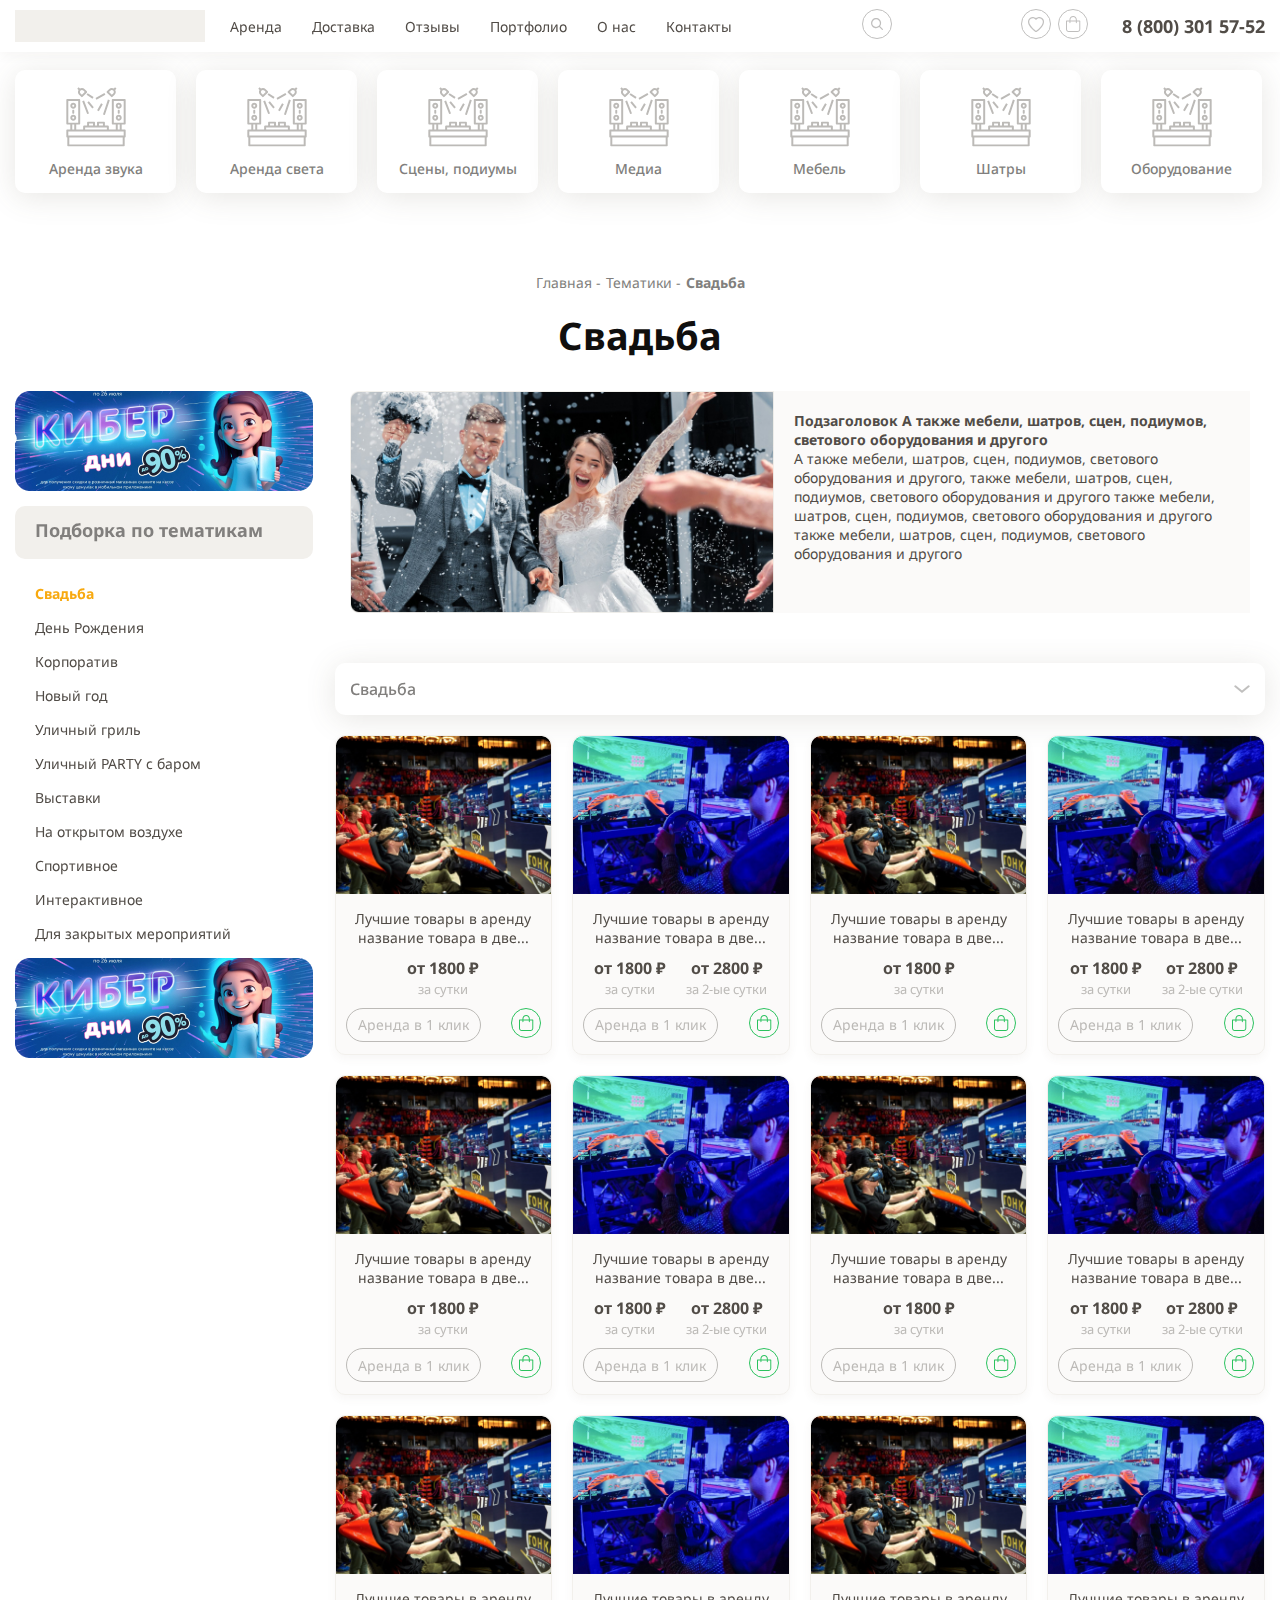
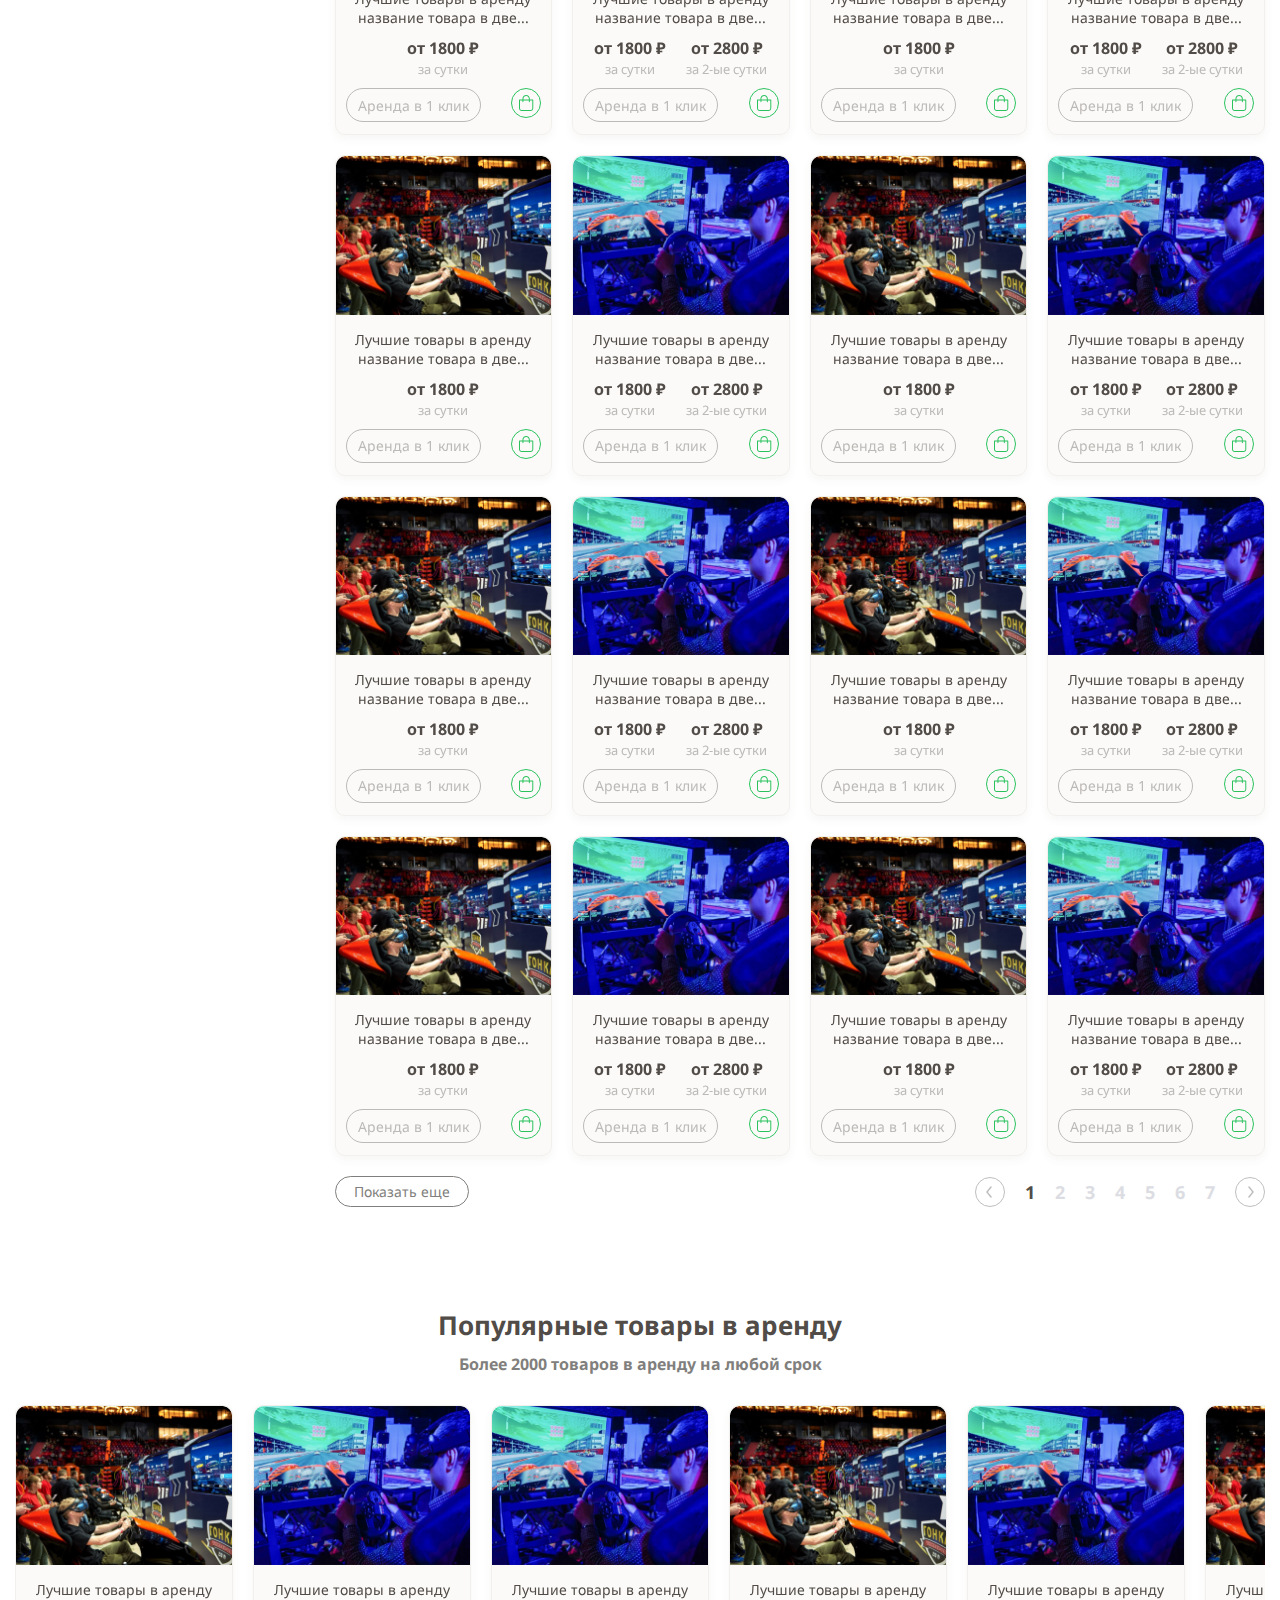
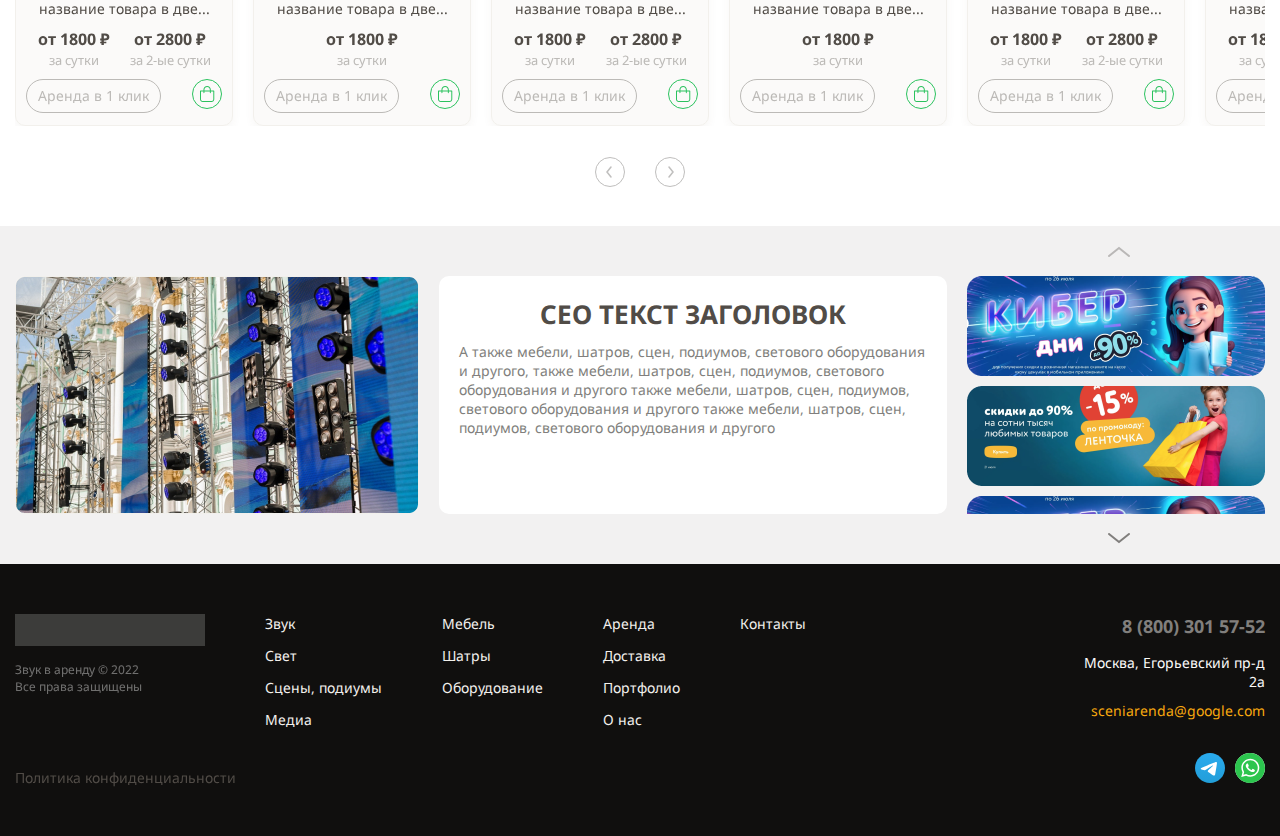
<file: catalog.html>
<!DOCTYPE html>
<html lang="en">
<head itemscope itemtype="http://schema.org/WPHeader">
  <meta charset="UTF-8">
  <meta http-equiv="X-UA-Compatible" content="IE=edge">
  <meta itemprop="description" name="description" content="описание_страницы">
  <meta itemprop="keywords" name="keywords" content="ключевые_слова_для_страницы">
  <meta name="viewport" content="width=device-width, initial-scale=1.0">
  <link rel="preconnect" href="https://fonts.googleapis.com">
  <link rel="preconnect" href="https://fonts.gstatic.com" crossorigin>
  <link rel="stylesheet" href="https://cdn.jsdelivr.net/npm/swiper@10/swiper-bundle.min.css"/>
  <link href="https://fonts.googleapis.com/css2?family=Noto+Sans:wght@300;400;500;600;700;800;900&display=swap" rel="stylesheet">
  <link rel="stylesheet" href="css/style.css">
  <title>Document</title>
</head>
<body>

   <div class="wrapper">
    <header class="header">
      <div class="header-top">
        <div class="container">
          <div class="header-top__inner">
            <a class="header-top__logo" href="#">

            </a>
            <nav class="header-top__nav">
              <ul class="header-top__nav-list" itemscope itemtype="http://schema.org/SiteNavigationElement">
                <li class="header-top__nav-item">
                  <a class="header-top__nav-link" itemprop="url" href="#">Аренда</a>
                </li>
                <li class="header-top__nav-item">
                  <a class="header-top__nav-link" itemprop="url" href="#">Доставка</a>
                </li>
                <li class="header-top__nav-item">
                  <a class="header-top__nav-link" itemprop="url" href="#">Отзывы</a>
                </li>
                <li class="header-top__nav-item">
                  <a class="header-top__nav-link" itemprop="url" href="#">Портфолио</a>
                </li>
                <li class="header-top__nav-item">
                  <a class="header-top__nav-link" itemprop="url" href="#">О нас</a>
                </li>
                <li class="header-top__nav-item">
                  <a class="header-top__nav-link" itemprop="url" href="#">Контакты</a>
                </li>
              </ul>
            </nav>
            <button class="header-top__search-btn">
              <svg xmlns="http://www.w3.org/2000/svg" width="30" height="30" viewBox="0 0 30 30" fill="none">
                <g opacity="0.5">
                  <path fill-rule="evenodd" clip-rule="evenodd" d="M18.0917 17.1954C19.6433 15.2027 19.5032 12.3197 17.6713 10.4878C15.6876 8.50408 12.4714 8.50408 10.4878 10.4878C8.50408 12.4714 8.50408 15.6876 10.4878 17.6713C12.3197 19.5032 15.2027 19.6433 17.1954 18.0917C17.204 18.1014 17.213 18.1109 17.2223 18.1202L19.9161 20.814C20.1641 21.062 20.5661 21.062 20.814 20.814C21.062 20.5661 21.062 20.1641 20.814 19.9161L18.1202 17.2223C18.1109 17.213 18.1014 17.204 18.0917 17.1954ZM16.7733 11.3857C18.2611 12.8734 18.2611 15.2856 16.7733 16.7733C15.2856 18.2611 12.8734 18.2611 11.3857 16.7733C9.89794 15.2856 9.89794 12.8734 11.3857 11.3857C12.8734 9.89794 15.2856 9.89794 16.7733 11.3857Z" fill="#817F7D"/>
                  <circle cx="15" cy="15" r="14.5" stroke="#817F7D"/>
                </g>
              </svg>
            </button>
            <div class="header-top__user-nav user-nav">
              <a class="user-nav__link" href="#">
                <img src="images/icons/favorite-icon.svg" alt="">
              </a>
              <a class="user-nav__link" href="#">
                <img src="images/icons/cart-icon.svg" alt="">
              </a>
            </div>
            <a class="header-top__phone" href="tel:88003015752">8 (800) 301 57-52</a>
          </div>
        </div>
      </div>
      <div class="header-bot" >
        <div class="container">
          <div class="header-bot__inner">
            <button class="header-bot__burger">
              <svg xmlns="http://www.w3.org/2000/svg" width="30" height="30" viewBox="0 0 30 30" fill="none">
                <g opacity="0.5">
                <circle cx="15" cy="15" r="14.5" stroke="#817F7D"/>
                <path fill-rule="evenodd" clip-rule="evenodd" d="M9.78261 10C9.36839 10 9.03261 10.3358 9.03261 10.75C9.03261 11.1642 9.36839 11.5 9.78261 11.5H20.2174C20.6316 11.5 20.9674 11.1642 20.9674 10.75C20.9674 10.3358 20.6316 10 20.2174 10H9.78261ZM9.03261 14.75C9.03261 14.3358 9.36839 14 9.78261 14H20.2174C20.6316 14 20.9674 14.3358 20.9674 14.75C20.9674 15.1642 20.6316 15.5 20.2174 15.5H9.78261C9.36839 15.5 9.03261 15.1642 9.03261 14.75ZM9.03261 18.75C9.03261 18.3358 9.36839 18 9.78261 18H20.2174C20.6316 18 20.9674 18.3358 20.9674 18.75C20.9674 19.1642 20.6316 19.5 20.2174 19.5H9.78261C9.36839 19.5 9.03261 19.1642 9.03261 18.75Z" fill="#817F7D"/>
                </g>
              </svg>
            </button>
            <div class="header-bot__user-nav user-nav">
              <div class="user-nav__cart-info">
                <span class="user-nav__cart-title">Итого:</span>
                <span class="user-nav__cart-summ">48 000 ₽</span>
              </div>
              <a class="user-nav__cart-link" href="#" >3</a>
              <a class="user-nav__favorite-link" href="#"><img src="images/icons/favorite-icon.svg" alt=""></a>
              <button class="user-nav__search-btn">
                <svg xmlns="http://www.w3.org/2000/svg" width="30" height="30" viewBox="0 0 30 30" fill="none">
                  <g opacity="0.5">
                  <path fill-rule="evenodd" clip-rule="evenodd" d="M18.0917 17.1954C19.6433 15.2027 19.5032 12.3197 17.6713 10.4878C15.6876 8.50408 12.4714 8.50408 10.4878 10.4878C8.50408 12.4714 8.50408 15.6876 10.4878 17.6713C12.3197 19.5032 15.2027 19.6433 17.1954 18.0917C17.204 18.1014 17.213 18.1109 17.2223 18.1202L19.9161 20.814C20.1641 21.062 20.5661 21.062 20.814 20.814C21.062 20.5661 21.062 20.1641 20.814 19.9161L18.1202 17.2223C18.1109 17.213 18.1014 17.204 18.0917 17.1954ZM16.7733 11.3857C18.2611 12.8734 18.2611 15.2856 16.7733 16.7733C15.2856 18.2611 12.8734 18.2611 11.3857 16.7733C9.89794 15.2856 9.89794 12.8734 11.3857 11.3857C12.8734 9.89794 15.2856 9.89794 16.7733 11.3857Z" fill="#817F7D"/>
                  <circle cx="15" cy="15" r="14.5" stroke="#817F7D"/>
                  </g>
                </svg>
              </button>
            </div>
          </div>
        </div>
      </div>
      <div class="drawer">
        <div class="drawer__inner">
          <div class="drawer__accordion-list">
            <div class="drawer__accordion-item">
              <div class="drawer__accordion-head">
                <svg width="22" height="22" viewBox="0 0 22 22" fill="none" xmlns="http://www.w3.org/2000/svg">
                  <g clip-path="url(#clip0_187_12473)">
                  <path d="M13.0611 0.0214844H2.5629C1.4436 0.0214844 0.530151 0.934935 0.530151 2.05852V19.9459C0.530151 21.0694 1.4436 21.9786 2.5629 21.9786H13.0611C14.1847 21.9786 15.0982 21.0651 15.0982 19.9459V2.05852C15.0982 0.934935 14.1847 0.0214844 13.0611 0.0214844ZM14.412 19.9416C14.412 20.6835 13.8073 21.2882 13.0611 21.2882H2.5629C1.82099 21.2882 1.21631 20.6835 1.21631 19.9416V2.05852C1.21631 1.31232 1.82099 0.707644 2.5629 0.707644H13.0611C13.8031 0.707644 14.412 1.31232 14.412 2.05423V19.9416Z" fill="#BCBAB7"/>
                  <path d="M13.0612 22H2.56292C1.43024 22 0.508728 21.0785 0.508728 19.9458V2.05848C0.508728 0.923443 1.43024 0 2.56292 0H13.0612C14.1962 0 15.1196 0.923443 15.1196 2.05848V19.9458C15.1196 21.0785 14.1962 22 13.0612 22ZM2.56292 0.042885C1.45387 0.042885 0.551613 0.947072 0.551613 2.05848V19.9458C0.551613 21.0549 1.45387 21.9571 2.56292 21.9571H13.0612C14.1726 21.9571 15.0768 21.0549 15.0768 19.9458V2.05848C15.0768 0.947072 14.1726 0.042885 13.0612 0.042885H2.56292ZM13.0612 21.3096H2.56292C1.80857 21.3096 1.19489 20.6958 1.19489 19.9415V2.05848C1.19489 1.30177 1.80857 0.68616 2.56292 0.68616H13.0612C13.8179 0.68616 14.4335 1.29984 14.4335 2.05419V19.9415C14.4335 20.6959 13.8178 21.3096 13.0612 21.3096ZM2.56292 0.729045C1.83224 0.729045 1.23777 1.32545 1.23777 2.05848V19.9415C1.23777 20.6722 1.83224 21.2667 2.56292 21.2667H13.0612C13.7942 21.2667 14.3906 20.6722 14.3906 19.9415V2.05419C14.3906 1.32352 13.7942 0.729045 13.0612 0.729045H2.56292Z" fill="#BCBAB7"/>
                  <path d="M7.81205 10.4553C5.39762 10.4553 3.4292 12.4195 3.4292 14.8382C3.4292 17.2569 5.39333 19.221 7.81205 19.221C10.2308 19.221 12.1949 17.2569 12.1949 14.8382C12.1949 12.4195 10.2308 10.4553 7.81205 10.4553ZM7.81205 18.5349C5.77501 18.5349 4.11536 16.8752 4.11536 14.8382C4.11536 12.8011 5.77501 11.1415 7.81205 11.1415C9.84908 11.1415 11.5087 12.8011 11.5087 14.8382C11.5087 16.8752 9.85337 18.5349 7.81205 18.5349Z" fill="#BCBAB7"/>
                  <path d="M7.81206 19.2425C5.38353 19.2425 3.40778 17.2668 3.40778 14.8382C3.40778 12.4097 5.38353 10.434 7.81206 10.434C10.2406 10.434 12.2164 12.4097 12.2164 14.8382C12.2164 17.2668 10.2406 19.2425 7.81206 19.2425ZM7.81206 10.4768C5.40716 10.4768 3.45066 12.4333 3.45066 14.8382C3.45066 17.2432 5.40716 19.1997 7.81206 19.1997C10.217 19.1997 12.1735 17.2432 12.1735 14.8382C12.1735 12.4333 10.2169 10.4768 7.81206 10.4768ZM7.81206 18.5564C5.7619 18.5564 4.09394 16.8884 4.09394 14.8382C4.09394 12.7881 5.7619 11.1201 7.81206 11.1201C9.86227 11.1201 11.5302 12.7881 11.5302 14.8382C11.5302 16.8884 9.86222 18.5564 7.81206 18.5564ZM7.81206 11.163C5.78553 11.163 4.13682 12.8117 4.13682 14.8382C4.13682 16.8648 5.78553 18.5135 7.81206 18.5135C9.83859 18.5135 11.4873 16.8648 11.4873 14.8382C11.4873 12.8117 9.83859 11.163 7.81206 11.163Z" fill="#BCBAB7"/>
                  <path d="M7.81206 11.7076C6.08809 11.7076 4.68146 13.11 4.68146 14.8382C4.68146 16.5665 6.0838 17.9689 7.81206 17.9689C9.53604 17.9689 10.9427 16.5665 10.9427 14.8382C10.9427 13.11 9.54033 11.7076 7.81206 11.7076ZM7.81206 17.2784C6.46547 17.2784 5.36762 16.1805 5.36762 14.834C5.36762 13.4874 6.46547 12.3895 7.81206 12.3895C9.15865 12.3895 10.2565 13.4874 10.2565 14.834C10.2565 16.1805 9.16294 17.2784 7.81206 17.2784Z" fill="#BCBAB7"/>
                  <path d="M7.81205 17.9902C6.07401 17.9902 4.66001 16.5762 4.66001 14.8382C4.66001 13.1001 6.07401 11.6861 7.81205 11.6861C9.5501 11.6861 10.9641 13.1001 10.9641 14.8382C10.9641 16.5762 9.55005 17.9902 7.81205 17.9902ZM7.81205 11.729C6.09764 11.729 4.70289 13.1238 4.70289 14.8382C4.70289 16.5526 6.09764 17.9474 7.81205 17.9474C9.52647 17.9474 10.9212 16.5526 10.9212 14.8382C10.9212 13.1238 9.52643 11.729 7.81205 11.729ZM7.81205 17.2998C6.45234 17.2998 5.34617 16.1936 5.34617 14.8339C5.34617 13.4742 6.45234 12.368 7.81205 12.368C9.17177 12.368 10.2779 13.4742 10.2779 14.8339C10.2779 16.1936 9.17172 17.2998 7.81205 17.2998ZM7.81205 12.4109C6.47602 12.4109 5.38905 13.4979 5.38905 14.8339C5.38905 16.1699 6.47602 17.2569 7.81205 17.2569C9.14809 17.2569 10.2351 16.1699 10.2351 14.8339C10.2351 13.4979 9.14809 12.4109 7.81205 12.4109ZM7.81205 9.29745C9.60894 9.29745 11.0713 7.83507 11.0713 6.03819C11.0713 4.24131 9.60894 2.77893 7.81205 2.77893C6.01517 2.77893 4.5528 4.24131 4.5528 6.03819C4.5528 7.83507 6.01946 9.29745 7.81205 9.29745ZM7.81205 3.46509C9.23155 3.46509 10.3852 4.6187 10.3852 6.03819C10.3852 7.45768 9.23155 8.61129 7.81205 8.61129C6.39256 8.61129 5.23896 7.45768 5.23896 6.03819C5.23896 4.6187 6.39685 3.46509 7.81205 3.46509Z" fill="#BCBAB7"/>
                  <path d="M7.81201 9.31885C6.00304 9.31885 4.53131 7.84712 4.53131 6.03815C4.53131 4.22917 6.00304 2.75745 7.81201 2.75745C9.62099 2.75745 11.0927 4.22917 11.0927 6.03815C11.0927 7.84712 9.62099 9.31885 7.81201 9.31885ZM7.81201 2.80033C6.02667 2.80033 4.5742 4.2528 4.5742 6.03815C4.5742 7.82349 6.02667 9.27596 7.81201 9.27596C9.59736 9.27596 11.0498 7.82349 11.0498 6.03815C11.0498 4.2528 9.59731 2.80033 7.81201 2.80033ZM7.81201 8.63269C6.38137 8.63269 5.21747 7.46879 5.21747 6.03815C5.21747 4.6075 6.38137 3.44361 7.81201 3.44361C9.24266 3.44361 10.4066 4.6075 10.4066 6.03815C10.4066 7.46879 9.24261 8.63269 7.81201 8.63269ZM7.81201 3.48649C6.405 3.48649 5.26036 4.63113 5.26036 6.03815C5.26036 7.44516 6.405 8.58981 7.81201 8.58981C9.21903 8.58981 10.3637 7.44516 10.3637 6.03815C10.3637 4.63113 9.21898 3.48649 7.81201 3.48649Z" fill="#BCBAB7"/>
                  <path d="M7.81206 8.04098C8.91849 8.04098 9.81478 7.1404 9.81478 6.03825C9.81478 4.93182 8.9142 4.03552 7.81206 4.03552C6.70562 4.03552 5.80933 4.93611 5.80933 6.03825C5.80933 7.14468 6.70991 8.04098 7.81206 8.04098ZM7.81206 4.71739C8.5411 4.71739 9.12862 5.30921 9.12862 6.03396C9.12862 6.75872 8.5411 7.35482 7.81206 7.35482C7.08301 7.35482 6.49549 6.7673 6.49549 6.03825C6.49549 5.30921 7.0873 4.71739 7.81206 4.71739Z" fill="#BCBAB7"/>
                  <path d="M7.81201 8.06242C6.69589 8.06242 5.78784 7.15437 5.78784 6.03824C5.78784 4.92212 6.69589 4.01407 7.81201 4.01407C8.92814 4.01407 9.83618 4.92212 9.83618 6.03824C9.83618 7.15437 8.92814 8.06242 7.81201 8.06242ZM7.81201 4.05696C6.71952 4.05696 5.83073 4.94575 5.83073 6.03824C5.83073 7.13074 6.71952 8.01953 7.81201 8.01953C8.90451 8.01953 9.7933 7.13074 9.7933 6.03824C9.7933 4.94575 8.90451 4.05696 7.81201 4.05696ZM7.81201 7.37626C7.07422 7.37626 6.474 6.77599 6.474 6.03824C6.474 5.29809 7.07422 4.69594 7.81201 4.69594C8.54981 4.69594 9.15003 5.29621 9.15003 6.03396C9.15003 6.77411 8.54976 7.37626 7.81201 7.37626ZM7.81201 4.73883C7.09789 4.73883 6.51689 5.32172 6.51689 6.03824C6.51689 6.75237 7.09785 7.33337 7.81201 7.33337C8.52618 7.33337 9.10714 6.75048 9.10714 6.03396C9.10714 5.31983 8.52613 4.73883 7.81201 4.73883ZM12.4908 1.55676C11.9633 1.55676 11.5344 1.98561 11.5344 2.5131C11.5344 3.04058 11.9633 3.46943 12.4908 3.46943C13.0183 3.46943 13.4471 3.04058 13.4471 2.5131C13.4471 1.98561 13.0183 1.55676 12.4908 1.55676ZM12.4908 2.78327C12.3407 2.78327 12.2206 2.6632 12.2206 2.5131C12.2206 2.363 12.3407 2.24292 12.4908 2.24292C12.6409 2.24292 12.7609 2.363 12.7609 2.5131C12.7609 2.6632 12.6409 2.78327 12.4908 2.78327Z" fill="#BCBAB7"/>
                  <path d="M12.4908 3.49083C11.9516 3.49083 11.513 3.05221 11.513 2.51306C11.513 1.97391 11.9516 1.53528 12.4908 1.53528C13.0299 1.53528 13.4686 1.97391 13.4686 2.51306C13.4686 3.05221 13.0299 3.49083 12.4908 3.49083ZM12.4908 1.57816C11.9753 1.57816 11.5558 1.99758 11.5558 2.51306C11.5558 3.02853 11.9753 3.44795 12.4908 3.44795C13.0063 3.44795 13.4257 3.02858 13.4257 2.51306C13.4257 1.99754 13.0063 1.57816 12.4908 1.57816ZM12.4908 2.80467C12.33 2.80467 12.1991 2.67387 12.1991 2.51306C12.1991 2.35224 12.33 2.22144 12.4908 2.22144C12.6516 2.22144 12.7824 2.35228 12.7824 2.51306C12.7824 2.67383 12.6516 2.80467 12.4908 2.80467ZM12.4908 2.26432C12.3536 2.26432 12.242 2.37591 12.242 2.51306C12.242 2.6502 12.3536 2.76179 12.4908 2.76179C12.6279 2.76179 12.7395 2.6502 12.7395 2.51306C12.7395 2.37591 12.6279 2.26432 12.4908 2.26432ZM3.13328 3.46939C3.66076 3.46939 4.08961 3.04054 4.08961 2.51306C4.08961 1.98557 3.66076 1.55672 3.13328 1.55672C2.60579 1.55672 2.17694 1.98557 2.17694 2.51306C2.17694 3.04054 2.60579 3.46939 3.13328 3.46939ZM3.13328 2.24288C3.28337 2.24288 3.40345 2.36296 3.40345 2.51306C3.40345 2.66315 3.28337 2.78323 3.13328 2.78323C2.98318 2.78323 2.8631 2.66315 2.8631 2.51306C2.8631 2.36296 2.98747 2.24288 3.13328 2.24288Z" fill="#BCBAB7"/>
                  <path d="M3.1333 3.49083C2.59415 3.49083 2.15552 3.05221 2.15552 2.51306C2.15552 1.97391 2.59415 1.53528 3.1333 1.53528C3.67245 1.53528 4.11107 1.97391 4.11107 2.51306C4.11107 3.05221 3.67245 3.49083 3.1333 3.49083ZM3.1333 1.57816C2.61777 1.57816 2.1984 1.99758 2.1984 2.51306C2.1984 3.02853 2.61782 3.44795 3.1333 3.44795C3.64877 3.44795 4.06819 3.02858 4.06819 2.51306C4.06819 1.99754 3.64877 1.57816 3.1333 1.57816ZM3.1333 2.80467C2.97248 2.80467 2.84168 2.67387 2.84168 2.51306C2.84168 2.35224 2.97252 2.22144 3.1333 2.22144C3.29407 2.22144 3.42491 2.35228 3.42491 2.51306C3.42491 2.67383 3.29407 2.80467 3.1333 2.80467ZM3.1333 2.26432C2.99615 2.26432 2.88456 2.37591 2.88456 2.51306C2.88456 2.6502 2.99615 2.76179 3.1333 2.76179C3.27044 2.76179 3.38203 2.6502 3.38203 2.51306C3.38203 2.37591 3.27044 2.26432 3.1333 2.26432ZM12.4908 18.5306C11.9633 18.5306 11.5345 18.9595 11.5345 19.4869C11.5345 20.0144 11.9633 20.4433 12.4908 20.4433C13.0183 20.4433 13.4471 20.0144 13.4471 19.4869C13.4471 18.9595 13.0183 18.5306 12.4908 18.5306ZM12.4908 19.7571C12.3407 19.7571 12.2206 19.637 12.2206 19.4869C12.2206 19.3368 12.3407 19.2168 12.4908 19.2168C12.6409 19.2168 12.761 19.3368 12.761 19.4869C12.761 19.637 12.6409 19.7571 12.4908 19.7571Z" fill="#BCBAB7"/>
                  <path d="M12.4908 20.4647C11.9516 20.4647 11.513 20.0261 11.513 19.4869C11.513 18.9478 11.9516 18.5092 12.4908 18.5092C13.0299 18.5092 13.4686 18.9478 13.4686 19.487C13.4686 20.0261 13.0299 20.4647 12.4908 20.4647ZM12.4908 18.552C11.9753 18.552 11.5558 18.9715 11.5558 19.487C11.5558 20.0025 11.9753 20.4219 12.4908 20.4219C13.0063 20.4219 13.4257 20.0025 13.4257 19.487C13.4257 18.9715 13.0063 18.552 12.4908 18.552ZM12.4908 19.7786C12.4135 19.7785 12.3393 19.7477 12.2847 19.693C12.23 19.6384 12.1992 19.5643 12.1991 19.4869C12.1992 19.4096 12.23 19.3355 12.2846 19.2808C12.3393 19.2261 12.4135 19.1954 12.4908 19.1953C12.6516 19.1953 12.7824 19.3261 12.7824 19.4869C12.7824 19.6477 12.6516 19.7786 12.4908 19.7786ZM12.4908 19.2382C12.3536 19.2382 12.242 19.3498 12.242 19.487C12.242 19.6241 12.3536 19.7357 12.4908 19.7357C12.6279 19.7357 12.7395 19.6241 12.7395 19.487C12.7395 19.3498 12.6279 19.2382 12.4908 19.2382ZM3.13328 18.5306C2.60579 18.5306 2.17694 18.9594 2.17694 19.4869C2.17694 20.0144 2.60579 20.4433 3.13328 20.4433C3.66076 20.4433 4.08961 20.0144 4.08961 19.4869C4.08961 18.9594 3.66076 18.5306 3.13328 18.5306ZM3.13328 19.7571C2.98318 19.7571 2.8631 19.637 2.8631 19.4869C2.8631 19.3368 2.98318 19.2168 3.13328 19.2168C3.28337 19.2168 3.40345 19.3368 3.40345 19.4869C3.40345 19.637 3.28337 19.7571 3.13328 19.7571Z" fill="#BCBAB7"/>
                  <path d="M3.1333 20.4647C2.59415 20.4647 2.15552 20.0261 2.15552 19.487C2.15552 18.9478 2.59415 18.5092 3.1333 18.5092C3.67245 18.5092 4.11107 18.9479 4.11107 19.487C4.11107 20.0262 3.67245 20.4647 3.1333 20.4647ZM3.1333 18.5521C2.61777 18.5521 2.1984 18.9715 2.1984 19.487C2.1984 20.0025 2.61782 20.4219 3.1333 20.4219C3.64877 20.4219 4.06819 20.0025 4.06819 19.487C4.06819 18.9715 3.64877 18.5521 3.1333 18.5521ZM3.1333 19.7786C2.97248 19.7786 2.84168 19.6477 2.84168 19.487C2.84168 19.3261 2.97252 19.1953 3.1333 19.1953C3.29407 19.1953 3.42491 19.3261 3.42491 19.487C3.42491 19.6477 3.29407 19.7786 3.1333 19.7786ZM3.1333 19.2382C2.99615 19.2382 2.88456 19.3499 2.88456 19.487C2.88456 19.6242 2.99615 19.7357 3.1333 19.7357C3.27044 19.7357 3.38203 19.6242 3.38203 19.487C3.38203 19.3499 3.27044 19.2382 3.1333 19.2382ZM17.7142 9.44759C18.529 9.44759 19.1894 8.78716 19.1894 7.97235V3.5895C19.2838 3.67098 19.4081 3.80821 19.5111 3.91543C19.8799 4.31854 20.3859 4.86747 21.0764 4.96611C21.2651 4.99184 21.4366 4.86318 21.4666 4.67449C21.4924 4.4858 21.3637 4.31426 21.175 4.28424C20.729 4.21991 20.3345 3.79106 20.0171 3.44798C19.6612 3.06201 19.2966 2.66747 18.8635 2.91192C18.6405 3.03628 18.5076 3.26357 18.5076 3.52088V6.72868C18.2803 6.58287 18.0101 6.50139 17.7185 6.50139C16.9037 6.50139 16.2432 7.16182 16.2432 7.97663C16.2432 8.79145 16.9037 9.44759 17.7142 9.44759ZM17.7142 7.18326C18.1473 7.18326 18.5033 7.53492 18.5033 7.97235C18.5033 8.40977 18.1516 8.76143 17.7142 8.76143C17.2768 8.76143 16.9251 8.40977 16.9251 7.97235C16.9251 7.53492 17.2811 7.18326 17.7142 7.18326Z" fill="#BCBAB7"/>
                  <path d="M17.7142 9.46907C16.8913 9.46907 16.2218 8.79959 16.2218 7.97667C16.2218 7.15139 16.8932 6.47998 17.7184 6.47998C17.9936 6.47998 18.2582 6.5525 18.4861 6.69012V3.52092C18.4861 3.25602 18.6232 3.02135 18.8531 2.89321C19.3013 2.6401 19.6732 3.04348 20.0329 3.43347L20.038 3.43896C20.3516 3.7781 20.742 4.20013 21.1781 4.263C21.3792 4.29503 21.5151 4.47704 21.4879 4.6774C21.4558 4.87874 21.2735 5.0146 21.0735 4.98737C20.3709 4.88702 19.8648 4.3338 19.4952 3.92991C19.4703 3.90388 19.4455 3.87775 19.4208 3.85152C19.349 3.77553 19.2751 3.69735 19.2108 3.63765V7.97238C19.2108 8.79766 18.5394 9.46907 17.7142 9.46907ZM17.7185 6.52287C16.9169 6.52287 16.2647 7.17506 16.2647 7.97667C16.2647 8.77592 16.915 9.42618 17.7142 9.42618C18.5158 9.42618 19.168 8.77399 19.168 7.97238V3.5427L19.2035 3.57332C19.2767 3.63653 19.3658 3.73088 19.452 3.8221C19.4776 3.84916 19.5026 3.8757 19.5265 3.90062C19.892 4.30014 20.3922 4.84675 21.0794 4.94491C21.2564 4.96897 21.4172 4.84881 21.4455 4.67118C21.4696 4.49458 21.3493 4.33372 21.1717 4.30545C20.7208 4.24044 20.3247 3.81223 20.0065 3.46813L20.0014 3.46259C19.653 3.08491 19.2928 2.69422 18.8741 2.93065C18.658 3.05115 18.529 3.2718 18.529 3.52096V6.768L18.496 6.74681C18.2677 6.60027 17.9988 6.52287 17.7185 6.52287ZM17.7142 8.78291C17.2673 8.78291 16.9037 8.41928 16.9037 7.97238C16.9037 7.52547 17.2673 7.16185 17.7142 7.16185C18.1611 7.16185 18.5247 7.52547 18.5247 7.97238C18.5247 8.41928 18.1611 8.78291 17.7142 8.78291ZM17.7142 7.20474C17.2909 7.20474 16.9466 7.5491 16.9466 7.97238C16.9466 8.39565 17.2909 8.74002 17.7142 8.74002C18.1375 8.74002 18.4818 8.39565 18.4818 7.97238C18.4818 7.5491 18.1375 7.20474 17.7142 7.20474ZM21.1707 13.8991C20.7247 13.8348 20.3302 13.4059 20.0128 13.0628C19.6569 12.6769 19.2924 12.2823 18.8592 12.5268C18.6362 12.6511 18.5033 12.8784 18.5033 13.1357V16.3435C18.276 16.1977 18.0058 16.1162 17.7142 16.1162C16.8994 16.1162 16.239 16.7767 16.239 17.5915C16.239 18.4063 16.8994 19.0667 17.7142 19.0667C18.529 19.0667 19.1894 18.4063 19.1894 17.5915V13.2043C19.2838 13.2858 19.4082 13.4231 19.5111 13.5303C19.8799 13.9334 20.3859 14.4823 21.0764 14.581C21.2651 14.6067 21.4366 14.478 21.4666 14.2893C21.4924 14.1006 21.3594 13.9248 21.1707 13.8991ZM17.7142 18.3763C17.2811 18.3763 16.9251 18.0246 16.9251 17.5872C16.9251 17.1498 17.2768 16.7981 17.7142 16.7981C18.1516 16.7981 18.5033 17.1498 18.5033 17.5872C18.5033 18.0246 18.1473 18.3763 17.7142 18.3763Z" fill="#BCBAB7"/>
                  <path d="M17.7142 19.0881C16.8889 19.0881 16.2175 18.4167 16.2175 17.5915C16.2175 16.7662 16.8889 16.0948 17.7142 16.0948C17.9893 16.0948 18.2538 16.1673 18.4818 16.3049V13.1357C18.4818 12.8708 18.619 12.6362 18.8488 12.508C19.297 12.2551 19.669 12.6582 20.0286 13.0482L20.0338 13.0539C20.3474 13.3929 20.7378 13.8149 21.1737 13.8778C21.3744 13.9053 21.5153 14.0912 21.4879 14.2922C21.4559 14.4935 21.2742 14.6295 21.0735 14.6022C20.3709 14.5018 19.8648 13.9487 19.4952 13.5448C19.4703 13.5187 19.4455 13.4926 19.4207 13.4663C19.3489 13.3903 19.2751 13.3121 19.2109 13.2525V17.5914C19.2109 18.4167 18.5395 19.0881 17.7142 19.0881ZM17.7142 16.1376C16.9126 16.1376 16.2604 16.7898 16.2604 17.5914C16.2604 18.393 16.9126 19.0452 17.7142 19.0452C18.5158 19.0452 19.168 18.393 19.168 17.5914V13.1575L19.2034 13.1881C19.2766 13.2513 19.3657 13.3456 19.4519 13.4368C19.4775 13.4639 19.5026 13.4905 19.5265 13.5154C19.892 13.9149 20.3922 14.4616 21.0794 14.5597C21.2561 14.5835 21.4172 14.4636 21.4454 14.286C21.4696 14.1087 21.3451 13.9445 21.1678 13.9203H21.1676C20.7166 13.8552 20.3205 13.4271 20.0023 13.0831L19.997 13.0774C19.6487 12.6996 19.2884 12.3092 18.8698 12.5455C18.6536 12.666 18.5247 12.8866 18.5247 13.1358V16.3828L18.4916 16.3616C18.2634 16.215 17.9945 16.1376 17.7142 16.1376ZM17.7142 18.3977C17.2673 18.3977 16.9037 18.034 16.9037 17.5871C16.9037 17.1402 17.2673 16.7767 17.7142 16.7767C18.1611 16.7767 18.5247 17.1403 18.5247 17.5871C18.5247 18.034 18.1611 18.3977 17.7142 18.3977ZM17.7142 16.8195C17.2909 16.8195 16.9466 17.1638 16.9466 17.5871C16.9466 18.0104 17.2909 18.3547 17.7142 18.3547C18.1375 18.3547 18.4818 18.0104 18.4818 17.5871C18.4818 17.1638 18.1375 16.8195 17.7142 16.8195Z" fill="#BCBAB7"/>
                  </g>
                  <defs>
                  <clipPath id="clip0_187_12473">
                  <rect width="22" height="22" fill="white"/>
                  </clipPath>
                  </defs>
                  </svg>
                <span>Аренда звука</span>
                <svg id="arrow" xmlns="http://www.w3.org/2000/svg" width="12" height="6" viewBox="0 0 12 6" fill="none">
                  <path opacity="0.5" d="M11 1L6 5L1 1" stroke="#817F7D" stroke-width="1.5" stroke-linecap="round"/>
                </svg>
              </div>
              <ul class="drawer__accordion-links">
                <li><a class="drawer__accordion-link" href="#">Микрофоны</a></li>
                <li><a class="drawer__accordion-link" href="#">Сабвуферы</a></li>
                <li><a class="drawer__accordion-link" href="#">Сабвуферы</a></li>
                <li><a class="drawer__accordion-link" href="#">DJ Оборудование</a></li>
                <li><a class="drawer__accordion-link" href="#">DJ Оборудование</a></li>
                <li><a class="drawer__accordion-link" href="#">Аксессуары</a></li>
                <li><a class="drawer__accordion-link" href="#">Аксессуары</a></li>
                <li><a class="drawer__accordion-link" href="#">Провода-удлинители и вторая строчка</a></li>
                <li><a class="drawer__accordion-link" href="#">Провода-удлинители</a></li>
                <li><a class="drawer__accordion-link" href="#">Провода-удлинители</a></li>
              </ul>
            </div>
            <div class="drawer__accordion-item" >
              <div class="drawer__accordion-head">
                <svg width="24" height="24" viewBox="0 0 24 24" fill="none" xmlns="http://www.w3.org/2000/svg">
                  <path d="M14.3566 20.1231C14.2761 20.0914 14.1864 20.093 14.1072 20.1275C14.0279 20.162 13.9656 20.2266 13.9339 20.307L13.0171 22.6373C12.9862 22.7176 12.9882 22.8068 13.0229 22.8855C13.0575 22.9643 13.1218 23.0261 13.2019 23.0576C13.2819 23.0891 13.3712 23.0877 13.4502 23.0537C13.5292 23.0196 13.5915 22.9557 13.6236 22.8759L14.5405 20.5457C14.5561 20.5058 14.5638 20.4633 14.5631 20.4205C14.5623 20.3778 14.5531 20.3355 14.536 20.2963C14.519 20.2571 14.4943 20.2216 14.4635 20.1918C14.4327 20.1621 14.3964 20.1388 14.3566 20.1231Z" fill="#BCBAB7"/>
                  <path d="M22.8982 20.6311L16.7846 14.8422L19.1741 8.76905L19.6366 9.08H19.6365C19.7095 9.12919 19.7924 9.16182 19.8794 9.1756C19.9664 9.18938 20.0553 9.18398 20.1399 9.15977C20.2246 9.13573 20.3031 9.09345 20.3697 9.0359C20.4363 8.97835 20.4896 8.90692 20.5257 8.82663L20.9113 7.97135L21.6806 6.82717C22.4295 5.71357 22.1327 4.19839 21.0191 3.44958L20.3977 3.03178H21.5017C21.9965 3.03178 22.3991 2.62915 22.3991 2.13432V1.56927H22.6072C22.7872 1.56927 22.9331 1.42335 22.9331 1.24337C22.9331 1.06339 22.7872 0.91748 22.6072 0.91748H16.7825C16.6025 0.91748 16.4566 1.06339 16.4566 1.24337C16.4566 1.42335 16.6025 1.56927 16.7825 1.56927H16.9956V2.13428C16.9956 2.40277 17.1145 2.64362 17.302 2.80809C17.0504 2.981 16.8337 3.2 16.6635 3.45353L15.8941 4.59772L15.2475 5.27753C15.1245 5.40693 15.0651 5.58295 15.0845 5.76046C15.104 5.93796 15.2001 6.09691 15.3483 6.19654L15.9317 6.58883L14.6757 7.77812C14.6144 7.83789 14.579 7.91939 14.5773 8.00501C14.5756 8.09063 14.6076 8.17349 14.6665 8.23567C14.7254 8.29786 14.8064 8.33437 14.8919 8.33731C14.9775 8.34025 15.0608 8.30939 15.1239 8.2514L16.486 6.96157L18.6202 8.39662L16.2742 14.359L12.474 10.7606L14.1149 9.2067C14.1463 9.17734 14.1715 9.14208 14.1892 9.10294C14.2068 9.0638 14.2166 9.02155 14.2179 8.97863C14.2192 8.93571 14.212 8.89295 14.1967 8.85283C14.1814 8.8127 14.1583 8.77599 14.1288 8.7448C14.0993 8.71362 14.0639 8.68858 14.0246 8.67112C13.9854 8.65367 13.9431 8.64413 13.9002 8.64308C13.8572 8.64202 13.8145 8.64946 13.7745 8.66496C13.7344 8.68046 13.6978 8.70373 13.6668 8.73342L12 10.3117L8.06834 6.58888L8.65173 6.19659C8.7999 6.09695 8.89606 5.938 8.91553 5.7605C8.93499 5.583 8.87559 5.40693 8.75249 5.27753L8.10592 4.59776L7.33651 3.45357C7.16644 3.19988 6.95008 2.98051 6.69876 2.80696C6.88582 2.64262 7.00445 2.40238 7.00445 2.13432V1.56927H7.21758C7.30401 1.56927 7.38691 1.53493 7.44802 1.47381C7.50914 1.4127 7.54348 1.3298 7.54348 1.24337C7.54348 1.15694 7.50914 1.07405 7.44802 1.01293C7.38691 0.951815 7.30401 0.91748 7.21758 0.91748H1.39298C1.30654 0.91748 1.22365 0.951815 1.16253 1.01293C1.10142 1.07405 1.06708 1.15694 1.06708 1.24337C1.06708 1.3298 1.10142 1.4127 1.16253 1.47381C1.22365 1.53493 1.30654 1.56927 1.39298 1.56927H1.60103V2.13428C1.60103 2.62915 2.00361 3.03174 2.49849 3.03174H3.60248L2.98111 3.44953C2.56923 3.72654 2.25576 4.11679 2.07466 4.57812C2.05902 4.61796 2.05138 4.66049 2.05218 4.70328C2.05297 4.74607 2.06219 4.78828 2.0793 4.82751C2.09642 4.86674 2.12109 4.90221 2.15191 4.9319C2.18273 4.96159 2.2191 4.98493 2.25894 5.00056C2.29877 5.0162 2.3413 5.02384 2.38409 5.02304C2.42688 5.02225 2.4691 5.01303 2.50833 4.99591C2.54755 4.9788 2.58303 4.95413 2.61272 4.92331C2.64241 4.89249 2.66574 4.85612 2.68138 4.81628C2.81308 4.47973 3.0446 4.19153 3.34485 3.99038L4.32283 3.33278C4.71782 3.0672 5.19262 2.97134 5.65964 3.06281C6.12676 3.15432 6.53025 3.4222 6.79584 3.81718L7.37449 4.67767L3.4391 7.32391L2.86049 6.46343C2.76332 6.31898 2.68782 6.16108 2.63641 5.99475C2.61054 5.9126 2.5532 5.84403 2.47692 5.80402C2.40064 5.76402 2.31163 5.75584 2.22934 5.78128C2.14705 5.80671 2.07817 5.86368 2.03776 5.93975C1.99735 6.01581 1.9887 6.10478 2.01369 6.1872C2.08388 6.41428 2.18694 6.62986 2.3196 6.82708L3.08896 7.97127L3.47456 8.8265C3.51067 8.9068 3.56391 8.97823 3.63054 9.03579C3.69717 9.09335 3.77558 9.13564 3.86028 9.15969C3.94495 9.1839 4.03388 9.18931 4.12086 9.17553C4.20783 9.16175 4.29074 9.12911 4.36377 9.07991L4.82619 8.76896L7.21567 14.842L1.10198 20.6311C1.03975 20.6906 1.00362 20.7724 1.0015 20.8585C0.999381 20.9446 1.03143 21.028 1.09065 21.0906C1.14987 21.1531 1.23144 21.1897 1.31753 21.1922C1.40363 21.1948 1.48724 21.1632 1.5501 21.1043L7.47287 15.4961L8.06795 17.0085C8.09191 17.0694 8.13367 17.1217 8.18777 17.1586C8.24187 17.1955 8.30582 17.2152 8.37128 17.2152C8.42439 17.2152 8.47669 17.2022 8.52362 17.1773C8.57056 17.1525 8.61072 17.1166 8.64061 17.0727C8.67049 17.0288 8.6892 16.9783 8.6951 16.9255C8.701 16.8727 8.69391 16.8193 8.67445 16.7699L7.98313 15.0129L12 11.2093L16.0169 15.0129L14.4431 19.0128C14.4122 19.0931 14.4143 19.1823 14.4489 19.2611C14.4836 19.3398 14.5479 19.4017 14.6279 19.4332C14.708 19.4646 14.7972 19.4632 14.8762 19.4292C14.9552 19.3951 15.0176 19.3313 15.0496 19.2514L16.5272 15.4961L22.45 21.1043C22.5104 21.1617 22.5906 21.1937 22.674 21.1935C22.7183 21.1936 22.7622 21.1846 22.8029 21.1671C22.8436 21.1496 22.8803 21.1239 22.9107 21.0917C22.9401 21.0607 22.9632 21.0241 22.9785 20.9841C22.9938 20.9442 23.001 20.9016 22.9999 20.8588C22.9987 20.816 22.9891 20.7739 22.9717 20.7348C22.9542 20.6957 22.9293 20.6605 22.8982 20.6311ZM21.7474 1.56927V2.13428C21.7473 2.19941 21.7214 2.26186 21.6753 2.30792C21.6293 2.35398 21.5668 2.37989 21.5017 2.37995H17.8931C17.828 2.37989 17.7655 2.35398 17.7195 2.30792C17.6734 2.26186 17.6475 2.19941 17.6474 2.13428V1.56927H21.7474ZM17.2044 3.81723C17.7526 3.00189 18.862 2.78454 19.6774 3.33282L20.6554 3.99043C21.4708 4.53871 21.688 5.64809 21.1397 6.46347L20.5611 7.324L16.6257 4.67776L17.2044 3.81723ZM16.2261 5.1944L20.2334 7.88901L19.9542 8.50821L15.758 5.68654L16.2261 5.1944ZM2.25281 2.13428V1.56927H6.35275V2.13428C6.35268 2.19941 6.32678 2.26186 6.28072 2.30792C6.23466 2.35398 6.17221 2.37989 6.10707 2.37995H2.49849C2.43335 2.37989 2.3709 2.35398 2.32484 2.30792C2.27878 2.26186 2.25288 2.19941 2.25281 2.13428ZM4.04596 8.50821L3.76678 7.88901L7.77408 5.1944L8.24219 5.68654L4.04596 8.50821ZM7.72589 14.3589L5.37994 8.39662L7.5141 6.96157L11.5261 10.7605L7.72589 14.3589Z" fill="#BCBAB7"/>
                  <path d="M10.2612 20.8027C10.2292 20.7229 10.1668 20.659 10.0878 20.625C10.0088 20.591 9.91959 20.5895 9.83954 20.621C9.7595 20.6525 9.69515 20.7144 9.66054 20.7931C9.62592 20.8719 9.62383 20.9611 9.65474 21.0414L10.3765 22.8759C10.4005 22.9368 10.4422 22.9891 10.4963 23.026C10.5505 23.0628 10.6144 23.0826 10.6799 23.0826C10.733 23.0825 10.7853 23.0696 10.8322 23.0447C10.8791 23.0199 10.9193 22.984 10.9492 22.9401C10.9791 22.8962 10.9978 22.8456 11.0037 22.7929C11.0096 22.7401 11.0025 22.6867 10.983 22.6373L10.2612 20.8027ZM20.9439 13.2237C20.75 13.1023 20.5932 12.9508 20.4647 12.7606C20.3587 12.6037 20.1829 12.5154 19.9938 12.5254C19.8038 12.5351 19.6364 12.6413 19.5462 12.8095C19.4527 12.9838 19.3062 13.1205 19.0984 13.2273C18.9268 13.3155 18.8182 13.4833 18.808 13.676C18.7978 13.8688 18.8882 14.0472 19.0497 14.1532C19.2408 14.2786 19.3941 14.4364 19.5182 14.6357C19.5659 14.713 19.6326 14.7768 19.7119 14.8211C19.7912 14.8653 19.8805 14.8885 19.9714 14.8885H19.9728C20.1592 14.8885 20.33 14.7941 20.4299 14.6356C20.5565 14.4346 20.7246 14.2708 20.9437 14.1349C21.0212 14.0873 21.0851 14.0206 21.1294 13.9412C21.1737 13.8618 21.197 13.7724 21.1969 13.6815C21.1974 13.5899 21.1744 13.4997 21.1301 13.4196C21.0858 13.3395 21.0217 13.272 20.9439 13.2237ZM19.9747 14.148C19.8559 13.9852 19.7152 13.8396 19.5565 13.7153C19.7492 13.5924 19.9072 13.4427 20.0288 13.2676C20.1519 13.4229 20.2951 13.5611 20.4546 13.6786C20.268 13.8136 20.1074 13.9707 19.9747 14.148ZM10.1402 19.3865C10.221 19.3368 10.2877 19.2672 10.3339 19.1844C10.3802 19.1015 10.4044 19.0082 10.4043 18.9133C10.4048 18.7179 10.306 18.5393 10.1401 18.4354C9.92419 18.3005 9.73906 18.1216 9.59681 17.9103C9.48619 17.7466 9.30269 17.6548 9.10541 17.6649C8.90701 17.675 8.73229 17.7859 8.63808 17.9615C8.53054 18.1619 8.36273 18.3187 8.12508 18.4409C7.94589 18.5331 7.83256 18.7081 7.82192 18.9093C7.81127 19.1105 7.90561 19.2967 8.07425 19.4074C8.29112 19.5496 8.46501 19.7287 8.60584 19.9549C8.70839 20.1195 8.8852 20.2182 9.07878 20.2187H9.08025C9.27488 20.2187 9.45321 20.12 9.5574 19.9545C9.69923 19.7294 9.89524 19.5383 10.1402 19.3865ZM9.08208 19.4938C8.93395 19.2828 8.75697 19.0999 8.5537 18.9478C8.79933 18.7997 8.99583 18.6134 9.14026 18.3915C9.29196 18.591 9.47332 18.766 9.67803 18.9105C9.44169 19.0746 9.24203 19.2701 9.08208 19.4938ZM3.50889 14.9937C3.55469 15.0678 3.61868 15.129 3.6948 15.1714C3.77091 15.2139 3.85661 15.2362 3.94376 15.2362H3.9451C4.12391 15.2362 4.28764 15.1456 4.38336 14.9936C4.49417 14.8177 4.64138 14.6743 4.83344 14.5553C4.90776 14.5096 4.96912 14.4456 5.01165 14.3694C5.05419 14.2932 5.07647 14.2073 5.07638 14.1201C5.07685 14.0322 5.05478 13.9457 5.01229 13.8689C4.96979 13.792 4.90829 13.7273 4.83366 13.681C4.66385 13.5746 4.52658 13.442 4.41404 13.2754C4.36476 13.2019 4.2972 13.1424 4.21799 13.1028C4.13878 13.0632 4.05064 13.0449 3.96222 13.0497C3.7799 13.0589 3.61939 13.1608 3.53283 13.3221C3.45227 13.4723 3.32556 13.5902 3.14549 13.6828C2.98077 13.7675 2.87661 13.9285 2.86684 14.1134C2.85706 14.2984 2.94379 14.4695 3.09874 14.5712C3.26599 14.6808 3.40013 14.819 3.50889 14.9937ZM3.99686 13.8042C4.09298 13.9202 4.20166 14.0251 4.32092 14.1171C4.17857 14.2247 4.0536 14.3469 3.9471 14.4827C3.85402 14.3609 3.74724 14.2503 3.62886 14.153C3.77481 14.0543 3.89783 13.9377 3.99686 13.8042Z" fill="#BCBAB7"/>
                  </svg>
                <span>Аренда света</span>
                <svg id="arrow" xmlns="http://www.w3.org/2000/svg" width="12" height="6" viewBox="0 0 12 6" fill="none">
                  <path opacity="0.5" d="M11 1L6 5L1 1" stroke="#817F7D" stroke-width="1.5" stroke-linecap="round"/>
                </svg>
              </div>
              <ul class="drawer__accordion-links">
                <li><a class="drawer__accordion-link" href="#">Микрофоны</a></li>
                <li><a class="drawer__accordion-link" href="#">Сабвуферы</a></li>
                <li><a class="drawer__accordion-link" href="#">Сабвуферы</a></li>
                <li><a class="drawer__accordion-link" href="#">DJ Оборудование</a></li>
                <li><a class="drawer__accordion-link" href="#">DJ Оборудование</a></li>
                <li><a class="drawer__accordion-link" href="#">Аксессуары</a></li>
                <li><a class="drawer__accordion-link" href="#">Аксессуары</a></li>
                <li><a class="drawer__accordion-link" href="#">Провода-удлинители и вторая строчка</a></li>
                <li><a class="drawer__accordion-link" href="#">Провода-удлинители</a></li>
                <li><a class="drawer__accordion-link" href="#">Провода-удлинители</a></li>
              </ul>
            </div>
            <div class="drawer__accordion-item" >
              <div class="drawer__accordion-head">
                <svg width="24" height="24" viewBox="0 0 24 24" fill="none" xmlns="http://www.w3.org/2000/svg">
                  <path d="M14.3566 20.1231C14.2761 20.0914 14.1864 20.093 14.1072 20.1275C14.0279 20.162 13.9656 20.2266 13.9339 20.307L13.0171 22.6373C12.9862 22.7176 12.9882 22.8068 13.0229 22.8855C13.0575 22.9643 13.1218 23.0261 13.2019 23.0576C13.2819 23.0891 13.3712 23.0877 13.4502 23.0537C13.5292 23.0196 13.5915 22.9557 13.6236 22.8759L14.5405 20.5457C14.5561 20.5058 14.5638 20.4633 14.5631 20.4205C14.5623 20.3778 14.5531 20.3355 14.536 20.2963C14.519 20.2571 14.4943 20.2216 14.4635 20.1918C14.4327 20.1621 14.3964 20.1388 14.3566 20.1231Z" fill="#BCBAB7"/>
                  <path d="M22.8982 20.6311L16.7846 14.8422L19.1741 8.76905L19.6366 9.08H19.6365C19.7095 9.12919 19.7924 9.16182 19.8794 9.1756C19.9664 9.18938 20.0553 9.18398 20.1399 9.15977C20.2246 9.13573 20.3031 9.09345 20.3697 9.0359C20.4363 8.97835 20.4896 8.90692 20.5257 8.82663L20.9113 7.97135L21.6806 6.82717C22.4295 5.71357 22.1327 4.19839 21.0191 3.44958L20.3977 3.03178H21.5017C21.9965 3.03178 22.3991 2.62915 22.3991 2.13432V1.56927H22.6072C22.7872 1.56927 22.9331 1.42335 22.9331 1.24337C22.9331 1.06339 22.7872 0.91748 22.6072 0.91748H16.7825C16.6025 0.91748 16.4566 1.06339 16.4566 1.24337C16.4566 1.42335 16.6025 1.56927 16.7825 1.56927H16.9956V2.13428C16.9956 2.40277 17.1145 2.64362 17.302 2.80809C17.0504 2.981 16.8337 3.2 16.6635 3.45353L15.8941 4.59772L15.2475 5.27753C15.1245 5.40693 15.0651 5.58295 15.0845 5.76046C15.104 5.93796 15.2001 6.09691 15.3483 6.19654L15.9317 6.58883L14.6757 7.77812C14.6144 7.83789 14.579 7.91939 14.5773 8.00501C14.5756 8.09063 14.6076 8.17349 14.6665 8.23567C14.7254 8.29786 14.8064 8.33437 14.8919 8.33731C14.9775 8.34025 15.0608 8.30939 15.1239 8.2514L16.486 6.96157L18.6202 8.39662L16.2742 14.359L12.474 10.7606L14.1149 9.2067C14.1463 9.17734 14.1715 9.14208 14.1892 9.10294C14.2068 9.0638 14.2166 9.02155 14.2179 8.97863C14.2192 8.93571 14.212 8.89295 14.1967 8.85283C14.1814 8.8127 14.1583 8.77599 14.1288 8.7448C14.0993 8.71362 14.0639 8.68858 14.0246 8.67112C13.9854 8.65367 13.9431 8.64413 13.9002 8.64308C13.8572 8.64202 13.8145 8.64946 13.7745 8.66496C13.7344 8.68046 13.6978 8.70373 13.6668 8.73342L12 10.3117L8.06834 6.58888L8.65173 6.19659C8.7999 6.09695 8.89606 5.938 8.91553 5.7605C8.93499 5.583 8.87559 5.40693 8.75249 5.27753L8.10592 4.59776L7.33651 3.45357C7.16644 3.19988 6.95008 2.98051 6.69876 2.80696C6.88582 2.64262 7.00445 2.40238 7.00445 2.13432V1.56927H7.21758C7.30401 1.56927 7.38691 1.53493 7.44802 1.47381C7.50914 1.4127 7.54348 1.3298 7.54348 1.24337C7.54348 1.15694 7.50914 1.07405 7.44802 1.01293C7.38691 0.951815 7.30401 0.91748 7.21758 0.91748H1.39298C1.30654 0.91748 1.22365 0.951815 1.16253 1.01293C1.10142 1.07405 1.06708 1.15694 1.06708 1.24337C1.06708 1.3298 1.10142 1.4127 1.16253 1.47381C1.22365 1.53493 1.30654 1.56927 1.39298 1.56927H1.60103V2.13428C1.60103 2.62915 2.00361 3.03174 2.49849 3.03174H3.60248L2.98111 3.44953C2.56923 3.72654 2.25576 4.11679 2.07466 4.57812C2.05902 4.61796 2.05138 4.66049 2.05218 4.70328C2.05297 4.74607 2.06219 4.78828 2.0793 4.82751C2.09642 4.86674 2.12109 4.90221 2.15191 4.9319C2.18273 4.96159 2.2191 4.98493 2.25894 5.00056C2.29877 5.0162 2.3413 5.02384 2.38409 5.02304C2.42688 5.02225 2.4691 5.01303 2.50833 4.99591C2.54755 4.9788 2.58303 4.95413 2.61272 4.92331C2.64241 4.89249 2.66574 4.85612 2.68138 4.81628C2.81308 4.47973 3.0446 4.19153 3.34485 3.99038L4.32283 3.33278C4.71782 3.0672 5.19262 2.97134 5.65964 3.06281C6.12676 3.15432 6.53025 3.4222 6.79584 3.81718L7.37449 4.67767L3.4391 7.32391L2.86049 6.46343C2.76332 6.31898 2.68782 6.16108 2.63641 5.99475C2.61054 5.9126 2.5532 5.84403 2.47692 5.80402C2.40064 5.76402 2.31163 5.75584 2.22934 5.78128C2.14705 5.80671 2.07817 5.86368 2.03776 5.93975C1.99735 6.01581 1.9887 6.10478 2.01369 6.1872C2.08388 6.41428 2.18694 6.62986 2.3196 6.82708L3.08896 7.97127L3.47456 8.8265C3.51067 8.9068 3.56391 8.97823 3.63054 9.03579C3.69717 9.09335 3.77558 9.13564 3.86028 9.15969C3.94495 9.1839 4.03388 9.18931 4.12086 9.17553C4.20783 9.16175 4.29074 9.12911 4.36377 9.07991L4.82619 8.76896L7.21567 14.842L1.10198 20.6311C1.03975 20.6906 1.00362 20.7724 1.0015 20.8585C0.999381 20.9446 1.03143 21.028 1.09065 21.0906C1.14987 21.1531 1.23144 21.1897 1.31753 21.1922C1.40363 21.1948 1.48724 21.1632 1.5501 21.1043L7.47287 15.4961L8.06795 17.0085C8.09191 17.0694 8.13367 17.1217 8.18777 17.1586C8.24187 17.1955 8.30582 17.2152 8.37128 17.2152C8.42439 17.2152 8.47669 17.2022 8.52362 17.1773C8.57056 17.1525 8.61072 17.1166 8.64061 17.0727C8.67049 17.0288 8.6892 16.9783 8.6951 16.9255C8.701 16.8727 8.69391 16.8193 8.67445 16.7699L7.98313 15.0129L12 11.2093L16.0169 15.0129L14.4431 19.0128C14.4122 19.0931 14.4143 19.1823 14.4489 19.2611C14.4836 19.3398 14.5479 19.4017 14.6279 19.4332C14.708 19.4646 14.7972 19.4632 14.8762 19.4292C14.9552 19.3951 15.0176 19.3313 15.0496 19.2514L16.5272 15.4961L22.45 21.1043C22.5104 21.1617 22.5906 21.1937 22.674 21.1935C22.7183 21.1936 22.7622 21.1846 22.8029 21.1671C22.8436 21.1496 22.8803 21.1239 22.9107 21.0917C22.9401 21.0607 22.9632 21.0241 22.9785 20.9841C22.9938 20.9442 23.001 20.9016 22.9999 20.8588C22.9987 20.816 22.9891 20.7739 22.9717 20.7348C22.9542 20.6957 22.9293 20.6605 22.8982 20.6311ZM21.7474 1.56927V2.13428C21.7473 2.19941 21.7214 2.26186 21.6753 2.30792C21.6293 2.35398 21.5668 2.37989 21.5017 2.37995H17.8931C17.828 2.37989 17.7655 2.35398 17.7195 2.30792C17.6734 2.26186 17.6475 2.19941 17.6474 2.13428V1.56927H21.7474ZM17.2044 3.81723C17.7526 3.00189 18.862 2.78454 19.6774 3.33282L20.6554 3.99043C21.4708 4.53871 21.688 5.64809 21.1397 6.46347L20.5611 7.324L16.6257 4.67776L17.2044 3.81723ZM16.2261 5.1944L20.2334 7.88901L19.9542 8.50821L15.758 5.68654L16.2261 5.1944ZM2.25281 2.13428V1.56927H6.35275V2.13428C6.35268 2.19941 6.32678 2.26186 6.28072 2.30792C6.23466 2.35398 6.17221 2.37989 6.10707 2.37995H2.49849C2.43335 2.37989 2.3709 2.35398 2.32484 2.30792C2.27878 2.26186 2.25288 2.19941 2.25281 2.13428ZM4.04596 8.50821L3.76678 7.88901L7.77408 5.1944L8.24219 5.68654L4.04596 8.50821ZM7.72589 14.3589L5.37994 8.39662L7.5141 6.96157L11.5261 10.7605L7.72589 14.3589Z" fill="#BCBAB7"/>
                  <path d="M10.2612 20.8027C10.2292 20.7229 10.1668 20.659 10.0878 20.625C10.0088 20.591 9.91959 20.5895 9.83954 20.621C9.7595 20.6525 9.69515 20.7144 9.66054 20.7931C9.62592 20.8719 9.62383 20.9611 9.65474 21.0414L10.3765 22.8759C10.4005 22.9368 10.4422 22.9891 10.4963 23.026C10.5505 23.0628 10.6144 23.0826 10.6799 23.0826C10.733 23.0825 10.7853 23.0696 10.8322 23.0447C10.8791 23.0199 10.9193 22.984 10.9492 22.9401C10.9791 22.8962 10.9978 22.8456 11.0037 22.7929C11.0096 22.7401 11.0025 22.6867 10.983 22.6373L10.2612 20.8027ZM20.9439 13.2237C20.75 13.1023 20.5932 12.9508 20.4647 12.7606C20.3587 12.6037 20.1829 12.5154 19.9938 12.5254C19.8038 12.5351 19.6364 12.6413 19.5462 12.8095C19.4527 12.9838 19.3062 13.1205 19.0984 13.2273C18.9268 13.3155 18.8182 13.4833 18.808 13.676C18.7978 13.8688 18.8882 14.0472 19.0497 14.1532C19.2408 14.2786 19.3941 14.4364 19.5182 14.6357C19.5659 14.713 19.6326 14.7768 19.7119 14.8211C19.7912 14.8653 19.8805 14.8885 19.9714 14.8885H19.9728C20.1592 14.8885 20.33 14.7941 20.4299 14.6356C20.5565 14.4346 20.7246 14.2708 20.9437 14.1349C21.0212 14.0873 21.0851 14.0206 21.1294 13.9412C21.1737 13.8618 21.197 13.7724 21.1969 13.6815C21.1974 13.5899 21.1744 13.4997 21.1301 13.4196C21.0858 13.3395 21.0217 13.272 20.9439 13.2237ZM19.9747 14.148C19.8559 13.9852 19.7152 13.8396 19.5565 13.7153C19.7492 13.5924 19.9072 13.4427 20.0288 13.2676C20.1519 13.4229 20.2951 13.5611 20.4546 13.6786C20.268 13.8136 20.1074 13.9707 19.9747 14.148ZM10.1402 19.3865C10.221 19.3368 10.2877 19.2672 10.3339 19.1844C10.3802 19.1015 10.4044 19.0082 10.4043 18.9133C10.4048 18.7179 10.306 18.5393 10.1401 18.4354C9.92419 18.3005 9.73906 18.1216 9.59681 17.9103C9.48619 17.7466 9.30269 17.6548 9.10541 17.6649C8.90701 17.675 8.73229 17.7859 8.63808 17.9615C8.53054 18.1619 8.36273 18.3187 8.12508 18.4409C7.94589 18.5331 7.83256 18.7081 7.82192 18.9093C7.81127 19.1105 7.90561 19.2967 8.07425 19.4074C8.29112 19.5496 8.46501 19.7287 8.60584 19.9549C8.70839 20.1195 8.8852 20.2182 9.07878 20.2187H9.08025C9.27488 20.2187 9.45321 20.12 9.5574 19.9545C9.69923 19.7294 9.89524 19.5383 10.1402 19.3865ZM9.08208 19.4938C8.93395 19.2828 8.75697 19.0999 8.5537 18.9478C8.79933 18.7997 8.99583 18.6134 9.14026 18.3915C9.29196 18.591 9.47332 18.766 9.67803 18.9105C9.44169 19.0746 9.24203 19.2701 9.08208 19.4938ZM3.50889 14.9937C3.55469 15.0678 3.61868 15.129 3.6948 15.1714C3.77091 15.2139 3.85661 15.2362 3.94376 15.2362H3.9451C4.12391 15.2362 4.28764 15.1456 4.38336 14.9936C4.49417 14.8177 4.64138 14.6743 4.83344 14.5553C4.90776 14.5096 4.96912 14.4456 5.01165 14.3694C5.05419 14.2932 5.07647 14.2073 5.07638 14.1201C5.07685 14.0322 5.05478 13.9457 5.01229 13.8689C4.96979 13.792 4.90829 13.7273 4.83366 13.681C4.66385 13.5746 4.52658 13.442 4.41404 13.2754C4.36476 13.2019 4.2972 13.1424 4.21799 13.1028C4.13878 13.0632 4.05064 13.0449 3.96222 13.0497C3.7799 13.0589 3.61939 13.1608 3.53283 13.3221C3.45227 13.4723 3.32556 13.5902 3.14549 13.6828C2.98077 13.7675 2.87661 13.9285 2.86684 14.1134C2.85706 14.2984 2.94379 14.4695 3.09874 14.5712C3.26599 14.6808 3.40013 14.819 3.50889 14.9937ZM3.99686 13.8042C4.09298 13.9202 4.20166 14.0251 4.32092 14.1171C4.17857 14.2247 4.0536 14.3469 3.9471 14.4827C3.85402 14.3609 3.74724 14.2503 3.62886 14.153C3.77481 14.0543 3.89783 13.9377 3.99686 13.8042Z" fill="#BCBAB7"/>
                  </svg>
                <span>Сцены, подиумы</span>
                <svg id="arrow" xmlns="http://www.w3.org/2000/svg" width="12" height="6" viewBox="0 0 12 6" fill="none">
                  <path opacity="0.5" d="M11 1L6 5L1 1" stroke="#817F7D" stroke-width="1.5" stroke-linecap="round"/>
                </svg>
              </div>
              <ul class="drawer__accordion-links">
                <li><a class="drawer__accordion-link" href="#">Микрофоны</a></li>
                <li><a class="drawer__accordion-link" href="#">Сабвуферы</a></li>
                <li><a class="drawer__accordion-link" href="#">Сабвуферы</a></li>
                <li><a class="drawer__accordion-link" href="#">DJ Оборудование</a></li>
                <li><a class="drawer__accordion-link" href="#">DJ Оборудование</a></li>
                <li><a class="drawer__accordion-link" href="#">Аксессуары</a></li>
                <li><a class="drawer__accordion-link" href="#">Аксессуары</a></li>
                <li><a class="drawer__accordion-link" href="#">Провода-удлинители и вторая строчка</a></li>
                <li><a class="drawer__accordion-link" href="#">Провода-удлинители</a></li>
                <li><a class="drawer__accordion-link" href="#">Провода-удлинители</a></li>
              </ul>
            </div>
            <div class="drawer__accordion-item" >
              <div class="drawer__accordion-head">
                <svg width="24" height="24" viewBox="0 0 24 24" fill="none" xmlns="http://www.w3.org/2000/svg">
                  <path d="M14.3566 20.1231C14.2761 20.0914 14.1864 20.093 14.1072 20.1275C14.0279 20.162 13.9656 20.2266 13.9339 20.307L13.0171 22.6373C12.9862 22.7176 12.9882 22.8068 13.0229 22.8855C13.0575 22.9643 13.1218 23.0261 13.2019 23.0576C13.2819 23.0891 13.3712 23.0877 13.4502 23.0537C13.5292 23.0196 13.5915 22.9557 13.6236 22.8759L14.5405 20.5457C14.5561 20.5058 14.5638 20.4633 14.5631 20.4205C14.5623 20.3778 14.5531 20.3355 14.536 20.2963C14.519 20.2571 14.4943 20.2216 14.4635 20.1918C14.4327 20.1621 14.3964 20.1388 14.3566 20.1231Z" fill="#BCBAB7"/>
                  <path d="M22.8982 20.6311L16.7846 14.8422L19.1741 8.76905L19.6366 9.08H19.6365C19.7095 9.12919 19.7924 9.16182 19.8794 9.1756C19.9664 9.18938 20.0553 9.18398 20.1399 9.15977C20.2246 9.13573 20.3031 9.09345 20.3697 9.0359C20.4363 8.97835 20.4896 8.90692 20.5257 8.82663L20.9113 7.97135L21.6806 6.82717C22.4295 5.71357 22.1327 4.19839 21.0191 3.44958L20.3977 3.03178H21.5017C21.9965 3.03178 22.3991 2.62915 22.3991 2.13432V1.56927H22.6072C22.7872 1.56927 22.9331 1.42335 22.9331 1.24337C22.9331 1.06339 22.7872 0.91748 22.6072 0.91748H16.7825C16.6025 0.91748 16.4566 1.06339 16.4566 1.24337C16.4566 1.42335 16.6025 1.56927 16.7825 1.56927H16.9956V2.13428C16.9956 2.40277 17.1145 2.64362 17.302 2.80809C17.0504 2.981 16.8337 3.2 16.6635 3.45353L15.8941 4.59772L15.2475 5.27753C15.1245 5.40693 15.0651 5.58295 15.0845 5.76046C15.104 5.93796 15.2001 6.09691 15.3483 6.19654L15.9317 6.58883L14.6757 7.77812C14.6144 7.83789 14.579 7.91939 14.5773 8.00501C14.5756 8.09063 14.6076 8.17349 14.6665 8.23567C14.7254 8.29786 14.8064 8.33437 14.8919 8.33731C14.9775 8.34025 15.0608 8.30939 15.1239 8.2514L16.486 6.96157L18.6202 8.39662L16.2742 14.359L12.474 10.7606L14.1149 9.2067C14.1463 9.17734 14.1715 9.14208 14.1892 9.10294C14.2068 9.0638 14.2166 9.02155 14.2179 8.97863C14.2192 8.93571 14.212 8.89295 14.1967 8.85283C14.1814 8.8127 14.1583 8.77599 14.1288 8.7448C14.0993 8.71362 14.0639 8.68858 14.0246 8.67112C13.9854 8.65367 13.9431 8.64413 13.9002 8.64308C13.8572 8.64202 13.8145 8.64946 13.7745 8.66496C13.7344 8.68046 13.6978 8.70373 13.6668 8.73342L12 10.3117L8.06834 6.58888L8.65173 6.19659C8.7999 6.09695 8.89606 5.938 8.91553 5.7605C8.93499 5.583 8.87559 5.40693 8.75249 5.27753L8.10592 4.59776L7.33651 3.45357C7.16644 3.19988 6.95008 2.98051 6.69876 2.80696C6.88582 2.64262 7.00445 2.40238 7.00445 2.13432V1.56927H7.21758C7.30401 1.56927 7.38691 1.53493 7.44802 1.47381C7.50914 1.4127 7.54348 1.3298 7.54348 1.24337C7.54348 1.15694 7.50914 1.07405 7.44802 1.01293C7.38691 0.951815 7.30401 0.91748 7.21758 0.91748H1.39298C1.30654 0.91748 1.22365 0.951815 1.16253 1.01293C1.10142 1.07405 1.06708 1.15694 1.06708 1.24337C1.06708 1.3298 1.10142 1.4127 1.16253 1.47381C1.22365 1.53493 1.30654 1.56927 1.39298 1.56927H1.60103V2.13428C1.60103 2.62915 2.00361 3.03174 2.49849 3.03174H3.60248L2.98111 3.44953C2.56923 3.72654 2.25576 4.11679 2.07466 4.57812C2.05902 4.61796 2.05138 4.66049 2.05218 4.70328C2.05297 4.74607 2.06219 4.78828 2.0793 4.82751C2.09642 4.86674 2.12109 4.90221 2.15191 4.9319C2.18273 4.96159 2.2191 4.98493 2.25894 5.00056C2.29877 5.0162 2.3413 5.02384 2.38409 5.02304C2.42688 5.02225 2.4691 5.01303 2.50833 4.99591C2.54755 4.9788 2.58303 4.95413 2.61272 4.92331C2.64241 4.89249 2.66574 4.85612 2.68138 4.81628C2.81308 4.47973 3.0446 4.19153 3.34485 3.99038L4.32283 3.33278C4.71782 3.0672 5.19262 2.97134 5.65964 3.06281C6.12676 3.15432 6.53025 3.4222 6.79584 3.81718L7.37449 4.67767L3.4391 7.32391L2.86049 6.46343C2.76332 6.31898 2.68782 6.16108 2.63641 5.99475C2.61054 5.9126 2.5532 5.84403 2.47692 5.80402C2.40064 5.76402 2.31163 5.75584 2.22934 5.78128C2.14705 5.80671 2.07817 5.86368 2.03776 5.93975C1.99735 6.01581 1.9887 6.10478 2.01369 6.1872C2.08388 6.41428 2.18694 6.62986 2.3196 6.82708L3.08896 7.97127L3.47456 8.8265C3.51067 8.9068 3.56391 8.97823 3.63054 9.03579C3.69717 9.09335 3.77558 9.13564 3.86028 9.15969C3.94495 9.1839 4.03388 9.18931 4.12086 9.17553C4.20783 9.16175 4.29074 9.12911 4.36377 9.07991L4.82619 8.76896L7.21567 14.842L1.10198 20.6311C1.03975 20.6906 1.00362 20.7724 1.0015 20.8585C0.999381 20.9446 1.03143 21.028 1.09065 21.0906C1.14987 21.1531 1.23144 21.1897 1.31753 21.1922C1.40363 21.1948 1.48724 21.1632 1.5501 21.1043L7.47287 15.4961L8.06795 17.0085C8.09191 17.0694 8.13367 17.1217 8.18777 17.1586C8.24187 17.1955 8.30582 17.2152 8.37128 17.2152C8.42439 17.2152 8.47669 17.2022 8.52362 17.1773C8.57056 17.1525 8.61072 17.1166 8.64061 17.0727C8.67049 17.0288 8.6892 16.9783 8.6951 16.9255C8.701 16.8727 8.69391 16.8193 8.67445 16.7699L7.98313 15.0129L12 11.2093L16.0169 15.0129L14.4431 19.0128C14.4122 19.0931 14.4143 19.1823 14.4489 19.2611C14.4836 19.3398 14.5479 19.4017 14.6279 19.4332C14.708 19.4646 14.7972 19.4632 14.8762 19.4292C14.9552 19.3951 15.0176 19.3313 15.0496 19.2514L16.5272 15.4961L22.45 21.1043C22.5104 21.1617 22.5906 21.1937 22.674 21.1935C22.7183 21.1936 22.7622 21.1846 22.8029 21.1671C22.8436 21.1496 22.8803 21.1239 22.9107 21.0917C22.9401 21.0607 22.9632 21.0241 22.9785 20.9841C22.9938 20.9442 23.001 20.9016 22.9999 20.8588C22.9987 20.816 22.9891 20.7739 22.9717 20.7348C22.9542 20.6957 22.9293 20.6605 22.8982 20.6311ZM21.7474 1.56927V2.13428C21.7473 2.19941 21.7214 2.26186 21.6753 2.30792C21.6293 2.35398 21.5668 2.37989 21.5017 2.37995H17.8931C17.828 2.37989 17.7655 2.35398 17.7195 2.30792C17.6734 2.26186 17.6475 2.19941 17.6474 2.13428V1.56927H21.7474ZM17.2044 3.81723C17.7526 3.00189 18.862 2.78454 19.6774 3.33282L20.6554 3.99043C21.4708 4.53871 21.688 5.64809 21.1397 6.46347L20.5611 7.324L16.6257 4.67776L17.2044 3.81723ZM16.2261 5.1944L20.2334 7.88901L19.9542 8.50821L15.758 5.68654L16.2261 5.1944ZM2.25281 2.13428V1.56927H6.35275V2.13428C6.35268 2.19941 6.32678 2.26186 6.28072 2.30792C6.23466 2.35398 6.17221 2.37989 6.10707 2.37995H2.49849C2.43335 2.37989 2.3709 2.35398 2.32484 2.30792C2.27878 2.26186 2.25288 2.19941 2.25281 2.13428ZM4.04596 8.50821L3.76678 7.88901L7.77408 5.1944L8.24219 5.68654L4.04596 8.50821ZM7.72589 14.3589L5.37994 8.39662L7.5141 6.96157L11.5261 10.7605L7.72589 14.3589Z" fill="#BCBAB7"/>
                  <path d="M10.2612 20.8027C10.2292 20.7229 10.1668 20.659 10.0878 20.625C10.0088 20.591 9.91959 20.5895 9.83954 20.621C9.7595 20.6525 9.69515 20.7144 9.66054 20.7931C9.62592 20.8719 9.62383 20.9611 9.65474 21.0414L10.3765 22.8759C10.4005 22.9368 10.4422 22.9891 10.4963 23.026C10.5505 23.0628 10.6144 23.0826 10.6799 23.0826C10.733 23.0825 10.7853 23.0696 10.8322 23.0447C10.8791 23.0199 10.9193 22.984 10.9492 22.9401C10.9791 22.8962 10.9978 22.8456 11.0037 22.7929C11.0096 22.7401 11.0025 22.6867 10.983 22.6373L10.2612 20.8027ZM20.9439 13.2237C20.75 13.1023 20.5932 12.9508 20.4647 12.7606C20.3587 12.6037 20.1829 12.5154 19.9938 12.5254C19.8038 12.5351 19.6364 12.6413 19.5462 12.8095C19.4527 12.9838 19.3062 13.1205 19.0984 13.2273C18.9268 13.3155 18.8182 13.4833 18.808 13.676C18.7978 13.8688 18.8882 14.0472 19.0497 14.1532C19.2408 14.2786 19.3941 14.4364 19.5182 14.6357C19.5659 14.713 19.6326 14.7768 19.7119 14.8211C19.7912 14.8653 19.8805 14.8885 19.9714 14.8885H19.9728C20.1592 14.8885 20.33 14.7941 20.4299 14.6356C20.5565 14.4346 20.7246 14.2708 20.9437 14.1349C21.0212 14.0873 21.0851 14.0206 21.1294 13.9412C21.1737 13.8618 21.197 13.7724 21.1969 13.6815C21.1974 13.5899 21.1744 13.4997 21.1301 13.4196C21.0858 13.3395 21.0217 13.272 20.9439 13.2237ZM19.9747 14.148C19.8559 13.9852 19.7152 13.8396 19.5565 13.7153C19.7492 13.5924 19.9072 13.4427 20.0288 13.2676C20.1519 13.4229 20.2951 13.5611 20.4546 13.6786C20.268 13.8136 20.1074 13.9707 19.9747 14.148ZM10.1402 19.3865C10.221 19.3368 10.2877 19.2672 10.3339 19.1844C10.3802 19.1015 10.4044 19.0082 10.4043 18.9133C10.4048 18.7179 10.306 18.5393 10.1401 18.4354C9.92419 18.3005 9.73906 18.1216 9.59681 17.9103C9.48619 17.7466 9.30269 17.6548 9.10541 17.6649C8.90701 17.675 8.73229 17.7859 8.63808 17.9615C8.53054 18.1619 8.36273 18.3187 8.12508 18.4409C7.94589 18.5331 7.83256 18.7081 7.82192 18.9093C7.81127 19.1105 7.90561 19.2967 8.07425 19.4074C8.29112 19.5496 8.46501 19.7287 8.60584 19.9549C8.70839 20.1195 8.8852 20.2182 9.07878 20.2187H9.08025C9.27488 20.2187 9.45321 20.12 9.5574 19.9545C9.69923 19.7294 9.89524 19.5383 10.1402 19.3865ZM9.08208 19.4938C8.93395 19.2828 8.75697 19.0999 8.5537 18.9478C8.79933 18.7997 8.99583 18.6134 9.14026 18.3915C9.29196 18.591 9.47332 18.766 9.67803 18.9105C9.44169 19.0746 9.24203 19.2701 9.08208 19.4938ZM3.50889 14.9937C3.55469 15.0678 3.61868 15.129 3.6948 15.1714C3.77091 15.2139 3.85661 15.2362 3.94376 15.2362H3.9451C4.12391 15.2362 4.28764 15.1456 4.38336 14.9936C4.49417 14.8177 4.64138 14.6743 4.83344 14.5553C4.90776 14.5096 4.96912 14.4456 5.01165 14.3694C5.05419 14.2932 5.07647 14.2073 5.07638 14.1201C5.07685 14.0322 5.05478 13.9457 5.01229 13.8689C4.96979 13.792 4.90829 13.7273 4.83366 13.681C4.66385 13.5746 4.52658 13.442 4.41404 13.2754C4.36476 13.2019 4.2972 13.1424 4.21799 13.1028C4.13878 13.0632 4.05064 13.0449 3.96222 13.0497C3.7799 13.0589 3.61939 13.1608 3.53283 13.3221C3.45227 13.4723 3.32556 13.5902 3.14549 13.6828C2.98077 13.7675 2.87661 13.9285 2.86684 14.1134C2.85706 14.2984 2.94379 14.4695 3.09874 14.5712C3.26599 14.6808 3.40013 14.819 3.50889 14.9937ZM3.99686 13.8042C4.09298 13.9202 4.20166 14.0251 4.32092 14.1171C4.17857 14.2247 4.0536 14.3469 3.9471 14.4827C3.85402 14.3609 3.74724 14.2503 3.62886 14.153C3.77481 14.0543 3.89783 13.9377 3.99686 13.8042Z" fill="#BCBAB7"/>
                  </svg>
                <span>Сцены, подиумы</span>
                <svg id="arrow" xmlns="http://www.w3.org/2000/svg" width="12" height="6" viewBox="0 0 12 6" fill="none">
                  <path opacity="0.5" d="M11 1L6 5L1 1" stroke="#817F7D" stroke-width="1.5" stroke-linecap="round"/>
                </svg>
              </div>
              <ul class="drawer__accordion-links">
                <li><a class="drawer__accordion-link" href="#">Микрофоны</a></li>
                <li><a class="drawer__accordion-link" href="#">Сабвуферы</a></li>
                <li><a class="drawer__accordion-link" href="#">Сабвуферы</a></li>
                <li><a class="drawer__accordion-link" href="#">DJ Оборудование</a></li>
                <li><a class="drawer__accordion-link" href="#">DJ Оборудование</a></li>
                <li><a class="drawer__accordion-link" href="#">Аксессуары</a></li>
                <li><a class="drawer__accordion-link" href="#">Аксессуары</a></li>
                <li><a class="drawer__accordion-link" href="#">Провода-удлинители и вторая строчка</a></li>
                <li><a class="drawer__accordion-link" href="#">Провода-удлинители</a></li>
                <li><a class="drawer__accordion-link" href="#">Провода-удлинители</a></li>
              </ul>
            </div>
            <div class="drawer__accordion-item" >
              <div class="drawer__accordion-head">
                <svg width="24" height="24" viewBox="0 0 24 24" fill="none" xmlns="http://www.w3.org/2000/svg">
                  <path d="M14.3566 20.1231C14.2761 20.0914 14.1864 20.093 14.1072 20.1275C14.0279 20.162 13.9656 20.2266 13.9339 20.307L13.0171 22.6373C12.9862 22.7176 12.9882 22.8068 13.0229 22.8855C13.0575 22.9643 13.1218 23.0261 13.2019 23.0576C13.2819 23.0891 13.3712 23.0877 13.4502 23.0537C13.5292 23.0196 13.5915 22.9557 13.6236 22.8759L14.5405 20.5457C14.5561 20.5058 14.5638 20.4633 14.5631 20.4205C14.5623 20.3778 14.5531 20.3355 14.536 20.2963C14.519 20.2571 14.4943 20.2216 14.4635 20.1918C14.4327 20.1621 14.3964 20.1388 14.3566 20.1231Z" fill="#BCBAB7"/>
                  <path d="M22.8982 20.6311L16.7846 14.8422L19.1741 8.76905L19.6366 9.08H19.6365C19.7095 9.12919 19.7924 9.16182 19.8794 9.1756C19.9664 9.18938 20.0553 9.18398 20.1399 9.15977C20.2246 9.13573 20.3031 9.09345 20.3697 9.0359C20.4363 8.97835 20.4896 8.90692 20.5257 8.82663L20.9113 7.97135L21.6806 6.82717C22.4295 5.71357 22.1327 4.19839 21.0191 3.44958L20.3977 3.03178H21.5017C21.9965 3.03178 22.3991 2.62915 22.3991 2.13432V1.56927H22.6072C22.7872 1.56927 22.9331 1.42335 22.9331 1.24337C22.9331 1.06339 22.7872 0.91748 22.6072 0.91748H16.7825C16.6025 0.91748 16.4566 1.06339 16.4566 1.24337C16.4566 1.42335 16.6025 1.56927 16.7825 1.56927H16.9956V2.13428C16.9956 2.40277 17.1145 2.64362 17.302 2.80809C17.0504 2.981 16.8337 3.2 16.6635 3.45353L15.8941 4.59772L15.2475 5.27753C15.1245 5.40693 15.0651 5.58295 15.0845 5.76046C15.104 5.93796 15.2001 6.09691 15.3483 6.19654L15.9317 6.58883L14.6757 7.77812C14.6144 7.83789 14.579 7.91939 14.5773 8.00501C14.5756 8.09063 14.6076 8.17349 14.6665 8.23567C14.7254 8.29786 14.8064 8.33437 14.8919 8.33731C14.9775 8.34025 15.0608 8.30939 15.1239 8.2514L16.486 6.96157L18.6202 8.39662L16.2742 14.359L12.474 10.7606L14.1149 9.2067C14.1463 9.17734 14.1715 9.14208 14.1892 9.10294C14.2068 9.0638 14.2166 9.02155 14.2179 8.97863C14.2192 8.93571 14.212 8.89295 14.1967 8.85283C14.1814 8.8127 14.1583 8.77599 14.1288 8.7448C14.0993 8.71362 14.0639 8.68858 14.0246 8.67112C13.9854 8.65367 13.9431 8.64413 13.9002 8.64308C13.8572 8.64202 13.8145 8.64946 13.7745 8.66496C13.7344 8.68046 13.6978 8.70373 13.6668 8.73342L12 10.3117L8.06834 6.58888L8.65173 6.19659C8.7999 6.09695 8.89606 5.938 8.91553 5.7605C8.93499 5.583 8.87559 5.40693 8.75249 5.27753L8.10592 4.59776L7.33651 3.45357C7.16644 3.19988 6.95008 2.98051 6.69876 2.80696C6.88582 2.64262 7.00445 2.40238 7.00445 2.13432V1.56927H7.21758C7.30401 1.56927 7.38691 1.53493 7.44802 1.47381C7.50914 1.4127 7.54348 1.3298 7.54348 1.24337C7.54348 1.15694 7.50914 1.07405 7.44802 1.01293C7.38691 0.951815 7.30401 0.91748 7.21758 0.91748H1.39298C1.30654 0.91748 1.22365 0.951815 1.16253 1.01293C1.10142 1.07405 1.06708 1.15694 1.06708 1.24337C1.06708 1.3298 1.10142 1.4127 1.16253 1.47381C1.22365 1.53493 1.30654 1.56927 1.39298 1.56927H1.60103V2.13428C1.60103 2.62915 2.00361 3.03174 2.49849 3.03174H3.60248L2.98111 3.44953C2.56923 3.72654 2.25576 4.11679 2.07466 4.57812C2.05902 4.61796 2.05138 4.66049 2.05218 4.70328C2.05297 4.74607 2.06219 4.78828 2.0793 4.82751C2.09642 4.86674 2.12109 4.90221 2.15191 4.9319C2.18273 4.96159 2.2191 4.98493 2.25894 5.00056C2.29877 5.0162 2.3413 5.02384 2.38409 5.02304C2.42688 5.02225 2.4691 5.01303 2.50833 4.99591C2.54755 4.9788 2.58303 4.95413 2.61272 4.92331C2.64241 4.89249 2.66574 4.85612 2.68138 4.81628C2.81308 4.47973 3.0446 4.19153 3.34485 3.99038L4.32283 3.33278C4.71782 3.0672 5.19262 2.97134 5.65964 3.06281C6.12676 3.15432 6.53025 3.4222 6.79584 3.81718L7.37449 4.67767L3.4391 7.32391L2.86049 6.46343C2.76332 6.31898 2.68782 6.16108 2.63641 5.99475C2.61054 5.9126 2.5532 5.84403 2.47692 5.80402C2.40064 5.76402 2.31163 5.75584 2.22934 5.78128C2.14705 5.80671 2.07817 5.86368 2.03776 5.93975C1.99735 6.01581 1.9887 6.10478 2.01369 6.1872C2.08388 6.41428 2.18694 6.62986 2.3196 6.82708L3.08896 7.97127L3.47456 8.8265C3.51067 8.9068 3.56391 8.97823 3.63054 9.03579C3.69717 9.09335 3.77558 9.13564 3.86028 9.15969C3.94495 9.1839 4.03388 9.18931 4.12086 9.17553C4.20783 9.16175 4.29074 9.12911 4.36377 9.07991L4.82619 8.76896L7.21567 14.842L1.10198 20.6311C1.03975 20.6906 1.00362 20.7724 1.0015 20.8585C0.999381 20.9446 1.03143 21.028 1.09065 21.0906C1.14987 21.1531 1.23144 21.1897 1.31753 21.1922C1.40363 21.1948 1.48724 21.1632 1.5501 21.1043L7.47287 15.4961L8.06795 17.0085C8.09191 17.0694 8.13367 17.1217 8.18777 17.1586C8.24187 17.1955 8.30582 17.2152 8.37128 17.2152C8.42439 17.2152 8.47669 17.2022 8.52362 17.1773C8.57056 17.1525 8.61072 17.1166 8.64061 17.0727C8.67049 17.0288 8.6892 16.9783 8.6951 16.9255C8.701 16.8727 8.69391 16.8193 8.67445 16.7699L7.98313 15.0129L12 11.2093L16.0169 15.0129L14.4431 19.0128C14.4122 19.0931 14.4143 19.1823 14.4489 19.2611C14.4836 19.3398 14.5479 19.4017 14.6279 19.4332C14.708 19.4646 14.7972 19.4632 14.8762 19.4292C14.9552 19.3951 15.0176 19.3313 15.0496 19.2514L16.5272 15.4961L22.45 21.1043C22.5104 21.1617 22.5906 21.1937 22.674 21.1935C22.7183 21.1936 22.7622 21.1846 22.8029 21.1671C22.8436 21.1496 22.8803 21.1239 22.9107 21.0917C22.9401 21.0607 22.9632 21.0241 22.9785 20.9841C22.9938 20.9442 23.001 20.9016 22.9999 20.8588C22.9987 20.816 22.9891 20.7739 22.9717 20.7348C22.9542 20.6957 22.9293 20.6605 22.8982 20.6311ZM21.7474 1.56927V2.13428C21.7473 2.19941 21.7214 2.26186 21.6753 2.30792C21.6293 2.35398 21.5668 2.37989 21.5017 2.37995H17.8931C17.828 2.37989 17.7655 2.35398 17.7195 2.30792C17.6734 2.26186 17.6475 2.19941 17.6474 2.13428V1.56927H21.7474ZM17.2044 3.81723C17.7526 3.00189 18.862 2.78454 19.6774 3.33282L20.6554 3.99043C21.4708 4.53871 21.688 5.64809 21.1397 6.46347L20.5611 7.324L16.6257 4.67776L17.2044 3.81723ZM16.2261 5.1944L20.2334 7.88901L19.9542 8.50821L15.758 5.68654L16.2261 5.1944ZM2.25281 2.13428V1.56927H6.35275V2.13428C6.35268 2.19941 6.32678 2.26186 6.28072 2.30792C6.23466 2.35398 6.17221 2.37989 6.10707 2.37995H2.49849C2.43335 2.37989 2.3709 2.35398 2.32484 2.30792C2.27878 2.26186 2.25288 2.19941 2.25281 2.13428ZM4.04596 8.50821L3.76678 7.88901L7.77408 5.1944L8.24219 5.68654L4.04596 8.50821ZM7.72589 14.3589L5.37994 8.39662L7.5141 6.96157L11.5261 10.7605L7.72589 14.3589Z" fill="#BCBAB7"/>
                  <path d="M10.2612 20.8027C10.2292 20.7229 10.1668 20.659 10.0878 20.625C10.0088 20.591 9.91959 20.5895 9.83954 20.621C9.7595 20.6525 9.69515 20.7144 9.66054 20.7931C9.62592 20.8719 9.62383 20.9611 9.65474 21.0414L10.3765 22.8759C10.4005 22.9368 10.4422 22.9891 10.4963 23.026C10.5505 23.0628 10.6144 23.0826 10.6799 23.0826C10.733 23.0825 10.7853 23.0696 10.8322 23.0447C10.8791 23.0199 10.9193 22.984 10.9492 22.9401C10.9791 22.8962 10.9978 22.8456 11.0037 22.7929C11.0096 22.7401 11.0025 22.6867 10.983 22.6373L10.2612 20.8027ZM20.9439 13.2237C20.75 13.1023 20.5932 12.9508 20.4647 12.7606C20.3587 12.6037 20.1829 12.5154 19.9938 12.5254C19.8038 12.5351 19.6364 12.6413 19.5462 12.8095C19.4527 12.9838 19.3062 13.1205 19.0984 13.2273C18.9268 13.3155 18.8182 13.4833 18.808 13.676C18.7978 13.8688 18.8882 14.0472 19.0497 14.1532C19.2408 14.2786 19.3941 14.4364 19.5182 14.6357C19.5659 14.713 19.6326 14.7768 19.7119 14.8211C19.7912 14.8653 19.8805 14.8885 19.9714 14.8885H19.9728C20.1592 14.8885 20.33 14.7941 20.4299 14.6356C20.5565 14.4346 20.7246 14.2708 20.9437 14.1349C21.0212 14.0873 21.0851 14.0206 21.1294 13.9412C21.1737 13.8618 21.197 13.7724 21.1969 13.6815C21.1974 13.5899 21.1744 13.4997 21.1301 13.4196C21.0858 13.3395 21.0217 13.272 20.9439 13.2237ZM19.9747 14.148C19.8559 13.9852 19.7152 13.8396 19.5565 13.7153C19.7492 13.5924 19.9072 13.4427 20.0288 13.2676C20.1519 13.4229 20.2951 13.5611 20.4546 13.6786C20.268 13.8136 20.1074 13.9707 19.9747 14.148ZM10.1402 19.3865C10.221 19.3368 10.2877 19.2672 10.3339 19.1844C10.3802 19.1015 10.4044 19.0082 10.4043 18.9133C10.4048 18.7179 10.306 18.5393 10.1401 18.4354C9.92419 18.3005 9.73906 18.1216 9.59681 17.9103C9.48619 17.7466 9.30269 17.6548 9.10541 17.6649C8.90701 17.675 8.73229 17.7859 8.63808 17.9615C8.53054 18.1619 8.36273 18.3187 8.12508 18.4409C7.94589 18.5331 7.83256 18.7081 7.82192 18.9093C7.81127 19.1105 7.90561 19.2967 8.07425 19.4074C8.29112 19.5496 8.46501 19.7287 8.60584 19.9549C8.70839 20.1195 8.8852 20.2182 9.07878 20.2187H9.08025C9.27488 20.2187 9.45321 20.12 9.5574 19.9545C9.69923 19.7294 9.89524 19.5383 10.1402 19.3865ZM9.08208 19.4938C8.93395 19.2828 8.75697 19.0999 8.5537 18.9478C8.79933 18.7997 8.99583 18.6134 9.14026 18.3915C9.29196 18.591 9.47332 18.766 9.67803 18.9105C9.44169 19.0746 9.24203 19.2701 9.08208 19.4938ZM3.50889 14.9937C3.55469 15.0678 3.61868 15.129 3.6948 15.1714C3.77091 15.2139 3.85661 15.2362 3.94376 15.2362H3.9451C4.12391 15.2362 4.28764 15.1456 4.38336 14.9936C4.49417 14.8177 4.64138 14.6743 4.83344 14.5553C4.90776 14.5096 4.96912 14.4456 5.01165 14.3694C5.05419 14.2932 5.07647 14.2073 5.07638 14.1201C5.07685 14.0322 5.05478 13.9457 5.01229 13.8689C4.96979 13.792 4.90829 13.7273 4.83366 13.681C4.66385 13.5746 4.52658 13.442 4.41404 13.2754C4.36476 13.2019 4.2972 13.1424 4.21799 13.1028C4.13878 13.0632 4.05064 13.0449 3.96222 13.0497C3.7799 13.0589 3.61939 13.1608 3.53283 13.3221C3.45227 13.4723 3.32556 13.5902 3.14549 13.6828C2.98077 13.7675 2.87661 13.9285 2.86684 14.1134C2.85706 14.2984 2.94379 14.4695 3.09874 14.5712C3.26599 14.6808 3.40013 14.819 3.50889 14.9937ZM3.99686 13.8042C4.09298 13.9202 4.20166 14.0251 4.32092 14.1171C4.17857 14.2247 4.0536 14.3469 3.9471 14.4827C3.85402 14.3609 3.74724 14.2503 3.62886 14.153C3.77481 14.0543 3.89783 13.9377 3.99686 13.8042Z" fill="#BCBAB7"/>
                  </svg>
                <span>Сцены, подиумы</span>
                <svg id="arrow" xmlns="http://www.w3.org/2000/svg" width="12" height="6" viewBox="0 0 12 6" fill="none">
                  <path opacity="0.5" d="M11 1L6 5L1 1" stroke="#817F7D" stroke-width="1.5" stroke-linecap="round"/>
                </svg>
              </div>
              <ul class="drawer__accordion-links">
                <li><a class="drawer__accordion-link" href="#">Микрофоны</a></li>
                <li><a class="drawer__accordion-link" href="#">Сабвуферы</a></li>
                <li><a class="drawer__accordion-link" href="#">Сабвуферы</a></li>
                <li><a class="drawer__accordion-link" href="#">DJ Оборудование</a></li>
                <li><a class="drawer__accordion-link" href="#">DJ Оборудование</a></li>
                <li><a class="drawer__accordion-link" href="#">Аксессуары</a></li>
                <li><a class="drawer__accordion-link" href="#">Аксессуары</a></li>
                <li><a class="drawer__accordion-link" href="#">Провода-удлинители и вторая строчка</a></li>
                <li><a class="drawer__accordion-link" href="#">Провода-удлинители</a></li>
                <li><a class="drawer__accordion-link" href="#">Провода-удлинители</a></li>
              </ul>
            </div>
            <div class="drawer__accordion-item" >
              <div class="drawer__accordion-head">
                <svg width="24" height="24" viewBox="0 0 24 24" fill="none" xmlns="http://www.w3.org/2000/svg">
                  <path d="M14.3566 20.1231C14.2761 20.0914 14.1864 20.093 14.1072 20.1275C14.0279 20.162 13.9656 20.2266 13.9339 20.307L13.0171 22.6373C12.9862 22.7176 12.9882 22.8068 13.0229 22.8855C13.0575 22.9643 13.1218 23.0261 13.2019 23.0576C13.2819 23.0891 13.3712 23.0877 13.4502 23.0537C13.5292 23.0196 13.5915 22.9557 13.6236 22.8759L14.5405 20.5457C14.5561 20.5058 14.5638 20.4633 14.5631 20.4205C14.5623 20.3778 14.5531 20.3355 14.536 20.2963C14.519 20.2571 14.4943 20.2216 14.4635 20.1918C14.4327 20.1621 14.3964 20.1388 14.3566 20.1231Z" fill="#BCBAB7"/>
                  <path d="M22.8982 20.6311L16.7846 14.8422L19.1741 8.76905L19.6366 9.08H19.6365C19.7095 9.12919 19.7924 9.16182 19.8794 9.1756C19.9664 9.18938 20.0553 9.18398 20.1399 9.15977C20.2246 9.13573 20.3031 9.09345 20.3697 9.0359C20.4363 8.97835 20.4896 8.90692 20.5257 8.82663L20.9113 7.97135L21.6806 6.82717C22.4295 5.71357 22.1327 4.19839 21.0191 3.44958L20.3977 3.03178H21.5017C21.9965 3.03178 22.3991 2.62915 22.3991 2.13432V1.56927H22.6072C22.7872 1.56927 22.9331 1.42335 22.9331 1.24337C22.9331 1.06339 22.7872 0.91748 22.6072 0.91748H16.7825C16.6025 0.91748 16.4566 1.06339 16.4566 1.24337C16.4566 1.42335 16.6025 1.56927 16.7825 1.56927H16.9956V2.13428C16.9956 2.40277 17.1145 2.64362 17.302 2.80809C17.0504 2.981 16.8337 3.2 16.6635 3.45353L15.8941 4.59772L15.2475 5.27753C15.1245 5.40693 15.0651 5.58295 15.0845 5.76046C15.104 5.93796 15.2001 6.09691 15.3483 6.19654L15.9317 6.58883L14.6757 7.77812C14.6144 7.83789 14.579 7.91939 14.5773 8.00501C14.5756 8.09063 14.6076 8.17349 14.6665 8.23567C14.7254 8.29786 14.8064 8.33437 14.8919 8.33731C14.9775 8.34025 15.0608 8.30939 15.1239 8.2514L16.486 6.96157L18.6202 8.39662L16.2742 14.359L12.474 10.7606L14.1149 9.2067C14.1463 9.17734 14.1715 9.14208 14.1892 9.10294C14.2068 9.0638 14.2166 9.02155 14.2179 8.97863C14.2192 8.93571 14.212 8.89295 14.1967 8.85283C14.1814 8.8127 14.1583 8.77599 14.1288 8.7448C14.0993 8.71362 14.0639 8.68858 14.0246 8.67112C13.9854 8.65367 13.9431 8.64413 13.9002 8.64308C13.8572 8.64202 13.8145 8.64946 13.7745 8.66496C13.7344 8.68046 13.6978 8.70373 13.6668 8.73342L12 10.3117L8.06834 6.58888L8.65173 6.19659C8.7999 6.09695 8.89606 5.938 8.91553 5.7605C8.93499 5.583 8.87559 5.40693 8.75249 5.27753L8.10592 4.59776L7.33651 3.45357C7.16644 3.19988 6.95008 2.98051 6.69876 2.80696C6.88582 2.64262 7.00445 2.40238 7.00445 2.13432V1.56927H7.21758C7.30401 1.56927 7.38691 1.53493 7.44802 1.47381C7.50914 1.4127 7.54348 1.3298 7.54348 1.24337C7.54348 1.15694 7.50914 1.07405 7.44802 1.01293C7.38691 0.951815 7.30401 0.91748 7.21758 0.91748H1.39298C1.30654 0.91748 1.22365 0.951815 1.16253 1.01293C1.10142 1.07405 1.06708 1.15694 1.06708 1.24337C1.06708 1.3298 1.10142 1.4127 1.16253 1.47381C1.22365 1.53493 1.30654 1.56927 1.39298 1.56927H1.60103V2.13428C1.60103 2.62915 2.00361 3.03174 2.49849 3.03174H3.60248L2.98111 3.44953C2.56923 3.72654 2.25576 4.11679 2.07466 4.57812C2.05902 4.61796 2.05138 4.66049 2.05218 4.70328C2.05297 4.74607 2.06219 4.78828 2.0793 4.82751C2.09642 4.86674 2.12109 4.90221 2.15191 4.9319C2.18273 4.96159 2.2191 4.98493 2.25894 5.00056C2.29877 5.0162 2.3413 5.02384 2.38409 5.02304C2.42688 5.02225 2.4691 5.01303 2.50833 4.99591C2.54755 4.9788 2.58303 4.95413 2.61272 4.92331C2.64241 4.89249 2.66574 4.85612 2.68138 4.81628C2.81308 4.47973 3.0446 4.19153 3.34485 3.99038L4.32283 3.33278C4.71782 3.0672 5.19262 2.97134 5.65964 3.06281C6.12676 3.15432 6.53025 3.4222 6.79584 3.81718L7.37449 4.67767L3.4391 7.32391L2.86049 6.46343C2.76332 6.31898 2.68782 6.16108 2.63641 5.99475C2.61054 5.9126 2.5532 5.84403 2.47692 5.80402C2.40064 5.76402 2.31163 5.75584 2.22934 5.78128C2.14705 5.80671 2.07817 5.86368 2.03776 5.93975C1.99735 6.01581 1.9887 6.10478 2.01369 6.1872C2.08388 6.41428 2.18694 6.62986 2.3196 6.82708L3.08896 7.97127L3.47456 8.8265C3.51067 8.9068 3.56391 8.97823 3.63054 9.03579C3.69717 9.09335 3.77558 9.13564 3.86028 9.15969C3.94495 9.1839 4.03388 9.18931 4.12086 9.17553C4.20783 9.16175 4.29074 9.12911 4.36377 9.07991L4.82619 8.76896L7.21567 14.842L1.10198 20.6311C1.03975 20.6906 1.00362 20.7724 1.0015 20.8585C0.999381 20.9446 1.03143 21.028 1.09065 21.0906C1.14987 21.1531 1.23144 21.1897 1.31753 21.1922C1.40363 21.1948 1.48724 21.1632 1.5501 21.1043L7.47287 15.4961L8.06795 17.0085C8.09191 17.0694 8.13367 17.1217 8.18777 17.1586C8.24187 17.1955 8.30582 17.2152 8.37128 17.2152C8.42439 17.2152 8.47669 17.2022 8.52362 17.1773C8.57056 17.1525 8.61072 17.1166 8.64061 17.0727C8.67049 17.0288 8.6892 16.9783 8.6951 16.9255C8.701 16.8727 8.69391 16.8193 8.67445 16.7699L7.98313 15.0129L12 11.2093L16.0169 15.0129L14.4431 19.0128C14.4122 19.0931 14.4143 19.1823 14.4489 19.2611C14.4836 19.3398 14.5479 19.4017 14.6279 19.4332C14.708 19.4646 14.7972 19.4632 14.8762 19.4292C14.9552 19.3951 15.0176 19.3313 15.0496 19.2514L16.5272 15.4961L22.45 21.1043C22.5104 21.1617 22.5906 21.1937 22.674 21.1935C22.7183 21.1936 22.7622 21.1846 22.8029 21.1671C22.8436 21.1496 22.8803 21.1239 22.9107 21.0917C22.9401 21.0607 22.9632 21.0241 22.9785 20.9841C22.9938 20.9442 23.001 20.9016 22.9999 20.8588C22.9987 20.816 22.9891 20.7739 22.9717 20.7348C22.9542 20.6957 22.9293 20.6605 22.8982 20.6311ZM21.7474 1.56927V2.13428C21.7473 2.19941 21.7214 2.26186 21.6753 2.30792C21.6293 2.35398 21.5668 2.37989 21.5017 2.37995H17.8931C17.828 2.37989 17.7655 2.35398 17.7195 2.30792C17.6734 2.26186 17.6475 2.19941 17.6474 2.13428V1.56927H21.7474ZM17.2044 3.81723C17.7526 3.00189 18.862 2.78454 19.6774 3.33282L20.6554 3.99043C21.4708 4.53871 21.688 5.64809 21.1397 6.46347L20.5611 7.324L16.6257 4.67776L17.2044 3.81723ZM16.2261 5.1944L20.2334 7.88901L19.9542 8.50821L15.758 5.68654L16.2261 5.1944ZM2.25281 2.13428V1.56927H6.35275V2.13428C6.35268 2.19941 6.32678 2.26186 6.28072 2.30792C6.23466 2.35398 6.17221 2.37989 6.10707 2.37995H2.49849C2.43335 2.37989 2.3709 2.35398 2.32484 2.30792C2.27878 2.26186 2.25288 2.19941 2.25281 2.13428ZM4.04596 8.50821L3.76678 7.88901L7.77408 5.1944L8.24219 5.68654L4.04596 8.50821ZM7.72589 14.3589L5.37994 8.39662L7.5141 6.96157L11.5261 10.7605L7.72589 14.3589Z" fill="#BCBAB7"/>
                  <path d="M10.2612 20.8027C10.2292 20.7229 10.1668 20.659 10.0878 20.625C10.0088 20.591 9.91959 20.5895 9.83954 20.621C9.7595 20.6525 9.69515 20.7144 9.66054 20.7931C9.62592 20.8719 9.62383 20.9611 9.65474 21.0414L10.3765 22.8759C10.4005 22.9368 10.4422 22.9891 10.4963 23.026C10.5505 23.0628 10.6144 23.0826 10.6799 23.0826C10.733 23.0825 10.7853 23.0696 10.8322 23.0447C10.8791 23.0199 10.9193 22.984 10.9492 22.9401C10.9791 22.8962 10.9978 22.8456 11.0037 22.7929C11.0096 22.7401 11.0025 22.6867 10.983 22.6373L10.2612 20.8027ZM20.9439 13.2237C20.75 13.1023 20.5932 12.9508 20.4647 12.7606C20.3587 12.6037 20.1829 12.5154 19.9938 12.5254C19.8038 12.5351 19.6364 12.6413 19.5462 12.8095C19.4527 12.9838 19.3062 13.1205 19.0984 13.2273C18.9268 13.3155 18.8182 13.4833 18.808 13.676C18.7978 13.8688 18.8882 14.0472 19.0497 14.1532C19.2408 14.2786 19.3941 14.4364 19.5182 14.6357C19.5659 14.713 19.6326 14.7768 19.7119 14.8211C19.7912 14.8653 19.8805 14.8885 19.9714 14.8885H19.9728C20.1592 14.8885 20.33 14.7941 20.4299 14.6356C20.5565 14.4346 20.7246 14.2708 20.9437 14.1349C21.0212 14.0873 21.0851 14.0206 21.1294 13.9412C21.1737 13.8618 21.197 13.7724 21.1969 13.6815C21.1974 13.5899 21.1744 13.4997 21.1301 13.4196C21.0858 13.3395 21.0217 13.272 20.9439 13.2237ZM19.9747 14.148C19.8559 13.9852 19.7152 13.8396 19.5565 13.7153C19.7492 13.5924 19.9072 13.4427 20.0288 13.2676C20.1519 13.4229 20.2951 13.5611 20.4546 13.6786C20.268 13.8136 20.1074 13.9707 19.9747 14.148ZM10.1402 19.3865C10.221 19.3368 10.2877 19.2672 10.3339 19.1844C10.3802 19.1015 10.4044 19.0082 10.4043 18.9133C10.4048 18.7179 10.306 18.5393 10.1401 18.4354C9.92419 18.3005 9.73906 18.1216 9.59681 17.9103C9.48619 17.7466 9.30269 17.6548 9.10541 17.6649C8.90701 17.675 8.73229 17.7859 8.63808 17.9615C8.53054 18.1619 8.36273 18.3187 8.12508 18.4409C7.94589 18.5331 7.83256 18.7081 7.82192 18.9093C7.81127 19.1105 7.90561 19.2967 8.07425 19.4074C8.29112 19.5496 8.46501 19.7287 8.60584 19.9549C8.70839 20.1195 8.8852 20.2182 9.07878 20.2187H9.08025C9.27488 20.2187 9.45321 20.12 9.5574 19.9545C9.69923 19.7294 9.89524 19.5383 10.1402 19.3865ZM9.08208 19.4938C8.93395 19.2828 8.75697 19.0999 8.5537 18.9478C8.79933 18.7997 8.99583 18.6134 9.14026 18.3915C9.29196 18.591 9.47332 18.766 9.67803 18.9105C9.44169 19.0746 9.24203 19.2701 9.08208 19.4938ZM3.50889 14.9937C3.55469 15.0678 3.61868 15.129 3.6948 15.1714C3.77091 15.2139 3.85661 15.2362 3.94376 15.2362H3.9451C4.12391 15.2362 4.28764 15.1456 4.38336 14.9936C4.49417 14.8177 4.64138 14.6743 4.83344 14.5553C4.90776 14.5096 4.96912 14.4456 5.01165 14.3694C5.05419 14.2932 5.07647 14.2073 5.07638 14.1201C5.07685 14.0322 5.05478 13.9457 5.01229 13.8689C4.96979 13.792 4.90829 13.7273 4.83366 13.681C4.66385 13.5746 4.52658 13.442 4.41404 13.2754C4.36476 13.2019 4.2972 13.1424 4.21799 13.1028C4.13878 13.0632 4.05064 13.0449 3.96222 13.0497C3.7799 13.0589 3.61939 13.1608 3.53283 13.3221C3.45227 13.4723 3.32556 13.5902 3.14549 13.6828C2.98077 13.7675 2.87661 13.9285 2.86684 14.1134C2.85706 14.2984 2.94379 14.4695 3.09874 14.5712C3.26599 14.6808 3.40013 14.819 3.50889 14.9937ZM3.99686 13.8042C4.09298 13.9202 4.20166 14.0251 4.32092 14.1171C4.17857 14.2247 4.0536 14.3469 3.9471 14.4827C3.85402 14.3609 3.74724 14.2503 3.62886 14.153C3.77481 14.0543 3.89783 13.9377 3.99686 13.8042Z" fill="#BCBAB7"/>
                  </svg>
                <span>Сцены, подиумы</span>
                <svg id="arrow" xmlns="http://www.w3.org/2000/svg" width="12" height="6" viewBox="0 0 12 6" fill="none">
                  <path opacity="0.5" d="M11 1L6 5L1 1" stroke="#817F7D" stroke-width="1.5" stroke-linecap="round"/>
                </svg>
              </div>
              <ul class="drawer__accordion-links">
                <li><a class="drawer__accordion-link" href="#">Микрофоны</a></li>
                <li><a class="drawer__accordion-link" href="#">Сабвуферы</a></li>
                <li><a class="drawer__accordion-link" href="#">Сабвуферы</a></li>
                <li><a class="drawer__accordion-link" href="#">DJ Оборудование</a></li>
                <li><a class="drawer__accordion-link" href="#">DJ Оборудование</a></li>
                <li><a class="drawer__accordion-link" href="#">Аксессуары</a></li>
                <li><a class="drawer__accordion-link" href="#">Аксессуары</a></li>
                <li><a class="drawer__accordion-link" href="#">Провода-удлинители и вторая строчка</a></li>
                <li><a class="drawer__accordion-link" href="#">Провода-удлинители</a></li>
                <li><a class="drawer__accordion-link" href="#">Провода-удлинители</a></li>
              </ul>
            </div>
            <div class="drawer__accordion-item" >
              <div class="drawer__accordion-head">
                <svg width="24" height="24" viewBox="0 0 24 24" fill="none" xmlns="http://www.w3.org/2000/svg">
                  <path d="M14.3566 20.1231C14.2761 20.0914 14.1864 20.093 14.1072 20.1275C14.0279 20.162 13.9656 20.2266 13.9339 20.307L13.0171 22.6373C12.9862 22.7176 12.9882 22.8068 13.0229 22.8855C13.0575 22.9643 13.1218 23.0261 13.2019 23.0576C13.2819 23.0891 13.3712 23.0877 13.4502 23.0537C13.5292 23.0196 13.5915 22.9557 13.6236 22.8759L14.5405 20.5457C14.5561 20.5058 14.5638 20.4633 14.5631 20.4205C14.5623 20.3778 14.5531 20.3355 14.536 20.2963C14.519 20.2571 14.4943 20.2216 14.4635 20.1918C14.4327 20.1621 14.3964 20.1388 14.3566 20.1231Z" fill="#BCBAB7"/>
                  <path d="M22.8982 20.6311L16.7846 14.8422L19.1741 8.76905L19.6366 9.08H19.6365C19.7095 9.12919 19.7924 9.16182 19.8794 9.1756C19.9664 9.18938 20.0553 9.18398 20.1399 9.15977C20.2246 9.13573 20.3031 9.09345 20.3697 9.0359C20.4363 8.97835 20.4896 8.90692 20.5257 8.82663L20.9113 7.97135L21.6806 6.82717C22.4295 5.71357 22.1327 4.19839 21.0191 3.44958L20.3977 3.03178H21.5017C21.9965 3.03178 22.3991 2.62915 22.3991 2.13432V1.56927H22.6072C22.7872 1.56927 22.9331 1.42335 22.9331 1.24337C22.9331 1.06339 22.7872 0.91748 22.6072 0.91748H16.7825C16.6025 0.91748 16.4566 1.06339 16.4566 1.24337C16.4566 1.42335 16.6025 1.56927 16.7825 1.56927H16.9956V2.13428C16.9956 2.40277 17.1145 2.64362 17.302 2.80809C17.0504 2.981 16.8337 3.2 16.6635 3.45353L15.8941 4.59772L15.2475 5.27753C15.1245 5.40693 15.0651 5.58295 15.0845 5.76046C15.104 5.93796 15.2001 6.09691 15.3483 6.19654L15.9317 6.58883L14.6757 7.77812C14.6144 7.83789 14.579 7.91939 14.5773 8.00501C14.5756 8.09063 14.6076 8.17349 14.6665 8.23567C14.7254 8.29786 14.8064 8.33437 14.8919 8.33731C14.9775 8.34025 15.0608 8.30939 15.1239 8.2514L16.486 6.96157L18.6202 8.39662L16.2742 14.359L12.474 10.7606L14.1149 9.2067C14.1463 9.17734 14.1715 9.14208 14.1892 9.10294C14.2068 9.0638 14.2166 9.02155 14.2179 8.97863C14.2192 8.93571 14.212 8.89295 14.1967 8.85283C14.1814 8.8127 14.1583 8.77599 14.1288 8.7448C14.0993 8.71362 14.0639 8.68858 14.0246 8.67112C13.9854 8.65367 13.9431 8.64413 13.9002 8.64308C13.8572 8.64202 13.8145 8.64946 13.7745 8.66496C13.7344 8.68046 13.6978 8.70373 13.6668 8.73342L12 10.3117L8.06834 6.58888L8.65173 6.19659C8.7999 6.09695 8.89606 5.938 8.91553 5.7605C8.93499 5.583 8.87559 5.40693 8.75249 5.27753L8.10592 4.59776L7.33651 3.45357C7.16644 3.19988 6.95008 2.98051 6.69876 2.80696C6.88582 2.64262 7.00445 2.40238 7.00445 2.13432V1.56927H7.21758C7.30401 1.56927 7.38691 1.53493 7.44802 1.47381C7.50914 1.4127 7.54348 1.3298 7.54348 1.24337C7.54348 1.15694 7.50914 1.07405 7.44802 1.01293C7.38691 0.951815 7.30401 0.91748 7.21758 0.91748H1.39298C1.30654 0.91748 1.22365 0.951815 1.16253 1.01293C1.10142 1.07405 1.06708 1.15694 1.06708 1.24337C1.06708 1.3298 1.10142 1.4127 1.16253 1.47381C1.22365 1.53493 1.30654 1.56927 1.39298 1.56927H1.60103V2.13428C1.60103 2.62915 2.00361 3.03174 2.49849 3.03174H3.60248L2.98111 3.44953C2.56923 3.72654 2.25576 4.11679 2.07466 4.57812C2.05902 4.61796 2.05138 4.66049 2.05218 4.70328C2.05297 4.74607 2.06219 4.78828 2.0793 4.82751C2.09642 4.86674 2.12109 4.90221 2.15191 4.9319C2.18273 4.96159 2.2191 4.98493 2.25894 5.00056C2.29877 5.0162 2.3413 5.02384 2.38409 5.02304C2.42688 5.02225 2.4691 5.01303 2.50833 4.99591C2.54755 4.9788 2.58303 4.95413 2.61272 4.92331C2.64241 4.89249 2.66574 4.85612 2.68138 4.81628C2.81308 4.47973 3.0446 4.19153 3.34485 3.99038L4.32283 3.33278C4.71782 3.0672 5.19262 2.97134 5.65964 3.06281C6.12676 3.15432 6.53025 3.4222 6.79584 3.81718L7.37449 4.67767L3.4391 7.32391L2.86049 6.46343C2.76332 6.31898 2.68782 6.16108 2.63641 5.99475C2.61054 5.9126 2.5532 5.84403 2.47692 5.80402C2.40064 5.76402 2.31163 5.75584 2.22934 5.78128C2.14705 5.80671 2.07817 5.86368 2.03776 5.93975C1.99735 6.01581 1.9887 6.10478 2.01369 6.1872C2.08388 6.41428 2.18694 6.62986 2.3196 6.82708L3.08896 7.97127L3.47456 8.8265C3.51067 8.9068 3.56391 8.97823 3.63054 9.03579C3.69717 9.09335 3.77558 9.13564 3.86028 9.15969C3.94495 9.1839 4.03388 9.18931 4.12086 9.17553C4.20783 9.16175 4.29074 9.12911 4.36377 9.07991L4.82619 8.76896L7.21567 14.842L1.10198 20.6311C1.03975 20.6906 1.00362 20.7724 1.0015 20.8585C0.999381 20.9446 1.03143 21.028 1.09065 21.0906C1.14987 21.1531 1.23144 21.1897 1.31753 21.1922C1.40363 21.1948 1.48724 21.1632 1.5501 21.1043L7.47287 15.4961L8.06795 17.0085C8.09191 17.0694 8.13367 17.1217 8.18777 17.1586C8.24187 17.1955 8.30582 17.2152 8.37128 17.2152C8.42439 17.2152 8.47669 17.2022 8.52362 17.1773C8.57056 17.1525 8.61072 17.1166 8.64061 17.0727C8.67049 17.0288 8.6892 16.9783 8.6951 16.9255C8.701 16.8727 8.69391 16.8193 8.67445 16.7699L7.98313 15.0129L12 11.2093L16.0169 15.0129L14.4431 19.0128C14.4122 19.0931 14.4143 19.1823 14.4489 19.2611C14.4836 19.3398 14.5479 19.4017 14.6279 19.4332C14.708 19.4646 14.7972 19.4632 14.8762 19.4292C14.9552 19.3951 15.0176 19.3313 15.0496 19.2514L16.5272 15.4961L22.45 21.1043C22.5104 21.1617 22.5906 21.1937 22.674 21.1935C22.7183 21.1936 22.7622 21.1846 22.8029 21.1671C22.8436 21.1496 22.8803 21.1239 22.9107 21.0917C22.9401 21.0607 22.9632 21.0241 22.9785 20.9841C22.9938 20.9442 23.001 20.9016 22.9999 20.8588C22.9987 20.816 22.9891 20.7739 22.9717 20.7348C22.9542 20.6957 22.9293 20.6605 22.8982 20.6311ZM21.7474 1.56927V2.13428C21.7473 2.19941 21.7214 2.26186 21.6753 2.30792C21.6293 2.35398 21.5668 2.37989 21.5017 2.37995H17.8931C17.828 2.37989 17.7655 2.35398 17.7195 2.30792C17.6734 2.26186 17.6475 2.19941 17.6474 2.13428V1.56927H21.7474ZM17.2044 3.81723C17.7526 3.00189 18.862 2.78454 19.6774 3.33282L20.6554 3.99043C21.4708 4.53871 21.688 5.64809 21.1397 6.46347L20.5611 7.324L16.6257 4.67776L17.2044 3.81723ZM16.2261 5.1944L20.2334 7.88901L19.9542 8.50821L15.758 5.68654L16.2261 5.1944ZM2.25281 2.13428V1.56927H6.35275V2.13428C6.35268 2.19941 6.32678 2.26186 6.28072 2.30792C6.23466 2.35398 6.17221 2.37989 6.10707 2.37995H2.49849C2.43335 2.37989 2.3709 2.35398 2.32484 2.30792C2.27878 2.26186 2.25288 2.19941 2.25281 2.13428ZM4.04596 8.50821L3.76678 7.88901L7.77408 5.1944L8.24219 5.68654L4.04596 8.50821ZM7.72589 14.3589L5.37994 8.39662L7.5141 6.96157L11.5261 10.7605L7.72589 14.3589Z" fill="#BCBAB7"/>
                  <path d="M10.2612 20.8027C10.2292 20.7229 10.1668 20.659 10.0878 20.625C10.0088 20.591 9.91959 20.5895 9.83954 20.621C9.7595 20.6525 9.69515 20.7144 9.66054 20.7931C9.62592 20.8719 9.62383 20.9611 9.65474 21.0414L10.3765 22.8759C10.4005 22.9368 10.4422 22.9891 10.4963 23.026C10.5505 23.0628 10.6144 23.0826 10.6799 23.0826C10.733 23.0825 10.7853 23.0696 10.8322 23.0447C10.8791 23.0199 10.9193 22.984 10.9492 22.9401C10.9791 22.8962 10.9978 22.8456 11.0037 22.7929C11.0096 22.7401 11.0025 22.6867 10.983 22.6373L10.2612 20.8027ZM20.9439 13.2237C20.75 13.1023 20.5932 12.9508 20.4647 12.7606C20.3587 12.6037 20.1829 12.5154 19.9938 12.5254C19.8038 12.5351 19.6364 12.6413 19.5462 12.8095C19.4527 12.9838 19.3062 13.1205 19.0984 13.2273C18.9268 13.3155 18.8182 13.4833 18.808 13.676C18.7978 13.8688 18.8882 14.0472 19.0497 14.1532C19.2408 14.2786 19.3941 14.4364 19.5182 14.6357C19.5659 14.713 19.6326 14.7768 19.7119 14.8211C19.7912 14.8653 19.8805 14.8885 19.9714 14.8885H19.9728C20.1592 14.8885 20.33 14.7941 20.4299 14.6356C20.5565 14.4346 20.7246 14.2708 20.9437 14.1349C21.0212 14.0873 21.0851 14.0206 21.1294 13.9412C21.1737 13.8618 21.197 13.7724 21.1969 13.6815C21.1974 13.5899 21.1744 13.4997 21.1301 13.4196C21.0858 13.3395 21.0217 13.272 20.9439 13.2237ZM19.9747 14.148C19.8559 13.9852 19.7152 13.8396 19.5565 13.7153C19.7492 13.5924 19.9072 13.4427 20.0288 13.2676C20.1519 13.4229 20.2951 13.5611 20.4546 13.6786C20.268 13.8136 20.1074 13.9707 19.9747 14.148ZM10.1402 19.3865C10.221 19.3368 10.2877 19.2672 10.3339 19.1844C10.3802 19.1015 10.4044 19.0082 10.4043 18.9133C10.4048 18.7179 10.306 18.5393 10.1401 18.4354C9.92419 18.3005 9.73906 18.1216 9.59681 17.9103C9.48619 17.7466 9.30269 17.6548 9.10541 17.6649C8.90701 17.675 8.73229 17.7859 8.63808 17.9615C8.53054 18.1619 8.36273 18.3187 8.12508 18.4409C7.94589 18.5331 7.83256 18.7081 7.82192 18.9093C7.81127 19.1105 7.90561 19.2967 8.07425 19.4074C8.29112 19.5496 8.46501 19.7287 8.60584 19.9549C8.70839 20.1195 8.8852 20.2182 9.07878 20.2187H9.08025C9.27488 20.2187 9.45321 20.12 9.5574 19.9545C9.69923 19.7294 9.89524 19.5383 10.1402 19.3865ZM9.08208 19.4938C8.93395 19.2828 8.75697 19.0999 8.5537 18.9478C8.79933 18.7997 8.99583 18.6134 9.14026 18.3915C9.29196 18.591 9.47332 18.766 9.67803 18.9105C9.44169 19.0746 9.24203 19.2701 9.08208 19.4938ZM3.50889 14.9937C3.55469 15.0678 3.61868 15.129 3.6948 15.1714C3.77091 15.2139 3.85661 15.2362 3.94376 15.2362H3.9451C4.12391 15.2362 4.28764 15.1456 4.38336 14.9936C4.49417 14.8177 4.64138 14.6743 4.83344 14.5553C4.90776 14.5096 4.96912 14.4456 5.01165 14.3694C5.05419 14.2932 5.07647 14.2073 5.07638 14.1201C5.07685 14.0322 5.05478 13.9457 5.01229 13.8689C4.96979 13.792 4.90829 13.7273 4.83366 13.681C4.66385 13.5746 4.52658 13.442 4.41404 13.2754C4.36476 13.2019 4.2972 13.1424 4.21799 13.1028C4.13878 13.0632 4.05064 13.0449 3.96222 13.0497C3.7799 13.0589 3.61939 13.1608 3.53283 13.3221C3.45227 13.4723 3.32556 13.5902 3.14549 13.6828C2.98077 13.7675 2.87661 13.9285 2.86684 14.1134C2.85706 14.2984 2.94379 14.4695 3.09874 14.5712C3.26599 14.6808 3.40013 14.819 3.50889 14.9937ZM3.99686 13.8042C4.09298 13.9202 4.20166 14.0251 4.32092 14.1171C4.17857 14.2247 4.0536 14.3469 3.9471 14.4827C3.85402 14.3609 3.74724 14.2503 3.62886 14.153C3.77481 14.0543 3.89783 13.9377 3.99686 13.8042Z" fill="#BCBAB7"/>
                  </svg>
                <span>Сцены, подиумы</span>
                <svg id="arrow" xmlns="http://www.w3.org/2000/svg" width="12" height="6" viewBox="0 0 12 6" fill="none">
                  <path opacity="0.5" d="M11 1L6 5L1 1" stroke="#817F7D" stroke-width="1.5" stroke-linecap="round"/>
                </svg>
              </div>
              <ul class="drawer__accordion-links">
                <li><a class="drawer__accordion-link" href="#">Микрофоны</a></li>
                <li><a class="drawer__accordion-link" href="#">Сабвуферы</a></li>
                <li><a class="drawer__accordion-link" href="#">Сабвуферы</a></li>
                <li><a class="drawer__accordion-link" href="#">DJ Оборудование</a></li>
                <li><a class="drawer__accordion-link" href="#">DJ Оборудование</a></li>
                <li><a class="drawer__accordion-link" href="#">Аксессуары</a></li>
                <li><a class="drawer__accordion-link" href="#">Аксессуары</a></li>
                <li><a class="drawer__accordion-link" href="#">Провода-удлинители и вторая строчка</a></li>
                <li><a class="drawer__accordion-link" href="#">Провода-удлинители</a></li>
                <li><a class="drawer__accordion-link" href="#">Провода-удлинители</a></li>
              </ul>
            </div>
          </div>
          <div class="drawer__links-box">
            <ul class="drawer__links">
              <li class="drawer__links-item"><a class="drawer__links-link" href="#">Аренда</a></li>
              <li class="drawer__links-item"><a class="drawer__links-link" href="#">Доставка</a></li>
              <li class="drawer__links-item"><a class="drawer__links-link" href="#">Портфолио</a></li>
              <li class="drawer__links-item"><a class="drawer__links-link" href="#">О нас</a></li>
              <li class="drawer__links-item"><a class="drawer__links-link" href="#">Контакты</a></li>
            </ul>
            <div class="drawer__social">
              <a class="drawer__social-link" href="#">
                <svg xmlns="http://www.w3.org/2000/svg" width="30" height="30" viewBox="0 0 30 30" fill="none">
                  <path d="M15 30C23.2843 30 30 23.2843 30 15C30 6.71573 23.2843 0 15 0C6.71573 0 0 6.71573 0 15C0 23.2843 6.71573 30 15 30Z" fill="url(#paint0_linear_187_8079)"/>
                  <path fill-rule="evenodd" clip-rule="evenodd" d="M6.78984 14.8417C11.1626 12.9365 14.0785 11.6805 15.5375 11.0737C19.7032 9.34105 20.5687 9.04007 21.1329 9.03014C21.257 9.02795 21.5345 9.0587 21.7142 9.20453C21.8659 9.32767 21.9077 9.494 21.9277 9.61075C21.9476 9.72749 21.9725 9.99344 21.9527 10.2012C21.727 12.5731 20.7502 18.329 20.2533 20.9855C20.043 22.1095 19.629 22.4864 19.2282 22.5233C18.3571 22.6035 17.6957 21.9477 16.852 21.3946C15.5318 20.5292 14.786 19.9905 13.5045 19.146C12.0235 18.1701 12.9836 17.6337 13.8276 16.7571C14.0484 16.5277 17.8864 13.0367 17.9607 12.72C17.97 12.6804 17.9786 12.5328 17.8909 12.4548C17.8032 12.3769 17.6738 12.4035 17.5804 12.4247C17.4479 12.4548 15.3389 13.8488 11.2533 16.6067C10.6546 17.0178 10.1124 17.2181 9.62658 17.2076C9.091 17.196 8.06077 16.9047 7.29489 16.6558C6.35552 16.3504 5.60892 16.189 5.67393 15.6704C5.70779 15.4003 6.07976 15.1241 6.78984 14.8417Z" fill="white"/>
                  <defs>
                  <linearGradient id="paint0_linear_187_8079" x1="15" y1="0" x2="15" y2="29.7775" gradientUnits="userSpaceOnUse">
                  <stop stop-color="#2AABEE"/>
                  <stop offset="1" stop-color="#229ED9"/>
                  </linearGradient>
                  </defs>
                </svg>
              </a>
              <a class="drawer__social-link" href="#">
                <svg xmlns="http://www.w3.org/2000/svg" width="30" height="30" viewBox="0 0 30 30" fill="none">
                  <rect width="30" height="30" rx="15" fill="white"/>
                  <path d="M15 0C6.717 0 0 6.717 0 15C0 23.283 6.717 30 15 30C23.283 30 30 23.283 30 15C30 6.717 23.283 0 15 0ZM15.3179 23.7334C15.3177 23.7334 15.3181 23.7334 15.3179 23.7334H15.3143C13.8116 23.7328 12.3351 23.356 11.0239 22.641L6.26472 23.8891L7.53845 19.2382C6.7527 17.8773 6.33934 16.3332 6.34003 14.7514C6.34209 9.80301 10.3695 5.77721 15.3179 5.77721C17.7193 5.77812 19.9736 6.71288 21.6685 8.40912C23.3636 10.1056 24.2965 12.3605 24.2956 14.7585C24.2935 19.7072 20.2657 23.7334 15.3179 23.7334Z" fill="#2CC54E"/>
                  <path d="M15.3209 7.29297C11.2049 7.29297 7.85754 10.639 7.85571 14.752C7.85526 16.1615 8.24985 17.5341 8.99669 18.7217L9.17407 19.0039L8.42014 21.7567L11.2443 21.016L11.5169 21.1776C12.6625 21.8574 13.9758 22.217 15.3148 22.2174H15.3177C19.4305 22.2174 22.7779 18.8712 22.7797 14.7579C22.7804 12.7646 22.005 10.8905 20.5962 9.48062C19.1874 8.07071 17.3138 7.29366 15.3209 7.29297ZM19.71 17.9591C19.523 18.4828 18.6269 18.9609 18.1959 19.0255C17.8093 19.0831 17.3204 19.1072 16.783 18.9366C16.4571 18.8332 16.0394 18.6952 15.504 18.4642C13.2539 17.4929 11.7842 15.2278 11.6721 15.0782C11.5599 14.9285 10.7561 13.8621 10.7561 12.7582C10.7561 11.6545 11.3356 11.1119 11.5412 10.8876C11.7469 10.663 11.99 10.6069 12.1395 10.6069C12.2889 10.6069 12.4386 10.6083 12.5693 10.6147C12.7071 10.6216 12.892 10.5623 13.074 10.9997C13.261 11.4488 13.7096 12.5524 13.7657 12.6646C13.8218 12.777 13.8591 12.9079 13.7844 13.0576C13.7096 13.2073 13.461 13.5302 13.2237 13.8246C13.1241 13.9479 12.9943 14.0578 13.1253 14.2823C13.256 14.5066 13.7064 15.2411 14.3731 15.8358C15.2301 16.5998 15.9529 16.8364 16.1772 16.9488C16.4013 17.061 16.5322 17.0422 16.6631 16.8927C16.7938 16.743 17.2239 16.2379 17.3733 16.0134C17.5228 15.7888 17.6725 15.8264 17.878 15.9012C18.0838 15.9758 19.1865 16.5185 19.4108 16.6307C19.6351 16.743 19.7846 16.7991 19.8407 16.8927C19.897 16.9863 19.897 17.4352 19.71 17.9591Z" fill="#2CC54E"/>
                </svg>
              </a>
            </div>
          </div>
        </div>
      </div>
      <div class="sticky-header">
        <div class="sticky-header__inner">
          <ul class="sticky-header__tab-list">
            <li class="sticky-header__tab-item">
              <svg xmlns="http://www.w3.org/2000/svg" width="22" height="22" viewBox="0 0 22 22" fill="none">
                <g clip-path="url(#clip0_187_14767)">
                <path d="M13.0613 0.0214233H2.56302C1.44372 0.0214233 0.530273 0.934874 0.530273 2.05846V19.9458C0.530273 21.0694 1.44372 21.9785 2.56302 21.9785H13.0613C14.1849 21.9785 15.0983 21.0651 15.0983 19.9458V2.05846C15.0983 0.934874 14.1849 0.0214233 13.0613 0.0214233ZM14.4121 19.9415C14.4121 20.6834 13.8075 21.2881 13.0613 21.2881H2.56302C1.82111 21.2881 1.21643 20.6834 1.21643 19.9415V2.05846C1.21643 1.31226 1.82111 0.707583 2.56302 0.707583H13.0613C13.8032 0.707583 14.4121 1.31226 14.4121 2.05417V19.9415Z" fill="#BCBAB7"/>
                <path d="M13.0612 22H2.56298C1.4303 22 0.508789 21.0785 0.508789 19.9458V2.05848C0.508789 0.923443 1.4303 0 2.56298 0H13.0612C14.1963 0 15.1197 0.923443 15.1197 2.05848V19.9458C15.1197 21.0785 14.1963 22 13.0612 22ZM2.56298 0.042885C1.45393 0.042885 0.551674 0.947072 0.551674 2.05848V19.9458C0.551674 21.0549 1.45393 21.9571 2.56298 21.9571H13.0612C14.1726 21.9571 15.0768 21.0549 15.0768 19.9458V2.05848C15.0768 0.947072 14.1726 0.042885 13.0612 0.042885H2.56298ZM13.0612 21.3096H2.56298C1.80863 21.3096 1.19495 20.6958 1.19495 19.9415V2.05848C1.19495 1.30177 1.80863 0.68616 2.56298 0.68616H13.0612C13.8179 0.68616 14.4335 1.29984 14.4335 2.05419V19.9415C14.4335 20.6959 13.8179 21.3096 13.0612 21.3096ZM2.56298 0.729045C1.83231 0.729045 1.23783 1.32545 1.23783 2.05848V19.9415C1.23783 20.6722 1.83231 21.2667 2.56298 21.2667H13.0612C13.7943 21.2667 14.3907 20.6722 14.3907 19.9415V2.05419C14.3907 1.32352 13.7943 0.729045 13.0612 0.729045H2.56298Z" fill="#BCBAB7"/>
                <path d="M7.81205 10.4554C5.39762 10.4554 3.4292 12.4195 3.4292 14.8382C3.4292 17.2569 5.39333 19.2211 7.81205 19.2211C10.2308 19.2211 12.1949 17.2569 12.1949 14.8382C12.1949 12.4195 10.2308 10.4554 7.81205 10.4554ZM7.81205 18.5349C5.77501 18.5349 4.11536 16.8753 4.11536 14.8382C4.11536 12.8012 5.77501 11.1415 7.81205 11.1415C9.84908 11.1415 11.5087 12.8012 11.5087 14.8382C11.5087 16.8753 9.85337 18.5349 7.81205 18.5349Z" fill="#BCBAB7"/>
                <path d="M7.812 19.2425C5.38347 19.2425 3.40771 17.2667 3.40771 14.8382C3.40771 12.4097 5.38347 10.4339 7.812 10.4339C10.2405 10.4339 12.2163 12.4097 12.2163 14.8382C12.2163 17.2667 10.2405 19.2425 7.812 19.2425ZM7.812 10.4768C5.4071 10.4768 3.4506 12.4333 3.4506 14.8382C3.4506 17.2431 5.4071 19.1996 7.812 19.1996C10.2169 19.1996 12.1734 17.2431 12.1734 14.8382C12.1734 12.4333 10.2169 10.4768 7.812 10.4768ZM7.812 18.5563C5.76184 18.5563 4.09387 16.8883 4.09387 14.8382C4.09387 12.788 5.76184 11.1201 7.812 11.1201C9.86221 11.1201 11.5301 12.788 11.5301 14.8382C11.5301 16.8883 9.86216 18.5563 7.812 18.5563ZM7.812 11.1629C5.78547 11.1629 4.13676 12.8117 4.13676 14.8382C4.13676 16.8647 5.78547 18.5134 7.812 18.5134C9.83853 18.5134 11.4872 16.8647 11.4872 14.8382C11.4872 12.8117 9.83853 11.1629 7.812 11.1629Z" fill="#BCBAB7"/>
                <path d="M7.812 11.7076C6.08802 11.7076 4.6814 13.1099 4.6814 14.8382C4.6814 16.5665 6.08374 17.9688 7.812 17.9688C9.53598 17.9688 10.9426 16.5665 10.9426 14.8382C10.9426 13.1099 9.54027 11.7076 7.812 11.7076ZM7.812 17.2783C6.46541 17.2783 5.36756 16.1805 5.36756 14.8339C5.36756 13.4873 6.46541 12.3895 7.812 12.3895C9.15859 12.3895 10.2564 13.4873 10.2564 14.8339C10.2564 16.1805 9.16288 17.2783 7.812 17.2783Z" fill="#BCBAB7"/>
                <path d="M7.81199 17.9902C6.07395 17.9902 4.65995 16.5762 4.65995 14.8382C4.65995 13.1001 6.07395 11.6861 7.81199 11.6861C9.55004 11.6861 10.964 13.1001 10.964 14.8382C10.964 16.5762 9.54999 17.9902 7.81199 17.9902ZM7.81199 11.729C6.09758 11.729 4.70283 13.1238 4.70283 14.8382C4.70283 16.5526 6.09758 17.9474 7.81199 17.9474C9.52641 17.9474 10.9212 16.5526 10.9212 14.8382C10.9212 13.1238 9.52636 11.729 7.81199 11.729ZM7.81199 17.2998C6.45228 17.2998 5.34611 16.1936 5.34611 14.8339C5.34611 13.4742 6.45228 12.368 7.81199 12.368C9.17171 12.368 10.2779 13.4742 10.2779 14.8339C10.2779 16.1936 9.17166 17.2998 7.81199 17.2998ZM7.81199 12.4109C6.47595 12.4109 5.38899 13.4979 5.38899 14.8339C5.38899 16.1699 6.47595 17.2569 7.81199 17.2569C9.14803 17.2569 10.235 16.1699 10.235 14.8339C10.235 13.4979 9.14803 12.4109 7.81199 12.4109ZM7.81199 9.29745C9.60887 9.29745 11.0713 7.83507 11.0713 6.03819C11.0713 4.24131 9.60887 2.77893 7.81199 2.77893C6.01511 2.77893 4.55273 4.24131 4.55273 6.03819C4.55273 7.83507 6.0194 9.29745 7.81199 9.29745ZM7.81199 3.46509C9.23149 3.46509 10.3851 4.6187 10.3851 6.03819C10.3851 7.45768 9.23149 8.61129 7.81199 8.61129C6.3925 8.61129 5.23889 7.45768 5.23889 6.03819C5.23889 4.6187 6.39679 3.46509 7.81199 3.46509Z" fill="#BCBAB7"/>
                <path d="M7.8122 9.31891C6.00322 9.31891 4.53149 7.84718 4.53149 6.03821C4.53149 4.22923 6.00322 2.75751 7.8122 2.75751C9.62117 2.75751 11.0929 4.22923 11.0929 6.03821C11.0929 7.84718 9.62117 9.31891 7.8122 9.31891ZM7.8122 2.80039C6.02685 2.80039 4.57438 4.25286 4.57438 6.03821C4.57438 7.82355 6.02685 9.27603 7.8122 9.27603C9.59754 9.27603 11.05 7.82355 11.05 6.03821C11.05 4.25286 9.5975 2.80039 7.8122 2.80039ZM7.8122 8.63275C6.38155 8.63275 5.21765 7.46885 5.21765 6.03821C5.21765 4.60757 6.38155 3.44367 7.8122 3.44367C9.24284 3.44367 10.4067 4.60757 10.4067 6.03821C10.4067 7.46885 9.2428 8.63275 7.8122 8.63275ZM7.8122 3.48655C6.40518 3.48655 5.26054 4.6312 5.26054 6.03821C5.26054 7.44522 6.40518 8.58987 7.8122 8.58987C9.21921 8.58987 10.3639 7.44522 10.3639 6.03821C10.3639 4.6312 9.21917 3.48655 7.8122 3.48655Z" fill="#BCBAB7"/>
                <path d="M7.81206 8.04092C8.91849 8.04092 9.81478 7.14034 9.81478 6.03819C9.81478 4.93176 8.9142 4.03546 7.81206 4.03546C6.70562 4.03546 5.80933 4.93605 5.80933 6.03819C5.80933 7.14462 6.70991 8.04092 7.81206 8.04092ZM7.81206 4.71733C8.5411 4.71733 9.12862 5.30915 9.12862 6.0339C9.12862 6.75866 8.5411 7.35476 7.81206 7.35476C7.08301 7.35476 6.49549 6.76724 6.49549 6.03819C6.49549 5.30915 7.0873 4.71733 7.81206 4.71733Z" fill="#BCBAB7"/>
                <path d="M7.81201 8.06235C6.69589 8.06235 5.78784 7.15431 5.78784 6.03818C5.78784 4.92206 6.69589 4.01401 7.81201 4.01401C8.92814 4.01401 9.83618 4.92206 9.83618 6.03818C9.83618 7.15431 8.92814 8.06235 7.81201 8.06235ZM7.81201 4.0569C6.71952 4.0569 5.83073 4.94569 5.83073 6.03818C5.83073 7.13068 6.71952 8.01947 7.81201 8.01947C8.90451 8.01947 9.7933 7.13068 9.7933 6.03818C9.7933 4.94569 8.90451 4.0569 7.81201 4.0569ZM7.81201 7.37619C7.07422 7.37619 6.474 6.77593 6.474 6.03818C6.474 5.29803 7.07422 4.69588 7.81201 4.69588C8.54981 4.69588 9.15003 5.29614 9.15003 6.03389C9.15003 6.77405 8.54976 7.37619 7.81201 7.37619ZM7.81201 4.73877C7.09789 4.73877 6.51689 5.32166 6.51689 6.03818C6.51689 6.7523 7.09785 7.33331 7.81201 7.33331C8.52618 7.33331 9.10714 6.75042 9.10714 6.03389C9.10714 5.31977 8.52613 4.73877 7.81201 4.73877ZM12.4908 1.5567C11.9633 1.5567 11.5344 1.98555 11.5344 2.51304C11.5344 3.04052 11.9633 3.46937 12.4908 3.46937C13.0183 3.46937 13.4471 3.04052 13.4471 2.51304C13.4471 1.98555 13.0183 1.5567 12.4908 1.5567ZM12.4908 2.78321C12.3407 2.78321 12.2206 2.66313 12.2206 2.51304C12.2206 2.36294 12.3407 2.24286 12.4908 2.24286C12.6409 2.24286 12.7609 2.36294 12.7609 2.51304C12.7609 2.66313 12.6409 2.78321 12.4908 2.78321Z" fill="#BCBAB7"/>
                <path d="M12.4908 3.49083C11.9517 3.49083 11.513 3.05221 11.513 2.51306C11.513 1.97391 11.9517 1.53528 12.4908 1.53528C13.03 1.53528 13.4686 1.97391 13.4686 2.51306C13.4686 3.05221 13.03 3.49083 12.4908 3.49083ZM12.4908 1.57816C11.9753 1.57816 11.5559 1.99758 11.5559 2.51306C11.5559 3.02853 11.9753 3.44795 12.4908 3.44795C13.0064 3.44795 13.4257 3.02858 13.4257 2.51306C13.4257 1.99754 13.0064 1.57816 12.4908 1.57816ZM12.4908 2.80467C12.33 2.80467 12.1992 2.67387 12.1992 2.51306C12.1992 2.35224 12.33 2.22144 12.4908 2.22144C12.6516 2.22144 12.7825 2.35228 12.7825 2.51306C12.7825 2.67383 12.6516 2.80467 12.4908 2.80467ZM12.4908 2.26432C12.3537 2.26432 12.2421 2.37591 12.2421 2.51306C12.2421 2.6502 12.3537 2.76179 12.4908 2.76179C12.628 2.76179 12.7396 2.6502 12.7396 2.51306C12.7396 2.37591 12.628 2.26432 12.4908 2.26432ZM3.13334 3.46939C3.66082 3.46939 4.08967 3.04054 4.08967 2.51306C4.08967 1.98557 3.66082 1.55672 3.13334 1.55672C2.60585 1.55672 2.177 1.98557 2.177 2.51306C2.177 3.04054 2.60585 3.46939 3.13334 3.46939ZM3.13334 2.24288C3.28343 2.24288 3.40351 2.36296 3.40351 2.51306C3.40351 2.66315 3.28343 2.78323 3.13334 2.78323C2.98324 2.78323 2.86316 2.66315 2.86316 2.51306C2.86316 2.36296 2.98753 2.24288 3.13334 2.24288Z" fill="#BCBAB7"/>
                <path d="M3.1333 3.49083C2.59415 3.49083 2.15552 3.05221 2.15552 2.51306C2.15552 1.97391 2.59415 1.53528 3.1333 1.53528C3.67245 1.53528 4.11107 1.97391 4.11107 2.51306C4.11107 3.05221 3.67245 3.49083 3.1333 3.49083ZM3.1333 1.57816C2.61777 1.57816 2.1984 1.99758 2.1984 2.51306C2.1984 3.02853 2.61782 3.44795 3.1333 3.44795C3.64877 3.44795 4.06819 3.02858 4.06819 2.51306C4.06819 1.99754 3.64877 1.57816 3.1333 1.57816ZM3.1333 2.80467C2.97248 2.80467 2.84168 2.67387 2.84168 2.51306C2.84168 2.35224 2.97252 2.22144 3.1333 2.22144C3.29407 2.22144 3.42491 2.35228 3.42491 2.51306C3.42491 2.67383 3.29407 2.80467 3.1333 2.80467ZM3.1333 2.26432C2.99615 2.26432 2.88456 2.37591 2.88456 2.51306C2.88456 2.6502 2.99615 2.76179 3.1333 2.76179C3.27044 2.76179 3.38203 2.6502 3.38203 2.51306C3.38203 2.37591 3.27044 2.26432 3.1333 2.26432ZM12.4908 18.5306C11.9633 18.5306 11.5345 18.9595 11.5345 19.4869C11.5345 20.0144 11.9633 20.4433 12.4908 20.4433C13.0183 20.4433 13.4471 20.0144 13.4471 19.4869C13.4471 18.9595 13.0183 18.5306 12.4908 18.5306ZM12.4908 19.7571C12.3407 19.7571 12.2206 19.637 12.2206 19.4869C12.2206 19.3368 12.3407 19.2168 12.4908 19.2168C12.6409 19.2168 12.761 19.3368 12.761 19.4869C12.761 19.637 12.6409 19.7571 12.4908 19.7571Z" fill="#BCBAB7"/>
                <path d="M12.4908 20.4647C11.9517 20.4647 11.513 20.0261 11.513 19.4869C11.513 18.9478 11.9517 18.5092 12.4908 18.5092C13.03 18.5092 13.4686 18.9478 13.4686 19.487C13.4686 20.0261 13.03 20.4647 12.4908 20.4647ZM12.4908 18.552C11.9753 18.552 11.5559 18.9715 11.5559 19.487C11.5559 20.0025 11.9753 20.4219 12.4908 20.4219C13.0064 20.4219 13.4257 20.0025 13.4257 19.487C13.4257 18.9715 13.0064 18.552 12.4908 18.552ZM12.4908 19.7786C12.4135 19.7785 12.3394 19.7477 12.2847 19.693C12.23 19.6384 12.1993 19.5643 12.1992 19.4869C12.1993 19.4096 12.23 19.3355 12.2847 19.2808C12.3394 19.2261 12.4135 19.1954 12.4908 19.1953C12.6516 19.1953 12.7825 19.3261 12.7825 19.4869C12.7825 19.6477 12.6516 19.7786 12.4908 19.7786ZM12.4908 19.2382C12.3537 19.2382 12.2421 19.3498 12.2421 19.487C12.2421 19.6241 12.3537 19.7357 12.4908 19.7357C12.628 19.7357 12.7396 19.6241 12.7396 19.487C12.7396 19.3498 12.628 19.2382 12.4908 19.2382ZM3.13334 18.5306C2.60585 18.5306 2.177 18.9594 2.177 19.4869C2.177 20.0144 2.60585 20.4433 3.13334 20.4433C3.66082 20.4433 4.08967 20.0144 4.08967 19.4869C4.08967 18.9594 3.66082 18.5306 3.13334 18.5306ZM3.13334 19.7571C2.98324 19.7571 2.86316 19.637 2.86316 19.4869C2.86316 19.3368 2.98324 19.2168 3.13334 19.2168C3.28343 19.2168 3.40351 19.3368 3.40351 19.4869C3.40351 19.637 3.28343 19.7571 3.13334 19.7571Z" fill="#BCBAB7"/>
                <path d="M3.1333 20.4647C2.59415 20.4647 2.15552 20.0261 2.15552 19.487C2.15552 18.9478 2.59415 18.5092 3.1333 18.5092C3.67245 18.5092 4.11107 18.9479 4.11107 19.487C4.11107 20.0262 3.67245 20.4647 3.1333 20.4647ZM3.1333 18.5521C2.61777 18.5521 2.1984 18.9715 2.1984 19.487C2.1984 20.0025 2.61782 20.4219 3.1333 20.4219C3.64877 20.4219 4.06819 20.0025 4.06819 19.487C4.06819 18.9715 3.64877 18.5521 3.1333 18.5521ZM3.1333 19.7786C2.97248 19.7786 2.84168 19.6477 2.84168 19.487C2.84168 19.3261 2.97252 19.1953 3.1333 19.1953C3.29407 19.1953 3.42491 19.3261 3.42491 19.487C3.42491 19.6477 3.29407 19.7786 3.1333 19.7786ZM3.1333 19.2382C2.99615 19.2382 2.88456 19.3499 2.88456 19.487C2.88456 19.6242 2.99615 19.7357 3.1333 19.7357C3.27044 19.7357 3.38203 19.6242 3.38203 19.487C3.38203 19.3499 3.27044 19.2382 3.1333 19.2382ZM17.7142 9.44759C18.529 9.44759 19.1894 8.78716 19.1894 7.97235V3.5895C19.2838 3.67098 19.4081 3.80821 19.5111 3.91543C19.8799 4.31854 20.3859 4.86747 21.0764 4.96611C21.2651 4.99184 21.4366 4.86318 21.4666 4.67449C21.4924 4.4858 21.3637 4.31426 21.175 4.28424C20.729 4.21991 20.3345 3.79106 20.0171 3.44798C19.6612 3.06201 19.2966 2.66747 18.8635 2.91192C18.6405 3.03628 18.5076 3.26357 18.5076 3.52088V6.72868C18.2803 6.58287 18.0101 6.50139 17.7185 6.50139C16.9037 6.50139 16.2432 7.16182 16.2432 7.97663C16.2432 8.79145 16.9037 9.44759 17.7142 9.44759ZM17.7142 7.18326C18.1473 7.18326 18.5033 7.53492 18.5033 7.97235C18.5033 8.40977 18.1516 8.76143 17.7142 8.76143C17.2768 8.76143 16.9251 8.40977 16.9251 7.97235C16.9251 7.53492 17.2811 7.18326 17.7142 7.18326Z" fill="#BCBAB7"/>
                <path d="M17.7143 9.469C16.8914 9.469 16.2219 8.79953 16.2219 7.97661C16.2219 7.15133 16.8933 6.47992 17.7186 6.47992C17.9938 6.47992 18.2583 6.55244 18.4862 6.69006V3.52086C18.4862 3.25596 18.6234 3.02129 18.8532 2.89315C19.3015 2.64004 19.6734 3.04342 20.033 3.43341L20.0381 3.4389C20.3517 3.77804 20.7421 4.20007 21.1782 4.26294C21.3793 4.29497 21.5153 4.47698 21.488 4.67734C21.456 4.87868 21.2736 5.01454 21.0736 4.98731C20.371 4.88696 19.8649 4.33374 19.4953 3.92985C19.4704 3.90382 19.4456 3.87768 19.4209 3.85146C19.3491 3.77546 19.2752 3.69728 19.211 3.63759V7.97232C19.211 8.7976 18.5396 9.469 17.7143 9.469ZM17.7186 6.52281C16.917 6.52281 16.2649 7.175 16.2649 7.97661C16.2649 8.77585 16.9151 9.42612 17.7144 9.42612C18.516 9.42612 19.1681 8.77392 19.1681 7.97232V3.54264L19.2036 3.57326C19.2768 3.63647 19.3659 3.73082 19.4521 3.82204C19.4777 3.8491 19.5028 3.87564 19.5266 3.90056C19.8921 4.30008 20.3923 4.84669 21.0795 4.94485C21.2565 4.96891 21.4173 4.84875 21.4456 4.67112C21.4697 4.49452 21.3494 4.33366 21.1718 4.30539C20.7209 4.24038 20.3249 3.81217 20.0067 3.46806L20.0015 3.46253C19.6532 3.08484 19.2929 2.69416 18.8742 2.93059C18.6581 3.05109 18.5291 3.27174 18.5291 3.5209V6.76794L18.4961 6.74675C18.2678 6.60021 17.9989 6.52281 17.7186 6.52281ZM17.7143 8.78284C17.2674 8.78284 16.9038 8.41922 16.9038 7.97232C16.9038 7.52541 17.2674 7.16179 17.7143 7.16179C18.1612 7.16179 18.5248 7.52541 18.5248 7.97232C18.5248 8.41922 18.1612 8.78284 17.7143 8.78284ZM17.7143 7.20468C17.291 7.20468 16.9467 7.54904 16.9467 7.97232C16.9467 8.39559 17.291 8.73996 17.7143 8.73996C18.1376 8.73996 18.4819 8.39559 18.4819 7.97232C18.4819 7.54904 18.1376 7.20468 17.7143 7.20468ZM21.1709 13.899C20.7248 13.8347 20.3303 13.4058 20.013 13.0628C19.657 12.6768 19.2925 12.2823 18.8594 12.5267C18.6363 12.6511 18.5034 12.8784 18.5034 13.1357V16.3435C18.2761 16.1977 18.0059 16.1162 17.7143 16.1162C16.8995 16.1162 16.2391 16.7766 16.2391 17.5914C16.2391 18.4062 16.8995 19.0667 17.7143 19.0667C18.5291 19.0667 19.1896 18.4062 19.1896 17.5914V13.2043C19.2839 13.2858 19.4083 13.423 19.5112 13.5302C19.88 13.9333 20.3861 14.4823 21.0765 14.5809C21.2652 14.6066 21.4367 14.478 21.4668 14.2893C21.4925 14.1006 21.3595 13.9248 21.1709 13.899ZM17.7143 18.3762C17.2812 18.3762 16.9252 18.0246 16.9252 17.5871C16.9252 17.1497 17.2769 16.798 17.7143 16.798C18.1517 16.798 18.5034 17.1497 18.5034 17.5871C18.5034 18.0246 18.1475 18.3762 17.7143 18.3762Z" fill="#BCBAB7"/>
                <path d="M17.7142 19.0881C16.8889 19.0881 16.2175 18.4167 16.2175 17.5915C16.2175 16.7662 16.8889 16.0948 17.7142 16.0948C17.9893 16.0948 18.2538 16.1673 18.4818 16.3049V13.1357C18.4818 12.8708 18.619 12.6362 18.8488 12.508C19.297 12.2551 19.669 12.6582 20.0286 13.0482L20.0338 13.0539C20.3474 13.3929 20.7378 13.8149 21.1737 13.8778C21.3744 13.9053 21.5153 14.0912 21.4879 14.2922C21.4559 14.4935 21.2742 14.6295 21.0735 14.6022C20.3709 14.5018 19.8648 13.9487 19.4952 13.5448C19.4703 13.5187 19.4455 13.4926 19.4207 13.4663C19.3489 13.3903 19.2751 13.3121 19.2109 13.2525V17.5914C19.2109 18.4167 18.5395 19.0881 17.7142 19.0881ZM17.7142 16.1376C16.9126 16.1376 16.2604 16.7898 16.2604 17.5914C16.2604 18.393 16.9126 19.0452 17.7142 19.0452C18.5158 19.0452 19.168 18.393 19.168 17.5914V13.1575L19.2034 13.1881C19.2766 13.2513 19.3657 13.3456 19.4519 13.4368C19.4775 13.4639 19.5026 13.4905 19.5265 13.5154C19.892 13.9149 20.3922 14.4616 21.0794 14.5597C21.2561 14.5835 21.4172 14.4636 21.4454 14.286C21.4696 14.1087 21.3451 13.9445 21.1678 13.9203H21.1676C20.7166 13.8552 20.3205 13.4271 20.0023 13.0831L19.997 13.0774C19.6487 12.6996 19.2884 12.3092 18.8698 12.5455C18.6536 12.666 18.5247 12.8866 18.5247 13.1358V16.3828L18.4916 16.3616C18.2634 16.215 17.9945 16.1376 17.7142 16.1376ZM17.7142 18.3977C17.2673 18.3977 16.9037 18.034 16.9037 17.5871C16.9037 17.1402 17.2673 16.7767 17.7142 16.7767C18.1611 16.7767 18.5247 17.1403 18.5247 17.5871C18.5247 18.034 18.1611 18.3977 17.7142 18.3977ZM17.7142 16.8195C17.2909 16.8195 16.9466 17.1638 16.9466 17.5871C16.9466 18.0104 17.2909 18.3547 17.7142 18.3547C18.1375 18.3547 18.4818 18.0104 18.4818 17.5871C18.4818 17.1638 18.1375 16.8195 17.7142 16.8195Z" fill="#BCBAB7"/>
                </g>
                <defs>
                <clipPath id="clip0_187_14767">
                <rect width="22" height="22" fill="#BCBAB7"/>
                </clipPath>
                </defs>
              </svg>
              <a href="#"><span>Аренда звука</span></a>
              <ul class="sticky-header__dropdown-list" >
                <li class="sticky-header__dropdown-item"><a class="sticky-header__dropdown-link"href="#">Микрофоны</a></li>
                <li class="sticky-header__dropdown-item"><a class="sticky-header__dropdown-link"href="#">Акустические системы</a></li>
                <li class="sticky-header__dropdown-item"><a class="sticky-header__dropdown-link"href="#">Сабвуферы</a></li>
                <li class="sticky-header__dropdown-item"><a class="sticky-header__dropdown-link"href="#">Микрофоны</a></li>
                <li class="sticky-header__dropdown-item"><a class="sticky-header__dropdown-link"href="#">DJ Оборудование</a></li>
                <li class="sticky-header__dropdown-item"><a class="sticky-header__dropdown-link"href="#">Микшеры</a></li>
                <li class="sticky-header__dropdown-item"><a class="sticky-header__dropdown-link"href="#">Аксессуары</a></li>
                <li class="sticky-header__dropdown-item"><a class="sticky-header__dropdown-link"href="#">Радиогарнитура</a></li>
                <li class="sticky-header__dropdown-item"><a class="sticky-header__dropdown-link"href="#">Провода-удлинители</a></li>
                <li class="sticky-header__dropdown-item"><a class="sticky-header__dropdown-link"href="#">Микрофоны</a></li>
                <li class="sticky-header__dropdown-item"><a class="sticky-header__dropdown-link"href="#">Тех. специалисты</a></li>
              </ul>
            </li>
            <li class="sticky-header__tab-item">
              <svg xmlns="http://www.w3.org/2000/svg" width="24" height="24" viewBox="0 0 24 24" fill="none">
                <path d="M14.3566 20.123C14.2762 20.0914 14.1865 20.093 14.1072 20.1275C14.028 20.162 13.9657 20.2265 13.934 20.307L13.0171 22.6372C12.9862 22.7175 12.9883 22.8067 13.0229 22.8855C13.0575 22.9642 13.1219 23.0261 13.2019 23.0576C13.282 23.0891 13.3712 23.0876 13.4502 23.0536C13.5292 23.0196 13.5915 22.9557 13.6236 22.8759L14.5405 20.5456C14.5562 20.5058 14.5639 20.4633 14.5631 20.4205C14.5624 20.3777 14.5532 20.3355 14.5361 20.2962C14.519 20.257 14.4944 20.2215 14.4636 20.1918C14.4328 20.1621 14.3965 20.1387 14.3566 20.123Z" fill="#BCBAB7"/>
                <path d="M22.8982 20.6311L16.7847 14.8422L19.1742 8.76905L19.6366 9.08H19.6366C19.7096 9.12919 19.7925 9.16182 19.8795 9.1756C19.9664 9.18938 20.0554 9.18398 20.14 9.15977C20.2247 9.13573 20.3031 9.09345 20.3698 9.0359C20.4364 8.97835 20.4896 8.90692 20.5257 8.82663L20.9114 7.97135L21.6807 6.82717C22.4295 5.71357 22.1327 4.19839 21.0191 3.44958L20.3978 3.03178H21.5017C21.9966 3.03178 22.3992 2.62915 22.3992 2.13432V1.56927H22.6072C22.7873 1.56927 22.9331 1.42335 22.9331 1.24337C22.9331 1.06339 22.7873 0.91748 22.6072 0.91748H16.7826C16.6026 0.91748 16.4567 1.06339 16.4567 1.24337C16.4567 1.42335 16.6026 1.56927 16.7826 1.56927H16.9957V2.13428C16.9957 2.40277 17.1146 2.64362 17.3021 2.80809C17.0504 2.981 16.8338 3.2 16.6636 3.45353L15.8942 4.59772L15.2475 5.27753C15.1245 5.40693 15.0651 5.58295 15.0846 5.76046C15.1041 5.93796 15.2002 6.09691 15.3484 6.19654L15.9317 6.58883L14.6758 7.77812C14.6144 7.83789 14.5791 7.91939 14.5773 8.00501C14.5756 8.09063 14.6077 8.17349 14.6665 8.23567C14.7254 8.29786 14.8064 8.33437 14.892 8.33731C14.9776 8.34025 15.0609 8.30939 15.1239 8.2514L16.4861 6.96157L18.6202 8.39662L16.2743 14.359L12.474 10.7606L14.115 9.2067C14.1463 9.17734 14.1716 9.14208 14.1892 9.10294C14.2069 9.0638 14.2167 9.02155 14.2179 8.97863C14.2192 8.93571 14.212 8.89295 14.1967 8.85283C14.1814 8.8127 14.1584 8.77599 14.1288 8.7448C14.0993 8.71362 14.0639 8.68858 14.0247 8.67112C13.9855 8.65367 13.9432 8.64413 13.9002 8.64308C13.8573 8.64202 13.8146 8.64946 13.7745 8.66496C13.7345 8.68046 13.6979 8.70373 13.6669 8.73342L12 10.3117L8.0684 6.58888L8.65179 6.19659C8.79996 6.09695 8.89612 5.938 8.91559 5.7605C8.93505 5.583 8.87565 5.40693 8.75255 5.27753L8.10598 4.59776L7.33657 3.45357C7.1665 3.19988 6.95014 2.98051 6.69882 2.80696C6.88589 2.64262 7.00451 2.40238 7.00451 2.13432V1.56927H7.21764C7.30408 1.56927 7.38697 1.53493 7.44808 1.47381C7.5092 1.4127 7.54354 1.3298 7.54354 1.24337C7.54354 1.15694 7.5092 1.07405 7.44808 1.01293C7.38697 0.951815 7.30408 0.91748 7.21764 0.91748H1.39304C1.3066 0.91748 1.22371 0.951815 1.1626 1.01293C1.10148 1.07405 1.06714 1.15694 1.06714 1.24337C1.06714 1.3298 1.10148 1.4127 1.1626 1.47381C1.22371 1.53493 1.3066 1.56927 1.39304 1.56927H1.60109V2.13428C1.60109 2.62915 2.00367 3.03174 2.49855 3.03174H3.60254L2.98118 3.44953C2.56929 3.72654 2.25583 4.11679 2.07472 4.57812C2.05908 4.61796 2.05144 4.66049 2.05224 4.70328C2.05303 4.74607 2.06225 4.78828 2.07936 4.82751C2.09648 4.86674 2.12115 4.90221 2.15197 4.9319C2.18279 4.96159 2.21916 4.98493 2.259 5.00056C2.29884 5.0162 2.34136 5.02384 2.38415 5.02304C2.42694 5.02225 2.46916 5.01303 2.50839 4.99591C2.54761 4.9788 2.58309 4.95413 2.61278 4.92331C2.64247 4.89249 2.6658 4.85612 2.68144 4.81628C2.81314 4.47973 3.04466 4.19153 3.34491 3.99038L4.3229 3.33278C4.71788 3.0672 5.19268 2.97134 5.65971 3.06281C6.12682 3.15432 6.53032 3.4222 6.7959 3.81718L7.37455 4.67767L3.43916 7.32391L2.86055 6.46343C2.76338 6.31898 2.68789 6.16108 2.63647 5.99475C2.6106 5.9126 2.55326 5.84403 2.47698 5.80402C2.4007 5.76402 2.31169 5.75584 2.2294 5.78128C2.14711 5.80671 2.07823 5.86368 2.03782 5.93975C1.99741 6.01581 1.98876 6.10478 2.01375 6.1872C2.08394 6.41428 2.187 6.62986 2.31966 6.82708L3.08902 7.97127L3.47462 8.8265C3.51073 8.9068 3.56397 8.97823 3.6306 9.03579C3.69723 9.09335 3.77565 9.13564 3.86035 9.15969C3.94501 9.1839 4.03394 9.18931 4.12092 9.17553C4.20789 9.16175 4.2908 9.12911 4.36383 9.07991L4.82625 8.76896L7.21573 14.842L1.10204 20.6311C1.03981 20.6906 1.00369 20.7724 1.00156 20.8585C0.999442 20.9446 1.03149 21.028 1.09071 21.0906C1.14993 21.1531 1.2315 21.1897 1.3176 21.1922C1.40369 21.1948 1.4873 21.1632 1.55016 21.1043L7.47293 15.4961L8.06801 17.0085C8.09197 17.0694 8.13373 17.1217 8.18783 17.1586C8.24193 17.1955 8.30588 17.2152 8.37135 17.2152C8.42445 17.2152 8.47675 17.2022 8.52369 17.1773C8.57063 17.1525 8.61079 17.1166 8.64067 17.0727C8.67056 17.0288 8.68926 16.9783 8.69516 16.9255C8.70106 16.8727 8.69397 16.8193 8.67451 16.7699L7.98319 15.0129L12.0001 11.2093L16.017 15.0129L14.4432 19.0128C14.4123 19.0931 14.4144 19.1823 14.449 19.2611C14.4836 19.3398 14.548 19.4017 14.628 19.4332C14.708 19.4646 14.7973 19.4632 14.8763 19.4292C14.9553 19.3951 15.0176 19.3313 15.0497 19.2514L16.5273 15.4961L22.4501 21.1043C22.5105 21.1617 22.5907 21.1937 22.6741 21.1935C22.7184 21.1936 22.7622 21.1846 22.8029 21.1671C22.8436 21.1496 22.8803 21.1239 22.9107 21.0917C22.9402 21.0607 22.9632 21.0241 22.9785 20.9841C22.9938 20.9442 23.0011 20.9016 22.9999 20.8588C22.9988 20.816 22.9892 20.7739 22.9718 20.7348C22.9543 20.6957 22.9293 20.6605 22.8982 20.6311ZM21.7474 1.56927V2.13428C21.7474 2.19941 21.7215 2.26186 21.6754 2.30792C21.6294 2.35398 21.5669 2.37989 21.5018 2.37995H17.8932C17.828 2.37989 17.7656 2.35398 17.7195 2.30792C17.6735 2.26186 17.6476 2.19941 17.6475 2.13428V1.56927H21.7474ZM17.2045 3.81723C17.7527 3.00189 18.862 2.78454 19.6775 3.33282L20.6554 3.99043C21.4708 4.53871 21.6881 5.64809 21.1398 6.46347L20.5612 7.324L16.6258 4.67776L17.2045 3.81723ZM16.2262 5.1944L20.2335 7.88901L19.9543 8.50821L15.7581 5.68654L16.2262 5.1944ZM2.25287 2.13428V1.56927H6.35281V2.13428C6.35274 2.19941 6.32684 2.26186 6.28078 2.30792C6.23472 2.35398 6.17227 2.37989 6.10713 2.37995H2.49855C2.43341 2.37989 2.37096 2.35398 2.3249 2.30792C2.27885 2.26186 2.25294 2.19941 2.25287 2.13428ZM4.04602 8.50821L3.76684 7.88901L7.77414 5.1944L8.24225 5.68654L4.04602 8.50821ZM7.72595 14.3589L5.38 8.39662L7.51416 6.96157L11.5262 10.7605L7.72595 14.3589Z" fill="#BCBAB7"/>
                <path d="M10.2614 20.8028C10.2293 20.723 10.1669 20.6591 10.088 20.6251C10.009 20.591 9.91971 20.5896 9.83967 20.6211C9.75962 20.6526 9.69528 20.7145 9.66066 20.7932C9.62604 20.8719 9.62395 20.9612 9.65486 21.0414L10.3766 22.876C10.4006 22.9369 10.4424 22.9892 10.4965 23.026C10.5506 23.0629 10.6145 23.0826 10.68 23.0826C10.7331 23.0826 10.7854 23.0696 10.8323 23.0448C10.8793 23.02 10.9194 22.984 10.9493 22.9401C10.9792 22.8962 10.9979 22.8457 11.0038 22.7929C11.0097 22.7401 11.0026 22.6867 10.9832 22.6373L10.2614 20.8028ZM20.944 13.2238C20.7501 13.1024 20.5934 12.9509 20.4648 12.7607C20.3588 12.6038 20.183 12.5155 19.9939 12.5255C19.8039 12.5352 19.6365 12.6414 19.5463 12.8095C19.4528 12.9839 19.3064 13.1205 19.0986 13.2273C18.9269 13.3156 18.8183 13.4834 18.8081 13.6761C18.7979 13.8689 18.8883 14.0473 19.0499 14.1533C19.241 14.2786 19.3943 14.4365 19.5184 14.6358C19.5661 14.7131 19.6327 14.7769 19.712 14.8211C19.7914 14.8654 19.8807 14.8886 19.9715 14.8886H19.973C20.1594 14.8886 20.3301 14.7941 20.43 14.6357C20.5566 14.4346 20.7247 14.2708 20.9439 14.135C21.0213 14.0874 21.0852 14.0207 21.1295 13.9413C21.1739 13.8619 21.1971 13.7725 21.197 13.6815C21.1975 13.59 21.1745 13.4998 21.1302 13.4197C21.0859 13.3395 21.0218 13.2721 20.944 13.2238ZM19.9749 14.148C19.856 13.9853 19.7153 13.8397 19.5566 13.7153C19.7493 13.5925 19.9073 13.4427 20.0289 13.2677C20.152 13.4229 20.2952 13.5611 20.4547 13.6787C20.2681 13.8137 20.1075 13.9708 19.9749 14.148ZM10.1403 19.3866C10.2211 19.3369 10.2878 19.2673 10.3341 19.1844C10.3803 19.1016 10.4045 19.0083 10.4045 18.9134C10.4049 18.718 10.3061 18.5394 10.1403 18.4355C9.92431 18.3005 9.73919 18.1216 9.59694 17.9104C9.48631 17.7467 9.30281 17.6548 9.10553 17.6649C8.90713 17.675 8.73241 17.7859 8.6382 17.9615C8.53066 18.162 8.36285 18.3188 8.12521 18.441C7.94601 18.5331 7.83269 18.7082 7.82204 18.9093C7.81139 19.1106 7.90573 19.2968 8.07437 19.4074C8.29124 19.5496 8.46513 19.7288 8.60596 19.9549C8.70851 20.1196 8.88532 20.2182 9.0789 20.2187H9.08038C9.275 20.2187 9.45333 20.12 9.55753 19.9545C9.69935 19.7295 9.89537 19.5384 10.1403 19.3866ZM9.0822 19.4939C8.93407 19.2829 8.75709 19.1 8.55382 18.9479C8.79946 18.7997 8.99595 18.6134 9.14038 18.3916C9.29208 18.591 9.47344 18.766 9.67815 18.9105C9.44181 19.0747 9.24215 19.2701 9.0822 19.4939ZM3.50901 14.9937C3.55481 15.0679 3.61881 15.1291 3.69492 15.1715C3.77103 15.2139 3.85673 15.2362 3.94388 15.2362H3.94523C4.12403 15.2362 4.28776 15.1456 4.38349 14.9937C4.49429 14.8178 4.64151 14.6744 4.83357 14.5554C4.90789 14.5096 4.96924 14.4456 5.01178 14.3694C5.05431 14.2932 5.07659 14.2074 5.07651 14.1201C5.07697 14.0323 5.05491 13.9458 5.01241 13.8689C4.96992 13.792 4.90841 13.7274 4.83378 13.681C4.66397 13.5747 4.52671 13.442 4.41416 13.2755C4.36488 13.2019 4.29732 13.1424 4.21811 13.1029C4.1389 13.0633 4.05076 13.045 3.96235 13.0497C3.78002 13.059 3.61951 13.1609 3.53295 13.3222C3.45239 13.4723 3.32568 13.5902 3.14562 13.6828C2.98089 13.7676 2.87673 13.9285 2.86696 14.1134C2.85718 14.2984 2.94391 14.4696 3.09886 14.5712C3.26611 14.6809 3.40025 14.8191 3.50901 14.9937ZM3.99698 13.8042C4.0931 13.9202 4.20178 14.0252 4.32105 14.1172C4.1787 14.2247 4.05373 14.347 3.94723 14.4827C3.85414 14.361 3.74736 14.2504 3.62898 14.153C3.77494 14.0543 3.89795 13.9377 3.99698 13.8042Z" fill="#BCBAB7"/>
              </svg>
              <a href="#"><span>Аренда света</span></a>
              <ul class="sticky-header__dropdown-list" >
                <li class="sticky-header__dropdown-item"><a class="sticky-header__dropdown-link"href="#">Микрофоны</a></li>
                <li class="sticky-header__dropdown-item"><a class="sticky-header__dropdown-link"href="#">Акустические системы</a></li>
                <li class="sticky-header__dropdown-item"><a class="sticky-header__dropdown-link"href="#">Сабвуферы</a></li>
                <li class="sticky-header__dropdown-item"><a class="sticky-header__dropdown-link"href="#">Микрофоны</a></li>
                <li class="sticky-header__dropdown-item"><a class="sticky-header__dropdown-link"href="#">DJ Оборудование</a></li>
                <li class="sticky-header__dropdown-item"><a class="sticky-header__dropdown-link"href="#">Микшеры</a></li>
                <li class="sticky-header__dropdown-item"><a class="sticky-header__dropdown-link"href="#">Аксессуары</a></li>
                <li class="sticky-header__dropdown-item"><a class="sticky-header__dropdown-link"href="#">Радиогарнитура</a></li>
              </ul>
            </li>
            <li class="sticky-header__tab-item">
              <svg xmlns="http://www.w3.org/2000/svg" width="24" height="24" viewBox="0 0 24 24" fill="none">
                <path fill-rule="evenodd" clip-rule="evenodd" d="M6.18221 3.00003C6.17926 2.99999 6.1763 2.99999 6.17334 3.00003H2.23036C2.03746 3.00003 1.85247 3.0877 1.71607 3.24375C1.57967 3.39979 1.50305 3.61144 1.50305 3.83212V5.43363C1.50287 5.44108 1.50287 5.44851 1.50305 5.45593V7.27417C1.50286 7.28178 1.50286 7.28938 1.50305 7.29695V12.4917C1.50298 12.4962 1.50298 12.5006 1.50305 12.5051V14.4499C1.50294 14.4556 1.50294 14.4613 1.50305 14.4671V17.6162H1.47881C1.28592 17.6162 1.10092 17.7039 0.964525 17.8599C0.828127 18.016 0.7515 18.2276 0.7515 18.4483V20.1956H0.351562C0.1574 20.1956 0 20.3757 0 20.5978C0 20.8199 0.1574 21 0.351562 21H23.6484C23.8426 21 24 20.8199 24 20.5978C24 20.3757 23.8426 20.1956 23.6484 20.1956H23.2485V18.4483C23.2485 18.2276 23.1718 18.016 23.0354 17.8599C22.899 17.7039 22.714 17.6162 22.5211 17.6162H22.497V14.464C22.497 14.4603 22.497 14.4566 22.497 14.4529V12.4994C22.497 12.4987 22.497 12.4981 22.497 12.4974V7.29487C22.4971 7.28868 22.4971 7.28247 22.497 7.27625V5.45382C22.4971 5.4478 22.4971 5.44178 22.497 5.43574V3.83212C22.497 3.61144 22.4204 3.39979 22.284 3.24375C22.1476 3.0877 21.9626 3.00003 21.7697 3.00003H17.8266C17.8237 2.99999 17.8207 2.99999 17.8177 3.00003H15.8329C15.8323 3.00003 15.8316 3.00003 15.8309 3.00003H8.16915C8.16845 3.00003 8.16775 3.00003 8.16705 3.00003H6.18221ZM8.03246 3.80445H6.90473C8.14902 5.42047 9.97052 6.43914 12 6.43914C13.1502 6.43914 14.2335 6.11196 15.1829 5.53428C15.2036 5.51799 15.2257 5.50449 15.2485 5.49381C15.9477 5.05698 16.5724 4.48344 17.0952 3.80445H15.9675C14.9114 4.8741 13.5217 5.52398 12 5.52398C10.4783 5.52398 9.08866 4.87415 8.03246 3.80445ZM9.20309 3.80445C10.0143 4.38453 10.9727 4.71956 12 4.71956C13.0273 4.71956 13.9857 4.38451 14.7969 3.80445H9.20309ZM18.0005 3.80445C17.7746 4.14971 17.5264 4.47485 17.2584 4.77708C18.0332 5.28738 18.9318 5.57932 19.8909 5.57932C20.5623 5.57932 21.2038 5.43626 21.7939 5.17561V3.83212C21.7939 3.82479 21.7913 3.81775 21.7868 3.81256C21.7823 3.80737 21.7761 3.80445 21.7697 3.80445H18.0005ZM21.7939 6.03044C21.1957 6.25965 20.5557 6.38374 19.8909 6.38374C18.7227 6.38374 17.6316 6.00061 16.7098 5.33805C16.4884 5.54309 16.2565 5.73399 16.0153 5.90955C17.1142 6.78549 18.4498 7.29891 19.8909 7.29891C20.552 7.29891 21.1904 7.19092 21.7939 6.9897V6.03044ZM21.7939 7.82425C21.1859 8.00643 20.5481 8.10333 19.8909 8.10333C19.1805 8.10333 18.4932 7.99013 17.8418 7.77866C18.3824 10.349 19.8384 12.5128 21.7939 13.7919V12.7184C20.7528 11.9354 19.8969 10.8682 19.3044 9.61166C19.2122 9.41616 19.276 9.17218 19.4469 9.06671C19.6178 8.96125 19.831 9.03423 19.9232 9.22973C20.3852 10.2095 21.0238 11.0622 21.7939 11.7333V7.82425ZM21.7939 14.707C21.6721 14.6353 21.552 14.5606 21.4335 14.4828C20.8799 15.4036 20.4956 16.4676 20.3315 17.6162H21.7939V14.707ZM19.9348 18.4207C19.9319 18.4207 19.9289 18.4207 19.9259 18.4207H18.4243C18.4218 18.4207 18.4192 18.4207 18.4167 18.4207H5.58337C5.58079 18.4207 5.57822 18.4207 5.57565 18.4207H4.07402C4.07106 18.4207 4.06811 18.4207 4.06516 18.4207H1.47881C1.47239 18.4207 1.46624 18.4236 1.46171 18.4288C1.45717 18.4339 1.45463 18.441 1.45463 18.4483V20.1956H22.5453V18.4483C22.5453 18.441 22.5428 18.4339 22.5382 18.4288C22.5337 18.4236 22.5276 18.4207 22.5211 18.4207H19.9348ZM2.20617 17.6162H3.66848C3.56945 16.9226 3.38791 16.2471 3.12844 15.6085C3.04659 15.4071 3.12296 15.1679 3.29903 15.0743C3.4751 14.9806 3.68418 15.068 3.76603 15.2694C4.06872 16.0143 4.27537 16.8048 4.38003 17.6162H5.18787C5.01228 16.1045 4.52545 14.7054 3.80327 13.5055C3.31176 13.9676 2.77668 14.3712 2.20617 14.707V17.6162ZM2.20617 13.7919C4.1616 12.5128 5.61763 10.349 6.15816 7.77865C5.87134 7.87177 5.57753 7.94584 5.27785 7.99958C4.76855 9.95776 3.66462 11.6217 2.20617 12.7184V13.7919ZM2.20617 11.7332C3.26036 10.8146 4.07228 9.55128 4.51374 8.09103C4.37976 8.09919 4.24485 8.10333 4.10911 8.10333C3.45196 8.10333 2.81414 8.00643 2.20617 7.82427V11.7332ZM2.20617 6.98972C2.80959 7.19092 3.44804 7.29891 4.10911 7.29891C5.55027 7.29891 6.8858 6.78545 7.98465 5.90954C7.74344 5.73399 7.51161 5.54309 7.29021 5.33806C6.36831 6.00061 5.27729 6.38374 4.10911 6.38374C3.44433 6.38374 2.80433 6.25966 2.20617 6.03045V6.98972ZM2.20617 5.17563V3.83212C2.20617 3.82478 2.20872 3.81775 2.21326 3.81256C2.21779 3.80737 2.22394 3.80445 2.23036 3.80445H5.99945C6.22536 4.14971 6.47355 4.47485 6.74156 4.77709C5.96671 5.28739 5.06817 5.57932 4.10911 5.57932C3.43769 5.57932 2.79622 5.43627 2.20617 5.17563ZM8.65616 6.34435C8.13239 6.80267 7.55412 7.18375 6.93446 7.47267C6.58121 9.61233 5.64939 11.5173 4.33237 12.9671C5.16041 14.3147 5.7132 15.9003 5.89669 17.6162H18.1033C18.2868 15.9003 18.8396 14.3147 19.6676 12.9671C18.3506 11.5173 17.4188 9.61234 17.0655 7.4727C16.4459 7.18377 15.8676 6.80269 15.3438 6.34436C14.3373 6.91972 13.2017 7.24356 12 7.24356C10.7983 7.24356 9.66263 6.91972 8.65616 6.34435ZM20.1967 13.5055C19.4746 14.7054 18.9878 16.1045 18.8121 17.6162H19.62C19.7886 16.3099 20.2147 15.0996 20.8373 14.0552C20.6165 13.8827 20.4028 13.6993 20.1967 13.5055Z" fill="#BCBAB7"/>
              </svg>
              <a href="#"><span>Сцены, подиумы</span></a>
              <ul class="sticky-header__dropdown-list" >
                <li class="sticky-header__dropdown-item"><a class="sticky-header__dropdown-link"href="#">Микрофоны</a></li>
                <li class="sticky-header__dropdown-item"><a class="sticky-header__dropdown-link"href="#">Акустические системы</a></li>
                <li class="sticky-header__dropdown-item"><a class="sticky-header__dropdown-link"href="#">Сабвуферы</a></li>
                <li class="sticky-header__dropdown-item"><a class="sticky-header__dropdown-link"href="#">Микрофоны</a></li>
                <li class="sticky-header__dropdown-item"><a class="sticky-header__dropdown-link"href="#">DJ Оборудование</a></li>
                <li class="sticky-header__dropdown-item"><a class="sticky-header__dropdown-link"href="#">Микшеры</a></li>
                <li class="sticky-header__dropdown-item"><a class="sticky-header__dropdown-link"href="#">Аксессуары</a></li>
                <li class="sticky-header__dropdown-item"><a class="sticky-header__dropdown-link"href="#">Радиогарнитура</a></li>
              </ul>
            </li>
            <li class="sticky-header__tab-item">
              <svg xmlns="http://www.w3.org/2000/svg" width="24" height="24" viewBox="0 0 24 24" fill="none">
                <g clip-path="url(#clip0_187_14803)">
                <path d="M20.5287 8.92107C19.9143 8.92107 19.4162 8.42297 19.4162 7.80862C19.4162 7.19427 19.9143 6.69617 20.5287 6.69617C21.143 6.69617 21.6411 7.19427 21.6411 7.80862C21.6411 8.42297 21.143 8.92107 20.5287 8.92107ZM20.5287 7.4378C20.4303 7.4378 20.336 7.47687 20.2665 7.54641C20.1969 7.61595 20.1578 7.71027 20.1578 7.80862C20.1578 7.90697 20.1969 8.00128 20.2665 8.07083C20.336 8.14037 20.4303 8.17944 20.5287 8.17944C20.627 8.17944 20.7213 8.14037 20.7909 8.07083C20.8604 8.00128 20.8995 7.90697 20.8995 7.80862C20.8995 7.71027 20.8604 7.61595 20.7909 7.54641C20.7213 7.47687 20.627 7.4378 20.5287 7.4378ZM3.47108 8.92107C2.85673 8.92107 2.35863 8.42297 2.35863 7.80862C2.35863 7.19427 2.85673 6.69617 3.47108 6.69617C4.08543 6.69617 4.58353 7.19427 4.58353 7.80862C4.58353 8.42297 4.08543 8.92107 3.47108 8.92107ZM3.47108 7.4378C3.37273 7.4378 3.27841 7.47687 3.20887 7.54641C3.13933 7.61595 3.10026 7.71027 3.10026 7.80862C3.10026 7.90697 3.13933 8.00128 3.20887 8.07083C3.27841 8.14037 3.37273 8.17944 3.47108 8.17944C3.56942 8.17944 3.66374 8.14037 3.73328 8.07083C3.80283 8.00128 3.84189 7.90697 3.84189 7.80862C3.84189 7.71027 3.80283 7.61595 3.73328 7.54641C3.66374 7.47687 3.56942 7.4378 3.47108 7.4378ZM19.4162 12.2584C19.4162 11.6441 19.9143 11.146 20.5287 11.146C21.143 11.146 21.6411 11.6441 21.6411 12.2584C21.6411 12.8728 21.143 13.3709 20.5287 13.3709C19.9143 13.3709 19.4162 12.8728 19.4162 12.2584ZM20.8995 12.2584C20.8995 12.1601 20.8604 12.0658 20.7909 11.9962C20.7213 11.9267 20.627 11.8876 20.5287 11.8876C20.4303 11.8876 20.336 11.9267 20.2665 11.9962C20.1969 12.0658 20.1578 12.1601 20.1578 12.2584C20.1578 12.3568 20.1969 12.4511 20.2665 12.5206C20.336 12.5902 20.4303 12.6292 20.5287 12.6292C20.627 12.6292 20.7213 12.5902 20.7909 12.5206C20.8604 12.4511 20.8995 12.3568 20.8995 12.2584ZM20.8995 9.6627V10.4043C20.8995 10.5027 20.8604 10.597 20.7909 10.6665C20.7213 10.7361 20.627 10.7752 20.5287 10.7752C20.4303 10.7752 20.336 10.7361 20.2665 10.6665C20.1969 10.597 20.1578 10.5027 20.1578 10.4043V9.6627C20.1578 9.56436 20.1969 9.47004 20.2665 9.4005C20.336 9.33095 20.4303 9.29189 20.5287 9.29189C20.627 9.29189 20.7213 9.33095 20.7909 9.4005C20.8604 9.47004 20.8995 9.56436 20.8995 9.6627Z" fill="#BCBAB7"/>
                <path d="M1.24631 5.21277H5.69611C5.79446 5.21277 5.88877 5.25184 5.95832 5.32138C6.02786 5.39092 6.06693 5.48524 6.06693 5.58359V14.4832C6.06693 14.5815 6.02786 14.6759 5.95832 14.7454C5.88877 14.8149 5.79446 14.854 5.69611 14.854H4.58366V16.7081H7.17938V15.5956C7.17938 15.4973 7.21845 15.403 7.28799 15.3334C7.35753 15.2639 7.45185 15.2248 7.55019 15.2248H8.66265V14.1124C8.66265 14.014 8.70171 13.9197 8.77126 13.8502C8.8408 13.7806 8.93512 13.7416 9.03346 13.7416H11.2584C11.3567 13.7416 11.451 13.7806 11.5206 13.8502C11.5901 13.9197 11.6292 14.014 11.6292 14.1124V15.2248H12.3708V14.1124C12.3708 14.014 12.4099 13.9197 12.4794 13.8502C12.549 13.7806 12.6433 13.7416 12.7416 13.7416H14.9665C15.0649 13.7416 15.1592 13.7806 15.2287 13.8502C15.2983 13.9197 15.3374 14.014 15.3374 14.1124V15.2248H16.4498C16.5482 15.2248 16.6425 15.2639 16.712 15.3334C16.7816 15.403 16.8206 15.4973 16.8206 15.5956V16.7081H19.4163V14.854H18.3039C18.2055 14.854 18.1112 14.8149 18.0417 14.7454C17.9721 14.6759 17.9331 14.5815 17.9331 14.4832V5.58359C17.9331 5.48524 17.9721 5.39092 18.0417 5.32138C18.1112 5.25184 18.2055 5.21277 18.3039 5.21277H22.7537C22.852 5.21277 22.9464 5.25184 23.0159 5.32138C23.0854 5.39092 23.1245 5.48524 23.1245 5.58359V14.4832C23.1245 14.5815 23.0854 14.6759 23.0159 14.7454C22.9464 14.8149 22.852 14.854 22.7537 14.854H21.6412V16.7081H22.7537C22.852 16.7081 22.9464 16.7472 23.0159 16.8167C23.0854 16.8862 23.1245 16.9806 23.1245 17.0789V19.3038C23.1245 19.4022 23.0854 19.4965 23.0159 19.566C22.9464 19.6356 22.852 19.6746 22.7537 19.6746V22.6412C22.7537 22.7395 22.7146 22.8338 22.6451 22.9034C22.5755 22.9729 22.4812 23.012 22.3829 23.012H1.61712C1.51878 23.012 1.42446 22.9729 1.35491 22.9034C1.28537 22.8338 1.24631 22.7395 1.24631 22.6412V19.6746C1.14796 19.6746 1.05364 19.6356 0.984097 19.566C0.914557 19.4965 0.875488 19.4022 0.875488 19.3038V17.0789C0.875488 16.9806 0.914557 16.8862 0.984097 16.8167C1.05364 16.7472 1.14796 16.7081 1.24631 16.7081H2.35876V14.854H1.24631C1.14796 14.854 1.05364 14.8149 0.984097 14.7454C0.914557 14.6759 0.875488 14.5815 0.875488 14.4832V5.58359C0.875488 5.48524 0.914557 5.39092 0.984097 5.32138C1.05364 5.25184 1.14796 5.21277 1.24631 5.21277ZM10.8875 14.4832H9.40428V15.2248H10.8875V14.4832ZM14.5957 14.4832H13.1125V15.2248H14.5957V14.4832ZM16.079 15.9665H7.92101V16.7081H16.079V15.9665ZM22.3829 5.9544H18.6747V14.1124H22.3829V5.9544ZM20.8996 14.854H20.158V16.7081H20.8996V14.854ZM1.98794 22.2704H22.0121V19.6746H1.98794V22.2704ZM1.61712 18.933H22.3829V17.4497H1.61712V18.933ZM3.10039 16.7081H3.84202V14.854H3.10039V16.7081ZM1.61712 14.1124H5.32529V5.9544H1.61712V14.1124Z" fill="#BCBAB7"/>
                <path d="M3.47116 13.3708C2.85681 13.3708 2.35871 12.8727 2.35871 12.2584C2.35871 11.644 2.85681 11.1459 3.47116 11.1459C4.08552 11.1459 4.58362 11.644 4.58362 12.2584C4.58362 12.8727 4.08552 13.3708 3.47116 13.3708ZM3.47116 11.8876C3.37282 11.8876 3.2785 11.9266 3.20896 11.9962C3.13941 12.0657 3.10035 12.16 3.10035 12.2584C3.10035 12.3567 3.13941 12.4511 3.20896 12.5206C3.2785 12.5901 3.37282 12.6292 3.47116 12.6292C3.56951 12.6292 3.66383 12.5901 3.73337 12.5206C3.80291 12.4511 3.84198 12.3567 3.84198 12.2584C3.84198 12.16 3.80291 12.0657 3.73337 11.9962C3.66383 11.9266 3.56951 11.8876 3.47116 11.8876ZM3.84198 9.66267V10.4043C3.84198 10.5027 3.80291 10.597 3.73337 10.6665C3.66383 10.7361 3.56951 10.7751 3.47116 10.7751C3.37282 10.7751 3.2785 10.7361 3.20896 10.6665C3.13941 10.597 3.10035 10.5027 3.10035 10.4043V9.66267C3.10035 9.56432 3.13941 9.47 3.20896 9.40046C3.2785 9.33092 3.37282 9.29185 3.47116 9.29185C3.56951 9.29185 3.66383 9.33092 3.73337 9.40046C3.80291 9.47 3.84198 9.56432 3.84198 9.66267ZM16.8843 1.56847C17.3687 1.10764 18.0973 1.01744 18.6795 1.34589L19.1541 0.871338L19.6785 1.39604L19.2068 1.86772C19.555 2.44731 19.4621 3.18987 18.9817 3.66591L18.1952 4.45246C18.1256 4.52193 18.0313 4.56095 17.933 4.56095C17.8347 4.56095 17.7404 4.52193 17.6709 4.45246L16.0974 2.87936C16.0279 2.8098 15.9889 2.7155 15.9889 2.61719C15.9889 2.51888 16.0279 2.42459 16.0974 2.35502L16.8843 1.56847ZM17.933 3.66591L18.4574 3.14153C18.5278 3.07299 18.5838 2.99117 18.6222 2.90081C18.6607 2.81045 18.6808 2.71336 18.6815 2.61515C18.6821 2.51695 18.6632 2.4196 18.626 2.32875C18.5887 2.2379 18.5337 2.15536 18.4643 2.08592C18.3948 2.01648 18.3123 1.96152 18.2214 1.92423C18.1306 1.88695 18.0332 1.86808 17.935 1.86872C17.8368 1.86936 17.7397 1.8895 17.6494 1.92797C17.559 1.96644 17.4772 2.02247 17.4086 2.09281L16.8843 2.61714L17.933 3.66591ZM5.49722 0.871709L5.97232 1.34626C6.55451 1.01781 7.28307 1.10801 7.76745 1.56875L8.55395 2.35498C8.62343 2.42454 8.66245 2.51883 8.66245 2.61714C8.66245 2.71546 8.62343 2.80975 8.55395 2.87931L6.98053 4.45241C6.83587 4.59703 6.601 4.59703 6.45615 4.45241L5.66983 3.66586C5.18925 3.18983 5.09636 2.44731 5.44456 1.86772L4.97288 1.39604L5.49722 0.871709ZM6.19398 3.14153L6.71836 3.66586L7.7674 2.61714L7.24307 2.09281C6.94957 1.81252 6.48753 1.81252 6.19398 2.09281C5.90447 2.38251 5.90447 2.85183 6.19398 3.14153ZM17.1724 5.701L16.469 5.46655L14.6149 11.0286L15.3185 11.2631L17.1724 5.701ZM15.5175 3.68269L15.1571 3.0345L11.8198 4.88858L12.1799 5.53696L15.5175 3.68269ZM11.0935 4.53353L8.86864 3.05044L8.45726 3.66748L10.6822 5.15075L11.0935 4.53353ZM9.38013 10.6417L7.5248 5.82179L6.83225 6.08832L8.68777 10.9082L9.38013 10.6417ZM11.1721 8.31303L9.31802 6.08832L8.74845 6.56306L10.6025 8.78777L11.1721 8.31303ZM14.5468 7.25074L13.9029 6.88279L12.4197 9.47851L13.0635 9.84645L14.5468 7.25074Z" fill="#BCBAB7"/>
                </g>
                <defs>
                <clipPath id="clip0_187_14803">
                <rect width="24" height="24" fill="white" transform="matrix(-1 0 0 1 24 0)"/>
                </clipPath>
                </defs>
              </svg>
              <a href="#"><span>Медиа</span></a>
              <ul class="sticky-header__dropdown-list" >
                <li class="sticky-header__dropdown-item"><a class="sticky-header__dropdown-link"href="#">Микрофоны</a></li>
                <li class="sticky-header__dropdown-item"><a class="sticky-header__dropdown-link"href="#">Акустические системы</a></li>
                <li class="sticky-header__dropdown-item"><a class="sticky-header__dropdown-link"href="#">Сабвуферы</a></li>
                <li class="sticky-header__dropdown-item"><a class="sticky-header__dropdown-link"href="#">Микрофоны</a></li>
                <li class="sticky-header__dropdown-item"><a class="sticky-header__dropdown-link"href="#">DJ Оборудование</a></li>
                <li class="sticky-header__dropdown-item"><a class="sticky-header__dropdown-link"href="#">Микшеры</a></li>
                <li class="sticky-header__dropdown-item"><a class="sticky-header__dropdown-link"href="#">Аксессуары</a></li>
                <li class="sticky-header__dropdown-item"><a class="sticky-header__dropdown-link"href="#">Радиогарнитура</a></li>
              </ul>
            </li>
            <li class="sticky-header__tab-item">
              <svg xmlns="http://www.w3.org/2000/svg" width="24" height="24" viewBox="0 0 24 24" fill="none">
                <path d="M3.5588 15.3548C3.34103 15.3548 3.12816 15.4179 2.9471 15.5362C2.76603 15.6545 2.62491 15.8227 2.54158 16.0194C2.45824 16.2161 2.43644 16.4326 2.47892 16.6414C2.5214 16.8503 2.62627 17.0421 2.78025 17.1927C2.93423 17.3433 3.13042 17.4458 3.344 17.4873C3.55757 17.5289 3.77895 17.5076 3.98014 17.4261C4.18133 17.3446 4.35329 17.2066 4.47427 17.0295C4.59525 16.8525 4.65983 16.6443 4.65983 16.4314C4.6595 16.146 4.54339 15.8723 4.33698 15.6705C4.13057 15.4686 3.85071 15.3551 3.5588 15.3548ZM3.5588 16.7903C3.48621 16.7903 3.41525 16.7692 3.3549 16.7298C3.29454 16.6904 3.2475 16.6343 3.21972 16.5687C3.19194 16.5032 3.18468 16.431 3.19884 16.3614C3.213 16.2918 3.24795 16.2278 3.29928 16.1776C3.35061 16.1275 3.416 16.0933 3.4872 16.0794C3.55839 16.0656 3.63218 16.0727 3.69924 16.0999C3.76631 16.127 3.82363 16.173 3.86395 16.232C3.90428 16.291 3.92581 16.3604 3.92581 16.4314C3.9257 16.5266 3.88699 16.6178 3.81819 16.6851C3.74939 16.7523 3.6561 16.7902 3.5588 16.7903ZM17.5052 15.3548C17.2874 15.3548 17.0746 15.4179 16.8935 15.5362C16.7124 15.6545 16.5713 15.8227 16.488 16.0194C16.4046 16.2161 16.3828 16.4326 16.4253 16.6414C16.4678 16.8503 16.5727 17.0421 16.7266 17.1927C16.8806 17.3433 17.0768 17.4458 17.2904 17.4873C17.504 17.5289 17.7254 17.5076 17.9265 17.4261C18.1277 17.3446 18.2997 17.2066 18.4207 17.0295C18.5417 16.8525 18.6062 16.6443 18.6062 16.4314C18.6059 16.146 18.4898 15.8723 18.2834 15.6705C18.077 15.4686 17.7971 15.3551 17.5052 15.3548ZM17.5052 16.7903C17.4326 16.7903 17.3616 16.7692 17.3013 16.7298C17.2409 16.6904 17.1939 16.6343 17.1661 16.5687C17.1383 16.5032 17.1311 16.431 17.1452 16.3614C17.1594 16.2918 17.1944 16.2278 17.2457 16.1776C17.297 16.1275 17.3624 16.0933 17.4336 16.0794C17.5048 16.0656 17.5786 16.0727 17.6456 16.0999C17.7127 16.127 17.77 16.173 17.8104 16.232C17.8507 16.291 17.8722 16.3604 17.8722 16.4314C17.8721 16.5266 17.8334 16.6178 17.7646 16.6851C17.6958 16.7523 17.6025 16.7902 17.5052 16.7903Z" fill="#BCBAB7"/>
                <path d="M20.0743 16.4314C20.0743 16.0979 20.0064 15.7678 19.8745 15.4602C19.7427 15.1526 19.5495 14.8738 19.3063 14.64C19.0631 14.4062 18.7747 14.2221 18.4579 14.0984C18.1412 13.9748 17.8025 13.914 17.4614 13.9197C16.069 13.9424 14.9361 15.0851 14.9361 16.4669V17.6724C13.9308 17.4049 12.4645 17.1492 10.532 17.1492C8.59956 17.1492 7.13326 17.4049 6.12788 17.6724V16.4314C6.12788 16.0933 6.05808 15.7587 5.92267 15.4476C5.78725 15.1365 5.58901 14.8553 5.33981 14.6209C5.09061 14.3865 4.79559 14.2038 4.47242 14.0835C4.14925 13.9633 3.80458 13.9081 3.45907 13.9212C2.8134 13.9478 2.20149 14.2105 1.74453 14.6574C1.28756 15.1042 1.01887 15.7025 0.991661 16.3339C0.967166 16.9543 1.17839 17.5617 1.58463 18.0389C1.99087 18.5161 2.56337 18.8294 3.1918 18.9183V20.379C3.19223 20.7596 3.34704 21.1245 3.62226 21.3936C3.89748 21.6627 4.27062 21.8141 4.65984 21.8145V22.8911C4.65984 22.9863 4.69851 23.0776 4.76733 23.1449C4.83616 23.2122 4.92951 23.25 5.02685 23.25H6.12788C6.19603 23.25 6.26284 23.2314 6.32082 23.1964C6.37879 23.1613 6.42564 23.1112 6.45613 23.0516L7.08871 21.8145H13.9753L14.6079 23.0516C14.6384 23.1112 14.6852 23.1613 14.7432 23.1964C14.8012 23.2314 14.868 23.25 14.9361 23.25H16.0372C16.1345 23.25 16.2279 23.2122 16.2967 23.1449C16.3655 23.0776 16.4042 22.9863 16.4042 22.8911V21.8145C16.7934 21.8141 17.1665 21.6627 17.4418 21.3936C17.717 21.1245 17.8718 20.7596 17.8722 20.379V18.9179C18.4833 18.8309 19.0421 18.5318 19.4463 18.0753C19.8506 17.6188 20.0735 17.0353 20.0743 16.4314ZM5.90107 22.5322H5.39386V21.8145H6.26808L5.90107 22.5322ZM15.6702 22.5322H15.1629L14.7959 21.8145H15.6702V22.5322ZM17.5052 18.2258C17.4079 18.2258 17.3145 18.2636 17.2457 18.3309C17.1769 18.3982 17.1382 18.4895 17.1382 18.5846V20.379C17.138 20.5693 17.0606 20.7517 16.923 20.8863C16.7853 21.0208 16.5988 21.0965 16.4042 21.0967H4.65984C4.46524 21.0965 4.27867 21.0208 4.14106 20.8863C4.00346 20.7517 3.92605 20.5693 3.92582 20.379V18.5846C3.92582 18.4895 3.88715 18.3982 3.81832 18.3309C3.7495 18.2636 3.65614 18.2258 3.55881 18.2258C3.31177 18.2258 3.06728 18.177 2.83999 18.0824C2.6127 17.9878 2.40728 17.8493 2.23605 17.6751C2.06483 17.501 1.93132 17.2949 1.84352 17.0691C1.75573 16.8433 1.71546 16.6025 1.72513 16.3612C1.74458 15.9104 1.93642 15.4832 2.26268 15.1642C2.58893 14.8452 3.0258 14.6576 3.48678 14.6386C3.73363 14.6291 3.97989 14.6685 4.2108 14.7543C4.44172 14.8401 4.65253 14.9706 4.83061 15.1381C5.00869 15.3055 5.15037 15.5063 5.24716 15.7286C5.34394 15.9508 5.39384 16.1899 5.39386 16.4314V17.8938C4.81531 18.0912 4.51129 18.2546 4.47991 18.2718L4.83899 18.8978C4.85793 18.8875 6.779 17.8669 10.532 17.8669C14.285 17.8669 16.2061 18.8875 16.2242 18.8974L16.5841 18.2718C16.5527 18.2546 16.2487 18.091 15.6702 17.8938V16.4669C15.6702 15.4743 16.4792 14.6536 17.4737 14.6373C17.716 14.6332 17.9567 14.6761 18.182 14.7634C18.4072 14.8508 18.6126 14.9809 18.7861 15.1463C18.9597 15.3117 19.098 15.509 19.1932 15.7269C19.2883 15.9449 19.3384 16.1791 19.3405 16.416C19.3425 16.653 19.2966 16.888 19.2053 17.1075C19.114 17.327 18.9791 17.5266 18.8085 17.6949C18.6379 17.8631 18.4349 17.9967 18.2112 18.0878C17.9875 18.1789 17.7475 18.2258 17.5052 18.2258ZM3.92582 11.4072C3.92605 11.2169 4.00346 11.0345 4.14106 10.9C4.27867 10.7654 4.46524 10.6897 4.65984 10.6895H16.4042C16.5988 10.6897 16.7853 10.7654 16.923 10.9C17.0606 11.0345 17.138 11.2169 17.1382 11.4072V13.2016H17.8722V11.4072C17.8718 11.0266 17.717 10.6618 17.4418 10.3927C17.1665 10.1235 16.7934 9.97217 16.4042 9.97174H4.65984C4.27062 9.97217 3.89748 10.1235 3.62226 10.3927C3.34704 10.6618 3.19223 11.0266 3.1918 11.4072V13.2016H3.92582V11.4072Z" fill="#BCBAB7"/>
                <path d="M8.32993 12.125H9.06395V12.8427H8.32993V12.125ZM10.165 13.9194H10.899V14.6371H10.165V13.9194ZM6.49487 13.9194H7.22889V14.6371H6.49487V13.9194ZM8.32993 15.7137H9.06395V16.4315H8.32993V15.7137ZM12 12.125H12.7341V12.8427H12V12.125ZM13.8351 13.9194H14.5691V14.6371H13.8351V13.9194ZM12 15.7137H12.7341V16.4315H12V15.7137ZM21.5423 1H11.266C10.8768 1.00043 10.5036 1.1518 10.2284 1.42092C9.95321 1.69003 9.7984 2.0549 9.79797 2.43548V2.79435H10.532V2.43548C10.5322 2.2452 10.6096 2.06277 10.7472 1.92821C10.8848 1.79366 11.0714 1.71797 11.266 1.71774H16.0371V9.25403H16.7712V1.71774H21.5423C21.7369 1.71797 21.9235 1.79366 22.0611 1.92821C22.1987 2.06277 22.2761 2.2452 22.2763 2.43548V20.379C22.2761 20.5693 22.1987 20.7517 22.0611 20.8863C21.9235 21.0209 21.7369 21.0965 21.5423 21.0968H18.2392V21.8145H19.1134L19.746 23.0516C19.7765 23.1112 19.8234 23.1614 19.8813 23.1964C19.9393 23.2314 20.0061 23.25 20.0743 23.25H21.1753C21.2726 23.25 21.366 23.2122 21.4348 23.1449C21.5036 23.0776 21.5423 22.9863 21.5423 22.8911V21.8145C21.9315 21.8141 22.3047 21.6627 22.5799 21.3936C22.8551 21.1245 23.0099 20.7596 23.0103 20.379V2.43548C23.0099 2.0549 22.8551 1.69003 22.5799 1.42092C22.3047 1.1518 21.9315 1.00043 21.5423 1ZM20.8083 22.5323H20.3011L19.9341 21.8145H20.8083V22.5323Z" fill="#BCBAB7"/>
                <path d="M3.55877 8.53631H6.86186V9.25405H7.59588V8.53631H10.899C10.9497 8.53631 11 8.52601 11.0464 8.50606C11.0929 8.48611 11.1347 8.45695 11.1691 8.42042C11.2034 8.38388 11.2297 8.34078 11.2461 8.29382C11.2626 8.24686 11.2689 8.19708 11.2647 8.14761L10.8977 3.84115C10.89 3.75145 10.8482 3.66784 10.7805 3.60689C10.7127 3.54595 10.624 3.51212 10.532 3.51211H7.59588V2.79437H6.86186V3.51211H3.92578C3.83373 3.51212 3.74503 3.54595 3.67729 3.60689C3.60955 3.66784 3.56771 3.75145 3.56005 3.84115L3.19304 8.14761C3.18882 8.19708 3.19514 8.24686 3.21161 8.29382C3.22807 8.34078 3.25432 8.38388 3.28869 8.42042C3.32306 8.45695 3.36481 8.48611 3.4113 8.50606C3.45779 8.52601 3.508 8.53631 3.55877 8.53631ZM4.26347 4.22986H10.1943L10.5001 7.81857H3.95762L4.26347 4.22986Z" fill="#BCBAB7"/>
              </svg>
              <a href="#"><span>Мебель</span></a>
              <ul class="sticky-header__dropdown-list" >
                <li class="sticky-header__dropdown-item"><a class="sticky-header__dropdown-link"href="#">Микрофоны</a></li>
                <li class="sticky-header__dropdown-item"><a class="sticky-header__dropdown-link"href="#">Акустические системы</a></li>
                <li class="sticky-header__dropdown-item"><a class="sticky-header__dropdown-link"href="#">Сабвуферы</a></li>
                <li class="sticky-header__dropdown-item"><a class="sticky-header__dropdown-link"href="#">Микрофоны</a></li>
                <li class="sticky-header__dropdown-item"><a class="sticky-header__dropdown-link"href="#">DJ Оборудование</a></li>
                <li class="sticky-header__dropdown-item"><a class="sticky-header__dropdown-link"href="#">Микшеры</a></li>
                <li class="sticky-header__dropdown-item"><a class="sticky-header__dropdown-link"href="#">Аксессуары</a></li>
                <li class="sticky-header__dropdown-item"><a class="sticky-header__dropdown-link"href="#">Радиогарнитура</a></li>
              </ul>
            </li>
            <li class="sticky-header__tab-item">
              <svg xmlns="http://www.w3.org/2000/svg" width="24" height="24" viewBox="0 0 24 24" fill="none">
                <g clip-path="url(#clip0_187_14822)">
                <path d="M23.0878 10.5327V8.73941C23.0876 8.68693 23.0757 8.63516 23.053 8.58782C23.0304 8.54048 22.9975 8.49874 22.9568 8.46561L12.7994 0.282236C12.3294 -0.0950781 11.6721 -0.0931559 11.2036 0.28247L1.04327 8.46552C1.00257 8.49866 0.969716 8.54041 0.94706 8.58775C0.924404 8.6351 0.91251 8.68688 0.912231 8.73936V10.5326C0.912231 11.5787 1.66663 12.4515 2.65979 12.6368L1.36315 23.0782C1.29334 23.5522 1.69841 24.0106 2.17737 23.9998H4.3277L4.32845 23.9998L4.32944 23.9998H7.5224L7.52315 23.9998L7.52414 23.9998H16.4759L16.4769 23.9998L16.4777 23.9998H19.6706L19.6716 23.9998L19.6724 23.9998H21.8227C22.3017 24.0106 22.7067 23.5521 22.6369 23.0782L22.3304 20.6102C22.319 20.5176 22.2712 20.4334 22.1976 20.3761C22.1241 20.3188 22.0307 20.293 21.9382 20.3045C21.8456 20.316 21.7614 20.3638 21.7041 20.4373C21.6468 20.5109 21.6211 20.6042 21.6325 20.6968L21.939 23.1648C21.9368 23.2522 21.9091 23.2835 21.8227 23.2965H19.9827L18.6145 12.2787C18.6143 12.2766 18.6137 12.2746 18.6134 12.2726C18.8279 12.1186 19.0123 11.9267 19.1575 11.7062C19.486 12.2054 20.0172 12.5596 20.6333 12.6504L21.4303 19.0684C21.4434 19.1596 21.4917 19.242 21.5649 19.2979C21.6381 19.3538 21.7303 19.3788 21.8218 19.3674C21.9132 19.3561 21.9965 19.3093 22.0538 19.2372C22.1111 19.1651 22.1378 19.0734 22.1282 18.9817L21.3403 12.6367C22.3335 12.4515 23.0878 11.5788 23.0878 10.5327ZM19.1575 8.38779H17.5601L13.0711 1.40424L21.7393 8.38774L19.1575 8.38779ZM15.7492 23.2966C15.1312 22.5162 14.5833 21.6844 14.121 20.8204C14.0992 20.7797 14.0696 20.7437 14.0339 20.7144C13.9982 20.6851 13.9571 20.6632 13.9129 20.6498C13.8687 20.6364 13.8223 20.6319 13.7763 20.6364C13.7304 20.641 13.6857 20.6546 13.645 20.6764C13.5628 20.7204 13.5014 20.7952 13.4744 20.8845C13.4474 20.9737 13.4569 21.0701 13.5009 21.1523C13.8976 21.8936 14.3547 22.612 14.8628 23.2966H9.13757C10.7247 21.1567 11.5097 19.0711 11.8925 17.6495C11.9301 17.5096 11.9658 17.3692 11.9995 17.2284C12.1673 17.9272 12.4152 18.7429 12.7817 19.6307C12.8558 19.8119 13.0658 19.8951 13.2409 19.8215C13.3271 19.7859 13.3956 19.7176 13.4314 19.6315C13.4672 19.5453 13.4673 19.4485 13.4317 19.3623C12.3725 16.7962 12.3518 14.825 12.3516 14.7897V12.1177C12.7319 12.463 13.2365 12.6737 13.7894 12.6737C14.1279 12.6737 14.448 12.5944 14.7329 12.4539L16.0793 23.2966H15.7492ZM7.92067 23.2966L8.8656 15.6872C8.87708 15.5946 8.85133 15.5013 8.79401 15.4278C8.73669 15.3542 8.65251 15.3064 8.55997 15.295C8.36695 15.2708 8.19161 15.4079 8.1677 15.6006L7.21204 23.2966H4.72597L6.05506 12.5941C6.24282 12.6468 6.43692 12.6736 6.63195 12.6737C7.37941 12.6737 8.03821 12.2884 8.42134 11.7063C8.48082 11.7968 8.54705 11.8827 8.61946 11.9633L8.37 13.9722C8.36385 14.0217 8.3683 14.0719 8.38305 14.1196C8.39781 14.1672 8.42253 14.2112 8.45558 14.2485C8.48862 14.2859 8.52924 14.3158 8.57473 14.3363C8.62022 14.3567 8.66954 14.3673 8.71942 14.3672C8.89429 14.3672 9.04582 14.2369 9.06795 14.0588L9.26725 12.4539C9.56067 12.5988 9.88355 12.674 10.2108 12.6737C10.7637 12.6737 11.2682 12.463 11.6485 12.1177V14.7895C11.6485 14.8003 11.6414 15.8895 11.2065 17.4929C10.814 18.9402 9.98315 21.1099 8.25176 23.2966H7.92067ZM5.19419 9.09103H6.63092L6.63158 9.09108L6.63233 9.09103H8.06967V10.5327C8.06967 11.3255 7.4247 11.9704 6.63191 11.9704C5.83912 11.9704 5.19419 11.3255 5.19419 10.5327V9.09103ZM11.6484 9.09103V10.5327C11.6484 11.3255 11.0034 11.9704 10.2106 11.9704C9.41783 11.9704 8.77286 11.3255 8.77286 10.5327V9.09103H11.6484ZM15.2271 10.5327C15.2271 11.3255 14.5822 11.9704 13.7894 11.9704C12.9966 11.9704 12.3516 11.3255 12.3516 10.5327V9.09103H15.2271V10.5327H15.2271ZM15.5788 8.38779H12.3517V1.58558L16.7241 8.38779H15.5788ZM10.8437 1.47527L8.72293 4.80354C8.69812 4.84248 8.68122 4.88593 8.67321 4.93141C8.66519 4.97688 8.6662 5.02349 8.6762 5.06857C8.68619 5.11366 8.70496 5.15633 8.73145 5.19416C8.75793 5.23198 8.79161 5.26422 8.83055 5.28903C8.8695 5.31384 8.91295 5.33074 8.95842 5.33876C9.0039 5.34678 9.05051 5.34577 9.09559 5.33577C9.14067 5.32578 9.18335 5.307 9.22117 5.28052C9.259 5.25403 9.29124 5.22036 9.31605 5.18141L11.6484 1.52112V8.38774H7.27298L8.43343 6.56657C8.48267 6.48794 8.49883 6.39303 8.4784 6.30253C8.45797 6.21203 8.4026 6.13327 8.32436 6.08342C8.24611 6.03357 8.15134 6.01666 8.06068 6.03637C7.97002 6.05609 7.89083 6.11084 7.84036 6.18869L6.43908 8.38774H2.26096L10.8437 1.47527ZM1.61543 10.5327V9.09103H4.49095V10.5327C4.49095 11.3255 3.84598 11.9704 3.05319 11.9704C2.2604 11.9704 1.61543 11.3254 1.61543 10.5327ZM2.08951 23.257C2.07843 23.2446 2.07016 23.2299 2.06525 23.214C2.06034 23.1981 2.05891 23.1814 2.06105 23.1649L3.36674 12.6505C3.98283 12.5597 4.51411 12.2054 4.84257 11.7063C4.98776 11.9267 5.17217 12.1187 5.38665 12.2726C5.38637 12.2747 5.3858 12.2766 5.38557 12.2787L4.01734 23.2966H2.17737C2.13138 23.2966 2.10259 23.2717 2.08951 23.257ZM19.274 23.2966H16.788L15.3806 11.9633C15.453 11.8827 15.5192 11.7968 15.5787 11.7063C15.9618 12.2884 16.6207 12.6737 17.3681 12.6737C17.568 12.6737 17.7613 12.6456 17.945 12.5941L19.274 23.2966ZM17.3681 11.9704C16.5753 11.9704 15.9303 11.3255 15.9303 10.5327V9.09103H17.3676L17.3684 9.09108L17.369 9.09103H18.8058V10.5327C18.8059 11.3254 18.1609 11.9704 17.3681 11.9704ZM22.3846 10.5327C22.3846 11.3255 21.7396 11.9704 20.9468 11.9704C20.154 11.9704 19.5091 11.3255 19.5091 10.5327V9.09103H22.3845V10.5327H22.3846Z" fill="#BCBAB7"/>
                </g>
                <defs>
                <clipPath id="clip0_187_14822">
                <rect width="24" height="24" fill="white"/>
                </clipPath>
                </defs>
              </svg>
              <a href="#"><span>Шатры</span></a>
              <ul class="sticky-header__dropdown-list sticky-header__dropdown-list--last" >
                <li class="sticky-header__dropdown-item"><a class="sticky-header__dropdown-link"href="#">Микрофоны</a></li>
                <li class="sticky-header__dropdown-item"><a class="sticky-header__dropdown-link"href="#">Акустические системы</a></li>
                <li class="sticky-header__dropdown-item"><a class="sticky-header__dropdown-link"href="#">Сабвуферы</a></li>
                <li class="sticky-header__dropdown-item"><a class="sticky-header__dropdown-link"href="#">Микрофоны</a></li>
                <li class="sticky-header__dropdown-item"><a class="sticky-header__dropdown-link"href="#">DJ Оборудование</a></li>
                <li class="sticky-header__dropdown-item"><a class="sticky-header__dropdown-link"href="#">Микшеры</a></li>
                <li class="sticky-header__dropdown-item"><a class="sticky-header__dropdown-link"href="#">Аксессуары</a></li>
                <li class="sticky-header__dropdown-item"><a class="sticky-header__dropdown-link"href="#">Радиогарнитура</a></li>
              </ul>
            </li>
            <li class="sticky-header__tab-item">
              <svg xmlns="http://www.w3.org/2000/svg" width="24" height="24" viewBox="0 0 24 24" fill="none">
                <path d="M19.776 1H4.22353C1.89459 1 0 2.80816 0 5.0305V15.7094C0 17.9316 1.89459 19.7395 4.22353 19.7395H4.32586L5.17711 22.6797C5.32013 23.1731 5.74458 23.4919 6.25837 23.4919C6.77212 23.4919 7.19658 23.1732 7.33941 22.6797L8.19066 19.7395H14.0303C14.322 21.8559 16.1422 23.4912 18.3375 23.4912C20.7349 23.4912 22.6855 21.5406 22.6855 19.143C22.6855 18.9773 22.6758 18.814 22.6578 18.653C23.5131 17.8911 24 16.8292 24 15.7094V5.0305C24 2.80816 22.1052 1 19.776 1ZM6.6548 22.4814C6.59105 22.7009 6.40833 22.7791 6.25837 22.7791C6.10842 22.7791 5.92547 22.7009 5.86195 22.4814L5.06798 19.7395H7.44853L6.6548 22.4814ZM21.6526 16.3329C20.9517 15.5071 19.9484 14.9457 18.8155 14.8212V12.349H21.7758V15.7094C21.7758 15.9248 21.7337 16.135 21.6525 16.3329L21.6526 16.3329ZM18.1027 12.349V14.8012C17.6244 14.8265 17.1536 14.9313 16.7096 15.1112V12.3492H18.1027V12.349ZM2.22384 8.19967H21.7758V9.03503H2.22375L2.22384 8.19967ZM21.7758 6.89655C21.4199 6.14467 20.6539 5.62323 19.7683 5.62323H18.5843C18.5371 5.62269 18.4904 5.63151 18.4466 5.64918C18.4029 5.66685 18.3632 5.69302 18.3296 5.72617C18.2961 5.75932 18.2695 5.79879 18.2513 5.8423C18.2331 5.88581 18.2238 5.9325 18.2238 5.97965C18.2238 6.0268 18.2331 6.07348 18.2513 6.11699C18.2695 6.16051 18.2961 6.19998 18.3296 6.23313C18.3632 6.26628 18.4029 6.29245 18.4466 6.31011C18.4904 6.32778 18.5371 6.3366 18.5843 6.33606H19.7683C20.4765 6.33606 21.0723 6.82713 21.2329 7.48684H2.76689C2.9273 6.82713 3.52313 6.33606 4.23155 6.33606H17.1585C17.253 6.33606 17.3436 6.29851 17.4105 6.23167C17.4773 6.16483 17.5149 6.07418 17.5149 5.97965C17.5149 5.88512 17.4773 5.79447 17.4105 5.72763C17.3436 5.66078 17.253 5.62323 17.1585 5.62323H8.65852V4.49875C8.65852 4.30187 8.499 4.14241 8.30198 4.14241H5.01966C4.97285 4.14239 4.9265 4.1516 4.88325 4.1695C4.84 4.1874 4.8007 4.21365 4.76759 4.24674C4.73448 4.27983 4.70822 4.31911 4.69029 4.36235C4.67237 4.40559 4.66314 4.45194 4.66313 4.49875V5.623H4.23155C3.3457 5.623 2.57958 6.14486 2.22366 6.89688V5.0305C2.22366 4.03459 3.12084 3.22417 4.22353 3.22417H19.776C20.8788 3.22417 21.7758 4.03441 21.7758 5.0305V6.89655ZM7.94569 5.62323H5.37609V4.85528H7.94564L7.94569 5.62323ZM4.70855 15.3529H2.2238V9.74805H21.7758V11.6362H14.3688C13.0362 11.6362 11.8324 12.4771 11.3738 13.7284C11.0176 14.7001 10.0829 15.3529 9.04795 15.3529H6.13458C6.08743 15.3524 6.04064 15.3612 5.99693 15.3788C5.95321 15.3965 5.91343 15.4227 5.8799 15.4558C5.84637 15.489 5.81975 15.5284 5.80158 15.572C5.78341 15.6155 5.77405 15.6622 5.77405 15.7093C5.77405 15.7565 5.78341 15.8031 5.80158 15.8467C5.81975 15.8902 5.84637 15.9296 5.8799 15.9628C5.91343 15.9959 5.95321 16.0221 5.99693 16.0398C6.04064 16.0574 6.08743 16.0663 6.13458 16.0657H9.04795C10.3808 16.0657 11.5844 15.2251 12.043 13.9737C12.3994 13.002 13.3341 12.349 14.3688 12.349H15.9968V15.48C15.2419 15.9641 14.646 16.6749 14.3055 17.5158H4.22353C3.2558 17.5158 2.44664 16.8917 2.26298 16.0657H4.70855C4.7557 16.0663 4.80248 16.0574 4.8462 16.0398C4.88992 16.0221 4.92969 15.9959 4.96322 15.9628C4.99676 15.9296 5.02338 15.8902 5.04155 15.8467C5.05972 15.8031 5.06907 15.7565 5.06907 15.7093C5.06907 15.6622 5.05972 15.6155 5.04155 15.572C5.02338 15.5284 4.99676 15.489 4.96322 15.4558C4.92969 15.4227 4.88992 15.3965 4.8462 15.3788C4.80248 15.3612 4.7557 15.3524 4.70855 15.3529ZM18.3375 22.7782C16.333 22.7782 14.7022 21.1474 14.7022 19.143C14.7022 17.1386 16.333 15.5076 18.3375 15.5076C20.342 15.5076 21.9727 17.1384 21.9727 19.143C21.9727 21.1474 20.3419 22.7782 18.3375 22.7782L18.3375 22.7782ZM23.2872 15.7094C23.2872 16.4867 22.9979 17.2308 22.48 17.8213C22.3872 17.5312 22.2641 17.2517 22.1127 16.9874C22.3592 16.6013 22.4887 16.1642 22.4887 15.7094V5.0305C22.4887 3.6415 21.2717 2.51134 19.776 2.51134H4.22353C2.72775 2.51134 1.51078 3.6415 1.51078 5.0305V15.7094C1.51078 17.0985 2.7277 18.2288 4.22353 18.2288H14.0863C14.0299 18.4912 13.998 18.7583 13.9909 19.0266H4.22353C2.28773 19.0266 0.712828 17.5384 0.712828 15.7094V5.0305C0.712828 3.2013 2.28773 1.71283 4.22353 1.71283H19.776C21.7121 1.71283 23.2872 3.2013 23.2872 5.0305V15.7094Z" fill="#BCBAB7"/>
                <path d="M6.69595 12.5382C6.69595 11.4996 5.85108 10.6546 4.81251 10.6546C3.77395 10.6546 2.92908 11.4996 2.92908 12.5382C2.92908 13.5767 3.77395 14.4216 4.81251 14.4216C5.85108 14.4216 6.69595 13.5768 6.69595 12.5382ZM4.81251 13.7088C4.16705 13.7088 3.64191 13.1836 3.64191 12.5382C3.64191 11.8927 4.16705 11.3676 4.81251 11.3676C5.45798 11.3676 5.98312 11.8928 5.98312 12.5382C5.98312 13.1836 5.45794 13.7088 4.81251 13.7088Z" fill="#BCBAB7"/>
                <path d="M4.81252 11.6727C4.718 11.6727 4.62735 11.7103 4.56053 11.7771C4.4937 11.844 4.45616 11.9346 4.45618 12.0292V12.5382C4.45617 12.585 4.46538 12.6314 4.48329 12.6746C4.5012 12.7178 4.52745 12.7571 4.56054 12.7902C4.59363 12.8233 4.63291 12.8495 4.67615 12.8674C4.71939 12.8853 4.76573 12.8945 4.81252 12.8945C4.85933 12.8945 4.90569 12.8853 4.94894 12.8675C4.99219 12.8496 5.03149 12.8233 5.0646 12.7902C5.0977 12.7571 5.12396 12.7178 5.14188 12.6746C5.15979 12.6313 5.16901 12.585 5.169 12.5382V12.0292C5.169 11.8323 5.00935 11.6727 4.81252 11.6727ZM8.96204 14.4216C10.0006 14.4216 10.8455 13.5768 10.8455 12.5382C10.8455 11.4996 10.0006 10.6546 8.96204 10.6546C7.92343 10.6546 7.07846 11.4996 7.07846 12.5382C7.07846 13.5767 7.92347 14.4216 8.96204 14.4216ZM8.96204 11.3676C9.6075 11.3676 10.1326 11.8928 10.1326 12.5382C10.1326 13.1836 9.6075 13.7088 8.96204 13.7088C8.31657 13.7088 7.79147 13.1836 7.79147 12.5382C7.79147 11.8927 8.31661 11.3676 8.96204 11.3676Z" fill="#BCBAB7"/>
                <path d="M8.9621 12.8945C9.0089 12.8946 9.05524 12.8853 9.09848 12.8674C9.14172 12.8495 9.18101 12.8233 9.2141 12.7902C9.24719 12.7571 9.27344 12.7178 9.29134 12.6746C9.30925 12.6313 9.31845 12.585 9.31844 12.5382V12.0292C9.31898 11.9821 9.31016 11.9353 9.29249 11.8916C9.27483 11.8479 9.24866 11.8081 9.21551 11.7745C9.18236 11.741 9.14289 11.7144 9.09937 11.6962C9.05586 11.6781 9.00918 11.6687 8.96203 11.6687C8.91488 11.6687 8.86819 11.6781 8.82468 11.6962C8.78117 11.7144 8.7417 11.741 8.70855 11.7745C8.6754 11.8081 8.64923 11.8479 8.63156 11.8916C8.61389 11.9353 8.60507 11.9821 8.60561 12.0292V12.5383C8.60561 12.7351 8.76527 12.8946 8.9621 12.8946V12.8945ZM13.2567 14.0833H15.1766C15.2234 14.0833 15.2697 14.0741 15.313 14.0562C15.3562 14.0383 15.3955 14.0121 15.4286 13.979C15.4617 13.9459 15.488 13.9066 15.5059 13.8634C15.5238 13.8201 15.533 13.7738 15.533 13.7269C15.5331 13.6801 15.5239 13.6338 15.506 13.5905C15.488 13.5472 15.4618 13.5079 15.4287 13.4748C15.3956 13.4417 15.3563 13.4154 15.313 13.3975C15.2697 13.3796 15.2234 13.3704 15.1766 13.3704H13.2567C13.2099 13.3704 13.1635 13.3796 13.1203 13.3975C13.077 13.4155 13.0377 13.4417 13.0046 13.4748C12.9715 13.5079 12.9453 13.5473 12.9274 13.5905C12.9095 13.6338 12.9003 13.6801 12.9003 13.7269C12.9003 13.7737 12.9096 13.8201 12.9275 13.8633C12.9454 13.9065 12.9716 13.9458 13.0047 13.9789C13.0378 14.012 13.0771 14.0382 13.1203 14.0561C13.1636 14.074 13.2099 14.0833 13.2567 14.0833ZM13.2567 15.2601H15.1766C15.3736 15.2601 15.533 15.1004 15.533 14.9036C15.533 14.7067 15.3736 14.5471 15.1766 14.5471H13.2567C13.0598 14.5471 12.9003 14.7067 12.9003 14.9036C12.9003 15.1004 13.0598 15.2601 13.2567 15.2601ZM18.3375 16.9565C17.1319 16.9565 16.151 17.9374 16.151 19.143C16.151 20.3486 17.1319 21.3295 18.3375 21.3295C19.5431 21.3295 20.5237 20.3486 20.5237 19.143C20.5237 17.9374 19.5431 16.9565 18.3375 16.9565H18.3375ZM18.3375 20.6164C17.525 20.6164 16.8639 19.9555 16.8639 19.143C16.8639 18.3306 17.525 17.6696 18.3375 17.6696C19.1499 17.6696 19.8109 18.3306 19.8109 19.143C19.8109 19.9555 19.1499 20.6164 18.3375 20.6164H18.3375Z" fill="#BCBAB7"/>
              </svg>
              <a href="#"><span>Оборудование </span></a>
              <ul class="sticky-header__dropdown-list sticky-header__dropdown-list--last">
                <li class="sticky-header__dropdown-item"><a class="sticky-header__dropdown-link"href="#">Микрофоны</a></li>
                <li class="sticky-header__dropdown-item"><a class="sticky-header__dropdown-link"href="#">Акустические системы</a></li>
                <li class="sticky-header__dropdown-item"><a class="sticky-header__dropdown-link"href="#">Сабвуферы</a></li>
                <li class="sticky-header__dropdown-item"><a class="sticky-header__dropdown-link"href="#">Микрофоны</a></li>
                <li class="sticky-header__dropdown-item"><a class="sticky-header__dropdown-link"href="#">DJ Оборудование</a></li>
                <li class="sticky-header__dropdown-item"><a class="sticky-header__dropdown-link"href="#">Микшеры</a></li>
                <li class="sticky-header__dropdown-item"><a class="sticky-header__dropdown-link"href="#">Аксессуары</a></li>
                <li class="sticky-header__dropdown-item"><a class="sticky-header__dropdown-link"href="#">Радиогарнитура</a></li>
              </ul>
            </li>
          </ul>
        </div>
      </div>
      <div class="search-wrapper">
        <div class="search">
          <div class="search-closer">
            <svg xmlns="http://www.w3.org/2000/svg" width="30" height="30" viewBox="0 0 30 30" fill="none">
              <circle cx="15" cy="15" r="14.5" stroke="#514C47"/>
              <path fill-rule="evenodd" clip-rule="evenodd" d="M10.4748 20.5331C10.1804 20.8245 9.70553 20.822 9.41417 20.5275C9.12281 20.2331 9.1253 19.7583 9.41972 19.4669L13.9336 15L9.41972 10.5331C9.1253 10.2417 9.12281 9.76687 9.41417 9.47245C9.70553 9.17803 10.1804 9.17555 10.4748 9.4669L14.9998 13.9448L19.5249 9.4669C19.8193 9.17555 20.2942 9.17803 20.5855 9.47245C20.8769 9.76687 20.8744 10.2417 20.58 10.5331L16.0661 15L20.58 19.4669C20.8744 19.7583 20.8769 20.2331 20.5855 20.5275C20.2942 20.822 19.8193 20.8245 19.5249 20.5331L14.9998 16.0552L10.4748 20.5331Z" fill="#514C47"/>
            </svg>
            Выйти из поиска
          </div>
          <div class="search__input-box input-box">
            <input class="input-search" autocomplete type="text" placeholder="Поиск по сайту">
            <button class="input-box__btn-closer">
              <svg xmlns="http://www.w3.org/2000/svg" width="30" height="30" viewBox="0 0 30 30" fill="none">
                <g opacity="0.5">
                <path fill-rule="evenodd" clip-rule="evenodd" d="M10.4751 20.5331C10.1806 20.8245 9.70577 20.822 9.41441 20.5275C9.12306 20.2331 9.12554 19.7583 9.41996 19.4669L13.9338 15L9.41996 10.5331C9.12554 10.2417 9.12306 9.76687 9.41441 9.47245C9.70577 9.17803 10.1806 9.17555 10.4751 9.4669L15.0001 13.9448L19.5251 9.4669C19.8195 9.17555 20.2944 9.17803 20.5858 9.47245C20.8771 9.76687 20.8746 10.2417 20.5802 10.5331L16.0663 15L20.5802 19.4669C20.8746 19.7583 20.8771 20.2331 20.5858 20.5275C20.2944 20.822 19.8195 20.8245 19.5251 20.5331L15.0001 16.0552L10.4751 20.5331Z" fill="#817F7D"/>
                </g>
              </svg>
            </button> 
          </div>
          <div class="search__inner">
            <div class="search__categories">
              <h6 class="search__title">Категории</h6>
              <div class="search__categories-inner"> 
                <div class="sound-category">
                  <a class="sound-category__item" href="#">
                    <div class="sound-category__item-img">
                      <img src="images/sound-category/img1.png" alt="">
                    </div>
                    <p class="sound-category__text">
                      Акустические системы
                    </p>
                  </a>
                  <a class="sound-category__item" href="#">
                    <div class="sound-category__item-img">
                      <img src="images/sound-category/img2.jpg" alt="">
                    </div>
                    <p class="sound-category__text">
                      Микрофоны
                    </p>
                  </a> 
                  <a class="sound-category__item" href="#">
                    <div class="sound-category__item-img">
                      <img src="images/sound-category/img2.jpg" alt="">
                    </div>
                    <p class="sound-category__text">
                      Микрофоны
                    </p>
                  </a> 
                </div>
              </div>
              <h6 class="search__title">Аренда оборудования</h6>
              <div class="search__items-inner items-inner">
                <a class="items-inner__item" href="#">
                  <div class="items-inner__item-img">
                    <img src="images/search-img.png" alt="">
                  </div>
                  <div class="items-inner__item-content">
                    <span class="items-inner__item-title">Прямая сцена FLUX</span>
                    <span class="items-inner__item-price">1 500 ₽</span>
                  </div>
                </a>
                <a class="items-inner__item" href="#">
                  <div class="items-inner__item-img">
                    <img src="images/search-img.png" alt="">
                  </div>
                  <div class="items-inner__item-content">
                    <span class="items-inner__item-title">Прямая сцена FLUX</span>
                    <span class="items-inner__item-price">1 500 ₽</span>
                  </div>
                </a>
                <a class="items-inner__item" href="#">
                  <div class="items-inner__item-img">
                    <img src="images/search-img.png" alt="">
                  </div>
                  <div class="items-inner__item-content">
                    <span class="items-inner__item-title">Прямая сцена FLUX</span>
                    <span class="items-inner__item-price">1 500 ₽</span>
                  </div>
                </a>
                <a class="items-inner__item" href="#">
                  <div class="items-inner__item-img">
                    <img src="images/search-img.png" alt="">
                  </div>
                  <div class="items-inner__item-content">
                    <span class="items-inner__item-title">Прямая сцена FLUX</span>
                    <span class="items-inner__item-price">1 500 ₽</span>
                  </div>
                </a>
                <a class="items-inner__item" href="#">
                  <div class="items-inner__item-img">
                    <img src="images/search-img.png" alt="">
                  </div>
                  <div class="items-inner__item-content">
                    <span class="items-inner__item-title">Прямая сцена FLUX</span>
                    <span class="items-inner__item-price">1 500 ₽</span>
                  </div>
                </a>
                <a class="items-inner__item" href="#">
                  <div class="items-inner__item-img">
                    <img src="images/search-img.png" alt="">
                  </div>
                  <div class="items-inner__item-content">
                    <span class="items-inner__item-title">Прямая сцена FLUX</span>
                    <span class="items-inner__item-price">1 500 ₽</span>
                  </div>
                </a>
                <a class="items-inner__item" href="#">
                  <div class="items-inner__item-img">
                    <img src="images/search-img.png" alt="">
                  </div>
                  <div class="items-inner__item-content">
                    <span class="items-inner__item-title">Прямая сцена FLUX</span>
                    <span class="items-inner__item-price">1 500 ₽</span>
                  </div>
                </a>
                <a class="items-inner__item" href="#">
                  <div class="items-inner__item-img">
                    <img src="images/search-img.png" alt="">
                  </div>
                  <div class="items-inner__item-content">
                    <span class="items-inner__item-title">Прямая сцена FLUX</span>
                    <span class="items-inner__item-price">1 500 ₽</span>
                  </div>
                </a>
                <a class="items-inner__item" href="#">
                  <div class="items-inner__item-img">
                    <img src="images/search-img.png" alt="">
                  </div>
                  <div class="items-inner__item-content">
                    <span class="items-inner__item-title">Прямая сцена FLUX</span>
                    <span class="items-inner__item-price">1 500 ₽</span>
                  </div>
                </a>
                <a class="items-inner__item" href="#">
                  <div class="items-inner__item-img">
                    <img src="images/search-img.png" alt="">
                  </div>
                  <div class="items-inner__item-content">
                    <span class="items-inner__item-title">Прямая сцена FLUX</span>
                    <span class="items-inner__item-price">1 500 ₽</span>
                  </div>
                </a>
                <a class="items-inner__item" href="#">
                  <div class="items-inner__item-img">
                    <img src="images/search-img.png" alt="">
                  </div>
                  <div class="items-inner__item-content">
                    <span class="items-inner__item-title">Прямая сцена FLUX</span>
                    <span class="items-inner__item-price">1 500 ₽</span>
                  </div>
                </a>
                <a class="items-inner__item" href="#">
                  <div class="items-inner__item-img">
                    <img src="images/search-img.png" alt="">
                  </div>
                  <div class="items-inner__item-content">
                    <span class="items-inner__item-title">Прямая сцена FLUX</span>
                    <span class="items-inner__item-price">1 500 ₽</span>
                  </div>
                </a>
                <a class="items-inner__item" href="#">
                  <div class="items-inner__item-img">
                    <img src="images/search-img.png" alt="">
                  </div>
                  <div class="items-inner__item-content">
                    <span class="items-inner__item-title">Прямая сцена FLUX</span>
                    <span class="items-inner__item-price">1 500 ₽</span>
                  </div>
                </a>
                <a class="items-inner__item" href="#">
                  <div class="items-inner__item-img">
                    <img src="images/search-img.png" alt="">
                  </div>
                  <div class="items-inner__item-content">
                    <span class="items-inner__item-title">Прямая сцена FLUX</span>
                    <span class="items-inner__item-price">1 500 ₽</span>
                  </div>
                </a>
                <a class="items-inner__item" href="#">
                  <div class="items-inner__item-img">
                    <img src="images/search-img.png" alt="">
                  </div>
                  <div class="items-inner__item-content">
                    <span class="items-inner__item-title">Прямая сцена FLUX</span>
                    <span class="items-inner__item-price">1 500 ₽</span>
                  </div>
                </a>
                <a class="items-inner__item" href="#">
                  <div class="items-inner__item-img">
                    <img src="images/search-img.png" alt="">
                  </div>
                  <div class="items-inner__item-content">
                    <span class="items-inner__item-title">Прямая сцена FLUX</span>
                    <span class="items-inner__item-price">1 500 ₽</span>
                  </div>
                </a>
                
              </div>
            </div>
          </div>
        </div>
      </div>
    </header>
    
    <main class="main catalog-page ">

      <section class="home-category">
        <div class="container">
          <ul class="home-category__tab-list">
            <li class="home-category__tab-item home-category__tab-item--current">
              <a class="home-category__tab-item-link" href="#">
                <svg xmlns="http://www.w3.org/2000/svg" width="64" height="64" viewBox="0 0 64 64" fill="none">
                  <path d="M54.7432 23.7895C53.1049 23.7895 51.7766 22.4613 51.7766 20.823C51.7766 19.1847 53.1049 17.8564 54.7432 17.8564C56.3815 17.8564 57.7097 19.1847 57.7097 20.823C57.7097 22.4613 56.3815 23.7895 54.7432 23.7895ZM54.7432 19.8341C54.4809 19.8341 54.2294 19.9383 54.044 20.1238C53.8585 20.3092 53.7543 20.5607 53.7543 20.823C53.7543 21.0852 53.8585 21.3368 54.044 21.5222C54.2294 21.7076 54.4809 21.8118 54.7432 21.8118C55.0054 21.8118 55.257 21.7076 55.4424 21.5222C55.6278 21.3368 55.732 21.0852 55.732 20.823C55.732 20.5607 55.6278 20.3092 55.4424 20.1238C55.257 19.9383 55.0054 19.8341 54.7432 19.8341ZM9.25629 23.7895C7.61802 23.7895 6.28975 22.4613 6.28975 20.823C6.28975 19.1847 7.61802 17.8564 9.25629 17.8564C10.8946 17.8564 12.2228 19.1847 12.2228 20.823C12.2228 22.4613 10.8946 23.7895 9.25629 23.7895ZM9.25629 19.8341C8.99403 19.8341 8.74251 19.9383 8.55706 20.1238C8.37162 20.3092 8.26744 20.5607 8.26744 20.823C8.26744 21.0852 8.37162 21.3368 8.55706 21.5222C8.74251 21.7076 8.99403 21.8118 9.25629 21.8118C9.51854 21.8118 9.77006 21.7076 9.95551 21.5222C10.1409 21.3368 10.2451 21.0852 10.2451 20.823C10.2451 20.5607 10.1409 20.3092 9.95551 20.1238C9.77006 19.9383 9.51854 19.8341 9.25629 19.8341ZM51.7766 32.6891C51.7766 31.0509 53.1049 29.7226 54.7432 29.7226C56.3815 29.7226 57.7097 31.0509 57.7097 32.6891C57.7097 34.3274 56.3815 35.6557 54.7432 35.6557C53.1049 35.6557 51.7766 34.3274 51.7766 32.6891ZM55.732 32.6891C55.732 32.4269 55.6278 32.1754 55.4424 31.9899C55.257 31.8045 55.0054 31.7003 54.7432 31.7003C54.4809 31.7003 54.2294 31.8045 54.044 31.9899C53.8585 32.1754 53.7543 32.4269 53.7543 32.6891C53.7543 32.9514 53.8585 33.2029 54.044 33.3883C54.2294 33.5738 54.4809 33.678 54.7432 33.678C55.0054 33.678 55.257 33.5738 55.4424 33.3883C55.6278 33.2029 55.732 32.9514 55.732 32.6891ZM55.732 25.7672V27.7449C55.732 28.0072 55.6278 28.2587 55.4424 28.4441C55.257 28.6296 55.0054 28.7337 54.7432 28.7337C54.4809 28.7337 54.2294 28.6296 54.044 28.4441C53.8585 28.2587 53.7543 28.0072 53.7543 27.7449V25.7672C53.7543 25.505 53.8585 25.2534 54.044 25.068C54.2294 24.8825 54.4809 24.7784 54.7432 24.7784C55.0054 24.7784 55.257 24.8825 55.4424 25.068C55.6278 25.2534 55.732 25.505 55.732 25.7672Z" fill="#BCBAB7"/>
                  <path d="M3.3234 13.9009H15.1895C15.4518 13.9009 15.7033 14.0051 15.8888 14.1905C16.0742 14.3759 16.1784 14.6275 16.1784 14.8897V38.622C16.1784 38.8843 16.0742 39.1358 15.8888 39.3212C15.7033 39.5067 15.4518 39.6109 15.1895 39.6109H12.223V44.5551H19.1449V41.5886C19.1449 41.3263 19.2491 41.0748 19.4346 40.8893C19.62 40.7039 19.8715 40.5997 20.1338 40.5997H23.1003V37.6332C23.1003 37.3709 23.2045 37.1194 23.3899 36.934C23.5754 36.7485 23.8269 36.6443 24.0892 36.6443H30.0222C30.2845 36.6443 30.536 36.7485 30.7214 36.934C30.9069 37.1194 31.0111 37.3709 31.0111 37.6332V40.5997H32.9888V37.6332C32.9888 37.3709 33.0929 37.1194 33.2784 36.934C33.4638 36.7485 33.7154 36.6443 33.9776 36.6443H39.9107C40.1729 36.6443 40.4245 36.7485 40.6099 36.934C40.7953 37.1194 40.8995 37.3709 40.8995 37.6332V40.5997H43.8661C44.1283 40.5997 44.3798 40.7039 44.5653 40.8893C44.7507 41.0748 44.8549 41.3263 44.8549 41.5886V44.5551H51.7768V39.6109H48.8103C48.548 39.6109 48.2965 39.5067 48.1111 39.3212C47.9256 39.1358 47.8214 38.8843 47.8214 38.622V14.8897C47.8214 14.6275 47.9256 14.3759 48.1111 14.1905C48.2965 14.0051 48.548 13.9009 48.8103 13.9009H60.6764C60.9387 13.9009 61.1902 14.0051 61.3757 14.1905C61.5611 14.3759 61.6653 14.6275 61.6653 14.8897V38.622C61.6653 38.8843 61.5611 39.1358 61.3757 39.3212C61.1902 39.5067 60.9387 39.6109 60.6764 39.6109H57.7099V44.5551H60.6764C60.9387 44.5551 61.1902 44.6593 61.3757 44.8447C61.5611 45.0302 61.6653 45.2817 61.6653 45.5439V51.477C61.6653 51.7393 61.5611 51.9908 61.3757 52.1762C61.1902 52.3617 60.9387 52.4659 60.6764 52.4659V60.3766C60.6764 60.6389 60.5723 60.8904 60.3868 61.0758C60.2014 61.2613 59.9499 61.3655 59.6876 61.3655H4.31224C4.04999 61.3655 3.79847 61.2613 3.61303 61.0758C3.42758 60.8904 3.3234 60.6389 3.3234 60.3766V52.4659C3.06114 52.4659 2.80962 52.3617 2.62418 52.1762C2.43874 51.9908 2.33456 51.7393 2.33456 51.477V45.5439C2.33456 45.2817 2.43874 45.0302 2.62418 44.8447C2.80962 44.6593 3.06114 44.5551 3.3234 44.5551H6.28994V39.6109H3.3234C3.06114 39.6109 2.80962 39.5067 2.62418 39.3212C2.43874 39.1358 2.33456 38.8843 2.33456 38.622V14.8897C2.33456 14.6275 2.43874 14.3759 2.62418 14.1905C2.80962 14.0051 3.06114 13.9009 3.3234 13.9009ZM29.0334 38.622H25.078V40.5997H29.0334V38.622ZM38.9218 38.622H34.9665V40.5997H38.9218V38.622ZM42.8772 42.5774H21.1226V44.5551H42.8772V42.5774ZM59.6876 15.8786H49.7991V37.6332H59.6876V15.8786ZM55.7322 39.6109H53.7545V44.5551H55.7322V39.6109ZM5.30109 59.3878H58.6987V52.4659H5.30109V59.3878ZM4.31224 50.4882H59.6876V46.5328H4.31224V50.4882ZM8.26763 44.5551H10.2453V39.6109H8.26763V44.5551ZM4.31224 37.6332H14.2007V15.8786H4.31224V37.6332Z" fill="#BCBAB7"/>
                  <path d="M9.25636 35.6557C7.61808 35.6557 6.28982 34.3275 6.28982 32.6892C6.28982 31.0509 7.61808 29.7227 9.25636 29.7227C10.8946 29.7227 12.2229 31.0509 12.2229 32.6892C12.2229 34.3275 10.8946 35.6557 9.25636 35.6557ZM9.25636 31.7004C8.9941 31.7004 8.74258 31.8045 8.55714 31.99C8.37169 32.1754 8.26751 32.4269 8.26751 32.6892C8.26751 32.9515 8.37169 33.203 8.55714 33.3884C8.74258 33.5739 8.9941 33.678 9.25636 33.678C9.51861 33.678 9.77013 33.5739 9.95557 33.3884C10.141 33.203 10.2452 32.9515 10.2452 32.6892C10.2452 32.4269 10.141 32.1754 9.95557 31.99C9.77013 31.8045 9.51861 31.7004 9.25636 31.7004ZM10.2452 25.7673V27.745C10.2452 28.0072 10.141 28.2587 9.95557 28.4442C9.77013 28.6296 9.51861 28.7338 9.25636 28.7338C8.9941 28.7338 8.74258 28.6296 8.55714 28.4442C8.37169 28.2587 8.26751 28.0072 8.26751 27.745V25.7673C8.26751 25.505 8.37169 25.2535 8.55714 25.0681C8.74258 24.8826 8.9941 24.7784 9.25636 24.7784C9.51861 24.7784 9.77013 24.8826 9.95557 25.0681C10.141 25.2535 10.2452 25.505 10.2452 25.7673ZM45.0248 4.18276C46.3164 2.95387 48.2593 2.71334 49.812 3.58921L51.0776 2.32373L52.4758 3.72295L51.218 4.98076C52.1465 6.52632 51.8988 8.50649 50.6179 9.77592L48.5204 11.8734C48.3349 12.0586 48.0835 12.1627 47.8213 12.1627C47.5592 12.1627 47.3077 12.0586 47.1222 11.8734L42.9263 7.67845C42.741 7.49295 42.637 7.24151 42.637 6.97934C42.637 6.71717 42.741 6.46572 42.9263 6.28022L45.0248 4.18276ZM47.8213 9.77592L49.2197 8.37757C49.4073 8.19481 49.5567 7.97662 49.6592 7.73566C49.7618 7.49471 49.8155 7.23578 49.8172 6.9739C49.8189 6.71203 49.7686 6.45242 49.6691 6.21015C49.5697 5.96789 49.4231 5.74778 49.2379 5.5626C49.0528 5.37743 48.8326 5.23088 48.5904 5.13146C48.3481 5.03203 48.0885 4.98171 47.8266 4.98342C47.5647 4.98514 47.3058 5.03884 47.0649 5.14142C46.8239 5.244 46.6057 5.39341 46.423 5.58099L45.0248 6.97922L47.8213 9.77592ZM14.6592 2.32472L15.9261 3.59019C17.4786 2.71432 19.4214 2.95486 20.7131 4.1835L22.8105 6.2801C22.9957 6.4656 23.0998 6.71705 23.0998 6.97922C23.0998 7.24138 22.9957 7.49283 22.8105 7.67833L18.6147 11.8733C18.2289 12.2589 17.6026 12.2589 17.2163 11.8733L15.1195 9.77579C13.8379 8.50636 13.5902 6.52632 14.5187 4.98076L13.2609 3.72295L14.6592 2.32472ZM16.5172 8.37757L17.9156 9.77579L20.713 6.97922L19.3148 5.58099C18.5321 4.83354 17.3 4.83354 16.5172 5.58099C15.7452 6.35352 15.7452 7.60503 16.5172 8.37757ZM45.793 15.2028L43.9171 14.5776L38.9729 29.4098L40.8492 30.035L45.793 15.2028ZM41.3799 9.82066L40.419 8.09216L31.5194 13.0364L32.4798 14.7654L41.3799 9.82066ZM29.5827 12.0896L23.6496 8.13468L22.5526 9.78012L28.4857 13.7355L29.5827 12.0896ZM25.0136 28.378L20.066 15.5249L18.2192 16.2357L23.1673 29.0887L25.0136 28.378ZM29.7922 22.1683L24.848 16.2357L23.3291 17.5016L28.2733 23.4342L29.7922 22.1683ZM38.7913 19.3355L37.0744 18.3543L33.1191 25.2762L34.8359 26.2574L38.7913 19.3355Z" fill="#BCBAB7"/>
                </svg>
                <span>Аренда звука</span>
              </a>
              <ul class="home-category__dropdown-list">
                <li class="home-category__dropdown-item"><a class="home-category__dropdown-link"href="#">Микрофоны</a></li>
                <li class="home-category__dropdown-item"><a class="home-category__dropdown-link"href="#">Акустические системы</a></li>
                <li class="home-category__dropdown-item"><a class="home-category__dropdown-link"href="#">Сабвуферы</a></li>
                <li class="home-category__dropdown-item"><a class="home-category__dropdown-link"href="#">Микрофоны</a></li>
                <li class="home-category__dropdown-item"><a class="home-category__dropdown-link"href="#">DJ Оборудование</a></li>
                <li class="home-category__dropdown-item"><a class="home-category__dropdown-link"href="#">Микшеры</a></li>
                <li class="home-category__dropdown-item"><a class="home-category__dropdown-link"href="#">Аксессуары</a></li>
                <li class="home-category__dropdown-item"><a class="home-category__dropdown-link"href="#">Радиогарнитура</a></li>
                <li class="home-category__dropdown-item"><a class="home-category__dropdown-link"href="#">Провода-удлинители</a></li>
                <li class="home-category__dropdown-item"><a class="home-category__dropdown-link"href="#">Микрофоны</a></li>
                <li class="home-category__dropdown-item"><a class="home-category__dropdown-link"href="#">Тех. специалисты</a></li>
              </ul>
            </li>
            <li class="home-category__tab-item">
              <a class="home-category__tab-item-link" href="#" >
                <svg xmlns="http://www.w3.org/2000/svg" width="64" height="64" viewBox="0 0 64 64" fill="none">
                  <path d="M54.7432 23.7895C53.1049 23.7895 51.7766 22.4613 51.7766 20.823C51.7766 19.1847 53.1049 17.8564 54.7432 17.8564C56.3815 17.8564 57.7097 19.1847 57.7097 20.823C57.7097 22.4613 56.3815 23.7895 54.7432 23.7895ZM54.7432 19.8341C54.4809 19.8341 54.2294 19.9383 54.044 20.1238C53.8585 20.3092 53.7543 20.5607 53.7543 20.823C53.7543 21.0852 53.8585 21.3368 54.044 21.5222C54.2294 21.7076 54.4809 21.8118 54.7432 21.8118C55.0054 21.8118 55.257 21.7076 55.4424 21.5222C55.6278 21.3368 55.732 21.0852 55.732 20.823C55.732 20.5607 55.6278 20.3092 55.4424 20.1238C55.257 19.9383 55.0054 19.8341 54.7432 19.8341ZM9.25629 23.7895C7.61802 23.7895 6.28975 22.4613 6.28975 20.823C6.28975 19.1847 7.61802 17.8564 9.25629 17.8564C10.8946 17.8564 12.2228 19.1847 12.2228 20.823C12.2228 22.4613 10.8946 23.7895 9.25629 23.7895ZM9.25629 19.8341C8.99403 19.8341 8.74251 19.9383 8.55706 20.1238C8.37162 20.3092 8.26744 20.5607 8.26744 20.823C8.26744 21.0852 8.37162 21.3368 8.55706 21.5222C8.74251 21.7076 8.99403 21.8118 9.25629 21.8118C9.51854 21.8118 9.77006 21.7076 9.95551 21.5222C10.1409 21.3368 10.2451 21.0852 10.2451 20.823C10.2451 20.5607 10.1409 20.3092 9.95551 20.1238C9.77006 19.9383 9.51854 19.8341 9.25629 19.8341ZM51.7766 32.6891C51.7766 31.0509 53.1049 29.7226 54.7432 29.7226C56.3815 29.7226 57.7097 31.0509 57.7097 32.6891C57.7097 34.3274 56.3815 35.6557 54.7432 35.6557C53.1049 35.6557 51.7766 34.3274 51.7766 32.6891ZM55.732 32.6891C55.732 32.4269 55.6278 32.1754 55.4424 31.9899C55.257 31.8045 55.0054 31.7003 54.7432 31.7003C54.4809 31.7003 54.2294 31.8045 54.044 31.9899C53.8585 32.1754 53.7543 32.4269 53.7543 32.6891C53.7543 32.9514 53.8585 33.2029 54.044 33.3883C54.2294 33.5738 54.4809 33.678 54.7432 33.678C55.0054 33.678 55.257 33.5738 55.4424 33.3883C55.6278 33.2029 55.732 32.9514 55.732 32.6891ZM55.732 25.7672V27.7449C55.732 28.0072 55.6278 28.2587 55.4424 28.4441C55.257 28.6296 55.0054 28.7337 54.7432 28.7337C54.4809 28.7337 54.2294 28.6296 54.044 28.4441C53.8585 28.2587 53.7543 28.0072 53.7543 27.7449V25.7672C53.7543 25.505 53.8585 25.2534 54.044 25.068C54.2294 24.8825 54.4809 24.7784 54.7432 24.7784C55.0054 24.7784 55.257 24.8825 55.4424 25.068C55.6278 25.2534 55.732 25.505 55.732 25.7672Z" fill="#BCBAB7"/>
                  <path d="M3.3234 13.9009H15.1895C15.4518 13.9009 15.7033 14.0051 15.8888 14.1905C16.0742 14.3759 16.1784 14.6275 16.1784 14.8897V38.622C16.1784 38.8843 16.0742 39.1358 15.8888 39.3212C15.7033 39.5067 15.4518 39.6109 15.1895 39.6109H12.223V44.5551H19.1449V41.5886C19.1449 41.3263 19.2491 41.0748 19.4346 40.8893C19.62 40.7039 19.8715 40.5997 20.1338 40.5997H23.1003V37.6332C23.1003 37.3709 23.2045 37.1194 23.3899 36.934C23.5754 36.7485 23.8269 36.6443 24.0892 36.6443H30.0222C30.2845 36.6443 30.536 36.7485 30.7214 36.934C30.9069 37.1194 31.0111 37.3709 31.0111 37.6332V40.5997H32.9888V37.6332C32.9888 37.3709 33.0929 37.1194 33.2784 36.934C33.4638 36.7485 33.7154 36.6443 33.9776 36.6443H39.9107C40.1729 36.6443 40.4245 36.7485 40.6099 36.934C40.7953 37.1194 40.8995 37.3709 40.8995 37.6332V40.5997H43.8661C44.1283 40.5997 44.3798 40.7039 44.5653 40.8893C44.7507 41.0748 44.8549 41.3263 44.8549 41.5886V44.5551H51.7768V39.6109H48.8103C48.548 39.6109 48.2965 39.5067 48.1111 39.3212C47.9256 39.1358 47.8214 38.8843 47.8214 38.622V14.8897C47.8214 14.6275 47.9256 14.3759 48.1111 14.1905C48.2965 14.0051 48.548 13.9009 48.8103 13.9009H60.6764C60.9387 13.9009 61.1902 14.0051 61.3757 14.1905C61.5611 14.3759 61.6653 14.6275 61.6653 14.8897V38.622C61.6653 38.8843 61.5611 39.1358 61.3757 39.3212C61.1902 39.5067 60.9387 39.6109 60.6764 39.6109H57.7099V44.5551H60.6764C60.9387 44.5551 61.1902 44.6593 61.3757 44.8447C61.5611 45.0302 61.6653 45.2817 61.6653 45.5439V51.477C61.6653 51.7393 61.5611 51.9908 61.3757 52.1762C61.1902 52.3617 60.9387 52.4659 60.6764 52.4659V60.3766C60.6764 60.6389 60.5723 60.8904 60.3868 61.0758C60.2014 61.2613 59.9499 61.3655 59.6876 61.3655H4.31224C4.04999 61.3655 3.79847 61.2613 3.61303 61.0758C3.42758 60.8904 3.3234 60.6389 3.3234 60.3766V52.4659C3.06114 52.4659 2.80962 52.3617 2.62418 52.1762C2.43874 51.9908 2.33456 51.7393 2.33456 51.477V45.5439C2.33456 45.2817 2.43874 45.0302 2.62418 44.8447C2.80962 44.6593 3.06114 44.5551 3.3234 44.5551H6.28994V39.6109H3.3234C3.06114 39.6109 2.80962 39.5067 2.62418 39.3212C2.43874 39.1358 2.33456 38.8843 2.33456 38.622V14.8897C2.33456 14.6275 2.43874 14.3759 2.62418 14.1905C2.80962 14.0051 3.06114 13.9009 3.3234 13.9009ZM29.0334 38.622H25.078V40.5997H29.0334V38.622ZM38.9218 38.622H34.9665V40.5997H38.9218V38.622ZM42.8772 42.5774H21.1226V44.5551H42.8772V42.5774ZM59.6876 15.8786H49.7991V37.6332H59.6876V15.8786ZM55.7322 39.6109H53.7545V44.5551H55.7322V39.6109ZM5.30109 59.3878H58.6987V52.4659H5.30109V59.3878ZM4.31224 50.4882H59.6876V46.5328H4.31224V50.4882ZM8.26763 44.5551H10.2453V39.6109H8.26763V44.5551ZM4.31224 37.6332H14.2007V15.8786H4.31224V37.6332Z" fill="#BCBAB7"/>
                  <path d="M9.25636 35.6557C7.61808 35.6557 6.28982 34.3275 6.28982 32.6892C6.28982 31.0509 7.61808 29.7227 9.25636 29.7227C10.8946 29.7227 12.2229 31.0509 12.2229 32.6892C12.2229 34.3275 10.8946 35.6557 9.25636 35.6557ZM9.25636 31.7004C8.9941 31.7004 8.74258 31.8045 8.55714 31.99C8.37169 32.1754 8.26751 32.4269 8.26751 32.6892C8.26751 32.9515 8.37169 33.203 8.55714 33.3884C8.74258 33.5739 8.9941 33.678 9.25636 33.678C9.51861 33.678 9.77013 33.5739 9.95557 33.3884C10.141 33.203 10.2452 32.9515 10.2452 32.6892C10.2452 32.4269 10.141 32.1754 9.95557 31.99C9.77013 31.8045 9.51861 31.7004 9.25636 31.7004ZM10.2452 25.7673V27.745C10.2452 28.0072 10.141 28.2587 9.95557 28.4442C9.77013 28.6296 9.51861 28.7338 9.25636 28.7338C8.9941 28.7338 8.74258 28.6296 8.55714 28.4442C8.37169 28.2587 8.26751 28.0072 8.26751 27.745V25.7673C8.26751 25.505 8.37169 25.2535 8.55714 25.0681C8.74258 24.8826 8.9941 24.7784 9.25636 24.7784C9.51861 24.7784 9.77013 24.8826 9.95557 25.0681C10.141 25.2535 10.2452 25.505 10.2452 25.7673ZM45.0248 4.18276C46.3164 2.95387 48.2593 2.71334 49.812 3.58921L51.0776 2.32373L52.4758 3.72295L51.218 4.98076C52.1465 6.52632 51.8988 8.50649 50.6179 9.77592L48.5204 11.8734C48.3349 12.0586 48.0835 12.1627 47.8213 12.1627C47.5592 12.1627 47.3077 12.0586 47.1222 11.8734L42.9263 7.67845C42.741 7.49295 42.637 7.24151 42.637 6.97934C42.637 6.71717 42.741 6.46572 42.9263 6.28022L45.0248 4.18276ZM47.8213 9.77592L49.2197 8.37757C49.4073 8.19481 49.5567 7.97662 49.6592 7.73566C49.7618 7.49471 49.8155 7.23578 49.8172 6.9739C49.8189 6.71203 49.7686 6.45242 49.6691 6.21015C49.5697 5.96789 49.4231 5.74778 49.2379 5.5626C49.0528 5.37743 48.8326 5.23088 48.5904 5.13146C48.3481 5.03203 48.0885 4.98171 47.8266 4.98342C47.5647 4.98514 47.3058 5.03884 47.0649 5.14142C46.8239 5.244 46.6057 5.39341 46.423 5.58099L45.0248 6.97922L47.8213 9.77592ZM14.6592 2.32472L15.9261 3.59019C17.4786 2.71432 19.4214 2.95486 20.7131 4.1835L22.8105 6.2801C22.9957 6.4656 23.0998 6.71705 23.0998 6.97922C23.0998 7.24138 22.9957 7.49283 22.8105 7.67833L18.6147 11.8733C18.2289 12.2589 17.6026 12.2589 17.2163 11.8733L15.1195 9.77579C13.8379 8.50636 13.5902 6.52632 14.5187 4.98076L13.2609 3.72295L14.6592 2.32472ZM16.5172 8.37757L17.9156 9.77579L20.713 6.97922L19.3148 5.58099C18.5321 4.83354 17.3 4.83354 16.5172 5.58099C15.7452 6.35352 15.7452 7.60503 16.5172 8.37757ZM45.793 15.2028L43.9171 14.5776L38.9729 29.4098L40.8492 30.035L45.793 15.2028ZM41.3799 9.82066L40.419 8.09216L31.5194 13.0364L32.4798 14.7654L41.3799 9.82066ZM29.5827 12.0896L23.6496 8.13468L22.5526 9.78012L28.4857 13.7355L29.5827 12.0896ZM25.0136 28.378L20.066 15.5249L18.2192 16.2357L23.1673 29.0887L25.0136 28.378ZM29.7922 22.1683L24.848 16.2357L23.3291 17.5016L28.2733 23.4342L29.7922 22.1683ZM38.7913 19.3355L37.0744 18.3543L33.1191 25.2762L34.8359 26.2574L38.7913 19.3355Z" fill="#BCBAB7"/>
                </svg>
                <span>Аренда света</span>
              </a>
              <ul class="home-category__dropdown-list">
                <li class="home-category__dropdown-item"><a class="home-category__dropdown-link"href="#">Микрофоны</a></li>
                <li class="home-category__dropdown-item"><a class="home-category__dropdown-link"href="#">Акустические системы</a></li>
                <li class="home-category__dropdown-item"><a class="home-category__dropdown-link"href="#">Сабвуферы</a></li>
                <li class="home-category__dropdown-item"><a class="home-category__dropdown-link"href="#">Микрофоны</a></li>
                <li class="home-category__dropdown-item"><a class="home-category__dropdown-link"href="#">DJ Оборудование</a></li>
                <li class="home-category__dropdown-item"><a class="home-category__dropdown-link"href="#">Микшеры</a></li>
                <li class="home-category__dropdown-item"><a class="home-category__dropdown-link"href="#">Аксессуары</a></li>
                <li class="home-category__dropdown-item"><a class="home-category__dropdown-link"href="#">Радиогарнитура</a></li>
              </ul>
            </li>
            <li class="home-category__tab-item">
              <a class="home-category__tab-item-link" href="#">
                <svg xmlns="http://www.w3.org/2000/svg" width="64" height="64" viewBox="0 0 64 64" fill="none">
                  <path d="M54.7432 23.7895C53.1049 23.7895 51.7766 22.4613 51.7766 20.823C51.7766 19.1847 53.1049 17.8564 54.7432 17.8564C56.3815 17.8564 57.7097 19.1847 57.7097 20.823C57.7097 22.4613 56.3815 23.7895 54.7432 23.7895ZM54.7432 19.8341C54.4809 19.8341 54.2294 19.9383 54.044 20.1238C53.8585 20.3092 53.7543 20.5607 53.7543 20.823C53.7543 21.0852 53.8585 21.3368 54.044 21.5222C54.2294 21.7076 54.4809 21.8118 54.7432 21.8118C55.0054 21.8118 55.257 21.7076 55.4424 21.5222C55.6278 21.3368 55.732 21.0852 55.732 20.823C55.732 20.5607 55.6278 20.3092 55.4424 20.1238C55.257 19.9383 55.0054 19.8341 54.7432 19.8341ZM9.25629 23.7895C7.61802 23.7895 6.28975 22.4613 6.28975 20.823C6.28975 19.1847 7.61802 17.8564 9.25629 17.8564C10.8946 17.8564 12.2228 19.1847 12.2228 20.823C12.2228 22.4613 10.8946 23.7895 9.25629 23.7895ZM9.25629 19.8341C8.99403 19.8341 8.74251 19.9383 8.55706 20.1238C8.37162 20.3092 8.26744 20.5607 8.26744 20.823C8.26744 21.0852 8.37162 21.3368 8.55706 21.5222C8.74251 21.7076 8.99403 21.8118 9.25629 21.8118C9.51854 21.8118 9.77006 21.7076 9.95551 21.5222C10.1409 21.3368 10.2451 21.0852 10.2451 20.823C10.2451 20.5607 10.1409 20.3092 9.95551 20.1238C9.77006 19.9383 9.51854 19.8341 9.25629 19.8341ZM51.7766 32.6891C51.7766 31.0509 53.1049 29.7226 54.7432 29.7226C56.3815 29.7226 57.7097 31.0509 57.7097 32.6891C57.7097 34.3274 56.3815 35.6557 54.7432 35.6557C53.1049 35.6557 51.7766 34.3274 51.7766 32.6891ZM55.732 32.6891C55.732 32.4269 55.6278 32.1754 55.4424 31.9899C55.257 31.8045 55.0054 31.7003 54.7432 31.7003C54.4809 31.7003 54.2294 31.8045 54.044 31.9899C53.8585 32.1754 53.7543 32.4269 53.7543 32.6891C53.7543 32.9514 53.8585 33.2029 54.044 33.3883C54.2294 33.5738 54.4809 33.678 54.7432 33.678C55.0054 33.678 55.257 33.5738 55.4424 33.3883C55.6278 33.2029 55.732 32.9514 55.732 32.6891ZM55.732 25.7672V27.7449C55.732 28.0072 55.6278 28.2587 55.4424 28.4441C55.257 28.6296 55.0054 28.7337 54.7432 28.7337C54.4809 28.7337 54.2294 28.6296 54.044 28.4441C53.8585 28.2587 53.7543 28.0072 53.7543 27.7449V25.7672C53.7543 25.505 53.8585 25.2534 54.044 25.068C54.2294 24.8825 54.4809 24.7784 54.7432 24.7784C55.0054 24.7784 55.257 24.8825 55.4424 25.068C55.6278 25.2534 55.732 25.505 55.732 25.7672Z" fill="#BCBAB7"/>
                  <path d="M3.3234 13.9009H15.1895C15.4518 13.9009 15.7033 14.0051 15.8888 14.1905C16.0742 14.3759 16.1784 14.6275 16.1784 14.8897V38.622C16.1784 38.8843 16.0742 39.1358 15.8888 39.3212C15.7033 39.5067 15.4518 39.6109 15.1895 39.6109H12.223V44.5551H19.1449V41.5886C19.1449 41.3263 19.2491 41.0748 19.4346 40.8893C19.62 40.7039 19.8715 40.5997 20.1338 40.5997H23.1003V37.6332C23.1003 37.3709 23.2045 37.1194 23.3899 36.934C23.5754 36.7485 23.8269 36.6443 24.0892 36.6443H30.0222C30.2845 36.6443 30.536 36.7485 30.7214 36.934C30.9069 37.1194 31.0111 37.3709 31.0111 37.6332V40.5997H32.9888V37.6332C32.9888 37.3709 33.0929 37.1194 33.2784 36.934C33.4638 36.7485 33.7154 36.6443 33.9776 36.6443H39.9107C40.1729 36.6443 40.4245 36.7485 40.6099 36.934C40.7953 37.1194 40.8995 37.3709 40.8995 37.6332V40.5997H43.8661C44.1283 40.5997 44.3798 40.7039 44.5653 40.8893C44.7507 41.0748 44.8549 41.3263 44.8549 41.5886V44.5551H51.7768V39.6109H48.8103C48.548 39.6109 48.2965 39.5067 48.1111 39.3212C47.9256 39.1358 47.8214 38.8843 47.8214 38.622V14.8897C47.8214 14.6275 47.9256 14.3759 48.1111 14.1905C48.2965 14.0051 48.548 13.9009 48.8103 13.9009H60.6764C60.9387 13.9009 61.1902 14.0051 61.3757 14.1905C61.5611 14.3759 61.6653 14.6275 61.6653 14.8897V38.622C61.6653 38.8843 61.5611 39.1358 61.3757 39.3212C61.1902 39.5067 60.9387 39.6109 60.6764 39.6109H57.7099V44.5551H60.6764C60.9387 44.5551 61.1902 44.6593 61.3757 44.8447C61.5611 45.0302 61.6653 45.2817 61.6653 45.5439V51.477C61.6653 51.7393 61.5611 51.9908 61.3757 52.1762C61.1902 52.3617 60.9387 52.4659 60.6764 52.4659V60.3766C60.6764 60.6389 60.5723 60.8904 60.3868 61.0758C60.2014 61.2613 59.9499 61.3655 59.6876 61.3655H4.31224C4.04999 61.3655 3.79847 61.2613 3.61303 61.0758C3.42758 60.8904 3.3234 60.6389 3.3234 60.3766V52.4659C3.06114 52.4659 2.80962 52.3617 2.62418 52.1762C2.43874 51.9908 2.33456 51.7393 2.33456 51.477V45.5439C2.33456 45.2817 2.43874 45.0302 2.62418 44.8447C2.80962 44.6593 3.06114 44.5551 3.3234 44.5551H6.28994V39.6109H3.3234C3.06114 39.6109 2.80962 39.5067 2.62418 39.3212C2.43874 39.1358 2.33456 38.8843 2.33456 38.622V14.8897C2.33456 14.6275 2.43874 14.3759 2.62418 14.1905C2.80962 14.0051 3.06114 13.9009 3.3234 13.9009ZM29.0334 38.622H25.078V40.5997H29.0334V38.622ZM38.9218 38.622H34.9665V40.5997H38.9218V38.622ZM42.8772 42.5774H21.1226V44.5551H42.8772V42.5774ZM59.6876 15.8786H49.7991V37.6332H59.6876V15.8786ZM55.7322 39.6109H53.7545V44.5551H55.7322V39.6109ZM5.30109 59.3878H58.6987V52.4659H5.30109V59.3878ZM4.31224 50.4882H59.6876V46.5328H4.31224V50.4882ZM8.26763 44.5551H10.2453V39.6109H8.26763V44.5551ZM4.31224 37.6332H14.2007V15.8786H4.31224V37.6332Z" fill="#BCBAB7"/>
                  <path d="M9.25636 35.6557C7.61808 35.6557 6.28982 34.3275 6.28982 32.6892C6.28982 31.0509 7.61808 29.7227 9.25636 29.7227C10.8946 29.7227 12.2229 31.0509 12.2229 32.6892C12.2229 34.3275 10.8946 35.6557 9.25636 35.6557ZM9.25636 31.7004C8.9941 31.7004 8.74258 31.8045 8.55714 31.99C8.37169 32.1754 8.26751 32.4269 8.26751 32.6892C8.26751 32.9515 8.37169 33.203 8.55714 33.3884C8.74258 33.5739 8.9941 33.678 9.25636 33.678C9.51861 33.678 9.77013 33.5739 9.95557 33.3884C10.141 33.203 10.2452 32.9515 10.2452 32.6892C10.2452 32.4269 10.141 32.1754 9.95557 31.99C9.77013 31.8045 9.51861 31.7004 9.25636 31.7004ZM10.2452 25.7673V27.745C10.2452 28.0072 10.141 28.2587 9.95557 28.4442C9.77013 28.6296 9.51861 28.7338 9.25636 28.7338C8.9941 28.7338 8.74258 28.6296 8.55714 28.4442C8.37169 28.2587 8.26751 28.0072 8.26751 27.745V25.7673C8.26751 25.505 8.37169 25.2535 8.55714 25.0681C8.74258 24.8826 8.9941 24.7784 9.25636 24.7784C9.51861 24.7784 9.77013 24.8826 9.95557 25.0681C10.141 25.2535 10.2452 25.505 10.2452 25.7673ZM45.0248 4.18276C46.3164 2.95387 48.2593 2.71334 49.812 3.58921L51.0776 2.32373L52.4758 3.72295L51.218 4.98076C52.1465 6.52632 51.8988 8.50649 50.6179 9.77592L48.5204 11.8734C48.3349 12.0586 48.0835 12.1627 47.8213 12.1627C47.5592 12.1627 47.3077 12.0586 47.1222 11.8734L42.9263 7.67845C42.741 7.49295 42.637 7.24151 42.637 6.97934C42.637 6.71717 42.741 6.46572 42.9263 6.28022L45.0248 4.18276ZM47.8213 9.77592L49.2197 8.37757C49.4073 8.19481 49.5567 7.97662 49.6592 7.73566C49.7618 7.49471 49.8155 7.23578 49.8172 6.9739C49.8189 6.71203 49.7686 6.45242 49.6691 6.21015C49.5697 5.96789 49.4231 5.74778 49.2379 5.5626C49.0528 5.37743 48.8326 5.23088 48.5904 5.13146C48.3481 5.03203 48.0885 4.98171 47.8266 4.98342C47.5647 4.98514 47.3058 5.03884 47.0649 5.14142C46.8239 5.244 46.6057 5.39341 46.423 5.58099L45.0248 6.97922L47.8213 9.77592ZM14.6592 2.32472L15.9261 3.59019C17.4786 2.71432 19.4214 2.95486 20.7131 4.1835L22.8105 6.2801C22.9957 6.4656 23.0998 6.71705 23.0998 6.97922C23.0998 7.24138 22.9957 7.49283 22.8105 7.67833L18.6147 11.8733C18.2289 12.2589 17.6026 12.2589 17.2163 11.8733L15.1195 9.77579C13.8379 8.50636 13.5902 6.52632 14.5187 4.98076L13.2609 3.72295L14.6592 2.32472ZM16.5172 8.37757L17.9156 9.77579L20.713 6.97922L19.3148 5.58099C18.5321 4.83354 17.3 4.83354 16.5172 5.58099C15.7452 6.35352 15.7452 7.60503 16.5172 8.37757ZM45.793 15.2028L43.9171 14.5776L38.9729 29.4098L40.8492 30.035L45.793 15.2028ZM41.3799 9.82066L40.419 8.09216L31.5194 13.0364L32.4798 14.7654L41.3799 9.82066ZM29.5827 12.0896L23.6496 8.13468L22.5526 9.78012L28.4857 13.7355L29.5827 12.0896ZM25.0136 28.378L20.066 15.5249L18.2192 16.2357L23.1673 29.0887L25.0136 28.378ZM29.7922 22.1683L24.848 16.2357L23.3291 17.5016L28.2733 23.4342L29.7922 22.1683ZM38.7913 19.3355L37.0744 18.3543L33.1191 25.2762L34.8359 26.2574L38.7913 19.3355Z" fill="#BCBAB7"/>
                </svg>
                <span>Сцены, подиумы</span>
              </a>
              <ul class="home-category__dropdown-list">
                <li class="home-category__dropdown-item"><a class="home-category__dropdown-link"href="#">Микрофоны</a></li>
                <li class="home-category__dropdown-item"><a class="home-category__dropdown-link"href="#">Акустические системы</a></li>
                <li class="home-category__dropdown-item"><a class="home-category__dropdown-link"href="#">Сабвуферы</a></li>
                <li class="home-category__dropdown-item"><a class="home-category__dropdown-link"href="#">Микрофоны</a></li>
                <li class="home-category__dropdown-item"><a class="home-category__dropdown-link"href="#">DJ Оборудование</a></li>
                <li class="home-category__dropdown-item"><a class="home-category__dropdown-link"href="#">Микшеры</a></li>
                <li class="home-category__dropdown-item"><a class="home-category__dropdown-link"href="#">Аксессуары</a></li>
                <li class="home-category__dropdown-item"><a class="home-category__dropdown-link"href="#">Радиогарнитура</a></li>
                <li class="home-category__dropdown-item"><a class="home-category__dropdown-link"href="#">Провода-удлинители</a></li>
                <li class="home-category__dropdown-item"><a class="home-category__dropdown-link"href="#">Микрофоны</a></li>
                <li class="home-category__dropdown-item"><a class="home-category__dropdown-link"href="#">Тех. специалисты</a></li>
              </ul>
            </li>
            <li class="home-category__tab-item">
              <a class="home-category__tab-item-link" href="#">
                <svg xmlns="http://www.w3.org/2000/svg" width="64" height="64" viewBox="0 0 64 64" fill="none">
                  <path d="M54.7432 23.7895C53.1049 23.7895 51.7766 22.4613 51.7766 20.823C51.7766 19.1847 53.1049 17.8564 54.7432 17.8564C56.3815 17.8564 57.7097 19.1847 57.7097 20.823C57.7097 22.4613 56.3815 23.7895 54.7432 23.7895ZM54.7432 19.8341C54.4809 19.8341 54.2294 19.9383 54.044 20.1238C53.8585 20.3092 53.7543 20.5607 53.7543 20.823C53.7543 21.0852 53.8585 21.3368 54.044 21.5222C54.2294 21.7076 54.4809 21.8118 54.7432 21.8118C55.0054 21.8118 55.257 21.7076 55.4424 21.5222C55.6278 21.3368 55.732 21.0852 55.732 20.823C55.732 20.5607 55.6278 20.3092 55.4424 20.1238C55.257 19.9383 55.0054 19.8341 54.7432 19.8341ZM9.25629 23.7895C7.61802 23.7895 6.28975 22.4613 6.28975 20.823C6.28975 19.1847 7.61802 17.8564 9.25629 17.8564C10.8946 17.8564 12.2228 19.1847 12.2228 20.823C12.2228 22.4613 10.8946 23.7895 9.25629 23.7895ZM9.25629 19.8341C8.99403 19.8341 8.74251 19.9383 8.55706 20.1238C8.37162 20.3092 8.26744 20.5607 8.26744 20.823C8.26744 21.0852 8.37162 21.3368 8.55706 21.5222C8.74251 21.7076 8.99403 21.8118 9.25629 21.8118C9.51854 21.8118 9.77006 21.7076 9.95551 21.5222C10.1409 21.3368 10.2451 21.0852 10.2451 20.823C10.2451 20.5607 10.1409 20.3092 9.95551 20.1238C9.77006 19.9383 9.51854 19.8341 9.25629 19.8341ZM51.7766 32.6891C51.7766 31.0509 53.1049 29.7226 54.7432 29.7226C56.3815 29.7226 57.7097 31.0509 57.7097 32.6891C57.7097 34.3274 56.3815 35.6557 54.7432 35.6557C53.1049 35.6557 51.7766 34.3274 51.7766 32.6891ZM55.732 32.6891C55.732 32.4269 55.6278 32.1754 55.4424 31.9899C55.257 31.8045 55.0054 31.7003 54.7432 31.7003C54.4809 31.7003 54.2294 31.8045 54.044 31.9899C53.8585 32.1754 53.7543 32.4269 53.7543 32.6891C53.7543 32.9514 53.8585 33.2029 54.044 33.3883C54.2294 33.5738 54.4809 33.678 54.7432 33.678C55.0054 33.678 55.257 33.5738 55.4424 33.3883C55.6278 33.2029 55.732 32.9514 55.732 32.6891ZM55.732 25.7672V27.7449C55.732 28.0072 55.6278 28.2587 55.4424 28.4441C55.257 28.6296 55.0054 28.7337 54.7432 28.7337C54.4809 28.7337 54.2294 28.6296 54.044 28.4441C53.8585 28.2587 53.7543 28.0072 53.7543 27.7449V25.7672C53.7543 25.505 53.8585 25.2534 54.044 25.068C54.2294 24.8825 54.4809 24.7784 54.7432 24.7784C55.0054 24.7784 55.257 24.8825 55.4424 25.068C55.6278 25.2534 55.732 25.505 55.732 25.7672Z" fill="#BCBAB7"/>
                  <path d="M3.3234 13.9009H15.1895C15.4518 13.9009 15.7033 14.0051 15.8888 14.1905C16.0742 14.3759 16.1784 14.6275 16.1784 14.8897V38.622C16.1784 38.8843 16.0742 39.1358 15.8888 39.3212C15.7033 39.5067 15.4518 39.6109 15.1895 39.6109H12.223V44.5551H19.1449V41.5886C19.1449 41.3263 19.2491 41.0748 19.4346 40.8893C19.62 40.7039 19.8715 40.5997 20.1338 40.5997H23.1003V37.6332C23.1003 37.3709 23.2045 37.1194 23.3899 36.934C23.5754 36.7485 23.8269 36.6443 24.0892 36.6443H30.0222C30.2845 36.6443 30.536 36.7485 30.7214 36.934C30.9069 37.1194 31.0111 37.3709 31.0111 37.6332V40.5997H32.9888V37.6332C32.9888 37.3709 33.0929 37.1194 33.2784 36.934C33.4638 36.7485 33.7154 36.6443 33.9776 36.6443H39.9107C40.1729 36.6443 40.4245 36.7485 40.6099 36.934C40.7953 37.1194 40.8995 37.3709 40.8995 37.6332V40.5997H43.8661C44.1283 40.5997 44.3798 40.7039 44.5653 40.8893C44.7507 41.0748 44.8549 41.3263 44.8549 41.5886V44.5551H51.7768V39.6109H48.8103C48.548 39.6109 48.2965 39.5067 48.1111 39.3212C47.9256 39.1358 47.8214 38.8843 47.8214 38.622V14.8897C47.8214 14.6275 47.9256 14.3759 48.1111 14.1905C48.2965 14.0051 48.548 13.9009 48.8103 13.9009H60.6764C60.9387 13.9009 61.1902 14.0051 61.3757 14.1905C61.5611 14.3759 61.6653 14.6275 61.6653 14.8897V38.622C61.6653 38.8843 61.5611 39.1358 61.3757 39.3212C61.1902 39.5067 60.9387 39.6109 60.6764 39.6109H57.7099V44.5551H60.6764C60.9387 44.5551 61.1902 44.6593 61.3757 44.8447C61.5611 45.0302 61.6653 45.2817 61.6653 45.5439V51.477C61.6653 51.7393 61.5611 51.9908 61.3757 52.1762C61.1902 52.3617 60.9387 52.4659 60.6764 52.4659V60.3766C60.6764 60.6389 60.5723 60.8904 60.3868 61.0758C60.2014 61.2613 59.9499 61.3655 59.6876 61.3655H4.31224C4.04999 61.3655 3.79847 61.2613 3.61303 61.0758C3.42758 60.8904 3.3234 60.6389 3.3234 60.3766V52.4659C3.06114 52.4659 2.80962 52.3617 2.62418 52.1762C2.43874 51.9908 2.33456 51.7393 2.33456 51.477V45.5439C2.33456 45.2817 2.43874 45.0302 2.62418 44.8447C2.80962 44.6593 3.06114 44.5551 3.3234 44.5551H6.28994V39.6109H3.3234C3.06114 39.6109 2.80962 39.5067 2.62418 39.3212C2.43874 39.1358 2.33456 38.8843 2.33456 38.622V14.8897C2.33456 14.6275 2.43874 14.3759 2.62418 14.1905C2.80962 14.0051 3.06114 13.9009 3.3234 13.9009ZM29.0334 38.622H25.078V40.5997H29.0334V38.622ZM38.9218 38.622H34.9665V40.5997H38.9218V38.622ZM42.8772 42.5774H21.1226V44.5551H42.8772V42.5774ZM59.6876 15.8786H49.7991V37.6332H59.6876V15.8786ZM55.7322 39.6109H53.7545V44.5551H55.7322V39.6109ZM5.30109 59.3878H58.6987V52.4659H5.30109V59.3878ZM4.31224 50.4882H59.6876V46.5328H4.31224V50.4882ZM8.26763 44.5551H10.2453V39.6109H8.26763V44.5551ZM4.31224 37.6332H14.2007V15.8786H4.31224V37.6332Z" fill="#BCBAB7"/>
                  <path d="M9.25636 35.6557C7.61808 35.6557 6.28982 34.3275 6.28982 32.6892C6.28982 31.0509 7.61808 29.7227 9.25636 29.7227C10.8946 29.7227 12.2229 31.0509 12.2229 32.6892C12.2229 34.3275 10.8946 35.6557 9.25636 35.6557ZM9.25636 31.7004C8.9941 31.7004 8.74258 31.8045 8.55714 31.99C8.37169 32.1754 8.26751 32.4269 8.26751 32.6892C8.26751 32.9515 8.37169 33.203 8.55714 33.3884C8.74258 33.5739 8.9941 33.678 9.25636 33.678C9.51861 33.678 9.77013 33.5739 9.95557 33.3884C10.141 33.203 10.2452 32.9515 10.2452 32.6892C10.2452 32.4269 10.141 32.1754 9.95557 31.99C9.77013 31.8045 9.51861 31.7004 9.25636 31.7004ZM10.2452 25.7673V27.745C10.2452 28.0072 10.141 28.2587 9.95557 28.4442C9.77013 28.6296 9.51861 28.7338 9.25636 28.7338C8.9941 28.7338 8.74258 28.6296 8.55714 28.4442C8.37169 28.2587 8.26751 28.0072 8.26751 27.745V25.7673C8.26751 25.505 8.37169 25.2535 8.55714 25.0681C8.74258 24.8826 8.9941 24.7784 9.25636 24.7784C9.51861 24.7784 9.77013 24.8826 9.95557 25.0681C10.141 25.2535 10.2452 25.505 10.2452 25.7673ZM45.0248 4.18276C46.3164 2.95387 48.2593 2.71334 49.812 3.58921L51.0776 2.32373L52.4758 3.72295L51.218 4.98076C52.1465 6.52632 51.8988 8.50649 50.6179 9.77592L48.5204 11.8734C48.3349 12.0586 48.0835 12.1627 47.8213 12.1627C47.5592 12.1627 47.3077 12.0586 47.1222 11.8734L42.9263 7.67845C42.741 7.49295 42.637 7.24151 42.637 6.97934C42.637 6.71717 42.741 6.46572 42.9263 6.28022L45.0248 4.18276ZM47.8213 9.77592L49.2197 8.37757C49.4073 8.19481 49.5567 7.97662 49.6592 7.73566C49.7618 7.49471 49.8155 7.23578 49.8172 6.9739C49.8189 6.71203 49.7686 6.45242 49.6691 6.21015C49.5697 5.96789 49.4231 5.74778 49.2379 5.5626C49.0528 5.37743 48.8326 5.23088 48.5904 5.13146C48.3481 5.03203 48.0885 4.98171 47.8266 4.98342C47.5647 4.98514 47.3058 5.03884 47.0649 5.14142C46.8239 5.244 46.6057 5.39341 46.423 5.58099L45.0248 6.97922L47.8213 9.77592ZM14.6592 2.32472L15.9261 3.59019C17.4786 2.71432 19.4214 2.95486 20.7131 4.1835L22.8105 6.2801C22.9957 6.4656 23.0998 6.71705 23.0998 6.97922C23.0998 7.24138 22.9957 7.49283 22.8105 7.67833L18.6147 11.8733C18.2289 12.2589 17.6026 12.2589 17.2163 11.8733L15.1195 9.77579C13.8379 8.50636 13.5902 6.52632 14.5187 4.98076L13.2609 3.72295L14.6592 2.32472ZM16.5172 8.37757L17.9156 9.77579L20.713 6.97922L19.3148 5.58099C18.5321 4.83354 17.3 4.83354 16.5172 5.58099C15.7452 6.35352 15.7452 7.60503 16.5172 8.37757ZM45.793 15.2028L43.9171 14.5776L38.9729 29.4098L40.8492 30.035L45.793 15.2028ZM41.3799 9.82066L40.419 8.09216L31.5194 13.0364L32.4798 14.7654L41.3799 9.82066ZM29.5827 12.0896L23.6496 8.13468L22.5526 9.78012L28.4857 13.7355L29.5827 12.0896ZM25.0136 28.378L20.066 15.5249L18.2192 16.2357L23.1673 29.0887L25.0136 28.378ZM29.7922 22.1683L24.848 16.2357L23.3291 17.5016L28.2733 23.4342L29.7922 22.1683ZM38.7913 19.3355L37.0744 18.3543L33.1191 25.2762L34.8359 26.2574L38.7913 19.3355Z" fill="#BCBAB7"/>
                </svg>
                <span>Медиа</span>
              </a>
              <ul class="home-category__dropdown-list">
                <li class="home-category__dropdown-item"><a class="home-category__dropdown-link"href="#">Микрофоны</a></li>
                <li class="home-category__dropdown-item"><a class="home-category__dropdown-link"href="#">Акустические системы</a></li>
                <li class="home-category__dropdown-item"><a class="home-category__dropdown-link"href="#">Сабвуферы</a></li>
                <li class="home-category__dropdown-item"><a class="home-category__dropdown-link"href="#">Микрофоны</a></li>
                <li class="home-category__dropdown-item"><a class="home-category__dropdown-link"href="#">DJ Оборудование</a></li>
                <li class="home-category__dropdown-item"><a class="home-category__dropdown-link"href="#">Микшеры</a></li>
                <li class="home-category__dropdown-item"><a class="home-category__dropdown-link"href="#">Аксессуары</a></li>
                <li class="home-category__dropdown-item"><a class="home-category__dropdown-link"href="#">Радиогарнитура</a></li>
                <li class="home-category__dropdown-item"><a class="home-category__dropdown-link"href="#">Провода-удлинители</a></li>
                <li class="home-category__dropdown-item"><a class="home-category__dropdown-link"href="#">Микрофоны</a></li>
                <li class="home-category__dropdown-item"><a class="home-category__dropdown-link"href="#">Тех. специалисты</a></li>
              </ul>
            </li>
            <li class="home-category__tab-item">
              <a class="home-category__tab-item-link" href="#" >
                <svg xmlns="http://www.w3.org/2000/svg" width="64" height="64" viewBox="0 0 64 64" fill="none">
                  <path d="M54.7432 23.7895C53.1049 23.7895 51.7766 22.4613 51.7766 20.823C51.7766 19.1847 53.1049 17.8564 54.7432 17.8564C56.3815 17.8564 57.7097 19.1847 57.7097 20.823C57.7097 22.4613 56.3815 23.7895 54.7432 23.7895ZM54.7432 19.8341C54.4809 19.8341 54.2294 19.9383 54.044 20.1238C53.8585 20.3092 53.7543 20.5607 53.7543 20.823C53.7543 21.0852 53.8585 21.3368 54.044 21.5222C54.2294 21.7076 54.4809 21.8118 54.7432 21.8118C55.0054 21.8118 55.257 21.7076 55.4424 21.5222C55.6278 21.3368 55.732 21.0852 55.732 20.823C55.732 20.5607 55.6278 20.3092 55.4424 20.1238C55.257 19.9383 55.0054 19.8341 54.7432 19.8341ZM9.25629 23.7895C7.61802 23.7895 6.28975 22.4613 6.28975 20.823C6.28975 19.1847 7.61802 17.8564 9.25629 17.8564C10.8946 17.8564 12.2228 19.1847 12.2228 20.823C12.2228 22.4613 10.8946 23.7895 9.25629 23.7895ZM9.25629 19.8341C8.99403 19.8341 8.74251 19.9383 8.55706 20.1238C8.37162 20.3092 8.26744 20.5607 8.26744 20.823C8.26744 21.0852 8.37162 21.3368 8.55706 21.5222C8.74251 21.7076 8.99403 21.8118 9.25629 21.8118C9.51854 21.8118 9.77006 21.7076 9.95551 21.5222C10.1409 21.3368 10.2451 21.0852 10.2451 20.823C10.2451 20.5607 10.1409 20.3092 9.95551 20.1238C9.77006 19.9383 9.51854 19.8341 9.25629 19.8341ZM51.7766 32.6891C51.7766 31.0509 53.1049 29.7226 54.7432 29.7226C56.3815 29.7226 57.7097 31.0509 57.7097 32.6891C57.7097 34.3274 56.3815 35.6557 54.7432 35.6557C53.1049 35.6557 51.7766 34.3274 51.7766 32.6891ZM55.732 32.6891C55.732 32.4269 55.6278 32.1754 55.4424 31.9899C55.257 31.8045 55.0054 31.7003 54.7432 31.7003C54.4809 31.7003 54.2294 31.8045 54.044 31.9899C53.8585 32.1754 53.7543 32.4269 53.7543 32.6891C53.7543 32.9514 53.8585 33.2029 54.044 33.3883C54.2294 33.5738 54.4809 33.678 54.7432 33.678C55.0054 33.678 55.257 33.5738 55.4424 33.3883C55.6278 33.2029 55.732 32.9514 55.732 32.6891ZM55.732 25.7672V27.7449C55.732 28.0072 55.6278 28.2587 55.4424 28.4441C55.257 28.6296 55.0054 28.7337 54.7432 28.7337C54.4809 28.7337 54.2294 28.6296 54.044 28.4441C53.8585 28.2587 53.7543 28.0072 53.7543 27.7449V25.7672C53.7543 25.505 53.8585 25.2534 54.044 25.068C54.2294 24.8825 54.4809 24.7784 54.7432 24.7784C55.0054 24.7784 55.257 24.8825 55.4424 25.068C55.6278 25.2534 55.732 25.505 55.732 25.7672Z" fill="#BCBAB7"/>
                  <path d="M3.3234 13.9009H15.1895C15.4518 13.9009 15.7033 14.0051 15.8888 14.1905C16.0742 14.3759 16.1784 14.6275 16.1784 14.8897V38.622C16.1784 38.8843 16.0742 39.1358 15.8888 39.3212C15.7033 39.5067 15.4518 39.6109 15.1895 39.6109H12.223V44.5551H19.1449V41.5886C19.1449 41.3263 19.2491 41.0748 19.4346 40.8893C19.62 40.7039 19.8715 40.5997 20.1338 40.5997H23.1003V37.6332C23.1003 37.3709 23.2045 37.1194 23.3899 36.934C23.5754 36.7485 23.8269 36.6443 24.0892 36.6443H30.0222C30.2845 36.6443 30.536 36.7485 30.7214 36.934C30.9069 37.1194 31.0111 37.3709 31.0111 37.6332V40.5997H32.9888V37.6332C32.9888 37.3709 33.0929 37.1194 33.2784 36.934C33.4638 36.7485 33.7154 36.6443 33.9776 36.6443H39.9107C40.1729 36.6443 40.4245 36.7485 40.6099 36.934C40.7953 37.1194 40.8995 37.3709 40.8995 37.6332V40.5997H43.8661C44.1283 40.5997 44.3798 40.7039 44.5653 40.8893C44.7507 41.0748 44.8549 41.3263 44.8549 41.5886V44.5551H51.7768V39.6109H48.8103C48.548 39.6109 48.2965 39.5067 48.1111 39.3212C47.9256 39.1358 47.8214 38.8843 47.8214 38.622V14.8897C47.8214 14.6275 47.9256 14.3759 48.1111 14.1905C48.2965 14.0051 48.548 13.9009 48.8103 13.9009H60.6764C60.9387 13.9009 61.1902 14.0051 61.3757 14.1905C61.5611 14.3759 61.6653 14.6275 61.6653 14.8897V38.622C61.6653 38.8843 61.5611 39.1358 61.3757 39.3212C61.1902 39.5067 60.9387 39.6109 60.6764 39.6109H57.7099V44.5551H60.6764C60.9387 44.5551 61.1902 44.6593 61.3757 44.8447C61.5611 45.0302 61.6653 45.2817 61.6653 45.5439V51.477C61.6653 51.7393 61.5611 51.9908 61.3757 52.1762C61.1902 52.3617 60.9387 52.4659 60.6764 52.4659V60.3766C60.6764 60.6389 60.5723 60.8904 60.3868 61.0758C60.2014 61.2613 59.9499 61.3655 59.6876 61.3655H4.31224C4.04999 61.3655 3.79847 61.2613 3.61303 61.0758C3.42758 60.8904 3.3234 60.6389 3.3234 60.3766V52.4659C3.06114 52.4659 2.80962 52.3617 2.62418 52.1762C2.43874 51.9908 2.33456 51.7393 2.33456 51.477V45.5439C2.33456 45.2817 2.43874 45.0302 2.62418 44.8447C2.80962 44.6593 3.06114 44.5551 3.3234 44.5551H6.28994V39.6109H3.3234C3.06114 39.6109 2.80962 39.5067 2.62418 39.3212C2.43874 39.1358 2.33456 38.8843 2.33456 38.622V14.8897C2.33456 14.6275 2.43874 14.3759 2.62418 14.1905C2.80962 14.0051 3.06114 13.9009 3.3234 13.9009ZM29.0334 38.622H25.078V40.5997H29.0334V38.622ZM38.9218 38.622H34.9665V40.5997H38.9218V38.622ZM42.8772 42.5774H21.1226V44.5551H42.8772V42.5774ZM59.6876 15.8786H49.7991V37.6332H59.6876V15.8786ZM55.7322 39.6109H53.7545V44.5551H55.7322V39.6109ZM5.30109 59.3878H58.6987V52.4659H5.30109V59.3878ZM4.31224 50.4882H59.6876V46.5328H4.31224V50.4882ZM8.26763 44.5551H10.2453V39.6109H8.26763V44.5551ZM4.31224 37.6332H14.2007V15.8786H4.31224V37.6332Z" fill="#BCBAB7"/>
                  <path d="M9.25636 35.6557C7.61808 35.6557 6.28982 34.3275 6.28982 32.6892C6.28982 31.0509 7.61808 29.7227 9.25636 29.7227C10.8946 29.7227 12.2229 31.0509 12.2229 32.6892C12.2229 34.3275 10.8946 35.6557 9.25636 35.6557ZM9.25636 31.7004C8.9941 31.7004 8.74258 31.8045 8.55714 31.99C8.37169 32.1754 8.26751 32.4269 8.26751 32.6892C8.26751 32.9515 8.37169 33.203 8.55714 33.3884C8.74258 33.5739 8.9941 33.678 9.25636 33.678C9.51861 33.678 9.77013 33.5739 9.95557 33.3884C10.141 33.203 10.2452 32.9515 10.2452 32.6892C10.2452 32.4269 10.141 32.1754 9.95557 31.99C9.77013 31.8045 9.51861 31.7004 9.25636 31.7004ZM10.2452 25.7673V27.745C10.2452 28.0072 10.141 28.2587 9.95557 28.4442C9.77013 28.6296 9.51861 28.7338 9.25636 28.7338C8.9941 28.7338 8.74258 28.6296 8.55714 28.4442C8.37169 28.2587 8.26751 28.0072 8.26751 27.745V25.7673C8.26751 25.505 8.37169 25.2535 8.55714 25.0681C8.74258 24.8826 8.9941 24.7784 9.25636 24.7784C9.51861 24.7784 9.77013 24.8826 9.95557 25.0681C10.141 25.2535 10.2452 25.505 10.2452 25.7673ZM45.0248 4.18276C46.3164 2.95387 48.2593 2.71334 49.812 3.58921L51.0776 2.32373L52.4758 3.72295L51.218 4.98076C52.1465 6.52632 51.8988 8.50649 50.6179 9.77592L48.5204 11.8734C48.3349 12.0586 48.0835 12.1627 47.8213 12.1627C47.5592 12.1627 47.3077 12.0586 47.1222 11.8734L42.9263 7.67845C42.741 7.49295 42.637 7.24151 42.637 6.97934C42.637 6.71717 42.741 6.46572 42.9263 6.28022L45.0248 4.18276ZM47.8213 9.77592L49.2197 8.37757C49.4073 8.19481 49.5567 7.97662 49.6592 7.73566C49.7618 7.49471 49.8155 7.23578 49.8172 6.9739C49.8189 6.71203 49.7686 6.45242 49.6691 6.21015C49.5697 5.96789 49.4231 5.74778 49.2379 5.5626C49.0528 5.37743 48.8326 5.23088 48.5904 5.13146C48.3481 5.03203 48.0885 4.98171 47.8266 4.98342C47.5647 4.98514 47.3058 5.03884 47.0649 5.14142C46.8239 5.244 46.6057 5.39341 46.423 5.58099L45.0248 6.97922L47.8213 9.77592ZM14.6592 2.32472L15.9261 3.59019C17.4786 2.71432 19.4214 2.95486 20.7131 4.1835L22.8105 6.2801C22.9957 6.4656 23.0998 6.71705 23.0998 6.97922C23.0998 7.24138 22.9957 7.49283 22.8105 7.67833L18.6147 11.8733C18.2289 12.2589 17.6026 12.2589 17.2163 11.8733L15.1195 9.77579C13.8379 8.50636 13.5902 6.52632 14.5187 4.98076L13.2609 3.72295L14.6592 2.32472ZM16.5172 8.37757L17.9156 9.77579L20.713 6.97922L19.3148 5.58099C18.5321 4.83354 17.3 4.83354 16.5172 5.58099C15.7452 6.35352 15.7452 7.60503 16.5172 8.37757ZM45.793 15.2028L43.9171 14.5776L38.9729 29.4098L40.8492 30.035L45.793 15.2028ZM41.3799 9.82066L40.419 8.09216L31.5194 13.0364L32.4798 14.7654L41.3799 9.82066ZM29.5827 12.0896L23.6496 8.13468L22.5526 9.78012L28.4857 13.7355L29.5827 12.0896ZM25.0136 28.378L20.066 15.5249L18.2192 16.2357L23.1673 29.0887L25.0136 28.378ZM29.7922 22.1683L24.848 16.2357L23.3291 17.5016L28.2733 23.4342L29.7922 22.1683ZM38.7913 19.3355L37.0744 18.3543L33.1191 25.2762L34.8359 26.2574L38.7913 19.3355Z" fill="#BCBAB7"/>
                </svg>
                <span>Мебель</span>
              </a>
              <ul class="home-category__dropdown-list">
                <li class="home-category__dropdown-item"><a class="home-category__dropdown-link"href="#">Микрофоны</a></li>
                <li class="home-category__dropdown-item"><a class="home-category__dropdown-link"href="#">Акустические системы</a></li>
                <li class="home-category__dropdown-item"><a class="home-category__dropdown-link"href="#">Сабвуферы</a></li>
                <li class="home-category__dropdown-item"><a class="home-category__dropdown-link"href="#">Микрофоны</a></li>
                <li class="home-category__dropdown-item"><a class="home-category__dropdown-link"href="#">DJ Оборудование</a></li>
                <li class="home-category__dropdown-item"><a class="home-category__dropdown-link"href="#">Микшеры</a></li>
                <li class="home-category__dropdown-item"><a class="home-category__dropdown-link"href="#">Аксессуары</a></li>
                <li class="home-category__dropdown-item"><a class="home-category__dropdown-link"href="#">Радиогарнитура</a></li>
                <li class="home-category__dropdown-item"><a class="home-category__dropdown-link"href="#">Провода-удлинители</a></li>
                <li class="home-category__dropdown-item"><a class="home-category__dropdown-link"href="#">Микрофоны</a></li>
                <li class="home-category__dropdown-item"><a class="home-category__dropdown-link"href="#">Тех. специалисты</a></li>
              </ul>
            </li>
            <li class="home-category__tab-item">
              <a class="home-category__tab-item-link" href="#"> 
                <svg xmlns="http://www.w3.org/2000/svg" width="64" height="64" viewBox="0 0 64 64" fill="none">
                  <path d="M54.7432 23.7895C53.1049 23.7895 51.7766 22.4613 51.7766 20.823C51.7766 19.1847 53.1049 17.8564 54.7432 17.8564C56.3815 17.8564 57.7097 19.1847 57.7097 20.823C57.7097 22.4613 56.3815 23.7895 54.7432 23.7895ZM54.7432 19.8341C54.4809 19.8341 54.2294 19.9383 54.044 20.1238C53.8585 20.3092 53.7543 20.5607 53.7543 20.823C53.7543 21.0852 53.8585 21.3368 54.044 21.5222C54.2294 21.7076 54.4809 21.8118 54.7432 21.8118C55.0054 21.8118 55.257 21.7076 55.4424 21.5222C55.6278 21.3368 55.732 21.0852 55.732 20.823C55.732 20.5607 55.6278 20.3092 55.4424 20.1238C55.257 19.9383 55.0054 19.8341 54.7432 19.8341ZM9.25629 23.7895C7.61802 23.7895 6.28975 22.4613 6.28975 20.823C6.28975 19.1847 7.61802 17.8564 9.25629 17.8564C10.8946 17.8564 12.2228 19.1847 12.2228 20.823C12.2228 22.4613 10.8946 23.7895 9.25629 23.7895ZM9.25629 19.8341C8.99403 19.8341 8.74251 19.9383 8.55706 20.1238C8.37162 20.3092 8.26744 20.5607 8.26744 20.823C8.26744 21.0852 8.37162 21.3368 8.55706 21.5222C8.74251 21.7076 8.99403 21.8118 9.25629 21.8118C9.51854 21.8118 9.77006 21.7076 9.95551 21.5222C10.1409 21.3368 10.2451 21.0852 10.2451 20.823C10.2451 20.5607 10.1409 20.3092 9.95551 20.1238C9.77006 19.9383 9.51854 19.8341 9.25629 19.8341ZM51.7766 32.6891C51.7766 31.0509 53.1049 29.7226 54.7432 29.7226C56.3815 29.7226 57.7097 31.0509 57.7097 32.6891C57.7097 34.3274 56.3815 35.6557 54.7432 35.6557C53.1049 35.6557 51.7766 34.3274 51.7766 32.6891ZM55.732 32.6891C55.732 32.4269 55.6278 32.1754 55.4424 31.9899C55.257 31.8045 55.0054 31.7003 54.7432 31.7003C54.4809 31.7003 54.2294 31.8045 54.044 31.9899C53.8585 32.1754 53.7543 32.4269 53.7543 32.6891C53.7543 32.9514 53.8585 33.2029 54.044 33.3883C54.2294 33.5738 54.4809 33.678 54.7432 33.678C55.0054 33.678 55.257 33.5738 55.4424 33.3883C55.6278 33.2029 55.732 32.9514 55.732 32.6891ZM55.732 25.7672V27.7449C55.732 28.0072 55.6278 28.2587 55.4424 28.4441C55.257 28.6296 55.0054 28.7337 54.7432 28.7337C54.4809 28.7337 54.2294 28.6296 54.044 28.4441C53.8585 28.2587 53.7543 28.0072 53.7543 27.7449V25.7672C53.7543 25.505 53.8585 25.2534 54.044 25.068C54.2294 24.8825 54.4809 24.7784 54.7432 24.7784C55.0054 24.7784 55.257 24.8825 55.4424 25.068C55.6278 25.2534 55.732 25.505 55.732 25.7672Z" fill="#BCBAB7"/>
                  <path d="M3.3234 13.9009H15.1895C15.4518 13.9009 15.7033 14.0051 15.8888 14.1905C16.0742 14.3759 16.1784 14.6275 16.1784 14.8897V38.622C16.1784 38.8843 16.0742 39.1358 15.8888 39.3212C15.7033 39.5067 15.4518 39.6109 15.1895 39.6109H12.223V44.5551H19.1449V41.5886C19.1449 41.3263 19.2491 41.0748 19.4346 40.8893C19.62 40.7039 19.8715 40.5997 20.1338 40.5997H23.1003V37.6332C23.1003 37.3709 23.2045 37.1194 23.3899 36.934C23.5754 36.7485 23.8269 36.6443 24.0892 36.6443H30.0222C30.2845 36.6443 30.536 36.7485 30.7214 36.934C30.9069 37.1194 31.0111 37.3709 31.0111 37.6332V40.5997H32.9888V37.6332C32.9888 37.3709 33.0929 37.1194 33.2784 36.934C33.4638 36.7485 33.7154 36.6443 33.9776 36.6443H39.9107C40.1729 36.6443 40.4245 36.7485 40.6099 36.934C40.7953 37.1194 40.8995 37.3709 40.8995 37.6332V40.5997H43.8661C44.1283 40.5997 44.3798 40.7039 44.5653 40.8893C44.7507 41.0748 44.8549 41.3263 44.8549 41.5886V44.5551H51.7768V39.6109H48.8103C48.548 39.6109 48.2965 39.5067 48.1111 39.3212C47.9256 39.1358 47.8214 38.8843 47.8214 38.622V14.8897C47.8214 14.6275 47.9256 14.3759 48.1111 14.1905C48.2965 14.0051 48.548 13.9009 48.8103 13.9009H60.6764C60.9387 13.9009 61.1902 14.0051 61.3757 14.1905C61.5611 14.3759 61.6653 14.6275 61.6653 14.8897V38.622C61.6653 38.8843 61.5611 39.1358 61.3757 39.3212C61.1902 39.5067 60.9387 39.6109 60.6764 39.6109H57.7099V44.5551H60.6764C60.9387 44.5551 61.1902 44.6593 61.3757 44.8447C61.5611 45.0302 61.6653 45.2817 61.6653 45.5439V51.477C61.6653 51.7393 61.5611 51.9908 61.3757 52.1762C61.1902 52.3617 60.9387 52.4659 60.6764 52.4659V60.3766C60.6764 60.6389 60.5723 60.8904 60.3868 61.0758C60.2014 61.2613 59.9499 61.3655 59.6876 61.3655H4.31224C4.04999 61.3655 3.79847 61.2613 3.61303 61.0758C3.42758 60.8904 3.3234 60.6389 3.3234 60.3766V52.4659C3.06114 52.4659 2.80962 52.3617 2.62418 52.1762C2.43874 51.9908 2.33456 51.7393 2.33456 51.477V45.5439C2.33456 45.2817 2.43874 45.0302 2.62418 44.8447C2.80962 44.6593 3.06114 44.5551 3.3234 44.5551H6.28994V39.6109H3.3234C3.06114 39.6109 2.80962 39.5067 2.62418 39.3212C2.43874 39.1358 2.33456 38.8843 2.33456 38.622V14.8897C2.33456 14.6275 2.43874 14.3759 2.62418 14.1905C2.80962 14.0051 3.06114 13.9009 3.3234 13.9009ZM29.0334 38.622H25.078V40.5997H29.0334V38.622ZM38.9218 38.622H34.9665V40.5997H38.9218V38.622ZM42.8772 42.5774H21.1226V44.5551H42.8772V42.5774ZM59.6876 15.8786H49.7991V37.6332H59.6876V15.8786ZM55.7322 39.6109H53.7545V44.5551H55.7322V39.6109ZM5.30109 59.3878H58.6987V52.4659H5.30109V59.3878ZM4.31224 50.4882H59.6876V46.5328H4.31224V50.4882ZM8.26763 44.5551H10.2453V39.6109H8.26763V44.5551ZM4.31224 37.6332H14.2007V15.8786H4.31224V37.6332Z" fill="#BCBAB7"/>
                  <path d="M9.25636 35.6557C7.61808 35.6557 6.28982 34.3275 6.28982 32.6892C6.28982 31.0509 7.61808 29.7227 9.25636 29.7227C10.8946 29.7227 12.2229 31.0509 12.2229 32.6892C12.2229 34.3275 10.8946 35.6557 9.25636 35.6557ZM9.25636 31.7004C8.9941 31.7004 8.74258 31.8045 8.55714 31.99C8.37169 32.1754 8.26751 32.4269 8.26751 32.6892C8.26751 32.9515 8.37169 33.203 8.55714 33.3884C8.74258 33.5739 8.9941 33.678 9.25636 33.678C9.51861 33.678 9.77013 33.5739 9.95557 33.3884C10.141 33.203 10.2452 32.9515 10.2452 32.6892C10.2452 32.4269 10.141 32.1754 9.95557 31.99C9.77013 31.8045 9.51861 31.7004 9.25636 31.7004ZM10.2452 25.7673V27.745C10.2452 28.0072 10.141 28.2587 9.95557 28.4442C9.77013 28.6296 9.51861 28.7338 9.25636 28.7338C8.9941 28.7338 8.74258 28.6296 8.55714 28.4442C8.37169 28.2587 8.26751 28.0072 8.26751 27.745V25.7673C8.26751 25.505 8.37169 25.2535 8.55714 25.0681C8.74258 24.8826 8.9941 24.7784 9.25636 24.7784C9.51861 24.7784 9.77013 24.8826 9.95557 25.0681C10.141 25.2535 10.2452 25.505 10.2452 25.7673ZM45.0248 4.18276C46.3164 2.95387 48.2593 2.71334 49.812 3.58921L51.0776 2.32373L52.4758 3.72295L51.218 4.98076C52.1465 6.52632 51.8988 8.50649 50.6179 9.77592L48.5204 11.8734C48.3349 12.0586 48.0835 12.1627 47.8213 12.1627C47.5592 12.1627 47.3077 12.0586 47.1222 11.8734L42.9263 7.67845C42.741 7.49295 42.637 7.24151 42.637 6.97934C42.637 6.71717 42.741 6.46572 42.9263 6.28022L45.0248 4.18276ZM47.8213 9.77592L49.2197 8.37757C49.4073 8.19481 49.5567 7.97662 49.6592 7.73566C49.7618 7.49471 49.8155 7.23578 49.8172 6.9739C49.8189 6.71203 49.7686 6.45242 49.6691 6.21015C49.5697 5.96789 49.4231 5.74778 49.2379 5.5626C49.0528 5.37743 48.8326 5.23088 48.5904 5.13146C48.3481 5.03203 48.0885 4.98171 47.8266 4.98342C47.5647 4.98514 47.3058 5.03884 47.0649 5.14142C46.8239 5.244 46.6057 5.39341 46.423 5.58099L45.0248 6.97922L47.8213 9.77592ZM14.6592 2.32472L15.9261 3.59019C17.4786 2.71432 19.4214 2.95486 20.7131 4.1835L22.8105 6.2801C22.9957 6.4656 23.0998 6.71705 23.0998 6.97922C23.0998 7.24138 22.9957 7.49283 22.8105 7.67833L18.6147 11.8733C18.2289 12.2589 17.6026 12.2589 17.2163 11.8733L15.1195 9.77579C13.8379 8.50636 13.5902 6.52632 14.5187 4.98076L13.2609 3.72295L14.6592 2.32472ZM16.5172 8.37757L17.9156 9.77579L20.713 6.97922L19.3148 5.58099C18.5321 4.83354 17.3 4.83354 16.5172 5.58099C15.7452 6.35352 15.7452 7.60503 16.5172 8.37757ZM45.793 15.2028L43.9171 14.5776L38.9729 29.4098L40.8492 30.035L45.793 15.2028ZM41.3799 9.82066L40.419 8.09216L31.5194 13.0364L32.4798 14.7654L41.3799 9.82066ZM29.5827 12.0896L23.6496 8.13468L22.5526 9.78012L28.4857 13.7355L29.5827 12.0896ZM25.0136 28.378L20.066 15.5249L18.2192 16.2357L23.1673 29.0887L25.0136 28.378ZM29.7922 22.1683L24.848 16.2357L23.3291 17.5016L28.2733 23.4342L29.7922 22.1683ZM38.7913 19.3355L37.0744 18.3543L33.1191 25.2762L34.8359 26.2574L38.7913 19.3355Z" fill="#BCBAB7"/>
                </svg>
                <span>Шатры</span>
              </a>
              <ul class="home-category__dropdown-list home-category__dropdown-list--last">
                <li class="home-category__dropdown-item"><a class="home-category__dropdown-link"href="#">Микрофоны</a></li>
                <li class="home-category__dropdown-item"><a class="home-category__dropdown-link"href="#">Акустические системы</a></li>
                <li class="home-category__dropdown-item"><a class="home-category__dropdown-link"href="#">Сабвуферы</a></li>
                <li class="home-category__dropdown-item"><a class="home-category__dropdown-link"href="#">Микрофоны</a></li>
                <li class="home-category__dropdown-item"><a class="home-category__dropdown-link"href="#">DJ Оборудование</a></li>
                <li class="home-category__dropdown-item"><a class="home-category__dropdown-link"href="#">Микшеры</a></li>
                <li class="home-category__dropdown-item"><a class="home-category__dropdown-link"href="#">Аксессуары</a></li>
                <li class="home-category__dropdown-item"><a class="home-category__dropdown-link"href="#">Радиогарнитура</a></li>
                <li class="home-category__dropdown-item"><a class="home-category__dropdown-link"href="#">Провода-удлинители</a></li>
                <li class="home-category__dropdown-item"><a class="home-category__dropdown-link"href="#">Микрофоны</a></li>
                <li class="home-category__dropdown-item"><a class="home-category__dropdown-link"href="#">Тех. специалисты</a></li>
              </ul>
            </li>
            <li class="home-category__tab-item">
              <a class="home-category__tab-item-link" href="#" >
                <svg xmlns="http://www.w3.org/2000/svg" width="64" height="64" viewBox="0 0 64 64" fill="none">
                  <path d="M54.7432 23.7895C53.1049 23.7895 51.7766 22.4613 51.7766 20.823C51.7766 19.1847 53.1049 17.8564 54.7432 17.8564C56.3815 17.8564 57.7097 19.1847 57.7097 20.823C57.7097 22.4613 56.3815 23.7895 54.7432 23.7895ZM54.7432 19.8341C54.4809 19.8341 54.2294 19.9383 54.044 20.1238C53.8585 20.3092 53.7543 20.5607 53.7543 20.823C53.7543 21.0852 53.8585 21.3368 54.044 21.5222C54.2294 21.7076 54.4809 21.8118 54.7432 21.8118C55.0054 21.8118 55.257 21.7076 55.4424 21.5222C55.6278 21.3368 55.732 21.0852 55.732 20.823C55.732 20.5607 55.6278 20.3092 55.4424 20.1238C55.257 19.9383 55.0054 19.8341 54.7432 19.8341ZM9.25629 23.7895C7.61802 23.7895 6.28975 22.4613 6.28975 20.823C6.28975 19.1847 7.61802 17.8564 9.25629 17.8564C10.8946 17.8564 12.2228 19.1847 12.2228 20.823C12.2228 22.4613 10.8946 23.7895 9.25629 23.7895ZM9.25629 19.8341C8.99403 19.8341 8.74251 19.9383 8.55706 20.1238C8.37162 20.3092 8.26744 20.5607 8.26744 20.823C8.26744 21.0852 8.37162 21.3368 8.55706 21.5222C8.74251 21.7076 8.99403 21.8118 9.25629 21.8118C9.51854 21.8118 9.77006 21.7076 9.95551 21.5222C10.1409 21.3368 10.2451 21.0852 10.2451 20.823C10.2451 20.5607 10.1409 20.3092 9.95551 20.1238C9.77006 19.9383 9.51854 19.8341 9.25629 19.8341ZM51.7766 32.6891C51.7766 31.0509 53.1049 29.7226 54.7432 29.7226C56.3815 29.7226 57.7097 31.0509 57.7097 32.6891C57.7097 34.3274 56.3815 35.6557 54.7432 35.6557C53.1049 35.6557 51.7766 34.3274 51.7766 32.6891ZM55.732 32.6891C55.732 32.4269 55.6278 32.1754 55.4424 31.9899C55.257 31.8045 55.0054 31.7003 54.7432 31.7003C54.4809 31.7003 54.2294 31.8045 54.044 31.9899C53.8585 32.1754 53.7543 32.4269 53.7543 32.6891C53.7543 32.9514 53.8585 33.2029 54.044 33.3883C54.2294 33.5738 54.4809 33.678 54.7432 33.678C55.0054 33.678 55.257 33.5738 55.4424 33.3883C55.6278 33.2029 55.732 32.9514 55.732 32.6891ZM55.732 25.7672V27.7449C55.732 28.0072 55.6278 28.2587 55.4424 28.4441C55.257 28.6296 55.0054 28.7337 54.7432 28.7337C54.4809 28.7337 54.2294 28.6296 54.044 28.4441C53.8585 28.2587 53.7543 28.0072 53.7543 27.7449V25.7672C53.7543 25.505 53.8585 25.2534 54.044 25.068C54.2294 24.8825 54.4809 24.7784 54.7432 24.7784C55.0054 24.7784 55.257 24.8825 55.4424 25.068C55.6278 25.2534 55.732 25.505 55.732 25.7672Z" fill="#BCBAB7"/>
                  <path d="M3.3234 13.9009H15.1895C15.4518 13.9009 15.7033 14.0051 15.8888 14.1905C16.0742 14.3759 16.1784 14.6275 16.1784 14.8897V38.622C16.1784 38.8843 16.0742 39.1358 15.8888 39.3212C15.7033 39.5067 15.4518 39.6109 15.1895 39.6109H12.223V44.5551H19.1449V41.5886C19.1449 41.3263 19.2491 41.0748 19.4346 40.8893C19.62 40.7039 19.8715 40.5997 20.1338 40.5997H23.1003V37.6332C23.1003 37.3709 23.2045 37.1194 23.3899 36.934C23.5754 36.7485 23.8269 36.6443 24.0892 36.6443H30.0222C30.2845 36.6443 30.536 36.7485 30.7214 36.934C30.9069 37.1194 31.0111 37.3709 31.0111 37.6332V40.5997H32.9888V37.6332C32.9888 37.3709 33.0929 37.1194 33.2784 36.934C33.4638 36.7485 33.7154 36.6443 33.9776 36.6443H39.9107C40.1729 36.6443 40.4245 36.7485 40.6099 36.934C40.7953 37.1194 40.8995 37.3709 40.8995 37.6332V40.5997H43.8661C44.1283 40.5997 44.3798 40.7039 44.5653 40.8893C44.7507 41.0748 44.8549 41.3263 44.8549 41.5886V44.5551H51.7768V39.6109H48.8103C48.548 39.6109 48.2965 39.5067 48.1111 39.3212C47.9256 39.1358 47.8214 38.8843 47.8214 38.622V14.8897C47.8214 14.6275 47.9256 14.3759 48.1111 14.1905C48.2965 14.0051 48.548 13.9009 48.8103 13.9009H60.6764C60.9387 13.9009 61.1902 14.0051 61.3757 14.1905C61.5611 14.3759 61.6653 14.6275 61.6653 14.8897V38.622C61.6653 38.8843 61.5611 39.1358 61.3757 39.3212C61.1902 39.5067 60.9387 39.6109 60.6764 39.6109H57.7099V44.5551H60.6764C60.9387 44.5551 61.1902 44.6593 61.3757 44.8447C61.5611 45.0302 61.6653 45.2817 61.6653 45.5439V51.477C61.6653 51.7393 61.5611 51.9908 61.3757 52.1762C61.1902 52.3617 60.9387 52.4659 60.6764 52.4659V60.3766C60.6764 60.6389 60.5723 60.8904 60.3868 61.0758C60.2014 61.2613 59.9499 61.3655 59.6876 61.3655H4.31224C4.04999 61.3655 3.79847 61.2613 3.61303 61.0758C3.42758 60.8904 3.3234 60.6389 3.3234 60.3766V52.4659C3.06114 52.4659 2.80962 52.3617 2.62418 52.1762C2.43874 51.9908 2.33456 51.7393 2.33456 51.477V45.5439C2.33456 45.2817 2.43874 45.0302 2.62418 44.8447C2.80962 44.6593 3.06114 44.5551 3.3234 44.5551H6.28994V39.6109H3.3234C3.06114 39.6109 2.80962 39.5067 2.62418 39.3212C2.43874 39.1358 2.33456 38.8843 2.33456 38.622V14.8897C2.33456 14.6275 2.43874 14.3759 2.62418 14.1905C2.80962 14.0051 3.06114 13.9009 3.3234 13.9009ZM29.0334 38.622H25.078V40.5997H29.0334V38.622ZM38.9218 38.622H34.9665V40.5997H38.9218V38.622ZM42.8772 42.5774H21.1226V44.5551H42.8772V42.5774ZM59.6876 15.8786H49.7991V37.6332H59.6876V15.8786ZM55.7322 39.6109H53.7545V44.5551H55.7322V39.6109ZM5.30109 59.3878H58.6987V52.4659H5.30109V59.3878ZM4.31224 50.4882H59.6876V46.5328H4.31224V50.4882ZM8.26763 44.5551H10.2453V39.6109H8.26763V44.5551ZM4.31224 37.6332H14.2007V15.8786H4.31224V37.6332Z" fill="#BCBAB7"/>
                  <path d="M9.25636 35.6557C7.61808 35.6557 6.28982 34.3275 6.28982 32.6892C6.28982 31.0509 7.61808 29.7227 9.25636 29.7227C10.8946 29.7227 12.2229 31.0509 12.2229 32.6892C12.2229 34.3275 10.8946 35.6557 9.25636 35.6557ZM9.25636 31.7004C8.9941 31.7004 8.74258 31.8045 8.55714 31.99C8.37169 32.1754 8.26751 32.4269 8.26751 32.6892C8.26751 32.9515 8.37169 33.203 8.55714 33.3884C8.74258 33.5739 8.9941 33.678 9.25636 33.678C9.51861 33.678 9.77013 33.5739 9.95557 33.3884C10.141 33.203 10.2452 32.9515 10.2452 32.6892C10.2452 32.4269 10.141 32.1754 9.95557 31.99C9.77013 31.8045 9.51861 31.7004 9.25636 31.7004ZM10.2452 25.7673V27.745C10.2452 28.0072 10.141 28.2587 9.95557 28.4442C9.77013 28.6296 9.51861 28.7338 9.25636 28.7338C8.9941 28.7338 8.74258 28.6296 8.55714 28.4442C8.37169 28.2587 8.26751 28.0072 8.26751 27.745V25.7673C8.26751 25.505 8.37169 25.2535 8.55714 25.0681C8.74258 24.8826 8.9941 24.7784 9.25636 24.7784C9.51861 24.7784 9.77013 24.8826 9.95557 25.0681C10.141 25.2535 10.2452 25.505 10.2452 25.7673ZM45.0248 4.18276C46.3164 2.95387 48.2593 2.71334 49.812 3.58921L51.0776 2.32373L52.4758 3.72295L51.218 4.98076C52.1465 6.52632 51.8988 8.50649 50.6179 9.77592L48.5204 11.8734C48.3349 12.0586 48.0835 12.1627 47.8213 12.1627C47.5592 12.1627 47.3077 12.0586 47.1222 11.8734L42.9263 7.67845C42.741 7.49295 42.637 7.24151 42.637 6.97934C42.637 6.71717 42.741 6.46572 42.9263 6.28022L45.0248 4.18276ZM47.8213 9.77592L49.2197 8.37757C49.4073 8.19481 49.5567 7.97662 49.6592 7.73566C49.7618 7.49471 49.8155 7.23578 49.8172 6.9739C49.8189 6.71203 49.7686 6.45242 49.6691 6.21015C49.5697 5.96789 49.4231 5.74778 49.2379 5.5626C49.0528 5.37743 48.8326 5.23088 48.5904 5.13146C48.3481 5.03203 48.0885 4.98171 47.8266 4.98342C47.5647 4.98514 47.3058 5.03884 47.0649 5.14142C46.8239 5.244 46.6057 5.39341 46.423 5.58099L45.0248 6.97922L47.8213 9.77592ZM14.6592 2.32472L15.9261 3.59019C17.4786 2.71432 19.4214 2.95486 20.7131 4.1835L22.8105 6.2801C22.9957 6.4656 23.0998 6.71705 23.0998 6.97922C23.0998 7.24138 22.9957 7.49283 22.8105 7.67833L18.6147 11.8733C18.2289 12.2589 17.6026 12.2589 17.2163 11.8733L15.1195 9.77579C13.8379 8.50636 13.5902 6.52632 14.5187 4.98076L13.2609 3.72295L14.6592 2.32472ZM16.5172 8.37757L17.9156 9.77579L20.713 6.97922L19.3148 5.58099C18.5321 4.83354 17.3 4.83354 16.5172 5.58099C15.7452 6.35352 15.7452 7.60503 16.5172 8.37757ZM45.793 15.2028L43.9171 14.5776L38.9729 29.4098L40.8492 30.035L45.793 15.2028ZM41.3799 9.82066L40.419 8.09216L31.5194 13.0364L32.4798 14.7654L41.3799 9.82066ZM29.5827 12.0896L23.6496 8.13468L22.5526 9.78012L28.4857 13.7355L29.5827 12.0896ZM25.0136 28.378L20.066 15.5249L18.2192 16.2357L23.1673 29.0887L25.0136 28.378ZM29.7922 22.1683L24.848 16.2357L23.3291 17.5016L28.2733 23.4342L29.7922 22.1683ZM38.7913 19.3355L37.0744 18.3543L33.1191 25.2762L34.8359 26.2574L38.7913 19.3355Z" fill="#BCBAB7"/>
                </svg>
                <span>Оборудование</span>
              </a>
              <ul class="home-category__dropdown-list home-category__dropdown-list--last">
                <li class="home-category__dropdown-item"><a class="home-category__dropdown-link"href="#">Микрофоны</a></li>
                <li class="home-category__dropdown-item"><a class="home-category__dropdown-link"href="#">Акустические системы</a></li>
                <li class="home-category__dropdown-item"><a class="home-category__dropdown-link"href="#">Сабвуферы</a></li>
                <li class="home-category__dropdown-item"><a class="home-category__dropdown-link"href="#">Микрофоны</a></li>
                <li class="home-category__dropdown-item"><a class="home-category__dropdown-link"href="#">DJ Оборудование</a></li>
                <li class="home-category__dropdown-item"><a class="home-category__dropdown-link"href="#">Микшеры</a></li>
                <li class="home-category__dropdown-item"><a class="home-category__dropdown-link"href="#">Аксессуары</a></li>
                <li class="home-category__dropdown-item"><a class="home-category__dropdown-link"href="#">Радиогарнитура</a></li>
                <li class="home-category__dropdown-item"><a class="home-category__dropdown-link"href="#">Провода-удлинители</a></li>
                <li class="home-category__dropdown-item"><a class="home-category__dropdown-link"href="#">Микрофоны</a></li>
                <li class="home-category__dropdown-item"><a class="home-category__dropdown-link"href="#">Тех. специалисты</a></li>
              </ul>
            </li>
          </ul>
        </div>
      </section>

      <div class="breadcrumbs">
        <ul class="breadcrumbs__list" itemscope itemtype="http://schema.org/BreadcrumbList">
          <li class="breadcrumbs__item" itemprop="itemListElement" itemscope itemtype="http://schema.org/ListItem">
            <a class="breadcrumbs__link" itemprop="item" href="#">Главная -</a>
            <meta itemprop="position" content="1"/>
          </li>
          <li class="breadcrumbs__item" itemprop="itemListElement" itemscope itemtype="http://schema.org/ListItem">
            <a class="breadcrumbs__link" itemprop="item" href="#">Тематики -</a>
            <meta itemprop="position" content="1"/>
          </li>
          <li class="breadcrumbs__item" itemprop="itemListElement" itemscope itemtype="http://schema.org/ListItem">
            <span class="breadcrumbs__link breadcrumbs__link--current" itemprop="item">Свадьба</span>
            <meta itemprop="position" content="1"/>
          </li>
        </ul>
      </div>

      <section class="catalog">
        <div class="container">
          <h1 class="catalog__title">Свадьба</h1>
          <div class="catalog__inner">
            <div class="catalog__sidebar-container">
              <div class="catalog__sidebar">
                <a class="catalog__sidebar-img" href="#">
                  <img src="images/sidebar.jpg" alt="">
                </a>
                <h6 class="catalog__sidebar-title">Подборка по тематикам</h6>
                <ul class="catalog__sidebar-menu">
                  <li class="catalog__menu-item">
                    <a class="catalog__menu-link catalog__menu-link--active"  href="#">Свадьба</a>
                  </li>
                  <li class="catalog__menu-item">
                    <a class="catalog__menu-link"  href="#">День Рождения</a>
                  </li>
                  <li class="catalog__menu-item">
                    <a class="catalog__menu-link"  href="#">Корпоратив</a>
                  </li>
                  <li class="catalog__menu-item">
                    <a class="catalog__menu-link"  href="#">Новый год</a>
                  </li>
                  <li class="catalog__menu-item">
                    <a class="catalog__menu-link"  href="#">Уличный гриль</a>
                  </li>
                  <li class="catalog__menu-item">
                    <a class="catalog__menu-link"  href="#">Уличный PARTY с баром</a>
                  </li>
                  <li class="catalog__menu-item">
                    <a class="catalog__menu-link"  href="#">Выставки</a>
                  </li>
                  <li class="catalog__menu-item">
                    <a class="catalog__menu-link"  href="#">На открытом воздухе</a>
                  </li>
                  <li class="catalog__menu-item">
                    <a class="catalog__menu-link"  href="#">Спортивное</a>
                  </li>
                  <li class="catalog__menu-item">
                    <a class="catalog__menu-link"  href="#">Интерактивное</a>
                  </li>
                  <li class="catalog__menu-item">
                    <a class="catalog__menu-link"  href="#">Для закрытых мероприятий</a>
                  </li>
                </ul>
                <a class="catalog__sidebar-img" href="#">
                  <img src="images/sidebar.jpg" alt="">
                </a>
                
                <form class="catalog__sidebar-form" action="#">
                  <select class="catalog__select" name="" id="" style="display: none;">
                    <option value="">Фильтр / Настройки</option>
                    <option value="">Опция 1</option>
                    <option value="">Опция 2</option>
                  </select>
                </form>
              </div>
            </div>
            <div class="catalog__content">
              <section class="arenda-text">
                <div class="container">
                  <div class="arenda-text__img">
                    <img src="images/catalog.jpg" alt="">
                  </div>
                  <div class="arenda-text__text-box">
                    <h6 class="arenda-text__text-box-title">Подзаголовок А также мебели, шатров, сцен, подиумов, светового оборудования и другого</h6>
                    <p class="arenda-text__text">
                      А также мебели, шатров, сцен, подиумов, светового оборудования и другого, также мебели, шатров, сцен, подиумов, светового оборудования и другого также мебели, шатров, сцен, подиумов, светового оборудования и другого также мебели, шатров, сцен, подиумов, светового оборудования и другого
                    </p>
                  </div>
                </div>
              </section>
              <div class="catalog__select-wrapper">
                <div class="catalog__select-head">Свадьба</div>
                <ul class="catalog__select-list">
                  <li class="catalog__select-item"><a class="catalog__select-link">Опция 1</a></li>
                  <li class="catalog__select-item"><a class="catalog__select-link">Опция 2</a></li>
                  <li class="catalog__select-item"><a class="catalog__select-link">Опция 3</a></li>
                  <li class="catalog__select-item"><a class="catalog__select-link">Cвадьба</a></li>
                </ul>
              </div>
              <div class="catalog__items" itemscope itemtype="http://schema.org/ItemList">
                
                <div class="recommend__item swiper-slide" itemscope itemprop="itemListElement" itemtype="http://schema.org/Product"> 
                  <a class="recommend__img" href="#" itemprop="url">
                    <img src="images/recommend/img1.jpg" alt="">
                    <meta itemprop="description" content="описание_товара">
                  </a>
                  <div class="recommend__item-textbox">
                    <p class="recommend__item-desc"><a href="#">Лучшие товары в аренду
                      название товара в две...</a>
                    </p>
                    <div class="recommend__price-container">
                      <div class="recommend__price-box" itemscope itemprop="offers" itemtype="http://schema.org/Offer">
                        <span class="recommend__item-price" itemprop="price">от 1800 ₽</span>
                        <span class="recommend__item-text">за сутки</span>
                        <meta itemprop="priceCurrency" content="RUB">
                        <meta itemprop="availability" content="http://schema.org/InStock" />
                      </div>
                    </div>
                    
                  </div>
                  <div class="recommend__item-controls">
                    <button class="recommend__item-btn">Аренда в 1 клик</button>
                    <div class="recommend__counter-container">
                      <button class="recommend__add-btn">
                        <svg width="30" height="30" viewBox="0 0 30 30" fill="none" xmlns="http://www.w3.org/2000/svg">
                          <path d="M10.7766 23H19.5003C21.0314 23 22.2769 21.7545 22.2769 20.2234V11.9231C22.2769 11.6523 22.0554 11.4308 21.7846 11.4308H18.8308V10.6923C18.8308 8.65662 17.1742 7 15.1385 7C13.1028 7 11.4462 8.65662 11.4462 10.6923V11.4308H8.49231C8.22154 11.4308 8 11.6523 8 11.9231V20.2234C8 21.7545 9.24554 23 10.7766 23ZM12.4308 10.6923C12.4308 9.19815 13.6443 7.98462 15.1385 7.98462C16.6326 7.98462 17.8462 9.19815 17.8462 10.6923V11.4308H12.4308V10.6923ZM8.98462 12.4154H11.4462V13.6462C11.4462 13.9169 11.6677 14.1385 11.9385 14.1385C12.2092 14.1385 12.4308 13.9169 12.4308 13.6462V12.4154H17.8462V13.6462C17.8462 13.9169 18.0677 14.1385 18.3385 14.1385C18.6092 14.1385 18.8308 13.9169 18.8308 13.6462V12.4154H21.2923V20.2234C21.2923 21.2105 20.4874 22.0154 19.5003 22.0154H10.7766C9.78954 22.0154 8.98462 21.2105 8.98462 20.2234V12.4154Z" fill="#2BC25E"/>
                          <circle cx="15" cy="15" r="14.5" stroke="#2BC25E"/>
                        </svg>
                      </button>
                    </div>
                  </div>
                </div>
                
                <div class="recommend__item swiper-slide">
                  <a class="recommend__img" href="#">
                    <img src="images/product-img1.jpg" alt="">
                  </a>
                  <div class="recommend__item-textbox">
                    <p class="recommend__item-desc"><a href="#">Лучшие товары в аренду
                      название товара в две...</a>
                    </p>
                    <div class="recommend__price-container">
                      <div class="recommend__price-box">
                        <span class="recommend__item-price">от 1800 ₽</span>
                        <span class="recommend__item-text">за сутки</span>
                      </div>
                      <div class="recommend__price-box">
                        <span class="recommend__item-price">от 2800 ₽</span>
                        <span class="recommend__item-text">за 2-ые сутки</span>
                      </div>
                    </div>
                  </div>
                  <div class="recommend__item-controls">
                    <button class="recommend__item-btn">Аренда в 1 клик</button>
                    <div class="recommend__counter-container">
                      <button class="recommend__add-btn">
                        <svg width="30" height="30" viewBox="0 0 30 30" fill="none" xmlns="http://www.w3.org/2000/svg">
                          <path d="M10.7766 23H19.5003C21.0314 23 22.2769 21.7545 22.2769 20.2234V11.9231C22.2769 11.6523 22.0554 11.4308 21.7846 11.4308H18.8308V10.6923C18.8308 8.65662 17.1742 7 15.1385 7C13.1028 7 11.4462 8.65662 11.4462 10.6923V11.4308H8.49231C8.22154 11.4308 8 11.6523 8 11.9231V20.2234C8 21.7545 9.24554 23 10.7766 23ZM12.4308 10.6923C12.4308 9.19815 13.6443 7.98462 15.1385 7.98462C16.6326 7.98462 17.8462 9.19815 17.8462 10.6923V11.4308H12.4308V10.6923ZM8.98462 12.4154H11.4462V13.6462C11.4462 13.9169 11.6677 14.1385 11.9385 14.1385C12.2092 14.1385 12.4308 13.9169 12.4308 13.6462V12.4154H17.8462V13.6462C17.8462 13.9169 18.0677 14.1385 18.3385 14.1385C18.6092 14.1385 18.8308 13.9169 18.8308 13.6462V12.4154H21.2923V20.2234C21.2923 21.2105 20.4874 22.0154 19.5003 22.0154H10.7766C9.78954 22.0154 8.98462 21.2105 8.98462 20.2234V12.4154Z" fill="#2BC25E"/>
                          <circle cx="15" cy="15" r="14.5" stroke="#2BC25E"/>
                        </svg>
                      </button>
                    </div>
                  </div>
                </div> 

                <div class="recommend__item swiper-slide">
                  <a class="recommend__img" href="#">
                    <img src="images/recommend/img1.jpg" alt="">
                  </a>
                  <div class="recommend__item-textbox">
                    <p class="recommend__item-desc"><a href="#">Лучшие товары в аренду
                      название товара в две...</a>
                    </p>
                    <div class="recommend__price-container">
                      <div class="recommend__price-box">
                        <span class="recommend__item-price">от 1800 ₽</span>
                        <span class="recommend__item-text">за сутки</span>
                      </div>
                    </div>
                    
                  </div>
                  <div class="recommend__item-controls">
                    <button class="recommend__item-btn">Аренда в 1 клик</button>
                    <div class="recommend__counter-container">
                      <button class="recommend__add-btn">
                        <svg width="30" height="30" viewBox="0 0 30 30" fill="none" xmlns="http://www.w3.org/2000/svg">
                          <path d="M10.7766 23H19.5003C21.0314 23 22.2769 21.7545 22.2769 20.2234V11.9231C22.2769 11.6523 22.0554 11.4308 21.7846 11.4308H18.8308V10.6923C18.8308 8.65662 17.1742 7 15.1385 7C13.1028 7 11.4462 8.65662 11.4462 10.6923V11.4308H8.49231C8.22154 11.4308 8 11.6523 8 11.9231V20.2234C8 21.7545 9.24554 23 10.7766 23ZM12.4308 10.6923C12.4308 9.19815 13.6443 7.98462 15.1385 7.98462C16.6326 7.98462 17.8462 9.19815 17.8462 10.6923V11.4308H12.4308V10.6923ZM8.98462 12.4154H11.4462V13.6462C11.4462 13.9169 11.6677 14.1385 11.9385 14.1385C12.2092 14.1385 12.4308 13.9169 12.4308 13.6462V12.4154H17.8462V13.6462C17.8462 13.9169 18.0677 14.1385 18.3385 14.1385C18.6092 14.1385 18.8308 13.9169 18.8308 13.6462V12.4154H21.2923V20.2234C21.2923 21.2105 20.4874 22.0154 19.5003 22.0154H10.7766C9.78954 22.0154 8.98462 21.2105 8.98462 20.2234V12.4154Z" fill="#2BC25E"/>
                          <circle cx="15" cy="15" r="14.5" stroke="#2BC25E"/>
                        </svg>
                      </button>
                    </div>
                  </div>
                </div>
                
                <div class="recommend__item swiper-slide">
                  <a class="recommend__img" href="#">
                    <img src="images/product-img1.jpg" alt="">
                  </a>
                  <div class="recommend__item-textbox">
                    <p class="recommend__item-desc"><a href="#">Лучшие товары в аренду
                      название товара в две...</a>
                    </p>
                    <div class="recommend__price-container">
                      <div class="recommend__price-box">
                        <span class="recommend__item-price">от 1800 ₽</span>
                        <span class="recommend__item-text">за сутки</span>
                      </div>
                      <div class="recommend__price-box">
                        <span class="recommend__item-price">от 2800 ₽</span>
                        <span class="recommend__item-text">за 2-ые сутки</span>
                      </div>
                    </div>
                  </div>
                  <div class="recommend__item-controls">
                    <button class="recommend__item-btn">Аренда в 1 клик</button>
                    <div class="recommend__counter-container">
                      <button class="recommend__add-btn">
                        <svg width="30" height="30" viewBox="0 0 30 30" fill="none" xmlns="http://www.w3.org/2000/svg">
                          <path d="M10.7766 23H19.5003C21.0314 23 22.2769 21.7545 22.2769 20.2234V11.9231C22.2769 11.6523 22.0554 11.4308 21.7846 11.4308H18.8308V10.6923C18.8308 8.65662 17.1742 7 15.1385 7C13.1028 7 11.4462 8.65662 11.4462 10.6923V11.4308H8.49231C8.22154 11.4308 8 11.6523 8 11.9231V20.2234C8 21.7545 9.24554 23 10.7766 23ZM12.4308 10.6923C12.4308 9.19815 13.6443 7.98462 15.1385 7.98462C16.6326 7.98462 17.8462 9.19815 17.8462 10.6923V11.4308H12.4308V10.6923ZM8.98462 12.4154H11.4462V13.6462C11.4462 13.9169 11.6677 14.1385 11.9385 14.1385C12.2092 14.1385 12.4308 13.9169 12.4308 13.6462V12.4154H17.8462V13.6462C17.8462 13.9169 18.0677 14.1385 18.3385 14.1385C18.6092 14.1385 18.8308 13.9169 18.8308 13.6462V12.4154H21.2923V20.2234C21.2923 21.2105 20.4874 22.0154 19.5003 22.0154H10.7766C9.78954 22.0154 8.98462 21.2105 8.98462 20.2234V12.4154Z" fill="#2BC25E"/>
                          <circle cx="15" cy="15" r="14.5" stroke="#2BC25E"/>
                        </svg>
                      </button>
                    </div>
                  </div>
                </div> 

                <div class="recommend__item swiper-slide">
                  <a class="recommend__img" href="#">
                    <img src="images/recommend/img1.jpg" alt="">
                  </a>
                  <div class="recommend__item-textbox">
                    <p class="recommend__item-desc"><a href="#">Лучшие товары в аренду
                      название товара в две...</a>
                    </p>
                    <div class="recommend__price-container">
                      <div class="recommend__price-box">
                        <span class="recommend__item-price">от 1800 ₽</span>
                        <span class="recommend__item-text">за сутки</span>
                      </div>
                    </div>
                    
                  </div>
                  <div class="recommend__item-controls">
                    <button class="recommend__item-btn">Аренда в 1 клик</button>
                    <div class="recommend__counter-container">
                      <button class="recommend__add-btn">
                        <svg width="30" height="30" viewBox="0 0 30 30" fill="none" xmlns="http://www.w3.org/2000/svg">
                          <path d="M10.7766 23H19.5003C21.0314 23 22.2769 21.7545 22.2769 20.2234V11.9231C22.2769 11.6523 22.0554 11.4308 21.7846 11.4308H18.8308V10.6923C18.8308 8.65662 17.1742 7 15.1385 7C13.1028 7 11.4462 8.65662 11.4462 10.6923V11.4308H8.49231C8.22154 11.4308 8 11.6523 8 11.9231V20.2234C8 21.7545 9.24554 23 10.7766 23ZM12.4308 10.6923C12.4308 9.19815 13.6443 7.98462 15.1385 7.98462C16.6326 7.98462 17.8462 9.19815 17.8462 10.6923V11.4308H12.4308V10.6923ZM8.98462 12.4154H11.4462V13.6462C11.4462 13.9169 11.6677 14.1385 11.9385 14.1385C12.2092 14.1385 12.4308 13.9169 12.4308 13.6462V12.4154H17.8462V13.6462C17.8462 13.9169 18.0677 14.1385 18.3385 14.1385C18.6092 14.1385 18.8308 13.9169 18.8308 13.6462V12.4154H21.2923V20.2234C21.2923 21.2105 20.4874 22.0154 19.5003 22.0154H10.7766C9.78954 22.0154 8.98462 21.2105 8.98462 20.2234V12.4154Z" fill="#2BC25E"/>
                          <circle cx="15" cy="15" r="14.5" stroke="#2BC25E"/>
                        </svg>
                      </button>
                    </div>
                  </div>
                </div>
                
                <div class="recommend__item swiper-slide">
                  <a class="recommend__img" href="#">
                    <img src="images/product-img1.jpg" alt="">
                  </a>
                  <div class="recommend__item-textbox">
                    <p class="recommend__item-desc"><a href="#">Лучшие товары в аренду
                      название товара в две...</a>
                    </p>
                    <div class="recommend__price-container">
                      <div class="recommend__price-box">
                        <span class="recommend__item-price">от 1800 ₽</span>
                        <span class="recommend__item-text">за сутки</span>
                      </div>
                      <div class="recommend__price-box">
                        <span class="recommend__item-price">от 2800 ₽</span>
                        <span class="recommend__item-text">за 2-ые сутки</span>
                      </div>
                    </div>
                  </div>
                  <div class="recommend__item-controls">
                    <button class="recommend__item-btn">Аренда в 1 клик</button>
                    <div class="recommend__counter-container">
                      <button class="recommend__add-btn">
                        <svg width="30" height="30" viewBox="0 0 30 30" fill="none" xmlns="http://www.w3.org/2000/svg">
                          <path d="M10.7766 23H19.5003C21.0314 23 22.2769 21.7545 22.2769 20.2234V11.9231C22.2769 11.6523 22.0554 11.4308 21.7846 11.4308H18.8308V10.6923C18.8308 8.65662 17.1742 7 15.1385 7C13.1028 7 11.4462 8.65662 11.4462 10.6923V11.4308H8.49231C8.22154 11.4308 8 11.6523 8 11.9231V20.2234C8 21.7545 9.24554 23 10.7766 23ZM12.4308 10.6923C12.4308 9.19815 13.6443 7.98462 15.1385 7.98462C16.6326 7.98462 17.8462 9.19815 17.8462 10.6923V11.4308H12.4308V10.6923ZM8.98462 12.4154H11.4462V13.6462C11.4462 13.9169 11.6677 14.1385 11.9385 14.1385C12.2092 14.1385 12.4308 13.9169 12.4308 13.6462V12.4154H17.8462V13.6462C17.8462 13.9169 18.0677 14.1385 18.3385 14.1385C18.6092 14.1385 18.8308 13.9169 18.8308 13.6462V12.4154H21.2923V20.2234C21.2923 21.2105 20.4874 22.0154 19.5003 22.0154H10.7766C9.78954 22.0154 8.98462 21.2105 8.98462 20.2234V12.4154Z" fill="#2BC25E"/>
                          <circle cx="15" cy="15" r="14.5" stroke="#2BC25E"/>
                        </svg>
                      </button>
                    </div>
                  </div>
                </div> 

                <div class="recommend__item swiper-slide">
                  <a class="recommend__img" href="#">
                    <img src="images/recommend/img1.jpg" alt="">
                  </a>
                  <div class="recommend__item-textbox">
                    <p class="recommend__item-desc"><a href="#">Лучшие товары в аренду
                      название товара в две...</a>
                    </p>
                    <div class="recommend__price-container">
                      <div class="recommend__price-box">
                        <span class="recommend__item-price">от 1800 ₽</span>
                        <span class="recommend__item-text">за сутки</span>
                      </div>
                    </div>
                    
                  </div>
                  <div class="recommend__item-controls">
                    <button class="recommend__item-btn">Аренда в 1 клик</button>
                    <div class="recommend__counter-container">
                      <button class="recommend__add-btn">
                        <svg width="30" height="30" viewBox="0 0 30 30" fill="none" xmlns="http://www.w3.org/2000/svg">
                          <path d="M10.7766 23H19.5003C21.0314 23 22.2769 21.7545 22.2769 20.2234V11.9231C22.2769 11.6523 22.0554 11.4308 21.7846 11.4308H18.8308V10.6923C18.8308 8.65662 17.1742 7 15.1385 7C13.1028 7 11.4462 8.65662 11.4462 10.6923V11.4308H8.49231C8.22154 11.4308 8 11.6523 8 11.9231V20.2234C8 21.7545 9.24554 23 10.7766 23ZM12.4308 10.6923C12.4308 9.19815 13.6443 7.98462 15.1385 7.98462C16.6326 7.98462 17.8462 9.19815 17.8462 10.6923V11.4308H12.4308V10.6923ZM8.98462 12.4154H11.4462V13.6462C11.4462 13.9169 11.6677 14.1385 11.9385 14.1385C12.2092 14.1385 12.4308 13.9169 12.4308 13.6462V12.4154H17.8462V13.6462C17.8462 13.9169 18.0677 14.1385 18.3385 14.1385C18.6092 14.1385 18.8308 13.9169 18.8308 13.6462V12.4154H21.2923V20.2234C21.2923 21.2105 20.4874 22.0154 19.5003 22.0154H10.7766C9.78954 22.0154 8.98462 21.2105 8.98462 20.2234V12.4154Z" fill="#2BC25E"/>
                          <circle cx="15" cy="15" r="14.5" stroke="#2BC25E"/>
                        </svg>
                      </button>
                    </div>
                  </div>
                </div>
                
                <div class="recommend__item swiper-slide">
                  <a class="recommend__img" href="#">
                    <img src="images/product-img1.jpg" alt="">
                  </a>
                  <div class="recommend__item-textbox">
                    <p class="recommend__item-desc"><a href="#">Лучшие товары в аренду
                      название товара в две...</a>
                    </p>
                    <div class="recommend__price-container">
                      <div class="recommend__price-box">
                        <span class="recommend__item-price">от 1800 ₽</span>
                        <span class="recommend__item-text">за сутки</span>
                      </div>
                      <div class="recommend__price-box">
                        <span class="recommend__item-price">от 2800 ₽</span>
                        <span class="recommend__item-text">за 2-ые сутки</span>
                      </div>
                    </div>
                  </div>
                  <div class="recommend__item-controls">
                    <button class="recommend__item-btn">Аренда в 1 клик</button>
                    <div class="recommend__counter-container">
                      <button class="recommend__add-btn">
                        <svg width="30" height="30" viewBox="0 0 30 30" fill="none" xmlns="http://www.w3.org/2000/svg">
                          <path d="M10.7766 23H19.5003C21.0314 23 22.2769 21.7545 22.2769 20.2234V11.9231C22.2769 11.6523 22.0554 11.4308 21.7846 11.4308H18.8308V10.6923C18.8308 8.65662 17.1742 7 15.1385 7C13.1028 7 11.4462 8.65662 11.4462 10.6923V11.4308H8.49231C8.22154 11.4308 8 11.6523 8 11.9231V20.2234C8 21.7545 9.24554 23 10.7766 23ZM12.4308 10.6923C12.4308 9.19815 13.6443 7.98462 15.1385 7.98462C16.6326 7.98462 17.8462 9.19815 17.8462 10.6923V11.4308H12.4308V10.6923ZM8.98462 12.4154H11.4462V13.6462C11.4462 13.9169 11.6677 14.1385 11.9385 14.1385C12.2092 14.1385 12.4308 13.9169 12.4308 13.6462V12.4154H17.8462V13.6462C17.8462 13.9169 18.0677 14.1385 18.3385 14.1385C18.6092 14.1385 18.8308 13.9169 18.8308 13.6462V12.4154H21.2923V20.2234C21.2923 21.2105 20.4874 22.0154 19.5003 22.0154H10.7766C9.78954 22.0154 8.98462 21.2105 8.98462 20.2234V12.4154Z" fill="#2BC25E"/>
                          <circle cx="15" cy="15" r="14.5" stroke="#2BC25E"/>
                        </svg>
                      </button>
                    </div>
                  </div>
                </div> 

                <div class="recommend__item swiper-slide">
                  <a class="recommend__img" href="#">
                    <img src="images/recommend/img1.jpg" alt="">
                  </a>
                  <div class="recommend__item-textbox">
                    <p class="recommend__item-desc"><a href="#">Лучшие товары в аренду
                      название товара в две...</a>
                    </p>
                    <div class="recommend__price-container">
                      <div class="recommend__price-box">
                        <span class="recommend__item-price">от 1800 ₽</span>
                        <span class="recommend__item-text">за сутки</span>
                      </div>
                    </div>
                    
                  </div>
                  <div class="recommend__item-controls">
                    <button class="recommend__item-btn">Аренда в 1 клик</button>
                    <div class="recommend__counter-container">
                      <button class="recommend__add-btn">
                        <svg width="30" height="30" viewBox="0 0 30 30" fill="none" xmlns="http://www.w3.org/2000/svg">
                          <path d="M10.7766 23H19.5003C21.0314 23 22.2769 21.7545 22.2769 20.2234V11.9231C22.2769 11.6523 22.0554 11.4308 21.7846 11.4308H18.8308V10.6923C18.8308 8.65662 17.1742 7 15.1385 7C13.1028 7 11.4462 8.65662 11.4462 10.6923V11.4308H8.49231C8.22154 11.4308 8 11.6523 8 11.9231V20.2234C8 21.7545 9.24554 23 10.7766 23ZM12.4308 10.6923C12.4308 9.19815 13.6443 7.98462 15.1385 7.98462C16.6326 7.98462 17.8462 9.19815 17.8462 10.6923V11.4308H12.4308V10.6923ZM8.98462 12.4154H11.4462V13.6462C11.4462 13.9169 11.6677 14.1385 11.9385 14.1385C12.2092 14.1385 12.4308 13.9169 12.4308 13.6462V12.4154H17.8462V13.6462C17.8462 13.9169 18.0677 14.1385 18.3385 14.1385C18.6092 14.1385 18.8308 13.9169 18.8308 13.6462V12.4154H21.2923V20.2234C21.2923 21.2105 20.4874 22.0154 19.5003 22.0154H10.7766C9.78954 22.0154 8.98462 21.2105 8.98462 20.2234V12.4154Z" fill="#2BC25E"/>
                          <circle cx="15" cy="15" r="14.5" stroke="#2BC25E"/>
                        </svg>
                      </button>
                    </div>
                  </div>
                </div>
                
                <div class="recommend__item swiper-slide">
                  <a class="recommend__img" href="#">
                    <img src="images/product-img1.jpg" alt="">
                  </a>
                  <div class="recommend__item-textbox">
                    <p class="recommend__item-desc"><a href="#">Лучшие товары в аренду
                      название товара в две...</a>
                    </p>
                    <div class="recommend__price-container">
                      <div class="recommend__price-box">
                        <span class="recommend__item-price">от 1800 ₽</span>
                        <span class="recommend__item-text">за сутки</span>
                      </div>
                      <div class="recommend__price-box">
                        <span class="recommend__item-price">от 2800 ₽</span>
                        <span class="recommend__item-text">за 2-ые сутки</span>
                      </div>
                    </div>
                  </div>
                  <div class="recommend__item-controls">
                    <button class="recommend__item-btn">Аренда в 1 клик</button>
                    <div class="recommend__counter-container">
                      <button class="recommend__add-btn">
                        <svg width="30" height="30" viewBox="0 0 30 30" fill="none" xmlns="http://www.w3.org/2000/svg">
                          <path d="M10.7766 23H19.5003C21.0314 23 22.2769 21.7545 22.2769 20.2234V11.9231C22.2769 11.6523 22.0554 11.4308 21.7846 11.4308H18.8308V10.6923C18.8308 8.65662 17.1742 7 15.1385 7C13.1028 7 11.4462 8.65662 11.4462 10.6923V11.4308H8.49231C8.22154 11.4308 8 11.6523 8 11.9231V20.2234C8 21.7545 9.24554 23 10.7766 23ZM12.4308 10.6923C12.4308 9.19815 13.6443 7.98462 15.1385 7.98462C16.6326 7.98462 17.8462 9.19815 17.8462 10.6923V11.4308H12.4308V10.6923ZM8.98462 12.4154H11.4462V13.6462C11.4462 13.9169 11.6677 14.1385 11.9385 14.1385C12.2092 14.1385 12.4308 13.9169 12.4308 13.6462V12.4154H17.8462V13.6462C17.8462 13.9169 18.0677 14.1385 18.3385 14.1385C18.6092 14.1385 18.8308 13.9169 18.8308 13.6462V12.4154H21.2923V20.2234C21.2923 21.2105 20.4874 22.0154 19.5003 22.0154H10.7766C9.78954 22.0154 8.98462 21.2105 8.98462 20.2234V12.4154Z" fill="#2BC25E"/>
                          <circle cx="15" cy="15" r="14.5" stroke="#2BC25E"/>
                        </svg>
                      </button>
                    </div>
                  </div>
                </div> 

                <div class="recommend__item swiper-slide">
                  <a class="recommend__img" href="#">
                    <img src="images/recommend/img1.jpg" alt="">
                  </a>
                  <div class="recommend__item-textbox">
                    <p class="recommend__item-desc"><a href="#">Лучшие товары в аренду
                      название товара в две...</a>
                    </p>
                    <div class="recommend__price-container">
                      <div class="recommend__price-box">
                        <span class="recommend__item-price">от 1800 ₽</span>
                        <span class="recommend__item-text">за сутки</span>
                      </div>
                    </div>
                    
                  </div>
                  <div class="recommend__item-controls">
                    <button class="recommend__item-btn">Аренда в 1 клик</button>
                    <div class="recommend__counter-container">
                      <button class="recommend__add-btn">
                        <svg width="30" height="30" viewBox="0 0 30 30" fill="none" xmlns="http://www.w3.org/2000/svg">
                          <path d="M10.7766 23H19.5003C21.0314 23 22.2769 21.7545 22.2769 20.2234V11.9231C22.2769 11.6523 22.0554 11.4308 21.7846 11.4308H18.8308V10.6923C18.8308 8.65662 17.1742 7 15.1385 7C13.1028 7 11.4462 8.65662 11.4462 10.6923V11.4308H8.49231C8.22154 11.4308 8 11.6523 8 11.9231V20.2234C8 21.7545 9.24554 23 10.7766 23ZM12.4308 10.6923C12.4308 9.19815 13.6443 7.98462 15.1385 7.98462C16.6326 7.98462 17.8462 9.19815 17.8462 10.6923V11.4308H12.4308V10.6923ZM8.98462 12.4154H11.4462V13.6462C11.4462 13.9169 11.6677 14.1385 11.9385 14.1385C12.2092 14.1385 12.4308 13.9169 12.4308 13.6462V12.4154H17.8462V13.6462C17.8462 13.9169 18.0677 14.1385 18.3385 14.1385C18.6092 14.1385 18.8308 13.9169 18.8308 13.6462V12.4154H21.2923V20.2234C21.2923 21.2105 20.4874 22.0154 19.5003 22.0154H10.7766C9.78954 22.0154 8.98462 21.2105 8.98462 20.2234V12.4154Z" fill="#2BC25E"/>
                          <circle cx="15" cy="15" r="14.5" stroke="#2BC25E"/>
                        </svg>
                      </button>
                    </div>
                  </div>
                </div>
                
                <div class="recommend__item swiper-slide">
                  <a class="recommend__img" href="#">
                    <img src="images/product-img1.jpg" alt="">
                  </a>
                  <div class="recommend__item-textbox">
                    <p class="recommend__item-desc"><a href="#">Лучшие товары в аренду
                      название товара в две...</a>
                    </p>
                    <div class="recommend__price-container">
                      <div class="recommend__price-box">
                        <span class="recommend__item-price">от 1800 ₽</span>
                        <span class="recommend__item-text">за сутки</span>
                      </div>
                      <div class="recommend__price-box">
                        <span class="recommend__item-price">от 2800 ₽</span>
                        <span class="recommend__item-text">за 2-ые сутки</span>
                      </div>
                    </div>
                  </div>
                  <div class="recommend__item-controls">
                    <button class="recommend__item-btn">Аренда в 1 клик</button>
                    <div class="recommend__counter-container">
                      <button class="recommend__add-btn">
                        <svg width="30" height="30" viewBox="0 0 30 30" fill="none" xmlns="http://www.w3.org/2000/svg">
                          <path d="M10.7766 23H19.5003C21.0314 23 22.2769 21.7545 22.2769 20.2234V11.9231C22.2769 11.6523 22.0554 11.4308 21.7846 11.4308H18.8308V10.6923C18.8308 8.65662 17.1742 7 15.1385 7C13.1028 7 11.4462 8.65662 11.4462 10.6923V11.4308H8.49231C8.22154 11.4308 8 11.6523 8 11.9231V20.2234C8 21.7545 9.24554 23 10.7766 23ZM12.4308 10.6923C12.4308 9.19815 13.6443 7.98462 15.1385 7.98462C16.6326 7.98462 17.8462 9.19815 17.8462 10.6923V11.4308H12.4308V10.6923ZM8.98462 12.4154H11.4462V13.6462C11.4462 13.9169 11.6677 14.1385 11.9385 14.1385C12.2092 14.1385 12.4308 13.9169 12.4308 13.6462V12.4154H17.8462V13.6462C17.8462 13.9169 18.0677 14.1385 18.3385 14.1385C18.6092 14.1385 18.8308 13.9169 18.8308 13.6462V12.4154H21.2923V20.2234C21.2923 21.2105 20.4874 22.0154 19.5003 22.0154H10.7766C9.78954 22.0154 8.98462 21.2105 8.98462 20.2234V12.4154Z" fill="#2BC25E"/>
                          <circle cx="15" cy="15" r="14.5" stroke="#2BC25E"/>
                        </svg>
                      </button>
                    </div>
                  </div>
                </div> 

                <div class="recommend__item swiper-slide">
                  <a class="recommend__img" href="#">
                    <img src="images/recommend/img1.jpg" alt="">
                  </a>
                  <div class="recommend__item-textbox">
                    <p class="recommend__item-desc"><a href="#">Лучшие товары в аренду
                      название товара в две...</a>
                    </p>
                    <div class="recommend__price-container">
                      <div class="recommend__price-box">
                        <span class="recommend__item-price">от 1800 ₽</span>
                        <span class="recommend__item-text">за сутки</span>
                      </div>
                    </div>
                    
                  </div>
                  <div class="recommend__item-controls">
                    <button class="recommend__item-btn">Аренда в 1 клик</button>
                    <div class="recommend__counter-container">
                      <button class="recommend__add-btn">
                        <svg width="30" height="30" viewBox="0 0 30 30" fill="none" xmlns="http://www.w3.org/2000/svg">
                          <path d="M10.7766 23H19.5003C21.0314 23 22.2769 21.7545 22.2769 20.2234V11.9231C22.2769 11.6523 22.0554 11.4308 21.7846 11.4308H18.8308V10.6923C18.8308 8.65662 17.1742 7 15.1385 7C13.1028 7 11.4462 8.65662 11.4462 10.6923V11.4308H8.49231C8.22154 11.4308 8 11.6523 8 11.9231V20.2234C8 21.7545 9.24554 23 10.7766 23ZM12.4308 10.6923C12.4308 9.19815 13.6443 7.98462 15.1385 7.98462C16.6326 7.98462 17.8462 9.19815 17.8462 10.6923V11.4308H12.4308V10.6923ZM8.98462 12.4154H11.4462V13.6462C11.4462 13.9169 11.6677 14.1385 11.9385 14.1385C12.2092 14.1385 12.4308 13.9169 12.4308 13.6462V12.4154H17.8462V13.6462C17.8462 13.9169 18.0677 14.1385 18.3385 14.1385C18.6092 14.1385 18.8308 13.9169 18.8308 13.6462V12.4154H21.2923V20.2234C21.2923 21.2105 20.4874 22.0154 19.5003 22.0154H10.7766C9.78954 22.0154 8.98462 21.2105 8.98462 20.2234V12.4154Z" fill="#2BC25E"/>
                          <circle cx="15" cy="15" r="14.5" stroke="#2BC25E"/>
                        </svg>
                      </button>
                    </div>
                  </div>
                </div>
                
                <div class="recommend__item swiper-slide">
                  <a class="recommend__img" href="#">
                    <img src="images/product-img1.jpg" alt="">
                  </a>
                  <div class="recommend__item-textbox">
                    <p class="recommend__item-desc"><a href="#">Лучшие товары в аренду
                      название товара в две...</a>
                    </p>
                    <div class="recommend__price-container">
                      <div class="recommend__price-box">
                        <span class="recommend__item-price">от 1800 ₽</span>
                        <span class="recommend__item-text">за сутки</span>
                      </div>
                      <div class="recommend__price-box">
                        <span class="recommend__item-price">от 2800 ₽</span>
                        <span class="recommend__item-text">за 2-ые сутки</span>
                      </div>
                    </div>
                  </div>
                  <div class="recommend__item-controls">
                    <button class="recommend__item-btn">Аренда в 1 клик</button>
                    <div class="recommend__counter-container">
                      <button class="recommend__add-btn">
                        <svg width="30" height="30" viewBox="0 0 30 30" fill="none" xmlns="http://www.w3.org/2000/svg">
                          <path d="M10.7766 23H19.5003C21.0314 23 22.2769 21.7545 22.2769 20.2234V11.9231C22.2769 11.6523 22.0554 11.4308 21.7846 11.4308H18.8308V10.6923C18.8308 8.65662 17.1742 7 15.1385 7C13.1028 7 11.4462 8.65662 11.4462 10.6923V11.4308H8.49231C8.22154 11.4308 8 11.6523 8 11.9231V20.2234C8 21.7545 9.24554 23 10.7766 23ZM12.4308 10.6923C12.4308 9.19815 13.6443 7.98462 15.1385 7.98462C16.6326 7.98462 17.8462 9.19815 17.8462 10.6923V11.4308H12.4308V10.6923ZM8.98462 12.4154H11.4462V13.6462C11.4462 13.9169 11.6677 14.1385 11.9385 14.1385C12.2092 14.1385 12.4308 13.9169 12.4308 13.6462V12.4154H17.8462V13.6462C17.8462 13.9169 18.0677 14.1385 18.3385 14.1385C18.6092 14.1385 18.8308 13.9169 18.8308 13.6462V12.4154H21.2923V20.2234C21.2923 21.2105 20.4874 22.0154 19.5003 22.0154H10.7766C9.78954 22.0154 8.98462 21.2105 8.98462 20.2234V12.4154Z" fill="#2BC25E"/>
                          <circle cx="15" cy="15" r="14.5" stroke="#2BC25E"/>
                        </svg>
                      </button>
                    </div>
                  </div>
                </div> 

                <div class="recommend__item swiper-slide">
                  <a class="recommend__img" href="#">
                    <img src="images/recommend/img1.jpg" alt="">
                  </a>
                  <div class="recommend__item-textbox">
                    <p class="recommend__item-desc"><a href="#">Лучшие товары в аренду
                      название товара в две...</a>
                    </p>
                    <div class="recommend__price-container">
                      <div class="recommend__price-box">
                        <span class="recommend__item-price">от 1800 ₽</span>
                        <span class="recommend__item-text">за сутки</span>
                      </div>
                    </div>
                    
                  </div>
                  <div class="recommend__item-controls">
                    <button class="recommend__item-btn">Аренда в 1 клик</button>
                    <div class="recommend__counter-container">
                      <button class="recommend__add-btn">
                        <svg width="30" height="30" viewBox="0 0 30 30" fill="none" xmlns="http://www.w3.org/2000/svg">
                          <path d="M10.7766 23H19.5003C21.0314 23 22.2769 21.7545 22.2769 20.2234V11.9231C22.2769 11.6523 22.0554 11.4308 21.7846 11.4308H18.8308V10.6923C18.8308 8.65662 17.1742 7 15.1385 7C13.1028 7 11.4462 8.65662 11.4462 10.6923V11.4308H8.49231C8.22154 11.4308 8 11.6523 8 11.9231V20.2234C8 21.7545 9.24554 23 10.7766 23ZM12.4308 10.6923C12.4308 9.19815 13.6443 7.98462 15.1385 7.98462C16.6326 7.98462 17.8462 9.19815 17.8462 10.6923V11.4308H12.4308V10.6923ZM8.98462 12.4154H11.4462V13.6462C11.4462 13.9169 11.6677 14.1385 11.9385 14.1385C12.2092 14.1385 12.4308 13.9169 12.4308 13.6462V12.4154H17.8462V13.6462C17.8462 13.9169 18.0677 14.1385 18.3385 14.1385C18.6092 14.1385 18.8308 13.9169 18.8308 13.6462V12.4154H21.2923V20.2234C21.2923 21.2105 20.4874 22.0154 19.5003 22.0154H10.7766C9.78954 22.0154 8.98462 21.2105 8.98462 20.2234V12.4154Z" fill="#2BC25E"/>
                          <circle cx="15" cy="15" r="14.5" stroke="#2BC25E"/>
                        </svg>
                      </button>
                    </div>
                  </div>
                </div>
                
                <div class="recommend__item swiper-slide">
                  <a class="recommend__img" href="#">
                    <img src="images/product-img1.jpg" alt="">
                  </a>
                  <div class="recommend__item-textbox">
                    <p class="recommend__item-desc"><a href="#">Лучшие товары в аренду
                      название товара в две...</a>
                    </p>
                    <div class="recommend__price-container">
                      <div class="recommend__price-box">
                        <span class="recommend__item-price">от 1800 ₽</span>
                        <span class="recommend__item-text">за сутки</span>
                      </div>
                      <div class="recommend__price-box">
                        <span class="recommend__item-price">от 2800 ₽</span>
                        <span class="recommend__item-text">за 2-ые сутки</span>
                      </div>
                    </div>
                  </div>
                  <div class="recommend__item-controls">
                    <button class="recommend__item-btn">Аренда в 1 клик</button>
                    <div class="recommend__counter-container">
                      <button class="recommend__add-btn">
                        <svg width="30" height="30" viewBox="0 0 30 30" fill="none" xmlns="http://www.w3.org/2000/svg">
                          <path d="M10.7766 23H19.5003C21.0314 23 22.2769 21.7545 22.2769 20.2234V11.9231C22.2769 11.6523 22.0554 11.4308 21.7846 11.4308H18.8308V10.6923C18.8308 8.65662 17.1742 7 15.1385 7C13.1028 7 11.4462 8.65662 11.4462 10.6923V11.4308H8.49231C8.22154 11.4308 8 11.6523 8 11.9231V20.2234C8 21.7545 9.24554 23 10.7766 23ZM12.4308 10.6923C12.4308 9.19815 13.6443 7.98462 15.1385 7.98462C16.6326 7.98462 17.8462 9.19815 17.8462 10.6923V11.4308H12.4308V10.6923ZM8.98462 12.4154H11.4462V13.6462C11.4462 13.9169 11.6677 14.1385 11.9385 14.1385C12.2092 14.1385 12.4308 13.9169 12.4308 13.6462V12.4154H17.8462V13.6462C17.8462 13.9169 18.0677 14.1385 18.3385 14.1385C18.6092 14.1385 18.8308 13.9169 18.8308 13.6462V12.4154H21.2923V20.2234C21.2923 21.2105 20.4874 22.0154 19.5003 22.0154H10.7766C9.78954 22.0154 8.98462 21.2105 8.98462 20.2234V12.4154Z" fill="#2BC25E"/>
                          <circle cx="15" cy="15" r="14.5" stroke="#2BC25E"/>
                        </svg>
                      </button>
                    </div>
                  </div>
                </div> 

                <div class="recommend__item swiper-slide">
                  <a class="recommend__img" href="#">
                    <img src="images/recommend/img1.jpg" alt="">
                  </a>
                  <div class="recommend__item-textbox">
                    <p class="recommend__item-desc"><a href="#">Лучшие товары в аренду
                      название товара в две...</a>
                    </p>
                    <div class="recommend__price-container">
                      <div class="recommend__price-box">
                        <span class="recommend__item-price">от 1800 ₽</span>
                        <span class="recommend__item-text">за сутки</span>
                      </div>
                    </div>
                    
                  </div>
                  <div class="recommend__item-controls">
                    <button class="recommend__item-btn">Аренда в 1 клик</button>
                    <div class="recommend__counter-container">
                      <button class="recommend__add-btn">
                        <svg width="30" height="30" viewBox="0 0 30 30" fill="none" xmlns="http://www.w3.org/2000/svg">
                          <path d="M10.7766 23H19.5003C21.0314 23 22.2769 21.7545 22.2769 20.2234V11.9231C22.2769 11.6523 22.0554 11.4308 21.7846 11.4308H18.8308V10.6923C18.8308 8.65662 17.1742 7 15.1385 7C13.1028 7 11.4462 8.65662 11.4462 10.6923V11.4308H8.49231C8.22154 11.4308 8 11.6523 8 11.9231V20.2234C8 21.7545 9.24554 23 10.7766 23ZM12.4308 10.6923C12.4308 9.19815 13.6443 7.98462 15.1385 7.98462C16.6326 7.98462 17.8462 9.19815 17.8462 10.6923V11.4308H12.4308V10.6923ZM8.98462 12.4154H11.4462V13.6462C11.4462 13.9169 11.6677 14.1385 11.9385 14.1385C12.2092 14.1385 12.4308 13.9169 12.4308 13.6462V12.4154H17.8462V13.6462C17.8462 13.9169 18.0677 14.1385 18.3385 14.1385C18.6092 14.1385 18.8308 13.9169 18.8308 13.6462V12.4154H21.2923V20.2234C21.2923 21.2105 20.4874 22.0154 19.5003 22.0154H10.7766C9.78954 22.0154 8.98462 21.2105 8.98462 20.2234V12.4154Z" fill="#2BC25E"/>
                          <circle cx="15" cy="15" r="14.5" stroke="#2BC25E"/>
                        </svg>
                      </button>
                    </div>
                  </div>
                </div>
                
                <div class="recommend__item swiper-slide">
                  <a class="recommend__img" href="#">
                    <img src="images/product-img1.jpg" alt="">
                  </a>
                  <div class="recommend__item-textbox">
                    <p class="recommend__item-desc"><a href="#">Лучшие товары в аренду
                      название товара в две...</a>
                    </p>
                    <div class="recommend__price-container">
                      <div class="recommend__price-box">
                        <span class="recommend__item-price">от 1800 ₽</span>
                        <span class="recommend__item-text">за сутки</span>
                      </div>
                      <div class="recommend__price-box">
                        <span class="recommend__item-price">от 2800 ₽</span>
                        <span class="recommend__item-text">за 2-ые сутки</span>
                      </div>
                    </div>
                  </div>
                  <div class="recommend__item-controls">
                    <button class="recommend__item-btn">Аренда в 1 клик</button>
                    <div class="recommend__counter-container">
                      <button class="recommend__add-btn">
                        <svg width="30" height="30" viewBox="0 0 30 30" fill="none" xmlns="http://www.w3.org/2000/svg">
                          <path d="M10.7766 23H19.5003C21.0314 23 22.2769 21.7545 22.2769 20.2234V11.9231C22.2769 11.6523 22.0554 11.4308 21.7846 11.4308H18.8308V10.6923C18.8308 8.65662 17.1742 7 15.1385 7C13.1028 7 11.4462 8.65662 11.4462 10.6923V11.4308H8.49231C8.22154 11.4308 8 11.6523 8 11.9231V20.2234C8 21.7545 9.24554 23 10.7766 23ZM12.4308 10.6923C12.4308 9.19815 13.6443 7.98462 15.1385 7.98462C16.6326 7.98462 17.8462 9.19815 17.8462 10.6923V11.4308H12.4308V10.6923ZM8.98462 12.4154H11.4462V13.6462C11.4462 13.9169 11.6677 14.1385 11.9385 14.1385C12.2092 14.1385 12.4308 13.9169 12.4308 13.6462V12.4154H17.8462V13.6462C17.8462 13.9169 18.0677 14.1385 18.3385 14.1385C18.6092 14.1385 18.8308 13.9169 18.8308 13.6462V12.4154H21.2923V20.2234C21.2923 21.2105 20.4874 22.0154 19.5003 22.0154H10.7766C9.78954 22.0154 8.98462 21.2105 8.98462 20.2234V12.4154Z" fill="#2BC25E"/>
                          <circle cx="15" cy="15" r="14.5" stroke="#2BC25E"/>
                        </svg>
                      </button>
                    </div>
                  </div>
                </div> 

                <div class="recommend__item swiper-slide">
                  <a class="recommend__img" href="#">
                    <img src="images/recommend/img1.jpg" alt="">
                  </a>
                  <div class="recommend__item-textbox">
                    <p class="recommend__item-desc"><a href="#">Лучшие товары в аренду
                      название товара в две...</a>
                    </p>
                    <div class="recommend__price-container">
                      <div class="recommend__price-box">
                        <span class="recommend__item-price">от 1800 ₽</span>
                        <span class="recommend__item-text">за сутки</span>
                      </div>
                    </div>
                    
                  </div>
                  <div class="recommend__item-controls">
                    <button class="recommend__item-btn">Аренда в 1 клик</button>
                    <div class="recommend__counter-container">
                      <button class="recommend__add-btn">
                        <svg width="30" height="30" viewBox="0 0 30 30" fill="none" xmlns="http://www.w3.org/2000/svg">
                          <path d="M10.7766 23H19.5003C21.0314 23 22.2769 21.7545 22.2769 20.2234V11.9231C22.2769 11.6523 22.0554 11.4308 21.7846 11.4308H18.8308V10.6923C18.8308 8.65662 17.1742 7 15.1385 7C13.1028 7 11.4462 8.65662 11.4462 10.6923V11.4308H8.49231C8.22154 11.4308 8 11.6523 8 11.9231V20.2234C8 21.7545 9.24554 23 10.7766 23ZM12.4308 10.6923C12.4308 9.19815 13.6443 7.98462 15.1385 7.98462C16.6326 7.98462 17.8462 9.19815 17.8462 10.6923V11.4308H12.4308V10.6923ZM8.98462 12.4154H11.4462V13.6462C11.4462 13.9169 11.6677 14.1385 11.9385 14.1385C12.2092 14.1385 12.4308 13.9169 12.4308 13.6462V12.4154H17.8462V13.6462C17.8462 13.9169 18.0677 14.1385 18.3385 14.1385C18.6092 14.1385 18.8308 13.9169 18.8308 13.6462V12.4154H21.2923V20.2234C21.2923 21.2105 20.4874 22.0154 19.5003 22.0154H10.7766C9.78954 22.0154 8.98462 21.2105 8.98462 20.2234V12.4154Z" fill="#2BC25E"/>
                          <circle cx="15" cy="15" r="14.5" stroke="#2BC25E"/>
                        </svg>
                      </button>
                    </div>
                  </div>
                </div>
                
                <div class="recommend__item swiper-slide">
                  <a class="recommend__img" href="#">
                    <img src="images/product-img1.jpg" alt="">
                  </a>
                  <div class="recommend__item-textbox">
                    <p class="recommend__item-desc"><a href="#">Лучшие товары в аренду
                      название товара в две...</a>
                    </p>
                    <div class="recommend__price-container">
                      <div class="recommend__price-box">
                        <span class="recommend__item-price">от 1800 ₽</span>
                        <span class="recommend__item-text">за сутки</span>
                      </div>
                      <div class="recommend__price-box">
                        <span class="recommend__item-price">от 2800 ₽</span>
                        <span class="recommend__item-text">за 2-ые сутки</span>
                      </div>
                    </div>
                  </div>
                  <div class="recommend__item-controls">
                    <button class="recommend__item-btn">Аренда в 1 клик</button>
                    <div class="recommend__counter-container">
                      <button class="recommend__add-btn">
                        <svg width="30" height="30" viewBox="0 0 30 30" fill="none" xmlns="http://www.w3.org/2000/svg">
                          <path d="M10.7766 23H19.5003C21.0314 23 22.2769 21.7545 22.2769 20.2234V11.9231C22.2769 11.6523 22.0554 11.4308 21.7846 11.4308H18.8308V10.6923C18.8308 8.65662 17.1742 7 15.1385 7C13.1028 7 11.4462 8.65662 11.4462 10.6923V11.4308H8.49231C8.22154 11.4308 8 11.6523 8 11.9231V20.2234C8 21.7545 9.24554 23 10.7766 23ZM12.4308 10.6923C12.4308 9.19815 13.6443 7.98462 15.1385 7.98462C16.6326 7.98462 17.8462 9.19815 17.8462 10.6923V11.4308H12.4308V10.6923ZM8.98462 12.4154H11.4462V13.6462C11.4462 13.9169 11.6677 14.1385 11.9385 14.1385C12.2092 14.1385 12.4308 13.9169 12.4308 13.6462V12.4154H17.8462V13.6462C17.8462 13.9169 18.0677 14.1385 18.3385 14.1385C18.6092 14.1385 18.8308 13.9169 18.8308 13.6462V12.4154H21.2923V20.2234C21.2923 21.2105 20.4874 22.0154 19.5003 22.0154H10.7766C9.78954 22.0154 8.98462 21.2105 8.98462 20.2234V12.4154Z" fill="#2BC25E"/>
                          <circle cx="15" cy="15" r="14.5" stroke="#2BC25E"/>
                        </svg>
                      </button>
                    </div>
                  </div>
                </div> 

                <div class="recommend__item swiper-slide">
                  <a class="recommend__img" href="#">
                    <img src="images/recommend/img1.jpg" alt="">
                  </a>
                  <div class="recommend__item-textbox">
                    <p class="recommend__item-desc"><a href="#">Лучшие товары в аренду
                      название товара в две...</a>
                    </p>
                    <div class="recommend__price-container">
                      <div class="recommend__price-box">
                        <span class="recommend__item-price">от 1800 ₽</span>
                        <span class="recommend__item-text">за сутки</span>
                      </div>
                    </div>
                    
                  </div>
                  <div class="recommend__item-controls">
                    <button class="recommend__item-btn">Аренда в 1 клик</button>
                    <div class="recommend__counter-container">
                      <button class="recommend__add-btn">
                        <svg width="30" height="30" viewBox="0 0 30 30" fill="none" xmlns="http://www.w3.org/2000/svg">
                          <path d="M10.7766 23H19.5003C21.0314 23 22.2769 21.7545 22.2769 20.2234V11.9231C22.2769 11.6523 22.0554 11.4308 21.7846 11.4308H18.8308V10.6923C18.8308 8.65662 17.1742 7 15.1385 7C13.1028 7 11.4462 8.65662 11.4462 10.6923V11.4308H8.49231C8.22154 11.4308 8 11.6523 8 11.9231V20.2234C8 21.7545 9.24554 23 10.7766 23ZM12.4308 10.6923C12.4308 9.19815 13.6443 7.98462 15.1385 7.98462C16.6326 7.98462 17.8462 9.19815 17.8462 10.6923V11.4308H12.4308V10.6923ZM8.98462 12.4154H11.4462V13.6462C11.4462 13.9169 11.6677 14.1385 11.9385 14.1385C12.2092 14.1385 12.4308 13.9169 12.4308 13.6462V12.4154H17.8462V13.6462C17.8462 13.9169 18.0677 14.1385 18.3385 14.1385C18.6092 14.1385 18.8308 13.9169 18.8308 13.6462V12.4154H21.2923V20.2234C21.2923 21.2105 20.4874 22.0154 19.5003 22.0154H10.7766C9.78954 22.0154 8.98462 21.2105 8.98462 20.2234V12.4154Z" fill="#2BC25E"/>
                          <circle cx="15" cy="15" r="14.5" stroke="#2BC25E"/>
                        </svg>
                      </button>
                    </div>
                  </div>
                </div>
                
                <div class="recommend__item swiper-slide">
                  <a class="recommend__img" href="#">
                    <img src="images/product-img1.jpg" alt="">
                  </a>
                  <div class="recommend__item-textbox">
                    <p class="recommend__item-desc"><a href="#">Лучшие товары в аренду
                      название товара в две...</a>
                    </p>
                    <div class="recommend__price-container">
                      <div class="recommend__price-box">
                        <span class="recommend__item-price">от 1800 ₽</span>
                        <span class="recommend__item-text">за сутки</span>
                      </div>
                      <div class="recommend__price-box">
                        <span class="recommend__item-price">от 2800 ₽</span>
                        <span class="recommend__item-text">за 2-ые сутки</span>
                      </div>
                    </div>
                  </div>
                  <div class="recommend__item-controls">
                    <button class="recommend__item-btn">Аренда в 1 клик</button>
                    <div class="recommend__counter-container">
                      <button class="recommend__add-btn">
                        <svg width="30" height="30" viewBox="0 0 30 30" fill="none" xmlns="http://www.w3.org/2000/svg">
                          <path d="M10.7766 23H19.5003C21.0314 23 22.2769 21.7545 22.2769 20.2234V11.9231C22.2769 11.6523 22.0554 11.4308 21.7846 11.4308H18.8308V10.6923C18.8308 8.65662 17.1742 7 15.1385 7C13.1028 7 11.4462 8.65662 11.4462 10.6923V11.4308H8.49231C8.22154 11.4308 8 11.6523 8 11.9231V20.2234C8 21.7545 9.24554 23 10.7766 23ZM12.4308 10.6923C12.4308 9.19815 13.6443 7.98462 15.1385 7.98462C16.6326 7.98462 17.8462 9.19815 17.8462 10.6923V11.4308H12.4308V10.6923ZM8.98462 12.4154H11.4462V13.6462C11.4462 13.9169 11.6677 14.1385 11.9385 14.1385C12.2092 14.1385 12.4308 13.9169 12.4308 13.6462V12.4154H17.8462V13.6462C17.8462 13.9169 18.0677 14.1385 18.3385 14.1385C18.6092 14.1385 18.8308 13.9169 18.8308 13.6462V12.4154H21.2923V20.2234C21.2923 21.2105 20.4874 22.0154 19.5003 22.0154H10.7766C9.78954 22.0154 8.98462 21.2105 8.98462 20.2234V12.4154Z" fill="#2BC25E"/>
                          <circle cx="15" cy="15" r="14.5" stroke="#2BC25E"/>
                        </svg>
                      </button>
                    </div>
                  </div>
                </div> 

                <div class="recommend__item swiper-slide">
                  <a class="recommend__img" href="#">
                    <img src="images/recommend/img1.jpg" alt="">
                  </a>
                  <div class="recommend__item-textbox">
                    <p class="recommend__item-desc"><a href="#">Лучшие товары в аренду
                      название товара в две...</a>
                    </p>
                    <div class="recommend__price-container">
                      <div class="recommend__price-box">
                        <span class="recommend__item-price">от 1800 ₽</span>
                        <span class="recommend__item-text">за сутки</span>
                      </div>
                    </div>
                    
                  </div>
                  <div class="recommend__item-controls">
                    <button class="recommend__item-btn">Аренда в 1 клик</button>
                    <div class="recommend__counter-container">
                      <button class="recommend__add-btn">
                        <svg width="30" height="30" viewBox="0 0 30 30" fill="none" xmlns="http://www.w3.org/2000/svg">
                          <path d="M10.7766 23H19.5003C21.0314 23 22.2769 21.7545 22.2769 20.2234V11.9231C22.2769 11.6523 22.0554 11.4308 21.7846 11.4308H18.8308V10.6923C18.8308 8.65662 17.1742 7 15.1385 7C13.1028 7 11.4462 8.65662 11.4462 10.6923V11.4308H8.49231C8.22154 11.4308 8 11.6523 8 11.9231V20.2234C8 21.7545 9.24554 23 10.7766 23ZM12.4308 10.6923C12.4308 9.19815 13.6443 7.98462 15.1385 7.98462C16.6326 7.98462 17.8462 9.19815 17.8462 10.6923V11.4308H12.4308V10.6923ZM8.98462 12.4154H11.4462V13.6462C11.4462 13.9169 11.6677 14.1385 11.9385 14.1385C12.2092 14.1385 12.4308 13.9169 12.4308 13.6462V12.4154H17.8462V13.6462C17.8462 13.9169 18.0677 14.1385 18.3385 14.1385C18.6092 14.1385 18.8308 13.9169 18.8308 13.6462V12.4154H21.2923V20.2234C21.2923 21.2105 20.4874 22.0154 19.5003 22.0154H10.7766C9.78954 22.0154 8.98462 21.2105 8.98462 20.2234V12.4154Z" fill="#2BC25E"/>
                          <circle cx="15" cy="15" r="14.5" stroke="#2BC25E"/>
                        </svg>
                      </button>
                    </div>
                  </div>
                </div>
                
                <div class="recommend__item swiper-slide">
                  <a class="recommend__img" href="#">
                    <img src="images/product-img1.jpg" alt="">
                  </a>
                  <div class="recommend__item-textbox">
                    <p class="recommend__item-desc"><a href="#">Лучшие товары в аренду
                      название товара в две...</a>
                    </p>
                    <div class="recommend__price-container">
                      <div class="recommend__price-box">
                        <span class="recommend__item-price">от 1800 ₽</span>
                        <span class="recommend__item-text">за сутки</span>
                      </div>
                      <div class="recommend__price-box">
                        <span class="recommend__item-price">от 2800 ₽</span>
                        <span class="recommend__item-text">за 2-ые сутки</span>
                      </div>
                    </div>
                  </div>
                  <div class="recommend__item-controls">
                    <button class="recommend__item-btn">Аренда в 1 клик</button>
                    <div class="recommend__counter-container">
                      <button class="recommend__add-btn">
                        <svg width="30" height="30" viewBox="0 0 30 30" fill="none" xmlns="http://www.w3.org/2000/svg">
                          <path d="M10.7766 23H19.5003C21.0314 23 22.2769 21.7545 22.2769 20.2234V11.9231C22.2769 11.6523 22.0554 11.4308 21.7846 11.4308H18.8308V10.6923C18.8308 8.65662 17.1742 7 15.1385 7C13.1028 7 11.4462 8.65662 11.4462 10.6923V11.4308H8.49231C8.22154 11.4308 8 11.6523 8 11.9231V20.2234C8 21.7545 9.24554 23 10.7766 23ZM12.4308 10.6923C12.4308 9.19815 13.6443 7.98462 15.1385 7.98462C16.6326 7.98462 17.8462 9.19815 17.8462 10.6923V11.4308H12.4308V10.6923ZM8.98462 12.4154H11.4462V13.6462C11.4462 13.9169 11.6677 14.1385 11.9385 14.1385C12.2092 14.1385 12.4308 13.9169 12.4308 13.6462V12.4154H17.8462V13.6462C17.8462 13.9169 18.0677 14.1385 18.3385 14.1385C18.6092 14.1385 18.8308 13.9169 18.8308 13.6462V12.4154H21.2923V20.2234C21.2923 21.2105 20.4874 22.0154 19.5003 22.0154H10.7766C9.78954 22.0154 8.98462 21.2105 8.98462 20.2234V12.4154Z" fill="#2BC25E"/>
                          <circle cx="15" cy="15" r="14.5" stroke="#2BC25E"/>
                        </svg>
                      </button>
                    </div>
                  </div>
                </div> 

              </div>
              <div class="catalog__footer">
                <a class="catalog__footer-link" href="#">Показать еще</a>
                <div class="catalog__pagination pagination">
                  <a class="pagination__link" href="#">
                    <svg xmlns="http://www.w3.org/2000/svg" width="30" height="30" viewBox="0 0 30 30" fill="none">
                      <g opacity="0.5">
                      <circle cx="15" cy="15" r="14.5" transform="rotate(-180 15 15)" stroke="#817F7D"/>
                      <path d="M16 20L12 15L16 10" stroke="#817F7D" stroke-width="1.5" stroke-linecap="round"/>
                      </g>
                    </svg>
                  </a>
                  <a class="pagination__link pagination__link--active" href="#">1</a>
                  <a class="pagination__link" href="#">2</a>
                  <a class="pagination__link" href="#">3</a>
                  <a class="pagination__link" href="#">4</a>
                  <a class="pagination__link" href="#">5</a>
                  <a class="pagination__link" href="#">6</a>
                  <a class="pagination__link" href="#">7 </a>
                  <a class="pagination__link" href="#">
                    <svg xmlns="http://www.w3.org/2000/svg" width="30" height="30" viewBox="0 0 30 30" fill="none">
                      <g opacity="0.5">
                      <circle cx="15" cy="15" r="14.5" stroke="#817F7D"/>
                      <path d="M14 10L18 15L14 20" stroke="#817F7D" stroke-width="1.5" stroke-linecap="round"/>
                      </g>
                    </svg>
                  </a>
                </div>
              </div>
            </div>
          </div>
        </div>
      </section>

      <section class="recommend">
        <div class="container">
          <h1 class="recommend__title">Популярные товары в аренду</h1>
          <h6 class="recommend__subtitle">Более 2000 товаров в аренду на любой срок</h6>
          <div class="recommend__inner">
            <div class="swiper-wrapper" itemscope itemtype="http://schema.org/ItemList">

              <div class="recommend__item swiper-slide" itemscope itemprop="itemListElement" itemtype="http://schema.org/Product">
                <a class="recommend__img" href="#">
                  <img src="images/recommend/img1.jpg" alt="">
                  <meta itemprop="description" content="описание_товара">
                </a>
                <div class="recommend__item-textbox">
                  <p class="recommend__item-desc"><a href="#">Лучшие товары в аренду
                    название товара в две...</a>
                  </p>
                  <div class="recommend__price-container">
                    <div class="recommend__price-box" itemscope itemprop="offers" itemtype="http://schema.org/Offer">
                      <span class="recommend__item-price" itemprop="price">от 1800 ₽</span>
                      <span class="recommend__item-text">за сутки</span>
                      <meta itemprop="priceCurrency" content="RUB">
                      <meta itemprop="availability" content="http://schema.org/InStock" />
                    </div>
                    <div class="recommend__price-box">
                      <span class="recommend__item-price">от 2800 ₽</span>
                      <span class="recommend__item-text">за 2-ые сутки</span>
                    </div>
                  </div>
                </div>
                <div class="recommend__item-controls">
                  <button class="recommend__item-btn">Аренда в 1 клик</button>
                  <div class="recommend__counter-container">
                    <button class="recommend__add-btn">
                      <svg width="30" height="30" viewBox="0 0 30 30" fill="none" xmlns="http://www.w3.org/2000/svg">
                        <path d="M10.7766 23H19.5003C21.0314 23 22.2769 21.7545 22.2769 20.2234V11.9231C22.2769 11.6523 22.0554 11.4308 21.7846 11.4308H18.8308V10.6923C18.8308 8.65662 17.1742 7 15.1385 7C13.1028 7 11.4462 8.65662 11.4462 10.6923V11.4308H8.49231C8.22154 11.4308 8 11.6523 8 11.9231V20.2234C8 21.7545 9.24554 23 10.7766 23ZM12.4308 10.6923C12.4308 9.19815 13.6443 7.98462 15.1385 7.98462C16.6326 7.98462 17.8462 9.19815 17.8462 10.6923V11.4308H12.4308V10.6923ZM8.98462 12.4154H11.4462V13.6462C11.4462 13.9169 11.6677 14.1385 11.9385 14.1385C12.2092 14.1385 12.4308 13.9169 12.4308 13.6462V12.4154H17.8462V13.6462C17.8462 13.9169 18.0677 14.1385 18.3385 14.1385C18.6092 14.1385 18.8308 13.9169 18.8308 13.6462V12.4154H21.2923V20.2234C21.2923 21.2105 20.4874 22.0154 19.5003 22.0154H10.7766C9.78954 22.0154 8.98462 21.2105 8.98462 20.2234V12.4154Z" fill="#2BC25E"/>
                        <circle cx="15" cy="15" r="14.5" stroke="#2BC25E"/>
                      </svg>
                    </button>
                  </div>
                </div>
              </div>

              <div class="recommend__item swiper-slide">
                <a class="recommend__img" href="#">
                  <img src="images/product-img1.jpg" alt="">
                </a>
                <div class="recommend__item-textbox">
                  <p class="recommend__item-desc"><a href="#">Лучшие товары в аренду
                    название товара в две...</a>
                  </p>
                  <div class="recommend__price-container">
                    <div class="recommend__price-box">
                      <span class="recommend__item-price">от 1800 ₽</span>
                      <span class="recommend__item-text">за сутки</span>
                    </div>
                  </div>
                </div>
                <div class="recommend__item-controls">
                  <button class="recommend__item-btn">Аренда в 1 клик</button>
                  <div class="recommend__counter-container">
                    <button class="recommend__add-btn">
                      <svg width="30" height="30" viewBox="0 0 30 30" fill="none" xmlns="http://www.w3.org/2000/svg">
                        <path d="M10.7766 23H19.5003C21.0314 23 22.2769 21.7545 22.2769 20.2234V11.9231C22.2769 11.6523 22.0554 11.4308 21.7846 11.4308H18.8308V10.6923C18.8308 8.65662 17.1742 7 15.1385 7C13.1028 7 11.4462 8.65662 11.4462 10.6923V11.4308H8.49231C8.22154 11.4308 8 11.6523 8 11.9231V20.2234C8 21.7545 9.24554 23 10.7766 23ZM12.4308 10.6923C12.4308 9.19815 13.6443 7.98462 15.1385 7.98462C16.6326 7.98462 17.8462 9.19815 17.8462 10.6923V11.4308H12.4308V10.6923ZM8.98462 12.4154H11.4462V13.6462C11.4462 13.9169 11.6677 14.1385 11.9385 14.1385C12.2092 14.1385 12.4308 13.9169 12.4308 13.6462V12.4154H17.8462V13.6462C17.8462 13.9169 18.0677 14.1385 18.3385 14.1385C18.6092 14.1385 18.8308 13.9169 18.8308 13.6462V12.4154H21.2923V20.2234C21.2923 21.2105 20.4874 22.0154 19.5003 22.0154H10.7766C9.78954 22.0154 8.98462 21.2105 8.98462 20.2234V12.4154Z" fill="#2BC25E"/>
                        <circle cx="15" cy="15" r="14.5" stroke="#2BC25E"/>
                      </svg>
                    </button>
                  </div>
                </div>
              </div>

              <div class="recommend__item swiper-slide">
                <a class="recommend__img" href="#">
                  <img src="images/product-img1.jpg" alt="">
                </a>
                <div class="recommend__item-textbox">
                  <p class="recommend__item-desc"><a href="#">Лучшие товары в аренду
                    название товара в две...</a>
                  </p>
                  <div class="recommend__price-container">
                    <div class="recommend__price-box">
                      <span class="recommend__item-price">от 1800 ₽</span>
                      <span class="recommend__item-text">за сутки</span>
                    </div>
                    <div class="recommend__price-box">
                      <span class="recommend__item-price">от 2800 ₽</span>
                      <span class="recommend__item-text">за 2-ые сутки</span>
                    </div>
                  </div>
                </div>
                <div class="recommend__item-controls">
                  <button class="recommend__item-btn">Аренда в 1 клик</button>
                  <div class="recommend__counter-container">
                    <button class="recommend__add-btn">
                      <svg width="30" height="30" viewBox="0 0 30 30" fill="none" xmlns="http://www.w3.org/2000/svg">
                        <path d="M10.7766 23H19.5003C21.0314 23 22.2769 21.7545 22.2769 20.2234V11.9231C22.2769 11.6523 22.0554 11.4308 21.7846 11.4308H18.8308V10.6923C18.8308 8.65662 17.1742 7 15.1385 7C13.1028 7 11.4462 8.65662 11.4462 10.6923V11.4308H8.49231C8.22154 11.4308 8 11.6523 8 11.9231V20.2234C8 21.7545 9.24554 23 10.7766 23ZM12.4308 10.6923C12.4308 9.19815 13.6443 7.98462 15.1385 7.98462C16.6326 7.98462 17.8462 9.19815 17.8462 10.6923V11.4308H12.4308V10.6923ZM8.98462 12.4154H11.4462V13.6462C11.4462 13.9169 11.6677 14.1385 11.9385 14.1385C12.2092 14.1385 12.4308 13.9169 12.4308 13.6462V12.4154H17.8462V13.6462C17.8462 13.9169 18.0677 14.1385 18.3385 14.1385C18.6092 14.1385 18.8308 13.9169 18.8308 13.6462V12.4154H21.2923V20.2234C21.2923 21.2105 20.4874 22.0154 19.5003 22.0154H10.7766C9.78954 22.0154 8.98462 21.2105 8.98462 20.2234V12.4154Z" fill="#2BC25E"/>
                        <circle cx="15" cy="15" r="14.5" stroke="#2BC25E"/>
                      </svg>
                    </button>
                  </div>
                </div>
              </div>

              <div class="recommend__item swiper-slide">
                <a class="recommend__img" href="#">
                  <img src="images/recommend/img1.jpg" alt="">
                </a>
                <div class="recommend__item-textbox">
                  <p class="recommend__item-desc"><a href="#">Лучшие товары в аренду
                    название товара в две...</a>
                  </p>
                  <div class="recommend__price-container">
                    <div class="recommend__price-box">
                      <span class="recommend__item-price">от 1800 ₽</span>
                      <span class="recommend__item-text">за сутки</span>
                    </div>
                  </div>
                </div>
                <div class="recommend__item-controls">
                  <button class="recommend__item-btn">Аренда в 1 клик</button>
                  <div class="recommend__counter-container">
                    <button class="recommend__add-btn">
                      <svg width="30" height="30" viewBox="0 0 30 30" fill="none" xmlns="http://www.w3.org/2000/svg">
                        <path d="M10.7766 23H19.5003C21.0314 23 22.2769 21.7545 22.2769 20.2234V11.9231C22.2769 11.6523 22.0554 11.4308 21.7846 11.4308H18.8308V10.6923C18.8308 8.65662 17.1742 7 15.1385 7C13.1028 7 11.4462 8.65662 11.4462 10.6923V11.4308H8.49231C8.22154 11.4308 8 11.6523 8 11.9231V20.2234C8 21.7545 9.24554 23 10.7766 23ZM12.4308 10.6923C12.4308 9.19815 13.6443 7.98462 15.1385 7.98462C16.6326 7.98462 17.8462 9.19815 17.8462 10.6923V11.4308H12.4308V10.6923ZM8.98462 12.4154H11.4462V13.6462C11.4462 13.9169 11.6677 14.1385 11.9385 14.1385C12.2092 14.1385 12.4308 13.9169 12.4308 13.6462V12.4154H17.8462V13.6462C17.8462 13.9169 18.0677 14.1385 18.3385 14.1385C18.6092 14.1385 18.8308 13.9169 18.8308 13.6462V12.4154H21.2923V20.2234C21.2923 21.2105 20.4874 22.0154 19.5003 22.0154H10.7766C9.78954 22.0154 8.98462 21.2105 8.98462 20.2234V12.4154Z" fill="#2BC25E"/>
                        <circle cx="15" cy="15" r="14.5" stroke="#2BC25E"/>
                      </svg>
                    </button>
                  </div>
                </div>
              </div>

              <div class="recommend__item swiper-slide">
                <a class="recommend__img" href="#">
                  <img src="images/product-img1.jpg" alt="">
                </a>
                <div class="recommend__item-textbox">
                  <p class="recommend__item-desc"><a href="#">Лучшие товары в аренду
                    название товара в две...</a>
                  </p>
                  <div class="recommend__price-container">
                    <div class="recommend__price-box">
                      <span class="recommend__item-price">от 1800 ₽</span>
                      <span class="recommend__item-text">за сутки</span>
                    </div>
                    <div class="recommend__price-box">
                      <span class="recommend__item-price">от 2800 ₽</span>
                      <span class="recommend__item-text">за 2-ые сутки</span>
                    </div>
                  </div>
                </div>
                <div class="recommend__item-controls">
                  <button class="recommend__item-btn">Аренда в 1 клик</button>
                  <div class="recommend__counter-container">
                    <button class="recommend__add-btn">
                      <svg width="30" height="30" viewBox="0 0 30 30" fill="none" xmlns="http://www.w3.org/2000/svg">
                        <path d="M10.7766 23H19.5003C21.0314 23 22.2769 21.7545 22.2769 20.2234V11.9231C22.2769 11.6523 22.0554 11.4308 21.7846 11.4308H18.8308V10.6923C18.8308 8.65662 17.1742 7 15.1385 7C13.1028 7 11.4462 8.65662 11.4462 10.6923V11.4308H8.49231C8.22154 11.4308 8 11.6523 8 11.9231V20.2234C8 21.7545 9.24554 23 10.7766 23ZM12.4308 10.6923C12.4308 9.19815 13.6443 7.98462 15.1385 7.98462C16.6326 7.98462 17.8462 9.19815 17.8462 10.6923V11.4308H12.4308V10.6923ZM8.98462 12.4154H11.4462V13.6462C11.4462 13.9169 11.6677 14.1385 11.9385 14.1385C12.2092 14.1385 12.4308 13.9169 12.4308 13.6462V12.4154H17.8462V13.6462C17.8462 13.9169 18.0677 14.1385 18.3385 14.1385C18.6092 14.1385 18.8308 13.9169 18.8308 13.6462V12.4154H21.2923V20.2234C21.2923 21.2105 20.4874 22.0154 19.5003 22.0154H10.7766C9.78954 22.0154 8.98462 21.2105 8.98462 20.2234V12.4154Z" fill="#2BC25E"/>
                        <circle cx="15" cy="15" r="14.5" stroke="#2BC25E"/>
                      </svg>
                    </button>
                  </div>
                </div>
              </div>

              <div class="recommend__item swiper-slide">
                <a class="recommend__img" href="#">
                  <img src="images/recommend/img1.jpg" alt="">
                </a>
                <div class="recommend__item-textbox">
                  <p class="recommend__item-desc"><a href="#">Лучшие товары в аренду
                    название товара в две...</a>
                  </p>
                  <div class="recommend__price-container">
                    <div class="recommend__price-box">
                      <span class="recommend__item-price">от 1800 ₽</span>
                      <span class="recommend__item-text">за сутки</span>
                    </div>
                    <div class="recommend__price-box">
                      <span class="recommend__item-price">от 2800 ₽</span>
                      <span class="recommend__item-text">за 2-ые сутки</span>
                    </div>
                  </div>
                </div>
                <div class="recommend__item-controls">
                  <button class="recommend__item-btn">Аренда в 1 клик</button>
                  <div class="recommend__counter-container">
                    <button class="recommend__add-btn">
                      <svg width="30" height="30" viewBox="0 0 30 30" fill="none" xmlns="http://www.w3.org/2000/svg">
                        <path d="M10.7766 23H19.5003C21.0314 23 22.2769 21.7545 22.2769 20.2234V11.9231C22.2769 11.6523 22.0554 11.4308 21.7846 11.4308H18.8308V10.6923C18.8308 8.65662 17.1742 7 15.1385 7C13.1028 7 11.4462 8.65662 11.4462 10.6923V11.4308H8.49231C8.22154 11.4308 8 11.6523 8 11.9231V20.2234C8 21.7545 9.24554 23 10.7766 23ZM12.4308 10.6923C12.4308 9.19815 13.6443 7.98462 15.1385 7.98462C16.6326 7.98462 17.8462 9.19815 17.8462 10.6923V11.4308H12.4308V10.6923ZM8.98462 12.4154H11.4462V13.6462C11.4462 13.9169 11.6677 14.1385 11.9385 14.1385C12.2092 14.1385 12.4308 13.9169 12.4308 13.6462V12.4154H17.8462V13.6462C17.8462 13.9169 18.0677 14.1385 18.3385 14.1385C18.6092 14.1385 18.8308 13.9169 18.8308 13.6462V12.4154H21.2923V20.2234C21.2923 21.2105 20.4874 22.0154 19.5003 22.0154H10.7766C9.78954 22.0154 8.98462 21.2105 8.98462 20.2234V12.4154Z" fill="#2BC25E"/>
                        <circle cx="15" cy="15" r="14.5" stroke="#2BC25E"/>
                      </svg>
                    </button>
                  </div>
                </div>
              </div>

              <div class="recommend__item swiper-slide">
                <a class="recommend__img" href="#">
                  <img src="images/recommend/img1.jpg" alt="">
                </a>
                <div class="recommend__item-textbox">
                  <p class="recommend__item-desc"><a href="#">Лучшие товары в аренду
                    название товара в две...</a>
                  </p>
                  <div class="recommend__price-container">
                    <div class="recommend__price-box">
                      <span class="recommend__item-price">от 1800 ₽</span>
                      <span class="recommend__item-text">за сутки</span>
                    </div>
                    <div class="recommend__price-box">
                      <span class="recommend__item-price">от 2800 ₽</span>
                      <span class="recommend__item-text">за 2-ые сутки</span>
                    </div>
                  </div>
                </div>
                <div class="recommend__item-controls">
                  <button class="recommend__item-btn">Аренда в 1 клик</button>
                  <div class="recommend__counter-container">
                    <button class="recommend__add-btn">
                      <svg width="30" height="30" viewBox="0 0 30 30" fill="none" xmlns="http://www.w3.org/2000/svg">
                        <path d="M10.7766 23H19.5003C21.0314 23 22.2769 21.7545 22.2769 20.2234V11.9231C22.2769 11.6523 22.0554 11.4308 21.7846 11.4308H18.8308V10.6923C18.8308 8.65662 17.1742 7 15.1385 7C13.1028 7 11.4462 8.65662 11.4462 10.6923V11.4308H8.49231C8.22154 11.4308 8 11.6523 8 11.9231V20.2234C8 21.7545 9.24554 23 10.7766 23ZM12.4308 10.6923C12.4308 9.19815 13.6443 7.98462 15.1385 7.98462C16.6326 7.98462 17.8462 9.19815 17.8462 10.6923V11.4308H12.4308V10.6923ZM8.98462 12.4154H11.4462V13.6462C11.4462 13.9169 11.6677 14.1385 11.9385 14.1385C12.2092 14.1385 12.4308 13.9169 12.4308 13.6462V12.4154H17.8462V13.6462C17.8462 13.9169 18.0677 14.1385 18.3385 14.1385C18.6092 14.1385 18.8308 13.9169 18.8308 13.6462V12.4154H21.2923V20.2234C21.2923 21.2105 20.4874 22.0154 19.5003 22.0154H10.7766C9.78954 22.0154 8.98462 21.2105 8.98462 20.2234V12.4154Z" fill="#2BC25E"/>
                        <circle cx="15" cy="15" r="14.5" stroke="#2BC25E"/>
                      </svg>
                    </button>
                  </div>
                </div>
              </div>

              <div class="recommend__item swiper-slide">
                <a class="recommend__img" href="#">
                  <img src="images/product-img1.jpg" alt="">
                </a>
                <div class="recommend__item-textbox">
                  <p class="recommend__item-desc"><a href="#">Лучшие товары в аренду
                    название товара в две...</a>
                  </p>
                  <div class="recommend__price-container">
                    <div class="recommend__price-box">
                      <span class="recommend__item-price">от 1800 ₽</span>
                      <span class="recommend__item-text">за сутки</span>
                    </div>
                    <div class="recommend__price-box">
                      <span class="recommend__item-price">от 2800 ₽</span>
                      <span class="recommend__item-text">за 2-ые сутки</span>
                    </div>
                  </div>
                </div>
                <div class="recommend__item-controls">
                  <button class="recommend__item-btn">Аренда в 1 клик</button>
                  <div class="recommend__counter-container">
                    <button class="recommend__add-btn">
                      <svg width="30" height="30" viewBox="0 0 30 30" fill="none" xmlns="http://www.w3.org/2000/svg">
                        <path d="M10.7766 23H19.5003C21.0314 23 22.2769 21.7545 22.2769 20.2234V11.9231C22.2769 11.6523 22.0554 11.4308 21.7846 11.4308H18.8308V10.6923C18.8308 8.65662 17.1742 7 15.1385 7C13.1028 7 11.4462 8.65662 11.4462 10.6923V11.4308H8.49231C8.22154 11.4308 8 11.6523 8 11.9231V20.2234C8 21.7545 9.24554 23 10.7766 23ZM12.4308 10.6923C12.4308 9.19815 13.6443 7.98462 15.1385 7.98462C16.6326 7.98462 17.8462 9.19815 17.8462 10.6923V11.4308H12.4308V10.6923ZM8.98462 12.4154H11.4462V13.6462C11.4462 13.9169 11.6677 14.1385 11.9385 14.1385C12.2092 14.1385 12.4308 13.9169 12.4308 13.6462V12.4154H17.8462V13.6462C17.8462 13.9169 18.0677 14.1385 18.3385 14.1385C18.6092 14.1385 18.8308 13.9169 18.8308 13.6462V12.4154H21.2923V20.2234C21.2923 21.2105 20.4874 22.0154 19.5003 22.0154H10.7766C9.78954 22.0154 8.98462 21.2105 8.98462 20.2234V12.4154Z" fill="#2BC25E"/>
                        <circle cx="15" cy="15" r="14.5" stroke="#2BC25E"/>
                      </svg>
                    </button>
                  </div>
                </div>
              </div>
              
            </div>
          </div>
          <div class="swiper-navigation">
            <div class="swiper-button-prev-recommend">
              <svg xmlns="http://www.w3.org/2000/svg" width="30" height="30" viewBox="0 0 30 30" fill="none">
                <g opacity="0.5">
                <circle cx="15" cy="15" r="14.5" transform="rotate(-180 15 15)" stroke="#817F7D"/>
                <path d="M16 20L12 15L16 10" stroke="#817F7D" stroke-width="1.5" stroke-linecap="round"/>
                </g>
                </svg>
            </div>
            <div class="swiper-button-next-recommend">
              <svg xmlns="http://www.w3.org/2000/svg" width="30" height="30" viewBox="0 0 30 30" fill="none">
                <g opacity="0.5">
                <circle cx="15" cy="15" r="14.5" stroke="#817F7D"/>
                <path d="M14 10L18 15L14 20" stroke="#817F7D" stroke-width="1.5" stroke-linecap="round"/>
                </g>
                </svg>
            </div>
          </div>
        </div>
      </section>

      <div class="product-popup">
        <div class="product-popup__content">
          <button class="product-popup__closer">
            <svg xmlns="http://www.w3.org/2000/svg" width="30" height="30" viewBox="0 0 30 30" fill="none">
              <g opacity="0.5">
              <circle cx="15" cy="15" r="14.5" stroke="white"/>
              <path fill-rule="evenodd" clip-rule="evenodd" d="M10.4751 20.5331C10.1806 20.8245 9.70577 20.822 9.41441 20.5275C9.12306 20.2331 9.12554 19.7583 9.41996 19.4669L13.9338 15L9.41996 10.5331C9.12554 10.2417 9.12306 9.76687 9.41441 9.47245C9.70577 9.17803 10.1806 9.17555 10.4751 9.4669L15.0001 13.9448L19.5251 9.4669C19.8195 9.17555 20.2944 9.17803 20.5858 9.47245C20.8771 9.76687 20.8746 10.2417 20.5802 10.5331L16.0663 15L20.5802 19.4669C20.8746 19.7583 20.8771 20.2331 20.5858 20.5275C20.2944 20.822 19.8195 20.8245 19.5251 20.5331L15.0001 16.0552L10.4751 20.5331Z" fill="white"/>
              </g>
            </svg>
          </button>
          <h1 class="product-popup__title">Выберите комплектацию этого товара</h1>
          <div class="product-popup__inner">
            <div class="product-popup__item">
              <div class="product-popup__img">
                <img src="images/product-popup-img.jpg" alt="">
              </div>
              <span class="product-popup__subtitle">1 Компл.</span>
              <h6 class="product-popup__item-title">Прямая сцена FLUX</h6>
              <span class="product-popup__text-title">Цена:</span>
              <div class="product-popup__price-box">
                <div class="product-popup__price-item">
                  <span class="product-popup__price">18 000 ₽</span>
                  <span class="product-popup__price-text">/ за сутки</span>
                </div>
                <div class="product-popup__price-item">
                  <span class="product-popup__price">22 000 ₽</span>
                  <span class="product-popup__price-text">/ за 2-ые сутки</span>
                </div>
              </div>
              <button class="product-popup__item-btn">Выбрать</button>
            </div>
            <div class="product-popup__item">
              <div class="product-popup__img">
                <img src="images/product-popup-img.jpg" alt="">
              </div>
              <span class="product-popup__subtitle">1 Компл.</span>
              <h6 class="product-popup__item-title">Прямая сцена FLUX</h6>
              <span class="product-popup__text-title">Цена:</span>
              <div class="product-popup__price-box">
                <div class="product-popup__price-item">
                  <span class="product-popup__price">18 000 ₽</span>
                  <span class="product-popup__price-text">/ за сутки</span>
                </div>
                <div class="product-popup__price-item">
                  <span class="product-popup__price">22 000 ₽</span>
                  <span class="product-popup__price-text">/ за 2-ые сутки</span>
                </div>
              </div>
              <button class="product-popup__item-btn">Выбрать</button>
            </div>
            <div class="product-popup__item">
              <div class="product-popup__img">
                <img src="images/product-popup-img.jpg" alt="">
              </div>
              <span class="product-popup__subtitle">1 Компл.</span>
              <h6 class="product-popup__item-title">Прямая сцена FLUX</h6>
              <span class="product-popup__text-title">Цена:</span>
              <div class="product-popup__price-box">
                <div class="product-popup__price-item">
                  <span class="product-popup__price">18 000 ₽</span>
                  <span class="product-popup__price-text">/ за сутки</span>
                </div>
                <div class="product-popup__price-item">
                  <span class="product-popup__price">22 000 ₽</span>
                  <span class="product-popup__price-text">/ за 2-ые сутки</span>
                </div>
              </div>
              <button class="product-popup__item-btn">Выбрать</button>
            </div> 
          </div>
        </div>
      </div>

      <div class="modal-form-container popup">
        <form class="modal-form">
          <div class="modal-form__btn-closer modal-closer">
            <svg xmlns="http://www.w3.org/2000/svg" width="30" height="30" viewBox="0 0 30 30" fill="none">
              <g opacity="0.5">
              <circle cx="15" cy="15" r="14.5" stroke="white"/>
              <path fill-rule="evenodd" clip-rule="evenodd" d="M10.4749 20.5331C10.1805 20.8245 9.70565 20.822 9.41429 20.5275C9.12293 20.2331 9.12542 19.7583 9.41984 19.4669L13.9337 15L9.41984 10.5331C9.12542 10.2417 9.12293 9.76687 9.41429 9.47245C9.70565 9.17803 10.1805 9.17555 10.4749 9.4669L15 13.9448L19.525 9.4669C19.8194 9.17555 20.2943 9.17803 20.5856 9.47245C20.877 9.76687 20.8745 10.2417 20.5801 10.5331L16.0662 15L20.5801 19.4669C20.8745 19.7583 20.877 20.2331 20.5856 20.5275C20.2943 20.822 19.8194 20.8245 19.525 20.5331L15 16.0552L10.4749 20.5331Z" fill="white"/>
              </g>
            </svg>
          </div>
          <h2 class="modal-form__title">Оставьте заявку</h2>
          <h6 class="modal-form__subtitle">И мы свяжемся с вами в ближайшее время</h6>
          <div class="modal-form__input-box">
            <input class="input" type="text" placeholder="Ваше имя">
            <input class="input" type="text" placeholder="Ваш телефон">
            <textarea class="textarea" name="" id="" placeholder="Ваш комментарий (необязательно)"></textarea>
          </div>
          <div class="modal-form__radio-box">
            <label class="modal-form__label">
              <input class="radio-input" type="radio" name="form-radio">
              <span class="modal-form__radio">

              </span>
              <span class="modal-form__radio-text">Позвонить по телефону</span>
            </label>
            <label class="modal-form__label">
              <input class="radio-input" type="radio" name="form-radio">
              <span class="modal-form__radio">
                
              </span>
              <span class="modal-form__radio-text">Написать в WhatsApp</span>
            </label>
            <label class="modal-form__label">
              <input class="radio-input" type="radio" name="form-radio">
              <span class="modal-form__radio">
                
              </span>
              <span class="modal-form__radio-text">Написать в Telegram</span>
            </label>
          </div>
          <div class="modal-form__row">
            <button class="modal-form__btn" type="submit">Отправить нам заявку</button>
            <p class="modal-form__text">
              Отправляя заявку вы соглашаетесь с правилами политики конфидицальности
            </p>
          </div>
        </form>
      </div>

      <section class="ceo-block">
        <div class="container">
          
          <div class="swiper-button-next-ceoblock">
            <svg xmlns="http://www.w3.org/2000/svg" width="22" height="11" viewBox="0 0 22 11" fill="none">
              <path d="M21 1L11 9L1 1" stroke="#817F7D" stroke-width="2" stroke-linecap="round"/>
            </svg>
          </div>
          <div class="ceo-block__inner">
            <div class="ceo-block__img">
              <img src="images/seo-img.jpg" alt="">
            </div>
            <div class="ceo-block__text-box">
              <h1 class="ceo-block__title">СЕО ТЕКСТ ЗАГОЛОВОК</h1>
              <p class="ceo-block__text">А также мебели, шатров, сцен, подиумов, светового оборудования и другого, также мебели, шатров, сцен, подиумов, светового оборудования и другого также мебели, шатров, сцен, подиумов, светового оборудования и другого также мебели, шатров, сцен, подиумов, светового оборудования и другого</p>
            </div>
            <div class="ceo-block__slider">

              <div class="swiper-button-prev-ceoblock">
                <svg xmlns="http://www.w3.org/2000/svg" width="22" height="11" viewBox="0 0 22 11" fill="none">
                  <path  d="M0.999999 10L11 2L21 10" stroke="#817F7D" stroke-width="2" stroke-linecap="round"/>
                </svg>
              </div>
              <div class="swiper-wrapper">
                <a class="ceo-block__slider-item swiper-slide" href="#">
                  <img class="" src="images/slider-banner/img2.png" alt="">
                </a>
                <a class="ceo-block__slider-item swiper-slide" href="#">
                  <img class="" src="images/slider-banner/img3.png" alt="">
                </a>
                <a class="ceo-block__slider-item swiper-slide" href="#">
                  <img class="" src="images/slider-banner/img2.png" alt="">
                </a>
                <a class="ceo-block__slider-item swiper-slide" href="#">
                  <img class="" src="images/slider-banner/img4.png" alt="">
                </a>
                <a class="ceo-block__slider-item swiper-slide" href="#">
                  <img class="" src="images/slider-banner/img2.png" alt="">
                </a>
                <a class="ceo-block__slider-item swiper-slide" href="#">
                  <img class="" src="images/slider-banner/img4.png" alt="">
                </a>
              </div>
            </div>
          </div>
        </div>
      </section>

    </main>

    <footer class="footer"> 
      <div class="container">
        <div class="footer__inner">
          <div class="footer__item">
            <a class="footer__logo" href="#"></a>
            <p class="footer__copyright">Звук в аренду © 2022
              Все права защищены
            </p>
          </div>
          <nav class="footer__lists-box">
            <ul class="footer__nav-list" itemscope itemtype="http://schema.org/SiteNavigationElement">
              <li class="footer__nav-item"><a class="footer__nav-link"  itemprop="url" href="#">Звук</a></li>
              <li class="footer__nav-item"><a class="footer__nav-link"  itemprop="url" href="#">Свет</a></li>
              <li class="footer__nav-item"><a class="footer__nav-link"  itemprop="url" href="#">Сцены, подиумы</a></li>
              <li class="footer__nav-item"><a class="footer__nav-link"  itemprop="url" href="#">Медиа</a></li>
            </ul>
            <ul class="footer__nav-list" itemscope itemtype="http://schema.org/SiteNavigationElement">
              <li class="footer__nav-item"><a class="footer__nav-link"  itemprop="url" href="#">Мебель</a></li>
              <li class="footer__nav-item"><a class="footer__nav-link"  itemprop="url" href="#">Шатры</a></li>
              <li class="footer__nav-item"><a class="footer__nav-link"  itemprop="url" href="#">Оборудование</a></li>
            </ul>
            <ul class="footer__nav-list" itemscope itemtype="http://schema.org/SiteNavigationElement">
              <li class="footer__nav-item"><a class="footer__nav-link"  itemprop="url" href="#">Аренда</a></li>
              <li class="footer__nav-item"><a class="footer__nav-link"  itemprop="url" href="#">Доставка</a></li>
              <li class="footer__nav-item"><a class="footer__nav-link"  itemprop="url" href="#">Портфолио</a></li>
              <li class="footer__nav-item"><a class="footer__nav-link"  itemprop="url" href="#">О нас</a></li>
            </ul>
            <ul class="footer__nav-list" itemscope itemtype="http://schema.org/SiteNavigationElement">
              <li class="footer__nav-item"><a class="footer__nav-link"  itemprop="url" href="#">Контакты</a></li>
            </ul>
          </nav>
          <div class="footer__contact-box">
            <a class="footer__phone"  href="tel:88003015752" itemprop="telephone" >8 (800) 301 57-52</a>
            <a class="footer__adress" href="#">Москва, Егорьевский пр-д 2а</a>
            <a class="footer__email" href="mailto:" itemprop="email">sceniarenda@google.com</a>
            <div class="footer__social">
              <a class="footer__social-link" href="#">
                <svg xmlns="http://www.w3.org/2000/svg" width="30" height="30" viewBox="0 0 30 30" fill="none">
                  <path d="M15 30C23.2843 30 30 23.2843 30 15C30 6.71573 23.2843 0 15 0C6.71573 0 0 6.71573 0 15C0 23.2843 6.71573 30 15 30Z" fill="url(#paint0_linear_187_474)"/>
                  <path fill-rule="evenodd" clip-rule="evenodd" d="M6.78977 14.8414C11.1626 12.9363 14.0785 11.6803 15.5374 11.0734C19.7031 9.34081 20.5687 9.03983 21.1329 9.02989C21.257 9.02771 21.5344 9.05846 21.7141 9.20429C21.8659 9.32742 21.9076 9.49376 21.9276 9.6105C21.9476 9.72725 21.9725 9.9932 21.9527 10.201C21.7269 12.5729 20.7502 18.3287 20.2533 20.9852C20.043 22.1093 19.629 22.4862 19.2281 22.5231C18.3571 22.6032 17.6956 21.9474 16.8519 21.3944C15.5317 20.529 14.7859 19.9902 13.5044 19.1458C12.0235 18.1698 12.9835 17.6334 13.8275 16.7568C14.0484 16.5274 17.8864 13.0365 17.9607 12.7198C17.97 12.6802 17.9786 12.5326 17.8909 12.4546C17.8032 12.3766 17.6737 12.4033 17.5803 12.4245C17.4479 12.4545 15.3389 13.8485 11.2532 16.6065C10.6546 17.0175 10.1123 17.2178 9.62652 17.2073C9.09094 17.1958 8.0607 16.9045 7.29483 16.6555C6.35545 16.3502 5.60886 16.1888 5.67387 15.6702C5.70773 15.4001 6.0797 15.1238 6.78977 14.8414Z" fill="white"/>
                  <defs>
                  <linearGradient id="paint0_linear_187_474" x1="15" y1="0" x2="15" y2="29.7775" gradientUnits="userSpaceOnUse">
                  <stop stop-color="#2AABEE"/>
                  <stop offset="1" stop-color="#229ED9"/>
                  </linearGradient>
                  </defs>
                </svg>
              </a>
              <a class="footer__social-link" href="#">
                <svg xmlns="http://www.w3.org/2000/svg" width="30" height="30" viewBox="0 0 30 30" fill="none">
                  <rect width="30" height="30" rx="15" fill="white"/>
                  <path d="M15 0C6.717 0 0 6.717 0 15C0 23.283 6.717 30 15 30C23.283 30 30 23.283 30 15C30 6.717 23.283 0 15 0ZM15.3179 23.7334C15.3177 23.7334 15.3181 23.7334 15.3179 23.7334H15.3143C13.8116 23.7328 12.3351 23.356 11.0239 22.641L6.26472 23.8891L7.53845 19.2382C6.7527 17.8773 6.33934 16.3332 6.34003 14.7514C6.34209 9.80301 10.3695 5.77721 15.3179 5.77721C17.7193 5.77812 19.9736 6.71288 21.6685 8.40912C23.3636 10.1056 24.2965 12.3605 24.2956 14.7585C24.2935 19.7072 20.2657 23.7334 15.3179 23.7334Z" fill="#2CC54E"/>
                  <path d="M15.3209 7.29297C11.2049 7.29297 7.85754 10.639 7.85571 14.752C7.85526 16.1615 8.24985 17.5341 8.99669 18.7217L9.17407 19.0039L8.42014 21.7567L11.2443 21.016L11.5169 21.1776C12.6625 21.8574 13.9758 22.217 15.3148 22.2174H15.3177C19.4305 22.2174 22.7779 18.8712 22.7797 14.7579C22.7804 12.7646 22.005 10.8905 20.5962 9.48062C19.1874 8.07071 17.3138 7.29366 15.3209 7.29297ZM19.71 17.9591C19.523 18.4828 18.6269 18.9609 18.1959 19.0255C17.8093 19.0831 17.3204 19.1072 16.783 18.9366C16.4571 18.8332 16.0394 18.6952 15.504 18.4642C13.2539 17.4929 11.7842 15.2278 11.6721 15.0782C11.5599 14.9285 10.7561 13.8621 10.7561 12.7582C10.7561 11.6545 11.3356 11.1119 11.5412 10.8876C11.7469 10.663 11.99 10.6069 12.1395 10.6069C12.2889 10.6069 12.4386 10.6083 12.5693 10.6147C12.7071 10.6216 12.892 10.5623 13.074 10.9997C13.261 11.4488 13.7096 12.5524 13.7657 12.6646C13.8218 12.777 13.8591 12.9079 13.7844 13.0576C13.7096 13.2073 13.461 13.5302 13.2237 13.8246C13.1241 13.9479 12.9943 14.0578 13.1253 14.2823C13.256 14.5066 13.7064 15.2411 14.3731 15.8358C15.2301 16.5998 15.9529 16.8364 16.1772 16.9488C16.4013 17.061 16.5322 17.0422 16.6631 16.8927C16.7938 16.743 17.2239 16.2379 17.3733 16.0134C17.5228 15.7888 17.6725 15.8264 17.878 15.9012C18.0838 15.9758 19.1865 16.5185 19.4108 16.6307C19.6351 16.743 19.7846 16.7991 19.8407 16.8927C19.897 16.9863 19.897 17.4352 19.71 17.9591Z" fill="#2CC54E"/>
                </svg>
              </a>
            </div>
          </div>
        </div>
        <a class="footer__politic-link" href="#">Политика конфиденциальности</a>
      </div>
    </footer>

   </div>

   <script src="js/libs.js" type="module"></script>
   <script src="https://cdn.jsdelivr.net/npm/swiper@10/swiper-bundle.min.js"></script>
   <script src="js/header.js" type="module"></script>
   <script src="js/catalog.js" type="module"></script>
</body>
</html>
</file>
